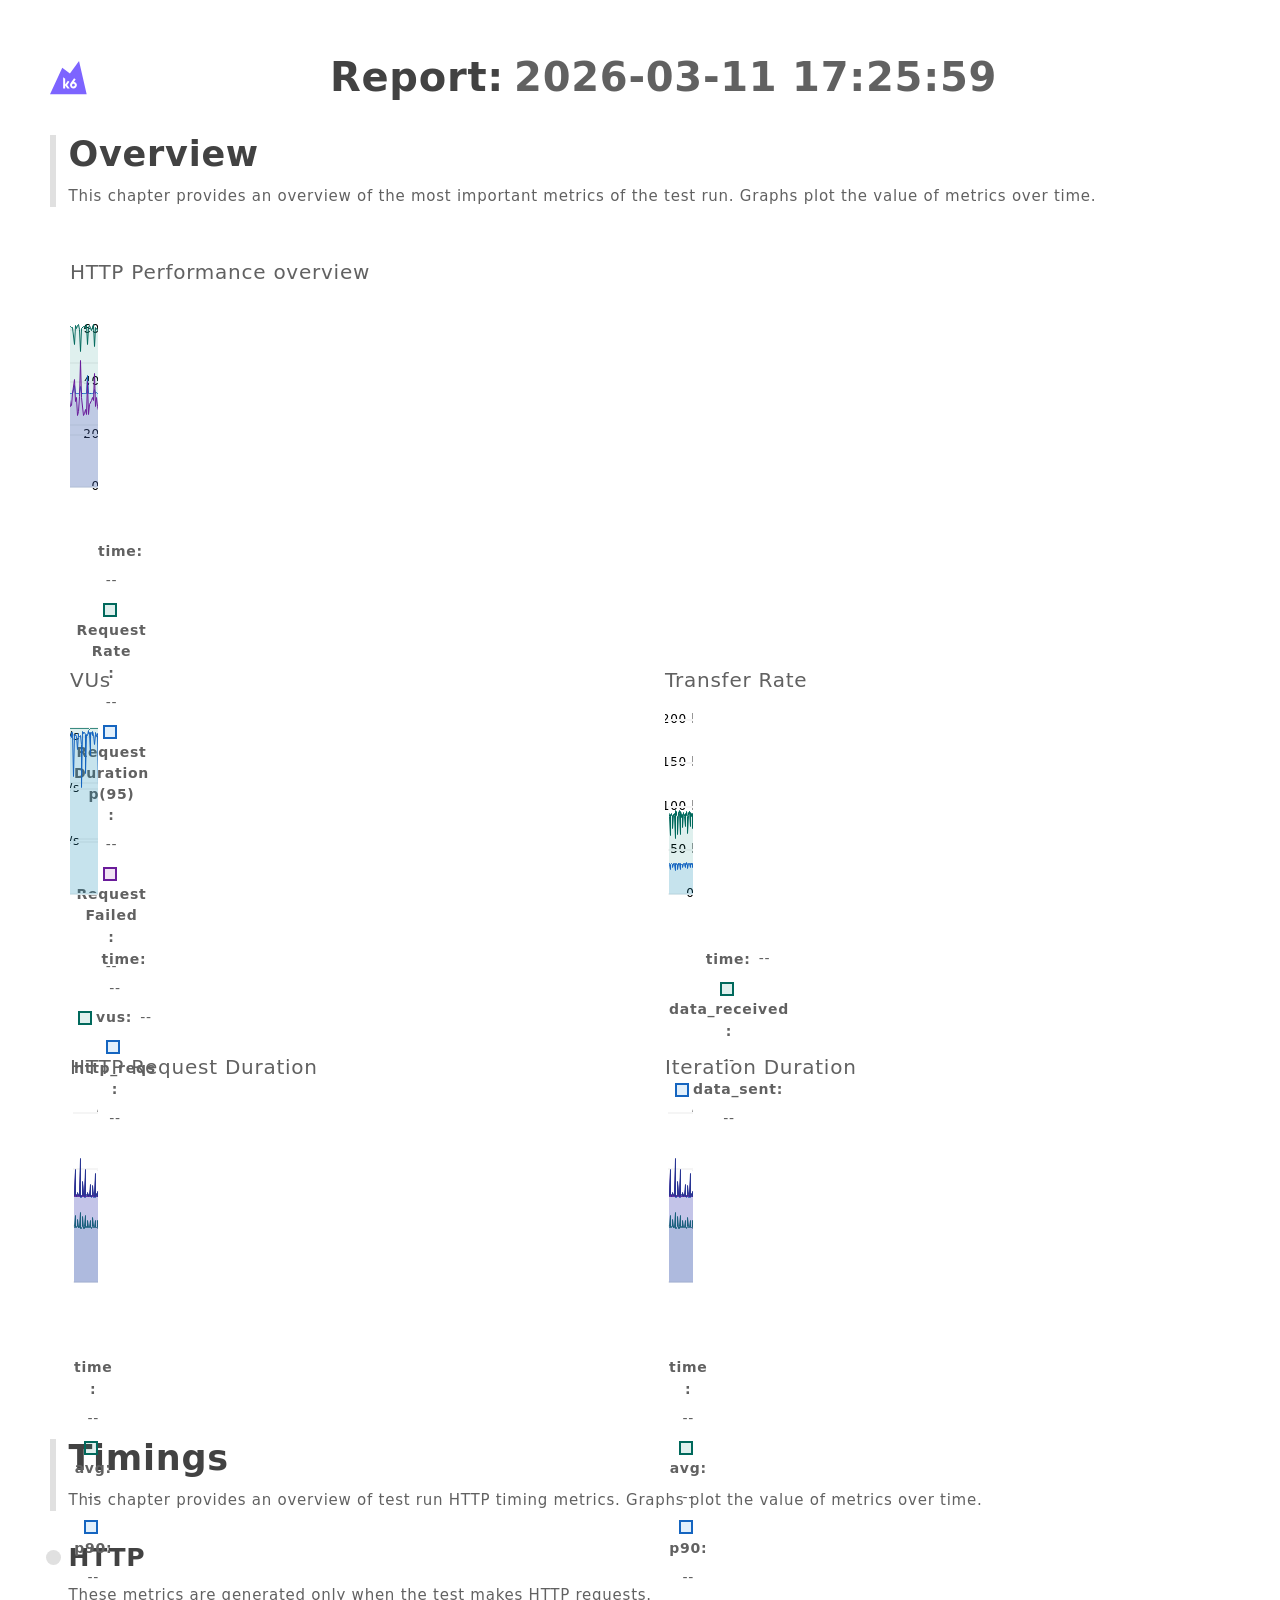
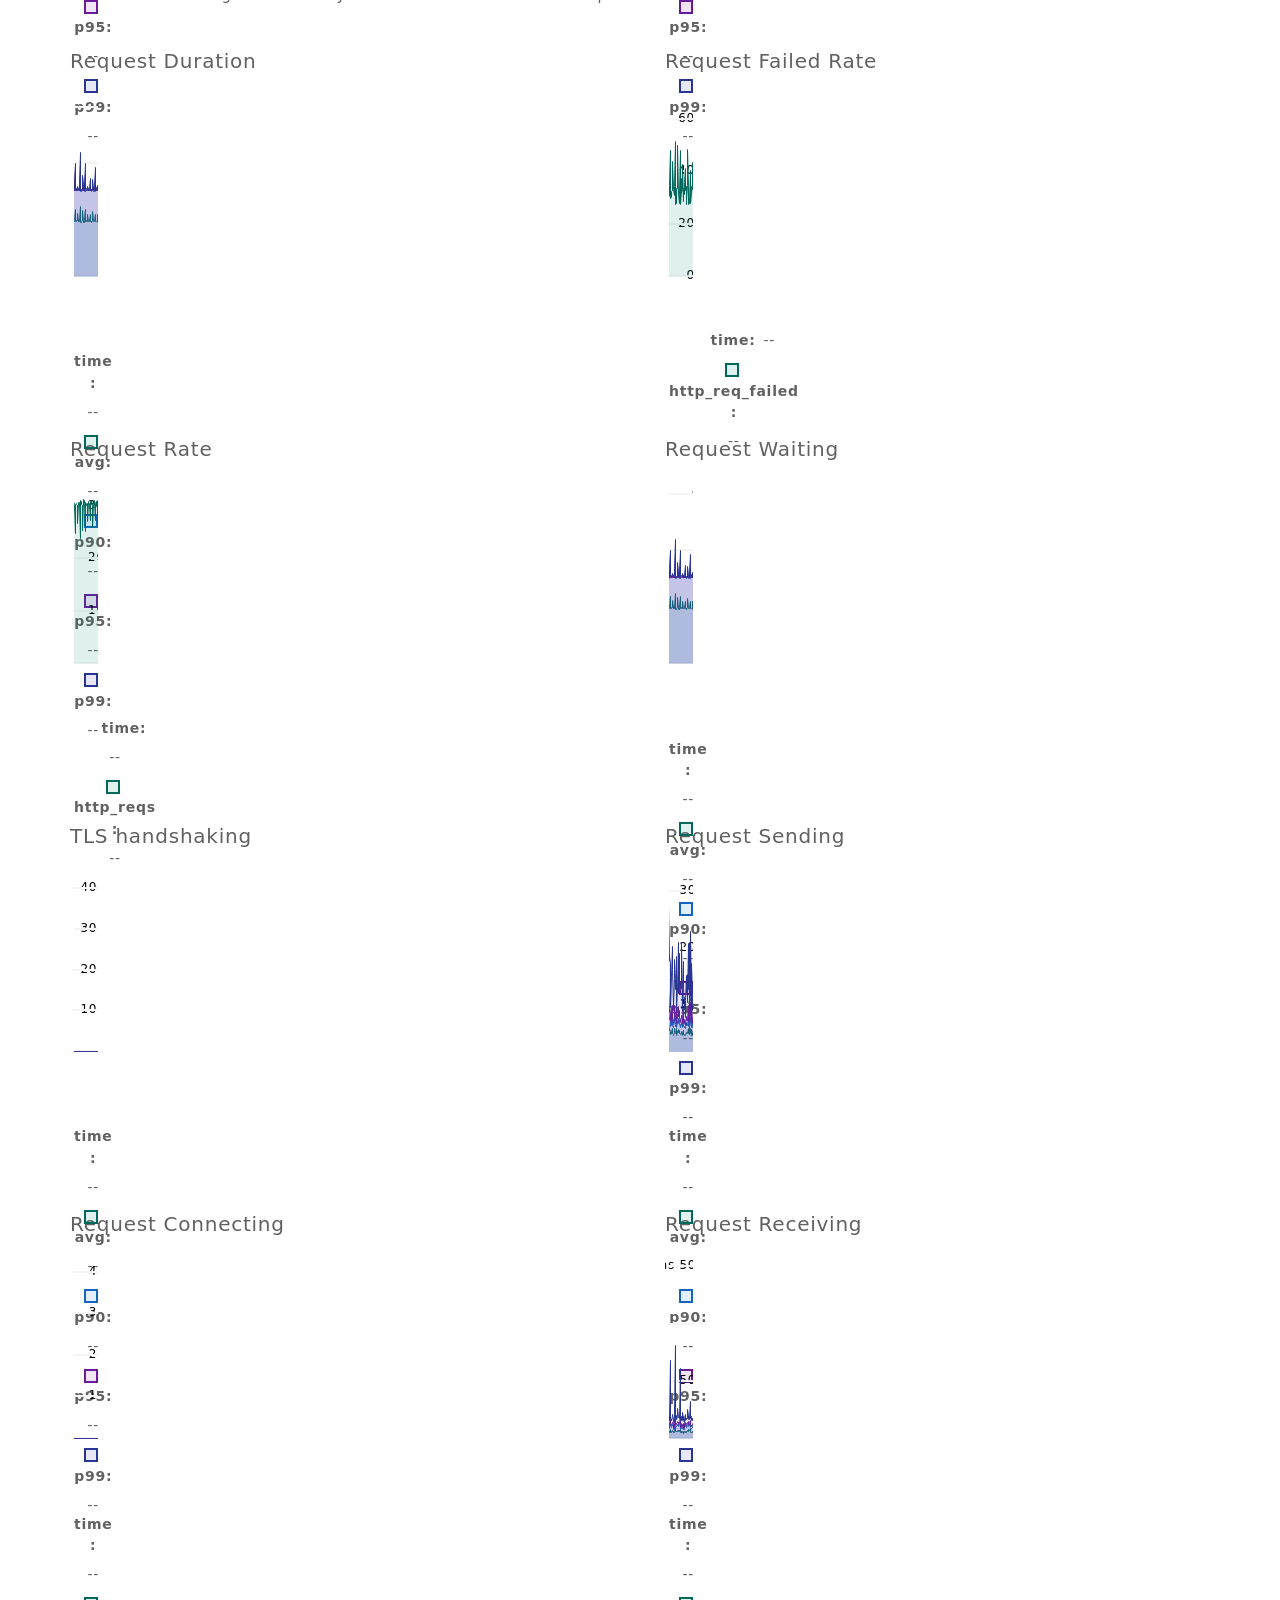
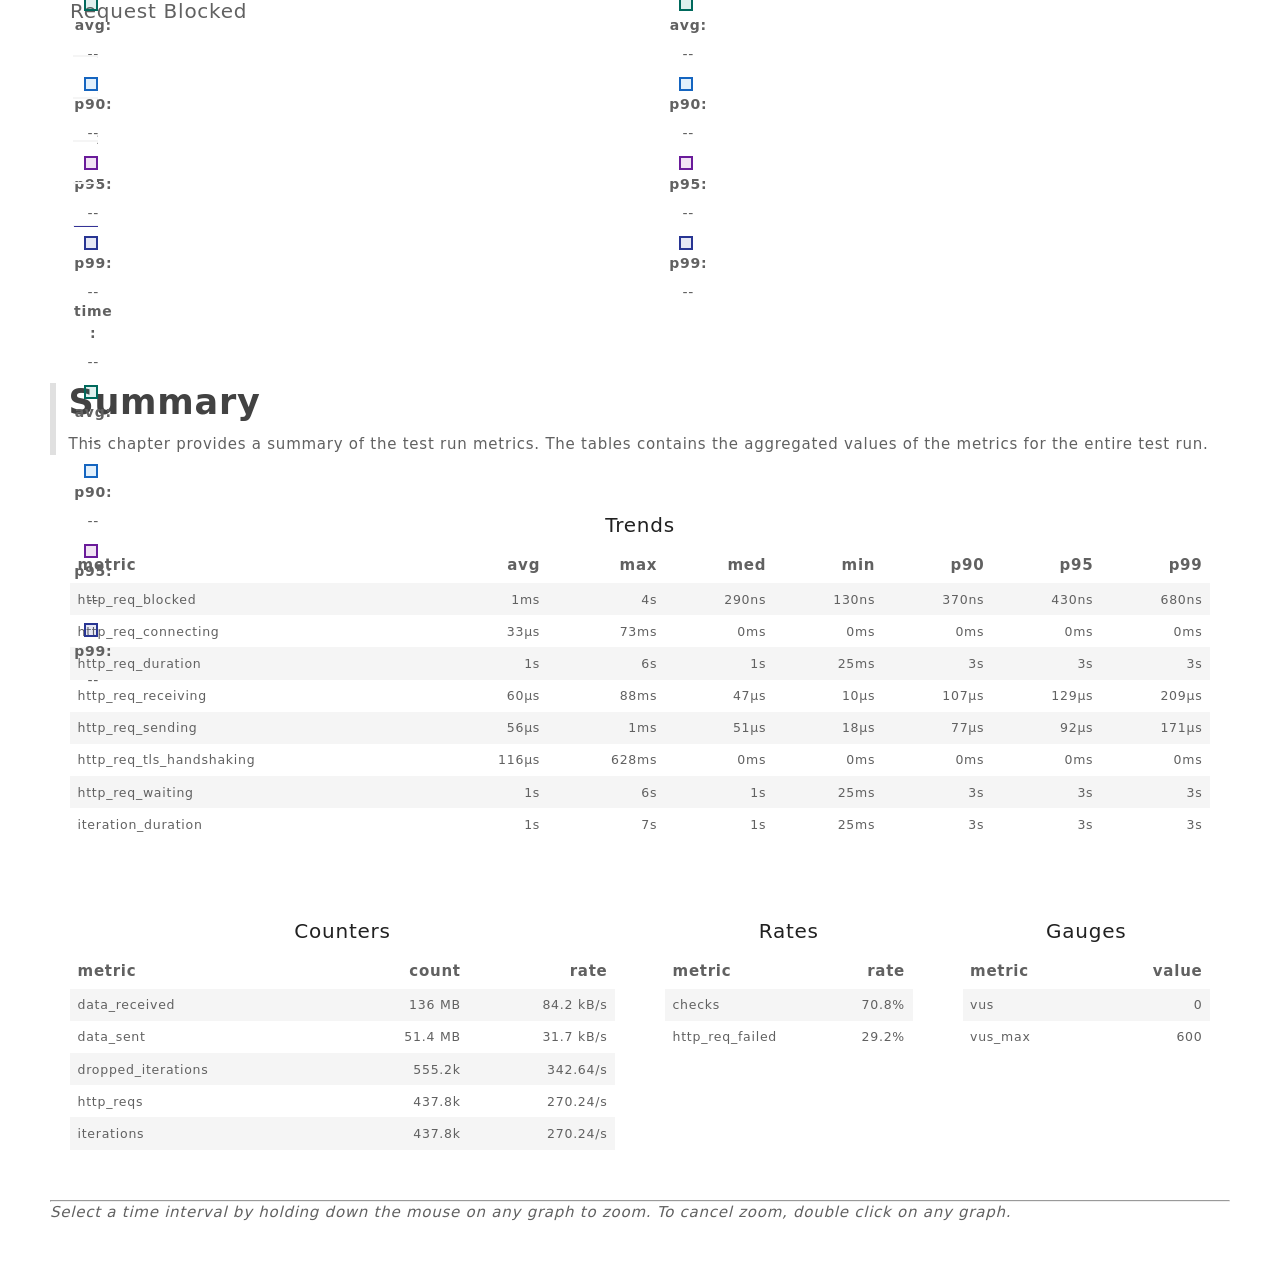
<file: test/report/baseline_cicd_mixed.html>
<!--
SPDX-FileCopyrightText: 2023 Raintank, Inc. dba Grafana Labs

SPDX-License-Identifier: AGPL-3.0-only
-->

<!doctype html>
<html lang="en">
  <head>
    <meta charset="UTF-8" />
    <link
      rel="icon"
      type="image/svg+xml"
      href="[data-uri]" />
    <meta name="viewport" content="width=device-width, initial-scale=1.0" />
    <title>k6 report</title>
    <script type="module" crossorigin>
var Bu=Object.defineProperty;var Iu=(e,t,n)=>t in e?Bu(e,t,{enumerable:!0,configurable:!0,writable:!0,value:n}):e[t]=n;var ce=(e,t,n)=>Iu(e,typeof t!="symbol"?t+"":t,n);(function(){const t=document.createElement("link").relList;if(t&&t.supports&&t.supports("modulepreload"))return;for(const l of document.querySelectorAll('link[rel="modulepreload"]'))r(l);new MutationObserver(l=>{for(const s of l)if(s.type==="childList")for(const a of s.addedNodes)a.tagName==="LINK"&&a.rel==="modulepreload"&&r(a)}).observe(document,{childList:!0,subtree:!0});function n(l){const s={};return l.integrity&&(s.integrity=l.integrity),l.referrerPolicy&&(s.referrerPolicy=l.referrerPolicy),l.crossOrigin==="use-credentials"?s.credentials="include":l.crossOrigin==="anonymous"?s.credentials="omit":s.credentials="same-origin",s}function r(l){if(l.ep)return;l.ep=!0;const s=n(l);fetch(l.href,s)}})();var Cr,fe,Oo,En,vs,Do,Lo,Ro,ai,Wl,ql,Fo,Tr={},Bo=[],$u=/acit|ex(?:s|g|n|p|$)|rph|grid|ows|mnc|ntw|ine[ch]|zoo|^ord|itera/i,jr=Array.isArray;function qt(e,t){for(var n in t)e[n]=t[n];return e}function ui(e){e&&e.parentNode&&e.parentNode.removeChild(e)}function gt(e,t,n){var r,l,s,a={};for(s in t)s=="key"?r=t[s]:s=="ref"?l=t[s]:a[s]=t[s];if(arguments.length>2&&(a.children=arguments.length>3?Cr.call(arguments,2):n),typeof e=="function"&&e.defaultProps!=null)for(s in e.defaultProps)a[s]===void 0&&(a[s]=e.defaultProps[s]);return xr(e,a,r,l,null)}function xr(e,t,n,r,l){var s={type:e,props:t,key:n,ref:r,__k:null,__:null,__b:0,__e:null,__c:null,constructor:void 0,__v:l??++Oo,__i:-1,__u:0};return l==null&&fe.vnode!=null&&fe.vnode(s),s}function Io(){return{current:null}}function Kt(e){return e.children}function It(e,t){this.props=e,this.context=t}function Jn(e,t){if(t==null)return e.__?Jn(e.__,e.__i+1):null;for(var n;t<e.__k.length;t++)if((n=e.__k[t])!=null&&n.__e!=null)return n.__e;return typeof e.type=="function"?Jn(e):null}function $o(e){var t,n;if((e=e.__)!=null&&e.__c!=null){for(e.__e=e.__c.base=null,t=0;t<e.__k.length;t++)if((n=e.__k[t])!=null&&n.__e!=null){e.__e=e.__c.base=n.__e;break}return $o(e)}}function Kl(e){(!e.__d&&(e.__d=!0)&&En.push(e)&&!Zr.__r++||vs!=fe.debounceRendering)&&((vs=fe.debounceRendering)||Do)(Zr)}function Zr(){for(var e,t,n,r,l,s,a,p=1;En.length;)En.length>p&&En.sort(Lo),e=En.shift(),p=En.length,e.__d&&(n=void 0,l=(r=(t=e).__v).__e,s=[],a=[],t.__P&&((n=qt({},r)).__v=r.__v+1,fe.vnode&&fe.vnode(n),ci(t.__P,n,r,t.__n,t.__P.namespaceURI,32&r.__u?[l]:null,s,l??Jn(r),!!(32&r.__u),a),n.__v=r.__v,n.__.__k[n.__i]=n,Vo(s,n,a),n.__e!=l&&$o(n)));Zr.__r=0}function Ho(e,t,n,r,l,s,a,p,h,o,_){var c,g,y,b,T,E,M=r&&r.__k||Bo,S=t.length;for(h=Hu(n,t,M,h,S),c=0;c<S;c++)(y=n.__k[c])!=null&&(g=y.__i==-1?Tr:M[y.__i]||Tr,y.__i=c,E=ci(e,y,g,l,s,a,p,h,o,_),b=y.__e,y.ref&&g.ref!=y.ref&&(g.ref&&fi(g.ref,null,y),_.push(y.ref,y.__c||b,y)),T==null&&b!=null&&(T=b),4&y.__u||g.__k===y.__k?h=zo(y,h,e):typeof y.type=="function"&&E!==void 0?h=E:b&&(h=b.nextSibling),y.__u&=-7);return n.__e=T,h}function Hu(e,t,n,r,l){var s,a,p,h,o,_=n.length,c=_,g=0;for(e.__k=new Array(l),s=0;s<l;s++)(a=t[s])!=null&&typeof a!="boolean"&&typeof a!="function"?(h=s+g,(a=e.__k[s]=typeof a=="string"||typeof a=="number"||typeof a=="bigint"||a.constructor==String?xr(null,a,null,null,null):jr(a)?xr(Kt,{children:a},null,null,null):a.constructor==null&&a.__b>0?xr(a.type,a.props,a.key,a.ref?a.ref:null,a.__v):a).__=e,a.__b=e.__b+1,p=null,(o=a.__i=zu(a,n,h,c))!=-1&&(c--,(p=n[o])&&(p.__u|=2)),p==null||p.__v==null?(o==-1&&(l>_?g--:l<_&&g++),typeof a.type!="function"&&(a.__u|=4)):o!=h&&(o==h-1?g--:o==h+1?g++:(o>h?g--:g++,a.__u|=4))):e.__k[s]=null;if(c)for(s=0;s<_;s++)(p=n[s])!=null&&(2&p.__u)==0&&(p.__e==r&&(r=Jn(p)),Wo(p,p));return r}function zo(e,t,n){var r,l;if(typeof e.type=="function"){for(r=e.__k,l=0;r&&l<r.length;l++)r[l]&&(r[l].__=e,t=zo(r[l],t,n));return t}e.__e!=t&&(t&&e.type&&!n.contains(t)&&(t=Jn(e)),n.insertBefore(e.__e,t||null),t=e.__e);do t=t&&t.nextSibling;while(t!=null&&t.nodeType==8);return t}function tn(e,t){return t=t||[],e==null||typeof e=="boolean"||(jr(e)?e.some(function(n){tn(n,t)}):t.push(e)),t}function zu(e,t,n,r){var l,s,a=e.key,p=e.type,h=t[n];if(h===null&&e.key==null||h&&a==h.key&&p==h.type&&(2&h.__u)==0)return n;if(r>(h!=null&&(2&h.__u)==0?1:0))for(l=n-1,s=n+1;l>=0||s<t.length;){if(l>=0){if((h=t[l])&&(2&h.__u)==0&&a==h.key&&p==h.type)return l;l--}if(s<t.length){if((h=t[s])&&(2&h.__u)==0&&a==h.key&&p==h.type)return s;s++}}return-1}function ys(e,t,n){t[0]=="-"?e.setProperty(t,n??""):e[t]=n==null?"":typeof n!="number"||$u.test(t)?n:n+"px"}function zr(e,t,n,r,l){var s,a;e:if(t=="style")if(typeof n=="string")e.style.cssText=n;else{if(typeof r=="string"&&(e.style.cssText=r=""),r)for(t in r)n&&t in n||ys(e.style,t,"");if(n)for(t in n)r&&n[t]==r[t]||ys(e.style,t,n[t])}else if(t[0]=="o"&&t[1]=="n")s=t!=(t=t.replace(Ro,"$1")),a=t.toLowerCase(),t=a in e||t=="onFocusOut"||t=="onFocusIn"?a.slice(2):t.slice(2),e.l||(e.l={}),e.l[t+s]=n,n?r?n.u=r.u:(n.u=ai,e.addEventListener(t,s?ql:Wl,s)):e.removeEventListener(t,s?ql:Wl,s);else{if(l=="http://www.w3.org/2000/svg")t=t.replace(/xlink(H|:h)/,"h").replace(/sName$/,"s");else if(t!="width"&&t!="height"&&t!="href"&&t!="list"&&t!="form"&&t!="tabIndex"&&t!="download"&&t!="rowSpan"&&t!="colSpan"&&t!="role"&&t!="popover"&&t in e)try{e[t]=n??"";break e}catch{}typeof n=="function"||(n==null||n===!1&&t[4]!="-"?e.removeAttribute(t):e.setAttribute(t,t=="popover"&&n==1?"":n))}}function bs(e){return function(t){if(this.l){var n=this.l[t.type+e];if(t.t==null)t.t=ai++;else if(t.t<n.u)return;return n(fe.event?fe.event(t):t)}}}function ci(e,t,n,r,l,s,a,p,h,o){var _,c,g,y,b,T,E,M,S,L,P,B,O,F,H,I,z,N=t.type;if(t.constructor!=null)return null;128&n.__u&&(h=!!(32&n.__u),s=[p=t.__e=n.__e]),(_=fe.__b)&&_(t);e:if(typeof N=="function")try{if(M=t.props,S="prototype"in N&&N.prototype.render,L=(_=N.contextType)&&r[_.__c],P=_?L?L.props.value:_.__:r,n.__c?E=(c=t.__c=n.__c).__=c.__E:(S?t.__c=c=new N(M,P):(t.__c=c=new It(M,P),c.constructor=N,c.render=Uu),L&&L.sub(c),c.props=M,c.state||(c.state={}),c.context=P,c.__n=r,g=c.__d=!0,c.__h=[],c._sb=[]),S&&c.__s==null&&(c.__s=c.state),S&&N.getDerivedStateFromProps!=null&&(c.__s==c.state&&(c.__s=qt({},c.__s)),qt(c.__s,N.getDerivedStateFromProps(M,c.__s))),y=c.props,b=c.state,c.__v=t,g)S&&N.getDerivedStateFromProps==null&&c.componentWillMount!=null&&c.componentWillMount(),S&&c.componentDidMount!=null&&c.__h.push(c.componentDidMount);else{if(S&&N.getDerivedStateFromProps==null&&M!==y&&c.componentWillReceiveProps!=null&&c.componentWillReceiveProps(M,P),!c.__e&&c.shouldComponentUpdate!=null&&c.shouldComponentUpdate(M,c.__s,P)===!1||t.__v==n.__v){for(t.__v!=n.__v&&(c.props=M,c.state=c.__s,c.__d=!1),t.__e=n.__e,t.__k=n.__k,t.__k.some(function(J){J&&(J.__=t)}),B=0;B<c._sb.length;B++)c.__h.push(c._sb[B]);c._sb=[],c.__h.length&&a.push(c);break e}c.componentWillUpdate!=null&&c.componentWillUpdate(M,c.__s,P),S&&c.componentDidUpdate!=null&&c.__h.push(function(){c.componentDidUpdate(y,b,T)})}if(c.context=P,c.props=M,c.__P=e,c.__e=!1,O=fe.__r,F=0,S){for(c.state=c.__s,c.__d=!1,O&&O(t),_=c.render(c.props,c.state,c.context),H=0;H<c._sb.length;H++)c.__h.push(c._sb[H]);c._sb=[]}else do c.__d=!1,O&&O(t),_=c.render(c.props,c.state,c.context),c.state=c.__s;while(c.__d&&++F<25);c.state=c.__s,c.getChildContext!=null&&(r=qt(qt({},r),c.getChildContext())),S&&!g&&c.getSnapshotBeforeUpdate!=null&&(T=c.getSnapshotBeforeUpdate(y,b)),I=_,_!=null&&_.type===Kt&&_.key==null&&(I=Uo(_.props.children)),p=Ho(e,jr(I)?I:[I],t,n,r,l,s,a,p,h,o),c.base=t.__e,t.__u&=-161,c.__h.length&&a.push(c),E&&(c.__E=c.__=null)}catch(J){if(t.__v=null,h||s!=null)if(J.then){for(t.__u|=h?160:128;p&&p.nodeType==8&&p.nextSibling;)p=p.nextSibling;s[s.indexOf(p)]=null,t.__e=p}else for(z=s.length;z--;)ui(s[z]);else t.__e=n.__e,t.__k=n.__k;fe.__e(J,t,n)}else s==null&&t.__v==n.__v?(t.__k=n.__k,t.__e=n.__e):p=t.__e=Vu(n.__e,t,n,r,l,s,a,h,o);return(_=fe.diffed)&&_(t),128&t.__u?void 0:p}function Vo(e,t,n){for(var r=0;r<n.length;r++)fi(n[r],n[++r],n[++r]);fe.__c&&fe.__c(t,e),e.some(function(l){try{e=l.__h,l.__h=[],e.some(function(s){s.call(l)})}catch(s){fe.__e(s,l.__v)}})}function Uo(e){return typeof e!="object"||e==null||e.__b&&e.__b>0?e:jr(e)?e.map(Uo):qt({},e)}function Vu(e,t,n,r,l,s,a,p,h){var o,_,c,g,y,b,T,E=n.props,M=t.props,S=t.type;if(S=="svg"?l="http://www.w3.org/2000/svg":S=="math"?l="http://www.w3.org/1998/Math/MathML":l||(l="http://www.w3.org/1999/xhtml"),s!=null){for(o=0;o<s.length;o++)if((y=s[o])&&"setAttribute"in y==!!S&&(S?y.localName==S:y.nodeType==3)){e=y,s[o]=null;break}}if(e==null){if(S==null)return document.createTextNode(M);e=document.createElementNS(l,S,M.is&&M),p&&(fe.__m&&fe.__m(t,s),p=!1),s=null}if(S==null)E===M||p&&e.data==M||(e.data=M);else{if(s=s&&Cr.call(e.childNodes),E=n.props||Tr,!p&&s!=null)for(E={},o=0;o<e.attributes.length;o++)E[(y=e.attributes[o]).name]=y.value;for(o in E)if(y=E[o],o!="children"){if(o=="dangerouslySetInnerHTML")c=y;else if(!(o in M)){if(o=="value"&&"defaultValue"in M||o=="checked"&&"defaultChecked"in M)continue;zr(e,o,null,y,l)}}for(o in M)y=M[o],o=="children"?g=y:o=="dangerouslySetInnerHTML"?_=y:o=="value"?b=y:o=="checked"?T=y:p&&typeof y!="function"||E[o]===y||zr(e,o,y,E[o],l);if(_)p||c&&(_.__html==c.__html||_.__html==e.innerHTML)||(e.innerHTML=_.__html),t.__k=[];else if(c&&(e.innerHTML=""),Ho(t.type=="template"?e.content:e,jr(g)?g:[g],t,n,r,S=="foreignObject"?"http://www.w3.org/1999/xhtml":l,s,a,s?s[0]:n.__k&&Jn(n,0),p,h),s!=null)for(o=s.length;o--;)ui(s[o]);p||(o="value",S=="progress"&&b==null?e.removeAttribute("value"):b!=null&&(b!==e[o]||S=="progress"&&!b||S=="option"&&b!=E[o])&&zr(e,o,b,E[o],l),o="checked",T!=null&&T!=e[o]&&zr(e,o,T,E[o],l))}return e}function fi(e,t,n){try{if(typeof e=="function"){var r=typeof e.__u=="function";r&&e.__u(),r&&t==null||(e.__u=e(t))}else e.current=t}catch(l){fe.__e(l,n)}}function Wo(e,t,n){var r,l;if(fe.unmount&&fe.unmount(e),(r=e.ref)&&(r.current&&r.current!=e.__e||fi(r,null,t)),(r=e.__c)!=null){if(r.componentWillUnmount)try{r.componentWillUnmount()}catch(s){fe.__e(s,t)}r.base=r.__P=null}if(r=e.__k)for(l=0;l<r.length;l++)r[l]&&Wo(r[l],t,n||typeof e.type!="function");n||ui(e.__e),e.__c=e.__=e.__e=void 0}function Uu(e,t,n){return this.constructor(e,n)}function Qn(e,t,n){var r,l,s,a;t==document&&(t=document.documentElement),fe.__&&fe.__(e,t),l=(r=typeof n=="function")?null:n&&n.__k||t.__k,s=[],a=[],ci(t,e=(!r&&n||t).__k=gt(Kt,null,[e]),l||Tr,Tr,t.namespaceURI,!r&&n?[n]:l?null:t.firstChild?Cr.call(t.childNodes):null,s,!r&&n?n:l?l.__e:t.firstChild,r,a),Vo(s,e,a)}function qo(e,t){Qn(e,t,qo)}function Wu(e,t,n){var r,l,s,a,p=qt({},e.props);for(s in e.type&&e.type.defaultProps&&(a=e.type.defaultProps),t)s=="key"?r=t[s]:s=="ref"?l=t[s]:p[s]=t[s]===void 0&&a!=null?a[s]:t[s];return arguments.length>2&&(p.children=arguments.length>3?Cr.call(arguments,2):n),xr(e.type,p,r||e.key,l||e.ref,null)}function Ko(e){function t(n){var r,l;return this.getChildContext||(r=new Set,(l={})[t.__c]=this,this.getChildContext=function(){return l},this.componentWillUnmount=function(){r=null},this.shouldComponentUpdate=function(s){this.props.value!=s.value&&r.forEach(function(a){a.__e=!0,Kl(a)})},this.sub=function(s){r.add(s);var a=s.componentWillUnmount;s.componentWillUnmount=function(){r&&r.delete(s),a&&a.call(s)}}),n.children}return t.__c="__cC"+Fo++,t.__=e,t.Provider=t.__l=(t.Consumer=function(n,r){return n.children(r)}).contextType=t,t}Cr=Bo.slice,fe={__e:function(e,t,n,r){for(var l,s,a;t=t.__;)if((l=t.__c)&&!l.__)try{if((s=l.constructor)&&s.getDerivedStateFromError!=null&&(l.setState(s.getDerivedStateFromError(e)),a=l.__d),l.componentDidCatch!=null&&(l.componentDidCatch(e,r||{}),a=l.__d),a)return l.__E=l}catch(p){e=p}throw e}},Oo=0,It.prototype.setState=function(e,t){var n;n=this.__s!=null&&this.__s!=this.state?this.__s:this.__s=qt({},this.state),typeof e=="function"&&(e=e(qt({},n),this.props)),e&&qt(n,e),e!=null&&this.__v&&(t&&this._sb.push(t),Kl(this))},It.prototype.forceUpdate=function(e){this.__v&&(this.__e=!0,e&&this.__h.push(e),Kl(this))},It.prototype.render=Kt,En=[],Do=typeof Promise=="function"?Promise.prototype.then.bind(Promise.resolve()):setTimeout,Lo=function(e,t){return e.__v.__b-t.__v.__b},Zr.__r=0,Ro=/(PointerCapture)$|Capture$/i,ai=0,Wl=bs(!1),ql=bs(!0),Fo=0;var qu=0;function ne(e,t,n,r,l,s){t||(t={});var a,p,h=t;if("ref"in h)for(p in h={},t)p=="ref"?a=t[p]:h[p]=t[p];var o={type:e,props:h,key:n,ref:a,__k:null,__:null,__b:0,__e:null,__c:null,constructor:void 0,__v:--qu,__i:-1,__u:0,__source:l,__self:s};if(typeof e=="function"&&(a=e.defaultProps))for(p in a)h[p]===void 0&&(h[p]=a[p]);return fe.vnode&&fe.vnode(o),o}var Go=typeof globalThis<"u"?globalThis:typeof window<"u"?window:typeof global<"u"?global:typeof self<"u"?self:{};function hi(e){return e&&e.__esModule&&Object.prototype.hasOwnProperty.call(e,"default")?e.default:e}function Yo(e){if(e.__esModule)return e;var t=e.default;if(typeof t=="function"){var n=function r(){return this instanceof r?Reflect.construct(t,arguments,this.constructor):t.apply(this,arguments)};n.prototype=t.prototype}else n={};return Object.defineProperty(n,"__esModule",{value:!0}),Object.keys(e).forEach(function(r){var l=Object.getOwnPropertyDescriptor(e,r);Object.defineProperty(n,r,l.get?l:{enumerable:!0,get:function(){return e[r]}})}),n}var Zo={};(function(e){(function(t){function n(f){return f!==null?Object.prototype.toString.call(f)==="[object Array]":!1}function r(f){return f!==null?Object.prototype.toString.call(f)==="[object Object]":!1}function l(f,v){if(f===v)return!0;var x=Object.prototype.toString.call(f);if(x!==Object.prototype.toString.call(v))return!1;if(n(f)===!0){if(f.length!==v.length)return!1;for(var A=0;A<f.length;A++)if(l(f[A],v[A])===!1)return!1;return!0}if(r(f)===!0){var C={};for(var V in f)if(hasOwnProperty.call(f,V)){if(l(f[V],v[V])===!1)return!1;C[V]=!0}for(var ee in v)if(hasOwnProperty.call(v,ee)&&C[ee]!==!0)return!1;return!0}return!1}function s(f){if(f===""||f===!1||f===null)return!0;if(n(f)&&f.length===0)return!0;if(r(f)){for(var v in f)if(f.hasOwnProperty(v))return!1;return!0}else return!1}function a(f){for(var v=Object.keys(f),x=[],A=0;A<v.length;A++)x.push(f[v[A]]);return x}var p;typeof String.prototype.trimLeft=="function"?p=function(f){return f.trimLeft()}:p=function(f){return f.match(/^\s*(.*)/)[1]};var h=0,o=1,_=2,c=3,g=4,y=5,b=6,T=7,E=8,M=9,S={0:"number",1:"any",2:"string",3:"array",4:"object",5:"boolean",6:"expression",7:"null",8:"Array<number>",9:"Array<string>"},L="EOF",P="UnquotedIdentifier",B="QuotedIdentifier",O="Rbracket",F="Rparen",H="Comma",I="Colon",z="Rbrace",N="Number",J="Current",$="Expref",Q="Pipe",K="Or",le="And",G="EQ",qe="GT",ke="LT",he="GTE",me="LTE",ae="NE",Y="Flatten",Ae="Star",$e="Filter",we="Dot",_e="Not",lt="Lbrace",He="Lbracket",Ee="Lparen",pt="Literal",Et={".":we,"*":Ae,",":H,":":I,"{":lt,"}":z,"]":O,"(":Ee,")":F,"@":J},_t={"<":!0,">":!0,"=":!0,"!":!0},$t={" ":!0,"	":!0,"\n":!0};function sn(f){return f>="a"&&f<="z"||f>="A"&&f<="Z"||f==="_"}function Gt(f){return f>="0"&&f<="9"||f==="-"}function gn(f){return f>="a"&&f<="z"||f>="A"&&f<="Z"||f>="0"&&f<="9"||f==="_"}function on(){}on.prototype={tokenize:function(f){var v=[];this._current=0;for(var x,A,C;this._current<f.length;)if(sn(f[this._current]))x=this._current,A=this._consumeUnquotedIdentifier(f),v.push({type:P,value:A,start:x});else if(Et[f[this._current]]!==void 0)v.push({type:Et[f[this._current]],value:f[this._current],start:this._current}),this._current++;else if(Gt(f[this._current]))C=this._consumeNumber(f),v.push(C);else if(f[this._current]==="[")C=this._consumeLBracket(f),v.push(C);else if(f[this._current]==='"')x=this._current,A=this._consumeQuotedIdentifier(f),v.push({type:B,value:A,start:x});else if(f[this._current]==="'")x=this._current,A=this._consumeRawStringLiteral(f),v.push({type:pt,value:A,start:x});else if(f[this._current]==="`"){x=this._current;var V=this._consumeLiteral(f);v.push({type:pt,value:V,start:x})}else if(_t[f[this._current]]!==void 0)v.push(this._consumeOperator(f));else if($t[f[this._current]]!==void 0)this._current++;else if(f[this._current]==="&")x=this._current,this._current++,f[this._current]==="&"?(this._current++,v.push({type:le,value:"&&",start:x})):v.push({type:$,value:"&",start:x});else if(f[this._current]==="|")x=this._current,this._current++,f[this._current]==="|"?(this._current++,v.push({type:K,value:"||",start:x})):v.push({type:Q,value:"|",start:x});else{var ee=new Error("Unknown character:"+f[this._current]);throw ee.name="LexerError",ee}return v},_consumeUnquotedIdentifier:function(f){var v=this._current;for(this._current++;this._current<f.length&&gn(f[this._current]);)this._current++;return f.slice(v,this._current)},_consumeQuotedIdentifier:function(f){var v=this._current;this._current++;for(var x=f.length;f[this._current]!=='"'&&this._current<x;){var A=this._current;f[A]==="\\"&&(f[A+1]==="\\"||f[A+1]==='"')?A+=2:A++,this._current=A}return this._current++,JSON.parse(f.slice(v,this._current))},_consumeRawStringLiteral:function(f){var v=this._current;this._current++;for(var x=f.length;f[this._current]!=="'"&&this._current<x;){var A=this._current;f[A]==="\\"&&(f[A+1]==="\\"||f[A+1]==="'")?A+=2:A++,this._current=A}this._current++;var C=f.slice(v+1,this._current-1);return C.replace("\\'","'")},_consumeNumber:function(f){var v=this._current;this._current++;for(var x=f.length;Gt(f[this._current])&&this._current<x;)this._current++;var A=parseInt(f.slice(v,this._current));return{type:N,value:A,start:v}},_consumeLBracket:function(f){var v=this._current;return this._current++,f[this._current]==="?"?(this._current++,{type:$e,value:"[?",start:v}):f[this._current]==="]"?(this._current++,{type:Y,value:"[]",start:v}):{type:He,value:"[",start:v}},_consumeOperator:function(f){var v=this._current,x=f[v];if(this._current++,x==="!")return f[this._current]==="="?(this._current++,{type:ae,value:"!=",start:v}):{type:_e,value:"!",start:v};if(x==="<")return f[this._current]==="="?(this._current++,{type:me,value:"<=",start:v}):{type:ke,value:"<",start:v};if(x===">")return f[this._current]==="="?(this._current++,{type:he,value:">=",start:v}):{type:qe,value:">",start:v};if(x==="="&&f[this._current]==="=")return this._current++,{type:G,value:"==",start:v}},_consumeLiteral:function(f){this._current++;for(var v=this._current,x=f.length,A;f[this._current]!=="`"&&this._current<x;){var C=this._current;f[C]==="\\"&&(f[C+1]==="\\"||f[C+1]==="`")?C+=2:C++,this._current=C}var V=p(f.slice(v,this._current));return V=V.replace("\\`","`"),this._looksLikeJSON(V)?A=JSON.parse(V):A=JSON.parse('"'+V+'"'),this._current++,A},_looksLikeJSON:function(f){var v='[{"',x=["true","false","null"],A="-0123456789";if(f==="")return!1;if(v.indexOf(f[0])>=0)return!0;if(x.indexOf(f)>=0)return!0;if(A.indexOf(f[0])>=0)try{return JSON.parse(f),!0}catch{return!1}else return!1}};var re={};re[L]=0,re[P]=0,re[B]=0,re[O]=0,re[F]=0,re[H]=0,re[z]=0,re[N]=0,re[J]=0,re[$]=0,re[Q]=1,re[K]=2,re[le]=3,re[G]=5,re[qe]=5,re[ke]=5,re[he]=5,re[me]=5,re[ae]=5,re[Y]=9,re[Ae]=20,re[$e]=21,re[we]=40,re[_e]=45,re[lt]=50,re[He]=55,re[Ee]=60;function Ke(){}Ke.prototype={parse:function(f){this._loadTokens(f),this.index=0;var v=this.expression(0);if(this._lookahead(0)!==L){var x=this._lookaheadToken(0),A=new Error("Unexpected token type: "+x.type+", value: "+x.value);throw A.name="ParserError",A}return v},_loadTokens:function(f){var v=new on,x=v.tokenize(f);x.push({type:L,value:"",start:f.length}),this.tokens=x},expression:function(f){var v=this._lookaheadToken(0);this._advance();for(var x=this.nud(v),A=this._lookahead(0);f<re[A];)this._advance(),x=this.led(A,x),A=this._lookahead(0);return x},_lookahead:function(f){return this.tokens[this.index+f].type},_lookaheadToken:function(f){return this.tokens[this.index+f]},_advance:function(){this.index++},nud:function(f){var v,x,A;switch(f.type){case pt:return{type:"Literal",value:f.value};case P:return{type:"Field",name:f.value};case B:var C={type:"Field",name:f.value};if(this._lookahead(0)===Ee)throw new Error("Quoted identifier not allowed for function names.");return C;case _e:return x=this.expression(re.Not),{type:"NotExpression",children:[x]};case Ae:return v={type:"Identity"},x=null,this._lookahead(0)===O?x={type:"Identity"}:x=this._parseProjectionRHS(re.Star),{type:"ValueProjection",children:[v,x]};case $e:return this.led(f.type,{type:"Identity"});case lt:return this._parseMultiselectHash();case Y:return v={type:Y,children:[{type:"Identity"}]},x=this._parseProjectionRHS(re.Flatten),{type:"Projection",children:[v,x]};case He:return this._lookahead(0)===N||this._lookahead(0)===I?(x=this._parseIndexExpression(),this._projectIfSlice({type:"Identity"},x)):this._lookahead(0)===Ae&&this._lookahead(1)===O?(this._advance(),this._advance(),x=this._parseProjectionRHS(re.Star),{type:"Projection",children:[{type:"Identity"},x]}):this._parseMultiselectList();case J:return{type:J};case $:return A=this.expression(re.Expref),{type:"ExpressionReference",children:[A]};case Ee:for(var V=[];this._lookahead(0)!==F;)this._lookahead(0)===J?(A={type:J},this._advance()):A=this.expression(0),V.push(A);return this._match(F),V[0];default:this._errorToken(f)}},led:function(f,v){var x;switch(f){case we:var A=re.Dot;return this._lookahead(0)!==Ae?(x=this._parseDotRHS(A),{type:"Subexpression",children:[v,x]}):(this._advance(),x=this._parseProjectionRHS(A),{type:"ValueProjection",children:[v,x]});case Q:return x=this.expression(re.Pipe),{type:Q,children:[v,x]};case K:return x=this.expression(re.Or),{type:"OrExpression",children:[v,x]};case le:return x=this.expression(re.And),{type:"AndExpression",children:[v,x]};case Ee:for(var C=v.name,V=[],ee,se;this._lookahead(0)!==F;)this._lookahead(0)===J?(ee={type:J},this._advance()):ee=this.expression(0),this._lookahead(0)===H&&this._match(H),V.push(ee);return this._match(F),se={type:"Function",name:C,children:V},se;case $e:var xe=this.expression(0);return this._match(O),this._lookahead(0)===Y?x={type:"Identity"}:x=this._parseProjectionRHS(re.Filter),{type:"FilterProjection",children:[v,x,xe]};case Y:var ze={type:Y,children:[v]},Re=this._parseProjectionRHS(re.Flatten);return{type:"Projection",children:[ze,Re]};case G:case ae:case qe:case he:case ke:case me:return this._parseComparator(v,f);case He:var te=this._lookaheadToken(0);return te.type===N||te.type===I?(x=this._parseIndexExpression(),this._projectIfSlice(v,x)):(this._match(Ae),this._match(O),x=this._parseProjectionRHS(re.Star),{type:"Projection",children:[v,x]});default:this._errorToken(this._lookaheadToken(0))}},_match:function(f){if(this._lookahead(0)===f)this._advance();else{var v=this._lookaheadToken(0),x=new Error("Expected "+f+", got: "+v.type);throw x.name="ParserError",x}},_errorToken:function(f){var v=new Error("Invalid token ("+f.type+'): "'+f.value+'"');throw v.name="ParserError",v},_parseIndexExpression:function(){if(this._lookahead(0)===I||this._lookahead(1)===I)return this._parseSliceExpression();var f={type:"Index",value:this._lookaheadToken(0).value};return this._advance(),this._match(O),f},_projectIfSlice:function(f,v){var x={type:"IndexExpression",children:[f,v]};return v.type==="Slice"?{type:"Projection",children:[x,this._parseProjectionRHS(re.Star)]}:x},_parseSliceExpression:function(){for(var f=[null,null,null],v=0,x=this._lookahead(0);x!==O&&v<3;){if(x===I)v++,this._advance();else if(x===N)f[v]=this._lookaheadToken(0).value,this._advance();else{var A=this._lookahead(0),C=new Error("Syntax error, unexpected token: "+A.value+"("+A.type+")");throw C.name="Parsererror",C}x=this._lookahead(0)}return this._match(O),{type:"Slice",children:f}},_parseComparator:function(f,v){var x=this.expression(re[v]);return{type:"Comparator",name:v,children:[f,x]}},_parseDotRHS:function(f){var v=this._lookahead(0),x=[P,B,Ae];if(x.indexOf(v)>=0)return this.expression(f);if(v===He)return this._match(He),this._parseMultiselectList();if(v===lt)return this._match(lt),this._parseMultiselectHash()},_parseProjectionRHS:function(f){var v;if(re[this._lookahead(0)]<10)v={type:"Identity"};else if(this._lookahead(0)===He)v=this.expression(f);else if(this._lookahead(0)===$e)v=this.expression(f);else if(this._lookahead(0)===we)this._match(we),v=this._parseDotRHS(f);else{var x=this._lookaheadToken(0),A=new Error("Sytanx error, unexpected token: "+x.value+"("+x.type+")");throw A.name="ParserError",A}return v},_parseMultiselectList:function(){for(var f=[];this._lookahead(0)!==O;){var v=this.expression(0);if(f.push(v),this._lookahead(0)===H&&(this._match(H),this._lookahead(0)===O))throw new Error("Unexpected token Rbracket")}return this._match(O),{type:"MultiSelectList",children:f}},_parseMultiselectHash:function(){for(var f=[],v=[P,B],x,A,C,V;;){if(x=this._lookaheadToken(0),v.indexOf(x.type)<0)throw new Error("Expecting an identifier token, got: "+x.type);if(A=x.value,this._advance(),this._match(I),C=this.expression(0),V={type:"KeyValuePair",name:A,value:C},f.push(V),this._lookahead(0)===H)this._match(H);else if(this._lookahead(0)===z){this._match(z);break}}return{type:"MultiSelectHash",children:f}}};function Yt(f){this.runtime=f}Yt.prototype={search:function(f,v){return this.visit(f,v)},visit:function(f,v){var x,A,C,V,ee,se,xe,ze,Re,te;switch(f.type){case"Field":return v!==null&&r(v)?(se=v[f.name],se===void 0?null:se):null;case"Subexpression":for(C=this.visit(f.children[0],v),te=1;te<f.children.length;te++)if(C=this.visit(f.children[1],C),C===null)return null;return C;case"IndexExpression":return xe=this.visit(f.children[0],v),ze=this.visit(f.children[1],xe),ze;case"Index":if(!n(v))return null;var ot=f.value;return ot<0&&(ot=v.length+ot),C=v[ot],C===void 0&&(C=null),C;case"Slice":if(!n(v))return null;var Jt=f.children.slice(0),an=this.computeSliceParams(v.length,Jt),at=an[0],On=an[1],Dn=an[2];if(C=[],Dn>0)for(te=at;te<On;te+=Dn)C.push(v[te]);else for(te=at;te>On;te+=Dn)C.push(v[te]);return C;case"Projection":var vt=this.visit(f.children[0],v);if(!n(vt))return null;for(Re=[],te=0;te<vt.length;te++)A=this.visit(f.children[1],vt[te]),A!==null&&Re.push(A);return Re;case"ValueProjection":if(vt=this.visit(f.children[0],v),!r(vt))return null;Re=[];var Or=a(vt);for(te=0;te<Or.length;te++)A=this.visit(f.children[1],Or[te]),A!==null&&Re.push(A);return Re;case"FilterProjection":if(vt=this.visit(f.children[0],v),!n(vt))return null;var ar=[],Dr=[];for(te=0;te<vt.length;te++)x=this.visit(f.children[2],vt[te]),s(x)||ar.push(vt[te]);for(var ur=0;ur<ar.length;ur++)A=this.visit(f.children[1],ar[ur]),A!==null&&Dr.push(A);return Dr;case"Comparator":switch(V=this.visit(f.children[0],v),ee=this.visit(f.children[1],v),f.name){case G:C=l(V,ee);break;case ae:C=!l(V,ee);break;case qe:C=V>ee;break;case he:C=V>=ee;break;case ke:C=V<ee;break;case me:C=V<=ee;break;default:throw new Error("Unknown comparator: "+f.name)}return C;case Y:var Nt=this.visit(f.children[0],v);if(!n(Nt))return null;var Ve=[];for(te=0;te<Nt.length;te++)A=Nt[te],n(A)?Ve.push.apply(Ve,A):Ve.push(A);return Ve;case"Identity":return v;case"MultiSelectList":if(v===null)return null;for(Re=[],te=0;te<f.children.length;te++)Re.push(this.visit(f.children[te],v));return Re;case"MultiSelectHash":if(v===null)return null;Re={};var dt;for(te=0;te<f.children.length;te++)dt=f.children[te],Re[dt.name]=this.visit(dt.value,v);return Re;case"OrExpression":return x=this.visit(f.children[0],v),s(x)&&(x=this.visit(f.children[1],v)),x;case"AndExpression":return V=this.visit(f.children[0],v),s(V)===!0?V:this.visit(f.children[1],v);case"NotExpression":return V=this.visit(f.children[0],v),s(V);case"Literal":return f.value;case Q:return xe=this.visit(f.children[0],v),this.visit(f.children[1],xe);case J:return v;case"Function":var Qt=[];for(te=0;te<f.children.length;te++)Qt.push(this.visit(f.children[te],v));return this.runtime.callFunction(f.name,Qt);case"ExpressionReference":var Xt=f.children[0];return Xt.jmespathType=$,Xt;default:throw new Error("Unknown node type: "+f.type)}},computeSliceParams:function(f,v){var x=v[0],A=v[1],C=v[2],V=[null,null,null];if(C===null)C=1;else if(C===0){var ee=new Error("Invalid slice, step cannot be 0");throw ee.name="RuntimeError",ee}var se=C<0;return x===null?x=se?f-1:0:x=this.capSliceRange(f,x,C),A===null?A=se?-1:f:A=this.capSliceRange(f,A,C),V[0]=x,V[1]=A,V[2]=C,V},capSliceRange:function(f,v,x){return v<0?(v+=f,v<0&&(v=x<0?-1:0)):v>=f&&(v=x<0?f-1:f),v}};function Tt(f){this._interpreter=f,this.functionTable={abs:{_func:this._functionAbs,_signature:[{types:[h]}]},avg:{_func:this._functionAvg,_signature:[{types:[E]}]},ceil:{_func:this._functionCeil,_signature:[{types:[h]}]},contains:{_func:this._functionContains,_signature:[{types:[_,c]},{types:[o]}]},ends_with:{_func:this._functionEndsWith,_signature:[{types:[_]},{types:[_]}]},floor:{_func:this._functionFloor,_signature:[{types:[h]}]},length:{_func:this._functionLength,_signature:[{types:[_,c,g]}]},map:{_func:this._functionMap,_signature:[{types:[b]},{types:[c]}]},max:{_func:this._functionMax,_signature:[{types:[E,M]}]},merge:{_func:this._functionMerge,_signature:[{types:[g],variadic:!0}]},max_by:{_func:this._functionMaxBy,_signature:[{types:[c]},{types:[b]}]},sum:{_func:this._functionSum,_signature:[{types:[E]}]},starts_with:{_func:this._functionStartsWith,_signature:[{types:[_]},{types:[_]}]},min:{_func:this._functionMin,_signature:[{types:[E,M]}]},min_by:{_func:this._functionMinBy,_signature:[{types:[c]},{types:[b]}]},type:{_func:this._functionType,_signature:[{types:[o]}]},keys:{_func:this._functionKeys,_signature:[{types:[g]}]},values:{_func:this._functionValues,_signature:[{types:[g]}]},sort:{_func:this._functionSort,_signature:[{types:[M,E]}]},sort_by:{_func:this._functionSortBy,_signature:[{types:[c]},{types:[b]}]},join:{_func:this._functionJoin,_signature:[{types:[_]},{types:[M]}]},reverse:{_func:this._functionReverse,_signature:[{types:[_,c]}]},to_array:{_func:this._functionToArray,_signature:[{types:[o]}]},to_string:{_func:this._functionToString,_signature:[{types:[o]}]},to_number:{_func:this._functionToNumber,_signature:[{types:[o]}]},not_null:{_func:this._functionNotNull,_signature:[{types:[o],variadic:!0}]}}}Tt.prototype={callFunction:function(f,v){var x=this.functionTable[f];if(x===void 0)throw new Error("Unknown function: "+f+"()");return this._validateArgs(f,v,x._signature),x._func.call(this,v)},_validateArgs:function(f,v,x){var A;if(x[x.length-1].variadic){if(v.length<x.length)throw A=x.length===1?" argument":" arguments",new Error("ArgumentError: "+f+"() takes at least"+x.length+A+" but received "+v.length)}else if(v.length!==x.length)throw A=x.length===1?" argument":" arguments",new Error("ArgumentError: "+f+"() takes "+x.length+A+" but received "+v.length);for(var C,V,ee,se=0;se<x.length;se++){ee=!1,C=x[se].types,V=this._getTypeName(v[se]);for(var xe=0;xe<C.length;xe++)if(this._typeMatches(V,C[xe],v[se])){ee=!0;break}if(!ee){var ze=C.map(function(Re){return S[Re]}).join(",");throw new Error("TypeError: "+f+"() expected argument "+(se+1)+" to be type "+ze+" but received type "+S[V]+" instead.")}}},_typeMatches:function(f,v,x){if(v===o)return!0;if(v===M||v===E||v===c){if(v===c)return f===c;if(f===c){var A;v===E?A=h:v===M&&(A=_);for(var C=0;C<x.length;C++)if(!this._typeMatches(this._getTypeName(x[C]),A,x[C]))return!1;return!0}}else return f===v},_getTypeName:function(f){switch(Object.prototype.toString.call(f)){case"[object String]":return _;case"[object Number]":return h;case"[object Array]":return c;case"[object Boolean]":return y;case"[object Null]":return T;case"[object Object]":return f.jmespathType===$?b:g}},_functionStartsWith:function(f){return f[0].lastIndexOf(f[1])===0},_functionEndsWith:function(f){var v=f[0],x=f[1];return v.indexOf(x,v.length-x.length)!==-1},_functionReverse:function(f){var v=this._getTypeName(f[0]);if(v===_){for(var x=f[0],A="",C=x.length-1;C>=0;C--)A+=x[C];return A}else{var V=f[0].slice(0);return V.reverse(),V}},_functionAbs:function(f){return Math.abs(f[0])},_functionCeil:function(f){return Math.ceil(f[0])},_functionAvg:function(f){for(var v=0,x=f[0],A=0;A<x.length;A++)v+=x[A];return v/x.length},_functionContains:function(f){return f[0].indexOf(f[1])>=0},_functionFloor:function(f){return Math.floor(f[0])},_functionLength:function(f){return r(f[0])?Object.keys(f[0]).length:f[0].length},_functionMap:function(f){for(var v=[],x=this._interpreter,A=f[0],C=f[1],V=0;V<C.length;V++)v.push(x.visit(A,C[V]));return v},_functionMerge:function(f){for(var v={},x=0;x<f.length;x++){var A=f[x];for(var C in A)v[C]=A[C]}return v},_functionMax:function(f){if(f[0].length>0){var v=this._getTypeName(f[0][0]);if(v===h)return Math.max.apply(Math,f[0]);for(var x=f[0],A=x[0],C=1;C<x.length;C++)A.localeCompare(x[C])<0&&(A=x[C]);return A}else return null},_functionMin:function(f){if(f[0].length>0){var v=this._getTypeName(f[0][0]);if(v===h)return Math.min.apply(Math,f[0]);for(var x=f[0],A=x[0],C=1;C<x.length;C++)x[C].localeCompare(A)<0&&(A=x[C]);return A}else return null},_functionSum:function(f){for(var v=0,x=f[0],A=0;A<x.length;A++)v+=x[A];return v},_functionType:function(f){switch(this._getTypeName(f[0])){case h:return"number";case _:return"string";case c:return"array";case g:return"object";case y:return"boolean";case b:return"expref";case T:return"null"}},_functionKeys:function(f){return Object.keys(f[0])},_functionValues:function(f){for(var v=f[0],x=Object.keys(v),A=[],C=0;C<x.length;C++)A.push(v[x[C]]);return A},_functionJoin:function(f){var v=f[0],x=f[1];return x.join(v)},_functionToArray:function(f){return this._getTypeName(f[0])===c?f[0]:[f[0]]},_functionToString:function(f){return this._getTypeName(f[0])===_?f[0]:JSON.stringify(f[0])},_functionToNumber:function(f){var v=this._getTypeName(f[0]),x;return v===h?f[0]:v===_&&(x=+f[0],!isNaN(x))?x:null},_functionNotNull:function(f){for(var v=0;v<f.length;v++)if(this._getTypeName(f[v])!==T)return f[v];return null},_functionSort:function(f){var v=f[0].slice(0);return v.sort(),v},_functionSortBy:function(f){var v=f[0].slice(0);if(v.length===0)return v;var x=this._interpreter,A=f[1],C=this._getTypeName(x.visit(A,v[0]));if([h,_].indexOf(C)<0)throw new Error("TypeError");for(var V=this,ee=[],se=0;se<v.length;se++)ee.push([se,v[se]]);ee.sort(function(ze,Re){var te=x.visit(A,ze[1]),ot=x.visit(A,Re[1]);if(V._getTypeName(te)!==C)throw new Error("TypeError: expected "+C+", received "+V._getTypeName(te));if(V._getTypeName(ot)!==C)throw new Error("TypeError: expected "+C+", received "+V._getTypeName(ot));return te>ot?1:te<ot?-1:ze[0]-Re[0]});for(var xe=0;xe<ee.length;xe++)v[xe]=ee[xe][1];return v},_functionMaxBy:function(f){for(var v=f[1],x=f[0],A=this.createKeyFunction(v,[h,_]),C=-1/0,V,ee,se=0;se<x.length;se++)ee=A(x[se]),ee>C&&(C=ee,V=x[se]);return V},_functionMinBy:function(f){for(var v=f[1],x=f[0],A=this.createKeyFunction(v,[h,_]),C=1/0,V,ee,se=0;se<x.length;se++)ee=A(x[se]),ee<C&&(C=ee,V=x[se]);return V},createKeyFunction:function(f,v){var x=this,A=this._interpreter,C=function(V){var ee=A.visit(f,V);if(v.indexOf(x._getTypeName(ee))<0){var se="TypeError: expected one of "+v+", received "+x._getTypeName(ee);throw new Error(se)}return ee};return C}};function Zt(f){var v=new Ke,x=v.parse(f);return x}function ue(f){var v=new on;return v.tokenize(f)}function W(f,v){var x=new Ke,A=new Tt,C=new Yt(A);A._interpreter=C;var V=x.parse(v);return C.search(V,f)}t.tokenize=ue,t.compile=Zt,t.search=W,t.strictDeepEqual=l})(e)})(Zo);const Gl=hi(Zo);var _n=(e=>(e.bytes="bytes",e.bps="bps",e.counter="counter",e.rps="rps",e.duration="duration",e.timestamp="timestamp",e.percent="percent",e.unknown="",e))(_n||{}),Jo=class{constructor(e){ce(this,"name");ce(this,"aggregate");const[t,n]=e.split(".",2);this.aggregate=n,this.name=t}},ws="time",pi=class{constructor({values:e={},names:t=[]}={}){ce(this,"values");ce(this,"names");ce(this,"_aggregates");this.values=e,this.names=t,this._aggregates={}}set aggregates(e){for(const t in e){const n=t;this._aggregates[n]=e[n].map(r=>r.replaceAll("(","").replaceAll(")",""))}}onEvent(e){for(const t in e)this.values[t]={...e[t],name:t};this.names=Object.keys(this.values),this.names.sort()}toAggregate(e){const t={};for(let n=0;n<e.length&&n<this.names.length;n++){const r=this.values[this.names[n]];if(!r)continue;const l={},s=r.type?this._aggregates[r.type]:[];for(let a=0;a<e[n].length&&a<s.length;a++)l[s[a]]=e[n][a];t[r.name]=l}return t}find(e){const t=new Jo(e);return this.values[t.name]}unit(e,t){const n=this.find(e);if(!n||!t&&e!=ws)return"";switch(n.type){case"counter":switch(n.contains){case"data":return t=="count"?"bytes":"bps";default:return t=="count"?"counter":"rps"}case"rate":switch(n.contains){case"data":return"bps";default:return"percent"}case"gauge":switch(n.contains){case"time":return n.name==ws?"timestamp":"duration";case"data":return"bytes";default:return"counter"}case"trend":switch(n.contains){case"time":return"duration";case"data":return"bps";default:return"rps"}default:return""}}},Vr="time",Ur=class{constructor({length:e=0,capacity:t=1e4,values:n=new Array,aggregate:r="value",metric:l=void 0,unit:s="",name:a="",tags:p={},group:h=void 0}={}){ce(this,"capacity");ce(this,"aggregate");ce(this,"metric");ce(this,"unit");ce(this,"empty");ce(this,"name");ce(this,"tags");ce(this,"group");ce(this,"values");this.values=e==0?n:new Array(e),this.capacity=t,this.aggregate=r,this.metric=l,this.unit=s,this.empty=this.values.length==0,this.name=a,this.tags=p,this.group=h,Object.defineProperty(this,r,{value:!0,configurable:!0,enumerable:!0,writable:!0})}hasTags(){return this.tags!=null&&Object.keys(this.tags).length!=0}formatTags(){if(!this.hasTags())return"";let e="{";for(const t in this.tags)e+=`${t}:${this.tags[t]}`;return e+="}",e}get legend(){let e=this.aggregate;return this.metric&&this.metric.type!="trend"&&this.name.length!=0&&(e=this.name+this.formatTags()),e}grow(e){this.values[e-1]=void 0}push(...e){let t=!1;if(e.forEach(n=>{this.values.push(n),this.empty=!1,this.values.length==this.capacity&&(this.values.shift(),t=!0)}),t){this.empty=!0;for(let n=0;n<this.values.length;n++)if(this.values[n]!=null){this.empty=!1;break}}return this.values.length}},Ku=class extends Array{constructor(e){super(),e&&super.push(e)}get empty(){if(this.length<2)return!0;for(let e=1;e<this.length;e++)if(!this[e].empty)return!1;return!0}get units(){const e=new Array;return this.forEach(t=>{t.unit&&!e.includes(t.unit)&&e.push(t.unit)}),e}},Gu=class{constructor({capacity:e=1e4,metrics:t=new pi}={}){ce(this,"capacity");ce(this,"metrics");ce(this,"values");ce(this,"vectors");ce(this,"lookup");this.capacity=e,this.metrics=t,this.lookup={},this.vectors={},this.values={}}get length(){return this.values[Vr]?this.values[Vr].values.length:0}_push(e,t,n=void 0){const r=n?e+"."+n:e;let l=this.vectors[r];if(l)l.values.length<this.length&&l.grow(this.length);else{l=this.newSampleVector(e,n),this.vectors[r]=l,this.values[r]=l;let s=this.lookup[l.name];s||(s=new Array,this.lookup[l.name]=s),s.push(l)}l.push(t)}newSampleVector(e,t=void 0){const n={length:this.length,capacity:this.capacity,aggregate:t};let r="";const l=e.indexOf("{");if(l&&l>0){r=e.substring(l),r=r.substring(1,r.length-1);const s=r.indexOf(":"),a=r.substring(0,s),p=r.substring(s+1);n.tags={[a]:p},a=="group"&&(n.group=p.substring(2)),e=e.substring(0,l)}return n.name=e,n.metric=this.metrics.find(e),n.unit=this.metrics.unit(e,t),new Ur(n)}onEvent(e){for(const t in e){if(t==Vr){this._push(t,Math.floor(e[t].value/1e3));continue}for(const n in e[t]){const r=n;this._push(t,e[t][r],r)}}}annotate(e){this.metrics=e;for(const t in this.values){this.values[t].metric=e.find(t);const n=new Jo(t);this.values[t].unit=e.unit(n.name,n.aggregate)}}select(e){const t=new Ku(this.values[Vr]);if(t.length==0)return t;for(const n of e){const r=this.queryAll(n);r.length>0&&t.push(...r)}return t}query(e){const t=Gl.search(this.lookup,e);if(Array.isArray(t)){const r=t.at(0);return r instanceof Ur?r:void 0}return t instanceof Ur?t:void 0}queryAll(e){const t=Gl.search(this.lookup,e);if(!Array.isArray(t)||t.length==0)return new Array;const n=t;return n.at(0)instanceof Ur?n:new Array}},xs=class{constructor({values:e,metric:t,name:n}={}){ce(this,"values");ce(this,"metric");ce(this,"name");ce(this,"tags");ce(this,"group");this.values=e,this.metric=t,this.name=n,t&&t.type&&Object.defineProperty(this,t.type,{value:!0,configurable:!0,enumerable:!0,writable:!0});let r="";const l=n.indexOf("{");if(l&&l>0){r=n.substring(l),r=r.substring(1,r.length-1);const s=r.indexOf(":"),a=r.substring(0,s),p=r.substring(s+1);this.tags={[a]:p},a=="group"&&(this.group=p.substring(2)),n=n.substring(0,l)}}},Yu="time",Zu=class extends Array{constructor(t){super();ce(this,"aggregates");this.aggregates=new Array;for(let n=0;n<t.length;n++){const r=t[n];super.push(r),n==0&&(this.aggregates=Object.keys(r.values).sort().map(l=>l))}}get empty(){return this.length==0}},Ju=class{constructor({values:t={},metrics:n=new pi,time:r=0}={}){ce(this,"values");ce(this,"lookup");ce(this,"metrics");ce(this,"time");this.values=t,this.lookup=new Array,this.metrics=n,this.time=r}onEvent(t){const n={};let r=0;for(const s in t){if(s==Yu){r=Math.floor(t[s].value/1e3);continue}const a=this.newSummaryRow(s,t[s]);n[s]=a}this.values=n,this.time=r;const l=Array();for(const s in this.values)l.push(this.values[s]);this.lookup=l}newSummaryRow(t,n){const r={};return r.name=t,r.metric=this.metrics.find(t),r.values=n,new xs(r)}annotate(t){this.metrics=t;for(const n in this.values)this.values[n].metric=t.find(n)}select(t){const n=new Array;for(const r of t){const l=this.queryAll(r);l.length>0&&n.push(...l)}return new Zu(n)}queryAll(t){const n=Gl.search(this.lookup,t);if(!Array.isArray(n)||n.length==0)return new Array;const r=n;return r.at(0)instanceof xs?r:new Array}},Qu=class{constructor(e={}){Object.assign(this,e)}},Xu=class{constructor({config:e={},param:t={},start:n=void 0,stop:r=void 0,metrics:l=new pi,samples:s=new Gu,summary:a=new Ju,thresholds:p=new Qu}={}){ce(this,"config");ce(this,"param");ce(this,"start");ce(this,"stop");ce(this,"metrics");ce(this,"samples");ce(this,"summary");ce(this,"thresholds");this.config=e,this.param=t,this.start=n,this.stop=r,this.metrics=l,this.samples=s,this.summary=a,this.thresholds=p}handleEvent(e){const t=e.type,n=JSON.parse(e.data);this.onEvent({type:t,data:n})}onEvent(e){switch(e.type){case"config":this.onConfig(e.data);break;case"param":this.onParam(e.data);break;case"start":this.onStart(this.metrics.toAggregate(e.data));break;case"stop":this.onStop(this.metrics.toAggregate(e.data));break;case"metric":this.onMetric(e.data);break;case"snapshot":this.onSnapshot(this.metrics.toAggregate(e.data));break;case"cumulative":this.onCumulative(this.metrics.toAggregate(e.data));break;case"threshold":this.onThreshold(e.data);break}}onConfig(e){Object.assign(this.config,e)}onParam(e){Object.assign(this.param,e),this.metrics.aggregates=e.aggregates}onStart(e){e.time&&e.time.value&&(this.start=new Date(e.time.value))}onStop(e){e.time&&e.time.value&&(this.stop=new Date(e.time.value))}onMetric(e){this.metrics.onEvent(e),this.samples.annotate(this.metrics),this.summary.annotate(this.metrics)}onSnapshot(e){this.samples.onEvent(e),this.samples.annotate(this.metrics)}onCumulative(e){this.summary.onEvent(e),this.summary.annotate(this.metrics)}onThreshold(e){Object.assign(this.thresholds,e)}};async function ec(){const e=document.getElementById("data"),t=s=>s.codePointAt(0),n=new Xu,r=new Blob([Uint8Array.from(atob(e.innerText),t)]),l=await new Response(r.stream().pipeThrough(new DecompressionStream("gzip")).pipeThrough(new TextDecoderStream));if(!l.body)return n;for await(const s of tc(l.body.getReader())){if(!s||s.length==0)continue;const a=JSON.parse(s);n.onEvent({type:a.event,data:a.data})}return n}async function*tc(e){let{value:t,done:n}=await e.read();const r=/\r\n|\n|\r/gm;let l=0;for(;;){const s=r.exec(t);if(!s){if(n)break;const a=t.substr(l);({value:t,done:n}=await e.read()),t=a+(t||""),l=r.lastIndex=0;continue}yield t.substring(l,s.index),l=r.lastIndex}l<t.length&&(yield t.substr(l))}var nc="_107fwtn1t",rc={colors:{primary:{dark:"var(--_107fwtn1o)"}}},lc={50:"#fff8e1",100:"#ffecb3",200:"#ffe082",300:"#ffd54f",400:"#ffca28",500:"#ffc107",600:"#ffb300",700:"#ffa000",800:"#ff8f00",900:"#ff6f00",A100:"#ffe57f",A200:"#ffd740",A400:"#ffc400",A700:"#ffab00"},ic={50:"#e3f2fd",100:"#bbdefb",200:"#90caf9",300:"#64b5f6",400:"#42a5f5",500:"#2196f3",600:"#1e88e5",700:"#1976d2",800:"#1565c0",900:"#0d47a1",A100:"#82b1ff",A200:"#448aff",A400:"#2979ff",A700:"#2962ff"},sc={50:"#eceff1",100:"#cfd8dc",200:"#b0bec5",300:"#90a4ae",400:"#78909c",500:"#607d8b",600:"#546e7a",700:"#455a64",800:"#37474f",900:"#263238",A100:"#cfd8dc",A200:"#b0bec5",A400:"#78909c",A700:"#455a64"},oc={50:"#efebe9",100:"#d7ccc8",200:"#bcaaa4",300:"#a1887f",400:"#8d6e63",500:"#795548",600:"#6d4c41",700:"#5d4037",800:"#4e342e",900:"#3e2723",A100:"#d7ccc8",A200:"#bcaaa4",A400:"#8d6e63",A700:"#5d4037"},Qo={black:"#000000",white:"#ffffff"},ac={50:"#e0f7fa",100:"#b2ebf2",200:"#80deea",300:"#4dd0e1",400:"#26c6da",500:"#00bcd4",600:"#00acc1",700:"#0097a7",800:"#00838f",900:"#006064",A100:"#84ffff",A200:"#18ffff",A400:"#00e5ff",A700:"#00b8d4"},uc={50:"#fbe9e7",100:"#ffccbc",200:"#ffab91",300:"#ff8a65",400:"#ff7043",500:"#ff5722",600:"#f4511e",700:"#e64a19",800:"#d84315",900:"#bf360c",A100:"#ff9e80",A200:"#ff6e40",A400:"#ff3d00",A700:"#dd2c00"},cc={50:"#ede7f6",100:"#d1c4e9",200:"#b39ddb",300:"#9575cd",400:"#7e57c2",500:"#673ab7",600:"#5e35b1",700:"#512da8",800:"#4527a0",900:"#311b92",A100:"#b388ff",A200:"#7c4dff",A400:"#651fff",A700:"#6200ea"},fc={50:"#e8f5e9",100:"#c8e6c9",200:"#a5d6a7",300:"#81c784",400:"#66bb6a",500:"#4caf50",600:"#43a047",700:"#388e3c",800:"#2e7d32",900:"#1b5e20",A100:"#b9f6ca",A200:"#69f0ae",A400:"#00e676",A700:"#00c853"},Yl={50:"#fafafa",100:"#f5f5f5",200:"#eeeeee",300:"#e0e0e0",400:"#bdbdbd",500:"#9e9e9e",600:"#757575",700:"#616161",800:"#424242",900:"#212121",A100:"#f5f5f5",A200:"#eeeeee",A400:"#bdbdbd",A700:"#616161"},hc={50:"#e8eaf6",100:"#c5cae9",200:"#9fa8da",300:"#7986cb",400:"#5c6bc0",500:"#3f51b5",600:"#3949ab",700:"#303f9f",800:"#283593",900:"#1a237e",A100:"#8c9eff",A200:"#536dfe",A400:"#3d5afe",A700:"#304ffe"},pc={50:"#e1f5fe",100:"#b3e5fc",200:"#81d4fa",300:"#4fc3f7",400:"#29b6f6",500:"#03a9f4",600:"#039be5",700:"#0288d1",800:"#0277bd",900:"#01579b",A100:"#80d8ff",A200:"#40c4ff",A400:"#00b0ff",A700:"#0091ea"},_c={50:"#f1f8e9",100:"#dcedc8",200:"#c5e1a5",300:"#aed581",400:"#9ccc65",500:"#8bc34a",600:"#7cb342",700:"#689f38",800:"#558b2f",900:"#33691e",A100:"#ccff90",A200:"#b2ff59",A400:"#76ff03",A700:"#64dd17"},dc={50:"#f9fbe7",100:"#f0f4c3",200:"#e6ee9c",300:"#dce775",400:"#d4e157",500:"#cddc39",600:"#c0ca33",700:"#afb42b",800:"#9e9d24",900:"#827717",A100:"#f4ff81",A200:"#eeff41",A400:"#c6ff00",A700:"#aeea00"},mc={50:"#fff3e0",100:"#ffe0b2",200:"#ffcc80",300:"#ffb74d",400:"#ffa726",500:"#ff9800",600:"#fb8c00",700:"#f57c00",800:"#ef6c00",900:"#e65100",A100:"#ffd180",A200:"#ffab40",A400:"#ff9100",A700:"#ff6d00"},gc={50:"#fce4ec",100:"#f8bbd0",200:"#f48fb1",300:"#f06292",400:"#ec407a",500:"#e91e63",600:"#d81b60",700:"#c2185b",800:"#ad1457",900:"#880e4f",A100:"#ff80ab",A200:"#ff4081",A400:"#f50057",A700:"#c51162"},vc={50:"#f3e5f5",100:"#e1bee7",200:"#ce93d8",300:"#ba68c8",400:"#ab47bc",500:"#9c27b0",600:"#8e24aa",700:"#7b1fa2",800:"#6a1b9a",900:"#4a148c",A100:"#ea80fc",A200:"#e040fb",A400:"#d500f9",A700:"#aa00ff"},yc={50:"#ffebee",100:"#ffcdd2",200:"#ef9a9a",300:"#e57373",400:"#ef5350",500:"#f44336",600:"#e53935",700:"#d32f2f",800:"#c62828",900:"#b71c1c",A100:"#ff8a80",A200:"#ff5252",A400:"#ff1744",A700:"#d50000"},bc={50:"#e0f2f1",100:"#b2dfdb",200:"#80cbc4",300:"#4db6ac",400:"#26a69a",500:"#009688",600:"#00897b",700:"#00796b",800:"#00695c",900:"#004d40",A100:"#a7ffeb",A200:"#64ffda",A400:"#1de9b6",A700:"#00bfa5"},wc={50:"#fffde7",100:"#fff9c4",200:"#fff59d",300:"#fff176",400:"#ffee58",500:"#ffeb3b",600:"#fdd835",700:"#fbc02d",800:"#f9a825",900:"#f57f17",A100:"#ffff8d",A200:"#ffff00",A400:"#ffea00",A700:"#ffd600"};const Ss={red:yc,pink:gc,purple:vc,deepPurple:cc,indigo:hc,blue:ic,lightBlue:pc,cyan:ac,teal:bc,green:fc,lightGreen:_c,lime:dc,yellow:wc,amber:lc,orange:mc,deepOrange:uc,brown:oc,grey:Yl,blueGrey:sc},xc=["grey","teal","blue","purple","indigo","orange","pink","green","cyan","amber","lime","brown","lightGreen","red","deepPurple","lightBlue","yellow","deepOrange","blueGrey"],Sc=xc.map(e=>({stroke:Ss[e][800],fill:Ss[e][600]+"20"})),kc=e=>Object.entries(e).reduce((t,[n,r])=>r===void 0?t:{...t,[n]:r},{});function ks(e){var t=e.match(/^var\((.*)\)$/);return t?t[1]:e}function Ec(e,t){var n=e;for(var r of t){if(!(r in n))throw new Error("Path ".concat(t.join(" -> ")," does not exist in object"));n=n[r]}return n}function Xo(e,t){var n=arguments.length>2&&arguments[2]!==void 0?arguments[2]:[],r={};for(var l in e){var s=e[l],a=[...n,l];typeof s=="string"||typeof s=="number"||s==null?r[l]=t(s,a):typeof s=="object"&&!Array.isArray(s)?r[l]=Xo(s,t,a):console.warn('Skipping invalid key "'.concat(a.join("."),'". Should be a string, number, null or object. Received: "').concat(Array.isArray(s)?"Array":typeof s,'"'))}return r}function Tc(e,t){var n={};if(typeof t=="object"){var r=e;Xo(t,(p,h)=>{if(p!=null){var o=Ec(r,h);n[ks(o)]=String(p)}})}else{var l=e;for(var s in l){var a=l[s];a!=null&&(n[ks(s)]=a)}}return Object.defineProperty(n,"toString",{value:function(){return Object.keys(this).map(h=>"".concat(h,":").concat(this[h])).join(";")},writable:!1}),n}const nl=(...e)=>e.filter(Boolean).join(" "),Ac=(e,t)=>Tc(e,kc(t));var ln,je,Dl,Es,Xn=0,ea=[],Fe=fe,Ts=Fe.__b,As=Fe.__r,Ms=Fe.diffed,Cs=Fe.__c,js=Fe.unmount,Ps=Fe.__;function jn(e,t){Fe.__h&&Fe.__h(je,e,Xn||t),Xn=0;var n=je.__H||(je.__H={__:[],__h:[]});return e>=n.__.length&&n.__.push({}),n.__[e]}function Mn(e){return Xn=1,rl(ta,e)}function rl(e,t,n){var r=jn(ln++,2);if(r.t=e,!r.__c&&(r.__=[n?n(t):ta(void 0,t),function(p){var h=r.__N?r.__N[0]:r.__[0],o=r.t(h,p);h!==o&&(r.__N=[o,r.__[1]],r.__c.setState({}))}],r.__c=je,!je.__f)){var l=function(p,h,o){if(!r.__c.__H)return!0;var _=r.__c.__H.__.filter(function(g){return!!g.__c});if(_.every(function(g){return!g.__N}))return!s||s.call(this,p,h,o);var c=r.__c.props!==p;return _.forEach(function(g){if(g.__N){var y=g.__[0];g.__=g.__N,g.__N=void 0,y!==g.__[0]&&(c=!0)}}),s&&s.call(this,p,h,o)||c};je.__f=!0;var s=je.shouldComponentUpdate,a=je.componentWillUpdate;je.componentWillUpdate=function(p,h,o){if(this.__e){var _=s;s=void 0,l(p,h,o),s=_}a&&a.call(this,p,h,o)},je.shouldComponentUpdate=l}return r.__N||r.__}function ll(e,t){var n=jn(ln++,3);!Fe.__s&&bi(n.__H,t)&&(n.__=e,n.u=t,je.__H.__h.push(n))}function Pn(e,t){var n=jn(ln++,4);!Fe.__s&&bi(n.__H,t)&&(n.__=e,n.u=t,je.__h.push(n))}function _i(e){return Xn=5,Pr(function(){return{current:e}},[])}function di(e,t,n){Xn=6,Pn(function(){if(typeof e=="function"){var r=e(t());return function(){e(null),r&&typeof r=="function"&&r()}}if(e)return e.current=t(),function(){return e.current=null}},n==null?n:n.concat(e))}function Pr(e,t){var n=jn(ln++,7);return bi(n.__H,t)&&(n.__=e(),n.__H=t,n.__h=e),n.__}function mi(e,t){return Xn=8,Pr(function(){return e},t)}function gi(e){var t=je.context[e.__c],n=jn(ln++,9);return n.c=e,t?(n.__==null&&(n.__=!0,t.sub(je)),t.props.value):e.__}function vi(e,t){Fe.useDebugValue&&Fe.useDebugValue(t?t(e):e)}function Mc(e){var t=jn(ln++,10),n=Mn();return t.__=e,je.componentDidCatch||(je.componentDidCatch=function(r,l){t.__&&t.__(r,l),n[1](r)}),[n[0],function(){n[1](void 0)}]}function yi(){var e=jn(ln++,11);if(!e.__){for(var t=je.__v;t!==null&&!t.__m&&t.__!==null;)t=t.__;var n=t.__m||(t.__m=[0,0]);e.__="P"+n[0]+"-"+n[1]++}return e.__}function Cc(){for(var e;e=ea.shift();)if(e.__P&&e.__H)try{e.__H.__h.forEach(Gr),e.__H.__h.forEach(Zl),e.__H.__h=[]}catch(t){e.__H.__h=[],Fe.__e(t,e.__v)}}Fe.__b=function(e){je=null,Ts&&Ts(e)},Fe.__=function(e,t){e&&t.__k&&t.__k.__m&&(e.__m=t.__k.__m),Ps&&Ps(e,t)},Fe.__r=function(e){As&&As(e),ln=0;var t=(je=e.__c).__H;t&&(Dl===je?(t.__h=[],je.__h=[],t.__.forEach(function(n){n.__N&&(n.__=n.__N),n.u=n.__N=void 0})):(t.__h.forEach(Gr),t.__h.forEach(Zl),t.__h=[],ln=0)),Dl=je},Fe.diffed=function(e){Ms&&Ms(e);var t=e.__c;t&&t.__H&&(t.__H.__h.length&&(ea.push(t)!==1&&Es===Fe.requestAnimationFrame||((Es=Fe.requestAnimationFrame)||jc)(Cc)),t.__H.__.forEach(function(n){n.u&&(n.__H=n.u),n.u=void 0})),Dl=je=null},Fe.__c=function(e,t){t.some(function(n){try{n.__h.forEach(Gr),n.__h=n.__h.filter(function(r){return!r.__||Zl(r)})}catch(r){t.some(function(l){l.__h&&(l.__h=[])}),t=[],Fe.__e(r,n.__v)}}),Cs&&Cs(e,t)},Fe.unmount=function(e){js&&js(e);var t,n=e.__c;n&&n.__H&&(n.__H.__.forEach(function(r){try{Gr(r)}catch(l){t=l}}),n.__H=void 0,t&&Fe.__e(t,n.__v))};var Ns=typeof requestAnimationFrame=="function";function jc(e){var t,n=function(){clearTimeout(r),Ns&&cancelAnimationFrame(t),setTimeout(e)},r=setTimeout(n,35);Ns&&(t=requestAnimationFrame(n))}function Gr(e){var t=je,n=e.__c;typeof n=="function"&&(e.__c=void 0,n()),je=t}function Zl(e){var t=je;e.__c=e.__(),je=t}function bi(e,t){return!e||e.length!==t.length||t.some(function(n,r){return n!==e[r]})}function ta(e,t){return typeof t=="function"?t(e):t}function na(e,t){for(var n in t)e[n]=t[n];return e}function Jl(e,t){for(var n in e)if(n!=="__source"&&!(n in t))return!0;for(var r in t)if(r!=="__source"&&e[r]!==t[r])return!0;return!1}function wi(e,t){var n=t(),r=Mn({t:{__:n,u:t}}),l=r[0].t,s=r[1];return Pn(function(){l.__=n,l.u=t,Ll(l)&&s({t:l})},[e,n,t]),ll(function(){return Ll(l)&&s({t:l}),e(function(){Ll(l)&&s({t:l})})},[e]),n}function Ll(e){var t,n,r=e.u,l=e.__;try{var s=r();return!((t=l)===(n=s)&&(t!==0||1/t==1/n)||t!=t&&n!=n)}catch{return!0}}function xi(e){e()}function Si(e){return e}function ki(){return[!1,xi]}var Ei=Pn;function Jr(e,t){this.props=e,this.context=t}function ra(e,t){function n(l){var s=this.props.ref,a=s==l.ref;return!a&&s&&(s.call?s(null):s.current=null),t?!t(this.props,l)||!a:Jl(this.props,l)}function r(l){return this.shouldComponentUpdate=n,gt(e,l)}return r.displayName="Memo("+(e.displayName||e.name)+")",r.prototype.isReactComponent=!0,r.__f=!0,r}(Jr.prototype=new It).isPureReactComponent=!0,Jr.prototype.shouldComponentUpdate=function(e,t){return Jl(this.props,e)||Jl(this.state,t)};var Os=fe.__b;fe.__b=function(e){e.type&&e.type.__f&&e.ref&&(e.props.ref=e.ref,e.ref=null),Os&&Os(e)};var Pc=typeof Symbol<"u"&&Symbol.for&&Symbol.for("react.forward_ref")||3911;function Ar(e){function t(n){var r=na({},n);return delete r.ref,e(r,n.ref||null)}return t.$$typeof=Pc,t.render=t,t.prototype.isReactComponent=t.__f=!0,t.displayName="ForwardRef("+(e.displayName||e.name)+")",t}var Ds=function(e,t){return e==null?null:tn(tn(e).map(t))},la={map:Ds,forEach:Ds,count:function(e){return e?tn(e).length:0},only:function(e){var t=tn(e);if(t.length!==1)throw"Children.only";return t[0]},toArray:tn},Nc=fe.__e;fe.__e=function(e,t,n,r){if(e.then){for(var l,s=t;s=s.__;)if((l=s.__c)&&l.__c)return t.__e==null&&(t.__e=n.__e,t.__k=n.__k),l.__c(e,t)}Nc(e,t,n,r)};var Ls=fe.unmount;function ia(e,t,n){return e&&(e.__c&&e.__c.__H&&(e.__c.__H.__.forEach(function(r){typeof r.__c=="function"&&r.__c()}),e.__c.__H=null),(e=na({},e)).__c!=null&&(e.__c.__P===n&&(e.__c.__P=t),e.__c.__e=!0,e.__c=null),e.__k=e.__k&&e.__k.map(function(r){return ia(r,t,n)})),e}function sa(e,t,n){return e&&n&&(e.__v=null,e.__k=e.__k&&e.__k.map(function(r){return sa(r,t,n)}),e.__c&&e.__c.__P===t&&(e.__e&&n.appendChild(e.__e),e.__c.__e=!0,e.__c.__P=n)),e}function Sr(){this.__u=0,this.o=null,this.__b=null}function oa(e){var t=e.__.__c;return t&&t.__a&&t.__a(e)}function aa(e){var t,n,r;function l(s){if(t||(t=e()).then(function(a){n=a.default||a},function(a){r=a}),r)throw r;if(!n)throw t;return gt(n,s)}return l.displayName="Lazy",l.__f=!0,l}function Yn(){this.i=null,this.l=null}fe.unmount=function(e){var t=e.__c;t&&t.__R&&t.__R(),t&&32&e.__u&&(e.type=null),Ls&&Ls(e)},(Sr.prototype=new It).__c=function(e,t){var n=t.__c,r=this;r.o==null&&(r.o=[]),r.o.push(n);var l=oa(r.__v),s=!1,a=function(){s||(s=!0,n.__R=null,l?l(p):p())};n.__R=a;var p=function(){if(!--r.__u){if(r.state.__a){var h=r.state.__a;r.__v.__k[0]=sa(h,h.__c.__P,h.__c.__O)}var o;for(r.setState({__a:r.__b=null});o=r.o.pop();)o.forceUpdate()}};r.__u++||32&t.__u||r.setState({__a:r.__b=r.__v.__k[0]}),e.then(a,a)},Sr.prototype.componentWillUnmount=function(){this.o=[]},Sr.prototype.render=function(e,t){if(this.__b){if(this.__v.__k){var n=document.createElement("div"),r=this.__v.__k[0].__c;this.__v.__k[0]=ia(this.__b,n,r.__O=r.__P)}this.__b=null}var l=t.__a&&gt(Kt,null,e.fallback);return l&&(l.__u&=-33),[gt(Kt,null,t.__a?null:e.children),l]};var Rs=function(e,t,n){if(++n[1]===n[0]&&e.l.delete(t),e.props.revealOrder&&(e.props.revealOrder[0]!=="t"||!e.l.size))for(n=e.i;n;){for(;n.length>3;)n.pop()();if(n[1]<n[0])break;e.i=n=n[2]}};function Oc(e){return this.getChildContext=function(){return e.context},e.children}function Dc(e){var t=this,n=e.h;if(t.componentWillUnmount=function(){Qn(null,t.v),t.v=null,t.h=null},t.h&&t.h!==n&&t.componentWillUnmount(),!t.v){for(var r=t.__v;r!==null&&!r.__m&&r.__!==null;)r=r.__;t.h=n,t.v={nodeType:1,parentNode:n,childNodes:[],__k:{__m:r.__m},contains:function(){return!0},insertBefore:function(l,s){this.childNodes.push(l),t.h.insertBefore(l,s)},removeChild:function(l){this.childNodes.splice(this.childNodes.indexOf(l)>>>1,1),t.h.removeChild(l)}}}Qn(gt(Oc,{context:t.context},e.__v),t.v)}function ua(e,t){var n=gt(Dc,{__v:e,h:t});return n.containerInfo=t,n}(Yn.prototype=new It).__a=function(e){var t=this,n=oa(t.__v),r=t.l.get(e);return r[0]++,function(l){var s=function(){t.props.revealOrder?(r.push(l),Rs(t,e,r)):l()};n?n(s):s()}},Yn.prototype.render=function(e){this.i=null,this.l=new Map;var t=tn(e.children);e.revealOrder&&e.revealOrder[0]==="b"&&t.reverse();for(var n=t.length;n--;)this.l.set(t[n],this.i=[1,0,this.i]);return e.children},Yn.prototype.componentDidUpdate=Yn.prototype.componentDidMount=function(){var e=this;this.l.forEach(function(t,n){Rs(e,n,t)})};var ca=typeof Symbol<"u"&&Symbol.for&&Symbol.for("react.element")||60103,Lc=/^(?:accent|alignment|arabic|baseline|cap|clip(?!PathU)|color|dominant|fill|flood|font|glyph(?!R)|horiz|image(!S)|letter|lighting|marker(?!H|W|U)|overline|paint|pointer|shape|stop|strikethrough|stroke|text(?!L)|transform|underline|unicode|units|v|vector|vert|word|writing|x(?!C))[A-Z]/,Rc=/^on(Ani|Tra|Tou|BeforeInp|Compo)/,Fc=/[A-Z0-9]/g,Bc=typeof document<"u",Ic=function(e){return(typeof Symbol<"u"&&typeof Symbol()=="symbol"?/fil|che|rad/:/fil|che|ra/).test(e)};function fa(e,t,n){return t.__k==null&&(t.textContent=""),Qn(e,t),typeof n=="function"&&n(),e?e.__c:null}function ha(e,t,n){return qo(e,t),typeof n=="function"&&n(),e?e.__c:null}It.prototype.isReactComponent={},["componentWillMount","componentWillReceiveProps","componentWillUpdate"].forEach(function(e){Object.defineProperty(It.prototype,e,{configurable:!0,get:function(){return this["UNSAFE_"+e]},set:function(t){Object.defineProperty(this,e,{configurable:!0,writable:!0,value:t})}})});var Fs=fe.event;function $c(){}function Hc(){return this.cancelBubble}function zc(){return this.defaultPrevented}fe.event=function(e){return Fs&&(e=Fs(e)),e.persist=$c,e.isPropagationStopped=Hc,e.isDefaultPrevented=zc,e.nativeEvent=e};var Ti,Vc={enumerable:!1,configurable:!0,get:function(){return this.class}},Bs=fe.vnode;fe.vnode=function(e){typeof e.type=="string"&&(function(t){var n=t.props,r=t.type,l={},s=r.indexOf("-")===-1;for(var a in n){var p=n[a];if(!(a==="value"&&"defaultValue"in n&&p==null||Bc&&a==="children"&&r==="noscript"||a==="class"||a==="className")){var h=a.toLowerCase();a==="defaultValue"&&"value"in n&&n.value==null?a="value":a==="download"&&p===!0?p="":h==="translate"&&p==="no"?p=!1:h[0]==="o"&&h[1]==="n"?h==="ondoubleclick"?a="ondblclick":h!=="onchange"||r!=="input"&&r!=="textarea"||Ic(n.type)?h==="onfocus"?a="onfocusin":h==="onblur"?a="onfocusout":Rc.test(a)&&(a=h):h=a="oninput":s&&Lc.test(a)?a=a.replace(Fc,"-$&").toLowerCase():p===null&&(p=void 0),h==="oninput"&&l[a=h]&&(a="oninputCapture"),l[a]=p}}r=="select"&&l.multiple&&Array.isArray(l.value)&&(l.value=tn(n.children).forEach(function(o){o.props.selected=l.value.indexOf(o.props.value)!=-1})),r=="select"&&l.defaultValue!=null&&(l.value=tn(n.children).forEach(function(o){o.props.selected=l.multiple?l.defaultValue.indexOf(o.props.value)!=-1:l.defaultValue==o.props.value})),n.class&&!n.className?(l.class=n.class,Object.defineProperty(l,"className",Vc)):(n.className&&!n.class||n.class&&n.className)&&(l.class=l.className=n.className),t.props=l})(e),e.$$typeof=ca,Bs&&Bs(e)};var Is=fe.__r;fe.__r=function(e){Is&&Is(e),Ti=e.__c};var $s=fe.diffed;fe.diffed=function(e){$s&&$s(e);var t=e.props,n=e.__e;n!=null&&e.type==="textarea"&&"value"in t&&t.value!==n.value&&(n.value=t.value==null?"":t.value),Ti=null};var pa={ReactCurrentDispatcher:{current:{readContext:function(e){return Ti.__n[e.__c].props.value},useCallback:mi,useContext:gi,useDebugValue:vi,useDeferredValue:Si,useEffect:ll,useId:yi,useImperativeHandle:di,useInsertionEffect:Ei,useLayoutEffect:Pn,useMemo:Pr,useReducer:rl,useRef:_i,useState:Mn,useSyncExternalStore:wi,useTransition:ki}}},Uc="18.3.1";function _a(e){return gt.bind(null,e)}function Nr(e){return!!e&&e.$$typeof===ca}function da(e){return Nr(e)&&e.type===Kt}function ma(e){return!!e&&!!e.displayName&&(typeof e.displayName=="string"||e.displayName instanceof String)&&e.displayName.startsWith("Memo(")}function ga(e){return Nr(e)?Wu.apply(null,arguments):e}function va(e){return!!e.__k&&(Qn(null,e),!0)}function ya(e){return e&&(e.base||e.nodeType===1&&e)||null}var ba=function(e,t){return e(t)},wa=function(e,t){return e(t)},xa=Kt,Sa=Nr,Wc={useState:Mn,useId:yi,useReducer:rl,useEffect:ll,useLayoutEffect:Pn,useInsertionEffect:Ei,useTransition:ki,useDeferredValue:Si,useSyncExternalStore:wi,startTransition:xi,useRef:_i,useImperativeHandle:di,useMemo:Pr,useCallback:mi,useContext:gi,useDebugValue:vi,version:"18.3.1",Children:la,render:fa,hydrate:ha,unmountComponentAtNode:va,createPortal:ua,createElement:gt,createContext:Ko,createFactory:_a,cloneElement:ga,createRef:Io,Fragment:Kt,isValidElement:Nr,isElement:Sa,isFragment:da,isMemo:ma,findDOMNode:ya,Component:It,PureComponent:Jr,memo:ra,forwardRef:Ar,flushSync:wa,unstable_batchedUpdates:ba,StrictMode:xa,Suspense:Sr,SuspenseList:Yn,lazy:aa,__SECRET_INTERNALS_DO_NOT_USE_OR_YOU_WILL_BE_FIRED:pa};const qc=Object.freeze(Object.defineProperty({__proto__:null,Children:la,Component:It,Fragment:Kt,PureComponent:Jr,StrictMode:xa,Suspense:Sr,SuspenseList:Yn,__SECRET_INTERNALS_DO_NOT_USE_OR_YOU_WILL_BE_FIRED:pa,cloneElement:ga,createContext:Ko,createElement:gt,createFactory:_a,createPortal:ua,createRef:Io,default:Wc,findDOMNode:ya,flushSync:wa,forwardRef:Ar,hydrate:ha,isElement:Sa,isFragment:da,isMemo:ma,isValidElement:Nr,lazy:aa,memo:ra,render:fa,startTransition:xi,unmountComponentAtNode:va,unstable_batchedUpdates:ba,useCallback:mi,useContext:gi,useDebugValue:vi,useDeferredValue:Si,useEffect:ll,useErrorBoundary:Mc,useId:yi,useImperativeHandle:di,useInsertionEffect:Ei,useLayoutEffect:Pn,useMemo:Pr,useReducer:rl,useRef:_i,useState:Mn,useSyncExternalStore:wi,useTransition:ki,version:Uc},Symbol.toStringTag,{value:"Module"}));function Kc(e,t){if(typeof e!="object"||!e)return e;var n=e[Symbol.toPrimitive];if(n!==void 0){var r=n.call(e,t);if(typeof r!="object")return r;throw new TypeError("@@toPrimitive must return a primitive value.")}return(t==="string"?String:Number)(e)}function Gc(e){var t=Kc(e,"string");return typeof t=="symbol"?t:String(t)}function Yc(e,t,n){return t=Gc(t),t in e?Object.defineProperty(e,t,{value:n,enumerable:!0,configurable:!0,writable:!0}):e[t]=n,e}function Hs(e,t){var n=Object.keys(e);if(Object.getOwnPropertySymbols){var r=Object.getOwnPropertySymbols(e);t&&(r=r.filter(function(l){return Object.getOwnPropertyDescriptor(e,l).enumerable})),n.push.apply(n,r)}return n}function Rl(e){for(var t=1;t<arguments.length;t++){var n=arguments[t]!=null?arguments[t]:{};t%2?Hs(Object(n),!0).forEach(function(r){Yc(e,r,n[r])}):Object.getOwnPropertyDescriptors?Object.defineProperties(e,Object.getOwnPropertyDescriptors(n)):Hs(Object(n)).forEach(function(r){Object.defineProperty(e,r,Object.getOwnPropertyDescriptor(n,r))})}return e}var Zc=e=>function(){for(var t=arguments.length,n=new Array(t),r=0;r<t;r++)n[r]=arguments[r];var l=Object.assign({},...n.map(h=>h.styles)),s=Object.keys(l),a=s.filter(h=>"mappings"in l[h]),p=h=>{var o=[],_={},c=Rl({},h),g=!1;for(var y of a){var b=h[y];if(b!=null){var T=l[y];g=!0;for(var E of T.mappings)_[E]=b,c[E]==null&&delete c[E]}}var M=g?Rl(Rl({},_),c):h,S=function(){var B=M[L],O=l[L];try{if(O.mappings)return 1;if(typeof B=="string"||typeof B=="number")o.push(O.values[B].defaultClass);else if(Array.isArray(B))for(var F=0;F<B.length;F++){var H=B[F];if(H!=null){var I=O.responsiveArray[F];o.push(O.values[H].conditions[I])}}else for(var z in B){var N=B[z];N!=null&&o.push(O.values[N].conditions[z])}}catch(J){throw J}};for(var L in M)S();return e(o.join(" "))};return Object.assign(p,{properties:new Set(s)})},Jc=e=>e,Ai=function(){return Zc(Jc)(...arguments)},Qc="_12adq2j13",Xc={flexGrow:"var(--_12adq2jy)",flexShrink:"var(--_12adq2jz)",flexBasis:"var(--_12adq2j10)",height:"var(--_12adq2j11)",width:"var(--_12adq2j12)"},ef=Ai({conditions:void 0,styles:{flexDirection:{values:{row:{defaultClass:"_12adq2j0"},column:{defaultClass:"_12adq2j1"}}},flexWrap:{values:{nowrap:{defaultClass:"_12adq2j2"},wrap:{defaultClass:"_12adq2j3"},"wrap-reverse":{defaultClass:"_12adq2j4"}}},alignItems:{values:{"flex-start":{defaultClass:"_12adq2j5"},"flex-end":{defaultClass:"_12adq2j6"},stretch:{defaultClass:"_12adq2j7"},center:{defaultClass:"_12adq2j8"},baseline:{defaultClass:"_12adq2j9"},start:{defaultClass:"_12adq2ja"},end:{defaultClass:"_12adq2jb"},"self-start":{defaultClass:"_12adq2jc"},"self-end":{defaultClass:"_12adq2jd"}}},justifyContent:{values:{"flex-start":{defaultClass:"_12adq2je"},"flex-end":{defaultClass:"_12adq2jf"},start:{defaultClass:"_12adq2jg"},end:{defaultClass:"_12adq2jh"},left:{defaultClass:"_12adq2ji"},right:{defaultClass:"_12adq2jj"},center:{defaultClass:"_12adq2jk"},"space-between":{defaultClass:"_12adq2jl"},"space-around":{defaultClass:"_12adq2jm"},"space-evenly":{defaultClass:"_12adq2jn"}}},gap:{values:{0:{defaultClass:"_12adq2jo"},1:{defaultClass:"_12adq2jp"},2:{defaultClass:"_12adq2jq"},3:{defaultClass:"_12adq2jr"},4:{defaultClass:"_12adq2js"},5:{defaultClass:"_12adq2jt"}}},padding:{values:{1:{defaultClass:"_12adq2ju"},2:{defaultClass:"_12adq2jv"},3:{defaultClass:"_12adq2jw"},4:{defaultClass:"_12adq2jx"}}}}});function tf({as:e="div",align:t,basis:n,children:r,className:l,direction:s,gap:a=3,grow:p,height:h,justify:o,padding:_,shrink:c,width:g,wrap:y,...b},T){const E=ef({alignItems:t,flexDirection:s,flexWrap:y,gap:a,justifyContent:o,padding:_}),M=nl(Qc,E,l),S=Ac(Xc,{flexBasis:n,flexGrow:p,flexShrink:c,height:h,width:g});return ne(e,{ref:T,className:M,style:S,...b,children:r})}const er=Ar(tf),nf=e=>gt("svg",{xmlns:"http://www.w3.org/2000/svg",width:37,height:34,viewBox:"0 0 37 34",fill:"currentColor",...e},gt("path",{fillRule:"evenodd",clipRule:"evenodd",d:"M19.9129 12.4547L29.0217 0L36.6667 33.1967H0L12.2687 6.86803L19.9129 12.4547ZM15.1741 24.4166L17.3529 27.4205L19.6915 27.4198L17.1351 23.8957L19.3864 20.7907L17.8567 19.6768L15.1741 23.3764V17.7248L13.1575 16.2575V27.4205H15.1741V24.4166ZM20.0105 24.1067C20.0105 26.0056 21.5468 27.5452 23.4425 27.5452C25.3396 27.5452 26.8759 26.0056 26.8759 24.1075C26.8746 23.2903 26.5844 22.5003 26.0573 21.8786C25.5301 21.2569 24.8003 20.8441 23.9983 20.714L25.6403 18.45L24.1105 17.3361L20.6675 22.0832C20.2395 22.6699 20.0093 23.379 20.0105 24.1067ZM24.9179 24.1067C24.9179 24.9226 24.2579 25.5843 23.4432 25.5843C23.2499 25.5848 23.0583 25.547 22.8795 25.473C22.7007 25.399 22.5382 25.2903 22.4011 25.153C22.2641 25.0158 22.1553 24.8528 22.081 24.6733C22.0066 24.4937 21.9681 24.3012 21.9677 24.1067C21.9677 23.2908 22.6277 22.6291 23.4432 22.6291C24.2572 22.6291 24.9179 23.2908 24.9179 24.1067Z",fill:"#7D64FF"})),rf=new Intl.DateTimeFormat("en-US",{year:"numeric",month:"2-digit",day:"2-digit",hour:"2-digit",minute:"2-digit",second:"2-digit",hour12:!1}),lf=e=>{var h,o,_,c,g,y;if(!e)return;const t=rf.formatToParts(new Date(e)),n=(h=t.find(b=>b.type==="year"))==null?void 0:h.value,r=(o=t.find(b=>b.type==="month"))==null?void 0:o.value,l=(_=t.find(b=>b.type==="day"))==null?void 0:_.value,s=(c=t.find(b=>b.type==="hour"))==null?void 0:c.value,a=(g=t.find(b=>b.type==="minute"))==null?void 0:g.value,p=(y=t.find(b=>b.type==="second"))==null?void 0:y.value;return`${n}-${r}-${l} ${s}:${a}:${p}`};var sf="zgo6rw1",of="zgo6rw0";function af({digest:e}){return ne(er,{as:"header",align:"center",children:[ne(nf,{}),ne(er,{className:of,as:"h1",grow:1,justify:"center",children:["Report: ",ne("span",{className:sf,children:lf(e.start)})]})]})}var ka={exports:{}};/*! @preserve
 * numeral.js
 * version : 2.0.6
 * author : Adam Draper
 * license : MIT
 * http://adamwdraper.github.com/Numeral-js/
 */(function(e){(function(t,n){e.exports?e.exports=n():t.numeral=n()})(Go,function(){var t,n,r="2.0.6",l={},s={},a={currentLocale:"en",zeroFormat:null,nullFormat:null,defaultFormat:"0,0",scalePercentBy100:!0},p={currentLocale:a.currentLocale,zeroFormat:a.zeroFormat,nullFormat:a.nullFormat,defaultFormat:a.defaultFormat,scalePercentBy100:a.scalePercentBy100};function h(o,_){this._input=o,this._value=_}return t=function(o){var _,c,g,y;if(t.isNumeral(o))_=o.value();else if(o===0||typeof o>"u")_=0;else if(o===null||n.isNaN(o))_=null;else if(typeof o=="string")if(p.zeroFormat&&o===p.zeroFormat)_=0;else if(p.nullFormat&&o===p.nullFormat||!o.replace(/[^0-9]+/g,"").length)_=null;else{for(c in l)if(y=typeof l[c].regexps.unformat=="function"?l[c].regexps.unformat():l[c].regexps.unformat,y&&o.match(y)){g=l[c].unformat;break}g=g||t._.stringToNumber,_=g(o)}else _=Number(o)||null;return new h(o,_)},t.version=r,t.isNumeral=function(o){return o instanceof h},t._=n={numberToFormat:function(o,_,c){var g=s[t.options.currentLocale],y=!1,b=!1,T=0,E="",M=1e12,S=1e9,L=1e6,P=1e3,B="",O=!1,F,H,I,z,N,J,$;if(o=o||0,H=Math.abs(o),t._.includes(_,"(")?(y=!0,_=_.replace(/[\(|\)]/g,"")):(t._.includes(_,"+")||t._.includes(_,"-"))&&(N=t._.includes(_,"+")?_.indexOf("+"):o<0?_.indexOf("-"):-1,_=_.replace(/[\+|\-]/g,"")),t._.includes(_,"a")&&(F=_.match(/a(k|m|b|t)?/),F=F?F[1]:!1,t._.includes(_," a")&&(E=" "),_=_.replace(new RegExp(E+"a[kmbt]?"),""),H>=M&&!F||F==="t"?(E+=g.abbreviations.trillion,o=o/M):H<M&&H>=S&&!F||F==="b"?(E+=g.abbreviations.billion,o=o/S):H<S&&H>=L&&!F||F==="m"?(E+=g.abbreviations.million,o=o/L):(H<L&&H>=P&&!F||F==="k")&&(E+=g.abbreviations.thousand,o=o/P)),t._.includes(_,"[.]")&&(b=!0,_=_.replace("[.]",".")),I=o.toString().split(".")[0],z=_.split(".")[1],J=_.indexOf(","),T=(_.split(".")[0].split(",")[0].match(/0/g)||[]).length,z?(t._.includes(z,"[")?(z=z.replace("]",""),z=z.split("["),B=t._.toFixed(o,z[0].length+z[1].length,c,z[1].length)):B=t._.toFixed(o,z.length,c),I=B.split(".")[0],t._.includes(B,".")?B=g.delimiters.decimal+B.split(".")[1]:B="",b&&Number(B.slice(1))===0&&(B="")):I=t._.toFixed(o,0,c),E&&!F&&Number(I)>=1e3&&E!==g.abbreviations.trillion)switch(I=String(Number(I)/1e3),E){case g.abbreviations.thousand:E=g.abbreviations.million;break;case g.abbreviations.million:E=g.abbreviations.billion;break;case g.abbreviations.billion:E=g.abbreviations.trillion;break}if(t._.includes(I,"-")&&(I=I.slice(1),O=!0),I.length<T)for(var Q=T-I.length;Q>0;Q--)I="0"+I;return J>-1&&(I=I.toString().replace(/(\d)(?=(\d{3})+(?!\d))/g,"$1"+g.delimiters.thousands)),_.indexOf(".")===0&&(I=""),$=I+B+(E||""),y?$=(y&&O?"(":"")+$+(y&&O?")":""):N>=0?$=N===0?(O?"-":"+")+$:$+(O?"-":"+"):O&&($="-"+$),$},stringToNumber:function(o){var _=s[p.currentLocale],c=o,g={thousand:3,million:6,billion:9,trillion:12},y,b,T;if(p.zeroFormat&&o===p.zeroFormat)b=0;else if(p.nullFormat&&o===p.nullFormat||!o.replace(/[^0-9]+/g,"").length)b=null;else{b=1,_.delimiters.decimal!=="."&&(o=o.replace(/\./g,"").replace(_.delimiters.decimal,"."));for(y in g)if(T=new RegExp("[^a-zA-Z]"+_.abbreviations[y]+"(?:\\)|(\\"+_.currency.symbol+")?(?:\\))?)?$"),c.match(T)){b*=Math.pow(10,g[y]);break}b*=(o.split("-").length+Math.min(o.split("(").length-1,o.split(")").length-1))%2?1:-1,o=o.replace(/[^0-9\.]+/g,""),b*=Number(o)}return b},isNaN:function(o){return typeof o=="number"&&isNaN(o)},includes:function(o,_){return o.indexOf(_)!==-1},insert:function(o,_,c){return o.slice(0,c)+_+o.slice(c)},reduce:function(o,_){if(this===null)throw new TypeError("Array.prototype.reduce called on null or undefined");if(typeof _!="function")throw new TypeError(_+" is not a function");var c=Object(o),g=c.length>>>0,y=0,b;if(arguments.length===3)b=arguments[2];else{for(;y<g&&!(y in c);)y++;if(y>=g)throw new TypeError("Reduce of empty array with no initial value");b=c[y++]}for(;y<g;y++)y in c&&(b=_(b,c[y],y,c));return b},multiplier:function(o){var _=o.toString().split(".");return _.length<2?1:Math.pow(10,_[1].length)},correctionFactor:function(){var o=Array.prototype.slice.call(arguments);return o.reduce(function(_,c){var g=n.multiplier(c);return _>g?_:g},1)},toFixed:function(o,_,c,g){var y=o.toString().split("."),b=_-(g||0),T,E,M,S;return y.length===2?T=Math.min(Math.max(y[1].length,b),_):T=b,M=Math.pow(10,T),S=(c(o+"e+"+T)/M).toFixed(T),g>_-T&&(E=new RegExp("\\.?0{1,"+(g-(_-T))+"}$"),S=S.replace(E,"")),S}},t.options=p,t.formats=l,t.locales=s,t.locale=function(o){return o&&(p.currentLocale=o.toLowerCase()),p.currentLocale},t.localeData=function(o){if(!o)return s[p.currentLocale];if(o=o.toLowerCase(),!s[o])throw new Error("Unknown locale : "+o);return s[o]},t.reset=function(){for(var o in a)p[o]=a[o]},t.zeroFormat=function(o){p.zeroFormat=typeof o=="string"?o:null},t.nullFormat=function(o){p.nullFormat=typeof o=="string"?o:null},t.defaultFormat=function(o){p.defaultFormat=typeof o=="string"?o:"0.0"},t.register=function(o,_,c){if(_=_.toLowerCase(),this[o+"s"][_])throw new TypeError(_+" "+o+" already registered.");return this[o+"s"][_]=c,c},t.validate=function(o,_){var c,g,y,b,T,E,M,S;if(typeof o!="string"&&(o+="",console.warn&&console.warn("Numeral.js: Value is not string. It has been co-erced to: ",o)),o=o.trim(),o.match(/^\d+$/))return!0;if(o==="")return!1;try{M=t.localeData(_)}catch{M=t.localeData(t.locale())}return y=M.currency.symbol,T=M.abbreviations,c=M.delimiters.decimal,M.delimiters.thousands==="."?g="\\.":g=M.delimiters.thousands,S=o.match(/^[^\d]+/),S!==null&&(o=o.substr(1),S[0]!==y)||(S=o.match(/[^\d]+$/),S!==null&&(o=o.slice(0,-1),S[0]!==T.thousand&&S[0]!==T.million&&S[0]!==T.billion&&S[0]!==T.trillion))?!1:(E=new RegExp(g+"{2}"),o.match(/[^\d.,]/g)?!1:(b=o.split(c),b.length>2?!1:b.length<2?!!b[0].match(/^\d+.*\d$/)&&!b[0].match(E):b[0].length===1?!!b[0].match(/^\d+$/)&&!b[0].match(E)&&!!b[1].match(/^\d+$/):!!b[0].match(/^\d+.*\d$/)&&!b[0].match(E)&&!!b[1].match(/^\d+$/)))},t.fn=h.prototype={clone:function(){return t(this)},format:function(o,_){var c=this._value,g=o||p.defaultFormat,y,b,T;if(_=_||Math.round,c===0&&p.zeroFormat!==null)b=p.zeroFormat;else if(c===null&&p.nullFormat!==null)b=p.nullFormat;else{for(y in l)if(g.match(l[y].regexps.format)){T=l[y].format;break}T=T||t._.numberToFormat,b=T(c,g,_)}return b},value:function(){return this._value},input:function(){return this._input},set:function(o){return this._value=Number(o),this},add:function(o){var _=n.correctionFactor.call(null,this._value,o);function c(g,y,b,T){return g+Math.round(_*y)}return this._value=n.reduce([this._value,o],c,0)/_,this},subtract:function(o){var _=n.correctionFactor.call(null,this._value,o);function c(g,y,b,T){return g-Math.round(_*y)}return this._value=n.reduce([o],c,Math.round(this._value*_))/_,this},multiply:function(o){function _(c,g,y,b){var T=n.correctionFactor(c,g);return Math.round(c*T)*Math.round(g*T)/Math.round(T*T)}return this._value=n.reduce([this._value,o],_,1),this},divide:function(o){function _(c,g,y,b){var T=n.correctionFactor(c,g);return Math.round(c*T)/Math.round(g*T)}return this._value=n.reduce([this._value,o],_),this},difference:function(o){return Math.abs(t(this._value).subtract(o).value())}},t.register("locale","en",{delimiters:{thousands:",",decimal:"."},abbreviations:{thousand:"k",million:"m",billion:"b",trillion:"t"},ordinal:function(o){var _=o%10;return~~(o%100/10)===1?"th":_===1?"st":_===2?"nd":_===3?"rd":"th"},currency:{symbol:"$"}}),(function(){t.register("format","bps",{regexps:{format:/(BPS)/,unformat:/(BPS)/},format:function(o,_,c){var g=t._.includes(_," BPS")?" ":"",y;return o=o*1e4,_=_.replace(/\s?BPS/,""),y=t._.numberToFormat(o,_,c),t._.includes(y,")")?(y=y.split(""),y.splice(-1,0,g+"BPS"),y=y.join("")):y=y+g+"BPS",y},unformat:function(o){return+(t._.stringToNumber(o)*1e-4).toFixed(15)}})})(),(function(){var o={base:1e3,suffixes:["B","KB","MB","GB","TB","PB","EB","ZB","YB"]},_={base:1024,suffixes:["B","KiB","MiB","GiB","TiB","PiB","EiB","ZiB","YiB"]},c=o.suffixes.concat(_.suffixes.filter(function(y){return o.suffixes.indexOf(y)<0})),g=c.join("|");g="("+g.replace("B","B(?!PS)")+")",t.register("format","bytes",{regexps:{format:/([0\s]i?b)/,unformat:new RegExp(g)},format:function(y,b,T){var E,M=t._.includes(b,"ib")?_:o,S=t._.includes(b," b")||t._.includes(b," ib")?" ":"",L,P,B;for(b=b.replace(/\s?i?b/,""),L=0;L<=M.suffixes.length;L++)if(P=Math.pow(M.base,L),B=Math.pow(M.base,L+1),y===null||y===0||y>=P&&y<B){S+=M.suffixes[L],P>0&&(y=y/P);break}return E=t._.numberToFormat(y,b,T),E+S},unformat:function(y){var b=t._.stringToNumber(y),T,E;if(b){for(T=o.suffixes.length-1;T>=0;T--){if(t._.includes(y,o.suffixes[T])){E=Math.pow(o.base,T);break}if(t._.includes(y,_.suffixes[T])){E=Math.pow(_.base,T);break}}b*=E||1}return b}})})(),(function(){t.register("format","currency",{regexps:{format:/(\$)/},format:function(o,_,c){var g=t.locales[t.options.currentLocale],y={before:_.match(/^([\+|\-|\(|\s|\$]*)/)[0],after:_.match(/([\+|\-|\)|\s|\$]*)$/)[0]},b,T,E;for(_=_.replace(/\s?\$\s?/,""),b=t._.numberToFormat(o,_,c),o>=0?(y.before=y.before.replace(/[\-\(]/,""),y.after=y.after.replace(/[\-\)]/,"")):o<0&&!t._.includes(y.before,"-")&&!t._.includes(y.before,"(")&&(y.before="-"+y.before),E=0;E<y.before.length;E++)switch(T=y.before[E],T){case"$":b=t._.insert(b,g.currency.symbol,E);break;case" ":b=t._.insert(b," ",E+g.currency.symbol.length-1);break}for(E=y.after.length-1;E>=0;E--)switch(T=y.after[E],T){case"$":b=E===y.after.length-1?b+g.currency.symbol:t._.insert(b,g.currency.symbol,-(y.after.length-(1+E)));break;case" ":b=E===y.after.length-1?b+" ":t._.insert(b," ",-(y.after.length-(1+E)+g.currency.symbol.length-1));break}return b}})})(),(function(){t.register("format","exponential",{regexps:{format:/(e\+|e-)/,unformat:/(e\+|e-)/},format:function(o,_,c){var g,y=typeof o=="number"&&!t._.isNaN(o)?o.toExponential():"0e+0",b=y.split("e");return _=_.replace(/e[\+|\-]{1}0/,""),g=t._.numberToFormat(Number(b[0]),_,c),g+"e"+b[1]},unformat:function(o){var _=t._.includes(o,"e+")?o.split("e+"):o.split("e-"),c=Number(_[0]),g=Number(_[1]);g=t._.includes(o,"e-")?g*=-1:g;function y(b,T,E,M){var S=t._.correctionFactor(b,T),L=b*S*(T*S)/(S*S);return L}return t._.reduce([c,Math.pow(10,g)],y,1)}})})(),(function(){t.register("format","ordinal",{regexps:{format:/(o)/},format:function(o,_,c){var g=t.locales[t.options.currentLocale],y,b=t._.includes(_," o")?" ":"";return _=_.replace(/\s?o/,""),b+=g.ordinal(o),y=t._.numberToFormat(o,_,c),y+b}})})(),(function(){t.register("format","percentage",{regexps:{format:/(%)/,unformat:/(%)/},format:function(o,_,c){var g=t._.includes(_," %")?" ":"",y;return t.options.scalePercentBy100&&(o=o*100),_=_.replace(/\s?\%/,""),y=t._.numberToFormat(o,_,c),t._.includes(y,")")?(y=y.split(""),y.splice(-1,0,g+"%"),y=y.join("")):y=y+g+"%",y},unformat:function(o){var _=t._.stringToNumber(o);return t.options.scalePercentBy100?_*.01:_}})})(),(function(){t.register("format","time",{regexps:{format:/(:)/,unformat:/(:)/},format:function(o,_,c){var g=Math.floor(o/60/60),y=Math.floor((o-g*60*60)/60),b=Math.round(o-g*60*60-y*60);return g+":"+(y<10?"0"+y:y)+":"+(b<10?"0"+b:b)},unformat:function(o){var _=o.split(":"),c=0;return _.length===3?(c=c+Number(_[0])*60*60,c=c+Number(_[1])*60,c=c+Number(_[2])):_.length===2&&(c=c+Number(_[0])*60,c=c+Number(_[1])),Number(c)}})})(),t})})(ka);var uf=ka.exports;const Fl=hi(uf),cf=["B","kB","MB","GB","TB","PB","EB","ZB","YB"],ff=["B","KiB","MiB","GiB","TiB","PiB","EiB","ZiB","YiB"],hf=["b","kbit","Mbit","Gbit","Tbit","Pbit","Ebit","Zbit","Ybit"],pf=["b","kibit","Mibit","Gibit","Tibit","Pibit","Eibit","Zibit","Yibit"],zs=(e,t,n)=>{let r=e;return typeof t=="string"||Array.isArray(t)?r=e.toLocaleString(t,n):(t===!0||n!==void 0)&&(r=e.toLocaleString(void 0,n)),r};function _f(e,t){if(!Number.isFinite(e))throw new TypeError(`Expected a finite number, got ${typeof e}: ${e}`);t={bits:!1,binary:!1,space:!0,...t};const n=t.bits?t.binary?pf:hf:t.binary?ff:cf,r=t.space?" ":"";if(t.signed&&e===0)return` 0${r}${n[0]}`;const l=e<0,s=l?"-":t.signed?"+":"";l&&(e=-e);let a;if(t.minimumFractionDigits!==void 0&&(a={minimumFractionDigits:t.minimumFractionDigits}),t.maximumFractionDigits!==void 0&&(a={maximumFractionDigits:t.maximumFractionDigits,...a}),e<1){const _=zs(e,t.locale,a);return s+_+r+n[0]}const p=Math.min(Math.floor(t.binary?Math.log(e)/Math.log(1024):Math.log10(e)/3),n.length-1);e/=(t.binary?1024:1e3)**p,a||(e=e.toPrecision(3));const h=zs(Number(e),t.locale,a),o=n[p];return s+h+r+o}function df(e){if(typeof e!="number")throw new TypeError("Expected a number");const t=e>0?Math.floor:Math.ceil;return{days:t(e/864e5),hours:t(e/36e5)%24,minutes:t(e/6e4)%60,seconds:t(e/1e3)%60,milliseconds:t(e)%1e3,microseconds:t(e*1e3)%1e3,nanoseconds:t(e*1e6)%1e3}}const mf=(e,t)=>t===1?e:`${e}s`,gf=1e-7;function vf(e,t={}){if(!Number.isFinite(e))throw new TypeError("Expected a finite number");t.colonNotation&&(t.compact=!1,t.formatSubMilliseconds=!1,t.separateMilliseconds=!1,t.verbose=!1),t.compact&&(t.secondsDecimalDigits=0,t.millisecondsDecimalDigits=0);const n=[],r=(a,p)=>{const h=Math.floor(a*10**p+gf);return(Math.round(h)/10**p).toFixed(p)},l=(a,p,h,o)=>{if((n.length===0||!t.colonNotation)&&a===0&&!(t.colonNotation&&h==="m"))return;o=(o||a||"0").toString();let _,c;if(t.colonNotation){_=n.length>0?":":"",c="";const g=o.includes(".")?o.split(".")[0].length:o.length,y=n.length>0?2:1;o="0".repeat(Math.max(0,y-g))+o}else _="",c=t.verbose?" "+mf(p,a):h;n.push(_+o+c)},s=df(e);if(l(Math.trunc(s.days/365),"year","y"),l(s.days%365,"day","d"),l(s.hours,"hour","h"),l(s.minutes,"minute","m"),t.separateMilliseconds||t.formatSubMilliseconds||!t.colonNotation&&e<1e3)if(l(s.seconds,"second","s"),t.formatSubMilliseconds)l(s.milliseconds,"millisecond","ms"),l(s.microseconds,"microsecond","µs"),l(s.nanoseconds,"nanosecond","ns");else{const a=s.milliseconds+s.microseconds/1e3+s.nanoseconds/1e6,p=typeof t.millisecondsDecimalDigits=="number"?t.millisecondsDecimalDigits:0,h=a>=1?Math.round(a):Math.ceil(a),o=p?a.toFixed(p):h;l(Number.parseFloat(o),"millisecond","ms",o)}else{const a=e/1e3%60,p=typeof t.secondsDecimalDigits=="number"?t.secondsDecimalDigits:1,h=r(a,p),o=t.keepDecimalsOnWholeSeconds?h:h.replace(/\.0+$/,"");l(Number.parseFloat(o),"second","s",o)}if(n.length===0)return"0"+(t.verbose?" milliseconds":"ms");if(t.compact)return n[0];if(typeof t.unitCount=="number"){const a=t.colonNotation?"":" ";return n.slice(0,Math.max(t.unitCount,1)).join(a)}return t.colonNotation?n.join(""):n.join(" ")}const yf=!0,Ze="u-",bf="uplot",wf=Ze+"hz",xf=Ze+"vt",Sf=Ze+"title",kf=Ze+"wrap",Ef=Ze+"under",Tf=Ze+"over",Af=Ze+"axis",Tn=Ze+"off",Mf=Ze+"select",Cf=Ze+"cursor-x",jf=Ze+"cursor-y",Pf=Ze+"cursor-pt",Nf=Ze+"legend",Of=Ze+"live",Df=Ze+"inline",Lf=Ze+"series",Rf=Ze+"marker",Vs=Ze+"label",Ff=Ze+"value",yr="width",br="height",gr="top",Us="bottom",Kn="left",Bl="right",Mi="#000",Ws=Mi+"0",Il="mousemove",qs="mousedown",$l="mouseup",Ks="mouseenter",Gs="mouseleave",Ys="dblclick",Bf="resize",If="scroll",Zs="change",Qr="dppxchange",Ci="--",ir=typeof window<"u",Ql=ir?document:null,Zn=ir?window:null,$f=ir?navigator:null;let be,Wr;function Xl(){let e=devicePixelRatio;be!=e&&(be=e,Wr&&ti(Zs,Wr,Xl),Wr=matchMedia(`(min-resolution: ${be-.001}dppx) and (max-resolution: ${be+.001}dppx)`),An(Zs,Wr,Xl),Zn.dispatchEvent(new CustomEvent(Qr)))}function xt(e,t){if(t!=null){let n=e.classList;!n.contains(t)&&n.add(t)}}function ei(e,t){let n=e.classList;n.contains(t)&&n.remove(t)}function De(e,t,n){e.style[t]=n+"px"}function Rt(e,t,n,r){let l=Ql.createElement(e);return t!=null&&xt(l,t),n!=null&&n.insertBefore(l,r),l}function jt(e,t){return Rt("div",e,t)}const Js=new WeakMap;function Wt(e,t,n,r,l){let s="translate("+t+"px,"+n+"px)",a=Js.get(e);s!=a&&(e.style.transform=s,Js.set(e,s),t<0||n<0||t>r||n>l?xt(e,Tn):ei(e,Tn))}const Qs=new WeakMap;function Xs(e,t,n){let r=t+n,l=Qs.get(e);r!=l&&(Qs.set(e,r),e.style.background=t,e.style.borderColor=n)}const eo=new WeakMap;function to(e,t,n,r){let l=t+""+n,s=eo.get(e);l!=s&&(eo.set(e,l),e.style.height=n+"px",e.style.width=t+"px",e.style.marginLeft=r?-t/2+"px":0,e.style.marginTop=r?-n/2+"px":0)}const ji={passive:!0},Hf={...ji,capture:!0};function An(e,t,n,r){t.addEventListener(e,n,r?Hf:ji)}function ti(e,t,n,r){t.removeEventListener(e,n,ji)}ir&&Xl();function Ft(e,t,n,r){let l;n=n||0,r=r||t.length-1;let s=r<=2147483647;for(;r-n>1;)l=s?n+r>>1:St((n+r)/2),t[l]<e?n=l:r=l;return e-t[n]<=t[r]-e?n:r}function Ea(e){return(n,r,l)=>{let s=-1,a=-1;for(let p=r;p<=l;p++)if(e(n[p])){s=p;break}for(let p=l;p>=r;p--)if(e(n[p])){a=p;break}return[s,a]}}const Ta=e=>e!=null,Aa=e=>e!=null&&e>0,il=Ea(Ta),zf=Ea(Aa);function Vf(e,t,n,r=0,l=!1){let s=l?zf:il,a=l?Aa:Ta;[t,n]=s(e,t,n);let p=e[t],h=e[t];if(t>-1)if(r==1)p=e[t],h=e[n];else if(r==-1)p=e[n],h=e[t];else for(let o=t;o<=n;o++){let _=e[o];a(_)&&(_<p?p=_:_>h&&(h=_))}return[p??Me,h??-Me]}function sl(e,t,n,r){let l=lo(e),s=lo(t);e==t&&(l==-1?(e*=n,t/=n):(e/=n,t*=n));let a=n==10?nn:Ma,p=l==1?St:Pt,h=s==1?Pt:St,o=p(a(Ye(e))),_=h(a(Ye(t))),c=tr(n,o),g=tr(n,_);return n==10&&(o<0&&(c=Ce(c,-o)),_<0&&(g=Ce(g,-_))),r||n==2?(e=c*l,t=g*s):(e=Na(e,c),t=ol(t,g)),[e,t]}function Pi(e,t,n,r){let l=sl(e,t,n,r);return e==0&&(l[0]=0),t==0&&(l[1]=0),l}const Ni=.1,no={mode:3,pad:Ni},kr={pad:0,soft:null,mode:0},Uf={min:kr,max:kr};function Xr(e,t,n,r){return al(n)?ro(e,t,n):(kr.pad=n,kr.soft=r?0:null,kr.mode=r?3:0,ro(e,t,Uf))}function ve(e,t){return e??t}function Wf(e,t,n){for(t=ve(t,0),n=ve(n,e.length-1);t<=n;){if(e[t]!=null)return!0;t++}return!1}function ro(e,t,n){let r=n.min,l=n.max,s=ve(r.pad,0),a=ve(l.pad,0),p=ve(r.hard,-Me),h=ve(l.hard,Me),o=ve(r.soft,Me),_=ve(l.soft,-Me),c=ve(r.mode,0),g=ve(l.mode,0),y=t-e,b=nn(y),T=ht(Ye(e),Ye(t)),E=nn(T),M=Ye(E-b);(y<1e-24||M>10)&&(y=0,(e==0||t==0)&&(y=1e-24,c==2&&o!=Me&&(s=0),g==2&&_!=-Me&&(a=0)));let S=y||T||1e3,L=nn(S),P=tr(10,St(L)),B=S*(y==0?e==0?.1:1:s),O=Ce(Na(e-B,P/10),24),F=e>=o&&(c==1||c==3&&O<=o||c==2&&O>=o)?o:Me,H=ht(p,O<F&&e>=F?F:Bt(F,O)),I=S*(y==0?t==0?.1:1:a),z=Ce(ol(t+I,P/10),24),N=t<=_&&(g==1||g==3&&z>=_||g==2&&z<=_)?_:-Me,J=Bt(h,z>N&&t<=N?N:ht(N,z));return H==J&&H==0&&(J=100),[H,J]}const qf=new Intl.NumberFormat(ir?$f.language:"en-US"),Oi=e=>qf.format(e),kt=Math,Yr=kt.PI,Ye=kt.abs,St=kt.floor,Ge=kt.round,Pt=kt.ceil,Bt=kt.min,ht=kt.max,tr=kt.pow,lo=kt.sign,nn=kt.log10,Ma=kt.log2,Kf=(e,t=1)=>kt.sinh(e)*t,Hl=(e,t=1)=>kt.asinh(e/t),Me=1/0;function io(e){return(nn((e^e>>31)-(e>>31))|0)+1}function ni(e,t,n){return Bt(ht(e,t),n)}function Ca(e){return typeof e=="function"}function de(e){return Ca(e)?e:()=>e}const Gf=()=>{},ja=e=>e,Pa=(e,t)=>t,Yf=e=>null,so=e=>!0,oo=(e,t)=>e==t,Zf=/\.\d*?(?=9{6,}|0{6,})/gm,Cn=e=>{if(Da(e)||mn.has(e))return e;const t=`${e}`,n=t.match(Zf);if(n==null)return e;let r=n[0].length-1;if(t.indexOf("e-")!=-1){let[l,s]=t.split("e");return+`${Cn(l)}e${s}`}return Ce(e,r)};function Sn(e,t){return Cn(Ce(Cn(e/t))*t)}function ol(e,t){return Cn(Pt(Cn(e/t))*t)}function Na(e,t){return Cn(St(Cn(e/t))*t)}function Ce(e,t=0){if(Da(e))return e;let n=10**t,r=e*n*(1+Number.EPSILON);return Ge(r)/n}const mn=new Map;function Oa(e){return((""+e).split(".")[1]||"").length}function Mr(e,t,n,r){let l=[],s=r.map(Oa);for(let a=t;a<n;a++){let p=Ye(a),h=Ce(tr(e,a),p);for(let o=0;o<r.length;o++){let _=e==10?+`${r[o]}e${a}`:r[o]*h,c=(a>=0?0:p)+(a>=s[o]?0:s[o]),g=e==10?_:Ce(_,c);l.push(g),mn.set(g,c)}}return l}const Er={},Di=[],nr=[null,null],dn=Array.isArray,Da=Number.isInteger,Jf=e=>e===void 0;function ao(e){return typeof e=="string"}function al(e){let t=!1;if(e!=null){let n=e.constructor;t=n==null||n==Object}return t}function Qf(e){return e!=null&&typeof e=="object"}const Xf=Object.getPrototypeOf(Uint8Array),La="__proto__";function rr(e,t=al){let n;if(dn(e)){let r=e.find(l=>l!=null);if(dn(r)||t(r)){n=Array(e.length);for(let l=0;l<e.length;l++)n[l]=rr(e[l],t)}else n=e.slice()}else if(e instanceof Xf)n=e.slice();else if(t(e)){n={};for(let r in e)r!=La&&(n[r]=rr(e[r],t))}else n=e;return n}function We(e){let t=arguments;for(let n=1;n<t.length;n++){let r=t[n];for(let l in r)l!=La&&(al(e[l])?We(e[l],rr(r[l])):e[l]=rr(r[l]))}return e}const eh=0,th=1,nh=2;function rh(e,t,n){for(let r=0,l,s=-1;r<t.length;r++){let a=t[r];if(a>s){for(l=a-1;l>=0&&e[l]==null;)e[l--]=null;for(l=a+1;l<n&&e[l]==null;)e[s=l++]=null}}}function lh(e,t){if(oh(e)){let a=e[0].slice();for(let p=1;p<e.length;p++)a.push(...e[p].slice(1));return ah(a[0])||(a=sh(a)),a}let n=new Set;for(let a=0;a<e.length;a++){let h=e[a][0],o=h.length;for(let _=0;_<o;_++)n.add(h[_])}let r=[Array.from(n).sort((a,p)=>a-p)],l=r[0].length,s=new Map;for(let a=0;a<l;a++)s.set(r[0][a],a);for(let a=0;a<e.length;a++){let p=e[a],h=p[0];for(let o=1;o<p.length;o++){let _=p[o],c=Array(l).fill(void 0),g=t?t[a][o]:th,y=[];for(let b=0;b<_.length;b++){let T=_[b],E=s.get(h[b]);T===null?g!=eh&&(c[E]=T,g==nh&&y.push(E)):c[E]=T}rh(c,y,l),r.push(c)}}return r}const ih=typeof queueMicrotask>"u"?e=>Promise.resolve().then(e):queueMicrotask;function sh(e){let t=e[0],n=t.length,r=Array(n);for(let s=0;s<r.length;s++)r[s]=s;r.sort((s,a)=>t[s]-t[a]);let l=[];for(let s=0;s<e.length;s++){let a=e[s],p=Array(n);for(let h=0;h<n;h++)p[h]=a[r[h]];l.push(p)}return l}function oh(e){let t=e[0][0],n=t.length;for(let r=1;r<e.length;r++){let l=e[r][0];if(l.length!=n)return!1;if(l!=t){for(let s=0;s<n;s++)if(l[s]!=t[s])return!1}}return!0}function ah(e,t=100){const n=e.length;if(n<=1)return!0;let r=0,l=n-1;for(;r<=l&&e[r]==null;)r++;for(;l>=r&&e[l]==null;)l--;if(l<=r)return!0;const s=ht(1,St((l-r+1)/t));for(let a=e[r],p=r+s;p<=l;p+=s){const h=e[p];if(h!=null){if(h<=a)return!1;a=h}}return!0}const Ra=["January","February","March","April","May","June","July","August","September","October","November","December"],Fa=["Sunday","Monday","Tuesday","Wednesday","Thursday","Friday","Saturday"];function Ba(e){return e.slice(0,3)}const uh=Fa.map(Ba),ch=Ra.map(Ba),fh={MMMM:Ra,MMM:ch,WWWW:Fa,WWW:uh};function vr(e){return(e<10?"0":"")+e}function hh(e){return(e<10?"00":e<100?"0":"")+e}const ph={YYYY:e=>e.getFullYear(),YY:e=>(e.getFullYear()+"").slice(2),MMMM:(e,t)=>t.MMMM[e.getMonth()],MMM:(e,t)=>t.MMM[e.getMonth()],MM:e=>vr(e.getMonth()+1),M:e=>e.getMonth()+1,DD:e=>vr(e.getDate()),D:e=>e.getDate(),WWWW:(e,t)=>t.WWWW[e.getDay()],WWW:(e,t)=>t.WWW[e.getDay()],HH:e=>vr(e.getHours()),H:e=>e.getHours(),h:e=>{let t=e.getHours();return t==0?12:t>12?t-12:t},AA:e=>e.getHours()>=12?"PM":"AM",aa:e=>e.getHours()>=12?"pm":"am",a:e=>e.getHours()>=12?"p":"a",mm:e=>vr(e.getMinutes()),m:e=>e.getMinutes(),ss:e=>vr(e.getSeconds()),s:e=>e.getSeconds(),fff:e=>hh(e.getMilliseconds())};function Li(e,t){t=t||fh;let n=[],r=/\{([a-z]+)\}|[^{]+/gi,l;for(;l=r.exec(e);)n.push(l[0][0]=="{"?ph[l[1]]:l[0]);return s=>{let a="";for(let p=0;p<n.length;p++)a+=typeof n[p]=="string"?n[p]:n[p](s,t);return a}}const _h=new Intl.DateTimeFormat().resolvedOptions().timeZone;function dh(e,t){let n;return t=="UTC"||t=="Etc/UTC"?n=new Date(+e+e.getTimezoneOffset()*6e4):t==_h?n=e:(n=new Date(e.toLocaleString("en-US",{timeZone:t})),n.setMilliseconds(e.getMilliseconds())),n}const Ia=e=>e%1==0,el=[1,2,2.5,5],mh=Mr(10,-32,0,el),$a=Mr(10,0,32,el),gh=$a.filter(Ia),kn=mh.concat($a),Ri=`
`,Ha="{YYYY}",uo=Ri+Ha,za="{M}/{D}",wr=Ri+za,qr=wr+"/{YY}",Va="{aa}",vh="{h}:{mm}",Gn=vh+Va,co=Ri+Gn,fo=":{ss}",Se=null;function Ua(e){let t=e*1e3,n=t*60,r=n*60,l=r*24,s=l*30,a=l*365,h=(e==1?Mr(10,0,3,el).filter(Ia):Mr(10,-3,0,el)).concat([t,t*5,t*10,t*15,t*30,n,n*5,n*10,n*15,n*30,r,r*2,r*3,r*4,r*6,r*8,r*12,l,l*2,l*3,l*4,l*5,l*6,l*7,l*8,l*9,l*10,l*15,s,s*2,s*3,s*4,s*6,a,a*2,a*5,a*10,a*25,a*50,a*100]);const o=[[a,Ha,Se,Se,Se,Se,Se,Se,1],[l*28,"{MMM}",uo,Se,Se,Se,Se,Se,1],[l,za,uo,Se,Se,Se,Se,Se,1],[r,"{h}"+Va,qr,Se,wr,Se,Se,Se,1],[n,Gn,qr,Se,wr,Se,Se,Se,1],[t,fo,qr+" "+Gn,Se,wr+" "+Gn,Se,co,Se,1],[e,fo+".{fff}",qr+" "+Gn,Se,wr+" "+Gn,Se,co,Se,1]];function _(c){return(g,y,b,T,E,M)=>{let S=[],L=E>=a,P=E>=s&&E<a,B=c(b),O=Ce(B*e,3),F=zl(B.getFullYear(),L?0:B.getMonth(),P||L?1:B.getDate()),H=Ce(F*e,3);if(P||L){let I=P?E/s:0,z=L?E/a:0,N=O==H?O:Ce(zl(F.getFullYear()+z,F.getMonth()+I,1)*e,3),J=new Date(Ge(N/e)),$=J.getFullYear(),Q=J.getMonth();for(let K=0;N<=T;K++){let le=zl($+z*K,Q+I*K,1),G=le-c(Ce(le*e,3));N=Ce((+le+G)*e,3),N<=T&&S.push(N)}}else{let I=E>=l?l:E,z=St(b)-St(O),N=H+z+ol(O-H,I);S.push(N);let J=c(N),$=J.getHours()+J.getMinutes()/n+J.getSeconds()/r,Q=E/r,K=g.axes[y]._space,le=M/K;for(;N=Ce(N+E,e==1?0:3),!(N>T);)if(Q>1){let G=St(Ce($+Q,6))%24,he=c(N).getHours()-G;he>1&&(he=-1),N-=he*r,$=($+Q)%24;let me=S[S.length-1];Ce((N-me)/E,3)*le>=.7&&S.push(N)}else S.push(N)}return S}}return[h,o,_]}const[yh,bh,wh]=Ua(1),[xh,Sh,kh]=Ua(.001);Mr(2,-53,53,[1]);function ho(e,t){return e.map(n=>n.map((r,l)=>l==0||l==8||r==null?r:t(l==1||n[8]==0?r:n[1]+r)))}function po(e,t){return(n,r,l,s,a)=>{let p=t.find(b=>a>=b[0])||t[t.length-1],h,o,_,c,g,y;return r.map(b=>{let T=e(b),E=T.getFullYear(),M=T.getMonth(),S=T.getDate(),L=T.getHours(),P=T.getMinutes(),B=T.getSeconds(),O=E!=h&&p[2]||M!=o&&p[3]||S!=_&&p[4]||L!=c&&p[5]||P!=g&&p[6]||B!=y&&p[7]||p[1];return h=E,o=M,_=S,c=L,g=P,y=B,O(T)})}}function Eh(e,t){let n=Li(t);return(r,l,s,a,p)=>l.map(h=>n(e(h)))}function zl(e,t,n){return new Date(e,t,n)}function _o(e,t){return t(e)}const Th="{YYYY}-{MM}-{DD} {h}:{mm}{aa}";function mo(e,t){return(n,r,l,s)=>s==null?Ci:t(e(r))}function Ah(e,t){let n=e.series[t];return n.width?n.stroke(e,t):n.points.width?n.points.stroke(e,t):null}function Mh(e,t){return e.series[t].fill(e,t)}const Ch={show:!0,live:!0,isolate:!1,mount:Gf,markers:{show:!0,width:2,stroke:Ah,fill:Mh,dash:"solid"},idx:null,idxs:null,values:[]};function jh(e,t){let n=e.cursor.points,r=jt(),l=n.size(e,t);De(r,yr,l),De(r,br,l);let s=l/-2;De(r,"marginLeft",s),De(r,"marginTop",s);let a=n.width(e,t,l);return a&&De(r,"borderWidth",a),r}function Ph(e,t){let n=e.series[t].points;return n._fill||n._stroke}function Nh(e,t){let n=e.series[t].points;return n._stroke||n._fill}function Oh(e,t){return e.series[t].points.size}const Vl=[0,0];function Dh(e,t,n){return Vl[0]=t,Vl[1]=n,Vl}function Kr(e,t,n,r=!0){return l=>{l.button==0&&(!r||l.target==t)&&n(l)}}function Ul(e,t,n,r=!0){return l=>{(!r||l.target==t)&&n(l)}}const Lh={show:!0,x:!0,y:!0,lock:!1,move:Dh,points:{one:!1,show:jh,size:Oh,width:0,stroke:Nh,fill:Ph},bind:{mousedown:Kr,mouseup:Kr,click:Kr,dblclick:Kr,mousemove:Ul,mouseleave:Ul,mouseenter:Ul},drag:{setScale:!0,x:!0,y:!1,dist:0,uni:null,click:(e,t)=>{t.stopPropagation(),t.stopImmediatePropagation()},_x:!1,_y:!1},focus:{dist:(e,t,n,r,l)=>r-l,prox:-1,bias:0},hover:{skip:[void 0],prox:null,bias:0},left:-10,top:-10,idx:null,dataIdx:null,idxs:null,event:null},Wa={show:!0,stroke:"rgba(0,0,0,0.07)",width:2},Fi=We({},Wa,{filter:Pa}),qa=We({},Fi,{size:10}),Ka=We({},Wa,{show:!1}),Bi='12px system-ui, -apple-system, "Segoe UI", Roboto, "Helvetica Neue", Arial, "Noto Sans", sans-serif, "Apple Color Emoji", "Segoe UI Emoji", "Segoe UI Symbol", "Noto Color Emoji"',Ga="bold "+Bi,Ya=1.5,go={show:!0,scale:"x",stroke:Mi,space:50,gap:5,alignTo:1,size:50,labelGap:0,labelSize:30,labelFont:Ga,side:2,grid:Fi,ticks:qa,border:Ka,font:Bi,lineGap:Ya,rotate:0},Rh="Value",Fh="Time",vo={show:!0,scale:"x",auto:!1,sorted:1,min:Me,max:-Me,idxs:[]};function Bh(e,t,n,r,l){return t.map(s=>s==null?"":Oi(s))}function Ih(e,t,n,r,l,s,a){let p=[],h=mn.get(l)||0;n=a?n:Ce(ol(n,l),h);for(let o=n;o<=r;o=Ce(o+l,h))p.push(Object.is(o,-0)?0:o);return p}function ri(e,t,n,r,l,s,a){const p=[],h=e.scales[e.axes[t].scale].log,o=h==10?nn:Ma,_=St(o(n));l=tr(h,_),h==10&&(l=kn[Ft(l,kn)]);let c=n,g=l*h;h==10&&(g=kn[Ft(g,kn)]);do p.push(c),c=c+l,h==10&&!mn.has(c)&&(c=Ce(c,mn.get(l))),c>=g&&(l=c,g=l*h,h==10&&(g=kn[Ft(g,kn)]));while(c<=r);return p}function $h(e,t,n,r,l,s,a){let h=e.scales[e.axes[t].scale].asinh,o=r>h?ri(e,t,ht(h,n),r,l):[h],_=r>=0&&n<=0?[0]:[];return(n<-h?ri(e,t,ht(h,-r),-n,l):[h]).reverse().map(g=>-g).concat(_,o)}const Za=/./,Hh=/[12357]/,zh=/[125]/,yo=/1/,li=(e,t,n,r)=>e.map((l,s)=>t==4&&l==0||s%r==0&&n.test(l.toExponential()[l<0?1:0])?l:null);function Vh(e,t,n,r,l){let s=e.axes[n],a=s.scale,p=e.scales[a],h=e.valToPos,o=s._space,_=h(10,a),c=h(9,a)-_>=o?Za:h(7,a)-_>=o?Hh:h(5,a)-_>=o?zh:yo;if(c==yo){let g=Ye(h(1,a)-_);if(g<o)return li(t.slice().reverse(),p.distr,c,Pt(o/g)).reverse()}return li(t,p.distr,c,1)}function Uh(e,t,n,r,l){let s=e.axes[n],a=s.scale,p=s._space,h=e.valToPos,o=Ye(h(1,a)-h(2,a));return o<p?li(t.slice().reverse(),3,Za,Pt(p/o)).reverse():t}function Wh(e,t,n,r){return r==null?Ci:t==null?"":Oi(t)}const bo={show:!0,scale:"y",stroke:Mi,space:30,gap:5,alignTo:1,size:50,labelGap:0,labelSize:30,labelFont:Ga,side:3,grid:Fi,ticks:qa,border:Ka,font:Bi,lineGap:Ya,rotate:0};function qh(e,t){let n=3+(e||1)*2;return Ce(n*t,3)}function Kh(e,t){let{scale:n,idxs:r}=e.series[0],l=e._data[0],s=e.valToPos(l[r[0]],n,!0),a=e.valToPos(l[r[1]],n,!0),p=Ye(a-s),h=e.series[t],o=p/(h.points.space*be);return r[1]-r[0]<=o}const wo={scale:null,auto:!0,sorted:0,min:Me,max:-Me},Ja=(e,t,n,r,l)=>l,xo={show:!0,auto:!0,sorted:0,gaps:Ja,alpha:1,facets:[We({},wo,{scale:"x"}),We({},wo,{scale:"y"})]},So={scale:"y",auto:!0,sorted:0,show:!0,spanGaps:!1,gaps:Ja,alpha:1,points:{show:Kh,filter:null},values:null,min:Me,max:-Me,idxs:[],path:null,clip:null};function Gh(e,t,n,r,l){return n/10}const Qa={time:yf,auto:!0,distr:1,log:10,asinh:1,min:null,max:null,dir:1,ori:0},Yh=We({},Qa,{time:!1,ori:1}),ko={};function Xa(e,t){let n=ko[e];return n||(n={key:e,plots:[],sub(r){n.plots.push(r)},unsub(r){n.plots=n.plots.filter(l=>l!=r)},pub(r,l,s,a,p,h,o){for(let _=0;_<n.plots.length;_++)n.plots[_]!=l&&n.plots[_].pub(r,l,s,a,p,h,o)}},e!=null&&(ko[e]=n)),n}const lr=1,ii=2;function Nn(e,t,n){const r=e.mode,l=e.series[t],s=r==2?e._data[t]:e._data,a=e.scales,p=e.bbox;let h=s[0],o=r==2?s[1]:s[t],_=r==2?a[l.facets[0].scale]:a[e.series[0].scale],c=r==2?a[l.facets[1].scale]:a[l.scale],g=p.left,y=p.top,b=p.width,T=p.height,E=e.valToPosH,M=e.valToPosV;return _.ori==0?n(l,h,o,_,c,E,M,g,y,b,T,cl,sr,hl,tu,ru):n(l,h,o,_,c,M,E,y,g,T,b,fl,or,Hi,nu,lu)}function Ii(e,t){let n=0,r=0,l=ve(e.bands,Di);for(let s=0;s<l.length;s++){let a=l[s];a.series[0]==t?n=a.dir:a.series[1]==t&&(a.dir==1?r|=1:r|=2)}return[n,r==1?-1:r==2?1:r==3?2:0]}function Zh(e,t,n,r,l){let s=e.mode,a=e.series[t],p=s==2?a.facets[1].scale:a.scale,h=e.scales[p];return l==-1?h.min:l==1?h.max:h.distr==3?h.dir==1?h.min:h.max:0}function rn(e,t,n,r,l,s){return Nn(e,t,(a,p,h,o,_,c,g,y,b,T,E)=>{let M=a.pxRound;const S=o.dir*(o.ori==0?1:-1),L=o.ori==0?sr:or;let P,B;S==1?(P=n,B=r):(P=r,B=n);let O=M(c(p[P],o,T,y)),F=M(g(h[P],_,E,b)),H=M(c(p[B],o,T,y)),I=M(g(s==1?_.max:_.min,_,E,b)),z=new Path2D(l);return L(z,H,I),L(z,O,I),L(z,O,F),z})}function ul(e,t,n,r,l,s){let a=null;if(e.length>0){a=new Path2D;const p=t==0?hl:Hi;let h=n;for(let c=0;c<e.length;c++){let g=e[c];if(g[1]>g[0]){let y=g[0]-h;y>0&&p(a,h,r,y,r+s),h=g[1]}}let o=n+l-h,_=10;o>0&&p(a,h,r-_/2,o,r+s+_)}return a}function Jh(e,t,n){let r=e[e.length-1];r&&r[0]==t?r[1]=n:e.push([t,n])}function $i(e,t,n,r,l,s,a){let p=[],h=e.length;for(let o=l==1?n:r;o>=n&&o<=r;o+=l)if(t[o]===null){let c=o,g=o;if(l==1)for(;++o<=r&&t[o]===null;)g=o;else for(;--o>=n&&t[o]===null;)g=o;let y=s(e[c]),b=g==c?y:s(e[g]),T=c-l;y=a<=0&&T>=0&&T<h?s(e[T]):y;let M=g+l;b=a>=0&&M>=0&&M<h?s(e[M]):b,b>=y&&p.push([y,b])}return p}function Eo(e){return e==0?ja:e==1?Ge:t=>Sn(t,e)}function eu(e){let t=e==0?cl:fl,n=e==0?(l,s,a,p,h,o)=>{l.arcTo(s,a,p,h,o)}:(l,s,a,p,h,o)=>{l.arcTo(a,s,h,p,o)},r=e==0?(l,s,a,p,h)=>{l.rect(s,a,p,h)}:(l,s,a,p,h)=>{l.rect(a,s,h,p)};return(l,s,a,p,h,o=0,_=0)=>{o==0&&_==0?r(l,s,a,p,h):(o=Bt(o,p/2,h/2),_=Bt(_,p/2,h/2),t(l,s+o,a),n(l,s+p,a,s+p,a+h,o),n(l,s+p,a+h,s,a+h,_),n(l,s,a+h,s,a,_),n(l,s,a,s+p,a,o),l.closePath())}}const cl=(e,t,n)=>{e.moveTo(t,n)},fl=(e,t,n)=>{e.moveTo(n,t)},sr=(e,t,n)=>{e.lineTo(t,n)},or=(e,t,n)=>{e.lineTo(n,t)},hl=eu(0),Hi=eu(1),tu=(e,t,n,r,l,s)=>{e.arc(t,n,r,l,s)},nu=(e,t,n,r,l,s)=>{e.arc(n,t,r,l,s)},ru=(e,t,n,r,l,s,a)=>{e.bezierCurveTo(t,n,r,l,s,a)},lu=(e,t,n,r,l,s,a)=>{e.bezierCurveTo(n,t,l,r,a,s)};function iu(e){return(t,n,r,l,s)=>Nn(t,n,(a,p,h,o,_,c,g,y,b,T,E)=>{let{pxRound:M,points:S}=a,L,P;o.ori==0?(L=cl,P=tu):(L=fl,P=nu);const B=Ce(S.width*be,3);let O=(S.size-S.width)/2*be,F=Ce(O*2,3),H=new Path2D,I=new Path2D,{left:z,top:N,width:J,height:$}=t.bbox;hl(I,z-F,N-F,J+F*2,$+F*2);const Q=K=>{if(h[K]!=null){let le=M(c(p[K],o,T,y)),G=M(g(h[K],_,E,b));L(H,le+O,G),P(H,le,G,O,0,Yr*2)}};if(s)s.forEach(Q);else for(let K=r;K<=l;K++)Q(K);return{stroke:B>0?H:null,fill:H,clip:I,flags:lr|ii}})}function su(e){return(t,n,r,l,s,a)=>{r!=l&&(s!=r&&a!=r&&e(t,n,r),s!=l&&a!=l&&e(t,n,l),e(t,n,a))}}const Qh=su(sr),Xh=su(or);function ou(e){const t=ve(e==null?void 0:e.alignGaps,0);return(n,r,l,s)=>Nn(n,r,(a,p,h,o,_,c,g,y,b,T,E)=>{[l,s]=il(h,l,s);let M=a.pxRound,S=$=>M(c($,o,T,y)),L=$=>M(g($,_,E,b)),P,B;o.ori==0?(P=sr,B=Qh):(P=or,B=Xh);const O=o.dir*(o.ori==0?1:-1),F={stroke:new Path2D,fill:null,clip:null,band:null,gaps:null,flags:lr},H=F.stroke;let I=!1;if(s-l>=T*4){let $=Y=>n.posToVal(Y,o.key,!0),Q=null,K=null,le,G,qe,ke=S(p[O==1?l:s]),he=S(p[l]),me=S(p[s]),ae=$(O==1?he+1:me-1);for(let Y=O==1?l:s;Y>=l&&Y<=s;Y+=O){let Ae=p[Y],we=(O==1?Ae<ae:Ae>ae)?ke:S(Ae),_e=h[Y];we==ke?_e!=null?(G=_e,Q==null?(P(H,we,L(G)),le=Q=K=G):G<Q?Q=G:G>K&&(K=G)):_e===null&&(I=!0):(Q!=null&&B(H,ke,L(Q),L(K),L(le),L(G)),_e!=null?(G=_e,P(H,we,L(G)),Q=K=le=G):(Q=K=null,_e===null&&(I=!0)),ke=we,ae=$(ke+O))}Q!=null&&Q!=K&&qe!=ke&&B(H,ke,L(Q),L(K),L(le),L(G))}else for(let $=O==1?l:s;$>=l&&$<=s;$+=O){let Q=h[$];Q===null?I=!0:Q!=null&&P(H,S(p[$]),L(Q))}let[N,J]=Ii(n,r);if(a.fill!=null||N!=0){let $=F.fill=new Path2D(H),Q=a.fillTo(n,r,a.min,a.max,N),K=L(Q),le=S(p[l]),G=S(p[s]);O==-1&&([G,le]=[le,G]),P($,G,K),P($,le,K)}if(!a.spanGaps){let $=[];I&&$.push(...$i(p,h,l,s,O,S,t)),F.gaps=$=a.gaps(n,r,l,s,$),F.clip=ul($,o.ori,y,b,T,E)}return J!=0&&(F.band=J==2?[rn(n,r,l,s,H,-1),rn(n,r,l,s,H,1)]:rn(n,r,l,s,H,J)),F})}function e0(e){const t=ve(e.align,1),n=ve(e.ascDesc,!1),r=ve(e.alignGaps,0),l=ve(e.extend,!1);return(s,a,p,h)=>Nn(s,a,(o,_,c,g,y,b,T,E,M,S,L)=>{[p,h]=il(c,p,h);let P=o.pxRound,{left:B,width:O}=s.bbox,F=he=>P(b(he,g,S,E)),H=he=>P(T(he,y,L,M)),I=g.ori==0?sr:or;const z={stroke:new Path2D,fill:null,clip:null,band:null,gaps:null,flags:lr},N=z.stroke,J=g.dir*(g.ori==0?1:-1);let $=H(c[J==1?p:h]),Q=F(_[J==1?p:h]),K=Q,le=Q;l&&t==-1&&(le=B,I(N,le,$)),I(N,Q,$);for(let he=J==1?p:h;he>=p&&he<=h;he+=J){let me=c[he];if(me==null)continue;let ae=F(_[he]),Y=H(me);t==1?I(N,ae,$):I(N,K,Y),I(N,ae,Y),$=Y,K=ae}let G=K;l&&t==1&&(G=B+O,I(N,G,$));let[qe,ke]=Ii(s,a);if(o.fill!=null||qe!=0){let he=z.fill=new Path2D(N),me=o.fillTo(s,a,o.min,o.max,qe),ae=H(me);I(he,G,ae),I(he,le,ae)}if(!o.spanGaps){let he=[];he.push(...$i(_,c,p,h,J,F,r));let me=o.width*be/2,ae=n||t==1?me:-me,Y=n||t==-1?-me:me;he.forEach(Ae=>{Ae[0]+=ae,Ae[1]+=Y}),z.gaps=he=o.gaps(s,a,p,h,he),z.clip=ul(he,g.ori,E,M,S,L)}return ke!=0&&(z.band=ke==2?[rn(s,a,p,h,N,-1),rn(s,a,p,h,N,1)]:rn(s,a,p,h,N,ke)),z})}function To(e,t,n,r,l,s,a=Me){if(e.length>1){let p=null;for(let h=0,o=1/0;h<e.length;h++)if(t[h]!==void 0){if(p!=null){let _=Ye(e[h]-e[p]);_<o&&(o=_,a=Ye(n(e[h],r,l,s)-n(e[p],r,l,s)))}p=h}}return a}function t0(e){e=e||Er;const t=ve(e.size,[.6,Me,1]),n=e.align||0,r=e.gap||0;let l=e.radius;l=l==null?[0,0]:typeof l=="number"?[l,0]:l;const s=de(l),a=1-t[0],p=ve(t[1],Me),h=ve(t[2],1),o=ve(e.disp,Er),_=ve(e.each,y=>{}),{fill:c,stroke:g}=o;return(y,b,T,E)=>Nn(y,b,(M,S,L,P,B,O,F,H,I,z,N)=>{let J=M.pxRound,$=n,Q=r*be,K=p*be,le=h*be,G,qe;P.ori==0?[G,qe]=s(y,b):[qe,G]=s(y,b);const ke=P.dir*(P.ori==0?1:-1);let he=P.ori==0?hl:Hi,me=P.ori==0?_:(W,f,v,x,A,C,V)=>{_(W,f,v,A,x,V,C)},ae=ve(y.bands,Di).find(W=>W.series[0]==b),Y=ae!=null?ae.dir:0,Ae=M.fillTo(y,b,M.min,M.max,Y),$e=J(F(Ae,B,N,I)),we,_e,lt,He=z,Ee=J(M.width*be),pt=!1,Et=null,_t=null,$t=null,sn=null;c!=null&&(Ee==0||g!=null)&&(pt=!0,Et=c.values(y,b,T,E),_t=new Map,new Set(Et).forEach(W=>{W!=null&&_t.set(W,new Path2D)}),Ee>0&&($t=g.values(y,b,T,E),sn=new Map,new Set($t).forEach(W=>{W!=null&&sn.set(W,new Path2D)})));let{x0:Gt,size:gn}=o;if(Gt!=null&&gn!=null){$=1,S=Gt.values(y,b,T,E),Gt.unit==2&&(S=S.map(v=>y.posToVal(H+v*z,P.key,!0)));let W=gn.values(y,b,T,E);gn.unit==2?_e=W[0]*z:_e=O(W[0],P,z,H)-O(0,P,z,H),He=To(S,L,O,P,z,H,He),lt=He-_e+Q}else He=To(S,L,O,P,z,H,He),lt=He*a+Q,_e=He-lt;lt<1&&(lt=0),Ee>=_e/2&&(Ee=0),lt<5&&(J=ja);let on=lt>0,re=He-lt-(on?Ee:0);_e=J(ni(re,le,K)),we=($==0?_e/2:$==ke?0:_e)-$*ke*(($==0?Q/2:0)+(on?Ee/2:0));const Ke={stroke:null,fill:null,clip:null,band:null,gaps:null,flags:0},Yt=pt?null:new Path2D;let Tt=null;if(ae!=null)Tt=y.data[ae.series[1]];else{let{y0:W,y1:f}=o;W!=null&&f!=null&&(L=f.values(y,b,T,E),Tt=W.values(y,b,T,E))}let Zt=G*_e,ue=qe*_e;for(let W=ke==1?T:E;W>=T&&W<=E;W+=ke){let f=L[W];if(f==null)continue;if(Tt!=null){let xe=Tt[W]??0;if(f-xe==0)continue;$e=F(xe,B,N,I)}let v=P.distr!=2||o!=null?S[W]:W,x=O(v,P,z,H),A=F(ve(f,Ae),B,N,I),C=J(x-we),V=J(ht(A,$e)),ee=J(Bt(A,$e)),se=V-ee;if(f!=null){let xe=f<0?ue:Zt,ze=f<0?Zt:ue;pt?(Ee>0&&$t[W]!=null&&he(sn.get($t[W]),C,ee+St(Ee/2),_e,ht(0,se-Ee),xe,ze),Et[W]!=null&&he(_t.get(Et[W]),C,ee+St(Ee/2),_e,ht(0,se-Ee),xe,ze)):he(Yt,C,ee+St(Ee/2),_e,ht(0,se-Ee),xe,ze),me(y,b,W,C-Ee/2,ee,_e+Ee,se)}}return Ee>0?Ke.stroke=pt?sn:Yt:pt||(Ke._fill=M.width==0?M._fill:M._stroke??M._fill,Ke.width=0),Ke.fill=pt?_t:Yt,Ke})}function n0(e,t){const n=ve(t==null?void 0:t.alignGaps,0);return(r,l,s,a)=>Nn(r,l,(p,h,o,_,c,g,y,b,T,E,M)=>{[s,a]=il(o,s,a);let S=p.pxRound,L=G=>S(g(G,_,E,b)),P=G=>S(y(G,c,M,T)),B,O,F;_.ori==0?(B=cl,F=sr,O=ru):(B=fl,F=or,O=lu);const H=_.dir*(_.ori==0?1:-1);let I=L(h[H==1?s:a]),z=I,N=[],J=[];for(let G=H==1?s:a;G>=s&&G<=a;G+=H)if(o[G]!=null){let ke=h[G],he=L(ke);N.push(z=he),J.push(P(o[G]))}const $={stroke:e(N,J,B,F,O,S),fill:null,clip:null,band:null,gaps:null,flags:lr},Q=$.stroke;let[K,le]=Ii(r,l);if(p.fill!=null||K!=0){let G=$.fill=new Path2D(Q),qe=p.fillTo(r,l,p.min,p.max,K),ke=P(qe);F(G,z,ke),F(G,I,ke)}if(!p.spanGaps){let G=[];G.push(...$i(h,o,s,a,H,L,n)),$.gaps=G=p.gaps(r,l,s,a,G),$.clip=ul(G,_.ori,b,T,E,M)}return le!=0&&($.band=le==2?[rn(r,l,s,a,Q,-1),rn(r,l,s,a,Q,1)]:rn(r,l,s,a,Q,le)),$})}function r0(e){return n0(l0,e)}function l0(e,t,n,r,l,s){const a=e.length;if(a<2)return null;const p=new Path2D;if(n(p,e[0],t[0]),a==2)r(p,e[1],t[1]);else{let h=Array(a),o=Array(a-1),_=Array(a-1),c=Array(a-1);for(let g=0;g<a-1;g++)_[g]=t[g+1]-t[g],c[g]=e[g+1]-e[g],o[g]=_[g]/c[g];h[0]=o[0];for(let g=1;g<a-1;g++)o[g]===0||o[g-1]===0||o[g-1]>0!=o[g]>0?h[g]=0:(h[g]=3*(c[g-1]+c[g])/((2*c[g]+c[g-1])/o[g-1]+(c[g]+2*c[g-1])/o[g]),isFinite(h[g])||(h[g]=0));h[a-1]=o[a-2];for(let g=0;g<a-1;g++)l(p,e[g]+c[g]/3,t[g]+h[g]*c[g]/3,e[g+1]-c[g]/3,t[g+1]-h[g+1]*c[g]/3,e[g+1],t[g+1])}return p}const si=new Set;function Ao(){for(let e of si)e.syncRect(!0)}ir&&(An(Bf,Zn,Ao),An(If,Zn,Ao,!0),An(Qr,Zn,()=>{rt.pxRatio=be}));const i0=ou(),s0=iu();function Mo(e,t,n,r){return(r?[e[0],e[1]].concat(e.slice(2)):[e[0]].concat(e.slice(1))).map((s,a)=>oi(s,a,t,n))}function o0(e,t){return e.map((n,r)=>r==0?{}:We({},t,n))}function oi(e,t,n,r){return We({},t==0?n:r,e)}function au(e,t,n){return t==null?nr:[t,n]}const a0=au;function u0(e,t,n){return t==null?nr:Xr(t,n,Ni,!0)}function uu(e,t,n,r){return t==null?nr:sl(t,n,e.scales[r].log,!1)}const c0=uu;function cu(e,t,n,r){return t==null?nr:Pi(t,n,e.scales[r].log,!1)}const f0=cu;function h0(e,t,n,r,l){let s=ht(io(e),io(t)),a=t-e,p=Ft(l/r*a,n);do{let h=n[p],o=r*h/a;if(o>=l&&s+(h<5?mn.get(h):0)<=17)return[h,o]}while(++p<n.length);return[0,0]}function Co(e){let t,n;return e=e.replace(/(\d+)px/,(r,l)=>(t=Ge((n=+l)*be))+"px"),[e,t,n]}function p0(e){e.show&&[e.font,e.labelFont].forEach(t=>{let n=Ce(t[2]*be,1);t[0]=t[0].replace(/[0-9.]+px/,n+"px"),t[1]=n})}function rt(e,t,n){const r={mode:ve(e.mode,1)},l=r.mode;function s(i,u,d,m){let w=u.valToPct(i);return m+d*(u.dir==-1?1-w:w)}function a(i,u,d,m){let w=u.valToPct(i);return m+d*(u.dir==-1?w:1-w)}function p(i,u,d,m){return u.ori==0?s(i,u,d,m):a(i,u,d,m)}r.valToPosH=s,r.valToPosV=a;let h=!1;r.status=0;const o=r.root=jt(bf);if(e.id!=null&&(o.id=e.id),xt(o,e.class),e.title){let i=jt(Sf,o);i.textContent=e.title}const _=Rt("canvas"),c=r.ctx=_.getContext("2d"),g=jt(kf,o);An("click",g,i=>{i.target===b&&(Pe!=zn||Le!=Vn)&&st.click(r,i)},!0);const y=r.under=jt(Ef,g);g.appendChild(_);const b=r.over=jt(Tf,g);e=rr(e);const T=+ve(e.pxAlign,1),E=Eo(T);(e.plugins||[]).forEach(i=>{i.opts&&(e=i.opts(r,e)||e)});const M=e.ms||.001,S=r.series=l==1?Mo(e.series||[],vo,So,!1):o0(e.series||[null],xo),L=r.axes=Mo(e.axes||[],go,bo,!0),P=r.scales={},B=r.bands=e.bands||[];B.forEach(i=>{i.fill=de(i.fill||null),i.dir=ve(i.dir,-1)});const O=l==2?S[1].facets[0].scale:S[0].scale,F={axes:Su,series:vu},H=(e.drawOrder||["axes","series"]).map(i=>F[i]);function I(i){const u=i.distr==3?d=>nn(d>0?d:i.clamp(r,d,i.min,i.max,i.key)):i.distr==4?d=>Hl(d,i.asinh):i.distr==100?d=>i.fwd(d):d=>d;return d=>{let m=u(d),{_min:w,_max:k}=i,j=k-w;return(m-w)/j}}function z(i){let u=P[i];if(u==null){let d=(e.scales||Er)[i]||Er;if(d.from!=null){z(d.from);let m=We({},P[d.from],d,{key:i});m.valToPct=I(m),P[i]=m}else{u=P[i]=We({},i==O?Qa:Yh,d),u.key=i;let m=u.time,w=u.range,k=dn(w);if((i!=O||l==2&&!m)&&(k&&(w[0]==null||w[1]==null)&&(w={min:w[0]==null?no:{mode:1,hard:w[0],soft:w[0]},max:w[1]==null?no:{mode:1,hard:w[1],soft:w[1]}},k=!1),!k&&al(w))){let j=w;w=(D,R,U)=>R==null?nr:Xr(R,U,j)}u.range=de(w||(m?a0:i==O?u.distr==3?c0:u.distr==4?f0:au:u.distr==3?uu:u.distr==4?cu:u0)),u.auto=de(k?!1:u.auto),u.clamp=de(u.clamp||Gh),u._min=u._max=null,u.valToPct=I(u)}}}z("x"),z("y"),l==1&&S.forEach(i=>{z(i.scale)}),L.forEach(i=>{z(i.scale)});for(let i in e.scales)z(i);const N=P[O],J=N.distr;let $,Q;N.ori==0?(xt(o,wf),$=s,Q=a):(xt(o,xf),$=a,Q=s);const K={};for(let i in P){let u=P[i];(u.min!=null||u.max!=null)&&(K[i]={min:u.min,max:u.max},u.min=u.max=null)}const le=e.tzDate||(i=>new Date(Ge(i/M))),G=e.fmtDate||Li,qe=M==1?wh(le):kh(le),ke=po(le,ho(M==1?bh:Sh,G)),he=mo(le,_o(Th,G)),me=[],ae=r.legend=We({},Ch,e.legend),Y=r.cursor=We({},Lh,{drag:{y:l==2}},e.cursor),Ae=ae.show,$e=Y.show,we=ae.markers;ae.idxs=me,we.width=de(we.width),we.dash=de(we.dash),we.stroke=de(we.stroke),we.fill=de(we.fill);let _e,lt,He,Ee=[],pt=[],Et,_t=!1,$t={};if(ae.live){const i=S[1]?S[1].values:null;_t=i!=null,Et=_t?i(r,1,0):{_:0};for(let u in Et)$t[u]=Ci}if(Ae)if(_e=Rt("table",Nf,o),He=Rt("tbody",null,_e),ae.mount(r,_e),_t){lt=Rt("thead",null,_e,He);let i=Rt("tr",null,lt);Rt("th",null,i);for(var sn in Et)Rt("th",Vs,i).textContent=sn}else xt(_e,Df),ae.live&&xt(_e,Of);const Gt={show:!0},gn={show:!1};function on(i,u){if(u==0&&(_t||!ae.live||l==2))return nr;let d=[],m=Rt("tr",Lf,He,He.childNodes[u]);xt(m,i.class),i.show||xt(m,Tn);let w=Rt("th",null,m);if(we.show){let D=jt(Rf,w);if(u>0){let R=we.width(r,u);R&&(D.style.border=R+"px "+we.dash(r,u)+" "+we.stroke(r,u)),D.style.background=we.fill(r,u)}}let k=jt(Vs,w);i.label instanceof HTMLElement?k.appendChild(i.label):k.textContent=i.label,u>0&&(we.show||(k.style.color=i.width>0?we.stroke(r,u):we.fill(r,u)),Ke("click",w,D=>{if(Y._lock)return;Nt(D);let R=S.indexOf(i);if((D.ctrlKey||D.metaKey)!=ae.isolate){let U=S.some((q,Z)=>Z>0&&Z!=R&&q.show);S.forEach((q,Z)=>{Z>0&&Ht(Z,U?Z==R?Gt:gn:Gt,!0,Ue.setSeries)})}else Ht(R,{show:!i.show},!0,Ue.setSeries)},!1),Qt&&Ke(Ks,w,D=>{Y._lock||(Nt(D),Ht(S.indexOf(i),Wn,!0,Ue.setSeries))},!1));for(var j in Et){let D=Rt("td",Ff,m);D.textContent="--",d.push(D)}return[m,d]}const re=new Map;function Ke(i,u,d,m=!0){const w=re.get(u)||{},k=Y.bind[i](r,u,d,m);k&&(An(i,u,w[i]=k),re.set(u,w))}function Yt(i,u,d){const m=re.get(u)||{};for(let w in m)(i==null||w==i)&&(ti(w,u,m[w]),delete m[w]);i==null&&re.delete(u)}let Tt=0,Zt=0,ue=0,W=0,f=0,v=0,x=f,A=v,C=ue,V=W,ee=0,se=0,xe=0,ze=0;r.bbox={};let Re=!1,te=!1,ot=!1,Jt=!1,an=!1,at=!1;function On(i,u,d){(d||i!=r.width||u!=r.height)&&Dn(i,u),Bn(!1),ot=!0,te=!0,In()}function Dn(i,u){r.width=Tt=ue=i,r.height=Zt=W=u,f=v=0,Dr(),ur();let d=r.bbox;ee=d.left=Sn(f*be,.5),se=d.top=Sn(v*be,.5),xe=d.width=Sn(ue*be,.5),ze=d.height=Sn(W*be,.5)}const vt=3;function Or(){let i=!1,u=0;for(;!i;){u++;let d=wu(u),m=xu(u);i=u==vt||d&&m,i||(Dn(r.width,r.height),te=!0)}}function ar({width:i,height:u}){On(i,u)}r.setSize=ar;function Dr(){let i=!1,u=!1,d=!1,m=!1;L.forEach((w,k)=>{if(w.show&&w._show){let{side:j,_size:D}=w,R=j%2,U=w.label!=null?w.labelSize:0,q=D+U;q>0&&(R?(ue-=q,j==3?(f+=q,m=!0):d=!0):(W-=q,j==0?(v+=q,i=!0):u=!0))}}),vn[0]=i,vn[1]=d,vn[2]=u,vn[3]=m,ue-=un[1]+un[3],f+=un[3],W-=un[2]+un[0],v+=un[0]}function ur(){let i=f+ue,u=v+W,d=f,m=v;function w(k,j){switch(k){case 1:return i+=j,i-j;case 2:return u+=j,u-j;case 3:return d-=j,d+j;case 0:return m-=j,m+j}}L.forEach((k,j)=>{if(k.show&&k._show){let D=k.side;k._pos=w(D,k._size),k.label!=null&&(k._lpos=w(D,k.labelSize))}})}if(Y.dataIdx==null){let i=Y.hover,u=i.skip=new Set(i.skip??[]);u.add(void 0);let d=i.prox=de(i.prox),m=i.bias??(i.bias=0);Y.dataIdx=(w,k,j,D)=>{if(k==0)return j;let R=j,U=d(w,k,j,D)??Me,q=U>=0&&U<Me,Z=N.ori==0?ue:W,oe=Y.left,ye=t[0],ge=t[k];if(u.has(ge[j])){R=null;let pe=null,ie=null,X;if(m==0||m==-1)for(X=j;pe==null&&X-- >0;)u.has(ge[X])||(pe=X);if(m==0||m==1)for(X=j;ie==null&&X++<ge.length;)u.has(ge[X])||(ie=X);if(pe!=null||ie!=null)if(q){let Oe=pe==null?-1/0:$(ye[pe],N,Z,0),Be=ie==null?1/0:$(ye[ie],N,Z,0),nt=oe-Oe,Te=Be-oe;nt<=Te?nt<=U&&(R=pe):Te<=U&&(R=ie)}else R=ie==null?pe:pe==null?ie:j-pe<=ie-j?pe:ie}else q&&Ye(oe-$(ye[j],N,Z,0))>U&&(R=null);return R}}const Nt=i=>{Y.event=i};Y.idxs=me,Y._lock=!1;let Ve=Y.points;Ve.show=de(Ve.show),Ve.size=de(Ve.size),Ve.stroke=de(Ve.stroke),Ve.width=de(Ve.width),Ve.fill=de(Ve.fill);const dt=r.focus=We({},e.focus||{alpha:.3},Y.focus),Qt=dt.prox>=0,Xt=Qt&&Ve.one;let At=[],Ln=[],Rn=[];function Vi(i,u){let d=Ve.show(r,u);if(d instanceof HTMLElement)return xt(d,Pf),xt(d,i.class),Wt(d,-10,-10,ue,W),b.insertBefore(d,At[u]),d}function Ui(i,u){if(l==1||u>0){let d=l==1&&P[i.scale].time,m=i.value;i.value=d?ao(m)?mo(le,_o(m,G)):m||he:m||Wh,i.label=i.label||(d?Fh:Rh)}if(Xt||u>0){i.width=i.width==null?1:i.width,i.paths=i.paths||i0||Yf,i.fillTo=de(i.fillTo||Zh),i.pxAlign=+ve(i.pxAlign,T),i.pxRound=Eo(i.pxAlign),i.stroke=de(i.stroke||null),i.fill=de(i.fill||null),i._stroke=i._fill=i._paths=i._focus=null;let d=qh(ht(1,i.width),1),m=i.points=We({},{size:d,width:ht(1,d*.2),stroke:i.stroke,space:d*2,paths:s0,_stroke:null,_fill:null},i.points);m.show=de(m.show),m.filter=de(m.filter),m.fill=de(m.fill),m.stroke=de(m.stroke),m.paths=de(m.paths),m.pxAlign=i.pxAlign}if(Ae){let d=on(i,u);Ee.splice(u,0,d[0]),pt.splice(u,0,d[1]),ae.values.push(null)}if($e){me.splice(u,0,null);let d=null;Xt?u==0&&(d=Vi(i,u)):u>0&&(d=Vi(i,u)),At.splice(u,0,d),Ln.splice(u,0,0),Rn.splice(u,0,0)}tt("addSeries",u)}function pu(i,u){u=u??S.length,i=l==1?oi(i,u,vo,So):oi(i,u,{},xo),S.splice(u,0,i),Ui(S[u],u)}r.addSeries=pu;function _u(i){if(S.splice(i,1),Ae){ae.values.splice(i,1),pt.splice(i,1);let u=Ee.splice(i,1)[0];Yt(null,u.firstChild),u.remove()}$e&&(me.splice(i,1),At.splice(i,1)[0].remove(),Ln.splice(i,1),Rn.splice(i,1)),tt("delSeries",i)}r.delSeries=_u;const vn=[!1,!1,!1,!1];function du(i,u){if(i._show=i.show,i.show){let d=i.side%2,m=P[i.scale];m==null&&(i.scale=d?S[1].scale:O,m=P[i.scale]);let w=m.time;i.size=de(i.size),i.space=de(i.space),i.rotate=de(i.rotate),dn(i.incrs)&&i.incrs.forEach(j=>{!mn.has(j)&&mn.set(j,Oa(j))}),i.incrs=de(i.incrs||(m.distr==2?gh:w?M==1?yh:xh:kn)),i.splits=de(i.splits||(w&&m.distr==1?qe:m.distr==3?ri:m.distr==4?$h:Ih)),i.stroke=de(i.stroke),i.grid.stroke=de(i.grid.stroke),i.ticks.stroke=de(i.ticks.stroke),i.border.stroke=de(i.border.stroke);let k=i.values;i.values=dn(k)&&!dn(k[0])?de(k):w?dn(k)?po(le,ho(k,G)):ao(k)?Eh(le,k):k||ke:k||Bh,i.filter=de(i.filter||(m.distr>=3&&m.log==10?Vh:m.distr==3&&m.log==2?Uh:Pa)),i.font=Co(i.font),i.labelFont=Co(i.labelFont),i._size=i.size(r,null,u,0),i._space=i._rotate=i._incrs=i._found=i._splits=i._values=null,i._size>0&&(vn[u]=!0,i._el=jt(Af,g))}}function cr(i,u,d,m){let[w,k,j,D]=d,R=u%2,U=0;return R==0&&(D||k)&&(U=u==0&&!w||u==2&&!j?Ge(go.size/3):0),R==1&&(w||j)&&(U=u==1&&!k||u==3&&!D?Ge(bo.size/2):0),U}const Wi=r.padding=(e.padding||[cr,cr,cr,cr]).map(i=>de(ve(i,cr))),un=r._padding=Wi.map((i,u)=>i(r,u,vn,0));let it,Je=null,Qe=null;const Lr=l==1?S[0].idxs:null;let Ot=null,fr=!1;function qi(i,u){if(t=i??[],r.data=r._data=t,l==2){it=0;for(let d=1;d<S.length;d++)it+=t[d][0].length}else{t.length==0&&(r.data=r._data=t=[[]]),Ot=t[0],it=Ot.length;let d=t;if(J==2){d=t.slice();let m=d[0]=Array(it);for(let w=0;w<it;w++)m[w]=w}r._data=t=d}if(Bn(!0),tt("setData"),J==2&&(ot=!0),u!==!1){let d=N;d.auto(r,fr)?pl():fn(O,d.min,d.max),Jt=Jt||Y.left>=0,at=!0,In()}}r.setData=qi;function pl(){fr=!0;let i,u;l==1&&(it>0?(Je=Lr[0]=0,Qe=Lr[1]=it-1,i=t[0][Je],u=t[0][Qe],J==2?(i=Je,u=Qe):i==u&&(J==3?[i,u]=sl(i,i,N.log,!1):J==4?[i,u]=Pi(i,i,N.log,!1):N.time?u=i+Ge(86400/M):[i,u]=Xr(i,u,Ni,!0))):(Je=Lr[0]=i=null,Qe=Lr[1]=u=null)),fn(O,i,u)}let Rr,Fn,_l,dl,ml,gl,vl,yl,bl,mt;function Ki(i,u,d,m,w,k){i??(i=Ws),d??(d=Di),m??(m="butt"),w??(w=Ws),k??(k="round"),i!=Rr&&(c.strokeStyle=Rr=i),w!=Fn&&(c.fillStyle=Fn=w),u!=_l&&(c.lineWidth=_l=u),k!=ml&&(c.lineJoin=ml=k),m!=gl&&(c.lineCap=gl=m),d!=dl&&c.setLineDash(dl=d)}function Gi(i,u,d,m){u!=Fn&&(c.fillStyle=Fn=u),i!=vl&&(c.font=vl=i),d!=yl&&(c.textAlign=yl=d),m!=bl&&(c.textBaseline=bl=m)}function wl(i,u,d,m,w=0){if(m.length>0&&i.auto(r,fr)&&(u==null||u.min==null)){let k=ve(Je,0),j=ve(Qe,m.length-1),D=d.min==null?Vf(m,k,j,w,i.distr==3):[d.min,d.max];i.min=Bt(i.min,d.min=D[0]),i.max=ht(i.max,d.max=D[1])}}const Yi={min:null,max:null};function mu(){for(let m in P){let w=P[m];K[m]==null&&(w.min==null||K[O]!=null&&w.auto(r,fr))&&(K[m]=Yi)}for(let m in P){let w=P[m];K[m]==null&&w.from!=null&&K[w.from]!=null&&(K[m]=Yi)}K[O]!=null&&Bn(!0);let i={};for(let m in K){let w=K[m];if(w!=null){let k=i[m]=rr(P[m],Qf);if(w.min!=null)We(k,w);else if(m!=O||l==2)if(it==0&&k.from==null){let j=k.range(r,null,null,m);k.min=j[0],k.max=j[1]}else k.min=Me,k.max=-Me}}if(it>0){S.forEach((m,w)=>{if(l==1){let k=m.scale,j=K[k];if(j==null)return;let D=i[k];if(w==0){let R=D.range(r,D.min,D.max,k);D.min=R[0],D.max=R[1],Je=Ft(D.min,t[0]),Qe=Ft(D.max,t[0]),Qe-Je>1&&(t[0][Je]<D.min&&Je++,t[0][Qe]>D.max&&Qe--),m.min=Ot[Je],m.max=Ot[Qe]}else m.show&&m.auto&&wl(D,j,m,t[w],m.sorted);m.idxs[0]=Je,m.idxs[1]=Qe}else if(w>0&&m.show&&m.auto){let[k,j]=m.facets,D=k.scale,R=j.scale,[U,q]=t[w],Z=i[D],oe=i[R];Z!=null&&wl(Z,K[D],k,U,k.sorted),oe!=null&&wl(oe,K[R],j,q,j.sorted),m.min=j.min,m.max=j.max}});for(let m in i){let w=i[m],k=K[m];if(w.from==null&&(k==null||k.min==null)){let j=w.range(r,w.min==Me?null:w.min,w.max==-Me?null:w.max,m);w.min=j[0],w.max=j[1]}}}for(let m in i){let w=i[m];if(w.from!=null){let k=i[w.from];if(k.min==null)w.min=w.max=null;else{let j=w.range(r,k.min,k.max,m);w.min=j[0],w.max=j[1]}}}let u={},d=!1;for(let m in i){let w=i[m],k=P[m];if(k.min!=w.min||k.max!=w.max){k.min=w.min,k.max=w.max;let j=k.distr;k._min=j==3?nn(k.min):j==4?Hl(k.min,k.asinh):j==100?k.fwd(k.min):k.min,k._max=j==3?nn(k.max):j==4?Hl(k.max,k.asinh):j==100?k.fwd(k.max):k.max,u[m]=d=!0}}if(d){S.forEach((m,w)=>{l==2?w>0&&u.y&&(m._paths=null):u[m.scale]&&(m._paths=null)});for(let m in u)ot=!0,tt("setScale",m);$e&&Y.left>=0&&(Jt=at=!0)}for(let m in K)K[m]=null}function gu(i){let u=ni(Je-1,0,it-1),d=ni(Qe+1,0,it-1);for(;i[u]==null&&u>0;)u--;for(;i[d]==null&&d<it-1;)d++;return[u,d]}function vu(){if(it>0){let i=S.some(u=>u._focus)&&mt!=dt.alpha;i&&(c.globalAlpha=mt=dt.alpha),S.forEach((u,d)=>{if(d>0&&u.show&&(Zi(d,!1),Zi(d,!0),u._paths==null)){let m=mt;mt!=u.alpha&&(c.globalAlpha=mt=u.alpha);let w=l==2?[0,t[d][0].length-1]:gu(t[d]);u._paths=u.paths(r,d,w[0],w[1]),mt!=m&&(c.globalAlpha=mt=m)}}),S.forEach((u,d)=>{if(d>0&&u.show){let m=mt;mt!=u.alpha&&(c.globalAlpha=mt=u.alpha),u._paths!=null&&Ji(d,!1);{let w=u._paths!=null?u._paths.gaps:null,k=u.points.show(r,d,Je,Qe,w),j=u.points.filter(r,d,k,w);(k||j)&&(u.points._paths=u.points.paths(r,d,Je,Qe,j),Ji(d,!0))}mt!=m&&(c.globalAlpha=mt=m),tt("drawSeries",d)}}),i&&(c.globalAlpha=mt=1)}}function Zi(i,u){let d=u?S[i].points:S[i];d._stroke=d.stroke(r,i),d._fill=d.fill(r,i)}function Ji(i,u){let d=u?S[i].points:S[i],{stroke:m,fill:w,clip:k,flags:j,_stroke:D=d._stroke,_fill:R=d._fill,_width:U=d.width}=d._paths;U=Ce(U*be,3);let q=null,Z=U%2/2;u&&R==null&&(R=U>0?"#fff":D);let oe=d.pxAlign==1&&Z>0;if(oe&&c.translate(Z,Z),!u){let ye=ee-U/2,ge=se-U/2,pe=xe+U,ie=ze+U;q=new Path2D,q.rect(ye,ge,pe,ie)}u?xl(D,U,d.dash,d.cap,R,m,w,j,k):yu(i,D,U,d.dash,d.cap,R,m,w,j,q,k),oe&&c.translate(-Z,-Z)}function yu(i,u,d,m,w,k,j,D,R,U,q){let Z=!1;R!=0&&B.forEach((oe,ye)=>{if(oe.series[0]==i){let ge=S[oe.series[1]],pe=t[oe.series[1]],ie=(ge._paths||Er).band;dn(ie)&&(ie=oe.dir==1?ie[0]:ie[1]);let X,Oe=null;ge.show&&ie&&Wf(pe,Je,Qe)?(Oe=oe.fill(r,ye)||k,X=ge._paths.clip):ie=null,xl(u,d,m,w,Oe,j,D,R,U,q,X,ie),Z=!0}}),Z||xl(u,d,m,w,k,j,D,R,U,q)}const Qi=lr|ii;function xl(i,u,d,m,w,k,j,D,R,U,q,Z){Ki(i,u,d,m,w),(R||U||Z)&&(c.save(),R&&c.clip(R),U&&c.clip(U)),Z?(D&Qi)==Qi?(c.clip(Z),q&&c.clip(q),Br(w,j),Fr(i,k,u)):D&ii?(Br(w,j),c.clip(Z),Fr(i,k,u)):D&lr&&(c.save(),c.clip(Z),q&&c.clip(q),Br(w,j),c.restore(),Fr(i,k,u)):(Br(w,j),Fr(i,k,u)),(R||U||Z)&&c.restore()}function Fr(i,u,d){d>0&&(u instanceof Map?u.forEach((m,w)=>{c.strokeStyle=Rr=w,c.stroke(m)}):u!=null&&i&&c.stroke(u))}function Br(i,u){u instanceof Map?u.forEach((d,m)=>{c.fillStyle=Fn=m,c.fill(d)}):u!=null&&i&&c.fill(u)}function bu(i,u,d,m){let w=L[i],k;if(m<=0)k=[0,0];else{let j=w._space=w.space(r,i,u,d,m),D=w._incrs=w.incrs(r,i,u,d,m,j);k=h0(u,d,D,m,j)}return w._found=k}function Sl(i,u,d,m,w,k,j,D,R,U){let q=j%2/2;T==1&&c.translate(q,q),Ki(D,j,R,U,D),c.beginPath();let Z,oe,ye,ge,pe=w+(m==0||m==3?-k:k);d==0?(oe=w,ge=pe):(Z=w,ye=pe);for(let ie=0;ie<i.length;ie++)u[ie]!=null&&(d==0?Z=ye=i[ie]:oe=ge=i[ie],c.moveTo(Z,oe),c.lineTo(ye,ge));c.stroke(),T==1&&c.translate(-q,-q)}function wu(i){let u=!0;return L.forEach((d,m)=>{if(!d.show)return;let w=P[d.scale];if(w.min==null){d._show&&(u=!1,d._show=!1,Bn(!1));return}else d._show||(u=!1,d._show=!0,Bn(!1));let k=d.side,j=k%2,{min:D,max:R}=w,[U,q]=bu(m,D,R,j==0?ue:W);if(q==0)return;let Z=w.distr==2,oe=d._splits=d.splits(r,m,D,R,U,q,Z),ye=w.distr==2?oe.map(X=>Ot[X]):oe,ge=w.distr==2?Ot[oe[1]]-Ot[oe[0]]:U,pe=d._values=d.values(r,d.filter(r,ye,m,q,ge),m,q,ge);d._rotate=k==2?d.rotate(r,pe,m,q):0;let ie=d._size;d._size=Pt(d.size(r,pe,m,i)),ie!=null&&d._size!=ie&&(u=!1)}),u}function xu(i){let u=!0;return Wi.forEach((d,m)=>{let w=d(r,m,vn,i);w!=un[m]&&(u=!1),un[m]=w}),u}function Su(){for(let i=0;i<L.length;i++){let u=L[i];if(!u.show||!u._show)continue;let d=u.side,m=d%2,w,k,j=u.stroke(r,i),D=d==0||d==3?-1:1,[R,U]=u._found;if(u.label!=null){let ct=u.labelGap*D,wt=Ge((u._lpos+ct)*be);Gi(u.labelFont[0],j,"center",d==2?gr:Us),c.save(),m==1?(w=k=0,c.translate(wt,Ge(se+ze/2)),c.rotate((d==3?-Yr:Yr)/2)):(w=Ge(ee+xe/2),k=wt);let wn=Ca(u.label)?u.label(r,i,R,U):u.label;c.fillText(wn,w,k),c.restore()}if(U==0)continue;let q=P[u.scale],Z=m==0?xe:ze,oe=m==0?ee:se,ye=u._splits,ge=q.distr==2?ye.map(ct=>Ot[ct]):ye,pe=q.distr==2?Ot[ye[1]]-Ot[ye[0]]:R,ie=u.ticks,X=u.border,Oe=ie.show?ie.size:0,Be=Ge(Oe*be),nt=Ge((u.alignTo==2?u._size-Oe-u.gap:u.gap)*be),Te=u._rotate*-Yr/180,Ie=E(u._pos*be),yt=(Be+nt)*D,ut=Ie+yt;k=m==0?ut:0,w=m==1?ut:0;let Mt=u.font[0],Dt=u.align==1?Kn:u.align==2?Bl:Te>0?Kn:Te<0?Bl:m==0?"center":d==3?Bl:Kn,Vt=Te||m==1?"middle":d==2?gr:Us;Gi(Mt,j,Dt,Vt);let bt=u.font[1]*u.lineGap,Ct=ye.map(ct=>E(p(ct,q,Z,oe))),Lt=u._values;for(let ct=0;ct<Lt.length;ct++){let wt=Lt[ct];if(wt!=null){m==0?w=Ct[ct]:k=Ct[ct],wt=""+wt;let wn=wt.indexOf(`
`)==-1?[wt]:wt.split(/\n/gm);for(let ft=0;ft<wn.length;ft++){let gs=wn[ft];Te?(c.save(),c.translate(w,k+ft*bt),c.rotate(Te),c.fillText(gs,0,0),c.restore()):c.fillText(gs,w,k+ft*bt)}}}ie.show&&Sl(Ct,ie.filter(r,ge,i,U,pe),m,d,Ie,Be,Ce(ie.width*be,3),ie.stroke(r,i),ie.dash,ie.cap);let Ut=u.grid;Ut.show&&Sl(Ct,Ut.filter(r,ge,i,U,pe),m,m==0?2:1,m==0?se:ee,m==0?ze:xe,Ce(Ut.width*be,3),Ut.stroke(r,i),Ut.dash,Ut.cap),X.show&&Sl([Ie],[1],m==0?1:0,m==0?1:2,m==1?se:ee,m==1?ze:xe,Ce(X.width*be,3),X.stroke(r,i),X.dash,X.cap)}tt("drawAxes")}function Bn(i){S.forEach((u,d)=>{d>0&&(u._paths=null,i&&(l==1?(u.min=null,u.max=null):u.facets.forEach(m=>{m.min=null,m.max=null})))})}let Ir=!1,kl=!1,hr=[];function ku(){kl=!1;for(let i=0;i<hr.length;i++)tt(...hr[i]);hr.length=0}function In(){Ir||(ih(Xi),Ir=!0)}function Eu(i,u=!1){Ir=!0,kl=u,i(r),Xi(),u&&hr.length>0&&queueMicrotask(ku)}r.batch=Eu;function Xi(){if(Re&&(mu(),Re=!1),ot&&(Or(),ot=!1),te){if(De(y,Kn,f),De(y,gr,v),De(y,yr,ue),De(y,br,W),De(b,Kn,f),De(b,gr,v),De(b,yr,ue),De(b,br,W),De(g,yr,Tt),De(g,br,Zt),_.width=Ge(Tt*be),_.height=Ge(Zt*be),L.forEach(({_el:i,_show:u,_size:d,_pos:m,side:w})=>{if(i!=null)if(u){let k=w===3||w===0?d:0,j=w%2==1;De(i,j?"left":"top",m-k),De(i,j?"width":"height",d),De(i,j?"top":"left",j?v:f),De(i,j?"height":"width",j?W:ue),ei(i,Tn)}else xt(i,Tn)}),Rr=Fn=_l=ml=gl=vl=yl=bl=dl=null,mt=1,dr(!0),f!=x||v!=A||ue!=C||W!=V){Bn(!1);let i=ue/C,u=W/V;if($e&&!Jt&&Y.left>=0){Y.left*=i,Y.top*=u,$n&&Wt($n,Ge(Y.left),0,ue,W),Hn&&Wt(Hn,0,Ge(Y.top),ue,W);for(let d=0;d<At.length;d++){let m=At[d];m!=null&&(Ln[d]*=i,Rn[d]*=u,Wt(m,Pt(Ln[d]),Pt(Rn[d]),ue,W))}}if(Ne.show&&!an&&Ne.left>=0&&Ne.width>0){Ne.left*=i,Ne.width*=i,Ne.top*=u,Ne.height*=u;for(let d in jl)De(Un,d,Ne[d])}x=f,A=v,C=ue,V=W}tt("setSize"),te=!1}Tt>0&&Zt>0&&(c.clearRect(0,0,_.width,_.height),tt("drawClear"),H.forEach(i=>i()),tt("draw")),Ne.show&&an&&($r(Ne),an=!1),$e&&Jt&&(bn(null,!0,!1),Jt=!1),ae.show&&ae.live&&at&&(Ml(),at=!1),h||(h=!0,r.status=1,tt("ready")),fr=!1,Ir=!1}r.redraw=(i,u)=>{ot=u||!1,i!==!1?fn(O,N.min,N.max):In()};function El(i,u){let d=P[i];if(d.from==null){if(it==0){let m=d.range(r,u.min,u.max,i);u.min=m[0],u.max=m[1]}if(u.min>u.max){let m=u.min;u.min=u.max,u.max=m}if(it>1&&u.min!=null&&u.max!=null&&u.max-u.min<1e-16)return;i==O&&d.distr==2&&it>0&&(u.min=Ft(u.min,t[0]),u.max=Ft(u.max,t[0]),u.min==u.max&&u.max++),K[i]=u,Re=!0,In()}}r.setScale=El;let Tl,Al,$n,Hn,es,ts,zn,Vn,ns,rs,Pe,Le,cn=!1;const st=Y.drag;let Xe=st.x,et=st.y;$e&&(Y.x&&(Tl=jt(Cf,b)),Y.y&&(Al=jt(jf,b)),N.ori==0?($n=Tl,Hn=Al):($n=Al,Hn=Tl),Pe=Y.left,Le=Y.top);const Ne=r.select=We({show:!0,over:!0,left:0,width:0,top:0,height:0},e.select),Un=Ne.show?jt(Mf,Ne.over?b:y):null;function $r(i,u){if(Ne.show){for(let d in i)Ne[d]=i[d],d in jl&&De(Un,d,i[d]);u!==!1&&tt("setSelect")}}r.setSelect=$r;function Tu(i){if(S[i].show)Ae&&ei(Ee[i],Tn);else if(Ae&&xt(Ee[i],Tn),$e){let d=Xt?At[0]:At[i];d!=null&&Wt(d,-10,-10,ue,W)}}function fn(i,u,d){El(i,{min:u,max:d})}function Ht(i,u,d,m){u.focus!=null&&Pu(i),u.show!=null&&S.forEach((w,k)=>{k>0&&(i==k||i==null)&&(w.show=u.show,Tu(k),l==2?(fn(w.facets[0].scale,null,null),fn(w.facets[1].scale,null,null)):fn(w.scale,null,null),In())}),d!==!1&&tt("setSeries",i,u),m&&mr("setSeries",r,i,u)}r.setSeries=Ht;function Au(i,u){We(B[i],u)}function Mu(i,u){i.fill=de(i.fill||null),i.dir=ve(i.dir,-1),u=u??B.length,B.splice(u,0,i)}function Cu(i){i==null?B.length=0:B.splice(i,1)}r.addBand=Mu,r.setBand=Au,r.delBand=Cu;function ju(i,u){S[i].alpha=u,$e&&At[i]!=null&&(At[i].style.opacity=u),Ae&&Ee[i]&&(Ee[i].style.opacity=u)}let en,hn,yn;const Wn={focus:!0};function Pu(i){if(i!=yn){let u=i==null,d=dt.alpha!=1;S.forEach((m,w)=>{if(l==1||w>0){let k=u||w==0||w==i;m._focus=u?null:k,d&&ju(w,k?1:dt.alpha)}}),yn=i,d&&In()}}Ae&&Qt&&Ke(Gs,_e,i=>{Y._lock||(Nt(i),yn!=null&&Ht(null,Wn,!0,Ue.setSeries))});function zt(i,u,d){let m=P[u];d&&(i=i/be-(m.ori==1?v:f));let w=ue;m.ori==1&&(w=W,i=w-i),m.dir==-1&&(i=w-i);let k=m._min,j=m._max,D=i/w,R=k+(j-k)*D,U=m.distr;return U==3?tr(10,R):U==4?Kf(R,m.asinh):U==100?m.bwd(R):R}function Nu(i,u){let d=zt(i,O,u);return Ft(d,t[0],Je,Qe)}r.valToIdx=i=>Ft(i,t[0]),r.posToIdx=Nu,r.posToVal=zt,r.valToPos=(i,u,d)=>P[u].ori==0?s(i,P[u],d?xe:ue,d?ee:0):a(i,P[u],d?ze:W,d?se:0),r.setCursor=(i,u,d)=>{Pe=i.left,Le=i.top,bn(null,u,d)};function ls(i,u){De(Un,Kn,Ne.left=i),De(Un,yr,Ne.width=u)}function is(i,u){De(Un,gr,Ne.top=i),De(Un,br,Ne.height=u)}let pr=N.ori==0?ls:is,_r=N.ori==1?ls:is;function Ou(){if(Ae&&ae.live)for(let i=l==2?1:0;i<S.length;i++){if(i==0&&_t)continue;let u=ae.values[i],d=0;for(let m in u)pt[i][d++].firstChild.nodeValue=u[m]}}function Ml(i,u){if(i!=null&&(i.idxs?i.idxs.forEach((d,m)=>{me[m]=d}):Jf(i.idx)||me.fill(i.idx),ae.idx=me[0]),Ae&&ae.live){for(let d=0;d<S.length;d++)(d>0||l==1&&!_t)&&Du(d,me[d]);Ou()}at=!1,u!==!1&&tt("setLegend")}r.setLegend=Ml;function Du(i,u){let d=S[i],m=i==0&&J==2?Ot:t[i],w;_t?w=d.values(r,i,u)??$t:(w=d.value(r,u==null?null:m[u],i,u),w=w==null?$t:{_:w}),ae.values[i]=w}function bn(i,u,d){ns=Pe,rs=Le,[Pe,Le]=Y.move(r,Pe,Le),Y.left=Pe,Y.top=Le,$e&&($n&&Wt($n,Ge(Pe),0,ue,W),Hn&&Wt(Hn,0,Ge(Le),ue,W));let m,w=Je>Qe;en=Me,hn=null;let k=N.ori==0?ue:W,j=N.ori==1?ue:W;if(Pe<0||it==0||w){m=Y.idx=null;for(let D=0;D<S.length;D++){let R=At[D];R!=null&&Wt(R,-10,-10,ue,W)}Qt&&Ht(null,Wn,!0,i==null&&Ue.setSeries),ae.live&&(me.fill(m),at=!0)}else{let D,R,U;l==1&&(D=N.ori==0?Pe:Le,R=zt(D,O),m=Y.idx=Ft(R,t[0],Je,Qe),U=$(t[0][m],N,k,0));let q=-10,Z=-10,oe=0,ye=0,ge=!0,pe="",ie="";for(let X=l==2?1:0;X<S.length;X++){let Oe=S[X],Be=me[X],nt=Be==null?null:l==1?t[X][Be]:t[X][1][Be],Te=Y.dataIdx(r,X,m,R),Ie=Te==null?null:l==1?t[X][Te]:t[X][1][Te];if(at=at||Ie!=nt||Te!=Be,me[X]=Te,X>0&&Oe.show){let yt=Te==null?-10:Te==m?U:$(l==1?t[0][Te]:t[X][0][Te],N,k,0),ut=Ie==null?-10:Q(Ie,l==1?P[Oe.scale]:P[Oe.facets[1].scale],j,0);if(Qt&&Ie!=null){let Mt=N.ori==1?Pe:Le,Dt=Ye(dt.dist(r,X,Te,ut,Mt));if(Dt<en){let Vt=dt.bias;if(Vt!=0){let bt=zt(Mt,Oe.scale),Ct=Ie>=0?1:-1,Lt=bt>=0?1:-1;Lt==Ct&&(Lt==1?Vt==1?Ie>=bt:Ie<=bt:Vt==1?Ie<=bt:Ie>=bt)&&(en=Dt,hn=X)}else en=Dt,hn=X}}if(at||Xt){let Mt,Dt;N.ori==0?(Mt=yt,Dt=ut):(Mt=ut,Dt=yt);let Vt,bt,Ct,Lt,Ut,ct,wt=!0,wn=Ve.bbox;if(wn!=null){wt=!1;let ft=wn(r,X);Ct=ft.left,Lt=ft.top,Vt=ft.width,bt=ft.height}else Ct=Mt,Lt=Dt,Vt=bt=Ve.size(r,X);if(ct=Ve.fill(r,X),Ut=Ve.stroke(r,X),Xt)X==hn&&en<=dt.prox&&(q=Ct,Z=Lt,oe=Vt,ye=bt,ge=wt,pe=ct,ie=Ut);else{let ft=At[X];ft!=null&&(Ln[X]=Ct,Rn[X]=Lt,to(ft,Vt,bt,wt),Xs(ft,ct,Ut),Wt(ft,Pt(Ct),Pt(Lt),ue,W))}}}}if(Xt){let X=dt.prox,Oe=yn==null?en<=X:en>X||hn!=yn;if(at||Oe){let Be=At[0];Be!=null&&(Ln[0]=q,Rn[0]=Z,to(Be,oe,ye,ge),Xs(Be,pe,ie),Wt(Be,Pt(q),Pt(Z),ue,W))}}}if(Ne.show&&cn)if(i!=null){let[D,R]=Ue.scales,[U,q]=Ue.match,[Z,oe]=i.cursor.sync.scales,ye=i.cursor.drag;if(Xe=ye._x,et=ye._y,Xe||et){let{left:ge,top:pe,width:ie,height:X}=i.select,Oe=i.scales[Z].ori,Be=i.posToVal,nt,Te,Ie,yt,ut,Mt=D!=null&&U(D,Z),Dt=R!=null&&q(R,oe);Mt&&Xe?(Oe==0?(nt=ge,Te=ie):(nt=pe,Te=X),Ie=P[D],yt=$(Be(nt,Z),Ie,k,0),ut=$(Be(nt+Te,Z),Ie,k,0),pr(Bt(yt,ut),Ye(ut-yt))):pr(0,k),Dt&&et?(Oe==1?(nt=ge,Te=ie):(nt=pe,Te=X),Ie=P[R],yt=Q(Be(nt,oe),Ie,j,0),ut=Q(Be(nt+Te,oe),Ie,j,0),_r(Bt(yt,ut),Ye(ut-yt))):_r(0,j)}else Pl()}else{let D=Ye(ns-es),R=Ye(rs-ts);if(N.ori==1){let oe=D;D=R,R=oe}Xe=st.x&&D>=st.dist,et=st.y&&R>=st.dist;let U=st.uni;U!=null?Xe&&et&&(Xe=D>=U,et=R>=U,!Xe&&!et&&(R>D?et=!0:Xe=!0)):st.x&&st.y&&(Xe||et)&&(Xe=et=!0);let q,Z;Xe&&(N.ori==0?(q=zn,Z=Pe):(q=Vn,Z=Le),pr(Bt(q,Z),Ye(Z-q)),et||_r(0,j)),et&&(N.ori==1?(q=zn,Z=Pe):(q=Vn,Z=Le),_r(Bt(q,Z),Ye(Z-q)),Xe||pr(0,k)),!Xe&&!et&&(pr(0,0),_r(0,0))}if(st._x=Xe,st._y=et,i==null){if(d){if(ms!=null){let[D,R]=Ue.scales;Ue.values[0]=D!=null?zt(N.ori==0?Pe:Le,D):null,Ue.values[1]=R!=null?zt(N.ori==1?Pe:Le,R):null}mr(Il,r,Pe,Le,ue,W,m)}if(Qt){let D=d&&Ue.setSeries,R=dt.prox;yn==null?en<=R&&Ht(hn,Wn,!0,D):en>R?Ht(null,Wn,!0,D):hn!=yn&&Ht(hn,Wn,!0,D)}}at&&(ae.idx=m,Ml()),u!==!1&&tt("setCursor")}let pn=null;Object.defineProperty(r,"rect",{get(){return pn==null&&dr(!1),pn}});function dr(i=!1){i?pn=null:(pn=b.getBoundingClientRect(),tt("syncRect",pn))}function ss(i,u,d,m,w,k,j){Y._lock||cn&&i!=null&&i.movementX==0&&i.movementY==0||(Cl(i,u,d,m,w,k,j,!1,i!=null),i!=null?bn(null,!0,!0):bn(u,!0,!1))}function Cl(i,u,d,m,w,k,j,D,R){if(pn==null&&dr(!1),Nt(i),i!=null)d=i.clientX-pn.left,m=i.clientY-pn.top;else{if(d<0||m<0){Pe=-10,Le=-10;return}let[U,q]=Ue.scales,Z=u.cursor.sync,[oe,ye]=Z.values,[ge,pe]=Z.scales,[ie,X]=Ue.match,Oe=u.axes[0].side%2==1,Be=N.ori==0?ue:W,nt=N.ori==1?ue:W,Te=Oe?k:w,Ie=Oe?w:k,yt=Oe?m:d,ut=Oe?d:m;if(ge!=null?d=ie(U,ge)?p(oe,P[U],Be,0):-10:d=Be*(yt/Te),pe!=null?m=X(q,pe)?p(ye,P[q],nt,0):-10:m=nt*(ut/Ie),N.ori==1){let Mt=d;d=m,m=Mt}}R&&(u==null||u.cursor.event.type==Il)&&((d<=1||d>=ue-1)&&(d=Sn(d,ue)),(m<=1||m>=W-1)&&(m=Sn(m,W))),D?(es=d,ts=m,[zn,Vn]=Y.move(r,d,m)):(Pe=d,Le=m)}const jl={width:0,height:0,left:0,top:0};function Pl(){$r(jl,!1)}let os,as,us,cs;function fs(i,u,d,m,w,k,j){cn=!0,Xe=et=st._x=st._y=!1,Cl(i,u,d,m,w,k,j,!0,!1),i!=null&&(Ke($l,Ql,hs,!1),mr(qs,r,zn,Vn,ue,W,null));let{left:D,top:R,width:U,height:q}=Ne;os=D,as=R,us=U,cs=q}function hs(i,u,d,m,w,k,j){cn=st._x=st._y=!1,Cl(i,u,d,m,w,k,j,!1,!0);let{left:D,top:R,width:U,height:q}=Ne,Z=U>0||q>0,oe=os!=D||as!=R||us!=U||cs!=q;if(Z&&oe&&$r(Ne),st.setScale&&Z&&oe){let ye=D,ge=U,pe=R,ie=q;if(N.ori==1&&(ye=R,ge=q,pe=D,ie=U),Xe&&fn(O,zt(ye,O),zt(ye+ge,O)),et)for(let X in P){let Oe=P[X];X!=O&&Oe.from==null&&Oe.min!=Me&&fn(X,zt(pe+ie,X),zt(pe,X))}Pl()}else Y.lock&&(Y._lock=!Y._lock,bn(u,!0,i!=null));i!=null&&(Yt($l,Ql),mr($l,r,Pe,Le,ue,W,null))}function Lu(i,u,d,m,w,k,j){if(Y._lock)return;Nt(i);let D=cn;if(cn){let R=!0,U=!0,q=10,Z,oe;N.ori==0?(Z=Xe,oe=et):(Z=et,oe=Xe),Z&&oe&&(R=Pe<=q||Pe>=ue-q,U=Le<=q||Le>=W-q),Z&&R&&(Pe=Pe<zn?0:ue),oe&&U&&(Le=Le<Vn?0:W),bn(null,!0,!0),cn=!1}Pe=-10,Le=-10,me.fill(null),bn(null,!0,!0),D&&(cn=D)}function ps(i,u,d,m,w,k,j){Y._lock||(Nt(i),pl(),Pl(),i!=null&&mr(Ys,r,Pe,Le,ue,W,null))}function _s(){L.forEach(p0),On(r.width,r.height,!0)}An(Qr,Zn,_s);const qn={};qn.mousedown=fs,qn.mousemove=ss,qn.mouseup=hs,qn.dblclick=ps,qn.setSeries=(i,u,d,m)=>{let w=Ue.match[2];d=w(r,u,d),d!=-1&&Ht(d,m,!0,!1)},$e&&(Ke(qs,b,fs),Ke(Il,b,ss),Ke(Ks,b,i=>{Nt(i),dr(!1)}),Ke(Gs,b,Lu),Ke(Ys,b,ps),si.add(r),r.syncRect=dr);const Hr=r.hooks=e.hooks||{};function tt(i,u,d){kl?hr.push([i,u,d]):i in Hr&&Hr[i].forEach(m=>{m.call(null,r,u,d)})}(e.plugins||[]).forEach(i=>{for(let u in i.hooks)Hr[u]=(Hr[u]||[]).concat(i.hooks[u])});const ds=(i,u,d)=>d,Ue=We({key:null,setSeries:!1,filters:{pub:so,sub:so},scales:[O,S[1]?S[1].scale:null],match:[oo,oo,ds],values:[null,null]},Y.sync);Ue.match.length==2&&Ue.match.push(ds),Y.sync=Ue;const ms=Ue.key,Nl=Xa(ms);function mr(i,u,d,m,w,k,j){Ue.filters.pub(i,u,d,m,w,k,j)&&Nl.pub(i,u,d,m,w,k,j)}Nl.sub(r);function Ru(i,u,d,m,w,k,j){Ue.filters.sub(i,u,d,m,w,k,j)&&qn[i](null,u,d,m,w,k,j)}r.pub=Ru;function Fu(){Nl.unsub(r),si.delete(r),re.clear(),ti(Qr,Zn,_s),o.remove(),_e==null||_e.remove(),tt("destroy")}r.destroy=Fu;function Ol(){tt("init",e,t),qi(t||e.data,!1),K[O]?El(O,K[O]):pl(),an=Ne.show&&(Ne.width>0||Ne.height>0),Jt=at=!0,On(e.width,e.height)}return S.forEach(Ui),L.forEach(du),n?n instanceof HTMLElement?(n.appendChild(o),Ol()):n(r,Ol):Ol(),r}rt.assign=We;rt.fmtNum=Oi;rt.rangeNum=Xr;rt.rangeLog=sl;rt.rangeAsinh=Pi;rt.orient=Nn;rt.pxRatio=be;rt.join=lh;rt.fmtDate=Li,rt.tzDate=dh;rt.sync=Xa;{rt.addGap=Jh,rt.clipGaps=ul;let e=rt.paths={points:iu};e.linear=ou,e.stepped=e0,e.bars=t0,e.spline=r0}const _0=Object.freeze(Object.defineProperty({__proto__:null,default:rt},Symbol.toStringTag,{value:"Module"}));function d0(e,t){let[n,r]=vf(e,{formatSubMilliseconds:!0,compact:t}).split(" ").slice(0,2);return n.match(/[0-9]+s/)&&!t?(n=n.replace("s","."),r?r=r.substring(0,1):r="0",n+r+"s"):(r&&(n+=" "+r),n)}function jo(e){return _f(e)}var m0=rt.fmtDate("{YYYY}-{MM}-{DD} {HH}:{mm}:{ss}");function zi(e,t,n=!1){switch(e){case _n.duration:return d0(t,n);case _n.bytes:return jo(t);case _n.bps:return jo(t)+"/s";case _n.counter:return Fl(t).format("0.[0]a");case _n.rps:return Fl(t).format("0.[00]a")+"/s";case _n.timestamp:return m0(new Date(t*1e3));case _n.percent:return Fl(t).format("0.0%");default:return isNaN(t)||t==null?"0":t.toFixed(2)}}function g0(e){return function(t,n,r,l){return l==null?"--":n==null?"":zi(e,n)}}var v0=class{constructor(e,t,n){ce(this,"samples");ce(this,"series");const r=t.series.map(l=>l.query);this.samples=e.samples.select(r),this.samples.empty||(this.series=this.buildSeries(t.series,n))}get empty(){return this.samples.empty}get data(){const e=new Array;for(let t=0;t<this.samples.length;t++)e.push(this.samples[t].values);return e}buildSeries(e,t){e[0].query!="time"&&(e=[{query:"time",legend:"time"},...e]);const n=[];for(let r=0;r<this.samples.length;r++){const l=r%t.length;let s=this.samples[r].legend;r<e.length&&e[r].legend&&e[r].legend.length>0&&(s=e[r].legend),n.push({stroke:t[l].stroke,fill:t[l].fill,value:g0(this.samples[r].unit),points:{show:!1},label:s,scale:this.samples[r].unit})}return n}};function y0(e){let t;function n(s){t=document.createElement("div");const a={display:"none",position:"absolute",padding:"1rem",border:"1px solid #7b65fa",zIndex:"10",pointerEvents:"none",fontSize:"1.25rem"};Object.assign(t.style,a),s.over.appendChild(t),s.over.onmouseleave=()=>{t.style.display="none"},s.over.onmouseenter=()=>{t.style.display="block"}}function r(s){l(s)}function l(s){const a=s.over.getBoundingClientRect();t.style.background=e;const p=b0(s);if(!p){t.style.display="none";return}t.innerHTML=p;const{left:h,top:o}=s.cursor,_=h??0,c=o??0;t.innerHTML=p,_<a.width/2?(t.style.left=Math.max(0,_)+"px",t.style.right="unset"):(t.style.right=Math.max(0,a.width-_)+"px",t.style.left="unset"),c<a.height/2?(t.style.top=Math.max(0,c)+"px",t.style.bottom="unset"):(t.style.bottom=Math.max(0,a.height-c)+"px",t.style.top="unset")}return{hooks:{init:n,ready:r,setCursor:l,setData:s=>s.over.focus()}}}function b0(e){const{idx:t}=e.cursor;if(t==null)return"";let n;e.legend.values?n=e.legend.values[0]._:n="";let r=`<table><caption style="white-space: nowrap;caption-side:top;background-color: unset;border:unset;">${n}</caption><tbody>`;for(let l=1;l<e.series.length;l++){let s="",a="";if(e.legend.markers!=null){let o=e.legend.markers.stroke!=null?e.legend.markers.stroke:"";s=typeof o=="string"?o:o(e,l),o=e.legend.markers.fill!=null?e.legend.markers.fill:"",a=typeof o=="string"?o:o(e,l)}const p=e.series[l].label??"",h=e.legend.values?e.legend.values[l]._:"";r+=`<tr><td style="text-align: left;padding: 0.1rem;">${w0(s,a)}</td><td style="text-align: left;padding: 0.1rem;">${p}</td><td style="text-align: right;">${h}</td></tr>`}return r+="</tbody></table>",r}function w0(e,t){return`<svg width="0.8rem" height="0.8rem"><rect width="0.8rem" height="0.8rem" style="fill:${t};stroke-width:3;stroke:${e}" /></svg>`}var tl=(e=>(e.chart="chart",e.stat="stat",e.summary="summary",e))(tl||{}),fu=class{constructor(e,t){ce(this,"view");ce(this,"metrics");this.metrics=t.metrics;const n=e.series.map(r=>r.query);this.view=t.summary.select(n)}get empty(){return this.view.empty}get cols(){return this.view.aggregates.length}get header(){return new Array("metric",...this.view.aggregates.map(e=>e))}get body(){const e=new Array;for(let t=0;t<this.view.length;t++){const n=new Array;n.push(this.view[t].name),n.push(...this.view.aggregates.map(r=>this.format(this.view[t],r))),e.push(n)}return e}format(e,t){var n;const r=this.metrics.unit(((n=e.metric)==null?void 0:n.name)??"",t);return zi(r,e.values[t],!0)}};function x0(e,t){for(let n=0;n<e.panels.length;n++){const r=e.panels[n];if(!S0(r,t))return!1}return!0}function S0(e,t){return e.kind=="summary"?E0(e,t):k0(e,t)}function k0(e,t){return t.samples.select(e.series.map(r=>r.query)).empty}function E0(e,t){return t.summary.select(e.series.map(r=>r.query)).empty}const T0=e=>gt("svg",{fill:"currentColor",width:"32px",height:"32px",viewBox:"0 0 32 32",xmlns:"http://www.w3.org/2000/svg",...e},gt("circle",{cx:16,cy:16,r:16}));var A0=Ai({conditions:{defaultCondition:"xs",conditionNames:["xs","sm","md","lg","xl","xxl"],responsiveArray:void 0},styles:{gridColumn:{values:{1:{conditions:{xs:"pjo9ul5",sm:"pjo9ul6",md:"pjo9ul7",lg:"pjo9ul8",xl:"pjo9ul9",xxl:"pjo9ula"},defaultClass:"pjo9ul5"},2:{conditions:{xs:"pjo9ulb",sm:"pjo9ulc",md:"pjo9uld",lg:"pjo9ule",xl:"pjo9ulf",xxl:"pjo9ulg"},defaultClass:"pjo9ulb"},3:{conditions:{xs:"pjo9ulh",sm:"pjo9uli",md:"pjo9ulj",lg:"pjo9ulk",xl:"pjo9ull",xxl:"pjo9ulm"},defaultClass:"pjo9ulh"},4:{conditions:{xs:"pjo9uln",sm:"pjo9ulo",md:"pjo9ulp",lg:"pjo9ulq",xl:"pjo9ulr",xxl:"pjo9uls"},defaultClass:"pjo9uln"},5:{conditions:{xs:"pjo9ult",sm:"pjo9ulu",md:"pjo9ulv",lg:"pjo9ulw",xl:"pjo9ulx",xxl:"pjo9uly"},defaultClass:"pjo9ult"},6:{conditions:{xs:"pjo9ulz",sm:"pjo9ul10",md:"pjo9ul11",lg:"pjo9ul12",xl:"pjo9ul13",xxl:"pjo9ul14"},defaultClass:"pjo9ulz"},7:{conditions:{xs:"pjo9ul15",sm:"pjo9ul16",md:"pjo9ul17",lg:"pjo9ul18",xl:"pjo9ul19",xxl:"pjo9ul1a"},defaultClass:"pjo9ul15"},8:{conditions:{xs:"pjo9ul1b",sm:"pjo9ul1c",md:"pjo9ul1d",lg:"pjo9ul1e",xl:"pjo9ul1f",xxl:"pjo9ul1g"},defaultClass:"pjo9ul1b"},9:{conditions:{xs:"pjo9ul1h",sm:"pjo9ul1i",md:"pjo9ul1j",lg:"pjo9ul1k",xl:"pjo9ul1l",xxl:"pjo9ul1m"},defaultClass:"pjo9ul1h"},10:{conditions:{xs:"pjo9ul1n",sm:"pjo9ul1o",md:"pjo9ul1p",lg:"pjo9ul1q",xl:"pjo9ul1r",xxl:"pjo9ul1s"},defaultClass:"pjo9ul1n"},11:{conditions:{xs:"pjo9ul1t",sm:"pjo9ul1u",md:"pjo9ul1v",lg:"pjo9ul1w",xl:"pjo9ul1x",xxl:"pjo9ul1y"},defaultClass:"pjo9ul1t"},12:{conditions:{xs:"pjo9ul1z",sm:"pjo9ul20",md:"pjo9ul21",lg:"pjo9ul22",xl:"pjo9ul23",xxl:"pjo9ul24"},defaultClass:"pjo9ul1z"}}}}}),Po={root:"pjo9ul0",variants:Ai({conditions:void 0,styles:{gap:{values:{1:{defaultClass:"pjo9ul1"},2:{defaultClass:"pjo9ul2"},3:{defaultClass:"pjo9ul3"},4:{defaultClass:"pjo9ul4"}}}}})};function M0({as:e="div",gap:t=3,children:n,className:r,...l},s){return ne(e,{ref:s,className:nl(r,Po.root,Po.variants({gap:t})),...l,children:n})}function C0({children:e,as:t="div",className:n,xs:r=12,sm:l,md:s,lg:a,xl:p,xxl:h,...o},_){return ne(t,{ref:_,className:nl(n,A0({gridColumn:{xs:r,sm:l,md:s,lg:a,xl:p,xxl:h}})),...o,children:e})}const No=Object.assign(Ar(M0),{Column:Ar(C0)});var hu={exports:{}};const j0=Yo(qc),P0=Yo(_0);(function(e,t){(function(r,l){e.exports=l(j0,P0)})(Go,(n,r)=>(()=>{var l={"./common/index.ts":((h,o,_)=>{_.r(o),_.d(o,{dataMatch:()=>y,optionsUpdateState:()=>g});var c=function(b,T){var E={};for(var M in b)Object.prototype.hasOwnProperty.call(b,M)&&T.indexOf(M)<0&&(E[M]=b[M]);if(b!=null&&typeof Object.getOwnPropertySymbols=="function")for(var S=0,M=Object.getOwnPropertySymbols(b);S<M.length;S++)T.indexOf(M[S])<0&&Object.prototype.propertyIsEnumerable.call(b,M[S])&&(E[M[S]]=b[M[S]]);return E};Object.is||Object.defineProperty(Object,"is",{value:function(T,E){return T===E&&(T!==0||1/T===1/E)||T!==T&&E!==E}});var g=function(T,E){var M=T.width,S=T.height,L=c(T,["width","height"]),P=E.width,B=E.height,O=c(E,["width","height"]),F="keep";if((S!==B||M!==P)&&(F="update"),Object.keys(L).length!==Object.keys(O).length)return"create";for(var H=0,I=Object.keys(L);H<I.length;H++){var z=I[H];if(!Object.is(L[z],O[z])){F="create";break}}return F},y=function(T,E){return T.length!==E.length?!1:T.every(function(M,S){var L=E[S];return M.length!==L.length?!1:M.every(function(P,B){return P===L[B]})})}}),react:(h=>{h.exports=n}),uplot:(h=>{h.exports=r})},s={};function a(h){var o=s[h];if(o!==void 0)return o.exports;var _=s[h]={exports:{}};return l[h](_,_.exports,a),_.exports}a.n=h=>{var o=h&&h.__esModule?()=>h.default:()=>h;return a.d(o,{a:o}),o},a.d=(h,o)=>{for(var _ in o)a.o(o,_)&&!a.o(h,_)&&Object.defineProperty(h,_,{enumerable:!0,get:o[_]})},a.o=(h,o)=>Object.prototype.hasOwnProperty.call(h,o),a.r=h=>{typeof Symbol<"u"&&Symbol.toStringTag&&Object.defineProperty(h,Symbol.toStringTag,{value:"Module"}),Object.defineProperty(h,"__esModule",{value:!0})};var p={};return(()=>{/*!*******************************!*\
  !*** ./react/uplot-react.tsx ***!
  \*******************************/a.r(p),a.d(p,{default:()=>y});var h=a("react"),o=a.n(h),_=a("uplot"),c=a.n(_),g=a("./common/index.ts");function y(b){var T=b.options,E=b.data,M=b.target,S=b.onDelete,L=b.onCreate,P=b.resetScales,B=P===void 0?!0:P,O=b.className,F=(0,h.useRef)(null),H=(0,h.useRef)(null),I=(0,h.useRef)(T),z=(0,h.useRef)(M),N=(0,h.useRef)(E),J=(0,h.useRef)(L),$=(0,h.useRef)(S);(0,h.useEffect)(function(){J.current=L,$.current=S});var Q=(0,h.useCallback)(function(le){var G;le&&((G=$.current)===null||G===void 0||G.call($,le),le.destroy(),F.current=null)},[]),K=(0,h.useCallback)(function(){var le,G=new(c())(I.current,N.current,z.current||H.current);F.current=G,(le=J.current)===null||le===void 0||le.call(J,G)},[]);return(0,h.useEffect)(function(){return K(),function(){Q(F.current)}},[K,Q]),(0,h.useEffect)(function(){if(I.current!==T){var le=(0,g.optionsUpdateState)(I.current,T);I.current=T,!F.current||le==="create"?(Q(F.current),K()):le==="update"&&F.current.setSize({width:T.width,height:T.height})}},[T,K,Q]),(0,h.useEffect)(function(){N.current!==E&&(F.current?(0,g.dataMatch)(N.current,E)||(B?F.current.setData(E,!0):(F.current.setData(E,!1),F.current.redraw())):(N.current=E,K()),N.current=E)},[E,B,K]),(0,h.useEffect)(function(){return z.current!==M&&(z.current=M,K()),function(){return Q(F.current)}},[M,K,Q]),M?null:o().createElement("div",{ref:H,className:O})}})(),p=p.default,p})())})(hu);var N0=hu.exports;const O0=hi(N0);var D0="_61ep0p4",L0="_61ep0p0",R0="_61ep0p1",F0="_61ep0p3",B0="_61ep0p2";const I0=1,$0=70,H0=rt.sync("chart"),z0=[[3600*24*365,"0",null,null,null,null,null,null,1],[3600*24*28,"0",null,null,null,null,null,null,1],[3600*24,"{HH}:{mm}:{ss}",null,null,null,null,null,null,1],[3600,"{HH}:{mm}:{ss}",null,null,null,null,null,null,1],[60,"{HH}:{mm}:{ss}",null,null,null,null,null,null,1],[1,"{HH}:{mm}:{ss}",null,null,null,null,null,null,1],[.001,"{HH}:{mm}:{ss}",null,null,null,null,null,null,1]],V0=(e,t)=>t===0?z0:(n,r)=>r.map(l=>zi(e,l)),U0=e=>(t,n)=>{const r={stroke:Qo.black,grid:{stroke:Yl[100]},ticks:{stroke:Yl[100]},values:V0(t,n),scale:t,space:t==="timestamp"?60:40};return n===2&&e>2&&(r.side=I0),n!==0&&(r.size=$0),r},W0=({plot:e,width:t})=>{const n=e.samples.units,r=n.map(U0(n.length));return{class:B0,width:t,height:250,cursor:{sync:{key:H0.key}},legend:{live:!0},series:e.series,axes:r,plugins:[y0(Qo.white)]}},q0=()=>{const[e,t]=Mn(null),[n,r]=Mn(0);return Pn(()=>{const l=()=>{e&&r(e.offsetWidth)};return l(),window.addEventListener("resize",l),()=>window.removeEventListener("resize",l)}),[t,n]};function K0({panel:e,digest:t}){const[n,r]=q0(),l=new v0(t,e,Sc),s=!l.empty&&l.data[0].length>1,a=s?l.data:[],p=W0({plot:l,width:r});return ne("div",{ref:n,className:D0,children:[ne("h4",{className:F0,children:e.title}),ne("div",{className:L0,children:[!s&&ne("p",{className:R0,children:"no data"}),ne(O0,{options:p,data:a})]})]})}var G0="mjsd4h0",Y0="mjsd4h4",Z0="mjsd4h1",J0={thead:"mjsd4h2",tbody:"mjsd4h3"};function Q0({children:e,...t}){return ne("table",{className:G0,...t,children:e})}function X0({children:e,...t}){return ne("thead",{...t,children:e})}function ep({children:e,...t}){return ne("tbody",{...t,children:e})}function tp({children:e,...t}){return ne("th",{className:Z0,...t,children:e})}function np({children:e,isHead:t=!1,...n}){return ne("tr",{className:J0[t?"thead":"tbody"],...n,children:e})}function rp({children:e,...t}){return ne("td",{className:Y0,...t,children:e})}function lp({children:e,...t}){return ne("tfoot",{...t,children:e})}const xn=Object.assign(Q0,{Body:ep,Cell:rp,Footer:lp,Head:X0,Header:tp,Row:np});var ip="_9zhexr1",sp="_9zhexr0";function op({panel:e,digest:t}){const n=new fu(e,t);return n.empty?null:ne("div",{className:sp,children:ne(xn,{children:[ne("caption",{className:ip,children:e.title}),ne(xn.Head,{children:ne(xn.Row,{isHead:!0,children:n.header.map((r,l)=>ne(xn.Header,{align:l==0?"left":"right",children:r},e.id+"header"+r))})}),ne(xn.Body,{children:n.body.map((r,l)=>ne(xn.Row,{children:r.map((s,a)=>ne(xn.Cell,{align:a==0?"left":"right",children:s},e.id+"_value_"+l+"_"+a))},e.id+"row"+l))})]})})}function ap({panel:e,digest:t}){if(e.kind==tl.chart)return ne(K0,{panel:e,digest:t});if(e.kind==tl.summary)return ne(op,{panel:e,digest:t})}const up=(e,t)=>{if(e.kind=="chart")return{xs:12,lg:e.fullWidth?12:6};if(e.kind=="summary"){const r=new fu(e,t).view.aggregates.length,l=r>6?12:r>1?6:3;return{xs:12,md:r>6||r>1?12:6,lg:l}}return{}};var cp="_1ser6zm0",fp="_1ser6zm1",hp="_1ser6zm2";function pp({section:e,digest:t}){const n=x0(e,t),r=e.panels.filter(l=>l.kind!==tl.stat);return n||!r.length?null:ne("section",{children:[e.title&&ne(er,{className:cp,align:"baseline",gap:2,children:[ne(T0,{className:fp,color:rc.colors.primary.dark,width:"15px",height:"15px"}),ne(er,{direction:"column",children:[ne("h3",{children:e.title}),ne("p",{children:e.summary})]})]}),ne("div",{className:hp,children:ne(No,{gap:4,children:r.map(l=>ne(No.Column,{...up(l,t),children:ne(ap,{panel:l,digest:t},l.id)},l.id+"col"))},e.id+"row")})]})}var _p="_1t27jiw0",dp="_1t27jiw1";function mp({tab:e,digest:t}){return ne(er,{id:e.id,direction:"column",gap:4,children:[ne("div",{className:_p,children:[ne("h2",{className:dp,children:e.title}),ne("p",{children:e.summary})]}),e.sections.map(n=>ne(pp,{section:n,digest:t},n.id))]})}var gp="duafue0",vp="duafue1";function yp({digest:e}){return ne(er,{as:"main",className:nl(nc,gp),direction:"column",gap:4,children:[ne(af,{digest:e}),e.config.tabs.map(t=>ne(mp,{tab:t,digest:e},t.id)),ne("section",{children:[ne("hr",{}),ne("p",{className:vp,children:"Select a time interval by holding down the mouse on any graph to zoom. To cancel zoom, double click on any graph."})]})]})}const bp=document.getElementById("root");ec().then(e=>Qn(ne(yp,{digest:e}),bp));

</script>
    <style>
.uplot,.uplot *,.uplot *:before,.uplot *:after{box-sizing:border-box}.uplot{font-family:system-ui,-apple-system,Segoe UI,Roboto,Helvetica Neue,Arial,Noto Sans,sans-serif,"Apple Color Emoji","Segoe UI Emoji",Segoe UI Symbol,"Noto Color Emoji";line-height:1.5;width:min-content}.u-title{text-align:center;font-size:18px;font-weight:700}.u-wrap{position:relative;-webkit-user-select:none;user-select:none}.u-over,.u-under{position:absolute}.u-under{overflow:hidden}.uplot canvas{display:block;position:relative;width:100%;height:100%}.u-axis{position:absolute}.u-legend{font-size:14px;margin:auto;text-align:center}.u-inline{display:block}.u-inline *{display:inline-block}.u-inline tr{margin-right:16px}.u-legend th{font-weight:600}.u-legend th>*{vertical-align:middle;display:inline-block}.u-legend .u-marker{width:1em;height:1em;margin-right:4px;background-clip:padding-box!important}.u-inline.u-live th:after{content:":";vertical-align:middle}.u-inline:not(.u-live) .u-value{display:none}.u-series>*{padding:4px}.u-series th{cursor:pointer}.u-legend .u-off>*{opacity:.3}.u-select{background:#00000012;position:absolute;pointer-events:none}.u-cursor-x,.u-cursor-y{position:absolute;left:0;top:0;pointer-events:none;will-change:transform}.u-hz .u-cursor-x,.u-vt .u-cursor-y{height:100%;border-right:1px dashed #607D8B}.u-hz .u-cursor-y,.u-vt .u-cursor-x{width:100%;border-bottom:1px dashed #607D8B}.u-cursor-pt{position:absolute;top:0;left:0;border-radius:50%;border:0 solid;pointer-events:none;will-change:transform;background-clip:padding-box!important}.u-axis.u-off,.u-select.u-off,.u-cursor-x.u-off,.u-cursor-y.u-off,.u-cursor-pt.u-off{display:none}*,*:before,*:after{box-sizing:border-box;margin:0;padding:0}*{font-family:system-ui,-apple-system,Segoe UI,Roboto,Ubuntu,Cantarell,Noto Sans,sans-serif}html{font-size:62.5%;-moz-osx-font-smoothing:grayscale;-webkit-font-smoothing:antialiased;-webkit-text-size-adjust:100%;text-size-adjust:100%}body{color:#616161;letter-spacing:.075em;line-height:1.375;text-rendering:optimizeLegibility}img,picture,video,canvas,svg{display:block;max-width:100%}input,button,textarea,select{font:inherit}p,h1,h2,h3,h4,h5,h6{overflow-wrap:break-word}h1,h2,h3,h4,h5,h6{color:#424242;overflow-wrap:break-word}h1{font-size:4rem}h2{font-size:3.5rem}h3{font-size:2.5rem}h4{font-size:2rem}p{font-size:1.5rem}#root{isolation:isolate}:root{--_107fwtn0: .25rem;--_107fwtn1: .5rem;--_107fwtn2: .75rem;--_107fwtn3: 1rem;--_107fwtn4: 1.25rem;--_107fwtn5: 1.5rem;--_107fwtn6: 1.75rem;--_107fwtn7: 2rem;--_107fwtn8: 3rem;--_107fwtn9: 4rem;--_107fwtna: 5rem;--_107fwtnb: 0px;--_107fwtnc: 480px;--_107fwtnd: 768px;--_107fwtne: 1024px;--_107fwtnf: 1440px;--_107fwtng: 1920px;--_107fwtnh: .5rem;--_107fwtni: .75rem;--_107fwtnj: 1rem;--_107fwtnk: 1.1rem;--_107fwtnl: 1.25rem;--_107fwtnm: 1.5rem;--_107fwtnn: 2rem;--_107fwtno: 2.5rem;--_107fwtnp: 3rem;--_107fwtnq: 3.5rem;--_107fwtnr: 4rem;--_107fwtns: clamp(2rem, 4vw, 4rem);--_107fwtnt: 100;--_107fwtnu: 200;--_107fwtnv: 300;--_107fwtnw: 400;--_107fwtnx: 500;--_107fwtny: 600;--_107fwtnz: 700;--_107fwtn10: 800;--_107fwtn11: 900;--_107fwtn12: system-ui,-apple-system,Segoe UI,Roboto,Ubuntu,Cantarell,Noto Sans,sans-serif;--_107fwtn13: ui-serif,serif;--_107fwtn14: Dank Mono,Operator Mono,Inconsolata,Fira Mono,ui-monospace,SF Mono,Monaco,Droid Sans Mono,Source Code Pro,monospace;--_107fwtn15: -.05em;--_107fwtn16: .025em;--_107fwtn17: .05em;--_107fwtn18: .075em;--_107fwtn19: .15em;--_107fwtn1a: .5em;--_107fwtn1b: .75em;--_107fwtn1c: 1em;--_107fwtn1d: .95;--_107fwtn1e: 1.1;--_107fwtn1f: 1.25;--_107fwtn1g: 1.375;--_107fwtn1h: 1.5;--_107fwtn1i: 1.75;--_107fwtn1j: 2}._107fwtn1t{--_107fwtn1k: #000000;--_107fwtn1l: #ffffff;--_107fwtn1m: #f5f5f5;--_107fwtn1n: #eeeeee;--_107fwtn1o: #e0e0e0;--_107fwtn1p: #212121;--_107fwtn1q: #616161;--_107fwtn1r: #bdbdbd;--_107fwtn1s: #9e9e9e}._12adq2j0{flex-direction:row}._12adq2j1{flex-direction:column}._12adq2j2{flex-wrap:nowrap}._12adq2j3{flex-wrap:wrap}._12adq2j4{flex-wrap:wrap-reverse}._12adq2j5{align-items:flex-start}._12adq2j6{align-items:flex-end}._12adq2j7{align-items:stretch}._12adq2j8{align-items:center}._12adq2j9{align-items:baseline}._12adq2ja{align-items:start}._12adq2jb{align-items:end}._12adq2jc{align-items:self-start}._12adq2jd{align-items:self-end}._12adq2je{justify-content:flex-start}._12adq2jf{justify-content:flex-end}._12adq2jg{justify-content:start}._12adq2jh{justify-content:end}._12adq2ji{justify-content:left}._12adq2jj{justify-content:right}._12adq2jk{justify-content:center}._12adq2jl{justify-content:space-between}._12adq2jm{justify-content:space-around}._12adq2jn{justify-content:space-evenly}._12adq2jo{gap:0}._12adq2jp{gap:var(--_107fwtn0)}._12adq2jq{gap:var(--_107fwtn2)}._12adq2jr{gap:var(--_107fwtn3)}._12adq2js{gap:var(--_107fwtn8)}._12adq2jt{gap:var(--_107fwtna)}._12adq2ju{padding:var(--_107fwtn2)}._12adq2jv{padding:var(--_107fwtn4)}._12adq2jw{padding:var(--_107fwtn6)}._12adq2jx{padding:var(--_107fwtn9)}._12adq2j13{display:flex;flex-grow:var(--_12adq2jy);flex-shrink:var(--_12adq2jz);flex-basis:var(--_12adq2j10);height:var(--_12adq2j11);width:var(--_12adq2j12)}.zgo6rw0{font-size:var(--_107fwtns)}.zgo6rw1{color:var(--_107fwtn1q)}.pjo9ul0{display:grid;grid-template-rows:auto;grid-template-columns:repeat(12,1fr)}.pjo9ul1{gap:var(--_107fwtn0)}.pjo9ul2{gap:clamp(var(--_107fwtn0),4vw,var(--_107fwtn1))}.pjo9ul3{gap:clamp(var(--_107fwtn0),4vw,var(--_107fwtn5))}.pjo9ul4{gap:clamp(var(--_107fwtn0),4vw,var(--_107fwtna))}@media (min-width: 0px){.pjo9ul5{grid-column:span 1}.pjo9ulb{grid-column:span 2}.pjo9ulh{grid-column:span 3}.pjo9uln{grid-column:span 4}.pjo9ult{grid-column:span 5}.pjo9ulz{grid-column:span 6}.pjo9ul15{grid-column:span 7}.pjo9ul1b{grid-column:span 8}.pjo9ul1h{grid-column:span 9}.pjo9ul1n{grid-column:span 10}.pjo9ul1t{grid-column:span 11}.pjo9ul1z{grid-column:span 12}}@media (min-width: 480px){.pjo9ul6{grid-column:span 1}.pjo9ulc{grid-column:span 2}.pjo9uli{grid-column:span 3}.pjo9ulo{grid-column:span 4}.pjo9ulu{grid-column:span 5}.pjo9ul10{grid-column:span 6}.pjo9ul16{grid-column:span 7}.pjo9ul1c{grid-column:span 8}.pjo9ul1i{grid-column:span 9}.pjo9ul1o{grid-column:span 10}.pjo9ul1u{grid-column:span 11}.pjo9ul20{grid-column:span 12}}@media (min-width: 768px){.pjo9ul7{grid-column:span 1}.pjo9uld{grid-column:span 2}.pjo9ulj{grid-column:span 3}.pjo9ulp{grid-column:span 4}.pjo9ulv{grid-column:span 5}.pjo9ul11{grid-column:span 6}.pjo9ul17{grid-column:span 7}.pjo9ul1d{grid-column:span 8}.pjo9ul1j{grid-column:span 9}.pjo9ul1p{grid-column:span 10}.pjo9ul1v{grid-column:span 11}.pjo9ul21{grid-column:span 12}}@media (min-width: 1024px){.pjo9ul8{grid-column:span 1}.pjo9ule{grid-column:span 2}.pjo9ulk{grid-column:span 3}.pjo9ulq{grid-column:span 4}.pjo9ulw{grid-column:span 5}.pjo9ul12{grid-column:span 6}.pjo9ul18{grid-column:span 7}.pjo9ul1e{grid-column:span 8}.pjo9ul1k{grid-column:span 9}.pjo9ul1q{grid-column:span 10}.pjo9ul1w{grid-column:span 11}.pjo9ul22{grid-column:span 12}}@media (min-width: 1440px){.pjo9ul9{grid-column:span 1}.pjo9ulf{grid-column:span 2}.pjo9ull{grid-column:span 3}.pjo9ulr{grid-column:span 4}.pjo9ulx{grid-column:span 5}.pjo9ul13{grid-column:span 6}.pjo9ul19{grid-column:span 7}.pjo9ul1f{grid-column:span 8}.pjo9ul1l{grid-column:span 9}.pjo9ul1r{grid-column:span 10}.pjo9ul1x{grid-column:span 11}.pjo9ul23{grid-column:span 12}}@media (min-width: 1920px){.pjo9ula{grid-column:span 1}.pjo9ulg{grid-column:span 2}.pjo9ulm{grid-column:span 3}.pjo9uls{grid-column:span 4}.pjo9uly{grid-column:span 5}.pjo9ul14{grid-column:span 6}.pjo9ul1a{grid-column:span 7}.pjo9ul1g{grid-column:span 8}.pjo9ul1m{grid-column:span 9}.pjo9ul1s{grid-column:span 10}.pjo9ul1y{grid-column:span 11}.pjo9ul24{grid-column:span 12}}._61ep0p0{position:relative}._61ep0p1{position:absolute;top:50%;left:50%;transform:translate(-50%,-50%);font-size:var(--_107fwtnm);font-weight:var(--_107fwtnx);padding:var(--_107fwtn1) var(--_107fwtn7);border:1px dashed var(--_107fwtn1o)}._61ep0p2{break-inside:avoid}._61ep0p3{color:var(--_107fwtn1q);font-weight:var(--_107fwtnx)}._61ep0p4{margin-top:var(--_107fwtn0);margin-bottom:var(--_107fwtn0)}.mjsd4h0{border-collapse:collapse;width:100%}.mjsd4h1{padding:var(--_107fwtn2);font-size:var(--_107fwtnm);font-weight:var(--_107fwtny)}.mjsd4h3:hover{background-color:var(--_107fwtn1n)}.mjsd4h3:nth-child(odd):not(:hover){background-color:var(--_107fwtn1m)}.mjsd4h3:nth-child(2n):not(:hover){background-color:var(--_107fwtn1l)}.mjsd4h4{padding:var(--_107fwtn2);font-size:var(--_107fwtnl)}._9zhexr0{overflow-x:auto}._9zhexr1{text-align:center;font-weight:var(--_107fwtnx);font-size:var(--_107fwtnn);color:var(--_107fwtn1p);padding:var(--_107fwtn2)}._1ser6zm0{margin-left:-4px;margin-bottom:var(--_107fwtn7)}._1ser6zm1{position:relative;top:-1px}@media (min-width: 1024px){._1ser6zm2{padding:var(--_107fwtn7)}}._1t27jiw0{border-left:6px solid var(--_107fwtn1o);padding-left:var(--_107fwtn4)}._1t27jiw1{line-height:var(--_107fwtn1e);margin-bottom:var(--_107fwtn4)}.duafue0{padding:var(--_107fwtn4)}.duafue1{color:var(--_107fwtn1q);font-style:italic}.u-legend{height:55px}@media (min-width: 1024px){.duafue0{padding:var(--_107fwtna)}}

</style>
  </head>

  <body>
    <div id="root"></div>
    <script id="data" type="application/json; charset=utf-8; gzip; base64">H4sIAAAAAAAA/+T9bY9ky3Enhr//f4r6D2CQAg4PMyIyMjLvG0PiWmvBwi5BUtILmrhb01Mz03t7ukfdNffqWsvvbmT8Ik+deprpbtI2ZIPg5O3uilORJzLj+eHf3+x+3N3v33z35ubh/v3thzfTm3fb/fbNd//+Zn+7v9u9+e7ND2Xzbvv08e3D9vHdm+nNfvv26c13f/z3N0+7m/3twz1++Ly9392N3z/e7vCf//pl9/jzm+/e3O53j1v/8B//5///fvvhafO/f0mJC/7dPG73uz+9+fOfpuU7/2EAbH633e/eTG9+uL1/9+a7N0/77f7N9Oa2//d++/ZXaQ4sfpVmR+FX6c305unLp09b/+I/fNxtli/379k87j4/7p529/unzf7jbnP/5dPb3ePm4f1mf/tp97TZbv75nzYft0+b3b/tbr7sd+82281+97TfPN083n7eb37Zgf7bu9377Ze7/X/bvP9y79//N5uHH3ePm+3m8+7x9uHdeN686Rg4Zpub7f3m4+7u8+bnhy+b3f3Tl8fdZv9xu+8/P+I7TlD9tN3ffNwBT5DnS/y5P+Lj9sfd5unz7ub2/e3u3eb2fvUgIDtttvfv8B3HW/3nf3o6PGJ7d/dws+07XX+fP+Zm+3l7c7v/eX7z5+kiYT/u95+/f9z963Pp+r/+4Q+/3fxu969f+tNfSlo6I60/7jEe93XqxqeertDpWxv8/l28+osb3f744Sv7/E8B+pK98tf3OrA53e/+Yb+98x1t3j/0bQZAP4e3T5vbp832fnN7/+72BuB9+x93m7vtfnd/8/Nm92/9tezub3bvNj993N1vPm1/uL3/cPTdT5vth+3t/RPO1NPPT/vdp82X+3c7HL1vv8n329u73burB2bzlTf59w76kvcoZ+/Rv+Ph/QZorHZ1c/Pw+K7vdv+wugHrazcHAgegG3+dN3df3u022/ufV+eto/blaXPz8G73tHm3+7y792c/rG7pvPnd7n1/bQ+bp93+d7unzw/3T7vfbO/u3m5vfnACfnp43G3e7fbb27unq2+2M+zvH3c3u9sfv/Jej1/r7+LjL76E+eyFbj89fLnf9z13RDYDkRdeNN9EP8jP3MDvd/cv5yD6LeQ7AoP+50d7s9k4Dpe+wff1dSn4HGY5vbnbfdj5do7YZH/6y3jS56YXHze40ebzL5v+zeUHf+OKXnxu3M2zu/vb3eP7h8dP2/ubnR+JH293P12mEl0V4X89Pr+5zkqb9g/f7O73t3dnX3DCWJv+T4N3Hr7w7dPu8cfduwvfMXjNBcz/A7Oj6c37L3d3/3L7bv/xzXf7xy+75SbefNw+7q9dFXrGVfnxy+VL8uP27ktnBBcO7fVbdSJR/vmfni6fP756/o41JyhVFw/d/uPjw5cPHx++7A80e/xy/xXx+/HhJ3z0p4fNp93+8famU+nxcddlMhS4I8Xxx9unL9u72/9jt7l977+43+3edZrd3t887rZPu83D4+bdLv77XO3rZDyQ/M0pyf5CCTO9nqH/4XF7/9TPXzD1rxDoXBF0Mm/3m58+3t58BCu/fVq4eX+Ji1h6//jw6Zrq8ry38Tz++8vtjx82/+N/bD63hEWxtL95nqr4lf3/B1YOn/eGFzvor/OKD9bk897vudLoL23/sLl5+PT5btc59v1u07nfymSL19X3OQUXdvbdQZ8+96N4e98565fP4CC77eO7h5/uz9/JZbbJR1v6rwdJusb09mlz83H7eb973Hx+fPjxtnP77f0idweOnx66sfnp88Pjfnu/X/jOagfgWv/5cfv549Pm890DCOrst39sgehCFnrdGumg67P9A3/dG/W1y0TPcBj8v+wyvdLwOtbrzrjy+Yu8wpX/o+o2L3m1z3V/nHg+vvIyv8Hi/zJfxwvPzU/b2/3t/Ye/yp38Fzzr65u/wn/f7vY/7Xb3mx9Kl+xO4+XarWS8n6uPu83728en/ebtzziDt/duhfhdXFSAx92nh/1u8/Ghn5C/vXt62Pxw//DT/Wb7tPnFYPmHx/yiq1a/+MMf/v7vfvHid7i/e/r+4/b+3dNHv+d/0bv8wz/+frN61tff5bm97hu73W/22x92T0dCrb+S9cPB2tZGzov3HYT6q5yd3+NZX9/vuYnv++1npjOGp+XouJIY/Gd9Dl66w5uH+/uOw19pk79ZHvf1fZZv7XP3tN++vbt9+oh78off/HYzUH24/2tsfLltf5V9/2487evbtm9t+8ADnMAXr/pLd/r27uHmhyuS86X7/Ds86+u7rN/aZbDkUD3eP+52pwR+6jrb2937LtVu72/3t9v9EcO8qHaubZJTFJ52i9a3fdxtPuzuu+K7e7d5uL/7GTrMIso/OWs50mXmKzt+hjPg7ePDT0+7x+//n9ASn+mT+o+vJZ695P+LtEX6/662OF7xT7u33/94u9/efX938/kvOsP/uH38EEJjv7vfv/9yt/nt9vZ+//VXf6xbXnvG5pf/+Jvf/s3m02779OVxBAWPVIehHNzFE27whM3ubveprw/3XffcfnA16u3u5uHTbvPj7dPt27tn66Dnr+z97V/Gh//e1bl/uP/8Zb/5T7u77c9ff1fHqugZ8OaXf/8P/+nkJT3ivNz+uLvfPblRvd38tHuLN/H2582/ftne72/f/zz01Hf+oKHcbjdfnnaPv3gKvfP2fr973DpO0+bpy83Hrpve3N3e/ABu/vbLft//NHyS8cJ+8TTQ+Ate9c3dZbvmua/6N18+fbnb7m9/3G3+cfvzw5f95vcfb99/43Ae66tXHrH55W/+8fer1w6naL/ab2/vbvc/4+j9tHt77Z0fwj5f7juTvemC7A7f8OTf8PB+nFUQLg7369/mfv/+7V+m9odBgkP4dz9/i8OeaMJn0JtfdlPm0g0fZ3Gl+S/i6+nhy+PNzs/bIvOPLa3tcvQ2b3cfbu/dxtg+Pt7++Jdc+7+QU2LbL+OT5cLdP+eSf/9MLomXdMojnTNuPvdHuSoFIX7zuNtdcAw+92Xd3v9lL+sfDkynI/hfdv+2f877OtbNrz5k88t/+C/rVwYZ8Qt4K7Z3d6cMdP/gLHHNCp/6nUa8bdzooTL1A3h3BxY5bfbbz+CNP+x+9gSm46d4aszDzU2X+8eRm7vb97unz9t7HOhgyZ0hIKDgKH9Vhf47UOVMy/mhDB69+fTw7svdbrP7dLt/2vT/P/x0v+jYb7dPhwPxm65t/Mvu7eafO30Rgfqv+4+7x9UvryjYz4m2/fT017Jiw3r9hlJ9PdC26NGhCP/L7u3vu720X5s2f6EOfdgqSHn4Do/fPj733v309P3T7unprxal+D0e9sx3d64/n7Hup/32cT9ex+r9DV1hd/9u/PWf/yny3boy/fz9f/5Lz8tvOxWet+Fzj+hyWA66U0foyCXYr9XnB//lze4zbIUXH5t3Xx4Hm3l8+HL/bv94+9lNicUL6d/7aff0FNru+akCG1rb7f1xgVqIy9UDXFnu1sYLqPHp6cPTNyOu0znIC1OHrgZqz2l2wZHrBvHBGju8ptg8orYHhfYZAAP/l1/c5/rt42o+PWPLF/ytV3cwsMBNvbSBFQ4L2NEX/FBCfriK8XB39/ATjiKkiDO8ReTdf9j8dLv/eHY6b292Q/6BMfjZ7/rJ9m7z8Li5233Y3vzc9eknB3ra/O1v/+GKvOFnyJsPj59v/u925MhVmfPhd7/9zcsdOWuov9Cbs37UX8mb42/4af+42356OV84B/7rcwi5LsZOrssRX+is0V9XoHedT5xxB7iCt2vw17zN53IMfPoZb+Bcrp1uZb3hZ7GKDvByLnFwNjwNNnGJOTg21++/nNqst/cfnl6RpRA5CHB17v0xA99X5yXQS/MSLhJ7/7i7f3d64Hf3755Wmaix2dV384XEg/Ujrnz2Gdz0IpI3D186MU+1c//lcxE9+L6v3IvnRr23+91Lv5Ne9J0ftl8+nHzpf+6/eum38jNIQsf3fHnsNw/4Jj5xmmZzONZ++bdv73ZP7ifYuu/k426z/fDhcffBgy1+0pdMnXHchzq5u9/fPq4SeI528ObPf/rzn/9/h4Kfz9vH7ad1vc/Hx93Tx4e7d0/9p7Ngy78/3ezut4+3D9997H/Yvvt+706M/ePP0+7+3eeH2/v9d8uvvv+w23/fBd/T/s9vvvvjG0827tSSG0ldBn/+ZUvxC0opvfnT9I2v/Onxdr/7+nd+fnjNtyHe8JXt+SP7scYD0pzoWw84QfbiE/48vRkg/Yi/OfveN9Ob80f1b97dv/uv798/7fZvvqNSU0ppeoMcjzffEX5EAdBvt/uPb7578/72bvfdr3/9648Pn3a/fvxyf797/PVPD48//Pq3jw//fXez/9Xfftk/fOrn61d/+3jz8Xa/u9l/edz96u929zcfP20ff/jV//K//f5lH+6E//UP5dfAw3/8/uPn7z/d/tvu3fzf+71cDrUft+BX/T34f76Z/H313frl7n/ws99/43+JN9p/do7cf7H98cOb6c2n7b/1fz3I+un2fpAfq8ba/ubNn/58dB9wmY4K4D7tfP35s0tVx2N6M65mv1f9E8dPcfm8POSPfyQz4dyattrkT3/66hfefNzd/PC0+spHpP4f59+u/j7e2hFS/rQB9ORf9TyA03j3Cg5v+MLep0uJEC8EHNf9hWC4dhfe1nmGwgufHHb9C6FOUnxeCB2egZdBPV0g7Z+nC+mzz3vsoUzz8nN//PJ0dh/w6+/7nTv70/HFuN9+fvr4cHQ3/jT9kZNaocmXP01/rCVxmvq/f5r+KDKrTCR5rjqlOaVUsXCeis41yVRsJmsTiczU4SnNIjwxz9poSlOamOYs4kvT/odErT+7zKVMojTrJDxbzhOXOVOZpMxmMkmdW9WJOM2OWer/n1OuTFOaSTVxRyZL8ZUl+2ok/e+pVpP+Oco1OySxcp7SzM1S3w2xiPVPCol/suban8BJWPxzRay/IJpztUllVjLfUc4zc+mLqU1Kcyqxo/7BviW2vict1vck7HsqifqerL9RTrNKf9s81bm/aUtzTnXKtcxN+qelv6sya9aJEs9JJyKak03MzSEW0MHgSqstx3vK6ZjTXaF9NdU09X/7Pq1lnvq//lins/Ax2VusWPJY48/aX1eaVv/rb4VmrWXKadZc+1tJxSldJE+is2jt2005T2JzyXlFaXI6kGj27xUTBaWBgBr5z4VT/1xqqSggzZyynLQUnInsq3BxyvcT2x/M0n9NRXBEzjHPpXbMs7RJaG6aB01EZ2q1L024Y55bf2mcy8R5LoC2oh3act82sxPUzIFVrW+b+0GxuXI+Bh40taApP5+mlGsymXzpUFYsT/3fOZ9StR1TlWKVIGcWrIUuvxzRPGmZazZ/OcR+2EknybNZvwhzTdbPvJgeyCrNzw3nKiBKxhdSBbG0mK/FcC05a2Be2FGlTOqolWR+gVk1+5VXPKmjkmZKletlzFm5Y26qHXNr0jF3WuR+BDvmpeaOOVu/2Z0rZRpk1VQmtTmljOPs0Dm3Dt0vr87NWgdWysfAg6zVdZEXXVVO1kgmX/40/bGYlDz1f1dkBb0olZPbSkHP49tqV8584TypztVZGBF2p767mpyTdQafZa4mq8vaDzvNZOrfmsm/lJOTIpWKM1dTNr+AUoLHFGO/klISLnOuvg2R5LRt1R9IyfxUEFe+wmRS62hbZj+NYDIi5KcxccebtHW8LXdaaM2TVn97/QxUP8uUXBhxq86isp+IljuwSu4cP6V8DDxo2l5+VblYoo6nJefGpX9h/3e2haYZVyPJRQ4s8WMO2upFmvJciCdqaW4VrKhC1joDk9r6/vobszKL1QNR1allQZIcHIGsVCeiSrBRp4y2SuOeOn4ErLThSHAX//0MGDbVavOzwFwuyg2ecyuOtTlROm2cwfgVY3WqdB5iZWYXwKZpck7T9QntO6a5f5rnnPwYq2scXacR63+xMivLGtKpqZ034oa+gJrChfrz++KKkOZ+JfpyfENJywk1qZyQM7QtvcK/sqsjrHgv0vy9FDAg8y1aa5O0mVc3VIn6e9ecKkGc1uC7TlZK1bLTowgUrJziGBYwYk0EthsaVleQIHeb493A2IksX8FbtHTEKTXnnFyc7za/o7VfVZ1Ls444UadGozK1he8Wog6dFfLUyEnK7MI4+K50YGl2DDyoSkHV/AKqlmo1Tb70J1GrRSZfFqoGf610QtVgtNAyD9TVS/JUpbPuSWuZ+32U2cT3xzn3b5ttIpO5CyWyWVZakrLpxHO8/JSpNlxSgUiELCSCzlt5nEZtjreYQgyrhR6tBGFKFSzbVX9KapeIqjzX2oA2dbQL+WmkbI62Am8jx5tdX01SJkrilOmnQbLDd8J3oQKdWbHtKg7fisPndgo/KMtBWXkBZVtmSpMv/UlsLXXV3Fo6oSxRuXJf7UiyXtN/RdqU25xrwcGFtuF6YDLnwdb/VGfWNfNNLkNZze9lyjBLEoXeVFuCZKx+/Ui5hUzV0vwGi7i6m1Qb9KTqBlCyUv3n2jHqT5ArqgB3Qd9m6eTjmYpreKkLEUhFnQsMNfKtE6VO9eTiC2wqN5c9zoLBvtX5EzMurLqWlYlPwQdhJcTqC65s5mxUJ1/6k8SMy+TLmQYclAt+TMf0zEHmckXlkFymXMYGBYQl2DWuHZa56z+dsNXWqpK//[base64]/qCJWOdQmVonk0rYqwYHROqvQOeWXWfKxWWqaDuFH3TVl4vYbLWoTL70J2nmkiZfzhjxqYg9pWvc3CJXjATWqZRZYNx066C/[base64]/tNde1LtDbRzArXR06QtGQgqzGUqNYFYJo5kQyNmJ2SzIKTV2IDrAWqcDhXWnNI4msuFGmONzneSTMow+6IgAvFUu1Ga2O/srkbcplmuFBp1sb9ARkP4MZD+eonA6K2ZXdVUqOzBwzaWtC2XKDtWZDk3ePD58+7d99/3Vn9HNezldYST764A9JyV+r70pFJU8eH5+rWK3VJePn2L7eep1K7QHIiNe7cqkuxrsHG/5hm9RNAnOc8kfW37+p2C+ldJyGek02ldStyotzWbo7OAfKcpcJ3VTRsKHCmYrjpLTnL5sTjwKi7M0QYABpeDoJIaFiJMhhIS37SaG5CNhnN1ZYt5NJPZmyBK/YA3bu6ldsNDyGaa/U9aOt74LmC/M3JD/5t4xVIB29wwXNX5Kkfysmovz1/BTOdgcfhqStJTumZnEELqU2+dLCapPLky5+mP56Yy6an0rydmMvBNS6LRZp50i69XUvrmkm/[base64]/[base64]/NoMh09tKmojNUoiP4QV96xcUtUohl8sWjDqWUNvlyxpj5NNBwdm/pa34Rcc+zdfvZxY+w8zdtHjvpFirPmWQqXfqtqWv98WYKZVoKAhqkcC+XAj9chbuZunoT1DUPG2kWcHJVQHKBH9MMP9cMLb+1y/azzAzEVVzsUnO1zflPnTvzzzx3G77QDKdhN/[base64]/wJkYI19CDv8HvZC8hrTZlt8sX16ZRKmXzxaNPEM8zSWlvKXa3U/C2DWpw+MJpmrt3MZJoLrVTqNJu/R5LSDV2WVmd3GmgEVkknqTqnOpVS52wTSaJ5facRwG2SKHQtmNcKullo+E2dw1Ary5WuoGSrGk7s8HTmMpSzcKUlhKwKop5zSf1NafK7uGjWndVq7ERWG8kVKsUkNc/NdyENu3ACNiIEm+BunDN3YNfKdTaB41NkkiZdrS79zQd8PYOPA5DX95vL8w4AFSo8+dIpLmRFJ18uqNWn1/skTLF4Py/eEZlr7SqFRLiiJmggye+Immd8lMJT65orH2gNbVgbwTedw2IiqxE8gjotCEqVVEfwX/xs5GRQzTQAWRpI3NxrRgkqHSe57LaV2QoBcRhNxaNQicuiNfVT4W4yBHQT8cQpZHPux6BDd3YtHm5z76ffbQO0tda3TVUATg6+Jq6ub/dziZu5P98XzxZJ1E9WX86ImyjWxaFSjh0qoZnZRZW6zYmn3NVK51+V3WSq6gKq86+SXEdlrrPoOmLhIaRWGKGknHEraVzGMHwMcWMVGTkAjqbGGegKGhRIg2XXCg4DsWvpnNLlfJ06t0Cc/Ex2kdoZL3uQgfKkbW6dQ3Gd3VjjVMvEqSLC2GYyh87ZSVvL4hivc2c9pX93dnA3uDhVc/C1XC6vIa2JVZp86c/[base64]/xCzlIkZEWDJc/++Ds4VgXN4UTOsJeUO3jXoLomcXR3BD/rWV9C3snRJ4Uvk8zjTsHTkxgqnv526L/XIvbH4uK/l8NTSLf4s6uS1hmAswjrZlcoiHgTgo/[base64]/[base64]/VLMlEe1nCiIYFVWTsLyJFvgFgFwftFlOHiRPCLjHlkG0DD1soU4cswyEPJrPiZEvg8Z+NLGndHnYC5p2qpQTA1dsxTc8yldtQRWeDi6XoJV7hwN7Yc3iOW1WBpkDq8qMOX7Fuf6Qw+CD1yv9ozydwf1FLtR9YXJzCp2eTLmbcz8UgqWQgsx/y9fUMxq90sodnZZBPGS1JIb49dFqKptLnmI/bu3pKR2pPj26kg0z2VgpyBCioXTWVcbbe5S4k0zRI+Tha4VVJhpGcachPaVTde0eyIG/LW4Oep4phrcsy1c8A2G1Qz1TSxK5cRdeo0Th6zTBVZByny4smrLIQ7dLMT6EFajjv8ItJyyyVNvnSwVLup7MuatPAqUL5iKy95t6GiXfYHQwujSrOWvkmFzODk/v1+D5XnJuqZGUQr4qq7vrI2XNyIMlJFRKxq+LGgSDcaOYkVOqNGPhG7Sp4E5hmRRsQq6ly00UXKqmuNHe3sIafI4ErijpJWOtbWujiaa8W97aZuganryU/[base64]/[base64]/CDuvpC6qbOS4YfmWuVCatnC1BRmXxxi88j2P7N7gGYcmo6y4nOHfe3S6PqimZtSEHkmbn51kJBTRPnmRNN7s+q0AbLzFNOmWebSKX/1P9qXZNRV2iIdC6T1Iqn9mtaZRhPqnniWRUJRBqhMrKoaTGEGXHNWXTkFdXsDF+ZcVYtR6p90RDGSPHU7JJHkriR0vVALhORzF0N8P9pnUuZmsy0bIiwIcWGfLvcrbKkfLQdhk9a3SeN/Azh2f3K3dIg7SyiQ5c8CVPtGmkz7jyhyOLSXoHHkRiuMfDh8oyohvtS2Z9BLGY0YfWyqlwTT764z2aC8tcFFXtW9/yNdCEtE2mWiImItOZySla5Nsyz1RIZDB5X576QduWkvwFPGkzdHu9L68pbThaP5GHM93vSJu70giAv4EEEMhM15/Mk1X9mOjjP3PrOhaB6a5SOcEaGa0XNHCWkFFMzN/2pC31nwl37i/+VzqFt7IWP9lL6XpJm7EWO9uJGdetCrOW5Ip2jM4nJuBY/[base64]/g5rWsYmXyxa83G3f+z4a66clO4tbtLG59Gtga6YKXDLGuRTt3b9SprdWvCuIdfrrdlDW/I0WD2ixMSyzDb2SuHH6zUCAJ3lNJoHtmv8BULQ8jHbqeZIsyWKIQ//AfkETUm6DzN7qGPpDXgXw/oRaEakCegbzHMFrLE3fJ2MbuBQ8wPKDzhLkLLt894wEZD6jnDwiKt4Xi+fkUr0hDa4UolckXp3gzLypuHq2qeapnNa9I07rkXKET4/vSO6vwnDHyIdW1W66zKl6aU9yrJVJpURvPVOvIGULwSmCId1UeN5zhBWzIOiLODP9KXcrqkJ+UieAa0gwzjxNCLDVF3n/[base64]/eqrNbX2qpV0K9/gGDBso2IBrZJ35iSe+L+jXGVTP7hiFT6xDN0A3QJvzdVJsXwBf1lRfwwfVlwyz+nyFTtk/[base64]/[base64]/Kdg4ZDnvNEg12jtKhzAktSTSqpjmcN0YRZkUHGmJNl3ytjr8Bf3b8oWYH9gLsGdi7Gpysb8mG2iYBnLF51/[base64]/WKngb5pt0WrX3GPFdS5trIid9+56VDR22JbFYhuZBglFYR1KMMDy+AtJKizpWZlqd5040stbrUO6U2Rc4iuCqmZ+/mY9WKYwFFXoM4d9QQl26CiO7nJT6opfFipuOoV2aUCbl/7Q/[base64]/nHxaL3F15uyqaM7NNd2+N5C9bxQqW1MPkmeNr85lJAmbtAn9ZTxfYUl0QAy8jGwV9wCx5jJIjvwVFaRolZBDjJSsZpQjhu7u+hy2/wXMgXcB3n5cPbOSgnUNxHOkOWSZuMCk8n0L4Bvgm9/y5Bt3p45zub5tOYUe1F4cbUgdf6baRh6abEJa2uRLaOmpuJbuaU+VJqtntI4K6fM846GcjwaCF92TTWn42gyKbp7YPBR+4GwuCCkNNZ2t6uJ66fRsWuAUzQ0ZF5Tjoo4ciKrICC9lOOkQGc/ROFDbUicCdQ8cgGgUcqKPxSX0V45Cj6jYXPOxGBYgD7beTa7EwdaVhqsttHx44U0O/qbsgYUOn8/[base64]/2EmoX5PM1KjnT5ItTW7mzS0ULtNrSVNuJCGf7Rk+rhaVf1tCzYL9uyBYXZV1Hx9sKY7Tv22oobTJqArQWpCehyi8rWhZRRvScBO0ABWmsZMN0VzjYRSNdOlsEgcLPVoLwFv62JleMC9gOHfUK1D0APDB36QsdxEAqc/0rYqdZ4F3sPMGBXb33npIdOlIUGTuXM/gg9uJec6X6uQq6unRqzJV48gVXGx2nKHpwUZ4o0VlPUL6isp01zrnCEA0srcAQhSibs2ffDCUdmm7Ng5+3TMO4IsdCVSh8bCNPVaOqOjpeaWQqLr3MHN1cg/cMQcCERjpGUXmPy0/EV6wydZp09GWFvlQ6UdNrDr/LMT+Hkt/6VXaFzS0UbbqSB+T3u+ar/DzzKxQ2i+5sTcw96X2BJ929torqbOpEpiSr9r7gge1af7NFitNXWbp6XKhzta6oU+1iMLd2RHPPv6ojMB491yCKPcWNMi64CoIfBM7uRczQ0/Fzk6VpkvppyRkBNrXohhU+nIZ6VWJFdqq0i4Vsjj0Be7euPLBv6FO2EJ2BPYhmbqkNosuQB833DiWgS5M10RXwdgYfRB/VnqgTeaaWnovvyFg40+SLe9IrWZ588Vzs2s9yjdt28L20s3KEa0Hxy8quuUNJzfyYt/4auiBM/f4r4mlI/M1tnLisckiQKZPMtSKMnS0KxWCZU6rRoFk8iMrCPNi7/0LYwqprHEHSaE3Z4DU2W1pRXjLIHXu/GAbcaTGtOu7iuDvmyCZWzybWAanYNwPWI+IiGbAF+wb0fAY/CJ5fI8dbLvCvetDBF7/lVVKafHGzrPJEVFe3PDysZ3HxU94eitvFdqzUwthskOXCsMuMwx71m+JOxTYyapLK4Oxol2Fk0bS9YCXJ0RItukwmZLSWfOhl6EZbJgv+EJlRHIG2HGFxQ55zjaZhl7CvwN6AvQdJS8nAPpTtCvzRYyO56g2ytRysnb1/lVt2OVIB6qFgwRoUtyPYILm+4o6XiuvXmEzq5AukOVFX3YiidSV5wh6dSPPok/1tVf2ywy27LE9wtw3/g7PESAHISB2pi/ZGLS/FA55knDWq9hXNghOFZs6CLrMSrtZaFqcbIj95qTyyyHCF7llLCx8tvC+FrxxXxnFNroLR8B7BpQ7dKyO7odbhdPMQ/yC4QBdIEAspzHEDuAHcAJ7PwIPmS8bbC4R5sYIEdcrdNuuLkzxzFyp98RxJqdNw/Kw19pK/[base64]/BcljUXF3jrgO2YesMaNf32XilvCUYecMxv4YPktfXkFzU67yaVmGbfIFNTsUmX5zkPsnBTpU3TtfiZif8/WILhK5Du9utVvfBVOQFzBl2jo7kF88MHrobl8yjS5K0PNEww9KIoVGO8v5Uop2lsyKqZIPm4s4VqWJhp0ULB/hmUmlIebMah+dys/+OP7BHgh4iZ4h1AvMKzEGx6hZXUFw8V6rDtiU/rs5aI9DqhI99yxl00Lu9wizXaIpu7CUfvsClzh61Un+51KxN1Gw+8cNQuZrBOhJfRvHwZXU3oxeJ5+uyNB1c3dNaPXWVqwfJsw1/fq6sS9th8xJiqSPGHaX/JUqA4XSDT44zyZDkjn1mDQttBEvjylfM4yFC+4f+Sq5gjzYs8LD6YJw6NwncFbjLAXcu2iYuiminb54BLtg8gutN8YCKBxQ8gM8eEGTXMRLgRfqbord2bS2lNPmClEbp+ltfPDm/dYF1HkFTvtbH+ITsF18ctUowbbueQ0UyBFquq2yI7DunNMbDSG5liZqWNvlwo8g9jxQ3jHtgNPfw1nhumOcyYuvJr3NObBE1zWGk8VFTntb8Z06aLusiNSG+72nqxdPSuqlVZSSYr9E/T1Lr22fAF8C7qVbUDvkQWaHLGHT+C0luSq8IkxfLzsBbKv2y+OJ0t+SNJzHww3V6b+t/4mInuZIMcxY5veykVoUnyvNBCgeXa0N1h6kG1X0UiwvrKBZXpGWoRVZtrhTFaRb9imOkADT5kpb5PMiFk9KiOWJ0ulwqmIbv1gUEU5Gr6GegL0AfoX5uK1sNSWx1RD7dCuWRAKVQCRAvZw49bliqh8hrqnmI9RV80J1fY69lc3d9bZm4Tb6A7lKdu6K/cuU6UeUzTS78ld8eDHLFRLeG+97V1xoWD9coTclwWXtv2KHIyZKmWEjZG2KGXyUSoIBZZ/FQ4yIyVtCqwf30bkRmikolHd3joMZZhdu9RccAK1eSO8xvuiskHXVFcVIB6gLUC1AHxcVldWjuBqdNaq7I1RQp0JQBXxZvPWrij6GD3oeUt+eL9aKKIrfElmjyBfkRgvwIkdNiqLXjNeupS+a44+ki1S+/sgTXI65JDg9cpOov5g67uRO8PafB27uqyHM1cBZNJbIjYLq1mCBBMX3Jmsmi71cfGwJVoKaYwBUhV0XWcucVCMtcw1yAOQNzFNSAKBEWcocKpUFuD7zEcLQOXwCvgHfGztDiFiNVYOjJGXwQ/HU+OI7wSpVWJ1+GQM8Hgd5UJmp67nQ9awJxxel65cVJ1KagiK+FheoNflc+GTkYPCgBXrxwrbhAj5z1OgpTo8t5pDmg09OqVYCq86WiGZdaUc3IXKNNeo3EmIoGTtcy7oF5BuYCd8yqnGbkMOXwk7tvriwZjhX+GBfm6s0/XIuTlVCAOyrM1JMHBNH1Fcp7NkEtS38Tky/eaKZW1skX/zrnVuk0yZHTWTrMqbEWf78Yn+BKPNukFh5Gr03gNqvJlJt1ZVal/zxpYQq2rlxCGSNpqU555nCUl8jUINShSUWtiZr5YWgmS3IFpokINaTl5UjroUikKhW9cK1BNOTLA4Icf3X8UZjQcaXSce8i2HHPwN1izN3kZQkDtmLvjL273dKtId97Bnzp8HwKPSheXiPHi6H/h+eW+IKUGOI0+YL2qTQxybnb9WrU/[base64]/MNpqZjw6DGNSHtNjUKoJwdi3RsQF1WaGea10lxEAHGf4YJ/[base64]/ygiqicavM3sib0yteV32NF6607E7wJpWlTL4gtkI1Tb64YOc0sZzHT7/VK3lw9cu6m7piytkrDktukRPUaKW7IV2QcogUSbr0tkbTniYKv3iOabkx2bih2xSRInJeDsPgnAlIXpxwETGPGUSBfUOneyqXBxYssZXs5YbFb23HPtEqnIaIGeGWes7PUlYcoRWvW3JwJMdSPQq/Zmyezx8Aopf0imtuCfGTJtyVEF8QXRHtREfshb3rpJzHUCPr+9s22pV0xxYpRQgiMhot2OqeROY/L/lQNppGaFNyR3uEUFMd7XRB8wqaMYPmdfG7ckVOTYwvUHQPSRy1izVL9I1qUXR4JQM/4gQr5A0zNhephMQe46BZEWjcAzofguaUcOCpyIrHEQJLPEKoK/ggOb0mvzUhDaAyN2mTL94lglXS5AvadcrEZR1d8dclem183HMmKHMyQ2aMTkwcrnZPCPBWwgldDzMv2a1Nh3FtyjbpLEUjgT0mPkoMfoua4JyRFsO0eN7gUpNaS4xGD8dbi1n4yJhLsAKo0cX8PUfd02K8Crwjjwiqs99cR3pEoO/XppbOCEAyhy++9Q7Y4ZEUhJ6ObaRIZMDXU/hBcn5VDDVBmkupLR/[base64]/3hAG5GXD1DC7I/RrPm2FMUOPSpYQvkdeck+c1e/Jj8amV60haKG1nRQunI3y/nsheECRNze+3O6z6+9Jj75MXm2pE0ngVESOSSWYqUNbywtcxsoBStANDf0ajsih9zgdE2+gjNlJc4VzPHClREsclXeZOBWHSA/aQSQP7VSpXG0YWigtH31xESVPDabHIeSzr1D//SIcvZ/BB9dckwBlVJ2xTybVNvuCSq6ezo46FTcrEJqe+t8R66nurV9j65QgkOoFwQhKZvyq2uVQ9SxCpQ2fnSjac7OJxOmsa46TE1nXPlCqiK9xSeE6Xrl+eOhclDBiOshRj1MiRzR6GY5ZrvmIXSGkhuM1lFNmscnoqRoQmN9EjmoIGIH3XvJDb5jrqi/240CoN/gg6iP2azDdT+EBbadUbALUKjl68v3lfwis4caXzBNd6qradJrgOi/zyC2N0wkE8RS0qPsjguJz1kAVWFxmemyxNlp31WmpRhDBkeLKIgFVdh9IUVZRuk7soklKiawRL9AEC/aOsgRKYPBNfiaFxGwEhxgYIBWXR1GXVFKaOGd0pdcoNaFuCKh3aLTxJAR2FLwbodgIdVLdXMHat1bUZUy3FJl9g9HsboL6gw1ueROS0YoXsKmc/7SFwuSeMeBStMOpMNYqrfVZ7ajDZ8RFdulZkokM/AOVJ5xQjxXI4SUmgwVd0+yHSNCbIjuOCORqSI0Cq3EYme+RARX0S2oQyobfGRfwF+Jvjf0iROGAvwB5GT9eACzRghy4dOmPvLtW8W0eHLoBWQJdT6EH0Q/7b8wvLLYL/LTevWOlLVKwYKlYMHdW7VlVWyluwwrOUx5flsnOYpoRM0WiAqJE2OKo2vNenzWP2lZQRGkGemjYJa2vMDY7uvZiksSTAlbrUKcH+Eqslil2gEHD01Tf0GUkN6n5rV3KbuY3KUQb6Cp/[base64]/MHJLrnRcqhOk0BL4CH15btSA9UwLcz+CA8vcZco+QtuZuwqHtdBb2bazKbfOk/uvHGB5kOrf1bEfOhvV+helTfEkKIGtlEOmq09RCdoIPW3nR4T92Y6FYVtO8YcDUaOGF+Dgk6NZPpGPucG9JdBQ3Al57uHMKoCA6DgWl4W4Jr6BvQz0BfQHRZR9T8Poer/[base64]/aqHxVUTtF+OFN/EMmV4phSJCJox42LOpYa3nbQkbxqOhvxJMTA4EQZI5obmTy1R0onceTNOixviYiXGzKbwtscIPNOw2zCZJdXL7WI0dw3McS/A3b2uLTvuGrh3zMNVLtR8sFUbOxdAV0AX+HSsQ9ucsXP2nSMtfg0/SJ5fJdMxVKJJbtZZe24W/SQSez8J5LijHc6Z4zWfzcm5lh1zxfEK1Xett1s+8sfYoaivy3MeI820cZt86G04XaPqmGFyNYzFIowH7180ciU9M0ZCC9DoRsCR1l4J/L5Fj/6IIl9AfKlIrGutXY9ksWcl20hgW9/wuP4HpR8VrG3dBQztQ6Ie8+Idf5UTTrP7KppJI5t8iWIlHxGB+eniEiqfVZoz6beqGL7eqncYLGmibgx72LlOqza9fZPhc+2ce2jstWvsOXoM5hIzhTONwDev7GtSWuQ/3C1SR6sYqcHSRxcKOHBSHBNOV91JneF6BhNpGU2lo8PwQS4VGd6Udb0xvDH9sPjABYXmahp5cHLIlC2Rw36h5tjKazS3jJYmrbif2ReY5uj5ZhU5E12S65kkT7k810i7ovKiQtObnvrGizsf4YbS1ZwFj7OC6tpGOwm1UNlD/mbTcMigt19CbSpxBEhKGq52MAVJo848wf/CcLlbeB4q2siQmFyppkTD/[base64]/[base64]/[base64]/RQhA982d3jzTUculQsD5L+mitZT0b72CHoQ+zU94LSZy7daWmdhvkBBd+Hdl/6jz7tqa67uRCS+MkvlVJBfZIqtjdrNMlGxqN0syosDI2VbM0UUCi+RUE+LGRXmuUW1SrSPGFOqWWJ6Di3VKuqfFIuoqy7T8mOQWjyxolUcWblSOtsitDLwB0umaZQGI1vCyqU0iRaGCjJ8LcpuUfmC1N6UbS3PLqVJVH5NYrMmV9Jrt2Fl8gVlaT76py/uhWGafAzEqc5+1gvsWtu/y8pbjVbFDSUf0QmVrR66p8XMgbSUpeW2dGNlLzCvWoddPoZhwq1OpUQPEUykrUulcoEk9xwjuPGgizY43SpHcnR0Yy+ZLptqlTADJ8pP3eJwX8aIAuYK3O28619FKjwjtwYdFmwWW+l8uUYBw5Wef/U1jrcSR7gl89ZQfXGSa07dDldvDuZlyJ3kp5e8XslqPrXSrgVWIjPY2wRZisSYaE5dR3clRWl9NIdiocNtbRPNXPBtGVPuEknkM6EBEJEiqd1Ul0pE9IYSzXHNa4z6TDFuIfLfsgXk5ZlJTetoZlYW/Mvc1uNBourELlSI9+3z0gvNUmTI8LrREB83JjgvMK/5NRfdKNLgfDyoL3DFeHW/ovFz7lZqZj5PkWlXCo4XsstXXTHWRvPebqVZeCUiJbyu+jV38zTSm/kQ/s5ufqlFr8dcWozKigJStegsgCJz46Mahpy1jVyJsNHQ7K8h2JbQV4L52qG1Nno1MrBHX4FRNnxo2Hwwrp2FWSQ9Gtr7RadIi0YiacAfGjZ3+HoGH2TXV7hctZLbnVY1N558cYNAvb0oYaJm1q4e6zpdAlTPJ6Y5nwj0r3ULYlKD9uY98/JI6ibxNN6EKh/[base64]/[base64]/hcU6d4X5yvJ52yptOsdkIR99fs8uF/u6wFlbryYBUODxRbONlj0hgdOlanWUoeERbkNzQOdV2j2yhJJLpqqO3RTyI0F/+kK/aC2pVufcSUNKjrIw82hiiSJLtsdpQKW5NRhQrkqR1c7NGhPXqNC+rudCS113lpf+abj0ZyeXjYo0N7zXFg1tBB8/aasuOaPOjQkmWjyRf0CCrCky+d5oVsyoXOZLmekry9wBXj3K2ix6X3xHJPc9a24o0xsoKXkTqtLWVKuU40S9ArK0cTX7iB0RCCUkMctPDQ9pHHnMcInogQcYRhS8RRLVr7C7erqJdDe8+l7gQVN20M/GIgH4y9gTG38YB2aOk/PDI6dr+eNhLFK8cPANFbelUjX3EtuCvsTVxvH31jinjfmOJEb3nKpa2SnCOXPH+rWGm0F7jSkwHjLUOg6xgWWo95O6Hkuo30GD0EwHOne0y4Xdnn8LQ3zDSOkipqiZa6F9fIs0T9Q1CcR/[base64]/hBcH6NU6YyMpyFLPPkCzKc3U7rS7/m1jU4O4udD4P2GdlQlxNM0iqGqlXhijI5a7FUlgYDZAfPis/Hia4xFENYI7+5YlgaQSmjwkvtirlPzmrUpmuMTI2o+Zhuy4ikFboS9Ec3xoiedsxd5/aR/qtm3TQSPU4y2pHyE9FT9Wag3gRYj8rbMjbOVzLa22tmMBijuW1T5lYnXyI5Inf9DYPJcs0y5WXiyUp/uxpXOY2lXelxHh3gaMwrQYBijM/SVUoQLyntdZHLJVu/vBgvnrLGLKWMaiMZvnZ0Chqd+/qddrdNrtKGTX/U17UURNutoqGYtnwVfQH6BPQNEwXytJ6ltC5CPcmVwIHvD/AyjrRqKbbMUxpRmmu5Eu1VbrhGMM7JFTNfXJxzzjT50uneSplyKyvjPALN7bl6+5VG53BEMbJdNeLmVO2oe4xg5+F9TXWx0Kvf4pZqlKOajvKVKEelUZboJ8DSkmahLri5ErRODW2UCyLnlsGgKnKqBNNAL+KvR/j7uUVjn0PTH7c7zlqrObR73KXDDpulraqPUeLGofSvYYPkr2kCV7Tk8Md0RH2BBketG+fNlR7tioim86tOV2X5KWu/bOs0dA+oXrVjJRJdGTMokA8VHS7TaGgheXGmlZp00rlFarrm6BdUkA9DBR5XDGglsyU0g3oXyTEyVRFqTRwDcyujbCU6kpOlK13aG9oHeLDE0YcPkWRlaaLxV8QL0Go/5WDxDR0EvFW5wxeMTisrY42OGvmuoIPqr0mGKxXd/Rpb7lRni/pjqs3Lziuo3jrV2ynVk5xVLF2j+pVKhgwDHZOV3CDlMteR1n7ICk9FF5FOkeqcLIULdWkDE+O0QHXWGMFhHGRflAEM7xCro6nrKDyvK8aeWiTIjNbwl9DPQF+RlN61udlG1x8bUVXEo09mHMdw1CbIiPd81zLYez346ssy8/Z8xnF7VUFqQcmpqZfx+ILsm1a9jQVmHGumSTWvgqn+itJZxVK5YqBfbMHClJFyYBNby7Bxs59mg8Mi2F8erYqy2HChupqe5zYYO3JbD2OVkkXrbgRSrSwD71tFrnpMYVhEeqQ/lhjdDN9eqxejaszkU6c79gXYV8xGwpg8P8qKKmO00lt3a+g7H1kitUM7g1NvFmJe29ZhG3bOp9CD3vU1SnupBUp7MtPJFyTBZZ+rZB5J9WGJynKaBMdUrpWonSpxl+9I5MBV2KYFzmpa+TRQeh4VJyK0tOl2Jl6L5qG/gdpRldZQi0wU/hi1akfZUGwK8Z1LZLRHumTMbSnR8bPRlclp4VH1GZ7Dq2Cz8jJFAfd/GTpP5NfnMGCnHoZvwCy30Q+tjSbAPsc6YrBH8EHw16S/FdWK7uy5dq29L9G12bMekVaKnNKjinN44M6adJ8ob0s47VrkmbBtb2o/[base64]/sFRaFHc2I1ePyl6RYJbjGDwkHlHPoaY50O1NFrRdvTLua5uNEZDKuBt1aM8Ljl60udz6CA4vcoRI37/mngvNF+i6V/ykUreK0pzSxNC6Ufh8tN6lSsu9iuRqFJHbkx/Z5SjflPoqFtO9M1bnK3tEBypE895DLWOIRqE2aepSgPJGwoaio5mQTnGkxNKElPWNpIewdUJvjyL/nXtcv+6jj+wJ2CPsEg08xrYC7DHLa0NM3La2L7gARkPyKi5btN6cporNHIOHjR/zfAFI/QxdE9OmnxBboyZlym5WFelNKnSKc2fp6dfcWQYalaQWCLRHJNKORR9RGlXGdlQXBMt1acuUarkqD5tY6g14mANY8qJ0JGZTA+VaYJReXGto2d3YgxaStbisBTY7dyuN4Czow2gcwzMMx11dXrYgCSPmuiirMf+M8DRP67yoWYn/FBltKQ4Ag+iy2uU9YZwkVltqU2+uK7AUNYZynoracIAlzXR07VU9hP/[base64]/b3plurVE8t6CvbtbqR3fUh+yspQkVrTlGPBeY4+R5i7TRlXawdc6WiocwwbF9VV9/wjhcpbKOvmCFIkiniLhLE2ttUmtnbbplrNJee2Ksn7ZU1kSZDmcEBLSkOXghEAtZlv3eBzd1c0mmqVFF7fQ3IKXl5hwjGJiTmTLQEWPpOQUaVC6GGcpmo0kBE0h7BFHvoT4wW+EmRF1JpFVOwRUzza+kInety2Ab8vgsDoa/[base64]/[base64]/MtUmFytJAgjiwil4Ke5DimcEqWpT83JhSX1CBWCjLPE+VoChQd37LBFEtLn5iCiHjuyn0Y5KGpW8RKLVLY0SewXmHrFZOvIhMmRw8JNHo4JKc24B+Ts45GIqaRHBtOdUy85eOkuU50PocOorfXqOmElAFL2axMvniDP8tEky/9WdrSVPTMw3qav3615PSioi7QwzVm9Usewzbcp1zhU3YfTJZFVa+2pDnWwj5BCerW0qqZS3T5A2fO4liwkiyX3CW5lGU2MkWLR+gmRVF8agL3zRj2cAl/[base64]/E754EwEyy5Mv/Vnc+Tuf8XeOHntfkehfT3AVRZyZoMi44oq8j2PvlbbhiWl8qCJt3UaTPDxo0eaRcVFbhklNyJNYZqArahmERq8ZQzIUW4xKy3HRIdaJ5cpYHYneHwv2GBdC7ajLeGAfIRG3NoPkcNWQz711eIWFp2eut7jbx/BB9Ff53pjdgmoqpmnyBULd3TB9caIXmwqfFih9pfubTs/JhxEeXup+1Kki7pisrRtW+/aX2dpsJrQkOXhZ2ihzz8iPSSTLTB1ZS/doiLNyxtRg8NGmnQGYLFpZVSRAk2IMyUX8V83bqMbINDrqyKpAv17IgxJZAgyFGjzsetSFwnuzXwANkr/G81ZUR4FSJpl8+ROG5Kn6kDxvByw5T25BnlhqZzPyrlhqVxyW4HzmRdoFMbQYkHcUNa221BvnJf+pFe7Kt6VIf8qjVAViuCGPnZGdR5aXqApmn2YmHTOYYq4OatRKC08Mfk+KPIKL2LudCcFk5TBkZYRNBbjbhf6OkFiGqToWjQJjEsESNrV1G7GzFo9Er/G9FSPC7FOv5vMFplrlPPnSn5WpTCXTWdKb1Wt9BU4Y+5WwSvSwbdHhMEVqRCmrUBQ2brSUHNd6KCf0sjQrMfFlZDuKoHg0B3Mf7dltafHYFO3foltMsby+5EXgjjPM+aRuql/Dv4yJ844/kiO0HZr3RrzbRhp68ybkg/BIgmgSvWAxBbSsDk0FrJzBBtFf0/tNq7rHwSw3bpMvEBzeypOi+2NL/ydn17JzS4tbX6j0CRtjw7NkFEUZREqUDLrz/C28FnXddS57hNR/8x1qUwW+rMvYfJTjNucmywMN0z7n5/arGnvztAiOQjelNBSSgty9J/pugalNrK3sHCg37wvgGoVbjsAdtUGpgKorCfRHxDb/PcCh4X9bVKkSU0hcoWj3R3rSqrC3rJLPvwXWbMXK54mdGl+59kCN3LNG7mv2wGw7PXldT+755POom/PHff7a8q8wbyY0tS5hbRs0uqrm2tP9NI/9efxvfrFSwo7bW8X1z+I3cit7XSSdfnjXX0z7y1jQjNp6OSQe59lu/MgpMLCAjVJRiNGOvljYrtONe0dtUGvGO/Nzbjk5SpSPk/omMQ5ibK/LKQWQZj+Epg1VpVEXau1ipNRWH24QYAEx0739lkf5qIz3H05KIt8ov3n3SlGBErHlAJBjQLs3S3Lu3Tf3fhzsa4cfDgxrx+12pb+VqleNPYl4nb717UyrV+z4Ss+r1KXMbn1GPD+NPgpWqPO4HJFoatohwCtW+tEvz1pLXWA5Bu2otBaXTo1ugt50/L7Srp0hd+iJeLovnizEFFrnjnuBkgRe91Qg0f5Tq1/ISYL57TGfu/[base64]/q8comz8rMb9Ly38Tr+Ngy77EQbYtccbEVAjZL8ONWmOZn7pKttIKDXKEptYooooUlGB0QJyz991YzzMyb7VB1rGRwqh0zgryFQJt94iXBNPa8sxoZBrHz1ja3Ad7ckmSPngqKMlmXyWfHsWYRK/vOOglm/Km6pmSCX9thRliaK+ol9hyQMc8e/1zyPCt9s3nGXQvtt8/8nvIzv/9RaoZquwLIFooBtbcL4w0R1vpEHg8XNMaZF+cuBge7TDbEYELzLzN0V45hGbcIcXPT7xRolm10TiN8Df6KUZ7kWyGKjui0PkAcDn2CyutYfnY9xQciB3wSMXnniF7dmnm9RZ2Iab1E0T2+ge4798A4BoQI+HNvWzhy1RpGNx98i4O7baF9mdyfo/a713z7b3qqprBatUEqquDhjl+XAgDn68EKha7AlwtqzPmM3HpPwrnw2Jtj9lRguvQi1H0RVX90B0JVNsVN5ENHu+Kjqzz7YmBt0bGR3JSrl6w+sjVgyN+WjqLTdhynUeHBnQhcvJ8Mi948GS5hHD2yAfHvUc/pfPstd1f2S+4J2h5SJvfbg6UDom0P81s1kfV/M5vulBLyvzDbW63NO1zDNSMykozaiWdKzplJPyIeunvUmv1vViemgIa4EeZ7QZaeTDXCtlmVFx92W6le8wM10ltMV8SEgzelEj2QaDseFGgbbacT8dp6d7aqRuIPmqnJHueVouJZksOSzA77/I++qmbhlyls157mc/9/k79bST0YEi6GOcANlqm5XPI/fbYfDzqrfHbGvuvdXuDtKSUOawQJm+XMsb8UGx3rtdie4VdNLfbKMwJyKNQcnfU9XGic95iT+xqw5Eei3S6K78hGR+ExwAsqVL0pSVky5V6QKQRMjfRT2IvQODbir8QjC9Es60rQfLpKSJm9VKG6phvj/nc86/qbwqHtd7LzFlyyD23ks00y0/eh84914dAd3184/[base64]/9MJuuVHkSSi9HJ0o1UDdvYXuVnkJg2ilLrgEGZUkvzihcIHXpo4XMVdkz3P1gdUnODmWR8zpix/6QaWRpNU5HzU4QsL0xK1PxGf9LPAo+k0JromjLT6KhG85pCT0qDovqFHBSJW6zRfxLsrOYtcvPvRfweC0Jobdknu9KQ67vBTbVr1m9zAkNiulc7+t1wWCi9Z1G/OrIimNjhvKWitKp1rMgZ3qKxZgu7TSzNOcyEf6rfhy2SvQEbNS3xaPpQuWDlscqVh6zKXPdzYXn0F6q3XTRsXumuX5nF8xfyB4dcwf+ejz10GKcpm9dvy78htOyqFtZqM5gIQYPtK+HhFctYzY7Y6J8reI/faNv9zmkKDvkE5zYsFjyKWKlR3URSvfOSetbvqjgDsV88HtZmXcMFatFNreycmwQqv0xSoGB9yihsagd8q+dYoR+JsILVEOqQXgcIjpP6HyqKYso+LikVF3rPmG+RXzUYHTfvGKSyOm1Yg7z+eef2eAWpKDOzyVdXKgem+LVO9tONc9z3W/73n5Q3Tz54NRdi6fw5AIMdAdKrrajyWTslWBy0N3NCMonbLqUnEYo5EG3Rfpbel/NYcquwXOo7YsoRCklzCnlicE/N+cuQWYTcgONycKvy1THT/6I7GsqbNPpqsQI/JDDmbgD8BGqsd29tHsR+/49gew5/WbApx3yf7gkFFHbDngLk/NkoY8xfuIzft42ur8adf8pQIXiHtRbXYEMKVfqq5x5i/M72LJR5jWeZMXyq8asa4MuhCyG64e2fHscM/TUXSR2SgI1dhOQS+1C6vs/eOpniunfVZ+5ewDVj3XznBC7RSGG9s4kLAM6MB2Fh8XmOoo1B9xwAe6cZVvMjUHqG+U1nvfckDUnoZGc0B2Lpmdy6Oh9lZ+u9/mL+LmAfZG8i/rcj89yyRCY2fs3ZVqbaefpKinM+S2JfwGpT4J5GvVIBLVyy7pDi/s6ksaaHGuqNkdEtTkp/6vvMTsLVZDLLB8cgmvjGPH8uVJXeEbn66POR8OqMMvjOOB+U8TB+76d+JvkGY3q2ZbDmiv1FGzkz+Qnkum53cPhqfY34uswEehawGsd2a4m7guZ5ly7irhS4/l7lLFfC+65j8SKuQqsaVW4UNeYKMycxnaZ+3yb0A4s0neVBix6xL9hYAEZGRUpL7iHmP3PJurhyvQWenFsXSczbVsiEcW3DOgABvA1LTaL3r0HXPtNpdb/Q32zQbOhF5xV9eOaL3PXcxhRuvmtoX5KXYDJ62+GiLez/SPrjQVbRVvgIIqhVC9ZqF3xo5wTEzAd/7TbZXqU0V77kVYY1ZOrCpBMeJAtduAHrvv7wjMN2qVemnGqKESM19+7DkxrvGxe5qLn6E1/XOUapzN59rz824wTmwMerXVyIA71vSOZ58HgiZQMoN16/lxz9kds+M+e+34V8U3r0lD7KPXYlsOKLBrsS2H/Lq7bj76vcAuo94TtM8dlc+3OF2GBLCQwdqbup5gJaCg667TXH3nIY7comiUC2ljfd6AKWpl/Eac6yqWZ5iXqJgYNFghv04YwgeZDN3AU6qs8356gI4H6HgAoCRaO0l/gIKuS6v5osmeDlFCZXJnGaq3Ey6mv+m5c8+/wb65GyXf+vypcsA1PlKCP3BFjCKJfbsV3/xNqPmOfHthnlIxDVorq86sZ+dQqki0pQy0qxo0yKyPtsSceIc3SkcUemAC8Oo2diwNZGKEcbn50hMQ2qSxl4YzY3zmlufaJde+9wek1FPYRQz76nk+am4VD17x4BCgML14sySIfZeKe9bdqn8Tq49RYYGp3WTLATl5ajnQQtCHjc2H3bnG2h42SveP/Nc6MahAq6C1UCkcUlZrhdDeDF3GgjWXZX07N8c2+QlZJimFvvVwNS6krWiFZJ8vZOyyN466xAFZd8OqeyFAtuBt6e4vPcCSa99p0juNcge1dKzcQQ+f9/D+3BXPrZjN0+Es75xWQuU2k1v9ldupQuVrNDcZWw6klbeetHKk4sMzLbvZa9irUO+9wvo5QlfwbTuwwBqQ/YqoF+XTBpGVWMn4TjsVb5vl3Yuv1Cm8D73VQkaSAuCu88Vbd3ieAOYNwHXrRvEIWXxGJGclgwOx8aJGqWAbdzBH9/XLmbFQlkgM9/vibiwgulTMDrBW66m+DLkUCuR88DaW+o3fQihPdK/e6pYDpN5qck8jL3Xv2jbvemOX65Nd/tJO+XyLCy1uG2SKgx/JElnpx13YbN/01o5N1/y8eahTR0Iq9CMkELhVeLlJV9+hrUG3hWXBw25KofclX+ZAL12U6KlP6zes37B+GKMMu1SQBOvHpmtKsHDThSa3aT0w5+N4M78UYSrmj8d8bvs37FPrqRPitc+QPIcEX5ho33JIqEzxLWjceQLDNLkDmu+7vprlHwNe6/ITm5kj9a7kLbQZrc93Pz0YfbM6VsGviRMCJSWxUj+dxna+2uWC2noDiaHWmv+9l7E7KSosNiR2q1S8wwHonEchGibDdrGPNcNcfJqxIvFei88WGNKtOlLoKZePgvqwTSssDHL+wMPn9S1g6rimwEzO9h/B7LjP5o7bd8RTp8Rfr9IzdBOG6yEZrqPb0nuG6wfujb/Sb4XYlyHi50/F2yq7ySYBm9vlTZKBDJvFuiT+jvJ6S3CbK5jgZfniiFHbrzbjd65kird1j0MqqHYqUBQW3py29SC4FIIll3fmp7Vn/DWwcgA1O3lk42jzK9rcXjZIreXMo+IWldT6amy58blJrtfbbG72V+W2IRnqjVo8bBsUy6xNtKVIb+KcfQbtu8zausnHw67+73qlbovVQ0I+4CCul8ILpKxXibX0RTuw0RIOI7zJl8PtwilidXPPIBui5WAesrLeST0kAMpJNWVG2QuYD9ZfBB3dlgVQ3SV6+0+H73o/0A27AvsV4ei2SFkUKK4n2/aLpV7fm61PhKN9VW7z7qCpRIGPDlgL5k1iyyF3XWZGLg+aSn+TYL/XWF/KlHCw7pa/m7JDbicZBgcFb4GZpe798VyCBysmVomLoKt1dIwjKhkLqwnTsHjtMNkoFgS9kYnGl0bpyvK6cqw7ZZwq3NEA4znM3QbW/oQvzedWzE8gtyEIGFSzJEcF7/uiLz7hT3bU3OJvII5QDXHzLQcc6AmvNKjbR1HdopyNL9lwepijvWXjL6gxSA9DO4tV5fEDG/6jmeBA7a8KTN2hMH1eeD8FqVexuoDMVOgVxus7v3g3VYM40O645KyvGjvkSOwdaXsZ+iYlAMnoUhIHI8SllvLomB6cA41ELwVVQ6j7NedCwXPEpVvaMdcfc7nh9hWmdWmvSxm65QApqBQfajAi8yE9P/A7dj30vuVv0kAv3wl0SSGEma2z8eMro40T29TXFy67jXWlvjJ1BNj+FJTXpTiB67iqxfcuikFyuaotZWZKhmCfYaNSIAoo5a2c3qCkPxoaZ4g3l3aXn3imjQWYixZUw1w2DBGwRbM7vLGEs/3yVIKyr5imrSciO5oW1y0HVHd6h4ty/teZ5EY9afQuCMxDJOZvdCNU0Q+d2cZMCVIyZXHKpaA2SWu0sSr6ZrIAya4NKTnD7V7pbIv+OMwvpaJpqqJrHoWYbZDSYhRgPzRiCHqi97V/Jh7m8ttl+TiggtpPjuUrlp+BuvfY1IFWzPl9zq+YnW+7dloYd8wmbrbdZ69d/87mVAFwLLVZbDmgxup5rofjFo+x+S7ecCaovLVK79LML1gSgL00W8SUPbXlDNZ3mTvRttSgdAesRfF0se7UWF76MJRq04ZIHZ3TPuoOoEGn1Eiha20peAqLL2Vh3hPjXl7sOgHSU5TUM0GbKUZvl8+8Yu24iG9ueAYTGZheZoaWlplXPn0m4B/M9LjlX9FNA1a2Q2RY3XJguJ5aIZCe8lEsy+q37pl2f1Pj/hODBRmO7ng2ShPUnGTTeuIqQDqCPc6qu0tCyyg9lK4YizEqqIyWYVAEEnAZpLWyGyfmmmwmaxsCOQpHDLqi0cwYr4Q0eTPshMsJG6VBoV05sxUoy1g+aD/M6Xa0SxdWrq6w9cC+l7GQT0/tCPvK6DTATpEosuVADIzWxMCAhdZi89EelpfydpHfRKBe9nu+woF4t3Q8Mh0v99BH4SOyHMvbHrh5vlx9dCGGuZOvgHNlNGy1QuprfkZry8E4VMPWl0ZzLFWqBtADvXeYsbT2wldwaAKFYfntJMQZZ3qwL3rwRe/NkaYE0pRCenGzdoneaKPypvhm46teiosT32iS+Eb2UqzOPaf01xjzYD/rtuZe1jvq6e+A65HlSE31+YWBiZ+Iq+VjXBqmpfZd+SvVGQt8sOam8zJH2FYoEaJ0T2rdd+B6AARDR1Tr1B1GFOfUHiHsTWy8GGtEFlLm8hlzJ4TZ+5UU7ud26YVUTivnSF84Zivx072f7rW6+sVvpPJWvlPrBS9pvue25YA0zaJuOeA6L9v+qazyurY/hD296QgQ7T/A8eDpZsssqW2Hue2h/bWjkanCPkalzHJtFN4H6GV3RcP/TzxiF4jJw6CSyHBYWAfSPfgkl6CC/1tPxQVksn35qJ7p2cWQiyfsKR8snyRnQ9YSc/GZl3E5Jgyz62M2N/yb2lsT6Gh5eETdckgoTJrG5gDtCEvtiBvR1B7feds+wiI++g3VzFJsBr3zYUpDzD6/sho1y5hD5jdgRQ/gOoTKsrqWAPMxBEDzRTWFDJhUiOmrtXzvvMsu+wVCctXdEJd1GOwz/eo7REB3Je9PqxesXrD6tjcGAkpuc/[base64]/oHAH8joL2tQJig10619edyf568tr99kaR0enkN6r7HlgAAu1YLnkA21kc5dj3bKs4V2t6/+1Xcuw7PzCG//TE3SbYDN5nEQevpShymra9qijuya0jFp7TmNMsbAnmuhLnfd8ayovtZUGwH8jYk5wHvR2FbpgFUErJ0/rl3n2usiU/XTXbx7dWaxuK6YPblla3bLJwckBAKmytqbnMrzy9j2mMvt/qryNhyldZP5eDmg8tYUNsZ5bZQh27qOsJ04QIkqeAbsC8La+DqMF6U0figj0QVOVKeM0y8GOUT2mTN4awvt1qRu8iOyDIk7nastKAFFsgIo5aPvqIrITltTaoq3QJVVYXpaBnmKtRAUV1+U2NEmHyMr5B4Uc4RJBNENAuCWEZNa8l5fWuz7/H6q31Hnjq87xCxbW1YLaV5+ucvbFx2VLiNLqiN8vkc5oBZTfWw55N/a/Pp9F3koQMX1u16R3cebMNsIlFTQTSxJuupLQADilWTuMdKWXvaYO6pv8tPBLirWCVFkpjZW33Rhl01XvxTCTjZYjXf2CLTjOh8O+1sZyUvSKp8LxXP1WV13rD3m2h3gZewTET2+rBLOHleuiPVLmnZbEozVfwY4GiQdJvuoMuwrkbNPhbe2Cm/5PT33+h//+3+nfV6Tein99v/8j3/+zz//+9//8V///5+3oB74CaluVnrVrZtmU6qJqWcfQeiS2GbisNX5Cecp9FPVbLNUv7q9I3X73FLnCZxmfFF/YgZb5x88usPWXlzK/LnaTxsnE7qWrA6z3WppiO+C/dG2DjurMzIStSUpAW8NHZAGo0xKZgfjLNjfhECMTlt7GrMNZPcSQkiliOvm+niCGazR334+RT5DjaMM0zI9M5p8Wg049MxwFH9g5jOhHSqgKQc/X6TRFzW5JQvW6PT+/APnd2D7t9MZ8a8AAAD//w6FzcuRdAEA
      
    </script>
  </body>
</html>
</file>
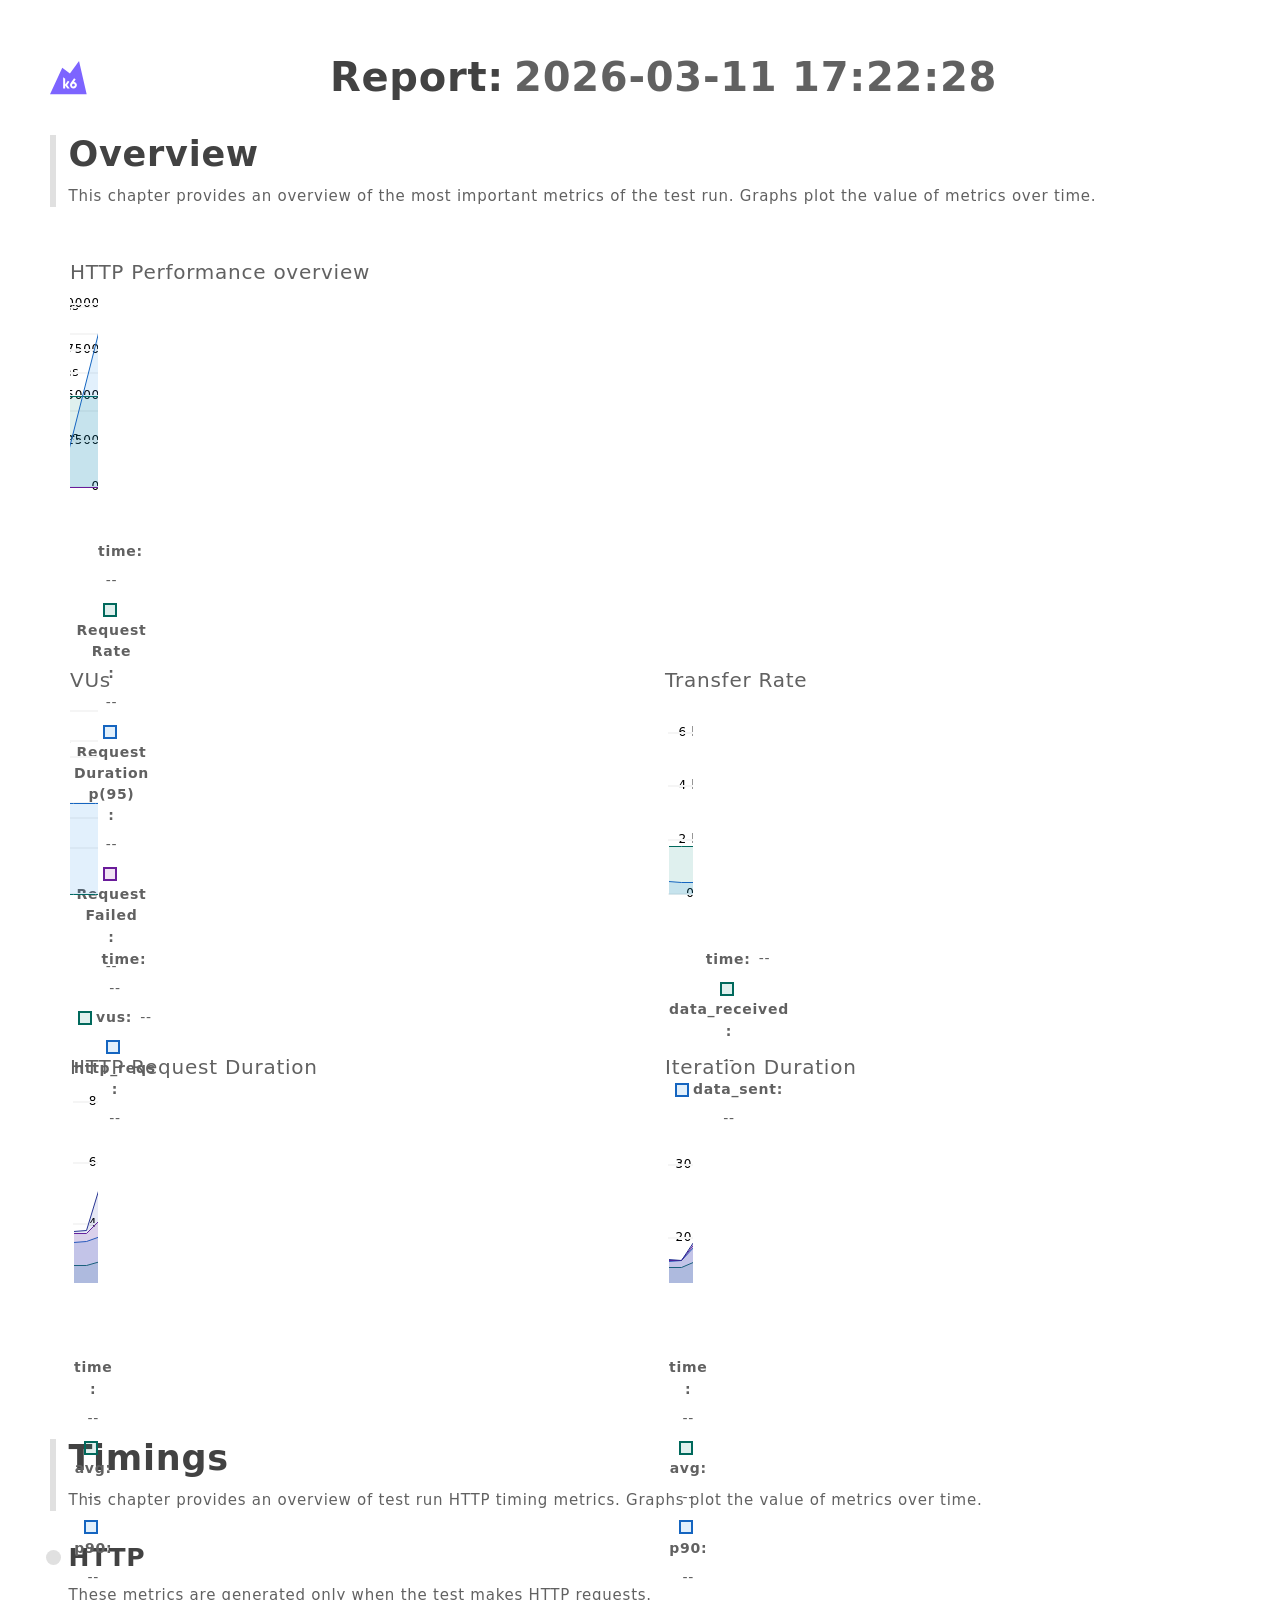
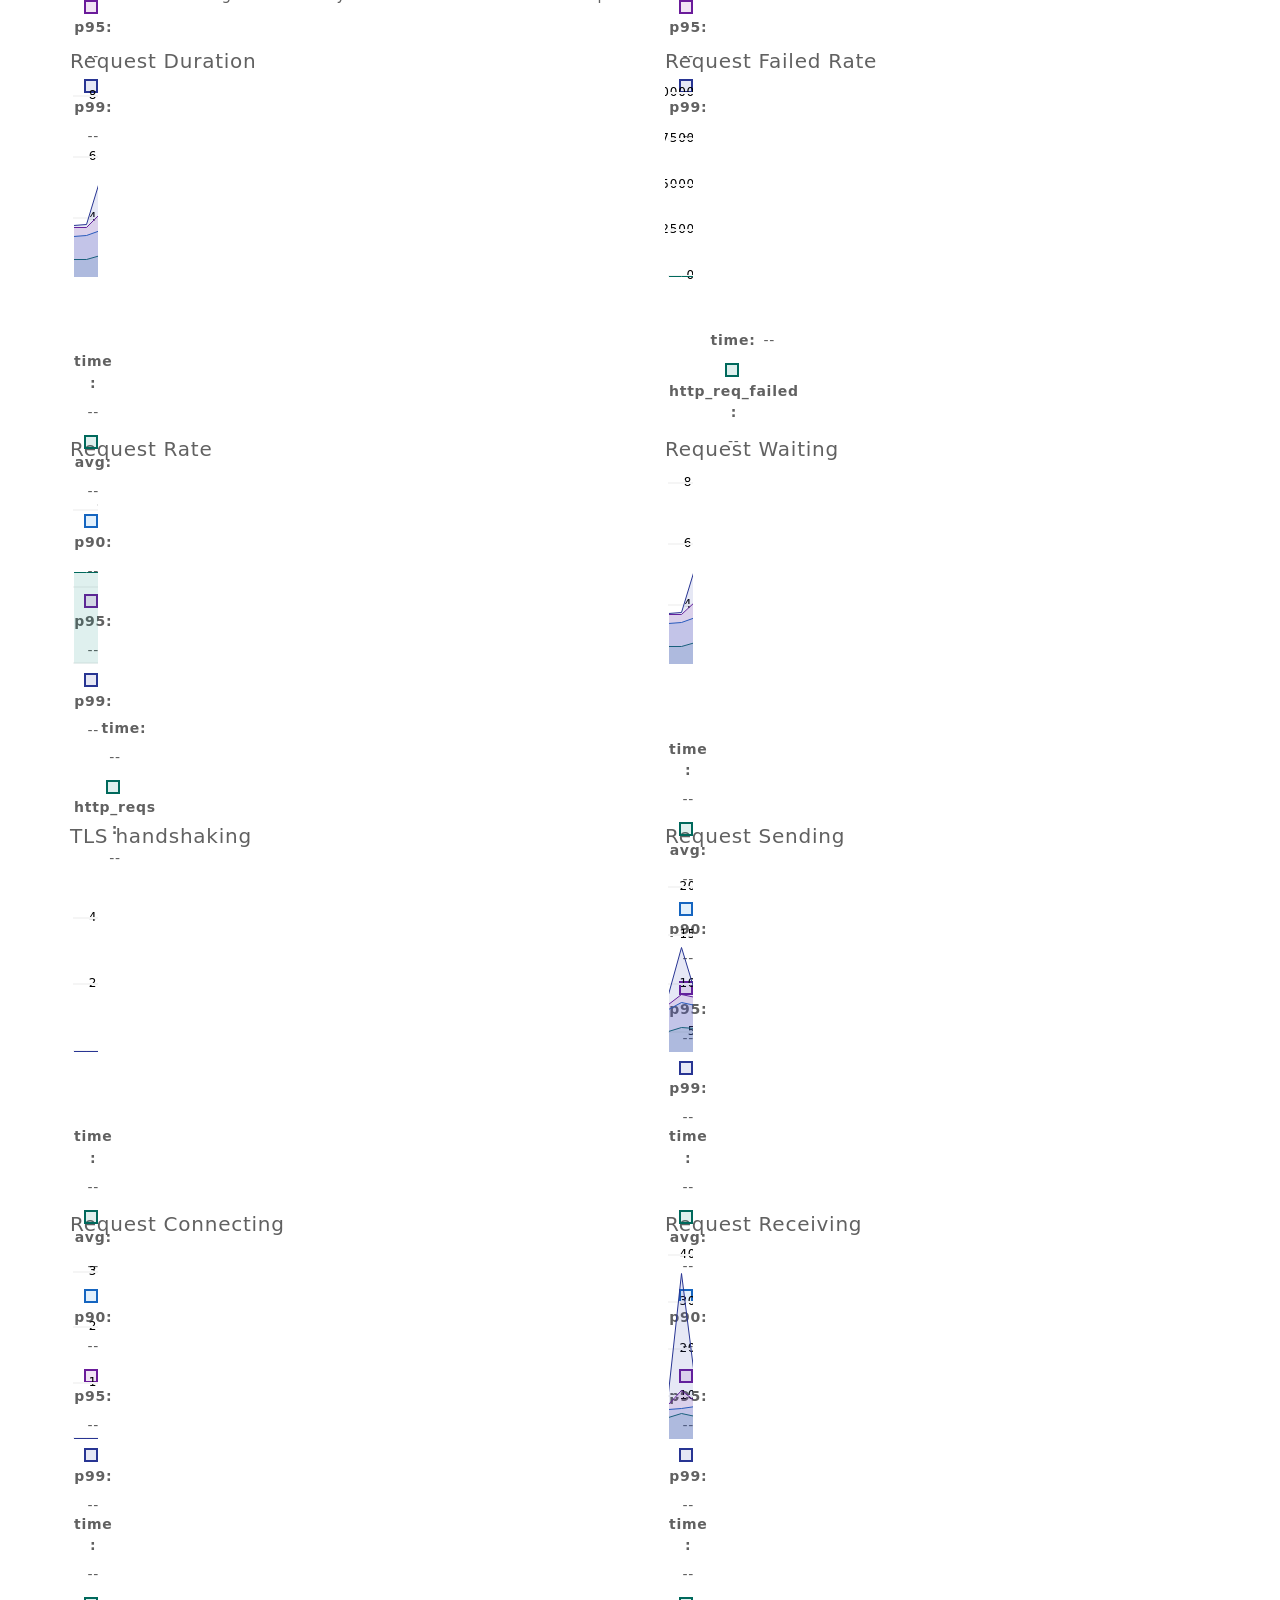
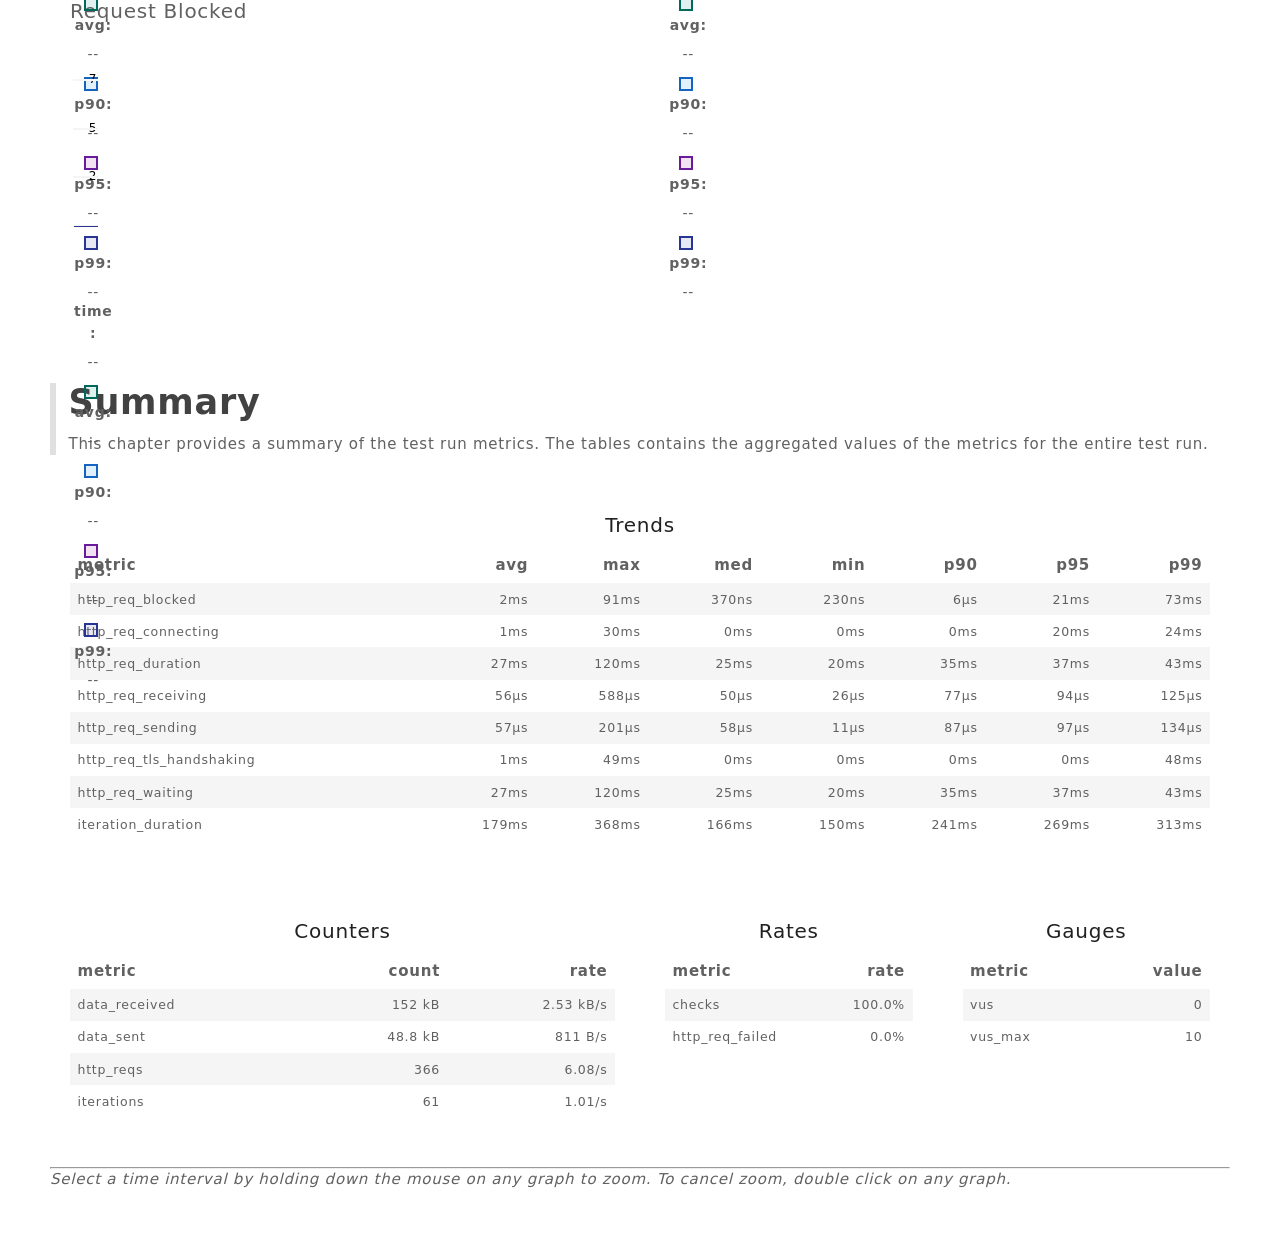
<file: test/report/baseline_cicd_smoke.html>
<!--
SPDX-FileCopyrightText: 2023 Raintank, Inc. dba Grafana Labs

SPDX-License-Identifier: AGPL-3.0-only
-->

<!doctype html>
<html lang="en">
  <head>
    <meta charset="UTF-8" />
    <link
      rel="icon"
      type="image/svg+xml"
      href="[data-uri]" />
    <meta name="viewport" content="width=device-width, initial-scale=1.0" />
    <title>k6 report</title>
    <script type="module" crossorigin>
var Bu=Object.defineProperty;var Iu=(e,t,n)=>t in e?Bu(e,t,{enumerable:!0,configurable:!0,writable:!0,value:n}):e[t]=n;var ce=(e,t,n)=>Iu(e,typeof t!="symbol"?t+"":t,n);(function(){const t=document.createElement("link").relList;if(t&&t.supports&&t.supports("modulepreload"))return;for(const l of document.querySelectorAll('link[rel="modulepreload"]'))r(l);new MutationObserver(l=>{for(const s of l)if(s.type==="childList")for(const a of s.addedNodes)a.tagName==="LINK"&&a.rel==="modulepreload"&&r(a)}).observe(document,{childList:!0,subtree:!0});function n(l){const s={};return l.integrity&&(s.integrity=l.integrity),l.referrerPolicy&&(s.referrerPolicy=l.referrerPolicy),l.crossOrigin==="use-credentials"?s.credentials="include":l.crossOrigin==="anonymous"?s.credentials="omit":s.credentials="same-origin",s}function r(l){if(l.ep)return;l.ep=!0;const s=n(l);fetch(l.href,s)}})();var Cr,fe,Oo,En,vs,Do,Lo,Ro,ai,Wl,ql,Fo,Tr={},Bo=[],$u=/acit|ex(?:s|g|n|p|$)|rph|grid|ows|mnc|ntw|ine[ch]|zoo|^ord|itera/i,jr=Array.isArray;function qt(e,t){for(var n in t)e[n]=t[n];return e}function ui(e){e&&e.parentNode&&e.parentNode.removeChild(e)}function gt(e,t,n){var r,l,s,a={};for(s in t)s=="key"?r=t[s]:s=="ref"?l=t[s]:a[s]=t[s];if(arguments.length>2&&(a.children=arguments.length>3?Cr.call(arguments,2):n),typeof e=="function"&&e.defaultProps!=null)for(s in e.defaultProps)a[s]===void 0&&(a[s]=e.defaultProps[s]);return xr(e,a,r,l,null)}function xr(e,t,n,r,l){var s={type:e,props:t,key:n,ref:r,__k:null,__:null,__b:0,__e:null,__c:null,constructor:void 0,__v:l??++Oo,__i:-1,__u:0};return l==null&&fe.vnode!=null&&fe.vnode(s),s}function Io(){return{current:null}}function Kt(e){return e.children}function It(e,t){this.props=e,this.context=t}function Jn(e,t){if(t==null)return e.__?Jn(e.__,e.__i+1):null;for(var n;t<e.__k.length;t++)if((n=e.__k[t])!=null&&n.__e!=null)return n.__e;return typeof e.type=="function"?Jn(e):null}function $o(e){var t,n;if((e=e.__)!=null&&e.__c!=null){for(e.__e=e.__c.base=null,t=0;t<e.__k.length;t++)if((n=e.__k[t])!=null&&n.__e!=null){e.__e=e.__c.base=n.__e;break}return $o(e)}}function Kl(e){(!e.__d&&(e.__d=!0)&&En.push(e)&&!Zr.__r++||vs!=fe.debounceRendering)&&((vs=fe.debounceRendering)||Do)(Zr)}function Zr(){for(var e,t,n,r,l,s,a,p=1;En.length;)En.length>p&&En.sort(Lo),e=En.shift(),p=En.length,e.__d&&(n=void 0,l=(r=(t=e).__v).__e,s=[],a=[],t.__P&&((n=qt({},r)).__v=r.__v+1,fe.vnode&&fe.vnode(n),ci(t.__P,n,r,t.__n,t.__P.namespaceURI,32&r.__u?[l]:null,s,l??Jn(r),!!(32&r.__u),a),n.__v=r.__v,n.__.__k[n.__i]=n,Vo(s,n,a),n.__e!=l&&$o(n)));Zr.__r=0}function Ho(e,t,n,r,l,s,a,p,h,o,_){var c,g,y,b,T,E,M=r&&r.__k||Bo,S=t.length;for(h=Hu(n,t,M,h,S),c=0;c<S;c++)(y=n.__k[c])!=null&&(g=y.__i==-1?Tr:M[y.__i]||Tr,y.__i=c,E=ci(e,y,g,l,s,a,p,h,o,_),b=y.__e,y.ref&&g.ref!=y.ref&&(g.ref&&fi(g.ref,null,y),_.push(y.ref,y.__c||b,y)),T==null&&b!=null&&(T=b),4&y.__u||g.__k===y.__k?h=zo(y,h,e):typeof y.type=="function"&&E!==void 0?h=E:b&&(h=b.nextSibling),y.__u&=-7);return n.__e=T,h}function Hu(e,t,n,r,l){var s,a,p,h,o,_=n.length,c=_,g=0;for(e.__k=new Array(l),s=0;s<l;s++)(a=t[s])!=null&&typeof a!="boolean"&&typeof a!="function"?(h=s+g,(a=e.__k[s]=typeof a=="string"||typeof a=="number"||typeof a=="bigint"||a.constructor==String?xr(null,a,null,null,null):jr(a)?xr(Kt,{children:a},null,null,null):a.constructor==null&&a.__b>0?xr(a.type,a.props,a.key,a.ref?a.ref:null,a.__v):a).__=e,a.__b=e.__b+1,p=null,(o=a.__i=zu(a,n,h,c))!=-1&&(c--,(p=n[o])&&(p.__u|=2)),p==null||p.__v==null?(o==-1&&(l>_?g--:l<_&&g++),typeof a.type!="function"&&(a.__u|=4)):o!=h&&(o==h-1?g--:o==h+1?g++:(o>h?g--:g++,a.__u|=4))):e.__k[s]=null;if(c)for(s=0;s<_;s++)(p=n[s])!=null&&(2&p.__u)==0&&(p.__e==r&&(r=Jn(p)),Wo(p,p));return r}function zo(e,t,n){var r,l;if(typeof e.type=="function"){for(r=e.__k,l=0;r&&l<r.length;l++)r[l]&&(r[l].__=e,t=zo(r[l],t,n));return t}e.__e!=t&&(t&&e.type&&!n.contains(t)&&(t=Jn(e)),n.insertBefore(e.__e,t||null),t=e.__e);do t=t&&t.nextSibling;while(t!=null&&t.nodeType==8);return t}function tn(e,t){return t=t||[],e==null||typeof e=="boolean"||(jr(e)?e.some(function(n){tn(n,t)}):t.push(e)),t}function zu(e,t,n,r){var l,s,a=e.key,p=e.type,h=t[n];if(h===null&&e.key==null||h&&a==h.key&&p==h.type&&(2&h.__u)==0)return n;if(r>(h!=null&&(2&h.__u)==0?1:0))for(l=n-1,s=n+1;l>=0||s<t.length;){if(l>=0){if((h=t[l])&&(2&h.__u)==0&&a==h.key&&p==h.type)return l;l--}if(s<t.length){if((h=t[s])&&(2&h.__u)==0&&a==h.key&&p==h.type)return s;s++}}return-1}function ys(e,t,n){t[0]=="-"?e.setProperty(t,n??""):e[t]=n==null?"":typeof n!="number"||$u.test(t)?n:n+"px"}function zr(e,t,n,r,l){var s,a;e:if(t=="style")if(typeof n=="string")e.style.cssText=n;else{if(typeof r=="string"&&(e.style.cssText=r=""),r)for(t in r)n&&t in n||ys(e.style,t,"");if(n)for(t in n)r&&n[t]==r[t]||ys(e.style,t,n[t])}else if(t[0]=="o"&&t[1]=="n")s=t!=(t=t.replace(Ro,"$1")),a=t.toLowerCase(),t=a in e||t=="onFocusOut"||t=="onFocusIn"?a.slice(2):t.slice(2),e.l||(e.l={}),e.l[t+s]=n,n?r?n.u=r.u:(n.u=ai,e.addEventListener(t,s?ql:Wl,s)):e.removeEventListener(t,s?ql:Wl,s);else{if(l=="http://www.w3.org/2000/svg")t=t.replace(/xlink(H|:h)/,"h").replace(/sName$/,"s");else if(t!="width"&&t!="height"&&t!="href"&&t!="list"&&t!="form"&&t!="tabIndex"&&t!="download"&&t!="rowSpan"&&t!="colSpan"&&t!="role"&&t!="popover"&&t in e)try{e[t]=n??"";break e}catch{}typeof n=="function"||(n==null||n===!1&&t[4]!="-"?e.removeAttribute(t):e.setAttribute(t,t=="popover"&&n==1?"":n))}}function bs(e){return function(t){if(this.l){var n=this.l[t.type+e];if(t.t==null)t.t=ai++;else if(t.t<n.u)return;return n(fe.event?fe.event(t):t)}}}function ci(e,t,n,r,l,s,a,p,h,o){var _,c,g,y,b,T,E,M,S,L,P,B,O,F,H,I,z,N=t.type;if(t.constructor!=null)return null;128&n.__u&&(h=!!(32&n.__u),s=[p=t.__e=n.__e]),(_=fe.__b)&&_(t);e:if(typeof N=="function")try{if(M=t.props,S="prototype"in N&&N.prototype.render,L=(_=N.contextType)&&r[_.__c],P=_?L?L.props.value:_.__:r,n.__c?E=(c=t.__c=n.__c).__=c.__E:(S?t.__c=c=new N(M,P):(t.__c=c=new It(M,P),c.constructor=N,c.render=Uu),L&&L.sub(c),c.props=M,c.state||(c.state={}),c.context=P,c.__n=r,g=c.__d=!0,c.__h=[],c._sb=[]),S&&c.__s==null&&(c.__s=c.state),S&&N.getDerivedStateFromProps!=null&&(c.__s==c.state&&(c.__s=qt({},c.__s)),qt(c.__s,N.getDerivedStateFromProps(M,c.__s))),y=c.props,b=c.state,c.__v=t,g)S&&N.getDerivedStateFromProps==null&&c.componentWillMount!=null&&c.componentWillMount(),S&&c.componentDidMount!=null&&c.__h.push(c.componentDidMount);else{if(S&&N.getDerivedStateFromProps==null&&M!==y&&c.componentWillReceiveProps!=null&&c.componentWillReceiveProps(M,P),!c.__e&&c.shouldComponentUpdate!=null&&c.shouldComponentUpdate(M,c.__s,P)===!1||t.__v==n.__v){for(t.__v!=n.__v&&(c.props=M,c.state=c.__s,c.__d=!1),t.__e=n.__e,t.__k=n.__k,t.__k.some(function(J){J&&(J.__=t)}),B=0;B<c._sb.length;B++)c.__h.push(c._sb[B]);c._sb=[],c.__h.length&&a.push(c);break e}c.componentWillUpdate!=null&&c.componentWillUpdate(M,c.__s,P),S&&c.componentDidUpdate!=null&&c.__h.push(function(){c.componentDidUpdate(y,b,T)})}if(c.context=P,c.props=M,c.__P=e,c.__e=!1,O=fe.__r,F=0,S){for(c.state=c.__s,c.__d=!1,O&&O(t),_=c.render(c.props,c.state,c.context),H=0;H<c._sb.length;H++)c.__h.push(c._sb[H]);c._sb=[]}else do c.__d=!1,O&&O(t),_=c.render(c.props,c.state,c.context),c.state=c.__s;while(c.__d&&++F<25);c.state=c.__s,c.getChildContext!=null&&(r=qt(qt({},r),c.getChildContext())),S&&!g&&c.getSnapshotBeforeUpdate!=null&&(T=c.getSnapshotBeforeUpdate(y,b)),I=_,_!=null&&_.type===Kt&&_.key==null&&(I=Uo(_.props.children)),p=Ho(e,jr(I)?I:[I],t,n,r,l,s,a,p,h,o),c.base=t.__e,t.__u&=-161,c.__h.length&&a.push(c),E&&(c.__E=c.__=null)}catch(J){if(t.__v=null,h||s!=null)if(J.then){for(t.__u|=h?160:128;p&&p.nodeType==8&&p.nextSibling;)p=p.nextSibling;s[s.indexOf(p)]=null,t.__e=p}else for(z=s.length;z--;)ui(s[z]);else t.__e=n.__e,t.__k=n.__k;fe.__e(J,t,n)}else s==null&&t.__v==n.__v?(t.__k=n.__k,t.__e=n.__e):p=t.__e=Vu(n.__e,t,n,r,l,s,a,h,o);return(_=fe.diffed)&&_(t),128&t.__u?void 0:p}function Vo(e,t,n){for(var r=0;r<n.length;r++)fi(n[r],n[++r],n[++r]);fe.__c&&fe.__c(t,e),e.some(function(l){try{e=l.__h,l.__h=[],e.some(function(s){s.call(l)})}catch(s){fe.__e(s,l.__v)}})}function Uo(e){return typeof e!="object"||e==null||e.__b&&e.__b>0?e:jr(e)?e.map(Uo):qt({},e)}function Vu(e,t,n,r,l,s,a,p,h){var o,_,c,g,y,b,T,E=n.props,M=t.props,S=t.type;if(S=="svg"?l="http://www.w3.org/2000/svg":S=="math"?l="http://www.w3.org/1998/Math/MathML":l||(l="http://www.w3.org/1999/xhtml"),s!=null){for(o=0;o<s.length;o++)if((y=s[o])&&"setAttribute"in y==!!S&&(S?y.localName==S:y.nodeType==3)){e=y,s[o]=null;break}}if(e==null){if(S==null)return document.createTextNode(M);e=document.createElementNS(l,S,M.is&&M),p&&(fe.__m&&fe.__m(t,s),p=!1),s=null}if(S==null)E===M||p&&e.data==M||(e.data=M);else{if(s=s&&Cr.call(e.childNodes),E=n.props||Tr,!p&&s!=null)for(E={},o=0;o<e.attributes.length;o++)E[(y=e.attributes[o]).name]=y.value;for(o in E)if(y=E[o],o!="children"){if(o=="dangerouslySetInnerHTML")c=y;else if(!(o in M)){if(o=="value"&&"defaultValue"in M||o=="checked"&&"defaultChecked"in M)continue;zr(e,o,null,y,l)}}for(o in M)y=M[o],o=="children"?g=y:o=="dangerouslySetInnerHTML"?_=y:o=="value"?b=y:o=="checked"?T=y:p&&typeof y!="function"||E[o]===y||zr(e,o,y,E[o],l);if(_)p||c&&(_.__html==c.__html||_.__html==e.innerHTML)||(e.innerHTML=_.__html),t.__k=[];else if(c&&(e.innerHTML=""),Ho(t.type=="template"?e.content:e,jr(g)?g:[g],t,n,r,S=="foreignObject"?"http://www.w3.org/1999/xhtml":l,s,a,s?s[0]:n.__k&&Jn(n,0),p,h),s!=null)for(o=s.length;o--;)ui(s[o]);p||(o="value",S=="progress"&&b==null?e.removeAttribute("value"):b!=null&&(b!==e[o]||S=="progress"&&!b||S=="option"&&b!=E[o])&&zr(e,o,b,E[o],l),o="checked",T!=null&&T!=e[o]&&zr(e,o,T,E[o],l))}return e}function fi(e,t,n){try{if(typeof e=="function"){var r=typeof e.__u=="function";r&&e.__u(),r&&t==null||(e.__u=e(t))}else e.current=t}catch(l){fe.__e(l,n)}}function Wo(e,t,n){var r,l;if(fe.unmount&&fe.unmount(e),(r=e.ref)&&(r.current&&r.current!=e.__e||fi(r,null,t)),(r=e.__c)!=null){if(r.componentWillUnmount)try{r.componentWillUnmount()}catch(s){fe.__e(s,t)}r.base=r.__P=null}if(r=e.__k)for(l=0;l<r.length;l++)r[l]&&Wo(r[l],t,n||typeof e.type!="function");n||ui(e.__e),e.__c=e.__=e.__e=void 0}function Uu(e,t,n){return this.constructor(e,n)}function Qn(e,t,n){var r,l,s,a;t==document&&(t=document.documentElement),fe.__&&fe.__(e,t),l=(r=typeof n=="function")?null:n&&n.__k||t.__k,s=[],a=[],ci(t,e=(!r&&n||t).__k=gt(Kt,null,[e]),l||Tr,Tr,t.namespaceURI,!r&&n?[n]:l?null:t.firstChild?Cr.call(t.childNodes):null,s,!r&&n?n:l?l.__e:t.firstChild,r,a),Vo(s,e,a)}function qo(e,t){Qn(e,t,qo)}function Wu(e,t,n){var r,l,s,a,p=qt({},e.props);for(s in e.type&&e.type.defaultProps&&(a=e.type.defaultProps),t)s=="key"?r=t[s]:s=="ref"?l=t[s]:p[s]=t[s]===void 0&&a!=null?a[s]:t[s];return arguments.length>2&&(p.children=arguments.length>3?Cr.call(arguments,2):n),xr(e.type,p,r||e.key,l||e.ref,null)}function Ko(e){function t(n){var r,l;return this.getChildContext||(r=new Set,(l={})[t.__c]=this,this.getChildContext=function(){return l},this.componentWillUnmount=function(){r=null},this.shouldComponentUpdate=function(s){this.props.value!=s.value&&r.forEach(function(a){a.__e=!0,Kl(a)})},this.sub=function(s){r.add(s);var a=s.componentWillUnmount;s.componentWillUnmount=function(){r&&r.delete(s),a&&a.call(s)}}),n.children}return t.__c="__cC"+Fo++,t.__=e,t.Provider=t.__l=(t.Consumer=function(n,r){return n.children(r)}).contextType=t,t}Cr=Bo.slice,fe={__e:function(e,t,n,r){for(var l,s,a;t=t.__;)if((l=t.__c)&&!l.__)try{if((s=l.constructor)&&s.getDerivedStateFromError!=null&&(l.setState(s.getDerivedStateFromError(e)),a=l.__d),l.componentDidCatch!=null&&(l.componentDidCatch(e,r||{}),a=l.__d),a)return l.__E=l}catch(p){e=p}throw e}},Oo=0,It.prototype.setState=function(e,t){var n;n=this.__s!=null&&this.__s!=this.state?this.__s:this.__s=qt({},this.state),typeof e=="function"&&(e=e(qt({},n),this.props)),e&&qt(n,e),e!=null&&this.__v&&(t&&this._sb.push(t),Kl(this))},It.prototype.forceUpdate=function(e){this.__v&&(this.__e=!0,e&&this.__h.push(e),Kl(this))},It.prototype.render=Kt,En=[],Do=typeof Promise=="function"?Promise.prototype.then.bind(Promise.resolve()):setTimeout,Lo=function(e,t){return e.__v.__b-t.__v.__b},Zr.__r=0,Ro=/(PointerCapture)$|Capture$/i,ai=0,Wl=bs(!1),ql=bs(!0),Fo=0;var qu=0;function ne(e,t,n,r,l,s){t||(t={});var a,p,h=t;if("ref"in h)for(p in h={},t)p=="ref"?a=t[p]:h[p]=t[p];var o={type:e,props:h,key:n,ref:a,__k:null,__:null,__b:0,__e:null,__c:null,constructor:void 0,__v:--qu,__i:-1,__u:0,__source:l,__self:s};if(typeof e=="function"&&(a=e.defaultProps))for(p in a)h[p]===void 0&&(h[p]=a[p]);return fe.vnode&&fe.vnode(o),o}var Go=typeof globalThis<"u"?globalThis:typeof window<"u"?window:typeof global<"u"?global:typeof self<"u"?self:{};function hi(e){return e&&e.__esModule&&Object.prototype.hasOwnProperty.call(e,"default")?e.default:e}function Yo(e){if(e.__esModule)return e;var t=e.default;if(typeof t=="function"){var n=function r(){return this instanceof r?Reflect.construct(t,arguments,this.constructor):t.apply(this,arguments)};n.prototype=t.prototype}else n={};return Object.defineProperty(n,"__esModule",{value:!0}),Object.keys(e).forEach(function(r){var l=Object.getOwnPropertyDescriptor(e,r);Object.defineProperty(n,r,l.get?l:{enumerable:!0,get:function(){return e[r]}})}),n}var Zo={};(function(e){(function(t){function n(f){return f!==null?Object.prototype.toString.call(f)==="[object Array]":!1}function r(f){return f!==null?Object.prototype.toString.call(f)==="[object Object]":!1}function l(f,v){if(f===v)return!0;var x=Object.prototype.toString.call(f);if(x!==Object.prototype.toString.call(v))return!1;if(n(f)===!0){if(f.length!==v.length)return!1;for(var A=0;A<f.length;A++)if(l(f[A],v[A])===!1)return!1;return!0}if(r(f)===!0){var C={};for(var V in f)if(hasOwnProperty.call(f,V)){if(l(f[V],v[V])===!1)return!1;C[V]=!0}for(var ee in v)if(hasOwnProperty.call(v,ee)&&C[ee]!==!0)return!1;return!0}return!1}function s(f){if(f===""||f===!1||f===null)return!0;if(n(f)&&f.length===0)return!0;if(r(f)){for(var v in f)if(f.hasOwnProperty(v))return!1;return!0}else return!1}function a(f){for(var v=Object.keys(f),x=[],A=0;A<v.length;A++)x.push(f[v[A]]);return x}var p;typeof String.prototype.trimLeft=="function"?p=function(f){return f.trimLeft()}:p=function(f){return f.match(/^\s*(.*)/)[1]};var h=0,o=1,_=2,c=3,g=4,y=5,b=6,T=7,E=8,M=9,S={0:"number",1:"any",2:"string",3:"array",4:"object",5:"boolean",6:"expression",7:"null",8:"Array<number>",9:"Array<string>"},L="EOF",P="UnquotedIdentifier",B="QuotedIdentifier",O="Rbracket",F="Rparen",H="Comma",I="Colon",z="Rbrace",N="Number",J="Current",$="Expref",Q="Pipe",K="Or",le="And",G="EQ",qe="GT",ke="LT",he="GTE",me="LTE",ae="NE",Y="Flatten",Ae="Star",$e="Filter",we="Dot",_e="Not",lt="Lbrace",He="Lbracket",Ee="Lparen",pt="Literal",Et={".":we,"*":Ae,",":H,":":I,"{":lt,"}":z,"]":O,"(":Ee,")":F,"@":J},_t={"<":!0,">":!0,"=":!0,"!":!0},$t={" ":!0,"	":!0,"\n":!0};function sn(f){return f>="a"&&f<="z"||f>="A"&&f<="Z"||f==="_"}function Gt(f){return f>="0"&&f<="9"||f==="-"}function gn(f){return f>="a"&&f<="z"||f>="A"&&f<="Z"||f>="0"&&f<="9"||f==="_"}function on(){}on.prototype={tokenize:function(f){var v=[];this._current=0;for(var x,A,C;this._current<f.length;)if(sn(f[this._current]))x=this._current,A=this._consumeUnquotedIdentifier(f),v.push({type:P,value:A,start:x});else if(Et[f[this._current]]!==void 0)v.push({type:Et[f[this._current]],value:f[this._current],start:this._current}),this._current++;else if(Gt(f[this._current]))C=this._consumeNumber(f),v.push(C);else if(f[this._current]==="[")C=this._consumeLBracket(f),v.push(C);else if(f[this._current]==='"')x=this._current,A=this._consumeQuotedIdentifier(f),v.push({type:B,value:A,start:x});else if(f[this._current]==="'")x=this._current,A=this._consumeRawStringLiteral(f),v.push({type:pt,value:A,start:x});else if(f[this._current]==="`"){x=this._current;var V=this._consumeLiteral(f);v.push({type:pt,value:V,start:x})}else if(_t[f[this._current]]!==void 0)v.push(this._consumeOperator(f));else if($t[f[this._current]]!==void 0)this._current++;else if(f[this._current]==="&")x=this._current,this._current++,f[this._current]==="&"?(this._current++,v.push({type:le,value:"&&",start:x})):v.push({type:$,value:"&",start:x});else if(f[this._current]==="|")x=this._current,this._current++,f[this._current]==="|"?(this._current++,v.push({type:K,value:"||",start:x})):v.push({type:Q,value:"|",start:x});else{var ee=new Error("Unknown character:"+f[this._current]);throw ee.name="LexerError",ee}return v},_consumeUnquotedIdentifier:function(f){var v=this._current;for(this._current++;this._current<f.length&&gn(f[this._current]);)this._current++;return f.slice(v,this._current)},_consumeQuotedIdentifier:function(f){var v=this._current;this._current++;for(var x=f.length;f[this._current]!=='"'&&this._current<x;){var A=this._current;f[A]==="\\"&&(f[A+1]==="\\"||f[A+1]==='"')?A+=2:A++,this._current=A}return this._current++,JSON.parse(f.slice(v,this._current))},_consumeRawStringLiteral:function(f){var v=this._current;this._current++;for(var x=f.length;f[this._current]!=="'"&&this._current<x;){var A=this._current;f[A]==="\\"&&(f[A+1]==="\\"||f[A+1]==="'")?A+=2:A++,this._current=A}this._current++;var C=f.slice(v+1,this._current-1);return C.replace("\\'","'")},_consumeNumber:function(f){var v=this._current;this._current++;for(var x=f.length;Gt(f[this._current])&&this._current<x;)this._current++;var A=parseInt(f.slice(v,this._current));return{type:N,value:A,start:v}},_consumeLBracket:function(f){var v=this._current;return this._current++,f[this._current]==="?"?(this._current++,{type:$e,value:"[?",start:v}):f[this._current]==="]"?(this._current++,{type:Y,value:"[]",start:v}):{type:He,value:"[",start:v}},_consumeOperator:function(f){var v=this._current,x=f[v];if(this._current++,x==="!")return f[this._current]==="="?(this._current++,{type:ae,value:"!=",start:v}):{type:_e,value:"!",start:v};if(x==="<")return f[this._current]==="="?(this._current++,{type:me,value:"<=",start:v}):{type:ke,value:"<",start:v};if(x===">")return f[this._current]==="="?(this._current++,{type:he,value:">=",start:v}):{type:qe,value:">",start:v};if(x==="="&&f[this._current]==="=")return this._current++,{type:G,value:"==",start:v}},_consumeLiteral:function(f){this._current++;for(var v=this._current,x=f.length,A;f[this._current]!=="`"&&this._current<x;){var C=this._current;f[C]==="\\"&&(f[C+1]==="\\"||f[C+1]==="`")?C+=2:C++,this._current=C}var V=p(f.slice(v,this._current));return V=V.replace("\\`","`"),this._looksLikeJSON(V)?A=JSON.parse(V):A=JSON.parse('"'+V+'"'),this._current++,A},_looksLikeJSON:function(f){var v='[{"',x=["true","false","null"],A="-0123456789";if(f==="")return!1;if(v.indexOf(f[0])>=0)return!0;if(x.indexOf(f)>=0)return!0;if(A.indexOf(f[0])>=0)try{return JSON.parse(f),!0}catch{return!1}else return!1}};var re={};re[L]=0,re[P]=0,re[B]=0,re[O]=0,re[F]=0,re[H]=0,re[z]=0,re[N]=0,re[J]=0,re[$]=0,re[Q]=1,re[K]=2,re[le]=3,re[G]=5,re[qe]=5,re[ke]=5,re[he]=5,re[me]=5,re[ae]=5,re[Y]=9,re[Ae]=20,re[$e]=21,re[we]=40,re[_e]=45,re[lt]=50,re[He]=55,re[Ee]=60;function Ke(){}Ke.prototype={parse:function(f){this._loadTokens(f),this.index=0;var v=this.expression(0);if(this._lookahead(0)!==L){var x=this._lookaheadToken(0),A=new Error("Unexpected token type: "+x.type+", value: "+x.value);throw A.name="ParserError",A}return v},_loadTokens:function(f){var v=new on,x=v.tokenize(f);x.push({type:L,value:"",start:f.length}),this.tokens=x},expression:function(f){var v=this._lookaheadToken(0);this._advance();for(var x=this.nud(v),A=this._lookahead(0);f<re[A];)this._advance(),x=this.led(A,x),A=this._lookahead(0);return x},_lookahead:function(f){return this.tokens[this.index+f].type},_lookaheadToken:function(f){return this.tokens[this.index+f]},_advance:function(){this.index++},nud:function(f){var v,x,A;switch(f.type){case pt:return{type:"Literal",value:f.value};case P:return{type:"Field",name:f.value};case B:var C={type:"Field",name:f.value};if(this._lookahead(0)===Ee)throw new Error("Quoted identifier not allowed for function names.");return C;case _e:return x=this.expression(re.Not),{type:"NotExpression",children:[x]};case Ae:return v={type:"Identity"},x=null,this._lookahead(0)===O?x={type:"Identity"}:x=this._parseProjectionRHS(re.Star),{type:"ValueProjection",children:[v,x]};case $e:return this.led(f.type,{type:"Identity"});case lt:return this._parseMultiselectHash();case Y:return v={type:Y,children:[{type:"Identity"}]},x=this._parseProjectionRHS(re.Flatten),{type:"Projection",children:[v,x]};case He:return this._lookahead(0)===N||this._lookahead(0)===I?(x=this._parseIndexExpression(),this._projectIfSlice({type:"Identity"},x)):this._lookahead(0)===Ae&&this._lookahead(1)===O?(this._advance(),this._advance(),x=this._parseProjectionRHS(re.Star),{type:"Projection",children:[{type:"Identity"},x]}):this._parseMultiselectList();case J:return{type:J};case $:return A=this.expression(re.Expref),{type:"ExpressionReference",children:[A]};case Ee:for(var V=[];this._lookahead(0)!==F;)this._lookahead(0)===J?(A={type:J},this._advance()):A=this.expression(0),V.push(A);return this._match(F),V[0];default:this._errorToken(f)}},led:function(f,v){var x;switch(f){case we:var A=re.Dot;return this._lookahead(0)!==Ae?(x=this._parseDotRHS(A),{type:"Subexpression",children:[v,x]}):(this._advance(),x=this._parseProjectionRHS(A),{type:"ValueProjection",children:[v,x]});case Q:return x=this.expression(re.Pipe),{type:Q,children:[v,x]};case K:return x=this.expression(re.Or),{type:"OrExpression",children:[v,x]};case le:return x=this.expression(re.And),{type:"AndExpression",children:[v,x]};case Ee:for(var C=v.name,V=[],ee,se;this._lookahead(0)!==F;)this._lookahead(0)===J?(ee={type:J},this._advance()):ee=this.expression(0),this._lookahead(0)===H&&this._match(H),V.push(ee);return this._match(F),se={type:"Function",name:C,children:V},se;case $e:var xe=this.expression(0);return this._match(O),this._lookahead(0)===Y?x={type:"Identity"}:x=this._parseProjectionRHS(re.Filter),{type:"FilterProjection",children:[v,x,xe]};case Y:var ze={type:Y,children:[v]},Re=this._parseProjectionRHS(re.Flatten);return{type:"Projection",children:[ze,Re]};case G:case ae:case qe:case he:case ke:case me:return this._parseComparator(v,f);case He:var te=this._lookaheadToken(0);return te.type===N||te.type===I?(x=this._parseIndexExpression(),this._projectIfSlice(v,x)):(this._match(Ae),this._match(O),x=this._parseProjectionRHS(re.Star),{type:"Projection",children:[v,x]});default:this._errorToken(this._lookaheadToken(0))}},_match:function(f){if(this._lookahead(0)===f)this._advance();else{var v=this._lookaheadToken(0),x=new Error("Expected "+f+", got: "+v.type);throw x.name="ParserError",x}},_errorToken:function(f){var v=new Error("Invalid token ("+f.type+'): "'+f.value+'"');throw v.name="ParserError",v},_parseIndexExpression:function(){if(this._lookahead(0)===I||this._lookahead(1)===I)return this._parseSliceExpression();var f={type:"Index",value:this._lookaheadToken(0).value};return this._advance(),this._match(O),f},_projectIfSlice:function(f,v){var x={type:"IndexExpression",children:[f,v]};return v.type==="Slice"?{type:"Projection",children:[x,this._parseProjectionRHS(re.Star)]}:x},_parseSliceExpression:function(){for(var f=[null,null,null],v=0,x=this._lookahead(0);x!==O&&v<3;){if(x===I)v++,this._advance();else if(x===N)f[v]=this._lookaheadToken(0).value,this._advance();else{var A=this._lookahead(0),C=new Error("Syntax error, unexpected token: "+A.value+"("+A.type+")");throw C.name="Parsererror",C}x=this._lookahead(0)}return this._match(O),{type:"Slice",children:f}},_parseComparator:function(f,v){var x=this.expression(re[v]);return{type:"Comparator",name:v,children:[f,x]}},_parseDotRHS:function(f){var v=this._lookahead(0),x=[P,B,Ae];if(x.indexOf(v)>=0)return this.expression(f);if(v===He)return this._match(He),this._parseMultiselectList();if(v===lt)return this._match(lt),this._parseMultiselectHash()},_parseProjectionRHS:function(f){var v;if(re[this._lookahead(0)]<10)v={type:"Identity"};else if(this._lookahead(0)===He)v=this.expression(f);else if(this._lookahead(0)===$e)v=this.expression(f);else if(this._lookahead(0)===we)this._match(we),v=this._parseDotRHS(f);else{var x=this._lookaheadToken(0),A=new Error("Sytanx error, unexpected token: "+x.value+"("+x.type+")");throw A.name="ParserError",A}return v},_parseMultiselectList:function(){for(var f=[];this._lookahead(0)!==O;){var v=this.expression(0);if(f.push(v),this._lookahead(0)===H&&(this._match(H),this._lookahead(0)===O))throw new Error("Unexpected token Rbracket")}return this._match(O),{type:"MultiSelectList",children:f}},_parseMultiselectHash:function(){for(var f=[],v=[P,B],x,A,C,V;;){if(x=this._lookaheadToken(0),v.indexOf(x.type)<0)throw new Error("Expecting an identifier token, got: "+x.type);if(A=x.value,this._advance(),this._match(I),C=this.expression(0),V={type:"KeyValuePair",name:A,value:C},f.push(V),this._lookahead(0)===H)this._match(H);else if(this._lookahead(0)===z){this._match(z);break}}return{type:"MultiSelectHash",children:f}}};function Yt(f){this.runtime=f}Yt.prototype={search:function(f,v){return this.visit(f,v)},visit:function(f,v){var x,A,C,V,ee,se,xe,ze,Re,te;switch(f.type){case"Field":return v!==null&&r(v)?(se=v[f.name],se===void 0?null:se):null;case"Subexpression":for(C=this.visit(f.children[0],v),te=1;te<f.children.length;te++)if(C=this.visit(f.children[1],C),C===null)return null;return C;case"IndexExpression":return xe=this.visit(f.children[0],v),ze=this.visit(f.children[1],xe),ze;case"Index":if(!n(v))return null;var ot=f.value;return ot<0&&(ot=v.length+ot),C=v[ot],C===void 0&&(C=null),C;case"Slice":if(!n(v))return null;var Jt=f.children.slice(0),an=this.computeSliceParams(v.length,Jt),at=an[0],On=an[1],Dn=an[2];if(C=[],Dn>0)for(te=at;te<On;te+=Dn)C.push(v[te]);else for(te=at;te>On;te+=Dn)C.push(v[te]);return C;case"Projection":var vt=this.visit(f.children[0],v);if(!n(vt))return null;for(Re=[],te=0;te<vt.length;te++)A=this.visit(f.children[1],vt[te]),A!==null&&Re.push(A);return Re;case"ValueProjection":if(vt=this.visit(f.children[0],v),!r(vt))return null;Re=[];var Or=a(vt);for(te=0;te<Or.length;te++)A=this.visit(f.children[1],Or[te]),A!==null&&Re.push(A);return Re;case"FilterProjection":if(vt=this.visit(f.children[0],v),!n(vt))return null;var ar=[],Dr=[];for(te=0;te<vt.length;te++)x=this.visit(f.children[2],vt[te]),s(x)||ar.push(vt[te]);for(var ur=0;ur<ar.length;ur++)A=this.visit(f.children[1],ar[ur]),A!==null&&Dr.push(A);return Dr;case"Comparator":switch(V=this.visit(f.children[0],v),ee=this.visit(f.children[1],v),f.name){case G:C=l(V,ee);break;case ae:C=!l(V,ee);break;case qe:C=V>ee;break;case he:C=V>=ee;break;case ke:C=V<ee;break;case me:C=V<=ee;break;default:throw new Error("Unknown comparator: "+f.name)}return C;case Y:var Nt=this.visit(f.children[0],v);if(!n(Nt))return null;var Ve=[];for(te=0;te<Nt.length;te++)A=Nt[te],n(A)?Ve.push.apply(Ve,A):Ve.push(A);return Ve;case"Identity":return v;case"MultiSelectList":if(v===null)return null;for(Re=[],te=0;te<f.children.length;te++)Re.push(this.visit(f.children[te],v));return Re;case"MultiSelectHash":if(v===null)return null;Re={};var dt;for(te=0;te<f.children.length;te++)dt=f.children[te],Re[dt.name]=this.visit(dt.value,v);return Re;case"OrExpression":return x=this.visit(f.children[0],v),s(x)&&(x=this.visit(f.children[1],v)),x;case"AndExpression":return V=this.visit(f.children[0],v),s(V)===!0?V:this.visit(f.children[1],v);case"NotExpression":return V=this.visit(f.children[0],v),s(V);case"Literal":return f.value;case Q:return xe=this.visit(f.children[0],v),this.visit(f.children[1],xe);case J:return v;case"Function":var Qt=[];for(te=0;te<f.children.length;te++)Qt.push(this.visit(f.children[te],v));return this.runtime.callFunction(f.name,Qt);case"ExpressionReference":var Xt=f.children[0];return Xt.jmespathType=$,Xt;default:throw new Error("Unknown node type: "+f.type)}},computeSliceParams:function(f,v){var x=v[0],A=v[1],C=v[2],V=[null,null,null];if(C===null)C=1;else if(C===0){var ee=new Error("Invalid slice, step cannot be 0");throw ee.name="RuntimeError",ee}var se=C<0;return x===null?x=se?f-1:0:x=this.capSliceRange(f,x,C),A===null?A=se?-1:f:A=this.capSliceRange(f,A,C),V[0]=x,V[1]=A,V[2]=C,V},capSliceRange:function(f,v,x){return v<0?(v+=f,v<0&&(v=x<0?-1:0)):v>=f&&(v=x<0?f-1:f),v}};function Tt(f){this._interpreter=f,this.functionTable={abs:{_func:this._functionAbs,_signature:[{types:[h]}]},avg:{_func:this._functionAvg,_signature:[{types:[E]}]},ceil:{_func:this._functionCeil,_signature:[{types:[h]}]},contains:{_func:this._functionContains,_signature:[{types:[_,c]},{types:[o]}]},ends_with:{_func:this._functionEndsWith,_signature:[{types:[_]},{types:[_]}]},floor:{_func:this._functionFloor,_signature:[{types:[h]}]},length:{_func:this._functionLength,_signature:[{types:[_,c,g]}]},map:{_func:this._functionMap,_signature:[{types:[b]},{types:[c]}]},max:{_func:this._functionMax,_signature:[{types:[E,M]}]},merge:{_func:this._functionMerge,_signature:[{types:[g],variadic:!0}]},max_by:{_func:this._functionMaxBy,_signature:[{types:[c]},{types:[b]}]},sum:{_func:this._functionSum,_signature:[{types:[E]}]},starts_with:{_func:this._functionStartsWith,_signature:[{types:[_]},{types:[_]}]},min:{_func:this._functionMin,_signature:[{types:[E,M]}]},min_by:{_func:this._functionMinBy,_signature:[{types:[c]},{types:[b]}]},type:{_func:this._functionType,_signature:[{types:[o]}]},keys:{_func:this._functionKeys,_signature:[{types:[g]}]},values:{_func:this._functionValues,_signature:[{types:[g]}]},sort:{_func:this._functionSort,_signature:[{types:[M,E]}]},sort_by:{_func:this._functionSortBy,_signature:[{types:[c]},{types:[b]}]},join:{_func:this._functionJoin,_signature:[{types:[_]},{types:[M]}]},reverse:{_func:this._functionReverse,_signature:[{types:[_,c]}]},to_array:{_func:this._functionToArray,_signature:[{types:[o]}]},to_string:{_func:this._functionToString,_signature:[{types:[o]}]},to_number:{_func:this._functionToNumber,_signature:[{types:[o]}]},not_null:{_func:this._functionNotNull,_signature:[{types:[o],variadic:!0}]}}}Tt.prototype={callFunction:function(f,v){var x=this.functionTable[f];if(x===void 0)throw new Error("Unknown function: "+f+"()");return this._validateArgs(f,v,x._signature),x._func.call(this,v)},_validateArgs:function(f,v,x){var A;if(x[x.length-1].variadic){if(v.length<x.length)throw A=x.length===1?" argument":" arguments",new Error("ArgumentError: "+f+"() takes at least"+x.length+A+" but received "+v.length)}else if(v.length!==x.length)throw A=x.length===1?" argument":" arguments",new Error("ArgumentError: "+f+"() takes "+x.length+A+" but received "+v.length);for(var C,V,ee,se=0;se<x.length;se++){ee=!1,C=x[se].types,V=this._getTypeName(v[se]);for(var xe=0;xe<C.length;xe++)if(this._typeMatches(V,C[xe],v[se])){ee=!0;break}if(!ee){var ze=C.map(function(Re){return S[Re]}).join(",");throw new Error("TypeError: "+f+"() expected argument "+(se+1)+" to be type "+ze+" but received type "+S[V]+" instead.")}}},_typeMatches:function(f,v,x){if(v===o)return!0;if(v===M||v===E||v===c){if(v===c)return f===c;if(f===c){var A;v===E?A=h:v===M&&(A=_);for(var C=0;C<x.length;C++)if(!this._typeMatches(this._getTypeName(x[C]),A,x[C]))return!1;return!0}}else return f===v},_getTypeName:function(f){switch(Object.prototype.toString.call(f)){case"[object String]":return _;case"[object Number]":return h;case"[object Array]":return c;case"[object Boolean]":return y;case"[object Null]":return T;case"[object Object]":return f.jmespathType===$?b:g}},_functionStartsWith:function(f){return f[0].lastIndexOf(f[1])===0},_functionEndsWith:function(f){var v=f[0],x=f[1];return v.indexOf(x,v.length-x.length)!==-1},_functionReverse:function(f){var v=this._getTypeName(f[0]);if(v===_){for(var x=f[0],A="",C=x.length-1;C>=0;C--)A+=x[C];return A}else{var V=f[0].slice(0);return V.reverse(),V}},_functionAbs:function(f){return Math.abs(f[0])},_functionCeil:function(f){return Math.ceil(f[0])},_functionAvg:function(f){for(var v=0,x=f[0],A=0;A<x.length;A++)v+=x[A];return v/x.length},_functionContains:function(f){return f[0].indexOf(f[1])>=0},_functionFloor:function(f){return Math.floor(f[0])},_functionLength:function(f){return r(f[0])?Object.keys(f[0]).length:f[0].length},_functionMap:function(f){for(var v=[],x=this._interpreter,A=f[0],C=f[1],V=0;V<C.length;V++)v.push(x.visit(A,C[V]));return v},_functionMerge:function(f){for(var v={},x=0;x<f.length;x++){var A=f[x];for(var C in A)v[C]=A[C]}return v},_functionMax:function(f){if(f[0].length>0){var v=this._getTypeName(f[0][0]);if(v===h)return Math.max.apply(Math,f[0]);for(var x=f[0],A=x[0],C=1;C<x.length;C++)A.localeCompare(x[C])<0&&(A=x[C]);return A}else return null},_functionMin:function(f){if(f[0].length>0){var v=this._getTypeName(f[0][0]);if(v===h)return Math.min.apply(Math,f[0]);for(var x=f[0],A=x[0],C=1;C<x.length;C++)x[C].localeCompare(A)<0&&(A=x[C]);return A}else return null},_functionSum:function(f){for(var v=0,x=f[0],A=0;A<x.length;A++)v+=x[A];return v},_functionType:function(f){switch(this._getTypeName(f[0])){case h:return"number";case _:return"string";case c:return"array";case g:return"object";case y:return"boolean";case b:return"expref";case T:return"null"}},_functionKeys:function(f){return Object.keys(f[0])},_functionValues:function(f){for(var v=f[0],x=Object.keys(v),A=[],C=0;C<x.length;C++)A.push(v[x[C]]);return A},_functionJoin:function(f){var v=f[0],x=f[1];return x.join(v)},_functionToArray:function(f){return this._getTypeName(f[0])===c?f[0]:[f[0]]},_functionToString:function(f){return this._getTypeName(f[0])===_?f[0]:JSON.stringify(f[0])},_functionToNumber:function(f){var v=this._getTypeName(f[0]),x;return v===h?f[0]:v===_&&(x=+f[0],!isNaN(x))?x:null},_functionNotNull:function(f){for(var v=0;v<f.length;v++)if(this._getTypeName(f[v])!==T)return f[v];return null},_functionSort:function(f){var v=f[0].slice(0);return v.sort(),v},_functionSortBy:function(f){var v=f[0].slice(0);if(v.length===0)return v;var x=this._interpreter,A=f[1],C=this._getTypeName(x.visit(A,v[0]));if([h,_].indexOf(C)<0)throw new Error("TypeError");for(var V=this,ee=[],se=0;se<v.length;se++)ee.push([se,v[se]]);ee.sort(function(ze,Re){var te=x.visit(A,ze[1]),ot=x.visit(A,Re[1]);if(V._getTypeName(te)!==C)throw new Error("TypeError: expected "+C+", received "+V._getTypeName(te));if(V._getTypeName(ot)!==C)throw new Error("TypeError: expected "+C+", received "+V._getTypeName(ot));return te>ot?1:te<ot?-1:ze[0]-Re[0]});for(var xe=0;xe<ee.length;xe++)v[xe]=ee[xe][1];return v},_functionMaxBy:function(f){for(var v=f[1],x=f[0],A=this.createKeyFunction(v,[h,_]),C=-1/0,V,ee,se=0;se<x.length;se++)ee=A(x[se]),ee>C&&(C=ee,V=x[se]);return V},_functionMinBy:function(f){for(var v=f[1],x=f[0],A=this.createKeyFunction(v,[h,_]),C=1/0,V,ee,se=0;se<x.length;se++)ee=A(x[se]),ee<C&&(C=ee,V=x[se]);return V},createKeyFunction:function(f,v){var x=this,A=this._interpreter,C=function(V){var ee=A.visit(f,V);if(v.indexOf(x._getTypeName(ee))<0){var se="TypeError: expected one of "+v+", received "+x._getTypeName(ee);throw new Error(se)}return ee};return C}};function Zt(f){var v=new Ke,x=v.parse(f);return x}function ue(f){var v=new on;return v.tokenize(f)}function W(f,v){var x=new Ke,A=new Tt,C=new Yt(A);A._interpreter=C;var V=x.parse(v);return C.search(V,f)}t.tokenize=ue,t.compile=Zt,t.search=W,t.strictDeepEqual=l})(e)})(Zo);const Gl=hi(Zo);var _n=(e=>(e.bytes="bytes",e.bps="bps",e.counter="counter",e.rps="rps",e.duration="duration",e.timestamp="timestamp",e.percent="percent",e.unknown="",e))(_n||{}),Jo=class{constructor(e){ce(this,"name");ce(this,"aggregate");const[t,n]=e.split(".",2);this.aggregate=n,this.name=t}},ws="time",pi=class{constructor({values:e={},names:t=[]}={}){ce(this,"values");ce(this,"names");ce(this,"_aggregates");this.values=e,this.names=t,this._aggregates={}}set aggregates(e){for(const t in e){const n=t;this._aggregates[n]=e[n].map(r=>r.replaceAll("(","").replaceAll(")",""))}}onEvent(e){for(const t in e)this.values[t]={...e[t],name:t};this.names=Object.keys(this.values),this.names.sort()}toAggregate(e){const t={};for(let n=0;n<e.length&&n<this.names.length;n++){const r=this.values[this.names[n]];if(!r)continue;const l={},s=r.type?this._aggregates[r.type]:[];for(let a=0;a<e[n].length&&a<s.length;a++)l[s[a]]=e[n][a];t[r.name]=l}return t}find(e){const t=new Jo(e);return this.values[t.name]}unit(e,t){const n=this.find(e);if(!n||!t&&e!=ws)return"";switch(n.type){case"counter":switch(n.contains){case"data":return t=="count"?"bytes":"bps";default:return t=="count"?"counter":"rps"}case"rate":switch(n.contains){case"data":return"bps";default:return"percent"}case"gauge":switch(n.contains){case"time":return n.name==ws?"timestamp":"duration";case"data":return"bytes";default:return"counter"}case"trend":switch(n.contains){case"time":return"duration";case"data":return"bps";default:return"rps"}default:return""}}},Vr="time",Ur=class{constructor({length:e=0,capacity:t=1e4,values:n=new Array,aggregate:r="value",metric:l=void 0,unit:s="",name:a="",tags:p={},group:h=void 0}={}){ce(this,"capacity");ce(this,"aggregate");ce(this,"metric");ce(this,"unit");ce(this,"empty");ce(this,"name");ce(this,"tags");ce(this,"group");ce(this,"values");this.values=e==0?n:new Array(e),this.capacity=t,this.aggregate=r,this.metric=l,this.unit=s,this.empty=this.values.length==0,this.name=a,this.tags=p,this.group=h,Object.defineProperty(this,r,{value:!0,configurable:!0,enumerable:!0,writable:!0})}hasTags(){return this.tags!=null&&Object.keys(this.tags).length!=0}formatTags(){if(!this.hasTags())return"";let e="{";for(const t in this.tags)e+=`${t}:${this.tags[t]}`;return e+="}",e}get legend(){let e=this.aggregate;return this.metric&&this.metric.type!="trend"&&this.name.length!=0&&(e=this.name+this.formatTags()),e}grow(e){this.values[e-1]=void 0}push(...e){let t=!1;if(e.forEach(n=>{this.values.push(n),this.empty=!1,this.values.length==this.capacity&&(this.values.shift(),t=!0)}),t){this.empty=!0;for(let n=0;n<this.values.length;n++)if(this.values[n]!=null){this.empty=!1;break}}return this.values.length}},Ku=class extends Array{constructor(e){super(),e&&super.push(e)}get empty(){if(this.length<2)return!0;for(let e=1;e<this.length;e++)if(!this[e].empty)return!1;return!0}get units(){const e=new Array;return this.forEach(t=>{t.unit&&!e.includes(t.unit)&&e.push(t.unit)}),e}},Gu=class{constructor({capacity:e=1e4,metrics:t=new pi}={}){ce(this,"capacity");ce(this,"metrics");ce(this,"values");ce(this,"vectors");ce(this,"lookup");this.capacity=e,this.metrics=t,this.lookup={},this.vectors={},this.values={}}get length(){return this.values[Vr]?this.values[Vr].values.length:0}_push(e,t,n=void 0){const r=n?e+"."+n:e;let l=this.vectors[r];if(l)l.values.length<this.length&&l.grow(this.length);else{l=this.newSampleVector(e,n),this.vectors[r]=l,this.values[r]=l;let s=this.lookup[l.name];s||(s=new Array,this.lookup[l.name]=s),s.push(l)}l.push(t)}newSampleVector(e,t=void 0){const n={length:this.length,capacity:this.capacity,aggregate:t};let r="";const l=e.indexOf("{");if(l&&l>0){r=e.substring(l),r=r.substring(1,r.length-1);const s=r.indexOf(":"),a=r.substring(0,s),p=r.substring(s+1);n.tags={[a]:p},a=="group"&&(n.group=p.substring(2)),e=e.substring(0,l)}return n.name=e,n.metric=this.metrics.find(e),n.unit=this.metrics.unit(e,t),new Ur(n)}onEvent(e){for(const t in e){if(t==Vr){this._push(t,Math.floor(e[t].value/1e3));continue}for(const n in e[t]){const r=n;this._push(t,e[t][r],r)}}}annotate(e){this.metrics=e;for(const t in this.values){this.values[t].metric=e.find(t);const n=new Jo(t);this.values[t].unit=e.unit(n.name,n.aggregate)}}select(e){const t=new Ku(this.values[Vr]);if(t.length==0)return t;for(const n of e){const r=this.queryAll(n);r.length>0&&t.push(...r)}return t}query(e){const t=Gl.search(this.lookup,e);if(Array.isArray(t)){const r=t.at(0);return r instanceof Ur?r:void 0}return t instanceof Ur?t:void 0}queryAll(e){const t=Gl.search(this.lookup,e);if(!Array.isArray(t)||t.length==0)return new Array;const n=t;return n.at(0)instanceof Ur?n:new Array}},xs=class{constructor({values:e,metric:t,name:n}={}){ce(this,"values");ce(this,"metric");ce(this,"name");ce(this,"tags");ce(this,"group");this.values=e,this.metric=t,this.name=n,t&&t.type&&Object.defineProperty(this,t.type,{value:!0,configurable:!0,enumerable:!0,writable:!0});let r="";const l=n.indexOf("{");if(l&&l>0){r=n.substring(l),r=r.substring(1,r.length-1);const s=r.indexOf(":"),a=r.substring(0,s),p=r.substring(s+1);this.tags={[a]:p},a=="group"&&(this.group=p.substring(2)),n=n.substring(0,l)}}},Yu="time",Zu=class extends Array{constructor(t){super();ce(this,"aggregates");this.aggregates=new Array;for(let n=0;n<t.length;n++){const r=t[n];super.push(r),n==0&&(this.aggregates=Object.keys(r.values).sort().map(l=>l))}}get empty(){return this.length==0}},Ju=class{constructor({values:t={},metrics:n=new pi,time:r=0}={}){ce(this,"values");ce(this,"lookup");ce(this,"metrics");ce(this,"time");this.values=t,this.lookup=new Array,this.metrics=n,this.time=r}onEvent(t){const n={};let r=0;for(const s in t){if(s==Yu){r=Math.floor(t[s].value/1e3);continue}const a=this.newSummaryRow(s,t[s]);n[s]=a}this.values=n,this.time=r;const l=Array();for(const s in this.values)l.push(this.values[s]);this.lookup=l}newSummaryRow(t,n){const r={};return r.name=t,r.metric=this.metrics.find(t),r.values=n,new xs(r)}annotate(t){this.metrics=t;for(const n in this.values)this.values[n].metric=t.find(n)}select(t){const n=new Array;for(const r of t){const l=this.queryAll(r);l.length>0&&n.push(...l)}return new Zu(n)}queryAll(t){const n=Gl.search(this.lookup,t);if(!Array.isArray(n)||n.length==0)return new Array;const r=n;return r.at(0)instanceof xs?r:new Array}},Qu=class{constructor(e={}){Object.assign(this,e)}},Xu=class{constructor({config:e={},param:t={},start:n=void 0,stop:r=void 0,metrics:l=new pi,samples:s=new Gu,summary:a=new Ju,thresholds:p=new Qu}={}){ce(this,"config");ce(this,"param");ce(this,"start");ce(this,"stop");ce(this,"metrics");ce(this,"samples");ce(this,"summary");ce(this,"thresholds");this.config=e,this.param=t,this.start=n,this.stop=r,this.metrics=l,this.samples=s,this.summary=a,this.thresholds=p}handleEvent(e){const t=e.type,n=JSON.parse(e.data);this.onEvent({type:t,data:n})}onEvent(e){switch(e.type){case"config":this.onConfig(e.data);break;case"param":this.onParam(e.data);break;case"start":this.onStart(this.metrics.toAggregate(e.data));break;case"stop":this.onStop(this.metrics.toAggregate(e.data));break;case"metric":this.onMetric(e.data);break;case"snapshot":this.onSnapshot(this.metrics.toAggregate(e.data));break;case"cumulative":this.onCumulative(this.metrics.toAggregate(e.data));break;case"threshold":this.onThreshold(e.data);break}}onConfig(e){Object.assign(this.config,e)}onParam(e){Object.assign(this.param,e),this.metrics.aggregates=e.aggregates}onStart(e){e.time&&e.time.value&&(this.start=new Date(e.time.value))}onStop(e){e.time&&e.time.value&&(this.stop=new Date(e.time.value))}onMetric(e){this.metrics.onEvent(e),this.samples.annotate(this.metrics),this.summary.annotate(this.metrics)}onSnapshot(e){this.samples.onEvent(e),this.samples.annotate(this.metrics)}onCumulative(e){this.summary.onEvent(e),this.summary.annotate(this.metrics)}onThreshold(e){Object.assign(this.thresholds,e)}};async function ec(){const e=document.getElementById("data"),t=s=>s.codePointAt(0),n=new Xu,r=new Blob([Uint8Array.from(atob(e.innerText),t)]),l=await new Response(r.stream().pipeThrough(new DecompressionStream("gzip")).pipeThrough(new TextDecoderStream));if(!l.body)return n;for await(const s of tc(l.body.getReader())){if(!s||s.length==0)continue;const a=JSON.parse(s);n.onEvent({type:a.event,data:a.data})}return n}async function*tc(e){let{value:t,done:n}=await e.read();const r=/\r\n|\n|\r/gm;let l=0;for(;;){const s=r.exec(t);if(!s){if(n)break;const a=t.substr(l);({value:t,done:n}=await e.read()),t=a+(t||""),l=r.lastIndex=0;continue}yield t.substring(l,s.index),l=r.lastIndex}l<t.length&&(yield t.substr(l))}var nc="_107fwtn1t",rc={colors:{primary:{dark:"var(--_107fwtn1o)"}}},lc={50:"#fff8e1",100:"#ffecb3",200:"#ffe082",300:"#ffd54f",400:"#ffca28",500:"#ffc107",600:"#ffb300",700:"#ffa000",800:"#ff8f00",900:"#ff6f00",A100:"#ffe57f",A200:"#ffd740",A400:"#ffc400",A700:"#ffab00"},ic={50:"#e3f2fd",100:"#bbdefb",200:"#90caf9",300:"#64b5f6",400:"#42a5f5",500:"#2196f3",600:"#1e88e5",700:"#1976d2",800:"#1565c0",900:"#0d47a1",A100:"#82b1ff",A200:"#448aff",A400:"#2979ff",A700:"#2962ff"},sc={50:"#eceff1",100:"#cfd8dc",200:"#b0bec5",300:"#90a4ae",400:"#78909c",500:"#607d8b",600:"#546e7a",700:"#455a64",800:"#37474f",900:"#263238",A100:"#cfd8dc",A200:"#b0bec5",A400:"#78909c",A700:"#455a64"},oc={50:"#efebe9",100:"#d7ccc8",200:"#bcaaa4",300:"#a1887f",400:"#8d6e63",500:"#795548",600:"#6d4c41",700:"#5d4037",800:"#4e342e",900:"#3e2723",A100:"#d7ccc8",A200:"#bcaaa4",A400:"#8d6e63",A700:"#5d4037"},Qo={black:"#000000",white:"#ffffff"},ac={50:"#e0f7fa",100:"#b2ebf2",200:"#80deea",300:"#4dd0e1",400:"#26c6da",500:"#00bcd4",600:"#00acc1",700:"#0097a7",800:"#00838f",900:"#006064",A100:"#84ffff",A200:"#18ffff",A400:"#00e5ff",A700:"#00b8d4"},uc={50:"#fbe9e7",100:"#ffccbc",200:"#ffab91",300:"#ff8a65",400:"#ff7043",500:"#ff5722",600:"#f4511e",700:"#e64a19",800:"#d84315",900:"#bf360c",A100:"#ff9e80",A200:"#ff6e40",A400:"#ff3d00",A700:"#dd2c00"},cc={50:"#ede7f6",100:"#d1c4e9",200:"#b39ddb",300:"#9575cd",400:"#7e57c2",500:"#673ab7",600:"#5e35b1",700:"#512da8",800:"#4527a0",900:"#311b92",A100:"#b388ff",A200:"#7c4dff",A400:"#651fff",A700:"#6200ea"},fc={50:"#e8f5e9",100:"#c8e6c9",200:"#a5d6a7",300:"#81c784",400:"#66bb6a",500:"#4caf50",600:"#43a047",700:"#388e3c",800:"#2e7d32",900:"#1b5e20",A100:"#b9f6ca",A200:"#69f0ae",A400:"#00e676",A700:"#00c853"},Yl={50:"#fafafa",100:"#f5f5f5",200:"#eeeeee",300:"#e0e0e0",400:"#bdbdbd",500:"#9e9e9e",600:"#757575",700:"#616161",800:"#424242",900:"#212121",A100:"#f5f5f5",A200:"#eeeeee",A400:"#bdbdbd",A700:"#616161"},hc={50:"#e8eaf6",100:"#c5cae9",200:"#9fa8da",300:"#7986cb",400:"#5c6bc0",500:"#3f51b5",600:"#3949ab",700:"#303f9f",800:"#283593",900:"#1a237e",A100:"#8c9eff",A200:"#536dfe",A400:"#3d5afe",A700:"#304ffe"},pc={50:"#e1f5fe",100:"#b3e5fc",200:"#81d4fa",300:"#4fc3f7",400:"#29b6f6",500:"#03a9f4",600:"#039be5",700:"#0288d1",800:"#0277bd",900:"#01579b",A100:"#80d8ff",A200:"#40c4ff",A400:"#00b0ff",A700:"#0091ea"},_c={50:"#f1f8e9",100:"#dcedc8",200:"#c5e1a5",300:"#aed581",400:"#9ccc65",500:"#8bc34a",600:"#7cb342",700:"#689f38",800:"#558b2f",900:"#33691e",A100:"#ccff90",A200:"#b2ff59",A400:"#76ff03",A700:"#64dd17"},dc={50:"#f9fbe7",100:"#f0f4c3",200:"#e6ee9c",300:"#dce775",400:"#d4e157",500:"#cddc39",600:"#c0ca33",700:"#afb42b",800:"#9e9d24",900:"#827717",A100:"#f4ff81",A200:"#eeff41",A400:"#c6ff00",A700:"#aeea00"},mc={50:"#fff3e0",100:"#ffe0b2",200:"#ffcc80",300:"#ffb74d",400:"#ffa726",500:"#ff9800",600:"#fb8c00",700:"#f57c00",800:"#ef6c00",900:"#e65100",A100:"#ffd180",A200:"#ffab40",A400:"#ff9100",A700:"#ff6d00"},gc={50:"#fce4ec",100:"#f8bbd0",200:"#f48fb1",300:"#f06292",400:"#ec407a",500:"#e91e63",600:"#d81b60",700:"#c2185b",800:"#ad1457",900:"#880e4f",A100:"#ff80ab",A200:"#ff4081",A400:"#f50057",A700:"#c51162"},vc={50:"#f3e5f5",100:"#e1bee7",200:"#ce93d8",300:"#ba68c8",400:"#ab47bc",500:"#9c27b0",600:"#8e24aa",700:"#7b1fa2",800:"#6a1b9a",900:"#4a148c",A100:"#ea80fc",A200:"#e040fb",A400:"#d500f9",A700:"#aa00ff"},yc={50:"#ffebee",100:"#ffcdd2",200:"#ef9a9a",300:"#e57373",400:"#ef5350",500:"#f44336",600:"#e53935",700:"#d32f2f",800:"#c62828",900:"#b71c1c",A100:"#ff8a80",A200:"#ff5252",A400:"#ff1744",A700:"#d50000"},bc={50:"#e0f2f1",100:"#b2dfdb",200:"#80cbc4",300:"#4db6ac",400:"#26a69a",500:"#009688",600:"#00897b",700:"#00796b",800:"#00695c",900:"#004d40",A100:"#a7ffeb",A200:"#64ffda",A400:"#1de9b6",A700:"#00bfa5"},wc={50:"#fffde7",100:"#fff9c4",200:"#fff59d",300:"#fff176",400:"#ffee58",500:"#ffeb3b",600:"#fdd835",700:"#fbc02d",800:"#f9a825",900:"#f57f17",A100:"#ffff8d",A200:"#ffff00",A400:"#ffea00",A700:"#ffd600"};const Ss={red:yc,pink:gc,purple:vc,deepPurple:cc,indigo:hc,blue:ic,lightBlue:pc,cyan:ac,teal:bc,green:fc,lightGreen:_c,lime:dc,yellow:wc,amber:lc,orange:mc,deepOrange:uc,brown:oc,grey:Yl,blueGrey:sc},xc=["grey","teal","blue","purple","indigo","orange","pink","green","cyan","amber","lime","brown","lightGreen","red","deepPurple","lightBlue","yellow","deepOrange","blueGrey"],Sc=xc.map(e=>({stroke:Ss[e][800],fill:Ss[e][600]+"20"})),kc=e=>Object.entries(e).reduce((t,[n,r])=>r===void 0?t:{...t,[n]:r},{});function ks(e){var t=e.match(/^var\((.*)\)$/);return t?t[1]:e}function Ec(e,t){var n=e;for(var r of t){if(!(r in n))throw new Error("Path ".concat(t.join(" -> ")," does not exist in object"));n=n[r]}return n}function Xo(e,t){var n=arguments.length>2&&arguments[2]!==void 0?arguments[2]:[],r={};for(var l in e){var s=e[l],a=[...n,l];typeof s=="string"||typeof s=="number"||s==null?r[l]=t(s,a):typeof s=="object"&&!Array.isArray(s)?r[l]=Xo(s,t,a):console.warn('Skipping invalid key "'.concat(a.join("."),'". Should be a string, number, null or object. Received: "').concat(Array.isArray(s)?"Array":typeof s,'"'))}return r}function Tc(e,t){var n={};if(typeof t=="object"){var r=e;Xo(t,(p,h)=>{if(p!=null){var o=Ec(r,h);n[ks(o)]=String(p)}})}else{var l=e;for(var s in l){var a=l[s];a!=null&&(n[ks(s)]=a)}}return Object.defineProperty(n,"toString",{value:function(){return Object.keys(this).map(h=>"".concat(h,":").concat(this[h])).join(";")},writable:!1}),n}const nl=(...e)=>e.filter(Boolean).join(" "),Ac=(e,t)=>Tc(e,kc(t));var ln,je,Dl,Es,Xn=0,ea=[],Fe=fe,Ts=Fe.__b,As=Fe.__r,Ms=Fe.diffed,Cs=Fe.__c,js=Fe.unmount,Ps=Fe.__;function jn(e,t){Fe.__h&&Fe.__h(je,e,Xn||t),Xn=0;var n=je.__H||(je.__H={__:[],__h:[]});return e>=n.__.length&&n.__.push({}),n.__[e]}function Mn(e){return Xn=1,rl(ta,e)}function rl(e,t,n){var r=jn(ln++,2);if(r.t=e,!r.__c&&(r.__=[n?n(t):ta(void 0,t),function(p){var h=r.__N?r.__N[0]:r.__[0],o=r.t(h,p);h!==o&&(r.__N=[o,r.__[1]],r.__c.setState({}))}],r.__c=je,!je.__f)){var l=function(p,h,o){if(!r.__c.__H)return!0;var _=r.__c.__H.__.filter(function(g){return!!g.__c});if(_.every(function(g){return!g.__N}))return!s||s.call(this,p,h,o);var c=r.__c.props!==p;return _.forEach(function(g){if(g.__N){var y=g.__[0];g.__=g.__N,g.__N=void 0,y!==g.__[0]&&(c=!0)}}),s&&s.call(this,p,h,o)||c};je.__f=!0;var s=je.shouldComponentUpdate,a=je.componentWillUpdate;je.componentWillUpdate=function(p,h,o){if(this.__e){var _=s;s=void 0,l(p,h,o),s=_}a&&a.call(this,p,h,o)},je.shouldComponentUpdate=l}return r.__N||r.__}function ll(e,t){var n=jn(ln++,3);!Fe.__s&&bi(n.__H,t)&&(n.__=e,n.u=t,je.__H.__h.push(n))}function Pn(e,t){var n=jn(ln++,4);!Fe.__s&&bi(n.__H,t)&&(n.__=e,n.u=t,je.__h.push(n))}function _i(e){return Xn=5,Pr(function(){return{current:e}},[])}function di(e,t,n){Xn=6,Pn(function(){if(typeof e=="function"){var r=e(t());return function(){e(null),r&&typeof r=="function"&&r()}}if(e)return e.current=t(),function(){return e.current=null}},n==null?n:n.concat(e))}function Pr(e,t){var n=jn(ln++,7);return bi(n.__H,t)&&(n.__=e(),n.__H=t,n.__h=e),n.__}function mi(e,t){return Xn=8,Pr(function(){return e},t)}function gi(e){var t=je.context[e.__c],n=jn(ln++,9);return n.c=e,t?(n.__==null&&(n.__=!0,t.sub(je)),t.props.value):e.__}function vi(e,t){Fe.useDebugValue&&Fe.useDebugValue(t?t(e):e)}function Mc(e){var t=jn(ln++,10),n=Mn();return t.__=e,je.componentDidCatch||(je.componentDidCatch=function(r,l){t.__&&t.__(r,l),n[1](r)}),[n[0],function(){n[1](void 0)}]}function yi(){var e=jn(ln++,11);if(!e.__){for(var t=je.__v;t!==null&&!t.__m&&t.__!==null;)t=t.__;var n=t.__m||(t.__m=[0,0]);e.__="P"+n[0]+"-"+n[1]++}return e.__}function Cc(){for(var e;e=ea.shift();)if(e.__P&&e.__H)try{e.__H.__h.forEach(Gr),e.__H.__h.forEach(Zl),e.__H.__h=[]}catch(t){e.__H.__h=[],Fe.__e(t,e.__v)}}Fe.__b=function(e){je=null,Ts&&Ts(e)},Fe.__=function(e,t){e&&t.__k&&t.__k.__m&&(e.__m=t.__k.__m),Ps&&Ps(e,t)},Fe.__r=function(e){As&&As(e),ln=0;var t=(je=e.__c).__H;t&&(Dl===je?(t.__h=[],je.__h=[],t.__.forEach(function(n){n.__N&&(n.__=n.__N),n.u=n.__N=void 0})):(t.__h.forEach(Gr),t.__h.forEach(Zl),t.__h=[],ln=0)),Dl=je},Fe.diffed=function(e){Ms&&Ms(e);var t=e.__c;t&&t.__H&&(t.__H.__h.length&&(ea.push(t)!==1&&Es===Fe.requestAnimationFrame||((Es=Fe.requestAnimationFrame)||jc)(Cc)),t.__H.__.forEach(function(n){n.u&&(n.__H=n.u),n.u=void 0})),Dl=je=null},Fe.__c=function(e,t){t.some(function(n){try{n.__h.forEach(Gr),n.__h=n.__h.filter(function(r){return!r.__||Zl(r)})}catch(r){t.some(function(l){l.__h&&(l.__h=[])}),t=[],Fe.__e(r,n.__v)}}),Cs&&Cs(e,t)},Fe.unmount=function(e){js&&js(e);var t,n=e.__c;n&&n.__H&&(n.__H.__.forEach(function(r){try{Gr(r)}catch(l){t=l}}),n.__H=void 0,t&&Fe.__e(t,n.__v))};var Ns=typeof requestAnimationFrame=="function";function jc(e){var t,n=function(){clearTimeout(r),Ns&&cancelAnimationFrame(t),setTimeout(e)},r=setTimeout(n,35);Ns&&(t=requestAnimationFrame(n))}function Gr(e){var t=je,n=e.__c;typeof n=="function"&&(e.__c=void 0,n()),je=t}function Zl(e){var t=je;e.__c=e.__(),je=t}function bi(e,t){return!e||e.length!==t.length||t.some(function(n,r){return n!==e[r]})}function ta(e,t){return typeof t=="function"?t(e):t}function na(e,t){for(var n in t)e[n]=t[n];return e}function Jl(e,t){for(var n in e)if(n!=="__source"&&!(n in t))return!0;for(var r in t)if(r!=="__source"&&e[r]!==t[r])return!0;return!1}function wi(e,t){var n=t(),r=Mn({t:{__:n,u:t}}),l=r[0].t,s=r[1];return Pn(function(){l.__=n,l.u=t,Ll(l)&&s({t:l})},[e,n,t]),ll(function(){return Ll(l)&&s({t:l}),e(function(){Ll(l)&&s({t:l})})},[e]),n}function Ll(e){var t,n,r=e.u,l=e.__;try{var s=r();return!((t=l)===(n=s)&&(t!==0||1/t==1/n)||t!=t&&n!=n)}catch{return!0}}function xi(e){e()}function Si(e){return e}function ki(){return[!1,xi]}var Ei=Pn;function Jr(e,t){this.props=e,this.context=t}function ra(e,t){function n(l){var s=this.props.ref,a=s==l.ref;return!a&&s&&(s.call?s(null):s.current=null),t?!t(this.props,l)||!a:Jl(this.props,l)}function r(l){return this.shouldComponentUpdate=n,gt(e,l)}return r.displayName="Memo("+(e.displayName||e.name)+")",r.prototype.isReactComponent=!0,r.__f=!0,r}(Jr.prototype=new It).isPureReactComponent=!0,Jr.prototype.shouldComponentUpdate=function(e,t){return Jl(this.props,e)||Jl(this.state,t)};var Os=fe.__b;fe.__b=function(e){e.type&&e.type.__f&&e.ref&&(e.props.ref=e.ref,e.ref=null),Os&&Os(e)};var Pc=typeof Symbol<"u"&&Symbol.for&&Symbol.for("react.forward_ref")||3911;function Ar(e){function t(n){var r=na({},n);return delete r.ref,e(r,n.ref||null)}return t.$$typeof=Pc,t.render=t,t.prototype.isReactComponent=t.__f=!0,t.displayName="ForwardRef("+(e.displayName||e.name)+")",t}var Ds=function(e,t){return e==null?null:tn(tn(e).map(t))},la={map:Ds,forEach:Ds,count:function(e){return e?tn(e).length:0},only:function(e){var t=tn(e);if(t.length!==1)throw"Children.only";return t[0]},toArray:tn},Nc=fe.__e;fe.__e=function(e,t,n,r){if(e.then){for(var l,s=t;s=s.__;)if((l=s.__c)&&l.__c)return t.__e==null&&(t.__e=n.__e,t.__k=n.__k),l.__c(e,t)}Nc(e,t,n,r)};var Ls=fe.unmount;function ia(e,t,n){return e&&(e.__c&&e.__c.__H&&(e.__c.__H.__.forEach(function(r){typeof r.__c=="function"&&r.__c()}),e.__c.__H=null),(e=na({},e)).__c!=null&&(e.__c.__P===n&&(e.__c.__P=t),e.__c.__e=!0,e.__c=null),e.__k=e.__k&&e.__k.map(function(r){return ia(r,t,n)})),e}function sa(e,t,n){return e&&n&&(e.__v=null,e.__k=e.__k&&e.__k.map(function(r){return sa(r,t,n)}),e.__c&&e.__c.__P===t&&(e.__e&&n.appendChild(e.__e),e.__c.__e=!0,e.__c.__P=n)),e}function Sr(){this.__u=0,this.o=null,this.__b=null}function oa(e){var t=e.__.__c;return t&&t.__a&&t.__a(e)}function aa(e){var t,n,r;function l(s){if(t||(t=e()).then(function(a){n=a.default||a},function(a){r=a}),r)throw r;if(!n)throw t;return gt(n,s)}return l.displayName="Lazy",l.__f=!0,l}function Yn(){this.i=null,this.l=null}fe.unmount=function(e){var t=e.__c;t&&t.__R&&t.__R(),t&&32&e.__u&&(e.type=null),Ls&&Ls(e)},(Sr.prototype=new It).__c=function(e,t){var n=t.__c,r=this;r.o==null&&(r.o=[]),r.o.push(n);var l=oa(r.__v),s=!1,a=function(){s||(s=!0,n.__R=null,l?l(p):p())};n.__R=a;var p=function(){if(!--r.__u){if(r.state.__a){var h=r.state.__a;r.__v.__k[0]=sa(h,h.__c.__P,h.__c.__O)}var o;for(r.setState({__a:r.__b=null});o=r.o.pop();)o.forceUpdate()}};r.__u++||32&t.__u||r.setState({__a:r.__b=r.__v.__k[0]}),e.then(a,a)},Sr.prototype.componentWillUnmount=function(){this.o=[]},Sr.prototype.render=function(e,t){if(this.__b){if(this.__v.__k){var n=document.createElement("div"),r=this.__v.__k[0].__c;this.__v.__k[0]=ia(this.__b,n,r.__O=r.__P)}this.__b=null}var l=t.__a&&gt(Kt,null,e.fallback);return l&&(l.__u&=-33),[gt(Kt,null,t.__a?null:e.children),l]};var Rs=function(e,t,n){if(++n[1]===n[0]&&e.l.delete(t),e.props.revealOrder&&(e.props.revealOrder[0]!=="t"||!e.l.size))for(n=e.i;n;){for(;n.length>3;)n.pop()();if(n[1]<n[0])break;e.i=n=n[2]}};function Oc(e){return this.getChildContext=function(){return e.context},e.children}function Dc(e){var t=this,n=e.h;if(t.componentWillUnmount=function(){Qn(null,t.v),t.v=null,t.h=null},t.h&&t.h!==n&&t.componentWillUnmount(),!t.v){for(var r=t.__v;r!==null&&!r.__m&&r.__!==null;)r=r.__;t.h=n,t.v={nodeType:1,parentNode:n,childNodes:[],__k:{__m:r.__m},contains:function(){return!0},insertBefore:function(l,s){this.childNodes.push(l),t.h.insertBefore(l,s)},removeChild:function(l){this.childNodes.splice(this.childNodes.indexOf(l)>>>1,1),t.h.removeChild(l)}}}Qn(gt(Oc,{context:t.context},e.__v),t.v)}function ua(e,t){var n=gt(Dc,{__v:e,h:t});return n.containerInfo=t,n}(Yn.prototype=new It).__a=function(e){var t=this,n=oa(t.__v),r=t.l.get(e);return r[0]++,function(l){var s=function(){t.props.revealOrder?(r.push(l),Rs(t,e,r)):l()};n?n(s):s()}},Yn.prototype.render=function(e){this.i=null,this.l=new Map;var t=tn(e.children);e.revealOrder&&e.revealOrder[0]==="b"&&t.reverse();for(var n=t.length;n--;)this.l.set(t[n],this.i=[1,0,this.i]);return e.children},Yn.prototype.componentDidUpdate=Yn.prototype.componentDidMount=function(){var e=this;this.l.forEach(function(t,n){Rs(e,n,t)})};var ca=typeof Symbol<"u"&&Symbol.for&&Symbol.for("react.element")||60103,Lc=/^(?:accent|alignment|arabic|baseline|cap|clip(?!PathU)|color|dominant|fill|flood|font|glyph(?!R)|horiz|image(!S)|letter|lighting|marker(?!H|W|U)|overline|paint|pointer|shape|stop|strikethrough|stroke|text(?!L)|transform|underline|unicode|units|v|vector|vert|word|writing|x(?!C))[A-Z]/,Rc=/^on(Ani|Tra|Tou|BeforeInp|Compo)/,Fc=/[A-Z0-9]/g,Bc=typeof document<"u",Ic=function(e){return(typeof Symbol<"u"&&typeof Symbol()=="symbol"?/fil|che|rad/:/fil|che|ra/).test(e)};function fa(e,t,n){return t.__k==null&&(t.textContent=""),Qn(e,t),typeof n=="function"&&n(),e?e.__c:null}function ha(e,t,n){return qo(e,t),typeof n=="function"&&n(),e?e.__c:null}It.prototype.isReactComponent={},["componentWillMount","componentWillReceiveProps","componentWillUpdate"].forEach(function(e){Object.defineProperty(It.prototype,e,{configurable:!0,get:function(){return this["UNSAFE_"+e]},set:function(t){Object.defineProperty(this,e,{configurable:!0,writable:!0,value:t})}})});var Fs=fe.event;function $c(){}function Hc(){return this.cancelBubble}function zc(){return this.defaultPrevented}fe.event=function(e){return Fs&&(e=Fs(e)),e.persist=$c,e.isPropagationStopped=Hc,e.isDefaultPrevented=zc,e.nativeEvent=e};var Ti,Vc={enumerable:!1,configurable:!0,get:function(){return this.class}},Bs=fe.vnode;fe.vnode=function(e){typeof e.type=="string"&&(function(t){var n=t.props,r=t.type,l={},s=r.indexOf("-")===-1;for(var a in n){var p=n[a];if(!(a==="value"&&"defaultValue"in n&&p==null||Bc&&a==="children"&&r==="noscript"||a==="class"||a==="className")){var h=a.toLowerCase();a==="defaultValue"&&"value"in n&&n.value==null?a="value":a==="download"&&p===!0?p="":h==="translate"&&p==="no"?p=!1:h[0]==="o"&&h[1]==="n"?h==="ondoubleclick"?a="ondblclick":h!=="onchange"||r!=="input"&&r!=="textarea"||Ic(n.type)?h==="onfocus"?a="onfocusin":h==="onblur"?a="onfocusout":Rc.test(a)&&(a=h):h=a="oninput":s&&Lc.test(a)?a=a.replace(Fc,"-$&").toLowerCase():p===null&&(p=void 0),h==="oninput"&&l[a=h]&&(a="oninputCapture"),l[a]=p}}r=="select"&&l.multiple&&Array.isArray(l.value)&&(l.value=tn(n.children).forEach(function(o){o.props.selected=l.value.indexOf(o.props.value)!=-1})),r=="select"&&l.defaultValue!=null&&(l.value=tn(n.children).forEach(function(o){o.props.selected=l.multiple?l.defaultValue.indexOf(o.props.value)!=-1:l.defaultValue==o.props.value})),n.class&&!n.className?(l.class=n.class,Object.defineProperty(l,"className",Vc)):(n.className&&!n.class||n.class&&n.className)&&(l.class=l.className=n.className),t.props=l})(e),e.$$typeof=ca,Bs&&Bs(e)};var Is=fe.__r;fe.__r=function(e){Is&&Is(e),Ti=e.__c};var $s=fe.diffed;fe.diffed=function(e){$s&&$s(e);var t=e.props,n=e.__e;n!=null&&e.type==="textarea"&&"value"in t&&t.value!==n.value&&(n.value=t.value==null?"":t.value),Ti=null};var pa={ReactCurrentDispatcher:{current:{readContext:function(e){return Ti.__n[e.__c].props.value},useCallback:mi,useContext:gi,useDebugValue:vi,useDeferredValue:Si,useEffect:ll,useId:yi,useImperativeHandle:di,useInsertionEffect:Ei,useLayoutEffect:Pn,useMemo:Pr,useReducer:rl,useRef:_i,useState:Mn,useSyncExternalStore:wi,useTransition:ki}}},Uc="18.3.1";function _a(e){return gt.bind(null,e)}function Nr(e){return!!e&&e.$$typeof===ca}function da(e){return Nr(e)&&e.type===Kt}function ma(e){return!!e&&!!e.displayName&&(typeof e.displayName=="string"||e.displayName instanceof String)&&e.displayName.startsWith("Memo(")}function ga(e){return Nr(e)?Wu.apply(null,arguments):e}function va(e){return!!e.__k&&(Qn(null,e),!0)}function ya(e){return e&&(e.base||e.nodeType===1&&e)||null}var ba=function(e,t){return e(t)},wa=function(e,t){return e(t)},xa=Kt,Sa=Nr,Wc={useState:Mn,useId:yi,useReducer:rl,useEffect:ll,useLayoutEffect:Pn,useInsertionEffect:Ei,useTransition:ki,useDeferredValue:Si,useSyncExternalStore:wi,startTransition:xi,useRef:_i,useImperativeHandle:di,useMemo:Pr,useCallback:mi,useContext:gi,useDebugValue:vi,version:"18.3.1",Children:la,render:fa,hydrate:ha,unmountComponentAtNode:va,createPortal:ua,createElement:gt,createContext:Ko,createFactory:_a,cloneElement:ga,createRef:Io,Fragment:Kt,isValidElement:Nr,isElement:Sa,isFragment:da,isMemo:ma,findDOMNode:ya,Component:It,PureComponent:Jr,memo:ra,forwardRef:Ar,flushSync:wa,unstable_batchedUpdates:ba,StrictMode:xa,Suspense:Sr,SuspenseList:Yn,lazy:aa,__SECRET_INTERNALS_DO_NOT_USE_OR_YOU_WILL_BE_FIRED:pa};const qc=Object.freeze(Object.defineProperty({__proto__:null,Children:la,Component:It,Fragment:Kt,PureComponent:Jr,StrictMode:xa,Suspense:Sr,SuspenseList:Yn,__SECRET_INTERNALS_DO_NOT_USE_OR_YOU_WILL_BE_FIRED:pa,cloneElement:ga,createContext:Ko,createElement:gt,createFactory:_a,createPortal:ua,createRef:Io,default:Wc,findDOMNode:ya,flushSync:wa,forwardRef:Ar,hydrate:ha,isElement:Sa,isFragment:da,isMemo:ma,isValidElement:Nr,lazy:aa,memo:ra,render:fa,startTransition:xi,unmountComponentAtNode:va,unstable_batchedUpdates:ba,useCallback:mi,useContext:gi,useDebugValue:vi,useDeferredValue:Si,useEffect:ll,useErrorBoundary:Mc,useId:yi,useImperativeHandle:di,useInsertionEffect:Ei,useLayoutEffect:Pn,useMemo:Pr,useReducer:rl,useRef:_i,useState:Mn,useSyncExternalStore:wi,useTransition:ki,version:Uc},Symbol.toStringTag,{value:"Module"}));function Kc(e,t){if(typeof e!="object"||!e)return e;var n=e[Symbol.toPrimitive];if(n!==void 0){var r=n.call(e,t);if(typeof r!="object")return r;throw new TypeError("@@toPrimitive must return a primitive value.")}return(t==="string"?String:Number)(e)}function Gc(e){var t=Kc(e,"string");return typeof t=="symbol"?t:String(t)}function Yc(e,t,n){return t=Gc(t),t in e?Object.defineProperty(e,t,{value:n,enumerable:!0,configurable:!0,writable:!0}):e[t]=n,e}function Hs(e,t){var n=Object.keys(e);if(Object.getOwnPropertySymbols){var r=Object.getOwnPropertySymbols(e);t&&(r=r.filter(function(l){return Object.getOwnPropertyDescriptor(e,l).enumerable})),n.push.apply(n,r)}return n}function Rl(e){for(var t=1;t<arguments.length;t++){var n=arguments[t]!=null?arguments[t]:{};t%2?Hs(Object(n),!0).forEach(function(r){Yc(e,r,n[r])}):Object.getOwnPropertyDescriptors?Object.defineProperties(e,Object.getOwnPropertyDescriptors(n)):Hs(Object(n)).forEach(function(r){Object.defineProperty(e,r,Object.getOwnPropertyDescriptor(n,r))})}return e}var Zc=e=>function(){for(var t=arguments.length,n=new Array(t),r=0;r<t;r++)n[r]=arguments[r];var l=Object.assign({},...n.map(h=>h.styles)),s=Object.keys(l),a=s.filter(h=>"mappings"in l[h]),p=h=>{var o=[],_={},c=Rl({},h),g=!1;for(var y of a){var b=h[y];if(b!=null){var T=l[y];g=!0;for(var E of T.mappings)_[E]=b,c[E]==null&&delete c[E]}}var M=g?Rl(Rl({},_),c):h,S=function(){var B=M[L],O=l[L];try{if(O.mappings)return 1;if(typeof B=="string"||typeof B=="number")o.push(O.values[B].defaultClass);else if(Array.isArray(B))for(var F=0;F<B.length;F++){var H=B[F];if(H!=null){var I=O.responsiveArray[F];o.push(O.values[H].conditions[I])}}else for(var z in B){var N=B[z];N!=null&&o.push(O.values[N].conditions[z])}}catch(J){throw J}};for(var L in M)S();return e(o.join(" "))};return Object.assign(p,{properties:new Set(s)})},Jc=e=>e,Ai=function(){return Zc(Jc)(...arguments)},Qc="_12adq2j13",Xc={flexGrow:"var(--_12adq2jy)",flexShrink:"var(--_12adq2jz)",flexBasis:"var(--_12adq2j10)",height:"var(--_12adq2j11)",width:"var(--_12adq2j12)"},ef=Ai({conditions:void 0,styles:{flexDirection:{values:{row:{defaultClass:"_12adq2j0"},column:{defaultClass:"_12adq2j1"}}},flexWrap:{values:{nowrap:{defaultClass:"_12adq2j2"},wrap:{defaultClass:"_12adq2j3"},"wrap-reverse":{defaultClass:"_12adq2j4"}}},alignItems:{values:{"flex-start":{defaultClass:"_12adq2j5"},"flex-end":{defaultClass:"_12adq2j6"},stretch:{defaultClass:"_12adq2j7"},center:{defaultClass:"_12adq2j8"},baseline:{defaultClass:"_12adq2j9"},start:{defaultClass:"_12adq2ja"},end:{defaultClass:"_12adq2jb"},"self-start":{defaultClass:"_12adq2jc"},"self-end":{defaultClass:"_12adq2jd"}}},justifyContent:{values:{"flex-start":{defaultClass:"_12adq2je"},"flex-end":{defaultClass:"_12adq2jf"},start:{defaultClass:"_12adq2jg"},end:{defaultClass:"_12adq2jh"},left:{defaultClass:"_12adq2ji"},right:{defaultClass:"_12adq2jj"},center:{defaultClass:"_12adq2jk"},"space-between":{defaultClass:"_12adq2jl"},"space-around":{defaultClass:"_12adq2jm"},"space-evenly":{defaultClass:"_12adq2jn"}}},gap:{values:{0:{defaultClass:"_12adq2jo"},1:{defaultClass:"_12adq2jp"},2:{defaultClass:"_12adq2jq"},3:{defaultClass:"_12adq2jr"},4:{defaultClass:"_12adq2js"},5:{defaultClass:"_12adq2jt"}}},padding:{values:{1:{defaultClass:"_12adq2ju"},2:{defaultClass:"_12adq2jv"},3:{defaultClass:"_12adq2jw"},4:{defaultClass:"_12adq2jx"}}}}});function tf({as:e="div",align:t,basis:n,children:r,className:l,direction:s,gap:a=3,grow:p,height:h,justify:o,padding:_,shrink:c,width:g,wrap:y,...b},T){const E=ef({alignItems:t,flexDirection:s,flexWrap:y,gap:a,justifyContent:o,padding:_}),M=nl(Qc,E,l),S=Ac(Xc,{flexBasis:n,flexGrow:p,flexShrink:c,height:h,width:g});return ne(e,{ref:T,className:M,style:S,...b,children:r})}const er=Ar(tf),nf=e=>gt("svg",{xmlns:"http://www.w3.org/2000/svg",width:37,height:34,viewBox:"0 0 37 34",fill:"currentColor",...e},gt("path",{fillRule:"evenodd",clipRule:"evenodd",d:"M19.9129 12.4547L29.0217 0L36.6667 33.1967H0L12.2687 6.86803L19.9129 12.4547ZM15.1741 24.4166L17.3529 27.4205L19.6915 27.4198L17.1351 23.8957L19.3864 20.7907L17.8567 19.6768L15.1741 23.3764V17.7248L13.1575 16.2575V27.4205H15.1741V24.4166ZM20.0105 24.1067C20.0105 26.0056 21.5468 27.5452 23.4425 27.5452C25.3396 27.5452 26.8759 26.0056 26.8759 24.1075C26.8746 23.2903 26.5844 22.5003 26.0573 21.8786C25.5301 21.2569 24.8003 20.8441 23.9983 20.714L25.6403 18.45L24.1105 17.3361L20.6675 22.0832C20.2395 22.6699 20.0093 23.379 20.0105 24.1067ZM24.9179 24.1067C24.9179 24.9226 24.2579 25.5843 23.4432 25.5843C23.2499 25.5848 23.0583 25.547 22.8795 25.473C22.7007 25.399 22.5382 25.2903 22.4011 25.153C22.2641 25.0158 22.1553 24.8528 22.081 24.6733C22.0066 24.4937 21.9681 24.3012 21.9677 24.1067C21.9677 23.2908 22.6277 22.6291 23.4432 22.6291C24.2572 22.6291 24.9179 23.2908 24.9179 24.1067Z",fill:"#7D64FF"})),rf=new Intl.DateTimeFormat("en-US",{year:"numeric",month:"2-digit",day:"2-digit",hour:"2-digit",minute:"2-digit",second:"2-digit",hour12:!1}),lf=e=>{var h,o,_,c,g,y;if(!e)return;const t=rf.formatToParts(new Date(e)),n=(h=t.find(b=>b.type==="year"))==null?void 0:h.value,r=(o=t.find(b=>b.type==="month"))==null?void 0:o.value,l=(_=t.find(b=>b.type==="day"))==null?void 0:_.value,s=(c=t.find(b=>b.type==="hour"))==null?void 0:c.value,a=(g=t.find(b=>b.type==="minute"))==null?void 0:g.value,p=(y=t.find(b=>b.type==="second"))==null?void 0:y.value;return`${n}-${r}-${l} ${s}:${a}:${p}`};var sf="zgo6rw1",of="zgo6rw0";function af({digest:e}){return ne(er,{as:"header",align:"center",children:[ne(nf,{}),ne(er,{className:of,as:"h1",grow:1,justify:"center",children:["Report: ",ne("span",{className:sf,children:lf(e.start)})]})]})}var ka={exports:{}};/*! @preserve
 * numeral.js
 * version : 2.0.6
 * author : Adam Draper
 * license : MIT
 * http://adamwdraper.github.com/Numeral-js/
 */(function(e){(function(t,n){e.exports?e.exports=n():t.numeral=n()})(Go,function(){var t,n,r="2.0.6",l={},s={},a={currentLocale:"en",zeroFormat:null,nullFormat:null,defaultFormat:"0,0",scalePercentBy100:!0},p={currentLocale:a.currentLocale,zeroFormat:a.zeroFormat,nullFormat:a.nullFormat,defaultFormat:a.defaultFormat,scalePercentBy100:a.scalePercentBy100};function h(o,_){this._input=o,this._value=_}return t=function(o){var _,c,g,y;if(t.isNumeral(o))_=o.value();else if(o===0||typeof o>"u")_=0;else if(o===null||n.isNaN(o))_=null;else if(typeof o=="string")if(p.zeroFormat&&o===p.zeroFormat)_=0;else if(p.nullFormat&&o===p.nullFormat||!o.replace(/[^0-9]+/g,"").length)_=null;else{for(c in l)if(y=typeof l[c].regexps.unformat=="function"?l[c].regexps.unformat():l[c].regexps.unformat,y&&o.match(y)){g=l[c].unformat;break}g=g||t._.stringToNumber,_=g(o)}else _=Number(o)||null;return new h(o,_)},t.version=r,t.isNumeral=function(o){return o instanceof h},t._=n={numberToFormat:function(o,_,c){var g=s[t.options.currentLocale],y=!1,b=!1,T=0,E="",M=1e12,S=1e9,L=1e6,P=1e3,B="",O=!1,F,H,I,z,N,J,$;if(o=o||0,H=Math.abs(o),t._.includes(_,"(")?(y=!0,_=_.replace(/[\(|\)]/g,"")):(t._.includes(_,"+")||t._.includes(_,"-"))&&(N=t._.includes(_,"+")?_.indexOf("+"):o<0?_.indexOf("-"):-1,_=_.replace(/[\+|\-]/g,"")),t._.includes(_,"a")&&(F=_.match(/a(k|m|b|t)?/),F=F?F[1]:!1,t._.includes(_," a")&&(E=" "),_=_.replace(new RegExp(E+"a[kmbt]?"),""),H>=M&&!F||F==="t"?(E+=g.abbreviations.trillion,o=o/M):H<M&&H>=S&&!F||F==="b"?(E+=g.abbreviations.billion,o=o/S):H<S&&H>=L&&!F||F==="m"?(E+=g.abbreviations.million,o=o/L):(H<L&&H>=P&&!F||F==="k")&&(E+=g.abbreviations.thousand,o=o/P)),t._.includes(_,"[.]")&&(b=!0,_=_.replace("[.]",".")),I=o.toString().split(".")[0],z=_.split(".")[1],J=_.indexOf(","),T=(_.split(".")[0].split(",")[0].match(/0/g)||[]).length,z?(t._.includes(z,"[")?(z=z.replace("]",""),z=z.split("["),B=t._.toFixed(o,z[0].length+z[1].length,c,z[1].length)):B=t._.toFixed(o,z.length,c),I=B.split(".")[0],t._.includes(B,".")?B=g.delimiters.decimal+B.split(".")[1]:B="",b&&Number(B.slice(1))===0&&(B="")):I=t._.toFixed(o,0,c),E&&!F&&Number(I)>=1e3&&E!==g.abbreviations.trillion)switch(I=String(Number(I)/1e3),E){case g.abbreviations.thousand:E=g.abbreviations.million;break;case g.abbreviations.million:E=g.abbreviations.billion;break;case g.abbreviations.billion:E=g.abbreviations.trillion;break}if(t._.includes(I,"-")&&(I=I.slice(1),O=!0),I.length<T)for(var Q=T-I.length;Q>0;Q--)I="0"+I;return J>-1&&(I=I.toString().replace(/(\d)(?=(\d{3})+(?!\d))/g,"$1"+g.delimiters.thousands)),_.indexOf(".")===0&&(I=""),$=I+B+(E||""),y?$=(y&&O?"(":"")+$+(y&&O?")":""):N>=0?$=N===0?(O?"-":"+")+$:$+(O?"-":"+"):O&&($="-"+$),$},stringToNumber:function(o){var _=s[p.currentLocale],c=o,g={thousand:3,million:6,billion:9,trillion:12},y,b,T;if(p.zeroFormat&&o===p.zeroFormat)b=0;else if(p.nullFormat&&o===p.nullFormat||!o.replace(/[^0-9]+/g,"").length)b=null;else{b=1,_.delimiters.decimal!=="."&&(o=o.replace(/\./g,"").replace(_.delimiters.decimal,"."));for(y in g)if(T=new RegExp("[^a-zA-Z]"+_.abbreviations[y]+"(?:\\)|(\\"+_.currency.symbol+")?(?:\\))?)?$"),c.match(T)){b*=Math.pow(10,g[y]);break}b*=(o.split("-").length+Math.min(o.split("(").length-1,o.split(")").length-1))%2?1:-1,o=o.replace(/[^0-9\.]+/g,""),b*=Number(o)}return b},isNaN:function(o){return typeof o=="number"&&isNaN(o)},includes:function(o,_){return o.indexOf(_)!==-1},insert:function(o,_,c){return o.slice(0,c)+_+o.slice(c)},reduce:function(o,_){if(this===null)throw new TypeError("Array.prototype.reduce called on null or undefined");if(typeof _!="function")throw new TypeError(_+" is not a function");var c=Object(o),g=c.length>>>0,y=0,b;if(arguments.length===3)b=arguments[2];else{for(;y<g&&!(y in c);)y++;if(y>=g)throw new TypeError("Reduce of empty array with no initial value");b=c[y++]}for(;y<g;y++)y in c&&(b=_(b,c[y],y,c));return b},multiplier:function(o){var _=o.toString().split(".");return _.length<2?1:Math.pow(10,_[1].length)},correctionFactor:function(){var o=Array.prototype.slice.call(arguments);return o.reduce(function(_,c){var g=n.multiplier(c);return _>g?_:g},1)},toFixed:function(o,_,c,g){var y=o.toString().split("."),b=_-(g||0),T,E,M,S;return y.length===2?T=Math.min(Math.max(y[1].length,b),_):T=b,M=Math.pow(10,T),S=(c(o+"e+"+T)/M).toFixed(T),g>_-T&&(E=new RegExp("\\.?0{1,"+(g-(_-T))+"}$"),S=S.replace(E,"")),S}},t.options=p,t.formats=l,t.locales=s,t.locale=function(o){return o&&(p.currentLocale=o.toLowerCase()),p.currentLocale},t.localeData=function(o){if(!o)return s[p.currentLocale];if(o=o.toLowerCase(),!s[o])throw new Error("Unknown locale : "+o);return s[o]},t.reset=function(){for(var o in a)p[o]=a[o]},t.zeroFormat=function(o){p.zeroFormat=typeof o=="string"?o:null},t.nullFormat=function(o){p.nullFormat=typeof o=="string"?o:null},t.defaultFormat=function(o){p.defaultFormat=typeof o=="string"?o:"0.0"},t.register=function(o,_,c){if(_=_.toLowerCase(),this[o+"s"][_])throw new TypeError(_+" "+o+" already registered.");return this[o+"s"][_]=c,c},t.validate=function(o,_){var c,g,y,b,T,E,M,S;if(typeof o!="string"&&(o+="",console.warn&&console.warn("Numeral.js: Value is not string. It has been co-erced to: ",o)),o=o.trim(),o.match(/^\d+$/))return!0;if(o==="")return!1;try{M=t.localeData(_)}catch{M=t.localeData(t.locale())}return y=M.currency.symbol,T=M.abbreviations,c=M.delimiters.decimal,M.delimiters.thousands==="."?g="\\.":g=M.delimiters.thousands,S=o.match(/^[^\d]+/),S!==null&&(o=o.substr(1),S[0]!==y)||(S=o.match(/[^\d]+$/),S!==null&&(o=o.slice(0,-1),S[0]!==T.thousand&&S[0]!==T.million&&S[0]!==T.billion&&S[0]!==T.trillion))?!1:(E=new RegExp(g+"{2}"),o.match(/[^\d.,]/g)?!1:(b=o.split(c),b.length>2?!1:b.length<2?!!b[0].match(/^\d+.*\d$/)&&!b[0].match(E):b[0].length===1?!!b[0].match(/^\d+$/)&&!b[0].match(E)&&!!b[1].match(/^\d+$/):!!b[0].match(/^\d+.*\d$/)&&!b[0].match(E)&&!!b[1].match(/^\d+$/)))},t.fn=h.prototype={clone:function(){return t(this)},format:function(o,_){var c=this._value,g=o||p.defaultFormat,y,b,T;if(_=_||Math.round,c===0&&p.zeroFormat!==null)b=p.zeroFormat;else if(c===null&&p.nullFormat!==null)b=p.nullFormat;else{for(y in l)if(g.match(l[y].regexps.format)){T=l[y].format;break}T=T||t._.numberToFormat,b=T(c,g,_)}return b},value:function(){return this._value},input:function(){return this._input},set:function(o){return this._value=Number(o),this},add:function(o){var _=n.correctionFactor.call(null,this._value,o);function c(g,y,b,T){return g+Math.round(_*y)}return this._value=n.reduce([this._value,o],c,0)/_,this},subtract:function(o){var _=n.correctionFactor.call(null,this._value,o);function c(g,y,b,T){return g-Math.round(_*y)}return this._value=n.reduce([o],c,Math.round(this._value*_))/_,this},multiply:function(o){function _(c,g,y,b){var T=n.correctionFactor(c,g);return Math.round(c*T)*Math.round(g*T)/Math.round(T*T)}return this._value=n.reduce([this._value,o],_,1),this},divide:function(o){function _(c,g,y,b){var T=n.correctionFactor(c,g);return Math.round(c*T)/Math.round(g*T)}return this._value=n.reduce([this._value,o],_),this},difference:function(o){return Math.abs(t(this._value).subtract(o).value())}},t.register("locale","en",{delimiters:{thousands:",",decimal:"."},abbreviations:{thousand:"k",million:"m",billion:"b",trillion:"t"},ordinal:function(o){var _=o%10;return~~(o%100/10)===1?"th":_===1?"st":_===2?"nd":_===3?"rd":"th"},currency:{symbol:"$"}}),(function(){t.register("format","bps",{regexps:{format:/(BPS)/,unformat:/(BPS)/},format:function(o,_,c){var g=t._.includes(_," BPS")?" ":"",y;return o=o*1e4,_=_.replace(/\s?BPS/,""),y=t._.numberToFormat(o,_,c),t._.includes(y,")")?(y=y.split(""),y.splice(-1,0,g+"BPS"),y=y.join("")):y=y+g+"BPS",y},unformat:function(o){return+(t._.stringToNumber(o)*1e-4).toFixed(15)}})})(),(function(){var o={base:1e3,suffixes:["B","KB","MB","GB","TB","PB","EB","ZB","YB"]},_={base:1024,suffixes:["B","KiB","MiB","GiB","TiB","PiB","EiB","ZiB","YiB"]},c=o.suffixes.concat(_.suffixes.filter(function(y){return o.suffixes.indexOf(y)<0})),g=c.join("|");g="("+g.replace("B","B(?!PS)")+")",t.register("format","bytes",{regexps:{format:/([0\s]i?b)/,unformat:new RegExp(g)},format:function(y,b,T){var E,M=t._.includes(b,"ib")?_:o,S=t._.includes(b," b")||t._.includes(b," ib")?" ":"",L,P,B;for(b=b.replace(/\s?i?b/,""),L=0;L<=M.suffixes.length;L++)if(P=Math.pow(M.base,L),B=Math.pow(M.base,L+1),y===null||y===0||y>=P&&y<B){S+=M.suffixes[L],P>0&&(y=y/P);break}return E=t._.numberToFormat(y,b,T),E+S},unformat:function(y){var b=t._.stringToNumber(y),T,E;if(b){for(T=o.suffixes.length-1;T>=0;T--){if(t._.includes(y,o.suffixes[T])){E=Math.pow(o.base,T);break}if(t._.includes(y,_.suffixes[T])){E=Math.pow(_.base,T);break}}b*=E||1}return b}})})(),(function(){t.register("format","currency",{regexps:{format:/(\$)/},format:function(o,_,c){var g=t.locales[t.options.currentLocale],y={before:_.match(/^([\+|\-|\(|\s|\$]*)/)[0],after:_.match(/([\+|\-|\)|\s|\$]*)$/)[0]},b,T,E;for(_=_.replace(/\s?\$\s?/,""),b=t._.numberToFormat(o,_,c),o>=0?(y.before=y.before.replace(/[\-\(]/,""),y.after=y.after.replace(/[\-\)]/,"")):o<0&&!t._.includes(y.before,"-")&&!t._.includes(y.before,"(")&&(y.before="-"+y.before),E=0;E<y.before.length;E++)switch(T=y.before[E],T){case"$":b=t._.insert(b,g.currency.symbol,E);break;case" ":b=t._.insert(b," ",E+g.currency.symbol.length-1);break}for(E=y.after.length-1;E>=0;E--)switch(T=y.after[E],T){case"$":b=E===y.after.length-1?b+g.currency.symbol:t._.insert(b,g.currency.symbol,-(y.after.length-(1+E)));break;case" ":b=E===y.after.length-1?b+" ":t._.insert(b," ",-(y.after.length-(1+E)+g.currency.symbol.length-1));break}return b}})})(),(function(){t.register("format","exponential",{regexps:{format:/(e\+|e-)/,unformat:/(e\+|e-)/},format:function(o,_,c){var g,y=typeof o=="number"&&!t._.isNaN(o)?o.toExponential():"0e+0",b=y.split("e");return _=_.replace(/e[\+|\-]{1}0/,""),g=t._.numberToFormat(Number(b[0]),_,c),g+"e"+b[1]},unformat:function(o){var _=t._.includes(o,"e+")?o.split("e+"):o.split("e-"),c=Number(_[0]),g=Number(_[1]);g=t._.includes(o,"e-")?g*=-1:g;function y(b,T,E,M){var S=t._.correctionFactor(b,T),L=b*S*(T*S)/(S*S);return L}return t._.reduce([c,Math.pow(10,g)],y,1)}})})(),(function(){t.register("format","ordinal",{regexps:{format:/(o)/},format:function(o,_,c){var g=t.locales[t.options.currentLocale],y,b=t._.includes(_," o")?" ":"";return _=_.replace(/\s?o/,""),b+=g.ordinal(o),y=t._.numberToFormat(o,_,c),y+b}})})(),(function(){t.register("format","percentage",{regexps:{format:/(%)/,unformat:/(%)/},format:function(o,_,c){var g=t._.includes(_," %")?" ":"",y;return t.options.scalePercentBy100&&(o=o*100),_=_.replace(/\s?\%/,""),y=t._.numberToFormat(o,_,c),t._.includes(y,")")?(y=y.split(""),y.splice(-1,0,g+"%"),y=y.join("")):y=y+g+"%",y},unformat:function(o){var _=t._.stringToNumber(o);return t.options.scalePercentBy100?_*.01:_}})})(),(function(){t.register("format","time",{regexps:{format:/(:)/,unformat:/(:)/},format:function(o,_,c){var g=Math.floor(o/60/60),y=Math.floor((o-g*60*60)/60),b=Math.round(o-g*60*60-y*60);return g+":"+(y<10?"0"+y:y)+":"+(b<10?"0"+b:b)},unformat:function(o){var _=o.split(":"),c=0;return _.length===3?(c=c+Number(_[0])*60*60,c=c+Number(_[1])*60,c=c+Number(_[2])):_.length===2&&(c=c+Number(_[0])*60,c=c+Number(_[1])),Number(c)}})})(),t})})(ka);var uf=ka.exports;const Fl=hi(uf),cf=["B","kB","MB","GB","TB","PB","EB","ZB","YB"],ff=["B","KiB","MiB","GiB","TiB","PiB","EiB","ZiB","YiB"],hf=["b","kbit","Mbit","Gbit","Tbit","Pbit","Ebit","Zbit","Ybit"],pf=["b","kibit","Mibit","Gibit","Tibit","Pibit","Eibit","Zibit","Yibit"],zs=(e,t,n)=>{let r=e;return typeof t=="string"||Array.isArray(t)?r=e.toLocaleString(t,n):(t===!0||n!==void 0)&&(r=e.toLocaleString(void 0,n)),r};function _f(e,t){if(!Number.isFinite(e))throw new TypeError(`Expected a finite number, got ${typeof e}: ${e}`);t={bits:!1,binary:!1,space:!0,...t};const n=t.bits?t.binary?pf:hf:t.binary?ff:cf,r=t.space?" ":"";if(t.signed&&e===0)return` 0${r}${n[0]}`;const l=e<0,s=l?"-":t.signed?"+":"";l&&(e=-e);let a;if(t.minimumFractionDigits!==void 0&&(a={minimumFractionDigits:t.minimumFractionDigits}),t.maximumFractionDigits!==void 0&&(a={maximumFractionDigits:t.maximumFractionDigits,...a}),e<1){const _=zs(e,t.locale,a);return s+_+r+n[0]}const p=Math.min(Math.floor(t.binary?Math.log(e)/Math.log(1024):Math.log10(e)/3),n.length-1);e/=(t.binary?1024:1e3)**p,a||(e=e.toPrecision(3));const h=zs(Number(e),t.locale,a),o=n[p];return s+h+r+o}function df(e){if(typeof e!="number")throw new TypeError("Expected a number");const t=e>0?Math.floor:Math.ceil;return{days:t(e/864e5),hours:t(e/36e5)%24,minutes:t(e/6e4)%60,seconds:t(e/1e3)%60,milliseconds:t(e)%1e3,microseconds:t(e*1e3)%1e3,nanoseconds:t(e*1e6)%1e3}}const mf=(e,t)=>t===1?e:`${e}s`,gf=1e-7;function vf(e,t={}){if(!Number.isFinite(e))throw new TypeError("Expected a finite number");t.colonNotation&&(t.compact=!1,t.formatSubMilliseconds=!1,t.separateMilliseconds=!1,t.verbose=!1),t.compact&&(t.secondsDecimalDigits=0,t.millisecondsDecimalDigits=0);const n=[],r=(a,p)=>{const h=Math.floor(a*10**p+gf);return(Math.round(h)/10**p).toFixed(p)},l=(a,p,h,o)=>{if((n.length===0||!t.colonNotation)&&a===0&&!(t.colonNotation&&h==="m"))return;o=(o||a||"0").toString();let _,c;if(t.colonNotation){_=n.length>0?":":"",c="";const g=o.includes(".")?o.split(".")[0].length:o.length,y=n.length>0?2:1;o="0".repeat(Math.max(0,y-g))+o}else _="",c=t.verbose?" "+mf(p,a):h;n.push(_+o+c)},s=df(e);if(l(Math.trunc(s.days/365),"year","y"),l(s.days%365,"day","d"),l(s.hours,"hour","h"),l(s.minutes,"minute","m"),t.separateMilliseconds||t.formatSubMilliseconds||!t.colonNotation&&e<1e3)if(l(s.seconds,"second","s"),t.formatSubMilliseconds)l(s.milliseconds,"millisecond","ms"),l(s.microseconds,"microsecond","µs"),l(s.nanoseconds,"nanosecond","ns");else{const a=s.milliseconds+s.microseconds/1e3+s.nanoseconds/1e6,p=typeof t.millisecondsDecimalDigits=="number"?t.millisecondsDecimalDigits:0,h=a>=1?Math.round(a):Math.ceil(a),o=p?a.toFixed(p):h;l(Number.parseFloat(o),"millisecond","ms",o)}else{const a=e/1e3%60,p=typeof t.secondsDecimalDigits=="number"?t.secondsDecimalDigits:1,h=r(a,p),o=t.keepDecimalsOnWholeSeconds?h:h.replace(/\.0+$/,"");l(Number.parseFloat(o),"second","s",o)}if(n.length===0)return"0"+(t.verbose?" milliseconds":"ms");if(t.compact)return n[0];if(typeof t.unitCount=="number"){const a=t.colonNotation?"":" ";return n.slice(0,Math.max(t.unitCount,1)).join(a)}return t.colonNotation?n.join(""):n.join(" ")}const yf=!0,Ze="u-",bf="uplot",wf=Ze+"hz",xf=Ze+"vt",Sf=Ze+"title",kf=Ze+"wrap",Ef=Ze+"under",Tf=Ze+"over",Af=Ze+"axis",Tn=Ze+"off",Mf=Ze+"select",Cf=Ze+"cursor-x",jf=Ze+"cursor-y",Pf=Ze+"cursor-pt",Nf=Ze+"legend",Of=Ze+"live",Df=Ze+"inline",Lf=Ze+"series",Rf=Ze+"marker",Vs=Ze+"label",Ff=Ze+"value",yr="width",br="height",gr="top",Us="bottom",Kn="left",Bl="right",Mi="#000",Ws=Mi+"0",Il="mousemove",qs="mousedown",$l="mouseup",Ks="mouseenter",Gs="mouseleave",Ys="dblclick",Bf="resize",If="scroll",Zs="change",Qr="dppxchange",Ci="--",ir=typeof window<"u",Ql=ir?document:null,Zn=ir?window:null,$f=ir?navigator:null;let be,Wr;function Xl(){let e=devicePixelRatio;be!=e&&(be=e,Wr&&ti(Zs,Wr,Xl),Wr=matchMedia(`(min-resolution: ${be-.001}dppx) and (max-resolution: ${be+.001}dppx)`),An(Zs,Wr,Xl),Zn.dispatchEvent(new CustomEvent(Qr)))}function xt(e,t){if(t!=null){let n=e.classList;!n.contains(t)&&n.add(t)}}function ei(e,t){let n=e.classList;n.contains(t)&&n.remove(t)}function De(e,t,n){e.style[t]=n+"px"}function Rt(e,t,n,r){let l=Ql.createElement(e);return t!=null&&xt(l,t),n!=null&&n.insertBefore(l,r),l}function jt(e,t){return Rt("div",e,t)}const Js=new WeakMap;function Wt(e,t,n,r,l){let s="translate("+t+"px,"+n+"px)",a=Js.get(e);s!=a&&(e.style.transform=s,Js.set(e,s),t<0||n<0||t>r||n>l?xt(e,Tn):ei(e,Tn))}const Qs=new WeakMap;function Xs(e,t,n){let r=t+n,l=Qs.get(e);r!=l&&(Qs.set(e,r),e.style.background=t,e.style.borderColor=n)}const eo=new WeakMap;function to(e,t,n,r){let l=t+""+n,s=eo.get(e);l!=s&&(eo.set(e,l),e.style.height=n+"px",e.style.width=t+"px",e.style.marginLeft=r?-t/2+"px":0,e.style.marginTop=r?-n/2+"px":0)}const ji={passive:!0},Hf={...ji,capture:!0};function An(e,t,n,r){t.addEventListener(e,n,r?Hf:ji)}function ti(e,t,n,r){t.removeEventListener(e,n,ji)}ir&&Xl();function Ft(e,t,n,r){let l;n=n||0,r=r||t.length-1;let s=r<=2147483647;for(;r-n>1;)l=s?n+r>>1:St((n+r)/2),t[l]<e?n=l:r=l;return e-t[n]<=t[r]-e?n:r}function Ea(e){return(n,r,l)=>{let s=-1,a=-1;for(let p=r;p<=l;p++)if(e(n[p])){s=p;break}for(let p=l;p>=r;p--)if(e(n[p])){a=p;break}return[s,a]}}const Ta=e=>e!=null,Aa=e=>e!=null&&e>0,il=Ea(Ta),zf=Ea(Aa);function Vf(e,t,n,r=0,l=!1){let s=l?zf:il,a=l?Aa:Ta;[t,n]=s(e,t,n);let p=e[t],h=e[t];if(t>-1)if(r==1)p=e[t],h=e[n];else if(r==-1)p=e[n],h=e[t];else for(let o=t;o<=n;o++){let _=e[o];a(_)&&(_<p?p=_:_>h&&(h=_))}return[p??Me,h??-Me]}function sl(e,t,n,r){let l=lo(e),s=lo(t);e==t&&(l==-1?(e*=n,t/=n):(e/=n,t*=n));let a=n==10?nn:Ma,p=l==1?St:Pt,h=s==1?Pt:St,o=p(a(Ye(e))),_=h(a(Ye(t))),c=tr(n,o),g=tr(n,_);return n==10&&(o<0&&(c=Ce(c,-o)),_<0&&(g=Ce(g,-_))),r||n==2?(e=c*l,t=g*s):(e=Na(e,c),t=ol(t,g)),[e,t]}function Pi(e,t,n,r){let l=sl(e,t,n,r);return e==0&&(l[0]=0),t==0&&(l[1]=0),l}const Ni=.1,no={mode:3,pad:Ni},kr={pad:0,soft:null,mode:0},Uf={min:kr,max:kr};function Xr(e,t,n,r){return al(n)?ro(e,t,n):(kr.pad=n,kr.soft=r?0:null,kr.mode=r?3:0,ro(e,t,Uf))}function ve(e,t){return e??t}function Wf(e,t,n){for(t=ve(t,0),n=ve(n,e.length-1);t<=n;){if(e[t]!=null)return!0;t++}return!1}function ro(e,t,n){let r=n.min,l=n.max,s=ve(r.pad,0),a=ve(l.pad,0),p=ve(r.hard,-Me),h=ve(l.hard,Me),o=ve(r.soft,Me),_=ve(l.soft,-Me),c=ve(r.mode,0),g=ve(l.mode,0),y=t-e,b=nn(y),T=ht(Ye(e),Ye(t)),E=nn(T),M=Ye(E-b);(y<1e-24||M>10)&&(y=0,(e==0||t==0)&&(y=1e-24,c==2&&o!=Me&&(s=0),g==2&&_!=-Me&&(a=0)));let S=y||T||1e3,L=nn(S),P=tr(10,St(L)),B=S*(y==0?e==0?.1:1:s),O=Ce(Na(e-B,P/10),24),F=e>=o&&(c==1||c==3&&O<=o||c==2&&O>=o)?o:Me,H=ht(p,O<F&&e>=F?F:Bt(F,O)),I=S*(y==0?t==0?.1:1:a),z=Ce(ol(t+I,P/10),24),N=t<=_&&(g==1||g==3&&z>=_||g==2&&z<=_)?_:-Me,J=Bt(h,z>N&&t<=N?N:ht(N,z));return H==J&&H==0&&(J=100),[H,J]}const qf=new Intl.NumberFormat(ir?$f.language:"en-US"),Oi=e=>qf.format(e),kt=Math,Yr=kt.PI,Ye=kt.abs,St=kt.floor,Ge=kt.round,Pt=kt.ceil,Bt=kt.min,ht=kt.max,tr=kt.pow,lo=kt.sign,nn=kt.log10,Ma=kt.log2,Kf=(e,t=1)=>kt.sinh(e)*t,Hl=(e,t=1)=>kt.asinh(e/t),Me=1/0;function io(e){return(nn((e^e>>31)-(e>>31))|0)+1}function ni(e,t,n){return Bt(ht(e,t),n)}function Ca(e){return typeof e=="function"}function de(e){return Ca(e)?e:()=>e}const Gf=()=>{},ja=e=>e,Pa=(e,t)=>t,Yf=e=>null,so=e=>!0,oo=(e,t)=>e==t,Zf=/\.\d*?(?=9{6,}|0{6,})/gm,Cn=e=>{if(Da(e)||mn.has(e))return e;const t=`${e}`,n=t.match(Zf);if(n==null)return e;let r=n[0].length-1;if(t.indexOf("e-")!=-1){let[l,s]=t.split("e");return+`${Cn(l)}e${s}`}return Ce(e,r)};function Sn(e,t){return Cn(Ce(Cn(e/t))*t)}function ol(e,t){return Cn(Pt(Cn(e/t))*t)}function Na(e,t){return Cn(St(Cn(e/t))*t)}function Ce(e,t=0){if(Da(e))return e;let n=10**t,r=e*n*(1+Number.EPSILON);return Ge(r)/n}const mn=new Map;function Oa(e){return((""+e).split(".")[1]||"").length}function Mr(e,t,n,r){let l=[],s=r.map(Oa);for(let a=t;a<n;a++){let p=Ye(a),h=Ce(tr(e,a),p);for(let o=0;o<r.length;o++){let _=e==10?+`${r[o]}e${a}`:r[o]*h,c=(a>=0?0:p)+(a>=s[o]?0:s[o]),g=e==10?_:Ce(_,c);l.push(g),mn.set(g,c)}}return l}const Er={},Di=[],nr=[null,null],dn=Array.isArray,Da=Number.isInteger,Jf=e=>e===void 0;function ao(e){return typeof e=="string"}function al(e){let t=!1;if(e!=null){let n=e.constructor;t=n==null||n==Object}return t}function Qf(e){return e!=null&&typeof e=="object"}const Xf=Object.getPrototypeOf(Uint8Array),La="__proto__";function rr(e,t=al){let n;if(dn(e)){let r=e.find(l=>l!=null);if(dn(r)||t(r)){n=Array(e.length);for(let l=0;l<e.length;l++)n[l]=rr(e[l],t)}else n=e.slice()}else if(e instanceof Xf)n=e.slice();else if(t(e)){n={};for(let r in e)r!=La&&(n[r]=rr(e[r],t))}else n=e;return n}function We(e){let t=arguments;for(let n=1;n<t.length;n++){let r=t[n];for(let l in r)l!=La&&(al(e[l])?We(e[l],rr(r[l])):e[l]=rr(r[l]))}return e}const eh=0,th=1,nh=2;function rh(e,t,n){for(let r=0,l,s=-1;r<t.length;r++){let a=t[r];if(a>s){for(l=a-1;l>=0&&e[l]==null;)e[l--]=null;for(l=a+1;l<n&&e[l]==null;)e[s=l++]=null}}}function lh(e,t){if(oh(e)){let a=e[0].slice();for(let p=1;p<e.length;p++)a.push(...e[p].slice(1));return ah(a[0])||(a=sh(a)),a}let n=new Set;for(let a=0;a<e.length;a++){let h=e[a][0],o=h.length;for(let _=0;_<o;_++)n.add(h[_])}let r=[Array.from(n).sort((a,p)=>a-p)],l=r[0].length,s=new Map;for(let a=0;a<l;a++)s.set(r[0][a],a);for(let a=0;a<e.length;a++){let p=e[a],h=p[0];for(let o=1;o<p.length;o++){let _=p[o],c=Array(l).fill(void 0),g=t?t[a][o]:th,y=[];for(let b=0;b<_.length;b++){let T=_[b],E=s.get(h[b]);T===null?g!=eh&&(c[E]=T,g==nh&&y.push(E)):c[E]=T}rh(c,y,l),r.push(c)}}return r}const ih=typeof queueMicrotask>"u"?e=>Promise.resolve().then(e):queueMicrotask;function sh(e){let t=e[0],n=t.length,r=Array(n);for(let s=0;s<r.length;s++)r[s]=s;r.sort((s,a)=>t[s]-t[a]);let l=[];for(let s=0;s<e.length;s++){let a=e[s],p=Array(n);for(let h=0;h<n;h++)p[h]=a[r[h]];l.push(p)}return l}function oh(e){let t=e[0][0],n=t.length;for(let r=1;r<e.length;r++){let l=e[r][0];if(l.length!=n)return!1;if(l!=t){for(let s=0;s<n;s++)if(l[s]!=t[s])return!1}}return!0}function ah(e,t=100){const n=e.length;if(n<=1)return!0;let r=0,l=n-1;for(;r<=l&&e[r]==null;)r++;for(;l>=r&&e[l]==null;)l--;if(l<=r)return!0;const s=ht(1,St((l-r+1)/t));for(let a=e[r],p=r+s;p<=l;p+=s){const h=e[p];if(h!=null){if(h<=a)return!1;a=h}}return!0}const Ra=["January","February","March","April","May","June","July","August","September","October","November","December"],Fa=["Sunday","Monday","Tuesday","Wednesday","Thursday","Friday","Saturday"];function Ba(e){return e.slice(0,3)}const uh=Fa.map(Ba),ch=Ra.map(Ba),fh={MMMM:Ra,MMM:ch,WWWW:Fa,WWW:uh};function vr(e){return(e<10?"0":"")+e}function hh(e){return(e<10?"00":e<100?"0":"")+e}const ph={YYYY:e=>e.getFullYear(),YY:e=>(e.getFullYear()+"").slice(2),MMMM:(e,t)=>t.MMMM[e.getMonth()],MMM:(e,t)=>t.MMM[e.getMonth()],MM:e=>vr(e.getMonth()+1),M:e=>e.getMonth()+1,DD:e=>vr(e.getDate()),D:e=>e.getDate(),WWWW:(e,t)=>t.WWWW[e.getDay()],WWW:(e,t)=>t.WWW[e.getDay()],HH:e=>vr(e.getHours()),H:e=>e.getHours(),h:e=>{let t=e.getHours();return t==0?12:t>12?t-12:t},AA:e=>e.getHours()>=12?"PM":"AM",aa:e=>e.getHours()>=12?"pm":"am",a:e=>e.getHours()>=12?"p":"a",mm:e=>vr(e.getMinutes()),m:e=>e.getMinutes(),ss:e=>vr(e.getSeconds()),s:e=>e.getSeconds(),fff:e=>hh(e.getMilliseconds())};function Li(e,t){t=t||fh;let n=[],r=/\{([a-z]+)\}|[^{]+/gi,l;for(;l=r.exec(e);)n.push(l[0][0]=="{"?ph[l[1]]:l[0]);return s=>{let a="";for(let p=0;p<n.length;p++)a+=typeof n[p]=="string"?n[p]:n[p](s,t);return a}}const _h=new Intl.DateTimeFormat().resolvedOptions().timeZone;function dh(e,t){let n;return t=="UTC"||t=="Etc/UTC"?n=new Date(+e+e.getTimezoneOffset()*6e4):t==_h?n=e:(n=new Date(e.toLocaleString("en-US",{timeZone:t})),n.setMilliseconds(e.getMilliseconds())),n}const Ia=e=>e%1==0,el=[1,2,2.5,5],mh=Mr(10,-32,0,el),$a=Mr(10,0,32,el),gh=$a.filter(Ia),kn=mh.concat($a),Ri=`
`,Ha="{YYYY}",uo=Ri+Ha,za="{M}/{D}",wr=Ri+za,qr=wr+"/{YY}",Va="{aa}",vh="{h}:{mm}",Gn=vh+Va,co=Ri+Gn,fo=":{ss}",Se=null;function Ua(e){let t=e*1e3,n=t*60,r=n*60,l=r*24,s=l*30,a=l*365,h=(e==1?Mr(10,0,3,el).filter(Ia):Mr(10,-3,0,el)).concat([t,t*5,t*10,t*15,t*30,n,n*5,n*10,n*15,n*30,r,r*2,r*3,r*4,r*6,r*8,r*12,l,l*2,l*3,l*4,l*5,l*6,l*7,l*8,l*9,l*10,l*15,s,s*2,s*3,s*4,s*6,a,a*2,a*5,a*10,a*25,a*50,a*100]);const o=[[a,Ha,Se,Se,Se,Se,Se,Se,1],[l*28,"{MMM}",uo,Se,Se,Se,Se,Se,1],[l,za,uo,Se,Se,Se,Se,Se,1],[r,"{h}"+Va,qr,Se,wr,Se,Se,Se,1],[n,Gn,qr,Se,wr,Se,Se,Se,1],[t,fo,qr+" "+Gn,Se,wr+" "+Gn,Se,co,Se,1],[e,fo+".{fff}",qr+" "+Gn,Se,wr+" "+Gn,Se,co,Se,1]];function _(c){return(g,y,b,T,E,M)=>{let S=[],L=E>=a,P=E>=s&&E<a,B=c(b),O=Ce(B*e,3),F=zl(B.getFullYear(),L?0:B.getMonth(),P||L?1:B.getDate()),H=Ce(F*e,3);if(P||L){let I=P?E/s:0,z=L?E/a:0,N=O==H?O:Ce(zl(F.getFullYear()+z,F.getMonth()+I,1)*e,3),J=new Date(Ge(N/e)),$=J.getFullYear(),Q=J.getMonth();for(let K=0;N<=T;K++){let le=zl($+z*K,Q+I*K,1),G=le-c(Ce(le*e,3));N=Ce((+le+G)*e,3),N<=T&&S.push(N)}}else{let I=E>=l?l:E,z=St(b)-St(O),N=H+z+ol(O-H,I);S.push(N);let J=c(N),$=J.getHours()+J.getMinutes()/n+J.getSeconds()/r,Q=E/r,K=g.axes[y]._space,le=M/K;for(;N=Ce(N+E,e==1?0:3),!(N>T);)if(Q>1){let G=St(Ce($+Q,6))%24,he=c(N).getHours()-G;he>1&&(he=-1),N-=he*r,$=($+Q)%24;let me=S[S.length-1];Ce((N-me)/E,3)*le>=.7&&S.push(N)}else S.push(N)}return S}}return[h,o,_]}const[yh,bh,wh]=Ua(1),[xh,Sh,kh]=Ua(.001);Mr(2,-53,53,[1]);function ho(e,t){return e.map(n=>n.map((r,l)=>l==0||l==8||r==null?r:t(l==1||n[8]==0?r:n[1]+r)))}function po(e,t){return(n,r,l,s,a)=>{let p=t.find(b=>a>=b[0])||t[t.length-1],h,o,_,c,g,y;return r.map(b=>{let T=e(b),E=T.getFullYear(),M=T.getMonth(),S=T.getDate(),L=T.getHours(),P=T.getMinutes(),B=T.getSeconds(),O=E!=h&&p[2]||M!=o&&p[3]||S!=_&&p[4]||L!=c&&p[5]||P!=g&&p[6]||B!=y&&p[7]||p[1];return h=E,o=M,_=S,c=L,g=P,y=B,O(T)})}}function Eh(e,t){let n=Li(t);return(r,l,s,a,p)=>l.map(h=>n(e(h)))}function zl(e,t,n){return new Date(e,t,n)}function _o(e,t){return t(e)}const Th="{YYYY}-{MM}-{DD} {h}:{mm}{aa}";function mo(e,t){return(n,r,l,s)=>s==null?Ci:t(e(r))}function Ah(e,t){let n=e.series[t];return n.width?n.stroke(e,t):n.points.width?n.points.stroke(e,t):null}function Mh(e,t){return e.series[t].fill(e,t)}const Ch={show:!0,live:!0,isolate:!1,mount:Gf,markers:{show:!0,width:2,stroke:Ah,fill:Mh,dash:"solid"},idx:null,idxs:null,values:[]};function jh(e,t){let n=e.cursor.points,r=jt(),l=n.size(e,t);De(r,yr,l),De(r,br,l);let s=l/-2;De(r,"marginLeft",s),De(r,"marginTop",s);let a=n.width(e,t,l);return a&&De(r,"borderWidth",a),r}function Ph(e,t){let n=e.series[t].points;return n._fill||n._stroke}function Nh(e,t){let n=e.series[t].points;return n._stroke||n._fill}function Oh(e,t){return e.series[t].points.size}const Vl=[0,0];function Dh(e,t,n){return Vl[0]=t,Vl[1]=n,Vl}function Kr(e,t,n,r=!0){return l=>{l.button==0&&(!r||l.target==t)&&n(l)}}function Ul(e,t,n,r=!0){return l=>{(!r||l.target==t)&&n(l)}}const Lh={show:!0,x:!0,y:!0,lock:!1,move:Dh,points:{one:!1,show:jh,size:Oh,width:0,stroke:Nh,fill:Ph},bind:{mousedown:Kr,mouseup:Kr,click:Kr,dblclick:Kr,mousemove:Ul,mouseleave:Ul,mouseenter:Ul},drag:{setScale:!0,x:!0,y:!1,dist:0,uni:null,click:(e,t)=>{t.stopPropagation(),t.stopImmediatePropagation()},_x:!1,_y:!1},focus:{dist:(e,t,n,r,l)=>r-l,prox:-1,bias:0},hover:{skip:[void 0],prox:null,bias:0},left:-10,top:-10,idx:null,dataIdx:null,idxs:null,event:null},Wa={show:!0,stroke:"rgba(0,0,0,0.07)",width:2},Fi=We({},Wa,{filter:Pa}),qa=We({},Fi,{size:10}),Ka=We({},Wa,{show:!1}),Bi='12px system-ui, -apple-system, "Segoe UI", Roboto, "Helvetica Neue", Arial, "Noto Sans", sans-serif, "Apple Color Emoji", "Segoe UI Emoji", "Segoe UI Symbol", "Noto Color Emoji"',Ga="bold "+Bi,Ya=1.5,go={show:!0,scale:"x",stroke:Mi,space:50,gap:5,alignTo:1,size:50,labelGap:0,labelSize:30,labelFont:Ga,side:2,grid:Fi,ticks:qa,border:Ka,font:Bi,lineGap:Ya,rotate:0},Rh="Value",Fh="Time",vo={show:!0,scale:"x",auto:!1,sorted:1,min:Me,max:-Me,idxs:[]};function Bh(e,t,n,r,l){return t.map(s=>s==null?"":Oi(s))}function Ih(e,t,n,r,l,s,a){let p=[],h=mn.get(l)||0;n=a?n:Ce(ol(n,l),h);for(let o=n;o<=r;o=Ce(o+l,h))p.push(Object.is(o,-0)?0:o);return p}function ri(e,t,n,r,l,s,a){const p=[],h=e.scales[e.axes[t].scale].log,o=h==10?nn:Ma,_=St(o(n));l=tr(h,_),h==10&&(l=kn[Ft(l,kn)]);let c=n,g=l*h;h==10&&(g=kn[Ft(g,kn)]);do p.push(c),c=c+l,h==10&&!mn.has(c)&&(c=Ce(c,mn.get(l))),c>=g&&(l=c,g=l*h,h==10&&(g=kn[Ft(g,kn)]));while(c<=r);return p}function $h(e,t,n,r,l,s,a){let h=e.scales[e.axes[t].scale].asinh,o=r>h?ri(e,t,ht(h,n),r,l):[h],_=r>=0&&n<=0?[0]:[];return(n<-h?ri(e,t,ht(h,-r),-n,l):[h]).reverse().map(g=>-g).concat(_,o)}const Za=/./,Hh=/[12357]/,zh=/[125]/,yo=/1/,li=(e,t,n,r)=>e.map((l,s)=>t==4&&l==0||s%r==0&&n.test(l.toExponential()[l<0?1:0])?l:null);function Vh(e,t,n,r,l){let s=e.axes[n],a=s.scale,p=e.scales[a],h=e.valToPos,o=s._space,_=h(10,a),c=h(9,a)-_>=o?Za:h(7,a)-_>=o?Hh:h(5,a)-_>=o?zh:yo;if(c==yo){let g=Ye(h(1,a)-_);if(g<o)return li(t.slice().reverse(),p.distr,c,Pt(o/g)).reverse()}return li(t,p.distr,c,1)}function Uh(e,t,n,r,l){let s=e.axes[n],a=s.scale,p=s._space,h=e.valToPos,o=Ye(h(1,a)-h(2,a));return o<p?li(t.slice().reverse(),3,Za,Pt(p/o)).reverse():t}function Wh(e,t,n,r){return r==null?Ci:t==null?"":Oi(t)}const bo={show:!0,scale:"y",stroke:Mi,space:30,gap:5,alignTo:1,size:50,labelGap:0,labelSize:30,labelFont:Ga,side:3,grid:Fi,ticks:qa,border:Ka,font:Bi,lineGap:Ya,rotate:0};function qh(e,t){let n=3+(e||1)*2;return Ce(n*t,3)}function Kh(e,t){let{scale:n,idxs:r}=e.series[0],l=e._data[0],s=e.valToPos(l[r[0]],n,!0),a=e.valToPos(l[r[1]],n,!0),p=Ye(a-s),h=e.series[t],o=p/(h.points.space*be);return r[1]-r[0]<=o}const wo={scale:null,auto:!0,sorted:0,min:Me,max:-Me},Ja=(e,t,n,r,l)=>l,xo={show:!0,auto:!0,sorted:0,gaps:Ja,alpha:1,facets:[We({},wo,{scale:"x"}),We({},wo,{scale:"y"})]},So={scale:"y",auto:!0,sorted:0,show:!0,spanGaps:!1,gaps:Ja,alpha:1,points:{show:Kh,filter:null},values:null,min:Me,max:-Me,idxs:[],path:null,clip:null};function Gh(e,t,n,r,l){return n/10}const Qa={time:yf,auto:!0,distr:1,log:10,asinh:1,min:null,max:null,dir:1,ori:0},Yh=We({},Qa,{time:!1,ori:1}),ko={};function Xa(e,t){let n=ko[e];return n||(n={key:e,plots:[],sub(r){n.plots.push(r)},unsub(r){n.plots=n.plots.filter(l=>l!=r)},pub(r,l,s,a,p,h,o){for(let _=0;_<n.plots.length;_++)n.plots[_]!=l&&n.plots[_].pub(r,l,s,a,p,h,o)}},e!=null&&(ko[e]=n)),n}const lr=1,ii=2;function Nn(e,t,n){const r=e.mode,l=e.series[t],s=r==2?e._data[t]:e._data,a=e.scales,p=e.bbox;let h=s[0],o=r==2?s[1]:s[t],_=r==2?a[l.facets[0].scale]:a[e.series[0].scale],c=r==2?a[l.facets[1].scale]:a[l.scale],g=p.left,y=p.top,b=p.width,T=p.height,E=e.valToPosH,M=e.valToPosV;return _.ori==0?n(l,h,o,_,c,E,M,g,y,b,T,cl,sr,hl,tu,ru):n(l,h,o,_,c,M,E,y,g,T,b,fl,or,Hi,nu,lu)}function Ii(e,t){let n=0,r=0,l=ve(e.bands,Di);for(let s=0;s<l.length;s++){let a=l[s];a.series[0]==t?n=a.dir:a.series[1]==t&&(a.dir==1?r|=1:r|=2)}return[n,r==1?-1:r==2?1:r==3?2:0]}function Zh(e,t,n,r,l){let s=e.mode,a=e.series[t],p=s==2?a.facets[1].scale:a.scale,h=e.scales[p];return l==-1?h.min:l==1?h.max:h.distr==3?h.dir==1?h.min:h.max:0}function rn(e,t,n,r,l,s){return Nn(e,t,(a,p,h,o,_,c,g,y,b,T,E)=>{let M=a.pxRound;const S=o.dir*(o.ori==0?1:-1),L=o.ori==0?sr:or;let P,B;S==1?(P=n,B=r):(P=r,B=n);let O=M(c(p[P],o,T,y)),F=M(g(h[P],_,E,b)),H=M(c(p[B],o,T,y)),I=M(g(s==1?_.max:_.min,_,E,b)),z=new Path2D(l);return L(z,H,I),L(z,O,I),L(z,O,F),z})}function ul(e,t,n,r,l,s){let a=null;if(e.length>0){a=new Path2D;const p=t==0?hl:Hi;let h=n;for(let c=0;c<e.length;c++){let g=e[c];if(g[1]>g[0]){let y=g[0]-h;y>0&&p(a,h,r,y,r+s),h=g[1]}}let o=n+l-h,_=10;o>0&&p(a,h,r-_/2,o,r+s+_)}return a}function Jh(e,t,n){let r=e[e.length-1];r&&r[0]==t?r[1]=n:e.push([t,n])}function $i(e,t,n,r,l,s,a){let p=[],h=e.length;for(let o=l==1?n:r;o>=n&&o<=r;o+=l)if(t[o]===null){let c=o,g=o;if(l==1)for(;++o<=r&&t[o]===null;)g=o;else for(;--o>=n&&t[o]===null;)g=o;let y=s(e[c]),b=g==c?y:s(e[g]),T=c-l;y=a<=0&&T>=0&&T<h?s(e[T]):y;let M=g+l;b=a>=0&&M>=0&&M<h?s(e[M]):b,b>=y&&p.push([y,b])}return p}function Eo(e){return e==0?ja:e==1?Ge:t=>Sn(t,e)}function eu(e){let t=e==0?cl:fl,n=e==0?(l,s,a,p,h,o)=>{l.arcTo(s,a,p,h,o)}:(l,s,a,p,h,o)=>{l.arcTo(a,s,h,p,o)},r=e==0?(l,s,a,p,h)=>{l.rect(s,a,p,h)}:(l,s,a,p,h)=>{l.rect(a,s,h,p)};return(l,s,a,p,h,o=0,_=0)=>{o==0&&_==0?r(l,s,a,p,h):(o=Bt(o,p/2,h/2),_=Bt(_,p/2,h/2),t(l,s+o,a),n(l,s+p,a,s+p,a+h,o),n(l,s+p,a+h,s,a+h,_),n(l,s,a+h,s,a,_),n(l,s,a,s+p,a,o),l.closePath())}}const cl=(e,t,n)=>{e.moveTo(t,n)},fl=(e,t,n)=>{e.moveTo(n,t)},sr=(e,t,n)=>{e.lineTo(t,n)},or=(e,t,n)=>{e.lineTo(n,t)},hl=eu(0),Hi=eu(1),tu=(e,t,n,r,l,s)=>{e.arc(t,n,r,l,s)},nu=(e,t,n,r,l,s)=>{e.arc(n,t,r,l,s)},ru=(e,t,n,r,l,s,a)=>{e.bezierCurveTo(t,n,r,l,s,a)},lu=(e,t,n,r,l,s,a)=>{e.bezierCurveTo(n,t,l,r,a,s)};function iu(e){return(t,n,r,l,s)=>Nn(t,n,(a,p,h,o,_,c,g,y,b,T,E)=>{let{pxRound:M,points:S}=a,L,P;o.ori==0?(L=cl,P=tu):(L=fl,P=nu);const B=Ce(S.width*be,3);let O=(S.size-S.width)/2*be,F=Ce(O*2,3),H=new Path2D,I=new Path2D,{left:z,top:N,width:J,height:$}=t.bbox;hl(I,z-F,N-F,J+F*2,$+F*2);const Q=K=>{if(h[K]!=null){let le=M(c(p[K],o,T,y)),G=M(g(h[K],_,E,b));L(H,le+O,G),P(H,le,G,O,0,Yr*2)}};if(s)s.forEach(Q);else for(let K=r;K<=l;K++)Q(K);return{stroke:B>0?H:null,fill:H,clip:I,flags:lr|ii}})}function su(e){return(t,n,r,l,s,a)=>{r!=l&&(s!=r&&a!=r&&e(t,n,r),s!=l&&a!=l&&e(t,n,l),e(t,n,a))}}const Qh=su(sr),Xh=su(or);function ou(e){const t=ve(e==null?void 0:e.alignGaps,0);return(n,r,l,s)=>Nn(n,r,(a,p,h,o,_,c,g,y,b,T,E)=>{[l,s]=il(h,l,s);let M=a.pxRound,S=$=>M(c($,o,T,y)),L=$=>M(g($,_,E,b)),P,B;o.ori==0?(P=sr,B=Qh):(P=or,B=Xh);const O=o.dir*(o.ori==0?1:-1),F={stroke:new Path2D,fill:null,clip:null,band:null,gaps:null,flags:lr},H=F.stroke;let I=!1;if(s-l>=T*4){let $=Y=>n.posToVal(Y,o.key,!0),Q=null,K=null,le,G,qe,ke=S(p[O==1?l:s]),he=S(p[l]),me=S(p[s]),ae=$(O==1?he+1:me-1);for(let Y=O==1?l:s;Y>=l&&Y<=s;Y+=O){let Ae=p[Y],we=(O==1?Ae<ae:Ae>ae)?ke:S(Ae),_e=h[Y];we==ke?_e!=null?(G=_e,Q==null?(P(H,we,L(G)),le=Q=K=G):G<Q?Q=G:G>K&&(K=G)):_e===null&&(I=!0):(Q!=null&&B(H,ke,L(Q),L(K),L(le),L(G)),_e!=null?(G=_e,P(H,we,L(G)),Q=K=le=G):(Q=K=null,_e===null&&(I=!0)),ke=we,ae=$(ke+O))}Q!=null&&Q!=K&&qe!=ke&&B(H,ke,L(Q),L(K),L(le),L(G))}else for(let $=O==1?l:s;$>=l&&$<=s;$+=O){let Q=h[$];Q===null?I=!0:Q!=null&&P(H,S(p[$]),L(Q))}let[N,J]=Ii(n,r);if(a.fill!=null||N!=0){let $=F.fill=new Path2D(H),Q=a.fillTo(n,r,a.min,a.max,N),K=L(Q),le=S(p[l]),G=S(p[s]);O==-1&&([G,le]=[le,G]),P($,G,K),P($,le,K)}if(!a.spanGaps){let $=[];I&&$.push(...$i(p,h,l,s,O,S,t)),F.gaps=$=a.gaps(n,r,l,s,$),F.clip=ul($,o.ori,y,b,T,E)}return J!=0&&(F.band=J==2?[rn(n,r,l,s,H,-1),rn(n,r,l,s,H,1)]:rn(n,r,l,s,H,J)),F})}function e0(e){const t=ve(e.align,1),n=ve(e.ascDesc,!1),r=ve(e.alignGaps,0),l=ve(e.extend,!1);return(s,a,p,h)=>Nn(s,a,(o,_,c,g,y,b,T,E,M,S,L)=>{[p,h]=il(c,p,h);let P=o.pxRound,{left:B,width:O}=s.bbox,F=he=>P(b(he,g,S,E)),H=he=>P(T(he,y,L,M)),I=g.ori==0?sr:or;const z={stroke:new Path2D,fill:null,clip:null,band:null,gaps:null,flags:lr},N=z.stroke,J=g.dir*(g.ori==0?1:-1);let $=H(c[J==1?p:h]),Q=F(_[J==1?p:h]),K=Q,le=Q;l&&t==-1&&(le=B,I(N,le,$)),I(N,Q,$);for(let he=J==1?p:h;he>=p&&he<=h;he+=J){let me=c[he];if(me==null)continue;let ae=F(_[he]),Y=H(me);t==1?I(N,ae,$):I(N,K,Y),I(N,ae,Y),$=Y,K=ae}let G=K;l&&t==1&&(G=B+O,I(N,G,$));let[qe,ke]=Ii(s,a);if(o.fill!=null||qe!=0){let he=z.fill=new Path2D(N),me=o.fillTo(s,a,o.min,o.max,qe),ae=H(me);I(he,G,ae),I(he,le,ae)}if(!o.spanGaps){let he=[];he.push(...$i(_,c,p,h,J,F,r));let me=o.width*be/2,ae=n||t==1?me:-me,Y=n||t==-1?-me:me;he.forEach(Ae=>{Ae[0]+=ae,Ae[1]+=Y}),z.gaps=he=o.gaps(s,a,p,h,he),z.clip=ul(he,g.ori,E,M,S,L)}return ke!=0&&(z.band=ke==2?[rn(s,a,p,h,N,-1),rn(s,a,p,h,N,1)]:rn(s,a,p,h,N,ke)),z})}function To(e,t,n,r,l,s,a=Me){if(e.length>1){let p=null;for(let h=0,o=1/0;h<e.length;h++)if(t[h]!==void 0){if(p!=null){let _=Ye(e[h]-e[p]);_<o&&(o=_,a=Ye(n(e[h],r,l,s)-n(e[p],r,l,s)))}p=h}}return a}function t0(e){e=e||Er;const t=ve(e.size,[.6,Me,1]),n=e.align||0,r=e.gap||0;let l=e.radius;l=l==null?[0,0]:typeof l=="number"?[l,0]:l;const s=de(l),a=1-t[0],p=ve(t[1],Me),h=ve(t[2],1),o=ve(e.disp,Er),_=ve(e.each,y=>{}),{fill:c,stroke:g}=o;return(y,b,T,E)=>Nn(y,b,(M,S,L,P,B,O,F,H,I,z,N)=>{let J=M.pxRound,$=n,Q=r*be,K=p*be,le=h*be,G,qe;P.ori==0?[G,qe]=s(y,b):[qe,G]=s(y,b);const ke=P.dir*(P.ori==0?1:-1);let he=P.ori==0?hl:Hi,me=P.ori==0?_:(W,f,v,x,A,C,V)=>{_(W,f,v,A,x,V,C)},ae=ve(y.bands,Di).find(W=>W.series[0]==b),Y=ae!=null?ae.dir:0,Ae=M.fillTo(y,b,M.min,M.max,Y),$e=J(F(Ae,B,N,I)),we,_e,lt,He=z,Ee=J(M.width*be),pt=!1,Et=null,_t=null,$t=null,sn=null;c!=null&&(Ee==0||g!=null)&&(pt=!0,Et=c.values(y,b,T,E),_t=new Map,new Set(Et).forEach(W=>{W!=null&&_t.set(W,new Path2D)}),Ee>0&&($t=g.values(y,b,T,E),sn=new Map,new Set($t).forEach(W=>{W!=null&&sn.set(W,new Path2D)})));let{x0:Gt,size:gn}=o;if(Gt!=null&&gn!=null){$=1,S=Gt.values(y,b,T,E),Gt.unit==2&&(S=S.map(v=>y.posToVal(H+v*z,P.key,!0)));let W=gn.values(y,b,T,E);gn.unit==2?_e=W[0]*z:_e=O(W[0],P,z,H)-O(0,P,z,H),He=To(S,L,O,P,z,H,He),lt=He-_e+Q}else He=To(S,L,O,P,z,H,He),lt=He*a+Q,_e=He-lt;lt<1&&(lt=0),Ee>=_e/2&&(Ee=0),lt<5&&(J=ja);let on=lt>0,re=He-lt-(on?Ee:0);_e=J(ni(re,le,K)),we=($==0?_e/2:$==ke?0:_e)-$*ke*(($==0?Q/2:0)+(on?Ee/2:0));const Ke={stroke:null,fill:null,clip:null,band:null,gaps:null,flags:0},Yt=pt?null:new Path2D;let Tt=null;if(ae!=null)Tt=y.data[ae.series[1]];else{let{y0:W,y1:f}=o;W!=null&&f!=null&&(L=f.values(y,b,T,E),Tt=W.values(y,b,T,E))}let Zt=G*_e,ue=qe*_e;for(let W=ke==1?T:E;W>=T&&W<=E;W+=ke){let f=L[W];if(f==null)continue;if(Tt!=null){let xe=Tt[W]??0;if(f-xe==0)continue;$e=F(xe,B,N,I)}let v=P.distr!=2||o!=null?S[W]:W,x=O(v,P,z,H),A=F(ve(f,Ae),B,N,I),C=J(x-we),V=J(ht(A,$e)),ee=J(Bt(A,$e)),se=V-ee;if(f!=null){let xe=f<0?ue:Zt,ze=f<0?Zt:ue;pt?(Ee>0&&$t[W]!=null&&he(sn.get($t[W]),C,ee+St(Ee/2),_e,ht(0,se-Ee),xe,ze),Et[W]!=null&&he(_t.get(Et[W]),C,ee+St(Ee/2),_e,ht(0,se-Ee),xe,ze)):he(Yt,C,ee+St(Ee/2),_e,ht(0,se-Ee),xe,ze),me(y,b,W,C-Ee/2,ee,_e+Ee,se)}}return Ee>0?Ke.stroke=pt?sn:Yt:pt||(Ke._fill=M.width==0?M._fill:M._stroke??M._fill,Ke.width=0),Ke.fill=pt?_t:Yt,Ke})}function n0(e,t){const n=ve(t==null?void 0:t.alignGaps,0);return(r,l,s,a)=>Nn(r,l,(p,h,o,_,c,g,y,b,T,E,M)=>{[s,a]=il(o,s,a);let S=p.pxRound,L=G=>S(g(G,_,E,b)),P=G=>S(y(G,c,M,T)),B,O,F;_.ori==0?(B=cl,F=sr,O=ru):(B=fl,F=or,O=lu);const H=_.dir*(_.ori==0?1:-1);let I=L(h[H==1?s:a]),z=I,N=[],J=[];for(let G=H==1?s:a;G>=s&&G<=a;G+=H)if(o[G]!=null){let ke=h[G],he=L(ke);N.push(z=he),J.push(P(o[G]))}const $={stroke:e(N,J,B,F,O,S),fill:null,clip:null,band:null,gaps:null,flags:lr},Q=$.stroke;let[K,le]=Ii(r,l);if(p.fill!=null||K!=0){let G=$.fill=new Path2D(Q),qe=p.fillTo(r,l,p.min,p.max,K),ke=P(qe);F(G,z,ke),F(G,I,ke)}if(!p.spanGaps){let G=[];G.push(...$i(h,o,s,a,H,L,n)),$.gaps=G=p.gaps(r,l,s,a,G),$.clip=ul(G,_.ori,b,T,E,M)}return le!=0&&($.band=le==2?[rn(r,l,s,a,Q,-1),rn(r,l,s,a,Q,1)]:rn(r,l,s,a,Q,le)),$})}function r0(e){return n0(l0,e)}function l0(e,t,n,r,l,s){const a=e.length;if(a<2)return null;const p=new Path2D;if(n(p,e[0],t[0]),a==2)r(p,e[1],t[1]);else{let h=Array(a),o=Array(a-1),_=Array(a-1),c=Array(a-1);for(let g=0;g<a-1;g++)_[g]=t[g+1]-t[g],c[g]=e[g+1]-e[g],o[g]=_[g]/c[g];h[0]=o[0];for(let g=1;g<a-1;g++)o[g]===0||o[g-1]===0||o[g-1]>0!=o[g]>0?h[g]=0:(h[g]=3*(c[g-1]+c[g])/((2*c[g]+c[g-1])/o[g-1]+(c[g]+2*c[g-1])/o[g]),isFinite(h[g])||(h[g]=0));h[a-1]=o[a-2];for(let g=0;g<a-1;g++)l(p,e[g]+c[g]/3,t[g]+h[g]*c[g]/3,e[g+1]-c[g]/3,t[g+1]-h[g+1]*c[g]/3,e[g+1],t[g+1])}return p}const si=new Set;function Ao(){for(let e of si)e.syncRect(!0)}ir&&(An(Bf,Zn,Ao),An(If,Zn,Ao,!0),An(Qr,Zn,()=>{rt.pxRatio=be}));const i0=ou(),s0=iu();function Mo(e,t,n,r){return(r?[e[0],e[1]].concat(e.slice(2)):[e[0]].concat(e.slice(1))).map((s,a)=>oi(s,a,t,n))}function o0(e,t){return e.map((n,r)=>r==0?{}:We({},t,n))}function oi(e,t,n,r){return We({},t==0?n:r,e)}function au(e,t,n){return t==null?nr:[t,n]}const a0=au;function u0(e,t,n){return t==null?nr:Xr(t,n,Ni,!0)}function uu(e,t,n,r){return t==null?nr:sl(t,n,e.scales[r].log,!1)}const c0=uu;function cu(e,t,n,r){return t==null?nr:Pi(t,n,e.scales[r].log,!1)}const f0=cu;function h0(e,t,n,r,l){let s=ht(io(e),io(t)),a=t-e,p=Ft(l/r*a,n);do{let h=n[p],o=r*h/a;if(o>=l&&s+(h<5?mn.get(h):0)<=17)return[h,o]}while(++p<n.length);return[0,0]}function Co(e){let t,n;return e=e.replace(/(\d+)px/,(r,l)=>(t=Ge((n=+l)*be))+"px"),[e,t,n]}function p0(e){e.show&&[e.font,e.labelFont].forEach(t=>{let n=Ce(t[2]*be,1);t[0]=t[0].replace(/[0-9.]+px/,n+"px"),t[1]=n})}function rt(e,t,n){const r={mode:ve(e.mode,1)},l=r.mode;function s(i,u,d,m){let w=u.valToPct(i);return m+d*(u.dir==-1?1-w:w)}function a(i,u,d,m){let w=u.valToPct(i);return m+d*(u.dir==-1?w:1-w)}function p(i,u,d,m){return u.ori==0?s(i,u,d,m):a(i,u,d,m)}r.valToPosH=s,r.valToPosV=a;let h=!1;r.status=0;const o=r.root=jt(bf);if(e.id!=null&&(o.id=e.id),xt(o,e.class),e.title){let i=jt(Sf,o);i.textContent=e.title}const _=Rt("canvas"),c=r.ctx=_.getContext("2d"),g=jt(kf,o);An("click",g,i=>{i.target===b&&(Pe!=zn||Le!=Vn)&&st.click(r,i)},!0);const y=r.under=jt(Ef,g);g.appendChild(_);const b=r.over=jt(Tf,g);e=rr(e);const T=+ve(e.pxAlign,1),E=Eo(T);(e.plugins||[]).forEach(i=>{i.opts&&(e=i.opts(r,e)||e)});const M=e.ms||.001,S=r.series=l==1?Mo(e.series||[],vo,So,!1):o0(e.series||[null],xo),L=r.axes=Mo(e.axes||[],go,bo,!0),P=r.scales={},B=r.bands=e.bands||[];B.forEach(i=>{i.fill=de(i.fill||null),i.dir=ve(i.dir,-1)});const O=l==2?S[1].facets[0].scale:S[0].scale,F={axes:Su,series:vu},H=(e.drawOrder||["axes","series"]).map(i=>F[i]);function I(i){const u=i.distr==3?d=>nn(d>0?d:i.clamp(r,d,i.min,i.max,i.key)):i.distr==4?d=>Hl(d,i.asinh):i.distr==100?d=>i.fwd(d):d=>d;return d=>{let m=u(d),{_min:w,_max:k}=i,j=k-w;return(m-w)/j}}function z(i){let u=P[i];if(u==null){let d=(e.scales||Er)[i]||Er;if(d.from!=null){z(d.from);let m=We({},P[d.from],d,{key:i});m.valToPct=I(m),P[i]=m}else{u=P[i]=We({},i==O?Qa:Yh,d),u.key=i;let m=u.time,w=u.range,k=dn(w);if((i!=O||l==2&&!m)&&(k&&(w[0]==null||w[1]==null)&&(w={min:w[0]==null?no:{mode:1,hard:w[0],soft:w[0]},max:w[1]==null?no:{mode:1,hard:w[1],soft:w[1]}},k=!1),!k&&al(w))){let j=w;w=(D,R,U)=>R==null?nr:Xr(R,U,j)}u.range=de(w||(m?a0:i==O?u.distr==3?c0:u.distr==4?f0:au:u.distr==3?uu:u.distr==4?cu:u0)),u.auto=de(k?!1:u.auto),u.clamp=de(u.clamp||Gh),u._min=u._max=null,u.valToPct=I(u)}}}z("x"),z("y"),l==1&&S.forEach(i=>{z(i.scale)}),L.forEach(i=>{z(i.scale)});for(let i in e.scales)z(i);const N=P[O],J=N.distr;let $,Q;N.ori==0?(xt(o,wf),$=s,Q=a):(xt(o,xf),$=a,Q=s);const K={};for(let i in P){let u=P[i];(u.min!=null||u.max!=null)&&(K[i]={min:u.min,max:u.max},u.min=u.max=null)}const le=e.tzDate||(i=>new Date(Ge(i/M))),G=e.fmtDate||Li,qe=M==1?wh(le):kh(le),ke=po(le,ho(M==1?bh:Sh,G)),he=mo(le,_o(Th,G)),me=[],ae=r.legend=We({},Ch,e.legend),Y=r.cursor=We({},Lh,{drag:{y:l==2}},e.cursor),Ae=ae.show,$e=Y.show,we=ae.markers;ae.idxs=me,we.width=de(we.width),we.dash=de(we.dash),we.stroke=de(we.stroke),we.fill=de(we.fill);let _e,lt,He,Ee=[],pt=[],Et,_t=!1,$t={};if(ae.live){const i=S[1]?S[1].values:null;_t=i!=null,Et=_t?i(r,1,0):{_:0};for(let u in Et)$t[u]=Ci}if(Ae)if(_e=Rt("table",Nf,o),He=Rt("tbody",null,_e),ae.mount(r,_e),_t){lt=Rt("thead",null,_e,He);let i=Rt("tr",null,lt);Rt("th",null,i);for(var sn in Et)Rt("th",Vs,i).textContent=sn}else xt(_e,Df),ae.live&&xt(_e,Of);const Gt={show:!0},gn={show:!1};function on(i,u){if(u==0&&(_t||!ae.live||l==2))return nr;let d=[],m=Rt("tr",Lf,He,He.childNodes[u]);xt(m,i.class),i.show||xt(m,Tn);let w=Rt("th",null,m);if(we.show){let D=jt(Rf,w);if(u>0){let R=we.width(r,u);R&&(D.style.border=R+"px "+we.dash(r,u)+" "+we.stroke(r,u)),D.style.background=we.fill(r,u)}}let k=jt(Vs,w);i.label instanceof HTMLElement?k.appendChild(i.label):k.textContent=i.label,u>0&&(we.show||(k.style.color=i.width>0?we.stroke(r,u):we.fill(r,u)),Ke("click",w,D=>{if(Y._lock)return;Nt(D);let R=S.indexOf(i);if((D.ctrlKey||D.metaKey)!=ae.isolate){let U=S.some((q,Z)=>Z>0&&Z!=R&&q.show);S.forEach((q,Z)=>{Z>0&&Ht(Z,U?Z==R?Gt:gn:Gt,!0,Ue.setSeries)})}else Ht(R,{show:!i.show},!0,Ue.setSeries)},!1),Qt&&Ke(Ks,w,D=>{Y._lock||(Nt(D),Ht(S.indexOf(i),Wn,!0,Ue.setSeries))},!1));for(var j in Et){let D=Rt("td",Ff,m);D.textContent="--",d.push(D)}return[m,d]}const re=new Map;function Ke(i,u,d,m=!0){const w=re.get(u)||{},k=Y.bind[i](r,u,d,m);k&&(An(i,u,w[i]=k),re.set(u,w))}function Yt(i,u,d){const m=re.get(u)||{};for(let w in m)(i==null||w==i)&&(ti(w,u,m[w]),delete m[w]);i==null&&re.delete(u)}let Tt=0,Zt=0,ue=0,W=0,f=0,v=0,x=f,A=v,C=ue,V=W,ee=0,se=0,xe=0,ze=0;r.bbox={};let Re=!1,te=!1,ot=!1,Jt=!1,an=!1,at=!1;function On(i,u,d){(d||i!=r.width||u!=r.height)&&Dn(i,u),Bn(!1),ot=!0,te=!0,In()}function Dn(i,u){r.width=Tt=ue=i,r.height=Zt=W=u,f=v=0,Dr(),ur();let d=r.bbox;ee=d.left=Sn(f*be,.5),se=d.top=Sn(v*be,.5),xe=d.width=Sn(ue*be,.5),ze=d.height=Sn(W*be,.5)}const vt=3;function Or(){let i=!1,u=0;for(;!i;){u++;let d=wu(u),m=xu(u);i=u==vt||d&&m,i||(Dn(r.width,r.height),te=!0)}}function ar({width:i,height:u}){On(i,u)}r.setSize=ar;function Dr(){let i=!1,u=!1,d=!1,m=!1;L.forEach((w,k)=>{if(w.show&&w._show){let{side:j,_size:D}=w,R=j%2,U=w.label!=null?w.labelSize:0,q=D+U;q>0&&(R?(ue-=q,j==3?(f+=q,m=!0):d=!0):(W-=q,j==0?(v+=q,i=!0):u=!0))}}),vn[0]=i,vn[1]=d,vn[2]=u,vn[3]=m,ue-=un[1]+un[3],f+=un[3],W-=un[2]+un[0],v+=un[0]}function ur(){let i=f+ue,u=v+W,d=f,m=v;function w(k,j){switch(k){case 1:return i+=j,i-j;case 2:return u+=j,u-j;case 3:return d-=j,d+j;case 0:return m-=j,m+j}}L.forEach((k,j)=>{if(k.show&&k._show){let D=k.side;k._pos=w(D,k._size),k.label!=null&&(k._lpos=w(D,k.labelSize))}})}if(Y.dataIdx==null){let i=Y.hover,u=i.skip=new Set(i.skip??[]);u.add(void 0);let d=i.prox=de(i.prox),m=i.bias??(i.bias=0);Y.dataIdx=(w,k,j,D)=>{if(k==0)return j;let R=j,U=d(w,k,j,D)??Me,q=U>=0&&U<Me,Z=N.ori==0?ue:W,oe=Y.left,ye=t[0],ge=t[k];if(u.has(ge[j])){R=null;let pe=null,ie=null,X;if(m==0||m==-1)for(X=j;pe==null&&X-- >0;)u.has(ge[X])||(pe=X);if(m==0||m==1)for(X=j;ie==null&&X++<ge.length;)u.has(ge[X])||(ie=X);if(pe!=null||ie!=null)if(q){let Oe=pe==null?-1/0:$(ye[pe],N,Z,0),Be=ie==null?1/0:$(ye[ie],N,Z,0),nt=oe-Oe,Te=Be-oe;nt<=Te?nt<=U&&(R=pe):Te<=U&&(R=ie)}else R=ie==null?pe:pe==null?ie:j-pe<=ie-j?pe:ie}else q&&Ye(oe-$(ye[j],N,Z,0))>U&&(R=null);return R}}const Nt=i=>{Y.event=i};Y.idxs=me,Y._lock=!1;let Ve=Y.points;Ve.show=de(Ve.show),Ve.size=de(Ve.size),Ve.stroke=de(Ve.stroke),Ve.width=de(Ve.width),Ve.fill=de(Ve.fill);const dt=r.focus=We({},e.focus||{alpha:.3},Y.focus),Qt=dt.prox>=0,Xt=Qt&&Ve.one;let At=[],Ln=[],Rn=[];function Vi(i,u){let d=Ve.show(r,u);if(d instanceof HTMLElement)return xt(d,Pf),xt(d,i.class),Wt(d,-10,-10,ue,W),b.insertBefore(d,At[u]),d}function Ui(i,u){if(l==1||u>0){let d=l==1&&P[i.scale].time,m=i.value;i.value=d?ao(m)?mo(le,_o(m,G)):m||he:m||Wh,i.label=i.label||(d?Fh:Rh)}if(Xt||u>0){i.width=i.width==null?1:i.width,i.paths=i.paths||i0||Yf,i.fillTo=de(i.fillTo||Zh),i.pxAlign=+ve(i.pxAlign,T),i.pxRound=Eo(i.pxAlign),i.stroke=de(i.stroke||null),i.fill=de(i.fill||null),i._stroke=i._fill=i._paths=i._focus=null;let d=qh(ht(1,i.width),1),m=i.points=We({},{size:d,width:ht(1,d*.2),stroke:i.stroke,space:d*2,paths:s0,_stroke:null,_fill:null},i.points);m.show=de(m.show),m.filter=de(m.filter),m.fill=de(m.fill),m.stroke=de(m.stroke),m.paths=de(m.paths),m.pxAlign=i.pxAlign}if(Ae){let d=on(i,u);Ee.splice(u,0,d[0]),pt.splice(u,0,d[1]),ae.values.push(null)}if($e){me.splice(u,0,null);let d=null;Xt?u==0&&(d=Vi(i,u)):u>0&&(d=Vi(i,u)),At.splice(u,0,d),Ln.splice(u,0,0),Rn.splice(u,0,0)}tt("addSeries",u)}function pu(i,u){u=u??S.length,i=l==1?oi(i,u,vo,So):oi(i,u,{},xo),S.splice(u,0,i),Ui(S[u],u)}r.addSeries=pu;function _u(i){if(S.splice(i,1),Ae){ae.values.splice(i,1),pt.splice(i,1);let u=Ee.splice(i,1)[0];Yt(null,u.firstChild),u.remove()}$e&&(me.splice(i,1),At.splice(i,1)[0].remove(),Ln.splice(i,1),Rn.splice(i,1)),tt("delSeries",i)}r.delSeries=_u;const vn=[!1,!1,!1,!1];function du(i,u){if(i._show=i.show,i.show){let d=i.side%2,m=P[i.scale];m==null&&(i.scale=d?S[1].scale:O,m=P[i.scale]);let w=m.time;i.size=de(i.size),i.space=de(i.space),i.rotate=de(i.rotate),dn(i.incrs)&&i.incrs.forEach(j=>{!mn.has(j)&&mn.set(j,Oa(j))}),i.incrs=de(i.incrs||(m.distr==2?gh:w?M==1?yh:xh:kn)),i.splits=de(i.splits||(w&&m.distr==1?qe:m.distr==3?ri:m.distr==4?$h:Ih)),i.stroke=de(i.stroke),i.grid.stroke=de(i.grid.stroke),i.ticks.stroke=de(i.ticks.stroke),i.border.stroke=de(i.border.stroke);let k=i.values;i.values=dn(k)&&!dn(k[0])?de(k):w?dn(k)?po(le,ho(k,G)):ao(k)?Eh(le,k):k||ke:k||Bh,i.filter=de(i.filter||(m.distr>=3&&m.log==10?Vh:m.distr==3&&m.log==2?Uh:Pa)),i.font=Co(i.font),i.labelFont=Co(i.labelFont),i._size=i.size(r,null,u,0),i._space=i._rotate=i._incrs=i._found=i._splits=i._values=null,i._size>0&&(vn[u]=!0,i._el=jt(Af,g))}}function cr(i,u,d,m){let[w,k,j,D]=d,R=u%2,U=0;return R==0&&(D||k)&&(U=u==0&&!w||u==2&&!j?Ge(go.size/3):0),R==1&&(w||j)&&(U=u==1&&!k||u==3&&!D?Ge(bo.size/2):0),U}const Wi=r.padding=(e.padding||[cr,cr,cr,cr]).map(i=>de(ve(i,cr))),un=r._padding=Wi.map((i,u)=>i(r,u,vn,0));let it,Je=null,Qe=null;const Lr=l==1?S[0].idxs:null;let Ot=null,fr=!1;function qi(i,u){if(t=i??[],r.data=r._data=t,l==2){it=0;for(let d=1;d<S.length;d++)it+=t[d][0].length}else{t.length==0&&(r.data=r._data=t=[[]]),Ot=t[0],it=Ot.length;let d=t;if(J==2){d=t.slice();let m=d[0]=Array(it);for(let w=0;w<it;w++)m[w]=w}r._data=t=d}if(Bn(!0),tt("setData"),J==2&&(ot=!0),u!==!1){let d=N;d.auto(r,fr)?pl():fn(O,d.min,d.max),Jt=Jt||Y.left>=0,at=!0,In()}}r.setData=qi;function pl(){fr=!0;let i,u;l==1&&(it>0?(Je=Lr[0]=0,Qe=Lr[1]=it-1,i=t[0][Je],u=t[0][Qe],J==2?(i=Je,u=Qe):i==u&&(J==3?[i,u]=sl(i,i,N.log,!1):J==4?[i,u]=Pi(i,i,N.log,!1):N.time?u=i+Ge(86400/M):[i,u]=Xr(i,u,Ni,!0))):(Je=Lr[0]=i=null,Qe=Lr[1]=u=null)),fn(O,i,u)}let Rr,Fn,_l,dl,ml,gl,vl,yl,bl,mt;function Ki(i,u,d,m,w,k){i??(i=Ws),d??(d=Di),m??(m="butt"),w??(w=Ws),k??(k="round"),i!=Rr&&(c.strokeStyle=Rr=i),w!=Fn&&(c.fillStyle=Fn=w),u!=_l&&(c.lineWidth=_l=u),k!=ml&&(c.lineJoin=ml=k),m!=gl&&(c.lineCap=gl=m),d!=dl&&c.setLineDash(dl=d)}function Gi(i,u,d,m){u!=Fn&&(c.fillStyle=Fn=u),i!=vl&&(c.font=vl=i),d!=yl&&(c.textAlign=yl=d),m!=bl&&(c.textBaseline=bl=m)}function wl(i,u,d,m,w=0){if(m.length>0&&i.auto(r,fr)&&(u==null||u.min==null)){let k=ve(Je,0),j=ve(Qe,m.length-1),D=d.min==null?Vf(m,k,j,w,i.distr==3):[d.min,d.max];i.min=Bt(i.min,d.min=D[0]),i.max=ht(i.max,d.max=D[1])}}const Yi={min:null,max:null};function mu(){for(let m in P){let w=P[m];K[m]==null&&(w.min==null||K[O]!=null&&w.auto(r,fr))&&(K[m]=Yi)}for(let m in P){let w=P[m];K[m]==null&&w.from!=null&&K[w.from]!=null&&(K[m]=Yi)}K[O]!=null&&Bn(!0);let i={};for(let m in K){let w=K[m];if(w!=null){let k=i[m]=rr(P[m],Qf);if(w.min!=null)We(k,w);else if(m!=O||l==2)if(it==0&&k.from==null){let j=k.range(r,null,null,m);k.min=j[0],k.max=j[1]}else k.min=Me,k.max=-Me}}if(it>0){S.forEach((m,w)=>{if(l==1){let k=m.scale,j=K[k];if(j==null)return;let D=i[k];if(w==0){let R=D.range(r,D.min,D.max,k);D.min=R[0],D.max=R[1],Je=Ft(D.min,t[0]),Qe=Ft(D.max,t[0]),Qe-Je>1&&(t[0][Je]<D.min&&Je++,t[0][Qe]>D.max&&Qe--),m.min=Ot[Je],m.max=Ot[Qe]}else m.show&&m.auto&&wl(D,j,m,t[w],m.sorted);m.idxs[0]=Je,m.idxs[1]=Qe}else if(w>0&&m.show&&m.auto){let[k,j]=m.facets,D=k.scale,R=j.scale,[U,q]=t[w],Z=i[D],oe=i[R];Z!=null&&wl(Z,K[D],k,U,k.sorted),oe!=null&&wl(oe,K[R],j,q,j.sorted),m.min=j.min,m.max=j.max}});for(let m in i){let w=i[m],k=K[m];if(w.from==null&&(k==null||k.min==null)){let j=w.range(r,w.min==Me?null:w.min,w.max==-Me?null:w.max,m);w.min=j[0],w.max=j[1]}}}for(let m in i){let w=i[m];if(w.from!=null){let k=i[w.from];if(k.min==null)w.min=w.max=null;else{let j=w.range(r,k.min,k.max,m);w.min=j[0],w.max=j[1]}}}let u={},d=!1;for(let m in i){let w=i[m],k=P[m];if(k.min!=w.min||k.max!=w.max){k.min=w.min,k.max=w.max;let j=k.distr;k._min=j==3?nn(k.min):j==4?Hl(k.min,k.asinh):j==100?k.fwd(k.min):k.min,k._max=j==3?nn(k.max):j==4?Hl(k.max,k.asinh):j==100?k.fwd(k.max):k.max,u[m]=d=!0}}if(d){S.forEach((m,w)=>{l==2?w>0&&u.y&&(m._paths=null):u[m.scale]&&(m._paths=null)});for(let m in u)ot=!0,tt("setScale",m);$e&&Y.left>=0&&(Jt=at=!0)}for(let m in K)K[m]=null}function gu(i){let u=ni(Je-1,0,it-1),d=ni(Qe+1,0,it-1);for(;i[u]==null&&u>0;)u--;for(;i[d]==null&&d<it-1;)d++;return[u,d]}function vu(){if(it>0){let i=S.some(u=>u._focus)&&mt!=dt.alpha;i&&(c.globalAlpha=mt=dt.alpha),S.forEach((u,d)=>{if(d>0&&u.show&&(Zi(d,!1),Zi(d,!0),u._paths==null)){let m=mt;mt!=u.alpha&&(c.globalAlpha=mt=u.alpha);let w=l==2?[0,t[d][0].length-1]:gu(t[d]);u._paths=u.paths(r,d,w[0],w[1]),mt!=m&&(c.globalAlpha=mt=m)}}),S.forEach((u,d)=>{if(d>0&&u.show){let m=mt;mt!=u.alpha&&(c.globalAlpha=mt=u.alpha),u._paths!=null&&Ji(d,!1);{let w=u._paths!=null?u._paths.gaps:null,k=u.points.show(r,d,Je,Qe,w),j=u.points.filter(r,d,k,w);(k||j)&&(u.points._paths=u.points.paths(r,d,Je,Qe,j),Ji(d,!0))}mt!=m&&(c.globalAlpha=mt=m),tt("drawSeries",d)}}),i&&(c.globalAlpha=mt=1)}}function Zi(i,u){let d=u?S[i].points:S[i];d._stroke=d.stroke(r,i),d._fill=d.fill(r,i)}function Ji(i,u){let d=u?S[i].points:S[i],{stroke:m,fill:w,clip:k,flags:j,_stroke:D=d._stroke,_fill:R=d._fill,_width:U=d.width}=d._paths;U=Ce(U*be,3);let q=null,Z=U%2/2;u&&R==null&&(R=U>0?"#fff":D);let oe=d.pxAlign==1&&Z>0;if(oe&&c.translate(Z,Z),!u){let ye=ee-U/2,ge=se-U/2,pe=xe+U,ie=ze+U;q=new Path2D,q.rect(ye,ge,pe,ie)}u?xl(D,U,d.dash,d.cap,R,m,w,j,k):yu(i,D,U,d.dash,d.cap,R,m,w,j,q,k),oe&&c.translate(-Z,-Z)}function yu(i,u,d,m,w,k,j,D,R,U,q){let Z=!1;R!=0&&B.forEach((oe,ye)=>{if(oe.series[0]==i){let ge=S[oe.series[1]],pe=t[oe.series[1]],ie=(ge._paths||Er).band;dn(ie)&&(ie=oe.dir==1?ie[0]:ie[1]);let X,Oe=null;ge.show&&ie&&Wf(pe,Je,Qe)?(Oe=oe.fill(r,ye)||k,X=ge._paths.clip):ie=null,xl(u,d,m,w,Oe,j,D,R,U,q,X,ie),Z=!0}}),Z||xl(u,d,m,w,k,j,D,R,U,q)}const Qi=lr|ii;function xl(i,u,d,m,w,k,j,D,R,U,q,Z){Ki(i,u,d,m,w),(R||U||Z)&&(c.save(),R&&c.clip(R),U&&c.clip(U)),Z?(D&Qi)==Qi?(c.clip(Z),q&&c.clip(q),Br(w,j),Fr(i,k,u)):D&ii?(Br(w,j),c.clip(Z),Fr(i,k,u)):D&lr&&(c.save(),c.clip(Z),q&&c.clip(q),Br(w,j),c.restore(),Fr(i,k,u)):(Br(w,j),Fr(i,k,u)),(R||U||Z)&&c.restore()}function Fr(i,u,d){d>0&&(u instanceof Map?u.forEach((m,w)=>{c.strokeStyle=Rr=w,c.stroke(m)}):u!=null&&i&&c.stroke(u))}function Br(i,u){u instanceof Map?u.forEach((d,m)=>{c.fillStyle=Fn=m,c.fill(d)}):u!=null&&i&&c.fill(u)}function bu(i,u,d,m){let w=L[i],k;if(m<=0)k=[0,0];else{let j=w._space=w.space(r,i,u,d,m),D=w._incrs=w.incrs(r,i,u,d,m,j);k=h0(u,d,D,m,j)}return w._found=k}function Sl(i,u,d,m,w,k,j,D,R,U){let q=j%2/2;T==1&&c.translate(q,q),Ki(D,j,R,U,D),c.beginPath();let Z,oe,ye,ge,pe=w+(m==0||m==3?-k:k);d==0?(oe=w,ge=pe):(Z=w,ye=pe);for(let ie=0;ie<i.length;ie++)u[ie]!=null&&(d==0?Z=ye=i[ie]:oe=ge=i[ie],c.moveTo(Z,oe),c.lineTo(ye,ge));c.stroke(),T==1&&c.translate(-q,-q)}function wu(i){let u=!0;return L.forEach((d,m)=>{if(!d.show)return;let w=P[d.scale];if(w.min==null){d._show&&(u=!1,d._show=!1,Bn(!1));return}else d._show||(u=!1,d._show=!0,Bn(!1));let k=d.side,j=k%2,{min:D,max:R}=w,[U,q]=bu(m,D,R,j==0?ue:W);if(q==0)return;let Z=w.distr==2,oe=d._splits=d.splits(r,m,D,R,U,q,Z),ye=w.distr==2?oe.map(X=>Ot[X]):oe,ge=w.distr==2?Ot[oe[1]]-Ot[oe[0]]:U,pe=d._values=d.values(r,d.filter(r,ye,m,q,ge),m,q,ge);d._rotate=k==2?d.rotate(r,pe,m,q):0;let ie=d._size;d._size=Pt(d.size(r,pe,m,i)),ie!=null&&d._size!=ie&&(u=!1)}),u}function xu(i){let u=!0;return Wi.forEach((d,m)=>{let w=d(r,m,vn,i);w!=un[m]&&(u=!1),un[m]=w}),u}function Su(){for(let i=0;i<L.length;i++){let u=L[i];if(!u.show||!u._show)continue;let d=u.side,m=d%2,w,k,j=u.stroke(r,i),D=d==0||d==3?-1:1,[R,U]=u._found;if(u.label!=null){let ct=u.labelGap*D,wt=Ge((u._lpos+ct)*be);Gi(u.labelFont[0],j,"center",d==2?gr:Us),c.save(),m==1?(w=k=0,c.translate(wt,Ge(se+ze/2)),c.rotate((d==3?-Yr:Yr)/2)):(w=Ge(ee+xe/2),k=wt);let wn=Ca(u.label)?u.label(r,i,R,U):u.label;c.fillText(wn,w,k),c.restore()}if(U==0)continue;let q=P[u.scale],Z=m==0?xe:ze,oe=m==0?ee:se,ye=u._splits,ge=q.distr==2?ye.map(ct=>Ot[ct]):ye,pe=q.distr==2?Ot[ye[1]]-Ot[ye[0]]:R,ie=u.ticks,X=u.border,Oe=ie.show?ie.size:0,Be=Ge(Oe*be),nt=Ge((u.alignTo==2?u._size-Oe-u.gap:u.gap)*be),Te=u._rotate*-Yr/180,Ie=E(u._pos*be),yt=(Be+nt)*D,ut=Ie+yt;k=m==0?ut:0,w=m==1?ut:0;let Mt=u.font[0],Dt=u.align==1?Kn:u.align==2?Bl:Te>0?Kn:Te<0?Bl:m==0?"center":d==3?Bl:Kn,Vt=Te||m==1?"middle":d==2?gr:Us;Gi(Mt,j,Dt,Vt);let bt=u.font[1]*u.lineGap,Ct=ye.map(ct=>E(p(ct,q,Z,oe))),Lt=u._values;for(let ct=0;ct<Lt.length;ct++){let wt=Lt[ct];if(wt!=null){m==0?w=Ct[ct]:k=Ct[ct],wt=""+wt;let wn=wt.indexOf(`
`)==-1?[wt]:wt.split(/\n/gm);for(let ft=0;ft<wn.length;ft++){let gs=wn[ft];Te?(c.save(),c.translate(w,k+ft*bt),c.rotate(Te),c.fillText(gs,0,0),c.restore()):c.fillText(gs,w,k+ft*bt)}}}ie.show&&Sl(Ct,ie.filter(r,ge,i,U,pe),m,d,Ie,Be,Ce(ie.width*be,3),ie.stroke(r,i),ie.dash,ie.cap);let Ut=u.grid;Ut.show&&Sl(Ct,Ut.filter(r,ge,i,U,pe),m,m==0?2:1,m==0?se:ee,m==0?ze:xe,Ce(Ut.width*be,3),Ut.stroke(r,i),Ut.dash,Ut.cap),X.show&&Sl([Ie],[1],m==0?1:0,m==0?1:2,m==1?se:ee,m==1?ze:xe,Ce(X.width*be,3),X.stroke(r,i),X.dash,X.cap)}tt("drawAxes")}function Bn(i){S.forEach((u,d)=>{d>0&&(u._paths=null,i&&(l==1?(u.min=null,u.max=null):u.facets.forEach(m=>{m.min=null,m.max=null})))})}let Ir=!1,kl=!1,hr=[];function ku(){kl=!1;for(let i=0;i<hr.length;i++)tt(...hr[i]);hr.length=0}function In(){Ir||(ih(Xi),Ir=!0)}function Eu(i,u=!1){Ir=!0,kl=u,i(r),Xi(),u&&hr.length>0&&queueMicrotask(ku)}r.batch=Eu;function Xi(){if(Re&&(mu(),Re=!1),ot&&(Or(),ot=!1),te){if(De(y,Kn,f),De(y,gr,v),De(y,yr,ue),De(y,br,W),De(b,Kn,f),De(b,gr,v),De(b,yr,ue),De(b,br,W),De(g,yr,Tt),De(g,br,Zt),_.width=Ge(Tt*be),_.height=Ge(Zt*be),L.forEach(({_el:i,_show:u,_size:d,_pos:m,side:w})=>{if(i!=null)if(u){let k=w===3||w===0?d:0,j=w%2==1;De(i,j?"left":"top",m-k),De(i,j?"width":"height",d),De(i,j?"top":"left",j?v:f),De(i,j?"height":"width",j?W:ue),ei(i,Tn)}else xt(i,Tn)}),Rr=Fn=_l=ml=gl=vl=yl=bl=dl=null,mt=1,dr(!0),f!=x||v!=A||ue!=C||W!=V){Bn(!1);let i=ue/C,u=W/V;if($e&&!Jt&&Y.left>=0){Y.left*=i,Y.top*=u,$n&&Wt($n,Ge(Y.left),0,ue,W),Hn&&Wt(Hn,0,Ge(Y.top),ue,W);for(let d=0;d<At.length;d++){let m=At[d];m!=null&&(Ln[d]*=i,Rn[d]*=u,Wt(m,Pt(Ln[d]),Pt(Rn[d]),ue,W))}}if(Ne.show&&!an&&Ne.left>=0&&Ne.width>0){Ne.left*=i,Ne.width*=i,Ne.top*=u,Ne.height*=u;for(let d in jl)De(Un,d,Ne[d])}x=f,A=v,C=ue,V=W}tt("setSize"),te=!1}Tt>0&&Zt>0&&(c.clearRect(0,0,_.width,_.height),tt("drawClear"),H.forEach(i=>i()),tt("draw")),Ne.show&&an&&($r(Ne),an=!1),$e&&Jt&&(bn(null,!0,!1),Jt=!1),ae.show&&ae.live&&at&&(Ml(),at=!1),h||(h=!0,r.status=1,tt("ready")),fr=!1,Ir=!1}r.redraw=(i,u)=>{ot=u||!1,i!==!1?fn(O,N.min,N.max):In()};function El(i,u){let d=P[i];if(d.from==null){if(it==0){let m=d.range(r,u.min,u.max,i);u.min=m[0],u.max=m[1]}if(u.min>u.max){let m=u.min;u.min=u.max,u.max=m}if(it>1&&u.min!=null&&u.max!=null&&u.max-u.min<1e-16)return;i==O&&d.distr==2&&it>0&&(u.min=Ft(u.min,t[0]),u.max=Ft(u.max,t[0]),u.min==u.max&&u.max++),K[i]=u,Re=!0,In()}}r.setScale=El;let Tl,Al,$n,Hn,es,ts,zn,Vn,ns,rs,Pe,Le,cn=!1;const st=Y.drag;let Xe=st.x,et=st.y;$e&&(Y.x&&(Tl=jt(Cf,b)),Y.y&&(Al=jt(jf,b)),N.ori==0?($n=Tl,Hn=Al):($n=Al,Hn=Tl),Pe=Y.left,Le=Y.top);const Ne=r.select=We({show:!0,over:!0,left:0,width:0,top:0,height:0},e.select),Un=Ne.show?jt(Mf,Ne.over?b:y):null;function $r(i,u){if(Ne.show){for(let d in i)Ne[d]=i[d],d in jl&&De(Un,d,i[d]);u!==!1&&tt("setSelect")}}r.setSelect=$r;function Tu(i){if(S[i].show)Ae&&ei(Ee[i],Tn);else if(Ae&&xt(Ee[i],Tn),$e){let d=Xt?At[0]:At[i];d!=null&&Wt(d,-10,-10,ue,W)}}function fn(i,u,d){El(i,{min:u,max:d})}function Ht(i,u,d,m){u.focus!=null&&Pu(i),u.show!=null&&S.forEach((w,k)=>{k>0&&(i==k||i==null)&&(w.show=u.show,Tu(k),l==2?(fn(w.facets[0].scale,null,null),fn(w.facets[1].scale,null,null)):fn(w.scale,null,null),In())}),d!==!1&&tt("setSeries",i,u),m&&mr("setSeries",r,i,u)}r.setSeries=Ht;function Au(i,u){We(B[i],u)}function Mu(i,u){i.fill=de(i.fill||null),i.dir=ve(i.dir,-1),u=u??B.length,B.splice(u,0,i)}function Cu(i){i==null?B.length=0:B.splice(i,1)}r.addBand=Mu,r.setBand=Au,r.delBand=Cu;function ju(i,u){S[i].alpha=u,$e&&At[i]!=null&&(At[i].style.opacity=u),Ae&&Ee[i]&&(Ee[i].style.opacity=u)}let en,hn,yn;const Wn={focus:!0};function Pu(i){if(i!=yn){let u=i==null,d=dt.alpha!=1;S.forEach((m,w)=>{if(l==1||w>0){let k=u||w==0||w==i;m._focus=u?null:k,d&&ju(w,k?1:dt.alpha)}}),yn=i,d&&In()}}Ae&&Qt&&Ke(Gs,_e,i=>{Y._lock||(Nt(i),yn!=null&&Ht(null,Wn,!0,Ue.setSeries))});function zt(i,u,d){let m=P[u];d&&(i=i/be-(m.ori==1?v:f));let w=ue;m.ori==1&&(w=W,i=w-i),m.dir==-1&&(i=w-i);let k=m._min,j=m._max,D=i/w,R=k+(j-k)*D,U=m.distr;return U==3?tr(10,R):U==4?Kf(R,m.asinh):U==100?m.bwd(R):R}function Nu(i,u){let d=zt(i,O,u);return Ft(d,t[0],Je,Qe)}r.valToIdx=i=>Ft(i,t[0]),r.posToIdx=Nu,r.posToVal=zt,r.valToPos=(i,u,d)=>P[u].ori==0?s(i,P[u],d?xe:ue,d?ee:0):a(i,P[u],d?ze:W,d?se:0),r.setCursor=(i,u,d)=>{Pe=i.left,Le=i.top,bn(null,u,d)};function ls(i,u){De(Un,Kn,Ne.left=i),De(Un,yr,Ne.width=u)}function is(i,u){De(Un,gr,Ne.top=i),De(Un,br,Ne.height=u)}let pr=N.ori==0?ls:is,_r=N.ori==1?ls:is;function Ou(){if(Ae&&ae.live)for(let i=l==2?1:0;i<S.length;i++){if(i==0&&_t)continue;let u=ae.values[i],d=0;for(let m in u)pt[i][d++].firstChild.nodeValue=u[m]}}function Ml(i,u){if(i!=null&&(i.idxs?i.idxs.forEach((d,m)=>{me[m]=d}):Jf(i.idx)||me.fill(i.idx),ae.idx=me[0]),Ae&&ae.live){for(let d=0;d<S.length;d++)(d>0||l==1&&!_t)&&Du(d,me[d]);Ou()}at=!1,u!==!1&&tt("setLegend")}r.setLegend=Ml;function Du(i,u){let d=S[i],m=i==0&&J==2?Ot:t[i],w;_t?w=d.values(r,i,u)??$t:(w=d.value(r,u==null?null:m[u],i,u),w=w==null?$t:{_:w}),ae.values[i]=w}function bn(i,u,d){ns=Pe,rs=Le,[Pe,Le]=Y.move(r,Pe,Le),Y.left=Pe,Y.top=Le,$e&&($n&&Wt($n,Ge(Pe),0,ue,W),Hn&&Wt(Hn,0,Ge(Le),ue,W));let m,w=Je>Qe;en=Me,hn=null;let k=N.ori==0?ue:W,j=N.ori==1?ue:W;if(Pe<0||it==0||w){m=Y.idx=null;for(let D=0;D<S.length;D++){let R=At[D];R!=null&&Wt(R,-10,-10,ue,W)}Qt&&Ht(null,Wn,!0,i==null&&Ue.setSeries),ae.live&&(me.fill(m),at=!0)}else{let D,R,U;l==1&&(D=N.ori==0?Pe:Le,R=zt(D,O),m=Y.idx=Ft(R,t[0],Je,Qe),U=$(t[0][m],N,k,0));let q=-10,Z=-10,oe=0,ye=0,ge=!0,pe="",ie="";for(let X=l==2?1:0;X<S.length;X++){let Oe=S[X],Be=me[X],nt=Be==null?null:l==1?t[X][Be]:t[X][1][Be],Te=Y.dataIdx(r,X,m,R),Ie=Te==null?null:l==1?t[X][Te]:t[X][1][Te];if(at=at||Ie!=nt||Te!=Be,me[X]=Te,X>0&&Oe.show){let yt=Te==null?-10:Te==m?U:$(l==1?t[0][Te]:t[X][0][Te],N,k,0),ut=Ie==null?-10:Q(Ie,l==1?P[Oe.scale]:P[Oe.facets[1].scale],j,0);if(Qt&&Ie!=null){let Mt=N.ori==1?Pe:Le,Dt=Ye(dt.dist(r,X,Te,ut,Mt));if(Dt<en){let Vt=dt.bias;if(Vt!=0){let bt=zt(Mt,Oe.scale),Ct=Ie>=0?1:-1,Lt=bt>=0?1:-1;Lt==Ct&&(Lt==1?Vt==1?Ie>=bt:Ie<=bt:Vt==1?Ie<=bt:Ie>=bt)&&(en=Dt,hn=X)}else en=Dt,hn=X}}if(at||Xt){let Mt,Dt;N.ori==0?(Mt=yt,Dt=ut):(Mt=ut,Dt=yt);let Vt,bt,Ct,Lt,Ut,ct,wt=!0,wn=Ve.bbox;if(wn!=null){wt=!1;let ft=wn(r,X);Ct=ft.left,Lt=ft.top,Vt=ft.width,bt=ft.height}else Ct=Mt,Lt=Dt,Vt=bt=Ve.size(r,X);if(ct=Ve.fill(r,X),Ut=Ve.stroke(r,X),Xt)X==hn&&en<=dt.prox&&(q=Ct,Z=Lt,oe=Vt,ye=bt,ge=wt,pe=ct,ie=Ut);else{let ft=At[X];ft!=null&&(Ln[X]=Ct,Rn[X]=Lt,to(ft,Vt,bt,wt),Xs(ft,ct,Ut),Wt(ft,Pt(Ct),Pt(Lt),ue,W))}}}}if(Xt){let X=dt.prox,Oe=yn==null?en<=X:en>X||hn!=yn;if(at||Oe){let Be=At[0];Be!=null&&(Ln[0]=q,Rn[0]=Z,to(Be,oe,ye,ge),Xs(Be,pe,ie),Wt(Be,Pt(q),Pt(Z),ue,W))}}}if(Ne.show&&cn)if(i!=null){let[D,R]=Ue.scales,[U,q]=Ue.match,[Z,oe]=i.cursor.sync.scales,ye=i.cursor.drag;if(Xe=ye._x,et=ye._y,Xe||et){let{left:ge,top:pe,width:ie,height:X}=i.select,Oe=i.scales[Z].ori,Be=i.posToVal,nt,Te,Ie,yt,ut,Mt=D!=null&&U(D,Z),Dt=R!=null&&q(R,oe);Mt&&Xe?(Oe==0?(nt=ge,Te=ie):(nt=pe,Te=X),Ie=P[D],yt=$(Be(nt,Z),Ie,k,0),ut=$(Be(nt+Te,Z),Ie,k,0),pr(Bt(yt,ut),Ye(ut-yt))):pr(0,k),Dt&&et?(Oe==1?(nt=ge,Te=ie):(nt=pe,Te=X),Ie=P[R],yt=Q(Be(nt,oe),Ie,j,0),ut=Q(Be(nt+Te,oe),Ie,j,0),_r(Bt(yt,ut),Ye(ut-yt))):_r(0,j)}else Pl()}else{let D=Ye(ns-es),R=Ye(rs-ts);if(N.ori==1){let oe=D;D=R,R=oe}Xe=st.x&&D>=st.dist,et=st.y&&R>=st.dist;let U=st.uni;U!=null?Xe&&et&&(Xe=D>=U,et=R>=U,!Xe&&!et&&(R>D?et=!0:Xe=!0)):st.x&&st.y&&(Xe||et)&&(Xe=et=!0);let q,Z;Xe&&(N.ori==0?(q=zn,Z=Pe):(q=Vn,Z=Le),pr(Bt(q,Z),Ye(Z-q)),et||_r(0,j)),et&&(N.ori==1?(q=zn,Z=Pe):(q=Vn,Z=Le),_r(Bt(q,Z),Ye(Z-q)),Xe||pr(0,k)),!Xe&&!et&&(pr(0,0),_r(0,0))}if(st._x=Xe,st._y=et,i==null){if(d){if(ms!=null){let[D,R]=Ue.scales;Ue.values[0]=D!=null?zt(N.ori==0?Pe:Le,D):null,Ue.values[1]=R!=null?zt(N.ori==1?Pe:Le,R):null}mr(Il,r,Pe,Le,ue,W,m)}if(Qt){let D=d&&Ue.setSeries,R=dt.prox;yn==null?en<=R&&Ht(hn,Wn,!0,D):en>R?Ht(null,Wn,!0,D):hn!=yn&&Ht(hn,Wn,!0,D)}}at&&(ae.idx=m,Ml()),u!==!1&&tt("setCursor")}let pn=null;Object.defineProperty(r,"rect",{get(){return pn==null&&dr(!1),pn}});function dr(i=!1){i?pn=null:(pn=b.getBoundingClientRect(),tt("syncRect",pn))}function ss(i,u,d,m,w,k,j){Y._lock||cn&&i!=null&&i.movementX==0&&i.movementY==0||(Cl(i,u,d,m,w,k,j,!1,i!=null),i!=null?bn(null,!0,!0):bn(u,!0,!1))}function Cl(i,u,d,m,w,k,j,D,R){if(pn==null&&dr(!1),Nt(i),i!=null)d=i.clientX-pn.left,m=i.clientY-pn.top;else{if(d<0||m<0){Pe=-10,Le=-10;return}let[U,q]=Ue.scales,Z=u.cursor.sync,[oe,ye]=Z.values,[ge,pe]=Z.scales,[ie,X]=Ue.match,Oe=u.axes[0].side%2==1,Be=N.ori==0?ue:W,nt=N.ori==1?ue:W,Te=Oe?k:w,Ie=Oe?w:k,yt=Oe?m:d,ut=Oe?d:m;if(ge!=null?d=ie(U,ge)?p(oe,P[U],Be,0):-10:d=Be*(yt/Te),pe!=null?m=X(q,pe)?p(ye,P[q],nt,0):-10:m=nt*(ut/Ie),N.ori==1){let Mt=d;d=m,m=Mt}}R&&(u==null||u.cursor.event.type==Il)&&((d<=1||d>=ue-1)&&(d=Sn(d,ue)),(m<=1||m>=W-1)&&(m=Sn(m,W))),D?(es=d,ts=m,[zn,Vn]=Y.move(r,d,m)):(Pe=d,Le=m)}const jl={width:0,height:0,left:0,top:0};function Pl(){$r(jl,!1)}let os,as,us,cs;function fs(i,u,d,m,w,k,j){cn=!0,Xe=et=st._x=st._y=!1,Cl(i,u,d,m,w,k,j,!0,!1),i!=null&&(Ke($l,Ql,hs,!1),mr(qs,r,zn,Vn,ue,W,null));let{left:D,top:R,width:U,height:q}=Ne;os=D,as=R,us=U,cs=q}function hs(i,u,d,m,w,k,j){cn=st._x=st._y=!1,Cl(i,u,d,m,w,k,j,!1,!0);let{left:D,top:R,width:U,height:q}=Ne,Z=U>0||q>0,oe=os!=D||as!=R||us!=U||cs!=q;if(Z&&oe&&$r(Ne),st.setScale&&Z&&oe){let ye=D,ge=U,pe=R,ie=q;if(N.ori==1&&(ye=R,ge=q,pe=D,ie=U),Xe&&fn(O,zt(ye,O),zt(ye+ge,O)),et)for(let X in P){let Oe=P[X];X!=O&&Oe.from==null&&Oe.min!=Me&&fn(X,zt(pe+ie,X),zt(pe,X))}Pl()}else Y.lock&&(Y._lock=!Y._lock,bn(u,!0,i!=null));i!=null&&(Yt($l,Ql),mr($l,r,Pe,Le,ue,W,null))}function Lu(i,u,d,m,w,k,j){if(Y._lock)return;Nt(i);let D=cn;if(cn){let R=!0,U=!0,q=10,Z,oe;N.ori==0?(Z=Xe,oe=et):(Z=et,oe=Xe),Z&&oe&&(R=Pe<=q||Pe>=ue-q,U=Le<=q||Le>=W-q),Z&&R&&(Pe=Pe<zn?0:ue),oe&&U&&(Le=Le<Vn?0:W),bn(null,!0,!0),cn=!1}Pe=-10,Le=-10,me.fill(null),bn(null,!0,!0),D&&(cn=D)}function ps(i,u,d,m,w,k,j){Y._lock||(Nt(i),pl(),Pl(),i!=null&&mr(Ys,r,Pe,Le,ue,W,null))}function _s(){L.forEach(p0),On(r.width,r.height,!0)}An(Qr,Zn,_s);const qn={};qn.mousedown=fs,qn.mousemove=ss,qn.mouseup=hs,qn.dblclick=ps,qn.setSeries=(i,u,d,m)=>{let w=Ue.match[2];d=w(r,u,d),d!=-1&&Ht(d,m,!0,!1)},$e&&(Ke(qs,b,fs),Ke(Il,b,ss),Ke(Ks,b,i=>{Nt(i),dr(!1)}),Ke(Gs,b,Lu),Ke(Ys,b,ps),si.add(r),r.syncRect=dr);const Hr=r.hooks=e.hooks||{};function tt(i,u,d){kl?hr.push([i,u,d]):i in Hr&&Hr[i].forEach(m=>{m.call(null,r,u,d)})}(e.plugins||[]).forEach(i=>{for(let u in i.hooks)Hr[u]=(Hr[u]||[]).concat(i.hooks[u])});const ds=(i,u,d)=>d,Ue=We({key:null,setSeries:!1,filters:{pub:so,sub:so},scales:[O,S[1]?S[1].scale:null],match:[oo,oo,ds],values:[null,null]},Y.sync);Ue.match.length==2&&Ue.match.push(ds),Y.sync=Ue;const ms=Ue.key,Nl=Xa(ms);function mr(i,u,d,m,w,k,j){Ue.filters.pub(i,u,d,m,w,k,j)&&Nl.pub(i,u,d,m,w,k,j)}Nl.sub(r);function Ru(i,u,d,m,w,k,j){Ue.filters.sub(i,u,d,m,w,k,j)&&qn[i](null,u,d,m,w,k,j)}r.pub=Ru;function Fu(){Nl.unsub(r),si.delete(r),re.clear(),ti(Qr,Zn,_s),o.remove(),_e==null||_e.remove(),tt("destroy")}r.destroy=Fu;function Ol(){tt("init",e,t),qi(t||e.data,!1),K[O]?El(O,K[O]):pl(),an=Ne.show&&(Ne.width>0||Ne.height>0),Jt=at=!0,On(e.width,e.height)}return S.forEach(Ui),L.forEach(du),n?n instanceof HTMLElement?(n.appendChild(o),Ol()):n(r,Ol):Ol(),r}rt.assign=We;rt.fmtNum=Oi;rt.rangeNum=Xr;rt.rangeLog=sl;rt.rangeAsinh=Pi;rt.orient=Nn;rt.pxRatio=be;rt.join=lh;rt.fmtDate=Li,rt.tzDate=dh;rt.sync=Xa;{rt.addGap=Jh,rt.clipGaps=ul;let e=rt.paths={points:iu};e.linear=ou,e.stepped=e0,e.bars=t0,e.spline=r0}const _0=Object.freeze(Object.defineProperty({__proto__:null,default:rt},Symbol.toStringTag,{value:"Module"}));function d0(e,t){let[n,r]=vf(e,{formatSubMilliseconds:!0,compact:t}).split(" ").slice(0,2);return n.match(/[0-9]+s/)&&!t?(n=n.replace("s","."),r?r=r.substring(0,1):r="0",n+r+"s"):(r&&(n+=" "+r),n)}function jo(e){return _f(e)}var m0=rt.fmtDate("{YYYY}-{MM}-{DD} {HH}:{mm}:{ss}");function zi(e,t,n=!1){switch(e){case _n.duration:return d0(t,n);case _n.bytes:return jo(t);case _n.bps:return jo(t)+"/s";case _n.counter:return Fl(t).format("0.[0]a");case _n.rps:return Fl(t).format("0.[00]a")+"/s";case _n.timestamp:return m0(new Date(t*1e3));case _n.percent:return Fl(t).format("0.0%");default:return isNaN(t)||t==null?"0":t.toFixed(2)}}function g0(e){return function(t,n,r,l){return l==null?"--":n==null?"":zi(e,n)}}var v0=class{constructor(e,t,n){ce(this,"samples");ce(this,"series");const r=t.series.map(l=>l.query);this.samples=e.samples.select(r),this.samples.empty||(this.series=this.buildSeries(t.series,n))}get empty(){return this.samples.empty}get data(){const e=new Array;for(let t=0;t<this.samples.length;t++)e.push(this.samples[t].values);return e}buildSeries(e,t){e[0].query!="time"&&(e=[{query:"time",legend:"time"},...e]);const n=[];for(let r=0;r<this.samples.length;r++){const l=r%t.length;let s=this.samples[r].legend;r<e.length&&e[r].legend&&e[r].legend.length>0&&(s=e[r].legend),n.push({stroke:t[l].stroke,fill:t[l].fill,value:g0(this.samples[r].unit),points:{show:!1},label:s,scale:this.samples[r].unit})}return n}};function y0(e){let t;function n(s){t=document.createElement("div");const a={display:"none",position:"absolute",padding:"1rem",border:"1px solid #7b65fa",zIndex:"10",pointerEvents:"none",fontSize:"1.25rem"};Object.assign(t.style,a),s.over.appendChild(t),s.over.onmouseleave=()=>{t.style.display="none"},s.over.onmouseenter=()=>{t.style.display="block"}}function r(s){l(s)}function l(s){const a=s.over.getBoundingClientRect();t.style.background=e;const p=b0(s);if(!p){t.style.display="none";return}t.innerHTML=p;const{left:h,top:o}=s.cursor,_=h??0,c=o??0;t.innerHTML=p,_<a.width/2?(t.style.left=Math.max(0,_)+"px",t.style.right="unset"):(t.style.right=Math.max(0,a.width-_)+"px",t.style.left="unset"),c<a.height/2?(t.style.top=Math.max(0,c)+"px",t.style.bottom="unset"):(t.style.bottom=Math.max(0,a.height-c)+"px",t.style.top="unset")}return{hooks:{init:n,ready:r,setCursor:l,setData:s=>s.over.focus()}}}function b0(e){const{idx:t}=e.cursor;if(t==null)return"";let n;e.legend.values?n=e.legend.values[0]._:n="";let r=`<table><caption style="white-space: nowrap;caption-side:top;background-color: unset;border:unset;">${n}</caption><tbody>`;for(let l=1;l<e.series.length;l++){let s="",a="";if(e.legend.markers!=null){let o=e.legend.markers.stroke!=null?e.legend.markers.stroke:"";s=typeof o=="string"?o:o(e,l),o=e.legend.markers.fill!=null?e.legend.markers.fill:"",a=typeof o=="string"?o:o(e,l)}const p=e.series[l].label??"",h=e.legend.values?e.legend.values[l]._:"";r+=`<tr><td style="text-align: left;padding: 0.1rem;">${w0(s,a)}</td><td style="text-align: left;padding: 0.1rem;">${p}</td><td style="text-align: right;">${h}</td></tr>`}return r+="</tbody></table>",r}function w0(e,t){return`<svg width="0.8rem" height="0.8rem"><rect width="0.8rem" height="0.8rem" style="fill:${t};stroke-width:3;stroke:${e}" /></svg>`}var tl=(e=>(e.chart="chart",e.stat="stat",e.summary="summary",e))(tl||{}),fu=class{constructor(e,t){ce(this,"view");ce(this,"metrics");this.metrics=t.metrics;const n=e.series.map(r=>r.query);this.view=t.summary.select(n)}get empty(){return this.view.empty}get cols(){return this.view.aggregates.length}get header(){return new Array("metric",...this.view.aggregates.map(e=>e))}get body(){const e=new Array;for(let t=0;t<this.view.length;t++){const n=new Array;n.push(this.view[t].name),n.push(...this.view.aggregates.map(r=>this.format(this.view[t],r))),e.push(n)}return e}format(e,t){var n;const r=this.metrics.unit(((n=e.metric)==null?void 0:n.name)??"",t);return zi(r,e.values[t],!0)}};function x0(e,t){for(let n=0;n<e.panels.length;n++){const r=e.panels[n];if(!S0(r,t))return!1}return!0}function S0(e,t){return e.kind=="summary"?E0(e,t):k0(e,t)}function k0(e,t){return t.samples.select(e.series.map(r=>r.query)).empty}function E0(e,t){return t.summary.select(e.series.map(r=>r.query)).empty}const T0=e=>gt("svg",{fill:"currentColor",width:"32px",height:"32px",viewBox:"0 0 32 32",xmlns:"http://www.w3.org/2000/svg",...e},gt("circle",{cx:16,cy:16,r:16}));var A0=Ai({conditions:{defaultCondition:"xs",conditionNames:["xs","sm","md","lg","xl","xxl"],responsiveArray:void 0},styles:{gridColumn:{values:{1:{conditions:{xs:"pjo9ul5",sm:"pjo9ul6",md:"pjo9ul7",lg:"pjo9ul8",xl:"pjo9ul9",xxl:"pjo9ula"},defaultClass:"pjo9ul5"},2:{conditions:{xs:"pjo9ulb",sm:"pjo9ulc",md:"pjo9uld",lg:"pjo9ule",xl:"pjo9ulf",xxl:"pjo9ulg"},defaultClass:"pjo9ulb"},3:{conditions:{xs:"pjo9ulh",sm:"pjo9uli",md:"pjo9ulj",lg:"pjo9ulk",xl:"pjo9ull",xxl:"pjo9ulm"},defaultClass:"pjo9ulh"},4:{conditions:{xs:"pjo9uln",sm:"pjo9ulo",md:"pjo9ulp",lg:"pjo9ulq",xl:"pjo9ulr",xxl:"pjo9uls"},defaultClass:"pjo9uln"},5:{conditions:{xs:"pjo9ult",sm:"pjo9ulu",md:"pjo9ulv",lg:"pjo9ulw",xl:"pjo9ulx",xxl:"pjo9uly"},defaultClass:"pjo9ult"},6:{conditions:{xs:"pjo9ulz",sm:"pjo9ul10",md:"pjo9ul11",lg:"pjo9ul12",xl:"pjo9ul13",xxl:"pjo9ul14"},defaultClass:"pjo9ulz"},7:{conditions:{xs:"pjo9ul15",sm:"pjo9ul16",md:"pjo9ul17",lg:"pjo9ul18",xl:"pjo9ul19",xxl:"pjo9ul1a"},defaultClass:"pjo9ul15"},8:{conditions:{xs:"pjo9ul1b",sm:"pjo9ul1c",md:"pjo9ul1d",lg:"pjo9ul1e",xl:"pjo9ul1f",xxl:"pjo9ul1g"},defaultClass:"pjo9ul1b"},9:{conditions:{xs:"pjo9ul1h",sm:"pjo9ul1i",md:"pjo9ul1j",lg:"pjo9ul1k",xl:"pjo9ul1l",xxl:"pjo9ul1m"},defaultClass:"pjo9ul1h"},10:{conditions:{xs:"pjo9ul1n",sm:"pjo9ul1o",md:"pjo9ul1p",lg:"pjo9ul1q",xl:"pjo9ul1r",xxl:"pjo9ul1s"},defaultClass:"pjo9ul1n"},11:{conditions:{xs:"pjo9ul1t",sm:"pjo9ul1u",md:"pjo9ul1v",lg:"pjo9ul1w",xl:"pjo9ul1x",xxl:"pjo9ul1y"},defaultClass:"pjo9ul1t"},12:{conditions:{xs:"pjo9ul1z",sm:"pjo9ul20",md:"pjo9ul21",lg:"pjo9ul22",xl:"pjo9ul23",xxl:"pjo9ul24"},defaultClass:"pjo9ul1z"}}}}}),Po={root:"pjo9ul0",variants:Ai({conditions:void 0,styles:{gap:{values:{1:{defaultClass:"pjo9ul1"},2:{defaultClass:"pjo9ul2"},3:{defaultClass:"pjo9ul3"},4:{defaultClass:"pjo9ul4"}}}}})};function M0({as:e="div",gap:t=3,children:n,className:r,...l},s){return ne(e,{ref:s,className:nl(r,Po.root,Po.variants({gap:t})),...l,children:n})}function C0({children:e,as:t="div",className:n,xs:r=12,sm:l,md:s,lg:a,xl:p,xxl:h,...o},_){return ne(t,{ref:_,className:nl(n,A0({gridColumn:{xs:r,sm:l,md:s,lg:a,xl:p,xxl:h}})),...o,children:e})}const No=Object.assign(Ar(M0),{Column:Ar(C0)});var hu={exports:{}};const j0=Yo(qc),P0=Yo(_0);(function(e,t){(function(r,l){e.exports=l(j0,P0)})(Go,(n,r)=>(()=>{var l={"./common/index.ts":((h,o,_)=>{_.r(o),_.d(o,{dataMatch:()=>y,optionsUpdateState:()=>g});var c=function(b,T){var E={};for(var M in b)Object.prototype.hasOwnProperty.call(b,M)&&T.indexOf(M)<0&&(E[M]=b[M]);if(b!=null&&typeof Object.getOwnPropertySymbols=="function")for(var S=0,M=Object.getOwnPropertySymbols(b);S<M.length;S++)T.indexOf(M[S])<0&&Object.prototype.propertyIsEnumerable.call(b,M[S])&&(E[M[S]]=b[M[S]]);return E};Object.is||Object.defineProperty(Object,"is",{value:function(T,E){return T===E&&(T!==0||1/T===1/E)||T!==T&&E!==E}});var g=function(T,E){var M=T.width,S=T.height,L=c(T,["width","height"]),P=E.width,B=E.height,O=c(E,["width","height"]),F="keep";if((S!==B||M!==P)&&(F="update"),Object.keys(L).length!==Object.keys(O).length)return"create";for(var H=0,I=Object.keys(L);H<I.length;H++){var z=I[H];if(!Object.is(L[z],O[z])){F="create";break}}return F},y=function(T,E){return T.length!==E.length?!1:T.every(function(M,S){var L=E[S];return M.length!==L.length?!1:M.every(function(P,B){return P===L[B]})})}}),react:(h=>{h.exports=n}),uplot:(h=>{h.exports=r})},s={};function a(h){var o=s[h];if(o!==void 0)return o.exports;var _=s[h]={exports:{}};return l[h](_,_.exports,a),_.exports}a.n=h=>{var o=h&&h.__esModule?()=>h.default:()=>h;return a.d(o,{a:o}),o},a.d=(h,o)=>{for(var _ in o)a.o(o,_)&&!a.o(h,_)&&Object.defineProperty(h,_,{enumerable:!0,get:o[_]})},a.o=(h,o)=>Object.prototype.hasOwnProperty.call(h,o),a.r=h=>{typeof Symbol<"u"&&Symbol.toStringTag&&Object.defineProperty(h,Symbol.toStringTag,{value:"Module"}),Object.defineProperty(h,"__esModule",{value:!0})};var p={};return(()=>{/*!*******************************!*\
  !*** ./react/uplot-react.tsx ***!
  \*******************************/a.r(p),a.d(p,{default:()=>y});var h=a("react"),o=a.n(h),_=a("uplot"),c=a.n(_),g=a("./common/index.ts");function y(b){var T=b.options,E=b.data,M=b.target,S=b.onDelete,L=b.onCreate,P=b.resetScales,B=P===void 0?!0:P,O=b.className,F=(0,h.useRef)(null),H=(0,h.useRef)(null),I=(0,h.useRef)(T),z=(0,h.useRef)(M),N=(0,h.useRef)(E),J=(0,h.useRef)(L),$=(0,h.useRef)(S);(0,h.useEffect)(function(){J.current=L,$.current=S});var Q=(0,h.useCallback)(function(le){var G;le&&((G=$.current)===null||G===void 0||G.call($,le),le.destroy(),F.current=null)},[]),K=(0,h.useCallback)(function(){var le,G=new(c())(I.current,N.current,z.current||H.current);F.current=G,(le=J.current)===null||le===void 0||le.call(J,G)},[]);return(0,h.useEffect)(function(){return K(),function(){Q(F.current)}},[K,Q]),(0,h.useEffect)(function(){if(I.current!==T){var le=(0,g.optionsUpdateState)(I.current,T);I.current=T,!F.current||le==="create"?(Q(F.current),K()):le==="update"&&F.current.setSize({width:T.width,height:T.height})}},[T,K,Q]),(0,h.useEffect)(function(){N.current!==E&&(F.current?(0,g.dataMatch)(N.current,E)||(B?F.current.setData(E,!0):(F.current.setData(E,!1),F.current.redraw())):(N.current=E,K()),N.current=E)},[E,B,K]),(0,h.useEffect)(function(){return z.current!==M&&(z.current=M,K()),function(){return Q(F.current)}},[M,K,Q]),M?null:o().createElement("div",{ref:H,className:O})}})(),p=p.default,p})())})(hu);var N0=hu.exports;const O0=hi(N0);var D0="_61ep0p4",L0="_61ep0p0",R0="_61ep0p1",F0="_61ep0p3",B0="_61ep0p2";const I0=1,$0=70,H0=rt.sync("chart"),z0=[[3600*24*365,"0",null,null,null,null,null,null,1],[3600*24*28,"0",null,null,null,null,null,null,1],[3600*24,"{HH}:{mm}:{ss}",null,null,null,null,null,null,1],[3600,"{HH}:{mm}:{ss}",null,null,null,null,null,null,1],[60,"{HH}:{mm}:{ss}",null,null,null,null,null,null,1],[1,"{HH}:{mm}:{ss}",null,null,null,null,null,null,1],[.001,"{HH}:{mm}:{ss}",null,null,null,null,null,null,1]],V0=(e,t)=>t===0?z0:(n,r)=>r.map(l=>zi(e,l)),U0=e=>(t,n)=>{const r={stroke:Qo.black,grid:{stroke:Yl[100]},ticks:{stroke:Yl[100]},values:V0(t,n),scale:t,space:t==="timestamp"?60:40};return n===2&&e>2&&(r.side=I0),n!==0&&(r.size=$0),r},W0=({plot:e,width:t})=>{const n=e.samples.units,r=n.map(U0(n.length));return{class:B0,width:t,height:250,cursor:{sync:{key:H0.key}},legend:{live:!0},series:e.series,axes:r,plugins:[y0(Qo.white)]}},q0=()=>{const[e,t]=Mn(null),[n,r]=Mn(0);return Pn(()=>{const l=()=>{e&&r(e.offsetWidth)};return l(),window.addEventListener("resize",l),()=>window.removeEventListener("resize",l)}),[t,n]};function K0({panel:e,digest:t}){const[n,r]=q0(),l=new v0(t,e,Sc),s=!l.empty&&l.data[0].length>1,a=s?l.data:[],p=W0({plot:l,width:r});return ne("div",{ref:n,className:D0,children:[ne("h4",{className:F0,children:e.title}),ne("div",{className:L0,children:[!s&&ne("p",{className:R0,children:"no data"}),ne(O0,{options:p,data:a})]})]})}var G0="mjsd4h0",Y0="mjsd4h4",Z0="mjsd4h1",J0={thead:"mjsd4h2",tbody:"mjsd4h3"};function Q0({children:e,...t}){return ne("table",{className:G0,...t,children:e})}function X0({children:e,...t}){return ne("thead",{...t,children:e})}function ep({children:e,...t}){return ne("tbody",{...t,children:e})}function tp({children:e,...t}){return ne("th",{className:Z0,...t,children:e})}function np({children:e,isHead:t=!1,...n}){return ne("tr",{className:J0[t?"thead":"tbody"],...n,children:e})}function rp({children:e,...t}){return ne("td",{className:Y0,...t,children:e})}function lp({children:e,...t}){return ne("tfoot",{...t,children:e})}const xn=Object.assign(Q0,{Body:ep,Cell:rp,Footer:lp,Head:X0,Header:tp,Row:np});var ip="_9zhexr1",sp="_9zhexr0";function op({panel:e,digest:t}){const n=new fu(e,t);return n.empty?null:ne("div",{className:sp,children:ne(xn,{children:[ne("caption",{className:ip,children:e.title}),ne(xn.Head,{children:ne(xn.Row,{isHead:!0,children:n.header.map((r,l)=>ne(xn.Header,{align:l==0?"left":"right",children:r},e.id+"header"+r))})}),ne(xn.Body,{children:n.body.map((r,l)=>ne(xn.Row,{children:r.map((s,a)=>ne(xn.Cell,{align:a==0?"left":"right",children:s},e.id+"_value_"+l+"_"+a))},e.id+"row"+l))})]})})}function ap({panel:e,digest:t}){if(e.kind==tl.chart)return ne(K0,{panel:e,digest:t});if(e.kind==tl.summary)return ne(op,{panel:e,digest:t})}const up=(e,t)=>{if(e.kind=="chart")return{xs:12,lg:e.fullWidth?12:6};if(e.kind=="summary"){const r=new fu(e,t).view.aggregates.length,l=r>6?12:r>1?6:3;return{xs:12,md:r>6||r>1?12:6,lg:l}}return{}};var cp="_1ser6zm0",fp="_1ser6zm1",hp="_1ser6zm2";function pp({section:e,digest:t}){const n=x0(e,t),r=e.panels.filter(l=>l.kind!==tl.stat);return n||!r.length?null:ne("section",{children:[e.title&&ne(er,{className:cp,align:"baseline",gap:2,children:[ne(T0,{className:fp,color:rc.colors.primary.dark,width:"15px",height:"15px"}),ne(er,{direction:"column",children:[ne("h3",{children:e.title}),ne("p",{children:e.summary})]})]}),ne("div",{className:hp,children:ne(No,{gap:4,children:r.map(l=>ne(No.Column,{...up(l,t),children:ne(ap,{panel:l,digest:t},l.id)},l.id+"col"))},e.id+"row")})]})}var _p="_1t27jiw0",dp="_1t27jiw1";function mp({tab:e,digest:t}){return ne(er,{id:e.id,direction:"column",gap:4,children:[ne("div",{className:_p,children:[ne("h2",{className:dp,children:e.title}),ne("p",{children:e.summary})]}),e.sections.map(n=>ne(pp,{section:n,digest:t},n.id))]})}var gp="duafue0",vp="duafue1";function yp({digest:e}){return ne(er,{as:"main",className:nl(nc,gp),direction:"column",gap:4,children:[ne(af,{digest:e}),e.config.tabs.map(t=>ne(mp,{tab:t,digest:e},t.id)),ne("section",{children:[ne("hr",{}),ne("p",{className:vp,children:"Select a time interval by holding down the mouse on any graph to zoom. To cancel zoom, double click on any graph."})]})]})}const bp=document.getElementById("root");ec().then(e=>Qn(ne(yp,{digest:e}),bp));

</script>
    <style>
.uplot,.uplot *,.uplot *:before,.uplot *:after{box-sizing:border-box}.uplot{font-family:system-ui,-apple-system,Segoe UI,Roboto,Helvetica Neue,Arial,Noto Sans,sans-serif,"Apple Color Emoji","Segoe UI Emoji",Segoe UI Symbol,"Noto Color Emoji";line-height:1.5;width:min-content}.u-title{text-align:center;font-size:18px;font-weight:700}.u-wrap{position:relative;-webkit-user-select:none;user-select:none}.u-over,.u-under{position:absolute}.u-under{overflow:hidden}.uplot canvas{display:block;position:relative;width:100%;height:100%}.u-axis{position:absolute}.u-legend{font-size:14px;margin:auto;text-align:center}.u-inline{display:block}.u-inline *{display:inline-block}.u-inline tr{margin-right:16px}.u-legend th{font-weight:600}.u-legend th>*{vertical-align:middle;display:inline-block}.u-legend .u-marker{width:1em;height:1em;margin-right:4px;background-clip:padding-box!important}.u-inline.u-live th:after{content:":";vertical-align:middle}.u-inline:not(.u-live) .u-value{display:none}.u-series>*{padding:4px}.u-series th{cursor:pointer}.u-legend .u-off>*{opacity:.3}.u-select{background:#00000012;position:absolute;pointer-events:none}.u-cursor-x,.u-cursor-y{position:absolute;left:0;top:0;pointer-events:none;will-change:transform}.u-hz .u-cursor-x,.u-vt .u-cursor-y{height:100%;border-right:1px dashed #607D8B}.u-hz .u-cursor-y,.u-vt .u-cursor-x{width:100%;border-bottom:1px dashed #607D8B}.u-cursor-pt{position:absolute;top:0;left:0;border-radius:50%;border:0 solid;pointer-events:none;will-change:transform;background-clip:padding-box!important}.u-axis.u-off,.u-select.u-off,.u-cursor-x.u-off,.u-cursor-y.u-off,.u-cursor-pt.u-off{display:none}*,*:before,*:after{box-sizing:border-box;margin:0;padding:0}*{font-family:system-ui,-apple-system,Segoe UI,Roboto,Ubuntu,Cantarell,Noto Sans,sans-serif}html{font-size:62.5%;-moz-osx-font-smoothing:grayscale;-webkit-font-smoothing:antialiased;-webkit-text-size-adjust:100%;text-size-adjust:100%}body{color:#616161;letter-spacing:.075em;line-height:1.375;text-rendering:optimizeLegibility}img,picture,video,canvas,svg{display:block;max-width:100%}input,button,textarea,select{font:inherit}p,h1,h2,h3,h4,h5,h6{overflow-wrap:break-word}h1,h2,h3,h4,h5,h6{color:#424242;overflow-wrap:break-word}h1{font-size:4rem}h2{font-size:3.5rem}h3{font-size:2.5rem}h4{font-size:2rem}p{font-size:1.5rem}#root{isolation:isolate}:root{--_107fwtn0: .25rem;--_107fwtn1: .5rem;--_107fwtn2: .75rem;--_107fwtn3: 1rem;--_107fwtn4: 1.25rem;--_107fwtn5: 1.5rem;--_107fwtn6: 1.75rem;--_107fwtn7: 2rem;--_107fwtn8: 3rem;--_107fwtn9: 4rem;--_107fwtna: 5rem;--_107fwtnb: 0px;--_107fwtnc: 480px;--_107fwtnd: 768px;--_107fwtne: 1024px;--_107fwtnf: 1440px;--_107fwtng: 1920px;--_107fwtnh: .5rem;--_107fwtni: .75rem;--_107fwtnj: 1rem;--_107fwtnk: 1.1rem;--_107fwtnl: 1.25rem;--_107fwtnm: 1.5rem;--_107fwtnn: 2rem;--_107fwtno: 2.5rem;--_107fwtnp: 3rem;--_107fwtnq: 3.5rem;--_107fwtnr: 4rem;--_107fwtns: clamp(2rem, 4vw, 4rem);--_107fwtnt: 100;--_107fwtnu: 200;--_107fwtnv: 300;--_107fwtnw: 400;--_107fwtnx: 500;--_107fwtny: 600;--_107fwtnz: 700;--_107fwtn10: 800;--_107fwtn11: 900;--_107fwtn12: system-ui,-apple-system,Segoe UI,Roboto,Ubuntu,Cantarell,Noto Sans,sans-serif;--_107fwtn13: ui-serif,serif;--_107fwtn14: Dank Mono,Operator Mono,Inconsolata,Fira Mono,ui-monospace,SF Mono,Monaco,Droid Sans Mono,Source Code Pro,monospace;--_107fwtn15: -.05em;--_107fwtn16: .025em;--_107fwtn17: .05em;--_107fwtn18: .075em;--_107fwtn19: .15em;--_107fwtn1a: .5em;--_107fwtn1b: .75em;--_107fwtn1c: 1em;--_107fwtn1d: .95;--_107fwtn1e: 1.1;--_107fwtn1f: 1.25;--_107fwtn1g: 1.375;--_107fwtn1h: 1.5;--_107fwtn1i: 1.75;--_107fwtn1j: 2}._107fwtn1t{--_107fwtn1k: #000000;--_107fwtn1l: #ffffff;--_107fwtn1m: #f5f5f5;--_107fwtn1n: #eeeeee;--_107fwtn1o: #e0e0e0;--_107fwtn1p: #212121;--_107fwtn1q: #616161;--_107fwtn1r: #bdbdbd;--_107fwtn1s: #9e9e9e}._12adq2j0{flex-direction:row}._12adq2j1{flex-direction:column}._12adq2j2{flex-wrap:nowrap}._12adq2j3{flex-wrap:wrap}._12adq2j4{flex-wrap:wrap-reverse}._12adq2j5{align-items:flex-start}._12adq2j6{align-items:flex-end}._12adq2j7{align-items:stretch}._12adq2j8{align-items:center}._12adq2j9{align-items:baseline}._12adq2ja{align-items:start}._12adq2jb{align-items:end}._12adq2jc{align-items:self-start}._12adq2jd{align-items:self-end}._12adq2je{justify-content:flex-start}._12adq2jf{justify-content:flex-end}._12adq2jg{justify-content:start}._12adq2jh{justify-content:end}._12adq2ji{justify-content:left}._12adq2jj{justify-content:right}._12adq2jk{justify-content:center}._12adq2jl{justify-content:space-between}._12adq2jm{justify-content:space-around}._12adq2jn{justify-content:space-evenly}._12adq2jo{gap:0}._12adq2jp{gap:var(--_107fwtn0)}._12adq2jq{gap:var(--_107fwtn2)}._12adq2jr{gap:var(--_107fwtn3)}._12adq2js{gap:var(--_107fwtn8)}._12adq2jt{gap:var(--_107fwtna)}._12adq2ju{padding:var(--_107fwtn2)}._12adq2jv{padding:var(--_107fwtn4)}._12adq2jw{padding:var(--_107fwtn6)}._12adq2jx{padding:var(--_107fwtn9)}._12adq2j13{display:flex;flex-grow:var(--_12adq2jy);flex-shrink:var(--_12adq2jz);flex-basis:var(--_12adq2j10);height:var(--_12adq2j11);width:var(--_12adq2j12)}.zgo6rw0{font-size:var(--_107fwtns)}.zgo6rw1{color:var(--_107fwtn1q)}.pjo9ul0{display:grid;grid-template-rows:auto;grid-template-columns:repeat(12,1fr)}.pjo9ul1{gap:var(--_107fwtn0)}.pjo9ul2{gap:clamp(var(--_107fwtn0),4vw,var(--_107fwtn1))}.pjo9ul3{gap:clamp(var(--_107fwtn0),4vw,var(--_107fwtn5))}.pjo9ul4{gap:clamp(var(--_107fwtn0),4vw,var(--_107fwtna))}@media (min-width: 0px){.pjo9ul5{grid-column:span 1}.pjo9ulb{grid-column:span 2}.pjo9ulh{grid-column:span 3}.pjo9uln{grid-column:span 4}.pjo9ult{grid-column:span 5}.pjo9ulz{grid-column:span 6}.pjo9ul15{grid-column:span 7}.pjo9ul1b{grid-column:span 8}.pjo9ul1h{grid-column:span 9}.pjo9ul1n{grid-column:span 10}.pjo9ul1t{grid-column:span 11}.pjo9ul1z{grid-column:span 12}}@media (min-width: 480px){.pjo9ul6{grid-column:span 1}.pjo9ulc{grid-column:span 2}.pjo9uli{grid-column:span 3}.pjo9ulo{grid-column:span 4}.pjo9ulu{grid-column:span 5}.pjo9ul10{grid-column:span 6}.pjo9ul16{grid-column:span 7}.pjo9ul1c{grid-column:span 8}.pjo9ul1i{grid-column:span 9}.pjo9ul1o{grid-column:span 10}.pjo9ul1u{grid-column:span 11}.pjo9ul20{grid-column:span 12}}@media (min-width: 768px){.pjo9ul7{grid-column:span 1}.pjo9uld{grid-column:span 2}.pjo9ulj{grid-column:span 3}.pjo9ulp{grid-column:span 4}.pjo9ulv{grid-column:span 5}.pjo9ul11{grid-column:span 6}.pjo9ul17{grid-column:span 7}.pjo9ul1d{grid-column:span 8}.pjo9ul1j{grid-column:span 9}.pjo9ul1p{grid-column:span 10}.pjo9ul1v{grid-column:span 11}.pjo9ul21{grid-column:span 12}}@media (min-width: 1024px){.pjo9ul8{grid-column:span 1}.pjo9ule{grid-column:span 2}.pjo9ulk{grid-column:span 3}.pjo9ulq{grid-column:span 4}.pjo9ulw{grid-column:span 5}.pjo9ul12{grid-column:span 6}.pjo9ul18{grid-column:span 7}.pjo9ul1e{grid-column:span 8}.pjo9ul1k{grid-column:span 9}.pjo9ul1q{grid-column:span 10}.pjo9ul1w{grid-column:span 11}.pjo9ul22{grid-column:span 12}}@media (min-width: 1440px){.pjo9ul9{grid-column:span 1}.pjo9ulf{grid-column:span 2}.pjo9ull{grid-column:span 3}.pjo9ulr{grid-column:span 4}.pjo9ulx{grid-column:span 5}.pjo9ul13{grid-column:span 6}.pjo9ul19{grid-column:span 7}.pjo9ul1f{grid-column:span 8}.pjo9ul1l{grid-column:span 9}.pjo9ul1r{grid-column:span 10}.pjo9ul1x{grid-column:span 11}.pjo9ul23{grid-column:span 12}}@media (min-width: 1920px){.pjo9ula{grid-column:span 1}.pjo9ulg{grid-column:span 2}.pjo9ulm{grid-column:span 3}.pjo9uls{grid-column:span 4}.pjo9uly{grid-column:span 5}.pjo9ul14{grid-column:span 6}.pjo9ul1a{grid-column:span 7}.pjo9ul1g{grid-column:span 8}.pjo9ul1m{grid-column:span 9}.pjo9ul1s{grid-column:span 10}.pjo9ul1y{grid-column:span 11}.pjo9ul24{grid-column:span 12}}._61ep0p0{position:relative}._61ep0p1{position:absolute;top:50%;left:50%;transform:translate(-50%,-50%);font-size:var(--_107fwtnm);font-weight:var(--_107fwtnx);padding:var(--_107fwtn1) var(--_107fwtn7);border:1px dashed var(--_107fwtn1o)}._61ep0p2{break-inside:avoid}._61ep0p3{color:var(--_107fwtn1q);font-weight:var(--_107fwtnx)}._61ep0p4{margin-top:var(--_107fwtn0);margin-bottom:var(--_107fwtn0)}.mjsd4h0{border-collapse:collapse;width:100%}.mjsd4h1{padding:var(--_107fwtn2);font-size:var(--_107fwtnm);font-weight:var(--_107fwtny)}.mjsd4h3:hover{background-color:var(--_107fwtn1n)}.mjsd4h3:nth-child(odd):not(:hover){background-color:var(--_107fwtn1m)}.mjsd4h3:nth-child(2n):not(:hover){background-color:var(--_107fwtn1l)}.mjsd4h4{padding:var(--_107fwtn2);font-size:var(--_107fwtnl)}._9zhexr0{overflow-x:auto}._9zhexr1{text-align:center;font-weight:var(--_107fwtnx);font-size:var(--_107fwtnn);color:var(--_107fwtn1p);padding:var(--_107fwtn2)}._1ser6zm0{margin-left:-4px;margin-bottom:var(--_107fwtn7)}._1ser6zm1{position:relative;top:-1px}@media (min-width: 1024px){._1ser6zm2{padding:var(--_107fwtn7)}}._1t27jiw0{border-left:6px solid var(--_107fwtn1o);padding-left:var(--_107fwtn4)}._1t27jiw1{line-height:var(--_107fwtn1e);margin-bottom:var(--_107fwtn4)}.duafue0{padding:var(--_107fwtn4)}.duafue1{color:var(--_107fwtn1q);font-style:italic}.u-legend{height:55px}@media (min-width: 1024px){.duafue0{padding:var(--_107fwtna)}}

</style>
  </head>

  <body>
    <div id="root"></div>
    <script id="data" type="application/json; charset=utf-8; gzip; base64">H4sIAAAAAAAA/+R7XY/buJL2/fsr+ApYJAEUhqREUuqbxUxm52ywgzNBkslcZBt9aJm2dVqWPCLVPb1z8t8XVZRs+bPtdO8uZhdBrLYkFqvqqXqqSMl/RPbO1j66ioqmnpXzKI6mxpvo6o/Il76y0VV0q8jUuMWkMe00iiNvJi66+vJH5Gzhy6YOX1amttVwvi1t+PO3zrYP0VVUetsavPnLP/9/b+aO/HvHmFDhk7TG2+vo63W8nvPdMIB8MN5GcXRb1tPoKnLe+CiOSvjbm8lrRnstXjOKKrxmURy5brk0OPGnhSXryXEe0tpVa52tvSN+YUndLSe2Jc2M+HJpHTHk8y9kYRyxv9ui83ZKDPHWeeKKtlx58hIG/W1qZ6ar/N/IrKtx/lekubMtMWRl27KZDvIoAQ1QM1KYmixstSIPTUds7brWEr8wHr63YY4dVZfGFwsb9AzwdP1lELEwd5a4lS3KWWmnpKxHgoKyMTH1NMyxbernX9xGhKmqpjBg6Xg+FFOYlSlK/0Cjr/FBYBfer25a+9u5uP7rp0/vyQf7WwfSL4WW70GL4tpe3Gl0+7vcEZweM/Bm2rv+oKHmbn7Czh/6oZfYKk7bOmiza69vvKnQIjJrwMx+AMRh6UjpiKlJWU/LIgwH8xeWVMbbungg9ndwi60LOyX3C1uTpbkt6/nW3I6YuSlrF2LKPThvl6SrpzaE3uOenJmystOjAUNOePJHHHqJH5M9P+IczYwENUZWFUXTTsFa34wyYJx2tFdgM6hAdxZVN7XE1A+jeAPVOkeKZmodmdqVrVF2M8pSSj7YGbitIc76D9atmtrZt6aqJqa4RQCXTWvJ1HpTVu6oZ4Gwb1pb2PLuhF+33fqhv/3iJEz3HGqWTVd7sBkUIYMiFyYaGgGBfKYBH219OYPIx5QHBQb890ObEII6HJoB7TpdBc8hyziq7NyiOVs0CdIv46RVLg+KG9iIrF7m8tVhwY+k6EG5fW7u5e57286admnqwmJI3JX2/jBK/GgJfz6eJ8epNJdwc2FrX1Z7E+wQay7/aeDOzYQTZ9s7Oz0wx8A1BzT/E9NRHM26qvq1nPpFdOXbzq4zsViY1h9LFX5Gqtx1h5PkzlQdEMGBoD2eVTsV5fMv7nD8iaPxt905habqYND5Rdt080XT+Q1mbVefKL+L5j7cet+QpfVtWQBKbWuhJocGbqtxvCtdZ6ryPywpZ3iitnYKmJV10VrjLGlaMrX93/ttH8C4gTzaheyJFSb+dkL/1JraQfz1pH4CoP1GEGE2ntwvymIRqLx0azYHJ67L0qxtlsdal/O8cR7/vjR3c/KPf5BVzsJBhkP+6rxW8YT9f+Lm8DwPr9dBz+PizWryPP/uN43oNN+QolmuKguMXVsC7DdasvXuAjvjnoWRvmGoW0EoljUwa7cKDGJNO23u632fHKZNsWXSz5tKOta0dKRYmJW3LVm1zV0JbG/qdd0ddFw2sNhcrprWm9qveWdkQWCtv7RmtXBkVTUBUKRfuG09Aops6OvGSve4nr0/8LwZdSqZ+BkbBv/LkukbF17bfd0eK+878ggr/1l7m0tce+72x87OxwlnPkLxT9vruDBu7k3py3r+LDn5a5B12vgj/Dux/t7amtwqqOyI8TrtRjUe42phyaxsnSeThxCDZY2rEMzFdQvQ2mXjLVk0ECHfVa4ht3VzXxPjyIuB8jdiXkBr9eLTpx+/f3GxD33lbhamnroF5vmTfPnpp49kJOu0L/fX62hY6Yk3t9ZtFTVwyVh4oLbxIudiu3ugniV2PgZZp+3dX+KjvRAzQAxuHTrYJPb8M46DSy0smroGHZ7JyLdrcaftVI/ZaZ03k6p0i5Ann96+J4OqTf0chq+z7Vns/jBIO222fszsDQcgwAdT/VJLJ1VT3B6pnJfa+X2QddrK7DEre0ruW49Za+0uwA56tomdQVUr69KXxm8R5sG2c7wm2VXB2XXXZ1pL5raGxtdOSVNXD6GHWZfyJVLLVi9Dj1h8xmbApG3unW1v/ie6xDP3pP78XeKek/+LukX+f7dbHFx8byc3d6U31U1VrJ4Uwz+Zdt4XDW9rP+sq8t6UtT/[base64]/3pvezydPa/n5BEoLw+4fHGHanE94bTV7CUuZQhg+xOOr81+XLNV1bWIy3dc3fXmmZdeiRiZ2XNa4xTNuWd09J+ycyZTD7Mp5UB3J/nyV/PJMlg5N2ORKZkaxAFLZSoYgXrbUHNgbPdVZZP81Z7zakAwr+1f7uz/HXdm9+VAh5+e6vY5eFGvEi7FaYqtolUN8gJY6p0EFOh+dtQ0YPLRMEYFUFioyJN6vAjbf2AV9g2paCr8Y0RQF1f/vJTVXOrFuZOgR0T8lACOGBAqp8soX+PqCy1+XcqoGjybKZdpUldll6R+B/c1+ve+yJcZuAeAvdxq92Qj4DvuEJ1M9+YdvRySMN9jlP2+7dc61i+9XrI0318Qdt6z66b4R/tZOPsF7y46XNE3vojakBys0c+Py2PTfv7t2Ns84921OKj0HYmb7b75/3qNt50/rBHSP/Db2CrafD1c+/[base64]/6xV50loUd6l8gBox96E9MRZqWVHZuigfopx0OcuS79++O1BtxRr2Zt6viv3sjJzlac+Yf3r+9fCNnPOqJuzljUc+0m4Medr61Znk5L+wPfn6GSI6XsZ102eIFoEZ0V6/ecZ7YY4ewFWzGw7/Fm+cyRrj7DA/s17VdU8YGn0UVMOBylthsNriBJg6RA2pzPP+T3TVrWc/dN7yl0L+DELY6PYoZ9P3m9xL4pe8lHATbt7ae7ga8radu9CZqb+xobnHgxYOxiCP3nsGmB5Usmg7A3O3O8eS5im72vo/kxblPvY23l87JL5pzbrr5zqR/gVOXzirOgIRv5/la7KMBTvo7dl+z2YQ1Jr+ZVNbhPoHBvZOFJWY+b+0cH7ZgpK/f1BnCfWgnbe3LdvQCz5YF0dfrr1//3+YHPyvTmuX49z6L1rpFU00dfCsWtrgF10cAKPg5sYzmeXQd775RsnVTwSjj45tQBoZjLyS6/hpHrrC1acsGr7plc2tvQGsYaOvpz7OZsz660owxFkfh/YXoioev4cct741fRFfRrKzs1Zs3bxbN0r5pu7q27Zv7pr19875t/m4L//q7zjdL8N3r79piUXpb+K61r7+3dbFYmvb29b/828fLbgZF39yqN0EP/HqDJtC/Q8Ct0Qp+DDm3dkIUo6/AUIxauICgwhm80nsTviPVwAlzN4/iaGl+h098ergsodFZvczZq3CU/TF/FV1/3QI6RMnWL7uWFo8PKywXqEccDTEHAQN3bEvBwrMW8uUL1zoRaa7TjGXq+vrkhEMwradswzvt2y+Wjq4PXttSCqUNgxxOdd6A3Qe5o3HBwwdsjw894b9w4NBMXjhsyKo9b+0/[base64]/BJ4WsqlYxTqagM3mI8QbeynOcBdPReAB+OMridKa7wmDEwhcWjf2gazcD+nAqdgVNSliLOGY+TlMKnpgkTcAdL1QjmJKDBc47zpVoivEIznE/[base64]/[base64]/[base64]/T6hOcD0Tc8p4uhUigPc4RP4zAAD//9kux8NPRgAA
      
    </script>
  </body>
</html>
</file>
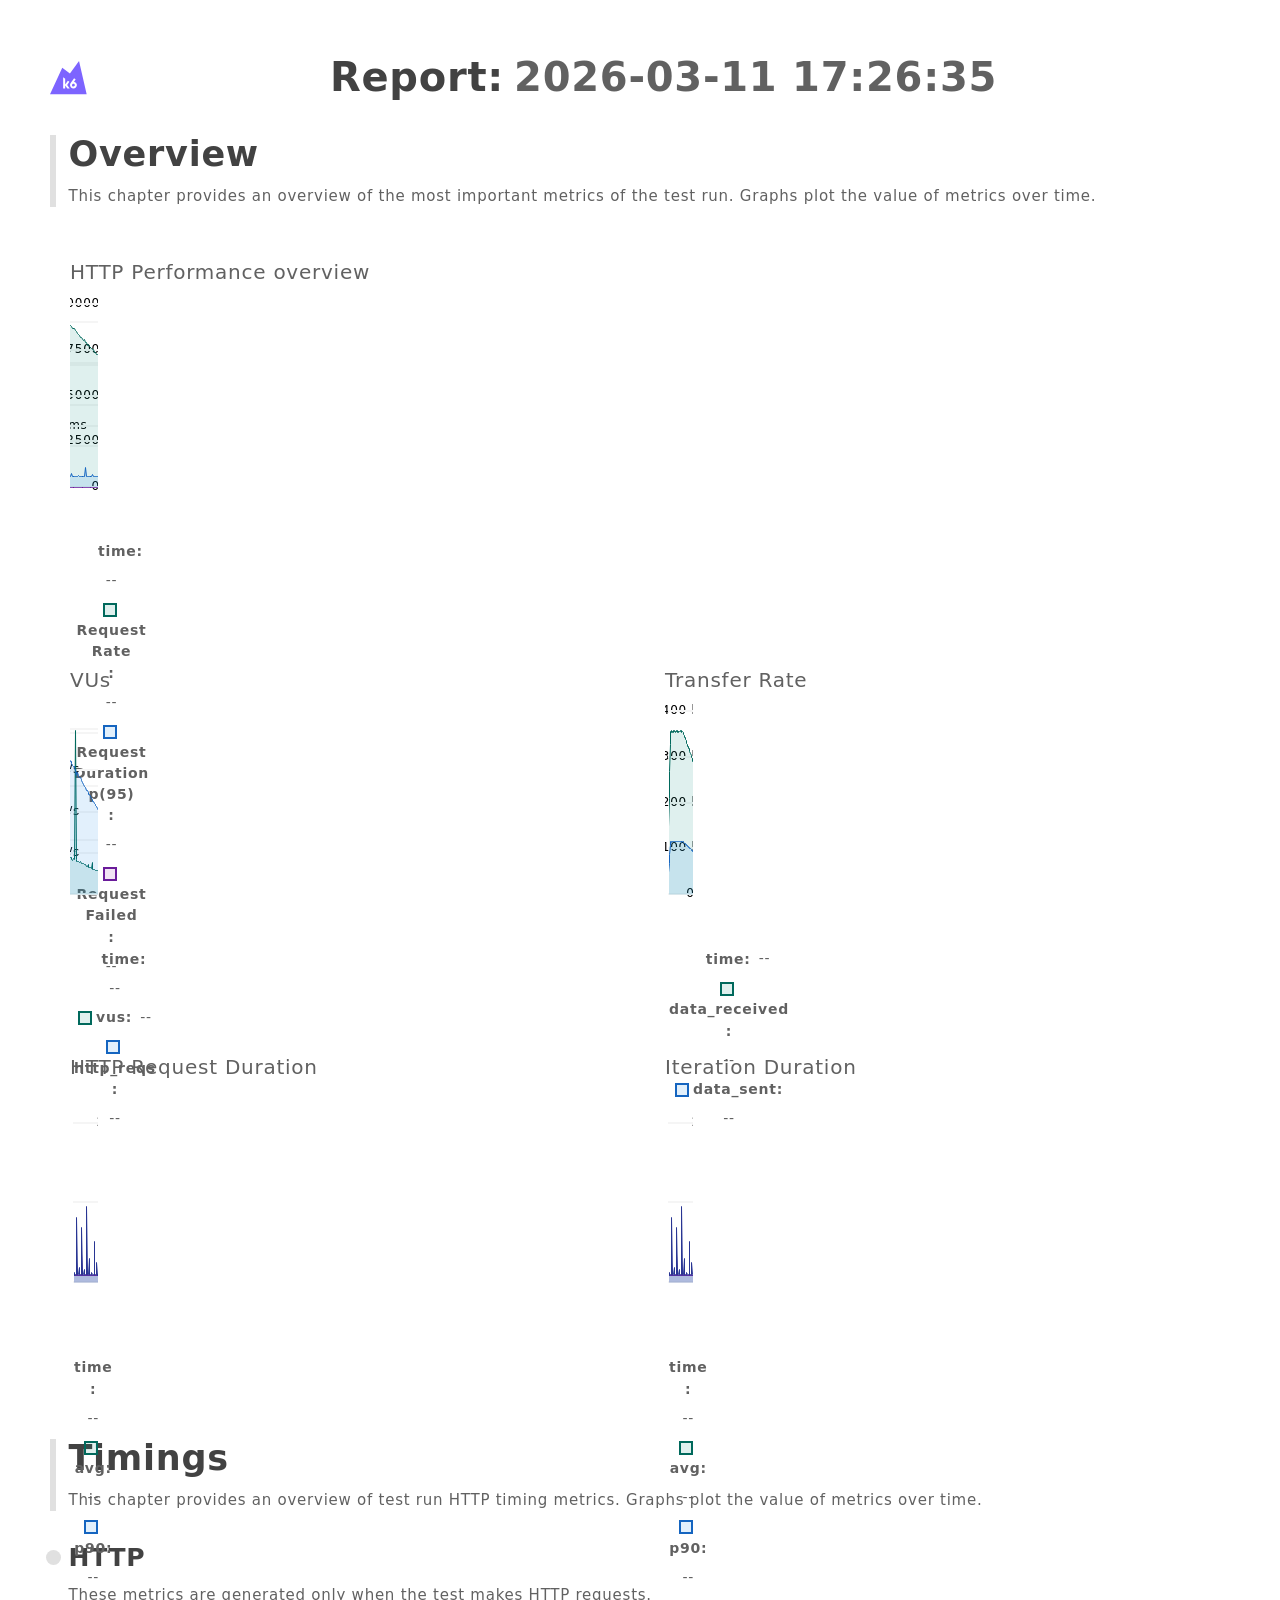
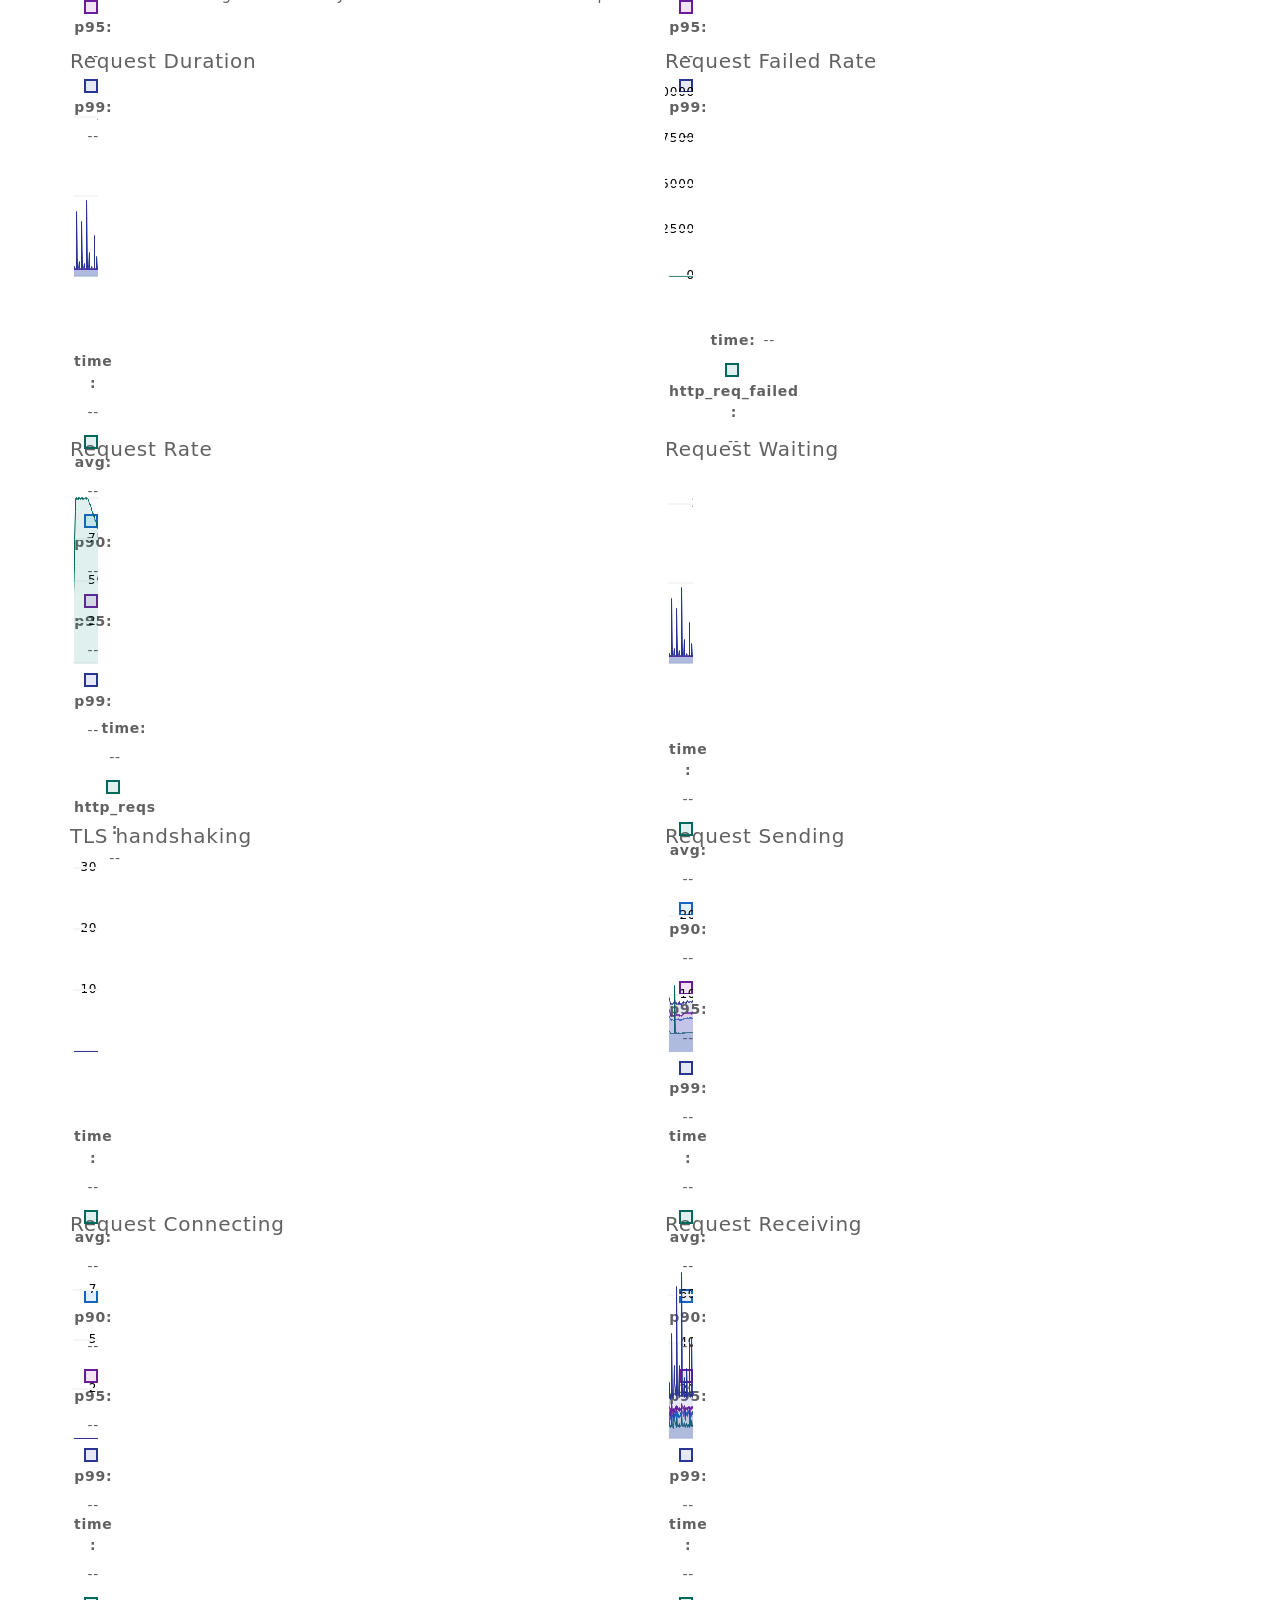
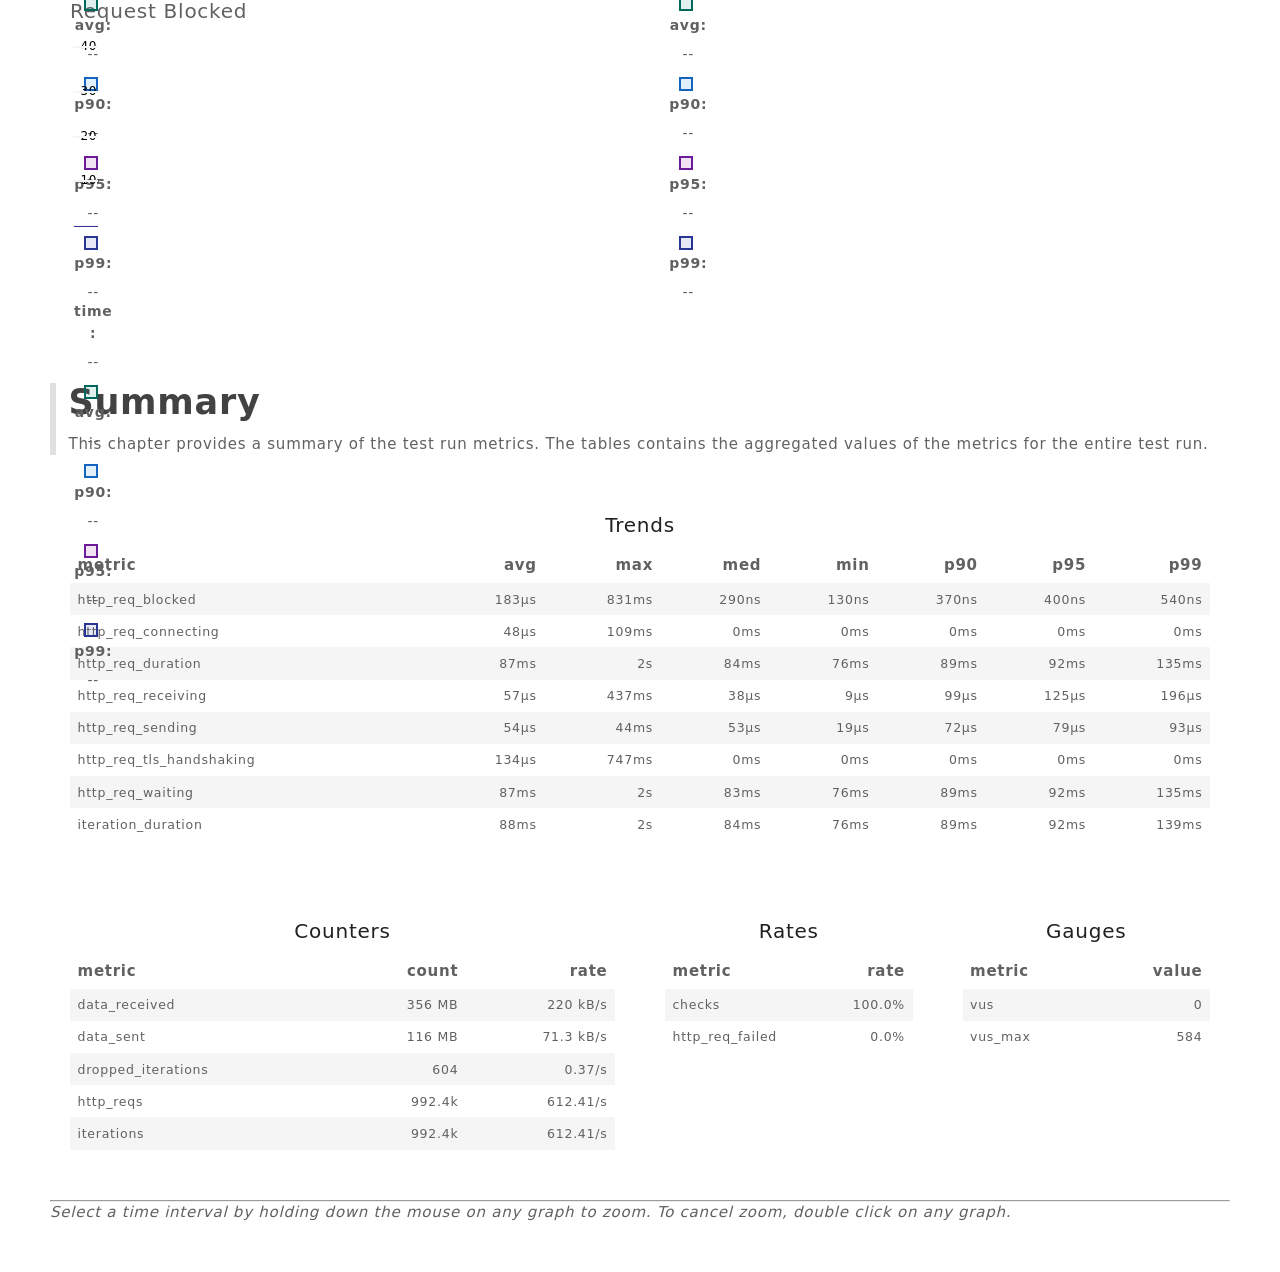
<file: test/report/kafka_cicd_mixed.html>
<!--
SPDX-FileCopyrightText: 2023 Raintank, Inc. dba Grafana Labs

SPDX-License-Identifier: AGPL-3.0-only
-->

<!doctype html>
<html lang="en">
  <head>
    <meta charset="UTF-8" />
    <link
      rel="icon"
      type="image/svg+xml"
      href="[data-uri]" />
    <meta name="viewport" content="width=device-width, initial-scale=1.0" />
    <title>k6 report</title>
    <script type="module" crossorigin>
var Bu=Object.defineProperty;var Iu=(e,t,n)=>t in e?Bu(e,t,{enumerable:!0,configurable:!0,writable:!0,value:n}):e[t]=n;var ce=(e,t,n)=>Iu(e,typeof t!="symbol"?t+"":t,n);(function(){const t=document.createElement("link").relList;if(t&&t.supports&&t.supports("modulepreload"))return;for(const l of document.querySelectorAll('link[rel="modulepreload"]'))r(l);new MutationObserver(l=>{for(const s of l)if(s.type==="childList")for(const a of s.addedNodes)a.tagName==="LINK"&&a.rel==="modulepreload"&&r(a)}).observe(document,{childList:!0,subtree:!0});function n(l){const s={};return l.integrity&&(s.integrity=l.integrity),l.referrerPolicy&&(s.referrerPolicy=l.referrerPolicy),l.crossOrigin==="use-credentials"?s.credentials="include":l.crossOrigin==="anonymous"?s.credentials="omit":s.credentials="same-origin",s}function r(l){if(l.ep)return;l.ep=!0;const s=n(l);fetch(l.href,s)}})();var Cr,fe,Oo,En,vs,Do,Lo,Ro,ai,Wl,ql,Fo,Tr={},Bo=[],$u=/acit|ex(?:s|g|n|p|$)|rph|grid|ows|mnc|ntw|ine[ch]|zoo|^ord|itera/i,jr=Array.isArray;function qt(e,t){for(var n in t)e[n]=t[n];return e}function ui(e){e&&e.parentNode&&e.parentNode.removeChild(e)}function gt(e,t,n){var r,l,s,a={};for(s in t)s=="key"?r=t[s]:s=="ref"?l=t[s]:a[s]=t[s];if(arguments.length>2&&(a.children=arguments.length>3?Cr.call(arguments,2):n),typeof e=="function"&&e.defaultProps!=null)for(s in e.defaultProps)a[s]===void 0&&(a[s]=e.defaultProps[s]);return xr(e,a,r,l,null)}function xr(e,t,n,r,l){var s={type:e,props:t,key:n,ref:r,__k:null,__:null,__b:0,__e:null,__c:null,constructor:void 0,__v:l??++Oo,__i:-1,__u:0};return l==null&&fe.vnode!=null&&fe.vnode(s),s}function Io(){return{current:null}}function Kt(e){return e.children}function It(e,t){this.props=e,this.context=t}function Jn(e,t){if(t==null)return e.__?Jn(e.__,e.__i+1):null;for(var n;t<e.__k.length;t++)if((n=e.__k[t])!=null&&n.__e!=null)return n.__e;return typeof e.type=="function"?Jn(e):null}function $o(e){var t,n;if((e=e.__)!=null&&e.__c!=null){for(e.__e=e.__c.base=null,t=0;t<e.__k.length;t++)if((n=e.__k[t])!=null&&n.__e!=null){e.__e=e.__c.base=n.__e;break}return $o(e)}}function Kl(e){(!e.__d&&(e.__d=!0)&&En.push(e)&&!Zr.__r++||vs!=fe.debounceRendering)&&((vs=fe.debounceRendering)||Do)(Zr)}function Zr(){for(var e,t,n,r,l,s,a,p=1;En.length;)En.length>p&&En.sort(Lo),e=En.shift(),p=En.length,e.__d&&(n=void 0,l=(r=(t=e).__v).__e,s=[],a=[],t.__P&&((n=qt({},r)).__v=r.__v+1,fe.vnode&&fe.vnode(n),ci(t.__P,n,r,t.__n,t.__P.namespaceURI,32&r.__u?[l]:null,s,l??Jn(r),!!(32&r.__u),a),n.__v=r.__v,n.__.__k[n.__i]=n,Vo(s,n,a),n.__e!=l&&$o(n)));Zr.__r=0}function Ho(e,t,n,r,l,s,a,p,h,o,_){var c,g,y,b,T,E,M=r&&r.__k||Bo,S=t.length;for(h=Hu(n,t,M,h,S),c=0;c<S;c++)(y=n.__k[c])!=null&&(g=y.__i==-1?Tr:M[y.__i]||Tr,y.__i=c,E=ci(e,y,g,l,s,a,p,h,o,_),b=y.__e,y.ref&&g.ref!=y.ref&&(g.ref&&fi(g.ref,null,y),_.push(y.ref,y.__c||b,y)),T==null&&b!=null&&(T=b),4&y.__u||g.__k===y.__k?h=zo(y,h,e):typeof y.type=="function"&&E!==void 0?h=E:b&&(h=b.nextSibling),y.__u&=-7);return n.__e=T,h}function Hu(e,t,n,r,l){var s,a,p,h,o,_=n.length,c=_,g=0;for(e.__k=new Array(l),s=0;s<l;s++)(a=t[s])!=null&&typeof a!="boolean"&&typeof a!="function"?(h=s+g,(a=e.__k[s]=typeof a=="string"||typeof a=="number"||typeof a=="bigint"||a.constructor==String?xr(null,a,null,null,null):jr(a)?xr(Kt,{children:a},null,null,null):a.constructor==null&&a.__b>0?xr(a.type,a.props,a.key,a.ref?a.ref:null,a.__v):a).__=e,a.__b=e.__b+1,p=null,(o=a.__i=zu(a,n,h,c))!=-1&&(c--,(p=n[o])&&(p.__u|=2)),p==null||p.__v==null?(o==-1&&(l>_?g--:l<_&&g++),typeof a.type!="function"&&(a.__u|=4)):o!=h&&(o==h-1?g--:o==h+1?g++:(o>h?g--:g++,a.__u|=4))):e.__k[s]=null;if(c)for(s=0;s<_;s++)(p=n[s])!=null&&(2&p.__u)==0&&(p.__e==r&&(r=Jn(p)),Wo(p,p));return r}function zo(e,t,n){var r,l;if(typeof e.type=="function"){for(r=e.__k,l=0;r&&l<r.length;l++)r[l]&&(r[l].__=e,t=zo(r[l],t,n));return t}e.__e!=t&&(t&&e.type&&!n.contains(t)&&(t=Jn(e)),n.insertBefore(e.__e,t||null),t=e.__e);do t=t&&t.nextSibling;while(t!=null&&t.nodeType==8);return t}function tn(e,t){return t=t||[],e==null||typeof e=="boolean"||(jr(e)?e.some(function(n){tn(n,t)}):t.push(e)),t}function zu(e,t,n,r){var l,s,a=e.key,p=e.type,h=t[n];if(h===null&&e.key==null||h&&a==h.key&&p==h.type&&(2&h.__u)==0)return n;if(r>(h!=null&&(2&h.__u)==0?1:0))for(l=n-1,s=n+1;l>=0||s<t.length;){if(l>=0){if((h=t[l])&&(2&h.__u)==0&&a==h.key&&p==h.type)return l;l--}if(s<t.length){if((h=t[s])&&(2&h.__u)==0&&a==h.key&&p==h.type)return s;s++}}return-1}function ys(e,t,n){t[0]=="-"?e.setProperty(t,n??""):e[t]=n==null?"":typeof n!="number"||$u.test(t)?n:n+"px"}function zr(e,t,n,r,l){var s,a;e:if(t=="style")if(typeof n=="string")e.style.cssText=n;else{if(typeof r=="string"&&(e.style.cssText=r=""),r)for(t in r)n&&t in n||ys(e.style,t,"");if(n)for(t in n)r&&n[t]==r[t]||ys(e.style,t,n[t])}else if(t[0]=="o"&&t[1]=="n")s=t!=(t=t.replace(Ro,"$1")),a=t.toLowerCase(),t=a in e||t=="onFocusOut"||t=="onFocusIn"?a.slice(2):t.slice(2),e.l||(e.l={}),e.l[t+s]=n,n?r?n.u=r.u:(n.u=ai,e.addEventListener(t,s?ql:Wl,s)):e.removeEventListener(t,s?ql:Wl,s);else{if(l=="http://www.w3.org/2000/svg")t=t.replace(/xlink(H|:h)/,"h").replace(/sName$/,"s");else if(t!="width"&&t!="height"&&t!="href"&&t!="list"&&t!="form"&&t!="tabIndex"&&t!="download"&&t!="rowSpan"&&t!="colSpan"&&t!="role"&&t!="popover"&&t in e)try{e[t]=n??"";break e}catch{}typeof n=="function"||(n==null||n===!1&&t[4]!="-"?e.removeAttribute(t):e.setAttribute(t,t=="popover"&&n==1?"":n))}}function bs(e){return function(t){if(this.l){var n=this.l[t.type+e];if(t.t==null)t.t=ai++;else if(t.t<n.u)return;return n(fe.event?fe.event(t):t)}}}function ci(e,t,n,r,l,s,a,p,h,o){var _,c,g,y,b,T,E,M,S,L,P,B,O,F,H,I,z,N=t.type;if(t.constructor!=null)return null;128&n.__u&&(h=!!(32&n.__u),s=[p=t.__e=n.__e]),(_=fe.__b)&&_(t);e:if(typeof N=="function")try{if(M=t.props,S="prototype"in N&&N.prototype.render,L=(_=N.contextType)&&r[_.__c],P=_?L?L.props.value:_.__:r,n.__c?E=(c=t.__c=n.__c).__=c.__E:(S?t.__c=c=new N(M,P):(t.__c=c=new It(M,P),c.constructor=N,c.render=Uu),L&&L.sub(c),c.props=M,c.state||(c.state={}),c.context=P,c.__n=r,g=c.__d=!0,c.__h=[],c._sb=[]),S&&c.__s==null&&(c.__s=c.state),S&&N.getDerivedStateFromProps!=null&&(c.__s==c.state&&(c.__s=qt({},c.__s)),qt(c.__s,N.getDerivedStateFromProps(M,c.__s))),y=c.props,b=c.state,c.__v=t,g)S&&N.getDerivedStateFromProps==null&&c.componentWillMount!=null&&c.componentWillMount(),S&&c.componentDidMount!=null&&c.__h.push(c.componentDidMount);else{if(S&&N.getDerivedStateFromProps==null&&M!==y&&c.componentWillReceiveProps!=null&&c.componentWillReceiveProps(M,P),!c.__e&&c.shouldComponentUpdate!=null&&c.shouldComponentUpdate(M,c.__s,P)===!1||t.__v==n.__v){for(t.__v!=n.__v&&(c.props=M,c.state=c.__s,c.__d=!1),t.__e=n.__e,t.__k=n.__k,t.__k.some(function(J){J&&(J.__=t)}),B=0;B<c._sb.length;B++)c.__h.push(c._sb[B]);c._sb=[],c.__h.length&&a.push(c);break e}c.componentWillUpdate!=null&&c.componentWillUpdate(M,c.__s,P),S&&c.componentDidUpdate!=null&&c.__h.push(function(){c.componentDidUpdate(y,b,T)})}if(c.context=P,c.props=M,c.__P=e,c.__e=!1,O=fe.__r,F=0,S){for(c.state=c.__s,c.__d=!1,O&&O(t),_=c.render(c.props,c.state,c.context),H=0;H<c._sb.length;H++)c.__h.push(c._sb[H]);c._sb=[]}else do c.__d=!1,O&&O(t),_=c.render(c.props,c.state,c.context),c.state=c.__s;while(c.__d&&++F<25);c.state=c.__s,c.getChildContext!=null&&(r=qt(qt({},r),c.getChildContext())),S&&!g&&c.getSnapshotBeforeUpdate!=null&&(T=c.getSnapshotBeforeUpdate(y,b)),I=_,_!=null&&_.type===Kt&&_.key==null&&(I=Uo(_.props.children)),p=Ho(e,jr(I)?I:[I],t,n,r,l,s,a,p,h,o),c.base=t.__e,t.__u&=-161,c.__h.length&&a.push(c),E&&(c.__E=c.__=null)}catch(J){if(t.__v=null,h||s!=null)if(J.then){for(t.__u|=h?160:128;p&&p.nodeType==8&&p.nextSibling;)p=p.nextSibling;s[s.indexOf(p)]=null,t.__e=p}else for(z=s.length;z--;)ui(s[z]);else t.__e=n.__e,t.__k=n.__k;fe.__e(J,t,n)}else s==null&&t.__v==n.__v?(t.__k=n.__k,t.__e=n.__e):p=t.__e=Vu(n.__e,t,n,r,l,s,a,h,o);return(_=fe.diffed)&&_(t),128&t.__u?void 0:p}function Vo(e,t,n){for(var r=0;r<n.length;r++)fi(n[r],n[++r],n[++r]);fe.__c&&fe.__c(t,e),e.some(function(l){try{e=l.__h,l.__h=[],e.some(function(s){s.call(l)})}catch(s){fe.__e(s,l.__v)}})}function Uo(e){return typeof e!="object"||e==null||e.__b&&e.__b>0?e:jr(e)?e.map(Uo):qt({},e)}function Vu(e,t,n,r,l,s,a,p,h){var o,_,c,g,y,b,T,E=n.props,M=t.props,S=t.type;if(S=="svg"?l="http://www.w3.org/2000/svg":S=="math"?l="http://www.w3.org/1998/Math/MathML":l||(l="http://www.w3.org/1999/xhtml"),s!=null){for(o=0;o<s.length;o++)if((y=s[o])&&"setAttribute"in y==!!S&&(S?y.localName==S:y.nodeType==3)){e=y,s[o]=null;break}}if(e==null){if(S==null)return document.createTextNode(M);e=document.createElementNS(l,S,M.is&&M),p&&(fe.__m&&fe.__m(t,s),p=!1),s=null}if(S==null)E===M||p&&e.data==M||(e.data=M);else{if(s=s&&Cr.call(e.childNodes),E=n.props||Tr,!p&&s!=null)for(E={},o=0;o<e.attributes.length;o++)E[(y=e.attributes[o]).name]=y.value;for(o in E)if(y=E[o],o!="children"){if(o=="dangerouslySetInnerHTML")c=y;else if(!(o in M)){if(o=="value"&&"defaultValue"in M||o=="checked"&&"defaultChecked"in M)continue;zr(e,o,null,y,l)}}for(o in M)y=M[o],o=="children"?g=y:o=="dangerouslySetInnerHTML"?_=y:o=="value"?b=y:o=="checked"?T=y:p&&typeof y!="function"||E[o]===y||zr(e,o,y,E[o],l);if(_)p||c&&(_.__html==c.__html||_.__html==e.innerHTML)||(e.innerHTML=_.__html),t.__k=[];else if(c&&(e.innerHTML=""),Ho(t.type=="template"?e.content:e,jr(g)?g:[g],t,n,r,S=="foreignObject"?"http://www.w3.org/1999/xhtml":l,s,a,s?s[0]:n.__k&&Jn(n,0),p,h),s!=null)for(o=s.length;o--;)ui(s[o]);p||(o="value",S=="progress"&&b==null?e.removeAttribute("value"):b!=null&&(b!==e[o]||S=="progress"&&!b||S=="option"&&b!=E[o])&&zr(e,o,b,E[o],l),o="checked",T!=null&&T!=e[o]&&zr(e,o,T,E[o],l))}return e}function fi(e,t,n){try{if(typeof e=="function"){var r=typeof e.__u=="function";r&&e.__u(),r&&t==null||(e.__u=e(t))}else e.current=t}catch(l){fe.__e(l,n)}}function Wo(e,t,n){var r,l;if(fe.unmount&&fe.unmount(e),(r=e.ref)&&(r.current&&r.current!=e.__e||fi(r,null,t)),(r=e.__c)!=null){if(r.componentWillUnmount)try{r.componentWillUnmount()}catch(s){fe.__e(s,t)}r.base=r.__P=null}if(r=e.__k)for(l=0;l<r.length;l++)r[l]&&Wo(r[l],t,n||typeof e.type!="function");n||ui(e.__e),e.__c=e.__=e.__e=void 0}function Uu(e,t,n){return this.constructor(e,n)}function Qn(e,t,n){var r,l,s,a;t==document&&(t=document.documentElement),fe.__&&fe.__(e,t),l=(r=typeof n=="function")?null:n&&n.__k||t.__k,s=[],a=[],ci(t,e=(!r&&n||t).__k=gt(Kt,null,[e]),l||Tr,Tr,t.namespaceURI,!r&&n?[n]:l?null:t.firstChild?Cr.call(t.childNodes):null,s,!r&&n?n:l?l.__e:t.firstChild,r,a),Vo(s,e,a)}function qo(e,t){Qn(e,t,qo)}function Wu(e,t,n){var r,l,s,a,p=qt({},e.props);for(s in e.type&&e.type.defaultProps&&(a=e.type.defaultProps),t)s=="key"?r=t[s]:s=="ref"?l=t[s]:p[s]=t[s]===void 0&&a!=null?a[s]:t[s];return arguments.length>2&&(p.children=arguments.length>3?Cr.call(arguments,2):n),xr(e.type,p,r||e.key,l||e.ref,null)}function Ko(e){function t(n){var r,l;return this.getChildContext||(r=new Set,(l={})[t.__c]=this,this.getChildContext=function(){return l},this.componentWillUnmount=function(){r=null},this.shouldComponentUpdate=function(s){this.props.value!=s.value&&r.forEach(function(a){a.__e=!0,Kl(a)})},this.sub=function(s){r.add(s);var a=s.componentWillUnmount;s.componentWillUnmount=function(){r&&r.delete(s),a&&a.call(s)}}),n.children}return t.__c="__cC"+Fo++,t.__=e,t.Provider=t.__l=(t.Consumer=function(n,r){return n.children(r)}).contextType=t,t}Cr=Bo.slice,fe={__e:function(e,t,n,r){for(var l,s,a;t=t.__;)if((l=t.__c)&&!l.__)try{if((s=l.constructor)&&s.getDerivedStateFromError!=null&&(l.setState(s.getDerivedStateFromError(e)),a=l.__d),l.componentDidCatch!=null&&(l.componentDidCatch(e,r||{}),a=l.__d),a)return l.__E=l}catch(p){e=p}throw e}},Oo=0,It.prototype.setState=function(e,t){var n;n=this.__s!=null&&this.__s!=this.state?this.__s:this.__s=qt({},this.state),typeof e=="function"&&(e=e(qt({},n),this.props)),e&&qt(n,e),e!=null&&this.__v&&(t&&this._sb.push(t),Kl(this))},It.prototype.forceUpdate=function(e){this.__v&&(this.__e=!0,e&&this.__h.push(e),Kl(this))},It.prototype.render=Kt,En=[],Do=typeof Promise=="function"?Promise.prototype.then.bind(Promise.resolve()):setTimeout,Lo=function(e,t){return e.__v.__b-t.__v.__b},Zr.__r=0,Ro=/(PointerCapture)$|Capture$/i,ai=0,Wl=bs(!1),ql=bs(!0),Fo=0;var qu=0;function ne(e,t,n,r,l,s){t||(t={});var a,p,h=t;if("ref"in h)for(p in h={},t)p=="ref"?a=t[p]:h[p]=t[p];var o={type:e,props:h,key:n,ref:a,__k:null,__:null,__b:0,__e:null,__c:null,constructor:void 0,__v:--qu,__i:-1,__u:0,__source:l,__self:s};if(typeof e=="function"&&(a=e.defaultProps))for(p in a)h[p]===void 0&&(h[p]=a[p]);return fe.vnode&&fe.vnode(o),o}var Go=typeof globalThis<"u"?globalThis:typeof window<"u"?window:typeof global<"u"?global:typeof self<"u"?self:{};function hi(e){return e&&e.__esModule&&Object.prototype.hasOwnProperty.call(e,"default")?e.default:e}function Yo(e){if(e.__esModule)return e;var t=e.default;if(typeof t=="function"){var n=function r(){return this instanceof r?Reflect.construct(t,arguments,this.constructor):t.apply(this,arguments)};n.prototype=t.prototype}else n={};return Object.defineProperty(n,"__esModule",{value:!0}),Object.keys(e).forEach(function(r){var l=Object.getOwnPropertyDescriptor(e,r);Object.defineProperty(n,r,l.get?l:{enumerable:!0,get:function(){return e[r]}})}),n}var Zo={};(function(e){(function(t){function n(f){return f!==null?Object.prototype.toString.call(f)==="[object Array]":!1}function r(f){return f!==null?Object.prototype.toString.call(f)==="[object Object]":!1}function l(f,v){if(f===v)return!0;var x=Object.prototype.toString.call(f);if(x!==Object.prototype.toString.call(v))return!1;if(n(f)===!0){if(f.length!==v.length)return!1;for(var A=0;A<f.length;A++)if(l(f[A],v[A])===!1)return!1;return!0}if(r(f)===!0){var C={};for(var V in f)if(hasOwnProperty.call(f,V)){if(l(f[V],v[V])===!1)return!1;C[V]=!0}for(var ee in v)if(hasOwnProperty.call(v,ee)&&C[ee]!==!0)return!1;return!0}return!1}function s(f){if(f===""||f===!1||f===null)return!0;if(n(f)&&f.length===0)return!0;if(r(f)){for(var v in f)if(f.hasOwnProperty(v))return!1;return!0}else return!1}function a(f){for(var v=Object.keys(f),x=[],A=0;A<v.length;A++)x.push(f[v[A]]);return x}var p;typeof String.prototype.trimLeft=="function"?p=function(f){return f.trimLeft()}:p=function(f){return f.match(/^\s*(.*)/)[1]};var h=0,o=1,_=2,c=3,g=4,y=5,b=6,T=7,E=8,M=9,S={0:"number",1:"any",2:"string",3:"array",4:"object",5:"boolean",6:"expression",7:"null",8:"Array<number>",9:"Array<string>"},L="EOF",P="UnquotedIdentifier",B="QuotedIdentifier",O="Rbracket",F="Rparen",H="Comma",I="Colon",z="Rbrace",N="Number",J="Current",$="Expref",Q="Pipe",K="Or",le="And",G="EQ",qe="GT",ke="LT",he="GTE",me="LTE",ae="NE",Y="Flatten",Ae="Star",$e="Filter",we="Dot",_e="Not",lt="Lbrace",He="Lbracket",Ee="Lparen",pt="Literal",Et={".":we,"*":Ae,",":H,":":I,"{":lt,"}":z,"]":O,"(":Ee,")":F,"@":J},_t={"<":!0,">":!0,"=":!0,"!":!0},$t={" ":!0,"	":!0,"\n":!0};function sn(f){return f>="a"&&f<="z"||f>="A"&&f<="Z"||f==="_"}function Gt(f){return f>="0"&&f<="9"||f==="-"}function gn(f){return f>="a"&&f<="z"||f>="A"&&f<="Z"||f>="0"&&f<="9"||f==="_"}function on(){}on.prototype={tokenize:function(f){var v=[];this._current=0;for(var x,A,C;this._current<f.length;)if(sn(f[this._current]))x=this._current,A=this._consumeUnquotedIdentifier(f),v.push({type:P,value:A,start:x});else if(Et[f[this._current]]!==void 0)v.push({type:Et[f[this._current]],value:f[this._current],start:this._current}),this._current++;else if(Gt(f[this._current]))C=this._consumeNumber(f),v.push(C);else if(f[this._current]==="[")C=this._consumeLBracket(f),v.push(C);else if(f[this._current]==='"')x=this._current,A=this._consumeQuotedIdentifier(f),v.push({type:B,value:A,start:x});else if(f[this._current]==="'")x=this._current,A=this._consumeRawStringLiteral(f),v.push({type:pt,value:A,start:x});else if(f[this._current]==="`"){x=this._current;var V=this._consumeLiteral(f);v.push({type:pt,value:V,start:x})}else if(_t[f[this._current]]!==void 0)v.push(this._consumeOperator(f));else if($t[f[this._current]]!==void 0)this._current++;else if(f[this._current]==="&")x=this._current,this._current++,f[this._current]==="&"?(this._current++,v.push({type:le,value:"&&",start:x})):v.push({type:$,value:"&",start:x});else if(f[this._current]==="|")x=this._current,this._current++,f[this._current]==="|"?(this._current++,v.push({type:K,value:"||",start:x})):v.push({type:Q,value:"|",start:x});else{var ee=new Error("Unknown character:"+f[this._current]);throw ee.name="LexerError",ee}return v},_consumeUnquotedIdentifier:function(f){var v=this._current;for(this._current++;this._current<f.length&&gn(f[this._current]);)this._current++;return f.slice(v,this._current)},_consumeQuotedIdentifier:function(f){var v=this._current;this._current++;for(var x=f.length;f[this._current]!=='"'&&this._current<x;){var A=this._current;f[A]==="\\"&&(f[A+1]==="\\"||f[A+1]==='"')?A+=2:A++,this._current=A}return this._current++,JSON.parse(f.slice(v,this._current))},_consumeRawStringLiteral:function(f){var v=this._current;this._current++;for(var x=f.length;f[this._current]!=="'"&&this._current<x;){var A=this._current;f[A]==="\\"&&(f[A+1]==="\\"||f[A+1]==="'")?A+=2:A++,this._current=A}this._current++;var C=f.slice(v+1,this._current-1);return C.replace("\\'","'")},_consumeNumber:function(f){var v=this._current;this._current++;for(var x=f.length;Gt(f[this._current])&&this._current<x;)this._current++;var A=parseInt(f.slice(v,this._current));return{type:N,value:A,start:v}},_consumeLBracket:function(f){var v=this._current;return this._current++,f[this._current]==="?"?(this._current++,{type:$e,value:"[?",start:v}):f[this._current]==="]"?(this._current++,{type:Y,value:"[]",start:v}):{type:He,value:"[",start:v}},_consumeOperator:function(f){var v=this._current,x=f[v];if(this._current++,x==="!")return f[this._current]==="="?(this._current++,{type:ae,value:"!=",start:v}):{type:_e,value:"!",start:v};if(x==="<")return f[this._current]==="="?(this._current++,{type:me,value:"<=",start:v}):{type:ke,value:"<",start:v};if(x===">")return f[this._current]==="="?(this._current++,{type:he,value:">=",start:v}):{type:qe,value:">",start:v};if(x==="="&&f[this._current]==="=")return this._current++,{type:G,value:"==",start:v}},_consumeLiteral:function(f){this._current++;for(var v=this._current,x=f.length,A;f[this._current]!=="`"&&this._current<x;){var C=this._current;f[C]==="\\"&&(f[C+1]==="\\"||f[C+1]==="`")?C+=2:C++,this._current=C}var V=p(f.slice(v,this._current));return V=V.replace("\\`","`"),this._looksLikeJSON(V)?A=JSON.parse(V):A=JSON.parse('"'+V+'"'),this._current++,A},_looksLikeJSON:function(f){var v='[{"',x=["true","false","null"],A="-0123456789";if(f==="")return!1;if(v.indexOf(f[0])>=0)return!0;if(x.indexOf(f)>=0)return!0;if(A.indexOf(f[0])>=0)try{return JSON.parse(f),!0}catch{return!1}else return!1}};var re={};re[L]=0,re[P]=0,re[B]=0,re[O]=0,re[F]=0,re[H]=0,re[z]=0,re[N]=0,re[J]=0,re[$]=0,re[Q]=1,re[K]=2,re[le]=3,re[G]=5,re[qe]=5,re[ke]=5,re[he]=5,re[me]=5,re[ae]=5,re[Y]=9,re[Ae]=20,re[$e]=21,re[we]=40,re[_e]=45,re[lt]=50,re[He]=55,re[Ee]=60;function Ke(){}Ke.prototype={parse:function(f){this._loadTokens(f),this.index=0;var v=this.expression(0);if(this._lookahead(0)!==L){var x=this._lookaheadToken(0),A=new Error("Unexpected token type: "+x.type+", value: "+x.value);throw A.name="ParserError",A}return v},_loadTokens:function(f){var v=new on,x=v.tokenize(f);x.push({type:L,value:"",start:f.length}),this.tokens=x},expression:function(f){var v=this._lookaheadToken(0);this._advance();for(var x=this.nud(v),A=this._lookahead(0);f<re[A];)this._advance(),x=this.led(A,x),A=this._lookahead(0);return x},_lookahead:function(f){return this.tokens[this.index+f].type},_lookaheadToken:function(f){return this.tokens[this.index+f]},_advance:function(){this.index++},nud:function(f){var v,x,A;switch(f.type){case pt:return{type:"Literal",value:f.value};case P:return{type:"Field",name:f.value};case B:var C={type:"Field",name:f.value};if(this._lookahead(0)===Ee)throw new Error("Quoted identifier not allowed for function names.");return C;case _e:return x=this.expression(re.Not),{type:"NotExpression",children:[x]};case Ae:return v={type:"Identity"},x=null,this._lookahead(0)===O?x={type:"Identity"}:x=this._parseProjectionRHS(re.Star),{type:"ValueProjection",children:[v,x]};case $e:return this.led(f.type,{type:"Identity"});case lt:return this._parseMultiselectHash();case Y:return v={type:Y,children:[{type:"Identity"}]},x=this._parseProjectionRHS(re.Flatten),{type:"Projection",children:[v,x]};case He:return this._lookahead(0)===N||this._lookahead(0)===I?(x=this._parseIndexExpression(),this._projectIfSlice({type:"Identity"},x)):this._lookahead(0)===Ae&&this._lookahead(1)===O?(this._advance(),this._advance(),x=this._parseProjectionRHS(re.Star),{type:"Projection",children:[{type:"Identity"},x]}):this._parseMultiselectList();case J:return{type:J};case $:return A=this.expression(re.Expref),{type:"ExpressionReference",children:[A]};case Ee:for(var V=[];this._lookahead(0)!==F;)this._lookahead(0)===J?(A={type:J},this._advance()):A=this.expression(0),V.push(A);return this._match(F),V[0];default:this._errorToken(f)}},led:function(f,v){var x;switch(f){case we:var A=re.Dot;return this._lookahead(0)!==Ae?(x=this._parseDotRHS(A),{type:"Subexpression",children:[v,x]}):(this._advance(),x=this._parseProjectionRHS(A),{type:"ValueProjection",children:[v,x]});case Q:return x=this.expression(re.Pipe),{type:Q,children:[v,x]};case K:return x=this.expression(re.Or),{type:"OrExpression",children:[v,x]};case le:return x=this.expression(re.And),{type:"AndExpression",children:[v,x]};case Ee:for(var C=v.name,V=[],ee,se;this._lookahead(0)!==F;)this._lookahead(0)===J?(ee={type:J},this._advance()):ee=this.expression(0),this._lookahead(0)===H&&this._match(H),V.push(ee);return this._match(F),se={type:"Function",name:C,children:V},se;case $e:var xe=this.expression(0);return this._match(O),this._lookahead(0)===Y?x={type:"Identity"}:x=this._parseProjectionRHS(re.Filter),{type:"FilterProjection",children:[v,x,xe]};case Y:var ze={type:Y,children:[v]},Re=this._parseProjectionRHS(re.Flatten);return{type:"Projection",children:[ze,Re]};case G:case ae:case qe:case he:case ke:case me:return this._parseComparator(v,f);case He:var te=this._lookaheadToken(0);return te.type===N||te.type===I?(x=this._parseIndexExpression(),this._projectIfSlice(v,x)):(this._match(Ae),this._match(O),x=this._parseProjectionRHS(re.Star),{type:"Projection",children:[v,x]});default:this._errorToken(this._lookaheadToken(0))}},_match:function(f){if(this._lookahead(0)===f)this._advance();else{var v=this._lookaheadToken(0),x=new Error("Expected "+f+", got: "+v.type);throw x.name="ParserError",x}},_errorToken:function(f){var v=new Error("Invalid token ("+f.type+'): "'+f.value+'"');throw v.name="ParserError",v},_parseIndexExpression:function(){if(this._lookahead(0)===I||this._lookahead(1)===I)return this._parseSliceExpression();var f={type:"Index",value:this._lookaheadToken(0).value};return this._advance(),this._match(O),f},_projectIfSlice:function(f,v){var x={type:"IndexExpression",children:[f,v]};return v.type==="Slice"?{type:"Projection",children:[x,this._parseProjectionRHS(re.Star)]}:x},_parseSliceExpression:function(){for(var f=[null,null,null],v=0,x=this._lookahead(0);x!==O&&v<3;){if(x===I)v++,this._advance();else if(x===N)f[v]=this._lookaheadToken(0).value,this._advance();else{var A=this._lookahead(0),C=new Error("Syntax error, unexpected token: "+A.value+"("+A.type+")");throw C.name="Parsererror",C}x=this._lookahead(0)}return this._match(O),{type:"Slice",children:f}},_parseComparator:function(f,v){var x=this.expression(re[v]);return{type:"Comparator",name:v,children:[f,x]}},_parseDotRHS:function(f){var v=this._lookahead(0),x=[P,B,Ae];if(x.indexOf(v)>=0)return this.expression(f);if(v===He)return this._match(He),this._parseMultiselectList();if(v===lt)return this._match(lt),this._parseMultiselectHash()},_parseProjectionRHS:function(f){var v;if(re[this._lookahead(0)]<10)v={type:"Identity"};else if(this._lookahead(0)===He)v=this.expression(f);else if(this._lookahead(0)===$e)v=this.expression(f);else if(this._lookahead(0)===we)this._match(we),v=this._parseDotRHS(f);else{var x=this._lookaheadToken(0),A=new Error("Sytanx error, unexpected token: "+x.value+"("+x.type+")");throw A.name="ParserError",A}return v},_parseMultiselectList:function(){for(var f=[];this._lookahead(0)!==O;){var v=this.expression(0);if(f.push(v),this._lookahead(0)===H&&(this._match(H),this._lookahead(0)===O))throw new Error("Unexpected token Rbracket")}return this._match(O),{type:"MultiSelectList",children:f}},_parseMultiselectHash:function(){for(var f=[],v=[P,B],x,A,C,V;;){if(x=this._lookaheadToken(0),v.indexOf(x.type)<0)throw new Error("Expecting an identifier token, got: "+x.type);if(A=x.value,this._advance(),this._match(I),C=this.expression(0),V={type:"KeyValuePair",name:A,value:C},f.push(V),this._lookahead(0)===H)this._match(H);else if(this._lookahead(0)===z){this._match(z);break}}return{type:"MultiSelectHash",children:f}}};function Yt(f){this.runtime=f}Yt.prototype={search:function(f,v){return this.visit(f,v)},visit:function(f,v){var x,A,C,V,ee,se,xe,ze,Re,te;switch(f.type){case"Field":return v!==null&&r(v)?(se=v[f.name],se===void 0?null:se):null;case"Subexpression":for(C=this.visit(f.children[0],v),te=1;te<f.children.length;te++)if(C=this.visit(f.children[1],C),C===null)return null;return C;case"IndexExpression":return xe=this.visit(f.children[0],v),ze=this.visit(f.children[1],xe),ze;case"Index":if(!n(v))return null;var ot=f.value;return ot<0&&(ot=v.length+ot),C=v[ot],C===void 0&&(C=null),C;case"Slice":if(!n(v))return null;var Jt=f.children.slice(0),an=this.computeSliceParams(v.length,Jt),at=an[0],On=an[1],Dn=an[2];if(C=[],Dn>0)for(te=at;te<On;te+=Dn)C.push(v[te]);else for(te=at;te>On;te+=Dn)C.push(v[te]);return C;case"Projection":var vt=this.visit(f.children[0],v);if(!n(vt))return null;for(Re=[],te=0;te<vt.length;te++)A=this.visit(f.children[1],vt[te]),A!==null&&Re.push(A);return Re;case"ValueProjection":if(vt=this.visit(f.children[0],v),!r(vt))return null;Re=[];var Or=a(vt);for(te=0;te<Or.length;te++)A=this.visit(f.children[1],Or[te]),A!==null&&Re.push(A);return Re;case"FilterProjection":if(vt=this.visit(f.children[0],v),!n(vt))return null;var ar=[],Dr=[];for(te=0;te<vt.length;te++)x=this.visit(f.children[2],vt[te]),s(x)||ar.push(vt[te]);for(var ur=0;ur<ar.length;ur++)A=this.visit(f.children[1],ar[ur]),A!==null&&Dr.push(A);return Dr;case"Comparator":switch(V=this.visit(f.children[0],v),ee=this.visit(f.children[1],v),f.name){case G:C=l(V,ee);break;case ae:C=!l(V,ee);break;case qe:C=V>ee;break;case he:C=V>=ee;break;case ke:C=V<ee;break;case me:C=V<=ee;break;default:throw new Error("Unknown comparator: "+f.name)}return C;case Y:var Nt=this.visit(f.children[0],v);if(!n(Nt))return null;var Ve=[];for(te=0;te<Nt.length;te++)A=Nt[te],n(A)?Ve.push.apply(Ve,A):Ve.push(A);return Ve;case"Identity":return v;case"MultiSelectList":if(v===null)return null;for(Re=[],te=0;te<f.children.length;te++)Re.push(this.visit(f.children[te],v));return Re;case"MultiSelectHash":if(v===null)return null;Re={};var dt;for(te=0;te<f.children.length;te++)dt=f.children[te],Re[dt.name]=this.visit(dt.value,v);return Re;case"OrExpression":return x=this.visit(f.children[0],v),s(x)&&(x=this.visit(f.children[1],v)),x;case"AndExpression":return V=this.visit(f.children[0],v),s(V)===!0?V:this.visit(f.children[1],v);case"NotExpression":return V=this.visit(f.children[0],v),s(V);case"Literal":return f.value;case Q:return xe=this.visit(f.children[0],v),this.visit(f.children[1],xe);case J:return v;case"Function":var Qt=[];for(te=0;te<f.children.length;te++)Qt.push(this.visit(f.children[te],v));return this.runtime.callFunction(f.name,Qt);case"ExpressionReference":var Xt=f.children[0];return Xt.jmespathType=$,Xt;default:throw new Error("Unknown node type: "+f.type)}},computeSliceParams:function(f,v){var x=v[0],A=v[1],C=v[2],V=[null,null,null];if(C===null)C=1;else if(C===0){var ee=new Error("Invalid slice, step cannot be 0");throw ee.name="RuntimeError",ee}var se=C<0;return x===null?x=se?f-1:0:x=this.capSliceRange(f,x,C),A===null?A=se?-1:f:A=this.capSliceRange(f,A,C),V[0]=x,V[1]=A,V[2]=C,V},capSliceRange:function(f,v,x){return v<0?(v+=f,v<0&&(v=x<0?-1:0)):v>=f&&(v=x<0?f-1:f),v}};function Tt(f){this._interpreter=f,this.functionTable={abs:{_func:this._functionAbs,_signature:[{types:[h]}]},avg:{_func:this._functionAvg,_signature:[{types:[E]}]},ceil:{_func:this._functionCeil,_signature:[{types:[h]}]},contains:{_func:this._functionContains,_signature:[{types:[_,c]},{types:[o]}]},ends_with:{_func:this._functionEndsWith,_signature:[{types:[_]},{types:[_]}]},floor:{_func:this._functionFloor,_signature:[{types:[h]}]},length:{_func:this._functionLength,_signature:[{types:[_,c,g]}]},map:{_func:this._functionMap,_signature:[{types:[b]},{types:[c]}]},max:{_func:this._functionMax,_signature:[{types:[E,M]}]},merge:{_func:this._functionMerge,_signature:[{types:[g],variadic:!0}]},max_by:{_func:this._functionMaxBy,_signature:[{types:[c]},{types:[b]}]},sum:{_func:this._functionSum,_signature:[{types:[E]}]},starts_with:{_func:this._functionStartsWith,_signature:[{types:[_]},{types:[_]}]},min:{_func:this._functionMin,_signature:[{types:[E,M]}]},min_by:{_func:this._functionMinBy,_signature:[{types:[c]},{types:[b]}]},type:{_func:this._functionType,_signature:[{types:[o]}]},keys:{_func:this._functionKeys,_signature:[{types:[g]}]},values:{_func:this._functionValues,_signature:[{types:[g]}]},sort:{_func:this._functionSort,_signature:[{types:[M,E]}]},sort_by:{_func:this._functionSortBy,_signature:[{types:[c]},{types:[b]}]},join:{_func:this._functionJoin,_signature:[{types:[_]},{types:[M]}]},reverse:{_func:this._functionReverse,_signature:[{types:[_,c]}]},to_array:{_func:this._functionToArray,_signature:[{types:[o]}]},to_string:{_func:this._functionToString,_signature:[{types:[o]}]},to_number:{_func:this._functionToNumber,_signature:[{types:[o]}]},not_null:{_func:this._functionNotNull,_signature:[{types:[o],variadic:!0}]}}}Tt.prototype={callFunction:function(f,v){var x=this.functionTable[f];if(x===void 0)throw new Error("Unknown function: "+f+"()");return this._validateArgs(f,v,x._signature),x._func.call(this,v)},_validateArgs:function(f,v,x){var A;if(x[x.length-1].variadic){if(v.length<x.length)throw A=x.length===1?" argument":" arguments",new Error("ArgumentError: "+f+"() takes at least"+x.length+A+" but received "+v.length)}else if(v.length!==x.length)throw A=x.length===1?" argument":" arguments",new Error("ArgumentError: "+f+"() takes "+x.length+A+" but received "+v.length);for(var C,V,ee,se=0;se<x.length;se++){ee=!1,C=x[se].types,V=this._getTypeName(v[se]);for(var xe=0;xe<C.length;xe++)if(this._typeMatches(V,C[xe],v[se])){ee=!0;break}if(!ee){var ze=C.map(function(Re){return S[Re]}).join(",");throw new Error("TypeError: "+f+"() expected argument "+(se+1)+" to be type "+ze+" but received type "+S[V]+" instead.")}}},_typeMatches:function(f,v,x){if(v===o)return!0;if(v===M||v===E||v===c){if(v===c)return f===c;if(f===c){var A;v===E?A=h:v===M&&(A=_);for(var C=0;C<x.length;C++)if(!this._typeMatches(this._getTypeName(x[C]),A,x[C]))return!1;return!0}}else return f===v},_getTypeName:function(f){switch(Object.prototype.toString.call(f)){case"[object String]":return _;case"[object Number]":return h;case"[object Array]":return c;case"[object Boolean]":return y;case"[object Null]":return T;case"[object Object]":return f.jmespathType===$?b:g}},_functionStartsWith:function(f){return f[0].lastIndexOf(f[1])===0},_functionEndsWith:function(f){var v=f[0],x=f[1];return v.indexOf(x,v.length-x.length)!==-1},_functionReverse:function(f){var v=this._getTypeName(f[0]);if(v===_){for(var x=f[0],A="",C=x.length-1;C>=0;C--)A+=x[C];return A}else{var V=f[0].slice(0);return V.reverse(),V}},_functionAbs:function(f){return Math.abs(f[0])},_functionCeil:function(f){return Math.ceil(f[0])},_functionAvg:function(f){for(var v=0,x=f[0],A=0;A<x.length;A++)v+=x[A];return v/x.length},_functionContains:function(f){return f[0].indexOf(f[1])>=0},_functionFloor:function(f){return Math.floor(f[0])},_functionLength:function(f){return r(f[0])?Object.keys(f[0]).length:f[0].length},_functionMap:function(f){for(var v=[],x=this._interpreter,A=f[0],C=f[1],V=0;V<C.length;V++)v.push(x.visit(A,C[V]));return v},_functionMerge:function(f){for(var v={},x=0;x<f.length;x++){var A=f[x];for(var C in A)v[C]=A[C]}return v},_functionMax:function(f){if(f[0].length>0){var v=this._getTypeName(f[0][0]);if(v===h)return Math.max.apply(Math,f[0]);for(var x=f[0],A=x[0],C=1;C<x.length;C++)A.localeCompare(x[C])<0&&(A=x[C]);return A}else return null},_functionMin:function(f){if(f[0].length>0){var v=this._getTypeName(f[0][0]);if(v===h)return Math.min.apply(Math,f[0]);for(var x=f[0],A=x[0],C=1;C<x.length;C++)x[C].localeCompare(A)<0&&(A=x[C]);return A}else return null},_functionSum:function(f){for(var v=0,x=f[0],A=0;A<x.length;A++)v+=x[A];return v},_functionType:function(f){switch(this._getTypeName(f[0])){case h:return"number";case _:return"string";case c:return"array";case g:return"object";case y:return"boolean";case b:return"expref";case T:return"null"}},_functionKeys:function(f){return Object.keys(f[0])},_functionValues:function(f){for(var v=f[0],x=Object.keys(v),A=[],C=0;C<x.length;C++)A.push(v[x[C]]);return A},_functionJoin:function(f){var v=f[0],x=f[1];return x.join(v)},_functionToArray:function(f){return this._getTypeName(f[0])===c?f[0]:[f[0]]},_functionToString:function(f){return this._getTypeName(f[0])===_?f[0]:JSON.stringify(f[0])},_functionToNumber:function(f){var v=this._getTypeName(f[0]),x;return v===h?f[0]:v===_&&(x=+f[0],!isNaN(x))?x:null},_functionNotNull:function(f){for(var v=0;v<f.length;v++)if(this._getTypeName(f[v])!==T)return f[v];return null},_functionSort:function(f){var v=f[0].slice(0);return v.sort(),v},_functionSortBy:function(f){var v=f[0].slice(0);if(v.length===0)return v;var x=this._interpreter,A=f[1],C=this._getTypeName(x.visit(A,v[0]));if([h,_].indexOf(C)<0)throw new Error("TypeError");for(var V=this,ee=[],se=0;se<v.length;se++)ee.push([se,v[se]]);ee.sort(function(ze,Re){var te=x.visit(A,ze[1]),ot=x.visit(A,Re[1]);if(V._getTypeName(te)!==C)throw new Error("TypeError: expected "+C+", received "+V._getTypeName(te));if(V._getTypeName(ot)!==C)throw new Error("TypeError: expected "+C+", received "+V._getTypeName(ot));return te>ot?1:te<ot?-1:ze[0]-Re[0]});for(var xe=0;xe<ee.length;xe++)v[xe]=ee[xe][1];return v},_functionMaxBy:function(f){for(var v=f[1],x=f[0],A=this.createKeyFunction(v,[h,_]),C=-1/0,V,ee,se=0;se<x.length;se++)ee=A(x[se]),ee>C&&(C=ee,V=x[se]);return V},_functionMinBy:function(f){for(var v=f[1],x=f[0],A=this.createKeyFunction(v,[h,_]),C=1/0,V,ee,se=0;se<x.length;se++)ee=A(x[se]),ee<C&&(C=ee,V=x[se]);return V},createKeyFunction:function(f,v){var x=this,A=this._interpreter,C=function(V){var ee=A.visit(f,V);if(v.indexOf(x._getTypeName(ee))<0){var se="TypeError: expected one of "+v+", received "+x._getTypeName(ee);throw new Error(se)}return ee};return C}};function Zt(f){var v=new Ke,x=v.parse(f);return x}function ue(f){var v=new on;return v.tokenize(f)}function W(f,v){var x=new Ke,A=new Tt,C=new Yt(A);A._interpreter=C;var V=x.parse(v);return C.search(V,f)}t.tokenize=ue,t.compile=Zt,t.search=W,t.strictDeepEqual=l})(e)})(Zo);const Gl=hi(Zo);var _n=(e=>(e.bytes="bytes",e.bps="bps",e.counter="counter",e.rps="rps",e.duration="duration",e.timestamp="timestamp",e.percent="percent",e.unknown="",e))(_n||{}),Jo=class{constructor(e){ce(this,"name");ce(this,"aggregate");const[t,n]=e.split(".",2);this.aggregate=n,this.name=t}},ws="time",pi=class{constructor({values:e={},names:t=[]}={}){ce(this,"values");ce(this,"names");ce(this,"_aggregates");this.values=e,this.names=t,this._aggregates={}}set aggregates(e){for(const t in e){const n=t;this._aggregates[n]=e[n].map(r=>r.replaceAll("(","").replaceAll(")",""))}}onEvent(e){for(const t in e)this.values[t]={...e[t],name:t};this.names=Object.keys(this.values),this.names.sort()}toAggregate(e){const t={};for(let n=0;n<e.length&&n<this.names.length;n++){const r=this.values[this.names[n]];if(!r)continue;const l={},s=r.type?this._aggregates[r.type]:[];for(let a=0;a<e[n].length&&a<s.length;a++)l[s[a]]=e[n][a];t[r.name]=l}return t}find(e){const t=new Jo(e);return this.values[t.name]}unit(e,t){const n=this.find(e);if(!n||!t&&e!=ws)return"";switch(n.type){case"counter":switch(n.contains){case"data":return t=="count"?"bytes":"bps";default:return t=="count"?"counter":"rps"}case"rate":switch(n.contains){case"data":return"bps";default:return"percent"}case"gauge":switch(n.contains){case"time":return n.name==ws?"timestamp":"duration";case"data":return"bytes";default:return"counter"}case"trend":switch(n.contains){case"time":return"duration";case"data":return"bps";default:return"rps"}default:return""}}},Vr="time",Ur=class{constructor({length:e=0,capacity:t=1e4,values:n=new Array,aggregate:r="value",metric:l=void 0,unit:s="",name:a="",tags:p={},group:h=void 0}={}){ce(this,"capacity");ce(this,"aggregate");ce(this,"metric");ce(this,"unit");ce(this,"empty");ce(this,"name");ce(this,"tags");ce(this,"group");ce(this,"values");this.values=e==0?n:new Array(e),this.capacity=t,this.aggregate=r,this.metric=l,this.unit=s,this.empty=this.values.length==0,this.name=a,this.tags=p,this.group=h,Object.defineProperty(this,r,{value:!0,configurable:!0,enumerable:!0,writable:!0})}hasTags(){return this.tags!=null&&Object.keys(this.tags).length!=0}formatTags(){if(!this.hasTags())return"";let e="{";for(const t in this.tags)e+=`${t}:${this.tags[t]}`;return e+="}",e}get legend(){let e=this.aggregate;return this.metric&&this.metric.type!="trend"&&this.name.length!=0&&(e=this.name+this.formatTags()),e}grow(e){this.values[e-1]=void 0}push(...e){let t=!1;if(e.forEach(n=>{this.values.push(n),this.empty=!1,this.values.length==this.capacity&&(this.values.shift(),t=!0)}),t){this.empty=!0;for(let n=0;n<this.values.length;n++)if(this.values[n]!=null){this.empty=!1;break}}return this.values.length}},Ku=class extends Array{constructor(e){super(),e&&super.push(e)}get empty(){if(this.length<2)return!0;for(let e=1;e<this.length;e++)if(!this[e].empty)return!1;return!0}get units(){const e=new Array;return this.forEach(t=>{t.unit&&!e.includes(t.unit)&&e.push(t.unit)}),e}},Gu=class{constructor({capacity:e=1e4,metrics:t=new pi}={}){ce(this,"capacity");ce(this,"metrics");ce(this,"values");ce(this,"vectors");ce(this,"lookup");this.capacity=e,this.metrics=t,this.lookup={},this.vectors={},this.values={}}get length(){return this.values[Vr]?this.values[Vr].values.length:0}_push(e,t,n=void 0){const r=n?e+"."+n:e;let l=this.vectors[r];if(l)l.values.length<this.length&&l.grow(this.length);else{l=this.newSampleVector(e,n),this.vectors[r]=l,this.values[r]=l;let s=this.lookup[l.name];s||(s=new Array,this.lookup[l.name]=s),s.push(l)}l.push(t)}newSampleVector(e,t=void 0){const n={length:this.length,capacity:this.capacity,aggregate:t};let r="";const l=e.indexOf("{");if(l&&l>0){r=e.substring(l),r=r.substring(1,r.length-1);const s=r.indexOf(":"),a=r.substring(0,s),p=r.substring(s+1);n.tags={[a]:p},a=="group"&&(n.group=p.substring(2)),e=e.substring(0,l)}return n.name=e,n.metric=this.metrics.find(e),n.unit=this.metrics.unit(e,t),new Ur(n)}onEvent(e){for(const t in e){if(t==Vr){this._push(t,Math.floor(e[t].value/1e3));continue}for(const n in e[t]){const r=n;this._push(t,e[t][r],r)}}}annotate(e){this.metrics=e;for(const t in this.values){this.values[t].metric=e.find(t);const n=new Jo(t);this.values[t].unit=e.unit(n.name,n.aggregate)}}select(e){const t=new Ku(this.values[Vr]);if(t.length==0)return t;for(const n of e){const r=this.queryAll(n);r.length>0&&t.push(...r)}return t}query(e){const t=Gl.search(this.lookup,e);if(Array.isArray(t)){const r=t.at(0);return r instanceof Ur?r:void 0}return t instanceof Ur?t:void 0}queryAll(e){const t=Gl.search(this.lookup,e);if(!Array.isArray(t)||t.length==0)return new Array;const n=t;return n.at(0)instanceof Ur?n:new Array}},xs=class{constructor({values:e,metric:t,name:n}={}){ce(this,"values");ce(this,"metric");ce(this,"name");ce(this,"tags");ce(this,"group");this.values=e,this.metric=t,this.name=n,t&&t.type&&Object.defineProperty(this,t.type,{value:!0,configurable:!0,enumerable:!0,writable:!0});let r="";const l=n.indexOf("{");if(l&&l>0){r=n.substring(l),r=r.substring(1,r.length-1);const s=r.indexOf(":"),a=r.substring(0,s),p=r.substring(s+1);this.tags={[a]:p},a=="group"&&(this.group=p.substring(2)),n=n.substring(0,l)}}},Yu="time",Zu=class extends Array{constructor(t){super();ce(this,"aggregates");this.aggregates=new Array;for(let n=0;n<t.length;n++){const r=t[n];super.push(r),n==0&&(this.aggregates=Object.keys(r.values).sort().map(l=>l))}}get empty(){return this.length==0}},Ju=class{constructor({values:t={},metrics:n=new pi,time:r=0}={}){ce(this,"values");ce(this,"lookup");ce(this,"metrics");ce(this,"time");this.values=t,this.lookup=new Array,this.metrics=n,this.time=r}onEvent(t){const n={};let r=0;for(const s in t){if(s==Yu){r=Math.floor(t[s].value/1e3);continue}const a=this.newSummaryRow(s,t[s]);n[s]=a}this.values=n,this.time=r;const l=Array();for(const s in this.values)l.push(this.values[s]);this.lookup=l}newSummaryRow(t,n){const r={};return r.name=t,r.metric=this.metrics.find(t),r.values=n,new xs(r)}annotate(t){this.metrics=t;for(const n in this.values)this.values[n].metric=t.find(n)}select(t){const n=new Array;for(const r of t){const l=this.queryAll(r);l.length>0&&n.push(...l)}return new Zu(n)}queryAll(t){const n=Gl.search(this.lookup,t);if(!Array.isArray(n)||n.length==0)return new Array;const r=n;return r.at(0)instanceof xs?r:new Array}},Qu=class{constructor(e={}){Object.assign(this,e)}},Xu=class{constructor({config:e={},param:t={},start:n=void 0,stop:r=void 0,metrics:l=new pi,samples:s=new Gu,summary:a=new Ju,thresholds:p=new Qu}={}){ce(this,"config");ce(this,"param");ce(this,"start");ce(this,"stop");ce(this,"metrics");ce(this,"samples");ce(this,"summary");ce(this,"thresholds");this.config=e,this.param=t,this.start=n,this.stop=r,this.metrics=l,this.samples=s,this.summary=a,this.thresholds=p}handleEvent(e){const t=e.type,n=JSON.parse(e.data);this.onEvent({type:t,data:n})}onEvent(e){switch(e.type){case"config":this.onConfig(e.data);break;case"param":this.onParam(e.data);break;case"start":this.onStart(this.metrics.toAggregate(e.data));break;case"stop":this.onStop(this.metrics.toAggregate(e.data));break;case"metric":this.onMetric(e.data);break;case"snapshot":this.onSnapshot(this.metrics.toAggregate(e.data));break;case"cumulative":this.onCumulative(this.metrics.toAggregate(e.data));break;case"threshold":this.onThreshold(e.data);break}}onConfig(e){Object.assign(this.config,e)}onParam(e){Object.assign(this.param,e),this.metrics.aggregates=e.aggregates}onStart(e){e.time&&e.time.value&&(this.start=new Date(e.time.value))}onStop(e){e.time&&e.time.value&&(this.stop=new Date(e.time.value))}onMetric(e){this.metrics.onEvent(e),this.samples.annotate(this.metrics),this.summary.annotate(this.metrics)}onSnapshot(e){this.samples.onEvent(e),this.samples.annotate(this.metrics)}onCumulative(e){this.summary.onEvent(e),this.summary.annotate(this.metrics)}onThreshold(e){Object.assign(this.thresholds,e)}};async function ec(){const e=document.getElementById("data"),t=s=>s.codePointAt(0),n=new Xu,r=new Blob([Uint8Array.from(atob(e.innerText),t)]),l=await new Response(r.stream().pipeThrough(new DecompressionStream("gzip")).pipeThrough(new TextDecoderStream));if(!l.body)return n;for await(const s of tc(l.body.getReader())){if(!s||s.length==0)continue;const a=JSON.parse(s);n.onEvent({type:a.event,data:a.data})}return n}async function*tc(e){let{value:t,done:n}=await e.read();const r=/\r\n|\n|\r/gm;let l=0;for(;;){const s=r.exec(t);if(!s){if(n)break;const a=t.substr(l);({value:t,done:n}=await e.read()),t=a+(t||""),l=r.lastIndex=0;continue}yield t.substring(l,s.index),l=r.lastIndex}l<t.length&&(yield t.substr(l))}var nc="_107fwtn1t",rc={colors:{primary:{dark:"var(--_107fwtn1o)"}}},lc={50:"#fff8e1",100:"#ffecb3",200:"#ffe082",300:"#ffd54f",400:"#ffca28",500:"#ffc107",600:"#ffb300",700:"#ffa000",800:"#ff8f00",900:"#ff6f00",A100:"#ffe57f",A200:"#ffd740",A400:"#ffc400",A700:"#ffab00"},ic={50:"#e3f2fd",100:"#bbdefb",200:"#90caf9",300:"#64b5f6",400:"#42a5f5",500:"#2196f3",600:"#1e88e5",700:"#1976d2",800:"#1565c0",900:"#0d47a1",A100:"#82b1ff",A200:"#448aff",A400:"#2979ff",A700:"#2962ff"},sc={50:"#eceff1",100:"#cfd8dc",200:"#b0bec5",300:"#90a4ae",400:"#78909c",500:"#607d8b",600:"#546e7a",700:"#455a64",800:"#37474f",900:"#263238",A100:"#cfd8dc",A200:"#b0bec5",A400:"#78909c",A700:"#455a64"},oc={50:"#efebe9",100:"#d7ccc8",200:"#bcaaa4",300:"#a1887f",400:"#8d6e63",500:"#795548",600:"#6d4c41",700:"#5d4037",800:"#4e342e",900:"#3e2723",A100:"#d7ccc8",A200:"#bcaaa4",A400:"#8d6e63",A700:"#5d4037"},Qo={black:"#000000",white:"#ffffff"},ac={50:"#e0f7fa",100:"#b2ebf2",200:"#80deea",300:"#4dd0e1",400:"#26c6da",500:"#00bcd4",600:"#00acc1",700:"#0097a7",800:"#00838f",900:"#006064",A100:"#84ffff",A200:"#18ffff",A400:"#00e5ff",A700:"#00b8d4"},uc={50:"#fbe9e7",100:"#ffccbc",200:"#ffab91",300:"#ff8a65",400:"#ff7043",500:"#ff5722",600:"#f4511e",700:"#e64a19",800:"#d84315",900:"#bf360c",A100:"#ff9e80",A200:"#ff6e40",A400:"#ff3d00",A700:"#dd2c00"},cc={50:"#ede7f6",100:"#d1c4e9",200:"#b39ddb",300:"#9575cd",400:"#7e57c2",500:"#673ab7",600:"#5e35b1",700:"#512da8",800:"#4527a0",900:"#311b92",A100:"#b388ff",A200:"#7c4dff",A400:"#651fff",A700:"#6200ea"},fc={50:"#e8f5e9",100:"#c8e6c9",200:"#a5d6a7",300:"#81c784",400:"#66bb6a",500:"#4caf50",600:"#43a047",700:"#388e3c",800:"#2e7d32",900:"#1b5e20",A100:"#b9f6ca",A200:"#69f0ae",A400:"#00e676",A700:"#00c853"},Yl={50:"#fafafa",100:"#f5f5f5",200:"#eeeeee",300:"#e0e0e0",400:"#bdbdbd",500:"#9e9e9e",600:"#757575",700:"#616161",800:"#424242",900:"#212121",A100:"#f5f5f5",A200:"#eeeeee",A400:"#bdbdbd",A700:"#616161"},hc={50:"#e8eaf6",100:"#c5cae9",200:"#9fa8da",300:"#7986cb",400:"#5c6bc0",500:"#3f51b5",600:"#3949ab",700:"#303f9f",800:"#283593",900:"#1a237e",A100:"#8c9eff",A200:"#536dfe",A400:"#3d5afe",A700:"#304ffe"},pc={50:"#e1f5fe",100:"#b3e5fc",200:"#81d4fa",300:"#4fc3f7",400:"#29b6f6",500:"#03a9f4",600:"#039be5",700:"#0288d1",800:"#0277bd",900:"#01579b",A100:"#80d8ff",A200:"#40c4ff",A400:"#00b0ff",A700:"#0091ea"},_c={50:"#f1f8e9",100:"#dcedc8",200:"#c5e1a5",300:"#aed581",400:"#9ccc65",500:"#8bc34a",600:"#7cb342",700:"#689f38",800:"#558b2f",900:"#33691e",A100:"#ccff90",A200:"#b2ff59",A400:"#76ff03",A700:"#64dd17"},dc={50:"#f9fbe7",100:"#f0f4c3",200:"#e6ee9c",300:"#dce775",400:"#d4e157",500:"#cddc39",600:"#c0ca33",700:"#afb42b",800:"#9e9d24",900:"#827717",A100:"#f4ff81",A200:"#eeff41",A400:"#c6ff00",A700:"#aeea00"},mc={50:"#fff3e0",100:"#ffe0b2",200:"#ffcc80",300:"#ffb74d",400:"#ffa726",500:"#ff9800",600:"#fb8c00",700:"#f57c00",800:"#ef6c00",900:"#e65100",A100:"#ffd180",A200:"#ffab40",A400:"#ff9100",A700:"#ff6d00"},gc={50:"#fce4ec",100:"#f8bbd0",200:"#f48fb1",300:"#f06292",400:"#ec407a",500:"#e91e63",600:"#d81b60",700:"#c2185b",800:"#ad1457",900:"#880e4f",A100:"#ff80ab",A200:"#ff4081",A400:"#f50057",A700:"#c51162"},vc={50:"#f3e5f5",100:"#e1bee7",200:"#ce93d8",300:"#ba68c8",400:"#ab47bc",500:"#9c27b0",600:"#8e24aa",700:"#7b1fa2",800:"#6a1b9a",900:"#4a148c",A100:"#ea80fc",A200:"#e040fb",A400:"#d500f9",A700:"#aa00ff"},yc={50:"#ffebee",100:"#ffcdd2",200:"#ef9a9a",300:"#e57373",400:"#ef5350",500:"#f44336",600:"#e53935",700:"#d32f2f",800:"#c62828",900:"#b71c1c",A100:"#ff8a80",A200:"#ff5252",A400:"#ff1744",A700:"#d50000"},bc={50:"#e0f2f1",100:"#b2dfdb",200:"#80cbc4",300:"#4db6ac",400:"#26a69a",500:"#009688",600:"#00897b",700:"#00796b",800:"#00695c",900:"#004d40",A100:"#a7ffeb",A200:"#64ffda",A400:"#1de9b6",A700:"#00bfa5"},wc={50:"#fffde7",100:"#fff9c4",200:"#fff59d",300:"#fff176",400:"#ffee58",500:"#ffeb3b",600:"#fdd835",700:"#fbc02d",800:"#f9a825",900:"#f57f17",A100:"#ffff8d",A200:"#ffff00",A400:"#ffea00",A700:"#ffd600"};const Ss={red:yc,pink:gc,purple:vc,deepPurple:cc,indigo:hc,blue:ic,lightBlue:pc,cyan:ac,teal:bc,green:fc,lightGreen:_c,lime:dc,yellow:wc,amber:lc,orange:mc,deepOrange:uc,brown:oc,grey:Yl,blueGrey:sc},xc=["grey","teal","blue","purple","indigo","orange","pink","green","cyan","amber","lime","brown","lightGreen","red","deepPurple","lightBlue","yellow","deepOrange","blueGrey"],Sc=xc.map(e=>({stroke:Ss[e][800],fill:Ss[e][600]+"20"})),kc=e=>Object.entries(e).reduce((t,[n,r])=>r===void 0?t:{...t,[n]:r},{});function ks(e){var t=e.match(/^var\((.*)\)$/);return t?t[1]:e}function Ec(e,t){var n=e;for(var r of t){if(!(r in n))throw new Error("Path ".concat(t.join(" -> ")," does not exist in object"));n=n[r]}return n}function Xo(e,t){var n=arguments.length>2&&arguments[2]!==void 0?arguments[2]:[],r={};for(var l in e){var s=e[l],a=[...n,l];typeof s=="string"||typeof s=="number"||s==null?r[l]=t(s,a):typeof s=="object"&&!Array.isArray(s)?r[l]=Xo(s,t,a):console.warn('Skipping invalid key "'.concat(a.join("."),'". Should be a string, number, null or object. Received: "').concat(Array.isArray(s)?"Array":typeof s,'"'))}return r}function Tc(e,t){var n={};if(typeof t=="object"){var r=e;Xo(t,(p,h)=>{if(p!=null){var o=Ec(r,h);n[ks(o)]=String(p)}})}else{var l=e;for(var s in l){var a=l[s];a!=null&&(n[ks(s)]=a)}}return Object.defineProperty(n,"toString",{value:function(){return Object.keys(this).map(h=>"".concat(h,":").concat(this[h])).join(";")},writable:!1}),n}const nl=(...e)=>e.filter(Boolean).join(" "),Ac=(e,t)=>Tc(e,kc(t));var ln,je,Dl,Es,Xn=0,ea=[],Fe=fe,Ts=Fe.__b,As=Fe.__r,Ms=Fe.diffed,Cs=Fe.__c,js=Fe.unmount,Ps=Fe.__;function jn(e,t){Fe.__h&&Fe.__h(je,e,Xn||t),Xn=0;var n=je.__H||(je.__H={__:[],__h:[]});return e>=n.__.length&&n.__.push({}),n.__[e]}function Mn(e){return Xn=1,rl(ta,e)}function rl(e,t,n){var r=jn(ln++,2);if(r.t=e,!r.__c&&(r.__=[n?n(t):ta(void 0,t),function(p){var h=r.__N?r.__N[0]:r.__[0],o=r.t(h,p);h!==o&&(r.__N=[o,r.__[1]],r.__c.setState({}))}],r.__c=je,!je.__f)){var l=function(p,h,o){if(!r.__c.__H)return!0;var _=r.__c.__H.__.filter(function(g){return!!g.__c});if(_.every(function(g){return!g.__N}))return!s||s.call(this,p,h,o);var c=r.__c.props!==p;return _.forEach(function(g){if(g.__N){var y=g.__[0];g.__=g.__N,g.__N=void 0,y!==g.__[0]&&(c=!0)}}),s&&s.call(this,p,h,o)||c};je.__f=!0;var s=je.shouldComponentUpdate,a=je.componentWillUpdate;je.componentWillUpdate=function(p,h,o){if(this.__e){var _=s;s=void 0,l(p,h,o),s=_}a&&a.call(this,p,h,o)},je.shouldComponentUpdate=l}return r.__N||r.__}function ll(e,t){var n=jn(ln++,3);!Fe.__s&&bi(n.__H,t)&&(n.__=e,n.u=t,je.__H.__h.push(n))}function Pn(e,t){var n=jn(ln++,4);!Fe.__s&&bi(n.__H,t)&&(n.__=e,n.u=t,je.__h.push(n))}function _i(e){return Xn=5,Pr(function(){return{current:e}},[])}function di(e,t,n){Xn=6,Pn(function(){if(typeof e=="function"){var r=e(t());return function(){e(null),r&&typeof r=="function"&&r()}}if(e)return e.current=t(),function(){return e.current=null}},n==null?n:n.concat(e))}function Pr(e,t){var n=jn(ln++,7);return bi(n.__H,t)&&(n.__=e(),n.__H=t,n.__h=e),n.__}function mi(e,t){return Xn=8,Pr(function(){return e},t)}function gi(e){var t=je.context[e.__c],n=jn(ln++,9);return n.c=e,t?(n.__==null&&(n.__=!0,t.sub(je)),t.props.value):e.__}function vi(e,t){Fe.useDebugValue&&Fe.useDebugValue(t?t(e):e)}function Mc(e){var t=jn(ln++,10),n=Mn();return t.__=e,je.componentDidCatch||(je.componentDidCatch=function(r,l){t.__&&t.__(r,l),n[1](r)}),[n[0],function(){n[1](void 0)}]}function yi(){var e=jn(ln++,11);if(!e.__){for(var t=je.__v;t!==null&&!t.__m&&t.__!==null;)t=t.__;var n=t.__m||(t.__m=[0,0]);e.__="P"+n[0]+"-"+n[1]++}return e.__}function Cc(){for(var e;e=ea.shift();)if(e.__P&&e.__H)try{e.__H.__h.forEach(Gr),e.__H.__h.forEach(Zl),e.__H.__h=[]}catch(t){e.__H.__h=[],Fe.__e(t,e.__v)}}Fe.__b=function(e){je=null,Ts&&Ts(e)},Fe.__=function(e,t){e&&t.__k&&t.__k.__m&&(e.__m=t.__k.__m),Ps&&Ps(e,t)},Fe.__r=function(e){As&&As(e),ln=0;var t=(je=e.__c).__H;t&&(Dl===je?(t.__h=[],je.__h=[],t.__.forEach(function(n){n.__N&&(n.__=n.__N),n.u=n.__N=void 0})):(t.__h.forEach(Gr),t.__h.forEach(Zl),t.__h=[],ln=0)),Dl=je},Fe.diffed=function(e){Ms&&Ms(e);var t=e.__c;t&&t.__H&&(t.__H.__h.length&&(ea.push(t)!==1&&Es===Fe.requestAnimationFrame||((Es=Fe.requestAnimationFrame)||jc)(Cc)),t.__H.__.forEach(function(n){n.u&&(n.__H=n.u),n.u=void 0})),Dl=je=null},Fe.__c=function(e,t){t.some(function(n){try{n.__h.forEach(Gr),n.__h=n.__h.filter(function(r){return!r.__||Zl(r)})}catch(r){t.some(function(l){l.__h&&(l.__h=[])}),t=[],Fe.__e(r,n.__v)}}),Cs&&Cs(e,t)},Fe.unmount=function(e){js&&js(e);var t,n=e.__c;n&&n.__H&&(n.__H.__.forEach(function(r){try{Gr(r)}catch(l){t=l}}),n.__H=void 0,t&&Fe.__e(t,n.__v))};var Ns=typeof requestAnimationFrame=="function";function jc(e){var t,n=function(){clearTimeout(r),Ns&&cancelAnimationFrame(t),setTimeout(e)},r=setTimeout(n,35);Ns&&(t=requestAnimationFrame(n))}function Gr(e){var t=je,n=e.__c;typeof n=="function"&&(e.__c=void 0,n()),je=t}function Zl(e){var t=je;e.__c=e.__(),je=t}function bi(e,t){return!e||e.length!==t.length||t.some(function(n,r){return n!==e[r]})}function ta(e,t){return typeof t=="function"?t(e):t}function na(e,t){for(var n in t)e[n]=t[n];return e}function Jl(e,t){for(var n in e)if(n!=="__source"&&!(n in t))return!0;for(var r in t)if(r!=="__source"&&e[r]!==t[r])return!0;return!1}function wi(e,t){var n=t(),r=Mn({t:{__:n,u:t}}),l=r[0].t,s=r[1];return Pn(function(){l.__=n,l.u=t,Ll(l)&&s({t:l})},[e,n,t]),ll(function(){return Ll(l)&&s({t:l}),e(function(){Ll(l)&&s({t:l})})},[e]),n}function Ll(e){var t,n,r=e.u,l=e.__;try{var s=r();return!((t=l)===(n=s)&&(t!==0||1/t==1/n)||t!=t&&n!=n)}catch{return!0}}function xi(e){e()}function Si(e){return e}function ki(){return[!1,xi]}var Ei=Pn;function Jr(e,t){this.props=e,this.context=t}function ra(e,t){function n(l){var s=this.props.ref,a=s==l.ref;return!a&&s&&(s.call?s(null):s.current=null),t?!t(this.props,l)||!a:Jl(this.props,l)}function r(l){return this.shouldComponentUpdate=n,gt(e,l)}return r.displayName="Memo("+(e.displayName||e.name)+")",r.prototype.isReactComponent=!0,r.__f=!0,r}(Jr.prototype=new It).isPureReactComponent=!0,Jr.prototype.shouldComponentUpdate=function(e,t){return Jl(this.props,e)||Jl(this.state,t)};var Os=fe.__b;fe.__b=function(e){e.type&&e.type.__f&&e.ref&&(e.props.ref=e.ref,e.ref=null),Os&&Os(e)};var Pc=typeof Symbol<"u"&&Symbol.for&&Symbol.for("react.forward_ref")||3911;function Ar(e){function t(n){var r=na({},n);return delete r.ref,e(r,n.ref||null)}return t.$$typeof=Pc,t.render=t,t.prototype.isReactComponent=t.__f=!0,t.displayName="ForwardRef("+(e.displayName||e.name)+")",t}var Ds=function(e,t){return e==null?null:tn(tn(e).map(t))},la={map:Ds,forEach:Ds,count:function(e){return e?tn(e).length:0},only:function(e){var t=tn(e);if(t.length!==1)throw"Children.only";return t[0]},toArray:tn},Nc=fe.__e;fe.__e=function(e,t,n,r){if(e.then){for(var l,s=t;s=s.__;)if((l=s.__c)&&l.__c)return t.__e==null&&(t.__e=n.__e,t.__k=n.__k),l.__c(e,t)}Nc(e,t,n,r)};var Ls=fe.unmount;function ia(e,t,n){return e&&(e.__c&&e.__c.__H&&(e.__c.__H.__.forEach(function(r){typeof r.__c=="function"&&r.__c()}),e.__c.__H=null),(e=na({},e)).__c!=null&&(e.__c.__P===n&&(e.__c.__P=t),e.__c.__e=!0,e.__c=null),e.__k=e.__k&&e.__k.map(function(r){return ia(r,t,n)})),e}function sa(e,t,n){return e&&n&&(e.__v=null,e.__k=e.__k&&e.__k.map(function(r){return sa(r,t,n)}),e.__c&&e.__c.__P===t&&(e.__e&&n.appendChild(e.__e),e.__c.__e=!0,e.__c.__P=n)),e}function Sr(){this.__u=0,this.o=null,this.__b=null}function oa(e){var t=e.__.__c;return t&&t.__a&&t.__a(e)}function aa(e){var t,n,r;function l(s){if(t||(t=e()).then(function(a){n=a.default||a},function(a){r=a}),r)throw r;if(!n)throw t;return gt(n,s)}return l.displayName="Lazy",l.__f=!0,l}function Yn(){this.i=null,this.l=null}fe.unmount=function(e){var t=e.__c;t&&t.__R&&t.__R(),t&&32&e.__u&&(e.type=null),Ls&&Ls(e)},(Sr.prototype=new It).__c=function(e,t){var n=t.__c,r=this;r.o==null&&(r.o=[]),r.o.push(n);var l=oa(r.__v),s=!1,a=function(){s||(s=!0,n.__R=null,l?l(p):p())};n.__R=a;var p=function(){if(!--r.__u){if(r.state.__a){var h=r.state.__a;r.__v.__k[0]=sa(h,h.__c.__P,h.__c.__O)}var o;for(r.setState({__a:r.__b=null});o=r.o.pop();)o.forceUpdate()}};r.__u++||32&t.__u||r.setState({__a:r.__b=r.__v.__k[0]}),e.then(a,a)},Sr.prototype.componentWillUnmount=function(){this.o=[]},Sr.prototype.render=function(e,t){if(this.__b){if(this.__v.__k){var n=document.createElement("div"),r=this.__v.__k[0].__c;this.__v.__k[0]=ia(this.__b,n,r.__O=r.__P)}this.__b=null}var l=t.__a&&gt(Kt,null,e.fallback);return l&&(l.__u&=-33),[gt(Kt,null,t.__a?null:e.children),l]};var Rs=function(e,t,n){if(++n[1]===n[0]&&e.l.delete(t),e.props.revealOrder&&(e.props.revealOrder[0]!=="t"||!e.l.size))for(n=e.i;n;){for(;n.length>3;)n.pop()();if(n[1]<n[0])break;e.i=n=n[2]}};function Oc(e){return this.getChildContext=function(){return e.context},e.children}function Dc(e){var t=this,n=e.h;if(t.componentWillUnmount=function(){Qn(null,t.v),t.v=null,t.h=null},t.h&&t.h!==n&&t.componentWillUnmount(),!t.v){for(var r=t.__v;r!==null&&!r.__m&&r.__!==null;)r=r.__;t.h=n,t.v={nodeType:1,parentNode:n,childNodes:[],__k:{__m:r.__m},contains:function(){return!0},insertBefore:function(l,s){this.childNodes.push(l),t.h.insertBefore(l,s)},removeChild:function(l){this.childNodes.splice(this.childNodes.indexOf(l)>>>1,1),t.h.removeChild(l)}}}Qn(gt(Oc,{context:t.context},e.__v),t.v)}function ua(e,t){var n=gt(Dc,{__v:e,h:t});return n.containerInfo=t,n}(Yn.prototype=new It).__a=function(e){var t=this,n=oa(t.__v),r=t.l.get(e);return r[0]++,function(l){var s=function(){t.props.revealOrder?(r.push(l),Rs(t,e,r)):l()};n?n(s):s()}},Yn.prototype.render=function(e){this.i=null,this.l=new Map;var t=tn(e.children);e.revealOrder&&e.revealOrder[0]==="b"&&t.reverse();for(var n=t.length;n--;)this.l.set(t[n],this.i=[1,0,this.i]);return e.children},Yn.prototype.componentDidUpdate=Yn.prototype.componentDidMount=function(){var e=this;this.l.forEach(function(t,n){Rs(e,n,t)})};var ca=typeof Symbol<"u"&&Symbol.for&&Symbol.for("react.element")||60103,Lc=/^(?:accent|alignment|arabic|baseline|cap|clip(?!PathU)|color|dominant|fill|flood|font|glyph(?!R)|horiz|image(!S)|letter|lighting|marker(?!H|W|U)|overline|paint|pointer|shape|stop|strikethrough|stroke|text(?!L)|transform|underline|unicode|units|v|vector|vert|word|writing|x(?!C))[A-Z]/,Rc=/^on(Ani|Tra|Tou|BeforeInp|Compo)/,Fc=/[A-Z0-9]/g,Bc=typeof document<"u",Ic=function(e){return(typeof Symbol<"u"&&typeof Symbol()=="symbol"?/fil|che|rad/:/fil|che|ra/).test(e)};function fa(e,t,n){return t.__k==null&&(t.textContent=""),Qn(e,t),typeof n=="function"&&n(),e?e.__c:null}function ha(e,t,n){return qo(e,t),typeof n=="function"&&n(),e?e.__c:null}It.prototype.isReactComponent={},["componentWillMount","componentWillReceiveProps","componentWillUpdate"].forEach(function(e){Object.defineProperty(It.prototype,e,{configurable:!0,get:function(){return this["UNSAFE_"+e]},set:function(t){Object.defineProperty(this,e,{configurable:!0,writable:!0,value:t})}})});var Fs=fe.event;function $c(){}function Hc(){return this.cancelBubble}function zc(){return this.defaultPrevented}fe.event=function(e){return Fs&&(e=Fs(e)),e.persist=$c,e.isPropagationStopped=Hc,e.isDefaultPrevented=zc,e.nativeEvent=e};var Ti,Vc={enumerable:!1,configurable:!0,get:function(){return this.class}},Bs=fe.vnode;fe.vnode=function(e){typeof e.type=="string"&&(function(t){var n=t.props,r=t.type,l={},s=r.indexOf("-")===-1;for(var a in n){var p=n[a];if(!(a==="value"&&"defaultValue"in n&&p==null||Bc&&a==="children"&&r==="noscript"||a==="class"||a==="className")){var h=a.toLowerCase();a==="defaultValue"&&"value"in n&&n.value==null?a="value":a==="download"&&p===!0?p="":h==="translate"&&p==="no"?p=!1:h[0]==="o"&&h[1]==="n"?h==="ondoubleclick"?a="ondblclick":h!=="onchange"||r!=="input"&&r!=="textarea"||Ic(n.type)?h==="onfocus"?a="onfocusin":h==="onblur"?a="onfocusout":Rc.test(a)&&(a=h):h=a="oninput":s&&Lc.test(a)?a=a.replace(Fc,"-$&").toLowerCase():p===null&&(p=void 0),h==="oninput"&&l[a=h]&&(a="oninputCapture"),l[a]=p}}r=="select"&&l.multiple&&Array.isArray(l.value)&&(l.value=tn(n.children).forEach(function(o){o.props.selected=l.value.indexOf(o.props.value)!=-1})),r=="select"&&l.defaultValue!=null&&(l.value=tn(n.children).forEach(function(o){o.props.selected=l.multiple?l.defaultValue.indexOf(o.props.value)!=-1:l.defaultValue==o.props.value})),n.class&&!n.className?(l.class=n.class,Object.defineProperty(l,"className",Vc)):(n.className&&!n.class||n.class&&n.className)&&(l.class=l.className=n.className),t.props=l})(e),e.$$typeof=ca,Bs&&Bs(e)};var Is=fe.__r;fe.__r=function(e){Is&&Is(e),Ti=e.__c};var $s=fe.diffed;fe.diffed=function(e){$s&&$s(e);var t=e.props,n=e.__e;n!=null&&e.type==="textarea"&&"value"in t&&t.value!==n.value&&(n.value=t.value==null?"":t.value),Ti=null};var pa={ReactCurrentDispatcher:{current:{readContext:function(e){return Ti.__n[e.__c].props.value},useCallback:mi,useContext:gi,useDebugValue:vi,useDeferredValue:Si,useEffect:ll,useId:yi,useImperativeHandle:di,useInsertionEffect:Ei,useLayoutEffect:Pn,useMemo:Pr,useReducer:rl,useRef:_i,useState:Mn,useSyncExternalStore:wi,useTransition:ki}}},Uc="18.3.1";function _a(e){return gt.bind(null,e)}function Nr(e){return!!e&&e.$$typeof===ca}function da(e){return Nr(e)&&e.type===Kt}function ma(e){return!!e&&!!e.displayName&&(typeof e.displayName=="string"||e.displayName instanceof String)&&e.displayName.startsWith("Memo(")}function ga(e){return Nr(e)?Wu.apply(null,arguments):e}function va(e){return!!e.__k&&(Qn(null,e),!0)}function ya(e){return e&&(e.base||e.nodeType===1&&e)||null}var ba=function(e,t){return e(t)},wa=function(e,t){return e(t)},xa=Kt,Sa=Nr,Wc={useState:Mn,useId:yi,useReducer:rl,useEffect:ll,useLayoutEffect:Pn,useInsertionEffect:Ei,useTransition:ki,useDeferredValue:Si,useSyncExternalStore:wi,startTransition:xi,useRef:_i,useImperativeHandle:di,useMemo:Pr,useCallback:mi,useContext:gi,useDebugValue:vi,version:"18.3.1",Children:la,render:fa,hydrate:ha,unmountComponentAtNode:va,createPortal:ua,createElement:gt,createContext:Ko,createFactory:_a,cloneElement:ga,createRef:Io,Fragment:Kt,isValidElement:Nr,isElement:Sa,isFragment:da,isMemo:ma,findDOMNode:ya,Component:It,PureComponent:Jr,memo:ra,forwardRef:Ar,flushSync:wa,unstable_batchedUpdates:ba,StrictMode:xa,Suspense:Sr,SuspenseList:Yn,lazy:aa,__SECRET_INTERNALS_DO_NOT_USE_OR_YOU_WILL_BE_FIRED:pa};const qc=Object.freeze(Object.defineProperty({__proto__:null,Children:la,Component:It,Fragment:Kt,PureComponent:Jr,StrictMode:xa,Suspense:Sr,SuspenseList:Yn,__SECRET_INTERNALS_DO_NOT_USE_OR_YOU_WILL_BE_FIRED:pa,cloneElement:ga,createContext:Ko,createElement:gt,createFactory:_a,createPortal:ua,createRef:Io,default:Wc,findDOMNode:ya,flushSync:wa,forwardRef:Ar,hydrate:ha,isElement:Sa,isFragment:da,isMemo:ma,isValidElement:Nr,lazy:aa,memo:ra,render:fa,startTransition:xi,unmountComponentAtNode:va,unstable_batchedUpdates:ba,useCallback:mi,useContext:gi,useDebugValue:vi,useDeferredValue:Si,useEffect:ll,useErrorBoundary:Mc,useId:yi,useImperativeHandle:di,useInsertionEffect:Ei,useLayoutEffect:Pn,useMemo:Pr,useReducer:rl,useRef:_i,useState:Mn,useSyncExternalStore:wi,useTransition:ki,version:Uc},Symbol.toStringTag,{value:"Module"}));function Kc(e,t){if(typeof e!="object"||!e)return e;var n=e[Symbol.toPrimitive];if(n!==void 0){var r=n.call(e,t);if(typeof r!="object")return r;throw new TypeError("@@toPrimitive must return a primitive value.")}return(t==="string"?String:Number)(e)}function Gc(e){var t=Kc(e,"string");return typeof t=="symbol"?t:String(t)}function Yc(e,t,n){return t=Gc(t),t in e?Object.defineProperty(e,t,{value:n,enumerable:!0,configurable:!0,writable:!0}):e[t]=n,e}function Hs(e,t){var n=Object.keys(e);if(Object.getOwnPropertySymbols){var r=Object.getOwnPropertySymbols(e);t&&(r=r.filter(function(l){return Object.getOwnPropertyDescriptor(e,l).enumerable})),n.push.apply(n,r)}return n}function Rl(e){for(var t=1;t<arguments.length;t++){var n=arguments[t]!=null?arguments[t]:{};t%2?Hs(Object(n),!0).forEach(function(r){Yc(e,r,n[r])}):Object.getOwnPropertyDescriptors?Object.defineProperties(e,Object.getOwnPropertyDescriptors(n)):Hs(Object(n)).forEach(function(r){Object.defineProperty(e,r,Object.getOwnPropertyDescriptor(n,r))})}return e}var Zc=e=>function(){for(var t=arguments.length,n=new Array(t),r=0;r<t;r++)n[r]=arguments[r];var l=Object.assign({},...n.map(h=>h.styles)),s=Object.keys(l),a=s.filter(h=>"mappings"in l[h]),p=h=>{var o=[],_={},c=Rl({},h),g=!1;for(var y of a){var b=h[y];if(b!=null){var T=l[y];g=!0;for(var E of T.mappings)_[E]=b,c[E]==null&&delete c[E]}}var M=g?Rl(Rl({},_),c):h,S=function(){var B=M[L],O=l[L];try{if(O.mappings)return 1;if(typeof B=="string"||typeof B=="number")o.push(O.values[B].defaultClass);else if(Array.isArray(B))for(var F=0;F<B.length;F++){var H=B[F];if(H!=null){var I=O.responsiveArray[F];o.push(O.values[H].conditions[I])}}else for(var z in B){var N=B[z];N!=null&&o.push(O.values[N].conditions[z])}}catch(J){throw J}};for(var L in M)S();return e(o.join(" "))};return Object.assign(p,{properties:new Set(s)})},Jc=e=>e,Ai=function(){return Zc(Jc)(...arguments)},Qc="_12adq2j13",Xc={flexGrow:"var(--_12adq2jy)",flexShrink:"var(--_12adq2jz)",flexBasis:"var(--_12adq2j10)",height:"var(--_12adq2j11)",width:"var(--_12adq2j12)"},ef=Ai({conditions:void 0,styles:{flexDirection:{values:{row:{defaultClass:"_12adq2j0"},column:{defaultClass:"_12adq2j1"}}},flexWrap:{values:{nowrap:{defaultClass:"_12adq2j2"},wrap:{defaultClass:"_12adq2j3"},"wrap-reverse":{defaultClass:"_12adq2j4"}}},alignItems:{values:{"flex-start":{defaultClass:"_12adq2j5"},"flex-end":{defaultClass:"_12adq2j6"},stretch:{defaultClass:"_12adq2j7"},center:{defaultClass:"_12adq2j8"},baseline:{defaultClass:"_12adq2j9"},start:{defaultClass:"_12adq2ja"},end:{defaultClass:"_12adq2jb"},"self-start":{defaultClass:"_12adq2jc"},"self-end":{defaultClass:"_12adq2jd"}}},justifyContent:{values:{"flex-start":{defaultClass:"_12adq2je"},"flex-end":{defaultClass:"_12adq2jf"},start:{defaultClass:"_12adq2jg"},end:{defaultClass:"_12adq2jh"},left:{defaultClass:"_12adq2ji"},right:{defaultClass:"_12adq2jj"},center:{defaultClass:"_12adq2jk"},"space-between":{defaultClass:"_12adq2jl"},"space-around":{defaultClass:"_12adq2jm"},"space-evenly":{defaultClass:"_12adq2jn"}}},gap:{values:{0:{defaultClass:"_12adq2jo"},1:{defaultClass:"_12adq2jp"},2:{defaultClass:"_12adq2jq"},3:{defaultClass:"_12adq2jr"},4:{defaultClass:"_12adq2js"},5:{defaultClass:"_12adq2jt"}}},padding:{values:{1:{defaultClass:"_12adq2ju"},2:{defaultClass:"_12adq2jv"},3:{defaultClass:"_12adq2jw"},4:{defaultClass:"_12adq2jx"}}}}});function tf({as:e="div",align:t,basis:n,children:r,className:l,direction:s,gap:a=3,grow:p,height:h,justify:o,padding:_,shrink:c,width:g,wrap:y,...b},T){const E=ef({alignItems:t,flexDirection:s,flexWrap:y,gap:a,justifyContent:o,padding:_}),M=nl(Qc,E,l),S=Ac(Xc,{flexBasis:n,flexGrow:p,flexShrink:c,height:h,width:g});return ne(e,{ref:T,className:M,style:S,...b,children:r})}const er=Ar(tf),nf=e=>gt("svg",{xmlns:"http://www.w3.org/2000/svg",width:37,height:34,viewBox:"0 0 37 34",fill:"currentColor",...e},gt("path",{fillRule:"evenodd",clipRule:"evenodd",d:"M19.9129 12.4547L29.0217 0L36.6667 33.1967H0L12.2687 6.86803L19.9129 12.4547ZM15.1741 24.4166L17.3529 27.4205L19.6915 27.4198L17.1351 23.8957L19.3864 20.7907L17.8567 19.6768L15.1741 23.3764V17.7248L13.1575 16.2575V27.4205H15.1741V24.4166ZM20.0105 24.1067C20.0105 26.0056 21.5468 27.5452 23.4425 27.5452C25.3396 27.5452 26.8759 26.0056 26.8759 24.1075C26.8746 23.2903 26.5844 22.5003 26.0573 21.8786C25.5301 21.2569 24.8003 20.8441 23.9983 20.714L25.6403 18.45L24.1105 17.3361L20.6675 22.0832C20.2395 22.6699 20.0093 23.379 20.0105 24.1067ZM24.9179 24.1067C24.9179 24.9226 24.2579 25.5843 23.4432 25.5843C23.2499 25.5848 23.0583 25.547 22.8795 25.473C22.7007 25.399 22.5382 25.2903 22.4011 25.153C22.2641 25.0158 22.1553 24.8528 22.081 24.6733C22.0066 24.4937 21.9681 24.3012 21.9677 24.1067C21.9677 23.2908 22.6277 22.6291 23.4432 22.6291C24.2572 22.6291 24.9179 23.2908 24.9179 24.1067Z",fill:"#7D64FF"})),rf=new Intl.DateTimeFormat("en-US",{year:"numeric",month:"2-digit",day:"2-digit",hour:"2-digit",minute:"2-digit",second:"2-digit",hour12:!1}),lf=e=>{var h,o,_,c,g,y;if(!e)return;const t=rf.formatToParts(new Date(e)),n=(h=t.find(b=>b.type==="year"))==null?void 0:h.value,r=(o=t.find(b=>b.type==="month"))==null?void 0:o.value,l=(_=t.find(b=>b.type==="day"))==null?void 0:_.value,s=(c=t.find(b=>b.type==="hour"))==null?void 0:c.value,a=(g=t.find(b=>b.type==="minute"))==null?void 0:g.value,p=(y=t.find(b=>b.type==="second"))==null?void 0:y.value;return`${n}-${r}-${l} ${s}:${a}:${p}`};var sf="zgo6rw1",of="zgo6rw0";function af({digest:e}){return ne(er,{as:"header",align:"center",children:[ne(nf,{}),ne(er,{className:of,as:"h1",grow:1,justify:"center",children:["Report: ",ne("span",{className:sf,children:lf(e.start)})]})]})}var ka={exports:{}};/*! @preserve
 * numeral.js
 * version : 2.0.6
 * author : Adam Draper
 * license : MIT
 * http://adamwdraper.github.com/Numeral-js/
 */(function(e){(function(t,n){e.exports?e.exports=n():t.numeral=n()})(Go,function(){var t,n,r="2.0.6",l={},s={},a={currentLocale:"en",zeroFormat:null,nullFormat:null,defaultFormat:"0,0",scalePercentBy100:!0},p={currentLocale:a.currentLocale,zeroFormat:a.zeroFormat,nullFormat:a.nullFormat,defaultFormat:a.defaultFormat,scalePercentBy100:a.scalePercentBy100};function h(o,_){this._input=o,this._value=_}return t=function(o){var _,c,g,y;if(t.isNumeral(o))_=o.value();else if(o===0||typeof o>"u")_=0;else if(o===null||n.isNaN(o))_=null;else if(typeof o=="string")if(p.zeroFormat&&o===p.zeroFormat)_=0;else if(p.nullFormat&&o===p.nullFormat||!o.replace(/[^0-9]+/g,"").length)_=null;else{for(c in l)if(y=typeof l[c].regexps.unformat=="function"?l[c].regexps.unformat():l[c].regexps.unformat,y&&o.match(y)){g=l[c].unformat;break}g=g||t._.stringToNumber,_=g(o)}else _=Number(o)||null;return new h(o,_)},t.version=r,t.isNumeral=function(o){return o instanceof h},t._=n={numberToFormat:function(o,_,c){var g=s[t.options.currentLocale],y=!1,b=!1,T=0,E="",M=1e12,S=1e9,L=1e6,P=1e3,B="",O=!1,F,H,I,z,N,J,$;if(o=o||0,H=Math.abs(o),t._.includes(_,"(")?(y=!0,_=_.replace(/[\(|\)]/g,"")):(t._.includes(_,"+")||t._.includes(_,"-"))&&(N=t._.includes(_,"+")?_.indexOf("+"):o<0?_.indexOf("-"):-1,_=_.replace(/[\+|\-]/g,"")),t._.includes(_,"a")&&(F=_.match(/a(k|m|b|t)?/),F=F?F[1]:!1,t._.includes(_," a")&&(E=" "),_=_.replace(new RegExp(E+"a[kmbt]?"),""),H>=M&&!F||F==="t"?(E+=g.abbreviations.trillion,o=o/M):H<M&&H>=S&&!F||F==="b"?(E+=g.abbreviations.billion,o=o/S):H<S&&H>=L&&!F||F==="m"?(E+=g.abbreviations.million,o=o/L):(H<L&&H>=P&&!F||F==="k")&&(E+=g.abbreviations.thousand,o=o/P)),t._.includes(_,"[.]")&&(b=!0,_=_.replace("[.]",".")),I=o.toString().split(".")[0],z=_.split(".")[1],J=_.indexOf(","),T=(_.split(".")[0].split(",")[0].match(/0/g)||[]).length,z?(t._.includes(z,"[")?(z=z.replace("]",""),z=z.split("["),B=t._.toFixed(o,z[0].length+z[1].length,c,z[1].length)):B=t._.toFixed(o,z.length,c),I=B.split(".")[0],t._.includes(B,".")?B=g.delimiters.decimal+B.split(".")[1]:B="",b&&Number(B.slice(1))===0&&(B="")):I=t._.toFixed(o,0,c),E&&!F&&Number(I)>=1e3&&E!==g.abbreviations.trillion)switch(I=String(Number(I)/1e3),E){case g.abbreviations.thousand:E=g.abbreviations.million;break;case g.abbreviations.million:E=g.abbreviations.billion;break;case g.abbreviations.billion:E=g.abbreviations.trillion;break}if(t._.includes(I,"-")&&(I=I.slice(1),O=!0),I.length<T)for(var Q=T-I.length;Q>0;Q--)I="0"+I;return J>-1&&(I=I.toString().replace(/(\d)(?=(\d{3})+(?!\d))/g,"$1"+g.delimiters.thousands)),_.indexOf(".")===0&&(I=""),$=I+B+(E||""),y?$=(y&&O?"(":"")+$+(y&&O?")":""):N>=0?$=N===0?(O?"-":"+")+$:$+(O?"-":"+"):O&&($="-"+$),$},stringToNumber:function(o){var _=s[p.currentLocale],c=o,g={thousand:3,million:6,billion:9,trillion:12},y,b,T;if(p.zeroFormat&&o===p.zeroFormat)b=0;else if(p.nullFormat&&o===p.nullFormat||!o.replace(/[^0-9]+/g,"").length)b=null;else{b=1,_.delimiters.decimal!=="."&&(o=o.replace(/\./g,"").replace(_.delimiters.decimal,"."));for(y in g)if(T=new RegExp("[^a-zA-Z]"+_.abbreviations[y]+"(?:\\)|(\\"+_.currency.symbol+")?(?:\\))?)?$"),c.match(T)){b*=Math.pow(10,g[y]);break}b*=(o.split("-").length+Math.min(o.split("(").length-1,o.split(")").length-1))%2?1:-1,o=o.replace(/[^0-9\.]+/g,""),b*=Number(o)}return b},isNaN:function(o){return typeof o=="number"&&isNaN(o)},includes:function(o,_){return o.indexOf(_)!==-1},insert:function(o,_,c){return o.slice(0,c)+_+o.slice(c)},reduce:function(o,_){if(this===null)throw new TypeError("Array.prototype.reduce called on null or undefined");if(typeof _!="function")throw new TypeError(_+" is not a function");var c=Object(o),g=c.length>>>0,y=0,b;if(arguments.length===3)b=arguments[2];else{for(;y<g&&!(y in c);)y++;if(y>=g)throw new TypeError("Reduce of empty array with no initial value");b=c[y++]}for(;y<g;y++)y in c&&(b=_(b,c[y],y,c));return b},multiplier:function(o){var _=o.toString().split(".");return _.length<2?1:Math.pow(10,_[1].length)},correctionFactor:function(){var o=Array.prototype.slice.call(arguments);return o.reduce(function(_,c){var g=n.multiplier(c);return _>g?_:g},1)},toFixed:function(o,_,c,g){var y=o.toString().split("."),b=_-(g||0),T,E,M,S;return y.length===2?T=Math.min(Math.max(y[1].length,b),_):T=b,M=Math.pow(10,T),S=(c(o+"e+"+T)/M).toFixed(T),g>_-T&&(E=new RegExp("\\.?0{1,"+(g-(_-T))+"}$"),S=S.replace(E,"")),S}},t.options=p,t.formats=l,t.locales=s,t.locale=function(o){return o&&(p.currentLocale=o.toLowerCase()),p.currentLocale},t.localeData=function(o){if(!o)return s[p.currentLocale];if(o=o.toLowerCase(),!s[o])throw new Error("Unknown locale : "+o);return s[o]},t.reset=function(){for(var o in a)p[o]=a[o]},t.zeroFormat=function(o){p.zeroFormat=typeof o=="string"?o:null},t.nullFormat=function(o){p.nullFormat=typeof o=="string"?o:null},t.defaultFormat=function(o){p.defaultFormat=typeof o=="string"?o:"0.0"},t.register=function(o,_,c){if(_=_.toLowerCase(),this[o+"s"][_])throw new TypeError(_+" "+o+" already registered.");return this[o+"s"][_]=c,c},t.validate=function(o,_){var c,g,y,b,T,E,M,S;if(typeof o!="string"&&(o+="",console.warn&&console.warn("Numeral.js: Value is not string. It has been co-erced to: ",o)),o=o.trim(),o.match(/^\d+$/))return!0;if(o==="")return!1;try{M=t.localeData(_)}catch{M=t.localeData(t.locale())}return y=M.currency.symbol,T=M.abbreviations,c=M.delimiters.decimal,M.delimiters.thousands==="."?g="\\.":g=M.delimiters.thousands,S=o.match(/^[^\d]+/),S!==null&&(o=o.substr(1),S[0]!==y)||(S=o.match(/[^\d]+$/),S!==null&&(o=o.slice(0,-1),S[0]!==T.thousand&&S[0]!==T.million&&S[0]!==T.billion&&S[0]!==T.trillion))?!1:(E=new RegExp(g+"{2}"),o.match(/[^\d.,]/g)?!1:(b=o.split(c),b.length>2?!1:b.length<2?!!b[0].match(/^\d+.*\d$/)&&!b[0].match(E):b[0].length===1?!!b[0].match(/^\d+$/)&&!b[0].match(E)&&!!b[1].match(/^\d+$/):!!b[0].match(/^\d+.*\d$/)&&!b[0].match(E)&&!!b[1].match(/^\d+$/)))},t.fn=h.prototype={clone:function(){return t(this)},format:function(o,_){var c=this._value,g=o||p.defaultFormat,y,b,T;if(_=_||Math.round,c===0&&p.zeroFormat!==null)b=p.zeroFormat;else if(c===null&&p.nullFormat!==null)b=p.nullFormat;else{for(y in l)if(g.match(l[y].regexps.format)){T=l[y].format;break}T=T||t._.numberToFormat,b=T(c,g,_)}return b},value:function(){return this._value},input:function(){return this._input},set:function(o){return this._value=Number(o),this},add:function(o){var _=n.correctionFactor.call(null,this._value,o);function c(g,y,b,T){return g+Math.round(_*y)}return this._value=n.reduce([this._value,o],c,0)/_,this},subtract:function(o){var _=n.correctionFactor.call(null,this._value,o);function c(g,y,b,T){return g-Math.round(_*y)}return this._value=n.reduce([o],c,Math.round(this._value*_))/_,this},multiply:function(o){function _(c,g,y,b){var T=n.correctionFactor(c,g);return Math.round(c*T)*Math.round(g*T)/Math.round(T*T)}return this._value=n.reduce([this._value,o],_,1),this},divide:function(o){function _(c,g,y,b){var T=n.correctionFactor(c,g);return Math.round(c*T)/Math.round(g*T)}return this._value=n.reduce([this._value,o],_),this},difference:function(o){return Math.abs(t(this._value).subtract(o).value())}},t.register("locale","en",{delimiters:{thousands:",",decimal:"."},abbreviations:{thousand:"k",million:"m",billion:"b",trillion:"t"},ordinal:function(o){var _=o%10;return~~(o%100/10)===1?"th":_===1?"st":_===2?"nd":_===3?"rd":"th"},currency:{symbol:"$"}}),(function(){t.register("format","bps",{regexps:{format:/(BPS)/,unformat:/(BPS)/},format:function(o,_,c){var g=t._.includes(_," BPS")?" ":"",y;return o=o*1e4,_=_.replace(/\s?BPS/,""),y=t._.numberToFormat(o,_,c),t._.includes(y,")")?(y=y.split(""),y.splice(-1,0,g+"BPS"),y=y.join("")):y=y+g+"BPS",y},unformat:function(o){return+(t._.stringToNumber(o)*1e-4).toFixed(15)}})})(),(function(){var o={base:1e3,suffixes:["B","KB","MB","GB","TB","PB","EB","ZB","YB"]},_={base:1024,suffixes:["B","KiB","MiB","GiB","TiB","PiB","EiB","ZiB","YiB"]},c=o.suffixes.concat(_.suffixes.filter(function(y){return o.suffixes.indexOf(y)<0})),g=c.join("|");g="("+g.replace("B","B(?!PS)")+")",t.register("format","bytes",{regexps:{format:/([0\s]i?b)/,unformat:new RegExp(g)},format:function(y,b,T){var E,M=t._.includes(b,"ib")?_:o,S=t._.includes(b," b")||t._.includes(b," ib")?" ":"",L,P,B;for(b=b.replace(/\s?i?b/,""),L=0;L<=M.suffixes.length;L++)if(P=Math.pow(M.base,L),B=Math.pow(M.base,L+1),y===null||y===0||y>=P&&y<B){S+=M.suffixes[L],P>0&&(y=y/P);break}return E=t._.numberToFormat(y,b,T),E+S},unformat:function(y){var b=t._.stringToNumber(y),T,E;if(b){for(T=o.suffixes.length-1;T>=0;T--){if(t._.includes(y,o.suffixes[T])){E=Math.pow(o.base,T);break}if(t._.includes(y,_.suffixes[T])){E=Math.pow(_.base,T);break}}b*=E||1}return b}})})(),(function(){t.register("format","currency",{regexps:{format:/(\$)/},format:function(o,_,c){var g=t.locales[t.options.currentLocale],y={before:_.match(/^([\+|\-|\(|\s|\$]*)/)[0],after:_.match(/([\+|\-|\)|\s|\$]*)$/)[0]},b,T,E;for(_=_.replace(/\s?\$\s?/,""),b=t._.numberToFormat(o,_,c),o>=0?(y.before=y.before.replace(/[\-\(]/,""),y.after=y.after.replace(/[\-\)]/,"")):o<0&&!t._.includes(y.before,"-")&&!t._.includes(y.before,"(")&&(y.before="-"+y.before),E=0;E<y.before.length;E++)switch(T=y.before[E],T){case"$":b=t._.insert(b,g.currency.symbol,E);break;case" ":b=t._.insert(b," ",E+g.currency.symbol.length-1);break}for(E=y.after.length-1;E>=0;E--)switch(T=y.after[E],T){case"$":b=E===y.after.length-1?b+g.currency.symbol:t._.insert(b,g.currency.symbol,-(y.after.length-(1+E)));break;case" ":b=E===y.after.length-1?b+" ":t._.insert(b," ",-(y.after.length-(1+E)+g.currency.symbol.length-1));break}return b}})})(),(function(){t.register("format","exponential",{regexps:{format:/(e\+|e-)/,unformat:/(e\+|e-)/},format:function(o,_,c){var g,y=typeof o=="number"&&!t._.isNaN(o)?o.toExponential():"0e+0",b=y.split("e");return _=_.replace(/e[\+|\-]{1}0/,""),g=t._.numberToFormat(Number(b[0]),_,c),g+"e"+b[1]},unformat:function(o){var _=t._.includes(o,"e+")?o.split("e+"):o.split("e-"),c=Number(_[0]),g=Number(_[1]);g=t._.includes(o,"e-")?g*=-1:g;function y(b,T,E,M){var S=t._.correctionFactor(b,T),L=b*S*(T*S)/(S*S);return L}return t._.reduce([c,Math.pow(10,g)],y,1)}})})(),(function(){t.register("format","ordinal",{regexps:{format:/(o)/},format:function(o,_,c){var g=t.locales[t.options.currentLocale],y,b=t._.includes(_," o")?" ":"";return _=_.replace(/\s?o/,""),b+=g.ordinal(o),y=t._.numberToFormat(o,_,c),y+b}})})(),(function(){t.register("format","percentage",{regexps:{format:/(%)/,unformat:/(%)/},format:function(o,_,c){var g=t._.includes(_," %")?" ":"",y;return t.options.scalePercentBy100&&(o=o*100),_=_.replace(/\s?\%/,""),y=t._.numberToFormat(o,_,c),t._.includes(y,")")?(y=y.split(""),y.splice(-1,0,g+"%"),y=y.join("")):y=y+g+"%",y},unformat:function(o){var _=t._.stringToNumber(o);return t.options.scalePercentBy100?_*.01:_}})})(),(function(){t.register("format","time",{regexps:{format:/(:)/,unformat:/(:)/},format:function(o,_,c){var g=Math.floor(o/60/60),y=Math.floor((o-g*60*60)/60),b=Math.round(o-g*60*60-y*60);return g+":"+(y<10?"0"+y:y)+":"+(b<10?"0"+b:b)},unformat:function(o){var _=o.split(":"),c=0;return _.length===3?(c=c+Number(_[0])*60*60,c=c+Number(_[1])*60,c=c+Number(_[2])):_.length===2&&(c=c+Number(_[0])*60,c=c+Number(_[1])),Number(c)}})})(),t})})(ka);var uf=ka.exports;const Fl=hi(uf),cf=["B","kB","MB","GB","TB","PB","EB","ZB","YB"],ff=["B","KiB","MiB","GiB","TiB","PiB","EiB","ZiB","YiB"],hf=["b","kbit","Mbit","Gbit","Tbit","Pbit","Ebit","Zbit","Ybit"],pf=["b","kibit","Mibit","Gibit","Tibit","Pibit","Eibit","Zibit","Yibit"],zs=(e,t,n)=>{let r=e;return typeof t=="string"||Array.isArray(t)?r=e.toLocaleString(t,n):(t===!0||n!==void 0)&&(r=e.toLocaleString(void 0,n)),r};function _f(e,t){if(!Number.isFinite(e))throw new TypeError(`Expected a finite number, got ${typeof e}: ${e}`);t={bits:!1,binary:!1,space:!0,...t};const n=t.bits?t.binary?pf:hf:t.binary?ff:cf,r=t.space?" ":"";if(t.signed&&e===0)return` 0${r}${n[0]}`;const l=e<0,s=l?"-":t.signed?"+":"";l&&(e=-e);let a;if(t.minimumFractionDigits!==void 0&&(a={minimumFractionDigits:t.minimumFractionDigits}),t.maximumFractionDigits!==void 0&&(a={maximumFractionDigits:t.maximumFractionDigits,...a}),e<1){const _=zs(e,t.locale,a);return s+_+r+n[0]}const p=Math.min(Math.floor(t.binary?Math.log(e)/Math.log(1024):Math.log10(e)/3),n.length-1);e/=(t.binary?1024:1e3)**p,a||(e=e.toPrecision(3));const h=zs(Number(e),t.locale,a),o=n[p];return s+h+r+o}function df(e){if(typeof e!="number")throw new TypeError("Expected a number");const t=e>0?Math.floor:Math.ceil;return{days:t(e/864e5),hours:t(e/36e5)%24,minutes:t(e/6e4)%60,seconds:t(e/1e3)%60,milliseconds:t(e)%1e3,microseconds:t(e*1e3)%1e3,nanoseconds:t(e*1e6)%1e3}}const mf=(e,t)=>t===1?e:`${e}s`,gf=1e-7;function vf(e,t={}){if(!Number.isFinite(e))throw new TypeError("Expected a finite number");t.colonNotation&&(t.compact=!1,t.formatSubMilliseconds=!1,t.separateMilliseconds=!1,t.verbose=!1),t.compact&&(t.secondsDecimalDigits=0,t.millisecondsDecimalDigits=0);const n=[],r=(a,p)=>{const h=Math.floor(a*10**p+gf);return(Math.round(h)/10**p).toFixed(p)},l=(a,p,h,o)=>{if((n.length===0||!t.colonNotation)&&a===0&&!(t.colonNotation&&h==="m"))return;o=(o||a||"0").toString();let _,c;if(t.colonNotation){_=n.length>0?":":"",c="";const g=o.includes(".")?o.split(".")[0].length:o.length,y=n.length>0?2:1;o="0".repeat(Math.max(0,y-g))+o}else _="",c=t.verbose?" "+mf(p,a):h;n.push(_+o+c)},s=df(e);if(l(Math.trunc(s.days/365),"year","y"),l(s.days%365,"day","d"),l(s.hours,"hour","h"),l(s.minutes,"minute","m"),t.separateMilliseconds||t.formatSubMilliseconds||!t.colonNotation&&e<1e3)if(l(s.seconds,"second","s"),t.formatSubMilliseconds)l(s.milliseconds,"millisecond","ms"),l(s.microseconds,"microsecond","µs"),l(s.nanoseconds,"nanosecond","ns");else{const a=s.milliseconds+s.microseconds/1e3+s.nanoseconds/1e6,p=typeof t.millisecondsDecimalDigits=="number"?t.millisecondsDecimalDigits:0,h=a>=1?Math.round(a):Math.ceil(a),o=p?a.toFixed(p):h;l(Number.parseFloat(o),"millisecond","ms",o)}else{const a=e/1e3%60,p=typeof t.secondsDecimalDigits=="number"?t.secondsDecimalDigits:1,h=r(a,p),o=t.keepDecimalsOnWholeSeconds?h:h.replace(/\.0+$/,"");l(Number.parseFloat(o),"second","s",o)}if(n.length===0)return"0"+(t.verbose?" milliseconds":"ms");if(t.compact)return n[0];if(typeof t.unitCount=="number"){const a=t.colonNotation?"":" ";return n.slice(0,Math.max(t.unitCount,1)).join(a)}return t.colonNotation?n.join(""):n.join(" ")}const yf=!0,Ze="u-",bf="uplot",wf=Ze+"hz",xf=Ze+"vt",Sf=Ze+"title",kf=Ze+"wrap",Ef=Ze+"under",Tf=Ze+"over",Af=Ze+"axis",Tn=Ze+"off",Mf=Ze+"select",Cf=Ze+"cursor-x",jf=Ze+"cursor-y",Pf=Ze+"cursor-pt",Nf=Ze+"legend",Of=Ze+"live",Df=Ze+"inline",Lf=Ze+"series",Rf=Ze+"marker",Vs=Ze+"label",Ff=Ze+"value",yr="width",br="height",gr="top",Us="bottom",Kn="left",Bl="right",Mi="#000",Ws=Mi+"0",Il="mousemove",qs="mousedown",$l="mouseup",Ks="mouseenter",Gs="mouseleave",Ys="dblclick",Bf="resize",If="scroll",Zs="change",Qr="dppxchange",Ci="--",ir=typeof window<"u",Ql=ir?document:null,Zn=ir?window:null,$f=ir?navigator:null;let be,Wr;function Xl(){let e=devicePixelRatio;be!=e&&(be=e,Wr&&ti(Zs,Wr,Xl),Wr=matchMedia(`(min-resolution: ${be-.001}dppx) and (max-resolution: ${be+.001}dppx)`),An(Zs,Wr,Xl),Zn.dispatchEvent(new CustomEvent(Qr)))}function xt(e,t){if(t!=null){let n=e.classList;!n.contains(t)&&n.add(t)}}function ei(e,t){let n=e.classList;n.contains(t)&&n.remove(t)}function De(e,t,n){e.style[t]=n+"px"}function Rt(e,t,n,r){let l=Ql.createElement(e);return t!=null&&xt(l,t),n!=null&&n.insertBefore(l,r),l}function jt(e,t){return Rt("div",e,t)}const Js=new WeakMap;function Wt(e,t,n,r,l){let s="translate("+t+"px,"+n+"px)",a=Js.get(e);s!=a&&(e.style.transform=s,Js.set(e,s),t<0||n<0||t>r||n>l?xt(e,Tn):ei(e,Tn))}const Qs=new WeakMap;function Xs(e,t,n){let r=t+n,l=Qs.get(e);r!=l&&(Qs.set(e,r),e.style.background=t,e.style.borderColor=n)}const eo=new WeakMap;function to(e,t,n,r){let l=t+""+n,s=eo.get(e);l!=s&&(eo.set(e,l),e.style.height=n+"px",e.style.width=t+"px",e.style.marginLeft=r?-t/2+"px":0,e.style.marginTop=r?-n/2+"px":0)}const ji={passive:!0},Hf={...ji,capture:!0};function An(e,t,n,r){t.addEventListener(e,n,r?Hf:ji)}function ti(e,t,n,r){t.removeEventListener(e,n,ji)}ir&&Xl();function Ft(e,t,n,r){let l;n=n||0,r=r||t.length-1;let s=r<=2147483647;for(;r-n>1;)l=s?n+r>>1:St((n+r)/2),t[l]<e?n=l:r=l;return e-t[n]<=t[r]-e?n:r}function Ea(e){return(n,r,l)=>{let s=-1,a=-1;for(let p=r;p<=l;p++)if(e(n[p])){s=p;break}for(let p=l;p>=r;p--)if(e(n[p])){a=p;break}return[s,a]}}const Ta=e=>e!=null,Aa=e=>e!=null&&e>0,il=Ea(Ta),zf=Ea(Aa);function Vf(e,t,n,r=0,l=!1){let s=l?zf:il,a=l?Aa:Ta;[t,n]=s(e,t,n);let p=e[t],h=e[t];if(t>-1)if(r==1)p=e[t],h=e[n];else if(r==-1)p=e[n],h=e[t];else for(let o=t;o<=n;o++){let _=e[o];a(_)&&(_<p?p=_:_>h&&(h=_))}return[p??Me,h??-Me]}function sl(e,t,n,r){let l=lo(e),s=lo(t);e==t&&(l==-1?(e*=n,t/=n):(e/=n,t*=n));let a=n==10?nn:Ma,p=l==1?St:Pt,h=s==1?Pt:St,o=p(a(Ye(e))),_=h(a(Ye(t))),c=tr(n,o),g=tr(n,_);return n==10&&(o<0&&(c=Ce(c,-o)),_<0&&(g=Ce(g,-_))),r||n==2?(e=c*l,t=g*s):(e=Na(e,c),t=ol(t,g)),[e,t]}function Pi(e,t,n,r){let l=sl(e,t,n,r);return e==0&&(l[0]=0),t==0&&(l[1]=0),l}const Ni=.1,no={mode:3,pad:Ni},kr={pad:0,soft:null,mode:0},Uf={min:kr,max:kr};function Xr(e,t,n,r){return al(n)?ro(e,t,n):(kr.pad=n,kr.soft=r?0:null,kr.mode=r?3:0,ro(e,t,Uf))}function ve(e,t){return e??t}function Wf(e,t,n){for(t=ve(t,0),n=ve(n,e.length-1);t<=n;){if(e[t]!=null)return!0;t++}return!1}function ro(e,t,n){let r=n.min,l=n.max,s=ve(r.pad,0),a=ve(l.pad,0),p=ve(r.hard,-Me),h=ve(l.hard,Me),o=ve(r.soft,Me),_=ve(l.soft,-Me),c=ve(r.mode,0),g=ve(l.mode,0),y=t-e,b=nn(y),T=ht(Ye(e),Ye(t)),E=nn(T),M=Ye(E-b);(y<1e-24||M>10)&&(y=0,(e==0||t==0)&&(y=1e-24,c==2&&o!=Me&&(s=0),g==2&&_!=-Me&&(a=0)));let S=y||T||1e3,L=nn(S),P=tr(10,St(L)),B=S*(y==0?e==0?.1:1:s),O=Ce(Na(e-B,P/10),24),F=e>=o&&(c==1||c==3&&O<=o||c==2&&O>=o)?o:Me,H=ht(p,O<F&&e>=F?F:Bt(F,O)),I=S*(y==0?t==0?.1:1:a),z=Ce(ol(t+I,P/10),24),N=t<=_&&(g==1||g==3&&z>=_||g==2&&z<=_)?_:-Me,J=Bt(h,z>N&&t<=N?N:ht(N,z));return H==J&&H==0&&(J=100),[H,J]}const qf=new Intl.NumberFormat(ir?$f.language:"en-US"),Oi=e=>qf.format(e),kt=Math,Yr=kt.PI,Ye=kt.abs,St=kt.floor,Ge=kt.round,Pt=kt.ceil,Bt=kt.min,ht=kt.max,tr=kt.pow,lo=kt.sign,nn=kt.log10,Ma=kt.log2,Kf=(e,t=1)=>kt.sinh(e)*t,Hl=(e,t=1)=>kt.asinh(e/t),Me=1/0;function io(e){return(nn((e^e>>31)-(e>>31))|0)+1}function ni(e,t,n){return Bt(ht(e,t),n)}function Ca(e){return typeof e=="function"}function de(e){return Ca(e)?e:()=>e}const Gf=()=>{},ja=e=>e,Pa=(e,t)=>t,Yf=e=>null,so=e=>!0,oo=(e,t)=>e==t,Zf=/\.\d*?(?=9{6,}|0{6,})/gm,Cn=e=>{if(Da(e)||mn.has(e))return e;const t=`${e}`,n=t.match(Zf);if(n==null)return e;let r=n[0].length-1;if(t.indexOf("e-")!=-1){let[l,s]=t.split("e");return+`${Cn(l)}e${s}`}return Ce(e,r)};function Sn(e,t){return Cn(Ce(Cn(e/t))*t)}function ol(e,t){return Cn(Pt(Cn(e/t))*t)}function Na(e,t){return Cn(St(Cn(e/t))*t)}function Ce(e,t=0){if(Da(e))return e;let n=10**t,r=e*n*(1+Number.EPSILON);return Ge(r)/n}const mn=new Map;function Oa(e){return((""+e).split(".")[1]||"").length}function Mr(e,t,n,r){let l=[],s=r.map(Oa);for(let a=t;a<n;a++){let p=Ye(a),h=Ce(tr(e,a),p);for(let o=0;o<r.length;o++){let _=e==10?+`${r[o]}e${a}`:r[o]*h,c=(a>=0?0:p)+(a>=s[o]?0:s[o]),g=e==10?_:Ce(_,c);l.push(g),mn.set(g,c)}}return l}const Er={},Di=[],nr=[null,null],dn=Array.isArray,Da=Number.isInteger,Jf=e=>e===void 0;function ao(e){return typeof e=="string"}function al(e){let t=!1;if(e!=null){let n=e.constructor;t=n==null||n==Object}return t}function Qf(e){return e!=null&&typeof e=="object"}const Xf=Object.getPrototypeOf(Uint8Array),La="__proto__";function rr(e,t=al){let n;if(dn(e)){let r=e.find(l=>l!=null);if(dn(r)||t(r)){n=Array(e.length);for(let l=0;l<e.length;l++)n[l]=rr(e[l],t)}else n=e.slice()}else if(e instanceof Xf)n=e.slice();else if(t(e)){n={};for(let r in e)r!=La&&(n[r]=rr(e[r],t))}else n=e;return n}function We(e){let t=arguments;for(let n=1;n<t.length;n++){let r=t[n];for(let l in r)l!=La&&(al(e[l])?We(e[l],rr(r[l])):e[l]=rr(r[l]))}return e}const eh=0,th=1,nh=2;function rh(e,t,n){for(let r=0,l,s=-1;r<t.length;r++){let a=t[r];if(a>s){for(l=a-1;l>=0&&e[l]==null;)e[l--]=null;for(l=a+1;l<n&&e[l]==null;)e[s=l++]=null}}}function lh(e,t){if(oh(e)){let a=e[0].slice();for(let p=1;p<e.length;p++)a.push(...e[p].slice(1));return ah(a[0])||(a=sh(a)),a}let n=new Set;for(let a=0;a<e.length;a++){let h=e[a][0],o=h.length;for(let _=0;_<o;_++)n.add(h[_])}let r=[Array.from(n).sort((a,p)=>a-p)],l=r[0].length,s=new Map;for(let a=0;a<l;a++)s.set(r[0][a],a);for(let a=0;a<e.length;a++){let p=e[a],h=p[0];for(let o=1;o<p.length;o++){let _=p[o],c=Array(l).fill(void 0),g=t?t[a][o]:th,y=[];for(let b=0;b<_.length;b++){let T=_[b],E=s.get(h[b]);T===null?g!=eh&&(c[E]=T,g==nh&&y.push(E)):c[E]=T}rh(c,y,l),r.push(c)}}return r}const ih=typeof queueMicrotask>"u"?e=>Promise.resolve().then(e):queueMicrotask;function sh(e){let t=e[0],n=t.length,r=Array(n);for(let s=0;s<r.length;s++)r[s]=s;r.sort((s,a)=>t[s]-t[a]);let l=[];for(let s=0;s<e.length;s++){let a=e[s],p=Array(n);for(let h=0;h<n;h++)p[h]=a[r[h]];l.push(p)}return l}function oh(e){let t=e[0][0],n=t.length;for(let r=1;r<e.length;r++){let l=e[r][0];if(l.length!=n)return!1;if(l!=t){for(let s=0;s<n;s++)if(l[s]!=t[s])return!1}}return!0}function ah(e,t=100){const n=e.length;if(n<=1)return!0;let r=0,l=n-1;for(;r<=l&&e[r]==null;)r++;for(;l>=r&&e[l]==null;)l--;if(l<=r)return!0;const s=ht(1,St((l-r+1)/t));for(let a=e[r],p=r+s;p<=l;p+=s){const h=e[p];if(h!=null){if(h<=a)return!1;a=h}}return!0}const Ra=["January","February","March","April","May","June","July","August","September","October","November","December"],Fa=["Sunday","Monday","Tuesday","Wednesday","Thursday","Friday","Saturday"];function Ba(e){return e.slice(0,3)}const uh=Fa.map(Ba),ch=Ra.map(Ba),fh={MMMM:Ra,MMM:ch,WWWW:Fa,WWW:uh};function vr(e){return(e<10?"0":"")+e}function hh(e){return(e<10?"00":e<100?"0":"")+e}const ph={YYYY:e=>e.getFullYear(),YY:e=>(e.getFullYear()+"").slice(2),MMMM:(e,t)=>t.MMMM[e.getMonth()],MMM:(e,t)=>t.MMM[e.getMonth()],MM:e=>vr(e.getMonth()+1),M:e=>e.getMonth()+1,DD:e=>vr(e.getDate()),D:e=>e.getDate(),WWWW:(e,t)=>t.WWWW[e.getDay()],WWW:(e,t)=>t.WWW[e.getDay()],HH:e=>vr(e.getHours()),H:e=>e.getHours(),h:e=>{let t=e.getHours();return t==0?12:t>12?t-12:t},AA:e=>e.getHours()>=12?"PM":"AM",aa:e=>e.getHours()>=12?"pm":"am",a:e=>e.getHours()>=12?"p":"a",mm:e=>vr(e.getMinutes()),m:e=>e.getMinutes(),ss:e=>vr(e.getSeconds()),s:e=>e.getSeconds(),fff:e=>hh(e.getMilliseconds())};function Li(e,t){t=t||fh;let n=[],r=/\{([a-z]+)\}|[^{]+/gi,l;for(;l=r.exec(e);)n.push(l[0][0]=="{"?ph[l[1]]:l[0]);return s=>{let a="";for(let p=0;p<n.length;p++)a+=typeof n[p]=="string"?n[p]:n[p](s,t);return a}}const _h=new Intl.DateTimeFormat().resolvedOptions().timeZone;function dh(e,t){let n;return t=="UTC"||t=="Etc/UTC"?n=new Date(+e+e.getTimezoneOffset()*6e4):t==_h?n=e:(n=new Date(e.toLocaleString("en-US",{timeZone:t})),n.setMilliseconds(e.getMilliseconds())),n}const Ia=e=>e%1==0,el=[1,2,2.5,5],mh=Mr(10,-32,0,el),$a=Mr(10,0,32,el),gh=$a.filter(Ia),kn=mh.concat($a),Ri=`
`,Ha="{YYYY}",uo=Ri+Ha,za="{M}/{D}",wr=Ri+za,qr=wr+"/{YY}",Va="{aa}",vh="{h}:{mm}",Gn=vh+Va,co=Ri+Gn,fo=":{ss}",Se=null;function Ua(e){let t=e*1e3,n=t*60,r=n*60,l=r*24,s=l*30,a=l*365,h=(e==1?Mr(10,0,3,el).filter(Ia):Mr(10,-3,0,el)).concat([t,t*5,t*10,t*15,t*30,n,n*5,n*10,n*15,n*30,r,r*2,r*3,r*4,r*6,r*8,r*12,l,l*2,l*3,l*4,l*5,l*6,l*7,l*8,l*9,l*10,l*15,s,s*2,s*3,s*4,s*6,a,a*2,a*5,a*10,a*25,a*50,a*100]);const o=[[a,Ha,Se,Se,Se,Se,Se,Se,1],[l*28,"{MMM}",uo,Se,Se,Se,Se,Se,1],[l,za,uo,Se,Se,Se,Se,Se,1],[r,"{h}"+Va,qr,Se,wr,Se,Se,Se,1],[n,Gn,qr,Se,wr,Se,Se,Se,1],[t,fo,qr+" "+Gn,Se,wr+" "+Gn,Se,co,Se,1],[e,fo+".{fff}",qr+" "+Gn,Se,wr+" "+Gn,Se,co,Se,1]];function _(c){return(g,y,b,T,E,M)=>{let S=[],L=E>=a,P=E>=s&&E<a,B=c(b),O=Ce(B*e,3),F=zl(B.getFullYear(),L?0:B.getMonth(),P||L?1:B.getDate()),H=Ce(F*e,3);if(P||L){let I=P?E/s:0,z=L?E/a:0,N=O==H?O:Ce(zl(F.getFullYear()+z,F.getMonth()+I,1)*e,3),J=new Date(Ge(N/e)),$=J.getFullYear(),Q=J.getMonth();for(let K=0;N<=T;K++){let le=zl($+z*K,Q+I*K,1),G=le-c(Ce(le*e,3));N=Ce((+le+G)*e,3),N<=T&&S.push(N)}}else{let I=E>=l?l:E,z=St(b)-St(O),N=H+z+ol(O-H,I);S.push(N);let J=c(N),$=J.getHours()+J.getMinutes()/n+J.getSeconds()/r,Q=E/r,K=g.axes[y]._space,le=M/K;for(;N=Ce(N+E,e==1?0:3),!(N>T);)if(Q>1){let G=St(Ce($+Q,6))%24,he=c(N).getHours()-G;he>1&&(he=-1),N-=he*r,$=($+Q)%24;let me=S[S.length-1];Ce((N-me)/E,3)*le>=.7&&S.push(N)}else S.push(N)}return S}}return[h,o,_]}const[yh,bh,wh]=Ua(1),[xh,Sh,kh]=Ua(.001);Mr(2,-53,53,[1]);function ho(e,t){return e.map(n=>n.map((r,l)=>l==0||l==8||r==null?r:t(l==1||n[8]==0?r:n[1]+r)))}function po(e,t){return(n,r,l,s,a)=>{let p=t.find(b=>a>=b[0])||t[t.length-1],h,o,_,c,g,y;return r.map(b=>{let T=e(b),E=T.getFullYear(),M=T.getMonth(),S=T.getDate(),L=T.getHours(),P=T.getMinutes(),B=T.getSeconds(),O=E!=h&&p[2]||M!=o&&p[3]||S!=_&&p[4]||L!=c&&p[5]||P!=g&&p[6]||B!=y&&p[7]||p[1];return h=E,o=M,_=S,c=L,g=P,y=B,O(T)})}}function Eh(e,t){let n=Li(t);return(r,l,s,a,p)=>l.map(h=>n(e(h)))}function zl(e,t,n){return new Date(e,t,n)}function _o(e,t){return t(e)}const Th="{YYYY}-{MM}-{DD} {h}:{mm}{aa}";function mo(e,t){return(n,r,l,s)=>s==null?Ci:t(e(r))}function Ah(e,t){let n=e.series[t];return n.width?n.stroke(e,t):n.points.width?n.points.stroke(e,t):null}function Mh(e,t){return e.series[t].fill(e,t)}const Ch={show:!0,live:!0,isolate:!1,mount:Gf,markers:{show:!0,width:2,stroke:Ah,fill:Mh,dash:"solid"},idx:null,idxs:null,values:[]};function jh(e,t){let n=e.cursor.points,r=jt(),l=n.size(e,t);De(r,yr,l),De(r,br,l);let s=l/-2;De(r,"marginLeft",s),De(r,"marginTop",s);let a=n.width(e,t,l);return a&&De(r,"borderWidth",a),r}function Ph(e,t){let n=e.series[t].points;return n._fill||n._stroke}function Nh(e,t){let n=e.series[t].points;return n._stroke||n._fill}function Oh(e,t){return e.series[t].points.size}const Vl=[0,0];function Dh(e,t,n){return Vl[0]=t,Vl[1]=n,Vl}function Kr(e,t,n,r=!0){return l=>{l.button==0&&(!r||l.target==t)&&n(l)}}function Ul(e,t,n,r=!0){return l=>{(!r||l.target==t)&&n(l)}}const Lh={show:!0,x:!0,y:!0,lock:!1,move:Dh,points:{one:!1,show:jh,size:Oh,width:0,stroke:Nh,fill:Ph},bind:{mousedown:Kr,mouseup:Kr,click:Kr,dblclick:Kr,mousemove:Ul,mouseleave:Ul,mouseenter:Ul},drag:{setScale:!0,x:!0,y:!1,dist:0,uni:null,click:(e,t)=>{t.stopPropagation(),t.stopImmediatePropagation()},_x:!1,_y:!1},focus:{dist:(e,t,n,r,l)=>r-l,prox:-1,bias:0},hover:{skip:[void 0],prox:null,bias:0},left:-10,top:-10,idx:null,dataIdx:null,idxs:null,event:null},Wa={show:!0,stroke:"rgba(0,0,0,0.07)",width:2},Fi=We({},Wa,{filter:Pa}),qa=We({},Fi,{size:10}),Ka=We({},Wa,{show:!1}),Bi='12px system-ui, -apple-system, "Segoe UI", Roboto, "Helvetica Neue", Arial, "Noto Sans", sans-serif, "Apple Color Emoji", "Segoe UI Emoji", "Segoe UI Symbol", "Noto Color Emoji"',Ga="bold "+Bi,Ya=1.5,go={show:!0,scale:"x",stroke:Mi,space:50,gap:5,alignTo:1,size:50,labelGap:0,labelSize:30,labelFont:Ga,side:2,grid:Fi,ticks:qa,border:Ka,font:Bi,lineGap:Ya,rotate:0},Rh="Value",Fh="Time",vo={show:!0,scale:"x",auto:!1,sorted:1,min:Me,max:-Me,idxs:[]};function Bh(e,t,n,r,l){return t.map(s=>s==null?"":Oi(s))}function Ih(e,t,n,r,l,s,a){let p=[],h=mn.get(l)||0;n=a?n:Ce(ol(n,l),h);for(let o=n;o<=r;o=Ce(o+l,h))p.push(Object.is(o,-0)?0:o);return p}function ri(e,t,n,r,l,s,a){const p=[],h=e.scales[e.axes[t].scale].log,o=h==10?nn:Ma,_=St(o(n));l=tr(h,_),h==10&&(l=kn[Ft(l,kn)]);let c=n,g=l*h;h==10&&(g=kn[Ft(g,kn)]);do p.push(c),c=c+l,h==10&&!mn.has(c)&&(c=Ce(c,mn.get(l))),c>=g&&(l=c,g=l*h,h==10&&(g=kn[Ft(g,kn)]));while(c<=r);return p}function $h(e,t,n,r,l,s,a){let h=e.scales[e.axes[t].scale].asinh,o=r>h?ri(e,t,ht(h,n),r,l):[h],_=r>=0&&n<=0?[0]:[];return(n<-h?ri(e,t,ht(h,-r),-n,l):[h]).reverse().map(g=>-g).concat(_,o)}const Za=/./,Hh=/[12357]/,zh=/[125]/,yo=/1/,li=(e,t,n,r)=>e.map((l,s)=>t==4&&l==0||s%r==0&&n.test(l.toExponential()[l<0?1:0])?l:null);function Vh(e,t,n,r,l){let s=e.axes[n],a=s.scale,p=e.scales[a],h=e.valToPos,o=s._space,_=h(10,a),c=h(9,a)-_>=o?Za:h(7,a)-_>=o?Hh:h(5,a)-_>=o?zh:yo;if(c==yo){let g=Ye(h(1,a)-_);if(g<o)return li(t.slice().reverse(),p.distr,c,Pt(o/g)).reverse()}return li(t,p.distr,c,1)}function Uh(e,t,n,r,l){let s=e.axes[n],a=s.scale,p=s._space,h=e.valToPos,o=Ye(h(1,a)-h(2,a));return o<p?li(t.slice().reverse(),3,Za,Pt(p/o)).reverse():t}function Wh(e,t,n,r){return r==null?Ci:t==null?"":Oi(t)}const bo={show:!0,scale:"y",stroke:Mi,space:30,gap:5,alignTo:1,size:50,labelGap:0,labelSize:30,labelFont:Ga,side:3,grid:Fi,ticks:qa,border:Ka,font:Bi,lineGap:Ya,rotate:0};function qh(e,t){let n=3+(e||1)*2;return Ce(n*t,3)}function Kh(e,t){let{scale:n,idxs:r}=e.series[0],l=e._data[0],s=e.valToPos(l[r[0]],n,!0),a=e.valToPos(l[r[1]],n,!0),p=Ye(a-s),h=e.series[t],o=p/(h.points.space*be);return r[1]-r[0]<=o}const wo={scale:null,auto:!0,sorted:0,min:Me,max:-Me},Ja=(e,t,n,r,l)=>l,xo={show:!0,auto:!0,sorted:0,gaps:Ja,alpha:1,facets:[We({},wo,{scale:"x"}),We({},wo,{scale:"y"})]},So={scale:"y",auto:!0,sorted:0,show:!0,spanGaps:!1,gaps:Ja,alpha:1,points:{show:Kh,filter:null},values:null,min:Me,max:-Me,idxs:[],path:null,clip:null};function Gh(e,t,n,r,l){return n/10}const Qa={time:yf,auto:!0,distr:1,log:10,asinh:1,min:null,max:null,dir:1,ori:0},Yh=We({},Qa,{time:!1,ori:1}),ko={};function Xa(e,t){let n=ko[e];return n||(n={key:e,plots:[],sub(r){n.plots.push(r)},unsub(r){n.plots=n.plots.filter(l=>l!=r)},pub(r,l,s,a,p,h,o){for(let _=0;_<n.plots.length;_++)n.plots[_]!=l&&n.plots[_].pub(r,l,s,a,p,h,o)}},e!=null&&(ko[e]=n)),n}const lr=1,ii=2;function Nn(e,t,n){const r=e.mode,l=e.series[t],s=r==2?e._data[t]:e._data,a=e.scales,p=e.bbox;let h=s[0],o=r==2?s[1]:s[t],_=r==2?a[l.facets[0].scale]:a[e.series[0].scale],c=r==2?a[l.facets[1].scale]:a[l.scale],g=p.left,y=p.top,b=p.width,T=p.height,E=e.valToPosH,M=e.valToPosV;return _.ori==0?n(l,h,o,_,c,E,M,g,y,b,T,cl,sr,hl,tu,ru):n(l,h,o,_,c,M,E,y,g,T,b,fl,or,Hi,nu,lu)}function Ii(e,t){let n=0,r=0,l=ve(e.bands,Di);for(let s=0;s<l.length;s++){let a=l[s];a.series[0]==t?n=a.dir:a.series[1]==t&&(a.dir==1?r|=1:r|=2)}return[n,r==1?-1:r==2?1:r==3?2:0]}function Zh(e,t,n,r,l){let s=e.mode,a=e.series[t],p=s==2?a.facets[1].scale:a.scale,h=e.scales[p];return l==-1?h.min:l==1?h.max:h.distr==3?h.dir==1?h.min:h.max:0}function rn(e,t,n,r,l,s){return Nn(e,t,(a,p,h,o,_,c,g,y,b,T,E)=>{let M=a.pxRound;const S=o.dir*(o.ori==0?1:-1),L=o.ori==0?sr:or;let P,B;S==1?(P=n,B=r):(P=r,B=n);let O=M(c(p[P],o,T,y)),F=M(g(h[P],_,E,b)),H=M(c(p[B],o,T,y)),I=M(g(s==1?_.max:_.min,_,E,b)),z=new Path2D(l);return L(z,H,I),L(z,O,I),L(z,O,F),z})}function ul(e,t,n,r,l,s){let a=null;if(e.length>0){a=new Path2D;const p=t==0?hl:Hi;let h=n;for(let c=0;c<e.length;c++){let g=e[c];if(g[1]>g[0]){let y=g[0]-h;y>0&&p(a,h,r,y,r+s),h=g[1]}}let o=n+l-h,_=10;o>0&&p(a,h,r-_/2,o,r+s+_)}return a}function Jh(e,t,n){let r=e[e.length-1];r&&r[0]==t?r[1]=n:e.push([t,n])}function $i(e,t,n,r,l,s,a){let p=[],h=e.length;for(let o=l==1?n:r;o>=n&&o<=r;o+=l)if(t[o]===null){let c=o,g=o;if(l==1)for(;++o<=r&&t[o]===null;)g=o;else for(;--o>=n&&t[o]===null;)g=o;let y=s(e[c]),b=g==c?y:s(e[g]),T=c-l;y=a<=0&&T>=0&&T<h?s(e[T]):y;let M=g+l;b=a>=0&&M>=0&&M<h?s(e[M]):b,b>=y&&p.push([y,b])}return p}function Eo(e){return e==0?ja:e==1?Ge:t=>Sn(t,e)}function eu(e){let t=e==0?cl:fl,n=e==0?(l,s,a,p,h,o)=>{l.arcTo(s,a,p,h,o)}:(l,s,a,p,h,o)=>{l.arcTo(a,s,h,p,o)},r=e==0?(l,s,a,p,h)=>{l.rect(s,a,p,h)}:(l,s,a,p,h)=>{l.rect(a,s,h,p)};return(l,s,a,p,h,o=0,_=0)=>{o==0&&_==0?r(l,s,a,p,h):(o=Bt(o,p/2,h/2),_=Bt(_,p/2,h/2),t(l,s+o,a),n(l,s+p,a,s+p,a+h,o),n(l,s+p,a+h,s,a+h,_),n(l,s,a+h,s,a,_),n(l,s,a,s+p,a,o),l.closePath())}}const cl=(e,t,n)=>{e.moveTo(t,n)},fl=(e,t,n)=>{e.moveTo(n,t)},sr=(e,t,n)=>{e.lineTo(t,n)},or=(e,t,n)=>{e.lineTo(n,t)},hl=eu(0),Hi=eu(1),tu=(e,t,n,r,l,s)=>{e.arc(t,n,r,l,s)},nu=(e,t,n,r,l,s)=>{e.arc(n,t,r,l,s)},ru=(e,t,n,r,l,s,a)=>{e.bezierCurveTo(t,n,r,l,s,a)},lu=(e,t,n,r,l,s,a)=>{e.bezierCurveTo(n,t,l,r,a,s)};function iu(e){return(t,n,r,l,s)=>Nn(t,n,(a,p,h,o,_,c,g,y,b,T,E)=>{let{pxRound:M,points:S}=a,L,P;o.ori==0?(L=cl,P=tu):(L=fl,P=nu);const B=Ce(S.width*be,3);let O=(S.size-S.width)/2*be,F=Ce(O*2,3),H=new Path2D,I=new Path2D,{left:z,top:N,width:J,height:$}=t.bbox;hl(I,z-F,N-F,J+F*2,$+F*2);const Q=K=>{if(h[K]!=null){let le=M(c(p[K],o,T,y)),G=M(g(h[K],_,E,b));L(H,le+O,G),P(H,le,G,O,0,Yr*2)}};if(s)s.forEach(Q);else for(let K=r;K<=l;K++)Q(K);return{stroke:B>0?H:null,fill:H,clip:I,flags:lr|ii}})}function su(e){return(t,n,r,l,s,a)=>{r!=l&&(s!=r&&a!=r&&e(t,n,r),s!=l&&a!=l&&e(t,n,l),e(t,n,a))}}const Qh=su(sr),Xh=su(or);function ou(e){const t=ve(e==null?void 0:e.alignGaps,0);return(n,r,l,s)=>Nn(n,r,(a,p,h,o,_,c,g,y,b,T,E)=>{[l,s]=il(h,l,s);let M=a.pxRound,S=$=>M(c($,o,T,y)),L=$=>M(g($,_,E,b)),P,B;o.ori==0?(P=sr,B=Qh):(P=or,B=Xh);const O=o.dir*(o.ori==0?1:-1),F={stroke:new Path2D,fill:null,clip:null,band:null,gaps:null,flags:lr},H=F.stroke;let I=!1;if(s-l>=T*4){let $=Y=>n.posToVal(Y,o.key,!0),Q=null,K=null,le,G,qe,ke=S(p[O==1?l:s]),he=S(p[l]),me=S(p[s]),ae=$(O==1?he+1:me-1);for(let Y=O==1?l:s;Y>=l&&Y<=s;Y+=O){let Ae=p[Y],we=(O==1?Ae<ae:Ae>ae)?ke:S(Ae),_e=h[Y];we==ke?_e!=null?(G=_e,Q==null?(P(H,we,L(G)),le=Q=K=G):G<Q?Q=G:G>K&&(K=G)):_e===null&&(I=!0):(Q!=null&&B(H,ke,L(Q),L(K),L(le),L(G)),_e!=null?(G=_e,P(H,we,L(G)),Q=K=le=G):(Q=K=null,_e===null&&(I=!0)),ke=we,ae=$(ke+O))}Q!=null&&Q!=K&&qe!=ke&&B(H,ke,L(Q),L(K),L(le),L(G))}else for(let $=O==1?l:s;$>=l&&$<=s;$+=O){let Q=h[$];Q===null?I=!0:Q!=null&&P(H,S(p[$]),L(Q))}let[N,J]=Ii(n,r);if(a.fill!=null||N!=0){let $=F.fill=new Path2D(H),Q=a.fillTo(n,r,a.min,a.max,N),K=L(Q),le=S(p[l]),G=S(p[s]);O==-1&&([G,le]=[le,G]),P($,G,K),P($,le,K)}if(!a.spanGaps){let $=[];I&&$.push(...$i(p,h,l,s,O,S,t)),F.gaps=$=a.gaps(n,r,l,s,$),F.clip=ul($,o.ori,y,b,T,E)}return J!=0&&(F.band=J==2?[rn(n,r,l,s,H,-1),rn(n,r,l,s,H,1)]:rn(n,r,l,s,H,J)),F})}function e0(e){const t=ve(e.align,1),n=ve(e.ascDesc,!1),r=ve(e.alignGaps,0),l=ve(e.extend,!1);return(s,a,p,h)=>Nn(s,a,(o,_,c,g,y,b,T,E,M,S,L)=>{[p,h]=il(c,p,h);let P=o.pxRound,{left:B,width:O}=s.bbox,F=he=>P(b(he,g,S,E)),H=he=>P(T(he,y,L,M)),I=g.ori==0?sr:or;const z={stroke:new Path2D,fill:null,clip:null,band:null,gaps:null,flags:lr},N=z.stroke,J=g.dir*(g.ori==0?1:-1);let $=H(c[J==1?p:h]),Q=F(_[J==1?p:h]),K=Q,le=Q;l&&t==-1&&(le=B,I(N,le,$)),I(N,Q,$);for(let he=J==1?p:h;he>=p&&he<=h;he+=J){let me=c[he];if(me==null)continue;let ae=F(_[he]),Y=H(me);t==1?I(N,ae,$):I(N,K,Y),I(N,ae,Y),$=Y,K=ae}let G=K;l&&t==1&&(G=B+O,I(N,G,$));let[qe,ke]=Ii(s,a);if(o.fill!=null||qe!=0){let he=z.fill=new Path2D(N),me=o.fillTo(s,a,o.min,o.max,qe),ae=H(me);I(he,G,ae),I(he,le,ae)}if(!o.spanGaps){let he=[];he.push(...$i(_,c,p,h,J,F,r));let me=o.width*be/2,ae=n||t==1?me:-me,Y=n||t==-1?-me:me;he.forEach(Ae=>{Ae[0]+=ae,Ae[1]+=Y}),z.gaps=he=o.gaps(s,a,p,h,he),z.clip=ul(he,g.ori,E,M,S,L)}return ke!=0&&(z.band=ke==2?[rn(s,a,p,h,N,-1),rn(s,a,p,h,N,1)]:rn(s,a,p,h,N,ke)),z})}function To(e,t,n,r,l,s,a=Me){if(e.length>1){let p=null;for(let h=0,o=1/0;h<e.length;h++)if(t[h]!==void 0){if(p!=null){let _=Ye(e[h]-e[p]);_<o&&(o=_,a=Ye(n(e[h],r,l,s)-n(e[p],r,l,s)))}p=h}}return a}function t0(e){e=e||Er;const t=ve(e.size,[.6,Me,1]),n=e.align||0,r=e.gap||0;let l=e.radius;l=l==null?[0,0]:typeof l=="number"?[l,0]:l;const s=de(l),a=1-t[0],p=ve(t[1],Me),h=ve(t[2],1),o=ve(e.disp,Er),_=ve(e.each,y=>{}),{fill:c,stroke:g}=o;return(y,b,T,E)=>Nn(y,b,(M,S,L,P,B,O,F,H,I,z,N)=>{let J=M.pxRound,$=n,Q=r*be,K=p*be,le=h*be,G,qe;P.ori==0?[G,qe]=s(y,b):[qe,G]=s(y,b);const ke=P.dir*(P.ori==0?1:-1);let he=P.ori==0?hl:Hi,me=P.ori==0?_:(W,f,v,x,A,C,V)=>{_(W,f,v,A,x,V,C)},ae=ve(y.bands,Di).find(W=>W.series[0]==b),Y=ae!=null?ae.dir:0,Ae=M.fillTo(y,b,M.min,M.max,Y),$e=J(F(Ae,B,N,I)),we,_e,lt,He=z,Ee=J(M.width*be),pt=!1,Et=null,_t=null,$t=null,sn=null;c!=null&&(Ee==0||g!=null)&&(pt=!0,Et=c.values(y,b,T,E),_t=new Map,new Set(Et).forEach(W=>{W!=null&&_t.set(W,new Path2D)}),Ee>0&&($t=g.values(y,b,T,E),sn=new Map,new Set($t).forEach(W=>{W!=null&&sn.set(W,new Path2D)})));let{x0:Gt,size:gn}=o;if(Gt!=null&&gn!=null){$=1,S=Gt.values(y,b,T,E),Gt.unit==2&&(S=S.map(v=>y.posToVal(H+v*z,P.key,!0)));let W=gn.values(y,b,T,E);gn.unit==2?_e=W[0]*z:_e=O(W[0],P,z,H)-O(0,P,z,H),He=To(S,L,O,P,z,H,He),lt=He-_e+Q}else He=To(S,L,O,P,z,H,He),lt=He*a+Q,_e=He-lt;lt<1&&(lt=0),Ee>=_e/2&&(Ee=0),lt<5&&(J=ja);let on=lt>0,re=He-lt-(on?Ee:0);_e=J(ni(re,le,K)),we=($==0?_e/2:$==ke?0:_e)-$*ke*(($==0?Q/2:0)+(on?Ee/2:0));const Ke={stroke:null,fill:null,clip:null,band:null,gaps:null,flags:0},Yt=pt?null:new Path2D;let Tt=null;if(ae!=null)Tt=y.data[ae.series[1]];else{let{y0:W,y1:f}=o;W!=null&&f!=null&&(L=f.values(y,b,T,E),Tt=W.values(y,b,T,E))}let Zt=G*_e,ue=qe*_e;for(let W=ke==1?T:E;W>=T&&W<=E;W+=ke){let f=L[W];if(f==null)continue;if(Tt!=null){let xe=Tt[W]??0;if(f-xe==0)continue;$e=F(xe,B,N,I)}let v=P.distr!=2||o!=null?S[W]:W,x=O(v,P,z,H),A=F(ve(f,Ae),B,N,I),C=J(x-we),V=J(ht(A,$e)),ee=J(Bt(A,$e)),se=V-ee;if(f!=null){let xe=f<0?ue:Zt,ze=f<0?Zt:ue;pt?(Ee>0&&$t[W]!=null&&he(sn.get($t[W]),C,ee+St(Ee/2),_e,ht(0,se-Ee),xe,ze),Et[W]!=null&&he(_t.get(Et[W]),C,ee+St(Ee/2),_e,ht(0,se-Ee),xe,ze)):he(Yt,C,ee+St(Ee/2),_e,ht(0,se-Ee),xe,ze),me(y,b,W,C-Ee/2,ee,_e+Ee,se)}}return Ee>0?Ke.stroke=pt?sn:Yt:pt||(Ke._fill=M.width==0?M._fill:M._stroke??M._fill,Ke.width=0),Ke.fill=pt?_t:Yt,Ke})}function n0(e,t){const n=ve(t==null?void 0:t.alignGaps,0);return(r,l,s,a)=>Nn(r,l,(p,h,o,_,c,g,y,b,T,E,M)=>{[s,a]=il(o,s,a);let S=p.pxRound,L=G=>S(g(G,_,E,b)),P=G=>S(y(G,c,M,T)),B,O,F;_.ori==0?(B=cl,F=sr,O=ru):(B=fl,F=or,O=lu);const H=_.dir*(_.ori==0?1:-1);let I=L(h[H==1?s:a]),z=I,N=[],J=[];for(let G=H==1?s:a;G>=s&&G<=a;G+=H)if(o[G]!=null){let ke=h[G],he=L(ke);N.push(z=he),J.push(P(o[G]))}const $={stroke:e(N,J,B,F,O,S),fill:null,clip:null,band:null,gaps:null,flags:lr},Q=$.stroke;let[K,le]=Ii(r,l);if(p.fill!=null||K!=0){let G=$.fill=new Path2D(Q),qe=p.fillTo(r,l,p.min,p.max,K),ke=P(qe);F(G,z,ke),F(G,I,ke)}if(!p.spanGaps){let G=[];G.push(...$i(h,o,s,a,H,L,n)),$.gaps=G=p.gaps(r,l,s,a,G),$.clip=ul(G,_.ori,b,T,E,M)}return le!=0&&($.band=le==2?[rn(r,l,s,a,Q,-1),rn(r,l,s,a,Q,1)]:rn(r,l,s,a,Q,le)),$})}function r0(e){return n0(l0,e)}function l0(e,t,n,r,l,s){const a=e.length;if(a<2)return null;const p=new Path2D;if(n(p,e[0],t[0]),a==2)r(p,e[1],t[1]);else{let h=Array(a),o=Array(a-1),_=Array(a-1),c=Array(a-1);for(let g=0;g<a-1;g++)_[g]=t[g+1]-t[g],c[g]=e[g+1]-e[g],o[g]=_[g]/c[g];h[0]=o[0];for(let g=1;g<a-1;g++)o[g]===0||o[g-1]===0||o[g-1]>0!=o[g]>0?h[g]=0:(h[g]=3*(c[g-1]+c[g])/((2*c[g]+c[g-1])/o[g-1]+(c[g]+2*c[g-1])/o[g]),isFinite(h[g])||(h[g]=0));h[a-1]=o[a-2];for(let g=0;g<a-1;g++)l(p,e[g]+c[g]/3,t[g]+h[g]*c[g]/3,e[g+1]-c[g]/3,t[g+1]-h[g+1]*c[g]/3,e[g+1],t[g+1])}return p}const si=new Set;function Ao(){for(let e of si)e.syncRect(!0)}ir&&(An(Bf,Zn,Ao),An(If,Zn,Ao,!0),An(Qr,Zn,()=>{rt.pxRatio=be}));const i0=ou(),s0=iu();function Mo(e,t,n,r){return(r?[e[0],e[1]].concat(e.slice(2)):[e[0]].concat(e.slice(1))).map((s,a)=>oi(s,a,t,n))}function o0(e,t){return e.map((n,r)=>r==0?{}:We({},t,n))}function oi(e,t,n,r){return We({},t==0?n:r,e)}function au(e,t,n){return t==null?nr:[t,n]}const a0=au;function u0(e,t,n){return t==null?nr:Xr(t,n,Ni,!0)}function uu(e,t,n,r){return t==null?nr:sl(t,n,e.scales[r].log,!1)}const c0=uu;function cu(e,t,n,r){return t==null?nr:Pi(t,n,e.scales[r].log,!1)}const f0=cu;function h0(e,t,n,r,l){let s=ht(io(e),io(t)),a=t-e,p=Ft(l/r*a,n);do{let h=n[p],o=r*h/a;if(o>=l&&s+(h<5?mn.get(h):0)<=17)return[h,o]}while(++p<n.length);return[0,0]}function Co(e){let t,n;return e=e.replace(/(\d+)px/,(r,l)=>(t=Ge((n=+l)*be))+"px"),[e,t,n]}function p0(e){e.show&&[e.font,e.labelFont].forEach(t=>{let n=Ce(t[2]*be,1);t[0]=t[0].replace(/[0-9.]+px/,n+"px"),t[1]=n})}function rt(e,t,n){const r={mode:ve(e.mode,1)},l=r.mode;function s(i,u,d,m){let w=u.valToPct(i);return m+d*(u.dir==-1?1-w:w)}function a(i,u,d,m){let w=u.valToPct(i);return m+d*(u.dir==-1?w:1-w)}function p(i,u,d,m){return u.ori==0?s(i,u,d,m):a(i,u,d,m)}r.valToPosH=s,r.valToPosV=a;let h=!1;r.status=0;const o=r.root=jt(bf);if(e.id!=null&&(o.id=e.id),xt(o,e.class),e.title){let i=jt(Sf,o);i.textContent=e.title}const _=Rt("canvas"),c=r.ctx=_.getContext("2d"),g=jt(kf,o);An("click",g,i=>{i.target===b&&(Pe!=zn||Le!=Vn)&&st.click(r,i)},!0);const y=r.under=jt(Ef,g);g.appendChild(_);const b=r.over=jt(Tf,g);e=rr(e);const T=+ve(e.pxAlign,1),E=Eo(T);(e.plugins||[]).forEach(i=>{i.opts&&(e=i.opts(r,e)||e)});const M=e.ms||.001,S=r.series=l==1?Mo(e.series||[],vo,So,!1):o0(e.series||[null],xo),L=r.axes=Mo(e.axes||[],go,bo,!0),P=r.scales={},B=r.bands=e.bands||[];B.forEach(i=>{i.fill=de(i.fill||null),i.dir=ve(i.dir,-1)});const O=l==2?S[1].facets[0].scale:S[0].scale,F={axes:Su,series:vu},H=(e.drawOrder||["axes","series"]).map(i=>F[i]);function I(i){const u=i.distr==3?d=>nn(d>0?d:i.clamp(r,d,i.min,i.max,i.key)):i.distr==4?d=>Hl(d,i.asinh):i.distr==100?d=>i.fwd(d):d=>d;return d=>{let m=u(d),{_min:w,_max:k}=i,j=k-w;return(m-w)/j}}function z(i){let u=P[i];if(u==null){let d=(e.scales||Er)[i]||Er;if(d.from!=null){z(d.from);let m=We({},P[d.from],d,{key:i});m.valToPct=I(m),P[i]=m}else{u=P[i]=We({},i==O?Qa:Yh,d),u.key=i;let m=u.time,w=u.range,k=dn(w);if((i!=O||l==2&&!m)&&(k&&(w[0]==null||w[1]==null)&&(w={min:w[0]==null?no:{mode:1,hard:w[0],soft:w[0]},max:w[1]==null?no:{mode:1,hard:w[1],soft:w[1]}},k=!1),!k&&al(w))){let j=w;w=(D,R,U)=>R==null?nr:Xr(R,U,j)}u.range=de(w||(m?a0:i==O?u.distr==3?c0:u.distr==4?f0:au:u.distr==3?uu:u.distr==4?cu:u0)),u.auto=de(k?!1:u.auto),u.clamp=de(u.clamp||Gh),u._min=u._max=null,u.valToPct=I(u)}}}z("x"),z("y"),l==1&&S.forEach(i=>{z(i.scale)}),L.forEach(i=>{z(i.scale)});for(let i in e.scales)z(i);const N=P[O],J=N.distr;let $,Q;N.ori==0?(xt(o,wf),$=s,Q=a):(xt(o,xf),$=a,Q=s);const K={};for(let i in P){let u=P[i];(u.min!=null||u.max!=null)&&(K[i]={min:u.min,max:u.max},u.min=u.max=null)}const le=e.tzDate||(i=>new Date(Ge(i/M))),G=e.fmtDate||Li,qe=M==1?wh(le):kh(le),ke=po(le,ho(M==1?bh:Sh,G)),he=mo(le,_o(Th,G)),me=[],ae=r.legend=We({},Ch,e.legend),Y=r.cursor=We({},Lh,{drag:{y:l==2}},e.cursor),Ae=ae.show,$e=Y.show,we=ae.markers;ae.idxs=me,we.width=de(we.width),we.dash=de(we.dash),we.stroke=de(we.stroke),we.fill=de(we.fill);let _e,lt,He,Ee=[],pt=[],Et,_t=!1,$t={};if(ae.live){const i=S[1]?S[1].values:null;_t=i!=null,Et=_t?i(r,1,0):{_:0};for(let u in Et)$t[u]=Ci}if(Ae)if(_e=Rt("table",Nf,o),He=Rt("tbody",null,_e),ae.mount(r,_e),_t){lt=Rt("thead",null,_e,He);let i=Rt("tr",null,lt);Rt("th",null,i);for(var sn in Et)Rt("th",Vs,i).textContent=sn}else xt(_e,Df),ae.live&&xt(_e,Of);const Gt={show:!0},gn={show:!1};function on(i,u){if(u==0&&(_t||!ae.live||l==2))return nr;let d=[],m=Rt("tr",Lf,He,He.childNodes[u]);xt(m,i.class),i.show||xt(m,Tn);let w=Rt("th",null,m);if(we.show){let D=jt(Rf,w);if(u>0){let R=we.width(r,u);R&&(D.style.border=R+"px "+we.dash(r,u)+" "+we.stroke(r,u)),D.style.background=we.fill(r,u)}}let k=jt(Vs,w);i.label instanceof HTMLElement?k.appendChild(i.label):k.textContent=i.label,u>0&&(we.show||(k.style.color=i.width>0?we.stroke(r,u):we.fill(r,u)),Ke("click",w,D=>{if(Y._lock)return;Nt(D);let R=S.indexOf(i);if((D.ctrlKey||D.metaKey)!=ae.isolate){let U=S.some((q,Z)=>Z>0&&Z!=R&&q.show);S.forEach((q,Z)=>{Z>0&&Ht(Z,U?Z==R?Gt:gn:Gt,!0,Ue.setSeries)})}else Ht(R,{show:!i.show},!0,Ue.setSeries)},!1),Qt&&Ke(Ks,w,D=>{Y._lock||(Nt(D),Ht(S.indexOf(i),Wn,!0,Ue.setSeries))},!1));for(var j in Et){let D=Rt("td",Ff,m);D.textContent="--",d.push(D)}return[m,d]}const re=new Map;function Ke(i,u,d,m=!0){const w=re.get(u)||{},k=Y.bind[i](r,u,d,m);k&&(An(i,u,w[i]=k),re.set(u,w))}function Yt(i,u,d){const m=re.get(u)||{};for(let w in m)(i==null||w==i)&&(ti(w,u,m[w]),delete m[w]);i==null&&re.delete(u)}let Tt=0,Zt=0,ue=0,W=0,f=0,v=0,x=f,A=v,C=ue,V=W,ee=0,se=0,xe=0,ze=0;r.bbox={};let Re=!1,te=!1,ot=!1,Jt=!1,an=!1,at=!1;function On(i,u,d){(d||i!=r.width||u!=r.height)&&Dn(i,u),Bn(!1),ot=!0,te=!0,In()}function Dn(i,u){r.width=Tt=ue=i,r.height=Zt=W=u,f=v=0,Dr(),ur();let d=r.bbox;ee=d.left=Sn(f*be,.5),se=d.top=Sn(v*be,.5),xe=d.width=Sn(ue*be,.5),ze=d.height=Sn(W*be,.5)}const vt=3;function Or(){let i=!1,u=0;for(;!i;){u++;let d=wu(u),m=xu(u);i=u==vt||d&&m,i||(Dn(r.width,r.height),te=!0)}}function ar({width:i,height:u}){On(i,u)}r.setSize=ar;function Dr(){let i=!1,u=!1,d=!1,m=!1;L.forEach((w,k)=>{if(w.show&&w._show){let{side:j,_size:D}=w,R=j%2,U=w.label!=null?w.labelSize:0,q=D+U;q>0&&(R?(ue-=q,j==3?(f+=q,m=!0):d=!0):(W-=q,j==0?(v+=q,i=!0):u=!0))}}),vn[0]=i,vn[1]=d,vn[2]=u,vn[3]=m,ue-=un[1]+un[3],f+=un[3],W-=un[2]+un[0],v+=un[0]}function ur(){let i=f+ue,u=v+W,d=f,m=v;function w(k,j){switch(k){case 1:return i+=j,i-j;case 2:return u+=j,u-j;case 3:return d-=j,d+j;case 0:return m-=j,m+j}}L.forEach((k,j)=>{if(k.show&&k._show){let D=k.side;k._pos=w(D,k._size),k.label!=null&&(k._lpos=w(D,k.labelSize))}})}if(Y.dataIdx==null){let i=Y.hover,u=i.skip=new Set(i.skip??[]);u.add(void 0);let d=i.prox=de(i.prox),m=i.bias??(i.bias=0);Y.dataIdx=(w,k,j,D)=>{if(k==0)return j;let R=j,U=d(w,k,j,D)??Me,q=U>=0&&U<Me,Z=N.ori==0?ue:W,oe=Y.left,ye=t[0],ge=t[k];if(u.has(ge[j])){R=null;let pe=null,ie=null,X;if(m==0||m==-1)for(X=j;pe==null&&X-- >0;)u.has(ge[X])||(pe=X);if(m==0||m==1)for(X=j;ie==null&&X++<ge.length;)u.has(ge[X])||(ie=X);if(pe!=null||ie!=null)if(q){let Oe=pe==null?-1/0:$(ye[pe],N,Z,0),Be=ie==null?1/0:$(ye[ie],N,Z,0),nt=oe-Oe,Te=Be-oe;nt<=Te?nt<=U&&(R=pe):Te<=U&&(R=ie)}else R=ie==null?pe:pe==null?ie:j-pe<=ie-j?pe:ie}else q&&Ye(oe-$(ye[j],N,Z,0))>U&&(R=null);return R}}const Nt=i=>{Y.event=i};Y.idxs=me,Y._lock=!1;let Ve=Y.points;Ve.show=de(Ve.show),Ve.size=de(Ve.size),Ve.stroke=de(Ve.stroke),Ve.width=de(Ve.width),Ve.fill=de(Ve.fill);const dt=r.focus=We({},e.focus||{alpha:.3},Y.focus),Qt=dt.prox>=0,Xt=Qt&&Ve.one;let At=[],Ln=[],Rn=[];function Vi(i,u){let d=Ve.show(r,u);if(d instanceof HTMLElement)return xt(d,Pf),xt(d,i.class),Wt(d,-10,-10,ue,W),b.insertBefore(d,At[u]),d}function Ui(i,u){if(l==1||u>0){let d=l==1&&P[i.scale].time,m=i.value;i.value=d?ao(m)?mo(le,_o(m,G)):m||he:m||Wh,i.label=i.label||(d?Fh:Rh)}if(Xt||u>0){i.width=i.width==null?1:i.width,i.paths=i.paths||i0||Yf,i.fillTo=de(i.fillTo||Zh),i.pxAlign=+ve(i.pxAlign,T),i.pxRound=Eo(i.pxAlign),i.stroke=de(i.stroke||null),i.fill=de(i.fill||null),i._stroke=i._fill=i._paths=i._focus=null;let d=qh(ht(1,i.width),1),m=i.points=We({},{size:d,width:ht(1,d*.2),stroke:i.stroke,space:d*2,paths:s0,_stroke:null,_fill:null},i.points);m.show=de(m.show),m.filter=de(m.filter),m.fill=de(m.fill),m.stroke=de(m.stroke),m.paths=de(m.paths),m.pxAlign=i.pxAlign}if(Ae){let d=on(i,u);Ee.splice(u,0,d[0]),pt.splice(u,0,d[1]),ae.values.push(null)}if($e){me.splice(u,0,null);let d=null;Xt?u==0&&(d=Vi(i,u)):u>0&&(d=Vi(i,u)),At.splice(u,0,d),Ln.splice(u,0,0),Rn.splice(u,0,0)}tt("addSeries",u)}function pu(i,u){u=u??S.length,i=l==1?oi(i,u,vo,So):oi(i,u,{},xo),S.splice(u,0,i),Ui(S[u],u)}r.addSeries=pu;function _u(i){if(S.splice(i,1),Ae){ae.values.splice(i,1),pt.splice(i,1);let u=Ee.splice(i,1)[0];Yt(null,u.firstChild),u.remove()}$e&&(me.splice(i,1),At.splice(i,1)[0].remove(),Ln.splice(i,1),Rn.splice(i,1)),tt("delSeries",i)}r.delSeries=_u;const vn=[!1,!1,!1,!1];function du(i,u){if(i._show=i.show,i.show){let d=i.side%2,m=P[i.scale];m==null&&(i.scale=d?S[1].scale:O,m=P[i.scale]);let w=m.time;i.size=de(i.size),i.space=de(i.space),i.rotate=de(i.rotate),dn(i.incrs)&&i.incrs.forEach(j=>{!mn.has(j)&&mn.set(j,Oa(j))}),i.incrs=de(i.incrs||(m.distr==2?gh:w?M==1?yh:xh:kn)),i.splits=de(i.splits||(w&&m.distr==1?qe:m.distr==3?ri:m.distr==4?$h:Ih)),i.stroke=de(i.stroke),i.grid.stroke=de(i.grid.stroke),i.ticks.stroke=de(i.ticks.stroke),i.border.stroke=de(i.border.stroke);let k=i.values;i.values=dn(k)&&!dn(k[0])?de(k):w?dn(k)?po(le,ho(k,G)):ao(k)?Eh(le,k):k||ke:k||Bh,i.filter=de(i.filter||(m.distr>=3&&m.log==10?Vh:m.distr==3&&m.log==2?Uh:Pa)),i.font=Co(i.font),i.labelFont=Co(i.labelFont),i._size=i.size(r,null,u,0),i._space=i._rotate=i._incrs=i._found=i._splits=i._values=null,i._size>0&&(vn[u]=!0,i._el=jt(Af,g))}}function cr(i,u,d,m){let[w,k,j,D]=d,R=u%2,U=0;return R==0&&(D||k)&&(U=u==0&&!w||u==2&&!j?Ge(go.size/3):0),R==1&&(w||j)&&(U=u==1&&!k||u==3&&!D?Ge(bo.size/2):0),U}const Wi=r.padding=(e.padding||[cr,cr,cr,cr]).map(i=>de(ve(i,cr))),un=r._padding=Wi.map((i,u)=>i(r,u,vn,0));let it,Je=null,Qe=null;const Lr=l==1?S[0].idxs:null;let Ot=null,fr=!1;function qi(i,u){if(t=i??[],r.data=r._data=t,l==2){it=0;for(let d=1;d<S.length;d++)it+=t[d][0].length}else{t.length==0&&(r.data=r._data=t=[[]]),Ot=t[0],it=Ot.length;let d=t;if(J==2){d=t.slice();let m=d[0]=Array(it);for(let w=0;w<it;w++)m[w]=w}r._data=t=d}if(Bn(!0),tt("setData"),J==2&&(ot=!0),u!==!1){let d=N;d.auto(r,fr)?pl():fn(O,d.min,d.max),Jt=Jt||Y.left>=0,at=!0,In()}}r.setData=qi;function pl(){fr=!0;let i,u;l==1&&(it>0?(Je=Lr[0]=0,Qe=Lr[1]=it-1,i=t[0][Je],u=t[0][Qe],J==2?(i=Je,u=Qe):i==u&&(J==3?[i,u]=sl(i,i,N.log,!1):J==4?[i,u]=Pi(i,i,N.log,!1):N.time?u=i+Ge(86400/M):[i,u]=Xr(i,u,Ni,!0))):(Je=Lr[0]=i=null,Qe=Lr[1]=u=null)),fn(O,i,u)}let Rr,Fn,_l,dl,ml,gl,vl,yl,bl,mt;function Ki(i,u,d,m,w,k){i??(i=Ws),d??(d=Di),m??(m="butt"),w??(w=Ws),k??(k="round"),i!=Rr&&(c.strokeStyle=Rr=i),w!=Fn&&(c.fillStyle=Fn=w),u!=_l&&(c.lineWidth=_l=u),k!=ml&&(c.lineJoin=ml=k),m!=gl&&(c.lineCap=gl=m),d!=dl&&c.setLineDash(dl=d)}function Gi(i,u,d,m){u!=Fn&&(c.fillStyle=Fn=u),i!=vl&&(c.font=vl=i),d!=yl&&(c.textAlign=yl=d),m!=bl&&(c.textBaseline=bl=m)}function wl(i,u,d,m,w=0){if(m.length>0&&i.auto(r,fr)&&(u==null||u.min==null)){let k=ve(Je,0),j=ve(Qe,m.length-1),D=d.min==null?Vf(m,k,j,w,i.distr==3):[d.min,d.max];i.min=Bt(i.min,d.min=D[0]),i.max=ht(i.max,d.max=D[1])}}const Yi={min:null,max:null};function mu(){for(let m in P){let w=P[m];K[m]==null&&(w.min==null||K[O]!=null&&w.auto(r,fr))&&(K[m]=Yi)}for(let m in P){let w=P[m];K[m]==null&&w.from!=null&&K[w.from]!=null&&(K[m]=Yi)}K[O]!=null&&Bn(!0);let i={};for(let m in K){let w=K[m];if(w!=null){let k=i[m]=rr(P[m],Qf);if(w.min!=null)We(k,w);else if(m!=O||l==2)if(it==0&&k.from==null){let j=k.range(r,null,null,m);k.min=j[0],k.max=j[1]}else k.min=Me,k.max=-Me}}if(it>0){S.forEach((m,w)=>{if(l==1){let k=m.scale,j=K[k];if(j==null)return;let D=i[k];if(w==0){let R=D.range(r,D.min,D.max,k);D.min=R[0],D.max=R[1],Je=Ft(D.min,t[0]),Qe=Ft(D.max,t[0]),Qe-Je>1&&(t[0][Je]<D.min&&Je++,t[0][Qe]>D.max&&Qe--),m.min=Ot[Je],m.max=Ot[Qe]}else m.show&&m.auto&&wl(D,j,m,t[w],m.sorted);m.idxs[0]=Je,m.idxs[1]=Qe}else if(w>0&&m.show&&m.auto){let[k,j]=m.facets,D=k.scale,R=j.scale,[U,q]=t[w],Z=i[D],oe=i[R];Z!=null&&wl(Z,K[D],k,U,k.sorted),oe!=null&&wl(oe,K[R],j,q,j.sorted),m.min=j.min,m.max=j.max}});for(let m in i){let w=i[m],k=K[m];if(w.from==null&&(k==null||k.min==null)){let j=w.range(r,w.min==Me?null:w.min,w.max==-Me?null:w.max,m);w.min=j[0],w.max=j[1]}}}for(let m in i){let w=i[m];if(w.from!=null){let k=i[w.from];if(k.min==null)w.min=w.max=null;else{let j=w.range(r,k.min,k.max,m);w.min=j[0],w.max=j[1]}}}let u={},d=!1;for(let m in i){let w=i[m],k=P[m];if(k.min!=w.min||k.max!=w.max){k.min=w.min,k.max=w.max;let j=k.distr;k._min=j==3?nn(k.min):j==4?Hl(k.min,k.asinh):j==100?k.fwd(k.min):k.min,k._max=j==3?nn(k.max):j==4?Hl(k.max,k.asinh):j==100?k.fwd(k.max):k.max,u[m]=d=!0}}if(d){S.forEach((m,w)=>{l==2?w>0&&u.y&&(m._paths=null):u[m.scale]&&(m._paths=null)});for(let m in u)ot=!0,tt("setScale",m);$e&&Y.left>=0&&(Jt=at=!0)}for(let m in K)K[m]=null}function gu(i){let u=ni(Je-1,0,it-1),d=ni(Qe+1,0,it-1);for(;i[u]==null&&u>0;)u--;for(;i[d]==null&&d<it-1;)d++;return[u,d]}function vu(){if(it>0){let i=S.some(u=>u._focus)&&mt!=dt.alpha;i&&(c.globalAlpha=mt=dt.alpha),S.forEach((u,d)=>{if(d>0&&u.show&&(Zi(d,!1),Zi(d,!0),u._paths==null)){let m=mt;mt!=u.alpha&&(c.globalAlpha=mt=u.alpha);let w=l==2?[0,t[d][0].length-1]:gu(t[d]);u._paths=u.paths(r,d,w[0],w[1]),mt!=m&&(c.globalAlpha=mt=m)}}),S.forEach((u,d)=>{if(d>0&&u.show){let m=mt;mt!=u.alpha&&(c.globalAlpha=mt=u.alpha),u._paths!=null&&Ji(d,!1);{let w=u._paths!=null?u._paths.gaps:null,k=u.points.show(r,d,Je,Qe,w),j=u.points.filter(r,d,k,w);(k||j)&&(u.points._paths=u.points.paths(r,d,Je,Qe,j),Ji(d,!0))}mt!=m&&(c.globalAlpha=mt=m),tt("drawSeries",d)}}),i&&(c.globalAlpha=mt=1)}}function Zi(i,u){let d=u?S[i].points:S[i];d._stroke=d.stroke(r,i),d._fill=d.fill(r,i)}function Ji(i,u){let d=u?S[i].points:S[i],{stroke:m,fill:w,clip:k,flags:j,_stroke:D=d._stroke,_fill:R=d._fill,_width:U=d.width}=d._paths;U=Ce(U*be,3);let q=null,Z=U%2/2;u&&R==null&&(R=U>0?"#fff":D);let oe=d.pxAlign==1&&Z>0;if(oe&&c.translate(Z,Z),!u){let ye=ee-U/2,ge=se-U/2,pe=xe+U,ie=ze+U;q=new Path2D,q.rect(ye,ge,pe,ie)}u?xl(D,U,d.dash,d.cap,R,m,w,j,k):yu(i,D,U,d.dash,d.cap,R,m,w,j,q,k),oe&&c.translate(-Z,-Z)}function yu(i,u,d,m,w,k,j,D,R,U,q){let Z=!1;R!=0&&B.forEach((oe,ye)=>{if(oe.series[0]==i){let ge=S[oe.series[1]],pe=t[oe.series[1]],ie=(ge._paths||Er).band;dn(ie)&&(ie=oe.dir==1?ie[0]:ie[1]);let X,Oe=null;ge.show&&ie&&Wf(pe,Je,Qe)?(Oe=oe.fill(r,ye)||k,X=ge._paths.clip):ie=null,xl(u,d,m,w,Oe,j,D,R,U,q,X,ie),Z=!0}}),Z||xl(u,d,m,w,k,j,D,R,U,q)}const Qi=lr|ii;function xl(i,u,d,m,w,k,j,D,R,U,q,Z){Ki(i,u,d,m,w),(R||U||Z)&&(c.save(),R&&c.clip(R),U&&c.clip(U)),Z?(D&Qi)==Qi?(c.clip(Z),q&&c.clip(q),Br(w,j),Fr(i,k,u)):D&ii?(Br(w,j),c.clip(Z),Fr(i,k,u)):D&lr&&(c.save(),c.clip(Z),q&&c.clip(q),Br(w,j),c.restore(),Fr(i,k,u)):(Br(w,j),Fr(i,k,u)),(R||U||Z)&&c.restore()}function Fr(i,u,d){d>0&&(u instanceof Map?u.forEach((m,w)=>{c.strokeStyle=Rr=w,c.stroke(m)}):u!=null&&i&&c.stroke(u))}function Br(i,u){u instanceof Map?u.forEach((d,m)=>{c.fillStyle=Fn=m,c.fill(d)}):u!=null&&i&&c.fill(u)}function bu(i,u,d,m){let w=L[i],k;if(m<=0)k=[0,0];else{let j=w._space=w.space(r,i,u,d,m),D=w._incrs=w.incrs(r,i,u,d,m,j);k=h0(u,d,D,m,j)}return w._found=k}function Sl(i,u,d,m,w,k,j,D,R,U){let q=j%2/2;T==1&&c.translate(q,q),Ki(D,j,R,U,D),c.beginPath();let Z,oe,ye,ge,pe=w+(m==0||m==3?-k:k);d==0?(oe=w,ge=pe):(Z=w,ye=pe);for(let ie=0;ie<i.length;ie++)u[ie]!=null&&(d==0?Z=ye=i[ie]:oe=ge=i[ie],c.moveTo(Z,oe),c.lineTo(ye,ge));c.stroke(),T==1&&c.translate(-q,-q)}function wu(i){let u=!0;return L.forEach((d,m)=>{if(!d.show)return;let w=P[d.scale];if(w.min==null){d._show&&(u=!1,d._show=!1,Bn(!1));return}else d._show||(u=!1,d._show=!0,Bn(!1));let k=d.side,j=k%2,{min:D,max:R}=w,[U,q]=bu(m,D,R,j==0?ue:W);if(q==0)return;let Z=w.distr==2,oe=d._splits=d.splits(r,m,D,R,U,q,Z),ye=w.distr==2?oe.map(X=>Ot[X]):oe,ge=w.distr==2?Ot[oe[1]]-Ot[oe[0]]:U,pe=d._values=d.values(r,d.filter(r,ye,m,q,ge),m,q,ge);d._rotate=k==2?d.rotate(r,pe,m,q):0;let ie=d._size;d._size=Pt(d.size(r,pe,m,i)),ie!=null&&d._size!=ie&&(u=!1)}),u}function xu(i){let u=!0;return Wi.forEach((d,m)=>{let w=d(r,m,vn,i);w!=un[m]&&(u=!1),un[m]=w}),u}function Su(){for(let i=0;i<L.length;i++){let u=L[i];if(!u.show||!u._show)continue;let d=u.side,m=d%2,w,k,j=u.stroke(r,i),D=d==0||d==3?-1:1,[R,U]=u._found;if(u.label!=null){let ct=u.labelGap*D,wt=Ge((u._lpos+ct)*be);Gi(u.labelFont[0],j,"center",d==2?gr:Us),c.save(),m==1?(w=k=0,c.translate(wt,Ge(se+ze/2)),c.rotate((d==3?-Yr:Yr)/2)):(w=Ge(ee+xe/2),k=wt);let wn=Ca(u.label)?u.label(r,i,R,U):u.label;c.fillText(wn,w,k),c.restore()}if(U==0)continue;let q=P[u.scale],Z=m==0?xe:ze,oe=m==0?ee:se,ye=u._splits,ge=q.distr==2?ye.map(ct=>Ot[ct]):ye,pe=q.distr==2?Ot[ye[1]]-Ot[ye[0]]:R,ie=u.ticks,X=u.border,Oe=ie.show?ie.size:0,Be=Ge(Oe*be),nt=Ge((u.alignTo==2?u._size-Oe-u.gap:u.gap)*be),Te=u._rotate*-Yr/180,Ie=E(u._pos*be),yt=(Be+nt)*D,ut=Ie+yt;k=m==0?ut:0,w=m==1?ut:0;let Mt=u.font[0],Dt=u.align==1?Kn:u.align==2?Bl:Te>0?Kn:Te<0?Bl:m==0?"center":d==3?Bl:Kn,Vt=Te||m==1?"middle":d==2?gr:Us;Gi(Mt,j,Dt,Vt);let bt=u.font[1]*u.lineGap,Ct=ye.map(ct=>E(p(ct,q,Z,oe))),Lt=u._values;for(let ct=0;ct<Lt.length;ct++){let wt=Lt[ct];if(wt!=null){m==0?w=Ct[ct]:k=Ct[ct],wt=""+wt;let wn=wt.indexOf(`
`)==-1?[wt]:wt.split(/\n/gm);for(let ft=0;ft<wn.length;ft++){let gs=wn[ft];Te?(c.save(),c.translate(w,k+ft*bt),c.rotate(Te),c.fillText(gs,0,0),c.restore()):c.fillText(gs,w,k+ft*bt)}}}ie.show&&Sl(Ct,ie.filter(r,ge,i,U,pe),m,d,Ie,Be,Ce(ie.width*be,3),ie.stroke(r,i),ie.dash,ie.cap);let Ut=u.grid;Ut.show&&Sl(Ct,Ut.filter(r,ge,i,U,pe),m,m==0?2:1,m==0?se:ee,m==0?ze:xe,Ce(Ut.width*be,3),Ut.stroke(r,i),Ut.dash,Ut.cap),X.show&&Sl([Ie],[1],m==0?1:0,m==0?1:2,m==1?se:ee,m==1?ze:xe,Ce(X.width*be,3),X.stroke(r,i),X.dash,X.cap)}tt("drawAxes")}function Bn(i){S.forEach((u,d)=>{d>0&&(u._paths=null,i&&(l==1?(u.min=null,u.max=null):u.facets.forEach(m=>{m.min=null,m.max=null})))})}let Ir=!1,kl=!1,hr=[];function ku(){kl=!1;for(let i=0;i<hr.length;i++)tt(...hr[i]);hr.length=0}function In(){Ir||(ih(Xi),Ir=!0)}function Eu(i,u=!1){Ir=!0,kl=u,i(r),Xi(),u&&hr.length>0&&queueMicrotask(ku)}r.batch=Eu;function Xi(){if(Re&&(mu(),Re=!1),ot&&(Or(),ot=!1),te){if(De(y,Kn,f),De(y,gr,v),De(y,yr,ue),De(y,br,W),De(b,Kn,f),De(b,gr,v),De(b,yr,ue),De(b,br,W),De(g,yr,Tt),De(g,br,Zt),_.width=Ge(Tt*be),_.height=Ge(Zt*be),L.forEach(({_el:i,_show:u,_size:d,_pos:m,side:w})=>{if(i!=null)if(u){let k=w===3||w===0?d:0,j=w%2==1;De(i,j?"left":"top",m-k),De(i,j?"width":"height",d),De(i,j?"top":"left",j?v:f),De(i,j?"height":"width",j?W:ue),ei(i,Tn)}else xt(i,Tn)}),Rr=Fn=_l=ml=gl=vl=yl=bl=dl=null,mt=1,dr(!0),f!=x||v!=A||ue!=C||W!=V){Bn(!1);let i=ue/C,u=W/V;if($e&&!Jt&&Y.left>=0){Y.left*=i,Y.top*=u,$n&&Wt($n,Ge(Y.left),0,ue,W),Hn&&Wt(Hn,0,Ge(Y.top),ue,W);for(let d=0;d<At.length;d++){let m=At[d];m!=null&&(Ln[d]*=i,Rn[d]*=u,Wt(m,Pt(Ln[d]),Pt(Rn[d]),ue,W))}}if(Ne.show&&!an&&Ne.left>=0&&Ne.width>0){Ne.left*=i,Ne.width*=i,Ne.top*=u,Ne.height*=u;for(let d in jl)De(Un,d,Ne[d])}x=f,A=v,C=ue,V=W}tt("setSize"),te=!1}Tt>0&&Zt>0&&(c.clearRect(0,0,_.width,_.height),tt("drawClear"),H.forEach(i=>i()),tt("draw")),Ne.show&&an&&($r(Ne),an=!1),$e&&Jt&&(bn(null,!0,!1),Jt=!1),ae.show&&ae.live&&at&&(Ml(),at=!1),h||(h=!0,r.status=1,tt("ready")),fr=!1,Ir=!1}r.redraw=(i,u)=>{ot=u||!1,i!==!1?fn(O,N.min,N.max):In()};function El(i,u){let d=P[i];if(d.from==null){if(it==0){let m=d.range(r,u.min,u.max,i);u.min=m[0],u.max=m[1]}if(u.min>u.max){let m=u.min;u.min=u.max,u.max=m}if(it>1&&u.min!=null&&u.max!=null&&u.max-u.min<1e-16)return;i==O&&d.distr==2&&it>0&&(u.min=Ft(u.min,t[0]),u.max=Ft(u.max,t[0]),u.min==u.max&&u.max++),K[i]=u,Re=!0,In()}}r.setScale=El;let Tl,Al,$n,Hn,es,ts,zn,Vn,ns,rs,Pe,Le,cn=!1;const st=Y.drag;let Xe=st.x,et=st.y;$e&&(Y.x&&(Tl=jt(Cf,b)),Y.y&&(Al=jt(jf,b)),N.ori==0?($n=Tl,Hn=Al):($n=Al,Hn=Tl),Pe=Y.left,Le=Y.top);const Ne=r.select=We({show:!0,over:!0,left:0,width:0,top:0,height:0},e.select),Un=Ne.show?jt(Mf,Ne.over?b:y):null;function $r(i,u){if(Ne.show){for(let d in i)Ne[d]=i[d],d in jl&&De(Un,d,i[d]);u!==!1&&tt("setSelect")}}r.setSelect=$r;function Tu(i){if(S[i].show)Ae&&ei(Ee[i],Tn);else if(Ae&&xt(Ee[i],Tn),$e){let d=Xt?At[0]:At[i];d!=null&&Wt(d,-10,-10,ue,W)}}function fn(i,u,d){El(i,{min:u,max:d})}function Ht(i,u,d,m){u.focus!=null&&Pu(i),u.show!=null&&S.forEach((w,k)=>{k>0&&(i==k||i==null)&&(w.show=u.show,Tu(k),l==2?(fn(w.facets[0].scale,null,null),fn(w.facets[1].scale,null,null)):fn(w.scale,null,null),In())}),d!==!1&&tt("setSeries",i,u),m&&mr("setSeries",r,i,u)}r.setSeries=Ht;function Au(i,u){We(B[i],u)}function Mu(i,u){i.fill=de(i.fill||null),i.dir=ve(i.dir,-1),u=u??B.length,B.splice(u,0,i)}function Cu(i){i==null?B.length=0:B.splice(i,1)}r.addBand=Mu,r.setBand=Au,r.delBand=Cu;function ju(i,u){S[i].alpha=u,$e&&At[i]!=null&&(At[i].style.opacity=u),Ae&&Ee[i]&&(Ee[i].style.opacity=u)}let en,hn,yn;const Wn={focus:!0};function Pu(i){if(i!=yn){let u=i==null,d=dt.alpha!=1;S.forEach((m,w)=>{if(l==1||w>0){let k=u||w==0||w==i;m._focus=u?null:k,d&&ju(w,k?1:dt.alpha)}}),yn=i,d&&In()}}Ae&&Qt&&Ke(Gs,_e,i=>{Y._lock||(Nt(i),yn!=null&&Ht(null,Wn,!0,Ue.setSeries))});function zt(i,u,d){let m=P[u];d&&(i=i/be-(m.ori==1?v:f));let w=ue;m.ori==1&&(w=W,i=w-i),m.dir==-1&&(i=w-i);let k=m._min,j=m._max,D=i/w,R=k+(j-k)*D,U=m.distr;return U==3?tr(10,R):U==4?Kf(R,m.asinh):U==100?m.bwd(R):R}function Nu(i,u){let d=zt(i,O,u);return Ft(d,t[0],Je,Qe)}r.valToIdx=i=>Ft(i,t[0]),r.posToIdx=Nu,r.posToVal=zt,r.valToPos=(i,u,d)=>P[u].ori==0?s(i,P[u],d?xe:ue,d?ee:0):a(i,P[u],d?ze:W,d?se:0),r.setCursor=(i,u,d)=>{Pe=i.left,Le=i.top,bn(null,u,d)};function ls(i,u){De(Un,Kn,Ne.left=i),De(Un,yr,Ne.width=u)}function is(i,u){De(Un,gr,Ne.top=i),De(Un,br,Ne.height=u)}let pr=N.ori==0?ls:is,_r=N.ori==1?ls:is;function Ou(){if(Ae&&ae.live)for(let i=l==2?1:0;i<S.length;i++){if(i==0&&_t)continue;let u=ae.values[i],d=0;for(let m in u)pt[i][d++].firstChild.nodeValue=u[m]}}function Ml(i,u){if(i!=null&&(i.idxs?i.idxs.forEach((d,m)=>{me[m]=d}):Jf(i.idx)||me.fill(i.idx),ae.idx=me[0]),Ae&&ae.live){for(let d=0;d<S.length;d++)(d>0||l==1&&!_t)&&Du(d,me[d]);Ou()}at=!1,u!==!1&&tt("setLegend")}r.setLegend=Ml;function Du(i,u){let d=S[i],m=i==0&&J==2?Ot:t[i],w;_t?w=d.values(r,i,u)??$t:(w=d.value(r,u==null?null:m[u],i,u),w=w==null?$t:{_:w}),ae.values[i]=w}function bn(i,u,d){ns=Pe,rs=Le,[Pe,Le]=Y.move(r,Pe,Le),Y.left=Pe,Y.top=Le,$e&&($n&&Wt($n,Ge(Pe),0,ue,W),Hn&&Wt(Hn,0,Ge(Le),ue,W));let m,w=Je>Qe;en=Me,hn=null;let k=N.ori==0?ue:W,j=N.ori==1?ue:W;if(Pe<0||it==0||w){m=Y.idx=null;for(let D=0;D<S.length;D++){let R=At[D];R!=null&&Wt(R,-10,-10,ue,W)}Qt&&Ht(null,Wn,!0,i==null&&Ue.setSeries),ae.live&&(me.fill(m),at=!0)}else{let D,R,U;l==1&&(D=N.ori==0?Pe:Le,R=zt(D,O),m=Y.idx=Ft(R,t[0],Je,Qe),U=$(t[0][m],N,k,0));let q=-10,Z=-10,oe=0,ye=0,ge=!0,pe="",ie="";for(let X=l==2?1:0;X<S.length;X++){let Oe=S[X],Be=me[X],nt=Be==null?null:l==1?t[X][Be]:t[X][1][Be],Te=Y.dataIdx(r,X,m,R),Ie=Te==null?null:l==1?t[X][Te]:t[X][1][Te];if(at=at||Ie!=nt||Te!=Be,me[X]=Te,X>0&&Oe.show){let yt=Te==null?-10:Te==m?U:$(l==1?t[0][Te]:t[X][0][Te],N,k,0),ut=Ie==null?-10:Q(Ie,l==1?P[Oe.scale]:P[Oe.facets[1].scale],j,0);if(Qt&&Ie!=null){let Mt=N.ori==1?Pe:Le,Dt=Ye(dt.dist(r,X,Te,ut,Mt));if(Dt<en){let Vt=dt.bias;if(Vt!=0){let bt=zt(Mt,Oe.scale),Ct=Ie>=0?1:-1,Lt=bt>=0?1:-1;Lt==Ct&&(Lt==1?Vt==1?Ie>=bt:Ie<=bt:Vt==1?Ie<=bt:Ie>=bt)&&(en=Dt,hn=X)}else en=Dt,hn=X}}if(at||Xt){let Mt,Dt;N.ori==0?(Mt=yt,Dt=ut):(Mt=ut,Dt=yt);let Vt,bt,Ct,Lt,Ut,ct,wt=!0,wn=Ve.bbox;if(wn!=null){wt=!1;let ft=wn(r,X);Ct=ft.left,Lt=ft.top,Vt=ft.width,bt=ft.height}else Ct=Mt,Lt=Dt,Vt=bt=Ve.size(r,X);if(ct=Ve.fill(r,X),Ut=Ve.stroke(r,X),Xt)X==hn&&en<=dt.prox&&(q=Ct,Z=Lt,oe=Vt,ye=bt,ge=wt,pe=ct,ie=Ut);else{let ft=At[X];ft!=null&&(Ln[X]=Ct,Rn[X]=Lt,to(ft,Vt,bt,wt),Xs(ft,ct,Ut),Wt(ft,Pt(Ct),Pt(Lt),ue,W))}}}}if(Xt){let X=dt.prox,Oe=yn==null?en<=X:en>X||hn!=yn;if(at||Oe){let Be=At[0];Be!=null&&(Ln[0]=q,Rn[0]=Z,to(Be,oe,ye,ge),Xs(Be,pe,ie),Wt(Be,Pt(q),Pt(Z),ue,W))}}}if(Ne.show&&cn)if(i!=null){let[D,R]=Ue.scales,[U,q]=Ue.match,[Z,oe]=i.cursor.sync.scales,ye=i.cursor.drag;if(Xe=ye._x,et=ye._y,Xe||et){let{left:ge,top:pe,width:ie,height:X}=i.select,Oe=i.scales[Z].ori,Be=i.posToVal,nt,Te,Ie,yt,ut,Mt=D!=null&&U(D,Z),Dt=R!=null&&q(R,oe);Mt&&Xe?(Oe==0?(nt=ge,Te=ie):(nt=pe,Te=X),Ie=P[D],yt=$(Be(nt,Z),Ie,k,0),ut=$(Be(nt+Te,Z),Ie,k,0),pr(Bt(yt,ut),Ye(ut-yt))):pr(0,k),Dt&&et?(Oe==1?(nt=ge,Te=ie):(nt=pe,Te=X),Ie=P[R],yt=Q(Be(nt,oe),Ie,j,0),ut=Q(Be(nt+Te,oe),Ie,j,0),_r(Bt(yt,ut),Ye(ut-yt))):_r(0,j)}else Pl()}else{let D=Ye(ns-es),R=Ye(rs-ts);if(N.ori==1){let oe=D;D=R,R=oe}Xe=st.x&&D>=st.dist,et=st.y&&R>=st.dist;let U=st.uni;U!=null?Xe&&et&&(Xe=D>=U,et=R>=U,!Xe&&!et&&(R>D?et=!0:Xe=!0)):st.x&&st.y&&(Xe||et)&&(Xe=et=!0);let q,Z;Xe&&(N.ori==0?(q=zn,Z=Pe):(q=Vn,Z=Le),pr(Bt(q,Z),Ye(Z-q)),et||_r(0,j)),et&&(N.ori==1?(q=zn,Z=Pe):(q=Vn,Z=Le),_r(Bt(q,Z),Ye(Z-q)),Xe||pr(0,k)),!Xe&&!et&&(pr(0,0),_r(0,0))}if(st._x=Xe,st._y=et,i==null){if(d){if(ms!=null){let[D,R]=Ue.scales;Ue.values[0]=D!=null?zt(N.ori==0?Pe:Le,D):null,Ue.values[1]=R!=null?zt(N.ori==1?Pe:Le,R):null}mr(Il,r,Pe,Le,ue,W,m)}if(Qt){let D=d&&Ue.setSeries,R=dt.prox;yn==null?en<=R&&Ht(hn,Wn,!0,D):en>R?Ht(null,Wn,!0,D):hn!=yn&&Ht(hn,Wn,!0,D)}}at&&(ae.idx=m,Ml()),u!==!1&&tt("setCursor")}let pn=null;Object.defineProperty(r,"rect",{get(){return pn==null&&dr(!1),pn}});function dr(i=!1){i?pn=null:(pn=b.getBoundingClientRect(),tt("syncRect",pn))}function ss(i,u,d,m,w,k,j){Y._lock||cn&&i!=null&&i.movementX==0&&i.movementY==0||(Cl(i,u,d,m,w,k,j,!1,i!=null),i!=null?bn(null,!0,!0):bn(u,!0,!1))}function Cl(i,u,d,m,w,k,j,D,R){if(pn==null&&dr(!1),Nt(i),i!=null)d=i.clientX-pn.left,m=i.clientY-pn.top;else{if(d<0||m<0){Pe=-10,Le=-10;return}let[U,q]=Ue.scales,Z=u.cursor.sync,[oe,ye]=Z.values,[ge,pe]=Z.scales,[ie,X]=Ue.match,Oe=u.axes[0].side%2==1,Be=N.ori==0?ue:W,nt=N.ori==1?ue:W,Te=Oe?k:w,Ie=Oe?w:k,yt=Oe?m:d,ut=Oe?d:m;if(ge!=null?d=ie(U,ge)?p(oe,P[U],Be,0):-10:d=Be*(yt/Te),pe!=null?m=X(q,pe)?p(ye,P[q],nt,0):-10:m=nt*(ut/Ie),N.ori==1){let Mt=d;d=m,m=Mt}}R&&(u==null||u.cursor.event.type==Il)&&((d<=1||d>=ue-1)&&(d=Sn(d,ue)),(m<=1||m>=W-1)&&(m=Sn(m,W))),D?(es=d,ts=m,[zn,Vn]=Y.move(r,d,m)):(Pe=d,Le=m)}const jl={width:0,height:0,left:0,top:0};function Pl(){$r(jl,!1)}let os,as,us,cs;function fs(i,u,d,m,w,k,j){cn=!0,Xe=et=st._x=st._y=!1,Cl(i,u,d,m,w,k,j,!0,!1),i!=null&&(Ke($l,Ql,hs,!1),mr(qs,r,zn,Vn,ue,W,null));let{left:D,top:R,width:U,height:q}=Ne;os=D,as=R,us=U,cs=q}function hs(i,u,d,m,w,k,j){cn=st._x=st._y=!1,Cl(i,u,d,m,w,k,j,!1,!0);let{left:D,top:R,width:U,height:q}=Ne,Z=U>0||q>0,oe=os!=D||as!=R||us!=U||cs!=q;if(Z&&oe&&$r(Ne),st.setScale&&Z&&oe){let ye=D,ge=U,pe=R,ie=q;if(N.ori==1&&(ye=R,ge=q,pe=D,ie=U),Xe&&fn(O,zt(ye,O),zt(ye+ge,O)),et)for(let X in P){let Oe=P[X];X!=O&&Oe.from==null&&Oe.min!=Me&&fn(X,zt(pe+ie,X),zt(pe,X))}Pl()}else Y.lock&&(Y._lock=!Y._lock,bn(u,!0,i!=null));i!=null&&(Yt($l,Ql),mr($l,r,Pe,Le,ue,W,null))}function Lu(i,u,d,m,w,k,j){if(Y._lock)return;Nt(i);let D=cn;if(cn){let R=!0,U=!0,q=10,Z,oe;N.ori==0?(Z=Xe,oe=et):(Z=et,oe=Xe),Z&&oe&&(R=Pe<=q||Pe>=ue-q,U=Le<=q||Le>=W-q),Z&&R&&(Pe=Pe<zn?0:ue),oe&&U&&(Le=Le<Vn?0:W),bn(null,!0,!0),cn=!1}Pe=-10,Le=-10,me.fill(null),bn(null,!0,!0),D&&(cn=D)}function ps(i,u,d,m,w,k,j){Y._lock||(Nt(i),pl(),Pl(),i!=null&&mr(Ys,r,Pe,Le,ue,W,null))}function _s(){L.forEach(p0),On(r.width,r.height,!0)}An(Qr,Zn,_s);const qn={};qn.mousedown=fs,qn.mousemove=ss,qn.mouseup=hs,qn.dblclick=ps,qn.setSeries=(i,u,d,m)=>{let w=Ue.match[2];d=w(r,u,d),d!=-1&&Ht(d,m,!0,!1)},$e&&(Ke(qs,b,fs),Ke(Il,b,ss),Ke(Ks,b,i=>{Nt(i),dr(!1)}),Ke(Gs,b,Lu),Ke(Ys,b,ps),si.add(r),r.syncRect=dr);const Hr=r.hooks=e.hooks||{};function tt(i,u,d){kl?hr.push([i,u,d]):i in Hr&&Hr[i].forEach(m=>{m.call(null,r,u,d)})}(e.plugins||[]).forEach(i=>{for(let u in i.hooks)Hr[u]=(Hr[u]||[]).concat(i.hooks[u])});const ds=(i,u,d)=>d,Ue=We({key:null,setSeries:!1,filters:{pub:so,sub:so},scales:[O,S[1]?S[1].scale:null],match:[oo,oo,ds],values:[null,null]},Y.sync);Ue.match.length==2&&Ue.match.push(ds),Y.sync=Ue;const ms=Ue.key,Nl=Xa(ms);function mr(i,u,d,m,w,k,j){Ue.filters.pub(i,u,d,m,w,k,j)&&Nl.pub(i,u,d,m,w,k,j)}Nl.sub(r);function Ru(i,u,d,m,w,k,j){Ue.filters.sub(i,u,d,m,w,k,j)&&qn[i](null,u,d,m,w,k,j)}r.pub=Ru;function Fu(){Nl.unsub(r),si.delete(r),re.clear(),ti(Qr,Zn,_s),o.remove(),_e==null||_e.remove(),tt("destroy")}r.destroy=Fu;function Ol(){tt("init",e,t),qi(t||e.data,!1),K[O]?El(O,K[O]):pl(),an=Ne.show&&(Ne.width>0||Ne.height>0),Jt=at=!0,On(e.width,e.height)}return S.forEach(Ui),L.forEach(du),n?n instanceof HTMLElement?(n.appendChild(o),Ol()):n(r,Ol):Ol(),r}rt.assign=We;rt.fmtNum=Oi;rt.rangeNum=Xr;rt.rangeLog=sl;rt.rangeAsinh=Pi;rt.orient=Nn;rt.pxRatio=be;rt.join=lh;rt.fmtDate=Li,rt.tzDate=dh;rt.sync=Xa;{rt.addGap=Jh,rt.clipGaps=ul;let e=rt.paths={points:iu};e.linear=ou,e.stepped=e0,e.bars=t0,e.spline=r0}const _0=Object.freeze(Object.defineProperty({__proto__:null,default:rt},Symbol.toStringTag,{value:"Module"}));function d0(e,t){let[n,r]=vf(e,{formatSubMilliseconds:!0,compact:t}).split(" ").slice(0,2);return n.match(/[0-9]+s/)&&!t?(n=n.replace("s","."),r?r=r.substring(0,1):r="0",n+r+"s"):(r&&(n+=" "+r),n)}function jo(e){return _f(e)}var m0=rt.fmtDate("{YYYY}-{MM}-{DD} {HH}:{mm}:{ss}");function zi(e,t,n=!1){switch(e){case _n.duration:return d0(t,n);case _n.bytes:return jo(t);case _n.bps:return jo(t)+"/s";case _n.counter:return Fl(t).format("0.[0]a");case _n.rps:return Fl(t).format("0.[00]a")+"/s";case _n.timestamp:return m0(new Date(t*1e3));case _n.percent:return Fl(t).format("0.0%");default:return isNaN(t)||t==null?"0":t.toFixed(2)}}function g0(e){return function(t,n,r,l){return l==null?"--":n==null?"":zi(e,n)}}var v0=class{constructor(e,t,n){ce(this,"samples");ce(this,"series");const r=t.series.map(l=>l.query);this.samples=e.samples.select(r),this.samples.empty||(this.series=this.buildSeries(t.series,n))}get empty(){return this.samples.empty}get data(){const e=new Array;for(let t=0;t<this.samples.length;t++)e.push(this.samples[t].values);return e}buildSeries(e,t){e[0].query!="time"&&(e=[{query:"time",legend:"time"},...e]);const n=[];for(let r=0;r<this.samples.length;r++){const l=r%t.length;let s=this.samples[r].legend;r<e.length&&e[r].legend&&e[r].legend.length>0&&(s=e[r].legend),n.push({stroke:t[l].stroke,fill:t[l].fill,value:g0(this.samples[r].unit),points:{show:!1},label:s,scale:this.samples[r].unit})}return n}};function y0(e){let t;function n(s){t=document.createElement("div");const a={display:"none",position:"absolute",padding:"1rem",border:"1px solid #7b65fa",zIndex:"10",pointerEvents:"none",fontSize:"1.25rem"};Object.assign(t.style,a),s.over.appendChild(t),s.over.onmouseleave=()=>{t.style.display="none"},s.over.onmouseenter=()=>{t.style.display="block"}}function r(s){l(s)}function l(s){const a=s.over.getBoundingClientRect();t.style.background=e;const p=b0(s);if(!p){t.style.display="none";return}t.innerHTML=p;const{left:h,top:o}=s.cursor,_=h??0,c=o??0;t.innerHTML=p,_<a.width/2?(t.style.left=Math.max(0,_)+"px",t.style.right="unset"):(t.style.right=Math.max(0,a.width-_)+"px",t.style.left="unset"),c<a.height/2?(t.style.top=Math.max(0,c)+"px",t.style.bottom="unset"):(t.style.bottom=Math.max(0,a.height-c)+"px",t.style.top="unset")}return{hooks:{init:n,ready:r,setCursor:l,setData:s=>s.over.focus()}}}function b0(e){const{idx:t}=e.cursor;if(t==null)return"";let n;e.legend.values?n=e.legend.values[0]._:n="";let r=`<table><caption style="white-space: nowrap;caption-side:top;background-color: unset;border:unset;">${n}</caption><tbody>`;for(let l=1;l<e.series.length;l++){let s="",a="";if(e.legend.markers!=null){let o=e.legend.markers.stroke!=null?e.legend.markers.stroke:"";s=typeof o=="string"?o:o(e,l),o=e.legend.markers.fill!=null?e.legend.markers.fill:"",a=typeof o=="string"?o:o(e,l)}const p=e.series[l].label??"",h=e.legend.values?e.legend.values[l]._:"";r+=`<tr><td style="text-align: left;padding: 0.1rem;">${w0(s,a)}</td><td style="text-align: left;padding: 0.1rem;">${p}</td><td style="text-align: right;">${h}</td></tr>`}return r+="</tbody></table>",r}function w0(e,t){return`<svg width="0.8rem" height="0.8rem"><rect width="0.8rem" height="0.8rem" style="fill:${t};stroke-width:3;stroke:${e}" /></svg>`}var tl=(e=>(e.chart="chart",e.stat="stat",e.summary="summary",e))(tl||{}),fu=class{constructor(e,t){ce(this,"view");ce(this,"metrics");this.metrics=t.metrics;const n=e.series.map(r=>r.query);this.view=t.summary.select(n)}get empty(){return this.view.empty}get cols(){return this.view.aggregates.length}get header(){return new Array("metric",...this.view.aggregates.map(e=>e))}get body(){const e=new Array;for(let t=0;t<this.view.length;t++){const n=new Array;n.push(this.view[t].name),n.push(...this.view.aggregates.map(r=>this.format(this.view[t],r))),e.push(n)}return e}format(e,t){var n;const r=this.metrics.unit(((n=e.metric)==null?void 0:n.name)??"",t);return zi(r,e.values[t],!0)}};function x0(e,t){for(let n=0;n<e.panels.length;n++){const r=e.panels[n];if(!S0(r,t))return!1}return!0}function S0(e,t){return e.kind=="summary"?E0(e,t):k0(e,t)}function k0(e,t){return t.samples.select(e.series.map(r=>r.query)).empty}function E0(e,t){return t.summary.select(e.series.map(r=>r.query)).empty}const T0=e=>gt("svg",{fill:"currentColor",width:"32px",height:"32px",viewBox:"0 0 32 32",xmlns:"http://www.w3.org/2000/svg",...e},gt("circle",{cx:16,cy:16,r:16}));var A0=Ai({conditions:{defaultCondition:"xs",conditionNames:["xs","sm","md","lg","xl","xxl"],responsiveArray:void 0},styles:{gridColumn:{values:{1:{conditions:{xs:"pjo9ul5",sm:"pjo9ul6",md:"pjo9ul7",lg:"pjo9ul8",xl:"pjo9ul9",xxl:"pjo9ula"},defaultClass:"pjo9ul5"},2:{conditions:{xs:"pjo9ulb",sm:"pjo9ulc",md:"pjo9uld",lg:"pjo9ule",xl:"pjo9ulf",xxl:"pjo9ulg"},defaultClass:"pjo9ulb"},3:{conditions:{xs:"pjo9ulh",sm:"pjo9uli",md:"pjo9ulj",lg:"pjo9ulk",xl:"pjo9ull",xxl:"pjo9ulm"},defaultClass:"pjo9ulh"},4:{conditions:{xs:"pjo9uln",sm:"pjo9ulo",md:"pjo9ulp",lg:"pjo9ulq",xl:"pjo9ulr",xxl:"pjo9uls"},defaultClass:"pjo9uln"},5:{conditions:{xs:"pjo9ult",sm:"pjo9ulu",md:"pjo9ulv",lg:"pjo9ulw",xl:"pjo9ulx",xxl:"pjo9uly"},defaultClass:"pjo9ult"},6:{conditions:{xs:"pjo9ulz",sm:"pjo9ul10",md:"pjo9ul11",lg:"pjo9ul12",xl:"pjo9ul13",xxl:"pjo9ul14"},defaultClass:"pjo9ulz"},7:{conditions:{xs:"pjo9ul15",sm:"pjo9ul16",md:"pjo9ul17",lg:"pjo9ul18",xl:"pjo9ul19",xxl:"pjo9ul1a"},defaultClass:"pjo9ul15"},8:{conditions:{xs:"pjo9ul1b",sm:"pjo9ul1c",md:"pjo9ul1d",lg:"pjo9ul1e",xl:"pjo9ul1f",xxl:"pjo9ul1g"},defaultClass:"pjo9ul1b"},9:{conditions:{xs:"pjo9ul1h",sm:"pjo9ul1i",md:"pjo9ul1j",lg:"pjo9ul1k",xl:"pjo9ul1l",xxl:"pjo9ul1m"},defaultClass:"pjo9ul1h"},10:{conditions:{xs:"pjo9ul1n",sm:"pjo9ul1o",md:"pjo9ul1p",lg:"pjo9ul1q",xl:"pjo9ul1r",xxl:"pjo9ul1s"},defaultClass:"pjo9ul1n"},11:{conditions:{xs:"pjo9ul1t",sm:"pjo9ul1u",md:"pjo9ul1v",lg:"pjo9ul1w",xl:"pjo9ul1x",xxl:"pjo9ul1y"},defaultClass:"pjo9ul1t"},12:{conditions:{xs:"pjo9ul1z",sm:"pjo9ul20",md:"pjo9ul21",lg:"pjo9ul22",xl:"pjo9ul23",xxl:"pjo9ul24"},defaultClass:"pjo9ul1z"}}}}}),Po={root:"pjo9ul0",variants:Ai({conditions:void 0,styles:{gap:{values:{1:{defaultClass:"pjo9ul1"},2:{defaultClass:"pjo9ul2"},3:{defaultClass:"pjo9ul3"},4:{defaultClass:"pjo9ul4"}}}}})};function M0({as:e="div",gap:t=3,children:n,className:r,...l},s){return ne(e,{ref:s,className:nl(r,Po.root,Po.variants({gap:t})),...l,children:n})}function C0({children:e,as:t="div",className:n,xs:r=12,sm:l,md:s,lg:a,xl:p,xxl:h,...o},_){return ne(t,{ref:_,className:nl(n,A0({gridColumn:{xs:r,sm:l,md:s,lg:a,xl:p,xxl:h}})),...o,children:e})}const No=Object.assign(Ar(M0),{Column:Ar(C0)});var hu={exports:{}};const j0=Yo(qc),P0=Yo(_0);(function(e,t){(function(r,l){e.exports=l(j0,P0)})(Go,(n,r)=>(()=>{var l={"./common/index.ts":((h,o,_)=>{_.r(o),_.d(o,{dataMatch:()=>y,optionsUpdateState:()=>g});var c=function(b,T){var E={};for(var M in b)Object.prototype.hasOwnProperty.call(b,M)&&T.indexOf(M)<0&&(E[M]=b[M]);if(b!=null&&typeof Object.getOwnPropertySymbols=="function")for(var S=0,M=Object.getOwnPropertySymbols(b);S<M.length;S++)T.indexOf(M[S])<0&&Object.prototype.propertyIsEnumerable.call(b,M[S])&&(E[M[S]]=b[M[S]]);return E};Object.is||Object.defineProperty(Object,"is",{value:function(T,E){return T===E&&(T!==0||1/T===1/E)||T!==T&&E!==E}});var g=function(T,E){var M=T.width,S=T.height,L=c(T,["width","height"]),P=E.width,B=E.height,O=c(E,["width","height"]),F="keep";if((S!==B||M!==P)&&(F="update"),Object.keys(L).length!==Object.keys(O).length)return"create";for(var H=0,I=Object.keys(L);H<I.length;H++){var z=I[H];if(!Object.is(L[z],O[z])){F="create";break}}return F},y=function(T,E){return T.length!==E.length?!1:T.every(function(M,S){var L=E[S];return M.length!==L.length?!1:M.every(function(P,B){return P===L[B]})})}}),react:(h=>{h.exports=n}),uplot:(h=>{h.exports=r})},s={};function a(h){var o=s[h];if(o!==void 0)return o.exports;var _=s[h]={exports:{}};return l[h](_,_.exports,a),_.exports}a.n=h=>{var o=h&&h.__esModule?()=>h.default:()=>h;return a.d(o,{a:o}),o},a.d=(h,o)=>{for(var _ in o)a.o(o,_)&&!a.o(h,_)&&Object.defineProperty(h,_,{enumerable:!0,get:o[_]})},a.o=(h,o)=>Object.prototype.hasOwnProperty.call(h,o),a.r=h=>{typeof Symbol<"u"&&Symbol.toStringTag&&Object.defineProperty(h,Symbol.toStringTag,{value:"Module"}),Object.defineProperty(h,"__esModule",{value:!0})};var p={};return(()=>{/*!*******************************!*\
  !*** ./react/uplot-react.tsx ***!
  \*******************************/a.r(p),a.d(p,{default:()=>y});var h=a("react"),o=a.n(h),_=a("uplot"),c=a.n(_),g=a("./common/index.ts");function y(b){var T=b.options,E=b.data,M=b.target,S=b.onDelete,L=b.onCreate,P=b.resetScales,B=P===void 0?!0:P,O=b.className,F=(0,h.useRef)(null),H=(0,h.useRef)(null),I=(0,h.useRef)(T),z=(0,h.useRef)(M),N=(0,h.useRef)(E),J=(0,h.useRef)(L),$=(0,h.useRef)(S);(0,h.useEffect)(function(){J.current=L,$.current=S});var Q=(0,h.useCallback)(function(le){var G;le&&((G=$.current)===null||G===void 0||G.call($,le),le.destroy(),F.current=null)},[]),K=(0,h.useCallback)(function(){var le,G=new(c())(I.current,N.current,z.current||H.current);F.current=G,(le=J.current)===null||le===void 0||le.call(J,G)},[]);return(0,h.useEffect)(function(){return K(),function(){Q(F.current)}},[K,Q]),(0,h.useEffect)(function(){if(I.current!==T){var le=(0,g.optionsUpdateState)(I.current,T);I.current=T,!F.current||le==="create"?(Q(F.current),K()):le==="update"&&F.current.setSize({width:T.width,height:T.height})}},[T,K,Q]),(0,h.useEffect)(function(){N.current!==E&&(F.current?(0,g.dataMatch)(N.current,E)||(B?F.current.setData(E,!0):(F.current.setData(E,!1),F.current.redraw())):(N.current=E,K()),N.current=E)},[E,B,K]),(0,h.useEffect)(function(){return z.current!==M&&(z.current=M,K()),function(){return Q(F.current)}},[M,K,Q]),M?null:o().createElement("div",{ref:H,className:O})}})(),p=p.default,p})())})(hu);var N0=hu.exports;const O0=hi(N0);var D0="_61ep0p4",L0="_61ep0p0",R0="_61ep0p1",F0="_61ep0p3",B0="_61ep0p2";const I0=1,$0=70,H0=rt.sync("chart"),z0=[[3600*24*365,"0",null,null,null,null,null,null,1],[3600*24*28,"0",null,null,null,null,null,null,1],[3600*24,"{HH}:{mm}:{ss}",null,null,null,null,null,null,1],[3600,"{HH}:{mm}:{ss}",null,null,null,null,null,null,1],[60,"{HH}:{mm}:{ss}",null,null,null,null,null,null,1],[1,"{HH}:{mm}:{ss}",null,null,null,null,null,null,1],[.001,"{HH}:{mm}:{ss}",null,null,null,null,null,null,1]],V0=(e,t)=>t===0?z0:(n,r)=>r.map(l=>zi(e,l)),U0=e=>(t,n)=>{const r={stroke:Qo.black,grid:{stroke:Yl[100]},ticks:{stroke:Yl[100]},values:V0(t,n),scale:t,space:t==="timestamp"?60:40};return n===2&&e>2&&(r.side=I0),n!==0&&(r.size=$0),r},W0=({plot:e,width:t})=>{const n=e.samples.units,r=n.map(U0(n.length));return{class:B0,width:t,height:250,cursor:{sync:{key:H0.key}},legend:{live:!0},series:e.series,axes:r,plugins:[y0(Qo.white)]}},q0=()=>{const[e,t]=Mn(null),[n,r]=Mn(0);return Pn(()=>{const l=()=>{e&&r(e.offsetWidth)};return l(),window.addEventListener("resize",l),()=>window.removeEventListener("resize",l)}),[t,n]};function K0({panel:e,digest:t}){const[n,r]=q0(),l=new v0(t,e,Sc),s=!l.empty&&l.data[0].length>1,a=s?l.data:[],p=W0({plot:l,width:r});return ne("div",{ref:n,className:D0,children:[ne("h4",{className:F0,children:e.title}),ne("div",{className:L0,children:[!s&&ne("p",{className:R0,children:"no data"}),ne(O0,{options:p,data:a})]})]})}var G0="mjsd4h0",Y0="mjsd4h4",Z0="mjsd4h1",J0={thead:"mjsd4h2",tbody:"mjsd4h3"};function Q0({children:e,...t}){return ne("table",{className:G0,...t,children:e})}function X0({children:e,...t}){return ne("thead",{...t,children:e})}function ep({children:e,...t}){return ne("tbody",{...t,children:e})}function tp({children:e,...t}){return ne("th",{className:Z0,...t,children:e})}function np({children:e,isHead:t=!1,...n}){return ne("tr",{className:J0[t?"thead":"tbody"],...n,children:e})}function rp({children:e,...t}){return ne("td",{className:Y0,...t,children:e})}function lp({children:e,...t}){return ne("tfoot",{...t,children:e})}const xn=Object.assign(Q0,{Body:ep,Cell:rp,Footer:lp,Head:X0,Header:tp,Row:np});var ip="_9zhexr1",sp="_9zhexr0";function op({panel:e,digest:t}){const n=new fu(e,t);return n.empty?null:ne("div",{className:sp,children:ne(xn,{children:[ne("caption",{className:ip,children:e.title}),ne(xn.Head,{children:ne(xn.Row,{isHead:!0,children:n.header.map((r,l)=>ne(xn.Header,{align:l==0?"left":"right",children:r},e.id+"header"+r))})}),ne(xn.Body,{children:n.body.map((r,l)=>ne(xn.Row,{children:r.map((s,a)=>ne(xn.Cell,{align:a==0?"left":"right",children:s},e.id+"_value_"+l+"_"+a))},e.id+"row"+l))})]})})}function ap({panel:e,digest:t}){if(e.kind==tl.chart)return ne(K0,{panel:e,digest:t});if(e.kind==tl.summary)return ne(op,{panel:e,digest:t})}const up=(e,t)=>{if(e.kind=="chart")return{xs:12,lg:e.fullWidth?12:6};if(e.kind=="summary"){const r=new fu(e,t).view.aggregates.length,l=r>6?12:r>1?6:3;return{xs:12,md:r>6||r>1?12:6,lg:l}}return{}};var cp="_1ser6zm0",fp="_1ser6zm1",hp="_1ser6zm2";function pp({section:e,digest:t}){const n=x0(e,t),r=e.panels.filter(l=>l.kind!==tl.stat);return n||!r.length?null:ne("section",{children:[e.title&&ne(er,{className:cp,align:"baseline",gap:2,children:[ne(T0,{className:fp,color:rc.colors.primary.dark,width:"15px",height:"15px"}),ne(er,{direction:"column",children:[ne("h3",{children:e.title}),ne("p",{children:e.summary})]})]}),ne("div",{className:hp,children:ne(No,{gap:4,children:r.map(l=>ne(No.Column,{...up(l,t),children:ne(ap,{panel:l,digest:t},l.id)},l.id+"col"))},e.id+"row")})]})}var _p="_1t27jiw0",dp="_1t27jiw1";function mp({tab:e,digest:t}){return ne(er,{id:e.id,direction:"column",gap:4,children:[ne("div",{className:_p,children:[ne("h2",{className:dp,children:e.title}),ne("p",{children:e.summary})]}),e.sections.map(n=>ne(pp,{section:n,digest:t},n.id))]})}var gp="duafue0",vp="duafue1";function yp({digest:e}){return ne(er,{as:"main",className:nl(nc,gp),direction:"column",gap:4,children:[ne(af,{digest:e}),e.config.tabs.map(t=>ne(mp,{tab:t,digest:e},t.id)),ne("section",{children:[ne("hr",{}),ne("p",{className:vp,children:"Select a time interval by holding down the mouse on any graph to zoom. To cancel zoom, double click on any graph."})]})]})}const bp=document.getElementById("root");ec().then(e=>Qn(ne(yp,{digest:e}),bp));

</script>
    <style>
.uplot,.uplot *,.uplot *:before,.uplot *:after{box-sizing:border-box}.uplot{font-family:system-ui,-apple-system,Segoe UI,Roboto,Helvetica Neue,Arial,Noto Sans,sans-serif,"Apple Color Emoji","Segoe UI Emoji",Segoe UI Symbol,"Noto Color Emoji";line-height:1.5;width:min-content}.u-title{text-align:center;font-size:18px;font-weight:700}.u-wrap{position:relative;-webkit-user-select:none;user-select:none}.u-over,.u-under{position:absolute}.u-under{overflow:hidden}.uplot canvas{display:block;position:relative;width:100%;height:100%}.u-axis{position:absolute}.u-legend{font-size:14px;margin:auto;text-align:center}.u-inline{display:block}.u-inline *{display:inline-block}.u-inline tr{margin-right:16px}.u-legend th{font-weight:600}.u-legend th>*{vertical-align:middle;display:inline-block}.u-legend .u-marker{width:1em;height:1em;margin-right:4px;background-clip:padding-box!important}.u-inline.u-live th:after{content:":";vertical-align:middle}.u-inline:not(.u-live) .u-value{display:none}.u-series>*{padding:4px}.u-series th{cursor:pointer}.u-legend .u-off>*{opacity:.3}.u-select{background:#00000012;position:absolute;pointer-events:none}.u-cursor-x,.u-cursor-y{position:absolute;left:0;top:0;pointer-events:none;will-change:transform}.u-hz .u-cursor-x,.u-vt .u-cursor-y{height:100%;border-right:1px dashed #607D8B}.u-hz .u-cursor-y,.u-vt .u-cursor-x{width:100%;border-bottom:1px dashed #607D8B}.u-cursor-pt{position:absolute;top:0;left:0;border-radius:50%;border:0 solid;pointer-events:none;will-change:transform;background-clip:padding-box!important}.u-axis.u-off,.u-select.u-off,.u-cursor-x.u-off,.u-cursor-y.u-off,.u-cursor-pt.u-off{display:none}*,*:before,*:after{box-sizing:border-box;margin:0;padding:0}*{font-family:system-ui,-apple-system,Segoe UI,Roboto,Ubuntu,Cantarell,Noto Sans,sans-serif}html{font-size:62.5%;-moz-osx-font-smoothing:grayscale;-webkit-font-smoothing:antialiased;-webkit-text-size-adjust:100%;text-size-adjust:100%}body{color:#616161;letter-spacing:.075em;line-height:1.375;text-rendering:optimizeLegibility}img,picture,video,canvas,svg{display:block;max-width:100%}input,button,textarea,select{font:inherit}p,h1,h2,h3,h4,h5,h6{overflow-wrap:break-word}h1,h2,h3,h4,h5,h6{color:#424242;overflow-wrap:break-word}h1{font-size:4rem}h2{font-size:3.5rem}h3{font-size:2.5rem}h4{font-size:2rem}p{font-size:1.5rem}#root{isolation:isolate}:root{--_107fwtn0: .25rem;--_107fwtn1: .5rem;--_107fwtn2: .75rem;--_107fwtn3: 1rem;--_107fwtn4: 1.25rem;--_107fwtn5: 1.5rem;--_107fwtn6: 1.75rem;--_107fwtn7: 2rem;--_107fwtn8: 3rem;--_107fwtn9: 4rem;--_107fwtna: 5rem;--_107fwtnb: 0px;--_107fwtnc: 480px;--_107fwtnd: 768px;--_107fwtne: 1024px;--_107fwtnf: 1440px;--_107fwtng: 1920px;--_107fwtnh: .5rem;--_107fwtni: .75rem;--_107fwtnj: 1rem;--_107fwtnk: 1.1rem;--_107fwtnl: 1.25rem;--_107fwtnm: 1.5rem;--_107fwtnn: 2rem;--_107fwtno: 2.5rem;--_107fwtnp: 3rem;--_107fwtnq: 3.5rem;--_107fwtnr: 4rem;--_107fwtns: clamp(2rem, 4vw, 4rem);--_107fwtnt: 100;--_107fwtnu: 200;--_107fwtnv: 300;--_107fwtnw: 400;--_107fwtnx: 500;--_107fwtny: 600;--_107fwtnz: 700;--_107fwtn10: 800;--_107fwtn11: 900;--_107fwtn12: system-ui,-apple-system,Segoe UI,Roboto,Ubuntu,Cantarell,Noto Sans,sans-serif;--_107fwtn13: ui-serif,serif;--_107fwtn14: Dank Mono,Operator Mono,Inconsolata,Fira Mono,ui-monospace,SF Mono,Monaco,Droid Sans Mono,Source Code Pro,monospace;--_107fwtn15: -.05em;--_107fwtn16: .025em;--_107fwtn17: .05em;--_107fwtn18: .075em;--_107fwtn19: .15em;--_107fwtn1a: .5em;--_107fwtn1b: .75em;--_107fwtn1c: 1em;--_107fwtn1d: .95;--_107fwtn1e: 1.1;--_107fwtn1f: 1.25;--_107fwtn1g: 1.375;--_107fwtn1h: 1.5;--_107fwtn1i: 1.75;--_107fwtn1j: 2}._107fwtn1t{--_107fwtn1k: #000000;--_107fwtn1l: #ffffff;--_107fwtn1m: #f5f5f5;--_107fwtn1n: #eeeeee;--_107fwtn1o: #e0e0e0;--_107fwtn1p: #212121;--_107fwtn1q: #616161;--_107fwtn1r: #bdbdbd;--_107fwtn1s: #9e9e9e}._12adq2j0{flex-direction:row}._12adq2j1{flex-direction:column}._12adq2j2{flex-wrap:nowrap}._12adq2j3{flex-wrap:wrap}._12adq2j4{flex-wrap:wrap-reverse}._12adq2j5{align-items:flex-start}._12adq2j6{align-items:flex-end}._12adq2j7{align-items:stretch}._12adq2j8{align-items:center}._12adq2j9{align-items:baseline}._12adq2ja{align-items:start}._12adq2jb{align-items:end}._12adq2jc{align-items:self-start}._12adq2jd{align-items:self-end}._12adq2je{justify-content:flex-start}._12adq2jf{justify-content:flex-end}._12adq2jg{justify-content:start}._12adq2jh{justify-content:end}._12adq2ji{justify-content:left}._12adq2jj{justify-content:right}._12adq2jk{justify-content:center}._12adq2jl{justify-content:space-between}._12adq2jm{justify-content:space-around}._12adq2jn{justify-content:space-evenly}._12adq2jo{gap:0}._12adq2jp{gap:var(--_107fwtn0)}._12adq2jq{gap:var(--_107fwtn2)}._12adq2jr{gap:var(--_107fwtn3)}._12adq2js{gap:var(--_107fwtn8)}._12adq2jt{gap:var(--_107fwtna)}._12adq2ju{padding:var(--_107fwtn2)}._12adq2jv{padding:var(--_107fwtn4)}._12adq2jw{padding:var(--_107fwtn6)}._12adq2jx{padding:var(--_107fwtn9)}._12adq2j13{display:flex;flex-grow:var(--_12adq2jy);flex-shrink:var(--_12adq2jz);flex-basis:var(--_12adq2j10);height:var(--_12adq2j11);width:var(--_12adq2j12)}.zgo6rw0{font-size:var(--_107fwtns)}.zgo6rw1{color:var(--_107fwtn1q)}.pjo9ul0{display:grid;grid-template-rows:auto;grid-template-columns:repeat(12,1fr)}.pjo9ul1{gap:var(--_107fwtn0)}.pjo9ul2{gap:clamp(var(--_107fwtn0),4vw,var(--_107fwtn1))}.pjo9ul3{gap:clamp(var(--_107fwtn0),4vw,var(--_107fwtn5))}.pjo9ul4{gap:clamp(var(--_107fwtn0),4vw,var(--_107fwtna))}@media (min-width: 0px){.pjo9ul5{grid-column:span 1}.pjo9ulb{grid-column:span 2}.pjo9ulh{grid-column:span 3}.pjo9uln{grid-column:span 4}.pjo9ult{grid-column:span 5}.pjo9ulz{grid-column:span 6}.pjo9ul15{grid-column:span 7}.pjo9ul1b{grid-column:span 8}.pjo9ul1h{grid-column:span 9}.pjo9ul1n{grid-column:span 10}.pjo9ul1t{grid-column:span 11}.pjo9ul1z{grid-column:span 12}}@media (min-width: 480px){.pjo9ul6{grid-column:span 1}.pjo9ulc{grid-column:span 2}.pjo9uli{grid-column:span 3}.pjo9ulo{grid-column:span 4}.pjo9ulu{grid-column:span 5}.pjo9ul10{grid-column:span 6}.pjo9ul16{grid-column:span 7}.pjo9ul1c{grid-column:span 8}.pjo9ul1i{grid-column:span 9}.pjo9ul1o{grid-column:span 10}.pjo9ul1u{grid-column:span 11}.pjo9ul20{grid-column:span 12}}@media (min-width: 768px){.pjo9ul7{grid-column:span 1}.pjo9uld{grid-column:span 2}.pjo9ulj{grid-column:span 3}.pjo9ulp{grid-column:span 4}.pjo9ulv{grid-column:span 5}.pjo9ul11{grid-column:span 6}.pjo9ul17{grid-column:span 7}.pjo9ul1d{grid-column:span 8}.pjo9ul1j{grid-column:span 9}.pjo9ul1p{grid-column:span 10}.pjo9ul1v{grid-column:span 11}.pjo9ul21{grid-column:span 12}}@media (min-width: 1024px){.pjo9ul8{grid-column:span 1}.pjo9ule{grid-column:span 2}.pjo9ulk{grid-column:span 3}.pjo9ulq{grid-column:span 4}.pjo9ulw{grid-column:span 5}.pjo9ul12{grid-column:span 6}.pjo9ul18{grid-column:span 7}.pjo9ul1e{grid-column:span 8}.pjo9ul1k{grid-column:span 9}.pjo9ul1q{grid-column:span 10}.pjo9ul1w{grid-column:span 11}.pjo9ul22{grid-column:span 12}}@media (min-width: 1440px){.pjo9ul9{grid-column:span 1}.pjo9ulf{grid-column:span 2}.pjo9ull{grid-column:span 3}.pjo9ulr{grid-column:span 4}.pjo9ulx{grid-column:span 5}.pjo9ul13{grid-column:span 6}.pjo9ul19{grid-column:span 7}.pjo9ul1f{grid-column:span 8}.pjo9ul1l{grid-column:span 9}.pjo9ul1r{grid-column:span 10}.pjo9ul1x{grid-column:span 11}.pjo9ul23{grid-column:span 12}}@media (min-width: 1920px){.pjo9ula{grid-column:span 1}.pjo9ulg{grid-column:span 2}.pjo9ulm{grid-column:span 3}.pjo9uls{grid-column:span 4}.pjo9uly{grid-column:span 5}.pjo9ul14{grid-column:span 6}.pjo9ul1a{grid-column:span 7}.pjo9ul1g{grid-column:span 8}.pjo9ul1m{grid-column:span 9}.pjo9ul1s{grid-column:span 10}.pjo9ul1y{grid-column:span 11}.pjo9ul24{grid-column:span 12}}._61ep0p0{position:relative}._61ep0p1{position:absolute;top:50%;left:50%;transform:translate(-50%,-50%);font-size:var(--_107fwtnm);font-weight:var(--_107fwtnx);padding:var(--_107fwtn1) var(--_107fwtn7);border:1px dashed var(--_107fwtn1o)}._61ep0p2{break-inside:avoid}._61ep0p3{color:var(--_107fwtn1q);font-weight:var(--_107fwtnx)}._61ep0p4{margin-top:var(--_107fwtn0);margin-bottom:var(--_107fwtn0)}.mjsd4h0{border-collapse:collapse;width:100%}.mjsd4h1{padding:var(--_107fwtn2);font-size:var(--_107fwtnm);font-weight:var(--_107fwtny)}.mjsd4h3:hover{background-color:var(--_107fwtn1n)}.mjsd4h3:nth-child(odd):not(:hover){background-color:var(--_107fwtn1m)}.mjsd4h3:nth-child(2n):not(:hover){background-color:var(--_107fwtn1l)}.mjsd4h4{padding:var(--_107fwtn2);font-size:var(--_107fwtnl)}._9zhexr0{overflow-x:auto}._9zhexr1{text-align:center;font-weight:var(--_107fwtnx);font-size:var(--_107fwtnn);color:var(--_107fwtn1p);padding:var(--_107fwtn2)}._1ser6zm0{margin-left:-4px;margin-bottom:var(--_107fwtn7)}._1ser6zm1{position:relative;top:-1px}@media (min-width: 1024px){._1ser6zm2{padding:var(--_107fwtn7)}}._1t27jiw0{border-left:6px solid var(--_107fwtn1o);padding-left:var(--_107fwtn4)}._1t27jiw1{line-height:var(--_107fwtn1e);margin-bottom:var(--_107fwtn4)}.duafue0{padding:var(--_107fwtn4)}.duafue1{color:var(--_107fwtn1q);font-style:italic}.u-legend{height:55px}@media (min-width: 1024px){.duafue0{padding:var(--_107fwtna)}}

</style>
  </head>

  <body>
    <div id="root"></div>
    <script id="data" type="application/json; charset=utf-8; gzip; base64">H4sIAAAAAAAA/+T9a29kSZImBn9/f0W8CQjdA5w+7Wbm5pf6Isz0alYDDXYb3T0zH0qFWiYzMpNbTDKHjKya0mz/d8HsMT88cUsyWCUJI6HR6cVMeoSf87jdb//+Zvvj9m735ps31/d3728+vJnevLvaXb355t/f7G52t9s337z5oWzeXT1+fHt/9fDuzfRmd/X28c033/77m8ft9e7m/g4/fL66296Ov3+42eI///XL9uHnN9+8udltH678l7/9n///u6sPj5v//UtKXPDn5uFqt/3uzV+/m5bv/IexYfOnq932zfTmh5u7d2++efO4u9q9md7c2H/vrt7+Ls1xit+l2Y/wu/RmevP45dOnK//iv3zcbpYv9+/ZPGw/P2wft3e7x83u43Zz9+XT2+3D5v79Znfzafu4udr88z9tPl49brb/tr3+stu+21xtdtvH3ebx+uHm827zW9v0395t3199ud39t837L3f+/X+zuf9x+7C52nzePtzcvxufN2/sBH6yzfXV3ebj9vbz5uf7L5vt3eOXh+1m9/FqZz8/4DsOjvrpanf9cYtzAp4v8c/2ER+vftxuHj9vr2/e32zfbW7uVh+Ew06bq7t3+I79R/3nf3p8+oir29v76yt70vX3+cdcX32+ur7Z/Ty/+et0EtiPu93n7x+2//pSXP/Xv/zlj5s/bf/1i336pdDSEbT+cQ/xcV9HN37r8QxOzz3g9+/i1Z980KsfP3zlOf9TbL3kWfnrzzpOc/i8u/vd1a0/0eb9vT1mbLB7ePO4uXncXN1tbu7e3Vxjuz3+x+3m9mq3vbv+ebP9N3st27vr7bvNTx+3d5tPVz/c3H3Y++7HzdWHq5u7R9ypx58fd9tPmy9377a4es+/yfdXN7fbd2cvzOYrb/Lvfesl71GO3qN/x/37DY6xeqrr6/uHd/a0u/sVBazJbo4DPG269td5ffvl3XZzdffz6r7Z0b48bq7v320fN++2n7d3/tn3KyqdN3/avrfXdr953O7+tH38fH/3uP3D1e3t26vrHxzAT/cP28277e7q5vbx7Js1hv39w/Z6e/PjV97r/mv9U/z6xUSYj17o1af7L3c7e2Y7yGYc5EJC84ewi/zCB/jz9u5yDqLPHd4OMPA/vtqbzcbPcOob/Lm+LgVfwiynN7fbD1t/nD02aZ9+GU/63PXkxw1utPn8265/c/qDnyHRk58btHlEu3/cPry/f/h0dXe99Svx4832p9Mo0VkR/uvx+c15VtrVfvl6e7e7uT36ggPG2vV/Grzz6QvfPm4ffty+O/Edg9ecOPl/YHY0vXn/5fb2X27e7T6++Wb38GW7UOL1x6uH3TlSoReQyo9fThPJj1e3X4wRnLi056nqQKL88z89nr5/fPb+7WtOUKpOXrrdx4f7Lx8+3n/ZPWH28OXuK+L34/1P+NWf7jeftruHm2tD6eFhazIZCtye4vjjzeOXq9ub/2O7uXnvf3G33b4zzG7urh+2V4/bzf3D5t02/vtY7TMYnyB/cwjZL5Qw0+sZ+l8eru4e7f4FU/8KQMeKoMN8tdv89PHm+iNY+c3jws3tJS5i6f3D/adzqsvL3sbL+O9vr378sPkf/2PzuScsiqX/zctUxa88/39g5fBlb3ixg36dV/xkTb7s/R4rjf7Sdveb6/tPn2+3xrHvthvjfiuTLV6XPecUXNjZt219/GxX8ebOOOuXz+Ag26uHd/c/3R2/k9Nsk/ce6b8+SdL1SW8eN9cfrz7vtg+bzw/3P94Yt7+6W+TuOOOnezM2P32+f9hd3e0WvrN6AnCt//xw9fnj4+bz7T0AdfZrv7bsMCELvW596MD1xf6BX5eivkZM9AKHwf/LiOmVhte+XnfElY9f5Bmu/B9Vt7nk1b7U/XHg+fjKy3yGxf8yX8eF9+anq5vdzd2HX4Um/wWf9fWHP8N/3253P223d5sfikl2x3ghu5WM93v1cbt5f/PwuNu8/Rl38ObOrRCnxUUFeNh+ut9tNx/v7Yb87e3j/eaHu/uf7jZXj5vfDJb/9DG/MdXqN3/5y9//3W8ufoe728fvP17dvXv86HT+i97lX/7xz5vVZ339XR7b6/5gN7vN7uqH7eOeULNXsv5wsLa1kXPxcwdQv8rd+TM+6+vPe2zi+/PanTHG8LhcHVcSg/+s78GlT3h9f3dnZ/iVHvIPy8d9/TnLc8+5fdxdvb29efwIOvnLH/64GUe9v/s1Hnyhtl/luf80Pu3rj12fe+wnHuAAnyT1S5/07e399Q9nJOelz/l3+KyvP2V77imDJYfq8f5huz0E+NF0trfb9ybVbu5udjdXuz2GeVLtXNskh0d43C5a39XDdvNhe2eK7/bd5v7u9mfoMIso/+SsZU+Xmc888QucAW8f7n963D58//+ElvhCn9R/fC3x6CX/X6Qt0v93tcXxin/avv3+x5vd1e33t9eff9Ed/serhw8hNHbbu937L7ebP17d3O2+/ur3dctzn7H57T/+4Y9/s/m0vXr88jCCgnuqw1AObuMTrvEJm+3t9pOt93eme159cDXq7fb6/tN28+PN483b2xfroMev7P3NL+PDf+/q3D/cff6y2/yn7e3Vz19/V/uq6NHmzW///h/+08FLesB9uflxe7d9dKP6avPT9i3exNufN//65epud/P+56GnvvMPGsrt1ebL4/bhN4+hd97c7bYPV36mafP45fqj6abXtzfXP4Cbv/2y29k/DZ9kvLDfPI5j/IJXfX172q556av+w5dPX26vdjc/bjf/ePXz/Zfd5s8fb94/czn39dUzH7H57R/+8c+r1w6nqJH225vbm93PuHo/bd+ee+dPYZ8vd8Zkr02Q3eIbHv0b7t+Puwrg4nK//m3udu/f/jK1PwwSXMK/+/k5DnugCR/t3vzWTJlTFD7u4krzX8TX4/2Xh+ut37dF5u9bWlfL1du83X64uXMb4+rh4ebHX0L2v5BT4rEv45PlBO0fc8m/fyGXxEs65JHOGTef7aNclYIQv37Ybk84Bl/6sm7uftnL+ocnpmMH/C/bf9u95H3t6+ZnP2Tz23/4L+tXBhnxG3grrm5vDxno7t5Z4poVPhpNI942KHqoTHYBb2/BIqfN7uozeOMP2589gWn/Uzw15v762uT+fuTm9ub99vHz1R0udLBkYwgIKPiRv6pC/x1QOdJyfiiDR28+3b/7crvdbD/d7B439v/7n+4WHfvt1ePThfiDaRv/sn27+WfDFxGo/7r7uH1Y/eUZBfsl0bafHn8tKzas12eU6vOBtkWPDkX4X7Zv/2z20m5t2vxCHfrpUQHl03d4/PbhpXT30+P3j9vHx18tSvFnfNgL392x/nzEuh93Vw+78TpW72/oCtu7d+Nf//mfIt/NlOmXP//nX3pf/mgovOyBjz2iy2V50p3sQHsuQSOrz/f+l9fbz7AVLr427748DDbzcP/l7t3u4eazmxKLF9K/99P28TG03eNbBTa0ttvt4+JoIS5XH+DKslkbF6Dx6fHD47MR1+l4y4WpQ2cDtceYnXDkukH8ZI09vaZ4eERtnxTaF2wY57+ccF/qtw/SfHzBI5/wt559gnEKUOqpB1idYdm29wU/lJAfrmLc397e/4SrCCniDG8ReXcfNj/d7D4e3c6b6+2Qf2AMfvdNP7m63dw/bG63H66ufzZ9+tE3PW7+9o//cEbe8AvkzYeHz9f/dzty5KzM+fCnP/7hckfOetcv9OasP+pX8ub4G37cPWyvPl3OF443//ocQs6LsQNy2eMLxhr9dcXxzvOJI+4AV/DVevtr3uZLOQZ++wVv4FiuHT7K+oFfxCpsw+Vc4snZ8DjYxCnm4Kc5T/9yaLPe3H14fEWWQuQgwNW5848Z5311XgJdmpdwEuzdw/bu3eGF3969e1xlosbDrr6bTyQerD/izO++gJuePOT1/RcD81A797986UGffN9n6OKlUe+r3fbS76SLvvPD1ZcPB1/6n+2vLv1WfgEktE/ny8c+e8E38RuHaTZP19qJ/+rt7fbR/QRX7jv5uN1cffjwsP3gwRa/6UumzrjuQ53c3u1uHlYJPHtP8Oav3/31r/+/p4Kfz1cPV5/W9T4fH7aPH+9v3z3aT0fBln9/vN7eXT3c3H/z0f7h6t33O3di7B5+nrZ37z7f39ztvln+6vsP2933Jvged3998823bzzZ2NCSa0kmgz//tqf4C0opvflueuYrf3q42W2//p2f71/zbYg3fOXx/CPtWuMD0pzouQ84OOzJT/jr9GZssSv+5uh730xvjj/Kvnl79+6/vn//uN29+YZKSyml6Q1yPN58Q/gRBUB/vNp9fPPNm/c3t9tvfv/733+8/7T9/cOXu7vtw+9/un/44fd/fLj/79vr3e/+9svu/pPdr9/97cP1x5vd9nr35WH7u7/b3l1//HT18MPv/pf/7c+X/bIB//sfyu9xDv/x+4+fv/9082/bd/N/N7pcLrVft+BX9h78P99M/r7saZ247R/87tvf+L/EG7WfnSPbX1z9+OHN9ObT1b/Znx5k/XRzN+DHqrH2v3nz3V/36AHEtFcA92nr68+fXar6OaY3gzSNruw39j/F5fPyId9+S7UK5967psbffffVL7z+uL3+4XH1lQ9I/d/Pv139+3hre4fyTxubHv2rXrbhMN692oc3fOLZp1OJEBduHOR+4TaQ3Ym3dZyhcOEnh11/4a6DFJ8Ld4dn4LJdjyeg/et0In32ZR/7VKZ5+nN//PJ4RA/46++N5o7+aZ8w7q4+P36836ON76ZvOWlSmnz5bvq2qTad7M/ZfiROc5GJe5uJJiKetU1pTib1J84y5zxx1rlP3MrM5bvpW+mzljw1nqXJJHXmWqc0tTQX7lOjWRrbvxK+bk5ap17nVGRqOov0qba51zq1NleVqfWZUpt6nnO3Ayf7/5yynYOVE9l5pHRbmFqxtZZcpzRTSs1+jVrn6tsodbbf5FqT2m929SVz8l+svbGtXat9EIt0+W76tva5sExUypxkqjqTfcpEhWf7W5kbT1Ty3NieKc996mVuZA9EXe2BWmZ7IJVmS2/VHoib/XqaGnCYW52k6dxpInsjfap9ptomEZ5pEimTVH7a4qxNU0qamp3S/imnfR53BvVWC/Fkf862i1tKZbI/54LXm5KIA014TylJ4B5rjiXWYgdK0+p/eBOlTj3NuXZ7F7mLvQvmMrU6t+QY52IQ8wrZUtSx7eSgSu1+BGoMcLl1B7c5xoWVsbEAUxJKvrGosn+AH7lX8X9N6pATc9fTZ1YtdmgpxW9kq3Zof11z6Y6f5GyHTsVfXjZS8BfX7Apk21yyUdFclGyzaLfdvXXbXewudPv8/[base64]/HdbX/zgJQD0vxySDlpI2fMzX4spbQ62Z9zPYDUWOcaUpDNEYmCTE5c996NGRXJft1rxtM1u7E1+X0nVkcYtyLIVEGmJWdQWVcBmap/fwURNgYL5ubczkAk57FS2UVJSdUxZcXNbIrn6KJ2cCLO9fTBc2c7uFKzg3Ncxkx2cG0FFOfcpVS7F1rbpBWg5rlmst1V2XYr+WNrcTJvRe2xufrFbi53VrsHqvIKVIt2KZMvfrlY+mR/zv0Q1cb7hMr7qJZAVc4w3pInojRnBqrOean749WenfNWNVaVpK2Zr3+9aDAGKdW/l0ofNOqU5v9KWUrwXu34h5yK/542oCqp+EFb6rgODYI2Mfdz3Lf5wcX1AS5ObPYyjP26xBCjwz43tXPXXKeanSaM+yZsds6tyTFl8N4cvFfsmbnk/b0D0hyQ1pdDavxKefLFPilpkzT5csR7yz6kASUdQHqSieVZm+sVmkGoVPB01SFV1y+4uGjpbU2o1aHglqgCUjDfRgw6I9BZd5WHVHoQqjbnJJw6TqoNl48bdIKWcDda69C2cjqDaW5iJ8/qQpFxF5s4pMCFxLlpdalhgr+TU4QRKtveEipEBvOl7HTayS9yIgOVXGysNg9QNUCldAGqpUpLky+2lXpmo6ie+QjVts9+2z6hhrxVOoNqyf587FxM1LkYx8thvJzkL6dkXYtUV2skCfh7JnV0qYrDmLAwOTemQpQHqs53qWRs0Ap+zQz+3UiAbgf/TUJnBEdWP7mKUxtnhZ6kzn+JwH+dgyqDMoQnSjKHlly634oayNbm/Lv6xlpxnwWCp9fD/[base64]/0D2qbJRRRdYLPmXFqWyRc3eXLvZfLlgGz1ANl6Wh8+o1baM1CeGbKqQv1wkhVXm0yjcZ7WVzJWnGk27TA2peAMlMFUS21AJ5PTrLYqA1cB4hnCVJXBjgXqcG2xs4SNI/mkaeZ42rmTc2MqOHhyvUmw9Opma85OVax2S9X9PCZmiX2/QA414FrBzdWfnLq7Y0o/[base64]/rRga6046da8plmTz2TGD8QsCI8yXCWl9Bzs2Jlqq1QHtO6DIsjhpJJDOa7+QbXi71uh8DjlM8ox14Jzu7GWNIPX+IWkkmGzOVdV90NSbnWi3ObSBzs3kVrD08Ywg6F6Zfg4zGDzm3G0fUA73E6XiFlVEa6TL/5RTblNvizQhnztp5FdtOPBjs/4WU3NpUQz4wlTdWizO24YnooGdtzXzsSc3etXqQy/E8iWodyWjO9tDHVZVYblo+6bIMqwtDUInVuFx0qxNoHDuVc5B26cPDk7JfKTt1IBLtRjsOOmjocJUFJ1b6zbw9gvEfOACgZUw7Tt6o6K5CGFvf0D3OF9olPup6PY5ruH+8+ft+++/3qM6SURI20lK0++2Nf3JD1PvtiP9oYRa8md2INE3F6kj4XUzN1eq6m6vK+6sos6VgrdE5EVGIV9NoHV56oTJ1OcV/fFdDJ21mE/hcAhhfujZjimenabiKnmRTNzucCUoWFrhlXFDG5fe4dmVsOaYo4n6L2wB4fMHNt/As7iTwBB3IKdZX8CZn+Ewv4I4NFF1ANMiu2F2iSSZuMcxRQIZ/jxBpwDpLm2ie1u5cP94+LkPYZPL+IKJbWqffLFQa8918mX76Zv9/U0Ho6thTEM/IdM56/rad10BG0zrE+Bu4idLApBEXWfUOq6luV+obRDXUtSwx/NCDoUDW8V3B8167Cs1M9LxAq2IOEQIeh5VaF2Nu4FbOGclta4+7kzHNI5LCtnaHbNXBzT1HXuLcRmmiAyTUaY1ahtrgxHF5yX5DZzZXg+2Z+bmfd3D2QXR1e5AFkpXPrkS4QdjMpsWSOLqy9yKM3LaY/IOR+mx0nSYl2pwEpxsZhDnFePGVbdc0s3nnROBZxZwgNJBSpbiVhCqyHPefF2KfxgUnTwfNCwa3CpFgp5Dj2tn7mRUrIfm/zYVKGnUYgqGR7YnuaiCOUZMdY2/NLqDD+H/i4Fj90yXGUwK8n399QO9w90y2vQLdxamXwxdClnrZMvR3SbqJaTOviRQD9ngTK5v6vBdZ/ZxSI8gYK31CMArrKmXP9gkQz5K620YNERSUJ0v1VnvCQii7bmIWEuCl1Aw9xmyP5UK5wkLRM81OdcmU5YEZLWmdTxNSXR8C1tUUXa3DwaRaZzUivDlal58hQJgrsL14MF8ILw1TWZBMJfbx/w1tfA27pInXwxeDkLuXvGBeCBvkb0nMI2gr/nHL4Cv1bYz8112ooAhFkyjq+Hv9Oewibu9BCmEs4RmMMD31Ij/puRfFEXzpw1QhKQ1cqQuBz0WhWKXIuL0/VM/MHekR0cAdzUXOpWEcBLa02zutjsUibqMoL6quT7FZ7uVlfKvCKNwVTzblKbDvcPfNsr8K3UizELggVp/NfwteWIOVPr7RnmPOLFZ+AlMKmAV518gW5OAtcXP/[base64]/j8qyMko4ylMe869zf4cCbypkz1H9ofQZg+hCAx2Nvpkp08mtZtDVWgm22wX1zTORFPJro9T4j7niXItgcZqf9wAHmlYFN/wMgKvImz3FdY252rGty/[base64]/eMC7RVcl8iAgAcEakC5cNflZFDp1nqWjiXpBMZC4U3RUtYTbCOKyRwKoCyLXp1RSAjdzjFVUM0Zxob4YXBZem9nbGZaml2aoVmzQl0W5C9kwWOvWLHZrxDFp2YZYQtencPaEWyXkYaD414hV8NzzClWV1q7e0f4HKAy+kCcBsL9TT54uDm0mTy5Rhcrad9IItJ/Izq1VjdnZj6SrWukeSk/ppacnSzruNS2dikqVgHsjnCUi2ycqorUGZ1jNAFLCvKDRadKnQ2NksImvVa9aJE+YzuVdmkqw4HLnTjCqOgZb+eNTnAAukKDYeGat3x4IyklxJ+VL/ViFx0XA/t5XD3gHd4yi6DVx0tX2xv1cYmXLXxsWqNPOOvwEvPwGv2IVFoMBzeYg3Dw5+Sm2dX9nWmbDbShfsiSY0sAQ3TliPzqiEpoOiTYwt+0BECV4U3nEOc10gbaAwO3/M5h0dt2Y8NDy4Vhxa0W6EWtzi2Q9PqxBI2sc7JuDLZhQVTh9GUkRaRI1iTbbe6sbq3f0CbX0W5tbCfMlwezbmXL0dCl5ocBh3LGWzPOLMS3lEP1wEULIaTGMawkD0l7UWmSpVJjGJBuBUGLgnYcw0LqLWEHJD0FHOsEU9ukQOSgjFjrTmF2G6RAF/PaNUtISWjIYIBodtg1BYkf1QHN7kPinOhiTMUJNtgKhJx+MgZ8eSEtFLXzbs9ll8OCO31/gGvamrlUnh7kpbMDJXmlNuZDF5b1vDizlN7zqMl542mzp4GI2SGr+eBEGxiY2jFxRDlPDedWGVex6c0m7Seh07VR7oAYK7IzaOEUAeX3J/krnsyuOeQuzB9TYJhJ1QqLVCkqZ9iy6a5qvq5W0X6q9tMhar7VSv5uc2YUIEznVWa/9Swv/U8CZnda/trxu1Izf2TnX1/x3O7u2hv/[base64]/C/s11ZHFBrZJWlmwfA1hyGWqVRLYP4syDOzfWyLM+l1LbCvnJ4bRI2WVvE2TtR4ZSdpOIoFbVlCauw6Dq4ruReskVtgK05oSiq5a8Rkn8va92D3SHOwtJOy9Ft3EvOvniqdMpGx+x5YTkfc5dOcJIJ6lXPWVYhD1YprPAWelGX/d8YSMqjxyuNSoDDlTbAAkNdxSjmqi5Kk1KZVGVkQwiHJCiTIkz9LJahpPStStK6bSXUmeNUi/[base64]/[base64]/wXpEhmYeRhDo044bghC/r2cTIi3CynNjw1rpjAUhYrMZqS+zSJ+7gZ8W/Gy6YL9pkXYfmiSDUnX5Cyhz8q+3/ScsH/2tg98h5dKLzGGKLXekhGwrYav5qw0+XLsp8oD16/ry6dzp8tcuj1RlllXjtqG0FgurjAWs4dTmssqhqT2Io2lIkVHQlCIUlQAoqwBhY6c2oggQZIIBayqNFypgDUKrlpHUl/q5+pDtTHOnUfSt1FvRRmwl4dm+42UZvfgSCo0SQpbt4SdkGXUnYF6c3OZS+7DqIr9Xom4t3/Au3ip2iXwErNn4vjqdUsqPU2+nMrMqWfI9zA154zoNdVSWT0smOcmdaplLrAImN3PWs0wqAcMOmubaB4pNRIB/nAyC5IqO0NtVhRcwjPlanCJXEMd8aKI89cMX1cjiPSudEa3KnHuJpPXfjY7d0Y+O8EQKk393PYSzXIX0tnfoRFss+1lpsltI7bdFT4qYx1mAaZuu+Eq298/AB55Vy6iXw5wFpQm22qfXSmRTL4c8WdqR+m2F1lEYtojMbtZL3P311Tq1MrcR62dP24rKy+zeoBl1pIjHAgypBRJspVQAow6Qqq66FbqbIcYkaJVInWPjEzwobCUU9d+5tiI0JPfS3GNqhYP9Rh1VgS4/OBedyFMNAmH9JW5Nn9oUoOXEuBFQgMh7UOZHOV+uHuAq68Dt3j6KlYHV80Y8+VYcY5a3Oe1q9PsWWbNMnX1enZDVxzdJPaSSlk8c6ZW5LU/Q1s24u2RV7dXu19bBW+FZUtFF9GLWK7WGnYRReqVhl1UI+sjwvutnWTO4qUZXedcgC05z1H2W6lAyTltD3RKn8Srr8aNrra9ajF0k6qjS55BWXvUovndEFcb9j9g4FuG9nwZvr10r6ux1T67tWxqgi0n8q/4JbL3zFtS7h5nyaBc7f6Wmr+lAq96A6uKKMRI35Ay0Zx1GEUtWDNMItiyrQDkWp8yrwpcG7WFYgVriIXDKsLnNWRjU6LTZUsyZ/Fjm2IkcyvA1oP4Cl9zzd3RdWxMGouEzSveX8N2a3dsKwFbv9E1bnRrfqPdrNrbP6Ctr4KWWZoZRr56Vak7b3w5FrytvFDunrEem5ZJS53F5S61QNcdeQaFaRie/1v3Gm8UNtaWvbjWPZPgq8QMiyg5EZOQu53Y0B/4gmVHyhZ6piTOdSReRYQIPo/O/aRdpK5E2bm5AiDIXXT3yeyaVVHxczvTkix1kiwjSNQr9mcHWBzfAoZeum/vCY9d2+H2gW97lWLFuTfNE1bPsFflNPlywi6SQ7voQtbs/[base64]/LobRkvYcOXq9p3N6VVEc27kzu8agiReNoRlTcXj9HYodSTRivDLbDZSg/eI6mSfVFleXXSlDDEKONge2eXit5JIQEYmxqjxh9bJwtuP6csyciQ4dkufC92e8VkRtklpngl5FeZFiUS7fZ83u3at1P8iLIjVQm1S0MyIa/ZCAK2XE62tZMieRlZMJBK5RsMSMtPgqUV/[base64]/4n4xy+nJK+hwR8hjufARg5aAaHPXUG+brw7QoZ1B1eFOE+JT7zZKZSRHlrSAoeVQtBfNErqTStS0TB/iXXyqOVA4KANVKroiocvktKVM+p/NVz39w/LDNsXvdplNFvUDqcT04W0oQmaTJkryeMtdnIw3Uz8Gf1MEqCalmkOryIxa73D3jlVbJXmijrhNXhbUZIvhzL3qjwfD6x/XSlqXqfIC51Lq5FepJhmYugIgM3WHKbSGWWdY8dVpr6XHKKOL7yk21UqYfPyZ1ZXHJevFZOr6TRsDAKzNKIENbIkWxoZJh6OZ3Yru5Ks3NrOCbiYnaU/ZJD4znigsx2ad5CMsRvcTXS9rfs2jM4fIW3jtT3Z1PgVGYEd9b7B8L5VSw6J/akNl8NYc1COvlygkXX5/ySX02gk7lI9xz+ppDA8EtWV1SgP+fq7mfZ7+ygJoCpCdJwChgtRV5BtB80NQnmLy1xBQQQqLchgTkkcNSGMhyVtYcCLXKOhjP7wfeEsBG26YVK6DbpLQbZLWjpmSbpeVGgFQ/eQcQZFrBxhDIKxBVpWjnM1NX+AfFwXslFkaMsxRMAfTWIizKXyZdjiCsfWkiH1WVfixz5k8JnzjA1CiD29nmejWRvqro0q3tEbAROXuM/oRVAGEnDcu3IhXRR3EpaHBw12qINEylCRwKirTVCR9G2sPfTnQDEnS/[base64]/cKa1FwtNhxIqr7LRsESfsL39A+LhxZKLwvu59UJGw7baRzfm0idfjqML4VB4QXThnCadzCgjz1GRuTXQgkDlQLM7adBY9joYetioanR2kh4JdZQi/JOgUKMlKdWiixsLiZTcK+1RccYn1bzqapl6kXNRkUR+bvW7WatbAFld1bLDOA27qlWifawB1BaAGY/d4NxJMJXglCXfrQQKRvve9faB7/BiXYavUhWzlHy1j+7UU518OdajmV4aYDjD69QTlMqcXJNuNSwl+LFQ5exvKe05OdTtos5oS5eklahSGL7kyENn1BqUpSdaeCmllEjNSSGFIXUrVLPUOI/K/XMhBvjOoUiHk9LJt/RI0YkgH3rMFZoyl0UEk/hDU16j22BmIX+L0GOY3Aja2z/g7a8iX1UqxBNWTw3I0tvky4n4wmGA4ZLcDdeu+lS5zH6Ls8IcNL05tbnQxNRM09Tc5zW81TivQNMBuuHFgshNjPw5ITdnuZSlBiUr0jqi6Y7SiDGUKBDN0a8lIkintGjXrYofm9zHKODONfuxs5+61Elzmz0El0X7lCXcFMmLICsP8avBnAu2V/[base64]/4tnHXy5YSPMp9uaviyxA2ETUmT2wmmPcvif67uoTeLEgblustszt64XaSGhzKNTHa4KhICD613lKGUxQZGRIEa9dFUBayZIvMqmug1lqE+nzl4peYHbzCQtC5OrDoTnFjwYeETcm51ynnxQHex7eSFc9n7SLsTGrXhGTn8uNfU+XD/AHjxYV1S/Gk4cs4TVm+a5hzMl6NCFMmH5Z/nkmJPln+KV0l662tZx3/DV4c4IeE91f3qfe81KxFelhr9SPNeEVkHJ67yVNvrIpZTrVHbG82RUOafarSgXZyUnc4FRjx7Kc0Z+OJiZvQ/ThmNykldOXLXXzayzLpIX+M8tr8KAC7wYqHpCIrQTEZ1uK32dg94lz7uFyXWFW1eZeGrwSvdXqYvJ3xYR+bvuQrQM++pdzMS1FPY4b9KTgMZ9c85O5fSdcKzojF3qQpiy9F3kgjlI8wZAzMUPfo7tYV8Ud7LVAb5IumZI+uDow6tS/StPXPq1hSnhmsVupGiwMKnYnTv0NBlzgofQklTLmUVVzG9rMMBjdQNVLEokrfcBypzdZG42j2wHd6rfJF/spRaxLC11bDNycxbX06I3vTS6P7Zt/RUI2vCF1IIspfcS5mT2mO2tOeezMacWaL+M8akpOg5KtCNKfjw0nAWvqwc9rJKWEQjLWfU5EPX6ue4Ta04MaRuXEg/MVcPeHF1cVIC1lamXNpoqJISqnpdp6LqNFujH6mgZbj4A2Nwz972gay+imp7FSo6Yf1u+rbUpK1MvtiPeSpudsksOnHNs5zzTD6FFjgnZCuTl2h5jmAtyyurfWaoBkzGpoi0zc6tSjiDCNpk4YnNSqhTz3leB/pL6zwRz2DSOaiSCPVF0T2aBEMYhPjJ/vWUMa7M4eOI4hSR6EAbjbOiuXDLXnwwc0l1Io+6L49BhefoHExzwVNAJ1ZE/d2T2Wb2WsvZZzbZZYbjqE25ZgSGWGfGdle6aocnz/OkPBguXq3v293pvL894B8JWRnVieVl8Fchu/BYvdtl750mX45cWrnmFxaHntO6emuTcHM5jGir+7Tyqs8Zi9dZ0Xpkg6pzlHBdSUxUIeiARNFwMFQGTjI6YGtB35QceZMaljPncEuja8PotJT66bQd8bPZuTOyFXBLMTskR19K8XYbnlOTW+EpP3XDIs+PbCNuCFsisnZSasiq9v2CZsLr/QPfumbcL8c3t27k7avhW4r0PvlyymY69HfIdFHYoUnxO5/wnsDIFHzQJ1t0NN1wX9d3hyM5Omvw7mgkTKyRCQ2ECY4uKrUubmkIZullOLTCJm6RSw33dKMhmOmMS6uKeH/ZjsS7GoYTLJ+YxtFdp6h+9GwPkjuhpbR4ZNTJHV5pYMy4I2OwjPod8RLGve0D47Zm4S/HuOXkJRO2YjJPSmXy5VS12XM+y6+WEdqrKe68C4yRxjISKr3nVwLCea/nmTPc3jiahteoECVk4NcopGnoZEja85I3C4mtXKPtKIdl3CPnXUeJaIT/5Zw/vbaJJA23NAImomjPwF5QmHA50fNUE9GkacnN6r37gxO0EiSDK5pT99rAvNx06uVo/4B45Gah5PClEDdywwJr9Jwt6Dl7osg7GrG+AOKT1QGCPhZJ3UgU78dgEGPcRcYMqOqBcOgMT6mzPJmkQvheYowZhVFc+mhbiLKz0p96NHDI65GeFc6PaEhco2dDi1SCXk6XectsehElfQr/[base64]/DoK7qQmgn01fIlr48mX48hweyl7PuPj7eTmhgtdEzZ4SgRmYsCoeKuD/ZksJRUzjzNwlTpc0xH6qykqtqFRdaTxO71C+xpVwCrRHymH0TQGflCK5I5yzq4n9YNLhP7h28ro/i9QhBmzbT3u441O9an3FWrGn8obYCgxenF6i5tZqytZ5Wj7AFheRcCdak08YTWAmaXp5MsxwD0ftmo4R8BnEG4Nyih8l8110VBUmisqrOjCsS4Kzj5jYc5R87a0WcGXF2RXpgYdm2rZh1f6aKETUwCi9qzGsKwxsbDL6eEd4lk2FGF7ewQIFrT/ty93/upDJtEVVsX4qyxNoZNXwlbvtwqjyRNo0XvENUuMqMxuZO3tHuCO9leXUW/PmTVNWL0FeKqZJ1+O5C+THMrfw/TZZ5qbmeIgmWZeKxo5MnbQNbt1v8UxJ2UI4OahpehwJKWHBo1QUyhXaDBIT6nRnqJAGrX/miUqG2IEWqDc0nBsn7OPzPi2U1NFOoofGv5kFq9Iqt2bZTbXOzSXNGkO/xYnPLLAcVmRyxJjN1GQ5IawRg/[base64]/0/jIOsGZMcPeG8qvdA936OnRJ7OZgdXS9Yt6XY8bM/NLuV6dekpdk8ZRNr+pQH4FuzpiqHD1zyyTJQFo5o70sbq44hrQloRK0h+6RxOiNJYLKIDTfgCTmkYwVng1YvzUqisdY2X7Sr9HR8NKPzagJ1FFTaHwmY1Ba6X5s2DVFddKCSXWdfFB5XrQqY1cV1UymR2XvFO+bPWFgb/NAd/ityiV+K06FOdUJq89m6ER18uU44M9HrRoOxe5XI/4ZpXkkI8gy0FUkj2d0XHUZlNu6rCH3iebSR0nh4M1wjVaKjrHd0WZTD/bR1bB6NHjxk+QNiR25dvl0NmVGRjqFVyJBWagZ7Sa91IzFTy1IiqmdJ619GSrbKp4apiAKCgsyOaJBbmMUwR9tH/[base64]/HtnQyHdBH283LnTOe35nA51mKcOpMUrO0La51SWE5JpVXiqCs5twIjUHvDlGVbaAN2akxUziXk9rVnlOpfm5idbFcow8dVCgl9xo9HvWnmVSt+1Cd/ZZlcacnIIJ0hcXpHp3Cu7e0QEdn/f3D4jpdRBzKrlPWAPiVhziE3WFUVz7Au3qHMSJJpHmNcHZDQLXrlD0AfdAb66FVt0f6G7qs1KLqmAe4UF4jSUSK1HpwImeaBiODR1NvWNUFsuQwBITN2hk/[base64]/oyqvQzUVMvGP1J3H55It9U5+Kez957rnrJK3Oz0cHWeA/TXOnhnEDrh3F/zxdDcOs24xGYAnpHT77ocwlZ28vVLNXTzZ7s1TmFdeuXPpEbY5grrQckaSgx1aiTZKr1rnTgjcy3nutLUpJx/RoHTp1RJIiDQ/15zwn7jyqqcaDUElocGQPkhoehJGnwkvSNPMs/hxV8Rzw7xedSirQkoVmju1O4FF5XKVOJDznNuXcZ4797Wh/XIGRuqVoKaovuwJsRCkTVh+hlFPiyZcTLZUC7TPgf7ViKc9Sqr8QjrpSkIkHDG2vmVjQsKvqHv/Ok/h8MESGo+gwwkKpR28WvwxMvHSrHN6PSFPQmGa7eD+irVojUHn0HDpxbp9fyp5pFBqVCx4M9EebShVXLjDOrpA799sgcDMRmJG+I6umLB0aHHljeJ2RgrG3eWCro5chX4Rtbr2nCathy927v9pyLJ/1cJzdOfF8Bl0ySqU6NM0OTUaRS1v9LSV43/u6s7vPlBZFOp0gMzpRio47FLFBlB3WTE+OS6dx1cVxWeMpBrhR6wQe0Us/[base64]/ZF4kunWbbe1s0BcSuX3tBaZmTa537HzBAboOKy2Ug1yymNCVkFdVcS2mTLyeouD6XOv0cyIxMRUIIHaIsK2bm5JiI5GRMe2OvqlHRPGb9S42GwhH0i8n9RB2ZOm3prIROasIx7yoaAazy7+CpbinGq5yb/M+sODfse0QgBP6bhqvZncs6BMXYSsl1lC1lbOYGD+iTc8AnjLr8rrCxnZPubR/wDi/XZfBq76XlCat3mejeptoWV+Qmn9diXyyTmJLwQiM5er5W8cRxduV5/c4ol1nJrrXOThddo5kcT9TbnCetBuhE1BABD6hbZpqE5jFKJ3p9U0LOM0mKjErXxzJH94AlTUt4mRc/DP/BsXPoW1DP4WenWUvTiRH9O3wCV4Elh14cbWiT+BMw+yPYT/YI/jpN3SiqyHzOpp3hDXj37Mi61Eo+0azWqRSavSl1Q6Ll/n4A3xb3F5rCvJSu7Wob8442Y7V08aTRLsetSpmPpPNF7s08Z8TGEUDliBljSGGRmLniTiBZF7ygXE2jsbA0jtAEmlBSzOUQZMFTXzWidWe1aV9wf0XDREY4+SnlIy2TZs+ZBEhkQFMs4si57Gjw7+zIW8XrnD0pqJSSp1JQc+BOe/L96sqbIGcTAzlqKRi4UqGYy+H2ge/i+6oX4dsKS5mw+mRKV6B9OeW+PrSb9TK+zcWvaTRkjhzxXDCnUNAVzpRrnXm/07CZTlwi5bLRyJsGu2bEICTh5/bUMg2txDVpBI7raIgXwYkaKT1wsHRN52SzOocZ5WboeiboltSyosWwn5tS1JfwVGoappM07EfBaYjmqGVKaFGToH1BeVtvHwDzqwDOrEx9wmoAt2pvwZfj4GI6amg5BHPdV6/PTdQuHd3w8Zzh4lNGHAadDqvfZMp7PdMSTzxTxCckxktSQppH6ui7w91ZMPUuvPg27Tey9OEJiSkdMVhnFK6N8ASXM4N1uJAfvEJr5KdWDwaapxRGR+HktUnFVMnS6Mk2phhf4BQMIVViSGkB5yJHmL2v6N7+gbC8DmElYhM9tvr40eyDcG059m2WI/d1Po3wuTidGbrUUJA4M7RrZEv7uBryHj3du1Ct7afuLUtLtLSsLZK2IEER/+cStpI85dRmtDzMdFDI1Ef4CbkFUYje5dw8PvFRKqMkh6Bc54YO9rViJBbcFzBwW6tTaU+j/[base64]/IXomAIkXd6RigJHLqSnp3dvVTF9edM9KuMiocvAgcxUx2bGeb1TOzEiY6GOqZp4wcxCWPtmef/mBPTM23Onh7WweyZZ308XJkhQr75EMqjqxJ1jL5ckLqHk2jvEzqwkNPMcmAI+8weTFIR5sExYzGXPeYsllWc47iJBkJ+b3E2AVkBUTzBqqydOAR16NyipaG8XNijFxKNcy70VC6p3Njgj3vhga/[base64]/iyCl+CbmEvtMbqHVfJeY5i/Mk+6Yoc1aGdId1znkqv5gLdou4/F7wkMLiEoBnvhQqLT+coERSSmsJ3FZnSMI/MOvK1tbTk87hhq+jDZOpVJOPVvTS+2iNqcc4Nwx3+CETy4YaR6jdSCpR8KMvkikqVmqcqdXFneGu04Z2VGg1sFc3BnXQ5wVHpY9XdDrf9K3B7eh240khowurgqhmcvpwg3fwMuKPi/5w1JBrFIIJQMC1Rme4OOkzahb1b1sGGUn30WZQJR59CojQmlmFAIRRrqrJ0r5SYMdtzUG+UsaDVVqqj0LhGI4/UzkGsfnCoDFHlK03RVAYODfV4YYdalSlNNdMQ23XlpxNGBRp6g1fEWHp3gLkc7B7wDneVGzUvhVeyUhG3tFHoQEzZW0X5Ck/[base64]/kMZrF5EJqwcjxLsi2XIi1nR2kv8LadxMGJLsGR7Zi4Ecbk+2Lehb2qvP8eS1cq2dTfdSVD1IzFRKHZFiihH+ouHS0qUTgDtFZKQQ5B6hpmg8XnRQ+ugXf25WtJe3S47hQYJzZzTiyJii06odmzzNv6pJWIWEbYoeeWJWk3H0MfLPc20rps6S6eZtFgdhb/sAWMLlUfQSfE1MkU5Y7TAtk7ta4Rw9MIvb2YHRBwL6ZFaMzknrVMju81JOjzJ66gTdC30+1wEHkTLxLNFgNEcXNUJpNyWQNnHpCDjQ0pgHJf9MdVQy5ZiwFMoX7maNShk+N8Cj5+5nZi/[base64]/QzNQ2rVNNWqo7pU/JEpGssDW0GBAHn1f5eOIiba3z2Q1dchW6k50Va0k2td0KNO8nHvNM5HRHuOKZ/JRUYVbvPJvOIDaKN2uHljMWNShNKgvq5Qq4WRQz2aOwDZ6K0S4QVqUbEk+cloQoVazfvdWbhF4/80ahgjznCucWlpiHBiYqUiRTIXWqObPLsMNfXVHrTWVfuOOvrvLHMDSkGb9ISi2lEUz4fbB8CLS0suAripcp+wmoaR/[base64]/[base64]/pl0GZ7MVgd2q5mgdtyYlB0OSRbvUBZFmc+RC3KDyvUCyUMnFFCmZe/prqfPlunPOeIYEkEfUYztIrkaIowcEfxPUxfs6FENIRKdBuOSfE1uj3UJqGZ5XM90ZoMT7LMJeIMggvJKB9kb7rhvo5mSLeUhx86EfzQNT91DSjo8F+KhxY5ucxtTQ+3A1xKY6ChOyleDG5nElNGfTVwc2e/hZ1PhJGi6cXzdHuutrR4y231jnc1JrFAt8i94BK7L4vzOjmHxTDSkbkRplCO5LiIISEkTL0uEldcNEvJAW6M22LueQ/[base64]/otIzEnSg6jETxFcVKLkkM+O/4pYZJZ7lCY69rcdRO9ww+NxLrmydKiTwpzwSA1dGNCPlJB5/[base64]/YWi91xptfBEOXnth/isRnfoZZTPoywJvZMblz1PVZ887hRNWXidn5P6SKyLvg6t5rLHnbn1HPQbPVmGtRuKFai4R8LWCb7Dxc8NxTdkr4Q/[base64]/ZrpeUxkRfhMq9twEX0akxMJW6C58G9IaMF9rb/vAt7yGM0tqhEJnWw3fXinnyZdTne7OFS28MECUVHGNIXzD+ouiHkzB7643t73kHPF2aNHwJwcHIYh+SpgebYozEjjyQrpwTZHSaO4/+pAGsNE0q43xaWe71OcKnkPAN4IIrjdXpCx7vauGLdc8RFB0pMRStKJJtDKLiodOEiOjFmp3d9nfihF20T18R/LVRWaRpOqJv1gd3+YqrC0nzCL9JbzZo5nKyXOvZK4U85bdeKzIHM5uH3B6Ss+hZOSXheclty6ivRGXR1skYoSgqcUI8UXQSk5LRnuw5jSaoYUnso2U9nP0W3TiyAo0zQp2EZrmFGfNgiSMhALCknlqJQ/[base64]/dRpQQUox6RMJ+Kuo9MARkrqtwUXT2GrN28pgxi2DQiCIIWkbnJEwr1u7WUeRhSR1tlaZ18nPtg0WfO7dn6bSMRKyEOXV2fYyrEvu5WfzcSM3xOTSjr1nyyaX+3JECUEbFaC/ImC9pztn3l360HxjTSMSqlyRpCLWeRCasfhohBO1sPdE5Kz2XRfl1IWyqK0n2cZzGr8I57yln6kkahHRCFE8PIVwdy6aEzNZMEcrH1xK1FLWDoNlO/SkH2qMMGcVn9vN+Q2EKMq5RO8in24HnmYRQtg3dnwLkuk4SZNcPC0zgboL0qa2SFCRqcHS6hxZdMcrDg/mV0JdDDncPiOmVELNxDayAOBUyMrb1RMP3ozT3SxWt0lyjFGd40dk+Qc+CuRAlWus8WbNleC5Qi9MYvpAwmY0SpokSpj1TF+J9Gs6jdHDM1NFQo2Nc9IgrUDrXU6mwH5phIoH1ICBfk/sXVWHkEOLmOU2tRyYlte6bc8ZEnqeJW83Nfi8sdSGOXsir3QPb4b+ql4TzhTOTl5tnhLKNC5hdh/XUoLvnupI+o2Ql9AaDAyvyFjS0yai/A/[base64]/MU1Lpe1N42DKewDLuVSrpOLnTrCCy1LC0HyoiFcYoaDVfYDJ0E59dF3h2nw3r8ctFQzx4OSxiRrRBW9ttLd/ALw4sC4DuHbTMLE6wCWb6Yj1WMkqL02FPkcJGUmz4cJCfygNd0GvCKQgY2PdkkPV2MzMkcaaU/[base64]/gu7ixLkndENHemSasjm9PGRMK0qkIsLzYDD5jIkmeVHP0b41YmbKX9TBqVRLsjJzX5MsYZ1OjS2WL1nZRJAr3M2NaDlVehgkjJaAyR+3+0ls4ipBQ7JJqjYl25/LYibofG+kXFcUmglxndC4rqDVBCn3Pnlsko2mSaPHtmGWQowjYFUs0HOlo3IF5h3u7B7zDjdUuiSCJtJJSmrAC3ta9UUyHKXaYm3PUM0ku4c55JjbzSL2OXWYk1KHBgcjKHcvrztGaa5/MBKnRuHA0ZojWOaBfoQjvx0D+hX7Jp/Hg5zHJP9CtOQgY4J7riOV6v8aYxdKi74bfSULLgYK6fVTndSVTl2hRsNS3w7jq0dQfRaKR+9GhQKNn7d72AW9/FbxZkngpkq1ebkTsIU1fjxTozEfZOflCeJGlAv0ZrRkyOsgQ8K01WtyvfZSmHxgHi74bFJWE4WvMg70iplBzX1ImBfwZfe+Mz4NBj6qjmKYVOfF02keZZzMb7Ngl1GewZ1L0ZVA0S3WAMB6/FyPKIkO3Ysb+xqtpS6aied8OVJqBaSEhdm9/[base64]/diQ/x5TRp+Tn8HTIKUbdk6tGfnA0+A8t2otnCMeuni7hjsVuH9crOmh38hpihR/eiTpiwZim48mZee546lYP9w+EORwd7aJoUu4q2iasjrCQ9zn39cR8nefK+b9uCPvsqIlyH/F+FFZKZ8y3d0+0eoI77/U4y8Yb5xqpG9KjGTiNYANGOAjDId30CWDUNqiOgv5wZS2+rChNidHQsCVOqg86UW5z0ydHJaNoO0eLo1wQMXFXRzP42lMHYU/m6BHuD1dl9A5CsrkjvTTz2Ns/IJZXQaxJSpIJKyAu1RsiStkv+4aidXZIx0slsfuhs3foM0YNoZZdFgtsDhO4pnXsdWxIZfLE6GjZMFyVMU4S6e2hLlN7CvhzRSoWx/BvDluJkItZU6haMXyk0+m5wdlDXXZueJMLWlsLIGYOVdpVREZajOnCbdGkuVXfXkLZQqAhO8IZyT7eZlZnlBXs7R8ID2dWuyjUoLkYOlgdYU25G9tR9JY5lMX50FS6FOKaJ9IePp3wGcAd7eOTCG3/dJa9fKxc2NQtCGDpIYjRjsEEMYbpRP+VLn3Md0f5PnMk20UONEs044grA/fNV3TpUv3QLeLYeak+MgPPFYgauQoea+jexaGjT6i3fcgeEkzg8aOs3+VwRoPZ3tDGUg+3D3yHJ+tCCi6pmSnsK/DNvZtcsPWX6FpnSKFwmTiN2HmNQY81g1tF66Hi1dF1DTA6YJZOJfzRsG9S7+HMQhyJR6uztuha3CLiAPmiPCrMwtORotIsGrKcp2L1oDTH2PLS2qqrjvuiGV3L2pxcllIyM9T+xP6aq+8XkHG0L0C7me4BQ/dXtuhUuLd9oFxeR8WFTAfFCpSlivFpW49QznxUrXKhyZR8pF/3jslGxkirFITPOoJvSCBvsjaKvf/J3FsLp9aYIRxerRaTgmGxr2bMovCsoPmOqdMxaCfU6FSjbZIGIZ9seuYxw+rnhlNqqNPVLYEWOUeY4V0jOmeyzf6cJfhXx7TKDLcWCgm1wFxkNOKEv1ZiP2P/ym3Jw63VLsru0NqMgrAC5Sbedl+bnCps4ENefQnKRIboRDKGv2mo1D4Gvc3KE7fk/i2NmfajIUf7P0n7mh1pct3YF0oURPFH4rNczOLC8MKADXtxjp/fECOUndWVdXq6vpXwAZM1ylZKIoPBiOL3Pug7ahSBbQkVWTCcxcDfie28UF/H2shj83eIZ/VOkZ2GWuTYiyzvpt0npg3R383Poi6drmnXnJW70HKtkFHbpJol6/GSnmHVIjrag2PgrWf9ggNdbIUdt2vStMXef3sbF4iHsWZjkWEHxru6ww+1w5/2cR95eHe0gcyRJ5NtRdRgSBDEu9QdUto8TMdjN3tTAZUG0DMcpUM1HtUbmkZn/4lbbr2VBp7WOvuBndB4a74TtxN11IUqnx/o96QqNOsP1XbmD6+YPNOl7tPTsgFvXf2ix7ZxTDSd9YeANAxC+NOze3Xzs/0bbaV3GHlKB2ItjRvHBm8/8KN/onVIOUVvNYsJqRGDswxJ5HM6zEeupoZmcaw4TLh/dUdbaD2LhtSYItAzMs8N7JAvjJ0x7dowYQ/CH964wvpG364NyB0zioDtJNGtPuQE5eyR9nrMUpVl/YCBAEDBVX7Y4yKiJqwQ3J3TeuJbv6J4+Jg99cCIdU5dYW+Nr7s4X6CPX8ZcMrI0WqlNQSpMr/[base64]/kLwVpbHoHRy8AftKMM5Tj8zc4Za1Wc+Dgkfug9bjZZi9QnKe9AOP93r8uos3vJW/KkN49LKdd9oLi7gLTmuXu8wp/3QXV9gSbJelDxG/ZqPiHerEF3TLRpWZGh3adWdNKBbNwWbS4PpuaKvjarbslD5zQls4sCMbXbKAX8/5NhHgpONC01JEw4oNjE4HQFtStfI6ZncZwkY9T+tLHPTeFTp/FLwDHiA7aXL8wnUXfwhveWZb4dYascQ9y2pvja8H9ZS/C37cph+j5KBVRuHx9hDQ0rQXi1YjjhyPJn5I2KNdMWrp/VB/OP3fp/GgxqmSYTttqtJSmyeVBxfw+ivhPiZCzSJTY0mR4vHZ7zPjKKW2NW8otTVwgPuoI7ZHYY/TDom1gtiFWbsQ1OcCQNfjEzLKZFtDatabrNeWFYSHQeX96fm9xCe+9Zt24XVAN58HRi5xJaE13pG1fuhp+fkuht1u4zbGEn8JkwrYbb7+3H9de9L0qN0wuI15UNMEPhF6yURo/SU6Cz9hnXFu5H0VswjBrvBorELcO5Tuq3g3HQ00LSgIdcauIxCRJjq/5jwy5xPC1aWUSc9KkyVgH8RbCbIH6HzXx/cK+2dRtVWvLEYimG3UVdzaa7QlQ/9uVvyOEK9ZnzqIi3PL/yH7cLwriOH+TOjRefhuI7x0DEOZVNh16CQE+JfGTv2HfXinyM4kvsWlpXXeoNVKuydrra3VD4n+SL+0sisqvmp0mLiEEFnO3xlnSB312lxhpUIJqi8D6Jiwq61/f3wv8XYy/GVAHW2OBhBz7MRpItqKm7YWEuL+5CrOQ5qzc2AXjAFiKsktRsWOa+NSuh/y0Hl2/e9zOrCLoWyHu1pmO3vCwRHVMYc97+LcATXCLYpDzXzX8tAKpoBNzFpj6jogoIZ+7IR7m214SnCbftE+Vmbd5vU6hq6ywTCpbdrHOwxTP0W36vUwMmtqRftY4028Nf5u08Pb/WBHD9n7mEcWiuMSKDYlQf2/rrTaFXCJdm7jnTQBuhSDTrgq+x5OYnyH/Sw7lrwnIUxnxEVjeDpkTTQt3C5xHD3a3sYgmzFnahQYBl9F5BXfqiX2em9Qp5M+jrDZ1SYIyesH4B3xHSHjKs+PaAFuOiqqXiMQrpJ+w3gjd/diaPhbhGsFeH1uRU+U15W5Mbo1S/TeH3FFqi1Fapnpz8FuFApJt+xsEcdhPfOZFBCnOAuNzoTWD6PRV8f3Mvu7xKnBiBEISACn6oisu6JQhuPWO05r74VT7dNapZ63KzeXFUXcUYGuLWjS5UoeaeKyVzg/O6xHzL5WeMSuOI3SLRdyJ75jmC/8+F+QL0VWHnhInwE3g90pYnYIWWyuj6ZHpFwFPKRL5uH6oIK7UbJOkPcKm/+pQBs629m+hKbEbSqO0kTrzLAHTa5HkHwpeo9S56PE3Pa8HeiFqh8CxSj1UrSOEhblNjRsQ+MvrGx0/UI1X1Kz0vnmmvXmgjffudPTL2CZbYNcv02PJXUeGJkeR/XNrvGuGPFHuoZWrhwivZFviqup405eF8eXm4PO60aeakex6HefC9UesP8CNtECmrTkKQ6O4oOKbvLHJrHgJj6Lik4RrXzTnmNoBm6E2EGkXN9exdWXwxZSIOsqDdzI8VVQFYHTRwNCZmDZxoSi8Pg6Bb49vpdYPsMxQ8oOtkYuceMSt5sl/n5S+y/j6uGHsE3N9dQ7ybLxoF70CiefWLYt9OiPNk98i+wtbD5Ukkq6HZWIOHfxbj/[base64]/vBdYP2T2mbR3Sa0S0NVfih/EG4PLv7I93TPm3FIrCWkihSApCwjBroGm6jKdWNnFBMSNUDh+P7fI/nDDm2MDUZLxVSuBCFKOOZdCwN8B1dpsyqiYH0/uuGb89pjlxMM82Tj2AXwDomivAekjkTUkxRj3e/[base64]/in+IVimiCc/p3oB/9Bsr0t5ecOpfLfGoGrGNE6fmblCFN9jKFIqoLNVrcCEG5Dg09WF0V+JdjBRqyiRrvv6tzdtZbKogrA9tvIxl68+Q3sMxKEcrt2s8CppR9Ita3btFtK3FiYw16/A4ZI6Hywt/azyi4a3pwAo9McNbr5No7V6ply5ngjvsw+JzZoA/MQNKfAfjzR6efxhMd5iuspqI3i3yGQN+8aKG5pEre2vm4Y8eaA818os2ntXMSNEDL2CM09awTl+V3MVEwFidp3Wks16MeCLlXrUUX2L53lFrdVyqiQ5hnoQimLV+w9BTPO5yibVgVTsbiomosIW+A7dsfEbDNO29HRj3RRwDF/GtUvgfBloxD5Hqo70UEy0RVgL1cP6hnpnUqCZu2cMtroUkZ9D7rlPT/8uVFBUlNd2MAFzcXfYCYwPjC2kQrrkNtLymbfNaTgRE7QBr5uk1+4RZVIkc78xmF704zhQj/ixBwOP+DvKw+dn2nU1jnc8TEh5rR6wYHuPd6v7hFWyRh6RWs+YprWxkmtb2jb7uIn0yv9NWmXCgRsylkkbgkRntnIi1gnqYtZi7AEH25dbFU6LTZPc4JUvbvWKLlcDwmnYnb6tf0OnSA+jQjhqPvg/o0llqZ5jlEy+OTq6EJoAPeFd2+HV6/YLl6w/[base64]/bAHVfs1hTH0aRaLjqaBtpYhX+2IRddyied1pSjtycoLns7tnRJJSBGuEnkwQGUFWNEEHf0l55eDkHRbJ+wXE6jMwBFA61ZMm/nokAwnDt8lnh/eyyqfkTxGWMwDI/MjMeRHt6ql8p1T+xuqlog+yroyKOah0O/U1LInWnvT0Ykq43HZt1JmK2YPWouaNVIAto4Wmk5tGHZpO/ctSR5GVuUZPvcgB0C+0fH63fm8Zm6YOOzaB25fgRW4zpp4nzXxsfHkQI4T/IHyDY8BVWqnLB4dMUPqF9b1LOORO8ty/MJ1oU8061eqDx6yLgSMrBKXgkiNd61Mf0z16GiCALdtSxgxGmXEAXv7p04XXTHWrunqpLplQ6c4yZcdwKTMOIWXIL8jAZzriz5N+8pII5rFi/wdIt1qkXK3udBKCX0qRhNa1D1hY3tD2iqF8KRy69zES5iUggkA/eIh/S1nyz/kbFmZZWNkAVEq1lrjS1+xvhYQf8u81EO6rq+3KPIA7wBZDr0QiUOeyB61GNnPMjH+99tQCR1n0kGZl9nbSaEudLN3ip2eiBZ7LCPZm2iT1mr3rS404u/KXsoRyIaNdA/IROMedRl3JPn1R+0rywLggWQYHze6mQTETWif35zX9mHHWvHaMJ4s+faOJW82/qRxvJJK6Gvlta2YJRadSCpBi5ErYytgVTkGiZdBhXggjZC3bDmh5hGuX6D0RCP5Vm/pVG/Z7WosJDpNfCC9fLePBepagwoffsGVK4+Vcvk4hYSfWXnrw4bXcAO3Fkw1J1VNUJoCH8j1JZnea+wfbeI+evSSUIMGr7SQlZZgfF3j+KEp8Sf9pXV+aVK/ZZid3/IscfyU+tcKXHp/YmythGlC63DtYco/AMhqVJoesHqY+lVcgu+/JkLwU4i49W1qSCFi8jf7m3hr5qh5UyJPucJXoXiVDgU0qBhW691p07Kiy/U8MO1B9WVIP1JpOhBl2svje4HjI5OHmNV+jbHwzmrsrOHGaTb/SL90XWLrJtbdnwv4vQSbR4l6ZiVARyp1Ls5GlzIkVfSYnqB0ywBtugPv0FapssQ4BdRwOeupYcqWUyfrUrG3J4HYty48XrqQVTdc/wKetcL4wmABTM2yBB4VCw3XdoAeVQk0noaPALqgjJaIWk6OYtWLiAjm8vBe3G1o6L9yRmvp2vTA+Nfx/2KUpHYNN0XDHz3CGW+/E7iMlYONUvy/hFkK+yybCLPQRvLkwNNXGszW0qbDGU5TvT/gs9Qhs9XV+0aj4RPdjcUnp7oWQRuE323bs0R7M2sfo2bN0xkNSIozR50InNW0yaCadvicO8YqxaOR2wRgMg0u2TiHt2FvbPuR78/v9d1wlv2maig2S0Uf43p66opqa3iFOaa8a23Z69v/Fc6hVS1yGayuOmSWLecx46Gzr8/ZSXiyrwWWCOuHqTxQzLUAvkE5y45qsXBvS+ZZMmS92LDZ3bf/Do2VHHE5JR/ynTBPsWlb0urZeOTUGbe+pjVrzcmceP0RZdphMre/ko1Rb21x4XeVgGlUI/o6ueCBl8XQenp+r+8Gsvpv9u9MRZMUOm76zGntqOFGnTa/r649H8nn6r7puBb2zeJgBsrh6yXF63hujd1e172bVfF3GsQYnexEhrAMDPE0JkTjNIomB1Nxb3g01pFsk+5A5mCCnDpuMSyF8UijraFTF8+O6dWMMuOBHkopzk13aQcAy6nMjban4QDHIeqrwLcsHUzL2g6XZ7mmsQ0N5b5E+I///p/revIhcbfx/F/+2z//65//+f//8R//++83QGabPtvRJYMSax5iJVwoWuF8VEylo+9C7NQ6f+XxcpzrfSxmm39V/eIlX/P0Vx4F2PYVgY6LUy3pICUn14sQIOqPjCc+SFzbj+l4zeJSkprpDVIgcVYZLfy5koyMbDMzt/EWLeNODRHRlWEMW/vx+xvMlngDUDsgYUpy15pX9uqmXm8AJ7MsOceQTluBWTY19RPzIJvoK4rHMR+JKM7GzS88fwD4G/Gj+b8AAAD//0RdLRwMawEA
      
    </script>
  </body>
</html>
</file>
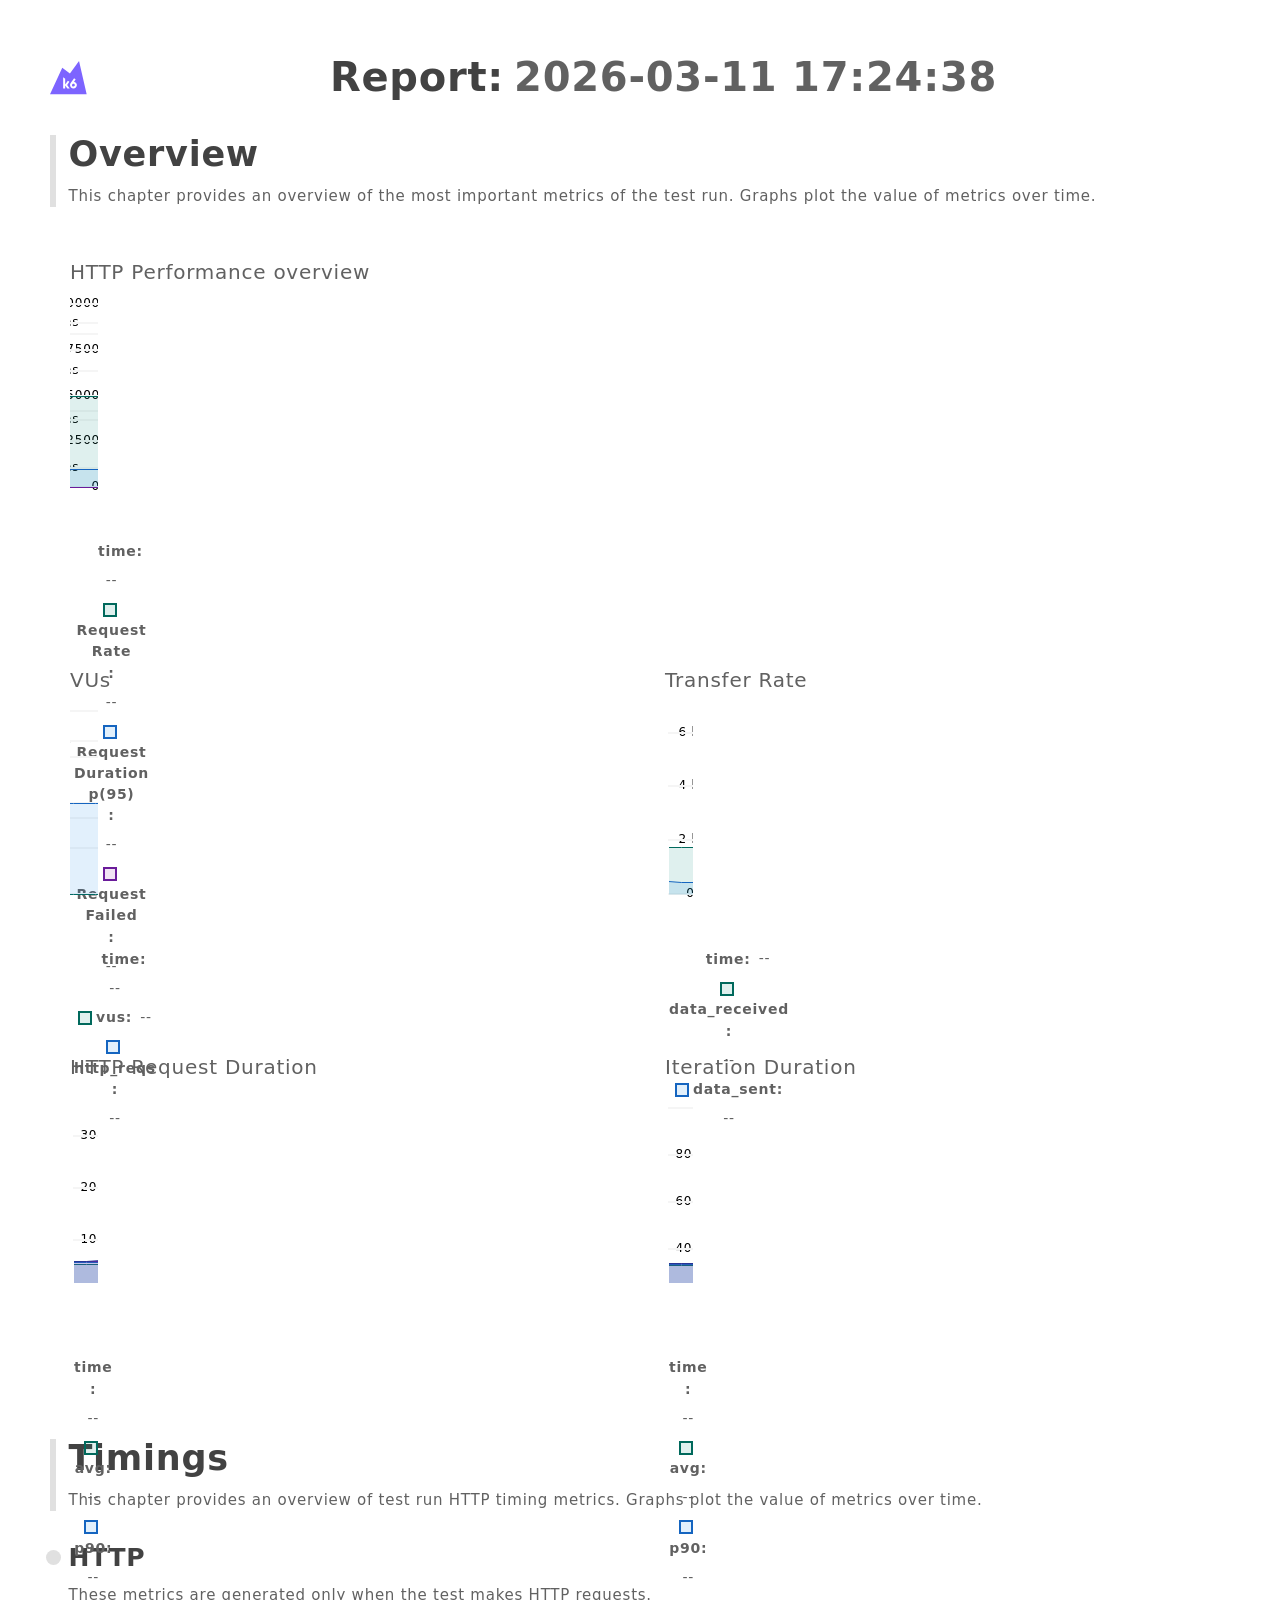
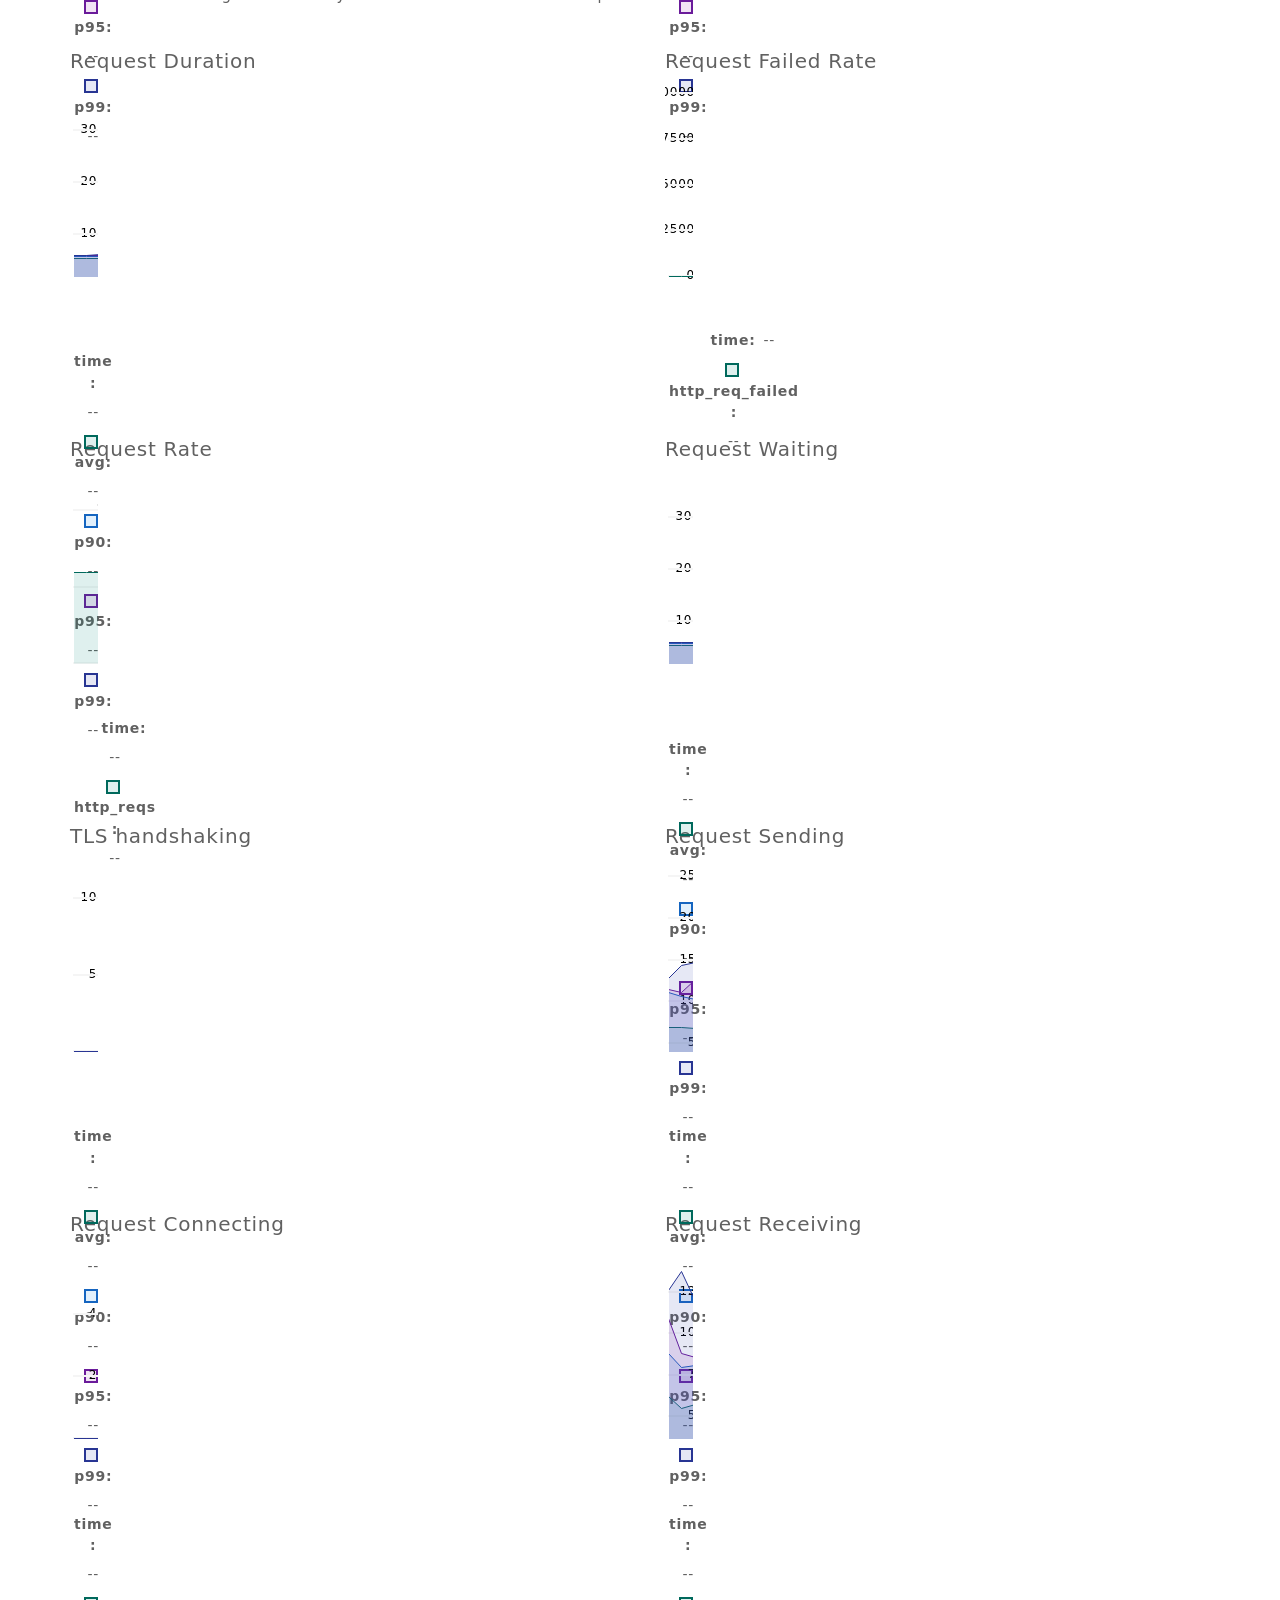
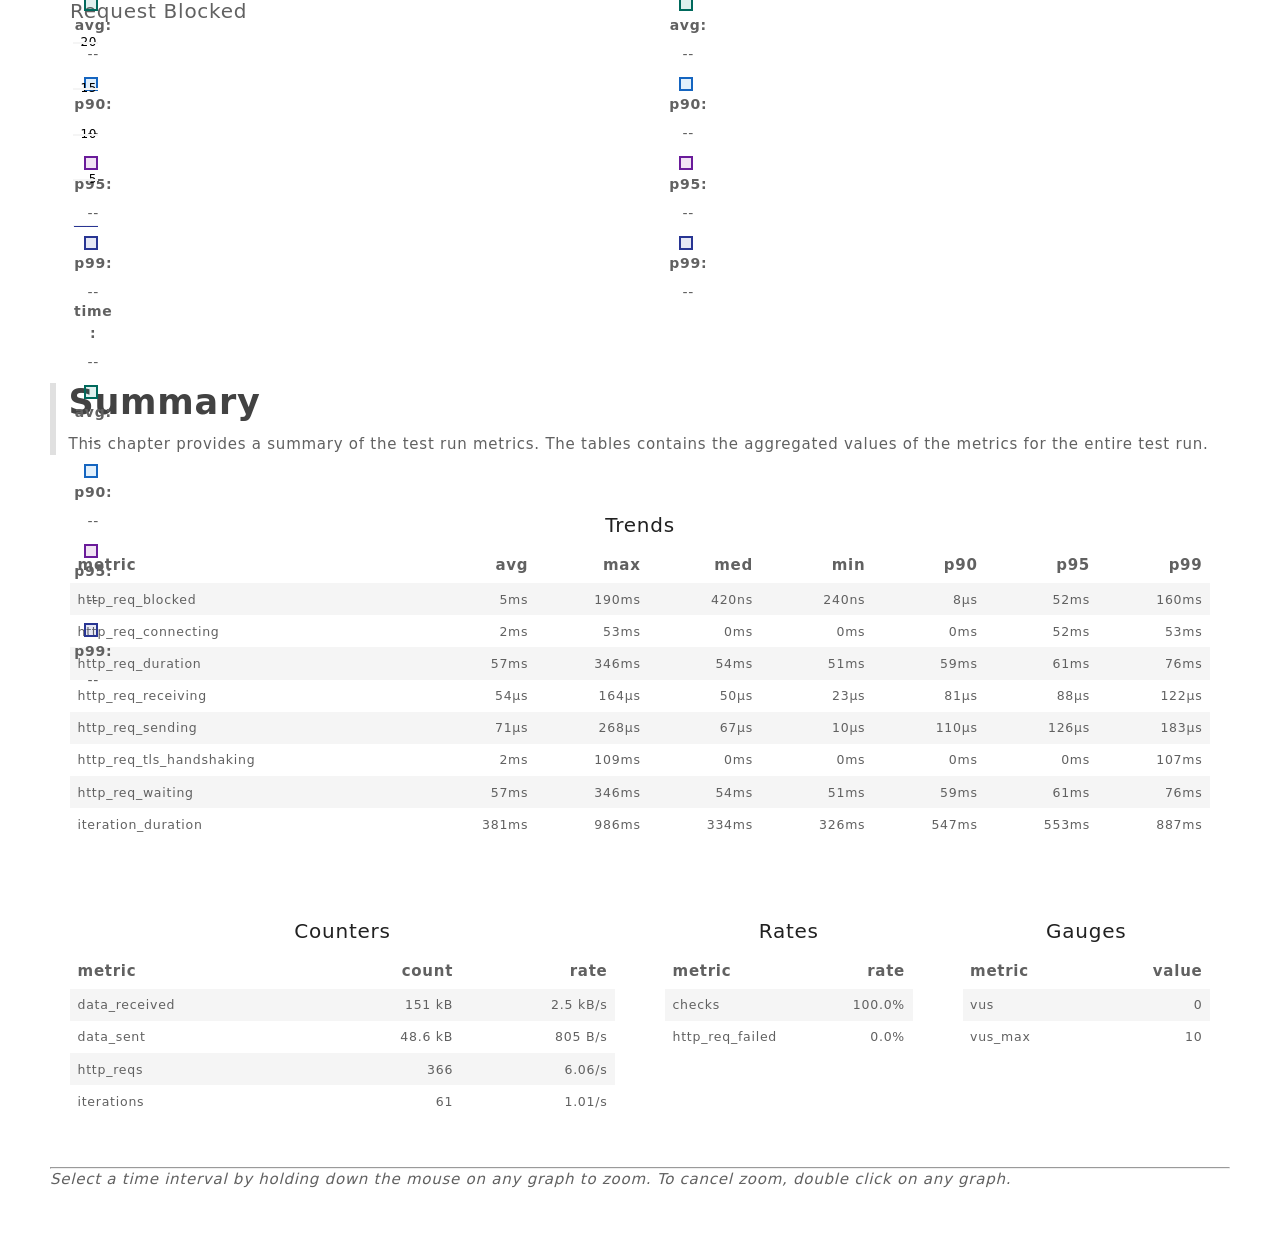
<file: test/report/kafka_cicd_smoke.html>
<!--
SPDX-FileCopyrightText: 2023 Raintank, Inc. dba Grafana Labs

SPDX-License-Identifier: AGPL-3.0-only
-->

<!doctype html>
<html lang="en">
  <head>
    <meta charset="UTF-8" />
    <link
      rel="icon"
      type="image/svg+xml"
      href="[data-uri]" />
    <meta name="viewport" content="width=device-width, initial-scale=1.0" />
    <title>k6 report</title>
    <script type="module" crossorigin>
var Bu=Object.defineProperty;var Iu=(e,t,n)=>t in e?Bu(e,t,{enumerable:!0,configurable:!0,writable:!0,value:n}):e[t]=n;var ce=(e,t,n)=>Iu(e,typeof t!="symbol"?t+"":t,n);(function(){const t=document.createElement("link").relList;if(t&&t.supports&&t.supports("modulepreload"))return;for(const l of document.querySelectorAll('link[rel="modulepreload"]'))r(l);new MutationObserver(l=>{for(const s of l)if(s.type==="childList")for(const a of s.addedNodes)a.tagName==="LINK"&&a.rel==="modulepreload"&&r(a)}).observe(document,{childList:!0,subtree:!0});function n(l){const s={};return l.integrity&&(s.integrity=l.integrity),l.referrerPolicy&&(s.referrerPolicy=l.referrerPolicy),l.crossOrigin==="use-credentials"?s.credentials="include":l.crossOrigin==="anonymous"?s.credentials="omit":s.credentials="same-origin",s}function r(l){if(l.ep)return;l.ep=!0;const s=n(l);fetch(l.href,s)}})();var Cr,fe,Oo,En,vs,Do,Lo,Ro,ai,Wl,ql,Fo,Tr={},Bo=[],$u=/acit|ex(?:s|g|n|p|$)|rph|grid|ows|mnc|ntw|ine[ch]|zoo|^ord|itera/i,jr=Array.isArray;function qt(e,t){for(var n in t)e[n]=t[n];return e}function ui(e){e&&e.parentNode&&e.parentNode.removeChild(e)}function gt(e,t,n){var r,l,s,a={};for(s in t)s=="key"?r=t[s]:s=="ref"?l=t[s]:a[s]=t[s];if(arguments.length>2&&(a.children=arguments.length>3?Cr.call(arguments,2):n),typeof e=="function"&&e.defaultProps!=null)for(s in e.defaultProps)a[s]===void 0&&(a[s]=e.defaultProps[s]);return xr(e,a,r,l,null)}function xr(e,t,n,r,l){var s={type:e,props:t,key:n,ref:r,__k:null,__:null,__b:0,__e:null,__c:null,constructor:void 0,__v:l??++Oo,__i:-1,__u:0};return l==null&&fe.vnode!=null&&fe.vnode(s),s}function Io(){return{current:null}}function Kt(e){return e.children}function It(e,t){this.props=e,this.context=t}function Jn(e,t){if(t==null)return e.__?Jn(e.__,e.__i+1):null;for(var n;t<e.__k.length;t++)if((n=e.__k[t])!=null&&n.__e!=null)return n.__e;return typeof e.type=="function"?Jn(e):null}function $o(e){var t,n;if((e=e.__)!=null&&e.__c!=null){for(e.__e=e.__c.base=null,t=0;t<e.__k.length;t++)if((n=e.__k[t])!=null&&n.__e!=null){e.__e=e.__c.base=n.__e;break}return $o(e)}}function Kl(e){(!e.__d&&(e.__d=!0)&&En.push(e)&&!Zr.__r++||vs!=fe.debounceRendering)&&((vs=fe.debounceRendering)||Do)(Zr)}function Zr(){for(var e,t,n,r,l,s,a,p=1;En.length;)En.length>p&&En.sort(Lo),e=En.shift(),p=En.length,e.__d&&(n=void 0,l=(r=(t=e).__v).__e,s=[],a=[],t.__P&&((n=qt({},r)).__v=r.__v+1,fe.vnode&&fe.vnode(n),ci(t.__P,n,r,t.__n,t.__P.namespaceURI,32&r.__u?[l]:null,s,l??Jn(r),!!(32&r.__u),a),n.__v=r.__v,n.__.__k[n.__i]=n,Vo(s,n,a),n.__e!=l&&$o(n)));Zr.__r=0}function Ho(e,t,n,r,l,s,a,p,h,o,_){var c,g,y,b,T,E,M=r&&r.__k||Bo,S=t.length;for(h=Hu(n,t,M,h,S),c=0;c<S;c++)(y=n.__k[c])!=null&&(g=y.__i==-1?Tr:M[y.__i]||Tr,y.__i=c,E=ci(e,y,g,l,s,a,p,h,o,_),b=y.__e,y.ref&&g.ref!=y.ref&&(g.ref&&fi(g.ref,null,y),_.push(y.ref,y.__c||b,y)),T==null&&b!=null&&(T=b),4&y.__u||g.__k===y.__k?h=zo(y,h,e):typeof y.type=="function"&&E!==void 0?h=E:b&&(h=b.nextSibling),y.__u&=-7);return n.__e=T,h}function Hu(e,t,n,r,l){var s,a,p,h,o,_=n.length,c=_,g=0;for(e.__k=new Array(l),s=0;s<l;s++)(a=t[s])!=null&&typeof a!="boolean"&&typeof a!="function"?(h=s+g,(a=e.__k[s]=typeof a=="string"||typeof a=="number"||typeof a=="bigint"||a.constructor==String?xr(null,a,null,null,null):jr(a)?xr(Kt,{children:a},null,null,null):a.constructor==null&&a.__b>0?xr(a.type,a.props,a.key,a.ref?a.ref:null,a.__v):a).__=e,a.__b=e.__b+1,p=null,(o=a.__i=zu(a,n,h,c))!=-1&&(c--,(p=n[o])&&(p.__u|=2)),p==null||p.__v==null?(o==-1&&(l>_?g--:l<_&&g++),typeof a.type!="function"&&(a.__u|=4)):o!=h&&(o==h-1?g--:o==h+1?g++:(o>h?g--:g++,a.__u|=4))):e.__k[s]=null;if(c)for(s=0;s<_;s++)(p=n[s])!=null&&(2&p.__u)==0&&(p.__e==r&&(r=Jn(p)),Wo(p,p));return r}function zo(e,t,n){var r,l;if(typeof e.type=="function"){for(r=e.__k,l=0;r&&l<r.length;l++)r[l]&&(r[l].__=e,t=zo(r[l],t,n));return t}e.__e!=t&&(t&&e.type&&!n.contains(t)&&(t=Jn(e)),n.insertBefore(e.__e,t||null),t=e.__e);do t=t&&t.nextSibling;while(t!=null&&t.nodeType==8);return t}function tn(e,t){return t=t||[],e==null||typeof e=="boolean"||(jr(e)?e.some(function(n){tn(n,t)}):t.push(e)),t}function zu(e,t,n,r){var l,s,a=e.key,p=e.type,h=t[n];if(h===null&&e.key==null||h&&a==h.key&&p==h.type&&(2&h.__u)==0)return n;if(r>(h!=null&&(2&h.__u)==0?1:0))for(l=n-1,s=n+1;l>=0||s<t.length;){if(l>=0){if((h=t[l])&&(2&h.__u)==0&&a==h.key&&p==h.type)return l;l--}if(s<t.length){if((h=t[s])&&(2&h.__u)==0&&a==h.key&&p==h.type)return s;s++}}return-1}function ys(e,t,n){t[0]=="-"?e.setProperty(t,n??""):e[t]=n==null?"":typeof n!="number"||$u.test(t)?n:n+"px"}function zr(e,t,n,r,l){var s,a;e:if(t=="style")if(typeof n=="string")e.style.cssText=n;else{if(typeof r=="string"&&(e.style.cssText=r=""),r)for(t in r)n&&t in n||ys(e.style,t,"");if(n)for(t in n)r&&n[t]==r[t]||ys(e.style,t,n[t])}else if(t[0]=="o"&&t[1]=="n")s=t!=(t=t.replace(Ro,"$1")),a=t.toLowerCase(),t=a in e||t=="onFocusOut"||t=="onFocusIn"?a.slice(2):t.slice(2),e.l||(e.l={}),e.l[t+s]=n,n?r?n.u=r.u:(n.u=ai,e.addEventListener(t,s?ql:Wl,s)):e.removeEventListener(t,s?ql:Wl,s);else{if(l=="http://www.w3.org/2000/svg")t=t.replace(/xlink(H|:h)/,"h").replace(/sName$/,"s");else if(t!="width"&&t!="height"&&t!="href"&&t!="list"&&t!="form"&&t!="tabIndex"&&t!="download"&&t!="rowSpan"&&t!="colSpan"&&t!="role"&&t!="popover"&&t in e)try{e[t]=n??"";break e}catch{}typeof n=="function"||(n==null||n===!1&&t[4]!="-"?e.removeAttribute(t):e.setAttribute(t,t=="popover"&&n==1?"":n))}}function bs(e){return function(t){if(this.l){var n=this.l[t.type+e];if(t.t==null)t.t=ai++;else if(t.t<n.u)return;return n(fe.event?fe.event(t):t)}}}function ci(e,t,n,r,l,s,a,p,h,o){var _,c,g,y,b,T,E,M,S,L,P,B,O,F,H,I,z,N=t.type;if(t.constructor!=null)return null;128&n.__u&&(h=!!(32&n.__u),s=[p=t.__e=n.__e]),(_=fe.__b)&&_(t);e:if(typeof N=="function")try{if(M=t.props,S="prototype"in N&&N.prototype.render,L=(_=N.contextType)&&r[_.__c],P=_?L?L.props.value:_.__:r,n.__c?E=(c=t.__c=n.__c).__=c.__E:(S?t.__c=c=new N(M,P):(t.__c=c=new It(M,P),c.constructor=N,c.render=Uu),L&&L.sub(c),c.props=M,c.state||(c.state={}),c.context=P,c.__n=r,g=c.__d=!0,c.__h=[],c._sb=[]),S&&c.__s==null&&(c.__s=c.state),S&&N.getDerivedStateFromProps!=null&&(c.__s==c.state&&(c.__s=qt({},c.__s)),qt(c.__s,N.getDerivedStateFromProps(M,c.__s))),y=c.props,b=c.state,c.__v=t,g)S&&N.getDerivedStateFromProps==null&&c.componentWillMount!=null&&c.componentWillMount(),S&&c.componentDidMount!=null&&c.__h.push(c.componentDidMount);else{if(S&&N.getDerivedStateFromProps==null&&M!==y&&c.componentWillReceiveProps!=null&&c.componentWillReceiveProps(M,P),!c.__e&&c.shouldComponentUpdate!=null&&c.shouldComponentUpdate(M,c.__s,P)===!1||t.__v==n.__v){for(t.__v!=n.__v&&(c.props=M,c.state=c.__s,c.__d=!1),t.__e=n.__e,t.__k=n.__k,t.__k.some(function(J){J&&(J.__=t)}),B=0;B<c._sb.length;B++)c.__h.push(c._sb[B]);c._sb=[],c.__h.length&&a.push(c);break e}c.componentWillUpdate!=null&&c.componentWillUpdate(M,c.__s,P),S&&c.componentDidUpdate!=null&&c.__h.push(function(){c.componentDidUpdate(y,b,T)})}if(c.context=P,c.props=M,c.__P=e,c.__e=!1,O=fe.__r,F=0,S){for(c.state=c.__s,c.__d=!1,O&&O(t),_=c.render(c.props,c.state,c.context),H=0;H<c._sb.length;H++)c.__h.push(c._sb[H]);c._sb=[]}else do c.__d=!1,O&&O(t),_=c.render(c.props,c.state,c.context),c.state=c.__s;while(c.__d&&++F<25);c.state=c.__s,c.getChildContext!=null&&(r=qt(qt({},r),c.getChildContext())),S&&!g&&c.getSnapshotBeforeUpdate!=null&&(T=c.getSnapshotBeforeUpdate(y,b)),I=_,_!=null&&_.type===Kt&&_.key==null&&(I=Uo(_.props.children)),p=Ho(e,jr(I)?I:[I],t,n,r,l,s,a,p,h,o),c.base=t.__e,t.__u&=-161,c.__h.length&&a.push(c),E&&(c.__E=c.__=null)}catch(J){if(t.__v=null,h||s!=null)if(J.then){for(t.__u|=h?160:128;p&&p.nodeType==8&&p.nextSibling;)p=p.nextSibling;s[s.indexOf(p)]=null,t.__e=p}else for(z=s.length;z--;)ui(s[z]);else t.__e=n.__e,t.__k=n.__k;fe.__e(J,t,n)}else s==null&&t.__v==n.__v?(t.__k=n.__k,t.__e=n.__e):p=t.__e=Vu(n.__e,t,n,r,l,s,a,h,o);return(_=fe.diffed)&&_(t),128&t.__u?void 0:p}function Vo(e,t,n){for(var r=0;r<n.length;r++)fi(n[r],n[++r],n[++r]);fe.__c&&fe.__c(t,e),e.some(function(l){try{e=l.__h,l.__h=[],e.some(function(s){s.call(l)})}catch(s){fe.__e(s,l.__v)}})}function Uo(e){return typeof e!="object"||e==null||e.__b&&e.__b>0?e:jr(e)?e.map(Uo):qt({},e)}function Vu(e,t,n,r,l,s,a,p,h){var o,_,c,g,y,b,T,E=n.props,M=t.props,S=t.type;if(S=="svg"?l="http://www.w3.org/2000/svg":S=="math"?l="http://www.w3.org/1998/Math/MathML":l||(l="http://www.w3.org/1999/xhtml"),s!=null){for(o=0;o<s.length;o++)if((y=s[o])&&"setAttribute"in y==!!S&&(S?y.localName==S:y.nodeType==3)){e=y,s[o]=null;break}}if(e==null){if(S==null)return document.createTextNode(M);e=document.createElementNS(l,S,M.is&&M),p&&(fe.__m&&fe.__m(t,s),p=!1),s=null}if(S==null)E===M||p&&e.data==M||(e.data=M);else{if(s=s&&Cr.call(e.childNodes),E=n.props||Tr,!p&&s!=null)for(E={},o=0;o<e.attributes.length;o++)E[(y=e.attributes[o]).name]=y.value;for(o in E)if(y=E[o],o!="children"){if(o=="dangerouslySetInnerHTML")c=y;else if(!(o in M)){if(o=="value"&&"defaultValue"in M||o=="checked"&&"defaultChecked"in M)continue;zr(e,o,null,y,l)}}for(o in M)y=M[o],o=="children"?g=y:o=="dangerouslySetInnerHTML"?_=y:o=="value"?b=y:o=="checked"?T=y:p&&typeof y!="function"||E[o]===y||zr(e,o,y,E[o],l);if(_)p||c&&(_.__html==c.__html||_.__html==e.innerHTML)||(e.innerHTML=_.__html),t.__k=[];else if(c&&(e.innerHTML=""),Ho(t.type=="template"?e.content:e,jr(g)?g:[g],t,n,r,S=="foreignObject"?"http://www.w3.org/1999/xhtml":l,s,a,s?s[0]:n.__k&&Jn(n,0),p,h),s!=null)for(o=s.length;o--;)ui(s[o]);p||(o="value",S=="progress"&&b==null?e.removeAttribute("value"):b!=null&&(b!==e[o]||S=="progress"&&!b||S=="option"&&b!=E[o])&&zr(e,o,b,E[o],l),o="checked",T!=null&&T!=e[o]&&zr(e,o,T,E[o],l))}return e}function fi(e,t,n){try{if(typeof e=="function"){var r=typeof e.__u=="function";r&&e.__u(),r&&t==null||(e.__u=e(t))}else e.current=t}catch(l){fe.__e(l,n)}}function Wo(e,t,n){var r,l;if(fe.unmount&&fe.unmount(e),(r=e.ref)&&(r.current&&r.current!=e.__e||fi(r,null,t)),(r=e.__c)!=null){if(r.componentWillUnmount)try{r.componentWillUnmount()}catch(s){fe.__e(s,t)}r.base=r.__P=null}if(r=e.__k)for(l=0;l<r.length;l++)r[l]&&Wo(r[l],t,n||typeof e.type!="function");n||ui(e.__e),e.__c=e.__=e.__e=void 0}function Uu(e,t,n){return this.constructor(e,n)}function Qn(e,t,n){var r,l,s,a;t==document&&(t=document.documentElement),fe.__&&fe.__(e,t),l=(r=typeof n=="function")?null:n&&n.__k||t.__k,s=[],a=[],ci(t,e=(!r&&n||t).__k=gt(Kt,null,[e]),l||Tr,Tr,t.namespaceURI,!r&&n?[n]:l?null:t.firstChild?Cr.call(t.childNodes):null,s,!r&&n?n:l?l.__e:t.firstChild,r,a),Vo(s,e,a)}function qo(e,t){Qn(e,t,qo)}function Wu(e,t,n){var r,l,s,a,p=qt({},e.props);for(s in e.type&&e.type.defaultProps&&(a=e.type.defaultProps),t)s=="key"?r=t[s]:s=="ref"?l=t[s]:p[s]=t[s]===void 0&&a!=null?a[s]:t[s];return arguments.length>2&&(p.children=arguments.length>3?Cr.call(arguments,2):n),xr(e.type,p,r||e.key,l||e.ref,null)}function Ko(e){function t(n){var r,l;return this.getChildContext||(r=new Set,(l={})[t.__c]=this,this.getChildContext=function(){return l},this.componentWillUnmount=function(){r=null},this.shouldComponentUpdate=function(s){this.props.value!=s.value&&r.forEach(function(a){a.__e=!0,Kl(a)})},this.sub=function(s){r.add(s);var a=s.componentWillUnmount;s.componentWillUnmount=function(){r&&r.delete(s),a&&a.call(s)}}),n.children}return t.__c="__cC"+Fo++,t.__=e,t.Provider=t.__l=(t.Consumer=function(n,r){return n.children(r)}).contextType=t,t}Cr=Bo.slice,fe={__e:function(e,t,n,r){for(var l,s,a;t=t.__;)if((l=t.__c)&&!l.__)try{if((s=l.constructor)&&s.getDerivedStateFromError!=null&&(l.setState(s.getDerivedStateFromError(e)),a=l.__d),l.componentDidCatch!=null&&(l.componentDidCatch(e,r||{}),a=l.__d),a)return l.__E=l}catch(p){e=p}throw e}},Oo=0,It.prototype.setState=function(e,t){var n;n=this.__s!=null&&this.__s!=this.state?this.__s:this.__s=qt({},this.state),typeof e=="function"&&(e=e(qt({},n),this.props)),e&&qt(n,e),e!=null&&this.__v&&(t&&this._sb.push(t),Kl(this))},It.prototype.forceUpdate=function(e){this.__v&&(this.__e=!0,e&&this.__h.push(e),Kl(this))},It.prototype.render=Kt,En=[],Do=typeof Promise=="function"?Promise.prototype.then.bind(Promise.resolve()):setTimeout,Lo=function(e,t){return e.__v.__b-t.__v.__b},Zr.__r=0,Ro=/(PointerCapture)$|Capture$/i,ai=0,Wl=bs(!1),ql=bs(!0),Fo=0;var qu=0;function ne(e,t,n,r,l,s){t||(t={});var a,p,h=t;if("ref"in h)for(p in h={},t)p=="ref"?a=t[p]:h[p]=t[p];var o={type:e,props:h,key:n,ref:a,__k:null,__:null,__b:0,__e:null,__c:null,constructor:void 0,__v:--qu,__i:-1,__u:0,__source:l,__self:s};if(typeof e=="function"&&(a=e.defaultProps))for(p in a)h[p]===void 0&&(h[p]=a[p]);return fe.vnode&&fe.vnode(o),o}var Go=typeof globalThis<"u"?globalThis:typeof window<"u"?window:typeof global<"u"?global:typeof self<"u"?self:{};function hi(e){return e&&e.__esModule&&Object.prototype.hasOwnProperty.call(e,"default")?e.default:e}function Yo(e){if(e.__esModule)return e;var t=e.default;if(typeof t=="function"){var n=function r(){return this instanceof r?Reflect.construct(t,arguments,this.constructor):t.apply(this,arguments)};n.prototype=t.prototype}else n={};return Object.defineProperty(n,"__esModule",{value:!0}),Object.keys(e).forEach(function(r){var l=Object.getOwnPropertyDescriptor(e,r);Object.defineProperty(n,r,l.get?l:{enumerable:!0,get:function(){return e[r]}})}),n}var Zo={};(function(e){(function(t){function n(f){return f!==null?Object.prototype.toString.call(f)==="[object Array]":!1}function r(f){return f!==null?Object.prototype.toString.call(f)==="[object Object]":!1}function l(f,v){if(f===v)return!0;var x=Object.prototype.toString.call(f);if(x!==Object.prototype.toString.call(v))return!1;if(n(f)===!0){if(f.length!==v.length)return!1;for(var A=0;A<f.length;A++)if(l(f[A],v[A])===!1)return!1;return!0}if(r(f)===!0){var C={};for(var V in f)if(hasOwnProperty.call(f,V)){if(l(f[V],v[V])===!1)return!1;C[V]=!0}for(var ee in v)if(hasOwnProperty.call(v,ee)&&C[ee]!==!0)return!1;return!0}return!1}function s(f){if(f===""||f===!1||f===null)return!0;if(n(f)&&f.length===0)return!0;if(r(f)){for(var v in f)if(f.hasOwnProperty(v))return!1;return!0}else return!1}function a(f){for(var v=Object.keys(f),x=[],A=0;A<v.length;A++)x.push(f[v[A]]);return x}var p;typeof String.prototype.trimLeft=="function"?p=function(f){return f.trimLeft()}:p=function(f){return f.match(/^\s*(.*)/)[1]};var h=0,o=1,_=2,c=3,g=4,y=5,b=6,T=7,E=8,M=9,S={0:"number",1:"any",2:"string",3:"array",4:"object",5:"boolean",6:"expression",7:"null",8:"Array<number>",9:"Array<string>"},L="EOF",P="UnquotedIdentifier",B="QuotedIdentifier",O="Rbracket",F="Rparen",H="Comma",I="Colon",z="Rbrace",N="Number",J="Current",$="Expref",Q="Pipe",K="Or",le="And",G="EQ",qe="GT",ke="LT",he="GTE",me="LTE",ae="NE",Y="Flatten",Ae="Star",$e="Filter",we="Dot",_e="Not",lt="Lbrace",He="Lbracket",Ee="Lparen",pt="Literal",Et={".":we,"*":Ae,",":H,":":I,"{":lt,"}":z,"]":O,"(":Ee,")":F,"@":J},_t={"<":!0,">":!0,"=":!0,"!":!0},$t={" ":!0,"	":!0,"\n":!0};function sn(f){return f>="a"&&f<="z"||f>="A"&&f<="Z"||f==="_"}function Gt(f){return f>="0"&&f<="9"||f==="-"}function gn(f){return f>="a"&&f<="z"||f>="A"&&f<="Z"||f>="0"&&f<="9"||f==="_"}function on(){}on.prototype={tokenize:function(f){var v=[];this._current=0;for(var x,A,C;this._current<f.length;)if(sn(f[this._current]))x=this._current,A=this._consumeUnquotedIdentifier(f),v.push({type:P,value:A,start:x});else if(Et[f[this._current]]!==void 0)v.push({type:Et[f[this._current]],value:f[this._current],start:this._current}),this._current++;else if(Gt(f[this._current]))C=this._consumeNumber(f),v.push(C);else if(f[this._current]==="[")C=this._consumeLBracket(f),v.push(C);else if(f[this._current]==='"')x=this._current,A=this._consumeQuotedIdentifier(f),v.push({type:B,value:A,start:x});else if(f[this._current]==="'")x=this._current,A=this._consumeRawStringLiteral(f),v.push({type:pt,value:A,start:x});else if(f[this._current]==="`"){x=this._current;var V=this._consumeLiteral(f);v.push({type:pt,value:V,start:x})}else if(_t[f[this._current]]!==void 0)v.push(this._consumeOperator(f));else if($t[f[this._current]]!==void 0)this._current++;else if(f[this._current]==="&")x=this._current,this._current++,f[this._current]==="&"?(this._current++,v.push({type:le,value:"&&",start:x})):v.push({type:$,value:"&",start:x});else if(f[this._current]==="|")x=this._current,this._current++,f[this._current]==="|"?(this._current++,v.push({type:K,value:"||",start:x})):v.push({type:Q,value:"|",start:x});else{var ee=new Error("Unknown character:"+f[this._current]);throw ee.name="LexerError",ee}return v},_consumeUnquotedIdentifier:function(f){var v=this._current;for(this._current++;this._current<f.length&&gn(f[this._current]);)this._current++;return f.slice(v,this._current)},_consumeQuotedIdentifier:function(f){var v=this._current;this._current++;for(var x=f.length;f[this._current]!=='"'&&this._current<x;){var A=this._current;f[A]==="\\"&&(f[A+1]==="\\"||f[A+1]==='"')?A+=2:A++,this._current=A}return this._current++,JSON.parse(f.slice(v,this._current))},_consumeRawStringLiteral:function(f){var v=this._current;this._current++;for(var x=f.length;f[this._current]!=="'"&&this._current<x;){var A=this._current;f[A]==="\\"&&(f[A+1]==="\\"||f[A+1]==="'")?A+=2:A++,this._current=A}this._current++;var C=f.slice(v+1,this._current-1);return C.replace("\\'","'")},_consumeNumber:function(f){var v=this._current;this._current++;for(var x=f.length;Gt(f[this._current])&&this._current<x;)this._current++;var A=parseInt(f.slice(v,this._current));return{type:N,value:A,start:v}},_consumeLBracket:function(f){var v=this._current;return this._current++,f[this._current]==="?"?(this._current++,{type:$e,value:"[?",start:v}):f[this._current]==="]"?(this._current++,{type:Y,value:"[]",start:v}):{type:He,value:"[",start:v}},_consumeOperator:function(f){var v=this._current,x=f[v];if(this._current++,x==="!")return f[this._current]==="="?(this._current++,{type:ae,value:"!=",start:v}):{type:_e,value:"!",start:v};if(x==="<")return f[this._current]==="="?(this._current++,{type:me,value:"<=",start:v}):{type:ke,value:"<",start:v};if(x===">")return f[this._current]==="="?(this._current++,{type:he,value:">=",start:v}):{type:qe,value:">",start:v};if(x==="="&&f[this._current]==="=")return this._current++,{type:G,value:"==",start:v}},_consumeLiteral:function(f){this._current++;for(var v=this._current,x=f.length,A;f[this._current]!=="`"&&this._current<x;){var C=this._current;f[C]==="\\"&&(f[C+1]==="\\"||f[C+1]==="`")?C+=2:C++,this._current=C}var V=p(f.slice(v,this._current));return V=V.replace("\\`","`"),this._looksLikeJSON(V)?A=JSON.parse(V):A=JSON.parse('"'+V+'"'),this._current++,A},_looksLikeJSON:function(f){var v='[{"',x=["true","false","null"],A="-0123456789";if(f==="")return!1;if(v.indexOf(f[0])>=0)return!0;if(x.indexOf(f)>=0)return!0;if(A.indexOf(f[0])>=0)try{return JSON.parse(f),!0}catch{return!1}else return!1}};var re={};re[L]=0,re[P]=0,re[B]=0,re[O]=0,re[F]=0,re[H]=0,re[z]=0,re[N]=0,re[J]=0,re[$]=0,re[Q]=1,re[K]=2,re[le]=3,re[G]=5,re[qe]=5,re[ke]=5,re[he]=5,re[me]=5,re[ae]=5,re[Y]=9,re[Ae]=20,re[$e]=21,re[we]=40,re[_e]=45,re[lt]=50,re[He]=55,re[Ee]=60;function Ke(){}Ke.prototype={parse:function(f){this._loadTokens(f),this.index=0;var v=this.expression(0);if(this._lookahead(0)!==L){var x=this._lookaheadToken(0),A=new Error("Unexpected token type: "+x.type+", value: "+x.value);throw A.name="ParserError",A}return v},_loadTokens:function(f){var v=new on,x=v.tokenize(f);x.push({type:L,value:"",start:f.length}),this.tokens=x},expression:function(f){var v=this._lookaheadToken(0);this._advance();for(var x=this.nud(v),A=this._lookahead(0);f<re[A];)this._advance(),x=this.led(A,x),A=this._lookahead(0);return x},_lookahead:function(f){return this.tokens[this.index+f].type},_lookaheadToken:function(f){return this.tokens[this.index+f]},_advance:function(){this.index++},nud:function(f){var v,x,A;switch(f.type){case pt:return{type:"Literal",value:f.value};case P:return{type:"Field",name:f.value};case B:var C={type:"Field",name:f.value};if(this._lookahead(0)===Ee)throw new Error("Quoted identifier not allowed for function names.");return C;case _e:return x=this.expression(re.Not),{type:"NotExpression",children:[x]};case Ae:return v={type:"Identity"},x=null,this._lookahead(0)===O?x={type:"Identity"}:x=this._parseProjectionRHS(re.Star),{type:"ValueProjection",children:[v,x]};case $e:return this.led(f.type,{type:"Identity"});case lt:return this._parseMultiselectHash();case Y:return v={type:Y,children:[{type:"Identity"}]},x=this._parseProjectionRHS(re.Flatten),{type:"Projection",children:[v,x]};case He:return this._lookahead(0)===N||this._lookahead(0)===I?(x=this._parseIndexExpression(),this._projectIfSlice({type:"Identity"},x)):this._lookahead(0)===Ae&&this._lookahead(1)===O?(this._advance(),this._advance(),x=this._parseProjectionRHS(re.Star),{type:"Projection",children:[{type:"Identity"},x]}):this._parseMultiselectList();case J:return{type:J};case $:return A=this.expression(re.Expref),{type:"ExpressionReference",children:[A]};case Ee:for(var V=[];this._lookahead(0)!==F;)this._lookahead(0)===J?(A={type:J},this._advance()):A=this.expression(0),V.push(A);return this._match(F),V[0];default:this._errorToken(f)}},led:function(f,v){var x;switch(f){case we:var A=re.Dot;return this._lookahead(0)!==Ae?(x=this._parseDotRHS(A),{type:"Subexpression",children:[v,x]}):(this._advance(),x=this._parseProjectionRHS(A),{type:"ValueProjection",children:[v,x]});case Q:return x=this.expression(re.Pipe),{type:Q,children:[v,x]};case K:return x=this.expression(re.Or),{type:"OrExpression",children:[v,x]};case le:return x=this.expression(re.And),{type:"AndExpression",children:[v,x]};case Ee:for(var C=v.name,V=[],ee,se;this._lookahead(0)!==F;)this._lookahead(0)===J?(ee={type:J},this._advance()):ee=this.expression(0),this._lookahead(0)===H&&this._match(H),V.push(ee);return this._match(F),se={type:"Function",name:C,children:V},se;case $e:var xe=this.expression(0);return this._match(O),this._lookahead(0)===Y?x={type:"Identity"}:x=this._parseProjectionRHS(re.Filter),{type:"FilterProjection",children:[v,x,xe]};case Y:var ze={type:Y,children:[v]},Re=this._parseProjectionRHS(re.Flatten);return{type:"Projection",children:[ze,Re]};case G:case ae:case qe:case he:case ke:case me:return this._parseComparator(v,f);case He:var te=this._lookaheadToken(0);return te.type===N||te.type===I?(x=this._parseIndexExpression(),this._projectIfSlice(v,x)):(this._match(Ae),this._match(O),x=this._parseProjectionRHS(re.Star),{type:"Projection",children:[v,x]});default:this._errorToken(this._lookaheadToken(0))}},_match:function(f){if(this._lookahead(0)===f)this._advance();else{var v=this._lookaheadToken(0),x=new Error("Expected "+f+", got: "+v.type);throw x.name="ParserError",x}},_errorToken:function(f){var v=new Error("Invalid token ("+f.type+'): "'+f.value+'"');throw v.name="ParserError",v},_parseIndexExpression:function(){if(this._lookahead(0)===I||this._lookahead(1)===I)return this._parseSliceExpression();var f={type:"Index",value:this._lookaheadToken(0).value};return this._advance(),this._match(O),f},_projectIfSlice:function(f,v){var x={type:"IndexExpression",children:[f,v]};return v.type==="Slice"?{type:"Projection",children:[x,this._parseProjectionRHS(re.Star)]}:x},_parseSliceExpression:function(){for(var f=[null,null,null],v=0,x=this._lookahead(0);x!==O&&v<3;){if(x===I)v++,this._advance();else if(x===N)f[v]=this._lookaheadToken(0).value,this._advance();else{var A=this._lookahead(0),C=new Error("Syntax error, unexpected token: "+A.value+"("+A.type+")");throw C.name="Parsererror",C}x=this._lookahead(0)}return this._match(O),{type:"Slice",children:f}},_parseComparator:function(f,v){var x=this.expression(re[v]);return{type:"Comparator",name:v,children:[f,x]}},_parseDotRHS:function(f){var v=this._lookahead(0),x=[P,B,Ae];if(x.indexOf(v)>=0)return this.expression(f);if(v===He)return this._match(He),this._parseMultiselectList();if(v===lt)return this._match(lt),this._parseMultiselectHash()},_parseProjectionRHS:function(f){var v;if(re[this._lookahead(0)]<10)v={type:"Identity"};else if(this._lookahead(0)===He)v=this.expression(f);else if(this._lookahead(0)===$e)v=this.expression(f);else if(this._lookahead(0)===we)this._match(we),v=this._parseDotRHS(f);else{var x=this._lookaheadToken(0),A=new Error("Sytanx error, unexpected token: "+x.value+"("+x.type+")");throw A.name="ParserError",A}return v},_parseMultiselectList:function(){for(var f=[];this._lookahead(0)!==O;){var v=this.expression(0);if(f.push(v),this._lookahead(0)===H&&(this._match(H),this._lookahead(0)===O))throw new Error("Unexpected token Rbracket")}return this._match(O),{type:"MultiSelectList",children:f}},_parseMultiselectHash:function(){for(var f=[],v=[P,B],x,A,C,V;;){if(x=this._lookaheadToken(0),v.indexOf(x.type)<0)throw new Error("Expecting an identifier token, got: "+x.type);if(A=x.value,this._advance(),this._match(I),C=this.expression(0),V={type:"KeyValuePair",name:A,value:C},f.push(V),this._lookahead(0)===H)this._match(H);else if(this._lookahead(0)===z){this._match(z);break}}return{type:"MultiSelectHash",children:f}}};function Yt(f){this.runtime=f}Yt.prototype={search:function(f,v){return this.visit(f,v)},visit:function(f,v){var x,A,C,V,ee,se,xe,ze,Re,te;switch(f.type){case"Field":return v!==null&&r(v)?(se=v[f.name],se===void 0?null:se):null;case"Subexpression":for(C=this.visit(f.children[0],v),te=1;te<f.children.length;te++)if(C=this.visit(f.children[1],C),C===null)return null;return C;case"IndexExpression":return xe=this.visit(f.children[0],v),ze=this.visit(f.children[1],xe),ze;case"Index":if(!n(v))return null;var ot=f.value;return ot<0&&(ot=v.length+ot),C=v[ot],C===void 0&&(C=null),C;case"Slice":if(!n(v))return null;var Jt=f.children.slice(0),an=this.computeSliceParams(v.length,Jt),at=an[0],On=an[1],Dn=an[2];if(C=[],Dn>0)for(te=at;te<On;te+=Dn)C.push(v[te]);else for(te=at;te>On;te+=Dn)C.push(v[te]);return C;case"Projection":var vt=this.visit(f.children[0],v);if(!n(vt))return null;for(Re=[],te=0;te<vt.length;te++)A=this.visit(f.children[1],vt[te]),A!==null&&Re.push(A);return Re;case"ValueProjection":if(vt=this.visit(f.children[0],v),!r(vt))return null;Re=[];var Or=a(vt);for(te=0;te<Or.length;te++)A=this.visit(f.children[1],Or[te]),A!==null&&Re.push(A);return Re;case"FilterProjection":if(vt=this.visit(f.children[0],v),!n(vt))return null;var ar=[],Dr=[];for(te=0;te<vt.length;te++)x=this.visit(f.children[2],vt[te]),s(x)||ar.push(vt[te]);for(var ur=0;ur<ar.length;ur++)A=this.visit(f.children[1],ar[ur]),A!==null&&Dr.push(A);return Dr;case"Comparator":switch(V=this.visit(f.children[0],v),ee=this.visit(f.children[1],v),f.name){case G:C=l(V,ee);break;case ae:C=!l(V,ee);break;case qe:C=V>ee;break;case he:C=V>=ee;break;case ke:C=V<ee;break;case me:C=V<=ee;break;default:throw new Error("Unknown comparator: "+f.name)}return C;case Y:var Nt=this.visit(f.children[0],v);if(!n(Nt))return null;var Ve=[];for(te=0;te<Nt.length;te++)A=Nt[te],n(A)?Ve.push.apply(Ve,A):Ve.push(A);return Ve;case"Identity":return v;case"MultiSelectList":if(v===null)return null;for(Re=[],te=0;te<f.children.length;te++)Re.push(this.visit(f.children[te],v));return Re;case"MultiSelectHash":if(v===null)return null;Re={};var dt;for(te=0;te<f.children.length;te++)dt=f.children[te],Re[dt.name]=this.visit(dt.value,v);return Re;case"OrExpression":return x=this.visit(f.children[0],v),s(x)&&(x=this.visit(f.children[1],v)),x;case"AndExpression":return V=this.visit(f.children[0],v),s(V)===!0?V:this.visit(f.children[1],v);case"NotExpression":return V=this.visit(f.children[0],v),s(V);case"Literal":return f.value;case Q:return xe=this.visit(f.children[0],v),this.visit(f.children[1],xe);case J:return v;case"Function":var Qt=[];for(te=0;te<f.children.length;te++)Qt.push(this.visit(f.children[te],v));return this.runtime.callFunction(f.name,Qt);case"ExpressionReference":var Xt=f.children[0];return Xt.jmespathType=$,Xt;default:throw new Error("Unknown node type: "+f.type)}},computeSliceParams:function(f,v){var x=v[0],A=v[1],C=v[2],V=[null,null,null];if(C===null)C=1;else if(C===0){var ee=new Error("Invalid slice, step cannot be 0");throw ee.name="RuntimeError",ee}var se=C<0;return x===null?x=se?f-1:0:x=this.capSliceRange(f,x,C),A===null?A=se?-1:f:A=this.capSliceRange(f,A,C),V[0]=x,V[1]=A,V[2]=C,V},capSliceRange:function(f,v,x){return v<0?(v+=f,v<0&&(v=x<0?-1:0)):v>=f&&(v=x<0?f-1:f),v}};function Tt(f){this._interpreter=f,this.functionTable={abs:{_func:this._functionAbs,_signature:[{types:[h]}]},avg:{_func:this._functionAvg,_signature:[{types:[E]}]},ceil:{_func:this._functionCeil,_signature:[{types:[h]}]},contains:{_func:this._functionContains,_signature:[{types:[_,c]},{types:[o]}]},ends_with:{_func:this._functionEndsWith,_signature:[{types:[_]},{types:[_]}]},floor:{_func:this._functionFloor,_signature:[{types:[h]}]},length:{_func:this._functionLength,_signature:[{types:[_,c,g]}]},map:{_func:this._functionMap,_signature:[{types:[b]},{types:[c]}]},max:{_func:this._functionMax,_signature:[{types:[E,M]}]},merge:{_func:this._functionMerge,_signature:[{types:[g],variadic:!0}]},max_by:{_func:this._functionMaxBy,_signature:[{types:[c]},{types:[b]}]},sum:{_func:this._functionSum,_signature:[{types:[E]}]},starts_with:{_func:this._functionStartsWith,_signature:[{types:[_]},{types:[_]}]},min:{_func:this._functionMin,_signature:[{types:[E,M]}]},min_by:{_func:this._functionMinBy,_signature:[{types:[c]},{types:[b]}]},type:{_func:this._functionType,_signature:[{types:[o]}]},keys:{_func:this._functionKeys,_signature:[{types:[g]}]},values:{_func:this._functionValues,_signature:[{types:[g]}]},sort:{_func:this._functionSort,_signature:[{types:[M,E]}]},sort_by:{_func:this._functionSortBy,_signature:[{types:[c]},{types:[b]}]},join:{_func:this._functionJoin,_signature:[{types:[_]},{types:[M]}]},reverse:{_func:this._functionReverse,_signature:[{types:[_,c]}]},to_array:{_func:this._functionToArray,_signature:[{types:[o]}]},to_string:{_func:this._functionToString,_signature:[{types:[o]}]},to_number:{_func:this._functionToNumber,_signature:[{types:[o]}]},not_null:{_func:this._functionNotNull,_signature:[{types:[o],variadic:!0}]}}}Tt.prototype={callFunction:function(f,v){var x=this.functionTable[f];if(x===void 0)throw new Error("Unknown function: "+f+"()");return this._validateArgs(f,v,x._signature),x._func.call(this,v)},_validateArgs:function(f,v,x){var A;if(x[x.length-1].variadic){if(v.length<x.length)throw A=x.length===1?" argument":" arguments",new Error("ArgumentError: "+f+"() takes at least"+x.length+A+" but received "+v.length)}else if(v.length!==x.length)throw A=x.length===1?" argument":" arguments",new Error("ArgumentError: "+f+"() takes "+x.length+A+" but received "+v.length);for(var C,V,ee,se=0;se<x.length;se++){ee=!1,C=x[se].types,V=this._getTypeName(v[se]);for(var xe=0;xe<C.length;xe++)if(this._typeMatches(V,C[xe],v[se])){ee=!0;break}if(!ee){var ze=C.map(function(Re){return S[Re]}).join(",");throw new Error("TypeError: "+f+"() expected argument "+(se+1)+" to be type "+ze+" but received type "+S[V]+" instead.")}}},_typeMatches:function(f,v,x){if(v===o)return!0;if(v===M||v===E||v===c){if(v===c)return f===c;if(f===c){var A;v===E?A=h:v===M&&(A=_);for(var C=0;C<x.length;C++)if(!this._typeMatches(this._getTypeName(x[C]),A,x[C]))return!1;return!0}}else return f===v},_getTypeName:function(f){switch(Object.prototype.toString.call(f)){case"[object String]":return _;case"[object Number]":return h;case"[object Array]":return c;case"[object Boolean]":return y;case"[object Null]":return T;case"[object Object]":return f.jmespathType===$?b:g}},_functionStartsWith:function(f){return f[0].lastIndexOf(f[1])===0},_functionEndsWith:function(f){var v=f[0],x=f[1];return v.indexOf(x,v.length-x.length)!==-1},_functionReverse:function(f){var v=this._getTypeName(f[0]);if(v===_){for(var x=f[0],A="",C=x.length-1;C>=0;C--)A+=x[C];return A}else{var V=f[0].slice(0);return V.reverse(),V}},_functionAbs:function(f){return Math.abs(f[0])},_functionCeil:function(f){return Math.ceil(f[0])},_functionAvg:function(f){for(var v=0,x=f[0],A=0;A<x.length;A++)v+=x[A];return v/x.length},_functionContains:function(f){return f[0].indexOf(f[1])>=0},_functionFloor:function(f){return Math.floor(f[0])},_functionLength:function(f){return r(f[0])?Object.keys(f[0]).length:f[0].length},_functionMap:function(f){for(var v=[],x=this._interpreter,A=f[0],C=f[1],V=0;V<C.length;V++)v.push(x.visit(A,C[V]));return v},_functionMerge:function(f){for(var v={},x=0;x<f.length;x++){var A=f[x];for(var C in A)v[C]=A[C]}return v},_functionMax:function(f){if(f[0].length>0){var v=this._getTypeName(f[0][0]);if(v===h)return Math.max.apply(Math,f[0]);for(var x=f[0],A=x[0],C=1;C<x.length;C++)A.localeCompare(x[C])<0&&(A=x[C]);return A}else return null},_functionMin:function(f){if(f[0].length>0){var v=this._getTypeName(f[0][0]);if(v===h)return Math.min.apply(Math,f[0]);for(var x=f[0],A=x[0],C=1;C<x.length;C++)x[C].localeCompare(A)<0&&(A=x[C]);return A}else return null},_functionSum:function(f){for(var v=0,x=f[0],A=0;A<x.length;A++)v+=x[A];return v},_functionType:function(f){switch(this._getTypeName(f[0])){case h:return"number";case _:return"string";case c:return"array";case g:return"object";case y:return"boolean";case b:return"expref";case T:return"null"}},_functionKeys:function(f){return Object.keys(f[0])},_functionValues:function(f){for(var v=f[0],x=Object.keys(v),A=[],C=0;C<x.length;C++)A.push(v[x[C]]);return A},_functionJoin:function(f){var v=f[0],x=f[1];return x.join(v)},_functionToArray:function(f){return this._getTypeName(f[0])===c?f[0]:[f[0]]},_functionToString:function(f){return this._getTypeName(f[0])===_?f[0]:JSON.stringify(f[0])},_functionToNumber:function(f){var v=this._getTypeName(f[0]),x;return v===h?f[0]:v===_&&(x=+f[0],!isNaN(x))?x:null},_functionNotNull:function(f){for(var v=0;v<f.length;v++)if(this._getTypeName(f[v])!==T)return f[v];return null},_functionSort:function(f){var v=f[0].slice(0);return v.sort(),v},_functionSortBy:function(f){var v=f[0].slice(0);if(v.length===0)return v;var x=this._interpreter,A=f[1],C=this._getTypeName(x.visit(A,v[0]));if([h,_].indexOf(C)<0)throw new Error("TypeError");for(var V=this,ee=[],se=0;se<v.length;se++)ee.push([se,v[se]]);ee.sort(function(ze,Re){var te=x.visit(A,ze[1]),ot=x.visit(A,Re[1]);if(V._getTypeName(te)!==C)throw new Error("TypeError: expected "+C+", received "+V._getTypeName(te));if(V._getTypeName(ot)!==C)throw new Error("TypeError: expected "+C+", received "+V._getTypeName(ot));return te>ot?1:te<ot?-1:ze[0]-Re[0]});for(var xe=0;xe<ee.length;xe++)v[xe]=ee[xe][1];return v},_functionMaxBy:function(f){for(var v=f[1],x=f[0],A=this.createKeyFunction(v,[h,_]),C=-1/0,V,ee,se=0;se<x.length;se++)ee=A(x[se]),ee>C&&(C=ee,V=x[se]);return V},_functionMinBy:function(f){for(var v=f[1],x=f[0],A=this.createKeyFunction(v,[h,_]),C=1/0,V,ee,se=0;se<x.length;se++)ee=A(x[se]),ee<C&&(C=ee,V=x[se]);return V},createKeyFunction:function(f,v){var x=this,A=this._interpreter,C=function(V){var ee=A.visit(f,V);if(v.indexOf(x._getTypeName(ee))<0){var se="TypeError: expected one of "+v+", received "+x._getTypeName(ee);throw new Error(se)}return ee};return C}};function Zt(f){var v=new Ke,x=v.parse(f);return x}function ue(f){var v=new on;return v.tokenize(f)}function W(f,v){var x=new Ke,A=new Tt,C=new Yt(A);A._interpreter=C;var V=x.parse(v);return C.search(V,f)}t.tokenize=ue,t.compile=Zt,t.search=W,t.strictDeepEqual=l})(e)})(Zo);const Gl=hi(Zo);var _n=(e=>(e.bytes="bytes",e.bps="bps",e.counter="counter",e.rps="rps",e.duration="duration",e.timestamp="timestamp",e.percent="percent",e.unknown="",e))(_n||{}),Jo=class{constructor(e){ce(this,"name");ce(this,"aggregate");const[t,n]=e.split(".",2);this.aggregate=n,this.name=t}},ws="time",pi=class{constructor({values:e={},names:t=[]}={}){ce(this,"values");ce(this,"names");ce(this,"_aggregates");this.values=e,this.names=t,this._aggregates={}}set aggregates(e){for(const t in e){const n=t;this._aggregates[n]=e[n].map(r=>r.replaceAll("(","").replaceAll(")",""))}}onEvent(e){for(const t in e)this.values[t]={...e[t],name:t};this.names=Object.keys(this.values),this.names.sort()}toAggregate(e){const t={};for(let n=0;n<e.length&&n<this.names.length;n++){const r=this.values[this.names[n]];if(!r)continue;const l={},s=r.type?this._aggregates[r.type]:[];for(let a=0;a<e[n].length&&a<s.length;a++)l[s[a]]=e[n][a];t[r.name]=l}return t}find(e){const t=new Jo(e);return this.values[t.name]}unit(e,t){const n=this.find(e);if(!n||!t&&e!=ws)return"";switch(n.type){case"counter":switch(n.contains){case"data":return t=="count"?"bytes":"bps";default:return t=="count"?"counter":"rps"}case"rate":switch(n.contains){case"data":return"bps";default:return"percent"}case"gauge":switch(n.contains){case"time":return n.name==ws?"timestamp":"duration";case"data":return"bytes";default:return"counter"}case"trend":switch(n.contains){case"time":return"duration";case"data":return"bps";default:return"rps"}default:return""}}},Vr="time",Ur=class{constructor({length:e=0,capacity:t=1e4,values:n=new Array,aggregate:r="value",metric:l=void 0,unit:s="",name:a="",tags:p={},group:h=void 0}={}){ce(this,"capacity");ce(this,"aggregate");ce(this,"metric");ce(this,"unit");ce(this,"empty");ce(this,"name");ce(this,"tags");ce(this,"group");ce(this,"values");this.values=e==0?n:new Array(e),this.capacity=t,this.aggregate=r,this.metric=l,this.unit=s,this.empty=this.values.length==0,this.name=a,this.tags=p,this.group=h,Object.defineProperty(this,r,{value:!0,configurable:!0,enumerable:!0,writable:!0})}hasTags(){return this.tags!=null&&Object.keys(this.tags).length!=0}formatTags(){if(!this.hasTags())return"";let e="{";for(const t in this.tags)e+=`${t}:${this.tags[t]}`;return e+="}",e}get legend(){let e=this.aggregate;return this.metric&&this.metric.type!="trend"&&this.name.length!=0&&(e=this.name+this.formatTags()),e}grow(e){this.values[e-1]=void 0}push(...e){let t=!1;if(e.forEach(n=>{this.values.push(n),this.empty=!1,this.values.length==this.capacity&&(this.values.shift(),t=!0)}),t){this.empty=!0;for(let n=0;n<this.values.length;n++)if(this.values[n]!=null){this.empty=!1;break}}return this.values.length}},Ku=class extends Array{constructor(e){super(),e&&super.push(e)}get empty(){if(this.length<2)return!0;for(let e=1;e<this.length;e++)if(!this[e].empty)return!1;return!0}get units(){const e=new Array;return this.forEach(t=>{t.unit&&!e.includes(t.unit)&&e.push(t.unit)}),e}},Gu=class{constructor({capacity:e=1e4,metrics:t=new pi}={}){ce(this,"capacity");ce(this,"metrics");ce(this,"values");ce(this,"vectors");ce(this,"lookup");this.capacity=e,this.metrics=t,this.lookup={},this.vectors={},this.values={}}get length(){return this.values[Vr]?this.values[Vr].values.length:0}_push(e,t,n=void 0){const r=n?e+"."+n:e;let l=this.vectors[r];if(l)l.values.length<this.length&&l.grow(this.length);else{l=this.newSampleVector(e,n),this.vectors[r]=l,this.values[r]=l;let s=this.lookup[l.name];s||(s=new Array,this.lookup[l.name]=s),s.push(l)}l.push(t)}newSampleVector(e,t=void 0){const n={length:this.length,capacity:this.capacity,aggregate:t};let r="";const l=e.indexOf("{");if(l&&l>0){r=e.substring(l),r=r.substring(1,r.length-1);const s=r.indexOf(":"),a=r.substring(0,s),p=r.substring(s+1);n.tags={[a]:p},a=="group"&&(n.group=p.substring(2)),e=e.substring(0,l)}return n.name=e,n.metric=this.metrics.find(e),n.unit=this.metrics.unit(e,t),new Ur(n)}onEvent(e){for(const t in e){if(t==Vr){this._push(t,Math.floor(e[t].value/1e3));continue}for(const n in e[t]){const r=n;this._push(t,e[t][r],r)}}}annotate(e){this.metrics=e;for(const t in this.values){this.values[t].metric=e.find(t);const n=new Jo(t);this.values[t].unit=e.unit(n.name,n.aggregate)}}select(e){const t=new Ku(this.values[Vr]);if(t.length==0)return t;for(const n of e){const r=this.queryAll(n);r.length>0&&t.push(...r)}return t}query(e){const t=Gl.search(this.lookup,e);if(Array.isArray(t)){const r=t.at(0);return r instanceof Ur?r:void 0}return t instanceof Ur?t:void 0}queryAll(e){const t=Gl.search(this.lookup,e);if(!Array.isArray(t)||t.length==0)return new Array;const n=t;return n.at(0)instanceof Ur?n:new Array}},xs=class{constructor({values:e,metric:t,name:n}={}){ce(this,"values");ce(this,"metric");ce(this,"name");ce(this,"tags");ce(this,"group");this.values=e,this.metric=t,this.name=n,t&&t.type&&Object.defineProperty(this,t.type,{value:!0,configurable:!0,enumerable:!0,writable:!0});let r="";const l=n.indexOf("{");if(l&&l>0){r=n.substring(l),r=r.substring(1,r.length-1);const s=r.indexOf(":"),a=r.substring(0,s),p=r.substring(s+1);this.tags={[a]:p},a=="group"&&(this.group=p.substring(2)),n=n.substring(0,l)}}},Yu="time",Zu=class extends Array{constructor(t){super();ce(this,"aggregates");this.aggregates=new Array;for(let n=0;n<t.length;n++){const r=t[n];super.push(r),n==0&&(this.aggregates=Object.keys(r.values).sort().map(l=>l))}}get empty(){return this.length==0}},Ju=class{constructor({values:t={},metrics:n=new pi,time:r=0}={}){ce(this,"values");ce(this,"lookup");ce(this,"metrics");ce(this,"time");this.values=t,this.lookup=new Array,this.metrics=n,this.time=r}onEvent(t){const n={};let r=0;for(const s in t){if(s==Yu){r=Math.floor(t[s].value/1e3);continue}const a=this.newSummaryRow(s,t[s]);n[s]=a}this.values=n,this.time=r;const l=Array();for(const s in this.values)l.push(this.values[s]);this.lookup=l}newSummaryRow(t,n){const r={};return r.name=t,r.metric=this.metrics.find(t),r.values=n,new xs(r)}annotate(t){this.metrics=t;for(const n in this.values)this.values[n].metric=t.find(n)}select(t){const n=new Array;for(const r of t){const l=this.queryAll(r);l.length>0&&n.push(...l)}return new Zu(n)}queryAll(t){const n=Gl.search(this.lookup,t);if(!Array.isArray(n)||n.length==0)return new Array;const r=n;return r.at(0)instanceof xs?r:new Array}},Qu=class{constructor(e={}){Object.assign(this,e)}},Xu=class{constructor({config:e={},param:t={},start:n=void 0,stop:r=void 0,metrics:l=new pi,samples:s=new Gu,summary:a=new Ju,thresholds:p=new Qu}={}){ce(this,"config");ce(this,"param");ce(this,"start");ce(this,"stop");ce(this,"metrics");ce(this,"samples");ce(this,"summary");ce(this,"thresholds");this.config=e,this.param=t,this.start=n,this.stop=r,this.metrics=l,this.samples=s,this.summary=a,this.thresholds=p}handleEvent(e){const t=e.type,n=JSON.parse(e.data);this.onEvent({type:t,data:n})}onEvent(e){switch(e.type){case"config":this.onConfig(e.data);break;case"param":this.onParam(e.data);break;case"start":this.onStart(this.metrics.toAggregate(e.data));break;case"stop":this.onStop(this.metrics.toAggregate(e.data));break;case"metric":this.onMetric(e.data);break;case"snapshot":this.onSnapshot(this.metrics.toAggregate(e.data));break;case"cumulative":this.onCumulative(this.metrics.toAggregate(e.data));break;case"threshold":this.onThreshold(e.data);break}}onConfig(e){Object.assign(this.config,e)}onParam(e){Object.assign(this.param,e),this.metrics.aggregates=e.aggregates}onStart(e){e.time&&e.time.value&&(this.start=new Date(e.time.value))}onStop(e){e.time&&e.time.value&&(this.stop=new Date(e.time.value))}onMetric(e){this.metrics.onEvent(e),this.samples.annotate(this.metrics),this.summary.annotate(this.metrics)}onSnapshot(e){this.samples.onEvent(e),this.samples.annotate(this.metrics)}onCumulative(e){this.summary.onEvent(e),this.summary.annotate(this.metrics)}onThreshold(e){Object.assign(this.thresholds,e)}};async function ec(){const e=document.getElementById("data"),t=s=>s.codePointAt(0),n=new Xu,r=new Blob([Uint8Array.from(atob(e.innerText),t)]),l=await new Response(r.stream().pipeThrough(new DecompressionStream("gzip")).pipeThrough(new TextDecoderStream));if(!l.body)return n;for await(const s of tc(l.body.getReader())){if(!s||s.length==0)continue;const a=JSON.parse(s);n.onEvent({type:a.event,data:a.data})}return n}async function*tc(e){let{value:t,done:n}=await e.read();const r=/\r\n|\n|\r/gm;let l=0;for(;;){const s=r.exec(t);if(!s){if(n)break;const a=t.substr(l);({value:t,done:n}=await e.read()),t=a+(t||""),l=r.lastIndex=0;continue}yield t.substring(l,s.index),l=r.lastIndex}l<t.length&&(yield t.substr(l))}var nc="_107fwtn1t",rc={colors:{primary:{dark:"var(--_107fwtn1o)"}}},lc={50:"#fff8e1",100:"#ffecb3",200:"#ffe082",300:"#ffd54f",400:"#ffca28",500:"#ffc107",600:"#ffb300",700:"#ffa000",800:"#ff8f00",900:"#ff6f00",A100:"#ffe57f",A200:"#ffd740",A400:"#ffc400",A700:"#ffab00"},ic={50:"#e3f2fd",100:"#bbdefb",200:"#90caf9",300:"#64b5f6",400:"#42a5f5",500:"#2196f3",600:"#1e88e5",700:"#1976d2",800:"#1565c0",900:"#0d47a1",A100:"#82b1ff",A200:"#448aff",A400:"#2979ff",A700:"#2962ff"},sc={50:"#eceff1",100:"#cfd8dc",200:"#b0bec5",300:"#90a4ae",400:"#78909c",500:"#607d8b",600:"#546e7a",700:"#455a64",800:"#37474f",900:"#263238",A100:"#cfd8dc",A200:"#b0bec5",A400:"#78909c",A700:"#455a64"},oc={50:"#efebe9",100:"#d7ccc8",200:"#bcaaa4",300:"#a1887f",400:"#8d6e63",500:"#795548",600:"#6d4c41",700:"#5d4037",800:"#4e342e",900:"#3e2723",A100:"#d7ccc8",A200:"#bcaaa4",A400:"#8d6e63",A700:"#5d4037"},Qo={black:"#000000",white:"#ffffff"},ac={50:"#e0f7fa",100:"#b2ebf2",200:"#80deea",300:"#4dd0e1",400:"#26c6da",500:"#00bcd4",600:"#00acc1",700:"#0097a7",800:"#00838f",900:"#006064",A100:"#84ffff",A200:"#18ffff",A400:"#00e5ff",A700:"#00b8d4"},uc={50:"#fbe9e7",100:"#ffccbc",200:"#ffab91",300:"#ff8a65",400:"#ff7043",500:"#ff5722",600:"#f4511e",700:"#e64a19",800:"#d84315",900:"#bf360c",A100:"#ff9e80",A200:"#ff6e40",A400:"#ff3d00",A700:"#dd2c00"},cc={50:"#ede7f6",100:"#d1c4e9",200:"#b39ddb",300:"#9575cd",400:"#7e57c2",500:"#673ab7",600:"#5e35b1",700:"#512da8",800:"#4527a0",900:"#311b92",A100:"#b388ff",A200:"#7c4dff",A400:"#651fff",A700:"#6200ea"},fc={50:"#e8f5e9",100:"#c8e6c9",200:"#a5d6a7",300:"#81c784",400:"#66bb6a",500:"#4caf50",600:"#43a047",700:"#388e3c",800:"#2e7d32",900:"#1b5e20",A100:"#b9f6ca",A200:"#69f0ae",A400:"#00e676",A700:"#00c853"},Yl={50:"#fafafa",100:"#f5f5f5",200:"#eeeeee",300:"#e0e0e0",400:"#bdbdbd",500:"#9e9e9e",600:"#757575",700:"#616161",800:"#424242",900:"#212121",A100:"#f5f5f5",A200:"#eeeeee",A400:"#bdbdbd",A700:"#616161"},hc={50:"#e8eaf6",100:"#c5cae9",200:"#9fa8da",300:"#7986cb",400:"#5c6bc0",500:"#3f51b5",600:"#3949ab",700:"#303f9f",800:"#283593",900:"#1a237e",A100:"#8c9eff",A200:"#536dfe",A400:"#3d5afe",A700:"#304ffe"},pc={50:"#e1f5fe",100:"#b3e5fc",200:"#81d4fa",300:"#4fc3f7",400:"#29b6f6",500:"#03a9f4",600:"#039be5",700:"#0288d1",800:"#0277bd",900:"#01579b",A100:"#80d8ff",A200:"#40c4ff",A400:"#00b0ff",A700:"#0091ea"},_c={50:"#f1f8e9",100:"#dcedc8",200:"#c5e1a5",300:"#aed581",400:"#9ccc65",500:"#8bc34a",600:"#7cb342",700:"#689f38",800:"#558b2f",900:"#33691e",A100:"#ccff90",A200:"#b2ff59",A400:"#76ff03",A700:"#64dd17"},dc={50:"#f9fbe7",100:"#f0f4c3",200:"#e6ee9c",300:"#dce775",400:"#d4e157",500:"#cddc39",600:"#c0ca33",700:"#afb42b",800:"#9e9d24",900:"#827717",A100:"#f4ff81",A200:"#eeff41",A400:"#c6ff00",A700:"#aeea00"},mc={50:"#fff3e0",100:"#ffe0b2",200:"#ffcc80",300:"#ffb74d",400:"#ffa726",500:"#ff9800",600:"#fb8c00",700:"#f57c00",800:"#ef6c00",900:"#e65100",A100:"#ffd180",A200:"#ffab40",A400:"#ff9100",A700:"#ff6d00"},gc={50:"#fce4ec",100:"#f8bbd0",200:"#f48fb1",300:"#f06292",400:"#ec407a",500:"#e91e63",600:"#d81b60",700:"#c2185b",800:"#ad1457",900:"#880e4f",A100:"#ff80ab",A200:"#ff4081",A400:"#f50057",A700:"#c51162"},vc={50:"#f3e5f5",100:"#e1bee7",200:"#ce93d8",300:"#ba68c8",400:"#ab47bc",500:"#9c27b0",600:"#8e24aa",700:"#7b1fa2",800:"#6a1b9a",900:"#4a148c",A100:"#ea80fc",A200:"#e040fb",A400:"#d500f9",A700:"#aa00ff"},yc={50:"#ffebee",100:"#ffcdd2",200:"#ef9a9a",300:"#e57373",400:"#ef5350",500:"#f44336",600:"#e53935",700:"#d32f2f",800:"#c62828",900:"#b71c1c",A100:"#ff8a80",A200:"#ff5252",A400:"#ff1744",A700:"#d50000"},bc={50:"#e0f2f1",100:"#b2dfdb",200:"#80cbc4",300:"#4db6ac",400:"#26a69a",500:"#009688",600:"#00897b",700:"#00796b",800:"#00695c",900:"#004d40",A100:"#a7ffeb",A200:"#64ffda",A400:"#1de9b6",A700:"#00bfa5"},wc={50:"#fffde7",100:"#fff9c4",200:"#fff59d",300:"#fff176",400:"#ffee58",500:"#ffeb3b",600:"#fdd835",700:"#fbc02d",800:"#f9a825",900:"#f57f17",A100:"#ffff8d",A200:"#ffff00",A400:"#ffea00",A700:"#ffd600"};const Ss={red:yc,pink:gc,purple:vc,deepPurple:cc,indigo:hc,blue:ic,lightBlue:pc,cyan:ac,teal:bc,green:fc,lightGreen:_c,lime:dc,yellow:wc,amber:lc,orange:mc,deepOrange:uc,brown:oc,grey:Yl,blueGrey:sc},xc=["grey","teal","blue","purple","indigo","orange","pink","green","cyan","amber","lime","brown","lightGreen","red","deepPurple","lightBlue","yellow","deepOrange","blueGrey"],Sc=xc.map(e=>({stroke:Ss[e][800],fill:Ss[e][600]+"20"})),kc=e=>Object.entries(e).reduce((t,[n,r])=>r===void 0?t:{...t,[n]:r},{});function ks(e){var t=e.match(/^var\((.*)\)$/);return t?t[1]:e}function Ec(e,t){var n=e;for(var r of t){if(!(r in n))throw new Error("Path ".concat(t.join(" -> ")," does not exist in object"));n=n[r]}return n}function Xo(e,t){var n=arguments.length>2&&arguments[2]!==void 0?arguments[2]:[],r={};for(var l in e){var s=e[l],a=[...n,l];typeof s=="string"||typeof s=="number"||s==null?r[l]=t(s,a):typeof s=="object"&&!Array.isArray(s)?r[l]=Xo(s,t,a):console.warn('Skipping invalid key "'.concat(a.join("."),'". Should be a string, number, null or object. Received: "').concat(Array.isArray(s)?"Array":typeof s,'"'))}return r}function Tc(e,t){var n={};if(typeof t=="object"){var r=e;Xo(t,(p,h)=>{if(p!=null){var o=Ec(r,h);n[ks(o)]=String(p)}})}else{var l=e;for(var s in l){var a=l[s];a!=null&&(n[ks(s)]=a)}}return Object.defineProperty(n,"toString",{value:function(){return Object.keys(this).map(h=>"".concat(h,":").concat(this[h])).join(";")},writable:!1}),n}const nl=(...e)=>e.filter(Boolean).join(" "),Ac=(e,t)=>Tc(e,kc(t));var ln,je,Dl,Es,Xn=0,ea=[],Fe=fe,Ts=Fe.__b,As=Fe.__r,Ms=Fe.diffed,Cs=Fe.__c,js=Fe.unmount,Ps=Fe.__;function jn(e,t){Fe.__h&&Fe.__h(je,e,Xn||t),Xn=0;var n=je.__H||(je.__H={__:[],__h:[]});return e>=n.__.length&&n.__.push({}),n.__[e]}function Mn(e){return Xn=1,rl(ta,e)}function rl(e,t,n){var r=jn(ln++,2);if(r.t=e,!r.__c&&(r.__=[n?n(t):ta(void 0,t),function(p){var h=r.__N?r.__N[0]:r.__[0],o=r.t(h,p);h!==o&&(r.__N=[o,r.__[1]],r.__c.setState({}))}],r.__c=je,!je.__f)){var l=function(p,h,o){if(!r.__c.__H)return!0;var _=r.__c.__H.__.filter(function(g){return!!g.__c});if(_.every(function(g){return!g.__N}))return!s||s.call(this,p,h,o);var c=r.__c.props!==p;return _.forEach(function(g){if(g.__N){var y=g.__[0];g.__=g.__N,g.__N=void 0,y!==g.__[0]&&(c=!0)}}),s&&s.call(this,p,h,o)||c};je.__f=!0;var s=je.shouldComponentUpdate,a=je.componentWillUpdate;je.componentWillUpdate=function(p,h,o){if(this.__e){var _=s;s=void 0,l(p,h,o),s=_}a&&a.call(this,p,h,o)},je.shouldComponentUpdate=l}return r.__N||r.__}function ll(e,t){var n=jn(ln++,3);!Fe.__s&&bi(n.__H,t)&&(n.__=e,n.u=t,je.__H.__h.push(n))}function Pn(e,t){var n=jn(ln++,4);!Fe.__s&&bi(n.__H,t)&&(n.__=e,n.u=t,je.__h.push(n))}function _i(e){return Xn=5,Pr(function(){return{current:e}},[])}function di(e,t,n){Xn=6,Pn(function(){if(typeof e=="function"){var r=e(t());return function(){e(null),r&&typeof r=="function"&&r()}}if(e)return e.current=t(),function(){return e.current=null}},n==null?n:n.concat(e))}function Pr(e,t){var n=jn(ln++,7);return bi(n.__H,t)&&(n.__=e(),n.__H=t,n.__h=e),n.__}function mi(e,t){return Xn=8,Pr(function(){return e},t)}function gi(e){var t=je.context[e.__c],n=jn(ln++,9);return n.c=e,t?(n.__==null&&(n.__=!0,t.sub(je)),t.props.value):e.__}function vi(e,t){Fe.useDebugValue&&Fe.useDebugValue(t?t(e):e)}function Mc(e){var t=jn(ln++,10),n=Mn();return t.__=e,je.componentDidCatch||(je.componentDidCatch=function(r,l){t.__&&t.__(r,l),n[1](r)}),[n[0],function(){n[1](void 0)}]}function yi(){var e=jn(ln++,11);if(!e.__){for(var t=je.__v;t!==null&&!t.__m&&t.__!==null;)t=t.__;var n=t.__m||(t.__m=[0,0]);e.__="P"+n[0]+"-"+n[1]++}return e.__}function Cc(){for(var e;e=ea.shift();)if(e.__P&&e.__H)try{e.__H.__h.forEach(Gr),e.__H.__h.forEach(Zl),e.__H.__h=[]}catch(t){e.__H.__h=[],Fe.__e(t,e.__v)}}Fe.__b=function(e){je=null,Ts&&Ts(e)},Fe.__=function(e,t){e&&t.__k&&t.__k.__m&&(e.__m=t.__k.__m),Ps&&Ps(e,t)},Fe.__r=function(e){As&&As(e),ln=0;var t=(je=e.__c).__H;t&&(Dl===je?(t.__h=[],je.__h=[],t.__.forEach(function(n){n.__N&&(n.__=n.__N),n.u=n.__N=void 0})):(t.__h.forEach(Gr),t.__h.forEach(Zl),t.__h=[],ln=0)),Dl=je},Fe.diffed=function(e){Ms&&Ms(e);var t=e.__c;t&&t.__H&&(t.__H.__h.length&&(ea.push(t)!==1&&Es===Fe.requestAnimationFrame||((Es=Fe.requestAnimationFrame)||jc)(Cc)),t.__H.__.forEach(function(n){n.u&&(n.__H=n.u),n.u=void 0})),Dl=je=null},Fe.__c=function(e,t){t.some(function(n){try{n.__h.forEach(Gr),n.__h=n.__h.filter(function(r){return!r.__||Zl(r)})}catch(r){t.some(function(l){l.__h&&(l.__h=[])}),t=[],Fe.__e(r,n.__v)}}),Cs&&Cs(e,t)},Fe.unmount=function(e){js&&js(e);var t,n=e.__c;n&&n.__H&&(n.__H.__.forEach(function(r){try{Gr(r)}catch(l){t=l}}),n.__H=void 0,t&&Fe.__e(t,n.__v))};var Ns=typeof requestAnimationFrame=="function";function jc(e){var t,n=function(){clearTimeout(r),Ns&&cancelAnimationFrame(t),setTimeout(e)},r=setTimeout(n,35);Ns&&(t=requestAnimationFrame(n))}function Gr(e){var t=je,n=e.__c;typeof n=="function"&&(e.__c=void 0,n()),je=t}function Zl(e){var t=je;e.__c=e.__(),je=t}function bi(e,t){return!e||e.length!==t.length||t.some(function(n,r){return n!==e[r]})}function ta(e,t){return typeof t=="function"?t(e):t}function na(e,t){for(var n in t)e[n]=t[n];return e}function Jl(e,t){for(var n in e)if(n!=="__source"&&!(n in t))return!0;for(var r in t)if(r!=="__source"&&e[r]!==t[r])return!0;return!1}function wi(e,t){var n=t(),r=Mn({t:{__:n,u:t}}),l=r[0].t,s=r[1];return Pn(function(){l.__=n,l.u=t,Ll(l)&&s({t:l})},[e,n,t]),ll(function(){return Ll(l)&&s({t:l}),e(function(){Ll(l)&&s({t:l})})},[e]),n}function Ll(e){var t,n,r=e.u,l=e.__;try{var s=r();return!((t=l)===(n=s)&&(t!==0||1/t==1/n)||t!=t&&n!=n)}catch{return!0}}function xi(e){e()}function Si(e){return e}function ki(){return[!1,xi]}var Ei=Pn;function Jr(e,t){this.props=e,this.context=t}function ra(e,t){function n(l){var s=this.props.ref,a=s==l.ref;return!a&&s&&(s.call?s(null):s.current=null),t?!t(this.props,l)||!a:Jl(this.props,l)}function r(l){return this.shouldComponentUpdate=n,gt(e,l)}return r.displayName="Memo("+(e.displayName||e.name)+")",r.prototype.isReactComponent=!0,r.__f=!0,r}(Jr.prototype=new It).isPureReactComponent=!0,Jr.prototype.shouldComponentUpdate=function(e,t){return Jl(this.props,e)||Jl(this.state,t)};var Os=fe.__b;fe.__b=function(e){e.type&&e.type.__f&&e.ref&&(e.props.ref=e.ref,e.ref=null),Os&&Os(e)};var Pc=typeof Symbol<"u"&&Symbol.for&&Symbol.for("react.forward_ref")||3911;function Ar(e){function t(n){var r=na({},n);return delete r.ref,e(r,n.ref||null)}return t.$$typeof=Pc,t.render=t,t.prototype.isReactComponent=t.__f=!0,t.displayName="ForwardRef("+(e.displayName||e.name)+")",t}var Ds=function(e,t){return e==null?null:tn(tn(e).map(t))},la={map:Ds,forEach:Ds,count:function(e){return e?tn(e).length:0},only:function(e){var t=tn(e);if(t.length!==1)throw"Children.only";return t[0]},toArray:tn},Nc=fe.__e;fe.__e=function(e,t,n,r){if(e.then){for(var l,s=t;s=s.__;)if((l=s.__c)&&l.__c)return t.__e==null&&(t.__e=n.__e,t.__k=n.__k),l.__c(e,t)}Nc(e,t,n,r)};var Ls=fe.unmount;function ia(e,t,n){return e&&(e.__c&&e.__c.__H&&(e.__c.__H.__.forEach(function(r){typeof r.__c=="function"&&r.__c()}),e.__c.__H=null),(e=na({},e)).__c!=null&&(e.__c.__P===n&&(e.__c.__P=t),e.__c.__e=!0,e.__c=null),e.__k=e.__k&&e.__k.map(function(r){return ia(r,t,n)})),e}function sa(e,t,n){return e&&n&&(e.__v=null,e.__k=e.__k&&e.__k.map(function(r){return sa(r,t,n)}),e.__c&&e.__c.__P===t&&(e.__e&&n.appendChild(e.__e),e.__c.__e=!0,e.__c.__P=n)),e}function Sr(){this.__u=0,this.o=null,this.__b=null}function oa(e){var t=e.__.__c;return t&&t.__a&&t.__a(e)}function aa(e){var t,n,r;function l(s){if(t||(t=e()).then(function(a){n=a.default||a},function(a){r=a}),r)throw r;if(!n)throw t;return gt(n,s)}return l.displayName="Lazy",l.__f=!0,l}function Yn(){this.i=null,this.l=null}fe.unmount=function(e){var t=e.__c;t&&t.__R&&t.__R(),t&&32&e.__u&&(e.type=null),Ls&&Ls(e)},(Sr.prototype=new It).__c=function(e,t){var n=t.__c,r=this;r.o==null&&(r.o=[]),r.o.push(n);var l=oa(r.__v),s=!1,a=function(){s||(s=!0,n.__R=null,l?l(p):p())};n.__R=a;var p=function(){if(!--r.__u){if(r.state.__a){var h=r.state.__a;r.__v.__k[0]=sa(h,h.__c.__P,h.__c.__O)}var o;for(r.setState({__a:r.__b=null});o=r.o.pop();)o.forceUpdate()}};r.__u++||32&t.__u||r.setState({__a:r.__b=r.__v.__k[0]}),e.then(a,a)},Sr.prototype.componentWillUnmount=function(){this.o=[]},Sr.prototype.render=function(e,t){if(this.__b){if(this.__v.__k){var n=document.createElement("div"),r=this.__v.__k[0].__c;this.__v.__k[0]=ia(this.__b,n,r.__O=r.__P)}this.__b=null}var l=t.__a&&gt(Kt,null,e.fallback);return l&&(l.__u&=-33),[gt(Kt,null,t.__a?null:e.children),l]};var Rs=function(e,t,n){if(++n[1]===n[0]&&e.l.delete(t),e.props.revealOrder&&(e.props.revealOrder[0]!=="t"||!e.l.size))for(n=e.i;n;){for(;n.length>3;)n.pop()();if(n[1]<n[0])break;e.i=n=n[2]}};function Oc(e){return this.getChildContext=function(){return e.context},e.children}function Dc(e){var t=this,n=e.h;if(t.componentWillUnmount=function(){Qn(null,t.v),t.v=null,t.h=null},t.h&&t.h!==n&&t.componentWillUnmount(),!t.v){for(var r=t.__v;r!==null&&!r.__m&&r.__!==null;)r=r.__;t.h=n,t.v={nodeType:1,parentNode:n,childNodes:[],__k:{__m:r.__m},contains:function(){return!0},insertBefore:function(l,s){this.childNodes.push(l),t.h.insertBefore(l,s)},removeChild:function(l){this.childNodes.splice(this.childNodes.indexOf(l)>>>1,1),t.h.removeChild(l)}}}Qn(gt(Oc,{context:t.context},e.__v),t.v)}function ua(e,t){var n=gt(Dc,{__v:e,h:t});return n.containerInfo=t,n}(Yn.prototype=new It).__a=function(e){var t=this,n=oa(t.__v),r=t.l.get(e);return r[0]++,function(l){var s=function(){t.props.revealOrder?(r.push(l),Rs(t,e,r)):l()};n?n(s):s()}},Yn.prototype.render=function(e){this.i=null,this.l=new Map;var t=tn(e.children);e.revealOrder&&e.revealOrder[0]==="b"&&t.reverse();for(var n=t.length;n--;)this.l.set(t[n],this.i=[1,0,this.i]);return e.children},Yn.prototype.componentDidUpdate=Yn.prototype.componentDidMount=function(){var e=this;this.l.forEach(function(t,n){Rs(e,n,t)})};var ca=typeof Symbol<"u"&&Symbol.for&&Symbol.for("react.element")||60103,Lc=/^(?:accent|alignment|arabic|baseline|cap|clip(?!PathU)|color|dominant|fill|flood|font|glyph(?!R)|horiz|image(!S)|letter|lighting|marker(?!H|W|U)|overline|paint|pointer|shape|stop|strikethrough|stroke|text(?!L)|transform|underline|unicode|units|v|vector|vert|word|writing|x(?!C))[A-Z]/,Rc=/^on(Ani|Tra|Tou|BeforeInp|Compo)/,Fc=/[A-Z0-9]/g,Bc=typeof document<"u",Ic=function(e){return(typeof Symbol<"u"&&typeof Symbol()=="symbol"?/fil|che|rad/:/fil|che|ra/).test(e)};function fa(e,t,n){return t.__k==null&&(t.textContent=""),Qn(e,t),typeof n=="function"&&n(),e?e.__c:null}function ha(e,t,n){return qo(e,t),typeof n=="function"&&n(),e?e.__c:null}It.prototype.isReactComponent={},["componentWillMount","componentWillReceiveProps","componentWillUpdate"].forEach(function(e){Object.defineProperty(It.prototype,e,{configurable:!0,get:function(){return this["UNSAFE_"+e]},set:function(t){Object.defineProperty(this,e,{configurable:!0,writable:!0,value:t})}})});var Fs=fe.event;function $c(){}function Hc(){return this.cancelBubble}function zc(){return this.defaultPrevented}fe.event=function(e){return Fs&&(e=Fs(e)),e.persist=$c,e.isPropagationStopped=Hc,e.isDefaultPrevented=zc,e.nativeEvent=e};var Ti,Vc={enumerable:!1,configurable:!0,get:function(){return this.class}},Bs=fe.vnode;fe.vnode=function(e){typeof e.type=="string"&&(function(t){var n=t.props,r=t.type,l={},s=r.indexOf("-")===-1;for(var a in n){var p=n[a];if(!(a==="value"&&"defaultValue"in n&&p==null||Bc&&a==="children"&&r==="noscript"||a==="class"||a==="className")){var h=a.toLowerCase();a==="defaultValue"&&"value"in n&&n.value==null?a="value":a==="download"&&p===!0?p="":h==="translate"&&p==="no"?p=!1:h[0]==="o"&&h[1]==="n"?h==="ondoubleclick"?a="ondblclick":h!=="onchange"||r!=="input"&&r!=="textarea"||Ic(n.type)?h==="onfocus"?a="onfocusin":h==="onblur"?a="onfocusout":Rc.test(a)&&(a=h):h=a="oninput":s&&Lc.test(a)?a=a.replace(Fc,"-$&").toLowerCase():p===null&&(p=void 0),h==="oninput"&&l[a=h]&&(a="oninputCapture"),l[a]=p}}r=="select"&&l.multiple&&Array.isArray(l.value)&&(l.value=tn(n.children).forEach(function(o){o.props.selected=l.value.indexOf(o.props.value)!=-1})),r=="select"&&l.defaultValue!=null&&(l.value=tn(n.children).forEach(function(o){o.props.selected=l.multiple?l.defaultValue.indexOf(o.props.value)!=-1:l.defaultValue==o.props.value})),n.class&&!n.className?(l.class=n.class,Object.defineProperty(l,"className",Vc)):(n.className&&!n.class||n.class&&n.className)&&(l.class=l.className=n.className),t.props=l})(e),e.$$typeof=ca,Bs&&Bs(e)};var Is=fe.__r;fe.__r=function(e){Is&&Is(e),Ti=e.__c};var $s=fe.diffed;fe.diffed=function(e){$s&&$s(e);var t=e.props,n=e.__e;n!=null&&e.type==="textarea"&&"value"in t&&t.value!==n.value&&(n.value=t.value==null?"":t.value),Ti=null};var pa={ReactCurrentDispatcher:{current:{readContext:function(e){return Ti.__n[e.__c].props.value},useCallback:mi,useContext:gi,useDebugValue:vi,useDeferredValue:Si,useEffect:ll,useId:yi,useImperativeHandle:di,useInsertionEffect:Ei,useLayoutEffect:Pn,useMemo:Pr,useReducer:rl,useRef:_i,useState:Mn,useSyncExternalStore:wi,useTransition:ki}}},Uc="18.3.1";function _a(e){return gt.bind(null,e)}function Nr(e){return!!e&&e.$$typeof===ca}function da(e){return Nr(e)&&e.type===Kt}function ma(e){return!!e&&!!e.displayName&&(typeof e.displayName=="string"||e.displayName instanceof String)&&e.displayName.startsWith("Memo(")}function ga(e){return Nr(e)?Wu.apply(null,arguments):e}function va(e){return!!e.__k&&(Qn(null,e),!0)}function ya(e){return e&&(e.base||e.nodeType===1&&e)||null}var ba=function(e,t){return e(t)},wa=function(e,t){return e(t)},xa=Kt,Sa=Nr,Wc={useState:Mn,useId:yi,useReducer:rl,useEffect:ll,useLayoutEffect:Pn,useInsertionEffect:Ei,useTransition:ki,useDeferredValue:Si,useSyncExternalStore:wi,startTransition:xi,useRef:_i,useImperativeHandle:di,useMemo:Pr,useCallback:mi,useContext:gi,useDebugValue:vi,version:"18.3.1",Children:la,render:fa,hydrate:ha,unmountComponentAtNode:va,createPortal:ua,createElement:gt,createContext:Ko,createFactory:_a,cloneElement:ga,createRef:Io,Fragment:Kt,isValidElement:Nr,isElement:Sa,isFragment:da,isMemo:ma,findDOMNode:ya,Component:It,PureComponent:Jr,memo:ra,forwardRef:Ar,flushSync:wa,unstable_batchedUpdates:ba,StrictMode:xa,Suspense:Sr,SuspenseList:Yn,lazy:aa,__SECRET_INTERNALS_DO_NOT_USE_OR_YOU_WILL_BE_FIRED:pa};const qc=Object.freeze(Object.defineProperty({__proto__:null,Children:la,Component:It,Fragment:Kt,PureComponent:Jr,StrictMode:xa,Suspense:Sr,SuspenseList:Yn,__SECRET_INTERNALS_DO_NOT_USE_OR_YOU_WILL_BE_FIRED:pa,cloneElement:ga,createContext:Ko,createElement:gt,createFactory:_a,createPortal:ua,createRef:Io,default:Wc,findDOMNode:ya,flushSync:wa,forwardRef:Ar,hydrate:ha,isElement:Sa,isFragment:da,isMemo:ma,isValidElement:Nr,lazy:aa,memo:ra,render:fa,startTransition:xi,unmountComponentAtNode:va,unstable_batchedUpdates:ba,useCallback:mi,useContext:gi,useDebugValue:vi,useDeferredValue:Si,useEffect:ll,useErrorBoundary:Mc,useId:yi,useImperativeHandle:di,useInsertionEffect:Ei,useLayoutEffect:Pn,useMemo:Pr,useReducer:rl,useRef:_i,useState:Mn,useSyncExternalStore:wi,useTransition:ki,version:Uc},Symbol.toStringTag,{value:"Module"}));function Kc(e,t){if(typeof e!="object"||!e)return e;var n=e[Symbol.toPrimitive];if(n!==void 0){var r=n.call(e,t);if(typeof r!="object")return r;throw new TypeError("@@toPrimitive must return a primitive value.")}return(t==="string"?String:Number)(e)}function Gc(e){var t=Kc(e,"string");return typeof t=="symbol"?t:String(t)}function Yc(e,t,n){return t=Gc(t),t in e?Object.defineProperty(e,t,{value:n,enumerable:!0,configurable:!0,writable:!0}):e[t]=n,e}function Hs(e,t){var n=Object.keys(e);if(Object.getOwnPropertySymbols){var r=Object.getOwnPropertySymbols(e);t&&(r=r.filter(function(l){return Object.getOwnPropertyDescriptor(e,l).enumerable})),n.push.apply(n,r)}return n}function Rl(e){for(var t=1;t<arguments.length;t++){var n=arguments[t]!=null?arguments[t]:{};t%2?Hs(Object(n),!0).forEach(function(r){Yc(e,r,n[r])}):Object.getOwnPropertyDescriptors?Object.defineProperties(e,Object.getOwnPropertyDescriptors(n)):Hs(Object(n)).forEach(function(r){Object.defineProperty(e,r,Object.getOwnPropertyDescriptor(n,r))})}return e}var Zc=e=>function(){for(var t=arguments.length,n=new Array(t),r=0;r<t;r++)n[r]=arguments[r];var l=Object.assign({},...n.map(h=>h.styles)),s=Object.keys(l),a=s.filter(h=>"mappings"in l[h]),p=h=>{var o=[],_={},c=Rl({},h),g=!1;for(var y of a){var b=h[y];if(b!=null){var T=l[y];g=!0;for(var E of T.mappings)_[E]=b,c[E]==null&&delete c[E]}}var M=g?Rl(Rl({},_),c):h,S=function(){var B=M[L],O=l[L];try{if(O.mappings)return 1;if(typeof B=="string"||typeof B=="number")o.push(O.values[B].defaultClass);else if(Array.isArray(B))for(var F=0;F<B.length;F++){var H=B[F];if(H!=null){var I=O.responsiveArray[F];o.push(O.values[H].conditions[I])}}else for(var z in B){var N=B[z];N!=null&&o.push(O.values[N].conditions[z])}}catch(J){throw J}};for(var L in M)S();return e(o.join(" "))};return Object.assign(p,{properties:new Set(s)})},Jc=e=>e,Ai=function(){return Zc(Jc)(...arguments)},Qc="_12adq2j13",Xc={flexGrow:"var(--_12adq2jy)",flexShrink:"var(--_12adq2jz)",flexBasis:"var(--_12adq2j10)",height:"var(--_12adq2j11)",width:"var(--_12adq2j12)"},ef=Ai({conditions:void 0,styles:{flexDirection:{values:{row:{defaultClass:"_12adq2j0"},column:{defaultClass:"_12adq2j1"}}},flexWrap:{values:{nowrap:{defaultClass:"_12adq2j2"},wrap:{defaultClass:"_12adq2j3"},"wrap-reverse":{defaultClass:"_12adq2j4"}}},alignItems:{values:{"flex-start":{defaultClass:"_12adq2j5"},"flex-end":{defaultClass:"_12adq2j6"},stretch:{defaultClass:"_12adq2j7"},center:{defaultClass:"_12adq2j8"},baseline:{defaultClass:"_12adq2j9"},start:{defaultClass:"_12adq2ja"},end:{defaultClass:"_12adq2jb"},"self-start":{defaultClass:"_12adq2jc"},"self-end":{defaultClass:"_12adq2jd"}}},justifyContent:{values:{"flex-start":{defaultClass:"_12adq2je"},"flex-end":{defaultClass:"_12adq2jf"},start:{defaultClass:"_12adq2jg"},end:{defaultClass:"_12adq2jh"},left:{defaultClass:"_12adq2ji"},right:{defaultClass:"_12adq2jj"},center:{defaultClass:"_12adq2jk"},"space-between":{defaultClass:"_12adq2jl"},"space-around":{defaultClass:"_12adq2jm"},"space-evenly":{defaultClass:"_12adq2jn"}}},gap:{values:{0:{defaultClass:"_12adq2jo"},1:{defaultClass:"_12adq2jp"},2:{defaultClass:"_12adq2jq"},3:{defaultClass:"_12adq2jr"},4:{defaultClass:"_12adq2js"},5:{defaultClass:"_12adq2jt"}}},padding:{values:{1:{defaultClass:"_12adq2ju"},2:{defaultClass:"_12adq2jv"},3:{defaultClass:"_12adq2jw"},4:{defaultClass:"_12adq2jx"}}}}});function tf({as:e="div",align:t,basis:n,children:r,className:l,direction:s,gap:a=3,grow:p,height:h,justify:o,padding:_,shrink:c,width:g,wrap:y,...b},T){const E=ef({alignItems:t,flexDirection:s,flexWrap:y,gap:a,justifyContent:o,padding:_}),M=nl(Qc,E,l),S=Ac(Xc,{flexBasis:n,flexGrow:p,flexShrink:c,height:h,width:g});return ne(e,{ref:T,className:M,style:S,...b,children:r})}const er=Ar(tf),nf=e=>gt("svg",{xmlns:"http://www.w3.org/2000/svg",width:37,height:34,viewBox:"0 0 37 34",fill:"currentColor",...e},gt("path",{fillRule:"evenodd",clipRule:"evenodd",d:"M19.9129 12.4547L29.0217 0L36.6667 33.1967H0L12.2687 6.86803L19.9129 12.4547ZM15.1741 24.4166L17.3529 27.4205L19.6915 27.4198L17.1351 23.8957L19.3864 20.7907L17.8567 19.6768L15.1741 23.3764V17.7248L13.1575 16.2575V27.4205H15.1741V24.4166ZM20.0105 24.1067C20.0105 26.0056 21.5468 27.5452 23.4425 27.5452C25.3396 27.5452 26.8759 26.0056 26.8759 24.1075C26.8746 23.2903 26.5844 22.5003 26.0573 21.8786C25.5301 21.2569 24.8003 20.8441 23.9983 20.714L25.6403 18.45L24.1105 17.3361L20.6675 22.0832C20.2395 22.6699 20.0093 23.379 20.0105 24.1067ZM24.9179 24.1067C24.9179 24.9226 24.2579 25.5843 23.4432 25.5843C23.2499 25.5848 23.0583 25.547 22.8795 25.473C22.7007 25.399 22.5382 25.2903 22.4011 25.153C22.2641 25.0158 22.1553 24.8528 22.081 24.6733C22.0066 24.4937 21.9681 24.3012 21.9677 24.1067C21.9677 23.2908 22.6277 22.6291 23.4432 22.6291C24.2572 22.6291 24.9179 23.2908 24.9179 24.1067Z",fill:"#7D64FF"})),rf=new Intl.DateTimeFormat("en-US",{year:"numeric",month:"2-digit",day:"2-digit",hour:"2-digit",minute:"2-digit",second:"2-digit",hour12:!1}),lf=e=>{var h,o,_,c,g,y;if(!e)return;const t=rf.formatToParts(new Date(e)),n=(h=t.find(b=>b.type==="year"))==null?void 0:h.value,r=(o=t.find(b=>b.type==="month"))==null?void 0:o.value,l=(_=t.find(b=>b.type==="day"))==null?void 0:_.value,s=(c=t.find(b=>b.type==="hour"))==null?void 0:c.value,a=(g=t.find(b=>b.type==="minute"))==null?void 0:g.value,p=(y=t.find(b=>b.type==="second"))==null?void 0:y.value;return`${n}-${r}-${l} ${s}:${a}:${p}`};var sf="zgo6rw1",of="zgo6rw0";function af({digest:e}){return ne(er,{as:"header",align:"center",children:[ne(nf,{}),ne(er,{className:of,as:"h1",grow:1,justify:"center",children:["Report: ",ne("span",{className:sf,children:lf(e.start)})]})]})}var ka={exports:{}};/*! @preserve
 * numeral.js
 * version : 2.0.6
 * author : Adam Draper
 * license : MIT
 * http://adamwdraper.github.com/Numeral-js/
 */(function(e){(function(t,n){e.exports?e.exports=n():t.numeral=n()})(Go,function(){var t,n,r="2.0.6",l={},s={},a={currentLocale:"en",zeroFormat:null,nullFormat:null,defaultFormat:"0,0",scalePercentBy100:!0},p={currentLocale:a.currentLocale,zeroFormat:a.zeroFormat,nullFormat:a.nullFormat,defaultFormat:a.defaultFormat,scalePercentBy100:a.scalePercentBy100};function h(o,_){this._input=o,this._value=_}return t=function(o){var _,c,g,y;if(t.isNumeral(o))_=o.value();else if(o===0||typeof o>"u")_=0;else if(o===null||n.isNaN(o))_=null;else if(typeof o=="string")if(p.zeroFormat&&o===p.zeroFormat)_=0;else if(p.nullFormat&&o===p.nullFormat||!o.replace(/[^0-9]+/g,"").length)_=null;else{for(c in l)if(y=typeof l[c].regexps.unformat=="function"?l[c].regexps.unformat():l[c].regexps.unformat,y&&o.match(y)){g=l[c].unformat;break}g=g||t._.stringToNumber,_=g(o)}else _=Number(o)||null;return new h(o,_)},t.version=r,t.isNumeral=function(o){return o instanceof h},t._=n={numberToFormat:function(o,_,c){var g=s[t.options.currentLocale],y=!1,b=!1,T=0,E="",M=1e12,S=1e9,L=1e6,P=1e3,B="",O=!1,F,H,I,z,N,J,$;if(o=o||0,H=Math.abs(o),t._.includes(_,"(")?(y=!0,_=_.replace(/[\(|\)]/g,"")):(t._.includes(_,"+")||t._.includes(_,"-"))&&(N=t._.includes(_,"+")?_.indexOf("+"):o<0?_.indexOf("-"):-1,_=_.replace(/[\+|\-]/g,"")),t._.includes(_,"a")&&(F=_.match(/a(k|m|b|t)?/),F=F?F[1]:!1,t._.includes(_," a")&&(E=" "),_=_.replace(new RegExp(E+"a[kmbt]?"),""),H>=M&&!F||F==="t"?(E+=g.abbreviations.trillion,o=o/M):H<M&&H>=S&&!F||F==="b"?(E+=g.abbreviations.billion,o=o/S):H<S&&H>=L&&!F||F==="m"?(E+=g.abbreviations.million,o=o/L):(H<L&&H>=P&&!F||F==="k")&&(E+=g.abbreviations.thousand,o=o/P)),t._.includes(_,"[.]")&&(b=!0,_=_.replace("[.]",".")),I=o.toString().split(".")[0],z=_.split(".")[1],J=_.indexOf(","),T=(_.split(".")[0].split(",")[0].match(/0/g)||[]).length,z?(t._.includes(z,"[")?(z=z.replace("]",""),z=z.split("["),B=t._.toFixed(o,z[0].length+z[1].length,c,z[1].length)):B=t._.toFixed(o,z.length,c),I=B.split(".")[0],t._.includes(B,".")?B=g.delimiters.decimal+B.split(".")[1]:B="",b&&Number(B.slice(1))===0&&(B="")):I=t._.toFixed(o,0,c),E&&!F&&Number(I)>=1e3&&E!==g.abbreviations.trillion)switch(I=String(Number(I)/1e3),E){case g.abbreviations.thousand:E=g.abbreviations.million;break;case g.abbreviations.million:E=g.abbreviations.billion;break;case g.abbreviations.billion:E=g.abbreviations.trillion;break}if(t._.includes(I,"-")&&(I=I.slice(1),O=!0),I.length<T)for(var Q=T-I.length;Q>0;Q--)I="0"+I;return J>-1&&(I=I.toString().replace(/(\d)(?=(\d{3})+(?!\d))/g,"$1"+g.delimiters.thousands)),_.indexOf(".")===0&&(I=""),$=I+B+(E||""),y?$=(y&&O?"(":"")+$+(y&&O?")":""):N>=0?$=N===0?(O?"-":"+")+$:$+(O?"-":"+"):O&&($="-"+$),$},stringToNumber:function(o){var _=s[p.currentLocale],c=o,g={thousand:3,million:6,billion:9,trillion:12},y,b,T;if(p.zeroFormat&&o===p.zeroFormat)b=0;else if(p.nullFormat&&o===p.nullFormat||!o.replace(/[^0-9]+/g,"").length)b=null;else{b=1,_.delimiters.decimal!=="."&&(o=o.replace(/\./g,"").replace(_.delimiters.decimal,"."));for(y in g)if(T=new RegExp("[^a-zA-Z]"+_.abbreviations[y]+"(?:\\)|(\\"+_.currency.symbol+")?(?:\\))?)?$"),c.match(T)){b*=Math.pow(10,g[y]);break}b*=(o.split("-").length+Math.min(o.split("(").length-1,o.split(")").length-1))%2?1:-1,o=o.replace(/[^0-9\.]+/g,""),b*=Number(o)}return b},isNaN:function(o){return typeof o=="number"&&isNaN(o)},includes:function(o,_){return o.indexOf(_)!==-1},insert:function(o,_,c){return o.slice(0,c)+_+o.slice(c)},reduce:function(o,_){if(this===null)throw new TypeError("Array.prototype.reduce called on null or undefined");if(typeof _!="function")throw new TypeError(_+" is not a function");var c=Object(o),g=c.length>>>0,y=0,b;if(arguments.length===3)b=arguments[2];else{for(;y<g&&!(y in c);)y++;if(y>=g)throw new TypeError("Reduce of empty array with no initial value");b=c[y++]}for(;y<g;y++)y in c&&(b=_(b,c[y],y,c));return b},multiplier:function(o){var _=o.toString().split(".");return _.length<2?1:Math.pow(10,_[1].length)},correctionFactor:function(){var o=Array.prototype.slice.call(arguments);return o.reduce(function(_,c){var g=n.multiplier(c);return _>g?_:g},1)},toFixed:function(o,_,c,g){var y=o.toString().split("."),b=_-(g||0),T,E,M,S;return y.length===2?T=Math.min(Math.max(y[1].length,b),_):T=b,M=Math.pow(10,T),S=(c(o+"e+"+T)/M).toFixed(T),g>_-T&&(E=new RegExp("\\.?0{1,"+(g-(_-T))+"}$"),S=S.replace(E,"")),S}},t.options=p,t.formats=l,t.locales=s,t.locale=function(o){return o&&(p.currentLocale=o.toLowerCase()),p.currentLocale},t.localeData=function(o){if(!o)return s[p.currentLocale];if(o=o.toLowerCase(),!s[o])throw new Error("Unknown locale : "+o);return s[o]},t.reset=function(){for(var o in a)p[o]=a[o]},t.zeroFormat=function(o){p.zeroFormat=typeof o=="string"?o:null},t.nullFormat=function(o){p.nullFormat=typeof o=="string"?o:null},t.defaultFormat=function(o){p.defaultFormat=typeof o=="string"?o:"0.0"},t.register=function(o,_,c){if(_=_.toLowerCase(),this[o+"s"][_])throw new TypeError(_+" "+o+" already registered.");return this[o+"s"][_]=c,c},t.validate=function(o,_){var c,g,y,b,T,E,M,S;if(typeof o!="string"&&(o+="",console.warn&&console.warn("Numeral.js: Value is not string. It has been co-erced to: ",o)),o=o.trim(),o.match(/^\d+$/))return!0;if(o==="")return!1;try{M=t.localeData(_)}catch{M=t.localeData(t.locale())}return y=M.currency.symbol,T=M.abbreviations,c=M.delimiters.decimal,M.delimiters.thousands==="."?g="\\.":g=M.delimiters.thousands,S=o.match(/^[^\d]+/),S!==null&&(o=o.substr(1),S[0]!==y)||(S=o.match(/[^\d]+$/),S!==null&&(o=o.slice(0,-1),S[0]!==T.thousand&&S[0]!==T.million&&S[0]!==T.billion&&S[0]!==T.trillion))?!1:(E=new RegExp(g+"{2}"),o.match(/[^\d.,]/g)?!1:(b=o.split(c),b.length>2?!1:b.length<2?!!b[0].match(/^\d+.*\d$/)&&!b[0].match(E):b[0].length===1?!!b[0].match(/^\d+$/)&&!b[0].match(E)&&!!b[1].match(/^\d+$/):!!b[0].match(/^\d+.*\d$/)&&!b[0].match(E)&&!!b[1].match(/^\d+$/)))},t.fn=h.prototype={clone:function(){return t(this)},format:function(o,_){var c=this._value,g=o||p.defaultFormat,y,b,T;if(_=_||Math.round,c===0&&p.zeroFormat!==null)b=p.zeroFormat;else if(c===null&&p.nullFormat!==null)b=p.nullFormat;else{for(y in l)if(g.match(l[y].regexps.format)){T=l[y].format;break}T=T||t._.numberToFormat,b=T(c,g,_)}return b},value:function(){return this._value},input:function(){return this._input},set:function(o){return this._value=Number(o),this},add:function(o){var _=n.correctionFactor.call(null,this._value,o);function c(g,y,b,T){return g+Math.round(_*y)}return this._value=n.reduce([this._value,o],c,0)/_,this},subtract:function(o){var _=n.correctionFactor.call(null,this._value,o);function c(g,y,b,T){return g-Math.round(_*y)}return this._value=n.reduce([o],c,Math.round(this._value*_))/_,this},multiply:function(o){function _(c,g,y,b){var T=n.correctionFactor(c,g);return Math.round(c*T)*Math.round(g*T)/Math.round(T*T)}return this._value=n.reduce([this._value,o],_,1),this},divide:function(o){function _(c,g,y,b){var T=n.correctionFactor(c,g);return Math.round(c*T)/Math.round(g*T)}return this._value=n.reduce([this._value,o],_),this},difference:function(o){return Math.abs(t(this._value).subtract(o).value())}},t.register("locale","en",{delimiters:{thousands:",",decimal:"."},abbreviations:{thousand:"k",million:"m",billion:"b",trillion:"t"},ordinal:function(o){var _=o%10;return~~(o%100/10)===1?"th":_===1?"st":_===2?"nd":_===3?"rd":"th"},currency:{symbol:"$"}}),(function(){t.register("format","bps",{regexps:{format:/(BPS)/,unformat:/(BPS)/},format:function(o,_,c){var g=t._.includes(_," BPS")?" ":"",y;return o=o*1e4,_=_.replace(/\s?BPS/,""),y=t._.numberToFormat(o,_,c),t._.includes(y,")")?(y=y.split(""),y.splice(-1,0,g+"BPS"),y=y.join("")):y=y+g+"BPS",y},unformat:function(o){return+(t._.stringToNumber(o)*1e-4).toFixed(15)}})})(),(function(){var o={base:1e3,suffixes:["B","KB","MB","GB","TB","PB","EB","ZB","YB"]},_={base:1024,suffixes:["B","KiB","MiB","GiB","TiB","PiB","EiB","ZiB","YiB"]},c=o.suffixes.concat(_.suffixes.filter(function(y){return o.suffixes.indexOf(y)<0})),g=c.join("|");g="("+g.replace("B","B(?!PS)")+")",t.register("format","bytes",{regexps:{format:/([0\s]i?b)/,unformat:new RegExp(g)},format:function(y,b,T){var E,M=t._.includes(b,"ib")?_:o,S=t._.includes(b," b")||t._.includes(b," ib")?" ":"",L,P,B;for(b=b.replace(/\s?i?b/,""),L=0;L<=M.suffixes.length;L++)if(P=Math.pow(M.base,L),B=Math.pow(M.base,L+1),y===null||y===0||y>=P&&y<B){S+=M.suffixes[L],P>0&&(y=y/P);break}return E=t._.numberToFormat(y,b,T),E+S},unformat:function(y){var b=t._.stringToNumber(y),T,E;if(b){for(T=o.suffixes.length-1;T>=0;T--){if(t._.includes(y,o.suffixes[T])){E=Math.pow(o.base,T);break}if(t._.includes(y,_.suffixes[T])){E=Math.pow(_.base,T);break}}b*=E||1}return b}})})(),(function(){t.register("format","currency",{regexps:{format:/(\$)/},format:function(o,_,c){var g=t.locales[t.options.currentLocale],y={before:_.match(/^([\+|\-|\(|\s|\$]*)/)[0],after:_.match(/([\+|\-|\)|\s|\$]*)$/)[0]},b,T,E;for(_=_.replace(/\s?\$\s?/,""),b=t._.numberToFormat(o,_,c),o>=0?(y.before=y.before.replace(/[\-\(]/,""),y.after=y.after.replace(/[\-\)]/,"")):o<0&&!t._.includes(y.before,"-")&&!t._.includes(y.before,"(")&&(y.before="-"+y.before),E=0;E<y.before.length;E++)switch(T=y.before[E],T){case"$":b=t._.insert(b,g.currency.symbol,E);break;case" ":b=t._.insert(b," ",E+g.currency.symbol.length-1);break}for(E=y.after.length-1;E>=0;E--)switch(T=y.after[E],T){case"$":b=E===y.after.length-1?b+g.currency.symbol:t._.insert(b,g.currency.symbol,-(y.after.length-(1+E)));break;case" ":b=E===y.after.length-1?b+" ":t._.insert(b," ",-(y.after.length-(1+E)+g.currency.symbol.length-1));break}return b}})})(),(function(){t.register("format","exponential",{regexps:{format:/(e\+|e-)/,unformat:/(e\+|e-)/},format:function(o,_,c){var g,y=typeof o=="number"&&!t._.isNaN(o)?o.toExponential():"0e+0",b=y.split("e");return _=_.replace(/e[\+|\-]{1}0/,""),g=t._.numberToFormat(Number(b[0]),_,c),g+"e"+b[1]},unformat:function(o){var _=t._.includes(o,"e+")?o.split("e+"):o.split("e-"),c=Number(_[0]),g=Number(_[1]);g=t._.includes(o,"e-")?g*=-1:g;function y(b,T,E,M){var S=t._.correctionFactor(b,T),L=b*S*(T*S)/(S*S);return L}return t._.reduce([c,Math.pow(10,g)],y,1)}})})(),(function(){t.register("format","ordinal",{regexps:{format:/(o)/},format:function(o,_,c){var g=t.locales[t.options.currentLocale],y,b=t._.includes(_," o")?" ":"";return _=_.replace(/\s?o/,""),b+=g.ordinal(o),y=t._.numberToFormat(o,_,c),y+b}})})(),(function(){t.register("format","percentage",{regexps:{format:/(%)/,unformat:/(%)/},format:function(o,_,c){var g=t._.includes(_," %")?" ":"",y;return t.options.scalePercentBy100&&(o=o*100),_=_.replace(/\s?\%/,""),y=t._.numberToFormat(o,_,c),t._.includes(y,")")?(y=y.split(""),y.splice(-1,0,g+"%"),y=y.join("")):y=y+g+"%",y},unformat:function(o){var _=t._.stringToNumber(o);return t.options.scalePercentBy100?_*.01:_}})})(),(function(){t.register("format","time",{regexps:{format:/(:)/,unformat:/(:)/},format:function(o,_,c){var g=Math.floor(o/60/60),y=Math.floor((o-g*60*60)/60),b=Math.round(o-g*60*60-y*60);return g+":"+(y<10?"0"+y:y)+":"+(b<10?"0"+b:b)},unformat:function(o){var _=o.split(":"),c=0;return _.length===3?(c=c+Number(_[0])*60*60,c=c+Number(_[1])*60,c=c+Number(_[2])):_.length===2&&(c=c+Number(_[0])*60,c=c+Number(_[1])),Number(c)}})})(),t})})(ka);var uf=ka.exports;const Fl=hi(uf),cf=["B","kB","MB","GB","TB","PB","EB","ZB","YB"],ff=["B","KiB","MiB","GiB","TiB","PiB","EiB","ZiB","YiB"],hf=["b","kbit","Mbit","Gbit","Tbit","Pbit","Ebit","Zbit","Ybit"],pf=["b","kibit","Mibit","Gibit","Tibit","Pibit","Eibit","Zibit","Yibit"],zs=(e,t,n)=>{let r=e;return typeof t=="string"||Array.isArray(t)?r=e.toLocaleString(t,n):(t===!0||n!==void 0)&&(r=e.toLocaleString(void 0,n)),r};function _f(e,t){if(!Number.isFinite(e))throw new TypeError(`Expected a finite number, got ${typeof e}: ${e}`);t={bits:!1,binary:!1,space:!0,...t};const n=t.bits?t.binary?pf:hf:t.binary?ff:cf,r=t.space?" ":"";if(t.signed&&e===0)return` 0${r}${n[0]}`;const l=e<0,s=l?"-":t.signed?"+":"";l&&(e=-e);let a;if(t.minimumFractionDigits!==void 0&&(a={minimumFractionDigits:t.minimumFractionDigits}),t.maximumFractionDigits!==void 0&&(a={maximumFractionDigits:t.maximumFractionDigits,...a}),e<1){const _=zs(e,t.locale,a);return s+_+r+n[0]}const p=Math.min(Math.floor(t.binary?Math.log(e)/Math.log(1024):Math.log10(e)/3),n.length-1);e/=(t.binary?1024:1e3)**p,a||(e=e.toPrecision(3));const h=zs(Number(e),t.locale,a),o=n[p];return s+h+r+o}function df(e){if(typeof e!="number")throw new TypeError("Expected a number");const t=e>0?Math.floor:Math.ceil;return{days:t(e/864e5),hours:t(e/36e5)%24,minutes:t(e/6e4)%60,seconds:t(e/1e3)%60,milliseconds:t(e)%1e3,microseconds:t(e*1e3)%1e3,nanoseconds:t(e*1e6)%1e3}}const mf=(e,t)=>t===1?e:`${e}s`,gf=1e-7;function vf(e,t={}){if(!Number.isFinite(e))throw new TypeError("Expected a finite number");t.colonNotation&&(t.compact=!1,t.formatSubMilliseconds=!1,t.separateMilliseconds=!1,t.verbose=!1),t.compact&&(t.secondsDecimalDigits=0,t.millisecondsDecimalDigits=0);const n=[],r=(a,p)=>{const h=Math.floor(a*10**p+gf);return(Math.round(h)/10**p).toFixed(p)},l=(a,p,h,o)=>{if((n.length===0||!t.colonNotation)&&a===0&&!(t.colonNotation&&h==="m"))return;o=(o||a||"0").toString();let _,c;if(t.colonNotation){_=n.length>0?":":"",c="";const g=o.includes(".")?o.split(".")[0].length:o.length,y=n.length>0?2:1;o="0".repeat(Math.max(0,y-g))+o}else _="",c=t.verbose?" "+mf(p,a):h;n.push(_+o+c)},s=df(e);if(l(Math.trunc(s.days/365),"year","y"),l(s.days%365,"day","d"),l(s.hours,"hour","h"),l(s.minutes,"minute","m"),t.separateMilliseconds||t.formatSubMilliseconds||!t.colonNotation&&e<1e3)if(l(s.seconds,"second","s"),t.formatSubMilliseconds)l(s.milliseconds,"millisecond","ms"),l(s.microseconds,"microsecond","µs"),l(s.nanoseconds,"nanosecond","ns");else{const a=s.milliseconds+s.microseconds/1e3+s.nanoseconds/1e6,p=typeof t.millisecondsDecimalDigits=="number"?t.millisecondsDecimalDigits:0,h=a>=1?Math.round(a):Math.ceil(a),o=p?a.toFixed(p):h;l(Number.parseFloat(o),"millisecond","ms",o)}else{const a=e/1e3%60,p=typeof t.secondsDecimalDigits=="number"?t.secondsDecimalDigits:1,h=r(a,p),o=t.keepDecimalsOnWholeSeconds?h:h.replace(/\.0+$/,"");l(Number.parseFloat(o),"second","s",o)}if(n.length===0)return"0"+(t.verbose?" milliseconds":"ms");if(t.compact)return n[0];if(typeof t.unitCount=="number"){const a=t.colonNotation?"":" ";return n.slice(0,Math.max(t.unitCount,1)).join(a)}return t.colonNotation?n.join(""):n.join(" ")}const yf=!0,Ze="u-",bf="uplot",wf=Ze+"hz",xf=Ze+"vt",Sf=Ze+"title",kf=Ze+"wrap",Ef=Ze+"under",Tf=Ze+"over",Af=Ze+"axis",Tn=Ze+"off",Mf=Ze+"select",Cf=Ze+"cursor-x",jf=Ze+"cursor-y",Pf=Ze+"cursor-pt",Nf=Ze+"legend",Of=Ze+"live",Df=Ze+"inline",Lf=Ze+"series",Rf=Ze+"marker",Vs=Ze+"label",Ff=Ze+"value",yr="width",br="height",gr="top",Us="bottom",Kn="left",Bl="right",Mi="#000",Ws=Mi+"0",Il="mousemove",qs="mousedown",$l="mouseup",Ks="mouseenter",Gs="mouseleave",Ys="dblclick",Bf="resize",If="scroll",Zs="change",Qr="dppxchange",Ci="--",ir=typeof window<"u",Ql=ir?document:null,Zn=ir?window:null,$f=ir?navigator:null;let be,Wr;function Xl(){let e=devicePixelRatio;be!=e&&(be=e,Wr&&ti(Zs,Wr,Xl),Wr=matchMedia(`(min-resolution: ${be-.001}dppx) and (max-resolution: ${be+.001}dppx)`),An(Zs,Wr,Xl),Zn.dispatchEvent(new CustomEvent(Qr)))}function xt(e,t){if(t!=null){let n=e.classList;!n.contains(t)&&n.add(t)}}function ei(e,t){let n=e.classList;n.contains(t)&&n.remove(t)}function De(e,t,n){e.style[t]=n+"px"}function Rt(e,t,n,r){let l=Ql.createElement(e);return t!=null&&xt(l,t),n!=null&&n.insertBefore(l,r),l}function jt(e,t){return Rt("div",e,t)}const Js=new WeakMap;function Wt(e,t,n,r,l){let s="translate("+t+"px,"+n+"px)",a=Js.get(e);s!=a&&(e.style.transform=s,Js.set(e,s),t<0||n<0||t>r||n>l?xt(e,Tn):ei(e,Tn))}const Qs=new WeakMap;function Xs(e,t,n){let r=t+n,l=Qs.get(e);r!=l&&(Qs.set(e,r),e.style.background=t,e.style.borderColor=n)}const eo=new WeakMap;function to(e,t,n,r){let l=t+""+n,s=eo.get(e);l!=s&&(eo.set(e,l),e.style.height=n+"px",e.style.width=t+"px",e.style.marginLeft=r?-t/2+"px":0,e.style.marginTop=r?-n/2+"px":0)}const ji={passive:!0},Hf={...ji,capture:!0};function An(e,t,n,r){t.addEventListener(e,n,r?Hf:ji)}function ti(e,t,n,r){t.removeEventListener(e,n,ji)}ir&&Xl();function Ft(e,t,n,r){let l;n=n||0,r=r||t.length-1;let s=r<=2147483647;for(;r-n>1;)l=s?n+r>>1:St((n+r)/2),t[l]<e?n=l:r=l;return e-t[n]<=t[r]-e?n:r}function Ea(e){return(n,r,l)=>{let s=-1,a=-1;for(let p=r;p<=l;p++)if(e(n[p])){s=p;break}for(let p=l;p>=r;p--)if(e(n[p])){a=p;break}return[s,a]}}const Ta=e=>e!=null,Aa=e=>e!=null&&e>0,il=Ea(Ta),zf=Ea(Aa);function Vf(e,t,n,r=0,l=!1){let s=l?zf:il,a=l?Aa:Ta;[t,n]=s(e,t,n);let p=e[t],h=e[t];if(t>-1)if(r==1)p=e[t],h=e[n];else if(r==-1)p=e[n],h=e[t];else for(let o=t;o<=n;o++){let _=e[o];a(_)&&(_<p?p=_:_>h&&(h=_))}return[p??Me,h??-Me]}function sl(e,t,n,r){let l=lo(e),s=lo(t);e==t&&(l==-1?(e*=n,t/=n):(e/=n,t*=n));let a=n==10?nn:Ma,p=l==1?St:Pt,h=s==1?Pt:St,o=p(a(Ye(e))),_=h(a(Ye(t))),c=tr(n,o),g=tr(n,_);return n==10&&(o<0&&(c=Ce(c,-o)),_<0&&(g=Ce(g,-_))),r||n==2?(e=c*l,t=g*s):(e=Na(e,c),t=ol(t,g)),[e,t]}function Pi(e,t,n,r){let l=sl(e,t,n,r);return e==0&&(l[0]=0),t==0&&(l[1]=0),l}const Ni=.1,no={mode:3,pad:Ni},kr={pad:0,soft:null,mode:0},Uf={min:kr,max:kr};function Xr(e,t,n,r){return al(n)?ro(e,t,n):(kr.pad=n,kr.soft=r?0:null,kr.mode=r?3:0,ro(e,t,Uf))}function ve(e,t){return e??t}function Wf(e,t,n){for(t=ve(t,0),n=ve(n,e.length-1);t<=n;){if(e[t]!=null)return!0;t++}return!1}function ro(e,t,n){let r=n.min,l=n.max,s=ve(r.pad,0),a=ve(l.pad,0),p=ve(r.hard,-Me),h=ve(l.hard,Me),o=ve(r.soft,Me),_=ve(l.soft,-Me),c=ve(r.mode,0),g=ve(l.mode,0),y=t-e,b=nn(y),T=ht(Ye(e),Ye(t)),E=nn(T),M=Ye(E-b);(y<1e-24||M>10)&&(y=0,(e==0||t==0)&&(y=1e-24,c==2&&o!=Me&&(s=0),g==2&&_!=-Me&&(a=0)));let S=y||T||1e3,L=nn(S),P=tr(10,St(L)),B=S*(y==0?e==0?.1:1:s),O=Ce(Na(e-B,P/10),24),F=e>=o&&(c==1||c==3&&O<=o||c==2&&O>=o)?o:Me,H=ht(p,O<F&&e>=F?F:Bt(F,O)),I=S*(y==0?t==0?.1:1:a),z=Ce(ol(t+I,P/10),24),N=t<=_&&(g==1||g==3&&z>=_||g==2&&z<=_)?_:-Me,J=Bt(h,z>N&&t<=N?N:ht(N,z));return H==J&&H==0&&(J=100),[H,J]}const qf=new Intl.NumberFormat(ir?$f.language:"en-US"),Oi=e=>qf.format(e),kt=Math,Yr=kt.PI,Ye=kt.abs,St=kt.floor,Ge=kt.round,Pt=kt.ceil,Bt=kt.min,ht=kt.max,tr=kt.pow,lo=kt.sign,nn=kt.log10,Ma=kt.log2,Kf=(e,t=1)=>kt.sinh(e)*t,Hl=(e,t=1)=>kt.asinh(e/t),Me=1/0;function io(e){return(nn((e^e>>31)-(e>>31))|0)+1}function ni(e,t,n){return Bt(ht(e,t),n)}function Ca(e){return typeof e=="function"}function de(e){return Ca(e)?e:()=>e}const Gf=()=>{},ja=e=>e,Pa=(e,t)=>t,Yf=e=>null,so=e=>!0,oo=(e,t)=>e==t,Zf=/\.\d*?(?=9{6,}|0{6,})/gm,Cn=e=>{if(Da(e)||mn.has(e))return e;const t=`${e}`,n=t.match(Zf);if(n==null)return e;let r=n[0].length-1;if(t.indexOf("e-")!=-1){let[l,s]=t.split("e");return+`${Cn(l)}e${s}`}return Ce(e,r)};function Sn(e,t){return Cn(Ce(Cn(e/t))*t)}function ol(e,t){return Cn(Pt(Cn(e/t))*t)}function Na(e,t){return Cn(St(Cn(e/t))*t)}function Ce(e,t=0){if(Da(e))return e;let n=10**t,r=e*n*(1+Number.EPSILON);return Ge(r)/n}const mn=new Map;function Oa(e){return((""+e).split(".")[1]||"").length}function Mr(e,t,n,r){let l=[],s=r.map(Oa);for(let a=t;a<n;a++){let p=Ye(a),h=Ce(tr(e,a),p);for(let o=0;o<r.length;o++){let _=e==10?+`${r[o]}e${a}`:r[o]*h,c=(a>=0?0:p)+(a>=s[o]?0:s[o]),g=e==10?_:Ce(_,c);l.push(g),mn.set(g,c)}}return l}const Er={},Di=[],nr=[null,null],dn=Array.isArray,Da=Number.isInteger,Jf=e=>e===void 0;function ao(e){return typeof e=="string"}function al(e){let t=!1;if(e!=null){let n=e.constructor;t=n==null||n==Object}return t}function Qf(e){return e!=null&&typeof e=="object"}const Xf=Object.getPrototypeOf(Uint8Array),La="__proto__";function rr(e,t=al){let n;if(dn(e)){let r=e.find(l=>l!=null);if(dn(r)||t(r)){n=Array(e.length);for(let l=0;l<e.length;l++)n[l]=rr(e[l],t)}else n=e.slice()}else if(e instanceof Xf)n=e.slice();else if(t(e)){n={};for(let r in e)r!=La&&(n[r]=rr(e[r],t))}else n=e;return n}function We(e){let t=arguments;for(let n=1;n<t.length;n++){let r=t[n];for(let l in r)l!=La&&(al(e[l])?We(e[l],rr(r[l])):e[l]=rr(r[l]))}return e}const eh=0,th=1,nh=2;function rh(e,t,n){for(let r=0,l,s=-1;r<t.length;r++){let a=t[r];if(a>s){for(l=a-1;l>=0&&e[l]==null;)e[l--]=null;for(l=a+1;l<n&&e[l]==null;)e[s=l++]=null}}}function lh(e,t){if(oh(e)){let a=e[0].slice();for(let p=1;p<e.length;p++)a.push(...e[p].slice(1));return ah(a[0])||(a=sh(a)),a}let n=new Set;for(let a=0;a<e.length;a++){let h=e[a][0],o=h.length;for(let _=0;_<o;_++)n.add(h[_])}let r=[Array.from(n).sort((a,p)=>a-p)],l=r[0].length,s=new Map;for(let a=0;a<l;a++)s.set(r[0][a],a);for(let a=0;a<e.length;a++){let p=e[a],h=p[0];for(let o=1;o<p.length;o++){let _=p[o],c=Array(l).fill(void 0),g=t?t[a][o]:th,y=[];for(let b=0;b<_.length;b++){let T=_[b],E=s.get(h[b]);T===null?g!=eh&&(c[E]=T,g==nh&&y.push(E)):c[E]=T}rh(c,y,l),r.push(c)}}return r}const ih=typeof queueMicrotask>"u"?e=>Promise.resolve().then(e):queueMicrotask;function sh(e){let t=e[0],n=t.length,r=Array(n);for(let s=0;s<r.length;s++)r[s]=s;r.sort((s,a)=>t[s]-t[a]);let l=[];for(let s=0;s<e.length;s++){let a=e[s],p=Array(n);for(let h=0;h<n;h++)p[h]=a[r[h]];l.push(p)}return l}function oh(e){let t=e[0][0],n=t.length;for(let r=1;r<e.length;r++){let l=e[r][0];if(l.length!=n)return!1;if(l!=t){for(let s=0;s<n;s++)if(l[s]!=t[s])return!1}}return!0}function ah(e,t=100){const n=e.length;if(n<=1)return!0;let r=0,l=n-1;for(;r<=l&&e[r]==null;)r++;for(;l>=r&&e[l]==null;)l--;if(l<=r)return!0;const s=ht(1,St((l-r+1)/t));for(let a=e[r],p=r+s;p<=l;p+=s){const h=e[p];if(h!=null){if(h<=a)return!1;a=h}}return!0}const Ra=["January","February","March","April","May","June","July","August","September","October","November","December"],Fa=["Sunday","Monday","Tuesday","Wednesday","Thursday","Friday","Saturday"];function Ba(e){return e.slice(0,3)}const uh=Fa.map(Ba),ch=Ra.map(Ba),fh={MMMM:Ra,MMM:ch,WWWW:Fa,WWW:uh};function vr(e){return(e<10?"0":"")+e}function hh(e){return(e<10?"00":e<100?"0":"")+e}const ph={YYYY:e=>e.getFullYear(),YY:e=>(e.getFullYear()+"").slice(2),MMMM:(e,t)=>t.MMMM[e.getMonth()],MMM:(e,t)=>t.MMM[e.getMonth()],MM:e=>vr(e.getMonth()+1),M:e=>e.getMonth()+1,DD:e=>vr(e.getDate()),D:e=>e.getDate(),WWWW:(e,t)=>t.WWWW[e.getDay()],WWW:(e,t)=>t.WWW[e.getDay()],HH:e=>vr(e.getHours()),H:e=>e.getHours(),h:e=>{let t=e.getHours();return t==0?12:t>12?t-12:t},AA:e=>e.getHours()>=12?"PM":"AM",aa:e=>e.getHours()>=12?"pm":"am",a:e=>e.getHours()>=12?"p":"a",mm:e=>vr(e.getMinutes()),m:e=>e.getMinutes(),ss:e=>vr(e.getSeconds()),s:e=>e.getSeconds(),fff:e=>hh(e.getMilliseconds())};function Li(e,t){t=t||fh;let n=[],r=/\{([a-z]+)\}|[^{]+/gi,l;for(;l=r.exec(e);)n.push(l[0][0]=="{"?ph[l[1]]:l[0]);return s=>{let a="";for(let p=0;p<n.length;p++)a+=typeof n[p]=="string"?n[p]:n[p](s,t);return a}}const _h=new Intl.DateTimeFormat().resolvedOptions().timeZone;function dh(e,t){let n;return t=="UTC"||t=="Etc/UTC"?n=new Date(+e+e.getTimezoneOffset()*6e4):t==_h?n=e:(n=new Date(e.toLocaleString("en-US",{timeZone:t})),n.setMilliseconds(e.getMilliseconds())),n}const Ia=e=>e%1==0,el=[1,2,2.5,5],mh=Mr(10,-32,0,el),$a=Mr(10,0,32,el),gh=$a.filter(Ia),kn=mh.concat($a),Ri=`
`,Ha="{YYYY}",uo=Ri+Ha,za="{M}/{D}",wr=Ri+za,qr=wr+"/{YY}",Va="{aa}",vh="{h}:{mm}",Gn=vh+Va,co=Ri+Gn,fo=":{ss}",Se=null;function Ua(e){let t=e*1e3,n=t*60,r=n*60,l=r*24,s=l*30,a=l*365,h=(e==1?Mr(10,0,3,el).filter(Ia):Mr(10,-3,0,el)).concat([t,t*5,t*10,t*15,t*30,n,n*5,n*10,n*15,n*30,r,r*2,r*3,r*4,r*6,r*8,r*12,l,l*2,l*3,l*4,l*5,l*6,l*7,l*8,l*9,l*10,l*15,s,s*2,s*3,s*4,s*6,a,a*2,a*5,a*10,a*25,a*50,a*100]);const o=[[a,Ha,Se,Se,Se,Se,Se,Se,1],[l*28,"{MMM}",uo,Se,Se,Se,Se,Se,1],[l,za,uo,Se,Se,Se,Se,Se,1],[r,"{h}"+Va,qr,Se,wr,Se,Se,Se,1],[n,Gn,qr,Se,wr,Se,Se,Se,1],[t,fo,qr+" "+Gn,Se,wr+" "+Gn,Se,co,Se,1],[e,fo+".{fff}",qr+" "+Gn,Se,wr+" "+Gn,Se,co,Se,1]];function _(c){return(g,y,b,T,E,M)=>{let S=[],L=E>=a,P=E>=s&&E<a,B=c(b),O=Ce(B*e,3),F=zl(B.getFullYear(),L?0:B.getMonth(),P||L?1:B.getDate()),H=Ce(F*e,3);if(P||L){let I=P?E/s:0,z=L?E/a:0,N=O==H?O:Ce(zl(F.getFullYear()+z,F.getMonth()+I,1)*e,3),J=new Date(Ge(N/e)),$=J.getFullYear(),Q=J.getMonth();for(let K=0;N<=T;K++){let le=zl($+z*K,Q+I*K,1),G=le-c(Ce(le*e,3));N=Ce((+le+G)*e,3),N<=T&&S.push(N)}}else{let I=E>=l?l:E,z=St(b)-St(O),N=H+z+ol(O-H,I);S.push(N);let J=c(N),$=J.getHours()+J.getMinutes()/n+J.getSeconds()/r,Q=E/r,K=g.axes[y]._space,le=M/K;for(;N=Ce(N+E,e==1?0:3),!(N>T);)if(Q>1){let G=St(Ce($+Q,6))%24,he=c(N).getHours()-G;he>1&&(he=-1),N-=he*r,$=($+Q)%24;let me=S[S.length-1];Ce((N-me)/E,3)*le>=.7&&S.push(N)}else S.push(N)}return S}}return[h,o,_]}const[yh,bh,wh]=Ua(1),[xh,Sh,kh]=Ua(.001);Mr(2,-53,53,[1]);function ho(e,t){return e.map(n=>n.map((r,l)=>l==0||l==8||r==null?r:t(l==1||n[8]==0?r:n[1]+r)))}function po(e,t){return(n,r,l,s,a)=>{let p=t.find(b=>a>=b[0])||t[t.length-1],h,o,_,c,g,y;return r.map(b=>{let T=e(b),E=T.getFullYear(),M=T.getMonth(),S=T.getDate(),L=T.getHours(),P=T.getMinutes(),B=T.getSeconds(),O=E!=h&&p[2]||M!=o&&p[3]||S!=_&&p[4]||L!=c&&p[5]||P!=g&&p[6]||B!=y&&p[7]||p[1];return h=E,o=M,_=S,c=L,g=P,y=B,O(T)})}}function Eh(e,t){let n=Li(t);return(r,l,s,a,p)=>l.map(h=>n(e(h)))}function zl(e,t,n){return new Date(e,t,n)}function _o(e,t){return t(e)}const Th="{YYYY}-{MM}-{DD} {h}:{mm}{aa}";function mo(e,t){return(n,r,l,s)=>s==null?Ci:t(e(r))}function Ah(e,t){let n=e.series[t];return n.width?n.stroke(e,t):n.points.width?n.points.stroke(e,t):null}function Mh(e,t){return e.series[t].fill(e,t)}const Ch={show:!0,live:!0,isolate:!1,mount:Gf,markers:{show:!0,width:2,stroke:Ah,fill:Mh,dash:"solid"},idx:null,idxs:null,values:[]};function jh(e,t){let n=e.cursor.points,r=jt(),l=n.size(e,t);De(r,yr,l),De(r,br,l);let s=l/-2;De(r,"marginLeft",s),De(r,"marginTop",s);let a=n.width(e,t,l);return a&&De(r,"borderWidth",a),r}function Ph(e,t){let n=e.series[t].points;return n._fill||n._stroke}function Nh(e,t){let n=e.series[t].points;return n._stroke||n._fill}function Oh(e,t){return e.series[t].points.size}const Vl=[0,0];function Dh(e,t,n){return Vl[0]=t,Vl[1]=n,Vl}function Kr(e,t,n,r=!0){return l=>{l.button==0&&(!r||l.target==t)&&n(l)}}function Ul(e,t,n,r=!0){return l=>{(!r||l.target==t)&&n(l)}}const Lh={show:!0,x:!0,y:!0,lock:!1,move:Dh,points:{one:!1,show:jh,size:Oh,width:0,stroke:Nh,fill:Ph},bind:{mousedown:Kr,mouseup:Kr,click:Kr,dblclick:Kr,mousemove:Ul,mouseleave:Ul,mouseenter:Ul},drag:{setScale:!0,x:!0,y:!1,dist:0,uni:null,click:(e,t)=>{t.stopPropagation(),t.stopImmediatePropagation()},_x:!1,_y:!1},focus:{dist:(e,t,n,r,l)=>r-l,prox:-1,bias:0},hover:{skip:[void 0],prox:null,bias:0},left:-10,top:-10,idx:null,dataIdx:null,idxs:null,event:null},Wa={show:!0,stroke:"rgba(0,0,0,0.07)",width:2},Fi=We({},Wa,{filter:Pa}),qa=We({},Fi,{size:10}),Ka=We({},Wa,{show:!1}),Bi='12px system-ui, -apple-system, "Segoe UI", Roboto, "Helvetica Neue", Arial, "Noto Sans", sans-serif, "Apple Color Emoji", "Segoe UI Emoji", "Segoe UI Symbol", "Noto Color Emoji"',Ga="bold "+Bi,Ya=1.5,go={show:!0,scale:"x",stroke:Mi,space:50,gap:5,alignTo:1,size:50,labelGap:0,labelSize:30,labelFont:Ga,side:2,grid:Fi,ticks:qa,border:Ka,font:Bi,lineGap:Ya,rotate:0},Rh="Value",Fh="Time",vo={show:!0,scale:"x",auto:!1,sorted:1,min:Me,max:-Me,idxs:[]};function Bh(e,t,n,r,l){return t.map(s=>s==null?"":Oi(s))}function Ih(e,t,n,r,l,s,a){let p=[],h=mn.get(l)||0;n=a?n:Ce(ol(n,l),h);for(let o=n;o<=r;o=Ce(o+l,h))p.push(Object.is(o,-0)?0:o);return p}function ri(e,t,n,r,l,s,a){const p=[],h=e.scales[e.axes[t].scale].log,o=h==10?nn:Ma,_=St(o(n));l=tr(h,_),h==10&&(l=kn[Ft(l,kn)]);let c=n,g=l*h;h==10&&(g=kn[Ft(g,kn)]);do p.push(c),c=c+l,h==10&&!mn.has(c)&&(c=Ce(c,mn.get(l))),c>=g&&(l=c,g=l*h,h==10&&(g=kn[Ft(g,kn)]));while(c<=r);return p}function $h(e,t,n,r,l,s,a){let h=e.scales[e.axes[t].scale].asinh,o=r>h?ri(e,t,ht(h,n),r,l):[h],_=r>=0&&n<=0?[0]:[];return(n<-h?ri(e,t,ht(h,-r),-n,l):[h]).reverse().map(g=>-g).concat(_,o)}const Za=/./,Hh=/[12357]/,zh=/[125]/,yo=/1/,li=(e,t,n,r)=>e.map((l,s)=>t==4&&l==0||s%r==0&&n.test(l.toExponential()[l<0?1:0])?l:null);function Vh(e,t,n,r,l){let s=e.axes[n],a=s.scale,p=e.scales[a],h=e.valToPos,o=s._space,_=h(10,a),c=h(9,a)-_>=o?Za:h(7,a)-_>=o?Hh:h(5,a)-_>=o?zh:yo;if(c==yo){let g=Ye(h(1,a)-_);if(g<o)return li(t.slice().reverse(),p.distr,c,Pt(o/g)).reverse()}return li(t,p.distr,c,1)}function Uh(e,t,n,r,l){let s=e.axes[n],a=s.scale,p=s._space,h=e.valToPos,o=Ye(h(1,a)-h(2,a));return o<p?li(t.slice().reverse(),3,Za,Pt(p/o)).reverse():t}function Wh(e,t,n,r){return r==null?Ci:t==null?"":Oi(t)}const bo={show:!0,scale:"y",stroke:Mi,space:30,gap:5,alignTo:1,size:50,labelGap:0,labelSize:30,labelFont:Ga,side:3,grid:Fi,ticks:qa,border:Ka,font:Bi,lineGap:Ya,rotate:0};function qh(e,t){let n=3+(e||1)*2;return Ce(n*t,3)}function Kh(e,t){let{scale:n,idxs:r}=e.series[0],l=e._data[0],s=e.valToPos(l[r[0]],n,!0),a=e.valToPos(l[r[1]],n,!0),p=Ye(a-s),h=e.series[t],o=p/(h.points.space*be);return r[1]-r[0]<=o}const wo={scale:null,auto:!0,sorted:0,min:Me,max:-Me},Ja=(e,t,n,r,l)=>l,xo={show:!0,auto:!0,sorted:0,gaps:Ja,alpha:1,facets:[We({},wo,{scale:"x"}),We({},wo,{scale:"y"})]},So={scale:"y",auto:!0,sorted:0,show:!0,spanGaps:!1,gaps:Ja,alpha:1,points:{show:Kh,filter:null},values:null,min:Me,max:-Me,idxs:[],path:null,clip:null};function Gh(e,t,n,r,l){return n/10}const Qa={time:yf,auto:!0,distr:1,log:10,asinh:1,min:null,max:null,dir:1,ori:0},Yh=We({},Qa,{time:!1,ori:1}),ko={};function Xa(e,t){let n=ko[e];return n||(n={key:e,plots:[],sub(r){n.plots.push(r)},unsub(r){n.plots=n.plots.filter(l=>l!=r)},pub(r,l,s,a,p,h,o){for(let _=0;_<n.plots.length;_++)n.plots[_]!=l&&n.plots[_].pub(r,l,s,a,p,h,o)}},e!=null&&(ko[e]=n)),n}const lr=1,ii=2;function Nn(e,t,n){const r=e.mode,l=e.series[t],s=r==2?e._data[t]:e._data,a=e.scales,p=e.bbox;let h=s[0],o=r==2?s[1]:s[t],_=r==2?a[l.facets[0].scale]:a[e.series[0].scale],c=r==2?a[l.facets[1].scale]:a[l.scale],g=p.left,y=p.top,b=p.width,T=p.height,E=e.valToPosH,M=e.valToPosV;return _.ori==0?n(l,h,o,_,c,E,M,g,y,b,T,cl,sr,hl,tu,ru):n(l,h,o,_,c,M,E,y,g,T,b,fl,or,Hi,nu,lu)}function Ii(e,t){let n=0,r=0,l=ve(e.bands,Di);for(let s=0;s<l.length;s++){let a=l[s];a.series[0]==t?n=a.dir:a.series[1]==t&&(a.dir==1?r|=1:r|=2)}return[n,r==1?-1:r==2?1:r==3?2:0]}function Zh(e,t,n,r,l){let s=e.mode,a=e.series[t],p=s==2?a.facets[1].scale:a.scale,h=e.scales[p];return l==-1?h.min:l==1?h.max:h.distr==3?h.dir==1?h.min:h.max:0}function rn(e,t,n,r,l,s){return Nn(e,t,(a,p,h,o,_,c,g,y,b,T,E)=>{let M=a.pxRound;const S=o.dir*(o.ori==0?1:-1),L=o.ori==0?sr:or;let P,B;S==1?(P=n,B=r):(P=r,B=n);let O=M(c(p[P],o,T,y)),F=M(g(h[P],_,E,b)),H=M(c(p[B],o,T,y)),I=M(g(s==1?_.max:_.min,_,E,b)),z=new Path2D(l);return L(z,H,I),L(z,O,I),L(z,O,F),z})}function ul(e,t,n,r,l,s){let a=null;if(e.length>0){a=new Path2D;const p=t==0?hl:Hi;let h=n;for(let c=0;c<e.length;c++){let g=e[c];if(g[1]>g[0]){let y=g[0]-h;y>0&&p(a,h,r,y,r+s),h=g[1]}}let o=n+l-h,_=10;o>0&&p(a,h,r-_/2,o,r+s+_)}return a}function Jh(e,t,n){let r=e[e.length-1];r&&r[0]==t?r[1]=n:e.push([t,n])}function $i(e,t,n,r,l,s,a){let p=[],h=e.length;for(let o=l==1?n:r;o>=n&&o<=r;o+=l)if(t[o]===null){let c=o,g=o;if(l==1)for(;++o<=r&&t[o]===null;)g=o;else for(;--o>=n&&t[o]===null;)g=o;let y=s(e[c]),b=g==c?y:s(e[g]),T=c-l;y=a<=0&&T>=0&&T<h?s(e[T]):y;let M=g+l;b=a>=0&&M>=0&&M<h?s(e[M]):b,b>=y&&p.push([y,b])}return p}function Eo(e){return e==0?ja:e==1?Ge:t=>Sn(t,e)}function eu(e){let t=e==0?cl:fl,n=e==0?(l,s,a,p,h,o)=>{l.arcTo(s,a,p,h,o)}:(l,s,a,p,h,o)=>{l.arcTo(a,s,h,p,o)},r=e==0?(l,s,a,p,h)=>{l.rect(s,a,p,h)}:(l,s,a,p,h)=>{l.rect(a,s,h,p)};return(l,s,a,p,h,o=0,_=0)=>{o==0&&_==0?r(l,s,a,p,h):(o=Bt(o,p/2,h/2),_=Bt(_,p/2,h/2),t(l,s+o,a),n(l,s+p,a,s+p,a+h,o),n(l,s+p,a+h,s,a+h,_),n(l,s,a+h,s,a,_),n(l,s,a,s+p,a,o),l.closePath())}}const cl=(e,t,n)=>{e.moveTo(t,n)},fl=(e,t,n)=>{e.moveTo(n,t)},sr=(e,t,n)=>{e.lineTo(t,n)},or=(e,t,n)=>{e.lineTo(n,t)},hl=eu(0),Hi=eu(1),tu=(e,t,n,r,l,s)=>{e.arc(t,n,r,l,s)},nu=(e,t,n,r,l,s)=>{e.arc(n,t,r,l,s)},ru=(e,t,n,r,l,s,a)=>{e.bezierCurveTo(t,n,r,l,s,a)},lu=(e,t,n,r,l,s,a)=>{e.bezierCurveTo(n,t,l,r,a,s)};function iu(e){return(t,n,r,l,s)=>Nn(t,n,(a,p,h,o,_,c,g,y,b,T,E)=>{let{pxRound:M,points:S}=a,L,P;o.ori==0?(L=cl,P=tu):(L=fl,P=nu);const B=Ce(S.width*be,3);let O=(S.size-S.width)/2*be,F=Ce(O*2,3),H=new Path2D,I=new Path2D,{left:z,top:N,width:J,height:$}=t.bbox;hl(I,z-F,N-F,J+F*2,$+F*2);const Q=K=>{if(h[K]!=null){let le=M(c(p[K],o,T,y)),G=M(g(h[K],_,E,b));L(H,le+O,G),P(H,le,G,O,0,Yr*2)}};if(s)s.forEach(Q);else for(let K=r;K<=l;K++)Q(K);return{stroke:B>0?H:null,fill:H,clip:I,flags:lr|ii}})}function su(e){return(t,n,r,l,s,a)=>{r!=l&&(s!=r&&a!=r&&e(t,n,r),s!=l&&a!=l&&e(t,n,l),e(t,n,a))}}const Qh=su(sr),Xh=su(or);function ou(e){const t=ve(e==null?void 0:e.alignGaps,0);return(n,r,l,s)=>Nn(n,r,(a,p,h,o,_,c,g,y,b,T,E)=>{[l,s]=il(h,l,s);let M=a.pxRound,S=$=>M(c($,o,T,y)),L=$=>M(g($,_,E,b)),P,B;o.ori==0?(P=sr,B=Qh):(P=or,B=Xh);const O=o.dir*(o.ori==0?1:-1),F={stroke:new Path2D,fill:null,clip:null,band:null,gaps:null,flags:lr},H=F.stroke;let I=!1;if(s-l>=T*4){let $=Y=>n.posToVal(Y,o.key,!0),Q=null,K=null,le,G,qe,ke=S(p[O==1?l:s]),he=S(p[l]),me=S(p[s]),ae=$(O==1?he+1:me-1);for(let Y=O==1?l:s;Y>=l&&Y<=s;Y+=O){let Ae=p[Y],we=(O==1?Ae<ae:Ae>ae)?ke:S(Ae),_e=h[Y];we==ke?_e!=null?(G=_e,Q==null?(P(H,we,L(G)),le=Q=K=G):G<Q?Q=G:G>K&&(K=G)):_e===null&&(I=!0):(Q!=null&&B(H,ke,L(Q),L(K),L(le),L(G)),_e!=null?(G=_e,P(H,we,L(G)),Q=K=le=G):(Q=K=null,_e===null&&(I=!0)),ke=we,ae=$(ke+O))}Q!=null&&Q!=K&&qe!=ke&&B(H,ke,L(Q),L(K),L(le),L(G))}else for(let $=O==1?l:s;$>=l&&$<=s;$+=O){let Q=h[$];Q===null?I=!0:Q!=null&&P(H,S(p[$]),L(Q))}let[N,J]=Ii(n,r);if(a.fill!=null||N!=0){let $=F.fill=new Path2D(H),Q=a.fillTo(n,r,a.min,a.max,N),K=L(Q),le=S(p[l]),G=S(p[s]);O==-1&&([G,le]=[le,G]),P($,G,K),P($,le,K)}if(!a.spanGaps){let $=[];I&&$.push(...$i(p,h,l,s,O,S,t)),F.gaps=$=a.gaps(n,r,l,s,$),F.clip=ul($,o.ori,y,b,T,E)}return J!=0&&(F.band=J==2?[rn(n,r,l,s,H,-1),rn(n,r,l,s,H,1)]:rn(n,r,l,s,H,J)),F})}function e0(e){const t=ve(e.align,1),n=ve(e.ascDesc,!1),r=ve(e.alignGaps,0),l=ve(e.extend,!1);return(s,a,p,h)=>Nn(s,a,(o,_,c,g,y,b,T,E,M,S,L)=>{[p,h]=il(c,p,h);let P=o.pxRound,{left:B,width:O}=s.bbox,F=he=>P(b(he,g,S,E)),H=he=>P(T(he,y,L,M)),I=g.ori==0?sr:or;const z={stroke:new Path2D,fill:null,clip:null,band:null,gaps:null,flags:lr},N=z.stroke,J=g.dir*(g.ori==0?1:-1);let $=H(c[J==1?p:h]),Q=F(_[J==1?p:h]),K=Q,le=Q;l&&t==-1&&(le=B,I(N,le,$)),I(N,Q,$);for(let he=J==1?p:h;he>=p&&he<=h;he+=J){let me=c[he];if(me==null)continue;let ae=F(_[he]),Y=H(me);t==1?I(N,ae,$):I(N,K,Y),I(N,ae,Y),$=Y,K=ae}let G=K;l&&t==1&&(G=B+O,I(N,G,$));let[qe,ke]=Ii(s,a);if(o.fill!=null||qe!=0){let he=z.fill=new Path2D(N),me=o.fillTo(s,a,o.min,o.max,qe),ae=H(me);I(he,G,ae),I(he,le,ae)}if(!o.spanGaps){let he=[];he.push(...$i(_,c,p,h,J,F,r));let me=o.width*be/2,ae=n||t==1?me:-me,Y=n||t==-1?-me:me;he.forEach(Ae=>{Ae[0]+=ae,Ae[1]+=Y}),z.gaps=he=o.gaps(s,a,p,h,he),z.clip=ul(he,g.ori,E,M,S,L)}return ke!=0&&(z.band=ke==2?[rn(s,a,p,h,N,-1),rn(s,a,p,h,N,1)]:rn(s,a,p,h,N,ke)),z})}function To(e,t,n,r,l,s,a=Me){if(e.length>1){let p=null;for(let h=0,o=1/0;h<e.length;h++)if(t[h]!==void 0){if(p!=null){let _=Ye(e[h]-e[p]);_<o&&(o=_,a=Ye(n(e[h],r,l,s)-n(e[p],r,l,s)))}p=h}}return a}function t0(e){e=e||Er;const t=ve(e.size,[.6,Me,1]),n=e.align||0,r=e.gap||0;let l=e.radius;l=l==null?[0,0]:typeof l=="number"?[l,0]:l;const s=de(l),a=1-t[0],p=ve(t[1],Me),h=ve(t[2],1),o=ve(e.disp,Er),_=ve(e.each,y=>{}),{fill:c,stroke:g}=o;return(y,b,T,E)=>Nn(y,b,(M,S,L,P,B,O,F,H,I,z,N)=>{let J=M.pxRound,$=n,Q=r*be,K=p*be,le=h*be,G,qe;P.ori==0?[G,qe]=s(y,b):[qe,G]=s(y,b);const ke=P.dir*(P.ori==0?1:-1);let he=P.ori==0?hl:Hi,me=P.ori==0?_:(W,f,v,x,A,C,V)=>{_(W,f,v,A,x,V,C)},ae=ve(y.bands,Di).find(W=>W.series[0]==b),Y=ae!=null?ae.dir:0,Ae=M.fillTo(y,b,M.min,M.max,Y),$e=J(F(Ae,B,N,I)),we,_e,lt,He=z,Ee=J(M.width*be),pt=!1,Et=null,_t=null,$t=null,sn=null;c!=null&&(Ee==0||g!=null)&&(pt=!0,Et=c.values(y,b,T,E),_t=new Map,new Set(Et).forEach(W=>{W!=null&&_t.set(W,new Path2D)}),Ee>0&&($t=g.values(y,b,T,E),sn=new Map,new Set($t).forEach(W=>{W!=null&&sn.set(W,new Path2D)})));let{x0:Gt,size:gn}=o;if(Gt!=null&&gn!=null){$=1,S=Gt.values(y,b,T,E),Gt.unit==2&&(S=S.map(v=>y.posToVal(H+v*z,P.key,!0)));let W=gn.values(y,b,T,E);gn.unit==2?_e=W[0]*z:_e=O(W[0],P,z,H)-O(0,P,z,H),He=To(S,L,O,P,z,H,He),lt=He-_e+Q}else He=To(S,L,O,P,z,H,He),lt=He*a+Q,_e=He-lt;lt<1&&(lt=0),Ee>=_e/2&&(Ee=0),lt<5&&(J=ja);let on=lt>0,re=He-lt-(on?Ee:0);_e=J(ni(re,le,K)),we=($==0?_e/2:$==ke?0:_e)-$*ke*(($==0?Q/2:0)+(on?Ee/2:0));const Ke={stroke:null,fill:null,clip:null,band:null,gaps:null,flags:0},Yt=pt?null:new Path2D;let Tt=null;if(ae!=null)Tt=y.data[ae.series[1]];else{let{y0:W,y1:f}=o;W!=null&&f!=null&&(L=f.values(y,b,T,E),Tt=W.values(y,b,T,E))}let Zt=G*_e,ue=qe*_e;for(let W=ke==1?T:E;W>=T&&W<=E;W+=ke){let f=L[W];if(f==null)continue;if(Tt!=null){let xe=Tt[W]??0;if(f-xe==0)continue;$e=F(xe,B,N,I)}let v=P.distr!=2||o!=null?S[W]:W,x=O(v,P,z,H),A=F(ve(f,Ae),B,N,I),C=J(x-we),V=J(ht(A,$e)),ee=J(Bt(A,$e)),se=V-ee;if(f!=null){let xe=f<0?ue:Zt,ze=f<0?Zt:ue;pt?(Ee>0&&$t[W]!=null&&he(sn.get($t[W]),C,ee+St(Ee/2),_e,ht(0,se-Ee),xe,ze),Et[W]!=null&&he(_t.get(Et[W]),C,ee+St(Ee/2),_e,ht(0,se-Ee),xe,ze)):he(Yt,C,ee+St(Ee/2),_e,ht(0,se-Ee),xe,ze),me(y,b,W,C-Ee/2,ee,_e+Ee,se)}}return Ee>0?Ke.stroke=pt?sn:Yt:pt||(Ke._fill=M.width==0?M._fill:M._stroke??M._fill,Ke.width=0),Ke.fill=pt?_t:Yt,Ke})}function n0(e,t){const n=ve(t==null?void 0:t.alignGaps,0);return(r,l,s,a)=>Nn(r,l,(p,h,o,_,c,g,y,b,T,E,M)=>{[s,a]=il(o,s,a);let S=p.pxRound,L=G=>S(g(G,_,E,b)),P=G=>S(y(G,c,M,T)),B,O,F;_.ori==0?(B=cl,F=sr,O=ru):(B=fl,F=or,O=lu);const H=_.dir*(_.ori==0?1:-1);let I=L(h[H==1?s:a]),z=I,N=[],J=[];for(let G=H==1?s:a;G>=s&&G<=a;G+=H)if(o[G]!=null){let ke=h[G],he=L(ke);N.push(z=he),J.push(P(o[G]))}const $={stroke:e(N,J,B,F,O,S),fill:null,clip:null,band:null,gaps:null,flags:lr},Q=$.stroke;let[K,le]=Ii(r,l);if(p.fill!=null||K!=0){let G=$.fill=new Path2D(Q),qe=p.fillTo(r,l,p.min,p.max,K),ke=P(qe);F(G,z,ke),F(G,I,ke)}if(!p.spanGaps){let G=[];G.push(...$i(h,o,s,a,H,L,n)),$.gaps=G=p.gaps(r,l,s,a,G),$.clip=ul(G,_.ori,b,T,E,M)}return le!=0&&($.band=le==2?[rn(r,l,s,a,Q,-1),rn(r,l,s,a,Q,1)]:rn(r,l,s,a,Q,le)),$})}function r0(e){return n0(l0,e)}function l0(e,t,n,r,l,s){const a=e.length;if(a<2)return null;const p=new Path2D;if(n(p,e[0],t[0]),a==2)r(p,e[1],t[1]);else{let h=Array(a),o=Array(a-1),_=Array(a-1),c=Array(a-1);for(let g=0;g<a-1;g++)_[g]=t[g+1]-t[g],c[g]=e[g+1]-e[g],o[g]=_[g]/c[g];h[0]=o[0];for(let g=1;g<a-1;g++)o[g]===0||o[g-1]===0||o[g-1]>0!=o[g]>0?h[g]=0:(h[g]=3*(c[g-1]+c[g])/((2*c[g]+c[g-1])/o[g-1]+(c[g]+2*c[g-1])/o[g]),isFinite(h[g])||(h[g]=0));h[a-1]=o[a-2];for(let g=0;g<a-1;g++)l(p,e[g]+c[g]/3,t[g]+h[g]*c[g]/3,e[g+1]-c[g]/3,t[g+1]-h[g+1]*c[g]/3,e[g+1],t[g+1])}return p}const si=new Set;function Ao(){for(let e of si)e.syncRect(!0)}ir&&(An(Bf,Zn,Ao),An(If,Zn,Ao,!0),An(Qr,Zn,()=>{rt.pxRatio=be}));const i0=ou(),s0=iu();function Mo(e,t,n,r){return(r?[e[0],e[1]].concat(e.slice(2)):[e[0]].concat(e.slice(1))).map((s,a)=>oi(s,a,t,n))}function o0(e,t){return e.map((n,r)=>r==0?{}:We({},t,n))}function oi(e,t,n,r){return We({},t==0?n:r,e)}function au(e,t,n){return t==null?nr:[t,n]}const a0=au;function u0(e,t,n){return t==null?nr:Xr(t,n,Ni,!0)}function uu(e,t,n,r){return t==null?nr:sl(t,n,e.scales[r].log,!1)}const c0=uu;function cu(e,t,n,r){return t==null?nr:Pi(t,n,e.scales[r].log,!1)}const f0=cu;function h0(e,t,n,r,l){let s=ht(io(e),io(t)),a=t-e,p=Ft(l/r*a,n);do{let h=n[p],o=r*h/a;if(o>=l&&s+(h<5?mn.get(h):0)<=17)return[h,o]}while(++p<n.length);return[0,0]}function Co(e){let t,n;return e=e.replace(/(\d+)px/,(r,l)=>(t=Ge((n=+l)*be))+"px"),[e,t,n]}function p0(e){e.show&&[e.font,e.labelFont].forEach(t=>{let n=Ce(t[2]*be,1);t[0]=t[0].replace(/[0-9.]+px/,n+"px"),t[1]=n})}function rt(e,t,n){const r={mode:ve(e.mode,1)},l=r.mode;function s(i,u,d,m){let w=u.valToPct(i);return m+d*(u.dir==-1?1-w:w)}function a(i,u,d,m){let w=u.valToPct(i);return m+d*(u.dir==-1?w:1-w)}function p(i,u,d,m){return u.ori==0?s(i,u,d,m):a(i,u,d,m)}r.valToPosH=s,r.valToPosV=a;let h=!1;r.status=0;const o=r.root=jt(bf);if(e.id!=null&&(o.id=e.id),xt(o,e.class),e.title){let i=jt(Sf,o);i.textContent=e.title}const _=Rt("canvas"),c=r.ctx=_.getContext("2d"),g=jt(kf,o);An("click",g,i=>{i.target===b&&(Pe!=zn||Le!=Vn)&&st.click(r,i)},!0);const y=r.under=jt(Ef,g);g.appendChild(_);const b=r.over=jt(Tf,g);e=rr(e);const T=+ve(e.pxAlign,1),E=Eo(T);(e.plugins||[]).forEach(i=>{i.opts&&(e=i.opts(r,e)||e)});const M=e.ms||.001,S=r.series=l==1?Mo(e.series||[],vo,So,!1):o0(e.series||[null],xo),L=r.axes=Mo(e.axes||[],go,bo,!0),P=r.scales={},B=r.bands=e.bands||[];B.forEach(i=>{i.fill=de(i.fill||null),i.dir=ve(i.dir,-1)});const O=l==2?S[1].facets[0].scale:S[0].scale,F={axes:Su,series:vu},H=(e.drawOrder||["axes","series"]).map(i=>F[i]);function I(i){const u=i.distr==3?d=>nn(d>0?d:i.clamp(r,d,i.min,i.max,i.key)):i.distr==4?d=>Hl(d,i.asinh):i.distr==100?d=>i.fwd(d):d=>d;return d=>{let m=u(d),{_min:w,_max:k}=i,j=k-w;return(m-w)/j}}function z(i){let u=P[i];if(u==null){let d=(e.scales||Er)[i]||Er;if(d.from!=null){z(d.from);let m=We({},P[d.from],d,{key:i});m.valToPct=I(m),P[i]=m}else{u=P[i]=We({},i==O?Qa:Yh,d),u.key=i;let m=u.time,w=u.range,k=dn(w);if((i!=O||l==2&&!m)&&(k&&(w[0]==null||w[1]==null)&&(w={min:w[0]==null?no:{mode:1,hard:w[0],soft:w[0]},max:w[1]==null?no:{mode:1,hard:w[1],soft:w[1]}},k=!1),!k&&al(w))){let j=w;w=(D,R,U)=>R==null?nr:Xr(R,U,j)}u.range=de(w||(m?a0:i==O?u.distr==3?c0:u.distr==4?f0:au:u.distr==3?uu:u.distr==4?cu:u0)),u.auto=de(k?!1:u.auto),u.clamp=de(u.clamp||Gh),u._min=u._max=null,u.valToPct=I(u)}}}z("x"),z("y"),l==1&&S.forEach(i=>{z(i.scale)}),L.forEach(i=>{z(i.scale)});for(let i in e.scales)z(i);const N=P[O],J=N.distr;let $,Q;N.ori==0?(xt(o,wf),$=s,Q=a):(xt(o,xf),$=a,Q=s);const K={};for(let i in P){let u=P[i];(u.min!=null||u.max!=null)&&(K[i]={min:u.min,max:u.max},u.min=u.max=null)}const le=e.tzDate||(i=>new Date(Ge(i/M))),G=e.fmtDate||Li,qe=M==1?wh(le):kh(le),ke=po(le,ho(M==1?bh:Sh,G)),he=mo(le,_o(Th,G)),me=[],ae=r.legend=We({},Ch,e.legend),Y=r.cursor=We({},Lh,{drag:{y:l==2}},e.cursor),Ae=ae.show,$e=Y.show,we=ae.markers;ae.idxs=me,we.width=de(we.width),we.dash=de(we.dash),we.stroke=de(we.stroke),we.fill=de(we.fill);let _e,lt,He,Ee=[],pt=[],Et,_t=!1,$t={};if(ae.live){const i=S[1]?S[1].values:null;_t=i!=null,Et=_t?i(r,1,0):{_:0};for(let u in Et)$t[u]=Ci}if(Ae)if(_e=Rt("table",Nf,o),He=Rt("tbody",null,_e),ae.mount(r,_e),_t){lt=Rt("thead",null,_e,He);let i=Rt("tr",null,lt);Rt("th",null,i);for(var sn in Et)Rt("th",Vs,i).textContent=sn}else xt(_e,Df),ae.live&&xt(_e,Of);const Gt={show:!0},gn={show:!1};function on(i,u){if(u==0&&(_t||!ae.live||l==2))return nr;let d=[],m=Rt("tr",Lf,He,He.childNodes[u]);xt(m,i.class),i.show||xt(m,Tn);let w=Rt("th",null,m);if(we.show){let D=jt(Rf,w);if(u>0){let R=we.width(r,u);R&&(D.style.border=R+"px "+we.dash(r,u)+" "+we.stroke(r,u)),D.style.background=we.fill(r,u)}}let k=jt(Vs,w);i.label instanceof HTMLElement?k.appendChild(i.label):k.textContent=i.label,u>0&&(we.show||(k.style.color=i.width>0?we.stroke(r,u):we.fill(r,u)),Ke("click",w,D=>{if(Y._lock)return;Nt(D);let R=S.indexOf(i);if((D.ctrlKey||D.metaKey)!=ae.isolate){let U=S.some((q,Z)=>Z>0&&Z!=R&&q.show);S.forEach((q,Z)=>{Z>0&&Ht(Z,U?Z==R?Gt:gn:Gt,!0,Ue.setSeries)})}else Ht(R,{show:!i.show},!0,Ue.setSeries)},!1),Qt&&Ke(Ks,w,D=>{Y._lock||(Nt(D),Ht(S.indexOf(i),Wn,!0,Ue.setSeries))},!1));for(var j in Et){let D=Rt("td",Ff,m);D.textContent="--",d.push(D)}return[m,d]}const re=new Map;function Ke(i,u,d,m=!0){const w=re.get(u)||{},k=Y.bind[i](r,u,d,m);k&&(An(i,u,w[i]=k),re.set(u,w))}function Yt(i,u,d){const m=re.get(u)||{};for(let w in m)(i==null||w==i)&&(ti(w,u,m[w]),delete m[w]);i==null&&re.delete(u)}let Tt=0,Zt=0,ue=0,W=0,f=0,v=0,x=f,A=v,C=ue,V=W,ee=0,se=0,xe=0,ze=0;r.bbox={};let Re=!1,te=!1,ot=!1,Jt=!1,an=!1,at=!1;function On(i,u,d){(d||i!=r.width||u!=r.height)&&Dn(i,u),Bn(!1),ot=!0,te=!0,In()}function Dn(i,u){r.width=Tt=ue=i,r.height=Zt=W=u,f=v=0,Dr(),ur();let d=r.bbox;ee=d.left=Sn(f*be,.5),se=d.top=Sn(v*be,.5),xe=d.width=Sn(ue*be,.5),ze=d.height=Sn(W*be,.5)}const vt=3;function Or(){let i=!1,u=0;for(;!i;){u++;let d=wu(u),m=xu(u);i=u==vt||d&&m,i||(Dn(r.width,r.height),te=!0)}}function ar({width:i,height:u}){On(i,u)}r.setSize=ar;function Dr(){let i=!1,u=!1,d=!1,m=!1;L.forEach((w,k)=>{if(w.show&&w._show){let{side:j,_size:D}=w,R=j%2,U=w.label!=null?w.labelSize:0,q=D+U;q>0&&(R?(ue-=q,j==3?(f+=q,m=!0):d=!0):(W-=q,j==0?(v+=q,i=!0):u=!0))}}),vn[0]=i,vn[1]=d,vn[2]=u,vn[3]=m,ue-=un[1]+un[3],f+=un[3],W-=un[2]+un[0],v+=un[0]}function ur(){let i=f+ue,u=v+W,d=f,m=v;function w(k,j){switch(k){case 1:return i+=j,i-j;case 2:return u+=j,u-j;case 3:return d-=j,d+j;case 0:return m-=j,m+j}}L.forEach((k,j)=>{if(k.show&&k._show){let D=k.side;k._pos=w(D,k._size),k.label!=null&&(k._lpos=w(D,k.labelSize))}})}if(Y.dataIdx==null){let i=Y.hover,u=i.skip=new Set(i.skip??[]);u.add(void 0);let d=i.prox=de(i.prox),m=i.bias??(i.bias=0);Y.dataIdx=(w,k,j,D)=>{if(k==0)return j;let R=j,U=d(w,k,j,D)??Me,q=U>=0&&U<Me,Z=N.ori==0?ue:W,oe=Y.left,ye=t[0],ge=t[k];if(u.has(ge[j])){R=null;let pe=null,ie=null,X;if(m==0||m==-1)for(X=j;pe==null&&X-- >0;)u.has(ge[X])||(pe=X);if(m==0||m==1)for(X=j;ie==null&&X++<ge.length;)u.has(ge[X])||(ie=X);if(pe!=null||ie!=null)if(q){let Oe=pe==null?-1/0:$(ye[pe],N,Z,0),Be=ie==null?1/0:$(ye[ie],N,Z,0),nt=oe-Oe,Te=Be-oe;nt<=Te?nt<=U&&(R=pe):Te<=U&&(R=ie)}else R=ie==null?pe:pe==null?ie:j-pe<=ie-j?pe:ie}else q&&Ye(oe-$(ye[j],N,Z,0))>U&&(R=null);return R}}const Nt=i=>{Y.event=i};Y.idxs=me,Y._lock=!1;let Ve=Y.points;Ve.show=de(Ve.show),Ve.size=de(Ve.size),Ve.stroke=de(Ve.stroke),Ve.width=de(Ve.width),Ve.fill=de(Ve.fill);const dt=r.focus=We({},e.focus||{alpha:.3},Y.focus),Qt=dt.prox>=0,Xt=Qt&&Ve.one;let At=[],Ln=[],Rn=[];function Vi(i,u){let d=Ve.show(r,u);if(d instanceof HTMLElement)return xt(d,Pf),xt(d,i.class),Wt(d,-10,-10,ue,W),b.insertBefore(d,At[u]),d}function Ui(i,u){if(l==1||u>0){let d=l==1&&P[i.scale].time,m=i.value;i.value=d?ao(m)?mo(le,_o(m,G)):m||he:m||Wh,i.label=i.label||(d?Fh:Rh)}if(Xt||u>0){i.width=i.width==null?1:i.width,i.paths=i.paths||i0||Yf,i.fillTo=de(i.fillTo||Zh),i.pxAlign=+ve(i.pxAlign,T),i.pxRound=Eo(i.pxAlign),i.stroke=de(i.stroke||null),i.fill=de(i.fill||null),i._stroke=i._fill=i._paths=i._focus=null;let d=qh(ht(1,i.width),1),m=i.points=We({},{size:d,width:ht(1,d*.2),stroke:i.stroke,space:d*2,paths:s0,_stroke:null,_fill:null},i.points);m.show=de(m.show),m.filter=de(m.filter),m.fill=de(m.fill),m.stroke=de(m.stroke),m.paths=de(m.paths),m.pxAlign=i.pxAlign}if(Ae){let d=on(i,u);Ee.splice(u,0,d[0]),pt.splice(u,0,d[1]),ae.values.push(null)}if($e){me.splice(u,0,null);let d=null;Xt?u==0&&(d=Vi(i,u)):u>0&&(d=Vi(i,u)),At.splice(u,0,d),Ln.splice(u,0,0),Rn.splice(u,0,0)}tt("addSeries",u)}function pu(i,u){u=u??S.length,i=l==1?oi(i,u,vo,So):oi(i,u,{},xo),S.splice(u,0,i),Ui(S[u],u)}r.addSeries=pu;function _u(i){if(S.splice(i,1),Ae){ae.values.splice(i,1),pt.splice(i,1);let u=Ee.splice(i,1)[0];Yt(null,u.firstChild),u.remove()}$e&&(me.splice(i,1),At.splice(i,1)[0].remove(),Ln.splice(i,1),Rn.splice(i,1)),tt("delSeries",i)}r.delSeries=_u;const vn=[!1,!1,!1,!1];function du(i,u){if(i._show=i.show,i.show){let d=i.side%2,m=P[i.scale];m==null&&(i.scale=d?S[1].scale:O,m=P[i.scale]);let w=m.time;i.size=de(i.size),i.space=de(i.space),i.rotate=de(i.rotate),dn(i.incrs)&&i.incrs.forEach(j=>{!mn.has(j)&&mn.set(j,Oa(j))}),i.incrs=de(i.incrs||(m.distr==2?gh:w?M==1?yh:xh:kn)),i.splits=de(i.splits||(w&&m.distr==1?qe:m.distr==3?ri:m.distr==4?$h:Ih)),i.stroke=de(i.stroke),i.grid.stroke=de(i.grid.stroke),i.ticks.stroke=de(i.ticks.stroke),i.border.stroke=de(i.border.stroke);let k=i.values;i.values=dn(k)&&!dn(k[0])?de(k):w?dn(k)?po(le,ho(k,G)):ao(k)?Eh(le,k):k||ke:k||Bh,i.filter=de(i.filter||(m.distr>=3&&m.log==10?Vh:m.distr==3&&m.log==2?Uh:Pa)),i.font=Co(i.font),i.labelFont=Co(i.labelFont),i._size=i.size(r,null,u,0),i._space=i._rotate=i._incrs=i._found=i._splits=i._values=null,i._size>0&&(vn[u]=!0,i._el=jt(Af,g))}}function cr(i,u,d,m){let[w,k,j,D]=d,R=u%2,U=0;return R==0&&(D||k)&&(U=u==0&&!w||u==2&&!j?Ge(go.size/3):0),R==1&&(w||j)&&(U=u==1&&!k||u==3&&!D?Ge(bo.size/2):0),U}const Wi=r.padding=(e.padding||[cr,cr,cr,cr]).map(i=>de(ve(i,cr))),un=r._padding=Wi.map((i,u)=>i(r,u,vn,0));let it,Je=null,Qe=null;const Lr=l==1?S[0].idxs:null;let Ot=null,fr=!1;function qi(i,u){if(t=i??[],r.data=r._data=t,l==2){it=0;for(let d=1;d<S.length;d++)it+=t[d][0].length}else{t.length==0&&(r.data=r._data=t=[[]]),Ot=t[0],it=Ot.length;let d=t;if(J==2){d=t.slice();let m=d[0]=Array(it);for(let w=0;w<it;w++)m[w]=w}r._data=t=d}if(Bn(!0),tt("setData"),J==2&&(ot=!0),u!==!1){let d=N;d.auto(r,fr)?pl():fn(O,d.min,d.max),Jt=Jt||Y.left>=0,at=!0,In()}}r.setData=qi;function pl(){fr=!0;let i,u;l==1&&(it>0?(Je=Lr[0]=0,Qe=Lr[1]=it-1,i=t[0][Je],u=t[0][Qe],J==2?(i=Je,u=Qe):i==u&&(J==3?[i,u]=sl(i,i,N.log,!1):J==4?[i,u]=Pi(i,i,N.log,!1):N.time?u=i+Ge(86400/M):[i,u]=Xr(i,u,Ni,!0))):(Je=Lr[0]=i=null,Qe=Lr[1]=u=null)),fn(O,i,u)}let Rr,Fn,_l,dl,ml,gl,vl,yl,bl,mt;function Ki(i,u,d,m,w,k){i??(i=Ws),d??(d=Di),m??(m="butt"),w??(w=Ws),k??(k="round"),i!=Rr&&(c.strokeStyle=Rr=i),w!=Fn&&(c.fillStyle=Fn=w),u!=_l&&(c.lineWidth=_l=u),k!=ml&&(c.lineJoin=ml=k),m!=gl&&(c.lineCap=gl=m),d!=dl&&c.setLineDash(dl=d)}function Gi(i,u,d,m){u!=Fn&&(c.fillStyle=Fn=u),i!=vl&&(c.font=vl=i),d!=yl&&(c.textAlign=yl=d),m!=bl&&(c.textBaseline=bl=m)}function wl(i,u,d,m,w=0){if(m.length>0&&i.auto(r,fr)&&(u==null||u.min==null)){let k=ve(Je,0),j=ve(Qe,m.length-1),D=d.min==null?Vf(m,k,j,w,i.distr==3):[d.min,d.max];i.min=Bt(i.min,d.min=D[0]),i.max=ht(i.max,d.max=D[1])}}const Yi={min:null,max:null};function mu(){for(let m in P){let w=P[m];K[m]==null&&(w.min==null||K[O]!=null&&w.auto(r,fr))&&(K[m]=Yi)}for(let m in P){let w=P[m];K[m]==null&&w.from!=null&&K[w.from]!=null&&(K[m]=Yi)}K[O]!=null&&Bn(!0);let i={};for(let m in K){let w=K[m];if(w!=null){let k=i[m]=rr(P[m],Qf);if(w.min!=null)We(k,w);else if(m!=O||l==2)if(it==0&&k.from==null){let j=k.range(r,null,null,m);k.min=j[0],k.max=j[1]}else k.min=Me,k.max=-Me}}if(it>0){S.forEach((m,w)=>{if(l==1){let k=m.scale,j=K[k];if(j==null)return;let D=i[k];if(w==0){let R=D.range(r,D.min,D.max,k);D.min=R[0],D.max=R[1],Je=Ft(D.min,t[0]),Qe=Ft(D.max,t[0]),Qe-Je>1&&(t[0][Je]<D.min&&Je++,t[0][Qe]>D.max&&Qe--),m.min=Ot[Je],m.max=Ot[Qe]}else m.show&&m.auto&&wl(D,j,m,t[w],m.sorted);m.idxs[0]=Je,m.idxs[1]=Qe}else if(w>0&&m.show&&m.auto){let[k,j]=m.facets,D=k.scale,R=j.scale,[U,q]=t[w],Z=i[D],oe=i[R];Z!=null&&wl(Z,K[D],k,U,k.sorted),oe!=null&&wl(oe,K[R],j,q,j.sorted),m.min=j.min,m.max=j.max}});for(let m in i){let w=i[m],k=K[m];if(w.from==null&&(k==null||k.min==null)){let j=w.range(r,w.min==Me?null:w.min,w.max==-Me?null:w.max,m);w.min=j[0],w.max=j[1]}}}for(let m in i){let w=i[m];if(w.from!=null){let k=i[w.from];if(k.min==null)w.min=w.max=null;else{let j=w.range(r,k.min,k.max,m);w.min=j[0],w.max=j[1]}}}let u={},d=!1;for(let m in i){let w=i[m],k=P[m];if(k.min!=w.min||k.max!=w.max){k.min=w.min,k.max=w.max;let j=k.distr;k._min=j==3?nn(k.min):j==4?Hl(k.min,k.asinh):j==100?k.fwd(k.min):k.min,k._max=j==3?nn(k.max):j==4?Hl(k.max,k.asinh):j==100?k.fwd(k.max):k.max,u[m]=d=!0}}if(d){S.forEach((m,w)=>{l==2?w>0&&u.y&&(m._paths=null):u[m.scale]&&(m._paths=null)});for(let m in u)ot=!0,tt("setScale",m);$e&&Y.left>=0&&(Jt=at=!0)}for(let m in K)K[m]=null}function gu(i){let u=ni(Je-1,0,it-1),d=ni(Qe+1,0,it-1);for(;i[u]==null&&u>0;)u--;for(;i[d]==null&&d<it-1;)d++;return[u,d]}function vu(){if(it>0){let i=S.some(u=>u._focus)&&mt!=dt.alpha;i&&(c.globalAlpha=mt=dt.alpha),S.forEach((u,d)=>{if(d>0&&u.show&&(Zi(d,!1),Zi(d,!0),u._paths==null)){let m=mt;mt!=u.alpha&&(c.globalAlpha=mt=u.alpha);let w=l==2?[0,t[d][0].length-1]:gu(t[d]);u._paths=u.paths(r,d,w[0],w[1]),mt!=m&&(c.globalAlpha=mt=m)}}),S.forEach((u,d)=>{if(d>0&&u.show){let m=mt;mt!=u.alpha&&(c.globalAlpha=mt=u.alpha),u._paths!=null&&Ji(d,!1);{let w=u._paths!=null?u._paths.gaps:null,k=u.points.show(r,d,Je,Qe,w),j=u.points.filter(r,d,k,w);(k||j)&&(u.points._paths=u.points.paths(r,d,Je,Qe,j),Ji(d,!0))}mt!=m&&(c.globalAlpha=mt=m),tt("drawSeries",d)}}),i&&(c.globalAlpha=mt=1)}}function Zi(i,u){let d=u?S[i].points:S[i];d._stroke=d.stroke(r,i),d._fill=d.fill(r,i)}function Ji(i,u){let d=u?S[i].points:S[i],{stroke:m,fill:w,clip:k,flags:j,_stroke:D=d._stroke,_fill:R=d._fill,_width:U=d.width}=d._paths;U=Ce(U*be,3);let q=null,Z=U%2/2;u&&R==null&&(R=U>0?"#fff":D);let oe=d.pxAlign==1&&Z>0;if(oe&&c.translate(Z,Z),!u){let ye=ee-U/2,ge=se-U/2,pe=xe+U,ie=ze+U;q=new Path2D,q.rect(ye,ge,pe,ie)}u?xl(D,U,d.dash,d.cap,R,m,w,j,k):yu(i,D,U,d.dash,d.cap,R,m,w,j,q,k),oe&&c.translate(-Z,-Z)}function yu(i,u,d,m,w,k,j,D,R,U,q){let Z=!1;R!=0&&B.forEach((oe,ye)=>{if(oe.series[0]==i){let ge=S[oe.series[1]],pe=t[oe.series[1]],ie=(ge._paths||Er).band;dn(ie)&&(ie=oe.dir==1?ie[0]:ie[1]);let X,Oe=null;ge.show&&ie&&Wf(pe,Je,Qe)?(Oe=oe.fill(r,ye)||k,X=ge._paths.clip):ie=null,xl(u,d,m,w,Oe,j,D,R,U,q,X,ie),Z=!0}}),Z||xl(u,d,m,w,k,j,D,R,U,q)}const Qi=lr|ii;function xl(i,u,d,m,w,k,j,D,R,U,q,Z){Ki(i,u,d,m,w),(R||U||Z)&&(c.save(),R&&c.clip(R),U&&c.clip(U)),Z?(D&Qi)==Qi?(c.clip(Z),q&&c.clip(q),Br(w,j),Fr(i,k,u)):D&ii?(Br(w,j),c.clip(Z),Fr(i,k,u)):D&lr&&(c.save(),c.clip(Z),q&&c.clip(q),Br(w,j),c.restore(),Fr(i,k,u)):(Br(w,j),Fr(i,k,u)),(R||U||Z)&&c.restore()}function Fr(i,u,d){d>0&&(u instanceof Map?u.forEach((m,w)=>{c.strokeStyle=Rr=w,c.stroke(m)}):u!=null&&i&&c.stroke(u))}function Br(i,u){u instanceof Map?u.forEach((d,m)=>{c.fillStyle=Fn=m,c.fill(d)}):u!=null&&i&&c.fill(u)}function bu(i,u,d,m){let w=L[i],k;if(m<=0)k=[0,0];else{let j=w._space=w.space(r,i,u,d,m),D=w._incrs=w.incrs(r,i,u,d,m,j);k=h0(u,d,D,m,j)}return w._found=k}function Sl(i,u,d,m,w,k,j,D,R,U){let q=j%2/2;T==1&&c.translate(q,q),Ki(D,j,R,U,D),c.beginPath();let Z,oe,ye,ge,pe=w+(m==0||m==3?-k:k);d==0?(oe=w,ge=pe):(Z=w,ye=pe);for(let ie=0;ie<i.length;ie++)u[ie]!=null&&(d==0?Z=ye=i[ie]:oe=ge=i[ie],c.moveTo(Z,oe),c.lineTo(ye,ge));c.stroke(),T==1&&c.translate(-q,-q)}function wu(i){let u=!0;return L.forEach((d,m)=>{if(!d.show)return;let w=P[d.scale];if(w.min==null){d._show&&(u=!1,d._show=!1,Bn(!1));return}else d._show||(u=!1,d._show=!0,Bn(!1));let k=d.side,j=k%2,{min:D,max:R}=w,[U,q]=bu(m,D,R,j==0?ue:W);if(q==0)return;let Z=w.distr==2,oe=d._splits=d.splits(r,m,D,R,U,q,Z),ye=w.distr==2?oe.map(X=>Ot[X]):oe,ge=w.distr==2?Ot[oe[1]]-Ot[oe[0]]:U,pe=d._values=d.values(r,d.filter(r,ye,m,q,ge),m,q,ge);d._rotate=k==2?d.rotate(r,pe,m,q):0;let ie=d._size;d._size=Pt(d.size(r,pe,m,i)),ie!=null&&d._size!=ie&&(u=!1)}),u}function xu(i){let u=!0;return Wi.forEach((d,m)=>{let w=d(r,m,vn,i);w!=un[m]&&(u=!1),un[m]=w}),u}function Su(){for(let i=0;i<L.length;i++){let u=L[i];if(!u.show||!u._show)continue;let d=u.side,m=d%2,w,k,j=u.stroke(r,i),D=d==0||d==3?-1:1,[R,U]=u._found;if(u.label!=null){let ct=u.labelGap*D,wt=Ge((u._lpos+ct)*be);Gi(u.labelFont[0],j,"center",d==2?gr:Us),c.save(),m==1?(w=k=0,c.translate(wt,Ge(se+ze/2)),c.rotate((d==3?-Yr:Yr)/2)):(w=Ge(ee+xe/2),k=wt);let wn=Ca(u.label)?u.label(r,i,R,U):u.label;c.fillText(wn,w,k),c.restore()}if(U==0)continue;let q=P[u.scale],Z=m==0?xe:ze,oe=m==0?ee:se,ye=u._splits,ge=q.distr==2?ye.map(ct=>Ot[ct]):ye,pe=q.distr==2?Ot[ye[1]]-Ot[ye[0]]:R,ie=u.ticks,X=u.border,Oe=ie.show?ie.size:0,Be=Ge(Oe*be),nt=Ge((u.alignTo==2?u._size-Oe-u.gap:u.gap)*be),Te=u._rotate*-Yr/180,Ie=E(u._pos*be),yt=(Be+nt)*D,ut=Ie+yt;k=m==0?ut:0,w=m==1?ut:0;let Mt=u.font[0],Dt=u.align==1?Kn:u.align==2?Bl:Te>0?Kn:Te<0?Bl:m==0?"center":d==3?Bl:Kn,Vt=Te||m==1?"middle":d==2?gr:Us;Gi(Mt,j,Dt,Vt);let bt=u.font[1]*u.lineGap,Ct=ye.map(ct=>E(p(ct,q,Z,oe))),Lt=u._values;for(let ct=0;ct<Lt.length;ct++){let wt=Lt[ct];if(wt!=null){m==0?w=Ct[ct]:k=Ct[ct],wt=""+wt;let wn=wt.indexOf(`
`)==-1?[wt]:wt.split(/\n/gm);for(let ft=0;ft<wn.length;ft++){let gs=wn[ft];Te?(c.save(),c.translate(w,k+ft*bt),c.rotate(Te),c.fillText(gs,0,0),c.restore()):c.fillText(gs,w,k+ft*bt)}}}ie.show&&Sl(Ct,ie.filter(r,ge,i,U,pe),m,d,Ie,Be,Ce(ie.width*be,3),ie.stroke(r,i),ie.dash,ie.cap);let Ut=u.grid;Ut.show&&Sl(Ct,Ut.filter(r,ge,i,U,pe),m,m==0?2:1,m==0?se:ee,m==0?ze:xe,Ce(Ut.width*be,3),Ut.stroke(r,i),Ut.dash,Ut.cap),X.show&&Sl([Ie],[1],m==0?1:0,m==0?1:2,m==1?se:ee,m==1?ze:xe,Ce(X.width*be,3),X.stroke(r,i),X.dash,X.cap)}tt("drawAxes")}function Bn(i){S.forEach((u,d)=>{d>0&&(u._paths=null,i&&(l==1?(u.min=null,u.max=null):u.facets.forEach(m=>{m.min=null,m.max=null})))})}let Ir=!1,kl=!1,hr=[];function ku(){kl=!1;for(let i=0;i<hr.length;i++)tt(...hr[i]);hr.length=0}function In(){Ir||(ih(Xi),Ir=!0)}function Eu(i,u=!1){Ir=!0,kl=u,i(r),Xi(),u&&hr.length>0&&queueMicrotask(ku)}r.batch=Eu;function Xi(){if(Re&&(mu(),Re=!1),ot&&(Or(),ot=!1),te){if(De(y,Kn,f),De(y,gr,v),De(y,yr,ue),De(y,br,W),De(b,Kn,f),De(b,gr,v),De(b,yr,ue),De(b,br,W),De(g,yr,Tt),De(g,br,Zt),_.width=Ge(Tt*be),_.height=Ge(Zt*be),L.forEach(({_el:i,_show:u,_size:d,_pos:m,side:w})=>{if(i!=null)if(u){let k=w===3||w===0?d:0,j=w%2==1;De(i,j?"left":"top",m-k),De(i,j?"width":"height",d),De(i,j?"top":"left",j?v:f),De(i,j?"height":"width",j?W:ue),ei(i,Tn)}else xt(i,Tn)}),Rr=Fn=_l=ml=gl=vl=yl=bl=dl=null,mt=1,dr(!0),f!=x||v!=A||ue!=C||W!=V){Bn(!1);let i=ue/C,u=W/V;if($e&&!Jt&&Y.left>=0){Y.left*=i,Y.top*=u,$n&&Wt($n,Ge(Y.left),0,ue,W),Hn&&Wt(Hn,0,Ge(Y.top),ue,W);for(let d=0;d<At.length;d++){let m=At[d];m!=null&&(Ln[d]*=i,Rn[d]*=u,Wt(m,Pt(Ln[d]),Pt(Rn[d]),ue,W))}}if(Ne.show&&!an&&Ne.left>=0&&Ne.width>0){Ne.left*=i,Ne.width*=i,Ne.top*=u,Ne.height*=u;for(let d in jl)De(Un,d,Ne[d])}x=f,A=v,C=ue,V=W}tt("setSize"),te=!1}Tt>0&&Zt>0&&(c.clearRect(0,0,_.width,_.height),tt("drawClear"),H.forEach(i=>i()),tt("draw")),Ne.show&&an&&($r(Ne),an=!1),$e&&Jt&&(bn(null,!0,!1),Jt=!1),ae.show&&ae.live&&at&&(Ml(),at=!1),h||(h=!0,r.status=1,tt("ready")),fr=!1,Ir=!1}r.redraw=(i,u)=>{ot=u||!1,i!==!1?fn(O,N.min,N.max):In()};function El(i,u){let d=P[i];if(d.from==null){if(it==0){let m=d.range(r,u.min,u.max,i);u.min=m[0],u.max=m[1]}if(u.min>u.max){let m=u.min;u.min=u.max,u.max=m}if(it>1&&u.min!=null&&u.max!=null&&u.max-u.min<1e-16)return;i==O&&d.distr==2&&it>0&&(u.min=Ft(u.min,t[0]),u.max=Ft(u.max,t[0]),u.min==u.max&&u.max++),K[i]=u,Re=!0,In()}}r.setScale=El;let Tl,Al,$n,Hn,es,ts,zn,Vn,ns,rs,Pe,Le,cn=!1;const st=Y.drag;let Xe=st.x,et=st.y;$e&&(Y.x&&(Tl=jt(Cf,b)),Y.y&&(Al=jt(jf,b)),N.ori==0?($n=Tl,Hn=Al):($n=Al,Hn=Tl),Pe=Y.left,Le=Y.top);const Ne=r.select=We({show:!0,over:!0,left:0,width:0,top:0,height:0},e.select),Un=Ne.show?jt(Mf,Ne.over?b:y):null;function $r(i,u){if(Ne.show){for(let d in i)Ne[d]=i[d],d in jl&&De(Un,d,i[d]);u!==!1&&tt("setSelect")}}r.setSelect=$r;function Tu(i){if(S[i].show)Ae&&ei(Ee[i],Tn);else if(Ae&&xt(Ee[i],Tn),$e){let d=Xt?At[0]:At[i];d!=null&&Wt(d,-10,-10,ue,W)}}function fn(i,u,d){El(i,{min:u,max:d})}function Ht(i,u,d,m){u.focus!=null&&Pu(i),u.show!=null&&S.forEach((w,k)=>{k>0&&(i==k||i==null)&&(w.show=u.show,Tu(k),l==2?(fn(w.facets[0].scale,null,null),fn(w.facets[1].scale,null,null)):fn(w.scale,null,null),In())}),d!==!1&&tt("setSeries",i,u),m&&mr("setSeries",r,i,u)}r.setSeries=Ht;function Au(i,u){We(B[i],u)}function Mu(i,u){i.fill=de(i.fill||null),i.dir=ve(i.dir,-1),u=u??B.length,B.splice(u,0,i)}function Cu(i){i==null?B.length=0:B.splice(i,1)}r.addBand=Mu,r.setBand=Au,r.delBand=Cu;function ju(i,u){S[i].alpha=u,$e&&At[i]!=null&&(At[i].style.opacity=u),Ae&&Ee[i]&&(Ee[i].style.opacity=u)}let en,hn,yn;const Wn={focus:!0};function Pu(i){if(i!=yn){let u=i==null,d=dt.alpha!=1;S.forEach((m,w)=>{if(l==1||w>0){let k=u||w==0||w==i;m._focus=u?null:k,d&&ju(w,k?1:dt.alpha)}}),yn=i,d&&In()}}Ae&&Qt&&Ke(Gs,_e,i=>{Y._lock||(Nt(i),yn!=null&&Ht(null,Wn,!0,Ue.setSeries))});function zt(i,u,d){let m=P[u];d&&(i=i/be-(m.ori==1?v:f));let w=ue;m.ori==1&&(w=W,i=w-i),m.dir==-1&&(i=w-i);let k=m._min,j=m._max,D=i/w,R=k+(j-k)*D,U=m.distr;return U==3?tr(10,R):U==4?Kf(R,m.asinh):U==100?m.bwd(R):R}function Nu(i,u){let d=zt(i,O,u);return Ft(d,t[0],Je,Qe)}r.valToIdx=i=>Ft(i,t[0]),r.posToIdx=Nu,r.posToVal=zt,r.valToPos=(i,u,d)=>P[u].ori==0?s(i,P[u],d?xe:ue,d?ee:0):a(i,P[u],d?ze:W,d?se:0),r.setCursor=(i,u,d)=>{Pe=i.left,Le=i.top,bn(null,u,d)};function ls(i,u){De(Un,Kn,Ne.left=i),De(Un,yr,Ne.width=u)}function is(i,u){De(Un,gr,Ne.top=i),De(Un,br,Ne.height=u)}let pr=N.ori==0?ls:is,_r=N.ori==1?ls:is;function Ou(){if(Ae&&ae.live)for(let i=l==2?1:0;i<S.length;i++){if(i==0&&_t)continue;let u=ae.values[i],d=0;for(let m in u)pt[i][d++].firstChild.nodeValue=u[m]}}function Ml(i,u){if(i!=null&&(i.idxs?i.idxs.forEach((d,m)=>{me[m]=d}):Jf(i.idx)||me.fill(i.idx),ae.idx=me[0]),Ae&&ae.live){for(let d=0;d<S.length;d++)(d>0||l==1&&!_t)&&Du(d,me[d]);Ou()}at=!1,u!==!1&&tt("setLegend")}r.setLegend=Ml;function Du(i,u){let d=S[i],m=i==0&&J==2?Ot:t[i],w;_t?w=d.values(r,i,u)??$t:(w=d.value(r,u==null?null:m[u],i,u),w=w==null?$t:{_:w}),ae.values[i]=w}function bn(i,u,d){ns=Pe,rs=Le,[Pe,Le]=Y.move(r,Pe,Le),Y.left=Pe,Y.top=Le,$e&&($n&&Wt($n,Ge(Pe),0,ue,W),Hn&&Wt(Hn,0,Ge(Le),ue,W));let m,w=Je>Qe;en=Me,hn=null;let k=N.ori==0?ue:W,j=N.ori==1?ue:W;if(Pe<0||it==0||w){m=Y.idx=null;for(let D=0;D<S.length;D++){let R=At[D];R!=null&&Wt(R,-10,-10,ue,W)}Qt&&Ht(null,Wn,!0,i==null&&Ue.setSeries),ae.live&&(me.fill(m),at=!0)}else{let D,R,U;l==1&&(D=N.ori==0?Pe:Le,R=zt(D,O),m=Y.idx=Ft(R,t[0],Je,Qe),U=$(t[0][m],N,k,0));let q=-10,Z=-10,oe=0,ye=0,ge=!0,pe="",ie="";for(let X=l==2?1:0;X<S.length;X++){let Oe=S[X],Be=me[X],nt=Be==null?null:l==1?t[X][Be]:t[X][1][Be],Te=Y.dataIdx(r,X,m,R),Ie=Te==null?null:l==1?t[X][Te]:t[X][1][Te];if(at=at||Ie!=nt||Te!=Be,me[X]=Te,X>0&&Oe.show){let yt=Te==null?-10:Te==m?U:$(l==1?t[0][Te]:t[X][0][Te],N,k,0),ut=Ie==null?-10:Q(Ie,l==1?P[Oe.scale]:P[Oe.facets[1].scale],j,0);if(Qt&&Ie!=null){let Mt=N.ori==1?Pe:Le,Dt=Ye(dt.dist(r,X,Te,ut,Mt));if(Dt<en){let Vt=dt.bias;if(Vt!=0){let bt=zt(Mt,Oe.scale),Ct=Ie>=0?1:-1,Lt=bt>=0?1:-1;Lt==Ct&&(Lt==1?Vt==1?Ie>=bt:Ie<=bt:Vt==1?Ie<=bt:Ie>=bt)&&(en=Dt,hn=X)}else en=Dt,hn=X}}if(at||Xt){let Mt,Dt;N.ori==0?(Mt=yt,Dt=ut):(Mt=ut,Dt=yt);let Vt,bt,Ct,Lt,Ut,ct,wt=!0,wn=Ve.bbox;if(wn!=null){wt=!1;let ft=wn(r,X);Ct=ft.left,Lt=ft.top,Vt=ft.width,bt=ft.height}else Ct=Mt,Lt=Dt,Vt=bt=Ve.size(r,X);if(ct=Ve.fill(r,X),Ut=Ve.stroke(r,X),Xt)X==hn&&en<=dt.prox&&(q=Ct,Z=Lt,oe=Vt,ye=bt,ge=wt,pe=ct,ie=Ut);else{let ft=At[X];ft!=null&&(Ln[X]=Ct,Rn[X]=Lt,to(ft,Vt,bt,wt),Xs(ft,ct,Ut),Wt(ft,Pt(Ct),Pt(Lt),ue,W))}}}}if(Xt){let X=dt.prox,Oe=yn==null?en<=X:en>X||hn!=yn;if(at||Oe){let Be=At[0];Be!=null&&(Ln[0]=q,Rn[0]=Z,to(Be,oe,ye,ge),Xs(Be,pe,ie),Wt(Be,Pt(q),Pt(Z),ue,W))}}}if(Ne.show&&cn)if(i!=null){let[D,R]=Ue.scales,[U,q]=Ue.match,[Z,oe]=i.cursor.sync.scales,ye=i.cursor.drag;if(Xe=ye._x,et=ye._y,Xe||et){let{left:ge,top:pe,width:ie,height:X}=i.select,Oe=i.scales[Z].ori,Be=i.posToVal,nt,Te,Ie,yt,ut,Mt=D!=null&&U(D,Z),Dt=R!=null&&q(R,oe);Mt&&Xe?(Oe==0?(nt=ge,Te=ie):(nt=pe,Te=X),Ie=P[D],yt=$(Be(nt,Z),Ie,k,0),ut=$(Be(nt+Te,Z),Ie,k,0),pr(Bt(yt,ut),Ye(ut-yt))):pr(0,k),Dt&&et?(Oe==1?(nt=ge,Te=ie):(nt=pe,Te=X),Ie=P[R],yt=Q(Be(nt,oe),Ie,j,0),ut=Q(Be(nt+Te,oe),Ie,j,0),_r(Bt(yt,ut),Ye(ut-yt))):_r(0,j)}else Pl()}else{let D=Ye(ns-es),R=Ye(rs-ts);if(N.ori==1){let oe=D;D=R,R=oe}Xe=st.x&&D>=st.dist,et=st.y&&R>=st.dist;let U=st.uni;U!=null?Xe&&et&&(Xe=D>=U,et=R>=U,!Xe&&!et&&(R>D?et=!0:Xe=!0)):st.x&&st.y&&(Xe||et)&&(Xe=et=!0);let q,Z;Xe&&(N.ori==0?(q=zn,Z=Pe):(q=Vn,Z=Le),pr(Bt(q,Z),Ye(Z-q)),et||_r(0,j)),et&&(N.ori==1?(q=zn,Z=Pe):(q=Vn,Z=Le),_r(Bt(q,Z),Ye(Z-q)),Xe||pr(0,k)),!Xe&&!et&&(pr(0,0),_r(0,0))}if(st._x=Xe,st._y=et,i==null){if(d){if(ms!=null){let[D,R]=Ue.scales;Ue.values[0]=D!=null?zt(N.ori==0?Pe:Le,D):null,Ue.values[1]=R!=null?zt(N.ori==1?Pe:Le,R):null}mr(Il,r,Pe,Le,ue,W,m)}if(Qt){let D=d&&Ue.setSeries,R=dt.prox;yn==null?en<=R&&Ht(hn,Wn,!0,D):en>R?Ht(null,Wn,!0,D):hn!=yn&&Ht(hn,Wn,!0,D)}}at&&(ae.idx=m,Ml()),u!==!1&&tt("setCursor")}let pn=null;Object.defineProperty(r,"rect",{get(){return pn==null&&dr(!1),pn}});function dr(i=!1){i?pn=null:(pn=b.getBoundingClientRect(),tt("syncRect",pn))}function ss(i,u,d,m,w,k,j){Y._lock||cn&&i!=null&&i.movementX==0&&i.movementY==0||(Cl(i,u,d,m,w,k,j,!1,i!=null),i!=null?bn(null,!0,!0):bn(u,!0,!1))}function Cl(i,u,d,m,w,k,j,D,R){if(pn==null&&dr(!1),Nt(i),i!=null)d=i.clientX-pn.left,m=i.clientY-pn.top;else{if(d<0||m<0){Pe=-10,Le=-10;return}let[U,q]=Ue.scales,Z=u.cursor.sync,[oe,ye]=Z.values,[ge,pe]=Z.scales,[ie,X]=Ue.match,Oe=u.axes[0].side%2==1,Be=N.ori==0?ue:W,nt=N.ori==1?ue:W,Te=Oe?k:w,Ie=Oe?w:k,yt=Oe?m:d,ut=Oe?d:m;if(ge!=null?d=ie(U,ge)?p(oe,P[U],Be,0):-10:d=Be*(yt/Te),pe!=null?m=X(q,pe)?p(ye,P[q],nt,0):-10:m=nt*(ut/Ie),N.ori==1){let Mt=d;d=m,m=Mt}}R&&(u==null||u.cursor.event.type==Il)&&((d<=1||d>=ue-1)&&(d=Sn(d,ue)),(m<=1||m>=W-1)&&(m=Sn(m,W))),D?(es=d,ts=m,[zn,Vn]=Y.move(r,d,m)):(Pe=d,Le=m)}const jl={width:0,height:0,left:0,top:0};function Pl(){$r(jl,!1)}let os,as,us,cs;function fs(i,u,d,m,w,k,j){cn=!0,Xe=et=st._x=st._y=!1,Cl(i,u,d,m,w,k,j,!0,!1),i!=null&&(Ke($l,Ql,hs,!1),mr(qs,r,zn,Vn,ue,W,null));let{left:D,top:R,width:U,height:q}=Ne;os=D,as=R,us=U,cs=q}function hs(i,u,d,m,w,k,j){cn=st._x=st._y=!1,Cl(i,u,d,m,w,k,j,!1,!0);let{left:D,top:R,width:U,height:q}=Ne,Z=U>0||q>0,oe=os!=D||as!=R||us!=U||cs!=q;if(Z&&oe&&$r(Ne),st.setScale&&Z&&oe){let ye=D,ge=U,pe=R,ie=q;if(N.ori==1&&(ye=R,ge=q,pe=D,ie=U),Xe&&fn(O,zt(ye,O),zt(ye+ge,O)),et)for(let X in P){let Oe=P[X];X!=O&&Oe.from==null&&Oe.min!=Me&&fn(X,zt(pe+ie,X),zt(pe,X))}Pl()}else Y.lock&&(Y._lock=!Y._lock,bn(u,!0,i!=null));i!=null&&(Yt($l,Ql),mr($l,r,Pe,Le,ue,W,null))}function Lu(i,u,d,m,w,k,j){if(Y._lock)return;Nt(i);let D=cn;if(cn){let R=!0,U=!0,q=10,Z,oe;N.ori==0?(Z=Xe,oe=et):(Z=et,oe=Xe),Z&&oe&&(R=Pe<=q||Pe>=ue-q,U=Le<=q||Le>=W-q),Z&&R&&(Pe=Pe<zn?0:ue),oe&&U&&(Le=Le<Vn?0:W),bn(null,!0,!0),cn=!1}Pe=-10,Le=-10,me.fill(null),bn(null,!0,!0),D&&(cn=D)}function ps(i,u,d,m,w,k,j){Y._lock||(Nt(i),pl(),Pl(),i!=null&&mr(Ys,r,Pe,Le,ue,W,null))}function _s(){L.forEach(p0),On(r.width,r.height,!0)}An(Qr,Zn,_s);const qn={};qn.mousedown=fs,qn.mousemove=ss,qn.mouseup=hs,qn.dblclick=ps,qn.setSeries=(i,u,d,m)=>{let w=Ue.match[2];d=w(r,u,d),d!=-1&&Ht(d,m,!0,!1)},$e&&(Ke(qs,b,fs),Ke(Il,b,ss),Ke(Ks,b,i=>{Nt(i),dr(!1)}),Ke(Gs,b,Lu),Ke(Ys,b,ps),si.add(r),r.syncRect=dr);const Hr=r.hooks=e.hooks||{};function tt(i,u,d){kl?hr.push([i,u,d]):i in Hr&&Hr[i].forEach(m=>{m.call(null,r,u,d)})}(e.plugins||[]).forEach(i=>{for(let u in i.hooks)Hr[u]=(Hr[u]||[]).concat(i.hooks[u])});const ds=(i,u,d)=>d,Ue=We({key:null,setSeries:!1,filters:{pub:so,sub:so},scales:[O,S[1]?S[1].scale:null],match:[oo,oo,ds],values:[null,null]},Y.sync);Ue.match.length==2&&Ue.match.push(ds),Y.sync=Ue;const ms=Ue.key,Nl=Xa(ms);function mr(i,u,d,m,w,k,j){Ue.filters.pub(i,u,d,m,w,k,j)&&Nl.pub(i,u,d,m,w,k,j)}Nl.sub(r);function Ru(i,u,d,m,w,k,j){Ue.filters.sub(i,u,d,m,w,k,j)&&qn[i](null,u,d,m,w,k,j)}r.pub=Ru;function Fu(){Nl.unsub(r),si.delete(r),re.clear(),ti(Qr,Zn,_s),o.remove(),_e==null||_e.remove(),tt("destroy")}r.destroy=Fu;function Ol(){tt("init",e,t),qi(t||e.data,!1),K[O]?El(O,K[O]):pl(),an=Ne.show&&(Ne.width>0||Ne.height>0),Jt=at=!0,On(e.width,e.height)}return S.forEach(Ui),L.forEach(du),n?n instanceof HTMLElement?(n.appendChild(o),Ol()):n(r,Ol):Ol(),r}rt.assign=We;rt.fmtNum=Oi;rt.rangeNum=Xr;rt.rangeLog=sl;rt.rangeAsinh=Pi;rt.orient=Nn;rt.pxRatio=be;rt.join=lh;rt.fmtDate=Li,rt.tzDate=dh;rt.sync=Xa;{rt.addGap=Jh,rt.clipGaps=ul;let e=rt.paths={points:iu};e.linear=ou,e.stepped=e0,e.bars=t0,e.spline=r0}const _0=Object.freeze(Object.defineProperty({__proto__:null,default:rt},Symbol.toStringTag,{value:"Module"}));function d0(e,t){let[n,r]=vf(e,{formatSubMilliseconds:!0,compact:t}).split(" ").slice(0,2);return n.match(/[0-9]+s/)&&!t?(n=n.replace("s","."),r?r=r.substring(0,1):r="0",n+r+"s"):(r&&(n+=" "+r),n)}function jo(e){return _f(e)}var m0=rt.fmtDate("{YYYY}-{MM}-{DD} {HH}:{mm}:{ss}");function zi(e,t,n=!1){switch(e){case _n.duration:return d0(t,n);case _n.bytes:return jo(t);case _n.bps:return jo(t)+"/s";case _n.counter:return Fl(t).format("0.[0]a");case _n.rps:return Fl(t).format("0.[00]a")+"/s";case _n.timestamp:return m0(new Date(t*1e3));case _n.percent:return Fl(t).format("0.0%");default:return isNaN(t)||t==null?"0":t.toFixed(2)}}function g0(e){return function(t,n,r,l){return l==null?"--":n==null?"":zi(e,n)}}var v0=class{constructor(e,t,n){ce(this,"samples");ce(this,"series");const r=t.series.map(l=>l.query);this.samples=e.samples.select(r),this.samples.empty||(this.series=this.buildSeries(t.series,n))}get empty(){return this.samples.empty}get data(){const e=new Array;for(let t=0;t<this.samples.length;t++)e.push(this.samples[t].values);return e}buildSeries(e,t){e[0].query!="time"&&(e=[{query:"time",legend:"time"},...e]);const n=[];for(let r=0;r<this.samples.length;r++){const l=r%t.length;let s=this.samples[r].legend;r<e.length&&e[r].legend&&e[r].legend.length>0&&(s=e[r].legend),n.push({stroke:t[l].stroke,fill:t[l].fill,value:g0(this.samples[r].unit),points:{show:!1},label:s,scale:this.samples[r].unit})}return n}};function y0(e){let t;function n(s){t=document.createElement("div");const a={display:"none",position:"absolute",padding:"1rem",border:"1px solid #7b65fa",zIndex:"10",pointerEvents:"none",fontSize:"1.25rem"};Object.assign(t.style,a),s.over.appendChild(t),s.over.onmouseleave=()=>{t.style.display="none"},s.over.onmouseenter=()=>{t.style.display="block"}}function r(s){l(s)}function l(s){const a=s.over.getBoundingClientRect();t.style.background=e;const p=b0(s);if(!p){t.style.display="none";return}t.innerHTML=p;const{left:h,top:o}=s.cursor,_=h??0,c=o??0;t.innerHTML=p,_<a.width/2?(t.style.left=Math.max(0,_)+"px",t.style.right="unset"):(t.style.right=Math.max(0,a.width-_)+"px",t.style.left="unset"),c<a.height/2?(t.style.top=Math.max(0,c)+"px",t.style.bottom="unset"):(t.style.bottom=Math.max(0,a.height-c)+"px",t.style.top="unset")}return{hooks:{init:n,ready:r,setCursor:l,setData:s=>s.over.focus()}}}function b0(e){const{idx:t}=e.cursor;if(t==null)return"";let n;e.legend.values?n=e.legend.values[0]._:n="";let r=`<table><caption style="white-space: nowrap;caption-side:top;background-color: unset;border:unset;">${n}</caption><tbody>`;for(let l=1;l<e.series.length;l++){let s="",a="";if(e.legend.markers!=null){let o=e.legend.markers.stroke!=null?e.legend.markers.stroke:"";s=typeof o=="string"?o:o(e,l),o=e.legend.markers.fill!=null?e.legend.markers.fill:"",a=typeof o=="string"?o:o(e,l)}const p=e.series[l].label??"",h=e.legend.values?e.legend.values[l]._:"";r+=`<tr><td style="text-align: left;padding: 0.1rem;">${w0(s,a)}</td><td style="text-align: left;padding: 0.1rem;">${p}</td><td style="text-align: right;">${h}</td></tr>`}return r+="</tbody></table>",r}function w0(e,t){return`<svg width="0.8rem" height="0.8rem"><rect width="0.8rem" height="0.8rem" style="fill:${t};stroke-width:3;stroke:${e}" /></svg>`}var tl=(e=>(e.chart="chart",e.stat="stat",e.summary="summary",e))(tl||{}),fu=class{constructor(e,t){ce(this,"view");ce(this,"metrics");this.metrics=t.metrics;const n=e.series.map(r=>r.query);this.view=t.summary.select(n)}get empty(){return this.view.empty}get cols(){return this.view.aggregates.length}get header(){return new Array("metric",...this.view.aggregates.map(e=>e))}get body(){const e=new Array;for(let t=0;t<this.view.length;t++){const n=new Array;n.push(this.view[t].name),n.push(...this.view.aggregates.map(r=>this.format(this.view[t],r))),e.push(n)}return e}format(e,t){var n;const r=this.metrics.unit(((n=e.metric)==null?void 0:n.name)??"",t);return zi(r,e.values[t],!0)}};function x0(e,t){for(let n=0;n<e.panels.length;n++){const r=e.panels[n];if(!S0(r,t))return!1}return!0}function S0(e,t){return e.kind=="summary"?E0(e,t):k0(e,t)}function k0(e,t){return t.samples.select(e.series.map(r=>r.query)).empty}function E0(e,t){return t.summary.select(e.series.map(r=>r.query)).empty}const T0=e=>gt("svg",{fill:"currentColor",width:"32px",height:"32px",viewBox:"0 0 32 32",xmlns:"http://www.w3.org/2000/svg",...e},gt("circle",{cx:16,cy:16,r:16}));var A0=Ai({conditions:{defaultCondition:"xs",conditionNames:["xs","sm","md","lg","xl","xxl"],responsiveArray:void 0},styles:{gridColumn:{values:{1:{conditions:{xs:"pjo9ul5",sm:"pjo9ul6",md:"pjo9ul7",lg:"pjo9ul8",xl:"pjo9ul9",xxl:"pjo9ula"},defaultClass:"pjo9ul5"},2:{conditions:{xs:"pjo9ulb",sm:"pjo9ulc",md:"pjo9uld",lg:"pjo9ule",xl:"pjo9ulf",xxl:"pjo9ulg"},defaultClass:"pjo9ulb"},3:{conditions:{xs:"pjo9ulh",sm:"pjo9uli",md:"pjo9ulj",lg:"pjo9ulk",xl:"pjo9ull",xxl:"pjo9ulm"},defaultClass:"pjo9ulh"},4:{conditions:{xs:"pjo9uln",sm:"pjo9ulo",md:"pjo9ulp",lg:"pjo9ulq",xl:"pjo9ulr",xxl:"pjo9uls"},defaultClass:"pjo9uln"},5:{conditions:{xs:"pjo9ult",sm:"pjo9ulu",md:"pjo9ulv",lg:"pjo9ulw",xl:"pjo9ulx",xxl:"pjo9uly"},defaultClass:"pjo9ult"},6:{conditions:{xs:"pjo9ulz",sm:"pjo9ul10",md:"pjo9ul11",lg:"pjo9ul12",xl:"pjo9ul13",xxl:"pjo9ul14"},defaultClass:"pjo9ulz"},7:{conditions:{xs:"pjo9ul15",sm:"pjo9ul16",md:"pjo9ul17",lg:"pjo9ul18",xl:"pjo9ul19",xxl:"pjo9ul1a"},defaultClass:"pjo9ul15"},8:{conditions:{xs:"pjo9ul1b",sm:"pjo9ul1c",md:"pjo9ul1d",lg:"pjo9ul1e",xl:"pjo9ul1f",xxl:"pjo9ul1g"},defaultClass:"pjo9ul1b"},9:{conditions:{xs:"pjo9ul1h",sm:"pjo9ul1i",md:"pjo9ul1j",lg:"pjo9ul1k",xl:"pjo9ul1l",xxl:"pjo9ul1m"},defaultClass:"pjo9ul1h"},10:{conditions:{xs:"pjo9ul1n",sm:"pjo9ul1o",md:"pjo9ul1p",lg:"pjo9ul1q",xl:"pjo9ul1r",xxl:"pjo9ul1s"},defaultClass:"pjo9ul1n"},11:{conditions:{xs:"pjo9ul1t",sm:"pjo9ul1u",md:"pjo9ul1v",lg:"pjo9ul1w",xl:"pjo9ul1x",xxl:"pjo9ul1y"},defaultClass:"pjo9ul1t"},12:{conditions:{xs:"pjo9ul1z",sm:"pjo9ul20",md:"pjo9ul21",lg:"pjo9ul22",xl:"pjo9ul23",xxl:"pjo9ul24"},defaultClass:"pjo9ul1z"}}}}}),Po={root:"pjo9ul0",variants:Ai({conditions:void 0,styles:{gap:{values:{1:{defaultClass:"pjo9ul1"},2:{defaultClass:"pjo9ul2"},3:{defaultClass:"pjo9ul3"},4:{defaultClass:"pjo9ul4"}}}}})};function M0({as:e="div",gap:t=3,children:n,className:r,...l},s){return ne(e,{ref:s,className:nl(r,Po.root,Po.variants({gap:t})),...l,children:n})}function C0({children:e,as:t="div",className:n,xs:r=12,sm:l,md:s,lg:a,xl:p,xxl:h,...o},_){return ne(t,{ref:_,className:nl(n,A0({gridColumn:{xs:r,sm:l,md:s,lg:a,xl:p,xxl:h}})),...o,children:e})}const No=Object.assign(Ar(M0),{Column:Ar(C0)});var hu={exports:{}};const j0=Yo(qc),P0=Yo(_0);(function(e,t){(function(r,l){e.exports=l(j0,P0)})(Go,(n,r)=>(()=>{var l={"./common/index.ts":((h,o,_)=>{_.r(o),_.d(o,{dataMatch:()=>y,optionsUpdateState:()=>g});var c=function(b,T){var E={};for(var M in b)Object.prototype.hasOwnProperty.call(b,M)&&T.indexOf(M)<0&&(E[M]=b[M]);if(b!=null&&typeof Object.getOwnPropertySymbols=="function")for(var S=0,M=Object.getOwnPropertySymbols(b);S<M.length;S++)T.indexOf(M[S])<0&&Object.prototype.propertyIsEnumerable.call(b,M[S])&&(E[M[S]]=b[M[S]]);return E};Object.is||Object.defineProperty(Object,"is",{value:function(T,E){return T===E&&(T!==0||1/T===1/E)||T!==T&&E!==E}});var g=function(T,E){var M=T.width,S=T.height,L=c(T,["width","height"]),P=E.width,B=E.height,O=c(E,["width","height"]),F="keep";if((S!==B||M!==P)&&(F="update"),Object.keys(L).length!==Object.keys(O).length)return"create";for(var H=0,I=Object.keys(L);H<I.length;H++){var z=I[H];if(!Object.is(L[z],O[z])){F="create";break}}return F},y=function(T,E){return T.length!==E.length?!1:T.every(function(M,S){var L=E[S];return M.length!==L.length?!1:M.every(function(P,B){return P===L[B]})})}}),react:(h=>{h.exports=n}),uplot:(h=>{h.exports=r})},s={};function a(h){var o=s[h];if(o!==void 0)return o.exports;var _=s[h]={exports:{}};return l[h](_,_.exports,a),_.exports}a.n=h=>{var o=h&&h.__esModule?()=>h.default:()=>h;return a.d(o,{a:o}),o},a.d=(h,o)=>{for(var _ in o)a.o(o,_)&&!a.o(h,_)&&Object.defineProperty(h,_,{enumerable:!0,get:o[_]})},a.o=(h,o)=>Object.prototype.hasOwnProperty.call(h,o),a.r=h=>{typeof Symbol<"u"&&Symbol.toStringTag&&Object.defineProperty(h,Symbol.toStringTag,{value:"Module"}),Object.defineProperty(h,"__esModule",{value:!0})};var p={};return(()=>{/*!*******************************!*\
  !*** ./react/uplot-react.tsx ***!
  \*******************************/a.r(p),a.d(p,{default:()=>y});var h=a("react"),o=a.n(h),_=a("uplot"),c=a.n(_),g=a("./common/index.ts");function y(b){var T=b.options,E=b.data,M=b.target,S=b.onDelete,L=b.onCreate,P=b.resetScales,B=P===void 0?!0:P,O=b.className,F=(0,h.useRef)(null),H=(0,h.useRef)(null),I=(0,h.useRef)(T),z=(0,h.useRef)(M),N=(0,h.useRef)(E),J=(0,h.useRef)(L),$=(0,h.useRef)(S);(0,h.useEffect)(function(){J.current=L,$.current=S});var Q=(0,h.useCallback)(function(le){var G;le&&((G=$.current)===null||G===void 0||G.call($,le),le.destroy(),F.current=null)},[]),K=(0,h.useCallback)(function(){var le,G=new(c())(I.current,N.current,z.current||H.current);F.current=G,(le=J.current)===null||le===void 0||le.call(J,G)},[]);return(0,h.useEffect)(function(){return K(),function(){Q(F.current)}},[K,Q]),(0,h.useEffect)(function(){if(I.current!==T){var le=(0,g.optionsUpdateState)(I.current,T);I.current=T,!F.current||le==="create"?(Q(F.current),K()):le==="update"&&F.current.setSize({width:T.width,height:T.height})}},[T,K,Q]),(0,h.useEffect)(function(){N.current!==E&&(F.current?(0,g.dataMatch)(N.current,E)||(B?F.current.setData(E,!0):(F.current.setData(E,!1),F.current.redraw())):(N.current=E,K()),N.current=E)},[E,B,K]),(0,h.useEffect)(function(){return z.current!==M&&(z.current=M,K()),function(){return Q(F.current)}},[M,K,Q]),M?null:o().createElement("div",{ref:H,className:O})}})(),p=p.default,p})())})(hu);var N0=hu.exports;const O0=hi(N0);var D0="_61ep0p4",L0="_61ep0p0",R0="_61ep0p1",F0="_61ep0p3",B0="_61ep0p2";const I0=1,$0=70,H0=rt.sync("chart"),z0=[[3600*24*365,"0",null,null,null,null,null,null,1],[3600*24*28,"0",null,null,null,null,null,null,1],[3600*24,"{HH}:{mm}:{ss}",null,null,null,null,null,null,1],[3600,"{HH}:{mm}:{ss}",null,null,null,null,null,null,1],[60,"{HH}:{mm}:{ss}",null,null,null,null,null,null,1],[1,"{HH}:{mm}:{ss}",null,null,null,null,null,null,1],[.001,"{HH}:{mm}:{ss}",null,null,null,null,null,null,1]],V0=(e,t)=>t===0?z0:(n,r)=>r.map(l=>zi(e,l)),U0=e=>(t,n)=>{const r={stroke:Qo.black,grid:{stroke:Yl[100]},ticks:{stroke:Yl[100]},values:V0(t,n),scale:t,space:t==="timestamp"?60:40};return n===2&&e>2&&(r.side=I0),n!==0&&(r.size=$0),r},W0=({plot:e,width:t})=>{const n=e.samples.units,r=n.map(U0(n.length));return{class:B0,width:t,height:250,cursor:{sync:{key:H0.key}},legend:{live:!0},series:e.series,axes:r,plugins:[y0(Qo.white)]}},q0=()=>{const[e,t]=Mn(null),[n,r]=Mn(0);return Pn(()=>{const l=()=>{e&&r(e.offsetWidth)};return l(),window.addEventListener("resize",l),()=>window.removeEventListener("resize",l)}),[t,n]};function K0({panel:e,digest:t}){const[n,r]=q0(),l=new v0(t,e,Sc),s=!l.empty&&l.data[0].length>1,a=s?l.data:[],p=W0({plot:l,width:r});return ne("div",{ref:n,className:D0,children:[ne("h4",{className:F0,children:e.title}),ne("div",{className:L0,children:[!s&&ne("p",{className:R0,children:"no data"}),ne(O0,{options:p,data:a})]})]})}var G0="mjsd4h0",Y0="mjsd4h4",Z0="mjsd4h1",J0={thead:"mjsd4h2",tbody:"mjsd4h3"};function Q0({children:e,...t}){return ne("table",{className:G0,...t,children:e})}function X0({children:e,...t}){return ne("thead",{...t,children:e})}function ep({children:e,...t}){return ne("tbody",{...t,children:e})}function tp({children:e,...t}){return ne("th",{className:Z0,...t,children:e})}function np({children:e,isHead:t=!1,...n}){return ne("tr",{className:J0[t?"thead":"tbody"],...n,children:e})}function rp({children:e,...t}){return ne("td",{className:Y0,...t,children:e})}function lp({children:e,...t}){return ne("tfoot",{...t,children:e})}const xn=Object.assign(Q0,{Body:ep,Cell:rp,Footer:lp,Head:X0,Header:tp,Row:np});var ip="_9zhexr1",sp="_9zhexr0";function op({panel:e,digest:t}){const n=new fu(e,t);return n.empty?null:ne("div",{className:sp,children:ne(xn,{children:[ne("caption",{className:ip,children:e.title}),ne(xn.Head,{children:ne(xn.Row,{isHead:!0,children:n.header.map((r,l)=>ne(xn.Header,{align:l==0?"left":"right",children:r},e.id+"header"+r))})}),ne(xn.Body,{children:n.body.map((r,l)=>ne(xn.Row,{children:r.map((s,a)=>ne(xn.Cell,{align:a==0?"left":"right",children:s},e.id+"_value_"+l+"_"+a))},e.id+"row"+l))})]})})}function ap({panel:e,digest:t}){if(e.kind==tl.chart)return ne(K0,{panel:e,digest:t});if(e.kind==tl.summary)return ne(op,{panel:e,digest:t})}const up=(e,t)=>{if(e.kind=="chart")return{xs:12,lg:e.fullWidth?12:6};if(e.kind=="summary"){const r=new fu(e,t).view.aggregates.length,l=r>6?12:r>1?6:3;return{xs:12,md:r>6||r>1?12:6,lg:l}}return{}};var cp="_1ser6zm0",fp="_1ser6zm1",hp="_1ser6zm2";function pp({section:e,digest:t}){const n=x0(e,t),r=e.panels.filter(l=>l.kind!==tl.stat);return n||!r.length?null:ne("section",{children:[e.title&&ne(er,{className:cp,align:"baseline",gap:2,children:[ne(T0,{className:fp,color:rc.colors.primary.dark,width:"15px",height:"15px"}),ne(er,{direction:"column",children:[ne("h3",{children:e.title}),ne("p",{children:e.summary})]})]}),ne("div",{className:hp,children:ne(No,{gap:4,children:r.map(l=>ne(No.Column,{...up(l,t),children:ne(ap,{panel:l,digest:t},l.id)},l.id+"col"))},e.id+"row")})]})}var _p="_1t27jiw0",dp="_1t27jiw1";function mp({tab:e,digest:t}){return ne(er,{id:e.id,direction:"column",gap:4,children:[ne("div",{className:_p,children:[ne("h2",{className:dp,children:e.title}),ne("p",{children:e.summary})]}),e.sections.map(n=>ne(pp,{section:n,digest:t},n.id))]})}var gp="duafue0",vp="duafue1";function yp({digest:e}){return ne(er,{as:"main",className:nl(nc,gp),direction:"column",gap:4,children:[ne(af,{digest:e}),e.config.tabs.map(t=>ne(mp,{tab:t,digest:e},t.id)),ne("section",{children:[ne("hr",{}),ne("p",{className:vp,children:"Select a time interval by holding down the mouse on any graph to zoom. To cancel zoom, double click on any graph."})]})]})}const bp=document.getElementById("root");ec().then(e=>Qn(ne(yp,{digest:e}),bp));

</script>
    <style>
.uplot,.uplot *,.uplot *:before,.uplot *:after{box-sizing:border-box}.uplot{font-family:system-ui,-apple-system,Segoe UI,Roboto,Helvetica Neue,Arial,Noto Sans,sans-serif,"Apple Color Emoji","Segoe UI Emoji",Segoe UI Symbol,"Noto Color Emoji";line-height:1.5;width:min-content}.u-title{text-align:center;font-size:18px;font-weight:700}.u-wrap{position:relative;-webkit-user-select:none;user-select:none}.u-over,.u-under{position:absolute}.u-under{overflow:hidden}.uplot canvas{display:block;position:relative;width:100%;height:100%}.u-axis{position:absolute}.u-legend{font-size:14px;margin:auto;text-align:center}.u-inline{display:block}.u-inline *{display:inline-block}.u-inline tr{margin-right:16px}.u-legend th{font-weight:600}.u-legend th>*{vertical-align:middle;display:inline-block}.u-legend .u-marker{width:1em;height:1em;margin-right:4px;background-clip:padding-box!important}.u-inline.u-live th:after{content:":";vertical-align:middle}.u-inline:not(.u-live) .u-value{display:none}.u-series>*{padding:4px}.u-series th{cursor:pointer}.u-legend .u-off>*{opacity:.3}.u-select{background:#00000012;position:absolute;pointer-events:none}.u-cursor-x,.u-cursor-y{position:absolute;left:0;top:0;pointer-events:none;will-change:transform}.u-hz .u-cursor-x,.u-vt .u-cursor-y{height:100%;border-right:1px dashed #607D8B}.u-hz .u-cursor-y,.u-vt .u-cursor-x{width:100%;border-bottom:1px dashed #607D8B}.u-cursor-pt{position:absolute;top:0;left:0;border-radius:50%;border:0 solid;pointer-events:none;will-change:transform;background-clip:padding-box!important}.u-axis.u-off,.u-select.u-off,.u-cursor-x.u-off,.u-cursor-y.u-off,.u-cursor-pt.u-off{display:none}*,*:before,*:after{box-sizing:border-box;margin:0;padding:0}*{font-family:system-ui,-apple-system,Segoe UI,Roboto,Ubuntu,Cantarell,Noto Sans,sans-serif}html{font-size:62.5%;-moz-osx-font-smoothing:grayscale;-webkit-font-smoothing:antialiased;-webkit-text-size-adjust:100%;text-size-adjust:100%}body{color:#616161;letter-spacing:.075em;line-height:1.375;text-rendering:optimizeLegibility}img,picture,video,canvas,svg{display:block;max-width:100%}input,button,textarea,select{font:inherit}p,h1,h2,h3,h4,h5,h6{overflow-wrap:break-word}h1,h2,h3,h4,h5,h6{color:#424242;overflow-wrap:break-word}h1{font-size:4rem}h2{font-size:3.5rem}h3{font-size:2.5rem}h4{font-size:2rem}p{font-size:1.5rem}#root{isolation:isolate}:root{--_107fwtn0: .25rem;--_107fwtn1: .5rem;--_107fwtn2: .75rem;--_107fwtn3: 1rem;--_107fwtn4: 1.25rem;--_107fwtn5: 1.5rem;--_107fwtn6: 1.75rem;--_107fwtn7: 2rem;--_107fwtn8: 3rem;--_107fwtn9: 4rem;--_107fwtna: 5rem;--_107fwtnb: 0px;--_107fwtnc: 480px;--_107fwtnd: 768px;--_107fwtne: 1024px;--_107fwtnf: 1440px;--_107fwtng: 1920px;--_107fwtnh: .5rem;--_107fwtni: .75rem;--_107fwtnj: 1rem;--_107fwtnk: 1.1rem;--_107fwtnl: 1.25rem;--_107fwtnm: 1.5rem;--_107fwtnn: 2rem;--_107fwtno: 2.5rem;--_107fwtnp: 3rem;--_107fwtnq: 3.5rem;--_107fwtnr: 4rem;--_107fwtns: clamp(2rem, 4vw, 4rem);--_107fwtnt: 100;--_107fwtnu: 200;--_107fwtnv: 300;--_107fwtnw: 400;--_107fwtnx: 500;--_107fwtny: 600;--_107fwtnz: 700;--_107fwtn10: 800;--_107fwtn11: 900;--_107fwtn12: system-ui,-apple-system,Segoe UI,Roboto,Ubuntu,Cantarell,Noto Sans,sans-serif;--_107fwtn13: ui-serif,serif;--_107fwtn14: Dank Mono,Operator Mono,Inconsolata,Fira Mono,ui-monospace,SF Mono,Monaco,Droid Sans Mono,Source Code Pro,monospace;--_107fwtn15: -.05em;--_107fwtn16: .025em;--_107fwtn17: .05em;--_107fwtn18: .075em;--_107fwtn19: .15em;--_107fwtn1a: .5em;--_107fwtn1b: .75em;--_107fwtn1c: 1em;--_107fwtn1d: .95;--_107fwtn1e: 1.1;--_107fwtn1f: 1.25;--_107fwtn1g: 1.375;--_107fwtn1h: 1.5;--_107fwtn1i: 1.75;--_107fwtn1j: 2}._107fwtn1t{--_107fwtn1k: #000000;--_107fwtn1l: #ffffff;--_107fwtn1m: #f5f5f5;--_107fwtn1n: #eeeeee;--_107fwtn1o: #e0e0e0;--_107fwtn1p: #212121;--_107fwtn1q: #616161;--_107fwtn1r: #bdbdbd;--_107fwtn1s: #9e9e9e}._12adq2j0{flex-direction:row}._12adq2j1{flex-direction:column}._12adq2j2{flex-wrap:nowrap}._12adq2j3{flex-wrap:wrap}._12adq2j4{flex-wrap:wrap-reverse}._12adq2j5{align-items:flex-start}._12adq2j6{align-items:flex-end}._12adq2j7{align-items:stretch}._12adq2j8{align-items:center}._12adq2j9{align-items:baseline}._12adq2ja{align-items:start}._12adq2jb{align-items:end}._12adq2jc{align-items:self-start}._12adq2jd{align-items:self-end}._12adq2je{justify-content:flex-start}._12adq2jf{justify-content:flex-end}._12adq2jg{justify-content:start}._12adq2jh{justify-content:end}._12adq2ji{justify-content:left}._12adq2jj{justify-content:right}._12adq2jk{justify-content:center}._12adq2jl{justify-content:space-between}._12adq2jm{justify-content:space-around}._12adq2jn{justify-content:space-evenly}._12adq2jo{gap:0}._12adq2jp{gap:var(--_107fwtn0)}._12adq2jq{gap:var(--_107fwtn2)}._12adq2jr{gap:var(--_107fwtn3)}._12adq2js{gap:var(--_107fwtn8)}._12adq2jt{gap:var(--_107fwtna)}._12adq2ju{padding:var(--_107fwtn2)}._12adq2jv{padding:var(--_107fwtn4)}._12adq2jw{padding:var(--_107fwtn6)}._12adq2jx{padding:var(--_107fwtn9)}._12adq2j13{display:flex;flex-grow:var(--_12adq2jy);flex-shrink:var(--_12adq2jz);flex-basis:var(--_12adq2j10);height:var(--_12adq2j11);width:var(--_12adq2j12)}.zgo6rw0{font-size:var(--_107fwtns)}.zgo6rw1{color:var(--_107fwtn1q)}.pjo9ul0{display:grid;grid-template-rows:auto;grid-template-columns:repeat(12,1fr)}.pjo9ul1{gap:var(--_107fwtn0)}.pjo9ul2{gap:clamp(var(--_107fwtn0),4vw,var(--_107fwtn1))}.pjo9ul3{gap:clamp(var(--_107fwtn0),4vw,var(--_107fwtn5))}.pjo9ul4{gap:clamp(var(--_107fwtn0),4vw,var(--_107fwtna))}@media (min-width: 0px){.pjo9ul5{grid-column:span 1}.pjo9ulb{grid-column:span 2}.pjo9ulh{grid-column:span 3}.pjo9uln{grid-column:span 4}.pjo9ult{grid-column:span 5}.pjo9ulz{grid-column:span 6}.pjo9ul15{grid-column:span 7}.pjo9ul1b{grid-column:span 8}.pjo9ul1h{grid-column:span 9}.pjo9ul1n{grid-column:span 10}.pjo9ul1t{grid-column:span 11}.pjo9ul1z{grid-column:span 12}}@media (min-width: 480px){.pjo9ul6{grid-column:span 1}.pjo9ulc{grid-column:span 2}.pjo9uli{grid-column:span 3}.pjo9ulo{grid-column:span 4}.pjo9ulu{grid-column:span 5}.pjo9ul10{grid-column:span 6}.pjo9ul16{grid-column:span 7}.pjo9ul1c{grid-column:span 8}.pjo9ul1i{grid-column:span 9}.pjo9ul1o{grid-column:span 10}.pjo9ul1u{grid-column:span 11}.pjo9ul20{grid-column:span 12}}@media (min-width: 768px){.pjo9ul7{grid-column:span 1}.pjo9uld{grid-column:span 2}.pjo9ulj{grid-column:span 3}.pjo9ulp{grid-column:span 4}.pjo9ulv{grid-column:span 5}.pjo9ul11{grid-column:span 6}.pjo9ul17{grid-column:span 7}.pjo9ul1d{grid-column:span 8}.pjo9ul1j{grid-column:span 9}.pjo9ul1p{grid-column:span 10}.pjo9ul1v{grid-column:span 11}.pjo9ul21{grid-column:span 12}}@media (min-width: 1024px){.pjo9ul8{grid-column:span 1}.pjo9ule{grid-column:span 2}.pjo9ulk{grid-column:span 3}.pjo9ulq{grid-column:span 4}.pjo9ulw{grid-column:span 5}.pjo9ul12{grid-column:span 6}.pjo9ul18{grid-column:span 7}.pjo9ul1e{grid-column:span 8}.pjo9ul1k{grid-column:span 9}.pjo9ul1q{grid-column:span 10}.pjo9ul1w{grid-column:span 11}.pjo9ul22{grid-column:span 12}}@media (min-width: 1440px){.pjo9ul9{grid-column:span 1}.pjo9ulf{grid-column:span 2}.pjo9ull{grid-column:span 3}.pjo9ulr{grid-column:span 4}.pjo9ulx{grid-column:span 5}.pjo9ul13{grid-column:span 6}.pjo9ul19{grid-column:span 7}.pjo9ul1f{grid-column:span 8}.pjo9ul1l{grid-column:span 9}.pjo9ul1r{grid-column:span 10}.pjo9ul1x{grid-column:span 11}.pjo9ul23{grid-column:span 12}}@media (min-width: 1920px){.pjo9ula{grid-column:span 1}.pjo9ulg{grid-column:span 2}.pjo9ulm{grid-column:span 3}.pjo9uls{grid-column:span 4}.pjo9uly{grid-column:span 5}.pjo9ul14{grid-column:span 6}.pjo9ul1a{grid-column:span 7}.pjo9ul1g{grid-column:span 8}.pjo9ul1m{grid-column:span 9}.pjo9ul1s{grid-column:span 10}.pjo9ul1y{grid-column:span 11}.pjo9ul24{grid-column:span 12}}._61ep0p0{position:relative}._61ep0p1{position:absolute;top:50%;left:50%;transform:translate(-50%,-50%);font-size:var(--_107fwtnm);font-weight:var(--_107fwtnx);padding:var(--_107fwtn1) var(--_107fwtn7);border:1px dashed var(--_107fwtn1o)}._61ep0p2{break-inside:avoid}._61ep0p3{color:var(--_107fwtn1q);font-weight:var(--_107fwtnx)}._61ep0p4{margin-top:var(--_107fwtn0);margin-bottom:var(--_107fwtn0)}.mjsd4h0{border-collapse:collapse;width:100%}.mjsd4h1{padding:var(--_107fwtn2);font-size:var(--_107fwtnm);font-weight:var(--_107fwtny)}.mjsd4h3:hover{background-color:var(--_107fwtn1n)}.mjsd4h3:nth-child(odd):not(:hover){background-color:var(--_107fwtn1m)}.mjsd4h3:nth-child(2n):not(:hover){background-color:var(--_107fwtn1l)}.mjsd4h4{padding:var(--_107fwtn2);font-size:var(--_107fwtnl)}._9zhexr0{overflow-x:auto}._9zhexr1{text-align:center;font-weight:var(--_107fwtnx);font-size:var(--_107fwtnn);color:var(--_107fwtn1p);padding:var(--_107fwtn2)}._1ser6zm0{margin-left:-4px;margin-bottom:var(--_107fwtn7)}._1ser6zm1{position:relative;top:-1px}@media (min-width: 1024px){._1ser6zm2{padding:var(--_107fwtn7)}}._1t27jiw0{border-left:6px solid var(--_107fwtn1o);padding-left:var(--_107fwtn4)}._1t27jiw1{line-height:var(--_107fwtn1e);margin-bottom:var(--_107fwtn4)}.duafue0{padding:var(--_107fwtn4)}.duafue1{color:var(--_107fwtn1q);font-style:italic}.u-legend{height:55px}@media (min-width: 1024px){.duafue0{padding:var(--_107fwtna)}}

</style>
  </head>

  <body>
    <div id="root"></div>
    <script id="data" type="application/json; charset=utf-8; gzip; base64">H4sIAAAAAAAA/+R7XY/cuHL2/fsr+AoIbAM0LYofIucm2PVmT4wszhq213vhDOaw1exunVFLvSI1s5M9/u8Bi1K3+nO6PZMEm8DwaPTBYlU9VU8VKc0fib2ztU+ukqKpZ+U8wcnUeJNc/ZH40lc2uUpuJZoat5g0pp0mOPFm4pKrL38kzha+bOp4sjK1rYbrbWnjr791tn1IrpLS29bAw1/++f97M3fo37s0zWT8iVrj7XXy9Rqv53w3DEAfjLcJTm7LeppcJc4bn+CkDL97M3mdkl6L1ykBFV6nCU5ct1wamPjTwqL15DAPau2qtc7W3iG/sKjulhPbomaGfLm0Dhn0+Re0MA7Z323ReTtFBnnrPHJFW648ehkG/W1qZ6ar/N/QrKth/leoubMtMmhl27KZDvIIChqAZqgwNVrYaoUemg7Z2nWtRX5hfDhv4xw7qi6NLxY26hnh6frbQcTC3FnkVrYoZ6WdorIeCYrKYmTqaZxj29TPv7iNCFNVTWGCpeP5QExhVqYo/QNJvuKDwC68X9209rdzcf3XT5/eow/2ty5IvxRaugctiGt7cafR7Z9yR3B6zMCbae/6g4aau/kJO3/[base64]/7xi5OQ7znULJuu9sHmoAgaFLkw0cCIEMhnGvDR1pcziHhM+aDAgP9+aCOEQIdDM4Bdp6vgOWSJk8rOLZizRZNB+mWctNLioLiBjdDqpRavDgt+JEUPyu1zcy9339t21rRLUxcWQuKutPeHUaJHS/jz8Tw6TqVahIcLW/uy2ptgh1i1+KeBOzcTTpxt7+z0wBwD1xzQ/E9MRziZdVX1azn1i+TKt51dZ2KxMK0/lir0jFS56w4nyZ2pukAEB4L2eFbtVJTPv7jD8Zcdjb/tzik2VQeDzi/appsvms5vMGu7+kT5XTT38dH7Bi2tb8sioNS2NtTk2MBtNY53petMVf6HReUMLtTWTgNmZV201jiLmhZNbf/7ftsXYNxAnuxC9sQKg7+d0D+1pnYh/npSPwHQfiMIMBuP7hdlsYhUXro1mwcnrsvSrG2Wx1qX87xxHv++NHdz9I9/oJVO40HEg351Xqt4wv4/cXN4nofX66DncfFmNXmef/ebRnCab1DRLFeVDYxdWxTYb7Rk690V7MQ9CwN9h6FuFUKxrAOzdqvIINa00+a+3vfJYdrMtkz6eVNJx5qWDhULs/K2Rau2uSsD25t6XXcHHZdNWGwuV03rTe3XvDOyILLWX1qzWji0qpoIKNBveGw9IhTZ2NeNle5xPXt/4Hkz6lQy0TM2DP6XJdM3Lry2+7o9Vt535BFW/rP2Npe49tztj52djxPOfITin7bXcWHc3JvSl/X8WXLy1yjrtPFH+Hdi/b21NbqVobIDxuu0G9V4iKuFRbOydR5NHmIMljWsQiAX1y1Aa5eNt2jRhAj5rnINuq2b+xoZh14MlL8R8yK0Vi8+ffrx+xcX+9BX7mZh6qlbQJ4/yZeffvqIRrJO+3J/vQ6GlR55c2vdVlELLhkLj9Q2XuRcbHcP1LPEzsco67S9+0t8sDfETCAGtw4daBJ7/hnHwaUWFk1dBx2eyci3a3Gn7ZSP2WmdN5OqdIuYJ5/evkeDqk39HIavs+1Z7P4wSDttdv6Y2RsOAIAPpvqllk6qprg9UjkvtfP7KOu0leoxK3tK7luPWWvtLsAu9GwTOwtVraxLXxq/RZgH287xmmRXBWfXXZ9pLZrbOjS+doqaunqIPcy6lC+BWrZ6GXLE4jM2AyZtc+9se/M/0SWeuSf15+8S95z8X9Qt0v+73eLg4ns7ubkrvaluqmL1pBj+ybTzvmh4W/tZV6H3pqz9addv95bHZKCXP719/wotrXFdO7wU3Godhuag6iUUUQKylV2GY1OH3tPMoY2a2KJZWnRXunJSnd2D7rtsVj6Nh3+Edu5dveo8+sFW5uG0r7Zb0b3B6OWP737YcVIb46W8s7V1sKg26N5OoicmD+i3ztS+nD0MfeoUBA3NrUGds+0L1/edZe1ta0AnjFxXLEJvWlRlcRvZfNJ5H24Ne5K9w164QY0nuLqoDq9rznX1227ZVcaXdxb9ZB6azqOPi3L2SHBu96tHRKCXb3/6OHJ73BQNqT0pq9I/xNC7t5NjPt+89unqQLJFKGRVnMHBDM1siNUIXB/c3+5N72eTp7X9/YIkBuH3D48x7E4nvDcavQxLmUMZPsTiqPNfly/XdG1hId7WNX97pWXWoYcmdl7WsMYwbVvePSXtn8iU0ezLeFIeyP19lvzxTJaMTtrlSGBGtAqioJWKRbxorT2wMXius8r6ac56tyGdoOBf7e/+HH9t9+ZHhaCX7/46dlmsES/iboWpql0C9Q1Q4pgKXcjp+L5tyOihZQoBWFWRIjHyZhW58dY+wAdM21Lg05imKELd335zU5Uz61amjgHdU3IghPhCAVQ+2UJ/H1HZ63Ju5cDRaNlMu8oiuyy9Q+F/c1+ve+yJcZuAeBu6jV/tBH0O+MY3UD/7hW1HF4802Oe8bbt3z7WK7VevjzTVx1+0rfvovhH+1U4+hvWSHy9tnthDb0yNUG7mgPe37bl5d+9unHXu2d5SfIzCzvTdfv+8R93Om9YP7hj5b+gVbD0d7n7+pf/eLTTT59u/emq8vA8onGfw/o7oOlg2vVNQaGtLMKTVqoGLhV3FtcLFYTPt2oFm2qarp74tV7CUWO9CwrxL61zf7e5HVaSh8bo9iOtV68vlSAA0y2G1cQEaSzd3j75xxftDLvx06OiL2n3MDmzkwoJ4sxrbuKk3Pr613TS0ZwwY9L88cc/dt+9T051h8oH91qMWDFrETD1kwEiH9bCtCW5lXz+gxWiqqrmPoRirCBDeuuTVc3Rf+sVedJaFHepfJAaI/dCfmAo1Lars3BQPoZ92MMih796/O1JvsjPqzbxdFf/dGznsaM2Zf3j/9vKNnPGoJ+7mjEU9024OeNj51prl5bywP/j5GYIdL2M76bLFC4EawV29esd5Yo8d4lawGQ//Fm+eyxjx6TM8sF/Xdk0ZG3wWVYQBl7PEZrPBDTRxiBxAm+P5z3bXrGU9d9/wlUL/DULc6vQgZtD3m79LoJd+l3AQbN/aerob8LaeutGXqL2xo7mzAx8ejEUcefYMNj2oZNF0Aczd7hwunqvoZu/7SF6c+9bbeHvpnPSiOeemm+9M+pdw6dJZszMgodt5vhb7aICj/ondz2w2YQ3JbyaVdbBPYGDvZGGRmc9bO4eXLRDp6y91hnAf2klb+7IdfcCzZUHy9frr1/+3+YOflWnNcvz3PovWukVTTV04Kxa2uA2uTwKgwc/MpkTr5BrvflGy9VCRkpSOHwIZEI69kOT6K05cYWvTlg3cdcvm1t4ErcNAW09/ns2c9clVnqZpipP4/UJyReNp/OOW98YvkqtkVlb26s2bN4tmad+0XV3b9s19096+ed82f7eFf/1d55tl8N3r79piUXpb+K61r7+3dbFYmvb29b/828fLHg6KvrmVb6IecHoDJpC/h4BboxX9GHNu7YQEg6+CoRC14QaAGq7And6b4RyoJlwwd/MEJ0vze/gJbw+XZWh0Vi91+ioeRX/Ur5Lrr1tAxyjZ+suupYXjwwrKBeiBkyHmQsCEJ7alQOFZC/nyheY5y7hWuVKpuL4+OeEQTOsp2/hN+/aHpaP7g9e2lAJpwyAHU503YPdF7mhc9PAB2/GhN/wXDhyayQuHDVm15639V+8XSu4XrBeO2vl25cLR/ZL3slHuALRf8YHvQs8Tu/n7w8Ny7zq3lw/x8k3Iub1b24lRm5VbNFu5cY2/SCplhsNPkl3jLxnXOcPhJ2HX+AsTRFONqU4J5TglaZpyGY+ZwlRoIhWmMiU0wzRnhMlr/IXmRGiKBSMqkzjFKRYZURkLV6iCG0LqMHdOBM8w45LkCgtOckHDsykTWDIiKcO5IFnKMGOcZEG/[base64]/[base64]/XtkNSUxlpJY1XV0RDK4gBKoVJQyuN5ptgRNqEZqMVzGcEELCmLWGZQLDXAregOltABUqiLjIZGMBRLRgFMwQHMnEa8xT6Y7BSYvlntLwU101Sw7SeL9Qc8u8CLVOsMZyINQcyVEAyrlBNok0SAJN/ujrczWKUqVEjOJHTJQMUZUYqpcXsMDTLVsUEWwRqRE6HEqDMW+To5NNE5BInmULE416Ok5tAQj5I6H/fFCuBOlVIRzoz3EZxTRkd9scwjuQ+Vlqax384kyKGKabBEZ4KN++LYG+eE9kZwoUfdMGdiTdWaKAq9U5YFI1jwZ2i+ZWjgVDhRlEg5dMShX+ZqIGzBcyIpFmElwbBSOZHQflNMg85qHB8A9jg+/jMAAP//dv7wsExGAAA=
      
    </script>
  </body>
</html>
</file>
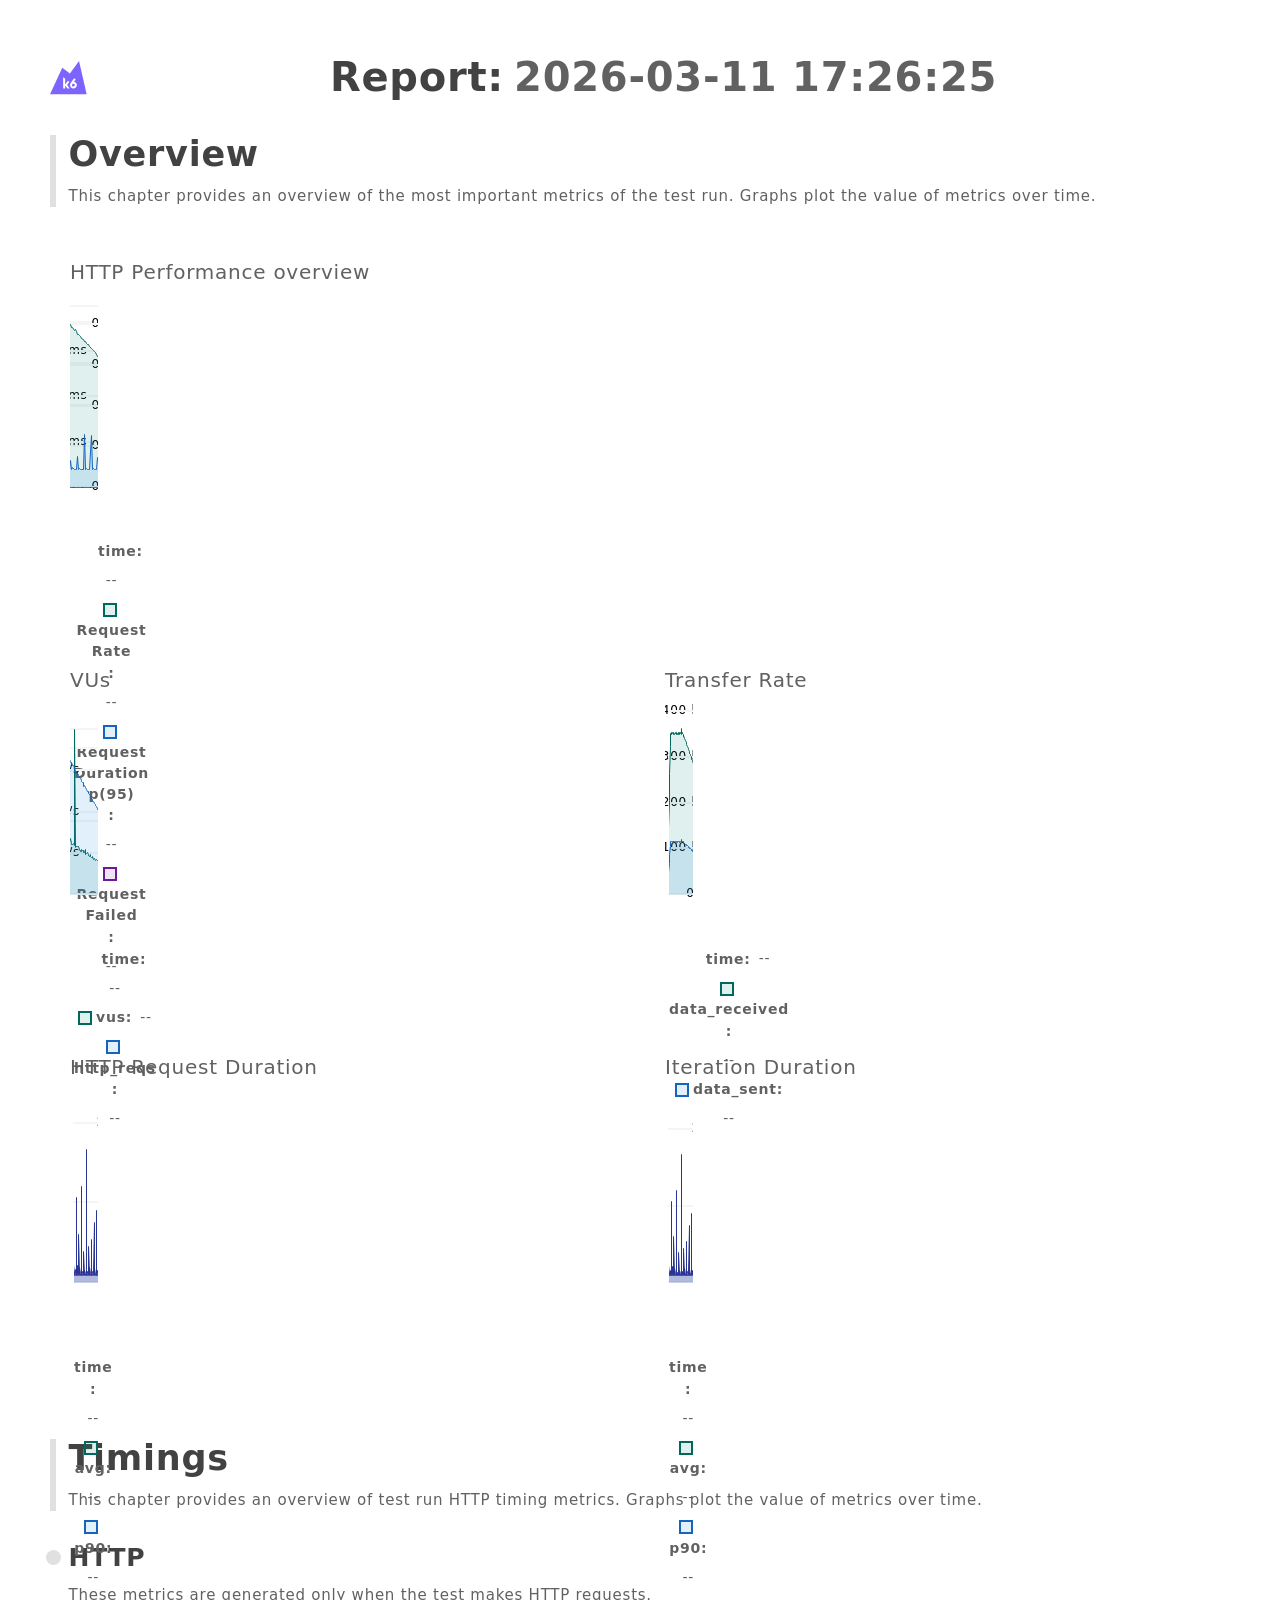
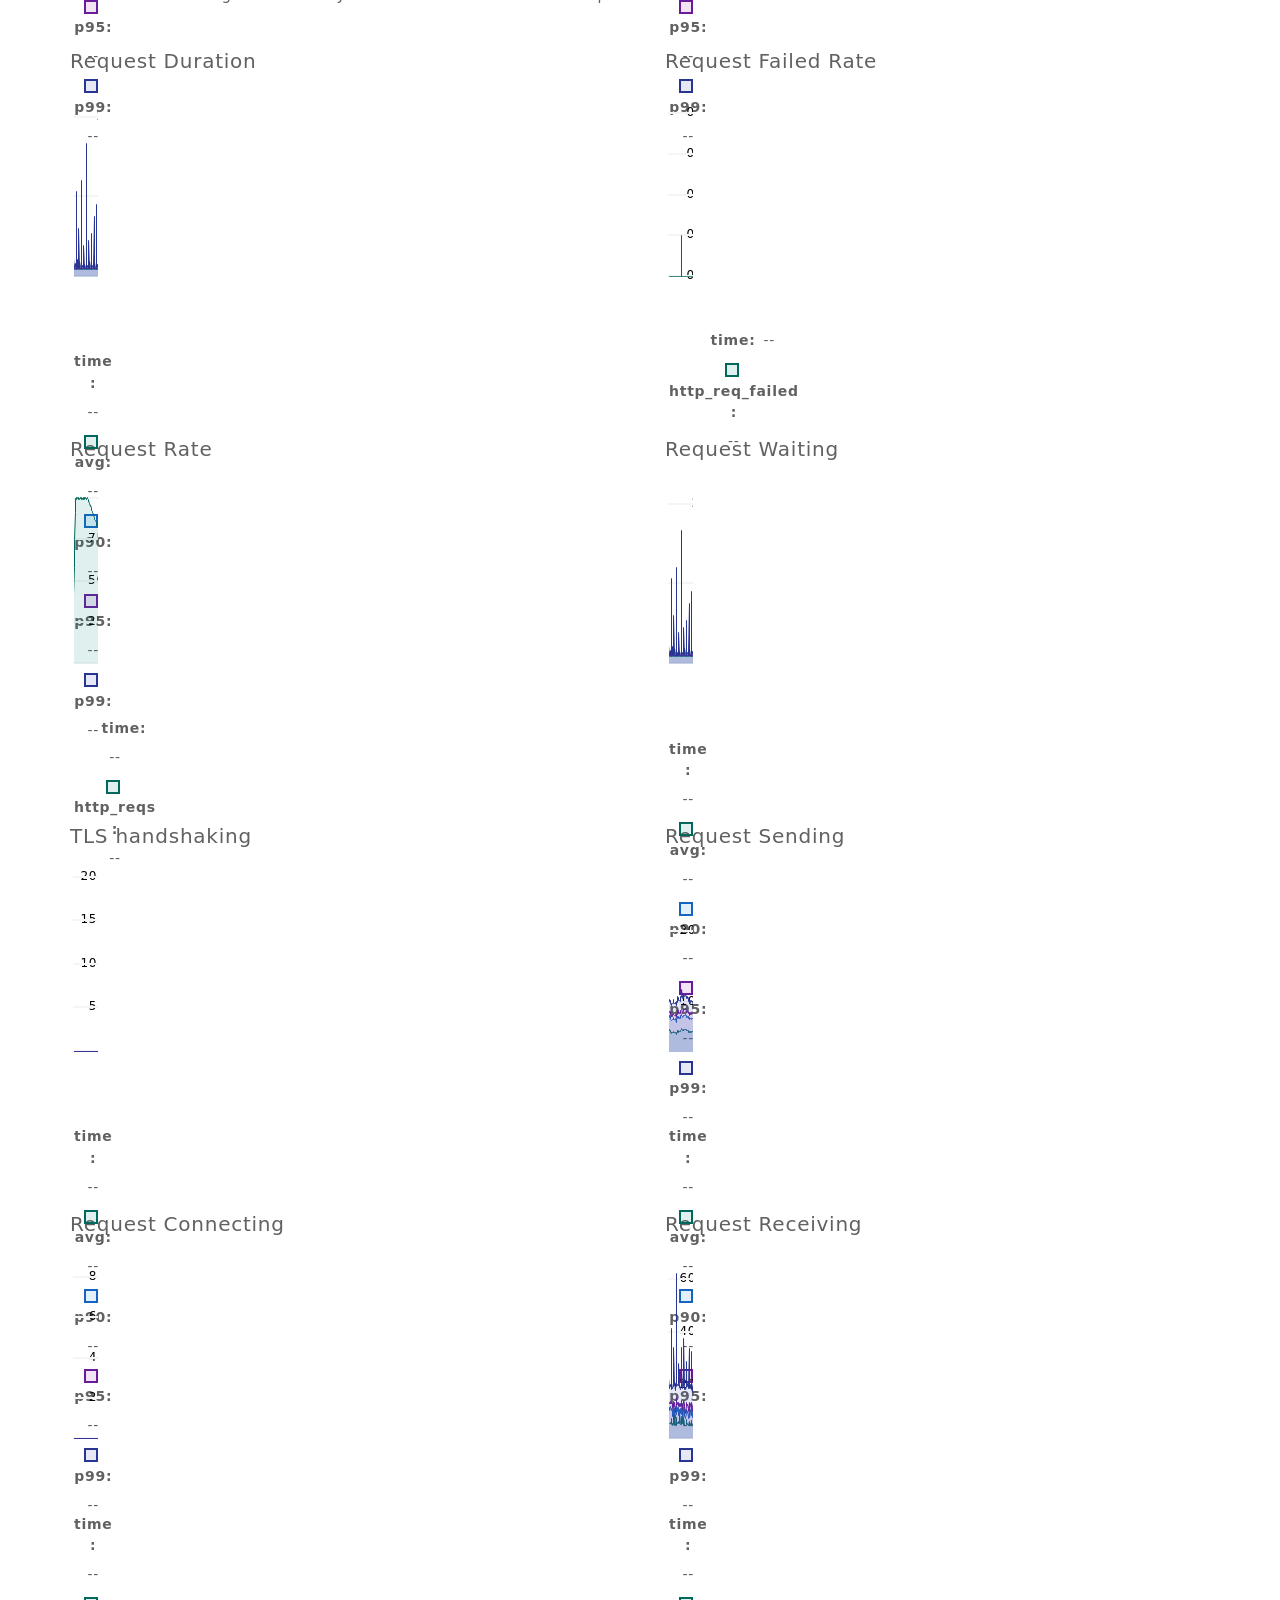
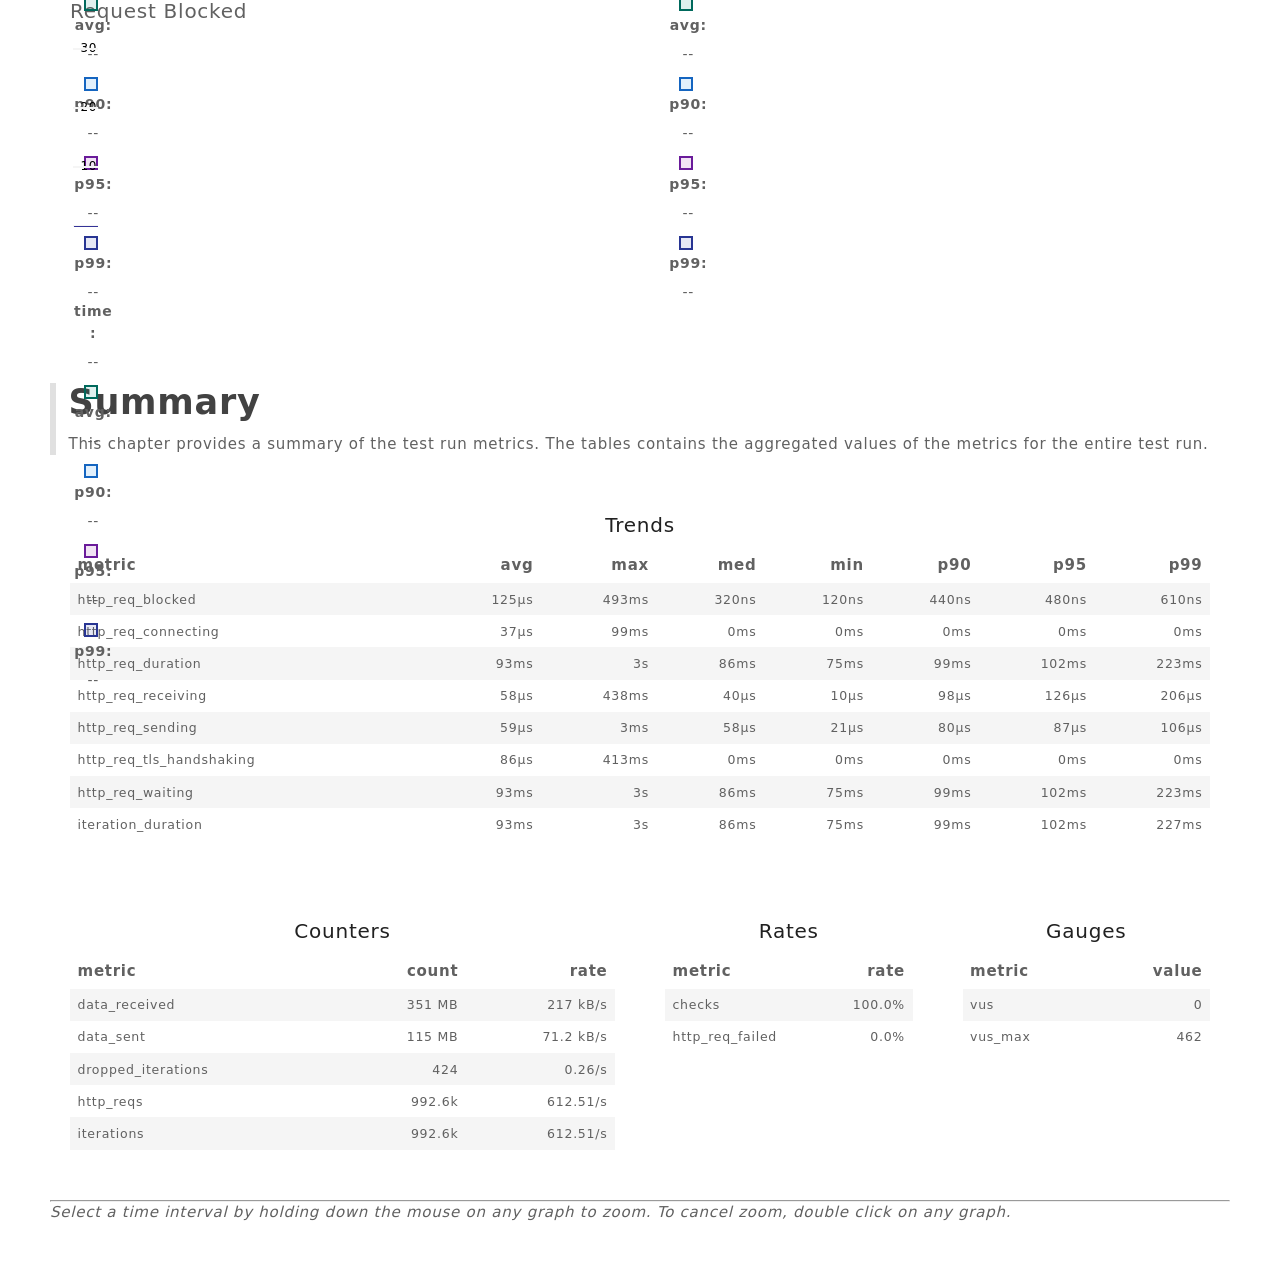
<file: test/report/redis_cicd_mixed.html>
<!--
SPDX-FileCopyrightText: 2023 Raintank, Inc. dba Grafana Labs

SPDX-License-Identifier: AGPL-3.0-only
-->

<!doctype html>
<html lang="en">
  <head>
    <meta charset="UTF-8" />
    <link
      rel="icon"
      type="image/svg+xml"
      href="[data-uri]" />
    <meta name="viewport" content="width=device-width, initial-scale=1.0" />
    <title>k6 report</title>
    <script type="module" crossorigin>
var Bu=Object.defineProperty;var Iu=(e,t,n)=>t in e?Bu(e,t,{enumerable:!0,configurable:!0,writable:!0,value:n}):e[t]=n;var ce=(e,t,n)=>Iu(e,typeof t!="symbol"?t+"":t,n);(function(){const t=document.createElement("link").relList;if(t&&t.supports&&t.supports("modulepreload"))return;for(const l of document.querySelectorAll('link[rel="modulepreload"]'))r(l);new MutationObserver(l=>{for(const s of l)if(s.type==="childList")for(const a of s.addedNodes)a.tagName==="LINK"&&a.rel==="modulepreload"&&r(a)}).observe(document,{childList:!0,subtree:!0});function n(l){const s={};return l.integrity&&(s.integrity=l.integrity),l.referrerPolicy&&(s.referrerPolicy=l.referrerPolicy),l.crossOrigin==="use-credentials"?s.credentials="include":l.crossOrigin==="anonymous"?s.credentials="omit":s.credentials="same-origin",s}function r(l){if(l.ep)return;l.ep=!0;const s=n(l);fetch(l.href,s)}})();var Cr,fe,Oo,En,vs,Do,Lo,Ro,ai,Wl,ql,Fo,Tr={},Bo=[],$u=/acit|ex(?:s|g|n|p|$)|rph|grid|ows|mnc|ntw|ine[ch]|zoo|^ord|itera/i,jr=Array.isArray;function qt(e,t){for(var n in t)e[n]=t[n];return e}function ui(e){e&&e.parentNode&&e.parentNode.removeChild(e)}function gt(e,t,n){var r,l,s,a={};for(s in t)s=="key"?r=t[s]:s=="ref"?l=t[s]:a[s]=t[s];if(arguments.length>2&&(a.children=arguments.length>3?Cr.call(arguments,2):n),typeof e=="function"&&e.defaultProps!=null)for(s in e.defaultProps)a[s]===void 0&&(a[s]=e.defaultProps[s]);return xr(e,a,r,l,null)}function xr(e,t,n,r,l){var s={type:e,props:t,key:n,ref:r,__k:null,__:null,__b:0,__e:null,__c:null,constructor:void 0,__v:l??++Oo,__i:-1,__u:0};return l==null&&fe.vnode!=null&&fe.vnode(s),s}function Io(){return{current:null}}function Kt(e){return e.children}function It(e,t){this.props=e,this.context=t}function Jn(e,t){if(t==null)return e.__?Jn(e.__,e.__i+1):null;for(var n;t<e.__k.length;t++)if((n=e.__k[t])!=null&&n.__e!=null)return n.__e;return typeof e.type=="function"?Jn(e):null}function $o(e){var t,n;if((e=e.__)!=null&&e.__c!=null){for(e.__e=e.__c.base=null,t=0;t<e.__k.length;t++)if((n=e.__k[t])!=null&&n.__e!=null){e.__e=e.__c.base=n.__e;break}return $o(e)}}function Kl(e){(!e.__d&&(e.__d=!0)&&En.push(e)&&!Zr.__r++||vs!=fe.debounceRendering)&&((vs=fe.debounceRendering)||Do)(Zr)}function Zr(){for(var e,t,n,r,l,s,a,p=1;En.length;)En.length>p&&En.sort(Lo),e=En.shift(),p=En.length,e.__d&&(n=void 0,l=(r=(t=e).__v).__e,s=[],a=[],t.__P&&((n=qt({},r)).__v=r.__v+1,fe.vnode&&fe.vnode(n),ci(t.__P,n,r,t.__n,t.__P.namespaceURI,32&r.__u?[l]:null,s,l??Jn(r),!!(32&r.__u),a),n.__v=r.__v,n.__.__k[n.__i]=n,Vo(s,n,a),n.__e!=l&&$o(n)));Zr.__r=0}function Ho(e,t,n,r,l,s,a,p,h,o,_){var c,g,y,b,T,E,M=r&&r.__k||Bo,S=t.length;for(h=Hu(n,t,M,h,S),c=0;c<S;c++)(y=n.__k[c])!=null&&(g=y.__i==-1?Tr:M[y.__i]||Tr,y.__i=c,E=ci(e,y,g,l,s,a,p,h,o,_),b=y.__e,y.ref&&g.ref!=y.ref&&(g.ref&&fi(g.ref,null,y),_.push(y.ref,y.__c||b,y)),T==null&&b!=null&&(T=b),4&y.__u||g.__k===y.__k?h=zo(y,h,e):typeof y.type=="function"&&E!==void 0?h=E:b&&(h=b.nextSibling),y.__u&=-7);return n.__e=T,h}function Hu(e,t,n,r,l){var s,a,p,h,o,_=n.length,c=_,g=0;for(e.__k=new Array(l),s=0;s<l;s++)(a=t[s])!=null&&typeof a!="boolean"&&typeof a!="function"?(h=s+g,(a=e.__k[s]=typeof a=="string"||typeof a=="number"||typeof a=="bigint"||a.constructor==String?xr(null,a,null,null,null):jr(a)?xr(Kt,{children:a},null,null,null):a.constructor==null&&a.__b>0?xr(a.type,a.props,a.key,a.ref?a.ref:null,a.__v):a).__=e,a.__b=e.__b+1,p=null,(o=a.__i=zu(a,n,h,c))!=-1&&(c--,(p=n[o])&&(p.__u|=2)),p==null||p.__v==null?(o==-1&&(l>_?g--:l<_&&g++),typeof a.type!="function"&&(a.__u|=4)):o!=h&&(o==h-1?g--:o==h+1?g++:(o>h?g--:g++,a.__u|=4))):e.__k[s]=null;if(c)for(s=0;s<_;s++)(p=n[s])!=null&&(2&p.__u)==0&&(p.__e==r&&(r=Jn(p)),Wo(p,p));return r}function zo(e,t,n){var r,l;if(typeof e.type=="function"){for(r=e.__k,l=0;r&&l<r.length;l++)r[l]&&(r[l].__=e,t=zo(r[l],t,n));return t}e.__e!=t&&(t&&e.type&&!n.contains(t)&&(t=Jn(e)),n.insertBefore(e.__e,t||null),t=e.__e);do t=t&&t.nextSibling;while(t!=null&&t.nodeType==8);return t}function tn(e,t){return t=t||[],e==null||typeof e=="boolean"||(jr(e)?e.some(function(n){tn(n,t)}):t.push(e)),t}function zu(e,t,n,r){var l,s,a=e.key,p=e.type,h=t[n];if(h===null&&e.key==null||h&&a==h.key&&p==h.type&&(2&h.__u)==0)return n;if(r>(h!=null&&(2&h.__u)==0?1:0))for(l=n-1,s=n+1;l>=0||s<t.length;){if(l>=0){if((h=t[l])&&(2&h.__u)==0&&a==h.key&&p==h.type)return l;l--}if(s<t.length){if((h=t[s])&&(2&h.__u)==0&&a==h.key&&p==h.type)return s;s++}}return-1}function ys(e,t,n){t[0]=="-"?e.setProperty(t,n??""):e[t]=n==null?"":typeof n!="number"||$u.test(t)?n:n+"px"}function zr(e,t,n,r,l){var s,a;e:if(t=="style")if(typeof n=="string")e.style.cssText=n;else{if(typeof r=="string"&&(e.style.cssText=r=""),r)for(t in r)n&&t in n||ys(e.style,t,"");if(n)for(t in n)r&&n[t]==r[t]||ys(e.style,t,n[t])}else if(t[0]=="o"&&t[1]=="n")s=t!=(t=t.replace(Ro,"$1")),a=t.toLowerCase(),t=a in e||t=="onFocusOut"||t=="onFocusIn"?a.slice(2):t.slice(2),e.l||(e.l={}),e.l[t+s]=n,n?r?n.u=r.u:(n.u=ai,e.addEventListener(t,s?ql:Wl,s)):e.removeEventListener(t,s?ql:Wl,s);else{if(l=="http://www.w3.org/2000/svg")t=t.replace(/xlink(H|:h)/,"h").replace(/sName$/,"s");else if(t!="width"&&t!="height"&&t!="href"&&t!="list"&&t!="form"&&t!="tabIndex"&&t!="download"&&t!="rowSpan"&&t!="colSpan"&&t!="role"&&t!="popover"&&t in e)try{e[t]=n??"";break e}catch{}typeof n=="function"||(n==null||n===!1&&t[4]!="-"?e.removeAttribute(t):e.setAttribute(t,t=="popover"&&n==1?"":n))}}function bs(e){return function(t){if(this.l){var n=this.l[t.type+e];if(t.t==null)t.t=ai++;else if(t.t<n.u)return;return n(fe.event?fe.event(t):t)}}}function ci(e,t,n,r,l,s,a,p,h,o){var _,c,g,y,b,T,E,M,S,L,P,B,O,F,H,I,z,N=t.type;if(t.constructor!=null)return null;128&n.__u&&(h=!!(32&n.__u),s=[p=t.__e=n.__e]),(_=fe.__b)&&_(t);e:if(typeof N=="function")try{if(M=t.props,S="prototype"in N&&N.prototype.render,L=(_=N.contextType)&&r[_.__c],P=_?L?L.props.value:_.__:r,n.__c?E=(c=t.__c=n.__c).__=c.__E:(S?t.__c=c=new N(M,P):(t.__c=c=new It(M,P),c.constructor=N,c.render=Uu),L&&L.sub(c),c.props=M,c.state||(c.state={}),c.context=P,c.__n=r,g=c.__d=!0,c.__h=[],c._sb=[]),S&&c.__s==null&&(c.__s=c.state),S&&N.getDerivedStateFromProps!=null&&(c.__s==c.state&&(c.__s=qt({},c.__s)),qt(c.__s,N.getDerivedStateFromProps(M,c.__s))),y=c.props,b=c.state,c.__v=t,g)S&&N.getDerivedStateFromProps==null&&c.componentWillMount!=null&&c.componentWillMount(),S&&c.componentDidMount!=null&&c.__h.push(c.componentDidMount);else{if(S&&N.getDerivedStateFromProps==null&&M!==y&&c.componentWillReceiveProps!=null&&c.componentWillReceiveProps(M,P),!c.__e&&c.shouldComponentUpdate!=null&&c.shouldComponentUpdate(M,c.__s,P)===!1||t.__v==n.__v){for(t.__v!=n.__v&&(c.props=M,c.state=c.__s,c.__d=!1),t.__e=n.__e,t.__k=n.__k,t.__k.some(function(J){J&&(J.__=t)}),B=0;B<c._sb.length;B++)c.__h.push(c._sb[B]);c._sb=[],c.__h.length&&a.push(c);break e}c.componentWillUpdate!=null&&c.componentWillUpdate(M,c.__s,P),S&&c.componentDidUpdate!=null&&c.__h.push(function(){c.componentDidUpdate(y,b,T)})}if(c.context=P,c.props=M,c.__P=e,c.__e=!1,O=fe.__r,F=0,S){for(c.state=c.__s,c.__d=!1,O&&O(t),_=c.render(c.props,c.state,c.context),H=0;H<c._sb.length;H++)c.__h.push(c._sb[H]);c._sb=[]}else do c.__d=!1,O&&O(t),_=c.render(c.props,c.state,c.context),c.state=c.__s;while(c.__d&&++F<25);c.state=c.__s,c.getChildContext!=null&&(r=qt(qt({},r),c.getChildContext())),S&&!g&&c.getSnapshotBeforeUpdate!=null&&(T=c.getSnapshotBeforeUpdate(y,b)),I=_,_!=null&&_.type===Kt&&_.key==null&&(I=Uo(_.props.children)),p=Ho(e,jr(I)?I:[I],t,n,r,l,s,a,p,h,o),c.base=t.__e,t.__u&=-161,c.__h.length&&a.push(c),E&&(c.__E=c.__=null)}catch(J){if(t.__v=null,h||s!=null)if(J.then){for(t.__u|=h?160:128;p&&p.nodeType==8&&p.nextSibling;)p=p.nextSibling;s[s.indexOf(p)]=null,t.__e=p}else for(z=s.length;z--;)ui(s[z]);else t.__e=n.__e,t.__k=n.__k;fe.__e(J,t,n)}else s==null&&t.__v==n.__v?(t.__k=n.__k,t.__e=n.__e):p=t.__e=Vu(n.__e,t,n,r,l,s,a,h,o);return(_=fe.diffed)&&_(t),128&t.__u?void 0:p}function Vo(e,t,n){for(var r=0;r<n.length;r++)fi(n[r],n[++r],n[++r]);fe.__c&&fe.__c(t,e),e.some(function(l){try{e=l.__h,l.__h=[],e.some(function(s){s.call(l)})}catch(s){fe.__e(s,l.__v)}})}function Uo(e){return typeof e!="object"||e==null||e.__b&&e.__b>0?e:jr(e)?e.map(Uo):qt({},e)}function Vu(e,t,n,r,l,s,a,p,h){var o,_,c,g,y,b,T,E=n.props,M=t.props,S=t.type;if(S=="svg"?l="http://www.w3.org/2000/svg":S=="math"?l="http://www.w3.org/1998/Math/MathML":l||(l="http://www.w3.org/1999/xhtml"),s!=null){for(o=0;o<s.length;o++)if((y=s[o])&&"setAttribute"in y==!!S&&(S?y.localName==S:y.nodeType==3)){e=y,s[o]=null;break}}if(e==null){if(S==null)return document.createTextNode(M);e=document.createElementNS(l,S,M.is&&M),p&&(fe.__m&&fe.__m(t,s),p=!1),s=null}if(S==null)E===M||p&&e.data==M||(e.data=M);else{if(s=s&&Cr.call(e.childNodes),E=n.props||Tr,!p&&s!=null)for(E={},o=0;o<e.attributes.length;o++)E[(y=e.attributes[o]).name]=y.value;for(o in E)if(y=E[o],o!="children"){if(o=="dangerouslySetInnerHTML")c=y;else if(!(o in M)){if(o=="value"&&"defaultValue"in M||o=="checked"&&"defaultChecked"in M)continue;zr(e,o,null,y,l)}}for(o in M)y=M[o],o=="children"?g=y:o=="dangerouslySetInnerHTML"?_=y:o=="value"?b=y:o=="checked"?T=y:p&&typeof y!="function"||E[o]===y||zr(e,o,y,E[o],l);if(_)p||c&&(_.__html==c.__html||_.__html==e.innerHTML)||(e.innerHTML=_.__html),t.__k=[];else if(c&&(e.innerHTML=""),Ho(t.type=="template"?e.content:e,jr(g)?g:[g],t,n,r,S=="foreignObject"?"http://www.w3.org/1999/xhtml":l,s,a,s?s[0]:n.__k&&Jn(n,0),p,h),s!=null)for(o=s.length;o--;)ui(s[o]);p||(o="value",S=="progress"&&b==null?e.removeAttribute("value"):b!=null&&(b!==e[o]||S=="progress"&&!b||S=="option"&&b!=E[o])&&zr(e,o,b,E[o],l),o="checked",T!=null&&T!=e[o]&&zr(e,o,T,E[o],l))}return e}function fi(e,t,n){try{if(typeof e=="function"){var r=typeof e.__u=="function";r&&e.__u(),r&&t==null||(e.__u=e(t))}else e.current=t}catch(l){fe.__e(l,n)}}function Wo(e,t,n){var r,l;if(fe.unmount&&fe.unmount(e),(r=e.ref)&&(r.current&&r.current!=e.__e||fi(r,null,t)),(r=e.__c)!=null){if(r.componentWillUnmount)try{r.componentWillUnmount()}catch(s){fe.__e(s,t)}r.base=r.__P=null}if(r=e.__k)for(l=0;l<r.length;l++)r[l]&&Wo(r[l],t,n||typeof e.type!="function");n||ui(e.__e),e.__c=e.__=e.__e=void 0}function Uu(e,t,n){return this.constructor(e,n)}function Qn(e,t,n){var r,l,s,a;t==document&&(t=document.documentElement),fe.__&&fe.__(e,t),l=(r=typeof n=="function")?null:n&&n.__k||t.__k,s=[],a=[],ci(t,e=(!r&&n||t).__k=gt(Kt,null,[e]),l||Tr,Tr,t.namespaceURI,!r&&n?[n]:l?null:t.firstChild?Cr.call(t.childNodes):null,s,!r&&n?n:l?l.__e:t.firstChild,r,a),Vo(s,e,a)}function qo(e,t){Qn(e,t,qo)}function Wu(e,t,n){var r,l,s,a,p=qt({},e.props);for(s in e.type&&e.type.defaultProps&&(a=e.type.defaultProps),t)s=="key"?r=t[s]:s=="ref"?l=t[s]:p[s]=t[s]===void 0&&a!=null?a[s]:t[s];return arguments.length>2&&(p.children=arguments.length>3?Cr.call(arguments,2):n),xr(e.type,p,r||e.key,l||e.ref,null)}function Ko(e){function t(n){var r,l;return this.getChildContext||(r=new Set,(l={})[t.__c]=this,this.getChildContext=function(){return l},this.componentWillUnmount=function(){r=null},this.shouldComponentUpdate=function(s){this.props.value!=s.value&&r.forEach(function(a){a.__e=!0,Kl(a)})},this.sub=function(s){r.add(s);var a=s.componentWillUnmount;s.componentWillUnmount=function(){r&&r.delete(s),a&&a.call(s)}}),n.children}return t.__c="__cC"+Fo++,t.__=e,t.Provider=t.__l=(t.Consumer=function(n,r){return n.children(r)}).contextType=t,t}Cr=Bo.slice,fe={__e:function(e,t,n,r){for(var l,s,a;t=t.__;)if((l=t.__c)&&!l.__)try{if((s=l.constructor)&&s.getDerivedStateFromError!=null&&(l.setState(s.getDerivedStateFromError(e)),a=l.__d),l.componentDidCatch!=null&&(l.componentDidCatch(e,r||{}),a=l.__d),a)return l.__E=l}catch(p){e=p}throw e}},Oo=0,It.prototype.setState=function(e,t){var n;n=this.__s!=null&&this.__s!=this.state?this.__s:this.__s=qt({},this.state),typeof e=="function"&&(e=e(qt({},n),this.props)),e&&qt(n,e),e!=null&&this.__v&&(t&&this._sb.push(t),Kl(this))},It.prototype.forceUpdate=function(e){this.__v&&(this.__e=!0,e&&this.__h.push(e),Kl(this))},It.prototype.render=Kt,En=[],Do=typeof Promise=="function"?Promise.prototype.then.bind(Promise.resolve()):setTimeout,Lo=function(e,t){return e.__v.__b-t.__v.__b},Zr.__r=0,Ro=/(PointerCapture)$|Capture$/i,ai=0,Wl=bs(!1),ql=bs(!0),Fo=0;var qu=0;function ne(e,t,n,r,l,s){t||(t={});var a,p,h=t;if("ref"in h)for(p in h={},t)p=="ref"?a=t[p]:h[p]=t[p];var o={type:e,props:h,key:n,ref:a,__k:null,__:null,__b:0,__e:null,__c:null,constructor:void 0,__v:--qu,__i:-1,__u:0,__source:l,__self:s};if(typeof e=="function"&&(a=e.defaultProps))for(p in a)h[p]===void 0&&(h[p]=a[p]);return fe.vnode&&fe.vnode(o),o}var Go=typeof globalThis<"u"?globalThis:typeof window<"u"?window:typeof global<"u"?global:typeof self<"u"?self:{};function hi(e){return e&&e.__esModule&&Object.prototype.hasOwnProperty.call(e,"default")?e.default:e}function Yo(e){if(e.__esModule)return e;var t=e.default;if(typeof t=="function"){var n=function r(){return this instanceof r?Reflect.construct(t,arguments,this.constructor):t.apply(this,arguments)};n.prototype=t.prototype}else n={};return Object.defineProperty(n,"__esModule",{value:!0}),Object.keys(e).forEach(function(r){var l=Object.getOwnPropertyDescriptor(e,r);Object.defineProperty(n,r,l.get?l:{enumerable:!0,get:function(){return e[r]}})}),n}var Zo={};(function(e){(function(t){function n(f){return f!==null?Object.prototype.toString.call(f)==="[object Array]":!1}function r(f){return f!==null?Object.prototype.toString.call(f)==="[object Object]":!1}function l(f,v){if(f===v)return!0;var x=Object.prototype.toString.call(f);if(x!==Object.prototype.toString.call(v))return!1;if(n(f)===!0){if(f.length!==v.length)return!1;for(var A=0;A<f.length;A++)if(l(f[A],v[A])===!1)return!1;return!0}if(r(f)===!0){var C={};for(var V in f)if(hasOwnProperty.call(f,V)){if(l(f[V],v[V])===!1)return!1;C[V]=!0}for(var ee in v)if(hasOwnProperty.call(v,ee)&&C[ee]!==!0)return!1;return!0}return!1}function s(f){if(f===""||f===!1||f===null)return!0;if(n(f)&&f.length===0)return!0;if(r(f)){for(var v in f)if(f.hasOwnProperty(v))return!1;return!0}else return!1}function a(f){for(var v=Object.keys(f),x=[],A=0;A<v.length;A++)x.push(f[v[A]]);return x}var p;typeof String.prototype.trimLeft=="function"?p=function(f){return f.trimLeft()}:p=function(f){return f.match(/^\s*(.*)/)[1]};var h=0,o=1,_=2,c=3,g=4,y=5,b=6,T=7,E=8,M=9,S={0:"number",1:"any",2:"string",3:"array",4:"object",5:"boolean",6:"expression",7:"null",8:"Array<number>",9:"Array<string>"},L="EOF",P="UnquotedIdentifier",B="QuotedIdentifier",O="Rbracket",F="Rparen",H="Comma",I="Colon",z="Rbrace",N="Number",J="Current",$="Expref",Q="Pipe",K="Or",le="And",G="EQ",qe="GT",ke="LT",he="GTE",me="LTE",ae="NE",Y="Flatten",Ae="Star",$e="Filter",we="Dot",_e="Not",lt="Lbrace",He="Lbracket",Ee="Lparen",pt="Literal",Et={".":we,"*":Ae,",":H,":":I,"{":lt,"}":z,"]":O,"(":Ee,")":F,"@":J},_t={"<":!0,">":!0,"=":!0,"!":!0},$t={" ":!0,"	":!0,"\n":!0};function sn(f){return f>="a"&&f<="z"||f>="A"&&f<="Z"||f==="_"}function Gt(f){return f>="0"&&f<="9"||f==="-"}function gn(f){return f>="a"&&f<="z"||f>="A"&&f<="Z"||f>="0"&&f<="9"||f==="_"}function on(){}on.prototype={tokenize:function(f){var v=[];this._current=0;for(var x,A,C;this._current<f.length;)if(sn(f[this._current]))x=this._current,A=this._consumeUnquotedIdentifier(f),v.push({type:P,value:A,start:x});else if(Et[f[this._current]]!==void 0)v.push({type:Et[f[this._current]],value:f[this._current],start:this._current}),this._current++;else if(Gt(f[this._current]))C=this._consumeNumber(f),v.push(C);else if(f[this._current]==="[")C=this._consumeLBracket(f),v.push(C);else if(f[this._current]==='"')x=this._current,A=this._consumeQuotedIdentifier(f),v.push({type:B,value:A,start:x});else if(f[this._current]==="'")x=this._current,A=this._consumeRawStringLiteral(f),v.push({type:pt,value:A,start:x});else if(f[this._current]==="`"){x=this._current;var V=this._consumeLiteral(f);v.push({type:pt,value:V,start:x})}else if(_t[f[this._current]]!==void 0)v.push(this._consumeOperator(f));else if($t[f[this._current]]!==void 0)this._current++;else if(f[this._current]==="&")x=this._current,this._current++,f[this._current]==="&"?(this._current++,v.push({type:le,value:"&&",start:x})):v.push({type:$,value:"&",start:x});else if(f[this._current]==="|")x=this._current,this._current++,f[this._current]==="|"?(this._current++,v.push({type:K,value:"||",start:x})):v.push({type:Q,value:"|",start:x});else{var ee=new Error("Unknown character:"+f[this._current]);throw ee.name="LexerError",ee}return v},_consumeUnquotedIdentifier:function(f){var v=this._current;for(this._current++;this._current<f.length&&gn(f[this._current]);)this._current++;return f.slice(v,this._current)},_consumeQuotedIdentifier:function(f){var v=this._current;this._current++;for(var x=f.length;f[this._current]!=='"'&&this._current<x;){var A=this._current;f[A]==="\\"&&(f[A+1]==="\\"||f[A+1]==='"')?A+=2:A++,this._current=A}return this._current++,JSON.parse(f.slice(v,this._current))},_consumeRawStringLiteral:function(f){var v=this._current;this._current++;for(var x=f.length;f[this._current]!=="'"&&this._current<x;){var A=this._current;f[A]==="\\"&&(f[A+1]==="\\"||f[A+1]==="'")?A+=2:A++,this._current=A}this._current++;var C=f.slice(v+1,this._current-1);return C.replace("\\'","'")},_consumeNumber:function(f){var v=this._current;this._current++;for(var x=f.length;Gt(f[this._current])&&this._current<x;)this._current++;var A=parseInt(f.slice(v,this._current));return{type:N,value:A,start:v}},_consumeLBracket:function(f){var v=this._current;return this._current++,f[this._current]==="?"?(this._current++,{type:$e,value:"[?",start:v}):f[this._current]==="]"?(this._current++,{type:Y,value:"[]",start:v}):{type:He,value:"[",start:v}},_consumeOperator:function(f){var v=this._current,x=f[v];if(this._current++,x==="!")return f[this._current]==="="?(this._current++,{type:ae,value:"!=",start:v}):{type:_e,value:"!",start:v};if(x==="<")return f[this._current]==="="?(this._current++,{type:me,value:"<=",start:v}):{type:ke,value:"<",start:v};if(x===">")return f[this._current]==="="?(this._current++,{type:he,value:">=",start:v}):{type:qe,value:">",start:v};if(x==="="&&f[this._current]==="=")return this._current++,{type:G,value:"==",start:v}},_consumeLiteral:function(f){this._current++;for(var v=this._current,x=f.length,A;f[this._current]!=="`"&&this._current<x;){var C=this._current;f[C]==="\\"&&(f[C+1]==="\\"||f[C+1]==="`")?C+=2:C++,this._current=C}var V=p(f.slice(v,this._current));return V=V.replace("\\`","`"),this._looksLikeJSON(V)?A=JSON.parse(V):A=JSON.parse('"'+V+'"'),this._current++,A},_looksLikeJSON:function(f){var v='[{"',x=["true","false","null"],A="-0123456789";if(f==="")return!1;if(v.indexOf(f[0])>=0)return!0;if(x.indexOf(f)>=0)return!0;if(A.indexOf(f[0])>=0)try{return JSON.parse(f),!0}catch{return!1}else return!1}};var re={};re[L]=0,re[P]=0,re[B]=0,re[O]=0,re[F]=0,re[H]=0,re[z]=0,re[N]=0,re[J]=0,re[$]=0,re[Q]=1,re[K]=2,re[le]=3,re[G]=5,re[qe]=5,re[ke]=5,re[he]=5,re[me]=5,re[ae]=5,re[Y]=9,re[Ae]=20,re[$e]=21,re[we]=40,re[_e]=45,re[lt]=50,re[He]=55,re[Ee]=60;function Ke(){}Ke.prototype={parse:function(f){this._loadTokens(f),this.index=0;var v=this.expression(0);if(this._lookahead(0)!==L){var x=this._lookaheadToken(0),A=new Error("Unexpected token type: "+x.type+", value: "+x.value);throw A.name="ParserError",A}return v},_loadTokens:function(f){var v=new on,x=v.tokenize(f);x.push({type:L,value:"",start:f.length}),this.tokens=x},expression:function(f){var v=this._lookaheadToken(0);this._advance();for(var x=this.nud(v),A=this._lookahead(0);f<re[A];)this._advance(),x=this.led(A,x),A=this._lookahead(0);return x},_lookahead:function(f){return this.tokens[this.index+f].type},_lookaheadToken:function(f){return this.tokens[this.index+f]},_advance:function(){this.index++},nud:function(f){var v,x,A;switch(f.type){case pt:return{type:"Literal",value:f.value};case P:return{type:"Field",name:f.value};case B:var C={type:"Field",name:f.value};if(this._lookahead(0)===Ee)throw new Error("Quoted identifier not allowed for function names.");return C;case _e:return x=this.expression(re.Not),{type:"NotExpression",children:[x]};case Ae:return v={type:"Identity"},x=null,this._lookahead(0)===O?x={type:"Identity"}:x=this._parseProjectionRHS(re.Star),{type:"ValueProjection",children:[v,x]};case $e:return this.led(f.type,{type:"Identity"});case lt:return this._parseMultiselectHash();case Y:return v={type:Y,children:[{type:"Identity"}]},x=this._parseProjectionRHS(re.Flatten),{type:"Projection",children:[v,x]};case He:return this._lookahead(0)===N||this._lookahead(0)===I?(x=this._parseIndexExpression(),this._projectIfSlice({type:"Identity"},x)):this._lookahead(0)===Ae&&this._lookahead(1)===O?(this._advance(),this._advance(),x=this._parseProjectionRHS(re.Star),{type:"Projection",children:[{type:"Identity"},x]}):this._parseMultiselectList();case J:return{type:J};case $:return A=this.expression(re.Expref),{type:"ExpressionReference",children:[A]};case Ee:for(var V=[];this._lookahead(0)!==F;)this._lookahead(0)===J?(A={type:J},this._advance()):A=this.expression(0),V.push(A);return this._match(F),V[0];default:this._errorToken(f)}},led:function(f,v){var x;switch(f){case we:var A=re.Dot;return this._lookahead(0)!==Ae?(x=this._parseDotRHS(A),{type:"Subexpression",children:[v,x]}):(this._advance(),x=this._parseProjectionRHS(A),{type:"ValueProjection",children:[v,x]});case Q:return x=this.expression(re.Pipe),{type:Q,children:[v,x]};case K:return x=this.expression(re.Or),{type:"OrExpression",children:[v,x]};case le:return x=this.expression(re.And),{type:"AndExpression",children:[v,x]};case Ee:for(var C=v.name,V=[],ee,se;this._lookahead(0)!==F;)this._lookahead(0)===J?(ee={type:J},this._advance()):ee=this.expression(0),this._lookahead(0)===H&&this._match(H),V.push(ee);return this._match(F),se={type:"Function",name:C,children:V},se;case $e:var xe=this.expression(0);return this._match(O),this._lookahead(0)===Y?x={type:"Identity"}:x=this._parseProjectionRHS(re.Filter),{type:"FilterProjection",children:[v,x,xe]};case Y:var ze={type:Y,children:[v]},Re=this._parseProjectionRHS(re.Flatten);return{type:"Projection",children:[ze,Re]};case G:case ae:case qe:case he:case ke:case me:return this._parseComparator(v,f);case He:var te=this._lookaheadToken(0);return te.type===N||te.type===I?(x=this._parseIndexExpression(),this._projectIfSlice(v,x)):(this._match(Ae),this._match(O),x=this._parseProjectionRHS(re.Star),{type:"Projection",children:[v,x]});default:this._errorToken(this._lookaheadToken(0))}},_match:function(f){if(this._lookahead(0)===f)this._advance();else{var v=this._lookaheadToken(0),x=new Error("Expected "+f+", got: "+v.type);throw x.name="ParserError",x}},_errorToken:function(f){var v=new Error("Invalid token ("+f.type+'): "'+f.value+'"');throw v.name="ParserError",v},_parseIndexExpression:function(){if(this._lookahead(0)===I||this._lookahead(1)===I)return this._parseSliceExpression();var f={type:"Index",value:this._lookaheadToken(0).value};return this._advance(),this._match(O),f},_projectIfSlice:function(f,v){var x={type:"IndexExpression",children:[f,v]};return v.type==="Slice"?{type:"Projection",children:[x,this._parseProjectionRHS(re.Star)]}:x},_parseSliceExpression:function(){for(var f=[null,null,null],v=0,x=this._lookahead(0);x!==O&&v<3;){if(x===I)v++,this._advance();else if(x===N)f[v]=this._lookaheadToken(0).value,this._advance();else{var A=this._lookahead(0),C=new Error("Syntax error, unexpected token: "+A.value+"("+A.type+")");throw C.name="Parsererror",C}x=this._lookahead(0)}return this._match(O),{type:"Slice",children:f}},_parseComparator:function(f,v){var x=this.expression(re[v]);return{type:"Comparator",name:v,children:[f,x]}},_parseDotRHS:function(f){var v=this._lookahead(0),x=[P,B,Ae];if(x.indexOf(v)>=0)return this.expression(f);if(v===He)return this._match(He),this._parseMultiselectList();if(v===lt)return this._match(lt),this._parseMultiselectHash()},_parseProjectionRHS:function(f){var v;if(re[this._lookahead(0)]<10)v={type:"Identity"};else if(this._lookahead(0)===He)v=this.expression(f);else if(this._lookahead(0)===$e)v=this.expression(f);else if(this._lookahead(0)===we)this._match(we),v=this._parseDotRHS(f);else{var x=this._lookaheadToken(0),A=new Error("Sytanx error, unexpected token: "+x.value+"("+x.type+")");throw A.name="ParserError",A}return v},_parseMultiselectList:function(){for(var f=[];this._lookahead(0)!==O;){var v=this.expression(0);if(f.push(v),this._lookahead(0)===H&&(this._match(H),this._lookahead(0)===O))throw new Error("Unexpected token Rbracket")}return this._match(O),{type:"MultiSelectList",children:f}},_parseMultiselectHash:function(){for(var f=[],v=[P,B],x,A,C,V;;){if(x=this._lookaheadToken(0),v.indexOf(x.type)<0)throw new Error("Expecting an identifier token, got: "+x.type);if(A=x.value,this._advance(),this._match(I),C=this.expression(0),V={type:"KeyValuePair",name:A,value:C},f.push(V),this._lookahead(0)===H)this._match(H);else if(this._lookahead(0)===z){this._match(z);break}}return{type:"MultiSelectHash",children:f}}};function Yt(f){this.runtime=f}Yt.prototype={search:function(f,v){return this.visit(f,v)},visit:function(f,v){var x,A,C,V,ee,se,xe,ze,Re,te;switch(f.type){case"Field":return v!==null&&r(v)?(se=v[f.name],se===void 0?null:se):null;case"Subexpression":for(C=this.visit(f.children[0],v),te=1;te<f.children.length;te++)if(C=this.visit(f.children[1],C),C===null)return null;return C;case"IndexExpression":return xe=this.visit(f.children[0],v),ze=this.visit(f.children[1],xe),ze;case"Index":if(!n(v))return null;var ot=f.value;return ot<0&&(ot=v.length+ot),C=v[ot],C===void 0&&(C=null),C;case"Slice":if(!n(v))return null;var Jt=f.children.slice(0),an=this.computeSliceParams(v.length,Jt),at=an[0],On=an[1],Dn=an[2];if(C=[],Dn>0)for(te=at;te<On;te+=Dn)C.push(v[te]);else for(te=at;te>On;te+=Dn)C.push(v[te]);return C;case"Projection":var vt=this.visit(f.children[0],v);if(!n(vt))return null;for(Re=[],te=0;te<vt.length;te++)A=this.visit(f.children[1],vt[te]),A!==null&&Re.push(A);return Re;case"ValueProjection":if(vt=this.visit(f.children[0],v),!r(vt))return null;Re=[];var Or=a(vt);for(te=0;te<Or.length;te++)A=this.visit(f.children[1],Or[te]),A!==null&&Re.push(A);return Re;case"FilterProjection":if(vt=this.visit(f.children[0],v),!n(vt))return null;var ar=[],Dr=[];for(te=0;te<vt.length;te++)x=this.visit(f.children[2],vt[te]),s(x)||ar.push(vt[te]);for(var ur=0;ur<ar.length;ur++)A=this.visit(f.children[1],ar[ur]),A!==null&&Dr.push(A);return Dr;case"Comparator":switch(V=this.visit(f.children[0],v),ee=this.visit(f.children[1],v),f.name){case G:C=l(V,ee);break;case ae:C=!l(V,ee);break;case qe:C=V>ee;break;case he:C=V>=ee;break;case ke:C=V<ee;break;case me:C=V<=ee;break;default:throw new Error("Unknown comparator: "+f.name)}return C;case Y:var Nt=this.visit(f.children[0],v);if(!n(Nt))return null;var Ve=[];for(te=0;te<Nt.length;te++)A=Nt[te],n(A)?Ve.push.apply(Ve,A):Ve.push(A);return Ve;case"Identity":return v;case"MultiSelectList":if(v===null)return null;for(Re=[],te=0;te<f.children.length;te++)Re.push(this.visit(f.children[te],v));return Re;case"MultiSelectHash":if(v===null)return null;Re={};var dt;for(te=0;te<f.children.length;te++)dt=f.children[te],Re[dt.name]=this.visit(dt.value,v);return Re;case"OrExpression":return x=this.visit(f.children[0],v),s(x)&&(x=this.visit(f.children[1],v)),x;case"AndExpression":return V=this.visit(f.children[0],v),s(V)===!0?V:this.visit(f.children[1],v);case"NotExpression":return V=this.visit(f.children[0],v),s(V);case"Literal":return f.value;case Q:return xe=this.visit(f.children[0],v),this.visit(f.children[1],xe);case J:return v;case"Function":var Qt=[];for(te=0;te<f.children.length;te++)Qt.push(this.visit(f.children[te],v));return this.runtime.callFunction(f.name,Qt);case"ExpressionReference":var Xt=f.children[0];return Xt.jmespathType=$,Xt;default:throw new Error("Unknown node type: "+f.type)}},computeSliceParams:function(f,v){var x=v[0],A=v[1],C=v[2],V=[null,null,null];if(C===null)C=1;else if(C===0){var ee=new Error("Invalid slice, step cannot be 0");throw ee.name="RuntimeError",ee}var se=C<0;return x===null?x=se?f-1:0:x=this.capSliceRange(f,x,C),A===null?A=se?-1:f:A=this.capSliceRange(f,A,C),V[0]=x,V[1]=A,V[2]=C,V},capSliceRange:function(f,v,x){return v<0?(v+=f,v<0&&(v=x<0?-1:0)):v>=f&&(v=x<0?f-1:f),v}};function Tt(f){this._interpreter=f,this.functionTable={abs:{_func:this._functionAbs,_signature:[{types:[h]}]},avg:{_func:this._functionAvg,_signature:[{types:[E]}]},ceil:{_func:this._functionCeil,_signature:[{types:[h]}]},contains:{_func:this._functionContains,_signature:[{types:[_,c]},{types:[o]}]},ends_with:{_func:this._functionEndsWith,_signature:[{types:[_]},{types:[_]}]},floor:{_func:this._functionFloor,_signature:[{types:[h]}]},length:{_func:this._functionLength,_signature:[{types:[_,c,g]}]},map:{_func:this._functionMap,_signature:[{types:[b]},{types:[c]}]},max:{_func:this._functionMax,_signature:[{types:[E,M]}]},merge:{_func:this._functionMerge,_signature:[{types:[g],variadic:!0}]},max_by:{_func:this._functionMaxBy,_signature:[{types:[c]},{types:[b]}]},sum:{_func:this._functionSum,_signature:[{types:[E]}]},starts_with:{_func:this._functionStartsWith,_signature:[{types:[_]},{types:[_]}]},min:{_func:this._functionMin,_signature:[{types:[E,M]}]},min_by:{_func:this._functionMinBy,_signature:[{types:[c]},{types:[b]}]},type:{_func:this._functionType,_signature:[{types:[o]}]},keys:{_func:this._functionKeys,_signature:[{types:[g]}]},values:{_func:this._functionValues,_signature:[{types:[g]}]},sort:{_func:this._functionSort,_signature:[{types:[M,E]}]},sort_by:{_func:this._functionSortBy,_signature:[{types:[c]},{types:[b]}]},join:{_func:this._functionJoin,_signature:[{types:[_]},{types:[M]}]},reverse:{_func:this._functionReverse,_signature:[{types:[_,c]}]},to_array:{_func:this._functionToArray,_signature:[{types:[o]}]},to_string:{_func:this._functionToString,_signature:[{types:[o]}]},to_number:{_func:this._functionToNumber,_signature:[{types:[o]}]},not_null:{_func:this._functionNotNull,_signature:[{types:[o],variadic:!0}]}}}Tt.prototype={callFunction:function(f,v){var x=this.functionTable[f];if(x===void 0)throw new Error("Unknown function: "+f+"()");return this._validateArgs(f,v,x._signature),x._func.call(this,v)},_validateArgs:function(f,v,x){var A;if(x[x.length-1].variadic){if(v.length<x.length)throw A=x.length===1?" argument":" arguments",new Error("ArgumentError: "+f+"() takes at least"+x.length+A+" but received "+v.length)}else if(v.length!==x.length)throw A=x.length===1?" argument":" arguments",new Error("ArgumentError: "+f+"() takes "+x.length+A+" but received "+v.length);for(var C,V,ee,se=0;se<x.length;se++){ee=!1,C=x[se].types,V=this._getTypeName(v[se]);for(var xe=0;xe<C.length;xe++)if(this._typeMatches(V,C[xe],v[se])){ee=!0;break}if(!ee){var ze=C.map(function(Re){return S[Re]}).join(",");throw new Error("TypeError: "+f+"() expected argument "+(se+1)+" to be type "+ze+" but received type "+S[V]+" instead.")}}},_typeMatches:function(f,v,x){if(v===o)return!0;if(v===M||v===E||v===c){if(v===c)return f===c;if(f===c){var A;v===E?A=h:v===M&&(A=_);for(var C=0;C<x.length;C++)if(!this._typeMatches(this._getTypeName(x[C]),A,x[C]))return!1;return!0}}else return f===v},_getTypeName:function(f){switch(Object.prototype.toString.call(f)){case"[object String]":return _;case"[object Number]":return h;case"[object Array]":return c;case"[object Boolean]":return y;case"[object Null]":return T;case"[object Object]":return f.jmespathType===$?b:g}},_functionStartsWith:function(f){return f[0].lastIndexOf(f[1])===0},_functionEndsWith:function(f){var v=f[0],x=f[1];return v.indexOf(x,v.length-x.length)!==-1},_functionReverse:function(f){var v=this._getTypeName(f[0]);if(v===_){for(var x=f[0],A="",C=x.length-1;C>=0;C--)A+=x[C];return A}else{var V=f[0].slice(0);return V.reverse(),V}},_functionAbs:function(f){return Math.abs(f[0])},_functionCeil:function(f){return Math.ceil(f[0])},_functionAvg:function(f){for(var v=0,x=f[0],A=0;A<x.length;A++)v+=x[A];return v/x.length},_functionContains:function(f){return f[0].indexOf(f[1])>=0},_functionFloor:function(f){return Math.floor(f[0])},_functionLength:function(f){return r(f[0])?Object.keys(f[0]).length:f[0].length},_functionMap:function(f){for(var v=[],x=this._interpreter,A=f[0],C=f[1],V=0;V<C.length;V++)v.push(x.visit(A,C[V]));return v},_functionMerge:function(f){for(var v={},x=0;x<f.length;x++){var A=f[x];for(var C in A)v[C]=A[C]}return v},_functionMax:function(f){if(f[0].length>0){var v=this._getTypeName(f[0][0]);if(v===h)return Math.max.apply(Math,f[0]);for(var x=f[0],A=x[0],C=1;C<x.length;C++)A.localeCompare(x[C])<0&&(A=x[C]);return A}else return null},_functionMin:function(f){if(f[0].length>0){var v=this._getTypeName(f[0][0]);if(v===h)return Math.min.apply(Math,f[0]);for(var x=f[0],A=x[0],C=1;C<x.length;C++)x[C].localeCompare(A)<0&&(A=x[C]);return A}else return null},_functionSum:function(f){for(var v=0,x=f[0],A=0;A<x.length;A++)v+=x[A];return v},_functionType:function(f){switch(this._getTypeName(f[0])){case h:return"number";case _:return"string";case c:return"array";case g:return"object";case y:return"boolean";case b:return"expref";case T:return"null"}},_functionKeys:function(f){return Object.keys(f[0])},_functionValues:function(f){for(var v=f[0],x=Object.keys(v),A=[],C=0;C<x.length;C++)A.push(v[x[C]]);return A},_functionJoin:function(f){var v=f[0],x=f[1];return x.join(v)},_functionToArray:function(f){return this._getTypeName(f[0])===c?f[0]:[f[0]]},_functionToString:function(f){return this._getTypeName(f[0])===_?f[0]:JSON.stringify(f[0])},_functionToNumber:function(f){var v=this._getTypeName(f[0]),x;return v===h?f[0]:v===_&&(x=+f[0],!isNaN(x))?x:null},_functionNotNull:function(f){for(var v=0;v<f.length;v++)if(this._getTypeName(f[v])!==T)return f[v];return null},_functionSort:function(f){var v=f[0].slice(0);return v.sort(),v},_functionSortBy:function(f){var v=f[0].slice(0);if(v.length===0)return v;var x=this._interpreter,A=f[1],C=this._getTypeName(x.visit(A,v[0]));if([h,_].indexOf(C)<0)throw new Error("TypeError");for(var V=this,ee=[],se=0;se<v.length;se++)ee.push([se,v[se]]);ee.sort(function(ze,Re){var te=x.visit(A,ze[1]),ot=x.visit(A,Re[1]);if(V._getTypeName(te)!==C)throw new Error("TypeError: expected "+C+", received "+V._getTypeName(te));if(V._getTypeName(ot)!==C)throw new Error("TypeError: expected "+C+", received "+V._getTypeName(ot));return te>ot?1:te<ot?-1:ze[0]-Re[0]});for(var xe=0;xe<ee.length;xe++)v[xe]=ee[xe][1];return v},_functionMaxBy:function(f){for(var v=f[1],x=f[0],A=this.createKeyFunction(v,[h,_]),C=-1/0,V,ee,se=0;se<x.length;se++)ee=A(x[se]),ee>C&&(C=ee,V=x[se]);return V},_functionMinBy:function(f){for(var v=f[1],x=f[0],A=this.createKeyFunction(v,[h,_]),C=1/0,V,ee,se=0;se<x.length;se++)ee=A(x[se]),ee<C&&(C=ee,V=x[se]);return V},createKeyFunction:function(f,v){var x=this,A=this._interpreter,C=function(V){var ee=A.visit(f,V);if(v.indexOf(x._getTypeName(ee))<0){var se="TypeError: expected one of "+v+", received "+x._getTypeName(ee);throw new Error(se)}return ee};return C}};function Zt(f){var v=new Ke,x=v.parse(f);return x}function ue(f){var v=new on;return v.tokenize(f)}function W(f,v){var x=new Ke,A=new Tt,C=new Yt(A);A._interpreter=C;var V=x.parse(v);return C.search(V,f)}t.tokenize=ue,t.compile=Zt,t.search=W,t.strictDeepEqual=l})(e)})(Zo);const Gl=hi(Zo);var _n=(e=>(e.bytes="bytes",e.bps="bps",e.counter="counter",e.rps="rps",e.duration="duration",e.timestamp="timestamp",e.percent="percent",e.unknown="",e))(_n||{}),Jo=class{constructor(e){ce(this,"name");ce(this,"aggregate");const[t,n]=e.split(".",2);this.aggregate=n,this.name=t}},ws="time",pi=class{constructor({values:e={},names:t=[]}={}){ce(this,"values");ce(this,"names");ce(this,"_aggregates");this.values=e,this.names=t,this._aggregates={}}set aggregates(e){for(const t in e){const n=t;this._aggregates[n]=e[n].map(r=>r.replaceAll("(","").replaceAll(")",""))}}onEvent(e){for(const t in e)this.values[t]={...e[t],name:t};this.names=Object.keys(this.values),this.names.sort()}toAggregate(e){const t={};for(let n=0;n<e.length&&n<this.names.length;n++){const r=this.values[this.names[n]];if(!r)continue;const l={},s=r.type?this._aggregates[r.type]:[];for(let a=0;a<e[n].length&&a<s.length;a++)l[s[a]]=e[n][a];t[r.name]=l}return t}find(e){const t=new Jo(e);return this.values[t.name]}unit(e,t){const n=this.find(e);if(!n||!t&&e!=ws)return"";switch(n.type){case"counter":switch(n.contains){case"data":return t=="count"?"bytes":"bps";default:return t=="count"?"counter":"rps"}case"rate":switch(n.contains){case"data":return"bps";default:return"percent"}case"gauge":switch(n.contains){case"time":return n.name==ws?"timestamp":"duration";case"data":return"bytes";default:return"counter"}case"trend":switch(n.contains){case"time":return"duration";case"data":return"bps";default:return"rps"}default:return""}}},Vr="time",Ur=class{constructor({length:e=0,capacity:t=1e4,values:n=new Array,aggregate:r="value",metric:l=void 0,unit:s="",name:a="",tags:p={},group:h=void 0}={}){ce(this,"capacity");ce(this,"aggregate");ce(this,"metric");ce(this,"unit");ce(this,"empty");ce(this,"name");ce(this,"tags");ce(this,"group");ce(this,"values");this.values=e==0?n:new Array(e),this.capacity=t,this.aggregate=r,this.metric=l,this.unit=s,this.empty=this.values.length==0,this.name=a,this.tags=p,this.group=h,Object.defineProperty(this,r,{value:!0,configurable:!0,enumerable:!0,writable:!0})}hasTags(){return this.tags!=null&&Object.keys(this.tags).length!=0}formatTags(){if(!this.hasTags())return"";let e="{";for(const t in this.tags)e+=`${t}:${this.tags[t]}`;return e+="}",e}get legend(){let e=this.aggregate;return this.metric&&this.metric.type!="trend"&&this.name.length!=0&&(e=this.name+this.formatTags()),e}grow(e){this.values[e-1]=void 0}push(...e){let t=!1;if(e.forEach(n=>{this.values.push(n),this.empty=!1,this.values.length==this.capacity&&(this.values.shift(),t=!0)}),t){this.empty=!0;for(let n=0;n<this.values.length;n++)if(this.values[n]!=null){this.empty=!1;break}}return this.values.length}},Ku=class extends Array{constructor(e){super(),e&&super.push(e)}get empty(){if(this.length<2)return!0;for(let e=1;e<this.length;e++)if(!this[e].empty)return!1;return!0}get units(){const e=new Array;return this.forEach(t=>{t.unit&&!e.includes(t.unit)&&e.push(t.unit)}),e}},Gu=class{constructor({capacity:e=1e4,metrics:t=new pi}={}){ce(this,"capacity");ce(this,"metrics");ce(this,"values");ce(this,"vectors");ce(this,"lookup");this.capacity=e,this.metrics=t,this.lookup={},this.vectors={},this.values={}}get length(){return this.values[Vr]?this.values[Vr].values.length:0}_push(e,t,n=void 0){const r=n?e+"."+n:e;let l=this.vectors[r];if(l)l.values.length<this.length&&l.grow(this.length);else{l=this.newSampleVector(e,n),this.vectors[r]=l,this.values[r]=l;let s=this.lookup[l.name];s||(s=new Array,this.lookup[l.name]=s),s.push(l)}l.push(t)}newSampleVector(e,t=void 0){const n={length:this.length,capacity:this.capacity,aggregate:t};let r="";const l=e.indexOf("{");if(l&&l>0){r=e.substring(l),r=r.substring(1,r.length-1);const s=r.indexOf(":"),a=r.substring(0,s),p=r.substring(s+1);n.tags={[a]:p},a=="group"&&(n.group=p.substring(2)),e=e.substring(0,l)}return n.name=e,n.metric=this.metrics.find(e),n.unit=this.metrics.unit(e,t),new Ur(n)}onEvent(e){for(const t in e){if(t==Vr){this._push(t,Math.floor(e[t].value/1e3));continue}for(const n in e[t]){const r=n;this._push(t,e[t][r],r)}}}annotate(e){this.metrics=e;for(const t in this.values){this.values[t].metric=e.find(t);const n=new Jo(t);this.values[t].unit=e.unit(n.name,n.aggregate)}}select(e){const t=new Ku(this.values[Vr]);if(t.length==0)return t;for(const n of e){const r=this.queryAll(n);r.length>0&&t.push(...r)}return t}query(e){const t=Gl.search(this.lookup,e);if(Array.isArray(t)){const r=t.at(0);return r instanceof Ur?r:void 0}return t instanceof Ur?t:void 0}queryAll(e){const t=Gl.search(this.lookup,e);if(!Array.isArray(t)||t.length==0)return new Array;const n=t;return n.at(0)instanceof Ur?n:new Array}},xs=class{constructor({values:e,metric:t,name:n}={}){ce(this,"values");ce(this,"metric");ce(this,"name");ce(this,"tags");ce(this,"group");this.values=e,this.metric=t,this.name=n,t&&t.type&&Object.defineProperty(this,t.type,{value:!0,configurable:!0,enumerable:!0,writable:!0});let r="";const l=n.indexOf("{");if(l&&l>0){r=n.substring(l),r=r.substring(1,r.length-1);const s=r.indexOf(":"),a=r.substring(0,s),p=r.substring(s+1);this.tags={[a]:p},a=="group"&&(this.group=p.substring(2)),n=n.substring(0,l)}}},Yu="time",Zu=class extends Array{constructor(t){super();ce(this,"aggregates");this.aggregates=new Array;for(let n=0;n<t.length;n++){const r=t[n];super.push(r),n==0&&(this.aggregates=Object.keys(r.values).sort().map(l=>l))}}get empty(){return this.length==0}},Ju=class{constructor({values:t={},metrics:n=new pi,time:r=0}={}){ce(this,"values");ce(this,"lookup");ce(this,"metrics");ce(this,"time");this.values=t,this.lookup=new Array,this.metrics=n,this.time=r}onEvent(t){const n={};let r=0;for(const s in t){if(s==Yu){r=Math.floor(t[s].value/1e3);continue}const a=this.newSummaryRow(s,t[s]);n[s]=a}this.values=n,this.time=r;const l=Array();for(const s in this.values)l.push(this.values[s]);this.lookup=l}newSummaryRow(t,n){const r={};return r.name=t,r.metric=this.metrics.find(t),r.values=n,new xs(r)}annotate(t){this.metrics=t;for(const n in this.values)this.values[n].metric=t.find(n)}select(t){const n=new Array;for(const r of t){const l=this.queryAll(r);l.length>0&&n.push(...l)}return new Zu(n)}queryAll(t){const n=Gl.search(this.lookup,t);if(!Array.isArray(n)||n.length==0)return new Array;const r=n;return r.at(0)instanceof xs?r:new Array}},Qu=class{constructor(e={}){Object.assign(this,e)}},Xu=class{constructor({config:e={},param:t={},start:n=void 0,stop:r=void 0,metrics:l=new pi,samples:s=new Gu,summary:a=new Ju,thresholds:p=new Qu}={}){ce(this,"config");ce(this,"param");ce(this,"start");ce(this,"stop");ce(this,"metrics");ce(this,"samples");ce(this,"summary");ce(this,"thresholds");this.config=e,this.param=t,this.start=n,this.stop=r,this.metrics=l,this.samples=s,this.summary=a,this.thresholds=p}handleEvent(e){const t=e.type,n=JSON.parse(e.data);this.onEvent({type:t,data:n})}onEvent(e){switch(e.type){case"config":this.onConfig(e.data);break;case"param":this.onParam(e.data);break;case"start":this.onStart(this.metrics.toAggregate(e.data));break;case"stop":this.onStop(this.metrics.toAggregate(e.data));break;case"metric":this.onMetric(e.data);break;case"snapshot":this.onSnapshot(this.metrics.toAggregate(e.data));break;case"cumulative":this.onCumulative(this.metrics.toAggregate(e.data));break;case"threshold":this.onThreshold(e.data);break}}onConfig(e){Object.assign(this.config,e)}onParam(e){Object.assign(this.param,e),this.metrics.aggregates=e.aggregates}onStart(e){e.time&&e.time.value&&(this.start=new Date(e.time.value))}onStop(e){e.time&&e.time.value&&(this.stop=new Date(e.time.value))}onMetric(e){this.metrics.onEvent(e),this.samples.annotate(this.metrics),this.summary.annotate(this.metrics)}onSnapshot(e){this.samples.onEvent(e),this.samples.annotate(this.metrics)}onCumulative(e){this.summary.onEvent(e),this.summary.annotate(this.metrics)}onThreshold(e){Object.assign(this.thresholds,e)}};async function ec(){const e=document.getElementById("data"),t=s=>s.codePointAt(0),n=new Xu,r=new Blob([Uint8Array.from(atob(e.innerText),t)]),l=await new Response(r.stream().pipeThrough(new DecompressionStream("gzip")).pipeThrough(new TextDecoderStream));if(!l.body)return n;for await(const s of tc(l.body.getReader())){if(!s||s.length==0)continue;const a=JSON.parse(s);n.onEvent({type:a.event,data:a.data})}return n}async function*tc(e){let{value:t,done:n}=await e.read();const r=/\r\n|\n|\r/gm;let l=0;for(;;){const s=r.exec(t);if(!s){if(n)break;const a=t.substr(l);({value:t,done:n}=await e.read()),t=a+(t||""),l=r.lastIndex=0;continue}yield t.substring(l,s.index),l=r.lastIndex}l<t.length&&(yield t.substr(l))}var nc="_107fwtn1t",rc={colors:{primary:{dark:"var(--_107fwtn1o)"}}},lc={50:"#fff8e1",100:"#ffecb3",200:"#ffe082",300:"#ffd54f",400:"#ffca28",500:"#ffc107",600:"#ffb300",700:"#ffa000",800:"#ff8f00",900:"#ff6f00",A100:"#ffe57f",A200:"#ffd740",A400:"#ffc400",A700:"#ffab00"},ic={50:"#e3f2fd",100:"#bbdefb",200:"#90caf9",300:"#64b5f6",400:"#42a5f5",500:"#2196f3",600:"#1e88e5",700:"#1976d2",800:"#1565c0",900:"#0d47a1",A100:"#82b1ff",A200:"#448aff",A400:"#2979ff",A700:"#2962ff"},sc={50:"#eceff1",100:"#cfd8dc",200:"#b0bec5",300:"#90a4ae",400:"#78909c",500:"#607d8b",600:"#546e7a",700:"#455a64",800:"#37474f",900:"#263238",A100:"#cfd8dc",A200:"#b0bec5",A400:"#78909c",A700:"#455a64"},oc={50:"#efebe9",100:"#d7ccc8",200:"#bcaaa4",300:"#a1887f",400:"#8d6e63",500:"#795548",600:"#6d4c41",700:"#5d4037",800:"#4e342e",900:"#3e2723",A100:"#d7ccc8",A200:"#bcaaa4",A400:"#8d6e63",A700:"#5d4037"},Qo={black:"#000000",white:"#ffffff"},ac={50:"#e0f7fa",100:"#b2ebf2",200:"#80deea",300:"#4dd0e1",400:"#26c6da",500:"#00bcd4",600:"#00acc1",700:"#0097a7",800:"#00838f",900:"#006064",A100:"#84ffff",A200:"#18ffff",A400:"#00e5ff",A700:"#00b8d4"},uc={50:"#fbe9e7",100:"#ffccbc",200:"#ffab91",300:"#ff8a65",400:"#ff7043",500:"#ff5722",600:"#f4511e",700:"#e64a19",800:"#d84315",900:"#bf360c",A100:"#ff9e80",A200:"#ff6e40",A400:"#ff3d00",A700:"#dd2c00"},cc={50:"#ede7f6",100:"#d1c4e9",200:"#b39ddb",300:"#9575cd",400:"#7e57c2",500:"#673ab7",600:"#5e35b1",700:"#512da8",800:"#4527a0",900:"#311b92",A100:"#b388ff",A200:"#7c4dff",A400:"#651fff",A700:"#6200ea"},fc={50:"#e8f5e9",100:"#c8e6c9",200:"#a5d6a7",300:"#81c784",400:"#66bb6a",500:"#4caf50",600:"#43a047",700:"#388e3c",800:"#2e7d32",900:"#1b5e20",A100:"#b9f6ca",A200:"#69f0ae",A400:"#00e676",A700:"#00c853"},Yl={50:"#fafafa",100:"#f5f5f5",200:"#eeeeee",300:"#e0e0e0",400:"#bdbdbd",500:"#9e9e9e",600:"#757575",700:"#616161",800:"#424242",900:"#212121",A100:"#f5f5f5",A200:"#eeeeee",A400:"#bdbdbd",A700:"#616161"},hc={50:"#e8eaf6",100:"#c5cae9",200:"#9fa8da",300:"#7986cb",400:"#5c6bc0",500:"#3f51b5",600:"#3949ab",700:"#303f9f",800:"#283593",900:"#1a237e",A100:"#8c9eff",A200:"#536dfe",A400:"#3d5afe",A700:"#304ffe"},pc={50:"#e1f5fe",100:"#b3e5fc",200:"#81d4fa",300:"#4fc3f7",400:"#29b6f6",500:"#03a9f4",600:"#039be5",700:"#0288d1",800:"#0277bd",900:"#01579b",A100:"#80d8ff",A200:"#40c4ff",A400:"#00b0ff",A700:"#0091ea"},_c={50:"#f1f8e9",100:"#dcedc8",200:"#c5e1a5",300:"#aed581",400:"#9ccc65",500:"#8bc34a",600:"#7cb342",700:"#689f38",800:"#558b2f",900:"#33691e",A100:"#ccff90",A200:"#b2ff59",A400:"#76ff03",A700:"#64dd17"},dc={50:"#f9fbe7",100:"#f0f4c3",200:"#e6ee9c",300:"#dce775",400:"#d4e157",500:"#cddc39",600:"#c0ca33",700:"#afb42b",800:"#9e9d24",900:"#827717",A100:"#f4ff81",A200:"#eeff41",A400:"#c6ff00",A700:"#aeea00"},mc={50:"#fff3e0",100:"#ffe0b2",200:"#ffcc80",300:"#ffb74d",400:"#ffa726",500:"#ff9800",600:"#fb8c00",700:"#f57c00",800:"#ef6c00",900:"#e65100",A100:"#ffd180",A200:"#ffab40",A400:"#ff9100",A700:"#ff6d00"},gc={50:"#fce4ec",100:"#f8bbd0",200:"#f48fb1",300:"#f06292",400:"#ec407a",500:"#e91e63",600:"#d81b60",700:"#c2185b",800:"#ad1457",900:"#880e4f",A100:"#ff80ab",A200:"#ff4081",A400:"#f50057",A700:"#c51162"},vc={50:"#f3e5f5",100:"#e1bee7",200:"#ce93d8",300:"#ba68c8",400:"#ab47bc",500:"#9c27b0",600:"#8e24aa",700:"#7b1fa2",800:"#6a1b9a",900:"#4a148c",A100:"#ea80fc",A200:"#e040fb",A400:"#d500f9",A700:"#aa00ff"},yc={50:"#ffebee",100:"#ffcdd2",200:"#ef9a9a",300:"#e57373",400:"#ef5350",500:"#f44336",600:"#e53935",700:"#d32f2f",800:"#c62828",900:"#b71c1c",A100:"#ff8a80",A200:"#ff5252",A400:"#ff1744",A700:"#d50000"},bc={50:"#e0f2f1",100:"#b2dfdb",200:"#80cbc4",300:"#4db6ac",400:"#26a69a",500:"#009688",600:"#00897b",700:"#00796b",800:"#00695c",900:"#004d40",A100:"#a7ffeb",A200:"#64ffda",A400:"#1de9b6",A700:"#00bfa5"},wc={50:"#fffde7",100:"#fff9c4",200:"#fff59d",300:"#fff176",400:"#ffee58",500:"#ffeb3b",600:"#fdd835",700:"#fbc02d",800:"#f9a825",900:"#f57f17",A100:"#ffff8d",A200:"#ffff00",A400:"#ffea00",A700:"#ffd600"};const Ss={red:yc,pink:gc,purple:vc,deepPurple:cc,indigo:hc,blue:ic,lightBlue:pc,cyan:ac,teal:bc,green:fc,lightGreen:_c,lime:dc,yellow:wc,amber:lc,orange:mc,deepOrange:uc,brown:oc,grey:Yl,blueGrey:sc},xc=["grey","teal","blue","purple","indigo","orange","pink","green","cyan","amber","lime","brown","lightGreen","red","deepPurple","lightBlue","yellow","deepOrange","blueGrey"],Sc=xc.map(e=>({stroke:Ss[e][800],fill:Ss[e][600]+"20"})),kc=e=>Object.entries(e).reduce((t,[n,r])=>r===void 0?t:{...t,[n]:r},{});function ks(e){var t=e.match(/^var\((.*)\)$/);return t?t[1]:e}function Ec(e,t){var n=e;for(var r of t){if(!(r in n))throw new Error("Path ".concat(t.join(" -> ")," does not exist in object"));n=n[r]}return n}function Xo(e,t){var n=arguments.length>2&&arguments[2]!==void 0?arguments[2]:[],r={};for(var l in e){var s=e[l],a=[...n,l];typeof s=="string"||typeof s=="number"||s==null?r[l]=t(s,a):typeof s=="object"&&!Array.isArray(s)?r[l]=Xo(s,t,a):console.warn('Skipping invalid key "'.concat(a.join("."),'". Should be a string, number, null or object. Received: "').concat(Array.isArray(s)?"Array":typeof s,'"'))}return r}function Tc(e,t){var n={};if(typeof t=="object"){var r=e;Xo(t,(p,h)=>{if(p!=null){var o=Ec(r,h);n[ks(o)]=String(p)}})}else{var l=e;for(var s in l){var a=l[s];a!=null&&(n[ks(s)]=a)}}return Object.defineProperty(n,"toString",{value:function(){return Object.keys(this).map(h=>"".concat(h,":").concat(this[h])).join(";")},writable:!1}),n}const nl=(...e)=>e.filter(Boolean).join(" "),Ac=(e,t)=>Tc(e,kc(t));var ln,je,Dl,Es,Xn=0,ea=[],Fe=fe,Ts=Fe.__b,As=Fe.__r,Ms=Fe.diffed,Cs=Fe.__c,js=Fe.unmount,Ps=Fe.__;function jn(e,t){Fe.__h&&Fe.__h(je,e,Xn||t),Xn=0;var n=je.__H||(je.__H={__:[],__h:[]});return e>=n.__.length&&n.__.push({}),n.__[e]}function Mn(e){return Xn=1,rl(ta,e)}function rl(e,t,n){var r=jn(ln++,2);if(r.t=e,!r.__c&&(r.__=[n?n(t):ta(void 0,t),function(p){var h=r.__N?r.__N[0]:r.__[0],o=r.t(h,p);h!==o&&(r.__N=[o,r.__[1]],r.__c.setState({}))}],r.__c=je,!je.__f)){var l=function(p,h,o){if(!r.__c.__H)return!0;var _=r.__c.__H.__.filter(function(g){return!!g.__c});if(_.every(function(g){return!g.__N}))return!s||s.call(this,p,h,o);var c=r.__c.props!==p;return _.forEach(function(g){if(g.__N){var y=g.__[0];g.__=g.__N,g.__N=void 0,y!==g.__[0]&&(c=!0)}}),s&&s.call(this,p,h,o)||c};je.__f=!0;var s=je.shouldComponentUpdate,a=je.componentWillUpdate;je.componentWillUpdate=function(p,h,o){if(this.__e){var _=s;s=void 0,l(p,h,o),s=_}a&&a.call(this,p,h,o)},je.shouldComponentUpdate=l}return r.__N||r.__}function ll(e,t){var n=jn(ln++,3);!Fe.__s&&bi(n.__H,t)&&(n.__=e,n.u=t,je.__H.__h.push(n))}function Pn(e,t){var n=jn(ln++,4);!Fe.__s&&bi(n.__H,t)&&(n.__=e,n.u=t,je.__h.push(n))}function _i(e){return Xn=5,Pr(function(){return{current:e}},[])}function di(e,t,n){Xn=6,Pn(function(){if(typeof e=="function"){var r=e(t());return function(){e(null),r&&typeof r=="function"&&r()}}if(e)return e.current=t(),function(){return e.current=null}},n==null?n:n.concat(e))}function Pr(e,t){var n=jn(ln++,7);return bi(n.__H,t)&&(n.__=e(),n.__H=t,n.__h=e),n.__}function mi(e,t){return Xn=8,Pr(function(){return e},t)}function gi(e){var t=je.context[e.__c],n=jn(ln++,9);return n.c=e,t?(n.__==null&&(n.__=!0,t.sub(je)),t.props.value):e.__}function vi(e,t){Fe.useDebugValue&&Fe.useDebugValue(t?t(e):e)}function Mc(e){var t=jn(ln++,10),n=Mn();return t.__=e,je.componentDidCatch||(je.componentDidCatch=function(r,l){t.__&&t.__(r,l),n[1](r)}),[n[0],function(){n[1](void 0)}]}function yi(){var e=jn(ln++,11);if(!e.__){for(var t=je.__v;t!==null&&!t.__m&&t.__!==null;)t=t.__;var n=t.__m||(t.__m=[0,0]);e.__="P"+n[0]+"-"+n[1]++}return e.__}function Cc(){for(var e;e=ea.shift();)if(e.__P&&e.__H)try{e.__H.__h.forEach(Gr),e.__H.__h.forEach(Zl),e.__H.__h=[]}catch(t){e.__H.__h=[],Fe.__e(t,e.__v)}}Fe.__b=function(e){je=null,Ts&&Ts(e)},Fe.__=function(e,t){e&&t.__k&&t.__k.__m&&(e.__m=t.__k.__m),Ps&&Ps(e,t)},Fe.__r=function(e){As&&As(e),ln=0;var t=(je=e.__c).__H;t&&(Dl===je?(t.__h=[],je.__h=[],t.__.forEach(function(n){n.__N&&(n.__=n.__N),n.u=n.__N=void 0})):(t.__h.forEach(Gr),t.__h.forEach(Zl),t.__h=[],ln=0)),Dl=je},Fe.diffed=function(e){Ms&&Ms(e);var t=e.__c;t&&t.__H&&(t.__H.__h.length&&(ea.push(t)!==1&&Es===Fe.requestAnimationFrame||((Es=Fe.requestAnimationFrame)||jc)(Cc)),t.__H.__.forEach(function(n){n.u&&(n.__H=n.u),n.u=void 0})),Dl=je=null},Fe.__c=function(e,t){t.some(function(n){try{n.__h.forEach(Gr),n.__h=n.__h.filter(function(r){return!r.__||Zl(r)})}catch(r){t.some(function(l){l.__h&&(l.__h=[])}),t=[],Fe.__e(r,n.__v)}}),Cs&&Cs(e,t)},Fe.unmount=function(e){js&&js(e);var t,n=e.__c;n&&n.__H&&(n.__H.__.forEach(function(r){try{Gr(r)}catch(l){t=l}}),n.__H=void 0,t&&Fe.__e(t,n.__v))};var Ns=typeof requestAnimationFrame=="function";function jc(e){var t,n=function(){clearTimeout(r),Ns&&cancelAnimationFrame(t),setTimeout(e)},r=setTimeout(n,35);Ns&&(t=requestAnimationFrame(n))}function Gr(e){var t=je,n=e.__c;typeof n=="function"&&(e.__c=void 0,n()),je=t}function Zl(e){var t=je;e.__c=e.__(),je=t}function bi(e,t){return!e||e.length!==t.length||t.some(function(n,r){return n!==e[r]})}function ta(e,t){return typeof t=="function"?t(e):t}function na(e,t){for(var n in t)e[n]=t[n];return e}function Jl(e,t){for(var n in e)if(n!=="__source"&&!(n in t))return!0;for(var r in t)if(r!=="__source"&&e[r]!==t[r])return!0;return!1}function wi(e,t){var n=t(),r=Mn({t:{__:n,u:t}}),l=r[0].t,s=r[1];return Pn(function(){l.__=n,l.u=t,Ll(l)&&s({t:l})},[e,n,t]),ll(function(){return Ll(l)&&s({t:l}),e(function(){Ll(l)&&s({t:l})})},[e]),n}function Ll(e){var t,n,r=e.u,l=e.__;try{var s=r();return!((t=l)===(n=s)&&(t!==0||1/t==1/n)||t!=t&&n!=n)}catch{return!0}}function xi(e){e()}function Si(e){return e}function ki(){return[!1,xi]}var Ei=Pn;function Jr(e,t){this.props=e,this.context=t}function ra(e,t){function n(l){var s=this.props.ref,a=s==l.ref;return!a&&s&&(s.call?s(null):s.current=null),t?!t(this.props,l)||!a:Jl(this.props,l)}function r(l){return this.shouldComponentUpdate=n,gt(e,l)}return r.displayName="Memo("+(e.displayName||e.name)+")",r.prototype.isReactComponent=!0,r.__f=!0,r}(Jr.prototype=new It).isPureReactComponent=!0,Jr.prototype.shouldComponentUpdate=function(e,t){return Jl(this.props,e)||Jl(this.state,t)};var Os=fe.__b;fe.__b=function(e){e.type&&e.type.__f&&e.ref&&(e.props.ref=e.ref,e.ref=null),Os&&Os(e)};var Pc=typeof Symbol<"u"&&Symbol.for&&Symbol.for("react.forward_ref")||3911;function Ar(e){function t(n){var r=na({},n);return delete r.ref,e(r,n.ref||null)}return t.$$typeof=Pc,t.render=t,t.prototype.isReactComponent=t.__f=!0,t.displayName="ForwardRef("+(e.displayName||e.name)+")",t}var Ds=function(e,t){return e==null?null:tn(tn(e).map(t))},la={map:Ds,forEach:Ds,count:function(e){return e?tn(e).length:0},only:function(e){var t=tn(e);if(t.length!==1)throw"Children.only";return t[0]},toArray:tn},Nc=fe.__e;fe.__e=function(e,t,n,r){if(e.then){for(var l,s=t;s=s.__;)if((l=s.__c)&&l.__c)return t.__e==null&&(t.__e=n.__e,t.__k=n.__k),l.__c(e,t)}Nc(e,t,n,r)};var Ls=fe.unmount;function ia(e,t,n){return e&&(e.__c&&e.__c.__H&&(e.__c.__H.__.forEach(function(r){typeof r.__c=="function"&&r.__c()}),e.__c.__H=null),(e=na({},e)).__c!=null&&(e.__c.__P===n&&(e.__c.__P=t),e.__c.__e=!0,e.__c=null),e.__k=e.__k&&e.__k.map(function(r){return ia(r,t,n)})),e}function sa(e,t,n){return e&&n&&(e.__v=null,e.__k=e.__k&&e.__k.map(function(r){return sa(r,t,n)}),e.__c&&e.__c.__P===t&&(e.__e&&n.appendChild(e.__e),e.__c.__e=!0,e.__c.__P=n)),e}function Sr(){this.__u=0,this.o=null,this.__b=null}function oa(e){var t=e.__.__c;return t&&t.__a&&t.__a(e)}function aa(e){var t,n,r;function l(s){if(t||(t=e()).then(function(a){n=a.default||a},function(a){r=a}),r)throw r;if(!n)throw t;return gt(n,s)}return l.displayName="Lazy",l.__f=!0,l}function Yn(){this.i=null,this.l=null}fe.unmount=function(e){var t=e.__c;t&&t.__R&&t.__R(),t&&32&e.__u&&(e.type=null),Ls&&Ls(e)},(Sr.prototype=new It).__c=function(e,t){var n=t.__c,r=this;r.o==null&&(r.o=[]),r.o.push(n);var l=oa(r.__v),s=!1,a=function(){s||(s=!0,n.__R=null,l?l(p):p())};n.__R=a;var p=function(){if(!--r.__u){if(r.state.__a){var h=r.state.__a;r.__v.__k[0]=sa(h,h.__c.__P,h.__c.__O)}var o;for(r.setState({__a:r.__b=null});o=r.o.pop();)o.forceUpdate()}};r.__u++||32&t.__u||r.setState({__a:r.__b=r.__v.__k[0]}),e.then(a,a)},Sr.prototype.componentWillUnmount=function(){this.o=[]},Sr.prototype.render=function(e,t){if(this.__b){if(this.__v.__k){var n=document.createElement("div"),r=this.__v.__k[0].__c;this.__v.__k[0]=ia(this.__b,n,r.__O=r.__P)}this.__b=null}var l=t.__a&&gt(Kt,null,e.fallback);return l&&(l.__u&=-33),[gt(Kt,null,t.__a?null:e.children),l]};var Rs=function(e,t,n){if(++n[1]===n[0]&&e.l.delete(t),e.props.revealOrder&&(e.props.revealOrder[0]!=="t"||!e.l.size))for(n=e.i;n;){for(;n.length>3;)n.pop()();if(n[1]<n[0])break;e.i=n=n[2]}};function Oc(e){return this.getChildContext=function(){return e.context},e.children}function Dc(e){var t=this,n=e.h;if(t.componentWillUnmount=function(){Qn(null,t.v),t.v=null,t.h=null},t.h&&t.h!==n&&t.componentWillUnmount(),!t.v){for(var r=t.__v;r!==null&&!r.__m&&r.__!==null;)r=r.__;t.h=n,t.v={nodeType:1,parentNode:n,childNodes:[],__k:{__m:r.__m},contains:function(){return!0},insertBefore:function(l,s){this.childNodes.push(l),t.h.insertBefore(l,s)},removeChild:function(l){this.childNodes.splice(this.childNodes.indexOf(l)>>>1,1),t.h.removeChild(l)}}}Qn(gt(Oc,{context:t.context},e.__v),t.v)}function ua(e,t){var n=gt(Dc,{__v:e,h:t});return n.containerInfo=t,n}(Yn.prototype=new It).__a=function(e){var t=this,n=oa(t.__v),r=t.l.get(e);return r[0]++,function(l){var s=function(){t.props.revealOrder?(r.push(l),Rs(t,e,r)):l()};n?n(s):s()}},Yn.prototype.render=function(e){this.i=null,this.l=new Map;var t=tn(e.children);e.revealOrder&&e.revealOrder[0]==="b"&&t.reverse();for(var n=t.length;n--;)this.l.set(t[n],this.i=[1,0,this.i]);return e.children},Yn.prototype.componentDidUpdate=Yn.prototype.componentDidMount=function(){var e=this;this.l.forEach(function(t,n){Rs(e,n,t)})};var ca=typeof Symbol<"u"&&Symbol.for&&Symbol.for("react.element")||60103,Lc=/^(?:accent|alignment|arabic|baseline|cap|clip(?!PathU)|color|dominant|fill|flood|font|glyph(?!R)|horiz|image(!S)|letter|lighting|marker(?!H|W|U)|overline|paint|pointer|shape|stop|strikethrough|stroke|text(?!L)|transform|underline|unicode|units|v|vector|vert|word|writing|x(?!C))[A-Z]/,Rc=/^on(Ani|Tra|Tou|BeforeInp|Compo)/,Fc=/[A-Z0-9]/g,Bc=typeof document<"u",Ic=function(e){return(typeof Symbol<"u"&&typeof Symbol()=="symbol"?/fil|che|rad/:/fil|che|ra/).test(e)};function fa(e,t,n){return t.__k==null&&(t.textContent=""),Qn(e,t),typeof n=="function"&&n(),e?e.__c:null}function ha(e,t,n){return qo(e,t),typeof n=="function"&&n(),e?e.__c:null}It.prototype.isReactComponent={},["componentWillMount","componentWillReceiveProps","componentWillUpdate"].forEach(function(e){Object.defineProperty(It.prototype,e,{configurable:!0,get:function(){return this["UNSAFE_"+e]},set:function(t){Object.defineProperty(this,e,{configurable:!0,writable:!0,value:t})}})});var Fs=fe.event;function $c(){}function Hc(){return this.cancelBubble}function zc(){return this.defaultPrevented}fe.event=function(e){return Fs&&(e=Fs(e)),e.persist=$c,e.isPropagationStopped=Hc,e.isDefaultPrevented=zc,e.nativeEvent=e};var Ti,Vc={enumerable:!1,configurable:!0,get:function(){return this.class}},Bs=fe.vnode;fe.vnode=function(e){typeof e.type=="string"&&(function(t){var n=t.props,r=t.type,l={},s=r.indexOf("-")===-1;for(var a in n){var p=n[a];if(!(a==="value"&&"defaultValue"in n&&p==null||Bc&&a==="children"&&r==="noscript"||a==="class"||a==="className")){var h=a.toLowerCase();a==="defaultValue"&&"value"in n&&n.value==null?a="value":a==="download"&&p===!0?p="":h==="translate"&&p==="no"?p=!1:h[0]==="o"&&h[1]==="n"?h==="ondoubleclick"?a="ondblclick":h!=="onchange"||r!=="input"&&r!=="textarea"||Ic(n.type)?h==="onfocus"?a="onfocusin":h==="onblur"?a="onfocusout":Rc.test(a)&&(a=h):h=a="oninput":s&&Lc.test(a)?a=a.replace(Fc,"-$&").toLowerCase():p===null&&(p=void 0),h==="oninput"&&l[a=h]&&(a="oninputCapture"),l[a]=p}}r=="select"&&l.multiple&&Array.isArray(l.value)&&(l.value=tn(n.children).forEach(function(o){o.props.selected=l.value.indexOf(o.props.value)!=-1})),r=="select"&&l.defaultValue!=null&&(l.value=tn(n.children).forEach(function(o){o.props.selected=l.multiple?l.defaultValue.indexOf(o.props.value)!=-1:l.defaultValue==o.props.value})),n.class&&!n.className?(l.class=n.class,Object.defineProperty(l,"className",Vc)):(n.className&&!n.class||n.class&&n.className)&&(l.class=l.className=n.className),t.props=l})(e),e.$$typeof=ca,Bs&&Bs(e)};var Is=fe.__r;fe.__r=function(e){Is&&Is(e),Ti=e.__c};var $s=fe.diffed;fe.diffed=function(e){$s&&$s(e);var t=e.props,n=e.__e;n!=null&&e.type==="textarea"&&"value"in t&&t.value!==n.value&&(n.value=t.value==null?"":t.value),Ti=null};var pa={ReactCurrentDispatcher:{current:{readContext:function(e){return Ti.__n[e.__c].props.value},useCallback:mi,useContext:gi,useDebugValue:vi,useDeferredValue:Si,useEffect:ll,useId:yi,useImperativeHandle:di,useInsertionEffect:Ei,useLayoutEffect:Pn,useMemo:Pr,useReducer:rl,useRef:_i,useState:Mn,useSyncExternalStore:wi,useTransition:ki}}},Uc="18.3.1";function _a(e){return gt.bind(null,e)}function Nr(e){return!!e&&e.$$typeof===ca}function da(e){return Nr(e)&&e.type===Kt}function ma(e){return!!e&&!!e.displayName&&(typeof e.displayName=="string"||e.displayName instanceof String)&&e.displayName.startsWith("Memo(")}function ga(e){return Nr(e)?Wu.apply(null,arguments):e}function va(e){return!!e.__k&&(Qn(null,e),!0)}function ya(e){return e&&(e.base||e.nodeType===1&&e)||null}var ba=function(e,t){return e(t)},wa=function(e,t){return e(t)},xa=Kt,Sa=Nr,Wc={useState:Mn,useId:yi,useReducer:rl,useEffect:ll,useLayoutEffect:Pn,useInsertionEffect:Ei,useTransition:ki,useDeferredValue:Si,useSyncExternalStore:wi,startTransition:xi,useRef:_i,useImperativeHandle:di,useMemo:Pr,useCallback:mi,useContext:gi,useDebugValue:vi,version:"18.3.1",Children:la,render:fa,hydrate:ha,unmountComponentAtNode:va,createPortal:ua,createElement:gt,createContext:Ko,createFactory:_a,cloneElement:ga,createRef:Io,Fragment:Kt,isValidElement:Nr,isElement:Sa,isFragment:da,isMemo:ma,findDOMNode:ya,Component:It,PureComponent:Jr,memo:ra,forwardRef:Ar,flushSync:wa,unstable_batchedUpdates:ba,StrictMode:xa,Suspense:Sr,SuspenseList:Yn,lazy:aa,__SECRET_INTERNALS_DO_NOT_USE_OR_YOU_WILL_BE_FIRED:pa};const qc=Object.freeze(Object.defineProperty({__proto__:null,Children:la,Component:It,Fragment:Kt,PureComponent:Jr,StrictMode:xa,Suspense:Sr,SuspenseList:Yn,__SECRET_INTERNALS_DO_NOT_USE_OR_YOU_WILL_BE_FIRED:pa,cloneElement:ga,createContext:Ko,createElement:gt,createFactory:_a,createPortal:ua,createRef:Io,default:Wc,findDOMNode:ya,flushSync:wa,forwardRef:Ar,hydrate:ha,isElement:Sa,isFragment:da,isMemo:ma,isValidElement:Nr,lazy:aa,memo:ra,render:fa,startTransition:xi,unmountComponentAtNode:va,unstable_batchedUpdates:ba,useCallback:mi,useContext:gi,useDebugValue:vi,useDeferredValue:Si,useEffect:ll,useErrorBoundary:Mc,useId:yi,useImperativeHandle:di,useInsertionEffect:Ei,useLayoutEffect:Pn,useMemo:Pr,useReducer:rl,useRef:_i,useState:Mn,useSyncExternalStore:wi,useTransition:ki,version:Uc},Symbol.toStringTag,{value:"Module"}));function Kc(e,t){if(typeof e!="object"||!e)return e;var n=e[Symbol.toPrimitive];if(n!==void 0){var r=n.call(e,t);if(typeof r!="object")return r;throw new TypeError("@@toPrimitive must return a primitive value.")}return(t==="string"?String:Number)(e)}function Gc(e){var t=Kc(e,"string");return typeof t=="symbol"?t:String(t)}function Yc(e,t,n){return t=Gc(t),t in e?Object.defineProperty(e,t,{value:n,enumerable:!0,configurable:!0,writable:!0}):e[t]=n,e}function Hs(e,t){var n=Object.keys(e);if(Object.getOwnPropertySymbols){var r=Object.getOwnPropertySymbols(e);t&&(r=r.filter(function(l){return Object.getOwnPropertyDescriptor(e,l).enumerable})),n.push.apply(n,r)}return n}function Rl(e){for(var t=1;t<arguments.length;t++){var n=arguments[t]!=null?arguments[t]:{};t%2?Hs(Object(n),!0).forEach(function(r){Yc(e,r,n[r])}):Object.getOwnPropertyDescriptors?Object.defineProperties(e,Object.getOwnPropertyDescriptors(n)):Hs(Object(n)).forEach(function(r){Object.defineProperty(e,r,Object.getOwnPropertyDescriptor(n,r))})}return e}var Zc=e=>function(){for(var t=arguments.length,n=new Array(t),r=0;r<t;r++)n[r]=arguments[r];var l=Object.assign({},...n.map(h=>h.styles)),s=Object.keys(l),a=s.filter(h=>"mappings"in l[h]),p=h=>{var o=[],_={},c=Rl({},h),g=!1;for(var y of a){var b=h[y];if(b!=null){var T=l[y];g=!0;for(var E of T.mappings)_[E]=b,c[E]==null&&delete c[E]}}var M=g?Rl(Rl({},_),c):h,S=function(){var B=M[L],O=l[L];try{if(O.mappings)return 1;if(typeof B=="string"||typeof B=="number")o.push(O.values[B].defaultClass);else if(Array.isArray(B))for(var F=0;F<B.length;F++){var H=B[F];if(H!=null){var I=O.responsiveArray[F];o.push(O.values[H].conditions[I])}}else for(var z in B){var N=B[z];N!=null&&o.push(O.values[N].conditions[z])}}catch(J){throw J}};for(var L in M)S();return e(o.join(" "))};return Object.assign(p,{properties:new Set(s)})},Jc=e=>e,Ai=function(){return Zc(Jc)(...arguments)},Qc="_12adq2j13",Xc={flexGrow:"var(--_12adq2jy)",flexShrink:"var(--_12adq2jz)",flexBasis:"var(--_12adq2j10)",height:"var(--_12adq2j11)",width:"var(--_12adq2j12)"},ef=Ai({conditions:void 0,styles:{flexDirection:{values:{row:{defaultClass:"_12adq2j0"},column:{defaultClass:"_12adq2j1"}}},flexWrap:{values:{nowrap:{defaultClass:"_12adq2j2"},wrap:{defaultClass:"_12adq2j3"},"wrap-reverse":{defaultClass:"_12adq2j4"}}},alignItems:{values:{"flex-start":{defaultClass:"_12adq2j5"},"flex-end":{defaultClass:"_12adq2j6"},stretch:{defaultClass:"_12adq2j7"},center:{defaultClass:"_12adq2j8"},baseline:{defaultClass:"_12adq2j9"},start:{defaultClass:"_12adq2ja"},end:{defaultClass:"_12adq2jb"},"self-start":{defaultClass:"_12adq2jc"},"self-end":{defaultClass:"_12adq2jd"}}},justifyContent:{values:{"flex-start":{defaultClass:"_12adq2je"},"flex-end":{defaultClass:"_12adq2jf"},start:{defaultClass:"_12adq2jg"},end:{defaultClass:"_12adq2jh"},left:{defaultClass:"_12adq2ji"},right:{defaultClass:"_12adq2jj"},center:{defaultClass:"_12adq2jk"},"space-between":{defaultClass:"_12adq2jl"},"space-around":{defaultClass:"_12adq2jm"},"space-evenly":{defaultClass:"_12adq2jn"}}},gap:{values:{0:{defaultClass:"_12adq2jo"},1:{defaultClass:"_12adq2jp"},2:{defaultClass:"_12adq2jq"},3:{defaultClass:"_12adq2jr"},4:{defaultClass:"_12adq2js"},5:{defaultClass:"_12adq2jt"}}},padding:{values:{1:{defaultClass:"_12adq2ju"},2:{defaultClass:"_12adq2jv"},3:{defaultClass:"_12adq2jw"},4:{defaultClass:"_12adq2jx"}}}}});function tf({as:e="div",align:t,basis:n,children:r,className:l,direction:s,gap:a=3,grow:p,height:h,justify:o,padding:_,shrink:c,width:g,wrap:y,...b},T){const E=ef({alignItems:t,flexDirection:s,flexWrap:y,gap:a,justifyContent:o,padding:_}),M=nl(Qc,E,l),S=Ac(Xc,{flexBasis:n,flexGrow:p,flexShrink:c,height:h,width:g});return ne(e,{ref:T,className:M,style:S,...b,children:r})}const er=Ar(tf),nf=e=>gt("svg",{xmlns:"http://www.w3.org/2000/svg",width:37,height:34,viewBox:"0 0 37 34",fill:"currentColor",...e},gt("path",{fillRule:"evenodd",clipRule:"evenodd",d:"M19.9129 12.4547L29.0217 0L36.6667 33.1967H0L12.2687 6.86803L19.9129 12.4547ZM15.1741 24.4166L17.3529 27.4205L19.6915 27.4198L17.1351 23.8957L19.3864 20.7907L17.8567 19.6768L15.1741 23.3764V17.7248L13.1575 16.2575V27.4205H15.1741V24.4166ZM20.0105 24.1067C20.0105 26.0056 21.5468 27.5452 23.4425 27.5452C25.3396 27.5452 26.8759 26.0056 26.8759 24.1075C26.8746 23.2903 26.5844 22.5003 26.0573 21.8786C25.5301 21.2569 24.8003 20.8441 23.9983 20.714L25.6403 18.45L24.1105 17.3361L20.6675 22.0832C20.2395 22.6699 20.0093 23.379 20.0105 24.1067ZM24.9179 24.1067C24.9179 24.9226 24.2579 25.5843 23.4432 25.5843C23.2499 25.5848 23.0583 25.547 22.8795 25.473C22.7007 25.399 22.5382 25.2903 22.4011 25.153C22.2641 25.0158 22.1553 24.8528 22.081 24.6733C22.0066 24.4937 21.9681 24.3012 21.9677 24.1067C21.9677 23.2908 22.6277 22.6291 23.4432 22.6291C24.2572 22.6291 24.9179 23.2908 24.9179 24.1067Z",fill:"#7D64FF"})),rf=new Intl.DateTimeFormat("en-US",{year:"numeric",month:"2-digit",day:"2-digit",hour:"2-digit",minute:"2-digit",second:"2-digit",hour12:!1}),lf=e=>{var h,o,_,c,g,y;if(!e)return;const t=rf.formatToParts(new Date(e)),n=(h=t.find(b=>b.type==="year"))==null?void 0:h.value,r=(o=t.find(b=>b.type==="month"))==null?void 0:o.value,l=(_=t.find(b=>b.type==="day"))==null?void 0:_.value,s=(c=t.find(b=>b.type==="hour"))==null?void 0:c.value,a=(g=t.find(b=>b.type==="minute"))==null?void 0:g.value,p=(y=t.find(b=>b.type==="second"))==null?void 0:y.value;return`${n}-${r}-${l} ${s}:${a}:${p}`};var sf="zgo6rw1",of="zgo6rw0";function af({digest:e}){return ne(er,{as:"header",align:"center",children:[ne(nf,{}),ne(er,{className:of,as:"h1",grow:1,justify:"center",children:["Report: ",ne("span",{className:sf,children:lf(e.start)})]})]})}var ka={exports:{}};/*! @preserve
 * numeral.js
 * version : 2.0.6
 * author : Adam Draper
 * license : MIT
 * http://adamwdraper.github.com/Numeral-js/
 */(function(e){(function(t,n){e.exports?e.exports=n():t.numeral=n()})(Go,function(){var t,n,r="2.0.6",l={},s={},a={currentLocale:"en",zeroFormat:null,nullFormat:null,defaultFormat:"0,0",scalePercentBy100:!0},p={currentLocale:a.currentLocale,zeroFormat:a.zeroFormat,nullFormat:a.nullFormat,defaultFormat:a.defaultFormat,scalePercentBy100:a.scalePercentBy100};function h(o,_){this._input=o,this._value=_}return t=function(o){var _,c,g,y;if(t.isNumeral(o))_=o.value();else if(o===0||typeof o>"u")_=0;else if(o===null||n.isNaN(o))_=null;else if(typeof o=="string")if(p.zeroFormat&&o===p.zeroFormat)_=0;else if(p.nullFormat&&o===p.nullFormat||!o.replace(/[^0-9]+/g,"").length)_=null;else{for(c in l)if(y=typeof l[c].regexps.unformat=="function"?l[c].regexps.unformat():l[c].regexps.unformat,y&&o.match(y)){g=l[c].unformat;break}g=g||t._.stringToNumber,_=g(o)}else _=Number(o)||null;return new h(o,_)},t.version=r,t.isNumeral=function(o){return o instanceof h},t._=n={numberToFormat:function(o,_,c){var g=s[t.options.currentLocale],y=!1,b=!1,T=0,E="",M=1e12,S=1e9,L=1e6,P=1e3,B="",O=!1,F,H,I,z,N,J,$;if(o=o||0,H=Math.abs(o),t._.includes(_,"(")?(y=!0,_=_.replace(/[\(|\)]/g,"")):(t._.includes(_,"+")||t._.includes(_,"-"))&&(N=t._.includes(_,"+")?_.indexOf("+"):o<0?_.indexOf("-"):-1,_=_.replace(/[\+|\-]/g,"")),t._.includes(_,"a")&&(F=_.match(/a(k|m|b|t)?/),F=F?F[1]:!1,t._.includes(_," a")&&(E=" "),_=_.replace(new RegExp(E+"a[kmbt]?"),""),H>=M&&!F||F==="t"?(E+=g.abbreviations.trillion,o=o/M):H<M&&H>=S&&!F||F==="b"?(E+=g.abbreviations.billion,o=o/S):H<S&&H>=L&&!F||F==="m"?(E+=g.abbreviations.million,o=o/L):(H<L&&H>=P&&!F||F==="k")&&(E+=g.abbreviations.thousand,o=o/P)),t._.includes(_,"[.]")&&(b=!0,_=_.replace("[.]",".")),I=o.toString().split(".")[0],z=_.split(".")[1],J=_.indexOf(","),T=(_.split(".")[0].split(",")[0].match(/0/g)||[]).length,z?(t._.includes(z,"[")?(z=z.replace("]",""),z=z.split("["),B=t._.toFixed(o,z[0].length+z[1].length,c,z[1].length)):B=t._.toFixed(o,z.length,c),I=B.split(".")[0],t._.includes(B,".")?B=g.delimiters.decimal+B.split(".")[1]:B="",b&&Number(B.slice(1))===0&&(B="")):I=t._.toFixed(o,0,c),E&&!F&&Number(I)>=1e3&&E!==g.abbreviations.trillion)switch(I=String(Number(I)/1e3),E){case g.abbreviations.thousand:E=g.abbreviations.million;break;case g.abbreviations.million:E=g.abbreviations.billion;break;case g.abbreviations.billion:E=g.abbreviations.trillion;break}if(t._.includes(I,"-")&&(I=I.slice(1),O=!0),I.length<T)for(var Q=T-I.length;Q>0;Q--)I="0"+I;return J>-1&&(I=I.toString().replace(/(\d)(?=(\d{3})+(?!\d))/g,"$1"+g.delimiters.thousands)),_.indexOf(".")===0&&(I=""),$=I+B+(E||""),y?$=(y&&O?"(":"")+$+(y&&O?")":""):N>=0?$=N===0?(O?"-":"+")+$:$+(O?"-":"+"):O&&($="-"+$),$},stringToNumber:function(o){var _=s[p.currentLocale],c=o,g={thousand:3,million:6,billion:9,trillion:12},y,b,T;if(p.zeroFormat&&o===p.zeroFormat)b=0;else if(p.nullFormat&&o===p.nullFormat||!o.replace(/[^0-9]+/g,"").length)b=null;else{b=1,_.delimiters.decimal!=="."&&(o=o.replace(/\./g,"").replace(_.delimiters.decimal,"."));for(y in g)if(T=new RegExp("[^a-zA-Z]"+_.abbreviations[y]+"(?:\\)|(\\"+_.currency.symbol+")?(?:\\))?)?$"),c.match(T)){b*=Math.pow(10,g[y]);break}b*=(o.split("-").length+Math.min(o.split("(").length-1,o.split(")").length-1))%2?1:-1,o=o.replace(/[^0-9\.]+/g,""),b*=Number(o)}return b},isNaN:function(o){return typeof o=="number"&&isNaN(o)},includes:function(o,_){return o.indexOf(_)!==-1},insert:function(o,_,c){return o.slice(0,c)+_+o.slice(c)},reduce:function(o,_){if(this===null)throw new TypeError("Array.prototype.reduce called on null or undefined");if(typeof _!="function")throw new TypeError(_+" is not a function");var c=Object(o),g=c.length>>>0,y=0,b;if(arguments.length===3)b=arguments[2];else{for(;y<g&&!(y in c);)y++;if(y>=g)throw new TypeError("Reduce of empty array with no initial value");b=c[y++]}for(;y<g;y++)y in c&&(b=_(b,c[y],y,c));return b},multiplier:function(o){var _=o.toString().split(".");return _.length<2?1:Math.pow(10,_[1].length)},correctionFactor:function(){var o=Array.prototype.slice.call(arguments);return o.reduce(function(_,c){var g=n.multiplier(c);return _>g?_:g},1)},toFixed:function(o,_,c,g){var y=o.toString().split("."),b=_-(g||0),T,E,M,S;return y.length===2?T=Math.min(Math.max(y[1].length,b),_):T=b,M=Math.pow(10,T),S=(c(o+"e+"+T)/M).toFixed(T),g>_-T&&(E=new RegExp("\\.?0{1,"+(g-(_-T))+"}$"),S=S.replace(E,"")),S}},t.options=p,t.formats=l,t.locales=s,t.locale=function(o){return o&&(p.currentLocale=o.toLowerCase()),p.currentLocale},t.localeData=function(o){if(!o)return s[p.currentLocale];if(o=o.toLowerCase(),!s[o])throw new Error("Unknown locale : "+o);return s[o]},t.reset=function(){for(var o in a)p[o]=a[o]},t.zeroFormat=function(o){p.zeroFormat=typeof o=="string"?o:null},t.nullFormat=function(o){p.nullFormat=typeof o=="string"?o:null},t.defaultFormat=function(o){p.defaultFormat=typeof o=="string"?o:"0.0"},t.register=function(o,_,c){if(_=_.toLowerCase(),this[o+"s"][_])throw new TypeError(_+" "+o+" already registered.");return this[o+"s"][_]=c,c},t.validate=function(o,_){var c,g,y,b,T,E,M,S;if(typeof o!="string"&&(o+="",console.warn&&console.warn("Numeral.js: Value is not string. It has been co-erced to: ",o)),o=o.trim(),o.match(/^\d+$/))return!0;if(o==="")return!1;try{M=t.localeData(_)}catch{M=t.localeData(t.locale())}return y=M.currency.symbol,T=M.abbreviations,c=M.delimiters.decimal,M.delimiters.thousands==="."?g="\\.":g=M.delimiters.thousands,S=o.match(/^[^\d]+/),S!==null&&(o=o.substr(1),S[0]!==y)||(S=o.match(/[^\d]+$/),S!==null&&(o=o.slice(0,-1),S[0]!==T.thousand&&S[0]!==T.million&&S[0]!==T.billion&&S[0]!==T.trillion))?!1:(E=new RegExp(g+"{2}"),o.match(/[^\d.,]/g)?!1:(b=o.split(c),b.length>2?!1:b.length<2?!!b[0].match(/^\d+.*\d$/)&&!b[0].match(E):b[0].length===1?!!b[0].match(/^\d+$/)&&!b[0].match(E)&&!!b[1].match(/^\d+$/):!!b[0].match(/^\d+.*\d$/)&&!b[0].match(E)&&!!b[1].match(/^\d+$/)))},t.fn=h.prototype={clone:function(){return t(this)},format:function(o,_){var c=this._value,g=o||p.defaultFormat,y,b,T;if(_=_||Math.round,c===0&&p.zeroFormat!==null)b=p.zeroFormat;else if(c===null&&p.nullFormat!==null)b=p.nullFormat;else{for(y in l)if(g.match(l[y].regexps.format)){T=l[y].format;break}T=T||t._.numberToFormat,b=T(c,g,_)}return b},value:function(){return this._value},input:function(){return this._input},set:function(o){return this._value=Number(o),this},add:function(o){var _=n.correctionFactor.call(null,this._value,o);function c(g,y,b,T){return g+Math.round(_*y)}return this._value=n.reduce([this._value,o],c,0)/_,this},subtract:function(o){var _=n.correctionFactor.call(null,this._value,o);function c(g,y,b,T){return g-Math.round(_*y)}return this._value=n.reduce([o],c,Math.round(this._value*_))/_,this},multiply:function(o){function _(c,g,y,b){var T=n.correctionFactor(c,g);return Math.round(c*T)*Math.round(g*T)/Math.round(T*T)}return this._value=n.reduce([this._value,o],_,1),this},divide:function(o){function _(c,g,y,b){var T=n.correctionFactor(c,g);return Math.round(c*T)/Math.round(g*T)}return this._value=n.reduce([this._value,o],_),this},difference:function(o){return Math.abs(t(this._value).subtract(o).value())}},t.register("locale","en",{delimiters:{thousands:",",decimal:"."},abbreviations:{thousand:"k",million:"m",billion:"b",trillion:"t"},ordinal:function(o){var _=o%10;return~~(o%100/10)===1?"th":_===1?"st":_===2?"nd":_===3?"rd":"th"},currency:{symbol:"$"}}),(function(){t.register("format","bps",{regexps:{format:/(BPS)/,unformat:/(BPS)/},format:function(o,_,c){var g=t._.includes(_," BPS")?" ":"",y;return o=o*1e4,_=_.replace(/\s?BPS/,""),y=t._.numberToFormat(o,_,c),t._.includes(y,")")?(y=y.split(""),y.splice(-1,0,g+"BPS"),y=y.join("")):y=y+g+"BPS",y},unformat:function(o){return+(t._.stringToNumber(o)*1e-4).toFixed(15)}})})(),(function(){var o={base:1e3,suffixes:["B","KB","MB","GB","TB","PB","EB","ZB","YB"]},_={base:1024,suffixes:["B","KiB","MiB","GiB","TiB","PiB","EiB","ZiB","YiB"]},c=o.suffixes.concat(_.suffixes.filter(function(y){return o.suffixes.indexOf(y)<0})),g=c.join("|");g="("+g.replace("B","B(?!PS)")+")",t.register("format","bytes",{regexps:{format:/([0\s]i?b)/,unformat:new RegExp(g)},format:function(y,b,T){var E,M=t._.includes(b,"ib")?_:o,S=t._.includes(b," b")||t._.includes(b," ib")?" ":"",L,P,B;for(b=b.replace(/\s?i?b/,""),L=0;L<=M.suffixes.length;L++)if(P=Math.pow(M.base,L),B=Math.pow(M.base,L+1),y===null||y===0||y>=P&&y<B){S+=M.suffixes[L],P>0&&(y=y/P);break}return E=t._.numberToFormat(y,b,T),E+S},unformat:function(y){var b=t._.stringToNumber(y),T,E;if(b){for(T=o.suffixes.length-1;T>=0;T--){if(t._.includes(y,o.suffixes[T])){E=Math.pow(o.base,T);break}if(t._.includes(y,_.suffixes[T])){E=Math.pow(_.base,T);break}}b*=E||1}return b}})})(),(function(){t.register("format","currency",{regexps:{format:/(\$)/},format:function(o,_,c){var g=t.locales[t.options.currentLocale],y={before:_.match(/^([\+|\-|\(|\s|\$]*)/)[0],after:_.match(/([\+|\-|\)|\s|\$]*)$/)[0]},b,T,E;for(_=_.replace(/\s?\$\s?/,""),b=t._.numberToFormat(o,_,c),o>=0?(y.before=y.before.replace(/[\-\(]/,""),y.after=y.after.replace(/[\-\)]/,"")):o<0&&!t._.includes(y.before,"-")&&!t._.includes(y.before,"(")&&(y.before="-"+y.before),E=0;E<y.before.length;E++)switch(T=y.before[E],T){case"$":b=t._.insert(b,g.currency.symbol,E);break;case" ":b=t._.insert(b," ",E+g.currency.symbol.length-1);break}for(E=y.after.length-1;E>=0;E--)switch(T=y.after[E],T){case"$":b=E===y.after.length-1?b+g.currency.symbol:t._.insert(b,g.currency.symbol,-(y.after.length-(1+E)));break;case" ":b=E===y.after.length-1?b+" ":t._.insert(b," ",-(y.after.length-(1+E)+g.currency.symbol.length-1));break}return b}})})(),(function(){t.register("format","exponential",{regexps:{format:/(e\+|e-)/,unformat:/(e\+|e-)/},format:function(o,_,c){var g,y=typeof o=="number"&&!t._.isNaN(o)?o.toExponential():"0e+0",b=y.split("e");return _=_.replace(/e[\+|\-]{1}0/,""),g=t._.numberToFormat(Number(b[0]),_,c),g+"e"+b[1]},unformat:function(o){var _=t._.includes(o,"e+")?o.split("e+"):o.split("e-"),c=Number(_[0]),g=Number(_[1]);g=t._.includes(o,"e-")?g*=-1:g;function y(b,T,E,M){var S=t._.correctionFactor(b,T),L=b*S*(T*S)/(S*S);return L}return t._.reduce([c,Math.pow(10,g)],y,1)}})})(),(function(){t.register("format","ordinal",{regexps:{format:/(o)/},format:function(o,_,c){var g=t.locales[t.options.currentLocale],y,b=t._.includes(_," o")?" ":"";return _=_.replace(/\s?o/,""),b+=g.ordinal(o),y=t._.numberToFormat(o,_,c),y+b}})})(),(function(){t.register("format","percentage",{regexps:{format:/(%)/,unformat:/(%)/},format:function(o,_,c){var g=t._.includes(_," %")?" ":"",y;return t.options.scalePercentBy100&&(o=o*100),_=_.replace(/\s?\%/,""),y=t._.numberToFormat(o,_,c),t._.includes(y,")")?(y=y.split(""),y.splice(-1,0,g+"%"),y=y.join("")):y=y+g+"%",y},unformat:function(o){var _=t._.stringToNumber(o);return t.options.scalePercentBy100?_*.01:_}})})(),(function(){t.register("format","time",{regexps:{format:/(:)/,unformat:/(:)/},format:function(o,_,c){var g=Math.floor(o/60/60),y=Math.floor((o-g*60*60)/60),b=Math.round(o-g*60*60-y*60);return g+":"+(y<10?"0"+y:y)+":"+(b<10?"0"+b:b)},unformat:function(o){var _=o.split(":"),c=0;return _.length===3?(c=c+Number(_[0])*60*60,c=c+Number(_[1])*60,c=c+Number(_[2])):_.length===2&&(c=c+Number(_[0])*60,c=c+Number(_[1])),Number(c)}})})(),t})})(ka);var uf=ka.exports;const Fl=hi(uf),cf=["B","kB","MB","GB","TB","PB","EB","ZB","YB"],ff=["B","KiB","MiB","GiB","TiB","PiB","EiB","ZiB","YiB"],hf=["b","kbit","Mbit","Gbit","Tbit","Pbit","Ebit","Zbit","Ybit"],pf=["b","kibit","Mibit","Gibit","Tibit","Pibit","Eibit","Zibit","Yibit"],zs=(e,t,n)=>{let r=e;return typeof t=="string"||Array.isArray(t)?r=e.toLocaleString(t,n):(t===!0||n!==void 0)&&(r=e.toLocaleString(void 0,n)),r};function _f(e,t){if(!Number.isFinite(e))throw new TypeError(`Expected a finite number, got ${typeof e}: ${e}`);t={bits:!1,binary:!1,space:!0,...t};const n=t.bits?t.binary?pf:hf:t.binary?ff:cf,r=t.space?" ":"";if(t.signed&&e===0)return` 0${r}${n[0]}`;const l=e<0,s=l?"-":t.signed?"+":"";l&&(e=-e);let a;if(t.minimumFractionDigits!==void 0&&(a={minimumFractionDigits:t.minimumFractionDigits}),t.maximumFractionDigits!==void 0&&(a={maximumFractionDigits:t.maximumFractionDigits,...a}),e<1){const _=zs(e,t.locale,a);return s+_+r+n[0]}const p=Math.min(Math.floor(t.binary?Math.log(e)/Math.log(1024):Math.log10(e)/3),n.length-1);e/=(t.binary?1024:1e3)**p,a||(e=e.toPrecision(3));const h=zs(Number(e),t.locale,a),o=n[p];return s+h+r+o}function df(e){if(typeof e!="number")throw new TypeError("Expected a number");const t=e>0?Math.floor:Math.ceil;return{days:t(e/864e5),hours:t(e/36e5)%24,minutes:t(e/6e4)%60,seconds:t(e/1e3)%60,milliseconds:t(e)%1e3,microseconds:t(e*1e3)%1e3,nanoseconds:t(e*1e6)%1e3}}const mf=(e,t)=>t===1?e:`${e}s`,gf=1e-7;function vf(e,t={}){if(!Number.isFinite(e))throw new TypeError("Expected a finite number");t.colonNotation&&(t.compact=!1,t.formatSubMilliseconds=!1,t.separateMilliseconds=!1,t.verbose=!1),t.compact&&(t.secondsDecimalDigits=0,t.millisecondsDecimalDigits=0);const n=[],r=(a,p)=>{const h=Math.floor(a*10**p+gf);return(Math.round(h)/10**p).toFixed(p)},l=(a,p,h,o)=>{if((n.length===0||!t.colonNotation)&&a===0&&!(t.colonNotation&&h==="m"))return;o=(o||a||"0").toString();let _,c;if(t.colonNotation){_=n.length>0?":":"",c="";const g=o.includes(".")?o.split(".")[0].length:o.length,y=n.length>0?2:1;o="0".repeat(Math.max(0,y-g))+o}else _="",c=t.verbose?" "+mf(p,a):h;n.push(_+o+c)},s=df(e);if(l(Math.trunc(s.days/365),"year","y"),l(s.days%365,"day","d"),l(s.hours,"hour","h"),l(s.minutes,"minute","m"),t.separateMilliseconds||t.formatSubMilliseconds||!t.colonNotation&&e<1e3)if(l(s.seconds,"second","s"),t.formatSubMilliseconds)l(s.milliseconds,"millisecond","ms"),l(s.microseconds,"microsecond","µs"),l(s.nanoseconds,"nanosecond","ns");else{const a=s.milliseconds+s.microseconds/1e3+s.nanoseconds/1e6,p=typeof t.millisecondsDecimalDigits=="number"?t.millisecondsDecimalDigits:0,h=a>=1?Math.round(a):Math.ceil(a),o=p?a.toFixed(p):h;l(Number.parseFloat(o),"millisecond","ms",o)}else{const a=e/1e3%60,p=typeof t.secondsDecimalDigits=="number"?t.secondsDecimalDigits:1,h=r(a,p),o=t.keepDecimalsOnWholeSeconds?h:h.replace(/\.0+$/,"");l(Number.parseFloat(o),"second","s",o)}if(n.length===0)return"0"+(t.verbose?" milliseconds":"ms");if(t.compact)return n[0];if(typeof t.unitCount=="number"){const a=t.colonNotation?"":" ";return n.slice(0,Math.max(t.unitCount,1)).join(a)}return t.colonNotation?n.join(""):n.join(" ")}const yf=!0,Ze="u-",bf="uplot",wf=Ze+"hz",xf=Ze+"vt",Sf=Ze+"title",kf=Ze+"wrap",Ef=Ze+"under",Tf=Ze+"over",Af=Ze+"axis",Tn=Ze+"off",Mf=Ze+"select",Cf=Ze+"cursor-x",jf=Ze+"cursor-y",Pf=Ze+"cursor-pt",Nf=Ze+"legend",Of=Ze+"live",Df=Ze+"inline",Lf=Ze+"series",Rf=Ze+"marker",Vs=Ze+"label",Ff=Ze+"value",yr="width",br="height",gr="top",Us="bottom",Kn="left",Bl="right",Mi="#000",Ws=Mi+"0",Il="mousemove",qs="mousedown",$l="mouseup",Ks="mouseenter",Gs="mouseleave",Ys="dblclick",Bf="resize",If="scroll",Zs="change",Qr="dppxchange",Ci="--",ir=typeof window<"u",Ql=ir?document:null,Zn=ir?window:null,$f=ir?navigator:null;let be,Wr;function Xl(){let e=devicePixelRatio;be!=e&&(be=e,Wr&&ti(Zs,Wr,Xl),Wr=matchMedia(`(min-resolution: ${be-.001}dppx) and (max-resolution: ${be+.001}dppx)`),An(Zs,Wr,Xl),Zn.dispatchEvent(new CustomEvent(Qr)))}function xt(e,t){if(t!=null){let n=e.classList;!n.contains(t)&&n.add(t)}}function ei(e,t){let n=e.classList;n.contains(t)&&n.remove(t)}function De(e,t,n){e.style[t]=n+"px"}function Rt(e,t,n,r){let l=Ql.createElement(e);return t!=null&&xt(l,t),n!=null&&n.insertBefore(l,r),l}function jt(e,t){return Rt("div",e,t)}const Js=new WeakMap;function Wt(e,t,n,r,l){let s="translate("+t+"px,"+n+"px)",a=Js.get(e);s!=a&&(e.style.transform=s,Js.set(e,s),t<0||n<0||t>r||n>l?xt(e,Tn):ei(e,Tn))}const Qs=new WeakMap;function Xs(e,t,n){let r=t+n,l=Qs.get(e);r!=l&&(Qs.set(e,r),e.style.background=t,e.style.borderColor=n)}const eo=new WeakMap;function to(e,t,n,r){let l=t+""+n,s=eo.get(e);l!=s&&(eo.set(e,l),e.style.height=n+"px",e.style.width=t+"px",e.style.marginLeft=r?-t/2+"px":0,e.style.marginTop=r?-n/2+"px":0)}const ji={passive:!0},Hf={...ji,capture:!0};function An(e,t,n,r){t.addEventListener(e,n,r?Hf:ji)}function ti(e,t,n,r){t.removeEventListener(e,n,ji)}ir&&Xl();function Ft(e,t,n,r){let l;n=n||0,r=r||t.length-1;let s=r<=2147483647;for(;r-n>1;)l=s?n+r>>1:St((n+r)/2),t[l]<e?n=l:r=l;return e-t[n]<=t[r]-e?n:r}function Ea(e){return(n,r,l)=>{let s=-1,a=-1;for(let p=r;p<=l;p++)if(e(n[p])){s=p;break}for(let p=l;p>=r;p--)if(e(n[p])){a=p;break}return[s,a]}}const Ta=e=>e!=null,Aa=e=>e!=null&&e>0,il=Ea(Ta),zf=Ea(Aa);function Vf(e,t,n,r=0,l=!1){let s=l?zf:il,a=l?Aa:Ta;[t,n]=s(e,t,n);let p=e[t],h=e[t];if(t>-1)if(r==1)p=e[t],h=e[n];else if(r==-1)p=e[n],h=e[t];else for(let o=t;o<=n;o++){let _=e[o];a(_)&&(_<p?p=_:_>h&&(h=_))}return[p??Me,h??-Me]}function sl(e,t,n,r){let l=lo(e),s=lo(t);e==t&&(l==-1?(e*=n,t/=n):(e/=n,t*=n));let a=n==10?nn:Ma,p=l==1?St:Pt,h=s==1?Pt:St,o=p(a(Ye(e))),_=h(a(Ye(t))),c=tr(n,o),g=tr(n,_);return n==10&&(o<0&&(c=Ce(c,-o)),_<0&&(g=Ce(g,-_))),r||n==2?(e=c*l,t=g*s):(e=Na(e,c),t=ol(t,g)),[e,t]}function Pi(e,t,n,r){let l=sl(e,t,n,r);return e==0&&(l[0]=0),t==0&&(l[1]=0),l}const Ni=.1,no={mode:3,pad:Ni},kr={pad:0,soft:null,mode:0},Uf={min:kr,max:kr};function Xr(e,t,n,r){return al(n)?ro(e,t,n):(kr.pad=n,kr.soft=r?0:null,kr.mode=r?3:0,ro(e,t,Uf))}function ve(e,t){return e??t}function Wf(e,t,n){for(t=ve(t,0),n=ve(n,e.length-1);t<=n;){if(e[t]!=null)return!0;t++}return!1}function ro(e,t,n){let r=n.min,l=n.max,s=ve(r.pad,0),a=ve(l.pad,0),p=ve(r.hard,-Me),h=ve(l.hard,Me),o=ve(r.soft,Me),_=ve(l.soft,-Me),c=ve(r.mode,0),g=ve(l.mode,0),y=t-e,b=nn(y),T=ht(Ye(e),Ye(t)),E=nn(T),M=Ye(E-b);(y<1e-24||M>10)&&(y=0,(e==0||t==0)&&(y=1e-24,c==2&&o!=Me&&(s=0),g==2&&_!=-Me&&(a=0)));let S=y||T||1e3,L=nn(S),P=tr(10,St(L)),B=S*(y==0?e==0?.1:1:s),O=Ce(Na(e-B,P/10),24),F=e>=o&&(c==1||c==3&&O<=o||c==2&&O>=o)?o:Me,H=ht(p,O<F&&e>=F?F:Bt(F,O)),I=S*(y==0?t==0?.1:1:a),z=Ce(ol(t+I,P/10),24),N=t<=_&&(g==1||g==3&&z>=_||g==2&&z<=_)?_:-Me,J=Bt(h,z>N&&t<=N?N:ht(N,z));return H==J&&H==0&&(J=100),[H,J]}const qf=new Intl.NumberFormat(ir?$f.language:"en-US"),Oi=e=>qf.format(e),kt=Math,Yr=kt.PI,Ye=kt.abs,St=kt.floor,Ge=kt.round,Pt=kt.ceil,Bt=kt.min,ht=kt.max,tr=kt.pow,lo=kt.sign,nn=kt.log10,Ma=kt.log2,Kf=(e,t=1)=>kt.sinh(e)*t,Hl=(e,t=1)=>kt.asinh(e/t),Me=1/0;function io(e){return(nn((e^e>>31)-(e>>31))|0)+1}function ni(e,t,n){return Bt(ht(e,t),n)}function Ca(e){return typeof e=="function"}function de(e){return Ca(e)?e:()=>e}const Gf=()=>{},ja=e=>e,Pa=(e,t)=>t,Yf=e=>null,so=e=>!0,oo=(e,t)=>e==t,Zf=/\.\d*?(?=9{6,}|0{6,})/gm,Cn=e=>{if(Da(e)||mn.has(e))return e;const t=`${e}`,n=t.match(Zf);if(n==null)return e;let r=n[0].length-1;if(t.indexOf("e-")!=-1){let[l,s]=t.split("e");return+`${Cn(l)}e${s}`}return Ce(e,r)};function Sn(e,t){return Cn(Ce(Cn(e/t))*t)}function ol(e,t){return Cn(Pt(Cn(e/t))*t)}function Na(e,t){return Cn(St(Cn(e/t))*t)}function Ce(e,t=0){if(Da(e))return e;let n=10**t,r=e*n*(1+Number.EPSILON);return Ge(r)/n}const mn=new Map;function Oa(e){return((""+e).split(".")[1]||"").length}function Mr(e,t,n,r){let l=[],s=r.map(Oa);for(let a=t;a<n;a++){let p=Ye(a),h=Ce(tr(e,a),p);for(let o=0;o<r.length;o++){let _=e==10?+`${r[o]}e${a}`:r[o]*h,c=(a>=0?0:p)+(a>=s[o]?0:s[o]),g=e==10?_:Ce(_,c);l.push(g),mn.set(g,c)}}return l}const Er={},Di=[],nr=[null,null],dn=Array.isArray,Da=Number.isInteger,Jf=e=>e===void 0;function ao(e){return typeof e=="string"}function al(e){let t=!1;if(e!=null){let n=e.constructor;t=n==null||n==Object}return t}function Qf(e){return e!=null&&typeof e=="object"}const Xf=Object.getPrototypeOf(Uint8Array),La="__proto__";function rr(e,t=al){let n;if(dn(e)){let r=e.find(l=>l!=null);if(dn(r)||t(r)){n=Array(e.length);for(let l=0;l<e.length;l++)n[l]=rr(e[l],t)}else n=e.slice()}else if(e instanceof Xf)n=e.slice();else if(t(e)){n={};for(let r in e)r!=La&&(n[r]=rr(e[r],t))}else n=e;return n}function We(e){let t=arguments;for(let n=1;n<t.length;n++){let r=t[n];for(let l in r)l!=La&&(al(e[l])?We(e[l],rr(r[l])):e[l]=rr(r[l]))}return e}const eh=0,th=1,nh=2;function rh(e,t,n){for(let r=0,l,s=-1;r<t.length;r++){let a=t[r];if(a>s){for(l=a-1;l>=0&&e[l]==null;)e[l--]=null;for(l=a+1;l<n&&e[l]==null;)e[s=l++]=null}}}function lh(e,t){if(oh(e)){let a=e[0].slice();for(let p=1;p<e.length;p++)a.push(...e[p].slice(1));return ah(a[0])||(a=sh(a)),a}let n=new Set;for(let a=0;a<e.length;a++){let h=e[a][0],o=h.length;for(let _=0;_<o;_++)n.add(h[_])}let r=[Array.from(n).sort((a,p)=>a-p)],l=r[0].length,s=new Map;for(let a=0;a<l;a++)s.set(r[0][a],a);for(let a=0;a<e.length;a++){let p=e[a],h=p[0];for(let o=1;o<p.length;o++){let _=p[o],c=Array(l).fill(void 0),g=t?t[a][o]:th,y=[];for(let b=0;b<_.length;b++){let T=_[b],E=s.get(h[b]);T===null?g!=eh&&(c[E]=T,g==nh&&y.push(E)):c[E]=T}rh(c,y,l),r.push(c)}}return r}const ih=typeof queueMicrotask>"u"?e=>Promise.resolve().then(e):queueMicrotask;function sh(e){let t=e[0],n=t.length,r=Array(n);for(let s=0;s<r.length;s++)r[s]=s;r.sort((s,a)=>t[s]-t[a]);let l=[];for(let s=0;s<e.length;s++){let a=e[s],p=Array(n);for(let h=0;h<n;h++)p[h]=a[r[h]];l.push(p)}return l}function oh(e){let t=e[0][0],n=t.length;for(let r=1;r<e.length;r++){let l=e[r][0];if(l.length!=n)return!1;if(l!=t){for(let s=0;s<n;s++)if(l[s]!=t[s])return!1}}return!0}function ah(e,t=100){const n=e.length;if(n<=1)return!0;let r=0,l=n-1;for(;r<=l&&e[r]==null;)r++;for(;l>=r&&e[l]==null;)l--;if(l<=r)return!0;const s=ht(1,St((l-r+1)/t));for(let a=e[r],p=r+s;p<=l;p+=s){const h=e[p];if(h!=null){if(h<=a)return!1;a=h}}return!0}const Ra=["January","February","March","April","May","June","July","August","September","October","November","December"],Fa=["Sunday","Monday","Tuesday","Wednesday","Thursday","Friday","Saturday"];function Ba(e){return e.slice(0,3)}const uh=Fa.map(Ba),ch=Ra.map(Ba),fh={MMMM:Ra,MMM:ch,WWWW:Fa,WWW:uh};function vr(e){return(e<10?"0":"")+e}function hh(e){return(e<10?"00":e<100?"0":"")+e}const ph={YYYY:e=>e.getFullYear(),YY:e=>(e.getFullYear()+"").slice(2),MMMM:(e,t)=>t.MMMM[e.getMonth()],MMM:(e,t)=>t.MMM[e.getMonth()],MM:e=>vr(e.getMonth()+1),M:e=>e.getMonth()+1,DD:e=>vr(e.getDate()),D:e=>e.getDate(),WWWW:(e,t)=>t.WWWW[e.getDay()],WWW:(e,t)=>t.WWW[e.getDay()],HH:e=>vr(e.getHours()),H:e=>e.getHours(),h:e=>{let t=e.getHours();return t==0?12:t>12?t-12:t},AA:e=>e.getHours()>=12?"PM":"AM",aa:e=>e.getHours()>=12?"pm":"am",a:e=>e.getHours()>=12?"p":"a",mm:e=>vr(e.getMinutes()),m:e=>e.getMinutes(),ss:e=>vr(e.getSeconds()),s:e=>e.getSeconds(),fff:e=>hh(e.getMilliseconds())};function Li(e,t){t=t||fh;let n=[],r=/\{([a-z]+)\}|[^{]+/gi,l;for(;l=r.exec(e);)n.push(l[0][0]=="{"?ph[l[1]]:l[0]);return s=>{let a="";for(let p=0;p<n.length;p++)a+=typeof n[p]=="string"?n[p]:n[p](s,t);return a}}const _h=new Intl.DateTimeFormat().resolvedOptions().timeZone;function dh(e,t){let n;return t=="UTC"||t=="Etc/UTC"?n=new Date(+e+e.getTimezoneOffset()*6e4):t==_h?n=e:(n=new Date(e.toLocaleString("en-US",{timeZone:t})),n.setMilliseconds(e.getMilliseconds())),n}const Ia=e=>e%1==0,el=[1,2,2.5,5],mh=Mr(10,-32,0,el),$a=Mr(10,0,32,el),gh=$a.filter(Ia),kn=mh.concat($a),Ri=`
`,Ha="{YYYY}",uo=Ri+Ha,za="{M}/{D}",wr=Ri+za,qr=wr+"/{YY}",Va="{aa}",vh="{h}:{mm}",Gn=vh+Va,co=Ri+Gn,fo=":{ss}",Se=null;function Ua(e){let t=e*1e3,n=t*60,r=n*60,l=r*24,s=l*30,a=l*365,h=(e==1?Mr(10,0,3,el).filter(Ia):Mr(10,-3,0,el)).concat([t,t*5,t*10,t*15,t*30,n,n*5,n*10,n*15,n*30,r,r*2,r*3,r*4,r*6,r*8,r*12,l,l*2,l*3,l*4,l*5,l*6,l*7,l*8,l*9,l*10,l*15,s,s*2,s*3,s*4,s*6,a,a*2,a*5,a*10,a*25,a*50,a*100]);const o=[[a,Ha,Se,Se,Se,Se,Se,Se,1],[l*28,"{MMM}",uo,Se,Se,Se,Se,Se,1],[l,za,uo,Se,Se,Se,Se,Se,1],[r,"{h}"+Va,qr,Se,wr,Se,Se,Se,1],[n,Gn,qr,Se,wr,Se,Se,Se,1],[t,fo,qr+" "+Gn,Se,wr+" "+Gn,Se,co,Se,1],[e,fo+".{fff}",qr+" "+Gn,Se,wr+" "+Gn,Se,co,Se,1]];function _(c){return(g,y,b,T,E,M)=>{let S=[],L=E>=a,P=E>=s&&E<a,B=c(b),O=Ce(B*e,3),F=zl(B.getFullYear(),L?0:B.getMonth(),P||L?1:B.getDate()),H=Ce(F*e,3);if(P||L){let I=P?E/s:0,z=L?E/a:0,N=O==H?O:Ce(zl(F.getFullYear()+z,F.getMonth()+I,1)*e,3),J=new Date(Ge(N/e)),$=J.getFullYear(),Q=J.getMonth();for(let K=0;N<=T;K++){let le=zl($+z*K,Q+I*K,1),G=le-c(Ce(le*e,3));N=Ce((+le+G)*e,3),N<=T&&S.push(N)}}else{let I=E>=l?l:E,z=St(b)-St(O),N=H+z+ol(O-H,I);S.push(N);let J=c(N),$=J.getHours()+J.getMinutes()/n+J.getSeconds()/r,Q=E/r,K=g.axes[y]._space,le=M/K;for(;N=Ce(N+E,e==1?0:3),!(N>T);)if(Q>1){let G=St(Ce($+Q,6))%24,he=c(N).getHours()-G;he>1&&(he=-1),N-=he*r,$=($+Q)%24;let me=S[S.length-1];Ce((N-me)/E,3)*le>=.7&&S.push(N)}else S.push(N)}return S}}return[h,o,_]}const[yh,bh,wh]=Ua(1),[xh,Sh,kh]=Ua(.001);Mr(2,-53,53,[1]);function ho(e,t){return e.map(n=>n.map((r,l)=>l==0||l==8||r==null?r:t(l==1||n[8]==0?r:n[1]+r)))}function po(e,t){return(n,r,l,s,a)=>{let p=t.find(b=>a>=b[0])||t[t.length-1],h,o,_,c,g,y;return r.map(b=>{let T=e(b),E=T.getFullYear(),M=T.getMonth(),S=T.getDate(),L=T.getHours(),P=T.getMinutes(),B=T.getSeconds(),O=E!=h&&p[2]||M!=o&&p[3]||S!=_&&p[4]||L!=c&&p[5]||P!=g&&p[6]||B!=y&&p[7]||p[1];return h=E,o=M,_=S,c=L,g=P,y=B,O(T)})}}function Eh(e,t){let n=Li(t);return(r,l,s,a,p)=>l.map(h=>n(e(h)))}function zl(e,t,n){return new Date(e,t,n)}function _o(e,t){return t(e)}const Th="{YYYY}-{MM}-{DD} {h}:{mm}{aa}";function mo(e,t){return(n,r,l,s)=>s==null?Ci:t(e(r))}function Ah(e,t){let n=e.series[t];return n.width?n.stroke(e,t):n.points.width?n.points.stroke(e,t):null}function Mh(e,t){return e.series[t].fill(e,t)}const Ch={show:!0,live:!0,isolate:!1,mount:Gf,markers:{show:!0,width:2,stroke:Ah,fill:Mh,dash:"solid"},idx:null,idxs:null,values:[]};function jh(e,t){let n=e.cursor.points,r=jt(),l=n.size(e,t);De(r,yr,l),De(r,br,l);let s=l/-2;De(r,"marginLeft",s),De(r,"marginTop",s);let a=n.width(e,t,l);return a&&De(r,"borderWidth",a),r}function Ph(e,t){let n=e.series[t].points;return n._fill||n._stroke}function Nh(e,t){let n=e.series[t].points;return n._stroke||n._fill}function Oh(e,t){return e.series[t].points.size}const Vl=[0,0];function Dh(e,t,n){return Vl[0]=t,Vl[1]=n,Vl}function Kr(e,t,n,r=!0){return l=>{l.button==0&&(!r||l.target==t)&&n(l)}}function Ul(e,t,n,r=!0){return l=>{(!r||l.target==t)&&n(l)}}const Lh={show:!0,x:!0,y:!0,lock:!1,move:Dh,points:{one:!1,show:jh,size:Oh,width:0,stroke:Nh,fill:Ph},bind:{mousedown:Kr,mouseup:Kr,click:Kr,dblclick:Kr,mousemove:Ul,mouseleave:Ul,mouseenter:Ul},drag:{setScale:!0,x:!0,y:!1,dist:0,uni:null,click:(e,t)=>{t.stopPropagation(),t.stopImmediatePropagation()},_x:!1,_y:!1},focus:{dist:(e,t,n,r,l)=>r-l,prox:-1,bias:0},hover:{skip:[void 0],prox:null,bias:0},left:-10,top:-10,idx:null,dataIdx:null,idxs:null,event:null},Wa={show:!0,stroke:"rgba(0,0,0,0.07)",width:2},Fi=We({},Wa,{filter:Pa}),qa=We({},Fi,{size:10}),Ka=We({},Wa,{show:!1}),Bi='12px system-ui, -apple-system, "Segoe UI", Roboto, "Helvetica Neue", Arial, "Noto Sans", sans-serif, "Apple Color Emoji", "Segoe UI Emoji", "Segoe UI Symbol", "Noto Color Emoji"',Ga="bold "+Bi,Ya=1.5,go={show:!0,scale:"x",stroke:Mi,space:50,gap:5,alignTo:1,size:50,labelGap:0,labelSize:30,labelFont:Ga,side:2,grid:Fi,ticks:qa,border:Ka,font:Bi,lineGap:Ya,rotate:0},Rh="Value",Fh="Time",vo={show:!0,scale:"x",auto:!1,sorted:1,min:Me,max:-Me,idxs:[]};function Bh(e,t,n,r,l){return t.map(s=>s==null?"":Oi(s))}function Ih(e,t,n,r,l,s,a){let p=[],h=mn.get(l)||0;n=a?n:Ce(ol(n,l),h);for(let o=n;o<=r;o=Ce(o+l,h))p.push(Object.is(o,-0)?0:o);return p}function ri(e,t,n,r,l,s,a){const p=[],h=e.scales[e.axes[t].scale].log,o=h==10?nn:Ma,_=St(o(n));l=tr(h,_),h==10&&(l=kn[Ft(l,kn)]);let c=n,g=l*h;h==10&&(g=kn[Ft(g,kn)]);do p.push(c),c=c+l,h==10&&!mn.has(c)&&(c=Ce(c,mn.get(l))),c>=g&&(l=c,g=l*h,h==10&&(g=kn[Ft(g,kn)]));while(c<=r);return p}function $h(e,t,n,r,l,s,a){let h=e.scales[e.axes[t].scale].asinh,o=r>h?ri(e,t,ht(h,n),r,l):[h],_=r>=0&&n<=0?[0]:[];return(n<-h?ri(e,t,ht(h,-r),-n,l):[h]).reverse().map(g=>-g).concat(_,o)}const Za=/./,Hh=/[12357]/,zh=/[125]/,yo=/1/,li=(e,t,n,r)=>e.map((l,s)=>t==4&&l==0||s%r==0&&n.test(l.toExponential()[l<0?1:0])?l:null);function Vh(e,t,n,r,l){let s=e.axes[n],a=s.scale,p=e.scales[a],h=e.valToPos,o=s._space,_=h(10,a),c=h(9,a)-_>=o?Za:h(7,a)-_>=o?Hh:h(5,a)-_>=o?zh:yo;if(c==yo){let g=Ye(h(1,a)-_);if(g<o)return li(t.slice().reverse(),p.distr,c,Pt(o/g)).reverse()}return li(t,p.distr,c,1)}function Uh(e,t,n,r,l){let s=e.axes[n],a=s.scale,p=s._space,h=e.valToPos,o=Ye(h(1,a)-h(2,a));return o<p?li(t.slice().reverse(),3,Za,Pt(p/o)).reverse():t}function Wh(e,t,n,r){return r==null?Ci:t==null?"":Oi(t)}const bo={show:!0,scale:"y",stroke:Mi,space:30,gap:5,alignTo:1,size:50,labelGap:0,labelSize:30,labelFont:Ga,side:3,grid:Fi,ticks:qa,border:Ka,font:Bi,lineGap:Ya,rotate:0};function qh(e,t){let n=3+(e||1)*2;return Ce(n*t,3)}function Kh(e,t){let{scale:n,idxs:r}=e.series[0],l=e._data[0],s=e.valToPos(l[r[0]],n,!0),a=e.valToPos(l[r[1]],n,!0),p=Ye(a-s),h=e.series[t],o=p/(h.points.space*be);return r[1]-r[0]<=o}const wo={scale:null,auto:!0,sorted:0,min:Me,max:-Me},Ja=(e,t,n,r,l)=>l,xo={show:!0,auto:!0,sorted:0,gaps:Ja,alpha:1,facets:[We({},wo,{scale:"x"}),We({},wo,{scale:"y"})]},So={scale:"y",auto:!0,sorted:0,show:!0,spanGaps:!1,gaps:Ja,alpha:1,points:{show:Kh,filter:null},values:null,min:Me,max:-Me,idxs:[],path:null,clip:null};function Gh(e,t,n,r,l){return n/10}const Qa={time:yf,auto:!0,distr:1,log:10,asinh:1,min:null,max:null,dir:1,ori:0},Yh=We({},Qa,{time:!1,ori:1}),ko={};function Xa(e,t){let n=ko[e];return n||(n={key:e,plots:[],sub(r){n.plots.push(r)},unsub(r){n.plots=n.plots.filter(l=>l!=r)},pub(r,l,s,a,p,h,o){for(let _=0;_<n.plots.length;_++)n.plots[_]!=l&&n.plots[_].pub(r,l,s,a,p,h,o)}},e!=null&&(ko[e]=n)),n}const lr=1,ii=2;function Nn(e,t,n){const r=e.mode,l=e.series[t],s=r==2?e._data[t]:e._data,a=e.scales,p=e.bbox;let h=s[0],o=r==2?s[1]:s[t],_=r==2?a[l.facets[0].scale]:a[e.series[0].scale],c=r==2?a[l.facets[1].scale]:a[l.scale],g=p.left,y=p.top,b=p.width,T=p.height,E=e.valToPosH,M=e.valToPosV;return _.ori==0?n(l,h,o,_,c,E,M,g,y,b,T,cl,sr,hl,tu,ru):n(l,h,o,_,c,M,E,y,g,T,b,fl,or,Hi,nu,lu)}function Ii(e,t){let n=0,r=0,l=ve(e.bands,Di);for(let s=0;s<l.length;s++){let a=l[s];a.series[0]==t?n=a.dir:a.series[1]==t&&(a.dir==1?r|=1:r|=2)}return[n,r==1?-1:r==2?1:r==3?2:0]}function Zh(e,t,n,r,l){let s=e.mode,a=e.series[t],p=s==2?a.facets[1].scale:a.scale,h=e.scales[p];return l==-1?h.min:l==1?h.max:h.distr==3?h.dir==1?h.min:h.max:0}function rn(e,t,n,r,l,s){return Nn(e,t,(a,p,h,o,_,c,g,y,b,T,E)=>{let M=a.pxRound;const S=o.dir*(o.ori==0?1:-1),L=o.ori==0?sr:or;let P,B;S==1?(P=n,B=r):(P=r,B=n);let O=M(c(p[P],o,T,y)),F=M(g(h[P],_,E,b)),H=M(c(p[B],o,T,y)),I=M(g(s==1?_.max:_.min,_,E,b)),z=new Path2D(l);return L(z,H,I),L(z,O,I),L(z,O,F),z})}function ul(e,t,n,r,l,s){let a=null;if(e.length>0){a=new Path2D;const p=t==0?hl:Hi;let h=n;for(let c=0;c<e.length;c++){let g=e[c];if(g[1]>g[0]){let y=g[0]-h;y>0&&p(a,h,r,y,r+s),h=g[1]}}let o=n+l-h,_=10;o>0&&p(a,h,r-_/2,o,r+s+_)}return a}function Jh(e,t,n){let r=e[e.length-1];r&&r[0]==t?r[1]=n:e.push([t,n])}function $i(e,t,n,r,l,s,a){let p=[],h=e.length;for(let o=l==1?n:r;o>=n&&o<=r;o+=l)if(t[o]===null){let c=o,g=o;if(l==1)for(;++o<=r&&t[o]===null;)g=o;else for(;--o>=n&&t[o]===null;)g=o;let y=s(e[c]),b=g==c?y:s(e[g]),T=c-l;y=a<=0&&T>=0&&T<h?s(e[T]):y;let M=g+l;b=a>=0&&M>=0&&M<h?s(e[M]):b,b>=y&&p.push([y,b])}return p}function Eo(e){return e==0?ja:e==1?Ge:t=>Sn(t,e)}function eu(e){let t=e==0?cl:fl,n=e==0?(l,s,a,p,h,o)=>{l.arcTo(s,a,p,h,o)}:(l,s,a,p,h,o)=>{l.arcTo(a,s,h,p,o)},r=e==0?(l,s,a,p,h)=>{l.rect(s,a,p,h)}:(l,s,a,p,h)=>{l.rect(a,s,h,p)};return(l,s,a,p,h,o=0,_=0)=>{o==0&&_==0?r(l,s,a,p,h):(o=Bt(o,p/2,h/2),_=Bt(_,p/2,h/2),t(l,s+o,a),n(l,s+p,a,s+p,a+h,o),n(l,s+p,a+h,s,a+h,_),n(l,s,a+h,s,a,_),n(l,s,a,s+p,a,o),l.closePath())}}const cl=(e,t,n)=>{e.moveTo(t,n)},fl=(e,t,n)=>{e.moveTo(n,t)},sr=(e,t,n)=>{e.lineTo(t,n)},or=(e,t,n)=>{e.lineTo(n,t)},hl=eu(0),Hi=eu(1),tu=(e,t,n,r,l,s)=>{e.arc(t,n,r,l,s)},nu=(e,t,n,r,l,s)=>{e.arc(n,t,r,l,s)},ru=(e,t,n,r,l,s,a)=>{e.bezierCurveTo(t,n,r,l,s,a)},lu=(e,t,n,r,l,s,a)=>{e.bezierCurveTo(n,t,l,r,a,s)};function iu(e){return(t,n,r,l,s)=>Nn(t,n,(a,p,h,o,_,c,g,y,b,T,E)=>{let{pxRound:M,points:S}=a,L,P;o.ori==0?(L=cl,P=tu):(L=fl,P=nu);const B=Ce(S.width*be,3);let O=(S.size-S.width)/2*be,F=Ce(O*2,3),H=new Path2D,I=new Path2D,{left:z,top:N,width:J,height:$}=t.bbox;hl(I,z-F,N-F,J+F*2,$+F*2);const Q=K=>{if(h[K]!=null){let le=M(c(p[K],o,T,y)),G=M(g(h[K],_,E,b));L(H,le+O,G),P(H,le,G,O,0,Yr*2)}};if(s)s.forEach(Q);else for(let K=r;K<=l;K++)Q(K);return{stroke:B>0?H:null,fill:H,clip:I,flags:lr|ii}})}function su(e){return(t,n,r,l,s,a)=>{r!=l&&(s!=r&&a!=r&&e(t,n,r),s!=l&&a!=l&&e(t,n,l),e(t,n,a))}}const Qh=su(sr),Xh=su(or);function ou(e){const t=ve(e==null?void 0:e.alignGaps,0);return(n,r,l,s)=>Nn(n,r,(a,p,h,o,_,c,g,y,b,T,E)=>{[l,s]=il(h,l,s);let M=a.pxRound,S=$=>M(c($,o,T,y)),L=$=>M(g($,_,E,b)),P,B;o.ori==0?(P=sr,B=Qh):(P=or,B=Xh);const O=o.dir*(o.ori==0?1:-1),F={stroke:new Path2D,fill:null,clip:null,band:null,gaps:null,flags:lr},H=F.stroke;let I=!1;if(s-l>=T*4){let $=Y=>n.posToVal(Y,o.key,!0),Q=null,K=null,le,G,qe,ke=S(p[O==1?l:s]),he=S(p[l]),me=S(p[s]),ae=$(O==1?he+1:me-1);for(let Y=O==1?l:s;Y>=l&&Y<=s;Y+=O){let Ae=p[Y],we=(O==1?Ae<ae:Ae>ae)?ke:S(Ae),_e=h[Y];we==ke?_e!=null?(G=_e,Q==null?(P(H,we,L(G)),le=Q=K=G):G<Q?Q=G:G>K&&(K=G)):_e===null&&(I=!0):(Q!=null&&B(H,ke,L(Q),L(K),L(le),L(G)),_e!=null?(G=_e,P(H,we,L(G)),Q=K=le=G):(Q=K=null,_e===null&&(I=!0)),ke=we,ae=$(ke+O))}Q!=null&&Q!=K&&qe!=ke&&B(H,ke,L(Q),L(K),L(le),L(G))}else for(let $=O==1?l:s;$>=l&&$<=s;$+=O){let Q=h[$];Q===null?I=!0:Q!=null&&P(H,S(p[$]),L(Q))}let[N,J]=Ii(n,r);if(a.fill!=null||N!=0){let $=F.fill=new Path2D(H),Q=a.fillTo(n,r,a.min,a.max,N),K=L(Q),le=S(p[l]),G=S(p[s]);O==-1&&([G,le]=[le,G]),P($,G,K),P($,le,K)}if(!a.spanGaps){let $=[];I&&$.push(...$i(p,h,l,s,O,S,t)),F.gaps=$=a.gaps(n,r,l,s,$),F.clip=ul($,o.ori,y,b,T,E)}return J!=0&&(F.band=J==2?[rn(n,r,l,s,H,-1),rn(n,r,l,s,H,1)]:rn(n,r,l,s,H,J)),F})}function e0(e){const t=ve(e.align,1),n=ve(e.ascDesc,!1),r=ve(e.alignGaps,0),l=ve(e.extend,!1);return(s,a,p,h)=>Nn(s,a,(o,_,c,g,y,b,T,E,M,S,L)=>{[p,h]=il(c,p,h);let P=o.pxRound,{left:B,width:O}=s.bbox,F=he=>P(b(he,g,S,E)),H=he=>P(T(he,y,L,M)),I=g.ori==0?sr:or;const z={stroke:new Path2D,fill:null,clip:null,band:null,gaps:null,flags:lr},N=z.stroke,J=g.dir*(g.ori==0?1:-1);let $=H(c[J==1?p:h]),Q=F(_[J==1?p:h]),K=Q,le=Q;l&&t==-1&&(le=B,I(N,le,$)),I(N,Q,$);for(let he=J==1?p:h;he>=p&&he<=h;he+=J){let me=c[he];if(me==null)continue;let ae=F(_[he]),Y=H(me);t==1?I(N,ae,$):I(N,K,Y),I(N,ae,Y),$=Y,K=ae}let G=K;l&&t==1&&(G=B+O,I(N,G,$));let[qe,ke]=Ii(s,a);if(o.fill!=null||qe!=0){let he=z.fill=new Path2D(N),me=o.fillTo(s,a,o.min,o.max,qe),ae=H(me);I(he,G,ae),I(he,le,ae)}if(!o.spanGaps){let he=[];he.push(...$i(_,c,p,h,J,F,r));let me=o.width*be/2,ae=n||t==1?me:-me,Y=n||t==-1?-me:me;he.forEach(Ae=>{Ae[0]+=ae,Ae[1]+=Y}),z.gaps=he=o.gaps(s,a,p,h,he),z.clip=ul(he,g.ori,E,M,S,L)}return ke!=0&&(z.band=ke==2?[rn(s,a,p,h,N,-1),rn(s,a,p,h,N,1)]:rn(s,a,p,h,N,ke)),z})}function To(e,t,n,r,l,s,a=Me){if(e.length>1){let p=null;for(let h=0,o=1/0;h<e.length;h++)if(t[h]!==void 0){if(p!=null){let _=Ye(e[h]-e[p]);_<o&&(o=_,a=Ye(n(e[h],r,l,s)-n(e[p],r,l,s)))}p=h}}return a}function t0(e){e=e||Er;const t=ve(e.size,[.6,Me,1]),n=e.align||0,r=e.gap||0;let l=e.radius;l=l==null?[0,0]:typeof l=="number"?[l,0]:l;const s=de(l),a=1-t[0],p=ve(t[1],Me),h=ve(t[2],1),o=ve(e.disp,Er),_=ve(e.each,y=>{}),{fill:c,stroke:g}=o;return(y,b,T,E)=>Nn(y,b,(M,S,L,P,B,O,F,H,I,z,N)=>{let J=M.pxRound,$=n,Q=r*be,K=p*be,le=h*be,G,qe;P.ori==0?[G,qe]=s(y,b):[qe,G]=s(y,b);const ke=P.dir*(P.ori==0?1:-1);let he=P.ori==0?hl:Hi,me=P.ori==0?_:(W,f,v,x,A,C,V)=>{_(W,f,v,A,x,V,C)},ae=ve(y.bands,Di).find(W=>W.series[0]==b),Y=ae!=null?ae.dir:0,Ae=M.fillTo(y,b,M.min,M.max,Y),$e=J(F(Ae,B,N,I)),we,_e,lt,He=z,Ee=J(M.width*be),pt=!1,Et=null,_t=null,$t=null,sn=null;c!=null&&(Ee==0||g!=null)&&(pt=!0,Et=c.values(y,b,T,E),_t=new Map,new Set(Et).forEach(W=>{W!=null&&_t.set(W,new Path2D)}),Ee>0&&($t=g.values(y,b,T,E),sn=new Map,new Set($t).forEach(W=>{W!=null&&sn.set(W,new Path2D)})));let{x0:Gt,size:gn}=o;if(Gt!=null&&gn!=null){$=1,S=Gt.values(y,b,T,E),Gt.unit==2&&(S=S.map(v=>y.posToVal(H+v*z,P.key,!0)));let W=gn.values(y,b,T,E);gn.unit==2?_e=W[0]*z:_e=O(W[0],P,z,H)-O(0,P,z,H),He=To(S,L,O,P,z,H,He),lt=He-_e+Q}else He=To(S,L,O,P,z,H,He),lt=He*a+Q,_e=He-lt;lt<1&&(lt=0),Ee>=_e/2&&(Ee=0),lt<5&&(J=ja);let on=lt>0,re=He-lt-(on?Ee:0);_e=J(ni(re,le,K)),we=($==0?_e/2:$==ke?0:_e)-$*ke*(($==0?Q/2:0)+(on?Ee/2:0));const Ke={stroke:null,fill:null,clip:null,band:null,gaps:null,flags:0},Yt=pt?null:new Path2D;let Tt=null;if(ae!=null)Tt=y.data[ae.series[1]];else{let{y0:W,y1:f}=o;W!=null&&f!=null&&(L=f.values(y,b,T,E),Tt=W.values(y,b,T,E))}let Zt=G*_e,ue=qe*_e;for(let W=ke==1?T:E;W>=T&&W<=E;W+=ke){let f=L[W];if(f==null)continue;if(Tt!=null){let xe=Tt[W]??0;if(f-xe==0)continue;$e=F(xe,B,N,I)}let v=P.distr!=2||o!=null?S[W]:W,x=O(v,P,z,H),A=F(ve(f,Ae),B,N,I),C=J(x-we),V=J(ht(A,$e)),ee=J(Bt(A,$e)),se=V-ee;if(f!=null){let xe=f<0?ue:Zt,ze=f<0?Zt:ue;pt?(Ee>0&&$t[W]!=null&&he(sn.get($t[W]),C,ee+St(Ee/2),_e,ht(0,se-Ee),xe,ze),Et[W]!=null&&he(_t.get(Et[W]),C,ee+St(Ee/2),_e,ht(0,se-Ee),xe,ze)):he(Yt,C,ee+St(Ee/2),_e,ht(0,se-Ee),xe,ze),me(y,b,W,C-Ee/2,ee,_e+Ee,se)}}return Ee>0?Ke.stroke=pt?sn:Yt:pt||(Ke._fill=M.width==0?M._fill:M._stroke??M._fill,Ke.width=0),Ke.fill=pt?_t:Yt,Ke})}function n0(e,t){const n=ve(t==null?void 0:t.alignGaps,0);return(r,l,s,a)=>Nn(r,l,(p,h,o,_,c,g,y,b,T,E,M)=>{[s,a]=il(o,s,a);let S=p.pxRound,L=G=>S(g(G,_,E,b)),P=G=>S(y(G,c,M,T)),B,O,F;_.ori==0?(B=cl,F=sr,O=ru):(B=fl,F=or,O=lu);const H=_.dir*(_.ori==0?1:-1);let I=L(h[H==1?s:a]),z=I,N=[],J=[];for(let G=H==1?s:a;G>=s&&G<=a;G+=H)if(o[G]!=null){let ke=h[G],he=L(ke);N.push(z=he),J.push(P(o[G]))}const $={stroke:e(N,J,B,F,O,S),fill:null,clip:null,band:null,gaps:null,flags:lr},Q=$.stroke;let[K,le]=Ii(r,l);if(p.fill!=null||K!=0){let G=$.fill=new Path2D(Q),qe=p.fillTo(r,l,p.min,p.max,K),ke=P(qe);F(G,z,ke),F(G,I,ke)}if(!p.spanGaps){let G=[];G.push(...$i(h,o,s,a,H,L,n)),$.gaps=G=p.gaps(r,l,s,a,G),$.clip=ul(G,_.ori,b,T,E,M)}return le!=0&&($.band=le==2?[rn(r,l,s,a,Q,-1),rn(r,l,s,a,Q,1)]:rn(r,l,s,a,Q,le)),$})}function r0(e){return n0(l0,e)}function l0(e,t,n,r,l,s){const a=e.length;if(a<2)return null;const p=new Path2D;if(n(p,e[0],t[0]),a==2)r(p,e[1],t[1]);else{let h=Array(a),o=Array(a-1),_=Array(a-1),c=Array(a-1);for(let g=0;g<a-1;g++)_[g]=t[g+1]-t[g],c[g]=e[g+1]-e[g],o[g]=_[g]/c[g];h[0]=o[0];for(let g=1;g<a-1;g++)o[g]===0||o[g-1]===0||o[g-1]>0!=o[g]>0?h[g]=0:(h[g]=3*(c[g-1]+c[g])/((2*c[g]+c[g-1])/o[g-1]+(c[g]+2*c[g-1])/o[g]),isFinite(h[g])||(h[g]=0));h[a-1]=o[a-2];for(let g=0;g<a-1;g++)l(p,e[g]+c[g]/3,t[g]+h[g]*c[g]/3,e[g+1]-c[g]/3,t[g+1]-h[g+1]*c[g]/3,e[g+1],t[g+1])}return p}const si=new Set;function Ao(){for(let e of si)e.syncRect(!0)}ir&&(An(Bf,Zn,Ao),An(If,Zn,Ao,!0),An(Qr,Zn,()=>{rt.pxRatio=be}));const i0=ou(),s0=iu();function Mo(e,t,n,r){return(r?[e[0],e[1]].concat(e.slice(2)):[e[0]].concat(e.slice(1))).map((s,a)=>oi(s,a,t,n))}function o0(e,t){return e.map((n,r)=>r==0?{}:We({},t,n))}function oi(e,t,n,r){return We({},t==0?n:r,e)}function au(e,t,n){return t==null?nr:[t,n]}const a0=au;function u0(e,t,n){return t==null?nr:Xr(t,n,Ni,!0)}function uu(e,t,n,r){return t==null?nr:sl(t,n,e.scales[r].log,!1)}const c0=uu;function cu(e,t,n,r){return t==null?nr:Pi(t,n,e.scales[r].log,!1)}const f0=cu;function h0(e,t,n,r,l){let s=ht(io(e),io(t)),a=t-e,p=Ft(l/r*a,n);do{let h=n[p],o=r*h/a;if(o>=l&&s+(h<5?mn.get(h):0)<=17)return[h,o]}while(++p<n.length);return[0,0]}function Co(e){let t,n;return e=e.replace(/(\d+)px/,(r,l)=>(t=Ge((n=+l)*be))+"px"),[e,t,n]}function p0(e){e.show&&[e.font,e.labelFont].forEach(t=>{let n=Ce(t[2]*be,1);t[0]=t[0].replace(/[0-9.]+px/,n+"px"),t[1]=n})}function rt(e,t,n){const r={mode:ve(e.mode,1)},l=r.mode;function s(i,u,d,m){let w=u.valToPct(i);return m+d*(u.dir==-1?1-w:w)}function a(i,u,d,m){let w=u.valToPct(i);return m+d*(u.dir==-1?w:1-w)}function p(i,u,d,m){return u.ori==0?s(i,u,d,m):a(i,u,d,m)}r.valToPosH=s,r.valToPosV=a;let h=!1;r.status=0;const o=r.root=jt(bf);if(e.id!=null&&(o.id=e.id),xt(o,e.class),e.title){let i=jt(Sf,o);i.textContent=e.title}const _=Rt("canvas"),c=r.ctx=_.getContext("2d"),g=jt(kf,o);An("click",g,i=>{i.target===b&&(Pe!=zn||Le!=Vn)&&st.click(r,i)},!0);const y=r.under=jt(Ef,g);g.appendChild(_);const b=r.over=jt(Tf,g);e=rr(e);const T=+ve(e.pxAlign,1),E=Eo(T);(e.plugins||[]).forEach(i=>{i.opts&&(e=i.opts(r,e)||e)});const M=e.ms||.001,S=r.series=l==1?Mo(e.series||[],vo,So,!1):o0(e.series||[null],xo),L=r.axes=Mo(e.axes||[],go,bo,!0),P=r.scales={},B=r.bands=e.bands||[];B.forEach(i=>{i.fill=de(i.fill||null),i.dir=ve(i.dir,-1)});const O=l==2?S[1].facets[0].scale:S[0].scale,F={axes:Su,series:vu},H=(e.drawOrder||["axes","series"]).map(i=>F[i]);function I(i){const u=i.distr==3?d=>nn(d>0?d:i.clamp(r,d,i.min,i.max,i.key)):i.distr==4?d=>Hl(d,i.asinh):i.distr==100?d=>i.fwd(d):d=>d;return d=>{let m=u(d),{_min:w,_max:k}=i,j=k-w;return(m-w)/j}}function z(i){let u=P[i];if(u==null){let d=(e.scales||Er)[i]||Er;if(d.from!=null){z(d.from);let m=We({},P[d.from],d,{key:i});m.valToPct=I(m),P[i]=m}else{u=P[i]=We({},i==O?Qa:Yh,d),u.key=i;let m=u.time,w=u.range,k=dn(w);if((i!=O||l==2&&!m)&&(k&&(w[0]==null||w[1]==null)&&(w={min:w[0]==null?no:{mode:1,hard:w[0],soft:w[0]},max:w[1]==null?no:{mode:1,hard:w[1],soft:w[1]}},k=!1),!k&&al(w))){let j=w;w=(D,R,U)=>R==null?nr:Xr(R,U,j)}u.range=de(w||(m?a0:i==O?u.distr==3?c0:u.distr==4?f0:au:u.distr==3?uu:u.distr==4?cu:u0)),u.auto=de(k?!1:u.auto),u.clamp=de(u.clamp||Gh),u._min=u._max=null,u.valToPct=I(u)}}}z("x"),z("y"),l==1&&S.forEach(i=>{z(i.scale)}),L.forEach(i=>{z(i.scale)});for(let i in e.scales)z(i);const N=P[O],J=N.distr;let $,Q;N.ori==0?(xt(o,wf),$=s,Q=a):(xt(o,xf),$=a,Q=s);const K={};for(let i in P){let u=P[i];(u.min!=null||u.max!=null)&&(K[i]={min:u.min,max:u.max},u.min=u.max=null)}const le=e.tzDate||(i=>new Date(Ge(i/M))),G=e.fmtDate||Li,qe=M==1?wh(le):kh(le),ke=po(le,ho(M==1?bh:Sh,G)),he=mo(le,_o(Th,G)),me=[],ae=r.legend=We({},Ch,e.legend),Y=r.cursor=We({},Lh,{drag:{y:l==2}},e.cursor),Ae=ae.show,$e=Y.show,we=ae.markers;ae.idxs=me,we.width=de(we.width),we.dash=de(we.dash),we.stroke=de(we.stroke),we.fill=de(we.fill);let _e,lt,He,Ee=[],pt=[],Et,_t=!1,$t={};if(ae.live){const i=S[1]?S[1].values:null;_t=i!=null,Et=_t?i(r,1,0):{_:0};for(let u in Et)$t[u]=Ci}if(Ae)if(_e=Rt("table",Nf,o),He=Rt("tbody",null,_e),ae.mount(r,_e),_t){lt=Rt("thead",null,_e,He);let i=Rt("tr",null,lt);Rt("th",null,i);for(var sn in Et)Rt("th",Vs,i).textContent=sn}else xt(_e,Df),ae.live&&xt(_e,Of);const Gt={show:!0},gn={show:!1};function on(i,u){if(u==0&&(_t||!ae.live||l==2))return nr;let d=[],m=Rt("tr",Lf,He,He.childNodes[u]);xt(m,i.class),i.show||xt(m,Tn);let w=Rt("th",null,m);if(we.show){let D=jt(Rf,w);if(u>0){let R=we.width(r,u);R&&(D.style.border=R+"px "+we.dash(r,u)+" "+we.stroke(r,u)),D.style.background=we.fill(r,u)}}let k=jt(Vs,w);i.label instanceof HTMLElement?k.appendChild(i.label):k.textContent=i.label,u>0&&(we.show||(k.style.color=i.width>0?we.stroke(r,u):we.fill(r,u)),Ke("click",w,D=>{if(Y._lock)return;Nt(D);let R=S.indexOf(i);if((D.ctrlKey||D.metaKey)!=ae.isolate){let U=S.some((q,Z)=>Z>0&&Z!=R&&q.show);S.forEach((q,Z)=>{Z>0&&Ht(Z,U?Z==R?Gt:gn:Gt,!0,Ue.setSeries)})}else Ht(R,{show:!i.show},!0,Ue.setSeries)},!1),Qt&&Ke(Ks,w,D=>{Y._lock||(Nt(D),Ht(S.indexOf(i),Wn,!0,Ue.setSeries))},!1));for(var j in Et){let D=Rt("td",Ff,m);D.textContent="--",d.push(D)}return[m,d]}const re=new Map;function Ke(i,u,d,m=!0){const w=re.get(u)||{},k=Y.bind[i](r,u,d,m);k&&(An(i,u,w[i]=k),re.set(u,w))}function Yt(i,u,d){const m=re.get(u)||{};for(let w in m)(i==null||w==i)&&(ti(w,u,m[w]),delete m[w]);i==null&&re.delete(u)}let Tt=0,Zt=0,ue=0,W=0,f=0,v=0,x=f,A=v,C=ue,V=W,ee=0,se=0,xe=0,ze=0;r.bbox={};let Re=!1,te=!1,ot=!1,Jt=!1,an=!1,at=!1;function On(i,u,d){(d||i!=r.width||u!=r.height)&&Dn(i,u),Bn(!1),ot=!0,te=!0,In()}function Dn(i,u){r.width=Tt=ue=i,r.height=Zt=W=u,f=v=0,Dr(),ur();let d=r.bbox;ee=d.left=Sn(f*be,.5),se=d.top=Sn(v*be,.5),xe=d.width=Sn(ue*be,.5),ze=d.height=Sn(W*be,.5)}const vt=3;function Or(){let i=!1,u=0;for(;!i;){u++;let d=wu(u),m=xu(u);i=u==vt||d&&m,i||(Dn(r.width,r.height),te=!0)}}function ar({width:i,height:u}){On(i,u)}r.setSize=ar;function Dr(){let i=!1,u=!1,d=!1,m=!1;L.forEach((w,k)=>{if(w.show&&w._show){let{side:j,_size:D}=w,R=j%2,U=w.label!=null?w.labelSize:0,q=D+U;q>0&&(R?(ue-=q,j==3?(f+=q,m=!0):d=!0):(W-=q,j==0?(v+=q,i=!0):u=!0))}}),vn[0]=i,vn[1]=d,vn[2]=u,vn[3]=m,ue-=un[1]+un[3],f+=un[3],W-=un[2]+un[0],v+=un[0]}function ur(){let i=f+ue,u=v+W,d=f,m=v;function w(k,j){switch(k){case 1:return i+=j,i-j;case 2:return u+=j,u-j;case 3:return d-=j,d+j;case 0:return m-=j,m+j}}L.forEach((k,j)=>{if(k.show&&k._show){let D=k.side;k._pos=w(D,k._size),k.label!=null&&(k._lpos=w(D,k.labelSize))}})}if(Y.dataIdx==null){let i=Y.hover,u=i.skip=new Set(i.skip??[]);u.add(void 0);let d=i.prox=de(i.prox),m=i.bias??(i.bias=0);Y.dataIdx=(w,k,j,D)=>{if(k==0)return j;let R=j,U=d(w,k,j,D)??Me,q=U>=0&&U<Me,Z=N.ori==0?ue:W,oe=Y.left,ye=t[0],ge=t[k];if(u.has(ge[j])){R=null;let pe=null,ie=null,X;if(m==0||m==-1)for(X=j;pe==null&&X-- >0;)u.has(ge[X])||(pe=X);if(m==0||m==1)for(X=j;ie==null&&X++<ge.length;)u.has(ge[X])||(ie=X);if(pe!=null||ie!=null)if(q){let Oe=pe==null?-1/0:$(ye[pe],N,Z,0),Be=ie==null?1/0:$(ye[ie],N,Z,0),nt=oe-Oe,Te=Be-oe;nt<=Te?nt<=U&&(R=pe):Te<=U&&(R=ie)}else R=ie==null?pe:pe==null?ie:j-pe<=ie-j?pe:ie}else q&&Ye(oe-$(ye[j],N,Z,0))>U&&(R=null);return R}}const Nt=i=>{Y.event=i};Y.idxs=me,Y._lock=!1;let Ve=Y.points;Ve.show=de(Ve.show),Ve.size=de(Ve.size),Ve.stroke=de(Ve.stroke),Ve.width=de(Ve.width),Ve.fill=de(Ve.fill);const dt=r.focus=We({},e.focus||{alpha:.3},Y.focus),Qt=dt.prox>=0,Xt=Qt&&Ve.one;let At=[],Ln=[],Rn=[];function Vi(i,u){let d=Ve.show(r,u);if(d instanceof HTMLElement)return xt(d,Pf),xt(d,i.class),Wt(d,-10,-10,ue,W),b.insertBefore(d,At[u]),d}function Ui(i,u){if(l==1||u>0){let d=l==1&&P[i.scale].time,m=i.value;i.value=d?ao(m)?mo(le,_o(m,G)):m||he:m||Wh,i.label=i.label||(d?Fh:Rh)}if(Xt||u>0){i.width=i.width==null?1:i.width,i.paths=i.paths||i0||Yf,i.fillTo=de(i.fillTo||Zh),i.pxAlign=+ve(i.pxAlign,T),i.pxRound=Eo(i.pxAlign),i.stroke=de(i.stroke||null),i.fill=de(i.fill||null),i._stroke=i._fill=i._paths=i._focus=null;let d=qh(ht(1,i.width),1),m=i.points=We({},{size:d,width:ht(1,d*.2),stroke:i.stroke,space:d*2,paths:s0,_stroke:null,_fill:null},i.points);m.show=de(m.show),m.filter=de(m.filter),m.fill=de(m.fill),m.stroke=de(m.stroke),m.paths=de(m.paths),m.pxAlign=i.pxAlign}if(Ae){let d=on(i,u);Ee.splice(u,0,d[0]),pt.splice(u,0,d[1]),ae.values.push(null)}if($e){me.splice(u,0,null);let d=null;Xt?u==0&&(d=Vi(i,u)):u>0&&(d=Vi(i,u)),At.splice(u,0,d),Ln.splice(u,0,0),Rn.splice(u,0,0)}tt("addSeries",u)}function pu(i,u){u=u??S.length,i=l==1?oi(i,u,vo,So):oi(i,u,{},xo),S.splice(u,0,i),Ui(S[u],u)}r.addSeries=pu;function _u(i){if(S.splice(i,1),Ae){ae.values.splice(i,1),pt.splice(i,1);let u=Ee.splice(i,1)[0];Yt(null,u.firstChild),u.remove()}$e&&(me.splice(i,1),At.splice(i,1)[0].remove(),Ln.splice(i,1),Rn.splice(i,1)),tt("delSeries",i)}r.delSeries=_u;const vn=[!1,!1,!1,!1];function du(i,u){if(i._show=i.show,i.show){let d=i.side%2,m=P[i.scale];m==null&&(i.scale=d?S[1].scale:O,m=P[i.scale]);let w=m.time;i.size=de(i.size),i.space=de(i.space),i.rotate=de(i.rotate),dn(i.incrs)&&i.incrs.forEach(j=>{!mn.has(j)&&mn.set(j,Oa(j))}),i.incrs=de(i.incrs||(m.distr==2?gh:w?M==1?yh:xh:kn)),i.splits=de(i.splits||(w&&m.distr==1?qe:m.distr==3?ri:m.distr==4?$h:Ih)),i.stroke=de(i.stroke),i.grid.stroke=de(i.grid.stroke),i.ticks.stroke=de(i.ticks.stroke),i.border.stroke=de(i.border.stroke);let k=i.values;i.values=dn(k)&&!dn(k[0])?de(k):w?dn(k)?po(le,ho(k,G)):ao(k)?Eh(le,k):k||ke:k||Bh,i.filter=de(i.filter||(m.distr>=3&&m.log==10?Vh:m.distr==3&&m.log==2?Uh:Pa)),i.font=Co(i.font),i.labelFont=Co(i.labelFont),i._size=i.size(r,null,u,0),i._space=i._rotate=i._incrs=i._found=i._splits=i._values=null,i._size>0&&(vn[u]=!0,i._el=jt(Af,g))}}function cr(i,u,d,m){let[w,k,j,D]=d,R=u%2,U=0;return R==0&&(D||k)&&(U=u==0&&!w||u==2&&!j?Ge(go.size/3):0),R==1&&(w||j)&&(U=u==1&&!k||u==3&&!D?Ge(bo.size/2):0),U}const Wi=r.padding=(e.padding||[cr,cr,cr,cr]).map(i=>de(ve(i,cr))),un=r._padding=Wi.map((i,u)=>i(r,u,vn,0));let it,Je=null,Qe=null;const Lr=l==1?S[0].idxs:null;let Ot=null,fr=!1;function qi(i,u){if(t=i??[],r.data=r._data=t,l==2){it=0;for(let d=1;d<S.length;d++)it+=t[d][0].length}else{t.length==0&&(r.data=r._data=t=[[]]),Ot=t[0],it=Ot.length;let d=t;if(J==2){d=t.slice();let m=d[0]=Array(it);for(let w=0;w<it;w++)m[w]=w}r._data=t=d}if(Bn(!0),tt("setData"),J==2&&(ot=!0),u!==!1){let d=N;d.auto(r,fr)?pl():fn(O,d.min,d.max),Jt=Jt||Y.left>=0,at=!0,In()}}r.setData=qi;function pl(){fr=!0;let i,u;l==1&&(it>0?(Je=Lr[0]=0,Qe=Lr[1]=it-1,i=t[0][Je],u=t[0][Qe],J==2?(i=Je,u=Qe):i==u&&(J==3?[i,u]=sl(i,i,N.log,!1):J==4?[i,u]=Pi(i,i,N.log,!1):N.time?u=i+Ge(86400/M):[i,u]=Xr(i,u,Ni,!0))):(Je=Lr[0]=i=null,Qe=Lr[1]=u=null)),fn(O,i,u)}let Rr,Fn,_l,dl,ml,gl,vl,yl,bl,mt;function Ki(i,u,d,m,w,k){i??(i=Ws),d??(d=Di),m??(m="butt"),w??(w=Ws),k??(k="round"),i!=Rr&&(c.strokeStyle=Rr=i),w!=Fn&&(c.fillStyle=Fn=w),u!=_l&&(c.lineWidth=_l=u),k!=ml&&(c.lineJoin=ml=k),m!=gl&&(c.lineCap=gl=m),d!=dl&&c.setLineDash(dl=d)}function Gi(i,u,d,m){u!=Fn&&(c.fillStyle=Fn=u),i!=vl&&(c.font=vl=i),d!=yl&&(c.textAlign=yl=d),m!=bl&&(c.textBaseline=bl=m)}function wl(i,u,d,m,w=0){if(m.length>0&&i.auto(r,fr)&&(u==null||u.min==null)){let k=ve(Je,0),j=ve(Qe,m.length-1),D=d.min==null?Vf(m,k,j,w,i.distr==3):[d.min,d.max];i.min=Bt(i.min,d.min=D[0]),i.max=ht(i.max,d.max=D[1])}}const Yi={min:null,max:null};function mu(){for(let m in P){let w=P[m];K[m]==null&&(w.min==null||K[O]!=null&&w.auto(r,fr))&&(K[m]=Yi)}for(let m in P){let w=P[m];K[m]==null&&w.from!=null&&K[w.from]!=null&&(K[m]=Yi)}K[O]!=null&&Bn(!0);let i={};for(let m in K){let w=K[m];if(w!=null){let k=i[m]=rr(P[m],Qf);if(w.min!=null)We(k,w);else if(m!=O||l==2)if(it==0&&k.from==null){let j=k.range(r,null,null,m);k.min=j[0],k.max=j[1]}else k.min=Me,k.max=-Me}}if(it>0){S.forEach((m,w)=>{if(l==1){let k=m.scale,j=K[k];if(j==null)return;let D=i[k];if(w==0){let R=D.range(r,D.min,D.max,k);D.min=R[0],D.max=R[1],Je=Ft(D.min,t[0]),Qe=Ft(D.max,t[0]),Qe-Je>1&&(t[0][Je]<D.min&&Je++,t[0][Qe]>D.max&&Qe--),m.min=Ot[Je],m.max=Ot[Qe]}else m.show&&m.auto&&wl(D,j,m,t[w],m.sorted);m.idxs[0]=Je,m.idxs[1]=Qe}else if(w>0&&m.show&&m.auto){let[k,j]=m.facets,D=k.scale,R=j.scale,[U,q]=t[w],Z=i[D],oe=i[R];Z!=null&&wl(Z,K[D],k,U,k.sorted),oe!=null&&wl(oe,K[R],j,q,j.sorted),m.min=j.min,m.max=j.max}});for(let m in i){let w=i[m],k=K[m];if(w.from==null&&(k==null||k.min==null)){let j=w.range(r,w.min==Me?null:w.min,w.max==-Me?null:w.max,m);w.min=j[0],w.max=j[1]}}}for(let m in i){let w=i[m];if(w.from!=null){let k=i[w.from];if(k.min==null)w.min=w.max=null;else{let j=w.range(r,k.min,k.max,m);w.min=j[0],w.max=j[1]}}}let u={},d=!1;for(let m in i){let w=i[m],k=P[m];if(k.min!=w.min||k.max!=w.max){k.min=w.min,k.max=w.max;let j=k.distr;k._min=j==3?nn(k.min):j==4?Hl(k.min,k.asinh):j==100?k.fwd(k.min):k.min,k._max=j==3?nn(k.max):j==4?Hl(k.max,k.asinh):j==100?k.fwd(k.max):k.max,u[m]=d=!0}}if(d){S.forEach((m,w)=>{l==2?w>0&&u.y&&(m._paths=null):u[m.scale]&&(m._paths=null)});for(let m in u)ot=!0,tt("setScale",m);$e&&Y.left>=0&&(Jt=at=!0)}for(let m in K)K[m]=null}function gu(i){let u=ni(Je-1,0,it-1),d=ni(Qe+1,0,it-1);for(;i[u]==null&&u>0;)u--;for(;i[d]==null&&d<it-1;)d++;return[u,d]}function vu(){if(it>0){let i=S.some(u=>u._focus)&&mt!=dt.alpha;i&&(c.globalAlpha=mt=dt.alpha),S.forEach((u,d)=>{if(d>0&&u.show&&(Zi(d,!1),Zi(d,!0),u._paths==null)){let m=mt;mt!=u.alpha&&(c.globalAlpha=mt=u.alpha);let w=l==2?[0,t[d][0].length-1]:gu(t[d]);u._paths=u.paths(r,d,w[0],w[1]),mt!=m&&(c.globalAlpha=mt=m)}}),S.forEach((u,d)=>{if(d>0&&u.show){let m=mt;mt!=u.alpha&&(c.globalAlpha=mt=u.alpha),u._paths!=null&&Ji(d,!1);{let w=u._paths!=null?u._paths.gaps:null,k=u.points.show(r,d,Je,Qe,w),j=u.points.filter(r,d,k,w);(k||j)&&(u.points._paths=u.points.paths(r,d,Je,Qe,j),Ji(d,!0))}mt!=m&&(c.globalAlpha=mt=m),tt("drawSeries",d)}}),i&&(c.globalAlpha=mt=1)}}function Zi(i,u){let d=u?S[i].points:S[i];d._stroke=d.stroke(r,i),d._fill=d.fill(r,i)}function Ji(i,u){let d=u?S[i].points:S[i],{stroke:m,fill:w,clip:k,flags:j,_stroke:D=d._stroke,_fill:R=d._fill,_width:U=d.width}=d._paths;U=Ce(U*be,3);let q=null,Z=U%2/2;u&&R==null&&(R=U>0?"#fff":D);let oe=d.pxAlign==1&&Z>0;if(oe&&c.translate(Z,Z),!u){let ye=ee-U/2,ge=se-U/2,pe=xe+U,ie=ze+U;q=new Path2D,q.rect(ye,ge,pe,ie)}u?xl(D,U,d.dash,d.cap,R,m,w,j,k):yu(i,D,U,d.dash,d.cap,R,m,w,j,q,k),oe&&c.translate(-Z,-Z)}function yu(i,u,d,m,w,k,j,D,R,U,q){let Z=!1;R!=0&&B.forEach((oe,ye)=>{if(oe.series[0]==i){let ge=S[oe.series[1]],pe=t[oe.series[1]],ie=(ge._paths||Er).band;dn(ie)&&(ie=oe.dir==1?ie[0]:ie[1]);let X,Oe=null;ge.show&&ie&&Wf(pe,Je,Qe)?(Oe=oe.fill(r,ye)||k,X=ge._paths.clip):ie=null,xl(u,d,m,w,Oe,j,D,R,U,q,X,ie),Z=!0}}),Z||xl(u,d,m,w,k,j,D,R,U,q)}const Qi=lr|ii;function xl(i,u,d,m,w,k,j,D,R,U,q,Z){Ki(i,u,d,m,w),(R||U||Z)&&(c.save(),R&&c.clip(R),U&&c.clip(U)),Z?(D&Qi)==Qi?(c.clip(Z),q&&c.clip(q),Br(w,j),Fr(i,k,u)):D&ii?(Br(w,j),c.clip(Z),Fr(i,k,u)):D&lr&&(c.save(),c.clip(Z),q&&c.clip(q),Br(w,j),c.restore(),Fr(i,k,u)):(Br(w,j),Fr(i,k,u)),(R||U||Z)&&c.restore()}function Fr(i,u,d){d>0&&(u instanceof Map?u.forEach((m,w)=>{c.strokeStyle=Rr=w,c.stroke(m)}):u!=null&&i&&c.stroke(u))}function Br(i,u){u instanceof Map?u.forEach((d,m)=>{c.fillStyle=Fn=m,c.fill(d)}):u!=null&&i&&c.fill(u)}function bu(i,u,d,m){let w=L[i],k;if(m<=0)k=[0,0];else{let j=w._space=w.space(r,i,u,d,m),D=w._incrs=w.incrs(r,i,u,d,m,j);k=h0(u,d,D,m,j)}return w._found=k}function Sl(i,u,d,m,w,k,j,D,R,U){let q=j%2/2;T==1&&c.translate(q,q),Ki(D,j,R,U,D),c.beginPath();let Z,oe,ye,ge,pe=w+(m==0||m==3?-k:k);d==0?(oe=w,ge=pe):(Z=w,ye=pe);for(let ie=0;ie<i.length;ie++)u[ie]!=null&&(d==0?Z=ye=i[ie]:oe=ge=i[ie],c.moveTo(Z,oe),c.lineTo(ye,ge));c.stroke(),T==1&&c.translate(-q,-q)}function wu(i){let u=!0;return L.forEach((d,m)=>{if(!d.show)return;let w=P[d.scale];if(w.min==null){d._show&&(u=!1,d._show=!1,Bn(!1));return}else d._show||(u=!1,d._show=!0,Bn(!1));let k=d.side,j=k%2,{min:D,max:R}=w,[U,q]=bu(m,D,R,j==0?ue:W);if(q==0)return;let Z=w.distr==2,oe=d._splits=d.splits(r,m,D,R,U,q,Z),ye=w.distr==2?oe.map(X=>Ot[X]):oe,ge=w.distr==2?Ot[oe[1]]-Ot[oe[0]]:U,pe=d._values=d.values(r,d.filter(r,ye,m,q,ge),m,q,ge);d._rotate=k==2?d.rotate(r,pe,m,q):0;let ie=d._size;d._size=Pt(d.size(r,pe,m,i)),ie!=null&&d._size!=ie&&(u=!1)}),u}function xu(i){let u=!0;return Wi.forEach((d,m)=>{let w=d(r,m,vn,i);w!=un[m]&&(u=!1),un[m]=w}),u}function Su(){for(let i=0;i<L.length;i++){let u=L[i];if(!u.show||!u._show)continue;let d=u.side,m=d%2,w,k,j=u.stroke(r,i),D=d==0||d==3?-1:1,[R,U]=u._found;if(u.label!=null){let ct=u.labelGap*D,wt=Ge((u._lpos+ct)*be);Gi(u.labelFont[0],j,"center",d==2?gr:Us),c.save(),m==1?(w=k=0,c.translate(wt,Ge(se+ze/2)),c.rotate((d==3?-Yr:Yr)/2)):(w=Ge(ee+xe/2),k=wt);let wn=Ca(u.label)?u.label(r,i,R,U):u.label;c.fillText(wn,w,k),c.restore()}if(U==0)continue;let q=P[u.scale],Z=m==0?xe:ze,oe=m==0?ee:se,ye=u._splits,ge=q.distr==2?ye.map(ct=>Ot[ct]):ye,pe=q.distr==2?Ot[ye[1]]-Ot[ye[0]]:R,ie=u.ticks,X=u.border,Oe=ie.show?ie.size:0,Be=Ge(Oe*be),nt=Ge((u.alignTo==2?u._size-Oe-u.gap:u.gap)*be),Te=u._rotate*-Yr/180,Ie=E(u._pos*be),yt=(Be+nt)*D,ut=Ie+yt;k=m==0?ut:0,w=m==1?ut:0;let Mt=u.font[0],Dt=u.align==1?Kn:u.align==2?Bl:Te>0?Kn:Te<0?Bl:m==0?"center":d==3?Bl:Kn,Vt=Te||m==1?"middle":d==2?gr:Us;Gi(Mt,j,Dt,Vt);let bt=u.font[1]*u.lineGap,Ct=ye.map(ct=>E(p(ct,q,Z,oe))),Lt=u._values;for(let ct=0;ct<Lt.length;ct++){let wt=Lt[ct];if(wt!=null){m==0?w=Ct[ct]:k=Ct[ct],wt=""+wt;let wn=wt.indexOf(`
`)==-1?[wt]:wt.split(/\n/gm);for(let ft=0;ft<wn.length;ft++){let gs=wn[ft];Te?(c.save(),c.translate(w,k+ft*bt),c.rotate(Te),c.fillText(gs,0,0),c.restore()):c.fillText(gs,w,k+ft*bt)}}}ie.show&&Sl(Ct,ie.filter(r,ge,i,U,pe),m,d,Ie,Be,Ce(ie.width*be,3),ie.stroke(r,i),ie.dash,ie.cap);let Ut=u.grid;Ut.show&&Sl(Ct,Ut.filter(r,ge,i,U,pe),m,m==0?2:1,m==0?se:ee,m==0?ze:xe,Ce(Ut.width*be,3),Ut.stroke(r,i),Ut.dash,Ut.cap),X.show&&Sl([Ie],[1],m==0?1:0,m==0?1:2,m==1?se:ee,m==1?ze:xe,Ce(X.width*be,3),X.stroke(r,i),X.dash,X.cap)}tt("drawAxes")}function Bn(i){S.forEach((u,d)=>{d>0&&(u._paths=null,i&&(l==1?(u.min=null,u.max=null):u.facets.forEach(m=>{m.min=null,m.max=null})))})}let Ir=!1,kl=!1,hr=[];function ku(){kl=!1;for(let i=0;i<hr.length;i++)tt(...hr[i]);hr.length=0}function In(){Ir||(ih(Xi),Ir=!0)}function Eu(i,u=!1){Ir=!0,kl=u,i(r),Xi(),u&&hr.length>0&&queueMicrotask(ku)}r.batch=Eu;function Xi(){if(Re&&(mu(),Re=!1),ot&&(Or(),ot=!1),te){if(De(y,Kn,f),De(y,gr,v),De(y,yr,ue),De(y,br,W),De(b,Kn,f),De(b,gr,v),De(b,yr,ue),De(b,br,W),De(g,yr,Tt),De(g,br,Zt),_.width=Ge(Tt*be),_.height=Ge(Zt*be),L.forEach(({_el:i,_show:u,_size:d,_pos:m,side:w})=>{if(i!=null)if(u){let k=w===3||w===0?d:0,j=w%2==1;De(i,j?"left":"top",m-k),De(i,j?"width":"height",d),De(i,j?"top":"left",j?v:f),De(i,j?"height":"width",j?W:ue),ei(i,Tn)}else xt(i,Tn)}),Rr=Fn=_l=ml=gl=vl=yl=bl=dl=null,mt=1,dr(!0),f!=x||v!=A||ue!=C||W!=V){Bn(!1);let i=ue/C,u=W/V;if($e&&!Jt&&Y.left>=0){Y.left*=i,Y.top*=u,$n&&Wt($n,Ge(Y.left),0,ue,W),Hn&&Wt(Hn,0,Ge(Y.top),ue,W);for(let d=0;d<At.length;d++){let m=At[d];m!=null&&(Ln[d]*=i,Rn[d]*=u,Wt(m,Pt(Ln[d]),Pt(Rn[d]),ue,W))}}if(Ne.show&&!an&&Ne.left>=0&&Ne.width>0){Ne.left*=i,Ne.width*=i,Ne.top*=u,Ne.height*=u;for(let d in jl)De(Un,d,Ne[d])}x=f,A=v,C=ue,V=W}tt("setSize"),te=!1}Tt>0&&Zt>0&&(c.clearRect(0,0,_.width,_.height),tt("drawClear"),H.forEach(i=>i()),tt("draw")),Ne.show&&an&&($r(Ne),an=!1),$e&&Jt&&(bn(null,!0,!1),Jt=!1),ae.show&&ae.live&&at&&(Ml(),at=!1),h||(h=!0,r.status=1,tt("ready")),fr=!1,Ir=!1}r.redraw=(i,u)=>{ot=u||!1,i!==!1?fn(O,N.min,N.max):In()};function El(i,u){let d=P[i];if(d.from==null){if(it==0){let m=d.range(r,u.min,u.max,i);u.min=m[0],u.max=m[1]}if(u.min>u.max){let m=u.min;u.min=u.max,u.max=m}if(it>1&&u.min!=null&&u.max!=null&&u.max-u.min<1e-16)return;i==O&&d.distr==2&&it>0&&(u.min=Ft(u.min,t[0]),u.max=Ft(u.max,t[0]),u.min==u.max&&u.max++),K[i]=u,Re=!0,In()}}r.setScale=El;let Tl,Al,$n,Hn,es,ts,zn,Vn,ns,rs,Pe,Le,cn=!1;const st=Y.drag;let Xe=st.x,et=st.y;$e&&(Y.x&&(Tl=jt(Cf,b)),Y.y&&(Al=jt(jf,b)),N.ori==0?($n=Tl,Hn=Al):($n=Al,Hn=Tl),Pe=Y.left,Le=Y.top);const Ne=r.select=We({show:!0,over:!0,left:0,width:0,top:0,height:0},e.select),Un=Ne.show?jt(Mf,Ne.over?b:y):null;function $r(i,u){if(Ne.show){for(let d in i)Ne[d]=i[d],d in jl&&De(Un,d,i[d]);u!==!1&&tt("setSelect")}}r.setSelect=$r;function Tu(i){if(S[i].show)Ae&&ei(Ee[i],Tn);else if(Ae&&xt(Ee[i],Tn),$e){let d=Xt?At[0]:At[i];d!=null&&Wt(d,-10,-10,ue,W)}}function fn(i,u,d){El(i,{min:u,max:d})}function Ht(i,u,d,m){u.focus!=null&&Pu(i),u.show!=null&&S.forEach((w,k)=>{k>0&&(i==k||i==null)&&(w.show=u.show,Tu(k),l==2?(fn(w.facets[0].scale,null,null),fn(w.facets[1].scale,null,null)):fn(w.scale,null,null),In())}),d!==!1&&tt("setSeries",i,u),m&&mr("setSeries",r,i,u)}r.setSeries=Ht;function Au(i,u){We(B[i],u)}function Mu(i,u){i.fill=de(i.fill||null),i.dir=ve(i.dir,-1),u=u??B.length,B.splice(u,0,i)}function Cu(i){i==null?B.length=0:B.splice(i,1)}r.addBand=Mu,r.setBand=Au,r.delBand=Cu;function ju(i,u){S[i].alpha=u,$e&&At[i]!=null&&(At[i].style.opacity=u),Ae&&Ee[i]&&(Ee[i].style.opacity=u)}let en,hn,yn;const Wn={focus:!0};function Pu(i){if(i!=yn){let u=i==null,d=dt.alpha!=1;S.forEach((m,w)=>{if(l==1||w>0){let k=u||w==0||w==i;m._focus=u?null:k,d&&ju(w,k?1:dt.alpha)}}),yn=i,d&&In()}}Ae&&Qt&&Ke(Gs,_e,i=>{Y._lock||(Nt(i),yn!=null&&Ht(null,Wn,!0,Ue.setSeries))});function zt(i,u,d){let m=P[u];d&&(i=i/be-(m.ori==1?v:f));let w=ue;m.ori==1&&(w=W,i=w-i),m.dir==-1&&(i=w-i);let k=m._min,j=m._max,D=i/w,R=k+(j-k)*D,U=m.distr;return U==3?tr(10,R):U==4?Kf(R,m.asinh):U==100?m.bwd(R):R}function Nu(i,u){let d=zt(i,O,u);return Ft(d,t[0],Je,Qe)}r.valToIdx=i=>Ft(i,t[0]),r.posToIdx=Nu,r.posToVal=zt,r.valToPos=(i,u,d)=>P[u].ori==0?s(i,P[u],d?xe:ue,d?ee:0):a(i,P[u],d?ze:W,d?se:0),r.setCursor=(i,u,d)=>{Pe=i.left,Le=i.top,bn(null,u,d)};function ls(i,u){De(Un,Kn,Ne.left=i),De(Un,yr,Ne.width=u)}function is(i,u){De(Un,gr,Ne.top=i),De(Un,br,Ne.height=u)}let pr=N.ori==0?ls:is,_r=N.ori==1?ls:is;function Ou(){if(Ae&&ae.live)for(let i=l==2?1:0;i<S.length;i++){if(i==0&&_t)continue;let u=ae.values[i],d=0;for(let m in u)pt[i][d++].firstChild.nodeValue=u[m]}}function Ml(i,u){if(i!=null&&(i.idxs?i.idxs.forEach((d,m)=>{me[m]=d}):Jf(i.idx)||me.fill(i.idx),ae.idx=me[0]),Ae&&ae.live){for(let d=0;d<S.length;d++)(d>0||l==1&&!_t)&&Du(d,me[d]);Ou()}at=!1,u!==!1&&tt("setLegend")}r.setLegend=Ml;function Du(i,u){let d=S[i],m=i==0&&J==2?Ot:t[i],w;_t?w=d.values(r,i,u)??$t:(w=d.value(r,u==null?null:m[u],i,u),w=w==null?$t:{_:w}),ae.values[i]=w}function bn(i,u,d){ns=Pe,rs=Le,[Pe,Le]=Y.move(r,Pe,Le),Y.left=Pe,Y.top=Le,$e&&($n&&Wt($n,Ge(Pe),0,ue,W),Hn&&Wt(Hn,0,Ge(Le),ue,W));let m,w=Je>Qe;en=Me,hn=null;let k=N.ori==0?ue:W,j=N.ori==1?ue:W;if(Pe<0||it==0||w){m=Y.idx=null;for(let D=0;D<S.length;D++){let R=At[D];R!=null&&Wt(R,-10,-10,ue,W)}Qt&&Ht(null,Wn,!0,i==null&&Ue.setSeries),ae.live&&(me.fill(m),at=!0)}else{let D,R,U;l==1&&(D=N.ori==0?Pe:Le,R=zt(D,O),m=Y.idx=Ft(R,t[0],Je,Qe),U=$(t[0][m],N,k,0));let q=-10,Z=-10,oe=0,ye=0,ge=!0,pe="",ie="";for(let X=l==2?1:0;X<S.length;X++){let Oe=S[X],Be=me[X],nt=Be==null?null:l==1?t[X][Be]:t[X][1][Be],Te=Y.dataIdx(r,X,m,R),Ie=Te==null?null:l==1?t[X][Te]:t[X][1][Te];if(at=at||Ie!=nt||Te!=Be,me[X]=Te,X>0&&Oe.show){let yt=Te==null?-10:Te==m?U:$(l==1?t[0][Te]:t[X][0][Te],N,k,0),ut=Ie==null?-10:Q(Ie,l==1?P[Oe.scale]:P[Oe.facets[1].scale],j,0);if(Qt&&Ie!=null){let Mt=N.ori==1?Pe:Le,Dt=Ye(dt.dist(r,X,Te,ut,Mt));if(Dt<en){let Vt=dt.bias;if(Vt!=0){let bt=zt(Mt,Oe.scale),Ct=Ie>=0?1:-1,Lt=bt>=0?1:-1;Lt==Ct&&(Lt==1?Vt==1?Ie>=bt:Ie<=bt:Vt==1?Ie<=bt:Ie>=bt)&&(en=Dt,hn=X)}else en=Dt,hn=X}}if(at||Xt){let Mt,Dt;N.ori==0?(Mt=yt,Dt=ut):(Mt=ut,Dt=yt);let Vt,bt,Ct,Lt,Ut,ct,wt=!0,wn=Ve.bbox;if(wn!=null){wt=!1;let ft=wn(r,X);Ct=ft.left,Lt=ft.top,Vt=ft.width,bt=ft.height}else Ct=Mt,Lt=Dt,Vt=bt=Ve.size(r,X);if(ct=Ve.fill(r,X),Ut=Ve.stroke(r,X),Xt)X==hn&&en<=dt.prox&&(q=Ct,Z=Lt,oe=Vt,ye=bt,ge=wt,pe=ct,ie=Ut);else{let ft=At[X];ft!=null&&(Ln[X]=Ct,Rn[X]=Lt,to(ft,Vt,bt,wt),Xs(ft,ct,Ut),Wt(ft,Pt(Ct),Pt(Lt),ue,W))}}}}if(Xt){let X=dt.prox,Oe=yn==null?en<=X:en>X||hn!=yn;if(at||Oe){let Be=At[0];Be!=null&&(Ln[0]=q,Rn[0]=Z,to(Be,oe,ye,ge),Xs(Be,pe,ie),Wt(Be,Pt(q),Pt(Z),ue,W))}}}if(Ne.show&&cn)if(i!=null){let[D,R]=Ue.scales,[U,q]=Ue.match,[Z,oe]=i.cursor.sync.scales,ye=i.cursor.drag;if(Xe=ye._x,et=ye._y,Xe||et){let{left:ge,top:pe,width:ie,height:X}=i.select,Oe=i.scales[Z].ori,Be=i.posToVal,nt,Te,Ie,yt,ut,Mt=D!=null&&U(D,Z),Dt=R!=null&&q(R,oe);Mt&&Xe?(Oe==0?(nt=ge,Te=ie):(nt=pe,Te=X),Ie=P[D],yt=$(Be(nt,Z),Ie,k,0),ut=$(Be(nt+Te,Z),Ie,k,0),pr(Bt(yt,ut),Ye(ut-yt))):pr(0,k),Dt&&et?(Oe==1?(nt=ge,Te=ie):(nt=pe,Te=X),Ie=P[R],yt=Q(Be(nt,oe),Ie,j,0),ut=Q(Be(nt+Te,oe),Ie,j,0),_r(Bt(yt,ut),Ye(ut-yt))):_r(0,j)}else Pl()}else{let D=Ye(ns-es),R=Ye(rs-ts);if(N.ori==1){let oe=D;D=R,R=oe}Xe=st.x&&D>=st.dist,et=st.y&&R>=st.dist;let U=st.uni;U!=null?Xe&&et&&(Xe=D>=U,et=R>=U,!Xe&&!et&&(R>D?et=!0:Xe=!0)):st.x&&st.y&&(Xe||et)&&(Xe=et=!0);let q,Z;Xe&&(N.ori==0?(q=zn,Z=Pe):(q=Vn,Z=Le),pr(Bt(q,Z),Ye(Z-q)),et||_r(0,j)),et&&(N.ori==1?(q=zn,Z=Pe):(q=Vn,Z=Le),_r(Bt(q,Z),Ye(Z-q)),Xe||pr(0,k)),!Xe&&!et&&(pr(0,0),_r(0,0))}if(st._x=Xe,st._y=et,i==null){if(d){if(ms!=null){let[D,R]=Ue.scales;Ue.values[0]=D!=null?zt(N.ori==0?Pe:Le,D):null,Ue.values[1]=R!=null?zt(N.ori==1?Pe:Le,R):null}mr(Il,r,Pe,Le,ue,W,m)}if(Qt){let D=d&&Ue.setSeries,R=dt.prox;yn==null?en<=R&&Ht(hn,Wn,!0,D):en>R?Ht(null,Wn,!0,D):hn!=yn&&Ht(hn,Wn,!0,D)}}at&&(ae.idx=m,Ml()),u!==!1&&tt("setCursor")}let pn=null;Object.defineProperty(r,"rect",{get(){return pn==null&&dr(!1),pn}});function dr(i=!1){i?pn=null:(pn=b.getBoundingClientRect(),tt("syncRect",pn))}function ss(i,u,d,m,w,k,j){Y._lock||cn&&i!=null&&i.movementX==0&&i.movementY==0||(Cl(i,u,d,m,w,k,j,!1,i!=null),i!=null?bn(null,!0,!0):bn(u,!0,!1))}function Cl(i,u,d,m,w,k,j,D,R){if(pn==null&&dr(!1),Nt(i),i!=null)d=i.clientX-pn.left,m=i.clientY-pn.top;else{if(d<0||m<0){Pe=-10,Le=-10;return}let[U,q]=Ue.scales,Z=u.cursor.sync,[oe,ye]=Z.values,[ge,pe]=Z.scales,[ie,X]=Ue.match,Oe=u.axes[0].side%2==1,Be=N.ori==0?ue:W,nt=N.ori==1?ue:W,Te=Oe?k:w,Ie=Oe?w:k,yt=Oe?m:d,ut=Oe?d:m;if(ge!=null?d=ie(U,ge)?p(oe,P[U],Be,0):-10:d=Be*(yt/Te),pe!=null?m=X(q,pe)?p(ye,P[q],nt,0):-10:m=nt*(ut/Ie),N.ori==1){let Mt=d;d=m,m=Mt}}R&&(u==null||u.cursor.event.type==Il)&&((d<=1||d>=ue-1)&&(d=Sn(d,ue)),(m<=1||m>=W-1)&&(m=Sn(m,W))),D?(es=d,ts=m,[zn,Vn]=Y.move(r,d,m)):(Pe=d,Le=m)}const jl={width:0,height:0,left:0,top:0};function Pl(){$r(jl,!1)}let os,as,us,cs;function fs(i,u,d,m,w,k,j){cn=!0,Xe=et=st._x=st._y=!1,Cl(i,u,d,m,w,k,j,!0,!1),i!=null&&(Ke($l,Ql,hs,!1),mr(qs,r,zn,Vn,ue,W,null));let{left:D,top:R,width:U,height:q}=Ne;os=D,as=R,us=U,cs=q}function hs(i,u,d,m,w,k,j){cn=st._x=st._y=!1,Cl(i,u,d,m,w,k,j,!1,!0);let{left:D,top:R,width:U,height:q}=Ne,Z=U>0||q>0,oe=os!=D||as!=R||us!=U||cs!=q;if(Z&&oe&&$r(Ne),st.setScale&&Z&&oe){let ye=D,ge=U,pe=R,ie=q;if(N.ori==1&&(ye=R,ge=q,pe=D,ie=U),Xe&&fn(O,zt(ye,O),zt(ye+ge,O)),et)for(let X in P){let Oe=P[X];X!=O&&Oe.from==null&&Oe.min!=Me&&fn(X,zt(pe+ie,X),zt(pe,X))}Pl()}else Y.lock&&(Y._lock=!Y._lock,bn(u,!0,i!=null));i!=null&&(Yt($l,Ql),mr($l,r,Pe,Le,ue,W,null))}function Lu(i,u,d,m,w,k,j){if(Y._lock)return;Nt(i);let D=cn;if(cn){let R=!0,U=!0,q=10,Z,oe;N.ori==0?(Z=Xe,oe=et):(Z=et,oe=Xe),Z&&oe&&(R=Pe<=q||Pe>=ue-q,U=Le<=q||Le>=W-q),Z&&R&&(Pe=Pe<zn?0:ue),oe&&U&&(Le=Le<Vn?0:W),bn(null,!0,!0),cn=!1}Pe=-10,Le=-10,me.fill(null),bn(null,!0,!0),D&&(cn=D)}function ps(i,u,d,m,w,k,j){Y._lock||(Nt(i),pl(),Pl(),i!=null&&mr(Ys,r,Pe,Le,ue,W,null))}function _s(){L.forEach(p0),On(r.width,r.height,!0)}An(Qr,Zn,_s);const qn={};qn.mousedown=fs,qn.mousemove=ss,qn.mouseup=hs,qn.dblclick=ps,qn.setSeries=(i,u,d,m)=>{let w=Ue.match[2];d=w(r,u,d),d!=-1&&Ht(d,m,!0,!1)},$e&&(Ke(qs,b,fs),Ke(Il,b,ss),Ke(Ks,b,i=>{Nt(i),dr(!1)}),Ke(Gs,b,Lu),Ke(Ys,b,ps),si.add(r),r.syncRect=dr);const Hr=r.hooks=e.hooks||{};function tt(i,u,d){kl?hr.push([i,u,d]):i in Hr&&Hr[i].forEach(m=>{m.call(null,r,u,d)})}(e.plugins||[]).forEach(i=>{for(let u in i.hooks)Hr[u]=(Hr[u]||[]).concat(i.hooks[u])});const ds=(i,u,d)=>d,Ue=We({key:null,setSeries:!1,filters:{pub:so,sub:so},scales:[O,S[1]?S[1].scale:null],match:[oo,oo,ds],values:[null,null]},Y.sync);Ue.match.length==2&&Ue.match.push(ds),Y.sync=Ue;const ms=Ue.key,Nl=Xa(ms);function mr(i,u,d,m,w,k,j){Ue.filters.pub(i,u,d,m,w,k,j)&&Nl.pub(i,u,d,m,w,k,j)}Nl.sub(r);function Ru(i,u,d,m,w,k,j){Ue.filters.sub(i,u,d,m,w,k,j)&&qn[i](null,u,d,m,w,k,j)}r.pub=Ru;function Fu(){Nl.unsub(r),si.delete(r),re.clear(),ti(Qr,Zn,_s),o.remove(),_e==null||_e.remove(),tt("destroy")}r.destroy=Fu;function Ol(){tt("init",e,t),qi(t||e.data,!1),K[O]?El(O,K[O]):pl(),an=Ne.show&&(Ne.width>0||Ne.height>0),Jt=at=!0,On(e.width,e.height)}return S.forEach(Ui),L.forEach(du),n?n instanceof HTMLElement?(n.appendChild(o),Ol()):n(r,Ol):Ol(),r}rt.assign=We;rt.fmtNum=Oi;rt.rangeNum=Xr;rt.rangeLog=sl;rt.rangeAsinh=Pi;rt.orient=Nn;rt.pxRatio=be;rt.join=lh;rt.fmtDate=Li,rt.tzDate=dh;rt.sync=Xa;{rt.addGap=Jh,rt.clipGaps=ul;let e=rt.paths={points:iu};e.linear=ou,e.stepped=e0,e.bars=t0,e.spline=r0}const _0=Object.freeze(Object.defineProperty({__proto__:null,default:rt},Symbol.toStringTag,{value:"Module"}));function d0(e,t){let[n,r]=vf(e,{formatSubMilliseconds:!0,compact:t}).split(" ").slice(0,2);return n.match(/[0-9]+s/)&&!t?(n=n.replace("s","."),r?r=r.substring(0,1):r="0",n+r+"s"):(r&&(n+=" "+r),n)}function jo(e){return _f(e)}var m0=rt.fmtDate("{YYYY}-{MM}-{DD} {HH}:{mm}:{ss}");function zi(e,t,n=!1){switch(e){case _n.duration:return d0(t,n);case _n.bytes:return jo(t);case _n.bps:return jo(t)+"/s";case _n.counter:return Fl(t).format("0.[0]a");case _n.rps:return Fl(t).format("0.[00]a")+"/s";case _n.timestamp:return m0(new Date(t*1e3));case _n.percent:return Fl(t).format("0.0%");default:return isNaN(t)||t==null?"0":t.toFixed(2)}}function g0(e){return function(t,n,r,l){return l==null?"--":n==null?"":zi(e,n)}}var v0=class{constructor(e,t,n){ce(this,"samples");ce(this,"series");const r=t.series.map(l=>l.query);this.samples=e.samples.select(r),this.samples.empty||(this.series=this.buildSeries(t.series,n))}get empty(){return this.samples.empty}get data(){const e=new Array;for(let t=0;t<this.samples.length;t++)e.push(this.samples[t].values);return e}buildSeries(e,t){e[0].query!="time"&&(e=[{query:"time",legend:"time"},...e]);const n=[];for(let r=0;r<this.samples.length;r++){const l=r%t.length;let s=this.samples[r].legend;r<e.length&&e[r].legend&&e[r].legend.length>0&&(s=e[r].legend),n.push({stroke:t[l].stroke,fill:t[l].fill,value:g0(this.samples[r].unit),points:{show:!1},label:s,scale:this.samples[r].unit})}return n}};function y0(e){let t;function n(s){t=document.createElement("div");const a={display:"none",position:"absolute",padding:"1rem",border:"1px solid #7b65fa",zIndex:"10",pointerEvents:"none",fontSize:"1.25rem"};Object.assign(t.style,a),s.over.appendChild(t),s.over.onmouseleave=()=>{t.style.display="none"},s.over.onmouseenter=()=>{t.style.display="block"}}function r(s){l(s)}function l(s){const a=s.over.getBoundingClientRect();t.style.background=e;const p=b0(s);if(!p){t.style.display="none";return}t.innerHTML=p;const{left:h,top:o}=s.cursor,_=h??0,c=o??0;t.innerHTML=p,_<a.width/2?(t.style.left=Math.max(0,_)+"px",t.style.right="unset"):(t.style.right=Math.max(0,a.width-_)+"px",t.style.left="unset"),c<a.height/2?(t.style.top=Math.max(0,c)+"px",t.style.bottom="unset"):(t.style.bottom=Math.max(0,a.height-c)+"px",t.style.top="unset")}return{hooks:{init:n,ready:r,setCursor:l,setData:s=>s.over.focus()}}}function b0(e){const{idx:t}=e.cursor;if(t==null)return"";let n;e.legend.values?n=e.legend.values[0]._:n="";let r=`<table><caption style="white-space: nowrap;caption-side:top;background-color: unset;border:unset;">${n}</caption><tbody>`;for(let l=1;l<e.series.length;l++){let s="",a="";if(e.legend.markers!=null){let o=e.legend.markers.stroke!=null?e.legend.markers.stroke:"";s=typeof o=="string"?o:o(e,l),o=e.legend.markers.fill!=null?e.legend.markers.fill:"",a=typeof o=="string"?o:o(e,l)}const p=e.series[l].label??"",h=e.legend.values?e.legend.values[l]._:"";r+=`<tr><td style="text-align: left;padding: 0.1rem;">${w0(s,a)}</td><td style="text-align: left;padding: 0.1rem;">${p}</td><td style="text-align: right;">${h}</td></tr>`}return r+="</tbody></table>",r}function w0(e,t){return`<svg width="0.8rem" height="0.8rem"><rect width="0.8rem" height="0.8rem" style="fill:${t};stroke-width:3;stroke:${e}" /></svg>`}var tl=(e=>(e.chart="chart",e.stat="stat",e.summary="summary",e))(tl||{}),fu=class{constructor(e,t){ce(this,"view");ce(this,"metrics");this.metrics=t.metrics;const n=e.series.map(r=>r.query);this.view=t.summary.select(n)}get empty(){return this.view.empty}get cols(){return this.view.aggregates.length}get header(){return new Array("metric",...this.view.aggregates.map(e=>e))}get body(){const e=new Array;for(let t=0;t<this.view.length;t++){const n=new Array;n.push(this.view[t].name),n.push(...this.view.aggregates.map(r=>this.format(this.view[t],r))),e.push(n)}return e}format(e,t){var n;const r=this.metrics.unit(((n=e.metric)==null?void 0:n.name)??"",t);return zi(r,e.values[t],!0)}};function x0(e,t){for(let n=0;n<e.panels.length;n++){const r=e.panels[n];if(!S0(r,t))return!1}return!0}function S0(e,t){return e.kind=="summary"?E0(e,t):k0(e,t)}function k0(e,t){return t.samples.select(e.series.map(r=>r.query)).empty}function E0(e,t){return t.summary.select(e.series.map(r=>r.query)).empty}const T0=e=>gt("svg",{fill:"currentColor",width:"32px",height:"32px",viewBox:"0 0 32 32",xmlns:"http://www.w3.org/2000/svg",...e},gt("circle",{cx:16,cy:16,r:16}));var A0=Ai({conditions:{defaultCondition:"xs",conditionNames:["xs","sm","md","lg","xl","xxl"],responsiveArray:void 0},styles:{gridColumn:{values:{1:{conditions:{xs:"pjo9ul5",sm:"pjo9ul6",md:"pjo9ul7",lg:"pjo9ul8",xl:"pjo9ul9",xxl:"pjo9ula"},defaultClass:"pjo9ul5"},2:{conditions:{xs:"pjo9ulb",sm:"pjo9ulc",md:"pjo9uld",lg:"pjo9ule",xl:"pjo9ulf",xxl:"pjo9ulg"},defaultClass:"pjo9ulb"},3:{conditions:{xs:"pjo9ulh",sm:"pjo9uli",md:"pjo9ulj",lg:"pjo9ulk",xl:"pjo9ull",xxl:"pjo9ulm"},defaultClass:"pjo9ulh"},4:{conditions:{xs:"pjo9uln",sm:"pjo9ulo",md:"pjo9ulp",lg:"pjo9ulq",xl:"pjo9ulr",xxl:"pjo9uls"},defaultClass:"pjo9uln"},5:{conditions:{xs:"pjo9ult",sm:"pjo9ulu",md:"pjo9ulv",lg:"pjo9ulw",xl:"pjo9ulx",xxl:"pjo9uly"},defaultClass:"pjo9ult"},6:{conditions:{xs:"pjo9ulz",sm:"pjo9ul10",md:"pjo9ul11",lg:"pjo9ul12",xl:"pjo9ul13",xxl:"pjo9ul14"},defaultClass:"pjo9ulz"},7:{conditions:{xs:"pjo9ul15",sm:"pjo9ul16",md:"pjo9ul17",lg:"pjo9ul18",xl:"pjo9ul19",xxl:"pjo9ul1a"},defaultClass:"pjo9ul15"},8:{conditions:{xs:"pjo9ul1b",sm:"pjo9ul1c",md:"pjo9ul1d",lg:"pjo9ul1e",xl:"pjo9ul1f",xxl:"pjo9ul1g"},defaultClass:"pjo9ul1b"},9:{conditions:{xs:"pjo9ul1h",sm:"pjo9ul1i",md:"pjo9ul1j",lg:"pjo9ul1k",xl:"pjo9ul1l",xxl:"pjo9ul1m"},defaultClass:"pjo9ul1h"},10:{conditions:{xs:"pjo9ul1n",sm:"pjo9ul1o",md:"pjo9ul1p",lg:"pjo9ul1q",xl:"pjo9ul1r",xxl:"pjo9ul1s"},defaultClass:"pjo9ul1n"},11:{conditions:{xs:"pjo9ul1t",sm:"pjo9ul1u",md:"pjo9ul1v",lg:"pjo9ul1w",xl:"pjo9ul1x",xxl:"pjo9ul1y"},defaultClass:"pjo9ul1t"},12:{conditions:{xs:"pjo9ul1z",sm:"pjo9ul20",md:"pjo9ul21",lg:"pjo9ul22",xl:"pjo9ul23",xxl:"pjo9ul24"},defaultClass:"pjo9ul1z"}}}}}),Po={root:"pjo9ul0",variants:Ai({conditions:void 0,styles:{gap:{values:{1:{defaultClass:"pjo9ul1"},2:{defaultClass:"pjo9ul2"},3:{defaultClass:"pjo9ul3"},4:{defaultClass:"pjo9ul4"}}}}})};function M0({as:e="div",gap:t=3,children:n,className:r,...l},s){return ne(e,{ref:s,className:nl(r,Po.root,Po.variants({gap:t})),...l,children:n})}function C0({children:e,as:t="div",className:n,xs:r=12,sm:l,md:s,lg:a,xl:p,xxl:h,...o},_){return ne(t,{ref:_,className:nl(n,A0({gridColumn:{xs:r,sm:l,md:s,lg:a,xl:p,xxl:h}})),...o,children:e})}const No=Object.assign(Ar(M0),{Column:Ar(C0)});var hu={exports:{}};const j0=Yo(qc),P0=Yo(_0);(function(e,t){(function(r,l){e.exports=l(j0,P0)})(Go,(n,r)=>(()=>{var l={"./common/index.ts":((h,o,_)=>{_.r(o),_.d(o,{dataMatch:()=>y,optionsUpdateState:()=>g});var c=function(b,T){var E={};for(var M in b)Object.prototype.hasOwnProperty.call(b,M)&&T.indexOf(M)<0&&(E[M]=b[M]);if(b!=null&&typeof Object.getOwnPropertySymbols=="function")for(var S=0,M=Object.getOwnPropertySymbols(b);S<M.length;S++)T.indexOf(M[S])<0&&Object.prototype.propertyIsEnumerable.call(b,M[S])&&(E[M[S]]=b[M[S]]);return E};Object.is||Object.defineProperty(Object,"is",{value:function(T,E){return T===E&&(T!==0||1/T===1/E)||T!==T&&E!==E}});var g=function(T,E){var M=T.width,S=T.height,L=c(T,["width","height"]),P=E.width,B=E.height,O=c(E,["width","height"]),F="keep";if((S!==B||M!==P)&&(F="update"),Object.keys(L).length!==Object.keys(O).length)return"create";for(var H=0,I=Object.keys(L);H<I.length;H++){var z=I[H];if(!Object.is(L[z],O[z])){F="create";break}}return F},y=function(T,E){return T.length!==E.length?!1:T.every(function(M,S){var L=E[S];return M.length!==L.length?!1:M.every(function(P,B){return P===L[B]})})}}),react:(h=>{h.exports=n}),uplot:(h=>{h.exports=r})},s={};function a(h){var o=s[h];if(o!==void 0)return o.exports;var _=s[h]={exports:{}};return l[h](_,_.exports,a),_.exports}a.n=h=>{var o=h&&h.__esModule?()=>h.default:()=>h;return a.d(o,{a:o}),o},a.d=(h,o)=>{for(var _ in o)a.o(o,_)&&!a.o(h,_)&&Object.defineProperty(h,_,{enumerable:!0,get:o[_]})},a.o=(h,o)=>Object.prototype.hasOwnProperty.call(h,o),a.r=h=>{typeof Symbol<"u"&&Symbol.toStringTag&&Object.defineProperty(h,Symbol.toStringTag,{value:"Module"}),Object.defineProperty(h,"__esModule",{value:!0})};var p={};return(()=>{/*!*******************************!*\
  !*** ./react/uplot-react.tsx ***!
  \*******************************/a.r(p),a.d(p,{default:()=>y});var h=a("react"),o=a.n(h),_=a("uplot"),c=a.n(_),g=a("./common/index.ts");function y(b){var T=b.options,E=b.data,M=b.target,S=b.onDelete,L=b.onCreate,P=b.resetScales,B=P===void 0?!0:P,O=b.className,F=(0,h.useRef)(null),H=(0,h.useRef)(null),I=(0,h.useRef)(T),z=(0,h.useRef)(M),N=(0,h.useRef)(E),J=(0,h.useRef)(L),$=(0,h.useRef)(S);(0,h.useEffect)(function(){J.current=L,$.current=S});var Q=(0,h.useCallback)(function(le){var G;le&&((G=$.current)===null||G===void 0||G.call($,le),le.destroy(),F.current=null)},[]),K=(0,h.useCallback)(function(){var le,G=new(c())(I.current,N.current,z.current||H.current);F.current=G,(le=J.current)===null||le===void 0||le.call(J,G)},[]);return(0,h.useEffect)(function(){return K(),function(){Q(F.current)}},[K,Q]),(0,h.useEffect)(function(){if(I.current!==T){var le=(0,g.optionsUpdateState)(I.current,T);I.current=T,!F.current||le==="create"?(Q(F.current),K()):le==="update"&&F.current.setSize({width:T.width,height:T.height})}},[T,K,Q]),(0,h.useEffect)(function(){N.current!==E&&(F.current?(0,g.dataMatch)(N.current,E)||(B?F.current.setData(E,!0):(F.current.setData(E,!1),F.current.redraw())):(N.current=E,K()),N.current=E)},[E,B,K]),(0,h.useEffect)(function(){return z.current!==M&&(z.current=M,K()),function(){return Q(F.current)}},[M,K,Q]),M?null:o().createElement("div",{ref:H,className:O})}})(),p=p.default,p})())})(hu);var N0=hu.exports;const O0=hi(N0);var D0="_61ep0p4",L0="_61ep0p0",R0="_61ep0p1",F0="_61ep0p3",B0="_61ep0p2";const I0=1,$0=70,H0=rt.sync("chart"),z0=[[3600*24*365,"0",null,null,null,null,null,null,1],[3600*24*28,"0",null,null,null,null,null,null,1],[3600*24,"{HH}:{mm}:{ss}",null,null,null,null,null,null,1],[3600,"{HH}:{mm}:{ss}",null,null,null,null,null,null,1],[60,"{HH}:{mm}:{ss}",null,null,null,null,null,null,1],[1,"{HH}:{mm}:{ss}",null,null,null,null,null,null,1],[.001,"{HH}:{mm}:{ss}",null,null,null,null,null,null,1]],V0=(e,t)=>t===0?z0:(n,r)=>r.map(l=>zi(e,l)),U0=e=>(t,n)=>{const r={stroke:Qo.black,grid:{stroke:Yl[100]},ticks:{stroke:Yl[100]},values:V0(t,n),scale:t,space:t==="timestamp"?60:40};return n===2&&e>2&&(r.side=I0),n!==0&&(r.size=$0),r},W0=({plot:e,width:t})=>{const n=e.samples.units,r=n.map(U0(n.length));return{class:B0,width:t,height:250,cursor:{sync:{key:H0.key}},legend:{live:!0},series:e.series,axes:r,plugins:[y0(Qo.white)]}},q0=()=>{const[e,t]=Mn(null),[n,r]=Mn(0);return Pn(()=>{const l=()=>{e&&r(e.offsetWidth)};return l(),window.addEventListener("resize",l),()=>window.removeEventListener("resize",l)}),[t,n]};function K0({panel:e,digest:t}){const[n,r]=q0(),l=new v0(t,e,Sc),s=!l.empty&&l.data[0].length>1,a=s?l.data:[],p=W0({plot:l,width:r});return ne("div",{ref:n,className:D0,children:[ne("h4",{className:F0,children:e.title}),ne("div",{className:L0,children:[!s&&ne("p",{className:R0,children:"no data"}),ne(O0,{options:p,data:a})]})]})}var G0="mjsd4h0",Y0="mjsd4h4",Z0="mjsd4h1",J0={thead:"mjsd4h2",tbody:"mjsd4h3"};function Q0({children:e,...t}){return ne("table",{className:G0,...t,children:e})}function X0({children:e,...t}){return ne("thead",{...t,children:e})}function ep({children:e,...t}){return ne("tbody",{...t,children:e})}function tp({children:e,...t}){return ne("th",{className:Z0,...t,children:e})}function np({children:e,isHead:t=!1,...n}){return ne("tr",{className:J0[t?"thead":"tbody"],...n,children:e})}function rp({children:e,...t}){return ne("td",{className:Y0,...t,children:e})}function lp({children:e,...t}){return ne("tfoot",{...t,children:e})}const xn=Object.assign(Q0,{Body:ep,Cell:rp,Footer:lp,Head:X0,Header:tp,Row:np});var ip="_9zhexr1",sp="_9zhexr0";function op({panel:e,digest:t}){const n=new fu(e,t);return n.empty?null:ne("div",{className:sp,children:ne(xn,{children:[ne("caption",{className:ip,children:e.title}),ne(xn.Head,{children:ne(xn.Row,{isHead:!0,children:n.header.map((r,l)=>ne(xn.Header,{align:l==0?"left":"right",children:r},e.id+"header"+r))})}),ne(xn.Body,{children:n.body.map((r,l)=>ne(xn.Row,{children:r.map((s,a)=>ne(xn.Cell,{align:a==0?"left":"right",children:s},e.id+"_value_"+l+"_"+a))},e.id+"row"+l))})]})})}function ap({panel:e,digest:t}){if(e.kind==tl.chart)return ne(K0,{panel:e,digest:t});if(e.kind==tl.summary)return ne(op,{panel:e,digest:t})}const up=(e,t)=>{if(e.kind=="chart")return{xs:12,lg:e.fullWidth?12:6};if(e.kind=="summary"){const r=new fu(e,t).view.aggregates.length,l=r>6?12:r>1?6:3;return{xs:12,md:r>6||r>1?12:6,lg:l}}return{}};var cp="_1ser6zm0",fp="_1ser6zm1",hp="_1ser6zm2";function pp({section:e,digest:t}){const n=x0(e,t),r=e.panels.filter(l=>l.kind!==tl.stat);return n||!r.length?null:ne("section",{children:[e.title&&ne(er,{className:cp,align:"baseline",gap:2,children:[ne(T0,{className:fp,color:rc.colors.primary.dark,width:"15px",height:"15px"}),ne(er,{direction:"column",children:[ne("h3",{children:e.title}),ne("p",{children:e.summary})]})]}),ne("div",{className:hp,children:ne(No,{gap:4,children:r.map(l=>ne(No.Column,{...up(l,t),children:ne(ap,{panel:l,digest:t},l.id)},l.id+"col"))},e.id+"row")})]})}var _p="_1t27jiw0",dp="_1t27jiw1";function mp({tab:e,digest:t}){return ne(er,{id:e.id,direction:"column",gap:4,children:[ne("div",{className:_p,children:[ne("h2",{className:dp,children:e.title}),ne("p",{children:e.summary})]}),e.sections.map(n=>ne(pp,{section:n,digest:t},n.id))]})}var gp="duafue0",vp="duafue1";function yp({digest:e}){return ne(er,{as:"main",className:nl(nc,gp),direction:"column",gap:4,children:[ne(af,{digest:e}),e.config.tabs.map(t=>ne(mp,{tab:t,digest:e},t.id)),ne("section",{children:[ne("hr",{}),ne("p",{className:vp,children:"Select a time interval by holding down the mouse on any graph to zoom. To cancel zoom, double click on any graph."})]})]})}const bp=document.getElementById("root");ec().then(e=>Qn(ne(yp,{digest:e}),bp));

</script>
    <style>
.uplot,.uplot *,.uplot *:before,.uplot *:after{box-sizing:border-box}.uplot{font-family:system-ui,-apple-system,Segoe UI,Roboto,Helvetica Neue,Arial,Noto Sans,sans-serif,"Apple Color Emoji","Segoe UI Emoji",Segoe UI Symbol,"Noto Color Emoji";line-height:1.5;width:min-content}.u-title{text-align:center;font-size:18px;font-weight:700}.u-wrap{position:relative;-webkit-user-select:none;user-select:none}.u-over,.u-under{position:absolute}.u-under{overflow:hidden}.uplot canvas{display:block;position:relative;width:100%;height:100%}.u-axis{position:absolute}.u-legend{font-size:14px;margin:auto;text-align:center}.u-inline{display:block}.u-inline *{display:inline-block}.u-inline tr{margin-right:16px}.u-legend th{font-weight:600}.u-legend th>*{vertical-align:middle;display:inline-block}.u-legend .u-marker{width:1em;height:1em;margin-right:4px;background-clip:padding-box!important}.u-inline.u-live th:after{content:":";vertical-align:middle}.u-inline:not(.u-live) .u-value{display:none}.u-series>*{padding:4px}.u-series th{cursor:pointer}.u-legend .u-off>*{opacity:.3}.u-select{background:#00000012;position:absolute;pointer-events:none}.u-cursor-x,.u-cursor-y{position:absolute;left:0;top:0;pointer-events:none;will-change:transform}.u-hz .u-cursor-x,.u-vt .u-cursor-y{height:100%;border-right:1px dashed #607D8B}.u-hz .u-cursor-y,.u-vt .u-cursor-x{width:100%;border-bottom:1px dashed #607D8B}.u-cursor-pt{position:absolute;top:0;left:0;border-radius:50%;border:0 solid;pointer-events:none;will-change:transform;background-clip:padding-box!important}.u-axis.u-off,.u-select.u-off,.u-cursor-x.u-off,.u-cursor-y.u-off,.u-cursor-pt.u-off{display:none}*,*:before,*:after{box-sizing:border-box;margin:0;padding:0}*{font-family:system-ui,-apple-system,Segoe UI,Roboto,Ubuntu,Cantarell,Noto Sans,sans-serif}html{font-size:62.5%;-moz-osx-font-smoothing:grayscale;-webkit-font-smoothing:antialiased;-webkit-text-size-adjust:100%;text-size-adjust:100%}body{color:#616161;letter-spacing:.075em;line-height:1.375;text-rendering:optimizeLegibility}img,picture,video,canvas,svg{display:block;max-width:100%}input,button,textarea,select{font:inherit}p,h1,h2,h3,h4,h5,h6{overflow-wrap:break-word}h1,h2,h3,h4,h5,h6{color:#424242;overflow-wrap:break-word}h1{font-size:4rem}h2{font-size:3.5rem}h3{font-size:2.5rem}h4{font-size:2rem}p{font-size:1.5rem}#root{isolation:isolate}:root{--_107fwtn0: .25rem;--_107fwtn1: .5rem;--_107fwtn2: .75rem;--_107fwtn3: 1rem;--_107fwtn4: 1.25rem;--_107fwtn5: 1.5rem;--_107fwtn6: 1.75rem;--_107fwtn7: 2rem;--_107fwtn8: 3rem;--_107fwtn9: 4rem;--_107fwtna: 5rem;--_107fwtnb: 0px;--_107fwtnc: 480px;--_107fwtnd: 768px;--_107fwtne: 1024px;--_107fwtnf: 1440px;--_107fwtng: 1920px;--_107fwtnh: .5rem;--_107fwtni: .75rem;--_107fwtnj: 1rem;--_107fwtnk: 1.1rem;--_107fwtnl: 1.25rem;--_107fwtnm: 1.5rem;--_107fwtnn: 2rem;--_107fwtno: 2.5rem;--_107fwtnp: 3rem;--_107fwtnq: 3.5rem;--_107fwtnr: 4rem;--_107fwtns: clamp(2rem, 4vw, 4rem);--_107fwtnt: 100;--_107fwtnu: 200;--_107fwtnv: 300;--_107fwtnw: 400;--_107fwtnx: 500;--_107fwtny: 600;--_107fwtnz: 700;--_107fwtn10: 800;--_107fwtn11: 900;--_107fwtn12: system-ui,-apple-system,Segoe UI,Roboto,Ubuntu,Cantarell,Noto Sans,sans-serif;--_107fwtn13: ui-serif,serif;--_107fwtn14: Dank Mono,Operator Mono,Inconsolata,Fira Mono,ui-monospace,SF Mono,Monaco,Droid Sans Mono,Source Code Pro,monospace;--_107fwtn15: -.05em;--_107fwtn16: .025em;--_107fwtn17: .05em;--_107fwtn18: .075em;--_107fwtn19: .15em;--_107fwtn1a: .5em;--_107fwtn1b: .75em;--_107fwtn1c: 1em;--_107fwtn1d: .95;--_107fwtn1e: 1.1;--_107fwtn1f: 1.25;--_107fwtn1g: 1.375;--_107fwtn1h: 1.5;--_107fwtn1i: 1.75;--_107fwtn1j: 2}._107fwtn1t{--_107fwtn1k: #000000;--_107fwtn1l: #ffffff;--_107fwtn1m: #f5f5f5;--_107fwtn1n: #eeeeee;--_107fwtn1o: #e0e0e0;--_107fwtn1p: #212121;--_107fwtn1q: #616161;--_107fwtn1r: #bdbdbd;--_107fwtn1s: #9e9e9e}._12adq2j0{flex-direction:row}._12adq2j1{flex-direction:column}._12adq2j2{flex-wrap:nowrap}._12adq2j3{flex-wrap:wrap}._12adq2j4{flex-wrap:wrap-reverse}._12adq2j5{align-items:flex-start}._12adq2j6{align-items:flex-end}._12adq2j7{align-items:stretch}._12adq2j8{align-items:center}._12adq2j9{align-items:baseline}._12adq2ja{align-items:start}._12adq2jb{align-items:end}._12adq2jc{align-items:self-start}._12adq2jd{align-items:self-end}._12adq2je{justify-content:flex-start}._12adq2jf{justify-content:flex-end}._12adq2jg{justify-content:start}._12adq2jh{justify-content:end}._12adq2ji{justify-content:left}._12adq2jj{justify-content:right}._12adq2jk{justify-content:center}._12adq2jl{justify-content:space-between}._12adq2jm{justify-content:space-around}._12adq2jn{justify-content:space-evenly}._12adq2jo{gap:0}._12adq2jp{gap:var(--_107fwtn0)}._12adq2jq{gap:var(--_107fwtn2)}._12adq2jr{gap:var(--_107fwtn3)}._12adq2js{gap:var(--_107fwtn8)}._12adq2jt{gap:var(--_107fwtna)}._12adq2ju{padding:var(--_107fwtn2)}._12adq2jv{padding:var(--_107fwtn4)}._12adq2jw{padding:var(--_107fwtn6)}._12adq2jx{padding:var(--_107fwtn9)}._12adq2j13{display:flex;flex-grow:var(--_12adq2jy);flex-shrink:var(--_12adq2jz);flex-basis:var(--_12adq2j10);height:var(--_12adq2j11);width:var(--_12adq2j12)}.zgo6rw0{font-size:var(--_107fwtns)}.zgo6rw1{color:var(--_107fwtn1q)}.pjo9ul0{display:grid;grid-template-rows:auto;grid-template-columns:repeat(12,1fr)}.pjo9ul1{gap:var(--_107fwtn0)}.pjo9ul2{gap:clamp(var(--_107fwtn0),4vw,var(--_107fwtn1))}.pjo9ul3{gap:clamp(var(--_107fwtn0),4vw,var(--_107fwtn5))}.pjo9ul4{gap:clamp(var(--_107fwtn0),4vw,var(--_107fwtna))}@media (min-width: 0px){.pjo9ul5{grid-column:span 1}.pjo9ulb{grid-column:span 2}.pjo9ulh{grid-column:span 3}.pjo9uln{grid-column:span 4}.pjo9ult{grid-column:span 5}.pjo9ulz{grid-column:span 6}.pjo9ul15{grid-column:span 7}.pjo9ul1b{grid-column:span 8}.pjo9ul1h{grid-column:span 9}.pjo9ul1n{grid-column:span 10}.pjo9ul1t{grid-column:span 11}.pjo9ul1z{grid-column:span 12}}@media (min-width: 480px){.pjo9ul6{grid-column:span 1}.pjo9ulc{grid-column:span 2}.pjo9uli{grid-column:span 3}.pjo9ulo{grid-column:span 4}.pjo9ulu{grid-column:span 5}.pjo9ul10{grid-column:span 6}.pjo9ul16{grid-column:span 7}.pjo9ul1c{grid-column:span 8}.pjo9ul1i{grid-column:span 9}.pjo9ul1o{grid-column:span 10}.pjo9ul1u{grid-column:span 11}.pjo9ul20{grid-column:span 12}}@media (min-width: 768px){.pjo9ul7{grid-column:span 1}.pjo9uld{grid-column:span 2}.pjo9ulj{grid-column:span 3}.pjo9ulp{grid-column:span 4}.pjo9ulv{grid-column:span 5}.pjo9ul11{grid-column:span 6}.pjo9ul17{grid-column:span 7}.pjo9ul1d{grid-column:span 8}.pjo9ul1j{grid-column:span 9}.pjo9ul1p{grid-column:span 10}.pjo9ul1v{grid-column:span 11}.pjo9ul21{grid-column:span 12}}@media (min-width: 1024px){.pjo9ul8{grid-column:span 1}.pjo9ule{grid-column:span 2}.pjo9ulk{grid-column:span 3}.pjo9ulq{grid-column:span 4}.pjo9ulw{grid-column:span 5}.pjo9ul12{grid-column:span 6}.pjo9ul18{grid-column:span 7}.pjo9ul1e{grid-column:span 8}.pjo9ul1k{grid-column:span 9}.pjo9ul1q{grid-column:span 10}.pjo9ul1w{grid-column:span 11}.pjo9ul22{grid-column:span 12}}@media (min-width: 1440px){.pjo9ul9{grid-column:span 1}.pjo9ulf{grid-column:span 2}.pjo9ull{grid-column:span 3}.pjo9ulr{grid-column:span 4}.pjo9ulx{grid-column:span 5}.pjo9ul13{grid-column:span 6}.pjo9ul19{grid-column:span 7}.pjo9ul1f{grid-column:span 8}.pjo9ul1l{grid-column:span 9}.pjo9ul1r{grid-column:span 10}.pjo9ul1x{grid-column:span 11}.pjo9ul23{grid-column:span 12}}@media (min-width: 1920px){.pjo9ula{grid-column:span 1}.pjo9ulg{grid-column:span 2}.pjo9ulm{grid-column:span 3}.pjo9uls{grid-column:span 4}.pjo9uly{grid-column:span 5}.pjo9ul14{grid-column:span 6}.pjo9ul1a{grid-column:span 7}.pjo9ul1g{grid-column:span 8}.pjo9ul1m{grid-column:span 9}.pjo9ul1s{grid-column:span 10}.pjo9ul1y{grid-column:span 11}.pjo9ul24{grid-column:span 12}}._61ep0p0{position:relative}._61ep0p1{position:absolute;top:50%;left:50%;transform:translate(-50%,-50%);font-size:var(--_107fwtnm);font-weight:var(--_107fwtnx);padding:var(--_107fwtn1) var(--_107fwtn7);border:1px dashed var(--_107fwtn1o)}._61ep0p2{break-inside:avoid}._61ep0p3{color:var(--_107fwtn1q);font-weight:var(--_107fwtnx)}._61ep0p4{margin-top:var(--_107fwtn0);margin-bottom:var(--_107fwtn0)}.mjsd4h0{border-collapse:collapse;width:100%}.mjsd4h1{padding:var(--_107fwtn2);font-size:var(--_107fwtnm);font-weight:var(--_107fwtny)}.mjsd4h3:hover{background-color:var(--_107fwtn1n)}.mjsd4h3:nth-child(odd):not(:hover){background-color:var(--_107fwtn1m)}.mjsd4h3:nth-child(2n):not(:hover){background-color:var(--_107fwtn1l)}.mjsd4h4{padding:var(--_107fwtn2);font-size:var(--_107fwtnl)}._9zhexr0{overflow-x:auto}._9zhexr1{text-align:center;font-weight:var(--_107fwtnx);font-size:var(--_107fwtnn);color:var(--_107fwtn1p);padding:var(--_107fwtn2)}._1ser6zm0{margin-left:-4px;margin-bottom:var(--_107fwtn7)}._1ser6zm1{position:relative;top:-1px}@media (min-width: 1024px){._1ser6zm2{padding:var(--_107fwtn7)}}._1t27jiw0{border-left:6px solid var(--_107fwtn1o);padding-left:var(--_107fwtn4)}._1t27jiw1{line-height:var(--_107fwtn1e);margin-bottom:var(--_107fwtn4)}.duafue0{padding:var(--_107fwtn4)}.duafue1{color:var(--_107fwtn1q);font-style:italic}.u-legend{height:55px}@media (min-width: 1024px){.duafue0{padding:var(--_107fwtna)}}

</style>
  </head>

  <body>
    <div id="root"></div>
    <script id="data" type="application/json; charset=utf-8; gzip; base64">H4sIAAAAAAAA/+T9bW9lOXIniL//f4r7T2DRbYB9msFgkMF6s7B71rPGGjON7rb9orZQo1TezNSUUkpLN6tc6+nvvoj4BY/uY6aUVbsL78JwsVMSzyFPkPEcv/j3V9sft3e7V9+8ur6/e3vz7lV69eZqd/Xqm39/tbvZ3W5fffPqh7Z5c/X4/vX91cObV+nV7ur146tvvv33V4/b693N/R3+8fHqbns7f/5ws8X//NdP24efX33z6ma3fbjyP/72f/7/767ePW7+9085l4b/bh6udtvvXv31u7S+8x/mhM2frnbbV+nVDzd3b1598+pxd7V7lV7d2P/eXb3+XV5iFb/Liy/hd/lVevX46cOHK3/xX95vN+vL/T2bh+3Hh+3j9m73uNm9327uPn14vX3Y3L/d7G4+bB83V5t//qfN+6vHzfbfttefdts3m6vNbvu42zxeP9x83G1+a5P+25vt26tPt7v/tnn76c7f/zeb+x+3D5urzcftw839m/m8ZWMr8JVtrq/uNu+3tx83P99/2mzvHj89bDe791c7+/cD3nG01A9Xu+v3W6wT5PkUv7ZHvL/6cbt5/Li9vnl7s32zubnbexAWmzZXd2/wjsOt/vM/PT494ur29v76yna6/z5/zPXVx6vrm93Py6u/prOEfb/bffz+Yfuvz6Xr//qXv/xx86ftv36yp7+UtHRCWn/cQzzu89SNv3q8QKcvbfD7N/Hpz2706sd3n9nnf4qpL9lr+fxe52qO97u7313d+o42b+9tmzHBzuHN4+bmcXN1t7m5e3Nzjem2/ffbze3Vbnt3/fNm+2/2WbZ319s3m5/eb+82H65+uLl7d/Dux83Vu6ubu0ecqcefH3fbD5tPd2+2OHpf/pJvr25ut28uHpjNZ77k3/vUl3xHPvmO/o77txssY29X19f3D29st7v7vRuwf+2WWMDTpGv/nNe3n95sN1d3P++dN1vap8fN9f2b7ePmzfbj9s6ffb93S5fNn7Zv7bPdbx63uz9tHz/e3z1u/3B1e/v66voHJ+CH+4ft5s12d3Vz+3jxyxrD/v5he729+fEz3/Xws/4p/vzFl7CefNCrD/ef7na2Z1vIZi7khRfNN2EH+Zkb+PP27uUcRL60eFvApP/p0d5sNr6Gc2/wfX1eCj6HWaZXt9t3W9/OAZu0p7+MJ30ccvZxkxttPv52yN+cf/AXrujZ58bdPLm7f9w+vL1/+HB1d731I/Hjzfan81SiiyL81+Pzm8usdIj98fX2bndze/KCI8Y65H+avPPpha8ftw8/bt+cecfkNWdW/h+YHaVXbz/d3v7LzZvd+1ff7B4+bdebeP3+6mF36arQM67Kj5/OX5Ifr24/GSM4c2gv36ojifLP//R4/vyVi+fvUHOCUnX20O3eP9x/evf+/tPuiWYPn+4+I37f3/+EP/3pfvNhu3u4uTYqPTxsTSZDgTtQHH+8efx0dXvzf2w3N2/9B3fb7Ruj2c3d9cP26nG7uX/YvNnG/z5V+4yMTyR/dUyyXyhh0tcz9L88XN092vkLpv4ZAp0qgk7mq93mp/c31+/Bym8eV25uH3EVS28f7j9cUl2e9zWex39/e/Xju83/+B+bjyNjEAzjb56nKn5m//+BlcPnfeHVDvp1PvGTNfm873uqNPpH291vru8/fLzdGse+226M++2ZbPG5bJ8puLCzb5v6+NGO4s2dcdZPH8FBtlcPb+5/ujv9JufZZjnY0n99kqT7K7153Fy/v/q42z5sPj7c/3hj3P7qbpW7c40f7s3Y/PDx/mF3dbdb+c7eDsC1/vPD1cf3j5uPt/cgqLNf+7N1hglZ6HX7iw66Pts/8OveqM9dJnqGw+D/ZZfpKw2vQ73uhCuffsgLXPk/qm7zkk/7XPfHkefjMx/zCyz+l/k6Xnhufrq62d3cvftV7uS/4Fmf3/wF/vt6u/tpu73b/NBMsjuN12u3J+P9XL3fbt7ePDzuNq9/xhm8uXMrxO/iqgI8bD/c77ab9/d2Qv729vF+88Pd/U93m6vHzW8my396zG9MtfrNX/7y93/3mxd/w93t4/fvr+7ePL73e/6LvuVf/vHPm71nff5bntrrvrGb3WZ39cP28UCo2SfZfzhY276R8+J9B6F+lbPzZzzr8/s9NfF9v3ZmjDE8rkfHlcTgP/vn4KU7vL6/u7M1/Eqb/MP6uM/vs31pn9vH3dXr25vH97gnf/nDHzdzqfd3v8bG19v2q+z7T/Npn992/9K2n3iAE/jsVX/pTl/f3l//cEFyvnSff4dnfX6X+qVdBksO1ePtw3Z7TOBH09leb9+aVLu5u9ndXO0OGOZZtXPfJjlewuN21fquHrabd9s7U3y3bzb3d7c/Q4dZRfkHZy0HusxyYcfPcAa8frj/6XH78P3/E1riM31S//G1xJOP/H+Rtkj/39UW5yf+afv6+x9vdle3399ef/xFZ/gfrx7ehdDYbe92bz/dbv54dXO3+/ynP9QtLz1j89t//MMf/2bzYXv1+OlhBgUPVIepHNzGE67xhM32dvvBxvs70z2v3rka9Xp7ff9hu/nx5vHm9e2zddDTT/b25pfx4b93de4f7j5+2m3+0/b26ufPf6tDVfRk8ua3f/8P/+noIz3gvNz8uL3bPrpRfbX5afsaX+L1z5t//XR1t7t5+/PUU9/4g6Zye7X59Lh9+M1j6J03d7vtw5WvKW0eP12/N930+vbm+gdw89efdjv71fRJxgf7zeNcxi/41Ne35+2a537qP3z68On2anfz43bzj1c/33/abf78/ubtFw7nob564RGb3/7hH/+899nhFLWr/frm9mb3M47eT9vXl775U9jn050x2WsTZLd4w6O/4f7tPKsgXBzur/+au93b179M7Q+DBIfw737+Eoc90oRPZm9+a6bMuRs+z+Ke5r+Kr8f7Tw/XWz9vq8w/tLSu1qO3eb19d3PnNsbVw8PNj7/k2v9CToltv4xPtjN3/5RL/v0zuSQ+0jGPdM64+WiPclUKQvz6Ybs94xh87se6uftlH+sfnpiOLfC/bP9t95zvdaibX3zI5rf/8F/2PxlkxG/grbi6vT1moLt7Z4n7rPDR7jTibfNGT5XJDuDtLVhk2uyuPoI3/rD92ROYDp/iqTH319cm9w8jN7c3b7ePH6/ucKCDJRtDQEDBl/xZFfrvQJUTLeeHNnn05sP9m0+32832w83ucWP/f//T3apjv756fDoQfzBt41+2rzf/bPRFBOq/7t5vH/Z+eEHBfk607afHX8uKDev1C0r15UDbqkeHIvwv29d/Nntpt2/a/EId+mmrIOXTOzx++/Dce/fT4/eP28fHXy1K8Wc87Jnf7lR/PmHdj7urh938HHvfb+oK27s387f//E+R72bK9PP3//GXnpc/GhWet+FTj+h6WJ50J1vQgUvQrtXHe//h9fYjbIUXH5s3nx4mm3m4/3T3Zvdw89FNidUL6e/9sH18DG339FSBDe3b7fa4WFqIy70HuLJs1sYLqPHh8d3jFyOu6XTKC1OHLgZqT2l2xpHrBvGTNfb0mWLziNo+KbTPmDDX//KL+1y/fVzNx2ds+Yy/9eIO5ipwU89tYG8N67SDF/zQQn64inF/e3v/E44ipIgzvFXk3b3b/HSze39yOm+ut1P+gTH42Tf95Op2c/+wud2+u7r+2fTpR5/0uPnbP/7DBXlTniFv3j18vP6/25HDF2XOuz/98Q8vd+Tsz/qF3pz9R/1K3hz/wo+7h+3Vh5fzhdPJvz6H4Mti7Oi6HPAFY43+uWJ5l/nECXeAK/hqf/rXfM3ncgz89TO+wKlcO97K/oafxSpswsu5xJOz4XGyiXPMwVdz+f7zsc16c/fu8SuyFCIHAa7OnT9mrver8xLopXkJZ4m9e9jevTk+8Nu7N497maix2b13lzOJB/uPuPC3z+CmZxd5ff/JiHmsnfsPn7vQJ9/3hXvx3Kj31W770nfSi9757urTu6OX/mf70UvfWp5BEjq85+tjv3jAN/EXx2k2T8faL//V69vto/sJrtx38n67uXr37mH7zoMtftLXTJ153Kc6ub3b3TzsJfAc7ODVX7/761//f08FPx+vHq4+7Nf7vH/YPr6/v33zaP86Cbb8++P19u7q4eb+m/f2i6s33+/cibF7+Dlt7958vL+5232z/uj7d9vd9yb4Hnd/ffXNt6882dioxdecTQZ//O3I8QPKOb/6Ln3hlT893Oy2n3/nx/uveRviDZ/Znj/SjjUekJdMX3rA0WLPPuGv6dWcYkf81cl7X6VXp4+yN2/v3vzXt28ft7tX31DTnHNOr5Dj8eobwj9RAPTHq937V9+8entzu/3m97///fv7D9vfP3y6u9s+/P6n+4cffv/Hh/v/vr3e/e5vP+3uP9j5+t3fPly/v9ltr3efHra/+7vt3fX7D1cPP/zuf/nf/vyyPzbC//6H9nusw//5/fuP33+4+bftm+W/271cD7Uft+BX9h38f75K/r1st3657Rd+9u0n/pv4ovZv58j2g6sf371Krz5c/Zv914OsH27uJvkxSozjb15999eD+4DLdFAA92Hr488fXar6OtKreTXtXtlfHD7F5fP6kG+/pd651DFUNPN33332hdfvt9c/PO698gGp/4f5t3u/n1/tYFH+tDnp0V/1vAnH8e69efjCZ/aeziVCvHDivO4vnIZrd+ZrnWYovPDJYde/cNZRis8LZ4dn4GWzHs+Q9q/pTPrs8x77VKZ5/rk/fno8uQ/48fd2505+dXgx7q4+Pr6/P7gb36VvS66devLhu/StigxO9t+Fv0vfUslL4VT6WGQkIk55yTmXVKosXVKpbRnNf0/ju/Qtj0WoJ60Ll5a4L5Uk5aR56U2S0lK7JC2LNPWXLSo1jbaolKSyVEm9L5opjby0wmnQQqWnwQuTrSfb/y9ZRi8pL6RjVFuRdPGVFc0+aq5k46Cm9nfUiXwm1W4/KNrVH8DD1rfkJmoTC7H/mnXYj0vLYm/tY+l5JGqyMKcui5CmnKjxkkuiVpfS/bf+DVSWVpvtSqrarkol25YMsW3V3GxQtV1RrjYjJ3VStIUlcW8LtURDlyapjyWTJmZe+kjMskhP3Gnh9jRzMrkh6g8s36Vvaz7kdhfor23kmuy/i89Up67mvBR865wriD6C+Nwx2jewsRHG+LHaunLa+z97S19yL4k62zlSWXKm1HWp6qSWxmmUpeaeqNQl75O6spOikDR7QR3s6yml+Ps7SJwVvydlapg5BhmNuUl3Go9efaz+T+JGw8Za/YHUWOu5lbdl0PCVV7aDrbXZylnUVs7abeWlcqLCizoda0+lLh37LqP67N79LAjb7F5xCMhnt+rbLu1wslNVcs5B1fp8qlKVZk+1wWZ1Ik3230UnVXk4vSjTebKKxDiCvHLu68giVdLoC4l9nF6KkzUXP+p2de0Gcxp1YZY9sgobcUpvBWQ1JmRkzd3/rWOQ39xKTlapFRO1+sWtqiB7dU6QeXSnJuXq1Cy5d1BZ9Py6/[base64]/LSuT0JCp+HgoX/3ft9cLSKTdfOkGi9O63tfrStakvvTZfuks80ZpEQdexVMbGwbn78NmNi5+DUXx2F2f2eRzOnnQtotlOensBXRvbffDBeY690f77xISDknaz8O+4nlMky+GtvXDoS+uJclmG2rFt7EyYlZOOpQ0/vSzGkqjv82ByGSBZOcgKZk8hfjv75cvKzckrUuK2dpCVZHLrOIGsDTy5uaCmXCSoS+cXTrX6wtXvm4AHG2vVsYi4ECnUbOVZ7OP3OlKvS8jjykZ3Xsi33bsfZylqs7W7WBZ2EcRCh7MnVTlu6wuoyoWENflgT8pSmJIPK1VBrlWx4ri3FGSs45CsfZz/PFxLMl1t+OdRcGHG/th5sfRmN6C4hAq6tpw5tYUYh6o2IpC1+zJGziBOd+JRkxHSow1m5664x7nZRTGy9uFkHkXmPfe/I9yIcweS2BeuLj7sCBpdW/ED6UzYbqRpSmpbH1SNtQYTFqJEhRaqzoSbn2bBfjP5oei4+LX2w9mTrDXIqi8ga+Pcc/LBnkSjFko+HLJh6u34sgZ5JX4u/fNkFSqJKDsvq0tXxtfxA0vimykmo2SRfCBcXcuVQrh1tUJHK7mALOQLo1Kyq7tZq0zCOiMhMb7mhC0Qr5WhT+OAjvizkvXCfWVVX3n2lTcXruTrtiMzaMnabN0lrgYXv6Al9OdefXYZTlgeLn5AUZbmRKy+7+ay72D+JK0EaSm/gLajiLbkg5s/Osh0Uh10dGXrvKrrla0Xrmw/r1VSaYlqXqAOg6ERdxxa15sgrXQpe1dWTIteBjenR2VocTSgnI8BJbiQOn16mYy4Gcs0uckQ/a1AzrJUyNs+/[base64]/8eP2zfefd5o8xwUiWbtK8sGXw7m5zZb92LWE8+fWOqUivqPz4lrXM1LYBLDNNxOjJyWXxPOj27d1Q9WEn3HyURfTZnRh9i8/TB8kNi2bpZuIk8bQWOeJaWpLE+OErin7ImhqVh2KclHX0croUzy15hNK7u7zyGAlXHDARxjyY7grxS6Ma6imknOibgb1ugtqJp9jF7X4LtQ2YfzHtii+hzoSS1vG8D2I38BSxY1eP0xmOacxxAWdiXA/PX34VzR+3Lp9CBl1qXoyO46P7h8fac/jCz1zrckHmypVRJIP36VvD8V5KavuPcneXqaltQ6hSO5IGHCBZIhzOzvGITq0nbovzsnNNy4yYCszvFyksLKCUlTdeUV10GT61Zl+oQY9vTE8IMwE5tAUtGbfIdEFYSWLNFdEoIVUP5/quvcAg2jDVp3dJ0XMLREzmL4sWsYqzMX5u0k6GBuFCvwg7D4+KFT78ydxp2eLyguIO3ruLfngF7lUOzY27BO3hh+kXSBuP9TZ2oVP1DK5CgIVvIt/[base64]/3NuMJBKc3FNo8lKX2ffQuGgLjmublCXglvjXFAeFxTxxt2XzU6dTq6ONNdGCA7pMdy70dwVQ1V7oqpLC+oac7H5zeeP7q7s4YaZXXozQHzXQ+rJ9Elb+hra1pGHJB/8UWOYSWHDPm3xNUWOL+8RbSeHPq/8tKWwJDJZA+KKrLuUSvCHmCJaln0zq45iH19aaf66GlEHs8zcG0IIPmTc4TamAGaw6RC/BI8rw9JSGVDYSoWtVvOFNVNhX3OH5zViJwVGc3YvTjZ9m2gZEG4tJ5JQxdl+xbCvoIebAmrGB3zSzoSpxCV9mjppWiZN6wto2luTnnywqaqudNpwjiHXC/dVnnVfja3KMLVBTWtwpaqTfx0T5HZypYBxjX12zCOVhYTDwAqPSIb7qoJIg5y7kipPj0gp0/XlRA1/XVE4RLSUcGvjWkPdOGc91O7LrgiidecyxjxMRWjqbKY2X3Z23bmxeiBK41Bk9fkddjd0yWDj3NysrMQ+393xB/MnbTk8mK7pP5O2LTcqI/lgU8ewj+2D/[base64]//AM2U6LFAETqYHzSvB/e5P4/mRVsryQdEJ7Rx8uHMfaZj7fkSj75woYUkUZVl+NUojI9UXQ1V+IaMnYweesYaK3bfVe8DGl7FTSSFr7pU/zFxR2Cp64wfNqjZVKFFm2ldcKfBmVRymNa405THBdWQB/vK1XkRka/cztXq5HTvs9lLoK+pZF2nAt2aydQWITZurmDZlzbNsvt8M9DVLv/x9Ene1RnWXkBekZo5+WDkpdqYkw+nxhHcF/vsmi+Q94IeWmr4TXyXJftHEkJkwiVTsaEu+04Tv+VmQgVpoToLQoEDFI2IkeY8zaLwTnOF+dMIR4IZrEgrZMtA6Cm3SyeSChx04kvOw5dc4XYXcZ5tAsd+5YRRs6JM25jHAjtWd19zdbra4u1AwylWe/PQqX+0g/mTsO1rCKtVtSUfjLCF28jJhxPdqtCxn7NfoOt5LaXXlspoS3WBxNk3WRQOfobnz85rLQioPfk57fVVO95bCwQqNXg2C0Hx5QbqdpJVu3JBwrnPa4vDwRn6llac1AEFg3LTs8GytrSCpZeKE+kKVvETKVng2RpuyQyIPBPMpkljullCNl1cyaqC00G+8xDkw/dd5Hj2JO7qEevPJ27PfRRNPhhxuZhl6sM5pszPU7LOUlc9GYIzLdRccFVOvbmlNMZizzDpZLssbWn7mnN1s6fmikgTj1DkO0XYAdpSywj25zqtIhCzZIUrREYk/vTwaBSJxB8K++o8T9alV1945mS6ogxbeGvORm0xrlWoL9wjFCUTpWI79Tixz/UY7VJIbK7aTR1LIfK5TXyuluO5k7Srt0pfQFrOnVvywUk7itbkwz5pQ/PMx6RtR/rVzN/h81+omCnHbclOW7tv3T6G77JilyaRMy/[base64]/mJr97guvnuxBXRqYk8lzvxKe6iecKuni4euWlz16N65mcSwCtzOPPk3yAospqMVu1nLTqQ03mESlNRxIUVHQu4fJhMSuwVDEjX+7F94jN4MW3XNDj6X32AVV7KIjqIRTW6tvo6ZKsnTFLlxnNSu6UEG2o/DiuV4tPgJx8budNRWpNn20xaSV/WU5mQ7im/7rxPdcBsrPs5+6Mnn0m90cLeL3wYdztvElX9Yh277A+0SLx815wGAg59ocN6MmymTymnIwsCmTnSMsrDkCDmEcdyccZUWaQBH/PbUypsWUnYSVWw9SYyZHnpIi7TJrR1pnrhdYUm3DF16cJRUsvDWyqzmcGZFfzeYntJQiqZTiUQJj+XbACy1SbbYZY0bbAVZWyGeLn41ltOP5k7g0b/Z4AXGVeJgWYYOn+/SinHw4VbhCTzkTXZrXOn7fLwhlT0ak5hFIY98VZ9g5t9sSOS8d8fK+r3LZ7V6K0AwngboIKuTWEFlu7tCgXnimDCAzS0QhgmVg5ByZXASHlg5wbbpAW/[base64]/lgcwdV065sONWpyxok5Aus+bNy133uVMJPWcHhPGzu9oIxOHAo3vNTVkTyeo/[base64]/ss9V9VgRTSTtm29DIBJXNbuVw9iTt9F958cOzSVsb55x8MNJStqvlwylXLuP40vYjrkyfoa2JrmrChz0m00yv9V22YUe4E7iza5GywHccF1dM31jqwNliHaFQYR0t/FBaECYcTdqB0K01U1jC8FNyZPspwWuiQygCDGeza+3yNV85x9VVXD63hFtcPreGKozE0lRTiTCDacyj+/yGyAJ5NAmKpCrUbdc5ZOGT6ZPA/avubmujUvLBCdwaSfLh5O7uid1ydHn1OWJXPSGc1NRLj6DBnwN/gQq+0kDhwH5goXbWVBZpQd+BzDsS+C86ctozqpCojZn1HamXhTt0vUb4Qw43tDIOJlL+cr/kwfICH3X/mhGX/[base64]/g1fd4Vi6mqpe5pM2A4k2lS/vgKm1XEoCHZgVZ+Ns7E/PYjLq6PqZcQVL8LDaMStPAYnH05UZlpTZem8YrXS9mxChCkoXlvh2YNImg/[base64]/Z7WoSw8FZwErkgUKEtSlyQtGWq94V1F/J1V0941t6nl83LmbBwEV+4hyY5m7KcG25gTMzVjMGxmOVu4rfBQ2nc2RPGfbrqyfSgb/kq+prEMZvaRxQ0VanJh1P1mY/j+scX+PPKs4S/yq+B86gyYPDCpRc1lZX3FSvXlIdo1KigGt9UgfAo9sh3RgipZToM7DctcXfjdIRjRGctRPg0+1mryJiOcRQxpcp9kREKqQqbNy4v9F4XbyQlMcn0Rbr9JHBl2s7haMbd1xo8C3ffRdrB/EnbmYTlLuLn07bUSm5x14piNS1akg8ntC151ZwvcOfPBvdN4CINfyCK2mE9ksIy0n3jvtT98K8zz1aAxmC3F6ZRQ4ivSYT8wi/JNa9BI0E2VuRYRsViCd1bWSMtFmm1uckFrdCMLk8Pcwobb3d/VQV7Dh85onyg8DD7ciw84oR08fQq+KsI/ki4ctTdzCGVGDMO508Sz5yr8pJYApF0kNhGe3YfXM2KH3ya106RjLZnHB2FitYw8IULPOxLSffkpbYQK6yjscZBySNiuR/4JGs1nczYLYIB8A+vV7g1GOGKajPpzGsUGOYSUmlbRhCwxHMihWO0yI29pDXAS97DHWnH2DlP2VePjIK5u63KRTVxCbt3eE0GiYbNYBfIgwnwZnr6ZXHkj6zIqDuYP6krX0ddZeQa22iP1i46kg+nqnOhS9y5py/mb4yMoMuoESqqCHUPfjr+1Wx/qrSUfkDcnmipHE4nJEplkihFYLDbPlB7UNeQL/ntrdIRfpABxl7gyLD7Dgu4R+5zoXPK1bAp7OsWV/[base64]/BLaRLq10nz+gOxfYRtmzkgY36M7V53vawMH8SeEe8pfziyhchmpOGL2MkY0T+nDq3GA6tnyPlefPUXjoUnkkEWTXYd/uvu1IS4T71uzcwSice0ra6EnNSIXxKxRu5x6hBGjNDPdzsZPw3UG5qTQcgUYjtGecSY20jzEd11ovOMyZyFfOqPjzkzmw7sqewj582bBAqonPiuCe2Tij+2QZrnvnhgsMjuzwHM7lbX47mT8JPH1X/JI0DSqt5EIJo1cWm+BNPpxmxT7FFS5ZR/QZBm16iiRSWJAIign5MRbRA/V53/RtZjIvPGpkYGmYRqEU97iNiPv0+pTvDI+FzEpi3PYSGZgqYRiVwNSiSyFqu1rKZt3a7WWnbS2+7Bohvb7nNWZRSSyr5Vuz79nTndtSsiscjeXA4g93LB/Pn8QdX8efRyPHoLLRiFsqNUo+nPJn5WPV6oLwPfud+lKNBbN4NounWHlcraShi/[base64]/1boGXJQeCounU06CgoGBQO3Vg7fBx9zXyGK7q04D4tr8mxUKsIeCMIRFFu9WxkoS9iqhAPV/llEcjPKk6gFgEvQu0U1Biz9bgDXExN62bHiCA3C02LMAJ33/eInICK+Z2O508Cz0Srl91grlrM8PLRCFxplJ58OGXPUZX5DPZ8KUfW69e6XV6jMOzAOhp4XVt97KUu+wpWK9Ur9wNOaeLFRA5l0yggFORMyZN+5RoX18ija4HvUloQuFLAtERKQL/keyYz2YwFOUiFQIDW7B4KjtiAg+tURPVZOSfW0K/sKNhs6GcdiXSN4dfxg+G5hTa79sPZk7rTc8Uvcj1zIxZJGJ26Yt/Kh3OhI73An58VF7R7gBoyAgpahZbSh9+DEq7YtjoJ1jRJo14vsH5ylAxSIOjUwKcryKcb2mUVv2DYEi7qieTRa9QtBLAD2BJRHmcPZV94gHLZ+WuN64sSIQdcHF6X7jhgIE/ribVNxMLWMJ/9cDSF+ky+7d71KUuU/VAfTJ/[base64]/DZ3JKj363KCJF4NFjEGALXCvyOg/mT6NOfBSyN/Ly0d6rEw6w5H53onkTuw6k7ul6MBx/5o8/axN3zrdwzhMMd2f2Ewo9cn2QyA8Jo9UmbyrlowOrUKHcjDo9lD/[base64]/S3WVEYezwJNeSzbLJM/7axR2pCS//[base64]/ufpeD6ZPAOrUufRGBS6cqCaPjoZl5nXw4jRnWdsydLwWUzl+Dbgpeo8V9B32Pvuo5le7BZ/fuHIQM+6BUljzGlL/hkgZb6Tl8U4wi/t7WeJKr33XyHwFCYi4tbGEKuIfItpPz2XZ9ae5WpCBvo7F6tcyWh00sWLdXuFRmTZV52sSe7dPIy9vXgGOrzq8yHzjFxvH0Sd7VqTVeQt5muocDHouXjUodgxxZZ6DUIkX52lK1I9PixLHFhyQ+wDkzcUvVtc49aDh4zYeHf4VNd/[base64]/zqEqIcGweaqdtvB7MnhenrKDw62cJ8BBJaz5R8OE3R6nypXPS4LunCdzJKUTeipEA4tX0i1ZgbEsE93aOjPGfVuTxK1GrEdWsJrj2v8cS6koBTyjTtY6mAPERGj5EYtoFK1DVAzYhEAOqXuk54vmsbJnkd4zR1WYZAmwj/nGfiNFQFVjG2KzwT4LNRsWd3CsgykEfAjCy+kMqMjXsOVhU704fVKzJ9XR4KezaJWyWtnv9LnmYp3JU0+XDqyazt0iU+QlNqF9IVswkv7RMQgcm/[base64]/ohcJ99h8dJRV/qesqQ10TJLx3jUMJtgGjeF3yrCvqZFTzkszmO4jxDEQOHJpUEP047cvtHCmyl0VvEaHsctulS35XW4cCkRZCooDIwoC6ijLdWmMwe+CjbdCbU7rn5k+DAreiF0RbBCjqdP4k63FkAmn03cwVocm4BdYReR5tF6OYRPihz44xqlY6t41nxfuASuWLAnJ7la7ZdgFD/FJYKJKPShfRwWU/iMywEmPs8k2vBAB7iKgumSljXShHZJwpH9axw+1KwR2jQuL7IFqJ1vrdOXRuLL5g6t2lbd9cAl1bBsUECppKpR9N0XVfbpwNpWmNRZIZcinac/gd0dTJ/UlbCZXsSdSyYpjnVm43fp2zaIhyQfvkvf9pZ6gEZrK4nJK4gO/Zanhd+lTlQ/OATqonYe4v/6MAHkiySjc3E/cNKxlNKd3A7l5zW4PKpDT9kj9jHvSCgRLYz4UaUA64A8pjiGxAx/dcP7EIwA2mzAukjvAao0ZmoPdDX08aDBAI12WPLCzfHM4/+oMWoJbR9csQ9kQWMfXkDYsklr20fGPjrwmrWm2qPhCstS1eY7FFoF5zbjsTv4S80K0yqAog8nB/[base64]/hcL1ah7ube9QQCvRqwLFn4iR59VZn75vXvKVaaJvN0XaMvoWfMvza4lL3YP6k8Ezgctv/+RQeQ3MgCbtxrA4748MZZOFxKUPvKMfnws3VbgyumpLh9gcszOLurhHl856u14FF9aRWp7zokBzIwoHXAW06a6AqEbpVkNJTzT8aa0VNnUS8qgQkKUXm5qwcRjeGcwRuWHdDsGkUmANjPzkJNUKLG41CVJLQCseSi/h82F0q7s0kmBOUsW8T3jNt/GD+JPDYV7yeTWAFtgFGe/QodbTkwxl3Zj/Wqku6HEE+VU8Leb8wpMq4BiLLiNpw92MWZ3Z1HFYfIhY0BBkdOehKUb8QAmMMgbtaac2gdkWr9ogizlgTw2uteQYTI8P2fNM+IwGW3SNDx1edkWDrilNxRIoaBQtC3JLQWlnqhaIuXL20DQ6fjJJajg5j5NOdOx9MD+K2/HXErVxGThgddri21pMPZ6CUvgD5/lna9qVnREzjK0G/6A15au1JOxXkUaxilzXxwqvYjfStEgDfKBzM2iL/[base64]/S0iGBe9enbAAUEIfqICMgs6KVmkZJ0woP3s7DBdn5U195RaiswjpmV7LGBAwKBE54CLUniQiCdpO9jLAF7r+7PoFSKvKEHlBRJHMwexKYv4rAo3DmnDAagTkza/LhxHXJ8V0+05hjxh8uVWvW4UhucF0qcpeAUhKRNTNDBjy8k7wAY+ilagD9tzCFp02DxpVcgKqkbYV3iMTq1lso0VFkGilBmtv0cEnw6UtlLkypcHSA83i+qVgQL+XJ+VEGAFalNk5SG7LBVRcZ2DcpAEBctySkitB4Ku/hHEr4wQMmiVfv1ngRiasKqqiAWd5Ym+Tkw2kAguYl/VIR8YVqzZZtp+JQCaFNClrMRGfuXBwfrYyDQqbG4t3yKPxbgh47VKL9IXyUFMgtU8WCB7uYbgX61kiTj/R4WlO9ogjxfBNd9RQPWzU60XaIFkJYLFRDqr5oF5QiLEmEV7hKUZ8eNtKA+oGwGmzD4mnyZQDG8WD+pK68VBSDuirdL7AiZNwka62pBeLDcb6W9gtW8HFKzyXwuF4Te8OViVcpq/[base64]/OzXdfgJysmtWGuAsEVOeXRFbuL6gcZy1f1FFBo9bH2j7rwORYcBvFGDFRksy6UmazMiwAyk1h8aboHkIMJuFFQXiQO/wZKyD6ZO404Ml9ALilsy9NkoYjbitd+7Jh1POnPsxZz52S38uHY/[base64]/PM2a0KKqvoLa4+DwC3Qo0M+Kx6wJ29yIy8Nxb8G+EKD4oPoAwbqQlFD33F8HDGW2sEChucmDO+rCWAAzRclP1847O+tNp94bjAVGAbeUCMJGJDvLqfRc240XA/D5fLEnkho8FrBwj4WssTdNbaQ36dPWk7fVcv4szFrHw22iowWpuSiCQfnhNXuCR4zysoxZ2TXkzgrBn2YwdtR11BpIgB3zhpa9yzLtRRUFoDA5hqjsKUQO3IgyOrY/VeOVsuA+0fcgsoU46mulpCdR4dwrfrJbBoEV95h3sRotdNG2q8huyJF/cNy6CSZKzOyVrQlzQjEu71S07aFjk74nMdX/tgbhC3T9+VvCRoVCj3SvbFM4A72silluTDmer/L6ZlxXBBgnlaQ3MLwLtTRkSY0ujeUMeT4FGEV/arl0xBqotEJcqTWsXTqRENB9EBvJc1URrR4yIBmCfR+qxIgDvQlNqzyPyS/yqb7dJyFCrUAdnJzVYuPQDSENb1Ik4Z2pIMnQ4srsNTLQlXv4Y96PM9YjwVtBrCd3/+JDF9jWZVqNamI2H0ZizsjhUbThVn9Nr+ev+kXRNSjtyIFtlNCAu2CVxZvRFJ3e9JadfMbI9J4ogCl2j7PwvMIj6ooqvpG5ZRCN/I2Ik290+IwnCN5MqXNEK7o8oLO4FF/[base64]/[base64]/[base64]/+pD2noE2tgWOgS4IyJ1kYzoDRtYr9/82A24FI6AVrtOQElxFNMUcGEUz0A22KWmzGt2p8CSoKcw73Zk7zTo4VmAM8mr6KVmY8gb8tO3nZa7MCajyGXLsjk84bTcPwh73cANHh3uxfkNowa/e4cFT/vI2r5W0aJrPUqPBM64OeAZ4tHtHmPegVvFO1Ekz4bGlIUD0eeNAUsrSLqlLVecKJ7R6naQ2+ypbr0hLkUAc7OicTsfZCnG3ngsRyLYNcVqEtI2OEwIig6TmPfnsJ/MH3Sd9Yfvkz4MjuUHEZPnuXh7+dxiupRyvhSzt1n/dHqEbLSR5zjDsDh4n2De18Tw6keJOyIGdB1GQHYUImmRzoQGgDVwogojcZ9qtW4zk3DKI6726CwdY2EHfBuyudNJnX0L1u0RNUzYn3sWnGgSXujlQpboLVCqbUyi0uZMF0RBAeaNJNXL1JYXC2wIurx/End2dRQ9CXUFXInIEZbTS2tcfLBk/cSklbJkyGrGeXHSvUxYYPwcA4t0kr1Jrs2b18jZUcNLzQcWbojrjRMho1hN7rm4keaBi175rEaqb3ZIQTxGhkGpF1RJEsLDiSrtqfI4Ui09MDCkyi7KjoTf6IIGXYfUQPu+lLUwWE9OHK8AfcXDS+fHEurSF4g9i3YiczeR923gECdUmoSUFnVrAnb/+JNa8esbempkOMC1oIeDza9nUwH2XU6u6K72TMT5FkrefzTRu9vSGSakA2nTPtLfbPSZ13UxfOMOZAxeoYfs/qdLuHqqkBS208BsEtRlxadSWsgXVOY7aNBnBZpwHtoMwNIFI7NrhGFkEDqqbMjU4koU6SKXFo3uW3DERoTOLp6c0WResQ/gS/klm7vJbXeZ/VDLdh2j0sN13ytbilX3c8PcUZ6MH9Sd/q5Xkjdob2PhNGpK61o8uGMSOZL+vRxL48LvkxTsiS3YF89VK6GbGN6yhbWfT8XEWdK1VlaAijALCKO0HBAMbXoKVzXVrQ5wJkCiWT1dIVwDlzqrBpA4nq+FW0HyrnmiQ9W1twjXSSa9nlGnqIJdFOqqSlNX8jo4vuGL0XDF5IjPTxK21CfClfX/vxJ4Zmk5X/xbArXwo0pYTQKD/ai9cF6miZ93H/nOIb4OYHcF7GzWtHcD35A9/cWCKenfsq5HeRIO4I/Lb1xVB4edL3LI6zhQg2eDpRmIEPL6xu6tgCZjtq0KG5ZnR89ymLyecyHjvpAWzkczU5eR6pU93i5NYw+qh7Cb6pGHp3kdTd8bVH9NHD/R3dHZiQulad2pAezJ3Gno8tZzPOJyyqu79noxB1kwsGG0xgxGvB+rnz4c+wZ/bMKPSWyYJuCWHoAkdVA/N3PwCNHfAhkLYoGHhwNJ1HgTwRUtDI1Jw8gotMwzfhhJHjUgIiP4hXY10TRU+102WLHn2QW3UT+jnrioDc9zmVh9mULSsBKT22UmQLQR/f5SAEgifThaL6FHGsCPvPx7End+nVXV4cZmRhtLdSaUPLhTHH4ReoeZQBcTJUwHaqVmeAR9beAi5MocdC9MvhV/NoPFw1NugY4JVX4PQZKDKlUVwqKCY01ioj0gBArTzCXkbpTwu8xaKIgXkyURn4NgO40+/3t4uy1BsK9lygFcEHPvaSeVwGsyEpqXluaw+MhDLH01ANAESQ+mD0pLF93f4epoQkjKGyb9+E0ktjoWPxeyvE4dxNcOJVERTOqDWu47bzsVs02LNQW1lR7P/[base64]/1L947TDhwAgDiPj+zNnpSdfiy0Tns2Zbv3M8Hong4aYyQfzhSeHSOXXnJjXXRDM1A9kZhFKPMByLJEnFQBTXKYNqsjlWVWzvCA+5lqtK/rI4pWYLxq5TVA7Ho1c4c5JeFonRUSPZouqUTskeoFILzqzbxrIJ31HMWjLnY5nFkdNZFuznXvcs4ZxaMdnYWkzkiDwCryi7uH9gFOfDB3knd81cVthbhwwmgrER2uG+o4BXTgki/13TkODZ935xpHKuJpiIrcRDd55SkO40iRJAWQAU/FZz3Vpa5NSaNZdJRwaw/AHEAnka5lKzIghrXB3SU6jSK4Q3o8QJCwl8t5IJmx5M6+8PBKoGpl5IZ+m/BDiyQSQmyz19pSr3WtLSzGHIf33moLAbKDaqCl49Yr/NgehzqYHxQeq8/qRRe4cRPOCaOtprGY4mzDGUf0xeD/ce3ZBdbcPE+JF6F94JrqN5jLXmWSolHCmuChLdUlon2s4Z4Mv3jTGjl0FAH+vrqi0Y6nBx6pRG50m/c3ytakR/MduYRG4LBEvNRwoCNQqH4DC+3VNCu6BvVqqldVxwr2zADMDwbddM/srYEvPeDOgV62P39SePVb1WdS2GsMXd4w51EzJ4yeuyDkXbt8dPAWM2ngdFua9/cYvFxyYq3wO8UBOeHLboBu9I448X9KizRU2bg/kmtuS0/DrJs+c9yYxT7MiKyPrDjYcHjPiG93+9E7rfklx2UniBSt0aBjOCuvVOssTQPli1SoXlN5KxJ1/wEEM1DiQlwdp6MuSrmmSp5pNndDI0fnSQR2fTfNdmNPsRNRfTNmD5WyGDuzzYChF0qdEV0oZhENTB82vYYjUxKrGBsYkk2fKxRwpgfT53lYWyECh4u/jDiOolOPVHVi8QiJjc6G2G6HD6eS+ykCdSy6j/[base64]/[base64]/e7IxE/CDyLRVS20bpp1EUHfzheqEsk0i/7Ul1hWxApdei4r0B9lBMC713xomWWJ3l2iD9dammcdGIEbmrt0XSu6KMNbfzB/UniWJfrFewGF2XgYRqcweezXhjPYANq+QOH2Gf1skJ3y2tTVnObo7E5haOCzMz6nkg96uwiZdrNwtDLlwJBHP+I8WgSRQe5COa/6N6HupcKBIkphJ+YABYiy8RZA1HweFIA84mnrLg3SBTl60Ro8A6K4qa87IrOlOIEK5otUny9orhjmVbQL5Nlq2+d77v/B/Eng9lUEVuNPlDDaako2FcWHfQJDcYWv4Rkm1sXKRDEdo0QH9twQN0YieQ4UI4AYlX0KS9HUlxoGEo8xtS+YVhkJe2VE62mZBjSKEXvOE0NNw4CG4t3Dn601Mv7KJRZt38jWjf5bozbUvygKHCILM4oTXd+ye9lHX7Gox/D5HB3WZC/9lPbQxBrydA+mTwLP9ojuoXwBgaXTSBj9uA2x703jUNEKAtdjHi0XCHxOBJtOQa3QMpLjd8M9DzAtGg4/xZREDpI/[base64]/Vpkxg9FawDI9zgRUS8eseIL/QG6+6lszaL7NYVoBseBJqTgNp756VhOmles6eKBlrooLi0hHIFaH93raRoQzAfTJ3Gn48sd+c8nbveWLBiNuJWGcWUbzlzafJyfN4l6BKx1Xm82zWp4qn+BAwhlBANuka6Iq3muGx1qVppHkkVrwC6Vme2BejWIVWJAXxZTtGIeytFGhSddordaiRz5HllcGkXK41L/B3uRLZt4HkpBz3f1zn+uDxZfNRzVJCMpyRJgHqzYNbvezCWgyAH2EijGdfh8ryE+mA/6Up5NETu/hL7DJCQnjE7foQ4/OvSM4hwazRm7qBz5Qy5oztlOay/RXBst88zkHOqd89aCYl30EBHP7i/jnmbWiTMdfTrQLJEI7jAa5Ym+gecRyG4S/ZcIaSK9xwNqRIvpUtdLV247eVmiGXI4lxqNZ/gpUKYIlGmpOWmJygev5erFe8m1pVQwLVxfRhl1oSd47b3Jk7gTVeuFxDVDtiWMRlxRaj35cHp5nyoSj10bx8S9ADLdRFMZDvrgeMuIJla0nB4Rs9FE0pa8D0TsPv1Fymx5CZs3UuORNEsZqRzUuR/cXeZOM+MS2yhYZp9Y4oGLmc+Hm8Yiwr7qLlAEJ22wHy9VE2+BBnxS9mZpcEno8Mrj4iqjk3YAJB4I4qNizyZ8JDAuDuZP6k7/Va8voq4wvnggb482NLfkwwl1mccl6h6K3/MdyHQZXBOX4aifZhKAx8G1nzOubof3YL/[base64]/nM05omGeEQZdaJeZpUXLo3rvLPg1C08U9IijhgY6L2FR6NSiVt/FnqkUFjfeWEH4ciy4j8XO6u+cizcQTzUOyRWQaCoFMfpsOlebijAwy/N2z973jXgamy+27mH84O69WuYMptw1JEwektzUcnJh1Pq8uqJvMSUP6su96WpF1YupaJyB6ksVdKQRZCHNzL66e/HmdzNrYMiB4BnPRpiBU0C2x1mr/ITgYH/[base64]/sC0fmb/RM85KyuqBRLQ0AnTXEY713hUxXszCmo55tDLTfMeXGAW49vTSAuI5nT/q2rxG7nEW15YTRDe9Mjnrk4zn+XC9Q+FlqVV88Y0LRM02BBOdAf7LIcFkks/fYQYqW1FQWDc8hjxYJeIEBEKGE6P9eclltXgCRsrc0gF5VD20icByVCZJ2CcJSyvCFI8O5owmWWe92hZEKW3EF3QmhxhW1PUWKzdwTnf2V4M8oA1cYWAJtRLO4k/[base64]/[base64]/s7InM0F5d/[base64]/cG+zuIOjI4I5BCUOOS8hVzx9feSWzZTdy/EwxRl6FQxCrtXZO0dHOOAbusqwN3tSd/qr9CWhBC5cRvWs/TLAnVtm9463I2xwOOG5fUmr+myOpS7SSuKaI1epBpsbDmrSVnBwzocAadKSAwqG+A18wxIFJ5EdV5BpWTJaQD3l0I6uAezfZywBNVYdoJVGXbD53i8suyI9cKaGohujQ+A174k9scE5AyFtkEdRdeLsdG9a4MWl3tQQx4PFK4uzrJ3ROC/IldmfP0nMX8WfS0U9u48gMbH3JGh0CMdyHOS9ZBt9lj+PhUhTGXXGi1CFOdB4mwMgLTPKdg7KR71anyEmahRBBYJDHkD7plJn/UpuK5E9nkAj8P0VXuqiKJboI9r9twCxrHrB65xz94UT6se4rSEj50aziworIkajUEmjBIrlWEojnw7/RpntSaCcVeybUK6EbJn9+ZPG9auYdOnekRCj07hTRTsfOsekS7mUO3usRV9KlTaWhoSUjA4OA8hExBBllY/[base64]/N1kV4a7AsXW3iNVMkouvEeY65j2cJdTRtMOaE1IqrSMNtBqBtMh0KoXfHswryIT3ZDZn9y0Hc6r9D59Ln05eIRFIyodBwAhLXxDIOmYxl8gb4XO7AQJa7I9480q8j4hTrtqihyVOSQQbsVHEK0Zg33FSwfmExUUO5No64F4M5/q0ZXvKhbyqXN/g0BxxKR4tzGpfpC00MrB9CXN38GWN+QRRXrJvSoc+pW1jTqU8d/qT69D2RZweteGtiWrIZDA1TewfRJ4em70heFF7h58xmMbq9l8tRqH09ucL0cPjrCvTsLAu/6ZE0kA5BZOTIGC/yT1a39Ucpxe8o6ckllmXBmNc/m4BKqcChJUS+sde1PidJ9aSPULNznXFrkwJboRooUbSLiC+sWb/[base64]/mg+a9VmrdU/H2Jk/6TieWviSdjiv1WkfC6PSlUaUmjCdm0gDS0Od06P4Z+o7spWjMFDUZZeaTroW2w2vhtR5S11QoWjTaRdeoiKDAC9HQtKgAAk3lqUrYHZmFSaJKOJxYbXbYiZweeMHyONvSfORFWH3ZPRAY0GG2gONkdKs36mpd/IAMs4tGzwuMWseotfnDc+G5QYBHmYIb/cPhTLUCq/hgfpC4/J+cXcGu7Dpu/CHDEEmJEj8miyDIIkCCZDGT7x+IVXLb3fa9fc5mhHcxbriPWhRZLFaVX25xmjZixRb3yBgtsDR4q4TV32U6fpJlJQEWXkPlPOdf6vwpV/ohONQbLyI7PWTzXZx7THadLPwKwVtM1vRJPTSU8vqdSfPSUKKgNH6bQ/CFRnCgdDxm0c2zoz8UY/7kA+YRtuIvzdnGOOtjpsnjaAMLnKFwiOmSNfJxl7NaZ46jXp5eW7yGDX8WpWsX62mgJ5mbiFiyJrB+XMNO4aK/94HvicOSFX0zehlWTOFF2ge3TVqODdfa0VFZSXSNbSaYMACubA2SeSUCp0Kp8Hm3ftK6w7+MQmFD4ui69HkooRTC38mDtoikeuF86dS9NtImUdjAQjRqvnWSe2K4bDEoGls0lcDn05mBe2WZhFao5JeWkY9nf/H6ODd3ScGPHzWSqpvHTPDmis1tc+Ow3vQZon2ZYz2wIYbnRYYiONkMc3ORTXI4g1fRmVjX0vN8r3RgqyzWqAefpw602DydqqCRQckhsawlj9eisEVIvmTxJRhAws94clGdVXAUshM4L5g+aDP+1Ff5Tp2rGEkGtcWMze5NpBLPvJz8paPku62RMmhO6/vja4/[base64]/zYMeKkoPqWjMXTJbJ7gAk8U50Ia/VUUq2l+KDmKl160mCMgsi2g0zx8NKkXQ8RtDX/P+FUQ7ZlkdFD2FeXjp7E2NRres9vSz7G2e4Hbo1OFiwZsLFVXM6DoLOgyEg8rSny1D87sjUdO2BKRm8kGBP4HvbPt8fu3zAWf9CI9uNmbMwZr77DkUgPUOj34/xO+10p+FO4oS1cVgaGknzcf0cyg5eCVnz46WmjW7cWSx0lFRDCodxdDW14E1mhx7jClvitKWRkX/WXpsF7Esku38iSMbYvnahereutTfx94H3loBokMhIQHg+b9QZYkcAU0YngR3oLQKn90GFtf8HVns0j4/[base64]/Re34N1fk1GgUbsqHUMb3tOmuIfLzNx3sDqTZsU03JntYhE+/zUz+e5w9hgV6SxWJ1/fKQSyQkmytv7KT/5foJa8oxifag4HDc2A+Z60yIpNfUTpspJxoT4G4Fu6gVxYZfRsDbzLldCjtPymjuGDUssFrSgho6joo5zfGcXpYtlvwqCR+UDx+kEJR4uq3znSHOEw2EpNLB+/AXUtfWSY3YImK1nVKiqXO0Uk1PoHXperaI6PH++NrfuBz0r7fXGhIyaysh6z6zi1w/treBfHqHiHxZUXmmNUA0gfy6ArIWAEhgptpla32zeUEzFxOyeqhZWmE2rNBikRB7SVqCthUUT1vlMt11RyEaAiKmlFvtlQFX/7A9oFhKx7eKqwe8ut7RVFTQG1lh1cWZTjx7pifIQqFKovx9lPGSF6Mq//UDuMO2Bg1T+ez7HVb1GcRzxQ43qbnDTW5GSXlF/[base64]/UCjHwfqod01FTCgxwJxeZ6c5Djb8DIX+YfZqQTb3CIF9H1YwYSlmg9Om31jH2lxvm+0qZKdTOxTp9aVM4m0EsLKXGAZnkV25LaoTD8QaOmFItVAiz60F/[base64]/[base64]/tcbHuumFFnO5a0g2s683ICx0x/t5KfgL88zc7bO96QJy4iOdBpoCUIWrHWZu4uW0C0OlsLU5HYWW61bHDdmRbgdu4x+LMo1mpYwnwUIGHEOejGc+YGe4weqhFyJrVCYcVxHED4TKN9HIIIpwjzfTm84MjaxyjBikblXUdrw7c5fG1w/3C9/m+cJo1yYaVcTpviFw/b2Keni8mih9EAiN0U4FfHAgh8y8FLLcDDfa6idVdz7z5LJlj52xSlcXoKhwVh0aSUeMwwlbd1DFM7ssmj6JZCoCuwyKiDESDQtnWm/ceSQkNCnkITe8hopOBWlOE0uqBQV8aFZEF8fyAQEMK+JZkTq0ZqTXnBSqo5PeNChu/q5qsl5H4R8+hnAzRA0m1f8rQdnmsjr8S4umZj4oPJtVrhMvwc/bDE7CMy2jijHv7ILhSIfNQBJZJIqCpiOEUS7z0xXtiI0pL6rnFa+SUWi0ENQ93Lnm4jVPhzge4SkXIyULwoaNBgwzPAYF0hGqWxmLzey85EO0g3qZtWmFtDdXtNj6fX3u8zBAlj/NPTrK3hECK8yTX1BHJ9bNR4f2pG/UVuRrys+qlA+/tyKlFB4rhnpN62Rko7WKCWEbfpO/LjZjiHAIOvKhBI6DhaLuqLvb8TDdkL3TjaoYpCRVcOp1F8uB8otxex9SfzfeW+d7ObmnK6NhMh+d7C99bb46ipR1gfkKdnzCoDlDhYVolP2H+1/wEfzzMtfz2Tp7FI1beydZ1w3oHgTx59Hw16NRzqCmtqMZpCmbk3ebeX2ZiDSnqMcUmfZO91kYx+Vj+8UieBqFq7UJZvBWxa8b45kYOvSw1eV/RiYgX6F9RnxDNmaDNF68ZhgpGjTtmDdtyMQTIbmwtaV6rukoKeHBh1EkpMVAEo1J2jDrNXdb359cmy++uZXOZpUGuRKxj1A3rjeVH/RvPeh3mJ8HSWQtrTVMIz+nEDlgzSUD+8tiuu1xQa9HN9iEAuiyWZDh9Kju1h3sGcS0vBSbaRcSg0gebl1p5muHBVIah1RL3TM3sHmI2GCSepXgu4HnQ2wGi0kVvcetkZWpdF7PGOs0x/+uUfdVdxyNwXRfZCyMT30dtaa1uWBm1NWco53rDFWlPM8fvV/OjR3HA4hUbTf+blociKhSrku+tl1K5dh2b7538AWOTWKjw0snFjAF/y1HkKrUlQ5Zmj10nF0HRLkOQWUaPh8wxZVBSsxDDHjzOeT2PzK4lX7suoogh5DLHthmPYkmMKV2sCy7nDpm8kR/Q5fMD1i7/Hu/SDrxLiXdJtgcqYM63XbZ4r6OejvMd/huSUappEFcwJ3vxdI578mLGhbMpqWRYre/BNNs52UYBYiGuCT6pirUD1yzkj+CJ5pR1WXu8KAXU/+93hdS8S2vdLM2FF46DuZjDoaUnkWk4nP4vgFVIXk7NCkHNhgY0GYygP7X8zvHx8NrfeiGJ/OAU59RirusUN+Re2j4bjLU/kUS+Qrv6PtJfMLOMFa6hkxKeKqenqPd5J/fm1EJczmqV5hxQZVGw5HW+1zrEeex1+EqxhVPU+EF2dkwPm49+X0b1vQ/LF2djolPZJV88c8cFZrxgZ8xxleNWVnjbOHh9IItI8vqMpbYB+T4YX6cPWPvcfrfP1nPsO1fs80hYfHWz3hlf397KTz6D84jqgAwd+I+JeKWEqWzSx/wFeHGMaq7uU/S6Wa97YyXF7gRPbwnMpRqmT62qHpUUcOtKifkGgLsoZGFKp4jPEG7zuH/vns7h88VTLTrQ6y+G2mke4D5LqHzxpp+gV1ZY/[base64]/VN69ibnn0xKqQixusvFVdMM2rbdOeoYalGz1WDM7iMIG5NF9u+XGwbkm2pq8dImZdK7S7nAIWSNHTP9hm7Wb416T7w4hpAQ8Y4hFoSymOcTdR5yWOki+wgL5cHOPXZenL7lrO6zld5f35t8LgMUPzgNp63PtbF5kJnovoNL5e2/[base64]/MyrqQKVDJ+IBavcVzGmT1YUyaNHJTTWqmFWa7Qdb931ZLkI1kcY2rUwgSnyznfZnjzYe8NpJB0zrM4bifgIKoVKtTAP2RT0b20h/5TK788yel+hxWbrCn8mOtnqH5CuuR6HT+Rfbz4ZmXNqkIaJ+N0pHRxdhYdCuPnQcbaNpl/SGZbhbZaFTUT3QF00DRRD0W9DOQmxLVac44xguzQ63GQKaqptwc50pZ2vjabZsTnUgFQQdaZmVdrKHuugTpg+VKW+LxR7CVLo5QuTim9gMa4PQTqJr/Ms3R4cut1rPaiz4iR63l70bI9JJseRMa57ffCdJb2J2rW97aNyJ4dR/p63miWsXuT4hcxgd7mbTVPCDOtdYA5nMa2BAwR26Hl49lD0RockSE6Pa8k7C5Rj8YofU8BscS18qVtvvT865CAlm+dRobBl/6kcFi6HObjvg1oxnf48szH06zH2ZlEanVXFLdfU7mslg0rI3SLsmH9jND+pAayruc/[base64]/Ah1m+NHRPg1I16IkKBJ5Bf3dICJyJOiRvSc2p5Lyb4ARRE/ao7E0GMC55Ivq0+ivwUs2q+IY1fzxt/pQ3rB9En3Yc4/dyaRXBf6qFIzsz1mJBWwB4FOTTknICmpQmnz+AM83H66Z7N5ZLsuy1oOMhg9DlIM2nLUlqLxKb7VqWuyXn3DiLvCTXKnnV40ErLhm3LRLYmgGa6WHAZQfOqz3fGlS71AmQAe/[base64]/Nrh3150/6kw6TzlJa8GKOVdLbNv0ouH4d3qcietvjdcnz7Y7PYZhAyoaSGS8MXBRMzZxcLMtKLKOYsC1OkHyeXxpZg1fH2BaA1Qg52XmaD2nyZllbCHMKTy4mITq78k1KTjnzhnjtboYBPBmWD087o0EnPiJF2GjDTWGrUlvoYqcGdKWWjCmg5Eb/ISTw9vXZ1gVj1Jw1iqe4xfze5zgd7jC5bLuddBZ9NxrvEyzq4y2l4zavdV5Cj2lbTND3TCwwElJFTEIDOZB4NVbvI+LRZF+veOKaWjc25s+g/SAkqvFAhoi0XCNc17AJMwykFokNXr5AyejSUf/JZ7VrzvZfRKtlmmMSs8Ezrmu+dJ6uK963Snz0k8+z5fH+1k9Qxhtvz4Wj5cNIHLg+v3V0DiZlPfLu7IzIZzgVOWzPg5/Kxt3J0/nkypT9s7UNom2FLJUkOba/jZauV6pLz+qm0mPu3k0XPrNLmnYeNjeVFC8UdCGMK72AZutBnR+6XmE9uLFVhTGj7YGwwwPNn/kJuU2bfY0S+tuexNXp9jzQmcc9jK7QczjxQm3nOPVGneF5l6U+EOIXrtqcBTDG4RwjD8vvTa2sXbiX3B/cf//t/523FQ17cSlz/n//xz//553//+z/+6///831AOet1a1KbzwJTxcdYGbaXWVZ0ESRziRGoC//SkmIqNWx/h0T0CoUc0+js9Fnvt3PK85OanbzlFdLd7vhjgcDokcdhGUufGojD2kVqgqLlq1+BNoYoXAa0eLwounLJzpbJNj1PEeI5LeOrNBszI6hi+/ya12/RrB0e85gyX/4DsVvB12gdoQykHm3dNxflVKslSfnlM5/FVks4Yf7dAqneDHza93H3Ea/fgsZq6PD3868AAAD//9Wu2ha1awEA
      
    </script>
  </body>
</html>
</file>
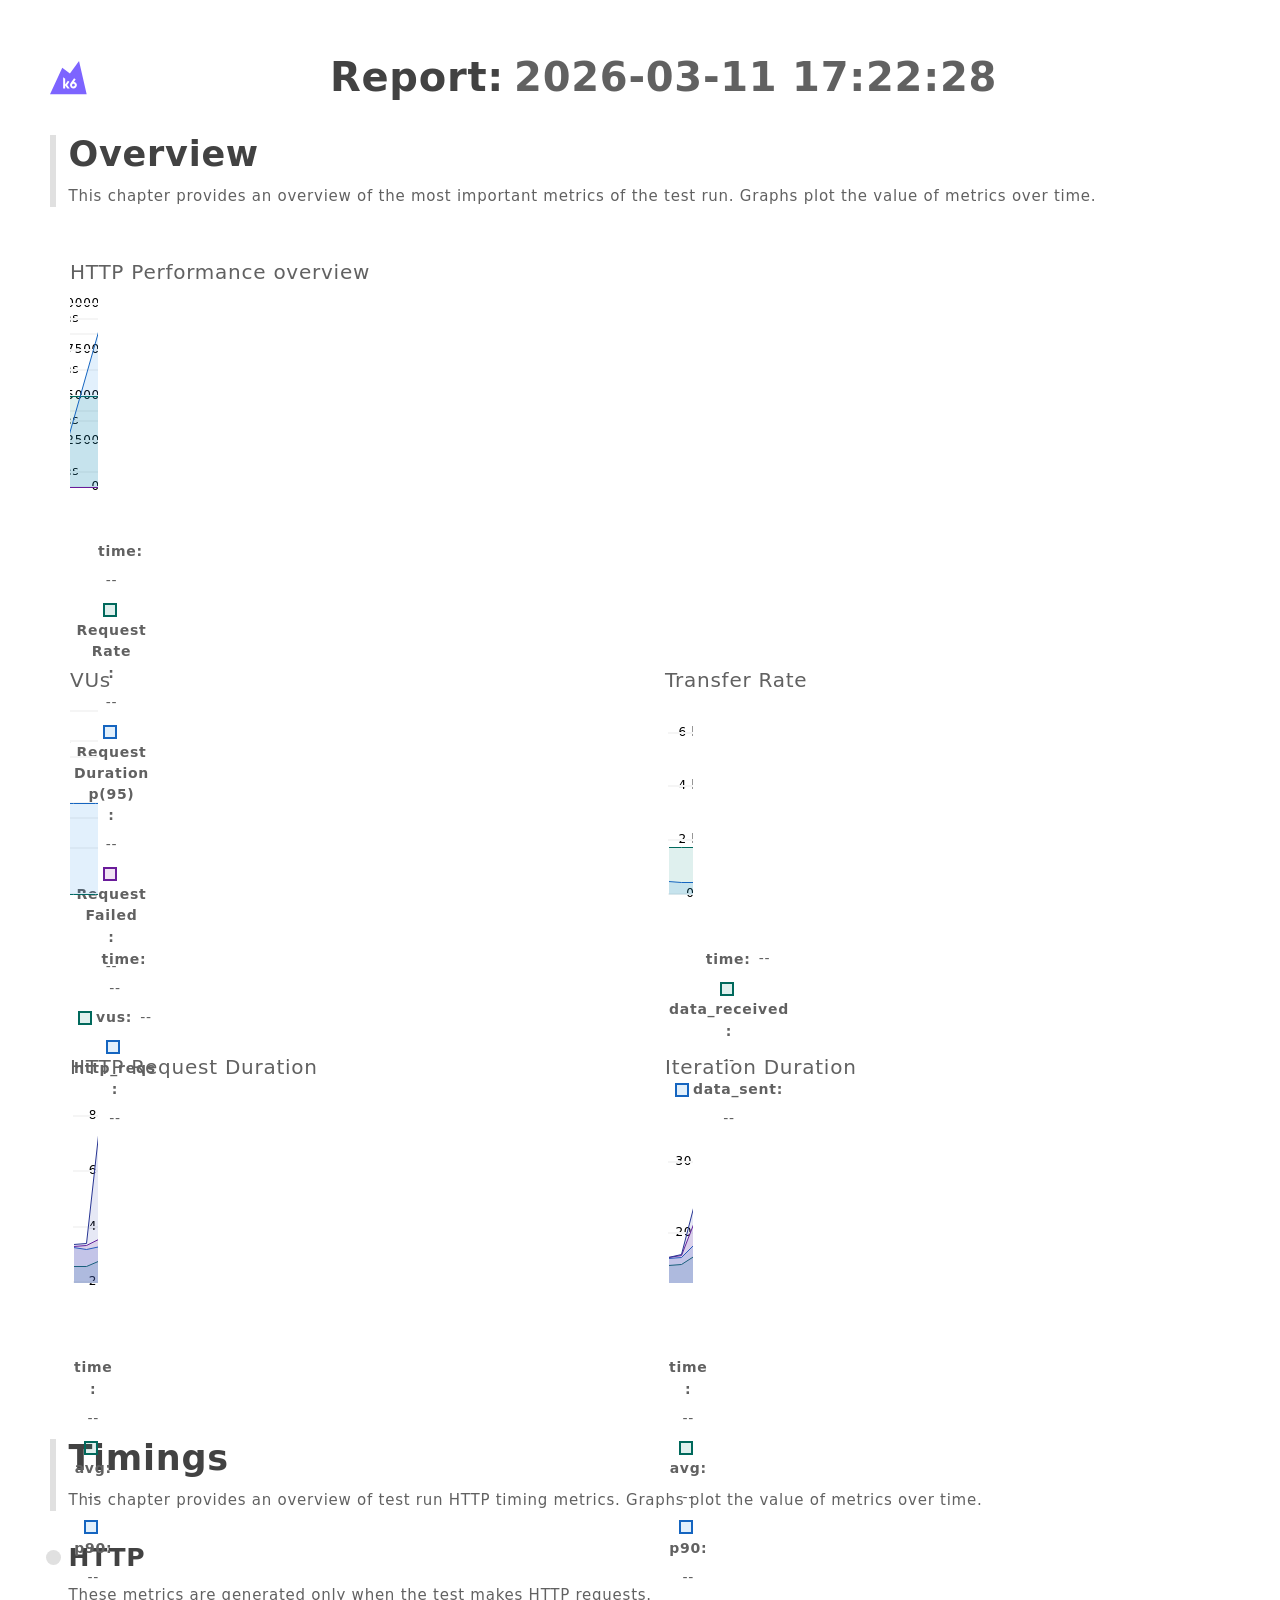
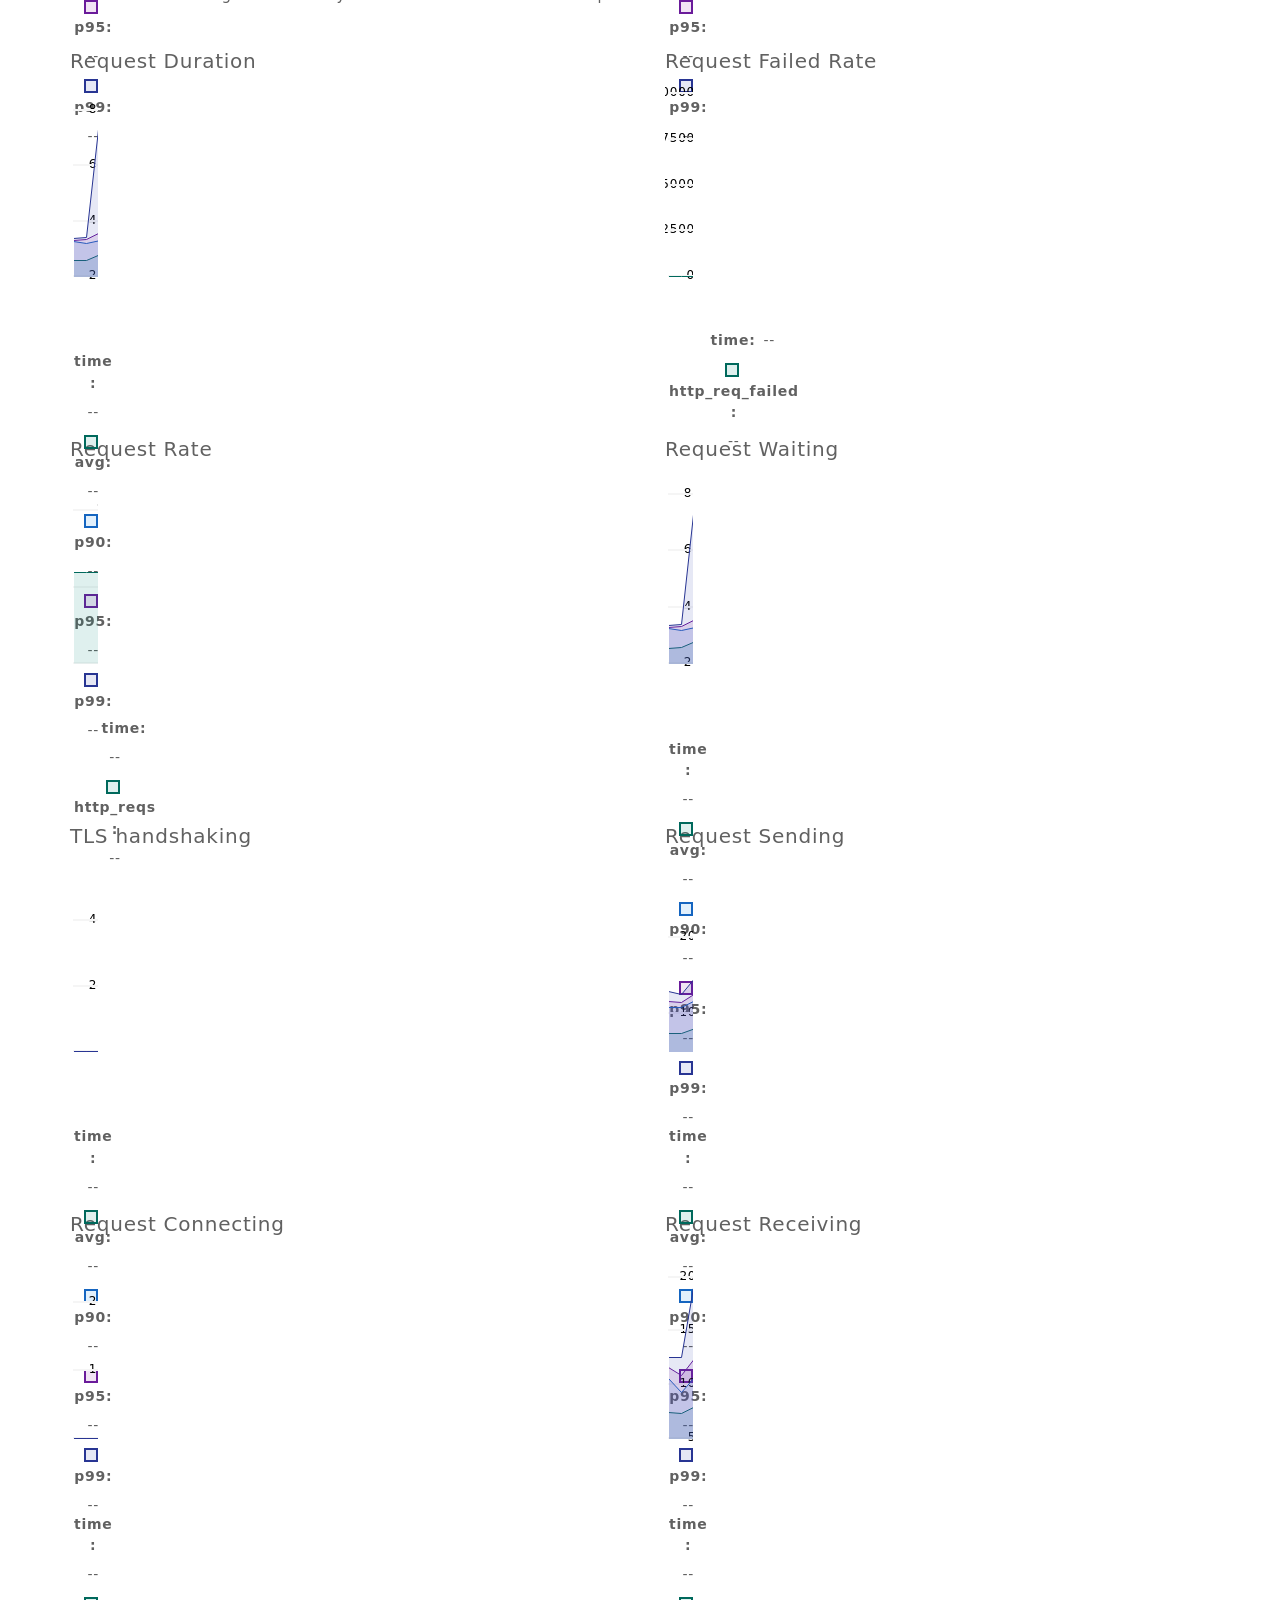
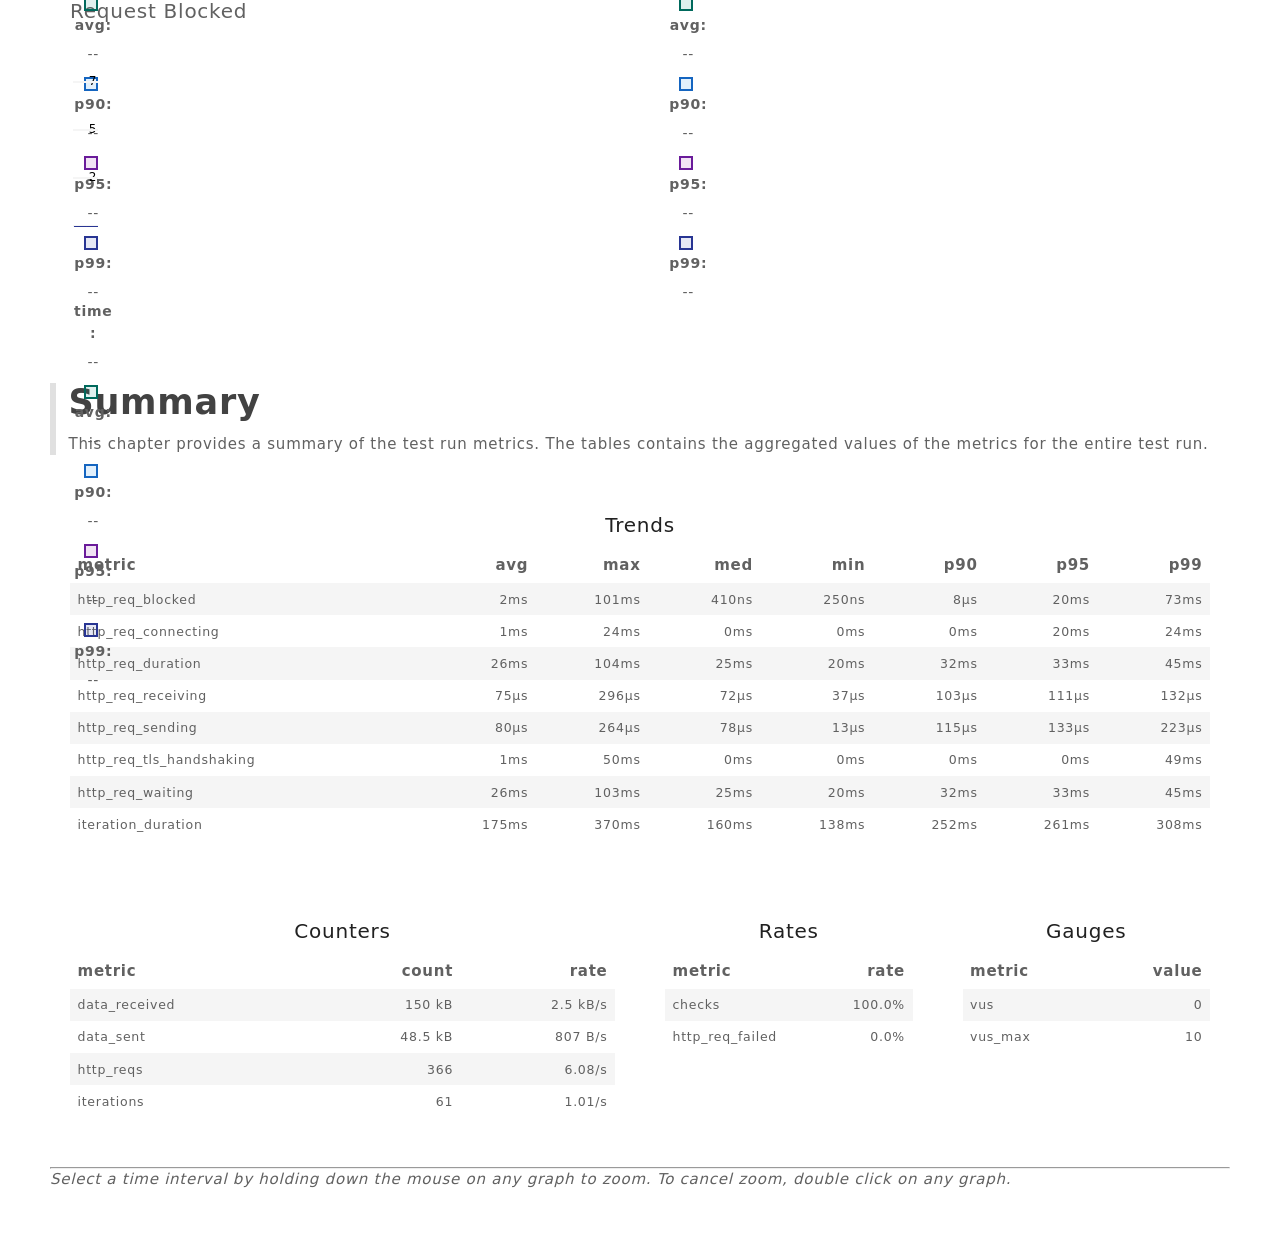
<file: test/report/redis_cicd_smoke.html>
<!--
SPDX-FileCopyrightText: 2023 Raintank, Inc. dba Grafana Labs

SPDX-License-Identifier: AGPL-3.0-only
-->

<!doctype html>
<html lang="en">
  <head>
    <meta charset="UTF-8" />
    <link
      rel="icon"
      type="image/svg+xml"
      href="[data-uri]" />
    <meta name="viewport" content="width=device-width, initial-scale=1.0" />
    <title>k6 report</title>
    <script type="module" crossorigin>
var Bu=Object.defineProperty;var Iu=(e,t,n)=>t in e?Bu(e,t,{enumerable:!0,configurable:!0,writable:!0,value:n}):e[t]=n;var ce=(e,t,n)=>Iu(e,typeof t!="symbol"?t+"":t,n);(function(){const t=document.createElement("link").relList;if(t&&t.supports&&t.supports("modulepreload"))return;for(const l of document.querySelectorAll('link[rel="modulepreload"]'))r(l);new MutationObserver(l=>{for(const s of l)if(s.type==="childList")for(const a of s.addedNodes)a.tagName==="LINK"&&a.rel==="modulepreload"&&r(a)}).observe(document,{childList:!0,subtree:!0});function n(l){const s={};return l.integrity&&(s.integrity=l.integrity),l.referrerPolicy&&(s.referrerPolicy=l.referrerPolicy),l.crossOrigin==="use-credentials"?s.credentials="include":l.crossOrigin==="anonymous"?s.credentials="omit":s.credentials="same-origin",s}function r(l){if(l.ep)return;l.ep=!0;const s=n(l);fetch(l.href,s)}})();var Cr,fe,Oo,En,vs,Do,Lo,Ro,ai,Wl,ql,Fo,Tr={},Bo=[],$u=/acit|ex(?:s|g|n|p|$)|rph|grid|ows|mnc|ntw|ine[ch]|zoo|^ord|itera/i,jr=Array.isArray;function qt(e,t){for(var n in t)e[n]=t[n];return e}function ui(e){e&&e.parentNode&&e.parentNode.removeChild(e)}function gt(e,t,n){var r,l,s,a={};for(s in t)s=="key"?r=t[s]:s=="ref"?l=t[s]:a[s]=t[s];if(arguments.length>2&&(a.children=arguments.length>3?Cr.call(arguments,2):n),typeof e=="function"&&e.defaultProps!=null)for(s in e.defaultProps)a[s]===void 0&&(a[s]=e.defaultProps[s]);return xr(e,a,r,l,null)}function xr(e,t,n,r,l){var s={type:e,props:t,key:n,ref:r,__k:null,__:null,__b:0,__e:null,__c:null,constructor:void 0,__v:l??++Oo,__i:-1,__u:0};return l==null&&fe.vnode!=null&&fe.vnode(s),s}function Io(){return{current:null}}function Kt(e){return e.children}function It(e,t){this.props=e,this.context=t}function Jn(e,t){if(t==null)return e.__?Jn(e.__,e.__i+1):null;for(var n;t<e.__k.length;t++)if((n=e.__k[t])!=null&&n.__e!=null)return n.__e;return typeof e.type=="function"?Jn(e):null}function $o(e){var t,n;if((e=e.__)!=null&&e.__c!=null){for(e.__e=e.__c.base=null,t=0;t<e.__k.length;t++)if((n=e.__k[t])!=null&&n.__e!=null){e.__e=e.__c.base=n.__e;break}return $o(e)}}function Kl(e){(!e.__d&&(e.__d=!0)&&En.push(e)&&!Zr.__r++||vs!=fe.debounceRendering)&&((vs=fe.debounceRendering)||Do)(Zr)}function Zr(){for(var e,t,n,r,l,s,a,p=1;En.length;)En.length>p&&En.sort(Lo),e=En.shift(),p=En.length,e.__d&&(n=void 0,l=(r=(t=e).__v).__e,s=[],a=[],t.__P&&((n=qt({},r)).__v=r.__v+1,fe.vnode&&fe.vnode(n),ci(t.__P,n,r,t.__n,t.__P.namespaceURI,32&r.__u?[l]:null,s,l??Jn(r),!!(32&r.__u),a),n.__v=r.__v,n.__.__k[n.__i]=n,Vo(s,n,a),n.__e!=l&&$o(n)));Zr.__r=0}function Ho(e,t,n,r,l,s,a,p,h,o,_){var c,g,y,b,T,E,M=r&&r.__k||Bo,S=t.length;for(h=Hu(n,t,M,h,S),c=0;c<S;c++)(y=n.__k[c])!=null&&(g=y.__i==-1?Tr:M[y.__i]||Tr,y.__i=c,E=ci(e,y,g,l,s,a,p,h,o,_),b=y.__e,y.ref&&g.ref!=y.ref&&(g.ref&&fi(g.ref,null,y),_.push(y.ref,y.__c||b,y)),T==null&&b!=null&&(T=b),4&y.__u||g.__k===y.__k?h=zo(y,h,e):typeof y.type=="function"&&E!==void 0?h=E:b&&(h=b.nextSibling),y.__u&=-7);return n.__e=T,h}function Hu(e,t,n,r,l){var s,a,p,h,o,_=n.length,c=_,g=0;for(e.__k=new Array(l),s=0;s<l;s++)(a=t[s])!=null&&typeof a!="boolean"&&typeof a!="function"?(h=s+g,(a=e.__k[s]=typeof a=="string"||typeof a=="number"||typeof a=="bigint"||a.constructor==String?xr(null,a,null,null,null):jr(a)?xr(Kt,{children:a},null,null,null):a.constructor==null&&a.__b>0?xr(a.type,a.props,a.key,a.ref?a.ref:null,a.__v):a).__=e,a.__b=e.__b+1,p=null,(o=a.__i=zu(a,n,h,c))!=-1&&(c--,(p=n[o])&&(p.__u|=2)),p==null||p.__v==null?(o==-1&&(l>_?g--:l<_&&g++),typeof a.type!="function"&&(a.__u|=4)):o!=h&&(o==h-1?g--:o==h+1?g++:(o>h?g--:g++,a.__u|=4))):e.__k[s]=null;if(c)for(s=0;s<_;s++)(p=n[s])!=null&&(2&p.__u)==0&&(p.__e==r&&(r=Jn(p)),Wo(p,p));return r}function zo(e,t,n){var r,l;if(typeof e.type=="function"){for(r=e.__k,l=0;r&&l<r.length;l++)r[l]&&(r[l].__=e,t=zo(r[l],t,n));return t}e.__e!=t&&(t&&e.type&&!n.contains(t)&&(t=Jn(e)),n.insertBefore(e.__e,t||null),t=e.__e);do t=t&&t.nextSibling;while(t!=null&&t.nodeType==8);return t}function tn(e,t){return t=t||[],e==null||typeof e=="boolean"||(jr(e)?e.some(function(n){tn(n,t)}):t.push(e)),t}function zu(e,t,n,r){var l,s,a=e.key,p=e.type,h=t[n];if(h===null&&e.key==null||h&&a==h.key&&p==h.type&&(2&h.__u)==0)return n;if(r>(h!=null&&(2&h.__u)==0?1:0))for(l=n-1,s=n+1;l>=0||s<t.length;){if(l>=0){if((h=t[l])&&(2&h.__u)==0&&a==h.key&&p==h.type)return l;l--}if(s<t.length){if((h=t[s])&&(2&h.__u)==0&&a==h.key&&p==h.type)return s;s++}}return-1}function ys(e,t,n){t[0]=="-"?e.setProperty(t,n??""):e[t]=n==null?"":typeof n!="number"||$u.test(t)?n:n+"px"}function zr(e,t,n,r,l){var s,a;e:if(t=="style")if(typeof n=="string")e.style.cssText=n;else{if(typeof r=="string"&&(e.style.cssText=r=""),r)for(t in r)n&&t in n||ys(e.style,t,"");if(n)for(t in n)r&&n[t]==r[t]||ys(e.style,t,n[t])}else if(t[0]=="o"&&t[1]=="n")s=t!=(t=t.replace(Ro,"$1")),a=t.toLowerCase(),t=a in e||t=="onFocusOut"||t=="onFocusIn"?a.slice(2):t.slice(2),e.l||(e.l={}),e.l[t+s]=n,n?r?n.u=r.u:(n.u=ai,e.addEventListener(t,s?ql:Wl,s)):e.removeEventListener(t,s?ql:Wl,s);else{if(l=="http://www.w3.org/2000/svg")t=t.replace(/xlink(H|:h)/,"h").replace(/sName$/,"s");else if(t!="width"&&t!="height"&&t!="href"&&t!="list"&&t!="form"&&t!="tabIndex"&&t!="download"&&t!="rowSpan"&&t!="colSpan"&&t!="role"&&t!="popover"&&t in e)try{e[t]=n??"";break e}catch{}typeof n=="function"||(n==null||n===!1&&t[4]!="-"?e.removeAttribute(t):e.setAttribute(t,t=="popover"&&n==1?"":n))}}function bs(e){return function(t){if(this.l){var n=this.l[t.type+e];if(t.t==null)t.t=ai++;else if(t.t<n.u)return;return n(fe.event?fe.event(t):t)}}}function ci(e,t,n,r,l,s,a,p,h,o){var _,c,g,y,b,T,E,M,S,L,P,B,O,F,H,I,z,N=t.type;if(t.constructor!=null)return null;128&n.__u&&(h=!!(32&n.__u),s=[p=t.__e=n.__e]),(_=fe.__b)&&_(t);e:if(typeof N=="function")try{if(M=t.props,S="prototype"in N&&N.prototype.render,L=(_=N.contextType)&&r[_.__c],P=_?L?L.props.value:_.__:r,n.__c?E=(c=t.__c=n.__c).__=c.__E:(S?t.__c=c=new N(M,P):(t.__c=c=new It(M,P),c.constructor=N,c.render=Uu),L&&L.sub(c),c.props=M,c.state||(c.state={}),c.context=P,c.__n=r,g=c.__d=!0,c.__h=[],c._sb=[]),S&&c.__s==null&&(c.__s=c.state),S&&N.getDerivedStateFromProps!=null&&(c.__s==c.state&&(c.__s=qt({},c.__s)),qt(c.__s,N.getDerivedStateFromProps(M,c.__s))),y=c.props,b=c.state,c.__v=t,g)S&&N.getDerivedStateFromProps==null&&c.componentWillMount!=null&&c.componentWillMount(),S&&c.componentDidMount!=null&&c.__h.push(c.componentDidMount);else{if(S&&N.getDerivedStateFromProps==null&&M!==y&&c.componentWillReceiveProps!=null&&c.componentWillReceiveProps(M,P),!c.__e&&c.shouldComponentUpdate!=null&&c.shouldComponentUpdate(M,c.__s,P)===!1||t.__v==n.__v){for(t.__v!=n.__v&&(c.props=M,c.state=c.__s,c.__d=!1),t.__e=n.__e,t.__k=n.__k,t.__k.some(function(J){J&&(J.__=t)}),B=0;B<c._sb.length;B++)c.__h.push(c._sb[B]);c._sb=[],c.__h.length&&a.push(c);break e}c.componentWillUpdate!=null&&c.componentWillUpdate(M,c.__s,P),S&&c.componentDidUpdate!=null&&c.__h.push(function(){c.componentDidUpdate(y,b,T)})}if(c.context=P,c.props=M,c.__P=e,c.__e=!1,O=fe.__r,F=0,S){for(c.state=c.__s,c.__d=!1,O&&O(t),_=c.render(c.props,c.state,c.context),H=0;H<c._sb.length;H++)c.__h.push(c._sb[H]);c._sb=[]}else do c.__d=!1,O&&O(t),_=c.render(c.props,c.state,c.context),c.state=c.__s;while(c.__d&&++F<25);c.state=c.__s,c.getChildContext!=null&&(r=qt(qt({},r),c.getChildContext())),S&&!g&&c.getSnapshotBeforeUpdate!=null&&(T=c.getSnapshotBeforeUpdate(y,b)),I=_,_!=null&&_.type===Kt&&_.key==null&&(I=Uo(_.props.children)),p=Ho(e,jr(I)?I:[I],t,n,r,l,s,a,p,h,o),c.base=t.__e,t.__u&=-161,c.__h.length&&a.push(c),E&&(c.__E=c.__=null)}catch(J){if(t.__v=null,h||s!=null)if(J.then){for(t.__u|=h?160:128;p&&p.nodeType==8&&p.nextSibling;)p=p.nextSibling;s[s.indexOf(p)]=null,t.__e=p}else for(z=s.length;z--;)ui(s[z]);else t.__e=n.__e,t.__k=n.__k;fe.__e(J,t,n)}else s==null&&t.__v==n.__v?(t.__k=n.__k,t.__e=n.__e):p=t.__e=Vu(n.__e,t,n,r,l,s,a,h,o);return(_=fe.diffed)&&_(t),128&t.__u?void 0:p}function Vo(e,t,n){for(var r=0;r<n.length;r++)fi(n[r],n[++r],n[++r]);fe.__c&&fe.__c(t,e),e.some(function(l){try{e=l.__h,l.__h=[],e.some(function(s){s.call(l)})}catch(s){fe.__e(s,l.__v)}})}function Uo(e){return typeof e!="object"||e==null||e.__b&&e.__b>0?e:jr(e)?e.map(Uo):qt({},e)}function Vu(e,t,n,r,l,s,a,p,h){var o,_,c,g,y,b,T,E=n.props,M=t.props,S=t.type;if(S=="svg"?l="http://www.w3.org/2000/svg":S=="math"?l="http://www.w3.org/1998/Math/MathML":l||(l="http://www.w3.org/1999/xhtml"),s!=null){for(o=0;o<s.length;o++)if((y=s[o])&&"setAttribute"in y==!!S&&(S?y.localName==S:y.nodeType==3)){e=y,s[o]=null;break}}if(e==null){if(S==null)return document.createTextNode(M);e=document.createElementNS(l,S,M.is&&M),p&&(fe.__m&&fe.__m(t,s),p=!1),s=null}if(S==null)E===M||p&&e.data==M||(e.data=M);else{if(s=s&&Cr.call(e.childNodes),E=n.props||Tr,!p&&s!=null)for(E={},o=0;o<e.attributes.length;o++)E[(y=e.attributes[o]).name]=y.value;for(o in E)if(y=E[o],o!="children"){if(o=="dangerouslySetInnerHTML")c=y;else if(!(o in M)){if(o=="value"&&"defaultValue"in M||o=="checked"&&"defaultChecked"in M)continue;zr(e,o,null,y,l)}}for(o in M)y=M[o],o=="children"?g=y:o=="dangerouslySetInnerHTML"?_=y:o=="value"?b=y:o=="checked"?T=y:p&&typeof y!="function"||E[o]===y||zr(e,o,y,E[o],l);if(_)p||c&&(_.__html==c.__html||_.__html==e.innerHTML)||(e.innerHTML=_.__html),t.__k=[];else if(c&&(e.innerHTML=""),Ho(t.type=="template"?e.content:e,jr(g)?g:[g],t,n,r,S=="foreignObject"?"http://www.w3.org/1999/xhtml":l,s,a,s?s[0]:n.__k&&Jn(n,0),p,h),s!=null)for(o=s.length;o--;)ui(s[o]);p||(o="value",S=="progress"&&b==null?e.removeAttribute("value"):b!=null&&(b!==e[o]||S=="progress"&&!b||S=="option"&&b!=E[o])&&zr(e,o,b,E[o],l),o="checked",T!=null&&T!=e[o]&&zr(e,o,T,E[o],l))}return e}function fi(e,t,n){try{if(typeof e=="function"){var r=typeof e.__u=="function";r&&e.__u(),r&&t==null||(e.__u=e(t))}else e.current=t}catch(l){fe.__e(l,n)}}function Wo(e,t,n){var r,l;if(fe.unmount&&fe.unmount(e),(r=e.ref)&&(r.current&&r.current!=e.__e||fi(r,null,t)),(r=e.__c)!=null){if(r.componentWillUnmount)try{r.componentWillUnmount()}catch(s){fe.__e(s,t)}r.base=r.__P=null}if(r=e.__k)for(l=0;l<r.length;l++)r[l]&&Wo(r[l],t,n||typeof e.type!="function");n||ui(e.__e),e.__c=e.__=e.__e=void 0}function Uu(e,t,n){return this.constructor(e,n)}function Qn(e,t,n){var r,l,s,a;t==document&&(t=document.documentElement),fe.__&&fe.__(e,t),l=(r=typeof n=="function")?null:n&&n.__k||t.__k,s=[],a=[],ci(t,e=(!r&&n||t).__k=gt(Kt,null,[e]),l||Tr,Tr,t.namespaceURI,!r&&n?[n]:l?null:t.firstChild?Cr.call(t.childNodes):null,s,!r&&n?n:l?l.__e:t.firstChild,r,a),Vo(s,e,a)}function qo(e,t){Qn(e,t,qo)}function Wu(e,t,n){var r,l,s,a,p=qt({},e.props);for(s in e.type&&e.type.defaultProps&&(a=e.type.defaultProps),t)s=="key"?r=t[s]:s=="ref"?l=t[s]:p[s]=t[s]===void 0&&a!=null?a[s]:t[s];return arguments.length>2&&(p.children=arguments.length>3?Cr.call(arguments,2):n),xr(e.type,p,r||e.key,l||e.ref,null)}function Ko(e){function t(n){var r,l;return this.getChildContext||(r=new Set,(l={})[t.__c]=this,this.getChildContext=function(){return l},this.componentWillUnmount=function(){r=null},this.shouldComponentUpdate=function(s){this.props.value!=s.value&&r.forEach(function(a){a.__e=!0,Kl(a)})},this.sub=function(s){r.add(s);var a=s.componentWillUnmount;s.componentWillUnmount=function(){r&&r.delete(s),a&&a.call(s)}}),n.children}return t.__c="__cC"+Fo++,t.__=e,t.Provider=t.__l=(t.Consumer=function(n,r){return n.children(r)}).contextType=t,t}Cr=Bo.slice,fe={__e:function(e,t,n,r){for(var l,s,a;t=t.__;)if((l=t.__c)&&!l.__)try{if((s=l.constructor)&&s.getDerivedStateFromError!=null&&(l.setState(s.getDerivedStateFromError(e)),a=l.__d),l.componentDidCatch!=null&&(l.componentDidCatch(e,r||{}),a=l.__d),a)return l.__E=l}catch(p){e=p}throw e}},Oo=0,It.prototype.setState=function(e,t){var n;n=this.__s!=null&&this.__s!=this.state?this.__s:this.__s=qt({},this.state),typeof e=="function"&&(e=e(qt({},n),this.props)),e&&qt(n,e),e!=null&&this.__v&&(t&&this._sb.push(t),Kl(this))},It.prototype.forceUpdate=function(e){this.__v&&(this.__e=!0,e&&this.__h.push(e),Kl(this))},It.prototype.render=Kt,En=[],Do=typeof Promise=="function"?Promise.prototype.then.bind(Promise.resolve()):setTimeout,Lo=function(e,t){return e.__v.__b-t.__v.__b},Zr.__r=0,Ro=/(PointerCapture)$|Capture$/i,ai=0,Wl=bs(!1),ql=bs(!0),Fo=0;var qu=0;function ne(e,t,n,r,l,s){t||(t={});var a,p,h=t;if("ref"in h)for(p in h={},t)p=="ref"?a=t[p]:h[p]=t[p];var o={type:e,props:h,key:n,ref:a,__k:null,__:null,__b:0,__e:null,__c:null,constructor:void 0,__v:--qu,__i:-1,__u:0,__source:l,__self:s};if(typeof e=="function"&&(a=e.defaultProps))for(p in a)h[p]===void 0&&(h[p]=a[p]);return fe.vnode&&fe.vnode(o),o}var Go=typeof globalThis<"u"?globalThis:typeof window<"u"?window:typeof global<"u"?global:typeof self<"u"?self:{};function hi(e){return e&&e.__esModule&&Object.prototype.hasOwnProperty.call(e,"default")?e.default:e}function Yo(e){if(e.__esModule)return e;var t=e.default;if(typeof t=="function"){var n=function r(){return this instanceof r?Reflect.construct(t,arguments,this.constructor):t.apply(this,arguments)};n.prototype=t.prototype}else n={};return Object.defineProperty(n,"__esModule",{value:!0}),Object.keys(e).forEach(function(r){var l=Object.getOwnPropertyDescriptor(e,r);Object.defineProperty(n,r,l.get?l:{enumerable:!0,get:function(){return e[r]}})}),n}var Zo={};(function(e){(function(t){function n(f){return f!==null?Object.prototype.toString.call(f)==="[object Array]":!1}function r(f){return f!==null?Object.prototype.toString.call(f)==="[object Object]":!1}function l(f,v){if(f===v)return!0;var x=Object.prototype.toString.call(f);if(x!==Object.prototype.toString.call(v))return!1;if(n(f)===!0){if(f.length!==v.length)return!1;for(var A=0;A<f.length;A++)if(l(f[A],v[A])===!1)return!1;return!0}if(r(f)===!0){var C={};for(var V in f)if(hasOwnProperty.call(f,V)){if(l(f[V],v[V])===!1)return!1;C[V]=!0}for(var ee in v)if(hasOwnProperty.call(v,ee)&&C[ee]!==!0)return!1;return!0}return!1}function s(f){if(f===""||f===!1||f===null)return!0;if(n(f)&&f.length===0)return!0;if(r(f)){for(var v in f)if(f.hasOwnProperty(v))return!1;return!0}else return!1}function a(f){for(var v=Object.keys(f),x=[],A=0;A<v.length;A++)x.push(f[v[A]]);return x}var p;typeof String.prototype.trimLeft=="function"?p=function(f){return f.trimLeft()}:p=function(f){return f.match(/^\s*(.*)/)[1]};var h=0,o=1,_=2,c=3,g=4,y=5,b=6,T=7,E=8,M=9,S={0:"number",1:"any",2:"string",3:"array",4:"object",5:"boolean",6:"expression",7:"null",8:"Array<number>",9:"Array<string>"},L="EOF",P="UnquotedIdentifier",B="QuotedIdentifier",O="Rbracket",F="Rparen",H="Comma",I="Colon",z="Rbrace",N="Number",J="Current",$="Expref",Q="Pipe",K="Or",le="And",G="EQ",qe="GT",ke="LT",he="GTE",me="LTE",ae="NE",Y="Flatten",Ae="Star",$e="Filter",we="Dot",_e="Not",lt="Lbrace",He="Lbracket",Ee="Lparen",pt="Literal",Et={".":we,"*":Ae,",":H,":":I,"{":lt,"}":z,"]":O,"(":Ee,")":F,"@":J},_t={"<":!0,">":!0,"=":!0,"!":!0},$t={" ":!0,"	":!0,"\n":!0};function sn(f){return f>="a"&&f<="z"||f>="A"&&f<="Z"||f==="_"}function Gt(f){return f>="0"&&f<="9"||f==="-"}function gn(f){return f>="a"&&f<="z"||f>="A"&&f<="Z"||f>="0"&&f<="9"||f==="_"}function on(){}on.prototype={tokenize:function(f){var v=[];this._current=0;for(var x,A,C;this._current<f.length;)if(sn(f[this._current]))x=this._current,A=this._consumeUnquotedIdentifier(f),v.push({type:P,value:A,start:x});else if(Et[f[this._current]]!==void 0)v.push({type:Et[f[this._current]],value:f[this._current],start:this._current}),this._current++;else if(Gt(f[this._current]))C=this._consumeNumber(f),v.push(C);else if(f[this._current]==="[")C=this._consumeLBracket(f),v.push(C);else if(f[this._current]==='"')x=this._current,A=this._consumeQuotedIdentifier(f),v.push({type:B,value:A,start:x});else if(f[this._current]==="'")x=this._current,A=this._consumeRawStringLiteral(f),v.push({type:pt,value:A,start:x});else if(f[this._current]==="`"){x=this._current;var V=this._consumeLiteral(f);v.push({type:pt,value:V,start:x})}else if(_t[f[this._current]]!==void 0)v.push(this._consumeOperator(f));else if($t[f[this._current]]!==void 0)this._current++;else if(f[this._current]==="&")x=this._current,this._current++,f[this._current]==="&"?(this._current++,v.push({type:le,value:"&&",start:x})):v.push({type:$,value:"&",start:x});else if(f[this._current]==="|")x=this._current,this._current++,f[this._current]==="|"?(this._current++,v.push({type:K,value:"||",start:x})):v.push({type:Q,value:"|",start:x});else{var ee=new Error("Unknown character:"+f[this._current]);throw ee.name="LexerError",ee}return v},_consumeUnquotedIdentifier:function(f){var v=this._current;for(this._current++;this._current<f.length&&gn(f[this._current]);)this._current++;return f.slice(v,this._current)},_consumeQuotedIdentifier:function(f){var v=this._current;this._current++;for(var x=f.length;f[this._current]!=='"'&&this._current<x;){var A=this._current;f[A]==="\\"&&(f[A+1]==="\\"||f[A+1]==='"')?A+=2:A++,this._current=A}return this._current++,JSON.parse(f.slice(v,this._current))},_consumeRawStringLiteral:function(f){var v=this._current;this._current++;for(var x=f.length;f[this._current]!=="'"&&this._current<x;){var A=this._current;f[A]==="\\"&&(f[A+1]==="\\"||f[A+1]==="'")?A+=2:A++,this._current=A}this._current++;var C=f.slice(v+1,this._current-1);return C.replace("\\'","'")},_consumeNumber:function(f){var v=this._current;this._current++;for(var x=f.length;Gt(f[this._current])&&this._current<x;)this._current++;var A=parseInt(f.slice(v,this._current));return{type:N,value:A,start:v}},_consumeLBracket:function(f){var v=this._current;return this._current++,f[this._current]==="?"?(this._current++,{type:$e,value:"[?",start:v}):f[this._current]==="]"?(this._current++,{type:Y,value:"[]",start:v}):{type:He,value:"[",start:v}},_consumeOperator:function(f){var v=this._current,x=f[v];if(this._current++,x==="!")return f[this._current]==="="?(this._current++,{type:ae,value:"!=",start:v}):{type:_e,value:"!",start:v};if(x==="<")return f[this._current]==="="?(this._current++,{type:me,value:"<=",start:v}):{type:ke,value:"<",start:v};if(x===">")return f[this._current]==="="?(this._current++,{type:he,value:">=",start:v}):{type:qe,value:">",start:v};if(x==="="&&f[this._current]==="=")return this._current++,{type:G,value:"==",start:v}},_consumeLiteral:function(f){this._current++;for(var v=this._current,x=f.length,A;f[this._current]!=="`"&&this._current<x;){var C=this._current;f[C]==="\\"&&(f[C+1]==="\\"||f[C+1]==="`")?C+=2:C++,this._current=C}var V=p(f.slice(v,this._current));return V=V.replace("\\`","`"),this._looksLikeJSON(V)?A=JSON.parse(V):A=JSON.parse('"'+V+'"'),this._current++,A},_looksLikeJSON:function(f){var v='[{"',x=["true","false","null"],A="-0123456789";if(f==="")return!1;if(v.indexOf(f[0])>=0)return!0;if(x.indexOf(f)>=0)return!0;if(A.indexOf(f[0])>=0)try{return JSON.parse(f),!0}catch{return!1}else return!1}};var re={};re[L]=0,re[P]=0,re[B]=0,re[O]=0,re[F]=0,re[H]=0,re[z]=0,re[N]=0,re[J]=0,re[$]=0,re[Q]=1,re[K]=2,re[le]=3,re[G]=5,re[qe]=5,re[ke]=5,re[he]=5,re[me]=5,re[ae]=5,re[Y]=9,re[Ae]=20,re[$e]=21,re[we]=40,re[_e]=45,re[lt]=50,re[He]=55,re[Ee]=60;function Ke(){}Ke.prototype={parse:function(f){this._loadTokens(f),this.index=0;var v=this.expression(0);if(this._lookahead(0)!==L){var x=this._lookaheadToken(0),A=new Error("Unexpected token type: "+x.type+", value: "+x.value);throw A.name="ParserError",A}return v},_loadTokens:function(f){var v=new on,x=v.tokenize(f);x.push({type:L,value:"",start:f.length}),this.tokens=x},expression:function(f){var v=this._lookaheadToken(0);this._advance();for(var x=this.nud(v),A=this._lookahead(0);f<re[A];)this._advance(),x=this.led(A,x),A=this._lookahead(0);return x},_lookahead:function(f){return this.tokens[this.index+f].type},_lookaheadToken:function(f){return this.tokens[this.index+f]},_advance:function(){this.index++},nud:function(f){var v,x,A;switch(f.type){case pt:return{type:"Literal",value:f.value};case P:return{type:"Field",name:f.value};case B:var C={type:"Field",name:f.value};if(this._lookahead(0)===Ee)throw new Error("Quoted identifier not allowed for function names.");return C;case _e:return x=this.expression(re.Not),{type:"NotExpression",children:[x]};case Ae:return v={type:"Identity"},x=null,this._lookahead(0)===O?x={type:"Identity"}:x=this._parseProjectionRHS(re.Star),{type:"ValueProjection",children:[v,x]};case $e:return this.led(f.type,{type:"Identity"});case lt:return this._parseMultiselectHash();case Y:return v={type:Y,children:[{type:"Identity"}]},x=this._parseProjectionRHS(re.Flatten),{type:"Projection",children:[v,x]};case He:return this._lookahead(0)===N||this._lookahead(0)===I?(x=this._parseIndexExpression(),this._projectIfSlice({type:"Identity"},x)):this._lookahead(0)===Ae&&this._lookahead(1)===O?(this._advance(),this._advance(),x=this._parseProjectionRHS(re.Star),{type:"Projection",children:[{type:"Identity"},x]}):this._parseMultiselectList();case J:return{type:J};case $:return A=this.expression(re.Expref),{type:"ExpressionReference",children:[A]};case Ee:for(var V=[];this._lookahead(0)!==F;)this._lookahead(0)===J?(A={type:J},this._advance()):A=this.expression(0),V.push(A);return this._match(F),V[0];default:this._errorToken(f)}},led:function(f,v){var x;switch(f){case we:var A=re.Dot;return this._lookahead(0)!==Ae?(x=this._parseDotRHS(A),{type:"Subexpression",children:[v,x]}):(this._advance(),x=this._parseProjectionRHS(A),{type:"ValueProjection",children:[v,x]});case Q:return x=this.expression(re.Pipe),{type:Q,children:[v,x]};case K:return x=this.expression(re.Or),{type:"OrExpression",children:[v,x]};case le:return x=this.expression(re.And),{type:"AndExpression",children:[v,x]};case Ee:for(var C=v.name,V=[],ee,se;this._lookahead(0)!==F;)this._lookahead(0)===J?(ee={type:J},this._advance()):ee=this.expression(0),this._lookahead(0)===H&&this._match(H),V.push(ee);return this._match(F),se={type:"Function",name:C,children:V},se;case $e:var xe=this.expression(0);return this._match(O),this._lookahead(0)===Y?x={type:"Identity"}:x=this._parseProjectionRHS(re.Filter),{type:"FilterProjection",children:[v,x,xe]};case Y:var ze={type:Y,children:[v]},Re=this._parseProjectionRHS(re.Flatten);return{type:"Projection",children:[ze,Re]};case G:case ae:case qe:case he:case ke:case me:return this._parseComparator(v,f);case He:var te=this._lookaheadToken(0);return te.type===N||te.type===I?(x=this._parseIndexExpression(),this._projectIfSlice(v,x)):(this._match(Ae),this._match(O),x=this._parseProjectionRHS(re.Star),{type:"Projection",children:[v,x]});default:this._errorToken(this._lookaheadToken(0))}},_match:function(f){if(this._lookahead(0)===f)this._advance();else{var v=this._lookaheadToken(0),x=new Error("Expected "+f+", got: "+v.type);throw x.name="ParserError",x}},_errorToken:function(f){var v=new Error("Invalid token ("+f.type+'): "'+f.value+'"');throw v.name="ParserError",v},_parseIndexExpression:function(){if(this._lookahead(0)===I||this._lookahead(1)===I)return this._parseSliceExpression();var f={type:"Index",value:this._lookaheadToken(0).value};return this._advance(),this._match(O),f},_projectIfSlice:function(f,v){var x={type:"IndexExpression",children:[f,v]};return v.type==="Slice"?{type:"Projection",children:[x,this._parseProjectionRHS(re.Star)]}:x},_parseSliceExpression:function(){for(var f=[null,null,null],v=0,x=this._lookahead(0);x!==O&&v<3;){if(x===I)v++,this._advance();else if(x===N)f[v]=this._lookaheadToken(0).value,this._advance();else{var A=this._lookahead(0),C=new Error("Syntax error, unexpected token: "+A.value+"("+A.type+")");throw C.name="Parsererror",C}x=this._lookahead(0)}return this._match(O),{type:"Slice",children:f}},_parseComparator:function(f,v){var x=this.expression(re[v]);return{type:"Comparator",name:v,children:[f,x]}},_parseDotRHS:function(f){var v=this._lookahead(0),x=[P,B,Ae];if(x.indexOf(v)>=0)return this.expression(f);if(v===He)return this._match(He),this._parseMultiselectList();if(v===lt)return this._match(lt),this._parseMultiselectHash()},_parseProjectionRHS:function(f){var v;if(re[this._lookahead(0)]<10)v={type:"Identity"};else if(this._lookahead(0)===He)v=this.expression(f);else if(this._lookahead(0)===$e)v=this.expression(f);else if(this._lookahead(0)===we)this._match(we),v=this._parseDotRHS(f);else{var x=this._lookaheadToken(0),A=new Error("Sytanx error, unexpected token: "+x.value+"("+x.type+")");throw A.name="ParserError",A}return v},_parseMultiselectList:function(){for(var f=[];this._lookahead(0)!==O;){var v=this.expression(0);if(f.push(v),this._lookahead(0)===H&&(this._match(H),this._lookahead(0)===O))throw new Error("Unexpected token Rbracket")}return this._match(O),{type:"MultiSelectList",children:f}},_parseMultiselectHash:function(){for(var f=[],v=[P,B],x,A,C,V;;){if(x=this._lookaheadToken(0),v.indexOf(x.type)<0)throw new Error("Expecting an identifier token, got: "+x.type);if(A=x.value,this._advance(),this._match(I),C=this.expression(0),V={type:"KeyValuePair",name:A,value:C},f.push(V),this._lookahead(0)===H)this._match(H);else if(this._lookahead(0)===z){this._match(z);break}}return{type:"MultiSelectHash",children:f}}};function Yt(f){this.runtime=f}Yt.prototype={search:function(f,v){return this.visit(f,v)},visit:function(f,v){var x,A,C,V,ee,se,xe,ze,Re,te;switch(f.type){case"Field":return v!==null&&r(v)?(se=v[f.name],se===void 0?null:se):null;case"Subexpression":for(C=this.visit(f.children[0],v),te=1;te<f.children.length;te++)if(C=this.visit(f.children[1],C),C===null)return null;return C;case"IndexExpression":return xe=this.visit(f.children[0],v),ze=this.visit(f.children[1],xe),ze;case"Index":if(!n(v))return null;var ot=f.value;return ot<0&&(ot=v.length+ot),C=v[ot],C===void 0&&(C=null),C;case"Slice":if(!n(v))return null;var Jt=f.children.slice(0),an=this.computeSliceParams(v.length,Jt),at=an[0],On=an[1],Dn=an[2];if(C=[],Dn>0)for(te=at;te<On;te+=Dn)C.push(v[te]);else for(te=at;te>On;te+=Dn)C.push(v[te]);return C;case"Projection":var vt=this.visit(f.children[0],v);if(!n(vt))return null;for(Re=[],te=0;te<vt.length;te++)A=this.visit(f.children[1],vt[te]),A!==null&&Re.push(A);return Re;case"ValueProjection":if(vt=this.visit(f.children[0],v),!r(vt))return null;Re=[];var Or=a(vt);for(te=0;te<Or.length;te++)A=this.visit(f.children[1],Or[te]),A!==null&&Re.push(A);return Re;case"FilterProjection":if(vt=this.visit(f.children[0],v),!n(vt))return null;var ar=[],Dr=[];for(te=0;te<vt.length;te++)x=this.visit(f.children[2],vt[te]),s(x)||ar.push(vt[te]);for(var ur=0;ur<ar.length;ur++)A=this.visit(f.children[1],ar[ur]),A!==null&&Dr.push(A);return Dr;case"Comparator":switch(V=this.visit(f.children[0],v),ee=this.visit(f.children[1],v),f.name){case G:C=l(V,ee);break;case ae:C=!l(V,ee);break;case qe:C=V>ee;break;case he:C=V>=ee;break;case ke:C=V<ee;break;case me:C=V<=ee;break;default:throw new Error("Unknown comparator: "+f.name)}return C;case Y:var Nt=this.visit(f.children[0],v);if(!n(Nt))return null;var Ve=[];for(te=0;te<Nt.length;te++)A=Nt[te],n(A)?Ve.push.apply(Ve,A):Ve.push(A);return Ve;case"Identity":return v;case"MultiSelectList":if(v===null)return null;for(Re=[],te=0;te<f.children.length;te++)Re.push(this.visit(f.children[te],v));return Re;case"MultiSelectHash":if(v===null)return null;Re={};var dt;for(te=0;te<f.children.length;te++)dt=f.children[te],Re[dt.name]=this.visit(dt.value,v);return Re;case"OrExpression":return x=this.visit(f.children[0],v),s(x)&&(x=this.visit(f.children[1],v)),x;case"AndExpression":return V=this.visit(f.children[0],v),s(V)===!0?V:this.visit(f.children[1],v);case"NotExpression":return V=this.visit(f.children[0],v),s(V);case"Literal":return f.value;case Q:return xe=this.visit(f.children[0],v),this.visit(f.children[1],xe);case J:return v;case"Function":var Qt=[];for(te=0;te<f.children.length;te++)Qt.push(this.visit(f.children[te],v));return this.runtime.callFunction(f.name,Qt);case"ExpressionReference":var Xt=f.children[0];return Xt.jmespathType=$,Xt;default:throw new Error("Unknown node type: "+f.type)}},computeSliceParams:function(f,v){var x=v[0],A=v[1],C=v[2],V=[null,null,null];if(C===null)C=1;else if(C===0){var ee=new Error("Invalid slice, step cannot be 0");throw ee.name="RuntimeError",ee}var se=C<0;return x===null?x=se?f-1:0:x=this.capSliceRange(f,x,C),A===null?A=se?-1:f:A=this.capSliceRange(f,A,C),V[0]=x,V[1]=A,V[2]=C,V},capSliceRange:function(f,v,x){return v<0?(v+=f,v<0&&(v=x<0?-1:0)):v>=f&&(v=x<0?f-1:f),v}};function Tt(f){this._interpreter=f,this.functionTable={abs:{_func:this._functionAbs,_signature:[{types:[h]}]},avg:{_func:this._functionAvg,_signature:[{types:[E]}]},ceil:{_func:this._functionCeil,_signature:[{types:[h]}]},contains:{_func:this._functionContains,_signature:[{types:[_,c]},{types:[o]}]},ends_with:{_func:this._functionEndsWith,_signature:[{types:[_]},{types:[_]}]},floor:{_func:this._functionFloor,_signature:[{types:[h]}]},length:{_func:this._functionLength,_signature:[{types:[_,c,g]}]},map:{_func:this._functionMap,_signature:[{types:[b]},{types:[c]}]},max:{_func:this._functionMax,_signature:[{types:[E,M]}]},merge:{_func:this._functionMerge,_signature:[{types:[g],variadic:!0}]},max_by:{_func:this._functionMaxBy,_signature:[{types:[c]},{types:[b]}]},sum:{_func:this._functionSum,_signature:[{types:[E]}]},starts_with:{_func:this._functionStartsWith,_signature:[{types:[_]},{types:[_]}]},min:{_func:this._functionMin,_signature:[{types:[E,M]}]},min_by:{_func:this._functionMinBy,_signature:[{types:[c]},{types:[b]}]},type:{_func:this._functionType,_signature:[{types:[o]}]},keys:{_func:this._functionKeys,_signature:[{types:[g]}]},values:{_func:this._functionValues,_signature:[{types:[g]}]},sort:{_func:this._functionSort,_signature:[{types:[M,E]}]},sort_by:{_func:this._functionSortBy,_signature:[{types:[c]},{types:[b]}]},join:{_func:this._functionJoin,_signature:[{types:[_]},{types:[M]}]},reverse:{_func:this._functionReverse,_signature:[{types:[_,c]}]},to_array:{_func:this._functionToArray,_signature:[{types:[o]}]},to_string:{_func:this._functionToString,_signature:[{types:[o]}]},to_number:{_func:this._functionToNumber,_signature:[{types:[o]}]},not_null:{_func:this._functionNotNull,_signature:[{types:[o],variadic:!0}]}}}Tt.prototype={callFunction:function(f,v){var x=this.functionTable[f];if(x===void 0)throw new Error("Unknown function: "+f+"()");return this._validateArgs(f,v,x._signature),x._func.call(this,v)},_validateArgs:function(f,v,x){var A;if(x[x.length-1].variadic){if(v.length<x.length)throw A=x.length===1?" argument":" arguments",new Error("ArgumentError: "+f+"() takes at least"+x.length+A+" but received "+v.length)}else if(v.length!==x.length)throw A=x.length===1?" argument":" arguments",new Error("ArgumentError: "+f+"() takes "+x.length+A+" but received "+v.length);for(var C,V,ee,se=0;se<x.length;se++){ee=!1,C=x[se].types,V=this._getTypeName(v[se]);for(var xe=0;xe<C.length;xe++)if(this._typeMatches(V,C[xe],v[se])){ee=!0;break}if(!ee){var ze=C.map(function(Re){return S[Re]}).join(",");throw new Error("TypeError: "+f+"() expected argument "+(se+1)+" to be type "+ze+" but received type "+S[V]+" instead.")}}},_typeMatches:function(f,v,x){if(v===o)return!0;if(v===M||v===E||v===c){if(v===c)return f===c;if(f===c){var A;v===E?A=h:v===M&&(A=_);for(var C=0;C<x.length;C++)if(!this._typeMatches(this._getTypeName(x[C]),A,x[C]))return!1;return!0}}else return f===v},_getTypeName:function(f){switch(Object.prototype.toString.call(f)){case"[object String]":return _;case"[object Number]":return h;case"[object Array]":return c;case"[object Boolean]":return y;case"[object Null]":return T;case"[object Object]":return f.jmespathType===$?b:g}},_functionStartsWith:function(f){return f[0].lastIndexOf(f[1])===0},_functionEndsWith:function(f){var v=f[0],x=f[1];return v.indexOf(x,v.length-x.length)!==-1},_functionReverse:function(f){var v=this._getTypeName(f[0]);if(v===_){for(var x=f[0],A="",C=x.length-1;C>=0;C--)A+=x[C];return A}else{var V=f[0].slice(0);return V.reverse(),V}},_functionAbs:function(f){return Math.abs(f[0])},_functionCeil:function(f){return Math.ceil(f[0])},_functionAvg:function(f){for(var v=0,x=f[0],A=0;A<x.length;A++)v+=x[A];return v/x.length},_functionContains:function(f){return f[0].indexOf(f[1])>=0},_functionFloor:function(f){return Math.floor(f[0])},_functionLength:function(f){return r(f[0])?Object.keys(f[0]).length:f[0].length},_functionMap:function(f){for(var v=[],x=this._interpreter,A=f[0],C=f[1],V=0;V<C.length;V++)v.push(x.visit(A,C[V]));return v},_functionMerge:function(f){for(var v={},x=0;x<f.length;x++){var A=f[x];for(var C in A)v[C]=A[C]}return v},_functionMax:function(f){if(f[0].length>0){var v=this._getTypeName(f[0][0]);if(v===h)return Math.max.apply(Math,f[0]);for(var x=f[0],A=x[0],C=1;C<x.length;C++)A.localeCompare(x[C])<0&&(A=x[C]);return A}else return null},_functionMin:function(f){if(f[0].length>0){var v=this._getTypeName(f[0][0]);if(v===h)return Math.min.apply(Math,f[0]);for(var x=f[0],A=x[0],C=1;C<x.length;C++)x[C].localeCompare(A)<0&&(A=x[C]);return A}else return null},_functionSum:function(f){for(var v=0,x=f[0],A=0;A<x.length;A++)v+=x[A];return v},_functionType:function(f){switch(this._getTypeName(f[0])){case h:return"number";case _:return"string";case c:return"array";case g:return"object";case y:return"boolean";case b:return"expref";case T:return"null"}},_functionKeys:function(f){return Object.keys(f[0])},_functionValues:function(f){for(var v=f[0],x=Object.keys(v),A=[],C=0;C<x.length;C++)A.push(v[x[C]]);return A},_functionJoin:function(f){var v=f[0],x=f[1];return x.join(v)},_functionToArray:function(f){return this._getTypeName(f[0])===c?f[0]:[f[0]]},_functionToString:function(f){return this._getTypeName(f[0])===_?f[0]:JSON.stringify(f[0])},_functionToNumber:function(f){var v=this._getTypeName(f[0]),x;return v===h?f[0]:v===_&&(x=+f[0],!isNaN(x))?x:null},_functionNotNull:function(f){for(var v=0;v<f.length;v++)if(this._getTypeName(f[v])!==T)return f[v];return null},_functionSort:function(f){var v=f[0].slice(0);return v.sort(),v},_functionSortBy:function(f){var v=f[0].slice(0);if(v.length===0)return v;var x=this._interpreter,A=f[1],C=this._getTypeName(x.visit(A,v[0]));if([h,_].indexOf(C)<0)throw new Error("TypeError");for(var V=this,ee=[],se=0;se<v.length;se++)ee.push([se,v[se]]);ee.sort(function(ze,Re){var te=x.visit(A,ze[1]),ot=x.visit(A,Re[1]);if(V._getTypeName(te)!==C)throw new Error("TypeError: expected "+C+", received "+V._getTypeName(te));if(V._getTypeName(ot)!==C)throw new Error("TypeError: expected "+C+", received "+V._getTypeName(ot));return te>ot?1:te<ot?-1:ze[0]-Re[0]});for(var xe=0;xe<ee.length;xe++)v[xe]=ee[xe][1];return v},_functionMaxBy:function(f){for(var v=f[1],x=f[0],A=this.createKeyFunction(v,[h,_]),C=-1/0,V,ee,se=0;se<x.length;se++)ee=A(x[se]),ee>C&&(C=ee,V=x[se]);return V},_functionMinBy:function(f){for(var v=f[1],x=f[0],A=this.createKeyFunction(v,[h,_]),C=1/0,V,ee,se=0;se<x.length;se++)ee=A(x[se]),ee<C&&(C=ee,V=x[se]);return V},createKeyFunction:function(f,v){var x=this,A=this._interpreter,C=function(V){var ee=A.visit(f,V);if(v.indexOf(x._getTypeName(ee))<0){var se="TypeError: expected one of "+v+", received "+x._getTypeName(ee);throw new Error(se)}return ee};return C}};function Zt(f){var v=new Ke,x=v.parse(f);return x}function ue(f){var v=new on;return v.tokenize(f)}function W(f,v){var x=new Ke,A=new Tt,C=new Yt(A);A._interpreter=C;var V=x.parse(v);return C.search(V,f)}t.tokenize=ue,t.compile=Zt,t.search=W,t.strictDeepEqual=l})(e)})(Zo);const Gl=hi(Zo);var _n=(e=>(e.bytes="bytes",e.bps="bps",e.counter="counter",e.rps="rps",e.duration="duration",e.timestamp="timestamp",e.percent="percent",e.unknown="",e))(_n||{}),Jo=class{constructor(e){ce(this,"name");ce(this,"aggregate");const[t,n]=e.split(".",2);this.aggregate=n,this.name=t}},ws="time",pi=class{constructor({values:e={},names:t=[]}={}){ce(this,"values");ce(this,"names");ce(this,"_aggregates");this.values=e,this.names=t,this._aggregates={}}set aggregates(e){for(const t in e){const n=t;this._aggregates[n]=e[n].map(r=>r.replaceAll("(","").replaceAll(")",""))}}onEvent(e){for(const t in e)this.values[t]={...e[t],name:t};this.names=Object.keys(this.values),this.names.sort()}toAggregate(e){const t={};for(let n=0;n<e.length&&n<this.names.length;n++){const r=this.values[this.names[n]];if(!r)continue;const l={},s=r.type?this._aggregates[r.type]:[];for(let a=0;a<e[n].length&&a<s.length;a++)l[s[a]]=e[n][a];t[r.name]=l}return t}find(e){const t=new Jo(e);return this.values[t.name]}unit(e,t){const n=this.find(e);if(!n||!t&&e!=ws)return"";switch(n.type){case"counter":switch(n.contains){case"data":return t=="count"?"bytes":"bps";default:return t=="count"?"counter":"rps"}case"rate":switch(n.contains){case"data":return"bps";default:return"percent"}case"gauge":switch(n.contains){case"time":return n.name==ws?"timestamp":"duration";case"data":return"bytes";default:return"counter"}case"trend":switch(n.contains){case"time":return"duration";case"data":return"bps";default:return"rps"}default:return""}}},Vr="time",Ur=class{constructor({length:e=0,capacity:t=1e4,values:n=new Array,aggregate:r="value",metric:l=void 0,unit:s="",name:a="",tags:p={},group:h=void 0}={}){ce(this,"capacity");ce(this,"aggregate");ce(this,"metric");ce(this,"unit");ce(this,"empty");ce(this,"name");ce(this,"tags");ce(this,"group");ce(this,"values");this.values=e==0?n:new Array(e),this.capacity=t,this.aggregate=r,this.metric=l,this.unit=s,this.empty=this.values.length==0,this.name=a,this.tags=p,this.group=h,Object.defineProperty(this,r,{value:!0,configurable:!0,enumerable:!0,writable:!0})}hasTags(){return this.tags!=null&&Object.keys(this.tags).length!=0}formatTags(){if(!this.hasTags())return"";let e="{";for(const t in this.tags)e+=`${t}:${this.tags[t]}`;return e+="}",e}get legend(){let e=this.aggregate;return this.metric&&this.metric.type!="trend"&&this.name.length!=0&&(e=this.name+this.formatTags()),e}grow(e){this.values[e-1]=void 0}push(...e){let t=!1;if(e.forEach(n=>{this.values.push(n),this.empty=!1,this.values.length==this.capacity&&(this.values.shift(),t=!0)}),t){this.empty=!0;for(let n=0;n<this.values.length;n++)if(this.values[n]!=null){this.empty=!1;break}}return this.values.length}},Ku=class extends Array{constructor(e){super(),e&&super.push(e)}get empty(){if(this.length<2)return!0;for(let e=1;e<this.length;e++)if(!this[e].empty)return!1;return!0}get units(){const e=new Array;return this.forEach(t=>{t.unit&&!e.includes(t.unit)&&e.push(t.unit)}),e}},Gu=class{constructor({capacity:e=1e4,metrics:t=new pi}={}){ce(this,"capacity");ce(this,"metrics");ce(this,"values");ce(this,"vectors");ce(this,"lookup");this.capacity=e,this.metrics=t,this.lookup={},this.vectors={},this.values={}}get length(){return this.values[Vr]?this.values[Vr].values.length:0}_push(e,t,n=void 0){const r=n?e+"."+n:e;let l=this.vectors[r];if(l)l.values.length<this.length&&l.grow(this.length);else{l=this.newSampleVector(e,n),this.vectors[r]=l,this.values[r]=l;let s=this.lookup[l.name];s||(s=new Array,this.lookup[l.name]=s),s.push(l)}l.push(t)}newSampleVector(e,t=void 0){const n={length:this.length,capacity:this.capacity,aggregate:t};let r="";const l=e.indexOf("{");if(l&&l>0){r=e.substring(l),r=r.substring(1,r.length-1);const s=r.indexOf(":"),a=r.substring(0,s),p=r.substring(s+1);n.tags={[a]:p},a=="group"&&(n.group=p.substring(2)),e=e.substring(0,l)}return n.name=e,n.metric=this.metrics.find(e),n.unit=this.metrics.unit(e,t),new Ur(n)}onEvent(e){for(const t in e){if(t==Vr){this._push(t,Math.floor(e[t].value/1e3));continue}for(const n in e[t]){const r=n;this._push(t,e[t][r],r)}}}annotate(e){this.metrics=e;for(const t in this.values){this.values[t].metric=e.find(t);const n=new Jo(t);this.values[t].unit=e.unit(n.name,n.aggregate)}}select(e){const t=new Ku(this.values[Vr]);if(t.length==0)return t;for(const n of e){const r=this.queryAll(n);r.length>0&&t.push(...r)}return t}query(e){const t=Gl.search(this.lookup,e);if(Array.isArray(t)){const r=t.at(0);return r instanceof Ur?r:void 0}return t instanceof Ur?t:void 0}queryAll(e){const t=Gl.search(this.lookup,e);if(!Array.isArray(t)||t.length==0)return new Array;const n=t;return n.at(0)instanceof Ur?n:new Array}},xs=class{constructor({values:e,metric:t,name:n}={}){ce(this,"values");ce(this,"metric");ce(this,"name");ce(this,"tags");ce(this,"group");this.values=e,this.metric=t,this.name=n,t&&t.type&&Object.defineProperty(this,t.type,{value:!0,configurable:!0,enumerable:!0,writable:!0});let r="";const l=n.indexOf("{");if(l&&l>0){r=n.substring(l),r=r.substring(1,r.length-1);const s=r.indexOf(":"),a=r.substring(0,s),p=r.substring(s+1);this.tags={[a]:p},a=="group"&&(this.group=p.substring(2)),n=n.substring(0,l)}}},Yu="time",Zu=class extends Array{constructor(t){super();ce(this,"aggregates");this.aggregates=new Array;for(let n=0;n<t.length;n++){const r=t[n];super.push(r),n==0&&(this.aggregates=Object.keys(r.values).sort().map(l=>l))}}get empty(){return this.length==0}},Ju=class{constructor({values:t={},metrics:n=new pi,time:r=0}={}){ce(this,"values");ce(this,"lookup");ce(this,"metrics");ce(this,"time");this.values=t,this.lookup=new Array,this.metrics=n,this.time=r}onEvent(t){const n={};let r=0;for(const s in t){if(s==Yu){r=Math.floor(t[s].value/1e3);continue}const a=this.newSummaryRow(s,t[s]);n[s]=a}this.values=n,this.time=r;const l=Array();for(const s in this.values)l.push(this.values[s]);this.lookup=l}newSummaryRow(t,n){const r={};return r.name=t,r.metric=this.metrics.find(t),r.values=n,new xs(r)}annotate(t){this.metrics=t;for(const n in this.values)this.values[n].metric=t.find(n)}select(t){const n=new Array;for(const r of t){const l=this.queryAll(r);l.length>0&&n.push(...l)}return new Zu(n)}queryAll(t){const n=Gl.search(this.lookup,t);if(!Array.isArray(n)||n.length==0)return new Array;const r=n;return r.at(0)instanceof xs?r:new Array}},Qu=class{constructor(e={}){Object.assign(this,e)}},Xu=class{constructor({config:e={},param:t={},start:n=void 0,stop:r=void 0,metrics:l=new pi,samples:s=new Gu,summary:a=new Ju,thresholds:p=new Qu}={}){ce(this,"config");ce(this,"param");ce(this,"start");ce(this,"stop");ce(this,"metrics");ce(this,"samples");ce(this,"summary");ce(this,"thresholds");this.config=e,this.param=t,this.start=n,this.stop=r,this.metrics=l,this.samples=s,this.summary=a,this.thresholds=p}handleEvent(e){const t=e.type,n=JSON.parse(e.data);this.onEvent({type:t,data:n})}onEvent(e){switch(e.type){case"config":this.onConfig(e.data);break;case"param":this.onParam(e.data);break;case"start":this.onStart(this.metrics.toAggregate(e.data));break;case"stop":this.onStop(this.metrics.toAggregate(e.data));break;case"metric":this.onMetric(e.data);break;case"snapshot":this.onSnapshot(this.metrics.toAggregate(e.data));break;case"cumulative":this.onCumulative(this.metrics.toAggregate(e.data));break;case"threshold":this.onThreshold(e.data);break}}onConfig(e){Object.assign(this.config,e)}onParam(e){Object.assign(this.param,e),this.metrics.aggregates=e.aggregates}onStart(e){e.time&&e.time.value&&(this.start=new Date(e.time.value))}onStop(e){e.time&&e.time.value&&(this.stop=new Date(e.time.value))}onMetric(e){this.metrics.onEvent(e),this.samples.annotate(this.metrics),this.summary.annotate(this.metrics)}onSnapshot(e){this.samples.onEvent(e),this.samples.annotate(this.metrics)}onCumulative(e){this.summary.onEvent(e),this.summary.annotate(this.metrics)}onThreshold(e){Object.assign(this.thresholds,e)}};async function ec(){const e=document.getElementById("data"),t=s=>s.codePointAt(0),n=new Xu,r=new Blob([Uint8Array.from(atob(e.innerText),t)]),l=await new Response(r.stream().pipeThrough(new DecompressionStream("gzip")).pipeThrough(new TextDecoderStream));if(!l.body)return n;for await(const s of tc(l.body.getReader())){if(!s||s.length==0)continue;const a=JSON.parse(s);n.onEvent({type:a.event,data:a.data})}return n}async function*tc(e){let{value:t,done:n}=await e.read();const r=/\r\n|\n|\r/gm;let l=0;for(;;){const s=r.exec(t);if(!s){if(n)break;const a=t.substr(l);({value:t,done:n}=await e.read()),t=a+(t||""),l=r.lastIndex=0;continue}yield t.substring(l,s.index),l=r.lastIndex}l<t.length&&(yield t.substr(l))}var nc="_107fwtn1t",rc={colors:{primary:{dark:"var(--_107fwtn1o)"}}},lc={50:"#fff8e1",100:"#ffecb3",200:"#ffe082",300:"#ffd54f",400:"#ffca28",500:"#ffc107",600:"#ffb300",700:"#ffa000",800:"#ff8f00",900:"#ff6f00",A100:"#ffe57f",A200:"#ffd740",A400:"#ffc400",A700:"#ffab00"},ic={50:"#e3f2fd",100:"#bbdefb",200:"#90caf9",300:"#64b5f6",400:"#42a5f5",500:"#2196f3",600:"#1e88e5",700:"#1976d2",800:"#1565c0",900:"#0d47a1",A100:"#82b1ff",A200:"#448aff",A400:"#2979ff",A700:"#2962ff"},sc={50:"#eceff1",100:"#cfd8dc",200:"#b0bec5",300:"#90a4ae",400:"#78909c",500:"#607d8b",600:"#546e7a",700:"#455a64",800:"#37474f",900:"#263238",A100:"#cfd8dc",A200:"#b0bec5",A400:"#78909c",A700:"#455a64"},oc={50:"#efebe9",100:"#d7ccc8",200:"#bcaaa4",300:"#a1887f",400:"#8d6e63",500:"#795548",600:"#6d4c41",700:"#5d4037",800:"#4e342e",900:"#3e2723",A100:"#d7ccc8",A200:"#bcaaa4",A400:"#8d6e63",A700:"#5d4037"},Qo={black:"#000000",white:"#ffffff"},ac={50:"#e0f7fa",100:"#b2ebf2",200:"#80deea",300:"#4dd0e1",400:"#26c6da",500:"#00bcd4",600:"#00acc1",700:"#0097a7",800:"#00838f",900:"#006064",A100:"#84ffff",A200:"#18ffff",A400:"#00e5ff",A700:"#00b8d4"},uc={50:"#fbe9e7",100:"#ffccbc",200:"#ffab91",300:"#ff8a65",400:"#ff7043",500:"#ff5722",600:"#f4511e",700:"#e64a19",800:"#d84315",900:"#bf360c",A100:"#ff9e80",A200:"#ff6e40",A400:"#ff3d00",A700:"#dd2c00"},cc={50:"#ede7f6",100:"#d1c4e9",200:"#b39ddb",300:"#9575cd",400:"#7e57c2",500:"#673ab7",600:"#5e35b1",700:"#512da8",800:"#4527a0",900:"#311b92",A100:"#b388ff",A200:"#7c4dff",A400:"#651fff",A700:"#6200ea"},fc={50:"#e8f5e9",100:"#c8e6c9",200:"#a5d6a7",300:"#81c784",400:"#66bb6a",500:"#4caf50",600:"#43a047",700:"#388e3c",800:"#2e7d32",900:"#1b5e20",A100:"#b9f6ca",A200:"#69f0ae",A400:"#00e676",A700:"#00c853"},Yl={50:"#fafafa",100:"#f5f5f5",200:"#eeeeee",300:"#e0e0e0",400:"#bdbdbd",500:"#9e9e9e",600:"#757575",700:"#616161",800:"#424242",900:"#212121",A100:"#f5f5f5",A200:"#eeeeee",A400:"#bdbdbd",A700:"#616161"},hc={50:"#e8eaf6",100:"#c5cae9",200:"#9fa8da",300:"#7986cb",400:"#5c6bc0",500:"#3f51b5",600:"#3949ab",700:"#303f9f",800:"#283593",900:"#1a237e",A100:"#8c9eff",A200:"#536dfe",A400:"#3d5afe",A700:"#304ffe"},pc={50:"#e1f5fe",100:"#b3e5fc",200:"#81d4fa",300:"#4fc3f7",400:"#29b6f6",500:"#03a9f4",600:"#039be5",700:"#0288d1",800:"#0277bd",900:"#01579b",A100:"#80d8ff",A200:"#40c4ff",A400:"#00b0ff",A700:"#0091ea"},_c={50:"#f1f8e9",100:"#dcedc8",200:"#c5e1a5",300:"#aed581",400:"#9ccc65",500:"#8bc34a",600:"#7cb342",700:"#689f38",800:"#558b2f",900:"#33691e",A100:"#ccff90",A200:"#b2ff59",A400:"#76ff03",A700:"#64dd17"},dc={50:"#f9fbe7",100:"#f0f4c3",200:"#e6ee9c",300:"#dce775",400:"#d4e157",500:"#cddc39",600:"#c0ca33",700:"#afb42b",800:"#9e9d24",900:"#827717",A100:"#f4ff81",A200:"#eeff41",A400:"#c6ff00",A700:"#aeea00"},mc={50:"#fff3e0",100:"#ffe0b2",200:"#ffcc80",300:"#ffb74d",400:"#ffa726",500:"#ff9800",600:"#fb8c00",700:"#f57c00",800:"#ef6c00",900:"#e65100",A100:"#ffd180",A200:"#ffab40",A400:"#ff9100",A700:"#ff6d00"},gc={50:"#fce4ec",100:"#f8bbd0",200:"#f48fb1",300:"#f06292",400:"#ec407a",500:"#e91e63",600:"#d81b60",700:"#c2185b",800:"#ad1457",900:"#880e4f",A100:"#ff80ab",A200:"#ff4081",A400:"#f50057",A700:"#c51162"},vc={50:"#f3e5f5",100:"#e1bee7",200:"#ce93d8",300:"#ba68c8",400:"#ab47bc",500:"#9c27b0",600:"#8e24aa",700:"#7b1fa2",800:"#6a1b9a",900:"#4a148c",A100:"#ea80fc",A200:"#e040fb",A400:"#d500f9",A700:"#aa00ff"},yc={50:"#ffebee",100:"#ffcdd2",200:"#ef9a9a",300:"#e57373",400:"#ef5350",500:"#f44336",600:"#e53935",700:"#d32f2f",800:"#c62828",900:"#b71c1c",A100:"#ff8a80",A200:"#ff5252",A400:"#ff1744",A700:"#d50000"},bc={50:"#e0f2f1",100:"#b2dfdb",200:"#80cbc4",300:"#4db6ac",400:"#26a69a",500:"#009688",600:"#00897b",700:"#00796b",800:"#00695c",900:"#004d40",A100:"#a7ffeb",A200:"#64ffda",A400:"#1de9b6",A700:"#00bfa5"},wc={50:"#fffde7",100:"#fff9c4",200:"#fff59d",300:"#fff176",400:"#ffee58",500:"#ffeb3b",600:"#fdd835",700:"#fbc02d",800:"#f9a825",900:"#f57f17",A100:"#ffff8d",A200:"#ffff00",A400:"#ffea00",A700:"#ffd600"};const Ss={red:yc,pink:gc,purple:vc,deepPurple:cc,indigo:hc,blue:ic,lightBlue:pc,cyan:ac,teal:bc,green:fc,lightGreen:_c,lime:dc,yellow:wc,amber:lc,orange:mc,deepOrange:uc,brown:oc,grey:Yl,blueGrey:sc},xc=["grey","teal","blue","purple","indigo","orange","pink","green","cyan","amber","lime","brown","lightGreen","red","deepPurple","lightBlue","yellow","deepOrange","blueGrey"],Sc=xc.map(e=>({stroke:Ss[e][800],fill:Ss[e][600]+"20"})),kc=e=>Object.entries(e).reduce((t,[n,r])=>r===void 0?t:{...t,[n]:r},{});function ks(e){var t=e.match(/^var\((.*)\)$/);return t?t[1]:e}function Ec(e,t){var n=e;for(var r of t){if(!(r in n))throw new Error("Path ".concat(t.join(" -> ")," does not exist in object"));n=n[r]}return n}function Xo(e,t){var n=arguments.length>2&&arguments[2]!==void 0?arguments[2]:[],r={};for(var l in e){var s=e[l],a=[...n,l];typeof s=="string"||typeof s=="number"||s==null?r[l]=t(s,a):typeof s=="object"&&!Array.isArray(s)?r[l]=Xo(s,t,a):console.warn('Skipping invalid key "'.concat(a.join("."),'". Should be a string, number, null or object. Received: "').concat(Array.isArray(s)?"Array":typeof s,'"'))}return r}function Tc(e,t){var n={};if(typeof t=="object"){var r=e;Xo(t,(p,h)=>{if(p!=null){var o=Ec(r,h);n[ks(o)]=String(p)}})}else{var l=e;for(var s in l){var a=l[s];a!=null&&(n[ks(s)]=a)}}return Object.defineProperty(n,"toString",{value:function(){return Object.keys(this).map(h=>"".concat(h,":").concat(this[h])).join(";")},writable:!1}),n}const nl=(...e)=>e.filter(Boolean).join(" "),Ac=(e,t)=>Tc(e,kc(t));var ln,je,Dl,Es,Xn=0,ea=[],Fe=fe,Ts=Fe.__b,As=Fe.__r,Ms=Fe.diffed,Cs=Fe.__c,js=Fe.unmount,Ps=Fe.__;function jn(e,t){Fe.__h&&Fe.__h(je,e,Xn||t),Xn=0;var n=je.__H||(je.__H={__:[],__h:[]});return e>=n.__.length&&n.__.push({}),n.__[e]}function Mn(e){return Xn=1,rl(ta,e)}function rl(e,t,n){var r=jn(ln++,2);if(r.t=e,!r.__c&&(r.__=[n?n(t):ta(void 0,t),function(p){var h=r.__N?r.__N[0]:r.__[0],o=r.t(h,p);h!==o&&(r.__N=[o,r.__[1]],r.__c.setState({}))}],r.__c=je,!je.__f)){var l=function(p,h,o){if(!r.__c.__H)return!0;var _=r.__c.__H.__.filter(function(g){return!!g.__c});if(_.every(function(g){return!g.__N}))return!s||s.call(this,p,h,o);var c=r.__c.props!==p;return _.forEach(function(g){if(g.__N){var y=g.__[0];g.__=g.__N,g.__N=void 0,y!==g.__[0]&&(c=!0)}}),s&&s.call(this,p,h,o)||c};je.__f=!0;var s=je.shouldComponentUpdate,a=je.componentWillUpdate;je.componentWillUpdate=function(p,h,o){if(this.__e){var _=s;s=void 0,l(p,h,o),s=_}a&&a.call(this,p,h,o)},je.shouldComponentUpdate=l}return r.__N||r.__}function ll(e,t){var n=jn(ln++,3);!Fe.__s&&bi(n.__H,t)&&(n.__=e,n.u=t,je.__H.__h.push(n))}function Pn(e,t){var n=jn(ln++,4);!Fe.__s&&bi(n.__H,t)&&(n.__=e,n.u=t,je.__h.push(n))}function _i(e){return Xn=5,Pr(function(){return{current:e}},[])}function di(e,t,n){Xn=6,Pn(function(){if(typeof e=="function"){var r=e(t());return function(){e(null),r&&typeof r=="function"&&r()}}if(e)return e.current=t(),function(){return e.current=null}},n==null?n:n.concat(e))}function Pr(e,t){var n=jn(ln++,7);return bi(n.__H,t)&&(n.__=e(),n.__H=t,n.__h=e),n.__}function mi(e,t){return Xn=8,Pr(function(){return e},t)}function gi(e){var t=je.context[e.__c],n=jn(ln++,9);return n.c=e,t?(n.__==null&&(n.__=!0,t.sub(je)),t.props.value):e.__}function vi(e,t){Fe.useDebugValue&&Fe.useDebugValue(t?t(e):e)}function Mc(e){var t=jn(ln++,10),n=Mn();return t.__=e,je.componentDidCatch||(je.componentDidCatch=function(r,l){t.__&&t.__(r,l),n[1](r)}),[n[0],function(){n[1](void 0)}]}function yi(){var e=jn(ln++,11);if(!e.__){for(var t=je.__v;t!==null&&!t.__m&&t.__!==null;)t=t.__;var n=t.__m||(t.__m=[0,0]);e.__="P"+n[0]+"-"+n[1]++}return e.__}function Cc(){for(var e;e=ea.shift();)if(e.__P&&e.__H)try{e.__H.__h.forEach(Gr),e.__H.__h.forEach(Zl),e.__H.__h=[]}catch(t){e.__H.__h=[],Fe.__e(t,e.__v)}}Fe.__b=function(e){je=null,Ts&&Ts(e)},Fe.__=function(e,t){e&&t.__k&&t.__k.__m&&(e.__m=t.__k.__m),Ps&&Ps(e,t)},Fe.__r=function(e){As&&As(e),ln=0;var t=(je=e.__c).__H;t&&(Dl===je?(t.__h=[],je.__h=[],t.__.forEach(function(n){n.__N&&(n.__=n.__N),n.u=n.__N=void 0})):(t.__h.forEach(Gr),t.__h.forEach(Zl),t.__h=[],ln=0)),Dl=je},Fe.diffed=function(e){Ms&&Ms(e);var t=e.__c;t&&t.__H&&(t.__H.__h.length&&(ea.push(t)!==1&&Es===Fe.requestAnimationFrame||((Es=Fe.requestAnimationFrame)||jc)(Cc)),t.__H.__.forEach(function(n){n.u&&(n.__H=n.u),n.u=void 0})),Dl=je=null},Fe.__c=function(e,t){t.some(function(n){try{n.__h.forEach(Gr),n.__h=n.__h.filter(function(r){return!r.__||Zl(r)})}catch(r){t.some(function(l){l.__h&&(l.__h=[])}),t=[],Fe.__e(r,n.__v)}}),Cs&&Cs(e,t)},Fe.unmount=function(e){js&&js(e);var t,n=e.__c;n&&n.__H&&(n.__H.__.forEach(function(r){try{Gr(r)}catch(l){t=l}}),n.__H=void 0,t&&Fe.__e(t,n.__v))};var Ns=typeof requestAnimationFrame=="function";function jc(e){var t,n=function(){clearTimeout(r),Ns&&cancelAnimationFrame(t),setTimeout(e)},r=setTimeout(n,35);Ns&&(t=requestAnimationFrame(n))}function Gr(e){var t=je,n=e.__c;typeof n=="function"&&(e.__c=void 0,n()),je=t}function Zl(e){var t=je;e.__c=e.__(),je=t}function bi(e,t){return!e||e.length!==t.length||t.some(function(n,r){return n!==e[r]})}function ta(e,t){return typeof t=="function"?t(e):t}function na(e,t){for(var n in t)e[n]=t[n];return e}function Jl(e,t){for(var n in e)if(n!=="__source"&&!(n in t))return!0;for(var r in t)if(r!=="__source"&&e[r]!==t[r])return!0;return!1}function wi(e,t){var n=t(),r=Mn({t:{__:n,u:t}}),l=r[0].t,s=r[1];return Pn(function(){l.__=n,l.u=t,Ll(l)&&s({t:l})},[e,n,t]),ll(function(){return Ll(l)&&s({t:l}),e(function(){Ll(l)&&s({t:l})})},[e]),n}function Ll(e){var t,n,r=e.u,l=e.__;try{var s=r();return!((t=l)===(n=s)&&(t!==0||1/t==1/n)||t!=t&&n!=n)}catch{return!0}}function xi(e){e()}function Si(e){return e}function ki(){return[!1,xi]}var Ei=Pn;function Jr(e,t){this.props=e,this.context=t}function ra(e,t){function n(l){var s=this.props.ref,a=s==l.ref;return!a&&s&&(s.call?s(null):s.current=null),t?!t(this.props,l)||!a:Jl(this.props,l)}function r(l){return this.shouldComponentUpdate=n,gt(e,l)}return r.displayName="Memo("+(e.displayName||e.name)+")",r.prototype.isReactComponent=!0,r.__f=!0,r}(Jr.prototype=new It).isPureReactComponent=!0,Jr.prototype.shouldComponentUpdate=function(e,t){return Jl(this.props,e)||Jl(this.state,t)};var Os=fe.__b;fe.__b=function(e){e.type&&e.type.__f&&e.ref&&(e.props.ref=e.ref,e.ref=null),Os&&Os(e)};var Pc=typeof Symbol<"u"&&Symbol.for&&Symbol.for("react.forward_ref")||3911;function Ar(e){function t(n){var r=na({},n);return delete r.ref,e(r,n.ref||null)}return t.$$typeof=Pc,t.render=t,t.prototype.isReactComponent=t.__f=!0,t.displayName="ForwardRef("+(e.displayName||e.name)+")",t}var Ds=function(e,t){return e==null?null:tn(tn(e).map(t))},la={map:Ds,forEach:Ds,count:function(e){return e?tn(e).length:0},only:function(e){var t=tn(e);if(t.length!==1)throw"Children.only";return t[0]},toArray:tn},Nc=fe.__e;fe.__e=function(e,t,n,r){if(e.then){for(var l,s=t;s=s.__;)if((l=s.__c)&&l.__c)return t.__e==null&&(t.__e=n.__e,t.__k=n.__k),l.__c(e,t)}Nc(e,t,n,r)};var Ls=fe.unmount;function ia(e,t,n){return e&&(e.__c&&e.__c.__H&&(e.__c.__H.__.forEach(function(r){typeof r.__c=="function"&&r.__c()}),e.__c.__H=null),(e=na({},e)).__c!=null&&(e.__c.__P===n&&(e.__c.__P=t),e.__c.__e=!0,e.__c=null),e.__k=e.__k&&e.__k.map(function(r){return ia(r,t,n)})),e}function sa(e,t,n){return e&&n&&(e.__v=null,e.__k=e.__k&&e.__k.map(function(r){return sa(r,t,n)}),e.__c&&e.__c.__P===t&&(e.__e&&n.appendChild(e.__e),e.__c.__e=!0,e.__c.__P=n)),e}function Sr(){this.__u=0,this.o=null,this.__b=null}function oa(e){var t=e.__.__c;return t&&t.__a&&t.__a(e)}function aa(e){var t,n,r;function l(s){if(t||(t=e()).then(function(a){n=a.default||a},function(a){r=a}),r)throw r;if(!n)throw t;return gt(n,s)}return l.displayName="Lazy",l.__f=!0,l}function Yn(){this.i=null,this.l=null}fe.unmount=function(e){var t=e.__c;t&&t.__R&&t.__R(),t&&32&e.__u&&(e.type=null),Ls&&Ls(e)},(Sr.prototype=new It).__c=function(e,t){var n=t.__c,r=this;r.o==null&&(r.o=[]),r.o.push(n);var l=oa(r.__v),s=!1,a=function(){s||(s=!0,n.__R=null,l?l(p):p())};n.__R=a;var p=function(){if(!--r.__u){if(r.state.__a){var h=r.state.__a;r.__v.__k[0]=sa(h,h.__c.__P,h.__c.__O)}var o;for(r.setState({__a:r.__b=null});o=r.o.pop();)o.forceUpdate()}};r.__u++||32&t.__u||r.setState({__a:r.__b=r.__v.__k[0]}),e.then(a,a)},Sr.prototype.componentWillUnmount=function(){this.o=[]},Sr.prototype.render=function(e,t){if(this.__b){if(this.__v.__k){var n=document.createElement("div"),r=this.__v.__k[0].__c;this.__v.__k[0]=ia(this.__b,n,r.__O=r.__P)}this.__b=null}var l=t.__a&&gt(Kt,null,e.fallback);return l&&(l.__u&=-33),[gt(Kt,null,t.__a?null:e.children),l]};var Rs=function(e,t,n){if(++n[1]===n[0]&&e.l.delete(t),e.props.revealOrder&&(e.props.revealOrder[0]!=="t"||!e.l.size))for(n=e.i;n;){for(;n.length>3;)n.pop()();if(n[1]<n[0])break;e.i=n=n[2]}};function Oc(e){return this.getChildContext=function(){return e.context},e.children}function Dc(e){var t=this,n=e.h;if(t.componentWillUnmount=function(){Qn(null,t.v),t.v=null,t.h=null},t.h&&t.h!==n&&t.componentWillUnmount(),!t.v){for(var r=t.__v;r!==null&&!r.__m&&r.__!==null;)r=r.__;t.h=n,t.v={nodeType:1,parentNode:n,childNodes:[],__k:{__m:r.__m},contains:function(){return!0},insertBefore:function(l,s){this.childNodes.push(l),t.h.insertBefore(l,s)},removeChild:function(l){this.childNodes.splice(this.childNodes.indexOf(l)>>>1,1),t.h.removeChild(l)}}}Qn(gt(Oc,{context:t.context},e.__v),t.v)}function ua(e,t){var n=gt(Dc,{__v:e,h:t});return n.containerInfo=t,n}(Yn.prototype=new It).__a=function(e){var t=this,n=oa(t.__v),r=t.l.get(e);return r[0]++,function(l){var s=function(){t.props.revealOrder?(r.push(l),Rs(t,e,r)):l()};n?n(s):s()}},Yn.prototype.render=function(e){this.i=null,this.l=new Map;var t=tn(e.children);e.revealOrder&&e.revealOrder[0]==="b"&&t.reverse();for(var n=t.length;n--;)this.l.set(t[n],this.i=[1,0,this.i]);return e.children},Yn.prototype.componentDidUpdate=Yn.prototype.componentDidMount=function(){var e=this;this.l.forEach(function(t,n){Rs(e,n,t)})};var ca=typeof Symbol<"u"&&Symbol.for&&Symbol.for("react.element")||60103,Lc=/^(?:accent|alignment|arabic|baseline|cap|clip(?!PathU)|color|dominant|fill|flood|font|glyph(?!R)|horiz|image(!S)|letter|lighting|marker(?!H|W|U)|overline|paint|pointer|shape|stop|strikethrough|stroke|text(?!L)|transform|underline|unicode|units|v|vector|vert|word|writing|x(?!C))[A-Z]/,Rc=/^on(Ani|Tra|Tou|BeforeInp|Compo)/,Fc=/[A-Z0-9]/g,Bc=typeof document<"u",Ic=function(e){return(typeof Symbol<"u"&&typeof Symbol()=="symbol"?/fil|che|rad/:/fil|che|ra/).test(e)};function fa(e,t,n){return t.__k==null&&(t.textContent=""),Qn(e,t),typeof n=="function"&&n(),e?e.__c:null}function ha(e,t,n){return qo(e,t),typeof n=="function"&&n(),e?e.__c:null}It.prototype.isReactComponent={},["componentWillMount","componentWillReceiveProps","componentWillUpdate"].forEach(function(e){Object.defineProperty(It.prototype,e,{configurable:!0,get:function(){return this["UNSAFE_"+e]},set:function(t){Object.defineProperty(this,e,{configurable:!0,writable:!0,value:t})}})});var Fs=fe.event;function $c(){}function Hc(){return this.cancelBubble}function zc(){return this.defaultPrevented}fe.event=function(e){return Fs&&(e=Fs(e)),e.persist=$c,e.isPropagationStopped=Hc,e.isDefaultPrevented=zc,e.nativeEvent=e};var Ti,Vc={enumerable:!1,configurable:!0,get:function(){return this.class}},Bs=fe.vnode;fe.vnode=function(e){typeof e.type=="string"&&(function(t){var n=t.props,r=t.type,l={},s=r.indexOf("-")===-1;for(var a in n){var p=n[a];if(!(a==="value"&&"defaultValue"in n&&p==null||Bc&&a==="children"&&r==="noscript"||a==="class"||a==="className")){var h=a.toLowerCase();a==="defaultValue"&&"value"in n&&n.value==null?a="value":a==="download"&&p===!0?p="":h==="translate"&&p==="no"?p=!1:h[0]==="o"&&h[1]==="n"?h==="ondoubleclick"?a="ondblclick":h!=="onchange"||r!=="input"&&r!=="textarea"||Ic(n.type)?h==="onfocus"?a="onfocusin":h==="onblur"?a="onfocusout":Rc.test(a)&&(a=h):h=a="oninput":s&&Lc.test(a)?a=a.replace(Fc,"-$&").toLowerCase():p===null&&(p=void 0),h==="oninput"&&l[a=h]&&(a="oninputCapture"),l[a]=p}}r=="select"&&l.multiple&&Array.isArray(l.value)&&(l.value=tn(n.children).forEach(function(o){o.props.selected=l.value.indexOf(o.props.value)!=-1})),r=="select"&&l.defaultValue!=null&&(l.value=tn(n.children).forEach(function(o){o.props.selected=l.multiple?l.defaultValue.indexOf(o.props.value)!=-1:l.defaultValue==o.props.value})),n.class&&!n.className?(l.class=n.class,Object.defineProperty(l,"className",Vc)):(n.className&&!n.class||n.class&&n.className)&&(l.class=l.className=n.className),t.props=l})(e),e.$$typeof=ca,Bs&&Bs(e)};var Is=fe.__r;fe.__r=function(e){Is&&Is(e),Ti=e.__c};var $s=fe.diffed;fe.diffed=function(e){$s&&$s(e);var t=e.props,n=e.__e;n!=null&&e.type==="textarea"&&"value"in t&&t.value!==n.value&&(n.value=t.value==null?"":t.value),Ti=null};var pa={ReactCurrentDispatcher:{current:{readContext:function(e){return Ti.__n[e.__c].props.value},useCallback:mi,useContext:gi,useDebugValue:vi,useDeferredValue:Si,useEffect:ll,useId:yi,useImperativeHandle:di,useInsertionEffect:Ei,useLayoutEffect:Pn,useMemo:Pr,useReducer:rl,useRef:_i,useState:Mn,useSyncExternalStore:wi,useTransition:ki}}},Uc="18.3.1";function _a(e){return gt.bind(null,e)}function Nr(e){return!!e&&e.$$typeof===ca}function da(e){return Nr(e)&&e.type===Kt}function ma(e){return!!e&&!!e.displayName&&(typeof e.displayName=="string"||e.displayName instanceof String)&&e.displayName.startsWith("Memo(")}function ga(e){return Nr(e)?Wu.apply(null,arguments):e}function va(e){return!!e.__k&&(Qn(null,e),!0)}function ya(e){return e&&(e.base||e.nodeType===1&&e)||null}var ba=function(e,t){return e(t)},wa=function(e,t){return e(t)},xa=Kt,Sa=Nr,Wc={useState:Mn,useId:yi,useReducer:rl,useEffect:ll,useLayoutEffect:Pn,useInsertionEffect:Ei,useTransition:ki,useDeferredValue:Si,useSyncExternalStore:wi,startTransition:xi,useRef:_i,useImperativeHandle:di,useMemo:Pr,useCallback:mi,useContext:gi,useDebugValue:vi,version:"18.3.1",Children:la,render:fa,hydrate:ha,unmountComponentAtNode:va,createPortal:ua,createElement:gt,createContext:Ko,createFactory:_a,cloneElement:ga,createRef:Io,Fragment:Kt,isValidElement:Nr,isElement:Sa,isFragment:da,isMemo:ma,findDOMNode:ya,Component:It,PureComponent:Jr,memo:ra,forwardRef:Ar,flushSync:wa,unstable_batchedUpdates:ba,StrictMode:xa,Suspense:Sr,SuspenseList:Yn,lazy:aa,__SECRET_INTERNALS_DO_NOT_USE_OR_YOU_WILL_BE_FIRED:pa};const qc=Object.freeze(Object.defineProperty({__proto__:null,Children:la,Component:It,Fragment:Kt,PureComponent:Jr,StrictMode:xa,Suspense:Sr,SuspenseList:Yn,__SECRET_INTERNALS_DO_NOT_USE_OR_YOU_WILL_BE_FIRED:pa,cloneElement:ga,createContext:Ko,createElement:gt,createFactory:_a,createPortal:ua,createRef:Io,default:Wc,findDOMNode:ya,flushSync:wa,forwardRef:Ar,hydrate:ha,isElement:Sa,isFragment:da,isMemo:ma,isValidElement:Nr,lazy:aa,memo:ra,render:fa,startTransition:xi,unmountComponentAtNode:va,unstable_batchedUpdates:ba,useCallback:mi,useContext:gi,useDebugValue:vi,useDeferredValue:Si,useEffect:ll,useErrorBoundary:Mc,useId:yi,useImperativeHandle:di,useInsertionEffect:Ei,useLayoutEffect:Pn,useMemo:Pr,useReducer:rl,useRef:_i,useState:Mn,useSyncExternalStore:wi,useTransition:ki,version:Uc},Symbol.toStringTag,{value:"Module"}));function Kc(e,t){if(typeof e!="object"||!e)return e;var n=e[Symbol.toPrimitive];if(n!==void 0){var r=n.call(e,t);if(typeof r!="object")return r;throw new TypeError("@@toPrimitive must return a primitive value.")}return(t==="string"?String:Number)(e)}function Gc(e){var t=Kc(e,"string");return typeof t=="symbol"?t:String(t)}function Yc(e,t,n){return t=Gc(t),t in e?Object.defineProperty(e,t,{value:n,enumerable:!0,configurable:!0,writable:!0}):e[t]=n,e}function Hs(e,t){var n=Object.keys(e);if(Object.getOwnPropertySymbols){var r=Object.getOwnPropertySymbols(e);t&&(r=r.filter(function(l){return Object.getOwnPropertyDescriptor(e,l).enumerable})),n.push.apply(n,r)}return n}function Rl(e){for(var t=1;t<arguments.length;t++){var n=arguments[t]!=null?arguments[t]:{};t%2?Hs(Object(n),!0).forEach(function(r){Yc(e,r,n[r])}):Object.getOwnPropertyDescriptors?Object.defineProperties(e,Object.getOwnPropertyDescriptors(n)):Hs(Object(n)).forEach(function(r){Object.defineProperty(e,r,Object.getOwnPropertyDescriptor(n,r))})}return e}var Zc=e=>function(){for(var t=arguments.length,n=new Array(t),r=0;r<t;r++)n[r]=arguments[r];var l=Object.assign({},...n.map(h=>h.styles)),s=Object.keys(l),a=s.filter(h=>"mappings"in l[h]),p=h=>{var o=[],_={},c=Rl({},h),g=!1;for(var y of a){var b=h[y];if(b!=null){var T=l[y];g=!0;for(var E of T.mappings)_[E]=b,c[E]==null&&delete c[E]}}var M=g?Rl(Rl({},_),c):h,S=function(){var B=M[L],O=l[L];try{if(O.mappings)return 1;if(typeof B=="string"||typeof B=="number")o.push(O.values[B].defaultClass);else if(Array.isArray(B))for(var F=0;F<B.length;F++){var H=B[F];if(H!=null){var I=O.responsiveArray[F];o.push(O.values[H].conditions[I])}}else for(var z in B){var N=B[z];N!=null&&o.push(O.values[N].conditions[z])}}catch(J){throw J}};for(var L in M)S();return e(o.join(" "))};return Object.assign(p,{properties:new Set(s)})},Jc=e=>e,Ai=function(){return Zc(Jc)(...arguments)},Qc="_12adq2j13",Xc={flexGrow:"var(--_12adq2jy)",flexShrink:"var(--_12adq2jz)",flexBasis:"var(--_12adq2j10)",height:"var(--_12adq2j11)",width:"var(--_12adq2j12)"},ef=Ai({conditions:void 0,styles:{flexDirection:{values:{row:{defaultClass:"_12adq2j0"},column:{defaultClass:"_12adq2j1"}}},flexWrap:{values:{nowrap:{defaultClass:"_12adq2j2"},wrap:{defaultClass:"_12adq2j3"},"wrap-reverse":{defaultClass:"_12adq2j4"}}},alignItems:{values:{"flex-start":{defaultClass:"_12adq2j5"},"flex-end":{defaultClass:"_12adq2j6"},stretch:{defaultClass:"_12adq2j7"},center:{defaultClass:"_12adq2j8"},baseline:{defaultClass:"_12adq2j9"},start:{defaultClass:"_12adq2ja"},end:{defaultClass:"_12adq2jb"},"self-start":{defaultClass:"_12adq2jc"},"self-end":{defaultClass:"_12adq2jd"}}},justifyContent:{values:{"flex-start":{defaultClass:"_12adq2je"},"flex-end":{defaultClass:"_12adq2jf"},start:{defaultClass:"_12adq2jg"},end:{defaultClass:"_12adq2jh"},left:{defaultClass:"_12adq2ji"},right:{defaultClass:"_12adq2jj"},center:{defaultClass:"_12adq2jk"},"space-between":{defaultClass:"_12adq2jl"},"space-around":{defaultClass:"_12adq2jm"},"space-evenly":{defaultClass:"_12adq2jn"}}},gap:{values:{0:{defaultClass:"_12adq2jo"},1:{defaultClass:"_12adq2jp"},2:{defaultClass:"_12adq2jq"},3:{defaultClass:"_12adq2jr"},4:{defaultClass:"_12adq2js"},5:{defaultClass:"_12adq2jt"}}},padding:{values:{1:{defaultClass:"_12adq2ju"},2:{defaultClass:"_12adq2jv"},3:{defaultClass:"_12adq2jw"},4:{defaultClass:"_12adq2jx"}}}}});function tf({as:e="div",align:t,basis:n,children:r,className:l,direction:s,gap:a=3,grow:p,height:h,justify:o,padding:_,shrink:c,width:g,wrap:y,...b},T){const E=ef({alignItems:t,flexDirection:s,flexWrap:y,gap:a,justifyContent:o,padding:_}),M=nl(Qc,E,l),S=Ac(Xc,{flexBasis:n,flexGrow:p,flexShrink:c,height:h,width:g});return ne(e,{ref:T,className:M,style:S,...b,children:r})}const er=Ar(tf),nf=e=>gt("svg",{xmlns:"http://www.w3.org/2000/svg",width:37,height:34,viewBox:"0 0 37 34",fill:"currentColor",...e},gt("path",{fillRule:"evenodd",clipRule:"evenodd",d:"M19.9129 12.4547L29.0217 0L36.6667 33.1967H0L12.2687 6.86803L19.9129 12.4547ZM15.1741 24.4166L17.3529 27.4205L19.6915 27.4198L17.1351 23.8957L19.3864 20.7907L17.8567 19.6768L15.1741 23.3764V17.7248L13.1575 16.2575V27.4205H15.1741V24.4166ZM20.0105 24.1067C20.0105 26.0056 21.5468 27.5452 23.4425 27.5452C25.3396 27.5452 26.8759 26.0056 26.8759 24.1075C26.8746 23.2903 26.5844 22.5003 26.0573 21.8786C25.5301 21.2569 24.8003 20.8441 23.9983 20.714L25.6403 18.45L24.1105 17.3361L20.6675 22.0832C20.2395 22.6699 20.0093 23.379 20.0105 24.1067ZM24.9179 24.1067C24.9179 24.9226 24.2579 25.5843 23.4432 25.5843C23.2499 25.5848 23.0583 25.547 22.8795 25.473C22.7007 25.399 22.5382 25.2903 22.4011 25.153C22.2641 25.0158 22.1553 24.8528 22.081 24.6733C22.0066 24.4937 21.9681 24.3012 21.9677 24.1067C21.9677 23.2908 22.6277 22.6291 23.4432 22.6291C24.2572 22.6291 24.9179 23.2908 24.9179 24.1067Z",fill:"#7D64FF"})),rf=new Intl.DateTimeFormat("en-US",{year:"numeric",month:"2-digit",day:"2-digit",hour:"2-digit",minute:"2-digit",second:"2-digit",hour12:!1}),lf=e=>{var h,o,_,c,g,y;if(!e)return;const t=rf.formatToParts(new Date(e)),n=(h=t.find(b=>b.type==="year"))==null?void 0:h.value,r=(o=t.find(b=>b.type==="month"))==null?void 0:o.value,l=(_=t.find(b=>b.type==="day"))==null?void 0:_.value,s=(c=t.find(b=>b.type==="hour"))==null?void 0:c.value,a=(g=t.find(b=>b.type==="minute"))==null?void 0:g.value,p=(y=t.find(b=>b.type==="second"))==null?void 0:y.value;return`${n}-${r}-${l} ${s}:${a}:${p}`};var sf="zgo6rw1",of="zgo6rw0";function af({digest:e}){return ne(er,{as:"header",align:"center",children:[ne(nf,{}),ne(er,{className:of,as:"h1",grow:1,justify:"center",children:["Report: ",ne("span",{className:sf,children:lf(e.start)})]})]})}var ka={exports:{}};/*! @preserve
 * numeral.js
 * version : 2.0.6
 * author : Adam Draper
 * license : MIT
 * http://adamwdraper.github.com/Numeral-js/
 */(function(e){(function(t,n){e.exports?e.exports=n():t.numeral=n()})(Go,function(){var t,n,r="2.0.6",l={},s={},a={currentLocale:"en",zeroFormat:null,nullFormat:null,defaultFormat:"0,0",scalePercentBy100:!0},p={currentLocale:a.currentLocale,zeroFormat:a.zeroFormat,nullFormat:a.nullFormat,defaultFormat:a.defaultFormat,scalePercentBy100:a.scalePercentBy100};function h(o,_){this._input=o,this._value=_}return t=function(o){var _,c,g,y;if(t.isNumeral(o))_=o.value();else if(o===0||typeof o>"u")_=0;else if(o===null||n.isNaN(o))_=null;else if(typeof o=="string")if(p.zeroFormat&&o===p.zeroFormat)_=0;else if(p.nullFormat&&o===p.nullFormat||!o.replace(/[^0-9]+/g,"").length)_=null;else{for(c in l)if(y=typeof l[c].regexps.unformat=="function"?l[c].regexps.unformat():l[c].regexps.unformat,y&&o.match(y)){g=l[c].unformat;break}g=g||t._.stringToNumber,_=g(o)}else _=Number(o)||null;return new h(o,_)},t.version=r,t.isNumeral=function(o){return o instanceof h},t._=n={numberToFormat:function(o,_,c){var g=s[t.options.currentLocale],y=!1,b=!1,T=0,E="",M=1e12,S=1e9,L=1e6,P=1e3,B="",O=!1,F,H,I,z,N,J,$;if(o=o||0,H=Math.abs(o),t._.includes(_,"(")?(y=!0,_=_.replace(/[\(|\)]/g,"")):(t._.includes(_,"+")||t._.includes(_,"-"))&&(N=t._.includes(_,"+")?_.indexOf("+"):o<0?_.indexOf("-"):-1,_=_.replace(/[\+|\-]/g,"")),t._.includes(_,"a")&&(F=_.match(/a(k|m|b|t)?/),F=F?F[1]:!1,t._.includes(_," a")&&(E=" "),_=_.replace(new RegExp(E+"a[kmbt]?"),""),H>=M&&!F||F==="t"?(E+=g.abbreviations.trillion,o=o/M):H<M&&H>=S&&!F||F==="b"?(E+=g.abbreviations.billion,o=o/S):H<S&&H>=L&&!F||F==="m"?(E+=g.abbreviations.million,o=o/L):(H<L&&H>=P&&!F||F==="k")&&(E+=g.abbreviations.thousand,o=o/P)),t._.includes(_,"[.]")&&(b=!0,_=_.replace("[.]",".")),I=o.toString().split(".")[0],z=_.split(".")[1],J=_.indexOf(","),T=(_.split(".")[0].split(",")[0].match(/0/g)||[]).length,z?(t._.includes(z,"[")?(z=z.replace("]",""),z=z.split("["),B=t._.toFixed(o,z[0].length+z[1].length,c,z[1].length)):B=t._.toFixed(o,z.length,c),I=B.split(".")[0],t._.includes(B,".")?B=g.delimiters.decimal+B.split(".")[1]:B="",b&&Number(B.slice(1))===0&&(B="")):I=t._.toFixed(o,0,c),E&&!F&&Number(I)>=1e3&&E!==g.abbreviations.trillion)switch(I=String(Number(I)/1e3),E){case g.abbreviations.thousand:E=g.abbreviations.million;break;case g.abbreviations.million:E=g.abbreviations.billion;break;case g.abbreviations.billion:E=g.abbreviations.trillion;break}if(t._.includes(I,"-")&&(I=I.slice(1),O=!0),I.length<T)for(var Q=T-I.length;Q>0;Q--)I="0"+I;return J>-1&&(I=I.toString().replace(/(\d)(?=(\d{3})+(?!\d))/g,"$1"+g.delimiters.thousands)),_.indexOf(".")===0&&(I=""),$=I+B+(E||""),y?$=(y&&O?"(":"")+$+(y&&O?")":""):N>=0?$=N===0?(O?"-":"+")+$:$+(O?"-":"+"):O&&($="-"+$),$},stringToNumber:function(o){var _=s[p.currentLocale],c=o,g={thousand:3,million:6,billion:9,trillion:12},y,b,T;if(p.zeroFormat&&o===p.zeroFormat)b=0;else if(p.nullFormat&&o===p.nullFormat||!o.replace(/[^0-9]+/g,"").length)b=null;else{b=1,_.delimiters.decimal!=="."&&(o=o.replace(/\./g,"").replace(_.delimiters.decimal,"."));for(y in g)if(T=new RegExp("[^a-zA-Z]"+_.abbreviations[y]+"(?:\\)|(\\"+_.currency.symbol+")?(?:\\))?)?$"),c.match(T)){b*=Math.pow(10,g[y]);break}b*=(o.split("-").length+Math.min(o.split("(").length-1,o.split(")").length-1))%2?1:-1,o=o.replace(/[^0-9\.]+/g,""),b*=Number(o)}return b},isNaN:function(o){return typeof o=="number"&&isNaN(o)},includes:function(o,_){return o.indexOf(_)!==-1},insert:function(o,_,c){return o.slice(0,c)+_+o.slice(c)},reduce:function(o,_){if(this===null)throw new TypeError("Array.prototype.reduce called on null or undefined");if(typeof _!="function")throw new TypeError(_+" is not a function");var c=Object(o),g=c.length>>>0,y=0,b;if(arguments.length===3)b=arguments[2];else{for(;y<g&&!(y in c);)y++;if(y>=g)throw new TypeError("Reduce of empty array with no initial value");b=c[y++]}for(;y<g;y++)y in c&&(b=_(b,c[y],y,c));return b},multiplier:function(o){var _=o.toString().split(".");return _.length<2?1:Math.pow(10,_[1].length)},correctionFactor:function(){var o=Array.prototype.slice.call(arguments);return o.reduce(function(_,c){var g=n.multiplier(c);return _>g?_:g},1)},toFixed:function(o,_,c,g){var y=o.toString().split("."),b=_-(g||0),T,E,M,S;return y.length===2?T=Math.min(Math.max(y[1].length,b),_):T=b,M=Math.pow(10,T),S=(c(o+"e+"+T)/M).toFixed(T),g>_-T&&(E=new RegExp("\\.?0{1,"+(g-(_-T))+"}$"),S=S.replace(E,"")),S}},t.options=p,t.formats=l,t.locales=s,t.locale=function(o){return o&&(p.currentLocale=o.toLowerCase()),p.currentLocale},t.localeData=function(o){if(!o)return s[p.currentLocale];if(o=o.toLowerCase(),!s[o])throw new Error("Unknown locale : "+o);return s[o]},t.reset=function(){for(var o in a)p[o]=a[o]},t.zeroFormat=function(o){p.zeroFormat=typeof o=="string"?o:null},t.nullFormat=function(o){p.nullFormat=typeof o=="string"?o:null},t.defaultFormat=function(o){p.defaultFormat=typeof o=="string"?o:"0.0"},t.register=function(o,_,c){if(_=_.toLowerCase(),this[o+"s"][_])throw new TypeError(_+" "+o+" already registered.");return this[o+"s"][_]=c,c},t.validate=function(o,_){var c,g,y,b,T,E,M,S;if(typeof o!="string"&&(o+="",console.warn&&console.warn("Numeral.js: Value is not string. It has been co-erced to: ",o)),o=o.trim(),o.match(/^\d+$/))return!0;if(o==="")return!1;try{M=t.localeData(_)}catch{M=t.localeData(t.locale())}return y=M.currency.symbol,T=M.abbreviations,c=M.delimiters.decimal,M.delimiters.thousands==="."?g="\\.":g=M.delimiters.thousands,S=o.match(/^[^\d]+/),S!==null&&(o=o.substr(1),S[0]!==y)||(S=o.match(/[^\d]+$/),S!==null&&(o=o.slice(0,-1),S[0]!==T.thousand&&S[0]!==T.million&&S[0]!==T.billion&&S[0]!==T.trillion))?!1:(E=new RegExp(g+"{2}"),o.match(/[^\d.,]/g)?!1:(b=o.split(c),b.length>2?!1:b.length<2?!!b[0].match(/^\d+.*\d$/)&&!b[0].match(E):b[0].length===1?!!b[0].match(/^\d+$/)&&!b[0].match(E)&&!!b[1].match(/^\d+$/):!!b[0].match(/^\d+.*\d$/)&&!b[0].match(E)&&!!b[1].match(/^\d+$/)))},t.fn=h.prototype={clone:function(){return t(this)},format:function(o,_){var c=this._value,g=o||p.defaultFormat,y,b,T;if(_=_||Math.round,c===0&&p.zeroFormat!==null)b=p.zeroFormat;else if(c===null&&p.nullFormat!==null)b=p.nullFormat;else{for(y in l)if(g.match(l[y].regexps.format)){T=l[y].format;break}T=T||t._.numberToFormat,b=T(c,g,_)}return b},value:function(){return this._value},input:function(){return this._input},set:function(o){return this._value=Number(o),this},add:function(o){var _=n.correctionFactor.call(null,this._value,o);function c(g,y,b,T){return g+Math.round(_*y)}return this._value=n.reduce([this._value,o],c,0)/_,this},subtract:function(o){var _=n.correctionFactor.call(null,this._value,o);function c(g,y,b,T){return g-Math.round(_*y)}return this._value=n.reduce([o],c,Math.round(this._value*_))/_,this},multiply:function(o){function _(c,g,y,b){var T=n.correctionFactor(c,g);return Math.round(c*T)*Math.round(g*T)/Math.round(T*T)}return this._value=n.reduce([this._value,o],_,1),this},divide:function(o){function _(c,g,y,b){var T=n.correctionFactor(c,g);return Math.round(c*T)/Math.round(g*T)}return this._value=n.reduce([this._value,o],_),this},difference:function(o){return Math.abs(t(this._value).subtract(o).value())}},t.register("locale","en",{delimiters:{thousands:",",decimal:"."},abbreviations:{thousand:"k",million:"m",billion:"b",trillion:"t"},ordinal:function(o){var _=o%10;return~~(o%100/10)===1?"th":_===1?"st":_===2?"nd":_===3?"rd":"th"},currency:{symbol:"$"}}),(function(){t.register("format","bps",{regexps:{format:/(BPS)/,unformat:/(BPS)/},format:function(o,_,c){var g=t._.includes(_," BPS")?" ":"",y;return o=o*1e4,_=_.replace(/\s?BPS/,""),y=t._.numberToFormat(o,_,c),t._.includes(y,")")?(y=y.split(""),y.splice(-1,0,g+"BPS"),y=y.join("")):y=y+g+"BPS",y},unformat:function(o){return+(t._.stringToNumber(o)*1e-4).toFixed(15)}})})(),(function(){var o={base:1e3,suffixes:["B","KB","MB","GB","TB","PB","EB","ZB","YB"]},_={base:1024,suffixes:["B","KiB","MiB","GiB","TiB","PiB","EiB","ZiB","YiB"]},c=o.suffixes.concat(_.suffixes.filter(function(y){return o.suffixes.indexOf(y)<0})),g=c.join("|");g="("+g.replace("B","B(?!PS)")+")",t.register("format","bytes",{regexps:{format:/([0\s]i?b)/,unformat:new RegExp(g)},format:function(y,b,T){var E,M=t._.includes(b,"ib")?_:o,S=t._.includes(b," b")||t._.includes(b," ib")?" ":"",L,P,B;for(b=b.replace(/\s?i?b/,""),L=0;L<=M.suffixes.length;L++)if(P=Math.pow(M.base,L),B=Math.pow(M.base,L+1),y===null||y===0||y>=P&&y<B){S+=M.suffixes[L],P>0&&(y=y/P);break}return E=t._.numberToFormat(y,b,T),E+S},unformat:function(y){var b=t._.stringToNumber(y),T,E;if(b){for(T=o.suffixes.length-1;T>=0;T--){if(t._.includes(y,o.suffixes[T])){E=Math.pow(o.base,T);break}if(t._.includes(y,_.suffixes[T])){E=Math.pow(_.base,T);break}}b*=E||1}return b}})})(),(function(){t.register("format","currency",{regexps:{format:/(\$)/},format:function(o,_,c){var g=t.locales[t.options.currentLocale],y={before:_.match(/^([\+|\-|\(|\s|\$]*)/)[0],after:_.match(/([\+|\-|\)|\s|\$]*)$/)[0]},b,T,E;for(_=_.replace(/\s?\$\s?/,""),b=t._.numberToFormat(o,_,c),o>=0?(y.before=y.before.replace(/[\-\(]/,""),y.after=y.after.replace(/[\-\)]/,"")):o<0&&!t._.includes(y.before,"-")&&!t._.includes(y.before,"(")&&(y.before="-"+y.before),E=0;E<y.before.length;E++)switch(T=y.before[E],T){case"$":b=t._.insert(b,g.currency.symbol,E);break;case" ":b=t._.insert(b," ",E+g.currency.symbol.length-1);break}for(E=y.after.length-1;E>=0;E--)switch(T=y.after[E],T){case"$":b=E===y.after.length-1?b+g.currency.symbol:t._.insert(b,g.currency.symbol,-(y.after.length-(1+E)));break;case" ":b=E===y.after.length-1?b+" ":t._.insert(b," ",-(y.after.length-(1+E)+g.currency.symbol.length-1));break}return b}})})(),(function(){t.register("format","exponential",{regexps:{format:/(e\+|e-)/,unformat:/(e\+|e-)/},format:function(o,_,c){var g,y=typeof o=="number"&&!t._.isNaN(o)?o.toExponential():"0e+0",b=y.split("e");return _=_.replace(/e[\+|\-]{1}0/,""),g=t._.numberToFormat(Number(b[0]),_,c),g+"e"+b[1]},unformat:function(o){var _=t._.includes(o,"e+")?o.split("e+"):o.split("e-"),c=Number(_[0]),g=Number(_[1]);g=t._.includes(o,"e-")?g*=-1:g;function y(b,T,E,M){var S=t._.correctionFactor(b,T),L=b*S*(T*S)/(S*S);return L}return t._.reduce([c,Math.pow(10,g)],y,1)}})})(),(function(){t.register("format","ordinal",{regexps:{format:/(o)/},format:function(o,_,c){var g=t.locales[t.options.currentLocale],y,b=t._.includes(_," o")?" ":"";return _=_.replace(/\s?o/,""),b+=g.ordinal(o),y=t._.numberToFormat(o,_,c),y+b}})})(),(function(){t.register("format","percentage",{regexps:{format:/(%)/,unformat:/(%)/},format:function(o,_,c){var g=t._.includes(_," %")?" ":"",y;return t.options.scalePercentBy100&&(o=o*100),_=_.replace(/\s?\%/,""),y=t._.numberToFormat(o,_,c),t._.includes(y,")")?(y=y.split(""),y.splice(-1,0,g+"%"),y=y.join("")):y=y+g+"%",y},unformat:function(o){var _=t._.stringToNumber(o);return t.options.scalePercentBy100?_*.01:_}})})(),(function(){t.register("format","time",{regexps:{format:/(:)/,unformat:/(:)/},format:function(o,_,c){var g=Math.floor(o/60/60),y=Math.floor((o-g*60*60)/60),b=Math.round(o-g*60*60-y*60);return g+":"+(y<10?"0"+y:y)+":"+(b<10?"0"+b:b)},unformat:function(o){var _=o.split(":"),c=0;return _.length===3?(c=c+Number(_[0])*60*60,c=c+Number(_[1])*60,c=c+Number(_[2])):_.length===2&&(c=c+Number(_[0])*60,c=c+Number(_[1])),Number(c)}})})(),t})})(ka);var uf=ka.exports;const Fl=hi(uf),cf=["B","kB","MB","GB","TB","PB","EB","ZB","YB"],ff=["B","KiB","MiB","GiB","TiB","PiB","EiB","ZiB","YiB"],hf=["b","kbit","Mbit","Gbit","Tbit","Pbit","Ebit","Zbit","Ybit"],pf=["b","kibit","Mibit","Gibit","Tibit","Pibit","Eibit","Zibit","Yibit"],zs=(e,t,n)=>{let r=e;return typeof t=="string"||Array.isArray(t)?r=e.toLocaleString(t,n):(t===!0||n!==void 0)&&(r=e.toLocaleString(void 0,n)),r};function _f(e,t){if(!Number.isFinite(e))throw new TypeError(`Expected a finite number, got ${typeof e}: ${e}`);t={bits:!1,binary:!1,space:!0,...t};const n=t.bits?t.binary?pf:hf:t.binary?ff:cf,r=t.space?" ":"";if(t.signed&&e===0)return` 0${r}${n[0]}`;const l=e<0,s=l?"-":t.signed?"+":"";l&&(e=-e);let a;if(t.minimumFractionDigits!==void 0&&(a={minimumFractionDigits:t.minimumFractionDigits}),t.maximumFractionDigits!==void 0&&(a={maximumFractionDigits:t.maximumFractionDigits,...a}),e<1){const _=zs(e,t.locale,a);return s+_+r+n[0]}const p=Math.min(Math.floor(t.binary?Math.log(e)/Math.log(1024):Math.log10(e)/3),n.length-1);e/=(t.binary?1024:1e3)**p,a||(e=e.toPrecision(3));const h=zs(Number(e),t.locale,a),o=n[p];return s+h+r+o}function df(e){if(typeof e!="number")throw new TypeError("Expected a number");const t=e>0?Math.floor:Math.ceil;return{days:t(e/864e5),hours:t(e/36e5)%24,minutes:t(e/6e4)%60,seconds:t(e/1e3)%60,milliseconds:t(e)%1e3,microseconds:t(e*1e3)%1e3,nanoseconds:t(e*1e6)%1e3}}const mf=(e,t)=>t===1?e:`${e}s`,gf=1e-7;function vf(e,t={}){if(!Number.isFinite(e))throw new TypeError("Expected a finite number");t.colonNotation&&(t.compact=!1,t.formatSubMilliseconds=!1,t.separateMilliseconds=!1,t.verbose=!1),t.compact&&(t.secondsDecimalDigits=0,t.millisecondsDecimalDigits=0);const n=[],r=(a,p)=>{const h=Math.floor(a*10**p+gf);return(Math.round(h)/10**p).toFixed(p)},l=(a,p,h,o)=>{if((n.length===0||!t.colonNotation)&&a===0&&!(t.colonNotation&&h==="m"))return;o=(o||a||"0").toString();let _,c;if(t.colonNotation){_=n.length>0?":":"",c="";const g=o.includes(".")?o.split(".")[0].length:o.length,y=n.length>0?2:1;o="0".repeat(Math.max(0,y-g))+o}else _="",c=t.verbose?" "+mf(p,a):h;n.push(_+o+c)},s=df(e);if(l(Math.trunc(s.days/365),"year","y"),l(s.days%365,"day","d"),l(s.hours,"hour","h"),l(s.minutes,"minute","m"),t.separateMilliseconds||t.formatSubMilliseconds||!t.colonNotation&&e<1e3)if(l(s.seconds,"second","s"),t.formatSubMilliseconds)l(s.milliseconds,"millisecond","ms"),l(s.microseconds,"microsecond","µs"),l(s.nanoseconds,"nanosecond","ns");else{const a=s.milliseconds+s.microseconds/1e3+s.nanoseconds/1e6,p=typeof t.millisecondsDecimalDigits=="number"?t.millisecondsDecimalDigits:0,h=a>=1?Math.round(a):Math.ceil(a),o=p?a.toFixed(p):h;l(Number.parseFloat(o),"millisecond","ms",o)}else{const a=e/1e3%60,p=typeof t.secondsDecimalDigits=="number"?t.secondsDecimalDigits:1,h=r(a,p),o=t.keepDecimalsOnWholeSeconds?h:h.replace(/\.0+$/,"");l(Number.parseFloat(o),"second","s",o)}if(n.length===0)return"0"+(t.verbose?" milliseconds":"ms");if(t.compact)return n[0];if(typeof t.unitCount=="number"){const a=t.colonNotation?"":" ";return n.slice(0,Math.max(t.unitCount,1)).join(a)}return t.colonNotation?n.join(""):n.join(" ")}const yf=!0,Ze="u-",bf="uplot",wf=Ze+"hz",xf=Ze+"vt",Sf=Ze+"title",kf=Ze+"wrap",Ef=Ze+"under",Tf=Ze+"over",Af=Ze+"axis",Tn=Ze+"off",Mf=Ze+"select",Cf=Ze+"cursor-x",jf=Ze+"cursor-y",Pf=Ze+"cursor-pt",Nf=Ze+"legend",Of=Ze+"live",Df=Ze+"inline",Lf=Ze+"series",Rf=Ze+"marker",Vs=Ze+"label",Ff=Ze+"value",yr="width",br="height",gr="top",Us="bottom",Kn="left",Bl="right",Mi="#000",Ws=Mi+"0",Il="mousemove",qs="mousedown",$l="mouseup",Ks="mouseenter",Gs="mouseleave",Ys="dblclick",Bf="resize",If="scroll",Zs="change",Qr="dppxchange",Ci="--",ir=typeof window<"u",Ql=ir?document:null,Zn=ir?window:null,$f=ir?navigator:null;let be,Wr;function Xl(){let e=devicePixelRatio;be!=e&&(be=e,Wr&&ti(Zs,Wr,Xl),Wr=matchMedia(`(min-resolution: ${be-.001}dppx) and (max-resolution: ${be+.001}dppx)`),An(Zs,Wr,Xl),Zn.dispatchEvent(new CustomEvent(Qr)))}function xt(e,t){if(t!=null){let n=e.classList;!n.contains(t)&&n.add(t)}}function ei(e,t){let n=e.classList;n.contains(t)&&n.remove(t)}function De(e,t,n){e.style[t]=n+"px"}function Rt(e,t,n,r){let l=Ql.createElement(e);return t!=null&&xt(l,t),n!=null&&n.insertBefore(l,r),l}function jt(e,t){return Rt("div",e,t)}const Js=new WeakMap;function Wt(e,t,n,r,l){let s="translate("+t+"px,"+n+"px)",a=Js.get(e);s!=a&&(e.style.transform=s,Js.set(e,s),t<0||n<0||t>r||n>l?xt(e,Tn):ei(e,Tn))}const Qs=new WeakMap;function Xs(e,t,n){let r=t+n,l=Qs.get(e);r!=l&&(Qs.set(e,r),e.style.background=t,e.style.borderColor=n)}const eo=new WeakMap;function to(e,t,n,r){let l=t+""+n,s=eo.get(e);l!=s&&(eo.set(e,l),e.style.height=n+"px",e.style.width=t+"px",e.style.marginLeft=r?-t/2+"px":0,e.style.marginTop=r?-n/2+"px":0)}const ji={passive:!0},Hf={...ji,capture:!0};function An(e,t,n,r){t.addEventListener(e,n,r?Hf:ji)}function ti(e,t,n,r){t.removeEventListener(e,n,ji)}ir&&Xl();function Ft(e,t,n,r){let l;n=n||0,r=r||t.length-1;let s=r<=2147483647;for(;r-n>1;)l=s?n+r>>1:St((n+r)/2),t[l]<e?n=l:r=l;return e-t[n]<=t[r]-e?n:r}function Ea(e){return(n,r,l)=>{let s=-1,a=-1;for(let p=r;p<=l;p++)if(e(n[p])){s=p;break}for(let p=l;p>=r;p--)if(e(n[p])){a=p;break}return[s,a]}}const Ta=e=>e!=null,Aa=e=>e!=null&&e>0,il=Ea(Ta),zf=Ea(Aa);function Vf(e,t,n,r=0,l=!1){let s=l?zf:il,a=l?Aa:Ta;[t,n]=s(e,t,n);let p=e[t],h=e[t];if(t>-1)if(r==1)p=e[t],h=e[n];else if(r==-1)p=e[n],h=e[t];else for(let o=t;o<=n;o++){let _=e[o];a(_)&&(_<p?p=_:_>h&&(h=_))}return[p??Me,h??-Me]}function sl(e,t,n,r){let l=lo(e),s=lo(t);e==t&&(l==-1?(e*=n,t/=n):(e/=n,t*=n));let a=n==10?nn:Ma,p=l==1?St:Pt,h=s==1?Pt:St,o=p(a(Ye(e))),_=h(a(Ye(t))),c=tr(n,o),g=tr(n,_);return n==10&&(o<0&&(c=Ce(c,-o)),_<0&&(g=Ce(g,-_))),r||n==2?(e=c*l,t=g*s):(e=Na(e,c),t=ol(t,g)),[e,t]}function Pi(e,t,n,r){let l=sl(e,t,n,r);return e==0&&(l[0]=0),t==0&&(l[1]=0),l}const Ni=.1,no={mode:3,pad:Ni},kr={pad:0,soft:null,mode:0},Uf={min:kr,max:kr};function Xr(e,t,n,r){return al(n)?ro(e,t,n):(kr.pad=n,kr.soft=r?0:null,kr.mode=r?3:0,ro(e,t,Uf))}function ve(e,t){return e??t}function Wf(e,t,n){for(t=ve(t,0),n=ve(n,e.length-1);t<=n;){if(e[t]!=null)return!0;t++}return!1}function ro(e,t,n){let r=n.min,l=n.max,s=ve(r.pad,0),a=ve(l.pad,0),p=ve(r.hard,-Me),h=ve(l.hard,Me),o=ve(r.soft,Me),_=ve(l.soft,-Me),c=ve(r.mode,0),g=ve(l.mode,0),y=t-e,b=nn(y),T=ht(Ye(e),Ye(t)),E=nn(T),M=Ye(E-b);(y<1e-24||M>10)&&(y=0,(e==0||t==0)&&(y=1e-24,c==2&&o!=Me&&(s=0),g==2&&_!=-Me&&(a=0)));let S=y||T||1e3,L=nn(S),P=tr(10,St(L)),B=S*(y==0?e==0?.1:1:s),O=Ce(Na(e-B,P/10),24),F=e>=o&&(c==1||c==3&&O<=o||c==2&&O>=o)?o:Me,H=ht(p,O<F&&e>=F?F:Bt(F,O)),I=S*(y==0?t==0?.1:1:a),z=Ce(ol(t+I,P/10),24),N=t<=_&&(g==1||g==3&&z>=_||g==2&&z<=_)?_:-Me,J=Bt(h,z>N&&t<=N?N:ht(N,z));return H==J&&H==0&&(J=100),[H,J]}const qf=new Intl.NumberFormat(ir?$f.language:"en-US"),Oi=e=>qf.format(e),kt=Math,Yr=kt.PI,Ye=kt.abs,St=kt.floor,Ge=kt.round,Pt=kt.ceil,Bt=kt.min,ht=kt.max,tr=kt.pow,lo=kt.sign,nn=kt.log10,Ma=kt.log2,Kf=(e,t=1)=>kt.sinh(e)*t,Hl=(e,t=1)=>kt.asinh(e/t),Me=1/0;function io(e){return(nn((e^e>>31)-(e>>31))|0)+1}function ni(e,t,n){return Bt(ht(e,t),n)}function Ca(e){return typeof e=="function"}function de(e){return Ca(e)?e:()=>e}const Gf=()=>{},ja=e=>e,Pa=(e,t)=>t,Yf=e=>null,so=e=>!0,oo=(e,t)=>e==t,Zf=/\.\d*?(?=9{6,}|0{6,})/gm,Cn=e=>{if(Da(e)||mn.has(e))return e;const t=`${e}`,n=t.match(Zf);if(n==null)return e;let r=n[0].length-1;if(t.indexOf("e-")!=-1){let[l,s]=t.split("e");return+`${Cn(l)}e${s}`}return Ce(e,r)};function Sn(e,t){return Cn(Ce(Cn(e/t))*t)}function ol(e,t){return Cn(Pt(Cn(e/t))*t)}function Na(e,t){return Cn(St(Cn(e/t))*t)}function Ce(e,t=0){if(Da(e))return e;let n=10**t,r=e*n*(1+Number.EPSILON);return Ge(r)/n}const mn=new Map;function Oa(e){return((""+e).split(".")[1]||"").length}function Mr(e,t,n,r){let l=[],s=r.map(Oa);for(let a=t;a<n;a++){let p=Ye(a),h=Ce(tr(e,a),p);for(let o=0;o<r.length;o++){let _=e==10?+`${r[o]}e${a}`:r[o]*h,c=(a>=0?0:p)+(a>=s[o]?0:s[o]),g=e==10?_:Ce(_,c);l.push(g),mn.set(g,c)}}return l}const Er={},Di=[],nr=[null,null],dn=Array.isArray,Da=Number.isInteger,Jf=e=>e===void 0;function ao(e){return typeof e=="string"}function al(e){let t=!1;if(e!=null){let n=e.constructor;t=n==null||n==Object}return t}function Qf(e){return e!=null&&typeof e=="object"}const Xf=Object.getPrototypeOf(Uint8Array),La="__proto__";function rr(e,t=al){let n;if(dn(e)){let r=e.find(l=>l!=null);if(dn(r)||t(r)){n=Array(e.length);for(let l=0;l<e.length;l++)n[l]=rr(e[l],t)}else n=e.slice()}else if(e instanceof Xf)n=e.slice();else if(t(e)){n={};for(let r in e)r!=La&&(n[r]=rr(e[r],t))}else n=e;return n}function We(e){let t=arguments;for(let n=1;n<t.length;n++){let r=t[n];for(let l in r)l!=La&&(al(e[l])?We(e[l],rr(r[l])):e[l]=rr(r[l]))}return e}const eh=0,th=1,nh=2;function rh(e,t,n){for(let r=0,l,s=-1;r<t.length;r++){let a=t[r];if(a>s){for(l=a-1;l>=0&&e[l]==null;)e[l--]=null;for(l=a+1;l<n&&e[l]==null;)e[s=l++]=null}}}function lh(e,t){if(oh(e)){let a=e[0].slice();for(let p=1;p<e.length;p++)a.push(...e[p].slice(1));return ah(a[0])||(a=sh(a)),a}let n=new Set;for(let a=0;a<e.length;a++){let h=e[a][0],o=h.length;for(let _=0;_<o;_++)n.add(h[_])}let r=[Array.from(n).sort((a,p)=>a-p)],l=r[0].length,s=new Map;for(let a=0;a<l;a++)s.set(r[0][a],a);for(let a=0;a<e.length;a++){let p=e[a],h=p[0];for(let o=1;o<p.length;o++){let _=p[o],c=Array(l).fill(void 0),g=t?t[a][o]:th,y=[];for(let b=0;b<_.length;b++){let T=_[b],E=s.get(h[b]);T===null?g!=eh&&(c[E]=T,g==nh&&y.push(E)):c[E]=T}rh(c,y,l),r.push(c)}}return r}const ih=typeof queueMicrotask>"u"?e=>Promise.resolve().then(e):queueMicrotask;function sh(e){let t=e[0],n=t.length,r=Array(n);for(let s=0;s<r.length;s++)r[s]=s;r.sort((s,a)=>t[s]-t[a]);let l=[];for(let s=0;s<e.length;s++){let a=e[s],p=Array(n);for(let h=0;h<n;h++)p[h]=a[r[h]];l.push(p)}return l}function oh(e){let t=e[0][0],n=t.length;for(let r=1;r<e.length;r++){let l=e[r][0];if(l.length!=n)return!1;if(l!=t){for(let s=0;s<n;s++)if(l[s]!=t[s])return!1}}return!0}function ah(e,t=100){const n=e.length;if(n<=1)return!0;let r=0,l=n-1;for(;r<=l&&e[r]==null;)r++;for(;l>=r&&e[l]==null;)l--;if(l<=r)return!0;const s=ht(1,St((l-r+1)/t));for(let a=e[r],p=r+s;p<=l;p+=s){const h=e[p];if(h!=null){if(h<=a)return!1;a=h}}return!0}const Ra=["January","February","March","April","May","June","July","August","September","October","November","December"],Fa=["Sunday","Monday","Tuesday","Wednesday","Thursday","Friday","Saturday"];function Ba(e){return e.slice(0,3)}const uh=Fa.map(Ba),ch=Ra.map(Ba),fh={MMMM:Ra,MMM:ch,WWWW:Fa,WWW:uh};function vr(e){return(e<10?"0":"")+e}function hh(e){return(e<10?"00":e<100?"0":"")+e}const ph={YYYY:e=>e.getFullYear(),YY:e=>(e.getFullYear()+"").slice(2),MMMM:(e,t)=>t.MMMM[e.getMonth()],MMM:(e,t)=>t.MMM[e.getMonth()],MM:e=>vr(e.getMonth()+1),M:e=>e.getMonth()+1,DD:e=>vr(e.getDate()),D:e=>e.getDate(),WWWW:(e,t)=>t.WWWW[e.getDay()],WWW:(e,t)=>t.WWW[e.getDay()],HH:e=>vr(e.getHours()),H:e=>e.getHours(),h:e=>{let t=e.getHours();return t==0?12:t>12?t-12:t},AA:e=>e.getHours()>=12?"PM":"AM",aa:e=>e.getHours()>=12?"pm":"am",a:e=>e.getHours()>=12?"p":"a",mm:e=>vr(e.getMinutes()),m:e=>e.getMinutes(),ss:e=>vr(e.getSeconds()),s:e=>e.getSeconds(),fff:e=>hh(e.getMilliseconds())};function Li(e,t){t=t||fh;let n=[],r=/\{([a-z]+)\}|[^{]+/gi,l;for(;l=r.exec(e);)n.push(l[0][0]=="{"?ph[l[1]]:l[0]);return s=>{let a="";for(let p=0;p<n.length;p++)a+=typeof n[p]=="string"?n[p]:n[p](s,t);return a}}const _h=new Intl.DateTimeFormat().resolvedOptions().timeZone;function dh(e,t){let n;return t=="UTC"||t=="Etc/UTC"?n=new Date(+e+e.getTimezoneOffset()*6e4):t==_h?n=e:(n=new Date(e.toLocaleString("en-US",{timeZone:t})),n.setMilliseconds(e.getMilliseconds())),n}const Ia=e=>e%1==0,el=[1,2,2.5,5],mh=Mr(10,-32,0,el),$a=Mr(10,0,32,el),gh=$a.filter(Ia),kn=mh.concat($a),Ri=`
`,Ha="{YYYY}",uo=Ri+Ha,za="{M}/{D}",wr=Ri+za,qr=wr+"/{YY}",Va="{aa}",vh="{h}:{mm}",Gn=vh+Va,co=Ri+Gn,fo=":{ss}",Se=null;function Ua(e){let t=e*1e3,n=t*60,r=n*60,l=r*24,s=l*30,a=l*365,h=(e==1?Mr(10,0,3,el).filter(Ia):Mr(10,-3,0,el)).concat([t,t*5,t*10,t*15,t*30,n,n*5,n*10,n*15,n*30,r,r*2,r*3,r*4,r*6,r*8,r*12,l,l*2,l*3,l*4,l*5,l*6,l*7,l*8,l*9,l*10,l*15,s,s*2,s*3,s*4,s*6,a,a*2,a*5,a*10,a*25,a*50,a*100]);const o=[[a,Ha,Se,Se,Se,Se,Se,Se,1],[l*28,"{MMM}",uo,Se,Se,Se,Se,Se,1],[l,za,uo,Se,Se,Se,Se,Se,1],[r,"{h}"+Va,qr,Se,wr,Se,Se,Se,1],[n,Gn,qr,Se,wr,Se,Se,Se,1],[t,fo,qr+" "+Gn,Se,wr+" "+Gn,Se,co,Se,1],[e,fo+".{fff}",qr+" "+Gn,Se,wr+" "+Gn,Se,co,Se,1]];function _(c){return(g,y,b,T,E,M)=>{let S=[],L=E>=a,P=E>=s&&E<a,B=c(b),O=Ce(B*e,3),F=zl(B.getFullYear(),L?0:B.getMonth(),P||L?1:B.getDate()),H=Ce(F*e,3);if(P||L){let I=P?E/s:0,z=L?E/a:0,N=O==H?O:Ce(zl(F.getFullYear()+z,F.getMonth()+I,1)*e,3),J=new Date(Ge(N/e)),$=J.getFullYear(),Q=J.getMonth();for(let K=0;N<=T;K++){let le=zl($+z*K,Q+I*K,1),G=le-c(Ce(le*e,3));N=Ce((+le+G)*e,3),N<=T&&S.push(N)}}else{let I=E>=l?l:E,z=St(b)-St(O),N=H+z+ol(O-H,I);S.push(N);let J=c(N),$=J.getHours()+J.getMinutes()/n+J.getSeconds()/r,Q=E/r,K=g.axes[y]._space,le=M/K;for(;N=Ce(N+E,e==1?0:3),!(N>T);)if(Q>1){let G=St(Ce($+Q,6))%24,he=c(N).getHours()-G;he>1&&(he=-1),N-=he*r,$=($+Q)%24;let me=S[S.length-1];Ce((N-me)/E,3)*le>=.7&&S.push(N)}else S.push(N)}return S}}return[h,o,_]}const[yh,bh,wh]=Ua(1),[xh,Sh,kh]=Ua(.001);Mr(2,-53,53,[1]);function ho(e,t){return e.map(n=>n.map((r,l)=>l==0||l==8||r==null?r:t(l==1||n[8]==0?r:n[1]+r)))}function po(e,t){return(n,r,l,s,a)=>{let p=t.find(b=>a>=b[0])||t[t.length-1],h,o,_,c,g,y;return r.map(b=>{let T=e(b),E=T.getFullYear(),M=T.getMonth(),S=T.getDate(),L=T.getHours(),P=T.getMinutes(),B=T.getSeconds(),O=E!=h&&p[2]||M!=o&&p[3]||S!=_&&p[4]||L!=c&&p[5]||P!=g&&p[6]||B!=y&&p[7]||p[1];return h=E,o=M,_=S,c=L,g=P,y=B,O(T)})}}function Eh(e,t){let n=Li(t);return(r,l,s,a,p)=>l.map(h=>n(e(h)))}function zl(e,t,n){return new Date(e,t,n)}function _o(e,t){return t(e)}const Th="{YYYY}-{MM}-{DD} {h}:{mm}{aa}";function mo(e,t){return(n,r,l,s)=>s==null?Ci:t(e(r))}function Ah(e,t){let n=e.series[t];return n.width?n.stroke(e,t):n.points.width?n.points.stroke(e,t):null}function Mh(e,t){return e.series[t].fill(e,t)}const Ch={show:!0,live:!0,isolate:!1,mount:Gf,markers:{show:!0,width:2,stroke:Ah,fill:Mh,dash:"solid"},idx:null,idxs:null,values:[]};function jh(e,t){let n=e.cursor.points,r=jt(),l=n.size(e,t);De(r,yr,l),De(r,br,l);let s=l/-2;De(r,"marginLeft",s),De(r,"marginTop",s);let a=n.width(e,t,l);return a&&De(r,"borderWidth",a),r}function Ph(e,t){let n=e.series[t].points;return n._fill||n._stroke}function Nh(e,t){let n=e.series[t].points;return n._stroke||n._fill}function Oh(e,t){return e.series[t].points.size}const Vl=[0,0];function Dh(e,t,n){return Vl[0]=t,Vl[1]=n,Vl}function Kr(e,t,n,r=!0){return l=>{l.button==0&&(!r||l.target==t)&&n(l)}}function Ul(e,t,n,r=!0){return l=>{(!r||l.target==t)&&n(l)}}const Lh={show:!0,x:!0,y:!0,lock:!1,move:Dh,points:{one:!1,show:jh,size:Oh,width:0,stroke:Nh,fill:Ph},bind:{mousedown:Kr,mouseup:Kr,click:Kr,dblclick:Kr,mousemove:Ul,mouseleave:Ul,mouseenter:Ul},drag:{setScale:!0,x:!0,y:!1,dist:0,uni:null,click:(e,t)=>{t.stopPropagation(),t.stopImmediatePropagation()},_x:!1,_y:!1},focus:{dist:(e,t,n,r,l)=>r-l,prox:-1,bias:0},hover:{skip:[void 0],prox:null,bias:0},left:-10,top:-10,idx:null,dataIdx:null,idxs:null,event:null},Wa={show:!0,stroke:"rgba(0,0,0,0.07)",width:2},Fi=We({},Wa,{filter:Pa}),qa=We({},Fi,{size:10}),Ka=We({},Wa,{show:!1}),Bi='12px system-ui, -apple-system, "Segoe UI", Roboto, "Helvetica Neue", Arial, "Noto Sans", sans-serif, "Apple Color Emoji", "Segoe UI Emoji", "Segoe UI Symbol", "Noto Color Emoji"',Ga="bold "+Bi,Ya=1.5,go={show:!0,scale:"x",stroke:Mi,space:50,gap:5,alignTo:1,size:50,labelGap:0,labelSize:30,labelFont:Ga,side:2,grid:Fi,ticks:qa,border:Ka,font:Bi,lineGap:Ya,rotate:0},Rh="Value",Fh="Time",vo={show:!0,scale:"x",auto:!1,sorted:1,min:Me,max:-Me,idxs:[]};function Bh(e,t,n,r,l){return t.map(s=>s==null?"":Oi(s))}function Ih(e,t,n,r,l,s,a){let p=[],h=mn.get(l)||0;n=a?n:Ce(ol(n,l),h);for(let o=n;o<=r;o=Ce(o+l,h))p.push(Object.is(o,-0)?0:o);return p}function ri(e,t,n,r,l,s,a){const p=[],h=e.scales[e.axes[t].scale].log,o=h==10?nn:Ma,_=St(o(n));l=tr(h,_),h==10&&(l=kn[Ft(l,kn)]);let c=n,g=l*h;h==10&&(g=kn[Ft(g,kn)]);do p.push(c),c=c+l,h==10&&!mn.has(c)&&(c=Ce(c,mn.get(l))),c>=g&&(l=c,g=l*h,h==10&&(g=kn[Ft(g,kn)]));while(c<=r);return p}function $h(e,t,n,r,l,s,a){let h=e.scales[e.axes[t].scale].asinh,o=r>h?ri(e,t,ht(h,n),r,l):[h],_=r>=0&&n<=0?[0]:[];return(n<-h?ri(e,t,ht(h,-r),-n,l):[h]).reverse().map(g=>-g).concat(_,o)}const Za=/./,Hh=/[12357]/,zh=/[125]/,yo=/1/,li=(e,t,n,r)=>e.map((l,s)=>t==4&&l==0||s%r==0&&n.test(l.toExponential()[l<0?1:0])?l:null);function Vh(e,t,n,r,l){let s=e.axes[n],a=s.scale,p=e.scales[a],h=e.valToPos,o=s._space,_=h(10,a),c=h(9,a)-_>=o?Za:h(7,a)-_>=o?Hh:h(5,a)-_>=o?zh:yo;if(c==yo){let g=Ye(h(1,a)-_);if(g<o)return li(t.slice().reverse(),p.distr,c,Pt(o/g)).reverse()}return li(t,p.distr,c,1)}function Uh(e,t,n,r,l){let s=e.axes[n],a=s.scale,p=s._space,h=e.valToPos,o=Ye(h(1,a)-h(2,a));return o<p?li(t.slice().reverse(),3,Za,Pt(p/o)).reverse():t}function Wh(e,t,n,r){return r==null?Ci:t==null?"":Oi(t)}const bo={show:!0,scale:"y",stroke:Mi,space:30,gap:5,alignTo:1,size:50,labelGap:0,labelSize:30,labelFont:Ga,side:3,grid:Fi,ticks:qa,border:Ka,font:Bi,lineGap:Ya,rotate:0};function qh(e,t){let n=3+(e||1)*2;return Ce(n*t,3)}function Kh(e,t){let{scale:n,idxs:r}=e.series[0],l=e._data[0],s=e.valToPos(l[r[0]],n,!0),a=e.valToPos(l[r[1]],n,!0),p=Ye(a-s),h=e.series[t],o=p/(h.points.space*be);return r[1]-r[0]<=o}const wo={scale:null,auto:!0,sorted:0,min:Me,max:-Me},Ja=(e,t,n,r,l)=>l,xo={show:!0,auto:!0,sorted:0,gaps:Ja,alpha:1,facets:[We({},wo,{scale:"x"}),We({},wo,{scale:"y"})]},So={scale:"y",auto:!0,sorted:0,show:!0,spanGaps:!1,gaps:Ja,alpha:1,points:{show:Kh,filter:null},values:null,min:Me,max:-Me,idxs:[],path:null,clip:null};function Gh(e,t,n,r,l){return n/10}const Qa={time:yf,auto:!0,distr:1,log:10,asinh:1,min:null,max:null,dir:1,ori:0},Yh=We({},Qa,{time:!1,ori:1}),ko={};function Xa(e,t){let n=ko[e];return n||(n={key:e,plots:[],sub(r){n.plots.push(r)},unsub(r){n.plots=n.plots.filter(l=>l!=r)},pub(r,l,s,a,p,h,o){for(let _=0;_<n.plots.length;_++)n.plots[_]!=l&&n.plots[_].pub(r,l,s,a,p,h,o)}},e!=null&&(ko[e]=n)),n}const lr=1,ii=2;function Nn(e,t,n){const r=e.mode,l=e.series[t],s=r==2?e._data[t]:e._data,a=e.scales,p=e.bbox;let h=s[0],o=r==2?s[1]:s[t],_=r==2?a[l.facets[0].scale]:a[e.series[0].scale],c=r==2?a[l.facets[1].scale]:a[l.scale],g=p.left,y=p.top,b=p.width,T=p.height,E=e.valToPosH,M=e.valToPosV;return _.ori==0?n(l,h,o,_,c,E,M,g,y,b,T,cl,sr,hl,tu,ru):n(l,h,o,_,c,M,E,y,g,T,b,fl,or,Hi,nu,lu)}function Ii(e,t){let n=0,r=0,l=ve(e.bands,Di);for(let s=0;s<l.length;s++){let a=l[s];a.series[0]==t?n=a.dir:a.series[1]==t&&(a.dir==1?r|=1:r|=2)}return[n,r==1?-1:r==2?1:r==3?2:0]}function Zh(e,t,n,r,l){let s=e.mode,a=e.series[t],p=s==2?a.facets[1].scale:a.scale,h=e.scales[p];return l==-1?h.min:l==1?h.max:h.distr==3?h.dir==1?h.min:h.max:0}function rn(e,t,n,r,l,s){return Nn(e,t,(a,p,h,o,_,c,g,y,b,T,E)=>{let M=a.pxRound;const S=o.dir*(o.ori==0?1:-1),L=o.ori==0?sr:or;let P,B;S==1?(P=n,B=r):(P=r,B=n);let O=M(c(p[P],o,T,y)),F=M(g(h[P],_,E,b)),H=M(c(p[B],o,T,y)),I=M(g(s==1?_.max:_.min,_,E,b)),z=new Path2D(l);return L(z,H,I),L(z,O,I),L(z,O,F),z})}function ul(e,t,n,r,l,s){let a=null;if(e.length>0){a=new Path2D;const p=t==0?hl:Hi;let h=n;for(let c=0;c<e.length;c++){let g=e[c];if(g[1]>g[0]){let y=g[0]-h;y>0&&p(a,h,r,y,r+s),h=g[1]}}let o=n+l-h,_=10;o>0&&p(a,h,r-_/2,o,r+s+_)}return a}function Jh(e,t,n){let r=e[e.length-1];r&&r[0]==t?r[1]=n:e.push([t,n])}function $i(e,t,n,r,l,s,a){let p=[],h=e.length;for(let o=l==1?n:r;o>=n&&o<=r;o+=l)if(t[o]===null){let c=o,g=o;if(l==1)for(;++o<=r&&t[o]===null;)g=o;else for(;--o>=n&&t[o]===null;)g=o;let y=s(e[c]),b=g==c?y:s(e[g]),T=c-l;y=a<=0&&T>=0&&T<h?s(e[T]):y;let M=g+l;b=a>=0&&M>=0&&M<h?s(e[M]):b,b>=y&&p.push([y,b])}return p}function Eo(e){return e==0?ja:e==1?Ge:t=>Sn(t,e)}function eu(e){let t=e==0?cl:fl,n=e==0?(l,s,a,p,h,o)=>{l.arcTo(s,a,p,h,o)}:(l,s,a,p,h,o)=>{l.arcTo(a,s,h,p,o)},r=e==0?(l,s,a,p,h)=>{l.rect(s,a,p,h)}:(l,s,a,p,h)=>{l.rect(a,s,h,p)};return(l,s,a,p,h,o=0,_=0)=>{o==0&&_==0?r(l,s,a,p,h):(o=Bt(o,p/2,h/2),_=Bt(_,p/2,h/2),t(l,s+o,a),n(l,s+p,a,s+p,a+h,o),n(l,s+p,a+h,s,a+h,_),n(l,s,a+h,s,a,_),n(l,s,a,s+p,a,o),l.closePath())}}const cl=(e,t,n)=>{e.moveTo(t,n)},fl=(e,t,n)=>{e.moveTo(n,t)},sr=(e,t,n)=>{e.lineTo(t,n)},or=(e,t,n)=>{e.lineTo(n,t)},hl=eu(0),Hi=eu(1),tu=(e,t,n,r,l,s)=>{e.arc(t,n,r,l,s)},nu=(e,t,n,r,l,s)=>{e.arc(n,t,r,l,s)},ru=(e,t,n,r,l,s,a)=>{e.bezierCurveTo(t,n,r,l,s,a)},lu=(e,t,n,r,l,s,a)=>{e.bezierCurveTo(n,t,l,r,a,s)};function iu(e){return(t,n,r,l,s)=>Nn(t,n,(a,p,h,o,_,c,g,y,b,T,E)=>{let{pxRound:M,points:S}=a,L,P;o.ori==0?(L=cl,P=tu):(L=fl,P=nu);const B=Ce(S.width*be,3);let O=(S.size-S.width)/2*be,F=Ce(O*2,3),H=new Path2D,I=new Path2D,{left:z,top:N,width:J,height:$}=t.bbox;hl(I,z-F,N-F,J+F*2,$+F*2);const Q=K=>{if(h[K]!=null){let le=M(c(p[K],o,T,y)),G=M(g(h[K],_,E,b));L(H,le+O,G),P(H,le,G,O,0,Yr*2)}};if(s)s.forEach(Q);else for(let K=r;K<=l;K++)Q(K);return{stroke:B>0?H:null,fill:H,clip:I,flags:lr|ii}})}function su(e){return(t,n,r,l,s,a)=>{r!=l&&(s!=r&&a!=r&&e(t,n,r),s!=l&&a!=l&&e(t,n,l),e(t,n,a))}}const Qh=su(sr),Xh=su(or);function ou(e){const t=ve(e==null?void 0:e.alignGaps,0);return(n,r,l,s)=>Nn(n,r,(a,p,h,o,_,c,g,y,b,T,E)=>{[l,s]=il(h,l,s);let M=a.pxRound,S=$=>M(c($,o,T,y)),L=$=>M(g($,_,E,b)),P,B;o.ori==0?(P=sr,B=Qh):(P=or,B=Xh);const O=o.dir*(o.ori==0?1:-1),F={stroke:new Path2D,fill:null,clip:null,band:null,gaps:null,flags:lr},H=F.stroke;let I=!1;if(s-l>=T*4){let $=Y=>n.posToVal(Y,o.key,!0),Q=null,K=null,le,G,qe,ke=S(p[O==1?l:s]),he=S(p[l]),me=S(p[s]),ae=$(O==1?he+1:me-1);for(let Y=O==1?l:s;Y>=l&&Y<=s;Y+=O){let Ae=p[Y],we=(O==1?Ae<ae:Ae>ae)?ke:S(Ae),_e=h[Y];we==ke?_e!=null?(G=_e,Q==null?(P(H,we,L(G)),le=Q=K=G):G<Q?Q=G:G>K&&(K=G)):_e===null&&(I=!0):(Q!=null&&B(H,ke,L(Q),L(K),L(le),L(G)),_e!=null?(G=_e,P(H,we,L(G)),Q=K=le=G):(Q=K=null,_e===null&&(I=!0)),ke=we,ae=$(ke+O))}Q!=null&&Q!=K&&qe!=ke&&B(H,ke,L(Q),L(K),L(le),L(G))}else for(let $=O==1?l:s;$>=l&&$<=s;$+=O){let Q=h[$];Q===null?I=!0:Q!=null&&P(H,S(p[$]),L(Q))}let[N,J]=Ii(n,r);if(a.fill!=null||N!=0){let $=F.fill=new Path2D(H),Q=a.fillTo(n,r,a.min,a.max,N),K=L(Q),le=S(p[l]),G=S(p[s]);O==-1&&([G,le]=[le,G]),P($,G,K),P($,le,K)}if(!a.spanGaps){let $=[];I&&$.push(...$i(p,h,l,s,O,S,t)),F.gaps=$=a.gaps(n,r,l,s,$),F.clip=ul($,o.ori,y,b,T,E)}return J!=0&&(F.band=J==2?[rn(n,r,l,s,H,-1),rn(n,r,l,s,H,1)]:rn(n,r,l,s,H,J)),F})}function e0(e){const t=ve(e.align,1),n=ve(e.ascDesc,!1),r=ve(e.alignGaps,0),l=ve(e.extend,!1);return(s,a,p,h)=>Nn(s,a,(o,_,c,g,y,b,T,E,M,S,L)=>{[p,h]=il(c,p,h);let P=o.pxRound,{left:B,width:O}=s.bbox,F=he=>P(b(he,g,S,E)),H=he=>P(T(he,y,L,M)),I=g.ori==0?sr:or;const z={stroke:new Path2D,fill:null,clip:null,band:null,gaps:null,flags:lr},N=z.stroke,J=g.dir*(g.ori==0?1:-1);let $=H(c[J==1?p:h]),Q=F(_[J==1?p:h]),K=Q,le=Q;l&&t==-1&&(le=B,I(N,le,$)),I(N,Q,$);for(let he=J==1?p:h;he>=p&&he<=h;he+=J){let me=c[he];if(me==null)continue;let ae=F(_[he]),Y=H(me);t==1?I(N,ae,$):I(N,K,Y),I(N,ae,Y),$=Y,K=ae}let G=K;l&&t==1&&(G=B+O,I(N,G,$));let[qe,ke]=Ii(s,a);if(o.fill!=null||qe!=0){let he=z.fill=new Path2D(N),me=o.fillTo(s,a,o.min,o.max,qe),ae=H(me);I(he,G,ae),I(he,le,ae)}if(!o.spanGaps){let he=[];he.push(...$i(_,c,p,h,J,F,r));let me=o.width*be/2,ae=n||t==1?me:-me,Y=n||t==-1?-me:me;he.forEach(Ae=>{Ae[0]+=ae,Ae[1]+=Y}),z.gaps=he=o.gaps(s,a,p,h,he),z.clip=ul(he,g.ori,E,M,S,L)}return ke!=0&&(z.band=ke==2?[rn(s,a,p,h,N,-1),rn(s,a,p,h,N,1)]:rn(s,a,p,h,N,ke)),z})}function To(e,t,n,r,l,s,a=Me){if(e.length>1){let p=null;for(let h=0,o=1/0;h<e.length;h++)if(t[h]!==void 0){if(p!=null){let _=Ye(e[h]-e[p]);_<o&&(o=_,a=Ye(n(e[h],r,l,s)-n(e[p],r,l,s)))}p=h}}return a}function t0(e){e=e||Er;const t=ve(e.size,[.6,Me,1]),n=e.align||0,r=e.gap||0;let l=e.radius;l=l==null?[0,0]:typeof l=="number"?[l,0]:l;const s=de(l),a=1-t[0],p=ve(t[1],Me),h=ve(t[2],1),o=ve(e.disp,Er),_=ve(e.each,y=>{}),{fill:c,stroke:g}=o;return(y,b,T,E)=>Nn(y,b,(M,S,L,P,B,O,F,H,I,z,N)=>{let J=M.pxRound,$=n,Q=r*be,K=p*be,le=h*be,G,qe;P.ori==0?[G,qe]=s(y,b):[qe,G]=s(y,b);const ke=P.dir*(P.ori==0?1:-1);let he=P.ori==0?hl:Hi,me=P.ori==0?_:(W,f,v,x,A,C,V)=>{_(W,f,v,A,x,V,C)},ae=ve(y.bands,Di).find(W=>W.series[0]==b),Y=ae!=null?ae.dir:0,Ae=M.fillTo(y,b,M.min,M.max,Y),$e=J(F(Ae,B,N,I)),we,_e,lt,He=z,Ee=J(M.width*be),pt=!1,Et=null,_t=null,$t=null,sn=null;c!=null&&(Ee==0||g!=null)&&(pt=!0,Et=c.values(y,b,T,E),_t=new Map,new Set(Et).forEach(W=>{W!=null&&_t.set(W,new Path2D)}),Ee>0&&($t=g.values(y,b,T,E),sn=new Map,new Set($t).forEach(W=>{W!=null&&sn.set(W,new Path2D)})));let{x0:Gt,size:gn}=o;if(Gt!=null&&gn!=null){$=1,S=Gt.values(y,b,T,E),Gt.unit==2&&(S=S.map(v=>y.posToVal(H+v*z,P.key,!0)));let W=gn.values(y,b,T,E);gn.unit==2?_e=W[0]*z:_e=O(W[0],P,z,H)-O(0,P,z,H),He=To(S,L,O,P,z,H,He),lt=He-_e+Q}else He=To(S,L,O,P,z,H,He),lt=He*a+Q,_e=He-lt;lt<1&&(lt=0),Ee>=_e/2&&(Ee=0),lt<5&&(J=ja);let on=lt>0,re=He-lt-(on?Ee:0);_e=J(ni(re,le,K)),we=($==0?_e/2:$==ke?0:_e)-$*ke*(($==0?Q/2:0)+(on?Ee/2:0));const Ke={stroke:null,fill:null,clip:null,band:null,gaps:null,flags:0},Yt=pt?null:new Path2D;let Tt=null;if(ae!=null)Tt=y.data[ae.series[1]];else{let{y0:W,y1:f}=o;W!=null&&f!=null&&(L=f.values(y,b,T,E),Tt=W.values(y,b,T,E))}let Zt=G*_e,ue=qe*_e;for(let W=ke==1?T:E;W>=T&&W<=E;W+=ke){let f=L[W];if(f==null)continue;if(Tt!=null){let xe=Tt[W]??0;if(f-xe==0)continue;$e=F(xe,B,N,I)}let v=P.distr!=2||o!=null?S[W]:W,x=O(v,P,z,H),A=F(ve(f,Ae),B,N,I),C=J(x-we),V=J(ht(A,$e)),ee=J(Bt(A,$e)),se=V-ee;if(f!=null){let xe=f<0?ue:Zt,ze=f<0?Zt:ue;pt?(Ee>0&&$t[W]!=null&&he(sn.get($t[W]),C,ee+St(Ee/2),_e,ht(0,se-Ee),xe,ze),Et[W]!=null&&he(_t.get(Et[W]),C,ee+St(Ee/2),_e,ht(0,se-Ee),xe,ze)):he(Yt,C,ee+St(Ee/2),_e,ht(0,se-Ee),xe,ze),me(y,b,W,C-Ee/2,ee,_e+Ee,se)}}return Ee>0?Ke.stroke=pt?sn:Yt:pt||(Ke._fill=M.width==0?M._fill:M._stroke??M._fill,Ke.width=0),Ke.fill=pt?_t:Yt,Ke})}function n0(e,t){const n=ve(t==null?void 0:t.alignGaps,0);return(r,l,s,a)=>Nn(r,l,(p,h,o,_,c,g,y,b,T,E,M)=>{[s,a]=il(o,s,a);let S=p.pxRound,L=G=>S(g(G,_,E,b)),P=G=>S(y(G,c,M,T)),B,O,F;_.ori==0?(B=cl,F=sr,O=ru):(B=fl,F=or,O=lu);const H=_.dir*(_.ori==0?1:-1);let I=L(h[H==1?s:a]),z=I,N=[],J=[];for(let G=H==1?s:a;G>=s&&G<=a;G+=H)if(o[G]!=null){let ke=h[G],he=L(ke);N.push(z=he),J.push(P(o[G]))}const $={stroke:e(N,J,B,F,O,S),fill:null,clip:null,band:null,gaps:null,flags:lr},Q=$.stroke;let[K,le]=Ii(r,l);if(p.fill!=null||K!=0){let G=$.fill=new Path2D(Q),qe=p.fillTo(r,l,p.min,p.max,K),ke=P(qe);F(G,z,ke),F(G,I,ke)}if(!p.spanGaps){let G=[];G.push(...$i(h,o,s,a,H,L,n)),$.gaps=G=p.gaps(r,l,s,a,G),$.clip=ul(G,_.ori,b,T,E,M)}return le!=0&&($.band=le==2?[rn(r,l,s,a,Q,-1),rn(r,l,s,a,Q,1)]:rn(r,l,s,a,Q,le)),$})}function r0(e){return n0(l0,e)}function l0(e,t,n,r,l,s){const a=e.length;if(a<2)return null;const p=new Path2D;if(n(p,e[0],t[0]),a==2)r(p,e[1],t[1]);else{let h=Array(a),o=Array(a-1),_=Array(a-1),c=Array(a-1);for(let g=0;g<a-1;g++)_[g]=t[g+1]-t[g],c[g]=e[g+1]-e[g],o[g]=_[g]/c[g];h[0]=o[0];for(let g=1;g<a-1;g++)o[g]===0||o[g-1]===0||o[g-1]>0!=o[g]>0?h[g]=0:(h[g]=3*(c[g-1]+c[g])/((2*c[g]+c[g-1])/o[g-1]+(c[g]+2*c[g-1])/o[g]),isFinite(h[g])||(h[g]=0));h[a-1]=o[a-2];for(let g=0;g<a-1;g++)l(p,e[g]+c[g]/3,t[g]+h[g]*c[g]/3,e[g+1]-c[g]/3,t[g+1]-h[g+1]*c[g]/3,e[g+1],t[g+1])}return p}const si=new Set;function Ao(){for(let e of si)e.syncRect(!0)}ir&&(An(Bf,Zn,Ao),An(If,Zn,Ao,!0),An(Qr,Zn,()=>{rt.pxRatio=be}));const i0=ou(),s0=iu();function Mo(e,t,n,r){return(r?[e[0],e[1]].concat(e.slice(2)):[e[0]].concat(e.slice(1))).map((s,a)=>oi(s,a,t,n))}function o0(e,t){return e.map((n,r)=>r==0?{}:We({},t,n))}function oi(e,t,n,r){return We({},t==0?n:r,e)}function au(e,t,n){return t==null?nr:[t,n]}const a0=au;function u0(e,t,n){return t==null?nr:Xr(t,n,Ni,!0)}function uu(e,t,n,r){return t==null?nr:sl(t,n,e.scales[r].log,!1)}const c0=uu;function cu(e,t,n,r){return t==null?nr:Pi(t,n,e.scales[r].log,!1)}const f0=cu;function h0(e,t,n,r,l){let s=ht(io(e),io(t)),a=t-e,p=Ft(l/r*a,n);do{let h=n[p],o=r*h/a;if(o>=l&&s+(h<5?mn.get(h):0)<=17)return[h,o]}while(++p<n.length);return[0,0]}function Co(e){let t,n;return e=e.replace(/(\d+)px/,(r,l)=>(t=Ge((n=+l)*be))+"px"),[e,t,n]}function p0(e){e.show&&[e.font,e.labelFont].forEach(t=>{let n=Ce(t[2]*be,1);t[0]=t[0].replace(/[0-9.]+px/,n+"px"),t[1]=n})}function rt(e,t,n){const r={mode:ve(e.mode,1)},l=r.mode;function s(i,u,d,m){let w=u.valToPct(i);return m+d*(u.dir==-1?1-w:w)}function a(i,u,d,m){let w=u.valToPct(i);return m+d*(u.dir==-1?w:1-w)}function p(i,u,d,m){return u.ori==0?s(i,u,d,m):a(i,u,d,m)}r.valToPosH=s,r.valToPosV=a;let h=!1;r.status=0;const o=r.root=jt(bf);if(e.id!=null&&(o.id=e.id),xt(o,e.class),e.title){let i=jt(Sf,o);i.textContent=e.title}const _=Rt("canvas"),c=r.ctx=_.getContext("2d"),g=jt(kf,o);An("click",g,i=>{i.target===b&&(Pe!=zn||Le!=Vn)&&st.click(r,i)},!0);const y=r.under=jt(Ef,g);g.appendChild(_);const b=r.over=jt(Tf,g);e=rr(e);const T=+ve(e.pxAlign,1),E=Eo(T);(e.plugins||[]).forEach(i=>{i.opts&&(e=i.opts(r,e)||e)});const M=e.ms||.001,S=r.series=l==1?Mo(e.series||[],vo,So,!1):o0(e.series||[null],xo),L=r.axes=Mo(e.axes||[],go,bo,!0),P=r.scales={},B=r.bands=e.bands||[];B.forEach(i=>{i.fill=de(i.fill||null),i.dir=ve(i.dir,-1)});const O=l==2?S[1].facets[0].scale:S[0].scale,F={axes:Su,series:vu},H=(e.drawOrder||["axes","series"]).map(i=>F[i]);function I(i){const u=i.distr==3?d=>nn(d>0?d:i.clamp(r,d,i.min,i.max,i.key)):i.distr==4?d=>Hl(d,i.asinh):i.distr==100?d=>i.fwd(d):d=>d;return d=>{let m=u(d),{_min:w,_max:k}=i,j=k-w;return(m-w)/j}}function z(i){let u=P[i];if(u==null){let d=(e.scales||Er)[i]||Er;if(d.from!=null){z(d.from);let m=We({},P[d.from],d,{key:i});m.valToPct=I(m),P[i]=m}else{u=P[i]=We({},i==O?Qa:Yh,d),u.key=i;let m=u.time,w=u.range,k=dn(w);if((i!=O||l==2&&!m)&&(k&&(w[0]==null||w[1]==null)&&(w={min:w[0]==null?no:{mode:1,hard:w[0],soft:w[0]},max:w[1]==null?no:{mode:1,hard:w[1],soft:w[1]}},k=!1),!k&&al(w))){let j=w;w=(D,R,U)=>R==null?nr:Xr(R,U,j)}u.range=de(w||(m?a0:i==O?u.distr==3?c0:u.distr==4?f0:au:u.distr==3?uu:u.distr==4?cu:u0)),u.auto=de(k?!1:u.auto),u.clamp=de(u.clamp||Gh),u._min=u._max=null,u.valToPct=I(u)}}}z("x"),z("y"),l==1&&S.forEach(i=>{z(i.scale)}),L.forEach(i=>{z(i.scale)});for(let i in e.scales)z(i);const N=P[O],J=N.distr;let $,Q;N.ori==0?(xt(o,wf),$=s,Q=a):(xt(o,xf),$=a,Q=s);const K={};for(let i in P){let u=P[i];(u.min!=null||u.max!=null)&&(K[i]={min:u.min,max:u.max},u.min=u.max=null)}const le=e.tzDate||(i=>new Date(Ge(i/M))),G=e.fmtDate||Li,qe=M==1?wh(le):kh(le),ke=po(le,ho(M==1?bh:Sh,G)),he=mo(le,_o(Th,G)),me=[],ae=r.legend=We({},Ch,e.legend),Y=r.cursor=We({},Lh,{drag:{y:l==2}},e.cursor),Ae=ae.show,$e=Y.show,we=ae.markers;ae.idxs=me,we.width=de(we.width),we.dash=de(we.dash),we.stroke=de(we.stroke),we.fill=de(we.fill);let _e,lt,He,Ee=[],pt=[],Et,_t=!1,$t={};if(ae.live){const i=S[1]?S[1].values:null;_t=i!=null,Et=_t?i(r,1,0):{_:0};for(let u in Et)$t[u]=Ci}if(Ae)if(_e=Rt("table",Nf,o),He=Rt("tbody",null,_e),ae.mount(r,_e),_t){lt=Rt("thead",null,_e,He);let i=Rt("tr",null,lt);Rt("th",null,i);for(var sn in Et)Rt("th",Vs,i).textContent=sn}else xt(_e,Df),ae.live&&xt(_e,Of);const Gt={show:!0},gn={show:!1};function on(i,u){if(u==0&&(_t||!ae.live||l==2))return nr;let d=[],m=Rt("tr",Lf,He,He.childNodes[u]);xt(m,i.class),i.show||xt(m,Tn);let w=Rt("th",null,m);if(we.show){let D=jt(Rf,w);if(u>0){let R=we.width(r,u);R&&(D.style.border=R+"px "+we.dash(r,u)+" "+we.stroke(r,u)),D.style.background=we.fill(r,u)}}let k=jt(Vs,w);i.label instanceof HTMLElement?k.appendChild(i.label):k.textContent=i.label,u>0&&(we.show||(k.style.color=i.width>0?we.stroke(r,u):we.fill(r,u)),Ke("click",w,D=>{if(Y._lock)return;Nt(D);let R=S.indexOf(i);if((D.ctrlKey||D.metaKey)!=ae.isolate){let U=S.some((q,Z)=>Z>0&&Z!=R&&q.show);S.forEach((q,Z)=>{Z>0&&Ht(Z,U?Z==R?Gt:gn:Gt,!0,Ue.setSeries)})}else Ht(R,{show:!i.show},!0,Ue.setSeries)},!1),Qt&&Ke(Ks,w,D=>{Y._lock||(Nt(D),Ht(S.indexOf(i),Wn,!0,Ue.setSeries))},!1));for(var j in Et){let D=Rt("td",Ff,m);D.textContent="--",d.push(D)}return[m,d]}const re=new Map;function Ke(i,u,d,m=!0){const w=re.get(u)||{},k=Y.bind[i](r,u,d,m);k&&(An(i,u,w[i]=k),re.set(u,w))}function Yt(i,u,d){const m=re.get(u)||{};for(let w in m)(i==null||w==i)&&(ti(w,u,m[w]),delete m[w]);i==null&&re.delete(u)}let Tt=0,Zt=0,ue=0,W=0,f=0,v=0,x=f,A=v,C=ue,V=W,ee=0,se=0,xe=0,ze=0;r.bbox={};let Re=!1,te=!1,ot=!1,Jt=!1,an=!1,at=!1;function On(i,u,d){(d||i!=r.width||u!=r.height)&&Dn(i,u),Bn(!1),ot=!0,te=!0,In()}function Dn(i,u){r.width=Tt=ue=i,r.height=Zt=W=u,f=v=0,Dr(),ur();let d=r.bbox;ee=d.left=Sn(f*be,.5),se=d.top=Sn(v*be,.5),xe=d.width=Sn(ue*be,.5),ze=d.height=Sn(W*be,.5)}const vt=3;function Or(){let i=!1,u=0;for(;!i;){u++;let d=wu(u),m=xu(u);i=u==vt||d&&m,i||(Dn(r.width,r.height),te=!0)}}function ar({width:i,height:u}){On(i,u)}r.setSize=ar;function Dr(){let i=!1,u=!1,d=!1,m=!1;L.forEach((w,k)=>{if(w.show&&w._show){let{side:j,_size:D}=w,R=j%2,U=w.label!=null?w.labelSize:0,q=D+U;q>0&&(R?(ue-=q,j==3?(f+=q,m=!0):d=!0):(W-=q,j==0?(v+=q,i=!0):u=!0))}}),vn[0]=i,vn[1]=d,vn[2]=u,vn[3]=m,ue-=un[1]+un[3],f+=un[3],W-=un[2]+un[0],v+=un[0]}function ur(){let i=f+ue,u=v+W,d=f,m=v;function w(k,j){switch(k){case 1:return i+=j,i-j;case 2:return u+=j,u-j;case 3:return d-=j,d+j;case 0:return m-=j,m+j}}L.forEach((k,j)=>{if(k.show&&k._show){let D=k.side;k._pos=w(D,k._size),k.label!=null&&(k._lpos=w(D,k.labelSize))}})}if(Y.dataIdx==null){let i=Y.hover,u=i.skip=new Set(i.skip??[]);u.add(void 0);let d=i.prox=de(i.prox),m=i.bias??(i.bias=0);Y.dataIdx=(w,k,j,D)=>{if(k==0)return j;let R=j,U=d(w,k,j,D)??Me,q=U>=0&&U<Me,Z=N.ori==0?ue:W,oe=Y.left,ye=t[0],ge=t[k];if(u.has(ge[j])){R=null;let pe=null,ie=null,X;if(m==0||m==-1)for(X=j;pe==null&&X-- >0;)u.has(ge[X])||(pe=X);if(m==0||m==1)for(X=j;ie==null&&X++<ge.length;)u.has(ge[X])||(ie=X);if(pe!=null||ie!=null)if(q){let Oe=pe==null?-1/0:$(ye[pe],N,Z,0),Be=ie==null?1/0:$(ye[ie],N,Z,0),nt=oe-Oe,Te=Be-oe;nt<=Te?nt<=U&&(R=pe):Te<=U&&(R=ie)}else R=ie==null?pe:pe==null?ie:j-pe<=ie-j?pe:ie}else q&&Ye(oe-$(ye[j],N,Z,0))>U&&(R=null);return R}}const Nt=i=>{Y.event=i};Y.idxs=me,Y._lock=!1;let Ve=Y.points;Ve.show=de(Ve.show),Ve.size=de(Ve.size),Ve.stroke=de(Ve.stroke),Ve.width=de(Ve.width),Ve.fill=de(Ve.fill);const dt=r.focus=We({},e.focus||{alpha:.3},Y.focus),Qt=dt.prox>=0,Xt=Qt&&Ve.one;let At=[],Ln=[],Rn=[];function Vi(i,u){let d=Ve.show(r,u);if(d instanceof HTMLElement)return xt(d,Pf),xt(d,i.class),Wt(d,-10,-10,ue,W),b.insertBefore(d,At[u]),d}function Ui(i,u){if(l==1||u>0){let d=l==1&&P[i.scale].time,m=i.value;i.value=d?ao(m)?mo(le,_o(m,G)):m||he:m||Wh,i.label=i.label||(d?Fh:Rh)}if(Xt||u>0){i.width=i.width==null?1:i.width,i.paths=i.paths||i0||Yf,i.fillTo=de(i.fillTo||Zh),i.pxAlign=+ve(i.pxAlign,T),i.pxRound=Eo(i.pxAlign),i.stroke=de(i.stroke||null),i.fill=de(i.fill||null),i._stroke=i._fill=i._paths=i._focus=null;let d=qh(ht(1,i.width),1),m=i.points=We({},{size:d,width:ht(1,d*.2),stroke:i.stroke,space:d*2,paths:s0,_stroke:null,_fill:null},i.points);m.show=de(m.show),m.filter=de(m.filter),m.fill=de(m.fill),m.stroke=de(m.stroke),m.paths=de(m.paths),m.pxAlign=i.pxAlign}if(Ae){let d=on(i,u);Ee.splice(u,0,d[0]),pt.splice(u,0,d[1]),ae.values.push(null)}if($e){me.splice(u,0,null);let d=null;Xt?u==0&&(d=Vi(i,u)):u>0&&(d=Vi(i,u)),At.splice(u,0,d),Ln.splice(u,0,0),Rn.splice(u,0,0)}tt("addSeries",u)}function pu(i,u){u=u??S.length,i=l==1?oi(i,u,vo,So):oi(i,u,{},xo),S.splice(u,0,i),Ui(S[u],u)}r.addSeries=pu;function _u(i){if(S.splice(i,1),Ae){ae.values.splice(i,1),pt.splice(i,1);let u=Ee.splice(i,1)[0];Yt(null,u.firstChild),u.remove()}$e&&(me.splice(i,1),At.splice(i,1)[0].remove(),Ln.splice(i,1),Rn.splice(i,1)),tt("delSeries",i)}r.delSeries=_u;const vn=[!1,!1,!1,!1];function du(i,u){if(i._show=i.show,i.show){let d=i.side%2,m=P[i.scale];m==null&&(i.scale=d?S[1].scale:O,m=P[i.scale]);let w=m.time;i.size=de(i.size),i.space=de(i.space),i.rotate=de(i.rotate),dn(i.incrs)&&i.incrs.forEach(j=>{!mn.has(j)&&mn.set(j,Oa(j))}),i.incrs=de(i.incrs||(m.distr==2?gh:w?M==1?yh:xh:kn)),i.splits=de(i.splits||(w&&m.distr==1?qe:m.distr==3?ri:m.distr==4?$h:Ih)),i.stroke=de(i.stroke),i.grid.stroke=de(i.grid.stroke),i.ticks.stroke=de(i.ticks.stroke),i.border.stroke=de(i.border.stroke);let k=i.values;i.values=dn(k)&&!dn(k[0])?de(k):w?dn(k)?po(le,ho(k,G)):ao(k)?Eh(le,k):k||ke:k||Bh,i.filter=de(i.filter||(m.distr>=3&&m.log==10?Vh:m.distr==3&&m.log==2?Uh:Pa)),i.font=Co(i.font),i.labelFont=Co(i.labelFont),i._size=i.size(r,null,u,0),i._space=i._rotate=i._incrs=i._found=i._splits=i._values=null,i._size>0&&(vn[u]=!0,i._el=jt(Af,g))}}function cr(i,u,d,m){let[w,k,j,D]=d,R=u%2,U=0;return R==0&&(D||k)&&(U=u==0&&!w||u==2&&!j?Ge(go.size/3):0),R==1&&(w||j)&&(U=u==1&&!k||u==3&&!D?Ge(bo.size/2):0),U}const Wi=r.padding=(e.padding||[cr,cr,cr,cr]).map(i=>de(ve(i,cr))),un=r._padding=Wi.map((i,u)=>i(r,u,vn,0));let it,Je=null,Qe=null;const Lr=l==1?S[0].idxs:null;let Ot=null,fr=!1;function qi(i,u){if(t=i??[],r.data=r._data=t,l==2){it=0;for(let d=1;d<S.length;d++)it+=t[d][0].length}else{t.length==0&&(r.data=r._data=t=[[]]),Ot=t[0],it=Ot.length;let d=t;if(J==2){d=t.slice();let m=d[0]=Array(it);for(let w=0;w<it;w++)m[w]=w}r._data=t=d}if(Bn(!0),tt("setData"),J==2&&(ot=!0),u!==!1){let d=N;d.auto(r,fr)?pl():fn(O,d.min,d.max),Jt=Jt||Y.left>=0,at=!0,In()}}r.setData=qi;function pl(){fr=!0;let i,u;l==1&&(it>0?(Je=Lr[0]=0,Qe=Lr[1]=it-1,i=t[0][Je],u=t[0][Qe],J==2?(i=Je,u=Qe):i==u&&(J==3?[i,u]=sl(i,i,N.log,!1):J==4?[i,u]=Pi(i,i,N.log,!1):N.time?u=i+Ge(86400/M):[i,u]=Xr(i,u,Ni,!0))):(Je=Lr[0]=i=null,Qe=Lr[1]=u=null)),fn(O,i,u)}let Rr,Fn,_l,dl,ml,gl,vl,yl,bl,mt;function Ki(i,u,d,m,w,k){i??(i=Ws),d??(d=Di),m??(m="butt"),w??(w=Ws),k??(k="round"),i!=Rr&&(c.strokeStyle=Rr=i),w!=Fn&&(c.fillStyle=Fn=w),u!=_l&&(c.lineWidth=_l=u),k!=ml&&(c.lineJoin=ml=k),m!=gl&&(c.lineCap=gl=m),d!=dl&&c.setLineDash(dl=d)}function Gi(i,u,d,m){u!=Fn&&(c.fillStyle=Fn=u),i!=vl&&(c.font=vl=i),d!=yl&&(c.textAlign=yl=d),m!=bl&&(c.textBaseline=bl=m)}function wl(i,u,d,m,w=0){if(m.length>0&&i.auto(r,fr)&&(u==null||u.min==null)){let k=ve(Je,0),j=ve(Qe,m.length-1),D=d.min==null?Vf(m,k,j,w,i.distr==3):[d.min,d.max];i.min=Bt(i.min,d.min=D[0]),i.max=ht(i.max,d.max=D[1])}}const Yi={min:null,max:null};function mu(){for(let m in P){let w=P[m];K[m]==null&&(w.min==null||K[O]!=null&&w.auto(r,fr))&&(K[m]=Yi)}for(let m in P){let w=P[m];K[m]==null&&w.from!=null&&K[w.from]!=null&&(K[m]=Yi)}K[O]!=null&&Bn(!0);let i={};for(let m in K){let w=K[m];if(w!=null){let k=i[m]=rr(P[m],Qf);if(w.min!=null)We(k,w);else if(m!=O||l==2)if(it==0&&k.from==null){let j=k.range(r,null,null,m);k.min=j[0],k.max=j[1]}else k.min=Me,k.max=-Me}}if(it>0){S.forEach((m,w)=>{if(l==1){let k=m.scale,j=K[k];if(j==null)return;let D=i[k];if(w==0){let R=D.range(r,D.min,D.max,k);D.min=R[0],D.max=R[1],Je=Ft(D.min,t[0]),Qe=Ft(D.max,t[0]),Qe-Je>1&&(t[0][Je]<D.min&&Je++,t[0][Qe]>D.max&&Qe--),m.min=Ot[Je],m.max=Ot[Qe]}else m.show&&m.auto&&wl(D,j,m,t[w],m.sorted);m.idxs[0]=Je,m.idxs[1]=Qe}else if(w>0&&m.show&&m.auto){let[k,j]=m.facets,D=k.scale,R=j.scale,[U,q]=t[w],Z=i[D],oe=i[R];Z!=null&&wl(Z,K[D],k,U,k.sorted),oe!=null&&wl(oe,K[R],j,q,j.sorted),m.min=j.min,m.max=j.max}});for(let m in i){let w=i[m],k=K[m];if(w.from==null&&(k==null||k.min==null)){let j=w.range(r,w.min==Me?null:w.min,w.max==-Me?null:w.max,m);w.min=j[0],w.max=j[1]}}}for(let m in i){let w=i[m];if(w.from!=null){let k=i[w.from];if(k.min==null)w.min=w.max=null;else{let j=w.range(r,k.min,k.max,m);w.min=j[0],w.max=j[1]}}}let u={},d=!1;for(let m in i){let w=i[m],k=P[m];if(k.min!=w.min||k.max!=w.max){k.min=w.min,k.max=w.max;let j=k.distr;k._min=j==3?nn(k.min):j==4?Hl(k.min,k.asinh):j==100?k.fwd(k.min):k.min,k._max=j==3?nn(k.max):j==4?Hl(k.max,k.asinh):j==100?k.fwd(k.max):k.max,u[m]=d=!0}}if(d){S.forEach((m,w)=>{l==2?w>0&&u.y&&(m._paths=null):u[m.scale]&&(m._paths=null)});for(let m in u)ot=!0,tt("setScale",m);$e&&Y.left>=0&&(Jt=at=!0)}for(let m in K)K[m]=null}function gu(i){let u=ni(Je-1,0,it-1),d=ni(Qe+1,0,it-1);for(;i[u]==null&&u>0;)u--;for(;i[d]==null&&d<it-1;)d++;return[u,d]}function vu(){if(it>0){let i=S.some(u=>u._focus)&&mt!=dt.alpha;i&&(c.globalAlpha=mt=dt.alpha),S.forEach((u,d)=>{if(d>0&&u.show&&(Zi(d,!1),Zi(d,!0),u._paths==null)){let m=mt;mt!=u.alpha&&(c.globalAlpha=mt=u.alpha);let w=l==2?[0,t[d][0].length-1]:gu(t[d]);u._paths=u.paths(r,d,w[0],w[1]),mt!=m&&(c.globalAlpha=mt=m)}}),S.forEach((u,d)=>{if(d>0&&u.show){let m=mt;mt!=u.alpha&&(c.globalAlpha=mt=u.alpha),u._paths!=null&&Ji(d,!1);{let w=u._paths!=null?u._paths.gaps:null,k=u.points.show(r,d,Je,Qe,w),j=u.points.filter(r,d,k,w);(k||j)&&(u.points._paths=u.points.paths(r,d,Je,Qe,j),Ji(d,!0))}mt!=m&&(c.globalAlpha=mt=m),tt("drawSeries",d)}}),i&&(c.globalAlpha=mt=1)}}function Zi(i,u){let d=u?S[i].points:S[i];d._stroke=d.stroke(r,i),d._fill=d.fill(r,i)}function Ji(i,u){let d=u?S[i].points:S[i],{stroke:m,fill:w,clip:k,flags:j,_stroke:D=d._stroke,_fill:R=d._fill,_width:U=d.width}=d._paths;U=Ce(U*be,3);let q=null,Z=U%2/2;u&&R==null&&(R=U>0?"#fff":D);let oe=d.pxAlign==1&&Z>0;if(oe&&c.translate(Z,Z),!u){let ye=ee-U/2,ge=se-U/2,pe=xe+U,ie=ze+U;q=new Path2D,q.rect(ye,ge,pe,ie)}u?xl(D,U,d.dash,d.cap,R,m,w,j,k):yu(i,D,U,d.dash,d.cap,R,m,w,j,q,k),oe&&c.translate(-Z,-Z)}function yu(i,u,d,m,w,k,j,D,R,U,q){let Z=!1;R!=0&&B.forEach((oe,ye)=>{if(oe.series[0]==i){let ge=S[oe.series[1]],pe=t[oe.series[1]],ie=(ge._paths||Er).band;dn(ie)&&(ie=oe.dir==1?ie[0]:ie[1]);let X,Oe=null;ge.show&&ie&&Wf(pe,Je,Qe)?(Oe=oe.fill(r,ye)||k,X=ge._paths.clip):ie=null,xl(u,d,m,w,Oe,j,D,R,U,q,X,ie),Z=!0}}),Z||xl(u,d,m,w,k,j,D,R,U,q)}const Qi=lr|ii;function xl(i,u,d,m,w,k,j,D,R,U,q,Z){Ki(i,u,d,m,w),(R||U||Z)&&(c.save(),R&&c.clip(R),U&&c.clip(U)),Z?(D&Qi)==Qi?(c.clip(Z),q&&c.clip(q),Br(w,j),Fr(i,k,u)):D&ii?(Br(w,j),c.clip(Z),Fr(i,k,u)):D&lr&&(c.save(),c.clip(Z),q&&c.clip(q),Br(w,j),c.restore(),Fr(i,k,u)):(Br(w,j),Fr(i,k,u)),(R||U||Z)&&c.restore()}function Fr(i,u,d){d>0&&(u instanceof Map?u.forEach((m,w)=>{c.strokeStyle=Rr=w,c.stroke(m)}):u!=null&&i&&c.stroke(u))}function Br(i,u){u instanceof Map?u.forEach((d,m)=>{c.fillStyle=Fn=m,c.fill(d)}):u!=null&&i&&c.fill(u)}function bu(i,u,d,m){let w=L[i],k;if(m<=0)k=[0,0];else{let j=w._space=w.space(r,i,u,d,m),D=w._incrs=w.incrs(r,i,u,d,m,j);k=h0(u,d,D,m,j)}return w._found=k}function Sl(i,u,d,m,w,k,j,D,R,U){let q=j%2/2;T==1&&c.translate(q,q),Ki(D,j,R,U,D),c.beginPath();let Z,oe,ye,ge,pe=w+(m==0||m==3?-k:k);d==0?(oe=w,ge=pe):(Z=w,ye=pe);for(let ie=0;ie<i.length;ie++)u[ie]!=null&&(d==0?Z=ye=i[ie]:oe=ge=i[ie],c.moveTo(Z,oe),c.lineTo(ye,ge));c.stroke(),T==1&&c.translate(-q,-q)}function wu(i){let u=!0;return L.forEach((d,m)=>{if(!d.show)return;let w=P[d.scale];if(w.min==null){d._show&&(u=!1,d._show=!1,Bn(!1));return}else d._show||(u=!1,d._show=!0,Bn(!1));let k=d.side,j=k%2,{min:D,max:R}=w,[U,q]=bu(m,D,R,j==0?ue:W);if(q==0)return;let Z=w.distr==2,oe=d._splits=d.splits(r,m,D,R,U,q,Z),ye=w.distr==2?oe.map(X=>Ot[X]):oe,ge=w.distr==2?Ot[oe[1]]-Ot[oe[0]]:U,pe=d._values=d.values(r,d.filter(r,ye,m,q,ge),m,q,ge);d._rotate=k==2?d.rotate(r,pe,m,q):0;let ie=d._size;d._size=Pt(d.size(r,pe,m,i)),ie!=null&&d._size!=ie&&(u=!1)}),u}function xu(i){let u=!0;return Wi.forEach((d,m)=>{let w=d(r,m,vn,i);w!=un[m]&&(u=!1),un[m]=w}),u}function Su(){for(let i=0;i<L.length;i++){let u=L[i];if(!u.show||!u._show)continue;let d=u.side,m=d%2,w,k,j=u.stroke(r,i),D=d==0||d==3?-1:1,[R,U]=u._found;if(u.label!=null){let ct=u.labelGap*D,wt=Ge((u._lpos+ct)*be);Gi(u.labelFont[0],j,"center",d==2?gr:Us),c.save(),m==1?(w=k=0,c.translate(wt,Ge(se+ze/2)),c.rotate((d==3?-Yr:Yr)/2)):(w=Ge(ee+xe/2),k=wt);let wn=Ca(u.label)?u.label(r,i,R,U):u.label;c.fillText(wn,w,k),c.restore()}if(U==0)continue;let q=P[u.scale],Z=m==0?xe:ze,oe=m==0?ee:se,ye=u._splits,ge=q.distr==2?ye.map(ct=>Ot[ct]):ye,pe=q.distr==2?Ot[ye[1]]-Ot[ye[0]]:R,ie=u.ticks,X=u.border,Oe=ie.show?ie.size:0,Be=Ge(Oe*be),nt=Ge((u.alignTo==2?u._size-Oe-u.gap:u.gap)*be),Te=u._rotate*-Yr/180,Ie=E(u._pos*be),yt=(Be+nt)*D,ut=Ie+yt;k=m==0?ut:0,w=m==1?ut:0;let Mt=u.font[0],Dt=u.align==1?Kn:u.align==2?Bl:Te>0?Kn:Te<0?Bl:m==0?"center":d==3?Bl:Kn,Vt=Te||m==1?"middle":d==2?gr:Us;Gi(Mt,j,Dt,Vt);let bt=u.font[1]*u.lineGap,Ct=ye.map(ct=>E(p(ct,q,Z,oe))),Lt=u._values;for(let ct=0;ct<Lt.length;ct++){let wt=Lt[ct];if(wt!=null){m==0?w=Ct[ct]:k=Ct[ct],wt=""+wt;let wn=wt.indexOf(`
`)==-1?[wt]:wt.split(/\n/gm);for(let ft=0;ft<wn.length;ft++){let gs=wn[ft];Te?(c.save(),c.translate(w,k+ft*bt),c.rotate(Te),c.fillText(gs,0,0),c.restore()):c.fillText(gs,w,k+ft*bt)}}}ie.show&&Sl(Ct,ie.filter(r,ge,i,U,pe),m,d,Ie,Be,Ce(ie.width*be,3),ie.stroke(r,i),ie.dash,ie.cap);let Ut=u.grid;Ut.show&&Sl(Ct,Ut.filter(r,ge,i,U,pe),m,m==0?2:1,m==0?se:ee,m==0?ze:xe,Ce(Ut.width*be,3),Ut.stroke(r,i),Ut.dash,Ut.cap),X.show&&Sl([Ie],[1],m==0?1:0,m==0?1:2,m==1?se:ee,m==1?ze:xe,Ce(X.width*be,3),X.stroke(r,i),X.dash,X.cap)}tt("drawAxes")}function Bn(i){S.forEach((u,d)=>{d>0&&(u._paths=null,i&&(l==1?(u.min=null,u.max=null):u.facets.forEach(m=>{m.min=null,m.max=null})))})}let Ir=!1,kl=!1,hr=[];function ku(){kl=!1;for(let i=0;i<hr.length;i++)tt(...hr[i]);hr.length=0}function In(){Ir||(ih(Xi),Ir=!0)}function Eu(i,u=!1){Ir=!0,kl=u,i(r),Xi(),u&&hr.length>0&&queueMicrotask(ku)}r.batch=Eu;function Xi(){if(Re&&(mu(),Re=!1),ot&&(Or(),ot=!1),te){if(De(y,Kn,f),De(y,gr,v),De(y,yr,ue),De(y,br,W),De(b,Kn,f),De(b,gr,v),De(b,yr,ue),De(b,br,W),De(g,yr,Tt),De(g,br,Zt),_.width=Ge(Tt*be),_.height=Ge(Zt*be),L.forEach(({_el:i,_show:u,_size:d,_pos:m,side:w})=>{if(i!=null)if(u){let k=w===3||w===0?d:0,j=w%2==1;De(i,j?"left":"top",m-k),De(i,j?"width":"height",d),De(i,j?"top":"left",j?v:f),De(i,j?"height":"width",j?W:ue),ei(i,Tn)}else xt(i,Tn)}),Rr=Fn=_l=ml=gl=vl=yl=bl=dl=null,mt=1,dr(!0),f!=x||v!=A||ue!=C||W!=V){Bn(!1);let i=ue/C,u=W/V;if($e&&!Jt&&Y.left>=0){Y.left*=i,Y.top*=u,$n&&Wt($n,Ge(Y.left),0,ue,W),Hn&&Wt(Hn,0,Ge(Y.top),ue,W);for(let d=0;d<At.length;d++){let m=At[d];m!=null&&(Ln[d]*=i,Rn[d]*=u,Wt(m,Pt(Ln[d]),Pt(Rn[d]),ue,W))}}if(Ne.show&&!an&&Ne.left>=0&&Ne.width>0){Ne.left*=i,Ne.width*=i,Ne.top*=u,Ne.height*=u;for(let d in jl)De(Un,d,Ne[d])}x=f,A=v,C=ue,V=W}tt("setSize"),te=!1}Tt>0&&Zt>0&&(c.clearRect(0,0,_.width,_.height),tt("drawClear"),H.forEach(i=>i()),tt("draw")),Ne.show&&an&&($r(Ne),an=!1),$e&&Jt&&(bn(null,!0,!1),Jt=!1),ae.show&&ae.live&&at&&(Ml(),at=!1),h||(h=!0,r.status=1,tt("ready")),fr=!1,Ir=!1}r.redraw=(i,u)=>{ot=u||!1,i!==!1?fn(O,N.min,N.max):In()};function El(i,u){let d=P[i];if(d.from==null){if(it==0){let m=d.range(r,u.min,u.max,i);u.min=m[0],u.max=m[1]}if(u.min>u.max){let m=u.min;u.min=u.max,u.max=m}if(it>1&&u.min!=null&&u.max!=null&&u.max-u.min<1e-16)return;i==O&&d.distr==2&&it>0&&(u.min=Ft(u.min,t[0]),u.max=Ft(u.max,t[0]),u.min==u.max&&u.max++),K[i]=u,Re=!0,In()}}r.setScale=El;let Tl,Al,$n,Hn,es,ts,zn,Vn,ns,rs,Pe,Le,cn=!1;const st=Y.drag;let Xe=st.x,et=st.y;$e&&(Y.x&&(Tl=jt(Cf,b)),Y.y&&(Al=jt(jf,b)),N.ori==0?($n=Tl,Hn=Al):($n=Al,Hn=Tl),Pe=Y.left,Le=Y.top);const Ne=r.select=We({show:!0,over:!0,left:0,width:0,top:0,height:0},e.select),Un=Ne.show?jt(Mf,Ne.over?b:y):null;function $r(i,u){if(Ne.show){for(let d in i)Ne[d]=i[d],d in jl&&De(Un,d,i[d]);u!==!1&&tt("setSelect")}}r.setSelect=$r;function Tu(i){if(S[i].show)Ae&&ei(Ee[i],Tn);else if(Ae&&xt(Ee[i],Tn),$e){let d=Xt?At[0]:At[i];d!=null&&Wt(d,-10,-10,ue,W)}}function fn(i,u,d){El(i,{min:u,max:d})}function Ht(i,u,d,m){u.focus!=null&&Pu(i),u.show!=null&&S.forEach((w,k)=>{k>0&&(i==k||i==null)&&(w.show=u.show,Tu(k),l==2?(fn(w.facets[0].scale,null,null),fn(w.facets[1].scale,null,null)):fn(w.scale,null,null),In())}),d!==!1&&tt("setSeries",i,u),m&&mr("setSeries",r,i,u)}r.setSeries=Ht;function Au(i,u){We(B[i],u)}function Mu(i,u){i.fill=de(i.fill||null),i.dir=ve(i.dir,-1),u=u??B.length,B.splice(u,0,i)}function Cu(i){i==null?B.length=0:B.splice(i,1)}r.addBand=Mu,r.setBand=Au,r.delBand=Cu;function ju(i,u){S[i].alpha=u,$e&&At[i]!=null&&(At[i].style.opacity=u),Ae&&Ee[i]&&(Ee[i].style.opacity=u)}let en,hn,yn;const Wn={focus:!0};function Pu(i){if(i!=yn){let u=i==null,d=dt.alpha!=1;S.forEach((m,w)=>{if(l==1||w>0){let k=u||w==0||w==i;m._focus=u?null:k,d&&ju(w,k?1:dt.alpha)}}),yn=i,d&&In()}}Ae&&Qt&&Ke(Gs,_e,i=>{Y._lock||(Nt(i),yn!=null&&Ht(null,Wn,!0,Ue.setSeries))});function zt(i,u,d){let m=P[u];d&&(i=i/be-(m.ori==1?v:f));let w=ue;m.ori==1&&(w=W,i=w-i),m.dir==-1&&(i=w-i);let k=m._min,j=m._max,D=i/w,R=k+(j-k)*D,U=m.distr;return U==3?tr(10,R):U==4?Kf(R,m.asinh):U==100?m.bwd(R):R}function Nu(i,u){let d=zt(i,O,u);return Ft(d,t[0],Je,Qe)}r.valToIdx=i=>Ft(i,t[0]),r.posToIdx=Nu,r.posToVal=zt,r.valToPos=(i,u,d)=>P[u].ori==0?s(i,P[u],d?xe:ue,d?ee:0):a(i,P[u],d?ze:W,d?se:0),r.setCursor=(i,u,d)=>{Pe=i.left,Le=i.top,bn(null,u,d)};function ls(i,u){De(Un,Kn,Ne.left=i),De(Un,yr,Ne.width=u)}function is(i,u){De(Un,gr,Ne.top=i),De(Un,br,Ne.height=u)}let pr=N.ori==0?ls:is,_r=N.ori==1?ls:is;function Ou(){if(Ae&&ae.live)for(let i=l==2?1:0;i<S.length;i++){if(i==0&&_t)continue;let u=ae.values[i],d=0;for(let m in u)pt[i][d++].firstChild.nodeValue=u[m]}}function Ml(i,u){if(i!=null&&(i.idxs?i.idxs.forEach((d,m)=>{me[m]=d}):Jf(i.idx)||me.fill(i.idx),ae.idx=me[0]),Ae&&ae.live){for(let d=0;d<S.length;d++)(d>0||l==1&&!_t)&&Du(d,me[d]);Ou()}at=!1,u!==!1&&tt("setLegend")}r.setLegend=Ml;function Du(i,u){let d=S[i],m=i==0&&J==2?Ot:t[i],w;_t?w=d.values(r,i,u)??$t:(w=d.value(r,u==null?null:m[u],i,u),w=w==null?$t:{_:w}),ae.values[i]=w}function bn(i,u,d){ns=Pe,rs=Le,[Pe,Le]=Y.move(r,Pe,Le),Y.left=Pe,Y.top=Le,$e&&($n&&Wt($n,Ge(Pe),0,ue,W),Hn&&Wt(Hn,0,Ge(Le),ue,W));let m,w=Je>Qe;en=Me,hn=null;let k=N.ori==0?ue:W,j=N.ori==1?ue:W;if(Pe<0||it==0||w){m=Y.idx=null;for(let D=0;D<S.length;D++){let R=At[D];R!=null&&Wt(R,-10,-10,ue,W)}Qt&&Ht(null,Wn,!0,i==null&&Ue.setSeries),ae.live&&(me.fill(m),at=!0)}else{let D,R,U;l==1&&(D=N.ori==0?Pe:Le,R=zt(D,O),m=Y.idx=Ft(R,t[0],Je,Qe),U=$(t[0][m],N,k,0));let q=-10,Z=-10,oe=0,ye=0,ge=!0,pe="",ie="";for(let X=l==2?1:0;X<S.length;X++){let Oe=S[X],Be=me[X],nt=Be==null?null:l==1?t[X][Be]:t[X][1][Be],Te=Y.dataIdx(r,X,m,R),Ie=Te==null?null:l==1?t[X][Te]:t[X][1][Te];if(at=at||Ie!=nt||Te!=Be,me[X]=Te,X>0&&Oe.show){let yt=Te==null?-10:Te==m?U:$(l==1?t[0][Te]:t[X][0][Te],N,k,0),ut=Ie==null?-10:Q(Ie,l==1?P[Oe.scale]:P[Oe.facets[1].scale],j,0);if(Qt&&Ie!=null){let Mt=N.ori==1?Pe:Le,Dt=Ye(dt.dist(r,X,Te,ut,Mt));if(Dt<en){let Vt=dt.bias;if(Vt!=0){let bt=zt(Mt,Oe.scale),Ct=Ie>=0?1:-1,Lt=bt>=0?1:-1;Lt==Ct&&(Lt==1?Vt==1?Ie>=bt:Ie<=bt:Vt==1?Ie<=bt:Ie>=bt)&&(en=Dt,hn=X)}else en=Dt,hn=X}}if(at||Xt){let Mt,Dt;N.ori==0?(Mt=yt,Dt=ut):(Mt=ut,Dt=yt);let Vt,bt,Ct,Lt,Ut,ct,wt=!0,wn=Ve.bbox;if(wn!=null){wt=!1;let ft=wn(r,X);Ct=ft.left,Lt=ft.top,Vt=ft.width,bt=ft.height}else Ct=Mt,Lt=Dt,Vt=bt=Ve.size(r,X);if(ct=Ve.fill(r,X),Ut=Ve.stroke(r,X),Xt)X==hn&&en<=dt.prox&&(q=Ct,Z=Lt,oe=Vt,ye=bt,ge=wt,pe=ct,ie=Ut);else{let ft=At[X];ft!=null&&(Ln[X]=Ct,Rn[X]=Lt,to(ft,Vt,bt,wt),Xs(ft,ct,Ut),Wt(ft,Pt(Ct),Pt(Lt),ue,W))}}}}if(Xt){let X=dt.prox,Oe=yn==null?en<=X:en>X||hn!=yn;if(at||Oe){let Be=At[0];Be!=null&&(Ln[0]=q,Rn[0]=Z,to(Be,oe,ye,ge),Xs(Be,pe,ie),Wt(Be,Pt(q),Pt(Z),ue,W))}}}if(Ne.show&&cn)if(i!=null){let[D,R]=Ue.scales,[U,q]=Ue.match,[Z,oe]=i.cursor.sync.scales,ye=i.cursor.drag;if(Xe=ye._x,et=ye._y,Xe||et){let{left:ge,top:pe,width:ie,height:X}=i.select,Oe=i.scales[Z].ori,Be=i.posToVal,nt,Te,Ie,yt,ut,Mt=D!=null&&U(D,Z),Dt=R!=null&&q(R,oe);Mt&&Xe?(Oe==0?(nt=ge,Te=ie):(nt=pe,Te=X),Ie=P[D],yt=$(Be(nt,Z),Ie,k,0),ut=$(Be(nt+Te,Z),Ie,k,0),pr(Bt(yt,ut),Ye(ut-yt))):pr(0,k),Dt&&et?(Oe==1?(nt=ge,Te=ie):(nt=pe,Te=X),Ie=P[R],yt=Q(Be(nt,oe),Ie,j,0),ut=Q(Be(nt+Te,oe),Ie,j,0),_r(Bt(yt,ut),Ye(ut-yt))):_r(0,j)}else Pl()}else{let D=Ye(ns-es),R=Ye(rs-ts);if(N.ori==1){let oe=D;D=R,R=oe}Xe=st.x&&D>=st.dist,et=st.y&&R>=st.dist;let U=st.uni;U!=null?Xe&&et&&(Xe=D>=U,et=R>=U,!Xe&&!et&&(R>D?et=!0:Xe=!0)):st.x&&st.y&&(Xe||et)&&(Xe=et=!0);let q,Z;Xe&&(N.ori==0?(q=zn,Z=Pe):(q=Vn,Z=Le),pr(Bt(q,Z),Ye(Z-q)),et||_r(0,j)),et&&(N.ori==1?(q=zn,Z=Pe):(q=Vn,Z=Le),_r(Bt(q,Z),Ye(Z-q)),Xe||pr(0,k)),!Xe&&!et&&(pr(0,0),_r(0,0))}if(st._x=Xe,st._y=et,i==null){if(d){if(ms!=null){let[D,R]=Ue.scales;Ue.values[0]=D!=null?zt(N.ori==0?Pe:Le,D):null,Ue.values[1]=R!=null?zt(N.ori==1?Pe:Le,R):null}mr(Il,r,Pe,Le,ue,W,m)}if(Qt){let D=d&&Ue.setSeries,R=dt.prox;yn==null?en<=R&&Ht(hn,Wn,!0,D):en>R?Ht(null,Wn,!0,D):hn!=yn&&Ht(hn,Wn,!0,D)}}at&&(ae.idx=m,Ml()),u!==!1&&tt("setCursor")}let pn=null;Object.defineProperty(r,"rect",{get(){return pn==null&&dr(!1),pn}});function dr(i=!1){i?pn=null:(pn=b.getBoundingClientRect(),tt("syncRect",pn))}function ss(i,u,d,m,w,k,j){Y._lock||cn&&i!=null&&i.movementX==0&&i.movementY==0||(Cl(i,u,d,m,w,k,j,!1,i!=null),i!=null?bn(null,!0,!0):bn(u,!0,!1))}function Cl(i,u,d,m,w,k,j,D,R){if(pn==null&&dr(!1),Nt(i),i!=null)d=i.clientX-pn.left,m=i.clientY-pn.top;else{if(d<0||m<0){Pe=-10,Le=-10;return}let[U,q]=Ue.scales,Z=u.cursor.sync,[oe,ye]=Z.values,[ge,pe]=Z.scales,[ie,X]=Ue.match,Oe=u.axes[0].side%2==1,Be=N.ori==0?ue:W,nt=N.ori==1?ue:W,Te=Oe?k:w,Ie=Oe?w:k,yt=Oe?m:d,ut=Oe?d:m;if(ge!=null?d=ie(U,ge)?p(oe,P[U],Be,0):-10:d=Be*(yt/Te),pe!=null?m=X(q,pe)?p(ye,P[q],nt,0):-10:m=nt*(ut/Ie),N.ori==1){let Mt=d;d=m,m=Mt}}R&&(u==null||u.cursor.event.type==Il)&&((d<=1||d>=ue-1)&&(d=Sn(d,ue)),(m<=1||m>=W-1)&&(m=Sn(m,W))),D?(es=d,ts=m,[zn,Vn]=Y.move(r,d,m)):(Pe=d,Le=m)}const jl={width:0,height:0,left:0,top:0};function Pl(){$r(jl,!1)}let os,as,us,cs;function fs(i,u,d,m,w,k,j){cn=!0,Xe=et=st._x=st._y=!1,Cl(i,u,d,m,w,k,j,!0,!1),i!=null&&(Ke($l,Ql,hs,!1),mr(qs,r,zn,Vn,ue,W,null));let{left:D,top:R,width:U,height:q}=Ne;os=D,as=R,us=U,cs=q}function hs(i,u,d,m,w,k,j){cn=st._x=st._y=!1,Cl(i,u,d,m,w,k,j,!1,!0);let{left:D,top:R,width:U,height:q}=Ne,Z=U>0||q>0,oe=os!=D||as!=R||us!=U||cs!=q;if(Z&&oe&&$r(Ne),st.setScale&&Z&&oe){let ye=D,ge=U,pe=R,ie=q;if(N.ori==1&&(ye=R,ge=q,pe=D,ie=U),Xe&&fn(O,zt(ye,O),zt(ye+ge,O)),et)for(let X in P){let Oe=P[X];X!=O&&Oe.from==null&&Oe.min!=Me&&fn(X,zt(pe+ie,X),zt(pe,X))}Pl()}else Y.lock&&(Y._lock=!Y._lock,bn(u,!0,i!=null));i!=null&&(Yt($l,Ql),mr($l,r,Pe,Le,ue,W,null))}function Lu(i,u,d,m,w,k,j){if(Y._lock)return;Nt(i);let D=cn;if(cn){let R=!0,U=!0,q=10,Z,oe;N.ori==0?(Z=Xe,oe=et):(Z=et,oe=Xe),Z&&oe&&(R=Pe<=q||Pe>=ue-q,U=Le<=q||Le>=W-q),Z&&R&&(Pe=Pe<zn?0:ue),oe&&U&&(Le=Le<Vn?0:W),bn(null,!0,!0),cn=!1}Pe=-10,Le=-10,me.fill(null),bn(null,!0,!0),D&&(cn=D)}function ps(i,u,d,m,w,k,j){Y._lock||(Nt(i),pl(),Pl(),i!=null&&mr(Ys,r,Pe,Le,ue,W,null))}function _s(){L.forEach(p0),On(r.width,r.height,!0)}An(Qr,Zn,_s);const qn={};qn.mousedown=fs,qn.mousemove=ss,qn.mouseup=hs,qn.dblclick=ps,qn.setSeries=(i,u,d,m)=>{let w=Ue.match[2];d=w(r,u,d),d!=-1&&Ht(d,m,!0,!1)},$e&&(Ke(qs,b,fs),Ke(Il,b,ss),Ke(Ks,b,i=>{Nt(i),dr(!1)}),Ke(Gs,b,Lu),Ke(Ys,b,ps),si.add(r),r.syncRect=dr);const Hr=r.hooks=e.hooks||{};function tt(i,u,d){kl?hr.push([i,u,d]):i in Hr&&Hr[i].forEach(m=>{m.call(null,r,u,d)})}(e.plugins||[]).forEach(i=>{for(let u in i.hooks)Hr[u]=(Hr[u]||[]).concat(i.hooks[u])});const ds=(i,u,d)=>d,Ue=We({key:null,setSeries:!1,filters:{pub:so,sub:so},scales:[O,S[1]?S[1].scale:null],match:[oo,oo,ds],values:[null,null]},Y.sync);Ue.match.length==2&&Ue.match.push(ds),Y.sync=Ue;const ms=Ue.key,Nl=Xa(ms);function mr(i,u,d,m,w,k,j){Ue.filters.pub(i,u,d,m,w,k,j)&&Nl.pub(i,u,d,m,w,k,j)}Nl.sub(r);function Ru(i,u,d,m,w,k,j){Ue.filters.sub(i,u,d,m,w,k,j)&&qn[i](null,u,d,m,w,k,j)}r.pub=Ru;function Fu(){Nl.unsub(r),si.delete(r),re.clear(),ti(Qr,Zn,_s),o.remove(),_e==null||_e.remove(),tt("destroy")}r.destroy=Fu;function Ol(){tt("init",e,t),qi(t||e.data,!1),K[O]?El(O,K[O]):pl(),an=Ne.show&&(Ne.width>0||Ne.height>0),Jt=at=!0,On(e.width,e.height)}return S.forEach(Ui),L.forEach(du),n?n instanceof HTMLElement?(n.appendChild(o),Ol()):n(r,Ol):Ol(),r}rt.assign=We;rt.fmtNum=Oi;rt.rangeNum=Xr;rt.rangeLog=sl;rt.rangeAsinh=Pi;rt.orient=Nn;rt.pxRatio=be;rt.join=lh;rt.fmtDate=Li,rt.tzDate=dh;rt.sync=Xa;{rt.addGap=Jh,rt.clipGaps=ul;let e=rt.paths={points:iu};e.linear=ou,e.stepped=e0,e.bars=t0,e.spline=r0}const _0=Object.freeze(Object.defineProperty({__proto__:null,default:rt},Symbol.toStringTag,{value:"Module"}));function d0(e,t){let[n,r]=vf(e,{formatSubMilliseconds:!0,compact:t}).split(" ").slice(0,2);return n.match(/[0-9]+s/)&&!t?(n=n.replace("s","."),r?r=r.substring(0,1):r="0",n+r+"s"):(r&&(n+=" "+r),n)}function jo(e){return _f(e)}var m0=rt.fmtDate("{YYYY}-{MM}-{DD} {HH}:{mm}:{ss}");function zi(e,t,n=!1){switch(e){case _n.duration:return d0(t,n);case _n.bytes:return jo(t);case _n.bps:return jo(t)+"/s";case _n.counter:return Fl(t).format("0.[0]a");case _n.rps:return Fl(t).format("0.[00]a")+"/s";case _n.timestamp:return m0(new Date(t*1e3));case _n.percent:return Fl(t).format("0.0%");default:return isNaN(t)||t==null?"0":t.toFixed(2)}}function g0(e){return function(t,n,r,l){return l==null?"--":n==null?"":zi(e,n)}}var v0=class{constructor(e,t,n){ce(this,"samples");ce(this,"series");const r=t.series.map(l=>l.query);this.samples=e.samples.select(r),this.samples.empty||(this.series=this.buildSeries(t.series,n))}get empty(){return this.samples.empty}get data(){const e=new Array;for(let t=0;t<this.samples.length;t++)e.push(this.samples[t].values);return e}buildSeries(e,t){e[0].query!="time"&&(e=[{query:"time",legend:"time"},...e]);const n=[];for(let r=0;r<this.samples.length;r++){const l=r%t.length;let s=this.samples[r].legend;r<e.length&&e[r].legend&&e[r].legend.length>0&&(s=e[r].legend),n.push({stroke:t[l].stroke,fill:t[l].fill,value:g0(this.samples[r].unit),points:{show:!1},label:s,scale:this.samples[r].unit})}return n}};function y0(e){let t;function n(s){t=document.createElement("div");const a={display:"none",position:"absolute",padding:"1rem",border:"1px solid #7b65fa",zIndex:"10",pointerEvents:"none",fontSize:"1.25rem"};Object.assign(t.style,a),s.over.appendChild(t),s.over.onmouseleave=()=>{t.style.display="none"},s.over.onmouseenter=()=>{t.style.display="block"}}function r(s){l(s)}function l(s){const a=s.over.getBoundingClientRect();t.style.background=e;const p=b0(s);if(!p){t.style.display="none";return}t.innerHTML=p;const{left:h,top:o}=s.cursor,_=h??0,c=o??0;t.innerHTML=p,_<a.width/2?(t.style.left=Math.max(0,_)+"px",t.style.right="unset"):(t.style.right=Math.max(0,a.width-_)+"px",t.style.left="unset"),c<a.height/2?(t.style.top=Math.max(0,c)+"px",t.style.bottom="unset"):(t.style.bottom=Math.max(0,a.height-c)+"px",t.style.top="unset")}return{hooks:{init:n,ready:r,setCursor:l,setData:s=>s.over.focus()}}}function b0(e){const{idx:t}=e.cursor;if(t==null)return"";let n;e.legend.values?n=e.legend.values[0]._:n="";let r=`<table><caption style="white-space: nowrap;caption-side:top;background-color: unset;border:unset;">${n}</caption><tbody>`;for(let l=1;l<e.series.length;l++){let s="",a="";if(e.legend.markers!=null){let o=e.legend.markers.stroke!=null?e.legend.markers.stroke:"";s=typeof o=="string"?o:o(e,l),o=e.legend.markers.fill!=null?e.legend.markers.fill:"",a=typeof o=="string"?o:o(e,l)}const p=e.series[l].label??"",h=e.legend.values?e.legend.values[l]._:"";r+=`<tr><td style="text-align: left;padding: 0.1rem;">${w0(s,a)}</td><td style="text-align: left;padding: 0.1rem;">${p}</td><td style="text-align: right;">${h}</td></tr>`}return r+="</tbody></table>",r}function w0(e,t){return`<svg width="0.8rem" height="0.8rem"><rect width="0.8rem" height="0.8rem" style="fill:${t};stroke-width:3;stroke:${e}" /></svg>`}var tl=(e=>(e.chart="chart",e.stat="stat",e.summary="summary",e))(tl||{}),fu=class{constructor(e,t){ce(this,"view");ce(this,"metrics");this.metrics=t.metrics;const n=e.series.map(r=>r.query);this.view=t.summary.select(n)}get empty(){return this.view.empty}get cols(){return this.view.aggregates.length}get header(){return new Array("metric",...this.view.aggregates.map(e=>e))}get body(){const e=new Array;for(let t=0;t<this.view.length;t++){const n=new Array;n.push(this.view[t].name),n.push(...this.view.aggregates.map(r=>this.format(this.view[t],r))),e.push(n)}return e}format(e,t){var n;const r=this.metrics.unit(((n=e.metric)==null?void 0:n.name)??"",t);return zi(r,e.values[t],!0)}};function x0(e,t){for(let n=0;n<e.panels.length;n++){const r=e.panels[n];if(!S0(r,t))return!1}return!0}function S0(e,t){return e.kind=="summary"?E0(e,t):k0(e,t)}function k0(e,t){return t.samples.select(e.series.map(r=>r.query)).empty}function E0(e,t){return t.summary.select(e.series.map(r=>r.query)).empty}const T0=e=>gt("svg",{fill:"currentColor",width:"32px",height:"32px",viewBox:"0 0 32 32",xmlns:"http://www.w3.org/2000/svg",...e},gt("circle",{cx:16,cy:16,r:16}));var A0=Ai({conditions:{defaultCondition:"xs",conditionNames:["xs","sm","md","lg","xl","xxl"],responsiveArray:void 0},styles:{gridColumn:{values:{1:{conditions:{xs:"pjo9ul5",sm:"pjo9ul6",md:"pjo9ul7",lg:"pjo9ul8",xl:"pjo9ul9",xxl:"pjo9ula"},defaultClass:"pjo9ul5"},2:{conditions:{xs:"pjo9ulb",sm:"pjo9ulc",md:"pjo9uld",lg:"pjo9ule",xl:"pjo9ulf",xxl:"pjo9ulg"},defaultClass:"pjo9ulb"},3:{conditions:{xs:"pjo9ulh",sm:"pjo9uli",md:"pjo9ulj",lg:"pjo9ulk",xl:"pjo9ull",xxl:"pjo9ulm"},defaultClass:"pjo9ulh"},4:{conditions:{xs:"pjo9uln",sm:"pjo9ulo",md:"pjo9ulp",lg:"pjo9ulq",xl:"pjo9ulr",xxl:"pjo9uls"},defaultClass:"pjo9uln"},5:{conditions:{xs:"pjo9ult",sm:"pjo9ulu",md:"pjo9ulv",lg:"pjo9ulw",xl:"pjo9ulx",xxl:"pjo9uly"},defaultClass:"pjo9ult"},6:{conditions:{xs:"pjo9ulz",sm:"pjo9ul10",md:"pjo9ul11",lg:"pjo9ul12",xl:"pjo9ul13",xxl:"pjo9ul14"},defaultClass:"pjo9ulz"},7:{conditions:{xs:"pjo9ul15",sm:"pjo9ul16",md:"pjo9ul17",lg:"pjo9ul18",xl:"pjo9ul19",xxl:"pjo9ul1a"},defaultClass:"pjo9ul15"},8:{conditions:{xs:"pjo9ul1b",sm:"pjo9ul1c",md:"pjo9ul1d",lg:"pjo9ul1e",xl:"pjo9ul1f",xxl:"pjo9ul1g"},defaultClass:"pjo9ul1b"},9:{conditions:{xs:"pjo9ul1h",sm:"pjo9ul1i",md:"pjo9ul1j",lg:"pjo9ul1k",xl:"pjo9ul1l",xxl:"pjo9ul1m"},defaultClass:"pjo9ul1h"},10:{conditions:{xs:"pjo9ul1n",sm:"pjo9ul1o",md:"pjo9ul1p",lg:"pjo9ul1q",xl:"pjo9ul1r",xxl:"pjo9ul1s"},defaultClass:"pjo9ul1n"},11:{conditions:{xs:"pjo9ul1t",sm:"pjo9ul1u",md:"pjo9ul1v",lg:"pjo9ul1w",xl:"pjo9ul1x",xxl:"pjo9ul1y"},defaultClass:"pjo9ul1t"},12:{conditions:{xs:"pjo9ul1z",sm:"pjo9ul20",md:"pjo9ul21",lg:"pjo9ul22",xl:"pjo9ul23",xxl:"pjo9ul24"},defaultClass:"pjo9ul1z"}}}}}),Po={root:"pjo9ul0",variants:Ai({conditions:void 0,styles:{gap:{values:{1:{defaultClass:"pjo9ul1"},2:{defaultClass:"pjo9ul2"},3:{defaultClass:"pjo9ul3"},4:{defaultClass:"pjo9ul4"}}}}})};function M0({as:e="div",gap:t=3,children:n,className:r,...l},s){return ne(e,{ref:s,className:nl(r,Po.root,Po.variants({gap:t})),...l,children:n})}function C0({children:e,as:t="div",className:n,xs:r=12,sm:l,md:s,lg:a,xl:p,xxl:h,...o},_){return ne(t,{ref:_,className:nl(n,A0({gridColumn:{xs:r,sm:l,md:s,lg:a,xl:p,xxl:h}})),...o,children:e})}const No=Object.assign(Ar(M0),{Column:Ar(C0)});var hu={exports:{}};const j0=Yo(qc),P0=Yo(_0);(function(e,t){(function(r,l){e.exports=l(j0,P0)})(Go,(n,r)=>(()=>{var l={"./common/index.ts":((h,o,_)=>{_.r(o),_.d(o,{dataMatch:()=>y,optionsUpdateState:()=>g});var c=function(b,T){var E={};for(var M in b)Object.prototype.hasOwnProperty.call(b,M)&&T.indexOf(M)<0&&(E[M]=b[M]);if(b!=null&&typeof Object.getOwnPropertySymbols=="function")for(var S=0,M=Object.getOwnPropertySymbols(b);S<M.length;S++)T.indexOf(M[S])<0&&Object.prototype.propertyIsEnumerable.call(b,M[S])&&(E[M[S]]=b[M[S]]);return E};Object.is||Object.defineProperty(Object,"is",{value:function(T,E){return T===E&&(T!==0||1/T===1/E)||T!==T&&E!==E}});var g=function(T,E){var M=T.width,S=T.height,L=c(T,["width","height"]),P=E.width,B=E.height,O=c(E,["width","height"]),F="keep";if((S!==B||M!==P)&&(F="update"),Object.keys(L).length!==Object.keys(O).length)return"create";for(var H=0,I=Object.keys(L);H<I.length;H++){var z=I[H];if(!Object.is(L[z],O[z])){F="create";break}}return F},y=function(T,E){return T.length!==E.length?!1:T.every(function(M,S){var L=E[S];return M.length!==L.length?!1:M.every(function(P,B){return P===L[B]})})}}),react:(h=>{h.exports=n}),uplot:(h=>{h.exports=r})},s={};function a(h){var o=s[h];if(o!==void 0)return o.exports;var _=s[h]={exports:{}};return l[h](_,_.exports,a),_.exports}a.n=h=>{var o=h&&h.__esModule?()=>h.default:()=>h;return a.d(o,{a:o}),o},a.d=(h,o)=>{for(var _ in o)a.o(o,_)&&!a.o(h,_)&&Object.defineProperty(h,_,{enumerable:!0,get:o[_]})},a.o=(h,o)=>Object.prototype.hasOwnProperty.call(h,o),a.r=h=>{typeof Symbol<"u"&&Symbol.toStringTag&&Object.defineProperty(h,Symbol.toStringTag,{value:"Module"}),Object.defineProperty(h,"__esModule",{value:!0})};var p={};return(()=>{/*!*******************************!*\
  !*** ./react/uplot-react.tsx ***!
  \*******************************/a.r(p),a.d(p,{default:()=>y});var h=a("react"),o=a.n(h),_=a("uplot"),c=a.n(_),g=a("./common/index.ts");function y(b){var T=b.options,E=b.data,M=b.target,S=b.onDelete,L=b.onCreate,P=b.resetScales,B=P===void 0?!0:P,O=b.className,F=(0,h.useRef)(null),H=(0,h.useRef)(null),I=(0,h.useRef)(T),z=(0,h.useRef)(M),N=(0,h.useRef)(E),J=(0,h.useRef)(L),$=(0,h.useRef)(S);(0,h.useEffect)(function(){J.current=L,$.current=S});var Q=(0,h.useCallback)(function(le){var G;le&&((G=$.current)===null||G===void 0||G.call($,le),le.destroy(),F.current=null)},[]),K=(0,h.useCallback)(function(){var le,G=new(c())(I.current,N.current,z.current||H.current);F.current=G,(le=J.current)===null||le===void 0||le.call(J,G)},[]);return(0,h.useEffect)(function(){return K(),function(){Q(F.current)}},[K,Q]),(0,h.useEffect)(function(){if(I.current!==T){var le=(0,g.optionsUpdateState)(I.current,T);I.current=T,!F.current||le==="create"?(Q(F.current),K()):le==="update"&&F.current.setSize({width:T.width,height:T.height})}},[T,K,Q]),(0,h.useEffect)(function(){N.current!==E&&(F.current?(0,g.dataMatch)(N.current,E)||(B?F.current.setData(E,!0):(F.current.setData(E,!1),F.current.redraw())):(N.current=E,K()),N.current=E)},[E,B,K]),(0,h.useEffect)(function(){return z.current!==M&&(z.current=M,K()),function(){return Q(F.current)}},[M,K,Q]),M?null:o().createElement("div",{ref:H,className:O})}})(),p=p.default,p})())})(hu);var N0=hu.exports;const O0=hi(N0);var D0="_61ep0p4",L0="_61ep0p0",R0="_61ep0p1",F0="_61ep0p3",B0="_61ep0p2";const I0=1,$0=70,H0=rt.sync("chart"),z0=[[3600*24*365,"0",null,null,null,null,null,null,1],[3600*24*28,"0",null,null,null,null,null,null,1],[3600*24,"{HH}:{mm}:{ss}",null,null,null,null,null,null,1],[3600,"{HH}:{mm}:{ss}",null,null,null,null,null,null,1],[60,"{HH}:{mm}:{ss}",null,null,null,null,null,null,1],[1,"{HH}:{mm}:{ss}",null,null,null,null,null,null,1],[.001,"{HH}:{mm}:{ss}",null,null,null,null,null,null,1]],V0=(e,t)=>t===0?z0:(n,r)=>r.map(l=>zi(e,l)),U0=e=>(t,n)=>{const r={stroke:Qo.black,grid:{stroke:Yl[100]},ticks:{stroke:Yl[100]},values:V0(t,n),scale:t,space:t==="timestamp"?60:40};return n===2&&e>2&&(r.side=I0),n!==0&&(r.size=$0),r},W0=({plot:e,width:t})=>{const n=e.samples.units,r=n.map(U0(n.length));return{class:B0,width:t,height:250,cursor:{sync:{key:H0.key}},legend:{live:!0},series:e.series,axes:r,plugins:[y0(Qo.white)]}},q0=()=>{const[e,t]=Mn(null),[n,r]=Mn(0);return Pn(()=>{const l=()=>{e&&r(e.offsetWidth)};return l(),window.addEventListener("resize",l),()=>window.removeEventListener("resize",l)}),[t,n]};function K0({panel:e,digest:t}){const[n,r]=q0(),l=new v0(t,e,Sc),s=!l.empty&&l.data[0].length>1,a=s?l.data:[],p=W0({plot:l,width:r});return ne("div",{ref:n,className:D0,children:[ne("h4",{className:F0,children:e.title}),ne("div",{className:L0,children:[!s&&ne("p",{className:R0,children:"no data"}),ne(O0,{options:p,data:a})]})]})}var G0="mjsd4h0",Y0="mjsd4h4",Z0="mjsd4h1",J0={thead:"mjsd4h2",tbody:"mjsd4h3"};function Q0({children:e,...t}){return ne("table",{className:G0,...t,children:e})}function X0({children:e,...t}){return ne("thead",{...t,children:e})}function ep({children:e,...t}){return ne("tbody",{...t,children:e})}function tp({children:e,...t}){return ne("th",{className:Z0,...t,children:e})}function np({children:e,isHead:t=!1,...n}){return ne("tr",{className:J0[t?"thead":"tbody"],...n,children:e})}function rp({children:e,...t}){return ne("td",{className:Y0,...t,children:e})}function lp({children:e,...t}){return ne("tfoot",{...t,children:e})}const xn=Object.assign(Q0,{Body:ep,Cell:rp,Footer:lp,Head:X0,Header:tp,Row:np});var ip="_9zhexr1",sp="_9zhexr0";function op({panel:e,digest:t}){const n=new fu(e,t);return n.empty?null:ne("div",{className:sp,children:ne(xn,{children:[ne("caption",{className:ip,children:e.title}),ne(xn.Head,{children:ne(xn.Row,{isHead:!0,children:n.header.map((r,l)=>ne(xn.Header,{align:l==0?"left":"right",children:r},e.id+"header"+r))})}),ne(xn.Body,{children:n.body.map((r,l)=>ne(xn.Row,{children:r.map((s,a)=>ne(xn.Cell,{align:a==0?"left":"right",children:s},e.id+"_value_"+l+"_"+a))},e.id+"row"+l))})]})})}function ap({panel:e,digest:t}){if(e.kind==tl.chart)return ne(K0,{panel:e,digest:t});if(e.kind==tl.summary)return ne(op,{panel:e,digest:t})}const up=(e,t)=>{if(e.kind=="chart")return{xs:12,lg:e.fullWidth?12:6};if(e.kind=="summary"){const r=new fu(e,t).view.aggregates.length,l=r>6?12:r>1?6:3;return{xs:12,md:r>6||r>1?12:6,lg:l}}return{}};var cp="_1ser6zm0",fp="_1ser6zm1",hp="_1ser6zm2";function pp({section:e,digest:t}){const n=x0(e,t),r=e.panels.filter(l=>l.kind!==tl.stat);return n||!r.length?null:ne("section",{children:[e.title&&ne(er,{className:cp,align:"baseline",gap:2,children:[ne(T0,{className:fp,color:rc.colors.primary.dark,width:"15px",height:"15px"}),ne(er,{direction:"column",children:[ne("h3",{children:e.title}),ne("p",{children:e.summary})]})]}),ne("div",{className:hp,children:ne(No,{gap:4,children:r.map(l=>ne(No.Column,{...up(l,t),children:ne(ap,{panel:l,digest:t},l.id)},l.id+"col"))},e.id+"row")})]})}var _p="_1t27jiw0",dp="_1t27jiw1";function mp({tab:e,digest:t}){return ne(er,{id:e.id,direction:"column",gap:4,children:[ne("div",{className:_p,children:[ne("h2",{className:dp,children:e.title}),ne("p",{children:e.summary})]}),e.sections.map(n=>ne(pp,{section:n,digest:t},n.id))]})}var gp="duafue0",vp="duafue1";function yp({digest:e}){return ne(er,{as:"main",className:nl(nc,gp),direction:"column",gap:4,children:[ne(af,{digest:e}),e.config.tabs.map(t=>ne(mp,{tab:t,digest:e},t.id)),ne("section",{children:[ne("hr",{}),ne("p",{className:vp,children:"Select a time interval by holding down the mouse on any graph to zoom. To cancel zoom, double click on any graph."})]})]})}const bp=document.getElementById("root");ec().then(e=>Qn(ne(yp,{digest:e}),bp));

</script>
    <style>
.uplot,.uplot *,.uplot *:before,.uplot *:after{box-sizing:border-box}.uplot{font-family:system-ui,-apple-system,Segoe UI,Roboto,Helvetica Neue,Arial,Noto Sans,sans-serif,"Apple Color Emoji","Segoe UI Emoji",Segoe UI Symbol,"Noto Color Emoji";line-height:1.5;width:min-content}.u-title{text-align:center;font-size:18px;font-weight:700}.u-wrap{position:relative;-webkit-user-select:none;user-select:none}.u-over,.u-under{position:absolute}.u-under{overflow:hidden}.uplot canvas{display:block;position:relative;width:100%;height:100%}.u-axis{position:absolute}.u-legend{font-size:14px;margin:auto;text-align:center}.u-inline{display:block}.u-inline *{display:inline-block}.u-inline tr{margin-right:16px}.u-legend th{font-weight:600}.u-legend th>*{vertical-align:middle;display:inline-block}.u-legend .u-marker{width:1em;height:1em;margin-right:4px;background-clip:padding-box!important}.u-inline.u-live th:after{content:":";vertical-align:middle}.u-inline:not(.u-live) .u-value{display:none}.u-series>*{padding:4px}.u-series th{cursor:pointer}.u-legend .u-off>*{opacity:.3}.u-select{background:#00000012;position:absolute;pointer-events:none}.u-cursor-x,.u-cursor-y{position:absolute;left:0;top:0;pointer-events:none;will-change:transform}.u-hz .u-cursor-x,.u-vt .u-cursor-y{height:100%;border-right:1px dashed #607D8B}.u-hz .u-cursor-y,.u-vt .u-cursor-x{width:100%;border-bottom:1px dashed #607D8B}.u-cursor-pt{position:absolute;top:0;left:0;border-radius:50%;border:0 solid;pointer-events:none;will-change:transform;background-clip:padding-box!important}.u-axis.u-off,.u-select.u-off,.u-cursor-x.u-off,.u-cursor-y.u-off,.u-cursor-pt.u-off{display:none}*,*:before,*:after{box-sizing:border-box;margin:0;padding:0}*{font-family:system-ui,-apple-system,Segoe UI,Roboto,Ubuntu,Cantarell,Noto Sans,sans-serif}html{font-size:62.5%;-moz-osx-font-smoothing:grayscale;-webkit-font-smoothing:antialiased;-webkit-text-size-adjust:100%;text-size-adjust:100%}body{color:#616161;letter-spacing:.075em;line-height:1.375;text-rendering:optimizeLegibility}img,picture,video,canvas,svg{display:block;max-width:100%}input,button,textarea,select{font:inherit}p,h1,h2,h3,h4,h5,h6{overflow-wrap:break-word}h1,h2,h3,h4,h5,h6{color:#424242;overflow-wrap:break-word}h1{font-size:4rem}h2{font-size:3.5rem}h3{font-size:2.5rem}h4{font-size:2rem}p{font-size:1.5rem}#root{isolation:isolate}:root{--_107fwtn0: .25rem;--_107fwtn1: .5rem;--_107fwtn2: .75rem;--_107fwtn3: 1rem;--_107fwtn4: 1.25rem;--_107fwtn5: 1.5rem;--_107fwtn6: 1.75rem;--_107fwtn7: 2rem;--_107fwtn8: 3rem;--_107fwtn9: 4rem;--_107fwtna: 5rem;--_107fwtnb: 0px;--_107fwtnc: 480px;--_107fwtnd: 768px;--_107fwtne: 1024px;--_107fwtnf: 1440px;--_107fwtng: 1920px;--_107fwtnh: .5rem;--_107fwtni: .75rem;--_107fwtnj: 1rem;--_107fwtnk: 1.1rem;--_107fwtnl: 1.25rem;--_107fwtnm: 1.5rem;--_107fwtnn: 2rem;--_107fwtno: 2.5rem;--_107fwtnp: 3rem;--_107fwtnq: 3.5rem;--_107fwtnr: 4rem;--_107fwtns: clamp(2rem, 4vw, 4rem);--_107fwtnt: 100;--_107fwtnu: 200;--_107fwtnv: 300;--_107fwtnw: 400;--_107fwtnx: 500;--_107fwtny: 600;--_107fwtnz: 700;--_107fwtn10: 800;--_107fwtn11: 900;--_107fwtn12: system-ui,-apple-system,Segoe UI,Roboto,Ubuntu,Cantarell,Noto Sans,sans-serif;--_107fwtn13: ui-serif,serif;--_107fwtn14: Dank Mono,Operator Mono,Inconsolata,Fira Mono,ui-monospace,SF Mono,Monaco,Droid Sans Mono,Source Code Pro,monospace;--_107fwtn15: -.05em;--_107fwtn16: .025em;--_107fwtn17: .05em;--_107fwtn18: .075em;--_107fwtn19: .15em;--_107fwtn1a: .5em;--_107fwtn1b: .75em;--_107fwtn1c: 1em;--_107fwtn1d: .95;--_107fwtn1e: 1.1;--_107fwtn1f: 1.25;--_107fwtn1g: 1.375;--_107fwtn1h: 1.5;--_107fwtn1i: 1.75;--_107fwtn1j: 2}._107fwtn1t{--_107fwtn1k: #000000;--_107fwtn1l: #ffffff;--_107fwtn1m: #f5f5f5;--_107fwtn1n: #eeeeee;--_107fwtn1o: #e0e0e0;--_107fwtn1p: #212121;--_107fwtn1q: #616161;--_107fwtn1r: #bdbdbd;--_107fwtn1s: #9e9e9e}._12adq2j0{flex-direction:row}._12adq2j1{flex-direction:column}._12adq2j2{flex-wrap:nowrap}._12adq2j3{flex-wrap:wrap}._12adq2j4{flex-wrap:wrap-reverse}._12adq2j5{align-items:flex-start}._12adq2j6{align-items:flex-end}._12adq2j7{align-items:stretch}._12adq2j8{align-items:center}._12adq2j9{align-items:baseline}._12adq2ja{align-items:start}._12adq2jb{align-items:end}._12adq2jc{align-items:self-start}._12adq2jd{align-items:self-end}._12adq2je{justify-content:flex-start}._12adq2jf{justify-content:flex-end}._12adq2jg{justify-content:start}._12adq2jh{justify-content:end}._12adq2ji{justify-content:left}._12adq2jj{justify-content:right}._12adq2jk{justify-content:center}._12adq2jl{justify-content:space-between}._12adq2jm{justify-content:space-around}._12adq2jn{justify-content:space-evenly}._12adq2jo{gap:0}._12adq2jp{gap:var(--_107fwtn0)}._12adq2jq{gap:var(--_107fwtn2)}._12adq2jr{gap:var(--_107fwtn3)}._12adq2js{gap:var(--_107fwtn8)}._12adq2jt{gap:var(--_107fwtna)}._12adq2ju{padding:var(--_107fwtn2)}._12adq2jv{padding:var(--_107fwtn4)}._12adq2jw{padding:var(--_107fwtn6)}._12adq2jx{padding:var(--_107fwtn9)}._12adq2j13{display:flex;flex-grow:var(--_12adq2jy);flex-shrink:var(--_12adq2jz);flex-basis:var(--_12adq2j10);height:var(--_12adq2j11);width:var(--_12adq2j12)}.zgo6rw0{font-size:var(--_107fwtns)}.zgo6rw1{color:var(--_107fwtn1q)}.pjo9ul0{display:grid;grid-template-rows:auto;grid-template-columns:repeat(12,1fr)}.pjo9ul1{gap:var(--_107fwtn0)}.pjo9ul2{gap:clamp(var(--_107fwtn0),4vw,var(--_107fwtn1))}.pjo9ul3{gap:clamp(var(--_107fwtn0),4vw,var(--_107fwtn5))}.pjo9ul4{gap:clamp(var(--_107fwtn0),4vw,var(--_107fwtna))}@media (min-width: 0px){.pjo9ul5{grid-column:span 1}.pjo9ulb{grid-column:span 2}.pjo9ulh{grid-column:span 3}.pjo9uln{grid-column:span 4}.pjo9ult{grid-column:span 5}.pjo9ulz{grid-column:span 6}.pjo9ul15{grid-column:span 7}.pjo9ul1b{grid-column:span 8}.pjo9ul1h{grid-column:span 9}.pjo9ul1n{grid-column:span 10}.pjo9ul1t{grid-column:span 11}.pjo9ul1z{grid-column:span 12}}@media (min-width: 480px){.pjo9ul6{grid-column:span 1}.pjo9ulc{grid-column:span 2}.pjo9uli{grid-column:span 3}.pjo9ulo{grid-column:span 4}.pjo9ulu{grid-column:span 5}.pjo9ul10{grid-column:span 6}.pjo9ul16{grid-column:span 7}.pjo9ul1c{grid-column:span 8}.pjo9ul1i{grid-column:span 9}.pjo9ul1o{grid-column:span 10}.pjo9ul1u{grid-column:span 11}.pjo9ul20{grid-column:span 12}}@media (min-width: 768px){.pjo9ul7{grid-column:span 1}.pjo9uld{grid-column:span 2}.pjo9ulj{grid-column:span 3}.pjo9ulp{grid-column:span 4}.pjo9ulv{grid-column:span 5}.pjo9ul11{grid-column:span 6}.pjo9ul17{grid-column:span 7}.pjo9ul1d{grid-column:span 8}.pjo9ul1j{grid-column:span 9}.pjo9ul1p{grid-column:span 10}.pjo9ul1v{grid-column:span 11}.pjo9ul21{grid-column:span 12}}@media (min-width: 1024px){.pjo9ul8{grid-column:span 1}.pjo9ule{grid-column:span 2}.pjo9ulk{grid-column:span 3}.pjo9ulq{grid-column:span 4}.pjo9ulw{grid-column:span 5}.pjo9ul12{grid-column:span 6}.pjo9ul18{grid-column:span 7}.pjo9ul1e{grid-column:span 8}.pjo9ul1k{grid-column:span 9}.pjo9ul1q{grid-column:span 10}.pjo9ul1w{grid-column:span 11}.pjo9ul22{grid-column:span 12}}@media (min-width: 1440px){.pjo9ul9{grid-column:span 1}.pjo9ulf{grid-column:span 2}.pjo9ull{grid-column:span 3}.pjo9ulr{grid-column:span 4}.pjo9ulx{grid-column:span 5}.pjo9ul13{grid-column:span 6}.pjo9ul19{grid-column:span 7}.pjo9ul1f{grid-column:span 8}.pjo9ul1l{grid-column:span 9}.pjo9ul1r{grid-column:span 10}.pjo9ul1x{grid-column:span 11}.pjo9ul23{grid-column:span 12}}@media (min-width: 1920px){.pjo9ula{grid-column:span 1}.pjo9ulg{grid-column:span 2}.pjo9ulm{grid-column:span 3}.pjo9uls{grid-column:span 4}.pjo9uly{grid-column:span 5}.pjo9ul14{grid-column:span 6}.pjo9ul1a{grid-column:span 7}.pjo9ul1g{grid-column:span 8}.pjo9ul1m{grid-column:span 9}.pjo9ul1s{grid-column:span 10}.pjo9ul1y{grid-column:span 11}.pjo9ul24{grid-column:span 12}}._61ep0p0{position:relative}._61ep0p1{position:absolute;top:50%;left:50%;transform:translate(-50%,-50%);font-size:var(--_107fwtnm);font-weight:var(--_107fwtnx);padding:var(--_107fwtn1) var(--_107fwtn7);border:1px dashed var(--_107fwtn1o)}._61ep0p2{break-inside:avoid}._61ep0p3{color:var(--_107fwtn1q);font-weight:var(--_107fwtnx)}._61ep0p4{margin-top:var(--_107fwtn0);margin-bottom:var(--_107fwtn0)}.mjsd4h0{border-collapse:collapse;width:100%}.mjsd4h1{padding:var(--_107fwtn2);font-size:var(--_107fwtnm);font-weight:var(--_107fwtny)}.mjsd4h3:hover{background-color:var(--_107fwtn1n)}.mjsd4h3:nth-child(odd):not(:hover){background-color:var(--_107fwtn1m)}.mjsd4h3:nth-child(2n):not(:hover){background-color:var(--_107fwtn1l)}.mjsd4h4{padding:var(--_107fwtn2);font-size:var(--_107fwtnl)}._9zhexr0{overflow-x:auto}._9zhexr1{text-align:center;font-weight:var(--_107fwtnx);font-size:var(--_107fwtnn);color:var(--_107fwtn1p);padding:var(--_107fwtn2)}._1ser6zm0{margin-left:-4px;margin-bottom:var(--_107fwtn7)}._1ser6zm1{position:relative;top:-1px}@media (min-width: 1024px){._1ser6zm2{padding:var(--_107fwtn7)}}._1t27jiw0{border-left:6px solid var(--_107fwtn1o);padding-left:var(--_107fwtn4)}._1t27jiw1{line-height:var(--_107fwtn1e);margin-bottom:var(--_107fwtn4)}.duafue0{padding:var(--_107fwtn4)}.duafue1{color:var(--_107fwtn1q);font-style:italic}.u-legend{height:55px}@media (min-width: 1024px){.duafue0{padding:var(--_107fwtna)}}

</style>
  </head>

  <body>
    <div id="root"></div>
    <script id="data" type="application/json; charset=utf-8; gzip; base64">H4sIAAAAAAAA/+R7b4/btpb++9+n4E/AIgmgMCRFUtK8WbTp9m6wxW2QpOmL7GAuLdO27siSK1Izne3Nd1+cQ8mW/46dmd1Fd1HUii2RPOc85zznoaT5I7J3tvbRVVQ09aycR3E0Nd5EV39EvvSVja6iW02mxi0mjWmnURx5M3HR1Zc/ImcLXzZ1+LIyta2G39vShn/+1tn2IbqKSm9bgxd/+ef/783ckX/vGBM6fJLWeHsdfb2O12u+GwaQD8bbKI5uy3oaXUXOGx/FUQn/9mbymtHeiteMogmvWRRHrlsuDS78aWHJenFch7R21Vpna++IX1hSd8uJbUkzI75cWkcM+fwLWRhH7O+26LydEkO8dZ64oi1XnryEQX+b2pnpKv83MutqXP8Vae5sSwxZ2bZspsN8lIAFaBkpTE0WtlqRh6YjtnZda4lfGA/f27DGjqlL44uFDXYGeLr+NEyxMHeWuJUtyllpp6SsRxMFY2Ni6mlYY9vVz7+4zRSmqprCgKfj9XCawqxMUfoHGn2NDwK78H5109rfzsX1Xz99ek8+2N86mP1SaPketDhd2093Gt3+KncEp8ccvJn2oT/oqLmbn/Dzh37oJb6K074O1uz66xtvKvSIzBpwsx8AeVg6UjpialLW07IIw8H9hSWV8bYuHoj9HcJi68JOyf3C1mRpbst6vrW2I2ZuytqFnHIPztsl6eqpDan3eCRnpqzs9GjCkBOR/BGHXhLHZC+OuEYzI8GMkVdF0bRT8NY3owoYlx3tDdgMKjCcRdVNLTH1wyjfwLTOkaKZWkemdmVrnLsZVSklH+wMwtYQZ/0H61ZN7exbU1UTU9wigMumtWRqvSkrdzSyQNg3rS1seXcirtth/dBffnERyr2AmmXT1R58BkPIYMiFhYZOQCKf6cBHW1/OIOox48GAAf/91CaEoA2HVkC/TnfBc8gyjio7t+jOFk3C7Jdx0ipXB6cb2IisXubq1eGJHynRg/P2tblXu+9tO2vapakLiylxV9r7wyjxoy38+XieHKfSXMHFha19We0tsEOsufqngTs3C06cbe/s9MAaA9ccsPxPTEdxNOuq6tdy6hfRlW87u67EYmFaf6xU+BmlctcdLpI7U3VABAeS9nhV7XSUz7+4w/knjubftnIKoupg0vlF23TzRdP5DWZtV59ov4vmPlx635Cl9W1ZAEpta6EnBwG3JRzvSteZqvwPS8oZ/lBbOwXMyrporXGWNC2Z2v7f+7IPYNxAHu1C9sQOE387oX9qTe0g/3pSPwHQvhBEmI0n94uyWAQqL92azSGI67Y0a5vlMelyXjTO49+X5m5O/vEPsspZOKhwyF+dJxVP+P8nFofnRXi9D3qeEG92k+fFd180YtB8Q4pmuaosMHZtCbDfaMvWhwv8jHsWRvqGoW4FqVjWwKzdKjCINe20ua/3Y3KYNsWWSz9vOunY0tKRYmFW3rZk1TZ3JbC9qdd9d7Bx2cBmc7lqWm9qv+adkQeBtf7SmtXCkVXVBECRfuGy9QhoskHXjY3ucT37/sDzVtSpYuJn3DD4X1ZM37jx2tZ1e6y8H8gjrPxn1TaXhPbc2x87dz5OBPMRin/avY4L8+belL6s589Sk7+GuU47f4R/J9bfW1uTWw2dHTFel92ox2NeLSyZla3zZPIQcrCscReCtbiWAK1dNt6SRQMZ8l3lGnJbN/c1MY68GCh/M80LkFYvPn368fsXF8fQV+5mYeqpW2CdPymWn376SEZznY7l/n4dHSs98ebWuq2mBiEZTx6obbzJudjvHqhnyZ2PYa7T/u5v8dFfyBkgBrdOHRSJPf+M8+BSD4umrsGGZ3Ly7Xq6037qx/y0zptJVbpFqJNPb9+TwdSmfg7H19X2LH5/GGY77Xb6mNsbDkCAD5b6pZ5Oqqa4PdI5L/Xz+zDXaS+zx7zsKbmXHrPW2l2AHWi2iZ1BVyvr0pfGbxHmQdk53pPsmuDsWvWZ1pK5rUH42ilp6uohaJh1K18itWxpGXrE4zNuBkza5t7Z9uZ/QiWeeU/qz68S94L8X6QW+f9dtTiE+N5Obu5Kb6qbqlg9KYd/Mu28bxre1n7WVeS9KWt/OvTb2vLYHOTlT2/fvyJLa1zXDg8Ft6TDIA6qfoYizEBsZZdwbGrQnmaOMmpii2ZpyV3pykl1tgbdD9msfBoP/4hy7l296jz5wVbm4XSstqXo3mDy8sd3P+wEqQ35Ut7Z2jrcVBtybychEpMH8ltnal/OHgadOsWJBnFrSOds+8L1urOsvW0N2hQT1xUL0KZFVRa3gc0nnfdwargn2QfshRvMeEKoi+rwvubcUL/tll1lfHlnyU/moek8+bgoZ48k57ZePTIFefn2p4+jsIebolDak7Iq/UNIvXs7ORbzzWOfrgaSLaCRVWEFhys0syFXA3B9cn97NL2fTZ4m+/sNSUjC7x8eY9gdJbw3mryErcyhCh9ycaT81+3LNV1bWMy3dc/f3mmZdeqRiZ2XNe4xTNuWd08p+ycyZXD7Mp7UB2p/nyV/PJMlQ5B2ORKZkaxgKpRSoYkXrbUHbgyeG6yyflqw3m1IBwz8q/3dnxOvbW1+dBLy8t1fxyELPeJFuFthqmqXQH2DlDimQgc1HZ63DRU9SCZIwKoKFBkTb1aBG2/tA77AtD0LvhrTFAX0/e0nN1U5s25l6pDQPSUDIYQHCmjySQn9fUBlT+Xc6oGjybKZdpUldll6R+D/5r5ea+yJcZuEeAtq41c7IZ8B3/AE6me/sO3oxyMC+5ynbffuuXax/e71EVF9/EHbWkf3QvhXO/kI+yU/3to8UUNvXA1QbtbA57ftuXV3726cde7ZnlJ8DJOdGbt9/bxH3c6b1g/hGMVv0Aq2ng5nP//Sv+8GYvp8/1dPzZf3gMJ5Du/fEV0ny0Y7gUFbtwShrFYN/ljYVdgrXJw2064daKZtunrq23KFW4n1XUhcd2md69XuflYFGhrv22G63rS+XY4mQLEMu40L0Fi6uXv0iWu8P+TCV4eOPqjdx+zAjVzcEG92Y5sw9c6Hp7YbQXvGgMH+ywv33Pv2fWm6M1w+cL/1qAeDFaFSDzkwsmE9bGuBW933D5QYTVU19yEVQxdBwlu3vHpO7ku/2MvOsrBD/wvEgLkP+sRUpGlJZeemeAA97XCQI9+9f3ek34gz+s28XRX/3TdykqM9Z/7h/dvLb+SMRz3xbs54qme6m4MRdr61Znk5L+wPfn6GSI63sZ1y2eIFoEYMV2/ecZ7YY4dwK9iMh39LNM9ljHD1GRHY72u7rowdPosqYMDlLLG52eAGmjhEDmjN8fpPdvesZT133/CWQv8OQrjV6XGawd5vfi+BX/pewkGwfWvr6W7C23rqRm+i9s6O1hYHXjwYT3Hk2jPY9KCRRdMBmLvqHH8819DNve8jdXHuU2/j7aVr8ovWnJtuvrPoX+CnS1cVZ0DCt+t8Pe2jCU76K3Zfs9mkNRa/mVTW4X0Cg/dOFpaY+by1c3zYgpm+flNnSPdBTtral+3oBZ4tD6Kv11+//r/NH/ysTGuW47/3WbTWLZpq6uBbsbDFLYQ+AkAhzollNM+j63j3jZKtiwpGGR9fhHNgOvaTRNdf48gVtjZt2eBZt2xu7Q1YDQNtPf15NnPWR1cpY4zFUXh/Ibri4Wv445b3xi+iq2hWVvbqzZs3i2Zp37RdXdv2zX3T3r553zZ/t4V//V3nmyXE7vV3bbEovS1819rX39u6WCxNe/v6X/7t42UXg6FvbvWbYAd+vUEX6N8h4dZohTiGmlsHIYoxVuAoZi2cQFDhFzzTRxO+I9XAD+ZuHsXR0vwOn/j0cFmC0Fm9zNmrcFT9MX8VXX/dAjpkydZfdi0tHh9W2C7Qjjgacg4SBq7YngUbz3qSL194miZC5qnMciaur08uOCTTesk2vNO+/WLp6PwQtS2jcLZhkMOlzhuw+yB3NC5E+IDv8aEn/BcOHMTkhcOGqtqL1v6j9wtn7jesF47aeXflwtH9lveyUe4AtF/jA++Fnjft5u8PD89717m9egg/30DN7Z3aLozarNyi2aqN6/iL5kqLGD6puI6/CJlrHsMnhbNc0TyTMWecchEzyhhT4SDSOBU0lTxOE5qJPM4U1bm+jr+kVMk0jYWkMlUxi1ksEppr/[base64]/EyziAGLB79h55RnqWx4lSzBGKSwoFRrTWiLHScSKoyHoMZeT6CmScJwsdyjTBzDrCyJEsQvDxFs/IUzeQsk3LID8Rd8FyjxanMgyMJwspZLjE/uBbgAdcq54ctZ5KD5VIosBzwg/zUCaKpOFieZGC44CMwucoo0zHPNJUxfJEy5pJTqWKuM6pjnqZUxTyTVIt9JHWWM/lUJFNEMl0jmWIAmMp7JJN1DSOUafiehUJiecBhNyCQ0HECdZpCPCDMgCQmNwxNEspzCVdILUdAZhjmRDARyjUkUpLmiC/[base64]/JzKwOca04/[base64]/W6MUoSqBr2WuRQz6SAxYBh3Ccql7LPl2p8z6wuzPZ+pgv1FUB4/[base64]/lWq+2Ll3NsETwRKCVBTbFEjaVxmqltjlY6tNigtYVIUL5ymjCej6UxyuOcqiQLjog02xLEci2IBeWohxUH2UllCjyZaB1ryjKBLJwqKvJBFXPNUEKF/tuTOQhnYAuWURY2MzEHq7NxliDk4yz5zwAAAP//jOFzAk1GAAA=
      
    </script>
  </body>
</html>
</file>
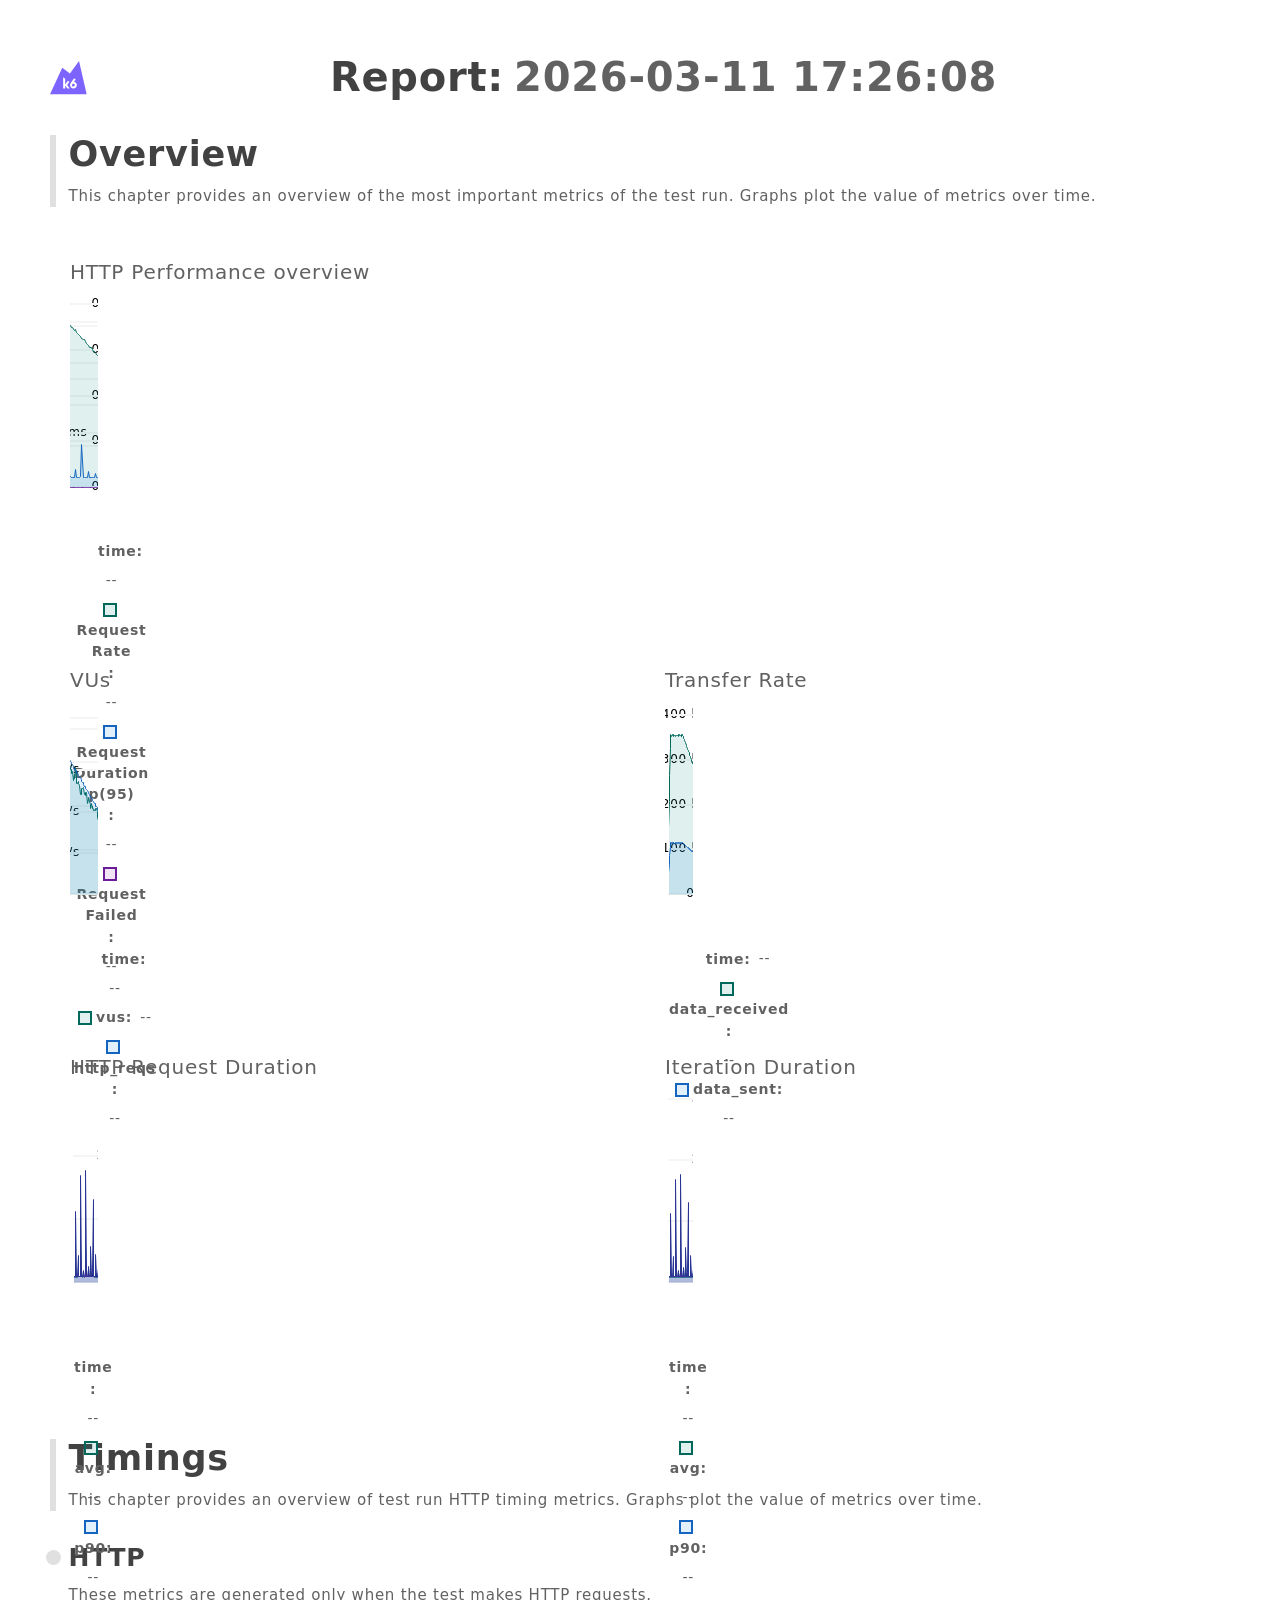
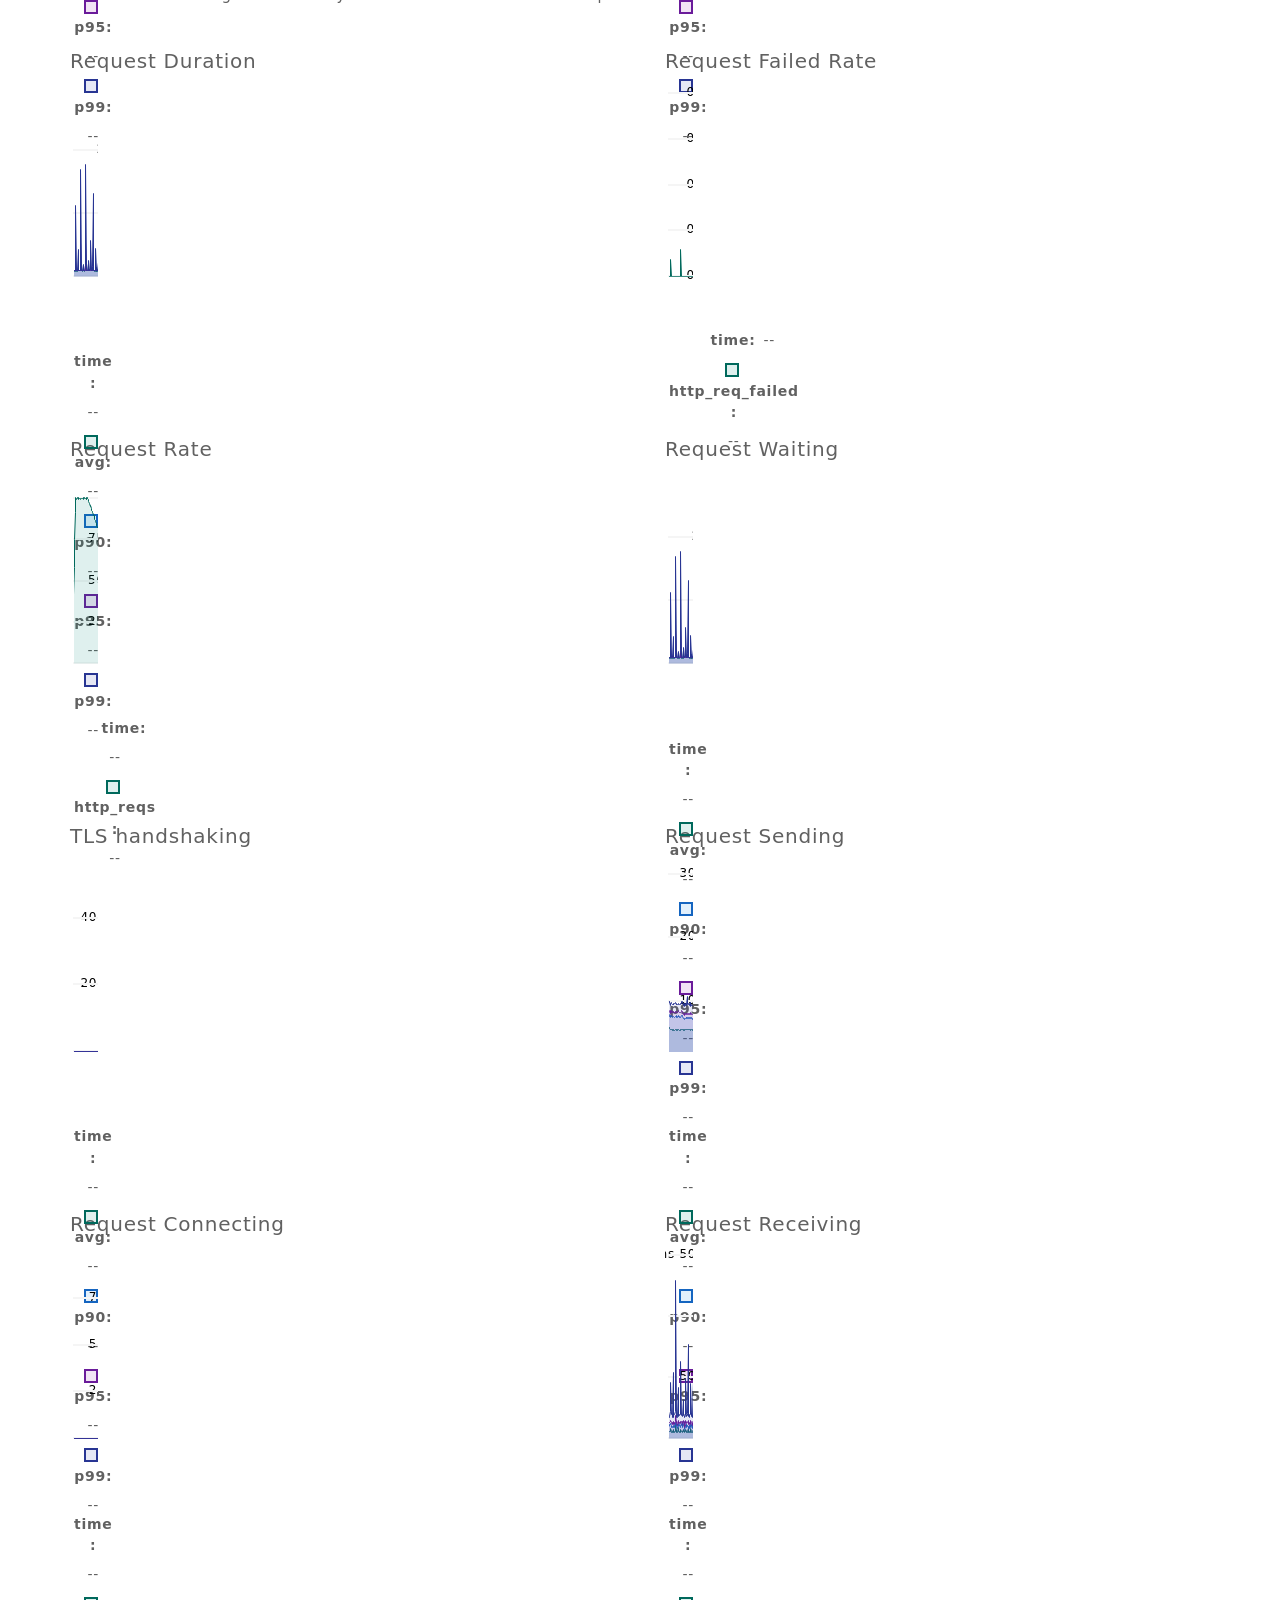
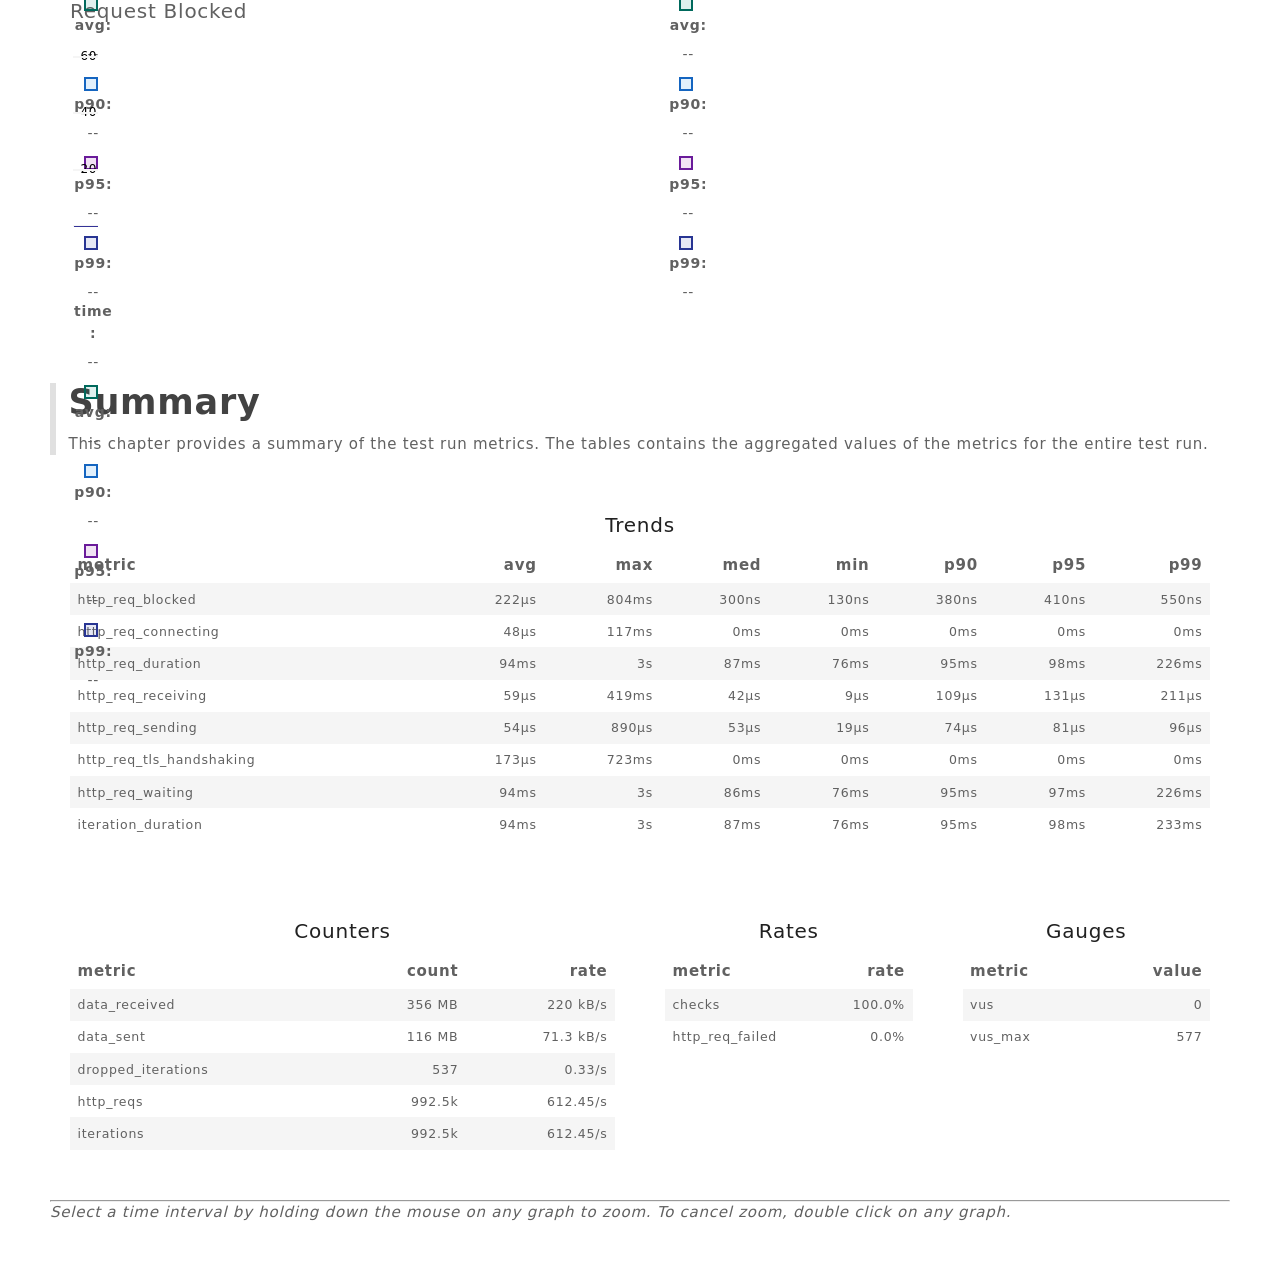
<file: test/report/scale_cicd_mixed.html>
<!--
SPDX-FileCopyrightText: 2023 Raintank, Inc. dba Grafana Labs

SPDX-License-Identifier: AGPL-3.0-only
-->

<!doctype html>
<html lang="en">
  <head>
    <meta charset="UTF-8" />
    <link
      rel="icon"
      type="image/svg+xml"
      href="[data-uri]" />
    <meta name="viewport" content="width=device-width, initial-scale=1.0" />
    <title>k6 report</title>
    <script type="module" crossorigin>
var Bu=Object.defineProperty;var Iu=(e,t,n)=>t in e?Bu(e,t,{enumerable:!0,configurable:!0,writable:!0,value:n}):e[t]=n;var ce=(e,t,n)=>Iu(e,typeof t!="symbol"?t+"":t,n);(function(){const t=document.createElement("link").relList;if(t&&t.supports&&t.supports("modulepreload"))return;for(const l of document.querySelectorAll('link[rel="modulepreload"]'))r(l);new MutationObserver(l=>{for(const s of l)if(s.type==="childList")for(const a of s.addedNodes)a.tagName==="LINK"&&a.rel==="modulepreload"&&r(a)}).observe(document,{childList:!0,subtree:!0});function n(l){const s={};return l.integrity&&(s.integrity=l.integrity),l.referrerPolicy&&(s.referrerPolicy=l.referrerPolicy),l.crossOrigin==="use-credentials"?s.credentials="include":l.crossOrigin==="anonymous"?s.credentials="omit":s.credentials="same-origin",s}function r(l){if(l.ep)return;l.ep=!0;const s=n(l);fetch(l.href,s)}})();var Cr,fe,Oo,En,vs,Do,Lo,Ro,ai,Wl,ql,Fo,Tr={},Bo=[],$u=/acit|ex(?:s|g|n|p|$)|rph|grid|ows|mnc|ntw|ine[ch]|zoo|^ord|itera/i,jr=Array.isArray;function qt(e,t){for(var n in t)e[n]=t[n];return e}function ui(e){e&&e.parentNode&&e.parentNode.removeChild(e)}function gt(e,t,n){var r,l,s,a={};for(s in t)s=="key"?r=t[s]:s=="ref"?l=t[s]:a[s]=t[s];if(arguments.length>2&&(a.children=arguments.length>3?Cr.call(arguments,2):n),typeof e=="function"&&e.defaultProps!=null)for(s in e.defaultProps)a[s]===void 0&&(a[s]=e.defaultProps[s]);return xr(e,a,r,l,null)}function xr(e,t,n,r,l){var s={type:e,props:t,key:n,ref:r,__k:null,__:null,__b:0,__e:null,__c:null,constructor:void 0,__v:l??++Oo,__i:-1,__u:0};return l==null&&fe.vnode!=null&&fe.vnode(s),s}function Io(){return{current:null}}function Kt(e){return e.children}function It(e,t){this.props=e,this.context=t}function Jn(e,t){if(t==null)return e.__?Jn(e.__,e.__i+1):null;for(var n;t<e.__k.length;t++)if((n=e.__k[t])!=null&&n.__e!=null)return n.__e;return typeof e.type=="function"?Jn(e):null}function $o(e){var t,n;if((e=e.__)!=null&&e.__c!=null){for(e.__e=e.__c.base=null,t=0;t<e.__k.length;t++)if((n=e.__k[t])!=null&&n.__e!=null){e.__e=e.__c.base=n.__e;break}return $o(e)}}function Kl(e){(!e.__d&&(e.__d=!0)&&En.push(e)&&!Zr.__r++||vs!=fe.debounceRendering)&&((vs=fe.debounceRendering)||Do)(Zr)}function Zr(){for(var e,t,n,r,l,s,a,p=1;En.length;)En.length>p&&En.sort(Lo),e=En.shift(),p=En.length,e.__d&&(n=void 0,l=(r=(t=e).__v).__e,s=[],a=[],t.__P&&((n=qt({},r)).__v=r.__v+1,fe.vnode&&fe.vnode(n),ci(t.__P,n,r,t.__n,t.__P.namespaceURI,32&r.__u?[l]:null,s,l??Jn(r),!!(32&r.__u),a),n.__v=r.__v,n.__.__k[n.__i]=n,Vo(s,n,a),n.__e!=l&&$o(n)));Zr.__r=0}function Ho(e,t,n,r,l,s,a,p,h,o,_){var c,g,y,b,T,E,M=r&&r.__k||Bo,S=t.length;for(h=Hu(n,t,M,h,S),c=0;c<S;c++)(y=n.__k[c])!=null&&(g=y.__i==-1?Tr:M[y.__i]||Tr,y.__i=c,E=ci(e,y,g,l,s,a,p,h,o,_),b=y.__e,y.ref&&g.ref!=y.ref&&(g.ref&&fi(g.ref,null,y),_.push(y.ref,y.__c||b,y)),T==null&&b!=null&&(T=b),4&y.__u||g.__k===y.__k?h=zo(y,h,e):typeof y.type=="function"&&E!==void 0?h=E:b&&(h=b.nextSibling),y.__u&=-7);return n.__e=T,h}function Hu(e,t,n,r,l){var s,a,p,h,o,_=n.length,c=_,g=0;for(e.__k=new Array(l),s=0;s<l;s++)(a=t[s])!=null&&typeof a!="boolean"&&typeof a!="function"?(h=s+g,(a=e.__k[s]=typeof a=="string"||typeof a=="number"||typeof a=="bigint"||a.constructor==String?xr(null,a,null,null,null):jr(a)?xr(Kt,{children:a},null,null,null):a.constructor==null&&a.__b>0?xr(a.type,a.props,a.key,a.ref?a.ref:null,a.__v):a).__=e,a.__b=e.__b+1,p=null,(o=a.__i=zu(a,n,h,c))!=-1&&(c--,(p=n[o])&&(p.__u|=2)),p==null||p.__v==null?(o==-1&&(l>_?g--:l<_&&g++),typeof a.type!="function"&&(a.__u|=4)):o!=h&&(o==h-1?g--:o==h+1?g++:(o>h?g--:g++,a.__u|=4))):e.__k[s]=null;if(c)for(s=0;s<_;s++)(p=n[s])!=null&&(2&p.__u)==0&&(p.__e==r&&(r=Jn(p)),Wo(p,p));return r}function zo(e,t,n){var r,l;if(typeof e.type=="function"){for(r=e.__k,l=0;r&&l<r.length;l++)r[l]&&(r[l].__=e,t=zo(r[l],t,n));return t}e.__e!=t&&(t&&e.type&&!n.contains(t)&&(t=Jn(e)),n.insertBefore(e.__e,t||null),t=e.__e);do t=t&&t.nextSibling;while(t!=null&&t.nodeType==8);return t}function tn(e,t){return t=t||[],e==null||typeof e=="boolean"||(jr(e)?e.some(function(n){tn(n,t)}):t.push(e)),t}function zu(e,t,n,r){var l,s,a=e.key,p=e.type,h=t[n];if(h===null&&e.key==null||h&&a==h.key&&p==h.type&&(2&h.__u)==0)return n;if(r>(h!=null&&(2&h.__u)==0?1:0))for(l=n-1,s=n+1;l>=0||s<t.length;){if(l>=0){if((h=t[l])&&(2&h.__u)==0&&a==h.key&&p==h.type)return l;l--}if(s<t.length){if((h=t[s])&&(2&h.__u)==0&&a==h.key&&p==h.type)return s;s++}}return-1}function ys(e,t,n){t[0]=="-"?e.setProperty(t,n??""):e[t]=n==null?"":typeof n!="number"||$u.test(t)?n:n+"px"}function zr(e,t,n,r,l){var s,a;e:if(t=="style")if(typeof n=="string")e.style.cssText=n;else{if(typeof r=="string"&&(e.style.cssText=r=""),r)for(t in r)n&&t in n||ys(e.style,t,"");if(n)for(t in n)r&&n[t]==r[t]||ys(e.style,t,n[t])}else if(t[0]=="o"&&t[1]=="n")s=t!=(t=t.replace(Ro,"$1")),a=t.toLowerCase(),t=a in e||t=="onFocusOut"||t=="onFocusIn"?a.slice(2):t.slice(2),e.l||(e.l={}),e.l[t+s]=n,n?r?n.u=r.u:(n.u=ai,e.addEventListener(t,s?ql:Wl,s)):e.removeEventListener(t,s?ql:Wl,s);else{if(l=="http://www.w3.org/2000/svg")t=t.replace(/xlink(H|:h)/,"h").replace(/sName$/,"s");else if(t!="width"&&t!="height"&&t!="href"&&t!="list"&&t!="form"&&t!="tabIndex"&&t!="download"&&t!="rowSpan"&&t!="colSpan"&&t!="role"&&t!="popover"&&t in e)try{e[t]=n??"";break e}catch{}typeof n=="function"||(n==null||n===!1&&t[4]!="-"?e.removeAttribute(t):e.setAttribute(t,t=="popover"&&n==1?"":n))}}function bs(e){return function(t){if(this.l){var n=this.l[t.type+e];if(t.t==null)t.t=ai++;else if(t.t<n.u)return;return n(fe.event?fe.event(t):t)}}}function ci(e,t,n,r,l,s,a,p,h,o){var _,c,g,y,b,T,E,M,S,L,P,B,O,F,H,I,z,N=t.type;if(t.constructor!=null)return null;128&n.__u&&(h=!!(32&n.__u),s=[p=t.__e=n.__e]),(_=fe.__b)&&_(t);e:if(typeof N=="function")try{if(M=t.props,S="prototype"in N&&N.prototype.render,L=(_=N.contextType)&&r[_.__c],P=_?L?L.props.value:_.__:r,n.__c?E=(c=t.__c=n.__c).__=c.__E:(S?t.__c=c=new N(M,P):(t.__c=c=new It(M,P),c.constructor=N,c.render=Uu),L&&L.sub(c),c.props=M,c.state||(c.state={}),c.context=P,c.__n=r,g=c.__d=!0,c.__h=[],c._sb=[]),S&&c.__s==null&&(c.__s=c.state),S&&N.getDerivedStateFromProps!=null&&(c.__s==c.state&&(c.__s=qt({},c.__s)),qt(c.__s,N.getDerivedStateFromProps(M,c.__s))),y=c.props,b=c.state,c.__v=t,g)S&&N.getDerivedStateFromProps==null&&c.componentWillMount!=null&&c.componentWillMount(),S&&c.componentDidMount!=null&&c.__h.push(c.componentDidMount);else{if(S&&N.getDerivedStateFromProps==null&&M!==y&&c.componentWillReceiveProps!=null&&c.componentWillReceiveProps(M,P),!c.__e&&c.shouldComponentUpdate!=null&&c.shouldComponentUpdate(M,c.__s,P)===!1||t.__v==n.__v){for(t.__v!=n.__v&&(c.props=M,c.state=c.__s,c.__d=!1),t.__e=n.__e,t.__k=n.__k,t.__k.some(function(J){J&&(J.__=t)}),B=0;B<c._sb.length;B++)c.__h.push(c._sb[B]);c._sb=[],c.__h.length&&a.push(c);break e}c.componentWillUpdate!=null&&c.componentWillUpdate(M,c.__s,P),S&&c.componentDidUpdate!=null&&c.__h.push(function(){c.componentDidUpdate(y,b,T)})}if(c.context=P,c.props=M,c.__P=e,c.__e=!1,O=fe.__r,F=0,S){for(c.state=c.__s,c.__d=!1,O&&O(t),_=c.render(c.props,c.state,c.context),H=0;H<c._sb.length;H++)c.__h.push(c._sb[H]);c._sb=[]}else do c.__d=!1,O&&O(t),_=c.render(c.props,c.state,c.context),c.state=c.__s;while(c.__d&&++F<25);c.state=c.__s,c.getChildContext!=null&&(r=qt(qt({},r),c.getChildContext())),S&&!g&&c.getSnapshotBeforeUpdate!=null&&(T=c.getSnapshotBeforeUpdate(y,b)),I=_,_!=null&&_.type===Kt&&_.key==null&&(I=Uo(_.props.children)),p=Ho(e,jr(I)?I:[I],t,n,r,l,s,a,p,h,o),c.base=t.__e,t.__u&=-161,c.__h.length&&a.push(c),E&&(c.__E=c.__=null)}catch(J){if(t.__v=null,h||s!=null)if(J.then){for(t.__u|=h?160:128;p&&p.nodeType==8&&p.nextSibling;)p=p.nextSibling;s[s.indexOf(p)]=null,t.__e=p}else for(z=s.length;z--;)ui(s[z]);else t.__e=n.__e,t.__k=n.__k;fe.__e(J,t,n)}else s==null&&t.__v==n.__v?(t.__k=n.__k,t.__e=n.__e):p=t.__e=Vu(n.__e,t,n,r,l,s,a,h,o);return(_=fe.diffed)&&_(t),128&t.__u?void 0:p}function Vo(e,t,n){for(var r=0;r<n.length;r++)fi(n[r],n[++r],n[++r]);fe.__c&&fe.__c(t,e),e.some(function(l){try{e=l.__h,l.__h=[],e.some(function(s){s.call(l)})}catch(s){fe.__e(s,l.__v)}})}function Uo(e){return typeof e!="object"||e==null||e.__b&&e.__b>0?e:jr(e)?e.map(Uo):qt({},e)}function Vu(e,t,n,r,l,s,a,p,h){var o,_,c,g,y,b,T,E=n.props,M=t.props,S=t.type;if(S=="svg"?l="http://www.w3.org/2000/svg":S=="math"?l="http://www.w3.org/1998/Math/MathML":l||(l="http://www.w3.org/1999/xhtml"),s!=null){for(o=0;o<s.length;o++)if((y=s[o])&&"setAttribute"in y==!!S&&(S?y.localName==S:y.nodeType==3)){e=y,s[o]=null;break}}if(e==null){if(S==null)return document.createTextNode(M);e=document.createElementNS(l,S,M.is&&M),p&&(fe.__m&&fe.__m(t,s),p=!1),s=null}if(S==null)E===M||p&&e.data==M||(e.data=M);else{if(s=s&&Cr.call(e.childNodes),E=n.props||Tr,!p&&s!=null)for(E={},o=0;o<e.attributes.length;o++)E[(y=e.attributes[o]).name]=y.value;for(o in E)if(y=E[o],o!="children"){if(o=="dangerouslySetInnerHTML")c=y;else if(!(o in M)){if(o=="value"&&"defaultValue"in M||o=="checked"&&"defaultChecked"in M)continue;zr(e,o,null,y,l)}}for(o in M)y=M[o],o=="children"?g=y:o=="dangerouslySetInnerHTML"?_=y:o=="value"?b=y:o=="checked"?T=y:p&&typeof y!="function"||E[o]===y||zr(e,o,y,E[o],l);if(_)p||c&&(_.__html==c.__html||_.__html==e.innerHTML)||(e.innerHTML=_.__html),t.__k=[];else if(c&&(e.innerHTML=""),Ho(t.type=="template"?e.content:e,jr(g)?g:[g],t,n,r,S=="foreignObject"?"http://www.w3.org/1999/xhtml":l,s,a,s?s[0]:n.__k&&Jn(n,0),p,h),s!=null)for(o=s.length;o--;)ui(s[o]);p||(o="value",S=="progress"&&b==null?e.removeAttribute("value"):b!=null&&(b!==e[o]||S=="progress"&&!b||S=="option"&&b!=E[o])&&zr(e,o,b,E[o],l),o="checked",T!=null&&T!=e[o]&&zr(e,o,T,E[o],l))}return e}function fi(e,t,n){try{if(typeof e=="function"){var r=typeof e.__u=="function";r&&e.__u(),r&&t==null||(e.__u=e(t))}else e.current=t}catch(l){fe.__e(l,n)}}function Wo(e,t,n){var r,l;if(fe.unmount&&fe.unmount(e),(r=e.ref)&&(r.current&&r.current!=e.__e||fi(r,null,t)),(r=e.__c)!=null){if(r.componentWillUnmount)try{r.componentWillUnmount()}catch(s){fe.__e(s,t)}r.base=r.__P=null}if(r=e.__k)for(l=0;l<r.length;l++)r[l]&&Wo(r[l],t,n||typeof e.type!="function");n||ui(e.__e),e.__c=e.__=e.__e=void 0}function Uu(e,t,n){return this.constructor(e,n)}function Qn(e,t,n){var r,l,s,a;t==document&&(t=document.documentElement),fe.__&&fe.__(e,t),l=(r=typeof n=="function")?null:n&&n.__k||t.__k,s=[],a=[],ci(t,e=(!r&&n||t).__k=gt(Kt,null,[e]),l||Tr,Tr,t.namespaceURI,!r&&n?[n]:l?null:t.firstChild?Cr.call(t.childNodes):null,s,!r&&n?n:l?l.__e:t.firstChild,r,a),Vo(s,e,a)}function qo(e,t){Qn(e,t,qo)}function Wu(e,t,n){var r,l,s,a,p=qt({},e.props);for(s in e.type&&e.type.defaultProps&&(a=e.type.defaultProps),t)s=="key"?r=t[s]:s=="ref"?l=t[s]:p[s]=t[s]===void 0&&a!=null?a[s]:t[s];return arguments.length>2&&(p.children=arguments.length>3?Cr.call(arguments,2):n),xr(e.type,p,r||e.key,l||e.ref,null)}function Ko(e){function t(n){var r,l;return this.getChildContext||(r=new Set,(l={})[t.__c]=this,this.getChildContext=function(){return l},this.componentWillUnmount=function(){r=null},this.shouldComponentUpdate=function(s){this.props.value!=s.value&&r.forEach(function(a){a.__e=!0,Kl(a)})},this.sub=function(s){r.add(s);var a=s.componentWillUnmount;s.componentWillUnmount=function(){r&&r.delete(s),a&&a.call(s)}}),n.children}return t.__c="__cC"+Fo++,t.__=e,t.Provider=t.__l=(t.Consumer=function(n,r){return n.children(r)}).contextType=t,t}Cr=Bo.slice,fe={__e:function(e,t,n,r){for(var l,s,a;t=t.__;)if((l=t.__c)&&!l.__)try{if((s=l.constructor)&&s.getDerivedStateFromError!=null&&(l.setState(s.getDerivedStateFromError(e)),a=l.__d),l.componentDidCatch!=null&&(l.componentDidCatch(e,r||{}),a=l.__d),a)return l.__E=l}catch(p){e=p}throw e}},Oo=0,It.prototype.setState=function(e,t){var n;n=this.__s!=null&&this.__s!=this.state?this.__s:this.__s=qt({},this.state),typeof e=="function"&&(e=e(qt({},n),this.props)),e&&qt(n,e),e!=null&&this.__v&&(t&&this._sb.push(t),Kl(this))},It.prototype.forceUpdate=function(e){this.__v&&(this.__e=!0,e&&this.__h.push(e),Kl(this))},It.prototype.render=Kt,En=[],Do=typeof Promise=="function"?Promise.prototype.then.bind(Promise.resolve()):setTimeout,Lo=function(e,t){return e.__v.__b-t.__v.__b},Zr.__r=0,Ro=/(PointerCapture)$|Capture$/i,ai=0,Wl=bs(!1),ql=bs(!0),Fo=0;var qu=0;function ne(e,t,n,r,l,s){t||(t={});var a,p,h=t;if("ref"in h)for(p in h={},t)p=="ref"?a=t[p]:h[p]=t[p];var o={type:e,props:h,key:n,ref:a,__k:null,__:null,__b:0,__e:null,__c:null,constructor:void 0,__v:--qu,__i:-1,__u:0,__source:l,__self:s};if(typeof e=="function"&&(a=e.defaultProps))for(p in a)h[p]===void 0&&(h[p]=a[p]);return fe.vnode&&fe.vnode(o),o}var Go=typeof globalThis<"u"?globalThis:typeof window<"u"?window:typeof global<"u"?global:typeof self<"u"?self:{};function hi(e){return e&&e.__esModule&&Object.prototype.hasOwnProperty.call(e,"default")?e.default:e}function Yo(e){if(e.__esModule)return e;var t=e.default;if(typeof t=="function"){var n=function r(){return this instanceof r?Reflect.construct(t,arguments,this.constructor):t.apply(this,arguments)};n.prototype=t.prototype}else n={};return Object.defineProperty(n,"__esModule",{value:!0}),Object.keys(e).forEach(function(r){var l=Object.getOwnPropertyDescriptor(e,r);Object.defineProperty(n,r,l.get?l:{enumerable:!0,get:function(){return e[r]}})}),n}var Zo={};(function(e){(function(t){function n(f){return f!==null?Object.prototype.toString.call(f)==="[object Array]":!1}function r(f){return f!==null?Object.prototype.toString.call(f)==="[object Object]":!1}function l(f,v){if(f===v)return!0;var x=Object.prototype.toString.call(f);if(x!==Object.prototype.toString.call(v))return!1;if(n(f)===!0){if(f.length!==v.length)return!1;for(var A=0;A<f.length;A++)if(l(f[A],v[A])===!1)return!1;return!0}if(r(f)===!0){var C={};for(var V in f)if(hasOwnProperty.call(f,V)){if(l(f[V],v[V])===!1)return!1;C[V]=!0}for(var ee in v)if(hasOwnProperty.call(v,ee)&&C[ee]!==!0)return!1;return!0}return!1}function s(f){if(f===""||f===!1||f===null)return!0;if(n(f)&&f.length===0)return!0;if(r(f)){for(var v in f)if(f.hasOwnProperty(v))return!1;return!0}else return!1}function a(f){for(var v=Object.keys(f),x=[],A=0;A<v.length;A++)x.push(f[v[A]]);return x}var p;typeof String.prototype.trimLeft=="function"?p=function(f){return f.trimLeft()}:p=function(f){return f.match(/^\s*(.*)/)[1]};var h=0,o=1,_=2,c=3,g=4,y=5,b=6,T=7,E=8,M=9,S={0:"number",1:"any",2:"string",3:"array",4:"object",5:"boolean",6:"expression",7:"null",8:"Array<number>",9:"Array<string>"},L="EOF",P="UnquotedIdentifier",B="QuotedIdentifier",O="Rbracket",F="Rparen",H="Comma",I="Colon",z="Rbrace",N="Number",J="Current",$="Expref",Q="Pipe",K="Or",le="And",G="EQ",qe="GT",ke="LT",he="GTE",me="LTE",ae="NE",Y="Flatten",Ae="Star",$e="Filter",we="Dot",_e="Not",lt="Lbrace",He="Lbracket",Ee="Lparen",pt="Literal",Et={".":we,"*":Ae,",":H,":":I,"{":lt,"}":z,"]":O,"(":Ee,")":F,"@":J},_t={"<":!0,">":!0,"=":!0,"!":!0},$t={" ":!0,"	":!0,"\n":!0};function sn(f){return f>="a"&&f<="z"||f>="A"&&f<="Z"||f==="_"}function Gt(f){return f>="0"&&f<="9"||f==="-"}function gn(f){return f>="a"&&f<="z"||f>="A"&&f<="Z"||f>="0"&&f<="9"||f==="_"}function on(){}on.prototype={tokenize:function(f){var v=[];this._current=0;for(var x,A,C;this._current<f.length;)if(sn(f[this._current]))x=this._current,A=this._consumeUnquotedIdentifier(f),v.push({type:P,value:A,start:x});else if(Et[f[this._current]]!==void 0)v.push({type:Et[f[this._current]],value:f[this._current],start:this._current}),this._current++;else if(Gt(f[this._current]))C=this._consumeNumber(f),v.push(C);else if(f[this._current]==="[")C=this._consumeLBracket(f),v.push(C);else if(f[this._current]==='"')x=this._current,A=this._consumeQuotedIdentifier(f),v.push({type:B,value:A,start:x});else if(f[this._current]==="'")x=this._current,A=this._consumeRawStringLiteral(f),v.push({type:pt,value:A,start:x});else if(f[this._current]==="`"){x=this._current;var V=this._consumeLiteral(f);v.push({type:pt,value:V,start:x})}else if(_t[f[this._current]]!==void 0)v.push(this._consumeOperator(f));else if($t[f[this._current]]!==void 0)this._current++;else if(f[this._current]==="&")x=this._current,this._current++,f[this._current]==="&"?(this._current++,v.push({type:le,value:"&&",start:x})):v.push({type:$,value:"&",start:x});else if(f[this._current]==="|")x=this._current,this._current++,f[this._current]==="|"?(this._current++,v.push({type:K,value:"||",start:x})):v.push({type:Q,value:"|",start:x});else{var ee=new Error("Unknown character:"+f[this._current]);throw ee.name="LexerError",ee}return v},_consumeUnquotedIdentifier:function(f){var v=this._current;for(this._current++;this._current<f.length&&gn(f[this._current]);)this._current++;return f.slice(v,this._current)},_consumeQuotedIdentifier:function(f){var v=this._current;this._current++;for(var x=f.length;f[this._current]!=='"'&&this._current<x;){var A=this._current;f[A]==="\\"&&(f[A+1]==="\\"||f[A+1]==='"')?A+=2:A++,this._current=A}return this._current++,JSON.parse(f.slice(v,this._current))},_consumeRawStringLiteral:function(f){var v=this._current;this._current++;for(var x=f.length;f[this._current]!=="'"&&this._current<x;){var A=this._current;f[A]==="\\"&&(f[A+1]==="\\"||f[A+1]==="'")?A+=2:A++,this._current=A}this._current++;var C=f.slice(v+1,this._current-1);return C.replace("\\'","'")},_consumeNumber:function(f){var v=this._current;this._current++;for(var x=f.length;Gt(f[this._current])&&this._current<x;)this._current++;var A=parseInt(f.slice(v,this._current));return{type:N,value:A,start:v}},_consumeLBracket:function(f){var v=this._current;return this._current++,f[this._current]==="?"?(this._current++,{type:$e,value:"[?",start:v}):f[this._current]==="]"?(this._current++,{type:Y,value:"[]",start:v}):{type:He,value:"[",start:v}},_consumeOperator:function(f){var v=this._current,x=f[v];if(this._current++,x==="!")return f[this._current]==="="?(this._current++,{type:ae,value:"!=",start:v}):{type:_e,value:"!",start:v};if(x==="<")return f[this._current]==="="?(this._current++,{type:me,value:"<=",start:v}):{type:ke,value:"<",start:v};if(x===">")return f[this._current]==="="?(this._current++,{type:he,value:">=",start:v}):{type:qe,value:">",start:v};if(x==="="&&f[this._current]==="=")return this._current++,{type:G,value:"==",start:v}},_consumeLiteral:function(f){this._current++;for(var v=this._current,x=f.length,A;f[this._current]!=="`"&&this._current<x;){var C=this._current;f[C]==="\\"&&(f[C+1]==="\\"||f[C+1]==="`")?C+=2:C++,this._current=C}var V=p(f.slice(v,this._current));return V=V.replace("\\`","`"),this._looksLikeJSON(V)?A=JSON.parse(V):A=JSON.parse('"'+V+'"'),this._current++,A},_looksLikeJSON:function(f){var v='[{"',x=["true","false","null"],A="-0123456789";if(f==="")return!1;if(v.indexOf(f[0])>=0)return!0;if(x.indexOf(f)>=0)return!0;if(A.indexOf(f[0])>=0)try{return JSON.parse(f),!0}catch{return!1}else return!1}};var re={};re[L]=0,re[P]=0,re[B]=0,re[O]=0,re[F]=0,re[H]=0,re[z]=0,re[N]=0,re[J]=0,re[$]=0,re[Q]=1,re[K]=2,re[le]=3,re[G]=5,re[qe]=5,re[ke]=5,re[he]=5,re[me]=5,re[ae]=5,re[Y]=9,re[Ae]=20,re[$e]=21,re[we]=40,re[_e]=45,re[lt]=50,re[He]=55,re[Ee]=60;function Ke(){}Ke.prototype={parse:function(f){this._loadTokens(f),this.index=0;var v=this.expression(0);if(this._lookahead(0)!==L){var x=this._lookaheadToken(0),A=new Error("Unexpected token type: "+x.type+", value: "+x.value);throw A.name="ParserError",A}return v},_loadTokens:function(f){var v=new on,x=v.tokenize(f);x.push({type:L,value:"",start:f.length}),this.tokens=x},expression:function(f){var v=this._lookaheadToken(0);this._advance();for(var x=this.nud(v),A=this._lookahead(0);f<re[A];)this._advance(),x=this.led(A,x),A=this._lookahead(0);return x},_lookahead:function(f){return this.tokens[this.index+f].type},_lookaheadToken:function(f){return this.tokens[this.index+f]},_advance:function(){this.index++},nud:function(f){var v,x,A;switch(f.type){case pt:return{type:"Literal",value:f.value};case P:return{type:"Field",name:f.value};case B:var C={type:"Field",name:f.value};if(this._lookahead(0)===Ee)throw new Error("Quoted identifier not allowed for function names.");return C;case _e:return x=this.expression(re.Not),{type:"NotExpression",children:[x]};case Ae:return v={type:"Identity"},x=null,this._lookahead(0)===O?x={type:"Identity"}:x=this._parseProjectionRHS(re.Star),{type:"ValueProjection",children:[v,x]};case $e:return this.led(f.type,{type:"Identity"});case lt:return this._parseMultiselectHash();case Y:return v={type:Y,children:[{type:"Identity"}]},x=this._parseProjectionRHS(re.Flatten),{type:"Projection",children:[v,x]};case He:return this._lookahead(0)===N||this._lookahead(0)===I?(x=this._parseIndexExpression(),this._projectIfSlice({type:"Identity"},x)):this._lookahead(0)===Ae&&this._lookahead(1)===O?(this._advance(),this._advance(),x=this._parseProjectionRHS(re.Star),{type:"Projection",children:[{type:"Identity"},x]}):this._parseMultiselectList();case J:return{type:J};case $:return A=this.expression(re.Expref),{type:"ExpressionReference",children:[A]};case Ee:for(var V=[];this._lookahead(0)!==F;)this._lookahead(0)===J?(A={type:J},this._advance()):A=this.expression(0),V.push(A);return this._match(F),V[0];default:this._errorToken(f)}},led:function(f,v){var x;switch(f){case we:var A=re.Dot;return this._lookahead(0)!==Ae?(x=this._parseDotRHS(A),{type:"Subexpression",children:[v,x]}):(this._advance(),x=this._parseProjectionRHS(A),{type:"ValueProjection",children:[v,x]});case Q:return x=this.expression(re.Pipe),{type:Q,children:[v,x]};case K:return x=this.expression(re.Or),{type:"OrExpression",children:[v,x]};case le:return x=this.expression(re.And),{type:"AndExpression",children:[v,x]};case Ee:for(var C=v.name,V=[],ee,se;this._lookahead(0)!==F;)this._lookahead(0)===J?(ee={type:J},this._advance()):ee=this.expression(0),this._lookahead(0)===H&&this._match(H),V.push(ee);return this._match(F),se={type:"Function",name:C,children:V},se;case $e:var xe=this.expression(0);return this._match(O),this._lookahead(0)===Y?x={type:"Identity"}:x=this._parseProjectionRHS(re.Filter),{type:"FilterProjection",children:[v,x,xe]};case Y:var ze={type:Y,children:[v]},Re=this._parseProjectionRHS(re.Flatten);return{type:"Projection",children:[ze,Re]};case G:case ae:case qe:case he:case ke:case me:return this._parseComparator(v,f);case He:var te=this._lookaheadToken(0);return te.type===N||te.type===I?(x=this._parseIndexExpression(),this._projectIfSlice(v,x)):(this._match(Ae),this._match(O),x=this._parseProjectionRHS(re.Star),{type:"Projection",children:[v,x]});default:this._errorToken(this._lookaheadToken(0))}},_match:function(f){if(this._lookahead(0)===f)this._advance();else{var v=this._lookaheadToken(0),x=new Error("Expected "+f+", got: "+v.type);throw x.name="ParserError",x}},_errorToken:function(f){var v=new Error("Invalid token ("+f.type+'): "'+f.value+'"');throw v.name="ParserError",v},_parseIndexExpression:function(){if(this._lookahead(0)===I||this._lookahead(1)===I)return this._parseSliceExpression();var f={type:"Index",value:this._lookaheadToken(0).value};return this._advance(),this._match(O),f},_projectIfSlice:function(f,v){var x={type:"IndexExpression",children:[f,v]};return v.type==="Slice"?{type:"Projection",children:[x,this._parseProjectionRHS(re.Star)]}:x},_parseSliceExpression:function(){for(var f=[null,null,null],v=0,x=this._lookahead(0);x!==O&&v<3;){if(x===I)v++,this._advance();else if(x===N)f[v]=this._lookaheadToken(0).value,this._advance();else{var A=this._lookahead(0),C=new Error("Syntax error, unexpected token: "+A.value+"("+A.type+")");throw C.name="Parsererror",C}x=this._lookahead(0)}return this._match(O),{type:"Slice",children:f}},_parseComparator:function(f,v){var x=this.expression(re[v]);return{type:"Comparator",name:v,children:[f,x]}},_parseDotRHS:function(f){var v=this._lookahead(0),x=[P,B,Ae];if(x.indexOf(v)>=0)return this.expression(f);if(v===He)return this._match(He),this._parseMultiselectList();if(v===lt)return this._match(lt),this._parseMultiselectHash()},_parseProjectionRHS:function(f){var v;if(re[this._lookahead(0)]<10)v={type:"Identity"};else if(this._lookahead(0)===He)v=this.expression(f);else if(this._lookahead(0)===$e)v=this.expression(f);else if(this._lookahead(0)===we)this._match(we),v=this._parseDotRHS(f);else{var x=this._lookaheadToken(0),A=new Error("Sytanx error, unexpected token: "+x.value+"("+x.type+")");throw A.name="ParserError",A}return v},_parseMultiselectList:function(){for(var f=[];this._lookahead(0)!==O;){var v=this.expression(0);if(f.push(v),this._lookahead(0)===H&&(this._match(H),this._lookahead(0)===O))throw new Error("Unexpected token Rbracket")}return this._match(O),{type:"MultiSelectList",children:f}},_parseMultiselectHash:function(){for(var f=[],v=[P,B],x,A,C,V;;){if(x=this._lookaheadToken(0),v.indexOf(x.type)<0)throw new Error("Expecting an identifier token, got: "+x.type);if(A=x.value,this._advance(),this._match(I),C=this.expression(0),V={type:"KeyValuePair",name:A,value:C},f.push(V),this._lookahead(0)===H)this._match(H);else if(this._lookahead(0)===z){this._match(z);break}}return{type:"MultiSelectHash",children:f}}};function Yt(f){this.runtime=f}Yt.prototype={search:function(f,v){return this.visit(f,v)},visit:function(f,v){var x,A,C,V,ee,se,xe,ze,Re,te;switch(f.type){case"Field":return v!==null&&r(v)?(se=v[f.name],se===void 0?null:se):null;case"Subexpression":for(C=this.visit(f.children[0],v),te=1;te<f.children.length;te++)if(C=this.visit(f.children[1],C),C===null)return null;return C;case"IndexExpression":return xe=this.visit(f.children[0],v),ze=this.visit(f.children[1],xe),ze;case"Index":if(!n(v))return null;var ot=f.value;return ot<0&&(ot=v.length+ot),C=v[ot],C===void 0&&(C=null),C;case"Slice":if(!n(v))return null;var Jt=f.children.slice(0),an=this.computeSliceParams(v.length,Jt),at=an[0],On=an[1],Dn=an[2];if(C=[],Dn>0)for(te=at;te<On;te+=Dn)C.push(v[te]);else for(te=at;te>On;te+=Dn)C.push(v[te]);return C;case"Projection":var vt=this.visit(f.children[0],v);if(!n(vt))return null;for(Re=[],te=0;te<vt.length;te++)A=this.visit(f.children[1],vt[te]),A!==null&&Re.push(A);return Re;case"ValueProjection":if(vt=this.visit(f.children[0],v),!r(vt))return null;Re=[];var Or=a(vt);for(te=0;te<Or.length;te++)A=this.visit(f.children[1],Or[te]),A!==null&&Re.push(A);return Re;case"FilterProjection":if(vt=this.visit(f.children[0],v),!n(vt))return null;var ar=[],Dr=[];for(te=0;te<vt.length;te++)x=this.visit(f.children[2],vt[te]),s(x)||ar.push(vt[te]);for(var ur=0;ur<ar.length;ur++)A=this.visit(f.children[1],ar[ur]),A!==null&&Dr.push(A);return Dr;case"Comparator":switch(V=this.visit(f.children[0],v),ee=this.visit(f.children[1],v),f.name){case G:C=l(V,ee);break;case ae:C=!l(V,ee);break;case qe:C=V>ee;break;case he:C=V>=ee;break;case ke:C=V<ee;break;case me:C=V<=ee;break;default:throw new Error("Unknown comparator: "+f.name)}return C;case Y:var Nt=this.visit(f.children[0],v);if(!n(Nt))return null;var Ve=[];for(te=0;te<Nt.length;te++)A=Nt[te],n(A)?Ve.push.apply(Ve,A):Ve.push(A);return Ve;case"Identity":return v;case"MultiSelectList":if(v===null)return null;for(Re=[],te=0;te<f.children.length;te++)Re.push(this.visit(f.children[te],v));return Re;case"MultiSelectHash":if(v===null)return null;Re={};var dt;for(te=0;te<f.children.length;te++)dt=f.children[te],Re[dt.name]=this.visit(dt.value,v);return Re;case"OrExpression":return x=this.visit(f.children[0],v),s(x)&&(x=this.visit(f.children[1],v)),x;case"AndExpression":return V=this.visit(f.children[0],v),s(V)===!0?V:this.visit(f.children[1],v);case"NotExpression":return V=this.visit(f.children[0],v),s(V);case"Literal":return f.value;case Q:return xe=this.visit(f.children[0],v),this.visit(f.children[1],xe);case J:return v;case"Function":var Qt=[];for(te=0;te<f.children.length;te++)Qt.push(this.visit(f.children[te],v));return this.runtime.callFunction(f.name,Qt);case"ExpressionReference":var Xt=f.children[0];return Xt.jmespathType=$,Xt;default:throw new Error("Unknown node type: "+f.type)}},computeSliceParams:function(f,v){var x=v[0],A=v[1],C=v[2],V=[null,null,null];if(C===null)C=1;else if(C===0){var ee=new Error("Invalid slice, step cannot be 0");throw ee.name="RuntimeError",ee}var se=C<0;return x===null?x=se?f-1:0:x=this.capSliceRange(f,x,C),A===null?A=se?-1:f:A=this.capSliceRange(f,A,C),V[0]=x,V[1]=A,V[2]=C,V},capSliceRange:function(f,v,x){return v<0?(v+=f,v<0&&(v=x<0?-1:0)):v>=f&&(v=x<0?f-1:f),v}};function Tt(f){this._interpreter=f,this.functionTable={abs:{_func:this._functionAbs,_signature:[{types:[h]}]},avg:{_func:this._functionAvg,_signature:[{types:[E]}]},ceil:{_func:this._functionCeil,_signature:[{types:[h]}]},contains:{_func:this._functionContains,_signature:[{types:[_,c]},{types:[o]}]},ends_with:{_func:this._functionEndsWith,_signature:[{types:[_]},{types:[_]}]},floor:{_func:this._functionFloor,_signature:[{types:[h]}]},length:{_func:this._functionLength,_signature:[{types:[_,c,g]}]},map:{_func:this._functionMap,_signature:[{types:[b]},{types:[c]}]},max:{_func:this._functionMax,_signature:[{types:[E,M]}]},merge:{_func:this._functionMerge,_signature:[{types:[g],variadic:!0}]},max_by:{_func:this._functionMaxBy,_signature:[{types:[c]},{types:[b]}]},sum:{_func:this._functionSum,_signature:[{types:[E]}]},starts_with:{_func:this._functionStartsWith,_signature:[{types:[_]},{types:[_]}]},min:{_func:this._functionMin,_signature:[{types:[E,M]}]},min_by:{_func:this._functionMinBy,_signature:[{types:[c]},{types:[b]}]},type:{_func:this._functionType,_signature:[{types:[o]}]},keys:{_func:this._functionKeys,_signature:[{types:[g]}]},values:{_func:this._functionValues,_signature:[{types:[g]}]},sort:{_func:this._functionSort,_signature:[{types:[M,E]}]},sort_by:{_func:this._functionSortBy,_signature:[{types:[c]},{types:[b]}]},join:{_func:this._functionJoin,_signature:[{types:[_]},{types:[M]}]},reverse:{_func:this._functionReverse,_signature:[{types:[_,c]}]},to_array:{_func:this._functionToArray,_signature:[{types:[o]}]},to_string:{_func:this._functionToString,_signature:[{types:[o]}]},to_number:{_func:this._functionToNumber,_signature:[{types:[o]}]},not_null:{_func:this._functionNotNull,_signature:[{types:[o],variadic:!0}]}}}Tt.prototype={callFunction:function(f,v){var x=this.functionTable[f];if(x===void 0)throw new Error("Unknown function: "+f+"()");return this._validateArgs(f,v,x._signature),x._func.call(this,v)},_validateArgs:function(f,v,x){var A;if(x[x.length-1].variadic){if(v.length<x.length)throw A=x.length===1?" argument":" arguments",new Error("ArgumentError: "+f+"() takes at least"+x.length+A+" but received "+v.length)}else if(v.length!==x.length)throw A=x.length===1?" argument":" arguments",new Error("ArgumentError: "+f+"() takes "+x.length+A+" but received "+v.length);for(var C,V,ee,se=0;se<x.length;se++){ee=!1,C=x[se].types,V=this._getTypeName(v[se]);for(var xe=0;xe<C.length;xe++)if(this._typeMatches(V,C[xe],v[se])){ee=!0;break}if(!ee){var ze=C.map(function(Re){return S[Re]}).join(",");throw new Error("TypeError: "+f+"() expected argument "+(se+1)+" to be type "+ze+" but received type "+S[V]+" instead.")}}},_typeMatches:function(f,v,x){if(v===o)return!0;if(v===M||v===E||v===c){if(v===c)return f===c;if(f===c){var A;v===E?A=h:v===M&&(A=_);for(var C=0;C<x.length;C++)if(!this._typeMatches(this._getTypeName(x[C]),A,x[C]))return!1;return!0}}else return f===v},_getTypeName:function(f){switch(Object.prototype.toString.call(f)){case"[object String]":return _;case"[object Number]":return h;case"[object Array]":return c;case"[object Boolean]":return y;case"[object Null]":return T;case"[object Object]":return f.jmespathType===$?b:g}},_functionStartsWith:function(f){return f[0].lastIndexOf(f[1])===0},_functionEndsWith:function(f){var v=f[0],x=f[1];return v.indexOf(x,v.length-x.length)!==-1},_functionReverse:function(f){var v=this._getTypeName(f[0]);if(v===_){for(var x=f[0],A="",C=x.length-1;C>=0;C--)A+=x[C];return A}else{var V=f[0].slice(0);return V.reverse(),V}},_functionAbs:function(f){return Math.abs(f[0])},_functionCeil:function(f){return Math.ceil(f[0])},_functionAvg:function(f){for(var v=0,x=f[0],A=0;A<x.length;A++)v+=x[A];return v/x.length},_functionContains:function(f){return f[0].indexOf(f[1])>=0},_functionFloor:function(f){return Math.floor(f[0])},_functionLength:function(f){return r(f[0])?Object.keys(f[0]).length:f[0].length},_functionMap:function(f){for(var v=[],x=this._interpreter,A=f[0],C=f[1],V=0;V<C.length;V++)v.push(x.visit(A,C[V]));return v},_functionMerge:function(f){for(var v={},x=0;x<f.length;x++){var A=f[x];for(var C in A)v[C]=A[C]}return v},_functionMax:function(f){if(f[0].length>0){var v=this._getTypeName(f[0][0]);if(v===h)return Math.max.apply(Math,f[0]);for(var x=f[0],A=x[0],C=1;C<x.length;C++)A.localeCompare(x[C])<0&&(A=x[C]);return A}else return null},_functionMin:function(f){if(f[0].length>0){var v=this._getTypeName(f[0][0]);if(v===h)return Math.min.apply(Math,f[0]);for(var x=f[0],A=x[0],C=1;C<x.length;C++)x[C].localeCompare(A)<0&&(A=x[C]);return A}else return null},_functionSum:function(f){for(var v=0,x=f[0],A=0;A<x.length;A++)v+=x[A];return v},_functionType:function(f){switch(this._getTypeName(f[0])){case h:return"number";case _:return"string";case c:return"array";case g:return"object";case y:return"boolean";case b:return"expref";case T:return"null"}},_functionKeys:function(f){return Object.keys(f[0])},_functionValues:function(f){for(var v=f[0],x=Object.keys(v),A=[],C=0;C<x.length;C++)A.push(v[x[C]]);return A},_functionJoin:function(f){var v=f[0],x=f[1];return x.join(v)},_functionToArray:function(f){return this._getTypeName(f[0])===c?f[0]:[f[0]]},_functionToString:function(f){return this._getTypeName(f[0])===_?f[0]:JSON.stringify(f[0])},_functionToNumber:function(f){var v=this._getTypeName(f[0]),x;return v===h?f[0]:v===_&&(x=+f[0],!isNaN(x))?x:null},_functionNotNull:function(f){for(var v=0;v<f.length;v++)if(this._getTypeName(f[v])!==T)return f[v];return null},_functionSort:function(f){var v=f[0].slice(0);return v.sort(),v},_functionSortBy:function(f){var v=f[0].slice(0);if(v.length===0)return v;var x=this._interpreter,A=f[1],C=this._getTypeName(x.visit(A,v[0]));if([h,_].indexOf(C)<0)throw new Error("TypeError");for(var V=this,ee=[],se=0;se<v.length;se++)ee.push([se,v[se]]);ee.sort(function(ze,Re){var te=x.visit(A,ze[1]),ot=x.visit(A,Re[1]);if(V._getTypeName(te)!==C)throw new Error("TypeError: expected "+C+", received "+V._getTypeName(te));if(V._getTypeName(ot)!==C)throw new Error("TypeError: expected "+C+", received "+V._getTypeName(ot));return te>ot?1:te<ot?-1:ze[0]-Re[0]});for(var xe=0;xe<ee.length;xe++)v[xe]=ee[xe][1];return v},_functionMaxBy:function(f){for(var v=f[1],x=f[0],A=this.createKeyFunction(v,[h,_]),C=-1/0,V,ee,se=0;se<x.length;se++)ee=A(x[se]),ee>C&&(C=ee,V=x[se]);return V},_functionMinBy:function(f){for(var v=f[1],x=f[0],A=this.createKeyFunction(v,[h,_]),C=1/0,V,ee,se=0;se<x.length;se++)ee=A(x[se]),ee<C&&(C=ee,V=x[se]);return V},createKeyFunction:function(f,v){var x=this,A=this._interpreter,C=function(V){var ee=A.visit(f,V);if(v.indexOf(x._getTypeName(ee))<0){var se="TypeError: expected one of "+v+", received "+x._getTypeName(ee);throw new Error(se)}return ee};return C}};function Zt(f){var v=new Ke,x=v.parse(f);return x}function ue(f){var v=new on;return v.tokenize(f)}function W(f,v){var x=new Ke,A=new Tt,C=new Yt(A);A._interpreter=C;var V=x.parse(v);return C.search(V,f)}t.tokenize=ue,t.compile=Zt,t.search=W,t.strictDeepEqual=l})(e)})(Zo);const Gl=hi(Zo);var _n=(e=>(e.bytes="bytes",e.bps="bps",e.counter="counter",e.rps="rps",e.duration="duration",e.timestamp="timestamp",e.percent="percent",e.unknown="",e))(_n||{}),Jo=class{constructor(e){ce(this,"name");ce(this,"aggregate");const[t,n]=e.split(".",2);this.aggregate=n,this.name=t}},ws="time",pi=class{constructor({values:e={},names:t=[]}={}){ce(this,"values");ce(this,"names");ce(this,"_aggregates");this.values=e,this.names=t,this._aggregates={}}set aggregates(e){for(const t in e){const n=t;this._aggregates[n]=e[n].map(r=>r.replaceAll("(","").replaceAll(")",""))}}onEvent(e){for(const t in e)this.values[t]={...e[t],name:t};this.names=Object.keys(this.values),this.names.sort()}toAggregate(e){const t={};for(let n=0;n<e.length&&n<this.names.length;n++){const r=this.values[this.names[n]];if(!r)continue;const l={},s=r.type?this._aggregates[r.type]:[];for(let a=0;a<e[n].length&&a<s.length;a++)l[s[a]]=e[n][a];t[r.name]=l}return t}find(e){const t=new Jo(e);return this.values[t.name]}unit(e,t){const n=this.find(e);if(!n||!t&&e!=ws)return"";switch(n.type){case"counter":switch(n.contains){case"data":return t=="count"?"bytes":"bps";default:return t=="count"?"counter":"rps"}case"rate":switch(n.contains){case"data":return"bps";default:return"percent"}case"gauge":switch(n.contains){case"time":return n.name==ws?"timestamp":"duration";case"data":return"bytes";default:return"counter"}case"trend":switch(n.contains){case"time":return"duration";case"data":return"bps";default:return"rps"}default:return""}}},Vr="time",Ur=class{constructor({length:e=0,capacity:t=1e4,values:n=new Array,aggregate:r="value",metric:l=void 0,unit:s="",name:a="",tags:p={},group:h=void 0}={}){ce(this,"capacity");ce(this,"aggregate");ce(this,"metric");ce(this,"unit");ce(this,"empty");ce(this,"name");ce(this,"tags");ce(this,"group");ce(this,"values");this.values=e==0?n:new Array(e),this.capacity=t,this.aggregate=r,this.metric=l,this.unit=s,this.empty=this.values.length==0,this.name=a,this.tags=p,this.group=h,Object.defineProperty(this,r,{value:!0,configurable:!0,enumerable:!0,writable:!0})}hasTags(){return this.tags!=null&&Object.keys(this.tags).length!=0}formatTags(){if(!this.hasTags())return"";let e="{";for(const t in this.tags)e+=`${t}:${this.tags[t]}`;return e+="}",e}get legend(){let e=this.aggregate;return this.metric&&this.metric.type!="trend"&&this.name.length!=0&&(e=this.name+this.formatTags()),e}grow(e){this.values[e-1]=void 0}push(...e){let t=!1;if(e.forEach(n=>{this.values.push(n),this.empty=!1,this.values.length==this.capacity&&(this.values.shift(),t=!0)}),t){this.empty=!0;for(let n=0;n<this.values.length;n++)if(this.values[n]!=null){this.empty=!1;break}}return this.values.length}},Ku=class extends Array{constructor(e){super(),e&&super.push(e)}get empty(){if(this.length<2)return!0;for(let e=1;e<this.length;e++)if(!this[e].empty)return!1;return!0}get units(){const e=new Array;return this.forEach(t=>{t.unit&&!e.includes(t.unit)&&e.push(t.unit)}),e}},Gu=class{constructor({capacity:e=1e4,metrics:t=new pi}={}){ce(this,"capacity");ce(this,"metrics");ce(this,"values");ce(this,"vectors");ce(this,"lookup");this.capacity=e,this.metrics=t,this.lookup={},this.vectors={},this.values={}}get length(){return this.values[Vr]?this.values[Vr].values.length:0}_push(e,t,n=void 0){const r=n?e+"."+n:e;let l=this.vectors[r];if(l)l.values.length<this.length&&l.grow(this.length);else{l=this.newSampleVector(e,n),this.vectors[r]=l,this.values[r]=l;let s=this.lookup[l.name];s||(s=new Array,this.lookup[l.name]=s),s.push(l)}l.push(t)}newSampleVector(e,t=void 0){const n={length:this.length,capacity:this.capacity,aggregate:t};let r="";const l=e.indexOf("{");if(l&&l>0){r=e.substring(l),r=r.substring(1,r.length-1);const s=r.indexOf(":"),a=r.substring(0,s),p=r.substring(s+1);n.tags={[a]:p},a=="group"&&(n.group=p.substring(2)),e=e.substring(0,l)}return n.name=e,n.metric=this.metrics.find(e),n.unit=this.metrics.unit(e,t),new Ur(n)}onEvent(e){for(const t in e){if(t==Vr){this._push(t,Math.floor(e[t].value/1e3));continue}for(const n in e[t]){const r=n;this._push(t,e[t][r],r)}}}annotate(e){this.metrics=e;for(const t in this.values){this.values[t].metric=e.find(t);const n=new Jo(t);this.values[t].unit=e.unit(n.name,n.aggregate)}}select(e){const t=new Ku(this.values[Vr]);if(t.length==0)return t;for(const n of e){const r=this.queryAll(n);r.length>0&&t.push(...r)}return t}query(e){const t=Gl.search(this.lookup,e);if(Array.isArray(t)){const r=t.at(0);return r instanceof Ur?r:void 0}return t instanceof Ur?t:void 0}queryAll(e){const t=Gl.search(this.lookup,e);if(!Array.isArray(t)||t.length==0)return new Array;const n=t;return n.at(0)instanceof Ur?n:new Array}},xs=class{constructor({values:e,metric:t,name:n}={}){ce(this,"values");ce(this,"metric");ce(this,"name");ce(this,"tags");ce(this,"group");this.values=e,this.metric=t,this.name=n,t&&t.type&&Object.defineProperty(this,t.type,{value:!0,configurable:!0,enumerable:!0,writable:!0});let r="";const l=n.indexOf("{");if(l&&l>0){r=n.substring(l),r=r.substring(1,r.length-1);const s=r.indexOf(":"),a=r.substring(0,s),p=r.substring(s+1);this.tags={[a]:p},a=="group"&&(this.group=p.substring(2)),n=n.substring(0,l)}}},Yu="time",Zu=class extends Array{constructor(t){super();ce(this,"aggregates");this.aggregates=new Array;for(let n=0;n<t.length;n++){const r=t[n];super.push(r),n==0&&(this.aggregates=Object.keys(r.values).sort().map(l=>l))}}get empty(){return this.length==0}},Ju=class{constructor({values:t={},metrics:n=new pi,time:r=0}={}){ce(this,"values");ce(this,"lookup");ce(this,"metrics");ce(this,"time");this.values=t,this.lookup=new Array,this.metrics=n,this.time=r}onEvent(t){const n={};let r=0;for(const s in t){if(s==Yu){r=Math.floor(t[s].value/1e3);continue}const a=this.newSummaryRow(s,t[s]);n[s]=a}this.values=n,this.time=r;const l=Array();for(const s in this.values)l.push(this.values[s]);this.lookup=l}newSummaryRow(t,n){const r={};return r.name=t,r.metric=this.metrics.find(t),r.values=n,new xs(r)}annotate(t){this.metrics=t;for(const n in this.values)this.values[n].metric=t.find(n)}select(t){const n=new Array;for(const r of t){const l=this.queryAll(r);l.length>0&&n.push(...l)}return new Zu(n)}queryAll(t){const n=Gl.search(this.lookup,t);if(!Array.isArray(n)||n.length==0)return new Array;const r=n;return r.at(0)instanceof xs?r:new Array}},Qu=class{constructor(e={}){Object.assign(this,e)}},Xu=class{constructor({config:e={},param:t={},start:n=void 0,stop:r=void 0,metrics:l=new pi,samples:s=new Gu,summary:a=new Ju,thresholds:p=new Qu}={}){ce(this,"config");ce(this,"param");ce(this,"start");ce(this,"stop");ce(this,"metrics");ce(this,"samples");ce(this,"summary");ce(this,"thresholds");this.config=e,this.param=t,this.start=n,this.stop=r,this.metrics=l,this.samples=s,this.summary=a,this.thresholds=p}handleEvent(e){const t=e.type,n=JSON.parse(e.data);this.onEvent({type:t,data:n})}onEvent(e){switch(e.type){case"config":this.onConfig(e.data);break;case"param":this.onParam(e.data);break;case"start":this.onStart(this.metrics.toAggregate(e.data));break;case"stop":this.onStop(this.metrics.toAggregate(e.data));break;case"metric":this.onMetric(e.data);break;case"snapshot":this.onSnapshot(this.metrics.toAggregate(e.data));break;case"cumulative":this.onCumulative(this.metrics.toAggregate(e.data));break;case"threshold":this.onThreshold(e.data);break}}onConfig(e){Object.assign(this.config,e)}onParam(e){Object.assign(this.param,e),this.metrics.aggregates=e.aggregates}onStart(e){e.time&&e.time.value&&(this.start=new Date(e.time.value))}onStop(e){e.time&&e.time.value&&(this.stop=new Date(e.time.value))}onMetric(e){this.metrics.onEvent(e),this.samples.annotate(this.metrics),this.summary.annotate(this.metrics)}onSnapshot(e){this.samples.onEvent(e),this.samples.annotate(this.metrics)}onCumulative(e){this.summary.onEvent(e),this.summary.annotate(this.metrics)}onThreshold(e){Object.assign(this.thresholds,e)}};async function ec(){const e=document.getElementById("data"),t=s=>s.codePointAt(0),n=new Xu,r=new Blob([Uint8Array.from(atob(e.innerText),t)]),l=await new Response(r.stream().pipeThrough(new DecompressionStream("gzip")).pipeThrough(new TextDecoderStream));if(!l.body)return n;for await(const s of tc(l.body.getReader())){if(!s||s.length==0)continue;const a=JSON.parse(s);n.onEvent({type:a.event,data:a.data})}return n}async function*tc(e){let{value:t,done:n}=await e.read();const r=/\r\n|\n|\r/gm;let l=0;for(;;){const s=r.exec(t);if(!s){if(n)break;const a=t.substr(l);({value:t,done:n}=await e.read()),t=a+(t||""),l=r.lastIndex=0;continue}yield t.substring(l,s.index),l=r.lastIndex}l<t.length&&(yield t.substr(l))}var nc="_107fwtn1t",rc={colors:{primary:{dark:"var(--_107fwtn1o)"}}},lc={50:"#fff8e1",100:"#ffecb3",200:"#ffe082",300:"#ffd54f",400:"#ffca28",500:"#ffc107",600:"#ffb300",700:"#ffa000",800:"#ff8f00",900:"#ff6f00",A100:"#ffe57f",A200:"#ffd740",A400:"#ffc400",A700:"#ffab00"},ic={50:"#e3f2fd",100:"#bbdefb",200:"#90caf9",300:"#64b5f6",400:"#42a5f5",500:"#2196f3",600:"#1e88e5",700:"#1976d2",800:"#1565c0",900:"#0d47a1",A100:"#82b1ff",A200:"#448aff",A400:"#2979ff",A700:"#2962ff"},sc={50:"#eceff1",100:"#cfd8dc",200:"#b0bec5",300:"#90a4ae",400:"#78909c",500:"#607d8b",600:"#546e7a",700:"#455a64",800:"#37474f",900:"#263238",A100:"#cfd8dc",A200:"#b0bec5",A400:"#78909c",A700:"#455a64"},oc={50:"#efebe9",100:"#d7ccc8",200:"#bcaaa4",300:"#a1887f",400:"#8d6e63",500:"#795548",600:"#6d4c41",700:"#5d4037",800:"#4e342e",900:"#3e2723",A100:"#d7ccc8",A200:"#bcaaa4",A400:"#8d6e63",A700:"#5d4037"},Qo={black:"#000000",white:"#ffffff"},ac={50:"#e0f7fa",100:"#b2ebf2",200:"#80deea",300:"#4dd0e1",400:"#26c6da",500:"#00bcd4",600:"#00acc1",700:"#0097a7",800:"#00838f",900:"#006064",A100:"#84ffff",A200:"#18ffff",A400:"#00e5ff",A700:"#00b8d4"},uc={50:"#fbe9e7",100:"#ffccbc",200:"#ffab91",300:"#ff8a65",400:"#ff7043",500:"#ff5722",600:"#f4511e",700:"#e64a19",800:"#d84315",900:"#bf360c",A100:"#ff9e80",A200:"#ff6e40",A400:"#ff3d00",A700:"#dd2c00"},cc={50:"#ede7f6",100:"#d1c4e9",200:"#b39ddb",300:"#9575cd",400:"#7e57c2",500:"#673ab7",600:"#5e35b1",700:"#512da8",800:"#4527a0",900:"#311b92",A100:"#b388ff",A200:"#7c4dff",A400:"#651fff",A700:"#6200ea"},fc={50:"#e8f5e9",100:"#c8e6c9",200:"#a5d6a7",300:"#81c784",400:"#66bb6a",500:"#4caf50",600:"#43a047",700:"#388e3c",800:"#2e7d32",900:"#1b5e20",A100:"#b9f6ca",A200:"#69f0ae",A400:"#00e676",A700:"#00c853"},Yl={50:"#fafafa",100:"#f5f5f5",200:"#eeeeee",300:"#e0e0e0",400:"#bdbdbd",500:"#9e9e9e",600:"#757575",700:"#616161",800:"#424242",900:"#212121",A100:"#f5f5f5",A200:"#eeeeee",A400:"#bdbdbd",A700:"#616161"},hc={50:"#e8eaf6",100:"#c5cae9",200:"#9fa8da",300:"#7986cb",400:"#5c6bc0",500:"#3f51b5",600:"#3949ab",700:"#303f9f",800:"#283593",900:"#1a237e",A100:"#8c9eff",A200:"#536dfe",A400:"#3d5afe",A700:"#304ffe"},pc={50:"#e1f5fe",100:"#b3e5fc",200:"#81d4fa",300:"#4fc3f7",400:"#29b6f6",500:"#03a9f4",600:"#039be5",700:"#0288d1",800:"#0277bd",900:"#01579b",A100:"#80d8ff",A200:"#40c4ff",A400:"#00b0ff",A700:"#0091ea"},_c={50:"#f1f8e9",100:"#dcedc8",200:"#c5e1a5",300:"#aed581",400:"#9ccc65",500:"#8bc34a",600:"#7cb342",700:"#689f38",800:"#558b2f",900:"#33691e",A100:"#ccff90",A200:"#b2ff59",A400:"#76ff03",A700:"#64dd17"},dc={50:"#f9fbe7",100:"#f0f4c3",200:"#e6ee9c",300:"#dce775",400:"#d4e157",500:"#cddc39",600:"#c0ca33",700:"#afb42b",800:"#9e9d24",900:"#827717",A100:"#f4ff81",A200:"#eeff41",A400:"#c6ff00",A700:"#aeea00"},mc={50:"#fff3e0",100:"#ffe0b2",200:"#ffcc80",300:"#ffb74d",400:"#ffa726",500:"#ff9800",600:"#fb8c00",700:"#f57c00",800:"#ef6c00",900:"#e65100",A100:"#ffd180",A200:"#ffab40",A400:"#ff9100",A700:"#ff6d00"},gc={50:"#fce4ec",100:"#f8bbd0",200:"#f48fb1",300:"#f06292",400:"#ec407a",500:"#e91e63",600:"#d81b60",700:"#c2185b",800:"#ad1457",900:"#880e4f",A100:"#ff80ab",A200:"#ff4081",A400:"#f50057",A700:"#c51162"},vc={50:"#f3e5f5",100:"#e1bee7",200:"#ce93d8",300:"#ba68c8",400:"#ab47bc",500:"#9c27b0",600:"#8e24aa",700:"#7b1fa2",800:"#6a1b9a",900:"#4a148c",A100:"#ea80fc",A200:"#e040fb",A400:"#d500f9",A700:"#aa00ff"},yc={50:"#ffebee",100:"#ffcdd2",200:"#ef9a9a",300:"#e57373",400:"#ef5350",500:"#f44336",600:"#e53935",700:"#d32f2f",800:"#c62828",900:"#b71c1c",A100:"#ff8a80",A200:"#ff5252",A400:"#ff1744",A700:"#d50000"},bc={50:"#e0f2f1",100:"#b2dfdb",200:"#80cbc4",300:"#4db6ac",400:"#26a69a",500:"#009688",600:"#00897b",700:"#00796b",800:"#00695c",900:"#004d40",A100:"#a7ffeb",A200:"#64ffda",A400:"#1de9b6",A700:"#00bfa5"},wc={50:"#fffde7",100:"#fff9c4",200:"#fff59d",300:"#fff176",400:"#ffee58",500:"#ffeb3b",600:"#fdd835",700:"#fbc02d",800:"#f9a825",900:"#f57f17",A100:"#ffff8d",A200:"#ffff00",A400:"#ffea00",A700:"#ffd600"};const Ss={red:yc,pink:gc,purple:vc,deepPurple:cc,indigo:hc,blue:ic,lightBlue:pc,cyan:ac,teal:bc,green:fc,lightGreen:_c,lime:dc,yellow:wc,amber:lc,orange:mc,deepOrange:uc,brown:oc,grey:Yl,blueGrey:sc},xc=["grey","teal","blue","purple","indigo","orange","pink","green","cyan","amber","lime","brown","lightGreen","red","deepPurple","lightBlue","yellow","deepOrange","blueGrey"],Sc=xc.map(e=>({stroke:Ss[e][800],fill:Ss[e][600]+"20"})),kc=e=>Object.entries(e).reduce((t,[n,r])=>r===void 0?t:{...t,[n]:r},{});function ks(e){var t=e.match(/^var\((.*)\)$/);return t?t[1]:e}function Ec(e,t){var n=e;for(var r of t){if(!(r in n))throw new Error("Path ".concat(t.join(" -> ")," does not exist in object"));n=n[r]}return n}function Xo(e,t){var n=arguments.length>2&&arguments[2]!==void 0?arguments[2]:[],r={};for(var l in e){var s=e[l],a=[...n,l];typeof s=="string"||typeof s=="number"||s==null?r[l]=t(s,a):typeof s=="object"&&!Array.isArray(s)?r[l]=Xo(s,t,a):console.warn('Skipping invalid key "'.concat(a.join("."),'". Should be a string, number, null or object. Received: "').concat(Array.isArray(s)?"Array":typeof s,'"'))}return r}function Tc(e,t){var n={};if(typeof t=="object"){var r=e;Xo(t,(p,h)=>{if(p!=null){var o=Ec(r,h);n[ks(o)]=String(p)}})}else{var l=e;for(var s in l){var a=l[s];a!=null&&(n[ks(s)]=a)}}return Object.defineProperty(n,"toString",{value:function(){return Object.keys(this).map(h=>"".concat(h,":").concat(this[h])).join(";")},writable:!1}),n}const nl=(...e)=>e.filter(Boolean).join(" "),Ac=(e,t)=>Tc(e,kc(t));var ln,je,Dl,Es,Xn=0,ea=[],Fe=fe,Ts=Fe.__b,As=Fe.__r,Ms=Fe.diffed,Cs=Fe.__c,js=Fe.unmount,Ps=Fe.__;function jn(e,t){Fe.__h&&Fe.__h(je,e,Xn||t),Xn=0;var n=je.__H||(je.__H={__:[],__h:[]});return e>=n.__.length&&n.__.push({}),n.__[e]}function Mn(e){return Xn=1,rl(ta,e)}function rl(e,t,n){var r=jn(ln++,2);if(r.t=e,!r.__c&&(r.__=[n?n(t):ta(void 0,t),function(p){var h=r.__N?r.__N[0]:r.__[0],o=r.t(h,p);h!==o&&(r.__N=[o,r.__[1]],r.__c.setState({}))}],r.__c=je,!je.__f)){var l=function(p,h,o){if(!r.__c.__H)return!0;var _=r.__c.__H.__.filter(function(g){return!!g.__c});if(_.every(function(g){return!g.__N}))return!s||s.call(this,p,h,o);var c=r.__c.props!==p;return _.forEach(function(g){if(g.__N){var y=g.__[0];g.__=g.__N,g.__N=void 0,y!==g.__[0]&&(c=!0)}}),s&&s.call(this,p,h,o)||c};je.__f=!0;var s=je.shouldComponentUpdate,a=je.componentWillUpdate;je.componentWillUpdate=function(p,h,o){if(this.__e){var _=s;s=void 0,l(p,h,o),s=_}a&&a.call(this,p,h,o)},je.shouldComponentUpdate=l}return r.__N||r.__}function ll(e,t){var n=jn(ln++,3);!Fe.__s&&bi(n.__H,t)&&(n.__=e,n.u=t,je.__H.__h.push(n))}function Pn(e,t){var n=jn(ln++,4);!Fe.__s&&bi(n.__H,t)&&(n.__=e,n.u=t,je.__h.push(n))}function _i(e){return Xn=5,Pr(function(){return{current:e}},[])}function di(e,t,n){Xn=6,Pn(function(){if(typeof e=="function"){var r=e(t());return function(){e(null),r&&typeof r=="function"&&r()}}if(e)return e.current=t(),function(){return e.current=null}},n==null?n:n.concat(e))}function Pr(e,t){var n=jn(ln++,7);return bi(n.__H,t)&&(n.__=e(),n.__H=t,n.__h=e),n.__}function mi(e,t){return Xn=8,Pr(function(){return e},t)}function gi(e){var t=je.context[e.__c],n=jn(ln++,9);return n.c=e,t?(n.__==null&&(n.__=!0,t.sub(je)),t.props.value):e.__}function vi(e,t){Fe.useDebugValue&&Fe.useDebugValue(t?t(e):e)}function Mc(e){var t=jn(ln++,10),n=Mn();return t.__=e,je.componentDidCatch||(je.componentDidCatch=function(r,l){t.__&&t.__(r,l),n[1](r)}),[n[0],function(){n[1](void 0)}]}function yi(){var e=jn(ln++,11);if(!e.__){for(var t=je.__v;t!==null&&!t.__m&&t.__!==null;)t=t.__;var n=t.__m||(t.__m=[0,0]);e.__="P"+n[0]+"-"+n[1]++}return e.__}function Cc(){for(var e;e=ea.shift();)if(e.__P&&e.__H)try{e.__H.__h.forEach(Gr),e.__H.__h.forEach(Zl),e.__H.__h=[]}catch(t){e.__H.__h=[],Fe.__e(t,e.__v)}}Fe.__b=function(e){je=null,Ts&&Ts(e)},Fe.__=function(e,t){e&&t.__k&&t.__k.__m&&(e.__m=t.__k.__m),Ps&&Ps(e,t)},Fe.__r=function(e){As&&As(e),ln=0;var t=(je=e.__c).__H;t&&(Dl===je?(t.__h=[],je.__h=[],t.__.forEach(function(n){n.__N&&(n.__=n.__N),n.u=n.__N=void 0})):(t.__h.forEach(Gr),t.__h.forEach(Zl),t.__h=[],ln=0)),Dl=je},Fe.diffed=function(e){Ms&&Ms(e);var t=e.__c;t&&t.__H&&(t.__H.__h.length&&(ea.push(t)!==1&&Es===Fe.requestAnimationFrame||((Es=Fe.requestAnimationFrame)||jc)(Cc)),t.__H.__.forEach(function(n){n.u&&(n.__H=n.u),n.u=void 0})),Dl=je=null},Fe.__c=function(e,t){t.some(function(n){try{n.__h.forEach(Gr),n.__h=n.__h.filter(function(r){return!r.__||Zl(r)})}catch(r){t.some(function(l){l.__h&&(l.__h=[])}),t=[],Fe.__e(r,n.__v)}}),Cs&&Cs(e,t)},Fe.unmount=function(e){js&&js(e);var t,n=e.__c;n&&n.__H&&(n.__H.__.forEach(function(r){try{Gr(r)}catch(l){t=l}}),n.__H=void 0,t&&Fe.__e(t,n.__v))};var Ns=typeof requestAnimationFrame=="function";function jc(e){var t,n=function(){clearTimeout(r),Ns&&cancelAnimationFrame(t),setTimeout(e)},r=setTimeout(n,35);Ns&&(t=requestAnimationFrame(n))}function Gr(e){var t=je,n=e.__c;typeof n=="function"&&(e.__c=void 0,n()),je=t}function Zl(e){var t=je;e.__c=e.__(),je=t}function bi(e,t){return!e||e.length!==t.length||t.some(function(n,r){return n!==e[r]})}function ta(e,t){return typeof t=="function"?t(e):t}function na(e,t){for(var n in t)e[n]=t[n];return e}function Jl(e,t){for(var n in e)if(n!=="__source"&&!(n in t))return!0;for(var r in t)if(r!=="__source"&&e[r]!==t[r])return!0;return!1}function wi(e,t){var n=t(),r=Mn({t:{__:n,u:t}}),l=r[0].t,s=r[1];return Pn(function(){l.__=n,l.u=t,Ll(l)&&s({t:l})},[e,n,t]),ll(function(){return Ll(l)&&s({t:l}),e(function(){Ll(l)&&s({t:l})})},[e]),n}function Ll(e){var t,n,r=e.u,l=e.__;try{var s=r();return!((t=l)===(n=s)&&(t!==0||1/t==1/n)||t!=t&&n!=n)}catch{return!0}}function xi(e){e()}function Si(e){return e}function ki(){return[!1,xi]}var Ei=Pn;function Jr(e,t){this.props=e,this.context=t}function ra(e,t){function n(l){var s=this.props.ref,a=s==l.ref;return!a&&s&&(s.call?s(null):s.current=null),t?!t(this.props,l)||!a:Jl(this.props,l)}function r(l){return this.shouldComponentUpdate=n,gt(e,l)}return r.displayName="Memo("+(e.displayName||e.name)+")",r.prototype.isReactComponent=!0,r.__f=!0,r}(Jr.prototype=new It).isPureReactComponent=!0,Jr.prototype.shouldComponentUpdate=function(e,t){return Jl(this.props,e)||Jl(this.state,t)};var Os=fe.__b;fe.__b=function(e){e.type&&e.type.__f&&e.ref&&(e.props.ref=e.ref,e.ref=null),Os&&Os(e)};var Pc=typeof Symbol<"u"&&Symbol.for&&Symbol.for("react.forward_ref")||3911;function Ar(e){function t(n){var r=na({},n);return delete r.ref,e(r,n.ref||null)}return t.$$typeof=Pc,t.render=t,t.prototype.isReactComponent=t.__f=!0,t.displayName="ForwardRef("+(e.displayName||e.name)+")",t}var Ds=function(e,t){return e==null?null:tn(tn(e).map(t))},la={map:Ds,forEach:Ds,count:function(e){return e?tn(e).length:0},only:function(e){var t=tn(e);if(t.length!==1)throw"Children.only";return t[0]},toArray:tn},Nc=fe.__e;fe.__e=function(e,t,n,r){if(e.then){for(var l,s=t;s=s.__;)if((l=s.__c)&&l.__c)return t.__e==null&&(t.__e=n.__e,t.__k=n.__k),l.__c(e,t)}Nc(e,t,n,r)};var Ls=fe.unmount;function ia(e,t,n){return e&&(e.__c&&e.__c.__H&&(e.__c.__H.__.forEach(function(r){typeof r.__c=="function"&&r.__c()}),e.__c.__H=null),(e=na({},e)).__c!=null&&(e.__c.__P===n&&(e.__c.__P=t),e.__c.__e=!0,e.__c=null),e.__k=e.__k&&e.__k.map(function(r){return ia(r,t,n)})),e}function sa(e,t,n){return e&&n&&(e.__v=null,e.__k=e.__k&&e.__k.map(function(r){return sa(r,t,n)}),e.__c&&e.__c.__P===t&&(e.__e&&n.appendChild(e.__e),e.__c.__e=!0,e.__c.__P=n)),e}function Sr(){this.__u=0,this.o=null,this.__b=null}function oa(e){var t=e.__.__c;return t&&t.__a&&t.__a(e)}function aa(e){var t,n,r;function l(s){if(t||(t=e()).then(function(a){n=a.default||a},function(a){r=a}),r)throw r;if(!n)throw t;return gt(n,s)}return l.displayName="Lazy",l.__f=!0,l}function Yn(){this.i=null,this.l=null}fe.unmount=function(e){var t=e.__c;t&&t.__R&&t.__R(),t&&32&e.__u&&(e.type=null),Ls&&Ls(e)},(Sr.prototype=new It).__c=function(e,t){var n=t.__c,r=this;r.o==null&&(r.o=[]),r.o.push(n);var l=oa(r.__v),s=!1,a=function(){s||(s=!0,n.__R=null,l?l(p):p())};n.__R=a;var p=function(){if(!--r.__u){if(r.state.__a){var h=r.state.__a;r.__v.__k[0]=sa(h,h.__c.__P,h.__c.__O)}var o;for(r.setState({__a:r.__b=null});o=r.o.pop();)o.forceUpdate()}};r.__u++||32&t.__u||r.setState({__a:r.__b=r.__v.__k[0]}),e.then(a,a)},Sr.prototype.componentWillUnmount=function(){this.o=[]},Sr.prototype.render=function(e,t){if(this.__b){if(this.__v.__k){var n=document.createElement("div"),r=this.__v.__k[0].__c;this.__v.__k[0]=ia(this.__b,n,r.__O=r.__P)}this.__b=null}var l=t.__a&&gt(Kt,null,e.fallback);return l&&(l.__u&=-33),[gt(Kt,null,t.__a?null:e.children),l]};var Rs=function(e,t,n){if(++n[1]===n[0]&&e.l.delete(t),e.props.revealOrder&&(e.props.revealOrder[0]!=="t"||!e.l.size))for(n=e.i;n;){for(;n.length>3;)n.pop()();if(n[1]<n[0])break;e.i=n=n[2]}};function Oc(e){return this.getChildContext=function(){return e.context},e.children}function Dc(e){var t=this,n=e.h;if(t.componentWillUnmount=function(){Qn(null,t.v),t.v=null,t.h=null},t.h&&t.h!==n&&t.componentWillUnmount(),!t.v){for(var r=t.__v;r!==null&&!r.__m&&r.__!==null;)r=r.__;t.h=n,t.v={nodeType:1,parentNode:n,childNodes:[],__k:{__m:r.__m},contains:function(){return!0},insertBefore:function(l,s){this.childNodes.push(l),t.h.insertBefore(l,s)},removeChild:function(l){this.childNodes.splice(this.childNodes.indexOf(l)>>>1,1),t.h.removeChild(l)}}}Qn(gt(Oc,{context:t.context},e.__v),t.v)}function ua(e,t){var n=gt(Dc,{__v:e,h:t});return n.containerInfo=t,n}(Yn.prototype=new It).__a=function(e){var t=this,n=oa(t.__v),r=t.l.get(e);return r[0]++,function(l){var s=function(){t.props.revealOrder?(r.push(l),Rs(t,e,r)):l()};n?n(s):s()}},Yn.prototype.render=function(e){this.i=null,this.l=new Map;var t=tn(e.children);e.revealOrder&&e.revealOrder[0]==="b"&&t.reverse();for(var n=t.length;n--;)this.l.set(t[n],this.i=[1,0,this.i]);return e.children},Yn.prototype.componentDidUpdate=Yn.prototype.componentDidMount=function(){var e=this;this.l.forEach(function(t,n){Rs(e,n,t)})};var ca=typeof Symbol<"u"&&Symbol.for&&Symbol.for("react.element")||60103,Lc=/^(?:accent|alignment|arabic|baseline|cap|clip(?!PathU)|color|dominant|fill|flood|font|glyph(?!R)|horiz|image(!S)|letter|lighting|marker(?!H|W|U)|overline|paint|pointer|shape|stop|strikethrough|stroke|text(?!L)|transform|underline|unicode|units|v|vector|vert|word|writing|x(?!C))[A-Z]/,Rc=/^on(Ani|Tra|Tou|BeforeInp|Compo)/,Fc=/[A-Z0-9]/g,Bc=typeof document<"u",Ic=function(e){return(typeof Symbol<"u"&&typeof Symbol()=="symbol"?/fil|che|rad/:/fil|che|ra/).test(e)};function fa(e,t,n){return t.__k==null&&(t.textContent=""),Qn(e,t),typeof n=="function"&&n(),e?e.__c:null}function ha(e,t,n){return qo(e,t),typeof n=="function"&&n(),e?e.__c:null}It.prototype.isReactComponent={},["componentWillMount","componentWillReceiveProps","componentWillUpdate"].forEach(function(e){Object.defineProperty(It.prototype,e,{configurable:!0,get:function(){return this["UNSAFE_"+e]},set:function(t){Object.defineProperty(this,e,{configurable:!0,writable:!0,value:t})}})});var Fs=fe.event;function $c(){}function Hc(){return this.cancelBubble}function zc(){return this.defaultPrevented}fe.event=function(e){return Fs&&(e=Fs(e)),e.persist=$c,e.isPropagationStopped=Hc,e.isDefaultPrevented=zc,e.nativeEvent=e};var Ti,Vc={enumerable:!1,configurable:!0,get:function(){return this.class}},Bs=fe.vnode;fe.vnode=function(e){typeof e.type=="string"&&(function(t){var n=t.props,r=t.type,l={},s=r.indexOf("-")===-1;for(var a in n){var p=n[a];if(!(a==="value"&&"defaultValue"in n&&p==null||Bc&&a==="children"&&r==="noscript"||a==="class"||a==="className")){var h=a.toLowerCase();a==="defaultValue"&&"value"in n&&n.value==null?a="value":a==="download"&&p===!0?p="":h==="translate"&&p==="no"?p=!1:h[0]==="o"&&h[1]==="n"?h==="ondoubleclick"?a="ondblclick":h!=="onchange"||r!=="input"&&r!=="textarea"||Ic(n.type)?h==="onfocus"?a="onfocusin":h==="onblur"?a="onfocusout":Rc.test(a)&&(a=h):h=a="oninput":s&&Lc.test(a)?a=a.replace(Fc,"-$&").toLowerCase():p===null&&(p=void 0),h==="oninput"&&l[a=h]&&(a="oninputCapture"),l[a]=p}}r=="select"&&l.multiple&&Array.isArray(l.value)&&(l.value=tn(n.children).forEach(function(o){o.props.selected=l.value.indexOf(o.props.value)!=-1})),r=="select"&&l.defaultValue!=null&&(l.value=tn(n.children).forEach(function(o){o.props.selected=l.multiple?l.defaultValue.indexOf(o.props.value)!=-1:l.defaultValue==o.props.value})),n.class&&!n.className?(l.class=n.class,Object.defineProperty(l,"className",Vc)):(n.className&&!n.class||n.class&&n.className)&&(l.class=l.className=n.className),t.props=l})(e),e.$$typeof=ca,Bs&&Bs(e)};var Is=fe.__r;fe.__r=function(e){Is&&Is(e),Ti=e.__c};var $s=fe.diffed;fe.diffed=function(e){$s&&$s(e);var t=e.props,n=e.__e;n!=null&&e.type==="textarea"&&"value"in t&&t.value!==n.value&&(n.value=t.value==null?"":t.value),Ti=null};var pa={ReactCurrentDispatcher:{current:{readContext:function(e){return Ti.__n[e.__c].props.value},useCallback:mi,useContext:gi,useDebugValue:vi,useDeferredValue:Si,useEffect:ll,useId:yi,useImperativeHandle:di,useInsertionEffect:Ei,useLayoutEffect:Pn,useMemo:Pr,useReducer:rl,useRef:_i,useState:Mn,useSyncExternalStore:wi,useTransition:ki}}},Uc="18.3.1";function _a(e){return gt.bind(null,e)}function Nr(e){return!!e&&e.$$typeof===ca}function da(e){return Nr(e)&&e.type===Kt}function ma(e){return!!e&&!!e.displayName&&(typeof e.displayName=="string"||e.displayName instanceof String)&&e.displayName.startsWith("Memo(")}function ga(e){return Nr(e)?Wu.apply(null,arguments):e}function va(e){return!!e.__k&&(Qn(null,e),!0)}function ya(e){return e&&(e.base||e.nodeType===1&&e)||null}var ba=function(e,t){return e(t)},wa=function(e,t){return e(t)},xa=Kt,Sa=Nr,Wc={useState:Mn,useId:yi,useReducer:rl,useEffect:ll,useLayoutEffect:Pn,useInsertionEffect:Ei,useTransition:ki,useDeferredValue:Si,useSyncExternalStore:wi,startTransition:xi,useRef:_i,useImperativeHandle:di,useMemo:Pr,useCallback:mi,useContext:gi,useDebugValue:vi,version:"18.3.1",Children:la,render:fa,hydrate:ha,unmountComponentAtNode:va,createPortal:ua,createElement:gt,createContext:Ko,createFactory:_a,cloneElement:ga,createRef:Io,Fragment:Kt,isValidElement:Nr,isElement:Sa,isFragment:da,isMemo:ma,findDOMNode:ya,Component:It,PureComponent:Jr,memo:ra,forwardRef:Ar,flushSync:wa,unstable_batchedUpdates:ba,StrictMode:xa,Suspense:Sr,SuspenseList:Yn,lazy:aa,__SECRET_INTERNALS_DO_NOT_USE_OR_YOU_WILL_BE_FIRED:pa};const qc=Object.freeze(Object.defineProperty({__proto__:null,Children:la,Component:It,Fragment:Kt,PureComponent:Jr,StrictMode:xa,Suspense:Sr,SuspenseList:Yn,__SECRET_INTERNALS_DO_NOT_USE_OR_YOU_WILL_BE_FIRED:pa,cloneElement:ga,createContext:Ko,createElement:gt,createFactory:_a,createPortal:ua,createRef:Io,default:Wc,findDOMNode:ya,flushSync:wa,forwardRef:Ar,hydrate:ha,isElement:Sa,isFragment:da,isMemo:ma,isValidElement:Nr,lazy:aa,memo:ra,render:fa,startTransition:xi,unmountComponentAtNode:va,unstable_batchedUpdates:ba,useCallback:mi,useContext:gi,useDebugValue:vi,useDeferredValue:Si,useEffect:ll,useErrorBoundary:Mc,useId:yi,useImperativeHandle:di,useInsertionEffect:Ei,useLayoutEffect:Pn,useMemo:Pr,useReducer:rl,useRef:_i,useState:Mn,useSyncExternalStore:wi,useTransition:ki,version:Uc},Symbol.toStringTag,{value:"Module"}));function Kc(e,t){if(typeof e!="object"||!e)return e;var n=e[Symbol.toPrimitive];if(n!==void 0){var r=n.call(e,t);if(typeof r!="object")return r;throw new TypeError("@@toPrimitive must return a primitive value.")}return(t==="string"?String:Number)(e)}function Gc(e){var t=Kc(e,"string");return typeof t=="symbol"?t:String(t)}function Yc(e,t,n){return t=Gc(t),t in e?Object.defineProperty(e,t,{value:n,enumerable:!0,configurable:!0,writable:!0}):e[t]=n,e}function Hs(e,t){var n=Object.keys(e);if(Object.getOwnPropertySymbols){var r=Object.getOwnPropertySymbols(e);t&&(r=r.filter(function(l){return Object.getOwnPropertyDescriptor(e,l).enumerable})),n.push.apply(n,r)}return n}function Rl(e){for(var t=1;t<arguments.length;t++){var n=arguments[t]!=null?arguments[t]:{};t%2?Hs(Object(n),!0).forEach(function(r){Yc(e,r,n[r])}):Object.getOwnPropertyDescriptors?Object.defineProperties(e,Object.getOwnPropertyDescriptors(n)):Hs(Object(n)).forEach(function(r){Object.defineProperty(e,r,Object.getOwnPropertyDescriptor(n,r))})}return e}var Zc=e=>function(){for(var t=arguments.length,n=new Array(t),r=0;r<t;r++)n[r]=arguments[r];var l=Object.assign({},...n.map(h=>h.styles)),s=Object.keys(l),a=s.filter(h=>"mappings"in l[h]),p=h=>{var o=[],_={},c=Rl({},h),g=!1;for(var y of a){var b=h[y];if(b!=null){var T=l[y];g=!0;for(var E of T.mappings)_[E]=b,c[E]==null&&delete c[E]}}var M=g?Rl(Rl({},_),c):h,S=function(){var B=M[L],O=l[L];try{if(O.mappings)return 1;if(typeof B=="string"||typeof B=="number")o.push(O.values[B].defaultClass);else if(Array.isArray(B))for(var F=0;F<B.length;F++){var H=B[F];if(H!=null){var I=O.responsiveArray[F];o.push(O.values[H].conditions[I])}}else for(var z in B){var N=B[z];N!=null&&o.push(O.values[N].conditions[z])}}catch(J){throw J}};for(var L in M)S();return e(o.join(" "))};return Object.assign(p,{properties:new Set(s)})},Jc=e=>e,Ai=function(){return Zc(Jc)(...arguments)},Qc="_12adq2j13",Xc={flexGrow:"var(--_12adq2jy)",flexShrink:"var(--_12adq2jz)",flexBasis:"var(--_12adq2j10)",height:"var(--_12adq2j11)",width:"var(--_12adq2j12)"},ef=Ai({conditions:void 0,styles:{flexDirection:{values:{row:{defaultClass:"_12adq2j0"},column:{defaultClass:"_12adq2j1"}}},flexWrap:{values:{nowrap:{defaultClass:"_12adq2j2"},wrap:{defaultClass:"_12adq2j3"},"wrap-reverse":{defaultClass:"_12adq2j4"}}},alignItems:{values:{"flex-start":{defaultClass:"_12adq2j5"},"flex-end":{defaultClass:"_12adq2j6"},stretch:{defaultClass:"_12adq2j7"},center:{defaultClass:"_12adq2j8"},baseline:{defaultClass:"_12adq2j9"},start:{defaultClass:"_12adq2ja"},end:{defaultClass:"_12adq2jb"},"self-start":{defaultClass:"_12adq2jc"},"self-end":{defaultClass:"_12adq2jd"}}},justifyContent:{values:{"flex-start":{defaultClass:"_12adq2je"},"flex-end":{defaultClass:"_12adq2jf"},start:{defaultClass:"_12adq2jg"},end:{defaultClass:"_12adq2jh"},left:{defaultClass:"_12adq2ji"},right:{defaultClass:"_12adq2jj"},center:{defaultClass:"_12adq2jk"},"space-between":{defaultClass:"_12adq2jl"},"space-around":{defaultClass:"_12adq2jm"},"space-evenly":{defaultClass:"_12adq2jn"}}},gap:{values:{0:{defaultClass:"_12adq2jo"},1:{defaultClass:"_12adq2jp"},2:{defaultClass:"_12adq2jq"},3:{defaultClass:"_12adq2jr"},4:{defaultClass:"_12adq2js"},5:{defaultClass:"_12adq2jt"}}},padding:{values:{1:{defaultClass:"_12adq2ju"},2:{defaultClass:"_12adq2jv"},3:{defaultClass:"_12adq2jw"},4:{defaultClass:"_12adq2jx"}}}}});function tf({as:e="div",align:t,basis:n,children:r,className:l,direction:s,gap:a=3,grow:p,height:h,justify:o,padding:_,shrink:c,width:g,wrap:y,...b},T){const E=ef({alignItems:t,flexDirection:s,flexWrap:y,gap:a,justifyContent:o,padding:_}),M=nl(Qc,E,l),S=Ac(Xc,{flexBasis:n,flexGrow:p,flexShrink:c,height:h,width:g});return ne(e,{ref:T,className:M,style:S,...b,children:r})}const er=Ar(tf),nf=e=>gt("svg",{xmlns:"http://www.w3.org/2000/svg",width:37,height:34,viewBox:"0 0 37 34",fill:"currentColor",...e},gt("path",{fillRule:"evenodd",clipRule:"evenodd",d:"M19.9129 12.4547L29.0217 0L36.6667 33.1967H0L12.2687 6.86803L19.9129 12.4547ZM15.1741 24.4166L17.3529 27.4205L19.6915 27.4198L17.1351 23.8957L19.3864 20.7907L17.8567 19.6768L15.1741 23.3764V17.7248L13.1575 16.2575V27.4205H15.1741V24.4166ZM20.0105 24.1067C20.0105 26.0056 21.5468 27.5452 23.4425 27.5452C25.3396 27.5452 26.8759 26.0056 26.8759 24.1075C26.8746 23.2903 26.5844 22.5003 26.0573 21.8786C25.5301 21.2569 24.8003 20.8441 23.9983 20.714L25.6403 18.45L24.1105 17.3361L20.6675 22.0832C20.2395 22.6699 20.0093 23.379 20.0105 24.1067ZM24.9179 24.1067C24.9179 24.9226 24.2579 25.5843 23.4432 25.5843C23.2499 25.5848 23.0583 25.547 22.8795 25.473C22.7007 25.399 22.5382 25.2903 22.4011 25.153C22.2641 25.0158 22.1553 24.8528 22.081 24.6733C22.0066 24.4937 21.9681 24.3012 21.9677 24.1067C21.9677 23.2908 22.6277 22.6291 23.4432 22.6291C24.2572 22.6291 24.9179 23.2908 24.9179 24.1067Z",fill:"#7D64FF"})),rf=new Intl.DateTimeFormat("en-US",{year:"numeric",month:"2-digit",day:"2-digit",hour:"2-digit",minute:"2-digit",second:"2-digit",hour12:!1}),lf=e=>{var h,o,_,c,g,y;if(!e)return;const t=rf.formatToParts(new Date(e)),n=(h=t.find(b=>b.type==="year"))==null?void 0:h.value,r=(o=t.find(b=>b.type==="month"))==null?void 0:o.value,l=(_=t.find(b=>b.type==="day"))==null?void 0:_.value,s=(c=t.find(b=>b.type==="hour"))==null?void 0:c.value,a=(g=t.find(b=>b.type==="minute"))==null?void 0:g.value,p=(y=t.find(b=>b.type==="second"))==null?void 0:y.value;return`${n}-${r}-${l} ${s}:${a}:${p}`};var sf="zgo6rw1",of="zgo6rw0";function af({digest:e}){return ne(er,{as:"header",align:"center",children:[ne(nf,{}),ne(er,{className:of,as:"h1",grow:1,justify:"center",children:["Report: ",ne("span",{className:sf,children:lf(e.start)})]})]})}var ka={exports:{}};/*! @preserve
 * numeral.js
 * version : 2.0.6
 * author : Adam Draper
 * license : MIT
 * http://adamwdraper.github.com/Numeral-js/
 */(function(e){(function(t,n){e.exports?e.exports=n():t.numeral=n()})(Go,function(){var t,n,r="2.0.6",l={},s={},a={currentLocale:"en",zeroFormat:null,nullFormat:null,defaultFormat:"0,0",scalePercentBy100:!0},p={currentLocale:a.currentLocale,zeroFormat:a.zeroFormat,nullFormat:a.nullFormat,defaultFormat:a.defaultFormat,scalePercentBy100:a.scalePercentBy100};function h(o,_){this._input=o,this._value=_}return t=function(o){var _,c,g,y;if(t.isNumeral(o))_=o.value();else if(o===0||typeof o>"u")_=0;else if(o===null||n.isNaN(o))_=null;else if(typeof o=="string")if(p.zeroFormat&&o===p.zeroFormat)_=0;else if(p.nullFormat&&o===p.nullFormat||!o.replace(/[^0-9]+/g,"").length)_=null;else{for(c in l)if(y=typeof l[c].regexps.unformat=="function"?l[c].regexps.unformat():l[c].regexps.unformat,y&&o.match(y)){g=l[c].unformat;break}g=g||t._.stringToNumber,_=g(o)}else _=Number(o)||null;return new h(o,_)},t.version=r,t.isNumeral=function(o){return o instanceof h},t._=n={numberToFormat:function(o,_,c){var g=s[t.options.currentLocale],y=!1,b=!1,T=0,E="",M=1e12,S=1e9,L=1e6,P=1e3,B="",O=!1,F,H,I,z,N,J,$;if(o=o||0,H=Math.abs(o),t._.includes(_,"(")?(y=!0,_=_.replace(/[\(|\)]/g,"")):(t._.includes(_,"+")||t._.includes(_,"-"))&&(N=t._.includes(_,"+")?_.indexOf("+"):o<0?_.indexOf("-"):-1,_=_.replace(/[\+|\-]/g,"")),t._.includes(_,"a")&&(F=_.match(/a(k|m|b|t)?/),F=F?F[1]:!1,t._.includes(_," a")&&(E=" "),_=_.replace(new RegExp(E+"a[kmbt]?"),""),H>=M&&!F||F==="t"?(E+=g.abbreviations.trillion,o=o/M):H<M&&H>=S&&!F||F==="b"?(E+=g.abbreviations.billion,o=o/S):H<S&&H>=L&&!F||F==="m"?(E+=g.abbreviations.million,o=o/L):(H<L&&H>=P&&!F||F==="k")&&(E+=g.abbreviations.thousand,o=o/P)),t._.includes(_,"[.]")&&(b=!0,_=_.replace("[.]",".")),I=o.toString().split(".")[0],z=_.split(".")[1],J=_.indexOf(","),T=(_.split(".")[0].split(",")[0].match(/0/g)||[]).length,z?(t._.includes(z,"[")?(z=z.replace("]",""),z=z.split("["),B=t._.toFixed(o,z[0].length+z[1].length,c,z[1].length)):B=t._.toFixed(o,z.length,c),I=B.split(".")[0],t._.includes(B,".")?B=g.delimiters.decimal+B.split(".")[1]:B="",b&&Number(B.slice(1))===0&&(B="")):I=t._.toFixed(o,0,c),E&&!F&&Number(I)>=1e3&&E!==g.abbreviations.trillion)switch(I=String(Number(I)/1e3),E){case g.abbreviations.thousand:E=g.abbreviations.million;break;case g.abbreviations.million:E=g.abbreviations.billion;break;case g.abbreviations.billion:E=g.abbreviations.trillion;break}if(t._.includes(I,"-")&&(I=I.slice(1),O=!0),I.length<T)for(var Q=T-I.length;Q>0;Q--)I="0"+I;return J>-1&&(I=I.toString().replace(/(\d)(?=(\d{3})+(?!\d))/g,"$1"+g.delimiters.thousands)),_.indexOf(".")===0&&(I=""),$=I+B+(E||""),y?$=(y&&O?"(":"")+$+(y&&O?")":""):N>=0?$=N===0?(O?"-":"+")+$:$+(O?"-":"+"):O&&($="-"+$),$},stringToNumber:function(o){var _=s[p.currentLocale],c=o,g={thousand:3,million:6,billion:9,trillion:12},y,b,T;if(p.zeroFormat&&o===p.zeroFormat)b=0;else if(p.nullFormat&&o===p.nullFormat||!o.replace(/[^0-9]+/g,"").length)b=null;else{b=1,_.delimiters.decimal!=="."&&(o=o.replace(/\./g,"").replace(_.delimiters.decimal,"."));for(y in g)if(T=new RegExp("[^a-zA-Z]"+_.abbreviations[y]+"(?:\\)|(\\"+_.currency.symbol+")?(?:\\))?)?$"),c.match(T)){b*=Math.pow(10,g[y]);break}b*=(o.split("-").length+Math.min(o.split("(").length-1,o.split(")").length-1))%2?1:-1,o=o.replace(/[^0-9\.]+/g,""),b*=Number(o)}return b},isNaN:function(o){return typeof o=="number"&&isNaN(o)},includes:function(o,_){return o.indexOf(_)!==-1},insert:function(o,_,c){return o.slice(0,c)+_+o.slice(c)},reduce:function(o,_){if(this===null)throw new TypeError("Array.prototype.reduce called on null or undefined");if(typeof _!="function")throw new TypeError(_+" is not a function");var c=Object(o),g=c.length>>>0,y=0,b;if(arguments.length===3)b=arguments[2];else{for(;y<g&&!(y in c);)y++;if(y>=g)throw new TypeError("Reduce of empty array with no initial value");b=c[y++]}for(;y<g;y++)y in c&&(b=_(b,c[y],y,c));return b},multiplier:function(o){var _=o.toString().split(".");return _.length<2?1:Math.pow(10,_[1].length)},correctionFactor:function(){var o=Array.prototype.slice.call(arguments);return o.reduce(function(_,c){var g=n.multiplier(c);return _>g?_:g},1)},toFixed:function(o,_,c,g){var y=o.toString().split("."),b=_-(g||0),T,E,M,S;return y.length===2?T=Math.min(Math.max(y[1].length,b),_):T=b,M=Math.pow(10,T),S=(c(o+"e+"+T)/M).toFixed(T),g>_-T&&(E=new RegExp("\\.?0{1,"+(g-(_-T))+"}$"),S=S.replace(E,"")),S}},t.options=p,t.formats=l,t.locales=s,t.locale=function(o){return o&&(p.currentLocale=o.toLowerCase()),p.currentLocale},t.localeData=function(o){if(!o)return s[p.currentLocale];if(o=o.toLowerCase(),!s[o])throw new Error("Unknown locale : "+o);return s[o]},t.reset=function(){for(var o in a)p[o]=a[o]},t.zeroFormat=function(o){p.zeroFormat=typeof o=="string"?o:null},t.nullFormat=function(o){p.nullFormat=typeof o=="string"?o:null},t.defaultFormat=function(o){p.defaultFormat=typeof o=="string"?o:"0.0"},t.register=function(o,_,c){if(_=_.toLowerCase(),this[o+"s"][_])throw new TypeError(_+" "+o+" already registered.");return this[o+"s"][_]=c,c},t.validate=function(o,_){var c,g,y,b,T,E,M,S;if(typeof o!="string"&&(o+="",console.warn&&console.warn("Numeral.js: Value is not string. It has been co-erced to: ",o)),o=o.trim(),o.match(/^\d+$/))return!0;if(o==="")return!1;try{M=t.localeData(_)}catch{M=t.localeData(t.locale())}return y=M.currency.symbol,T=M.abbreviations,c=M.delimiters.decimal,M.delimiters.thousands==="."?g="\\.":g=M.delimiters.thousands,S=o.match(/^[^\d]+/),S!==null&&(o=o.substr(1),S[0]!==y)||(S=o.match(/[^\d]+$/),S!==null&&(o=o.slice(0,-1),S[0]!==T.thousand&&S[0]!==T.million&&S[0]!==T.billion&&S[0]!==T.trillion))?!1:(E=new RegExp(g+"{2}"),o.match(/[^\d.,]/g)?!1:(b=o.split(c),b.length>2?!1:b.length<2?!!b[0].match(/^\d+.*\d$/)&&!b[0].match(E):b[0].length===1?!!b[0].match(/^\d+$/)&&!b[0].match(E)&&!!b[1].match(/^\d+$/):!!b[0].match(/^\d+.*\d$/)&&!b[0].match(E)&&!!b[1].match(/^\d+$/)))},t.fn=h.prototype={clone:function(){return t(this)},format:function(o,_){var c=this._value,g=o||p.defaultFormat,y,b,T;if(_=_||Math.round,c===0&&p.zeroFormat!==null)b=p.zeroFormat;else if(c===null&&p.nullFormat!==null)b=p.nullFormat;else{for(y in l)if(g.match(l[y].regexps.format)){T=l[y].format;break}T=T||t._.numberToFormat,b=T(c,g,_)}return b},value:function(){return this._value},input:function(){return this._input},set:function(o){return this._value=Number(o),this},add:function(o){var _=n.correctionFactor.call(null,this._value,o);function c(g,y,b,T){return g+Math.round(_*y)}return this._value=n.reduce([this._value,o],c,0)/_,this},subtract:function(o){var _=n.correctionFactor.call(null,this._value,o);function c(g,y,b,T){return g-Math.round(_*y)}return this._value=n.reduce([o],c,Math.round(this._value*_))/_,this},multiply:function(o){function _(c,g,y,b){var T=n.correctionFactor(c,g);return Math.round(c*T)*Math.round(g*T)/Math.round(T*T)}return this._value=n.reduce([this._value,o],_,1),this},divide:function(o){function _(c,g,y,b){var T=n.correctionFactor(c,g);return Math.round(c*T)/Math.round(g*T)}return this._value=n.reduce([this._value,o],_),this},difference:function(o){return Math.abs(t(this._value).subtract(o).value())}},t.register("locale","en",{delimiters:{thousands:",",decimal:"."},abbreviations:{thousand:"k",million:"m",billion:"b",trillion:"t"},ordinal:function(o){var _=o%10;return~~(o%100/10)===1?"th":_===1?"st":_===2?"nd":_===3?"rd":"th"},currency:{symbol:"$"}}),(function(){t.register("format","bps",{regexps:{format:/(BPS)/,unformat:/(BPS)/},format:function(o,_,c){var g=t._.includes(_," BPS")?" ":"",y;return o=o*1e4,_=_.replace(/\s?BPS/,""),y=t._.numberToFormat(o,_,c),t._.includes(y,")")?(y=y.split(""),y.splice(-1,0,g+"BPS"),y=y.join("")):y=y+g+"BPS",y},unformat:function(o){return+(t._.stringToNumber(o)*1e-4).toFixed(15)}})})(),(function(){var o={base:1e3,suffixes:["B","KB","MB","GB","TB","PB","EB","ZB","YB"]},_={base:1024,suffixes:["B","KiB","MiB","GiB","TiB","PiB","EiB","ZiB","YiB"]},c=o.suffixes.concat(_.suffixes.filter(function(y){return o.suffixes.indexOf(y)<0})),g=c.join("|");g="("+g.replace("B","B(?!PS)")+")",t.register("format","bytes",{regexps:{format:/([0\s]i?b)/,unformat:new RegExp(g)},format:function(y,b,T){var E,M=t._.includes(b,"ib")?_:o,S=t._.includes(b," b")||t._.includes(b," ib")?" ":"",L,P,B;for(b=b.replace(/\s?i?b/,""),L=0;L<=M.suffixes.length;L++)if(P=Math.pow(M.base,L),B=Math.pow(M.base,L+1),y===null||y===0||y>=P&&y<B){S+=M.suffixes[L],P>0&&(y=y/P);break}return E=t._.numberToFormat(y,b,T),E+S},unformat:function(y){var b=t._.stringToNumber(y),T,E;if(b){for(T=o.suffixes.length-1;T>=0;T--){if(t._.includes(y,o.suffixes[T])){E=Math.pow(o.base,T);break}if(t._.includes(y,_.suffixes[T])){E=Math.pow(_.base,T);break}}b*=E||1}return b}})})(),(function(){t.register("format","currency",{regexps:{format:/(\$)/},format:function(o,_,c){var g=t.locales[t.options.currentLocale],y={before:_.match(/^([\+|\-|\(|\s|\$]*)/)[0],after:_.match(/([\+|\-|\)|\s|\$]*)$/)[0]},b,T,E;for(_=_.replace(/\s?\$\s?/,""),b=t._.numberToFormat(o,_,c),o>=0?(y.before=y.before.replace(/[\-\(]/,""),y.after=y.after.replace(/[\-\)]/,"")):o<0&&!t._.includes(y.before,"-")&&!t._.includes(y.before,"(")&&(y.before="-"+y.before),E=0;E<y.before.length;E++)switch(T=y.before[E],T){case"$":b=t._.insert(b,g.currency.symbol,E);break;case" ":b=t._.insert(b," ",E+g.currency.symbol.length-1);break}for(E=y.after.length-1;E>=0;E--)switch(T=y.after[E],T){case"$":b=E===y.after.length-1?b+g.currency.symbol:t._.insert(b,g.currency.symbol,-(y.after.length-(1+E)));break;case" ":b=E===y.after.length-1?b+" ":t._.insert(b," ",-(y.after.length-(1+E)+g.currency.symbol.length-1));break}return b}})})(),(function(){t.register("format","exponential",{regexps:{format:/(e\+|e-)/,unformat:/(e\+|e-)/},format:function(o,_,c){var g,y=typeof o=="number"&&!t._.isNaN(o)?o.toExponential():"0e+0",b=y.split("e");return _=_.replace(/e[\+|\-]{1}0/,""),g=t._.numberToFormat(Number(b[0]),_,c),g+"e"+b[1]},unformat:function(o){var _=t._.includes(o,"e+")?o.split("e+"):o.split("e-"),c=Number(_[0]),g=Number(_[1]);g=t._.includes(o,"e-")?g*=-1:g;function y(b,T,E,M){var S=t._.correctionFactor(b,T),L=b*S*(T*S)/(S*S);return L}return t._.reduce([c,Math.pow(10,g)],y,1)}})})(),(function(){t.register("format","ordinal",{regexps:{format:/(o)/},format:function(o,_,c){var g=t.locales[t.options.currentLocale],y,b=t._.includes(_," o")?" ":"";return _=_.replace(/\s?o/,""),b+=g.ordinal(o),y=t._.numberToFormat(o,_,c),y+b}})})(),(function(){t.register("format","percentage",{regexps:{format:/(%)/,unformat:/(%)/},format:function(o,_,c){var g=t._.includes(_," %")?" ":"",y;return t.options.scalePercentBy100&&(o=o*100),_=_.replace(/\s?\%/,""),y=t._.numberToFormat(o,_,c),t._.includes(y,")")?(y=y.split(""),y.splice(-1,0,g+"%"),y=y.join("")):y=y+g+"%",y},unformat:function(o){var _=t._.stringToNumber(o);return t.options.scalePercentBy100?_*.01:_}})})(),(function(){t.register("format","time",{regexps:{format:/(:)/,unformat:/(:)/},format:function(o,_,c){var g=Math.floor(o/60/60),y=Math.floor((o-g*60*60)/60),b=Math.round(o-g*60*60-y*60);return g+":"+(y<10?"0"+y:y)+":"+(b<10?"0"+b:b)},unformat:function(o){var _=o.split(":"),c=0;return _.length===3?(c=c+Number(_[0])*60*60,c=c+Number(_[1])*60,c=c+Number(_[2])):_.length===2&&(c=c+Number(_[0])*60,c=c+Number(_[1])),Number(c)}})})(),t})})(ka);var uf=ka.exports;const Fl=hi(uf),cf=["B","kB","MB","GB","TB","PB","EB","ZB","YB"],ff=["B","KiB","MiB","GiB","TiB","PiB","EiB","ZiB","YiB"],hf=["b","kbit","Mbit","Gbit","Tbit","Pbit","Ebit","Zbit","Ybit"],pf=["b","kibit","Mibit","Gibit","Tibit","Pibit","Eibit","Zibit","Yibit"],zs=(e,t,n)=>{let r=e;return typeof t=="string"||Array.isArray(t)?r=e.toLocaleString(t,n):(t===!0||n!==void 0)&&(r=e.toLocaleString(void 0,n)),r};function _f(e,t){if(!Number.isFinite(e))throw new TypeError(`Expected a finite number, got ${typeof e}: ${e}`);t={bits:!1,binary:!1,space:!0,...t};const n=t.bits?t.binary?pf:hf:t.binary?ff:cf,r=t.space?" ":"";if(t.signed&&e===0)return` 0${r}${n[0]}`;const l=e<0,s=l?"-":t.signed?"+":"";l&&(e=-e);let a;if(t.minimumFractionDigits!==void 0&&(a={minimumFractionDigits:t.minimumFractionDigits}),t.maximumFractionDigits!==void 0&&(a={maximumFractionDigits:t.maximumFractionDigits,...a}),e<1){const _=zs(e,t.locale,a);return s+_+r+n[0]}const p=Math.min(Math.floor(t.binary?Math.log(e)/Math.log(1024):Math.log10(e)/3),n.length-1);e/=(t.binary?1024:1e3)**p,a||(e=e.toPrecision(3));const h=zs(Number(e),t.locale,a),o=n[p];return s+h+r+o}function df(e){if(typeof e!="number")throw new TypeError("Expected a number");const t=e>0?Math.floor:Math.ceil;return{days:t(e/864e5),hours:t(e/36e5)%24,minutes:t(e/6e4)%60,seconds:t(e/1e3)%60,milliseconds:t(e)%1e3,microseconds:t(e*1e3)%1e3,nanoseconds:t(e*1e6)%1e3}}const mf=(e,t)=>t===1?e:`${e}s`,gf=1e-7;function vf(e,t={}){if(!Number.isFinite(e))throw new TypeError("Expected a finite number");t.colonNotation&&(t.compact=!1,t.formatSubMilliseconds=!1,t.separateMilliseconds=!1,t.verbose=!1),t.compact&&(t.secondsDecimalDigits=0,t.millisecondsDecimalDigits=0);const n=[],r=(a,p)=>{const h=Math.floor(a*10**p+gf);return(Math.round(h)/10**p).toFixed(p)},l=(a,p,h,o)=>{if((n.length===0||!t.colonNotation)&&a===0&&!(t.colonNotation&&h==="m"))return;o=(o||a||"0").toString();let _,c;if(t.colonNotation){_=n.length>0?":":"",c="";const g=o.includes(".")?o.split(".")[0].length:o.length,y=n.length>0?2:1;o="0".repeat(Math.max(0,y-g))+o}else _="",c=t.verbose?" "+mf(p,a):h;n.push(_+o+c)},s=df(e);if(l(Math.trunc(s.days/365),"year","y"),l(s.days%365,"day","d"),l(s.hours,"hour","h"),l(s.minutes,"minute","m"),t.separateMilliseconds||t.formatSubMilliseconds||!t.colonNotation&&e<1e3)if(l(s.seconds,"second","s"),t.formatSubMilliseconds)l(s.milliseconds,"millisecond","ms"),l(s.microseconds,"microsecond","µs"),l(s.nanoseconds,"nanosecond","ns");else{const a=s.milliseconds+s.microseconds/1e3+s.nanoseconds/1e6,p=typeof t.millisecondsDecimalDigits=="number"?t.millisecondsDecimalDigits:0,h=a>=1?Math.round(a):Math.ceil(a),o=p?a.toFixed(p):h;l(Number.parseFloat(o),"millisecond","ms",o)}else{const a=e/1e3%60,p=typeof t.secondsDecimalDigits=="number"?t.secondsDecimalDigits:1,h=r(a,p),o=t.keepDecimalsOnWholeSeconds?h:h.replace(/\.0+$/,"");l(Number.parseFloat(o),"second","s",o)}if(n.length===0)return"0"+(t.verbose?" milliseconds":"ms");if(t.compact)return n[0];if(typeof t.unitCount=="number"){const a=t.colonNotation?"":" ";return n.slice(0,Math.max(t.unitCount,1)).join(a)}return t.colonNotation?n.join(""):n.join(" ")}const yf=!0,Ze="u-",bf="uplot",wf=Ze+"hz",xf=Ze+"vt",Sf=Ze+"title",kf=Ze+"wrap",Ef=Ze+"under",Tf=Ze+"over",Af=Ze+"axis",Tn=Ze+"off",Mf=Ze+"select",Cf=Ze+"cursor-x",jf=Ze+"cursor-y",Pf=Ze+"cursor-pt",Nf=Ze+"legend",Of=Ze+"live",Df=Ze+"inline",Lf=Ze+"series",Rf=Ze+"marker",Vs=Ze+"label",Ff=Ze+"value",yr="width",br="height",gr="top",Us="bottom",Kn="left",Bl="right",Mi="#000",Ws=Mi+"0",Il="mousemove",qs="mousedown",$l="mouseup",Ks="mouseenter",Gs="mouseleave",Ys="dblclick",Bf="resize",If="scroll",Zs="change",Qr="dppxchange",Ci="--",ir=typeof window<"u",Ql=ir?document:null,Zn=ir?window:null,$f=ir?navigator:null;let be,Wr;function Xl(){let e=devicePixelRatio;be!=e&&(be=e,Wr&&ti(Zs,Wr,Xl),Wr=matchMedia(`(min-resolution: ${be-.001}dppx) and (max-resolution: ${be+.001}dppx)`),An(Zs,Wr,Xl),Zn.dispatchEvent(new CustomEvent(Qr)))}function xt(e,t){if(t!=null){let n=e.classList;!n.contains(t)&&n.add(t)}}function ei(e,t){let n=e.classList;n.contains(t)&&n.remove(t)}function De(e,t,n){e.style[t]=n+"px"}function Rt(e,t,n,r){let l=Ql.createElement(e);return t!=null&&xt(l,t),n!=null&&n.insertBefore(l,r),l}function jt(e,t){return Rt("div",e,t)}const Js=new WeakMap;function Wt(e,t,n,r,l){let s="translate("+t+"px,"+n+"px)",a=Js.get(e);s!=a&&(e.style.transform=s,Js.set(e,s),t<0||n<0||t>r||n>l?xt(e,Tn):ei(e,Tn))}const Qs=new WeakMap;function Xs(e,t,n){let r=t+n,l=Qs.get(e);r!=l&&(Qs.set(e,r),e.style.background=t,e.style.borderColor=n)}const eo=new WeakMap;function to(e,t,n,r){let l=t+""+n,s=eo.get(e);l!=s&&(eo.set(e,l),e.style.height=n+"px",e.style.width=t+"px",e.style.marginLeft=r?-t/2+"px":0,e.style.marginTop=r?-n/2+"px":0)}const ji={passive:!0},Hf={...ji,capture:!0};function An(e,t,n,r){t.addEventListener(e,n,r?Hf:ji)}function ti(e,t,n,r){t.removeEventListener(e,n,ji)}ir&&Xl();function Ft(e,t,n,r){let l;n=n||0,r=r||t.length-1;let s=r<=2147483647;for(;r-n>1;)l=s?n+r>>1:St((n+r)/2),t[l]<e?n=l:r=l;return e-t[n]<=t[r]-e?n:r}function Ea(e){return(n,r,l)=>{let s=-1,a=-1;for(let p=r;p<=l;p++)if(e(n[p])){s=p;break}for(let p=l;p>=r;p--)if(e(n[p])){a=p;break}return[s,a]}}const Ta=e=>e!=null,Aa=e=>e!=null&&e>0,il=Ea(Ta),zf=Ea(Aa);function Vf(e,t,n,r=0,l=!1){let s=l?zf:il,a=l?Aa:Ta;[t,n]=s(e,t,n);let p=e[t],h=e[t];if(t>-1)if(r==1)p=e[t],h=e[n];else if(r==-1)p=e[n],h=e[t];else for(let o=t;o<=n;o++){let _=e[o];a(_)&&(_<p?p=_:_>h&&(h=_))}return[p??Me,h??-Me]}function sl(e,t,n,r){let l=lo(e),s=lo(t);e==t&&(l==-1?(e*=n,t/=n):(e/=n,t*=n));let a=n==10?nn:Ma,p=l==1?St:Pt,h=s==1?Pt:St,o=p(a(Ye(e))),_=h(a(Ye(t))),c=tr(n,o),g=tr(n,_);return n==10&&(o<0&&(c=Ce(c,-o)),_<0&&(g=Ce(g,-_))),r||n==2?(e=c*l,t=g*s):(e=Na(e,c),t=ol(t,g)),[e,t]}function Pi(e,t,n,r){let l=sl(e,t,n,r);return e==0&&(l[0]=0),t==0&&(l[1]=0),l}const Ni=.1,no={mode:3,pad:Ni},kr={pad:0,soft:null,mode:0},Uf={min:kr,max:kr};function Xr(e,t,n,r){return al(n)?ro(e,t,n):(kr.pad=n,kr.soft=r?0:null,kr.mode=r?3:0,ro(e,t,Uf))}function ve(e,t){return e??t}function Wf(e,t,n){for(t=ve(t,0),n=ve(n,e.length-1);t<=n;){if(e[t]!=null)return!0;t++}return!1}function ro(e,t,n){let r=n.min,l=n.max,s=ve(r.pad,0),a=ve(l.pad,0),p=ve(r.hard,-Me),h=ve(l.hard,Me),o=ve(r.soft,Me),_=ve(l.soft,-Me),c=ve(r.mode,0),g=ve(l.mode,0),y=t-e,b=nn(y),T=ht(Ye(e),Ye(t)),E=nn(T),M=Ye(E-b);(y<1e-24||M>10)&&(y=0,(e==0||t==0)&&(y=1e-24,c==2&&o!=Me&&(s=0),g==2&&_!=-Me&&(a=0)));let S=y||T||1e3,L=nn(S),P=tr(10,St(L)),B=S*(y==0?e==0?.1:1:s),O=Ce(Na(e-B,P/10),24),F=e>=o&&(c==1||c==3&&O<=o||c==2&&O>=o)?o:Me,H=ht(p,O<F&&e>=F?F:Bt(F,O)),I=S*(y==0?t==0?.1:1:a),z=Ce(ol(t+I,P/10),24),N=t<=_&&(g==1||g==3&&z>=_||g==2&&z<=_)?_:-Me,J=Bt(h,z>N&&t<=N?N:ht(N,z));return H==J&&H==0&&(J=100),[H,J]}const qf=new Intl.NumberFormat(ir?$f.language:"en-US"),Oi=e=>qf.format(e),kt=Math,Yr=kt.PI,Ye=kt.abs,St=kt.floor,Ge=kt.round,Pt=kt.ceil,Bt=kt.min,ht=kt.max,tr=kt.pow,lo=kt.sign,nn=kt.log10,Ma=kt.log2,Kf=(e,t=1)=>kt.sinh(e)*t,Hl=(e,t=1)=>kt.asinh(e/t),Me=1/0;function io(e){return(nn((e^e>>31)-(e>>31))|0)+1}function ni(e,t,n){return Bt(ht(e,t),n)}function Ca(e){return typeof e=="function"}function de(e){return Ca(e)?e:()=>e}const Gf=()=>{},ja=e=>e,Pa=(e,t)=>t,Yf=e=>null,so=e=>!0,oo=(e,t)=>e==t,Zf=/\.\d*?(?=9{6,}|0{6,})/gm,Cn=e=>{if(Da(e)||mn.has(e))return e;const t=`${e}`,n=t.match(Zf);if(n==null)return e;let r=n[0].length-1;if(t.indexOf("e-")!=-1){let[l,s]=t.split("e");return+`${Cn(l)}e${s}`}return Ce(e,r)};function Sn(e,t){return Cn(Ce(Cn(e/t))*t)}function ol(e,t){return Cn(Pt(Cn(e/t))*t)}function Na(e,t){return Cn(St(Cn(e/t))*t)}function Ce(e,t=0){if(Da(e))return e;let n=10**t,r=e*n*(1+Number.EPSILON);return Ge(r)/n}const mn=new Map;function Oa(e){return((""+e).split(".")[1]||"").length}function Mr(e,t,n,r){let l=[],s=r.map(Oa);for(let a=t;a<n;a++){let p=Ye(a),h=Ce(tr(e,a),p);for(let o=0;o<r.length;o++){let _=e==10?+`${r[o]}e${a}`:r[o]*h,c=(a>=0?0:p)+(a>=s[o]?0:s[o]),g=e==10?_:Ce(_,c);l.push(g),mn.set(g,c)}}return l}const Er={},Di=[],nr=[null,null],dn=Array.isArray,Da=Number.isInteger,Jf=e=>e===void 0;function ao(e){return typeof e=="string"}function al(e){let t=!1;if(e!=null){let n=e.constructor;t=n==null||n==Object}return t}function Qf(e){return e!=null&&typeof e=="object"}const Xf=Object.getPrototypeOf(Uint8Array),La="__proto__";function rr(e,t=al){let n;if(dn(e)){let r=e.find(l=>l!=null);if(dn(r)||t(r)){n=Array(e.length);for(let l=0;l<e.length;l++)n[l]=rr(e[l],t)}else n=e.slice()}else if(e instanceof Xf)n=e.slice();else if(t(e)){n={};for(let r in e)r!=La&&(n[r]=rr(e[r],t))}else n=e;return n}function We(e){let t=arguments;for(let n=1;n<t.length;n++){let r=t[n];for(let l in r)l!=La&&(al(e[l])?We(e[l],rr(r[l])):e[l]=rr(r[l]))}return e}const eh=0,th=1,nh=2;function rh(e,t,n){for(let r=0,l,s=-1;r<t.length;r++){let a=t[r];if(a>s){for(l=a-1;l>=0&&e[l]==null;)e[l--]=null;for(l=a+1;l<n&&e[l]==null;)e[s=l++]=null}}}function lh(e,t){if(oh(e)){let a=e[0].slice();for(let p=1;p<e.length;p++)a.push(...e[p].slice(1));return ah(a[0])||(a=sh(a)),a}let n=new Set;for(let a=0;a<e.length;a++){let h=e[a][0],o=h.length;for(let _=0;_<o;_++)n.add(h[_])}let r=[Array.from(n).sort((a,p)=>a-p)],l=r[0].length,s=new Map;for(let a=0;a<l;a++)s.set(r[0][a],a);for(let a=0;a<e.length;a++){let p=e[a],h=p[0];for(let o=1;o<p.length;o++){let _=p[o],c=Array(l).fill(void 0),g=t?t[a][o]:th,y=[];for(let b=0;b<_.length;b++){let T=_[b],E=s.get(h[b]);T===null?g!=eh&&(c[E]=T,g==nh&&y.push(E)):c[E]=T}rh(c,y,l),r.push(c)}}return r}const ih=typeof queueMicrotask>"u"?e=>Promise.resolve().then(e):queueMicrotask;function sh(e){let t=e[0],n=t.length,r=Array(n);for(let s=0;s<r.length;s++)r[s]=s;r.sort((s,a)=>t[s]-t[a]);let l=[];for(let s=0;s<e.length;s++){let a=e[s],p=Array(n);for(let h=0;h<n;h++)p[h]=a[r[h]];l.push(p)}return l}function oh(e){let t=e[0][0],n=t.length;for(let r=1;r<e.length;r++){let l=e[r][0];if(l.length!=n)return!1;if(l!=t){for(let s=0;s<n;s++)if(l[s]!=t[s])return!1}}return!0}function ah(e,t=100){const n=e.length;if(n<=1)return!0;let r=0,l=n-1;for(;r<=l&&e[r]==null;)r++;for(;l>=r&&e[l]==null;)l--;if(l<=r)return!0;const s=ht(1,St((l-r+1)/t));for(let a=e[r],p=r+s;p<=l;p+=s){const h=e[p];if(h!=null){if(h<=a)return!1;a=h}}return!0}const Ra=["January","February","March","April","May","June","July","August","September","October","November","December"],Fa=["Sunday","Monday","Tuesday","Wednesday","Thursday","Friday","Saturday"];function Ba(e){return e.slice(0,3)}const uh=Fa.map(Ba),ch=Ra.map(Ba),fh={MMMM:Ra,MMM:ch,WWWW:Fa,WWW:uh};function vr(e){return(e<10?"0":"")+e}function hh(e){return(e<10?"00":e<100?"0":"")+e}const ph={YYYY:e=>e.getFullYear(),YY:e=>(e.getFullYear()+"").slice(2),MMMM:(e,t)=>t.MMMM[e.getMonth()],MMM:(e,t)=>t.MMM[e.getMonth()],MM:e=>vr(e.getMonth()+1),M:e=>e.getMonth()+1,DD:e=>vr(e.getDate()),D:e=>e.getDate(),WWWW:(e,t)=>t.WWWW[e.getDay()],WWW:(e,t)=>t.WWW[e.getDay()],HH:e=>vr(e.getHours()),H:e=>e.getHours(),h:e=>{let t=e.getHours();return t==0?12:t>12?t-12:t},AA:e=>e.getHours()>=12?"PM":"AM",aa:e=>e.getHours()>=12?"pm":"am",a:e=>e.getHours()>=12?"p":"a",mm:e=>vr(e.getMinutes()),m:e=>e.getMinutes(),ss:e=>vr(e.getSeconds()),s:e=>e.getSeconds(),fff:e=>hh(e.getMilliseconds())};function Li(e,t){t=t||fh;let n=[],r=/\{([a-z]+)\}|[^{]+/gi,l;for(;l=r.exec(e);)n.push(l[0][0]=="{"?ph[l[1]]:l[0]);return s=>{let a="";for(let p=0;p<n.length;p++)a+=typeof n[p]=="string"?n[p]:n[p](s,t);return a}}const _h=new Intl.DateTimeFormat().resolvedOptions().timeZone;function dh(e,t){let n;return t=="UTC"||t=="Etc/UTC"?n=new Date(+e+e.getTimezoneOffset()*6e4):t==_h?n=e:(n=new Date(e.toLocaleString("en-US",{timeZone:t})),n.setMilliseconds(e.getMilliseconds())),n}const Ia=e=>e%1==0,el=[1,2,2.5,5],mh=Mr(10,-32,0,el),$a=Mr(10,0,32,el),gh=$a.filter(Ia),kn=mh.concat($a),Ri=`
`,Ha="{YYYY}",uo=Ri+Ha,za="{M}/{D}",wr=Ri+za,qr=wr+"/{YY}",Va="{aa}",vh="{h}:{mm}",Gn=vh+Va,co=Ri+Gn,fo=":{ss}",Se=null;function Ua(e){let t=e*1e3,n=t*60,r=n*60,l=r*24,s=l*30,a=l*365,h=(e==1?Mr(10,0,3,el).filter(Ia):Mr(10,-3,0,el)).concat([t,t*5,t*10,t*15,t*30,n,n*5,n*10,n*15,n*30,r,r*2,r*3,r*4,r*6,r*8,r*12,l,l*2,l*3,l*4,l*5,l*6,l*7,l*8,l*9,l*10,l*15,s,s*2,s*3,s*4,s*6,a,a*2,a*5,a*10,a*25,a*50,a*100]);const o=[[a,Ha,Se,Se,Se,Se,Se,Se,1],[l*28,"{MMM}",uo,Se,Se,Se,Se,Se,1],[l,za,uo,Se,Se,Se,Se,Se,1],[r,"{h}"+Va,qr,Se,wr,Se,Se,Se,1],[n,Gn,qr,Se,wr,Se,Se,Se,1],[t,fo,qr+" "+Gn,Se,wr+" "+Gn,Se,co,Se,1],[e,fo+".{fff}",qr+" "+Gn,Se,wr+" "+Gn,Se,co,Se,1]];function _(c){return(g,y,b,T,E,M)=>{let S=[],L=E>=a,P=E>=s&&E<a,B=c(b),O=Ce(B*e,3),F=zl(B.getFullYear(),L?0:B.getMonth(),P||L?1:B.getDate()),H=Ce(F*e,3);if(P||L){let I=P?E/s:0,z=L?E/a:0,N=O==H?O:Ce(zl(F.getFullYear()+z,F.getMonth()+I,1)*e,3),J=new Date(Ge(N/e)),$=J.getFullYear(),Q=J.getMonth();for(let K=0;N<=T;K++){let le=zl($+z*K,Q+I*K,1),G=le-c(Ce(le*e,3));N=Ce((+le+G)*e,3),N<=T&&S.push(N)}}else{let I=E>=l?l:E,z=St(b)-St(O),N=H+z+ol(O-H,I);S.push(N);let J=c(N),$=J.getHours()+J.getMinutes()/n+J.getSeconds()/r,Q=E/r,K=g.axes[y]._space,le=M/K;for(;N=Ce(N+E,e==1?0:3),!(N>T);)if(Q>1){let G=St(Ce($+Q,6))%24,he=c(N).getHours()-G;he>1&&(he=-1),N-=he*r,$=($+Q)%24;let me=S[S.length-1];Ce((N-me)/E,3)*le>=.7&&S.push(N)}else S.push(N)}return S}}return[h,o,_]}const[yh,bh,wh]=Ua(1),[xh,Sh,kh]=Ua(.001);Mr(2,-53,53,[1]);function ho(e,t){return e.map(n=>n.map((r,l)=>l==0||l==8||r==null?r:t(l==1||n[8]==0?r:n[1]+r)))}function po(e,t){return(n,r,l,s,a)=>{let p=t.find(b=>a>=b[0])||t[t.length-1],h,o,_,c,g,y;return r.map(b=>{let T=e(b),E=T.getFullYear(),M=T.getMonth(),S=T.getDate(),L=T.getHours(),P=T.getMinutes(),B=T.getSeconds(),O=E!=h&&p[2]||M!=o&&p[3]||S!=_&&p[4]||L!=c&&p[5]||P!=g&&p[6]||B!=y&&p[7]||p[1];return h=E,o=M,_=S,c=L,g=P,y=B,O(T)})}}function Eh(e,t){let n=Li(t);return(r,l,s,a,p)=>l.map(h=>n(e(h)))}function zl(e,t,n){return new Date(e,t,n)}function _o(e,t){return t(e)}const Th="{YYYY}-{MM}-{DD} {h}:{mm}{aa}";function mo(e,t){return(n,r,l,s)=>s==null?Ci:t(e(r))}function Ah(e,t){let n=e.series[t];return n.width?n.stroke(e,t):n.points.width?n.points.stroke(e,t):null}function Mh(e,t){return e.series[t].fill(e,t)}const Ch={show:!0,live:!0,isolate:!1,mount:Gf,markers:{show:!0,width:2,stroke:Ah,fill:Mh,dash:"solid"},idx:null,idxs:null,values:[]};function jh(e,t){let n=e.cursor.points,r=jt(),l=n.size(e,t);De(r,yr,l),De(r,br,l);let s=l/-2;De(r,"marginLeft",s),De(r,"marginTop",s);let a=n.width(e,t,l);return a&&De(r,"borderWidth",a),r}function Ph(e,t){let n=e.series[t].points;return n._fill||n._stroke}function Nh(e,t){let n=e.series[t].points;return n._stroke||n._fill}function Oh(e,t){return e.series[t].points.size}const Vl=[0,0];function Dh(e,t,n){return Vl[0]=t,Vl[1]=n,Vl}function Kr(e,t,n,r=!0){return l=>{l.button==0&&(!r||l.target==t)&&n(l)}}function Ul(e,t,n,r=!0){return l=>{(!r||l.target==t)&&n(l)}}const Lh={show:!0,x:!0,y:!0,lock:!1,move:Dh,points:{one:!1,show:jh,size:Oh,width:0,stroke:Nh,fill:Ph},bind:{mousedown:Kr,mouseup:Kr,click:Kr,dblclick:Kr,mousemove:Ul,mouseleave:Ul,mouseenter:Ul},drag:{setScale:!0,x:!0,y:!1,dist:0,uni:null,click:(e,t)=>{t.stopPropagation(),t.stopImmediatePropagation()},_x:!1,_y:!1},focus:{dist:(e,t,n,r,l)=>r-l,prox:-1,bias:0},hover:{skip:[void 0],prox:null,bias:0},left:-10,top:-10,idx:null,dataIdx:null,idxs:null,event:null},Wa={show:!0,stroke:"rgba(0,0,0,0.07)",width:2},Fi=We({},Wa,{filter:Pa}),qa=We({},Fi,{size:10}),Ka=We({},Wa,{show:!1}),Bi='12px system-ui, -apple-system, "Segoe UI", Roboto, "Helvetica Neue", Arial, "Noto Sans", sans-serif, "Apple Color Emoji", "Segoe UI Emoji", "Segoe UI Symbol", "Noto Color Emoji"',Ga="bold "+Bi,Ya=1.5,go={show:!0,scale:"x",stroke:Mi,space:50,gap:5,alignTo:1,size:50,labelGap:0,labelSize:30,labelFont:Ga,side:2,grid:Fi,ticks:qa,border:Ka,font:Bi,lineGap:Ya,rotate:0},Rh="Value",Fh="Time",vo={show:!0,scale:"x",auto:!1,sorted:1,min:Me,max:-Me,idxs:[]};function Bh(e,t,n,r,l){return t.map(s=>s==null?"":Oi(s))}function Ih(e,t,n,r,l,s,a){let p=[],h=mn.get(l)||0;n=a?n:Ce(ol(n,l),h);for(let o=n;o<=r;o=Ce(o+l,h))p.push(Object.is(o,-0)?0:o);return p}function ri(e,t,n,r,l,s,a){const p=[],h=e.scales[e.axes[t].scale].log,o=h==10?nn:Ma,_=St(o(n));l=tr(h,_),h==10&&(l=kn[Ft(l,kn)]);let c=n,g=l*h;h==10&&(g=kn[Ft(g,kn)]);do p.push(c),c=c+l,h==10&&!mn.has(c)&&(c=Ce(c,mn.get(l))),c>=g&&(l=c,g=l*h,h==10&&(g=kn[Ft(g,kn)]));while(c<=r);return p}function $h(e,t,n,r,l,s,a){let h=e.scales[e.axes[t].scale].asinh,o=r>h?ri(e,t,ht(h,n),r,l):[h],_=r>=0&&n<=0?[0]:[];return(n<-h?ri(e,t,ht(h,-r),-n,l):[h]).reverse().map(g=>-g).concat(_,o)}const Za=/./,Hh=/[12357]/,zh=/[125]/,yo=/1/,li=(e,t,n,r)=>e.map((l,s)=>t==4&&l==0||s%r==0&&n.test(l.toExponential()[l<0?1:0])?l:null);function Vh(e,t,n,r,l){let s=e.axes[n],a=s.scale,p=e.scales[a],h=e.valToPos,o=s._space,_=h(10,a),c=h(9,a)-_>=o?Za:h(7,a)-_>=o?Hh:h(5,a)-_>=o?zh:yo;if(c==yo){let g=Ye(h(1,a)-_);if(g<o)return li(t.slice().reverse(),p.distr,c,Pt(o/g)).reverse()}return li(t,p.distr,c,1)}function Uh(e,t,n,r,l){let s=e.axes[n],a=s.scale,p=s._space,h=e.valToPos,o=Ye(h(1,a)-h(2,a));return o<p?li(t.slice().reverse(),3,Za,Pt(p/o)).reverse():t}function Wh(e,t,n,r){return r==null?Ci:t==null?"":Oi(t)}const bo={show:!0,scale:"y",stroke:Mi,space:30,gap:5,alignTo:1,size:50,labelGap:0,labelSize:30,labelFont:Ga,side:3,grid:Fi,ticks:qa,border:Ka,font:Bi,lineGap:Ya,rotate:0};function qh(e,t){let n=3+(e||1)*2;return Ce(n*t,3)}function Kh(e,t){let{scale:n,idxs:r}=e.series[0],l=e._data[0],s=e.valToPos(l[r[0]],n,!0),a=e.valToPos(l[r[1]],n,!0),p=Ye(a-s),h=e.series[t],o=p/(h.points.space*be);return r[1]-r[0]<=o}const wo={scale:null,auto:!0,sorted:0,min:Me,max:-Me},Ja=(e,t,n,r,l)=>l,xo={show:!0,auto:!0,sorted:0,gaps:Ja,alpha:1,facets:[We({},wo,{scale:"x"}),We({},wo,{scale:"y"})]},So={scale:"y",auto:!0,sorted:0,show:!0,spanGaps:!1,gaps:Ja,alpha:1,points:{show:Kh,filter:null},values:null,min:Me,max:-Me,idxs:[],path:null,clip:null};function Gh(e,t,n,r,l){return n/10}const Qa={time:yf,auto:!0,distr:1,log:10,asinh:1,min:null,max:null,dir:1,ori:0},Yh=We({},Qa,{time:!1,ori:1}),ko={};function Xa(e,t){let n=ko[e];return n||(n={key:e,plots:[],sub(r){n.plots.push(r)},unsub(r){n.plots=n.plots.filter(l=>l!=r)},pub(r,l,s,a,p,h,o){for(let _=0;_<n.plots.length;_++)n.plots[_]!=l&&n.plots[_].pub(r,l,s,a,p,h,o)}},e!=null&&(ko[e]=n)),n}const lr=1,ii=2;function Nn(e,t,n){const r=e.mode,l=e.series[t],s=r==2?e._data[t]:e._data,a=e.scales,p=e.bbox;let h=s[0],o=r==2?s[1]:s[t],_=r==2?a[l.facets[0].scale]:a[e.series[0].scale],c=r==2?a[l.facets[1].scale]:a[l.scale],g=p.left,y=p.top,b=p.width,T=p.height,E=e.valToPosH,M=e.valToPosV;return _.ori==0?n(l,h,o,_,c,E,M,g,y,b,T,cl,sr,hl,tu,ru):n(l,h,o,_,c,M,E,y,g,T,b,fl,or,Hi,nu,lu)}function Ii(e,t){let n=0,r=0,l=ve(e.bands,Di);for(let s=0;s<l.length;s++){let a=l[s];a.series[0]==t?n=a.dir:a.series[1]==t&&(a.dir==1?r|=1:r|=2)}return[n,r==1?-1:r==2?1:r==3?2:0]}function Zh(e,t,n,r,l){let s=e.mode,a=e.series[t],p=s==2?a.facets[1].scale:a.scale,h=e.scales[p];return l==-1?h.min:l==1?h.max:h.distr==3?h.dir==1?h.min:h.max:0}function rn(e,t,n,r,l,s){return Nn(e,t,(a,p,h,o,_,c,g,y,b,T,E)=>{let M=a.pxRound;const S=o.dir*(o.ori==0?1:-1),L=o.ori==0?sr:or;let P,B;S==1?(P=n,B=r):(P=r,B=n);let O=M(c(p[P],o,T,y)),F=M(g(h[P],_,E,b)),H=M(c(p[B],o,T,y)),I=M(g(s==1?_.max:_.min,_,E,b)),z=new Path2D(l);return L(z,H,I),L(z,O,I),L(z,O,F),z})}function ul(e,t,n,r,l,s){let a=null;if(e.length>0){a=new Path2D;const p=t==0?hl:Hi;let h=n;for(let c=0;c<e.length;c++){let g=e[c];if(g[1]>g[0]){let y=g[0]-h;y>0&&p(a,h,r,y,r+s),h=g[1]}}let o=n+l-h,_=10;o>0&&p(a,h,r-_/2,o,r+s+_)}return a}function Jh(e,t,n){let r=e[e.length-1];r&&r[0]==t?r[1]=n:e.push([t,n])}function $i(e,t,n,r,l,s,a){let p=[],h=e.length;for(let o=l==1?n:r;o>=n&&o<=r;o+=l)if(t[o]===null){let c=o,g=o;if(l==1)for(;++o<=r&&t[o]===null;)g=o;else for(;--o>=n&&t[o]===null;)g=o;let y=s(e[c]),b=g==c?y:s(e[g]),T=c-l;y=a<=0&&T>=0&&T<h?s(e[T]):y;let M=g+l;b=a>=0&&M>=0&&M<h?s(e[M]):b,b>=y&&p.push([y,b])}return p}function Eo(e){return e==0?ja:e==1?Ge:t=>Sn(t,e)}function eu(e){let t=e==0?cl:fl,n=e==0?(l,s,a,p,h,o)=>{l.arcTo(s,a,p,h,o)}:(l,s,a,p,h,o)=>{l.arcTo(a,s,h,p,o)},r=e==0?(l,s,a,p,h)=>{l.rect(s,a,p,h)}:(l,s,a,p,h)=>{l.rect(a,s,h,p)};return(l,s,a,p,h,o=0,_=0)=>{o==0&&_==0?r(l,s,a,p,h):(o=Bt(o,p/2,h/2),_=Bt(_,p/2,h/2),t(l,s+o,a),n(l,s+p,a,s+p,a+h,o),n(l,s+p,a+h,s,a+h,_),n(l,s,a+h,s,a,_),n(l,s,a,s+p,a,o),l.closePath())}}const cl=(e,t,n)=>{e.moveTo(t,n)},fl=(e,t,n)=>{e.moveTo(n,t)},sr=(e,t,n)=>{e.lineTo(t,n)},or=(e,t,n)=>{e.lineTo(n,t)},hl=eu(0),Hi=eu(1),tu=(e,t,n,r,l,s)=>{e.arc(t,n,r,l,s)},nu=(e,t,n,r,l,s)=>{e.arc(n,t,r,l,s)},ru=(e,t,n,r,l,s,a)=>{e.bezierCurveTo(t,n,r,l,s,a)},lu=(e,t,n,r,l,s,a)=>{e.bezierCurveTo(n,t,l,r,a,s)};function iu(e){return(t,n,r,l,s)=>Nn(t,n,(a,p,h,o,_,c,g,y,b,T,E)=>{let{pxRound:M,points:S}=a,L,P;o.ori==0?(L=cl,P=tu):(L=fl,P=nu);const B=Ce(S.width*be,3);let O=(S.size-S.width)/2*be,F=Ce(O*2,3),H=new Path2D,I=new Path2D,{left:z,top:N,width:J,height:$}=t.bbox;hl(I,z-F,N-F,J+F*2,$+F*2);const Q=K=>{if(h[K]!=null){let le=M(c(p[K],o,T,y)),G=M(g(h[K],_,E,b));L(H,le+O,G),P(H,le,G,O,0,Yr*2)}};if(s)s.forEach(Q);else for(let K=r;K<=l;K++)Q(K);return{stroke:B>0?H:null,fill:H,clip:I,flags:lr|ii}})}function su(e){return(t,n,r,l,s,a)=>{r!=l&&(s!=r&&a!=r&&e(t,n,r),s!=l&&a!=l&&e(t,n,l),e(t,n,a))}}const Qh=su(sr),Xh=su(or);function ou(e){const t=ve(e==null?void 0:e.alignGaps,0);return(n,r,l,s)=>Nn(n,r,(a,p,h,o,_,c,g,y,b,T,E)=>{[l,s]=il(h,l,s);let M=a.pxRound,S=$=>M(c($,o,T,y)),L=$=>M(g($,_,E,b)),P,B;o.ori==0?(P=sr,B=Qh):(P=or,B=Xh);const O=o.dir*(o.ori==0?1:-1),F={stroke:new Path2D,fill:null,clip:null,band:null,gaps:null,flags:lr},H=F.stroke;let I=!1;if(s-l>=T*4){let $=Y=>n.posToVal(Y,o.key,!0),Q=null,K=null,le,G,qe,ke=S(p[O==1?l:s]),he=S(p[l]),me=S(p[s]),ae=$(O==1?he+1:me-1);for(let Y=O==1?l:s;Y>=l&&Y<=s;Y+=O){let Ae=p[Y],we=(O==1?Ae<ae:Ae>ae)?ke:S(Ae),_e=h[Y];we==ke?_e!=null?(G=_e,Q==null?(P(H,we,L(G)),le=Q=K=G):G<Q?Q=G:G>K&&(K=G)):_e===null&&(I=!0):(Q!=null&&B(H,ke,L(Q),L(K),L(le),L(G)),_e!=null?(G=_e,P(H,we,L(G)),Q=K=le=G):(Q=K=null,_e===null&&(I=!0)),ke=we,ae=$(ke+O))}Q!=null&&Q!=K&&qe!=ke&&B(H,ke,L(Q),L(K),L(le),L(G))}else for(let $=O==1?l:s;$>=l&&$<=s;$+=O){let Q=h[$];Q===null?I=!0:Q!=null&&P(H,S(p[$]),L(Q))}let[N,J]=Ii(n,r);if(a.fill!=null||N!=0){let $=F.fill=new Path2D(H),Q=a.fillTo(n,r,a.min,a.max,N),K=L(Q),le=S(p[l]),G=S(p[s]);O==-1&&([G,le]=[le,G]),P($,G,K),P($,le,K)}if(!a.spanGaps){let $=[];I&&$.push(...$i(p,h,l,s,O,S,t)),F.gaps=$=a.gaps(n,r,l,s,$),F.clip=ul($,o.ori,y,b,T,E)}return J!=0&&(F.band=J==2?[rn(n,r,l,s,H,-1),rn(n,r,l,s,H,1)]:rn(n,r,l,s,H,J)),F})}function e0(e){const t=ve(e.align,1),n=ve(e.ascDesc,!1),r=ve(e.alignGaps,0),l=ve(e.extend,!1);return(s,a,p,h)=>Nn(s,a,(o,_,c,g,y,b,T,E,M,S,L)=>{[p,h]=il(c,p,h);let P=o.pxRound,{left:B,width:O}=s.bbox,F=he=>P(b(he,g,S,E)),H=he=>P(T(he,y,L,M)),I=g.ori==0?sr:or;const z={stroke:new Path2D,fill:null,clip:null,band:null,gaps:null,flags:lr},N=z.stroke,J=g.dir*(g.ori==0?1:-1);let $=H(c[J==1?p:h]),Q=F(_[J==1?p:h]),K=Q,le=Q;l&&t==-1&&(le=B,I(N,le,$)),I(N,Q,$);for(let he=J==1?p:h;he>=p&&he<=h;he+=J){let me=c[he];if(me==null)continue;let ae=F(_[he]),Y=H(me);t==1?I(N,ae,$):I(N,K,Y),I(N,ae,Y),$=Y,K=ae}let G=K;l&&t==1&&(G=B+O,I(N,G,$));let[qe,ke]=Ii(s,a);if(o.fill!=null||qe!=0){let he=z.fill=new Path2D(N),me=o.fillTo(s,a,o.min,o.max,qe),ae=H(me);I(he,G,ae),I(he,le,ae)}if(!o.spanGaps){let he=[];he.push(...$i(_,c,p,h,J,F,r));let me=o.width*be/2,ae=n||t==1?me:-me,Y=n||t==-1?-me:me;he.forEach(Ae=>{Ae[0]+=ae,Ae[1]+=Y}),z.gaps=he=o.gaps(s,a,p,h,he),z.clip=ul(he,g.ori,E,M,S,L)}return ke!=0&&(z.band=ke==2?[rn(s,a,p,h,N,-1),rn(s,a,p,h,N,1)]:rn(s,a,p,h,N,ke)),z})}function To(e,t,n,r,l,s,a=Me){if(e.length>1){let p=null;for(let h=0,o=1/0;h<e.length;h++)if(t[h]!==void 0){if(p!=null){let _=Ye(e[h]-e[p]);_<o&&(o=_,a=Ye(n(e[h],r,l,s)-n(e[p],r,l,s)))}p=h}}return a}function t0(e){e=e||Er;const t=ve(e.size,[.6,Me,1]),n=e.align||0,r=e.gap||0;let l=e.radius;l=l==null?[0,0]:typeof l=="number"?[l,0]:l;const s=de(l),a=1-t[0],p=ve(t[1],Me),h=ve(t[2],1),o=ve(e.disp,Er),_=ve(e.each,y=>{}),{fill:c,stroke:g}=o;return(y,b,T,E)=>Nn(y,b,(M,S,L,P,B,O,F,H,I,z,N)=>{let J=M.pxRound,$=n,Q=r*be,K=p*be,le=h*be,G,qe;P.ori==0?[G,qe]=s(y,b):[qe,G]=s(y,b);const ke=P.dir*(P.ori==0?1:-1);let he=P.ori==0?hl:Hi,me=P.ori==0?_:(W,f,v,x,A,C,V)=>{_(W,f,v,A,x,V,C)},ae=ve(y.bands,Di).find(W=>W.series[0]==b),Y=ae!=null?ae.dir:0,Ae=M.fillTo(y,b,M.min,M.max,Y),$e=J(F(Ae,B,N,I)),we,_e,lt,He=z,Ee=J(M.width*be),pt=!1,Et=null,_t=null,$t=null,sn=null;c!=null&&(Ee==0||g!=null)&&(pt=!0,Et=c.values(y,b,T,E),_t=new Map,new Set(Et).forEach(W=>{W!=null&&_t.set(W,new Path2D)}),Ee>0&&($t=g.values(y,b,T,E),sn=new Map,new Set($t).forEach(W=>{W!=null&&sn.set(W,new Path2D)})));let{x0:Gt,size:gn}=o;if(Gt!=null&&gn!=null){$=1,S=Gt.values(y,b,T,E),Gt.unit==2&&(S=S.map(v=>y.posToVal(H+v*z,P.key,!0)));let W=gn.values(y,b,T,E);gn.unit==2?_e=W[0]*z:_e=O(W[0],P,z,H)-O(0,P,z,H),He=To(S,L,O,P,z,H,He),lt=He-_e+Q}else He=To(S,L,O,P,z,H,He),lt=He*a+Q,_e=He-lt;lt<1&&(lt=0),Ee>=_e/2&&(Ee=0),lt<5&&(J=ja);let on=lt>0,re=He-lt-(on?Ee:0);_e=J(ni(re,le,K)),we=($==0?_e/2:$==ke?0:_e)-$*ke*(($==0?Q/2:0)+(on?Ee/2:0));const Ke={stroke:null,fill:null,clip:null,band:null,gaps:null,flags:0},Yt=pt?null:new Path2D;let Tt=null;if(ae!=null)Tt=y.data[ae.series[1]];else{let{y0:W,y1:f}=o;W!=null&&f!=null&&(L=f.values(y,b,T,E),Tt=W.values(y,b,T,E))}let Zt=G*_e,ue=qe*_e;for(let W=ke==1?T:E;W>=T&&W<=E;W+=ke){let f=L[W];if(f==null)continue;if(Tt!=null){let xe=Tt[W]??0;if(f-xe==0)continue;$e=F(xe,B,N,I)}let v=P.distr!=2||o!=null?S[W]:W,x=O(v,P,z,H),A=F(ve(f,Ae),B,N,I),C=J(x-we),V=J(ht(A,$e)),ee=J(Bt(A,$e)),se=V-ee;if(f!=null){let xe=f<0?ue:Zt,ze=f<0?Zt:ue;pt?(Ee>0&&$t[W]!=null&&he(sn.get($t[W]),C,ee+St(Ee/2),_e,ht(0,se-Ee),xe,ze),Et[W]!=null&&he(_t.get(Et[W]),C,ee+St(Ee/2),_e,ht(0,se-Ee),xe,ze)):he(Yt,C,ee+St(Ee/2),_e,ht(0,se-Ee),xe,ze),me(y,b,W,C-Ee/2,ee,_e+Ee,se)}}return Ee>0?Ke.stroke=pt?sn:Yt:pt||(Ke._fill=M.width==0?M._fill:M._stroke??M._fill,Ke.width=0),Ke.fill=pt?_t:Yt,Ke})}function n0(e,t){const n=ve(t==null?void 0:t.alignGaps,0);return(r,l,s,a)=>Nn(r,l,(p,h,o,_,c,g,y,b,T,E,M)=>{[s,a]=il(o,s,a);let S=p.pxRound,L=G=>S(g(G,_,E,b)),P=G=>S(y(G,c,M,T)),B,O,F;_.ori==0?(B=cl,F=sr,O=ru):(B=fl,F=or,O=lu);const H=_.dir*(_.ori==0?1:-1);let I=L(h[H==1?s:a]),z=I,N=[],J=[];for(let G=H==1?s:a;G>=s&&G<=a;G+=H)if(o[G]!=null){let ke=h[G],he=L(ke);N.push(z=he),J.push(P(o[G]))}const $={stroke:e(N,J,B,F,O,S),fill:null,clip:null,band:null,gaps:null,flags:lr},Q=$.stroke;let[K,le]=Ii(r,l);if(p.fill!=null||K!=0){let G=$.fill=new Path2D(Q),qe=p.fillTo(r,l,p.min,p.max,K),ke=P(qe);F(G,z,ke),F(G,I,ke)}if(!p.spanGaps){let G=[];G.push(...$i(h,o,s,a,H,L,n)),$.gaps=G=p.gaps(r,l,s,a,G),$.clip=ul(G,_.ori,b,T,E,M)}return le!=0&&($.band=le==2?[rn(r,l,s,a,Q,-1),rn(r,l,s,a,Q,1)]:rn(r,l,s,a,Q,le)),$})}function r0(e){return n0(l0,e)}function l0(e,t,n,r,l,s){const a=e.length;if(a<2)return null;const p=new Path2D;if(n(p,e[0],t[0]),a==2)r(p,e[1],t[1]);else{let h=Array(a),o=Array(a-1),_=Array(a-1),c=Array(a-1);for(let g=0;g<a-1;g++)_[g]=t[g+1]-t[g],c[g]=e[g+1]-e[g],o[g]=_[g]/c[g];h[0]=o[0];for(let g=1;g<a-1;g++)o[g]===0||o[g-1]===0||o[g-1]>0!=o[g]>0?h[g]=0:(h[g]=3*(c[g-1]+c[g])/((2*c[g]+c[g-1])/o[g-1]+(c[g]+2*c[g-1])/o[g]),isFinite(h[g])||(h[g]=0));h[a-1]=o[a-2];for(let g=0;g<a-1;g++)l(p,e[g]+c[g]/3,t[g]+h[g]*c[g]/3,e[g+1]-c[g]/3,t[g+1]-h[g+1]*c[g]/3,e[g+1],t[g+1])}return p}const si=new Set;function Ao(){for(let e of si)e.syncRect(!0)}ir&&(An(Bf,Zn,Ao),An(If,Zn,Ao,!0),An(Qr,Zn,()=>{rt.pxRatio=be}));const i0=ou(),s0=iu();function Mo(e,t,n,r){return(r?[e[0],e[1]].concat(e.slice(2)):[e[0]].concat(e.slice(1))).map((s,a)=>oi(s,a,t,n))}function o0(e,t){return e.map((n,r)=>r==0?{}:We({},t,n))}function oi(e,t,n,r){return We({},t==0?n:r,e)}function au(e,t,n){return t==null?nr:[t,n]}const a0=au;function u0(e,t,n){return t==null?nr:Xr(t,n,Ni,!0)}function uu(e,t,n,r){return t==null?nr:sl(t,n,e.scales[r].log,!1)}const c0=uu;function cu(e,t,n,r){return t==null?nr:Pi(t,n,e.scales[r].log,!1)}const f0=cu;function h0(e,t,n,r,l){let s=ht(io(e),io(t)),a=t-e,p=Ft(l/r*a,n);do{let h=n[p],o=r*h/a;if(o>=l&&s+(h<5?mn.get(h):0)<=17)return[h,o]}while(++p<n.length);return[0,0]}function Co(e){let t,n;return e=e.replace(/(\d+)px/,(r,l)=>(t=Ge((n=+l)*be))+"px"),[e,t,n]}function p0(e){e.show&&[e.font,e.labelFont].forEach(t=>{let n=Ce(t[2]*be,1);t[0]=t[0].replace(/[0-9.]+px/,n+"px"),t[1]=n})}function rt(e,t,n){const r={mode:ve(e.mode,1)},l=r.mode;function s(i,u,d,m){let w=u.valToPct(i);return m+d*(u.dir==-1?1-w:w)}function a(i,u,d,m){let w=u.valToPct(i);return m+d*(u.dir==-1?w:1-w)}function p(i,u,d,m){return u.ori==0?s(i,u,d,m):a(i,u,d,m)}r.valToPosH=s,r.valToPosV=a;let h=!1;r.status=0;const o=r.root=jt(bf);if(e.id!=null&&(o.id=e.id),xt(o,e.class),e.title){let i=jt(Sf,o);i.textContent=e.title}const _=Rt("canvas"),c=r.ctx=_.getContext("2d"),g=jt(kf,o);An("click",g,i=>{i.target===b&&(Pe!=zn||Le!=Vn)&&st.click(r,i)},!0);const y=r.under=jt(Ef,g);g.appendChild(_);const b=r.over=jt(Tf,g);e=rr(e);const T=+ve(e.pxAlign,1),E=Eo(T);(e.plugins||[]).forEach(i=>{i.opts&&(e=i.opts(r,e)||e)});const M=e.ms||.001,S=r.series=l==1?Mo(e.series||[],vo,So,!1):o0(e.series||[null],xo),L=r.axes=Mo(e.axes||[],go,bo,!0),P=r.scales={},B=r.bands=e.bands||[];B.forEach(i=>{i.fill=de(i.fill||null),i.dir=ve(i.dir,-1)});const O=l==2?S[1].facets[0].scale:S[0].scale,F={axes:Su,series:vu},H=(e.drawOrder||["axes","series"]).map(i=>F[i]);function I(i){const u=i.distr==3?d=>nn(d>0?d:i.clamp(r,d,i.min,i.max,i.key)):i.distr==4?d=>Hl(d,i.asinh):i.distr==100?d=>i.fwd(d):d=>d;return d=>{let m=u(d),{_min:w,_max:k}=i,j=k-w;return(m-w)/j}}function z(i){let u=P[i];if(u==null){let d=(e.scales||Er)[i]||Er;if(d.from!=null){z(d.from);let m=We({},P[d.from],d,{key:i});m.valToPct=I(m),P[i]=m}else{u=P[i]=We({},i==O?Qa:Yh,d),u.key=i;let m=u.time,w=u.range,k=dn(w);if((i!=O||l==2&&!m)&&(k&&(w[0]==null||w[1]==null)&&(w={min:w[0]==null?no:{mode:1,hard:w[0],soft:w[0]},max:w[1]==null?no:{mode:1,hard:w[1],soft:w[1]}},k=!1),!k&&al(w))){let j=w;w=(D,R,U)=>R==null?nr:Xr(R,U,j)}u.range=de(w||(m?a0:i==O?u.distr==3?c0:u.distr==4?f0:au:u.distr==3?uu:u.distr==4?cu:u0)),u.auto=de(k?!1:u.auto),u.clamp=de(u.clamp||Gh),u._min=u._max=null,u.valToPct=I(u)}}}z("x"),z("y"),l==1&&S.forEach(i=>{z(i.scale)}),L.forEach(i=>{z(i.scale)});for(let i in e.scales)z(i);const N=P[O],J=N.distr;let $,Q;N.ori==0?(xt(o,wf),$=s,Q=a):(xt(o,xf),$=a,Q=s);const K={};for(let i in P){let u=P[i];(u.min!=null||u.max!=null)&&(K[i]={min:u.min,max:u.max},u.min=u.max=null)}const le=e.tzDate||(i=>new Date(Ge(i/M))),G=e.fmtDate||Li,qe=M==1?wh(le):kh(le),ke=po(le,ho(M==1?bh:Sh,G)),he=mo(le,_o(Th,G)),me=[],ae=r.legend=We({},Ch,e.legend),Y=r.cursor=We({},Lh,{drag:{y:l==2}},e.cursor),Ae=ae.show,$e=Y.show,we=ae.markers;ae.idxs=me,we.width=de(we.width),we.dash=de(we.dash),we.stroke=de(we.stroke),we.fill=de(we.fill);let _e,lt,He,Ee=[],pt=[],Et,_t=!1,$t={};if(ae.live){const i=S[1]?S[1].values:null;_t=i!=null,Et=_t?i(r,1,0):{_:0};for(let u in Et)$t[u]=Ci}if(Ae)if(_e=Rt("table",Nf,o),He=Rt("tbody",null,_e),ae.mount(r,_e),_t){lt=Rt("thead",null,_e,He);let i=Rt("tr",null,lt);Rt("th",null,i);for(var sn in Et)Rt("th",Vs,i).textContent=sn}else xt(_e,Df),ae.live&&xt(_e,Of);const Gt={show:!0},gn={show:!1};function on(i,u){if(u==0&&(_t||!ae.live||l==2))return nr;let d=[],m=Rt("tr",Lf,He,He.childNodes[u]);xt(m,i.class),i.show||xt(m,Tn);let w=Rt("th",null,m);if(we.show){let D=jt(Rf,w);if(u>0){let R=we.width(r,u);R&&(D.style.border=R+"px "+we.dash(r,u)+" "+we.stroke(r,u)),D.style.background=we.fill(r,u)}}let k=jt(Vs,w);i.label instanceof HTMLElement?k.appendChild(i.label):k.textContent=i.label,u>0&&(we.show||(k.style.color=i.width>0?we.stroke(r,u):we.fill(r,u)),Ke("click",w,D=>{if(Y._lock)return;Nt(D);let R=S.indexOf(i);if((D.ctrlKey||D.metaKey)!=ae.isolate){let U=S.some((q,Z)=>Z>0&&Z!=R&&q.show);S.forEach((q,Z)=>{Z>0&&Ht(Z,U?Z==R?Gt:gn:Gt,!0,Ue.setSeries)})}else Ht(R,{show:!i.show},!0,Ue.setSeries)},!1),Qt&&Ke(Ks,w,D=>{Y._lock||(Nt(D),Ht(S.indexOf(i),Wn,!0,Ue.setSeries))},!1));for(var j in Et){let D=Rt("td",Ff,m);D.textContent="--",d.push(D)}return[m,d]}const re=new Map;function Ke(i,u,d,m=!0){const w=re.get(u)||{},k=Y.bind[i](r,u,d,m);k&&(An(i,u,w[i]=k),re.set(u,w))}function Yt(i,u,d){const m=re.get(u)||{};for(let w in m)(i==null||w==i)&&(ti(w,u,m[w]),delete m[w]);i==null&&re.delete(u)}let Tt=0,Zt=0,ue=0,W=0,f=0,v=0,x=f,A=v,C=ue,V=W,ee=0,se=0,xe=0,ze=0;r.bbox={};let Re=!1,te=!1,ot=!1,Jt=!1,an=!1,at=!1;function On(i,u,d){(d||i!=r.width||u!=r.height)&&Dn(i,u),Bn(!1),ot=!0,te=!0,In()}function Dn(i,u){r.width=Tt=ue=i,r.height=Zt=W=u,f=v=0,Dr(),ur();let d=r.bbox;ee=d.left=Sn(f*be,.5),se=d.top=Sn(v*be,.5),xe=d.width=Sn(ue*be,.5),ze=d.height=Sn(W*be,.5)}const vt=3;function Or(){let i=!1,u=0;for(;!i;){u++;let d=wu(u),m=xu(u);i=u==vt||d&&m,i||(Dn(r.width,r.height),te=!0)}}function ar({width:i,height:u}){On(i,u)}r.setSize=ar;function Dr(){let i=!1,u=!1,d=!1,m=!1;L.forEach((w,k)=>{if(w.show&&w._show){let{side:j,_size:D}=w,R=j%2,U=w.label!=null?w.labelSize:0,q=D+U;q>0&&(R?(ue-=q,j==3?(f+=q,m=!0):d=!0):(W-=q,j==0?(v+=q,i=!0):u=!0))}}),vn[0]=i,vn[1]=d,vn[2]=u,vn[3]=m,ue-=un[1]+un[3],f+=un[3],W-=un[2]+un[0],v+=un[0]}function ur(){let i=f+ue,u=v+W,d=f,m=v;function w(k,j){switch(k){case 1:return i+=j,i-j;case 2:return u+=j,u-j;case 3:return d-=j,d+j;case 0:return m-=j,m+j}}L.forEach((k,j)=>{if(k.show&&k._show){let D=k.side;k._pos=w(D,k._size),k.label!=null&&(k._lpos=w(D,k.labelSize))}})}if(Y.dataIdx==null){let i=Y.hover,u=i.skip=new Set(i.skip??[]);u.add(void 0);let d=i.prox=de(i.prox),m=i.bias??(i.bias=0);Y.dataIdx=(w,k,j,D)=>{if(k==0)return j;let R=j,U=d(w,k,j,D)??Me,q=U>=0&&U<Me,Z=N.ori==0?ue:W,oe=Y.left,ye=t[0],ge=t[k];if(u.has(ge[j])){R=null;let pe=null,ie=null,X;if(m==0||m==-1)for(X=j;pe==null&&X-- >0;)u.has(ge[X])||(pe=X);if(m==0||m==1)for(X=j;ie==null&&X++<ge.length;)u.has(ge[X])||(ie=X);if(pe!=null||ie!=null)if(q){let Oe=pe==null?-1/0:$(ye[pe],N,Z,0),Be=ie==null?1/0:$(ye[ie],N,Z,0),nt=oe-Oe,Te=Be-oe;nt<=Te?nt<=U&&(R=pe):Te<=U&&(R=ie)}else R=ie==null?pe:pe==null?ie:j-pe<=ie-j?pe:ie}else q&&Ye(oe-$(ye[j],N,Z,0))>U&&(R=null);return R}}const Nt=i=>{Y.event=i};Y.idxs=me,Y._lock=!1;let Ve=Y.points;Ve.show=de(Ve.show),Ve.size=de(Ve.size),Ve.stroke=de(Ve.stroke),Ve.width=de(Ve.width),Ve.fill=de(Ve.fill);const dt=r.focus=We({},e.focus||{alpha:.3},Y.focus),Qt=dt.prox>=0,Xt=Qt&&Ve.one;let At=[],Ln=[],Rn=[];function Vi(i,u){let d=Ve.show(r,u);if(d instanceof HTMLElement)return xt(d,Pf),xt(d,i.class),Wt(d,-10,-10,ue,W),b.insertBefore(d,At[u]),d}function Ui(i,u){if(l==1||u>0){let d=l==1&&P[i.scale].time,m=i.value;i.value=d?ao(m)?mo(le,_o(m,G)):m||he:m||Wh,i.label=i.label||(d?Fh:Rh)}if(Xt||u>0){i.width=i.width==null?1:i.width,i.paths=i.paths||i0||Yf,i.fillTo=de(i.fillTo||Zh),i.pxAlign=+ve(i.pxAlign,T),i.pxRound=Eo(i.pxAlign),i.stroke=de(i.stroke||null),i.fill=de(i.fill||null),i._stroke=i._fill=i._paths=i._focus=null;let d=qh(ht(1,i.width),1),m=i.points=We({},{size:d,width:ht(1,d*.2),stroke:i.stroke,space:d*2,paths:s0,_stroke:null,_fill:null},i.points);m.show=de(m.show),m.filter=de(m.filter),m.fill=de(m.fill),m.stroke=de(m.stroke),m.paths=de(m.paths),m.pxAlign=i.pxAlign}if(Ae){let d=on(i,u);Ee.splice(u,0,d[0]),pt.splice(u,0,d[1]),ae.values.push(null)}if($e){me.splice(u,0,null);let d=null;Xt?u==0&&(d=Vi(i,u)):u>0&&(d=Vi(i,u)),At.splice(u,0,d),Ln.splice(u,0,0),Rn.splice(u,0,0)}tt("addSeries",u)}function pu(i,u){u=u??S.length,i=l==1?oi(i,u,vo,So):oi(i,u,{},xo),S.splice(u,0,i),Ui(S[u],u)}r.addSeries=pu;function _u(i){if(S.splice(i,1),Ae){ae.values.splice(i,1),pt.splice(i,1);let u=Ee.splice(i,1)[0];Yt(null,u.firstChild),u.remove()}$e&&(me.splice(i,1),At.splice(i,1)[0].remove(),Ln.splice(i,1),Rn.splice(i,1)),tt("delSeries",i)}r.delSeries=_u;const vn=[!1,!1,!1,!1];function du(i,u){if(i._show=i.show,i.show){let d=i.side%2,m=P[i.scale];m==null&&(i.scale=d?S[1].scale:O,m=P[i.scale]);let w=m.time;i.size=de(i.size),i.space=de(i.space),i.rotate=de(i.rotate),dn(i.incrs)&&i.incrs.forEach(j=>{!mn.has(j)&&mn.set(j,Oa(j))}),i.incrs=de(i.incrs||(m.distr==2?gh:w?M==1?yh:xh:kn)),i.splits=de(i.splits||(w&&m.distr==1?qe:m.distr==3?ri:m.distr==4?$h:Ih)),i.stroke=de(i.stroke),i.grid.stroke=de(i.grid.stroke),i.ticks.stroke=de(i.ticks.stroke),i.border.stroke=de(i.border.stroke);let k=i.values;i.values=dn(k)&&!dn(k[0])?de(k):w?dn(k)?po(le,ho(k,G)):ao(k)?Eh(le,k):k||ke:k||Bh,i.filter=de(i.filter||(m.distr>=3&&m.log==10?Vh:m.distr==3&&m.log==2?Uh:Pa)),i.font=Co(i.font),i.labelFont=Co(i.labelFont),i._size=i.size(r,null,u,0),i._space=i._rotate=i._incrs=i._found=i._splits=i._values=null,i._size>0&&(vn[u]=!0,i._el=jt(Af,g))}}function cr(i,u,d,m){let[w,k,j,D]=d,R=u%2,U=0;return R==0&&(D||k)&&(U=u==0&&!w||u==2&&!j?Ge(go.size/3):0),R==1&&(w||j)&&(U=u==1&&!k||u==3&&!D?Ge(bo.size/2):0),U}const Wi=r.padding=(e.padding||[cr,cr,cr,cr]).map(i=>de(ve(i,cr))),un=r._padding=Wi.map((i,u)=>i(r,u,vn,0));let it,Je=null,Qe=null;const Lr=l==1?S[0].idxs:null;let Ot=null,fr=!1;function qi(i,u){if(t=i??[],r.data=r._data=t,l==2){it=0;for(let d=1;d<S.length;d++)it+=t[d][0].length}else{t.length==0&&(r.data=r._data=t=[[]]),Ot=t[0],it=Ot.length;let d=t;if(J==2){d=t.slice();let m=d[0]=Array(it);for(let w=0;w<it;w++)m[w]=w}r._data=t=d}if(Bn(!0),tt("setData"),J==2&&(ot=!0),u!==!1){let d=N;d.auto(r,fr)?pl():fn(O,d.min,d.max),Jt=Jt||Y.left>=0,at=!0,In()}}r.setData=qi;function pl(){fr=!0;let i,u;l==1&&(it>0?(Je=Lr[0]=0,Qe=Lr[1]=it-1,i=t[0][Je],u=t[0][Qe],J==2?(i=Je,u=Qe):i==u&&(J==3?[i,u]=sl(i,i,N.log,!1):J==4?[i,u]=Pi(i,i,N.log,!1):N.time?u=i+Ge(86400/M):[i,u]=Xr(i,u,Ni,!0))):(Je=Lr[0]=i=null,Qe=Lr[1]=u=null)),fn(O,i,u)}let Rr,Fn,_l,dl,ml,gl,vl,yl,bl,mt;function Ki(i,u,d,m,w,k){i??(i=Ws),d??(d=Di),m??(m="butt"),w??(w=Ws),k??(k="round"),i!=Rr&&(c.strokeStyle=Rr=i),w!=Fn&&(c.fillStyle=Fn=w),u!=_l&&(c.lineWidth=_l=u),k!=ml&&(c.lineJoin=ml=k),m!=gl&&(c.lineCap=gl=m),d!=dl&&c.setLineDash(dl=d)}function Gi(i,u,d,m){u!=Fn&&(c.fillStyle=Fn=u),i!=vl&&(c.font=vl=i),d!=yl&&(c.textAlign=yl=d),m!=bl&&(c.textBaseline=bl=m)}function wl(i,u,d,m,w=0){if(m.length>0&&i.auto(r,fr)&&(u==null||u.min==null)){let k=ve(Je,0),j=ve(Qe,m.length-1),D=d.min==null?Vf(m,k,j,w,i.distr==3):[d.min,d.max];i.min=Bt(i.min,d.min=D[0]),i.max=ht(i.max,d.max=D[1])}}const Yi={min:null,max:null};function mu(){for(let m in P){let w=P[m];K[m]==null&&(w.min==null||K[O]!=null&&w.auto(r,fr))&&(K[m]=Yi)}for(let m in P){let w=P[m];K[m]==null&&w.from!=null&&K[w.from]!=null&&(K[m]=Yi)}K[O]!=null&&Bn(!0);let i={};for(let m in K){let w=K[m];if(w!=null){let k=i[m]=rr(P[m],Qf);if(w.min!=null)We(k,w);else if(m!=O||l==2)if(it==0&&k.from==null){let j=k.range(r,null,null,m);k.min=j[0],k.max=j[1]}else k.min=Me,k.max=-Me}}if(it>0){S.forEach((m,w)=>{if(l==1){let k=m.scale,j=K[k];if(j==null)return;let D=i[k];if(w==0){let R=D.range(r,D.min,D.max,k);D.min=R[0],D.max=R[1],Je=Ft(D.min,t[0]),Qe=Ft(D.max,t[0]),Qe-Je>1&&(t[0][Je]<D.min&&Je++,t[0][Qe]>D.max&&Qe--),m.min=Ot[Je],m.max=Ot[Qe]}else m.show&&m.auto&&wl(D,j,m,t[w],m.sorted);m.idxs[0]=Je,m.idxs[1]=Qe}else if(w>0&&m.show&&m.auto){let[k,j]=m.facets,D=k.scale,R=j.scale,[U,q]=t[w],Z=i[D],oe=i[R];Z!=null&&wl(Z,K[D],k,U,k.sorted),oe!=null&&wl(oe,K[R],j,q,j.sorted),m.min=j.min,m.max=j.max}});for(let m in i){let w=i[m],k=K[m];if(w.from==null&&(k==null||k.min==null)){let j=w.range(r,w.min==Me?null:w.min,w.max==-Me?null:w.max,m);w.min=j[0],w.max=j[1]}}}for(let m in i){let w=i[m];if(w.from!=null){let k=i[w.from];if(k.min==null)w.min=w.max=null;else{let j=w.range(r,k.min,k.max,m);w.min=j[0],w.max=j[1]}}}let u={},d=!1;for(let m in i){let w=i[m],k=P[m];if(k.min!=w.min||k.max!=w.max){k.min=w.min,k.max=w.max;let j=k.distr;k._min=j==3?nn(k.min):j==4?Hl(k.min,k.asinh):j==100?k.fwd(k.min):k.min,k._max=j==3?nn(k.max):j==4?Hl(k.max,k.asinh):j==100?k.fwd(k.max):k.max,u[m]=d=!0}}if(d){S.forEach((m,w)=>{l==2?w>0&&u.y&&(m._paths=null):u[m.scale]&&(m._paths=null)});for(let m in u)ot=!0,tt("setScale",m);$e&&Y.left>=0&&(Jt=at=!0)}for(let m in K)K[m]=null}function gu(i){let u=ni(Je-1,0,it-1),d=ni(Qe+1,0,it-1);for(;i[u]==null&&u>0;)u--;for(;i[d]==null&&d<it-1;)d++;return[u,d]}function vu(){if(it>0){let i=S.some(u=>u._focus)&&mt!=dt.alpha;i&&(c.globalAlpha=mt=dt.alpha),S.forEach((u,d)=>{if(d>0&&u.show&&(Zi(d,!1),Zi(d,!0),u._paths==null)){let m=mt;mt!=u.alpha&&(c.globalAlpha=mt=u.alpha);let w=l==2?[0,t[d][0].length-1]:gu(t[d]);u._paths=u.paths(r,d,w[0],w[1]),mt!=m&&(c.globalAlpha=mt=m)}}),S.forEach((u,d)=>{if(d>0&&u.show){let m=mt;mt!=u.alpha&&(c.globalAlpha=mt=u.alpha),u._paths!=null&&Ji(d,!1);{let w=u._paths!=null?u._paths.gaps:null,k=u.points.show(r,d,Je,Qe,w),j=u.points.filter(r,d,k,w);(k||j)&&(u.points._paths=u.points.paths(r,d,Je,Qe,j),Ji(d,!0))}mt!=m&&(c.globalAlpha=mt=m),tt("drawSeries",d)}}),i&&(c.globalAlpha=mt=1)}}function Zi(i,u){let d=u?S[i].points:S[i];d._stroke=d.stroke(r,i),d._fill=d.fill(r,i)}function Ji(i,u){let d=u?S[i].points:S[i],{stroke:m,fill:w,clip:k,flags:j,_stroke:D=d._stroke,_fill:R=d._fill,_width:U=d.width}=d._paths;U=Ce(U*be,3);let q=null,Z=U%2/2;u&&R==null&&(R=U>0?"#fff":D);let oe=d.pxAlign==1&&Z>0;if(oe&&c.translate(Z,Z),!u){let ye=ee-U/2,ge=se-U/2,pe=xe+U,ie=ze+U;q=new Path2D,q.rect(ye,ge,pe,ie)}u?xl(D,U,d.dash,d.cap,R,m,w,j,k):yu(i,D,U,d.dash,d.cap,R,m,w,j,q,k),oe&&c.translate(-Z,-Z)}function yu(i,u,d,m,w,k,j,D,R,U,q){let Z=!1;R!=0&&B.forEach((oe,ye)=>{if(oe.series[0]==i){let ge=S[oe.series[1]],pe=t[oe.series[1]],ie=(ge._paths||Er).band;dn(ie)&&(ie=oe.dir==1?ie[0]:ie[1]);let X,Oe=null;ge.show&&ie&&Wf(pe,Je,Qe)?(Oe=oe.fill(r,ye)||k,X=ge._paths.clip):ie=null,xl(u,d,m,w,Oe,j,D,R,U,q,X,ie),Z=!0}}),Z||xl(u,d,m,w,k,j,D,R,U,q)}const Qi=lr|ii;function xl(i,u,d,m,w,k,j,D,R,U,q,Z){Ki(i,u,d,m,w),(R||U||Z)&&(c.save(),R&&c.clip(R),U&&c.clip(U)),Z?(D&Qi)==Qi?(c.clip(Z),q&&c.clip(q),Br(w,j),Fr(i,k,u)):D&ii?(Br(w,j),c.clip(Z),Fr(i,k,u)):D&lr&&(c.save(),c.clip(Z),q&&c.clip(q),Br(w,j),c.restore(),Fr(i,k,u)):(Br(w,j),Fr(i,k,u)),(R||U||Z)&&c.restore()}function Fr(i,u,d){d>0&&(u instanceof Map?u.forEach((m,w)=>{c.strokeStyle=Rr=w,c.stroke(m)}):u!=null&&i&&c.stroke(u))}function Br(i,u){u instanceof Map?u.forEach((d,m)=>{c.fillStyle=Fn=m,c.fill(d)}):u!=null&&i&&c.fill(u)}function bu(i,u,d,m){let w=L[i],k;if(m<=0)k=[0,0];else{let j=w._space=w.space(r,i,u,d,m),D=w._incrs=w.incrs(r,i,u,d,m,j);k=h0(u,d,D,m,j)}return w._found=k}function Sl(i,u,d,m,w,k,j,D,R,U){let q=j%2/2;T==1&&c.translate(q,q),Ki(D,j,R,U,D),c.beginPath();let Z,oe,ye,ge,pe=w+(m==0||m==3?-k:k);d==0?(oe=w,ge=pe):(Z=w,ye=pe);for(let ie=0;ie<i.length;ie++)u[ie]!=null&&(d==0?Z=ye=i[ie]:oe=ge=i[ie],c.moveTo(Z,oe),c.lineTo(ye,ge));c.stroke(),T==1&&c.translate(-q,-q)}function wu(i){let u=!0;return L.forEach((d,m)=>{if(!d.show)return;let w=P[d.scale];if(w.min==null){d._show&&(u=!1,d._show=!1,Bn(!1));return}else d._show||(u=!1,d._show=!0,Bn(!1));let k=d.side,j=k%2,{min:D,max:R}=w,[U,q]=bu(m,D,R,j==0?ue:W);if(q==0)return;let Z=w.distr==2,oe=d._splits=d.splits(r,m,D,R,U,q,Z),ye=w.distr==2?oe.map(X=>Ot[X]):oe,ge=w.distr==2?Ot[oe[1]]-Ot[oe[0]]:U,pe=d._values=d.values(r,d.filter(r,ye,m,q,ge),m,q,ge);d._rotate=k==2?d.rotate(r,pe,m,q):0;let ie=d._size;d._size=Pt(d.size(r,pe,m,i)),ie!=null&&d._size!=ie&&(u=!1)}),u}function xu(i){let u=!0;return Wi.forEach((d,m)=>{let w=d(r,m,vn,i);w!=un[m]&&(u=!1),un[m]=w}),u}function Su(){for(let i=0;i<L.length;i++){let u=L[i];if(!u.show||!u._show)continue;let d=u.side,m=d%2,w,k,j=u.stroke(r,i),D=d==0||d==3?-1:1,[R,U]=u._found;if(u.label!=null){let ct=u.labelGap*D,wt=Ge((u._lpos+ct)*be);Gi(u.labelFont[0],j,"center",d==2?gr:Us),c.save(),m==1?(w=k=0,c.translate(wt,Ge(se+ze/2)),c.rotate((d==3?-Yr:Yr)/2)):(w=Ge(ee+xe/2),k=wt);let wn=Ca(u.label)?u.label(r,i,R,U):u.label;c.fillText(wn,w,k),c.restore()}if(U==0)continue;let q=P[u.scale],Z=m==0?xe:ze,oe=m==0?ee:se,ye=u._splits,ge=q.distr==2?ye.map(ct=>Ot[ct]):ye,pe=q.distr==2?Ot[ye[1]]-Ot[ye[0]]:R,ie=u.ticks,X=u.border,Oe=ie.show?ie.size:0,Be=Ge(Oe*be),nt=Ge((u.alignTo==2?u._size-Oe-u.gap:u.gap)*be),Te=u._rotate*-Yr/180,Ie=E(u._pos*be),yt=(Be+nt)*D,ut=Ie+yt;k=m==0?ut:0,w=m==1?ut:0;let Mt=u.font[0],Dt=u.align==1?Kn:u.align==2?Bl:Te>0?Kn:Te<0?Bl:m==0?"center":d==3?Bl:Kn,Vt=Te||m==1?"middle":d==2?gr:Us;Gi(Mt,j,Dt,Vt);let bt=u.font[1]*u.lineGap,Ct=ye.map(ct=>E(p(ct,q,Z,oe))),Lt=u._values;for(let ct=0;ct<Lt.length;ct++){let wt=Lt[ct];if(wt!=null){m==0?w=Ct[ct]:k=Ct[ct],wt=""+wt;let wn=wt.indexOf(`
`)==-1?[wt]:wt.split(/\n/gm);for(let ft=0;ft<wn.length;ft++){let gs=wn[ft];Te?(c.save(),c.translate(w,k+ft*bt),c.rotate(Te),c.fillText(gs,0,0),c.restore()):c.fillText(gs,w,k+ft*bt)}}}ie.show&&Sl(Ct,ie.filter(r,ge,i,U,pe),m,d,Ie,Be,Ce(ie.width*be,3),ie.stroke(r,i),ie.dash,ie.cap);let Ut=u.grid;Ut.show&&Sl(Ct,Ut.filter(r,ge,i,U,pe),m,m==0?2:1,m==0?se:ee,m==0?ze:xe,Ce(Ut.width*be,3),Ut.stroke(r,i),Ut.dash,Ut.cap),X.show&&Sl([Ie],[1],m==0?1:0,m==0?1:2,m==1?se:ee,m==1?ze:xe,Ce(X.width*be,3),X.stroke(r,i),X.dash,X.cap)}tt("drawAxes")}function Bn(i){S.forEach((u,d)=>{d>0&&(u._paths=null,i&&(l==1?(u.min=null,u.max=null):u.facets.forEach(m=>{m.min=null,m.max=null})))})}let Ir=!1,kl=!1,hr=[];function ku(){kl=!1;for(let i=0;i<hr.length;i++)tt(...hr[i]);hr.length=0}function In(){Ir||(ih(Xi),Ir=!0)}function Eu(i,u=!1){Ir=!0,kl=u,i(r),Xi(),u&&hr.length>0&&queueMicrotask(ku)}r.batch=Eu;function Xi(){if(Re&&(mu(),Re=!1),ot&&(Or(),ot=!1),te){if(De(y,Kn,f),De(y,gr,v),De(y,yr,ue),De(y,br,W),De(b,Kn,f),De(b,gr,v),De(b,yr,ue),De(b,br,W),De(g,yr,Tt),De(g,br,Zt),_.width=Ge(Tt*be),_.height=Ge(Zt*be),L.forEach(({_el:i,_show:u,_size:d,_pos:m,side:w})=>{if(i!=null)if(u){let k=w===3||w===0?d:0,j=w%2==1;De(i,j?"left":"top",m-k),De(i,j?"width":"height",d),De(i,j?"top":"left",j?v:f),De(i,j?"height":"width",j?W:ue),ei(i,Tn)}else xt(i,Tn)}),Rr=Fn=_l=ml=gl=vl=yl=bl=dl=null,mt=1,dr(!0),f!=x||v!=A||ue!=C||W!=V){Bn(!1);let i=ue/C,u=W/V;if($e&&!Jt&&Y.left>=0){Y.left*=i,Y.top*=u,$n&&Wt($n,Ge(Y.left),0,ue,W),Hn&&Wt(Hn,0,Ge(Y.top),ue,W);for(let d=0;d<At.length;d++){let m=At[d];m!=null&&(Ln[d]*=i,Rn[d]*=u,Wt(m,Pt(Ln[d]),Pt(Rn[d]),ue,W))}}if(Ne.show&&!an&&Ne.left>=0&&Ne.width>0){Ne.left*=i,Ne.width*=i,Ne.top*=u,Ne.height*=u;for(let d in jl)De(Un,d,Ne[d])}x=f,A=v,C=ue,V=W}tt("setSize"),te=!1}Tt>0&&Zt>0&&(c.clearRect(0,0,_.width,_.height),tt("drawClear"),H.forEach(i=>i()),tt("draw")),Ne.show&&an&&($r(Ne),an=!1),$e&&Jt&&(bn(null,!0,!1),Jt=!1),ae.show&&ae.live&&at&&(Ml(),at=!1),h||(h=!0,r.status=1,tt("ready")),fr=!1,Ir=!1}r.redraw=(i,u)=>{ot=u||!1,i!==!1?fn(O,N.min,N.max):In()};function El(i,u){let d=P[i];if(d.from==null){if(it==0){let m=d.range(r,u.min,u.max,i);u.min=m[0],u.max=m[1]}if(u.min>u.max){let m=u.min;u.min=u.max,u.max=m}if(it>1&&u.min!=null&&u.max!=null&&u.max-u.min<1e-16)return;i==O&&d.distr==2&&it>0&&(u.min=Ft(u.min,t[0]),u.max=Ft(u.max,t[0]),u.min==u.max&&u.max++),K[i]=u,Re=!0,In()}}r.setScale=El;let Tl,Al,$n,Hn,es,ts,zn,Vn,ns,rs,Pe,Le,cn=!1;const st=Y.drag;let Xe=st.x,et=st.y;$e&&(Y.x&&(Tl=jt(Cf,b)),Y.y&&(Al=jt(jf,b)),N.ori==0?($n=Tl,Hn=Al):($n=Al,Hn=Tl),Pe=Y.left,Le=Y.top);const Ne=r.select=We({show:!0,over:!0,left:0,width:0,top:0,height:0},e.select),Un=Ne.show?jt(Mf,Ne.over?b:y):null;function $r(i,u){if(Ne.show){for(let d in i)Ne[d]=i[d],d in jl&&De(Un,d,i[d]);u!==!1&&tt("setSelect")}}r.setSelect=$r;function Tu(i){if(S[i].show)Ae&&ei(Ee[i],Tn);else if(Ae&&xt(Ee[i],Tn),$e){let d=Xt?At[0]:At[i];d!=null&&Wt(d,-10,-10,ue,W)}}function fn(i,u,d){El(i,{min:u,max:d})}function Ht(i,u,d,m){u.focus!=null&&Pu(i),u.show!=null&&S.forEach((w,k)=>{k>0&&(i==k||i==null)&&(w.show=u.show,Tu(k),l==2?(fn(w.facets[0].scale,null,null),fn(w.facets[1].scale,null,null)):fn(w.scale,null,null),In())}),d!==!1&&tt("setSeries",i,u),m&&mr("setSeries",r,i,u)}r.setSeries=Ht;function Au(i,u){We(B[i],u)}function Mu(i,u){i.fill=de(i.fill||null),i.dir=ve(i.dir,-1),u=u??B.length,B.splice(u,0,i)}function Cu(i){i==null?B.length=0:B.splice(i,1)}r.addBand=Mu,r.setBand=Au,r.delBand=Cu;function ju(i,u){S[i].alpha=u,$e&&At[i]!=null&&(At[i].style.opacity=u),Ae&&Ee[i]&&(Ee[i].style.opacity=u)}let en,hn,yn;const Wn={focus:!0};function Pu(i){if(i!=yn){let u=i==null,d=dt.alpha!=1;S.forEach((m,w)=>{if(l==1||w>0){let k=u||w==0||w==i;m._focus=u?null:k,d&&ju(w,k?1:dt.alpha)}}),yn=i,d&&In()}}Ae&&Qt&&Ke(Gs,_e,i=>{Y._lock||(Nt(i),yn!=null&&Ht(null,Wn,!0,Ue.setSeries))});function zt(i,u,d){let m=P[u];d&&(i=i/be-(m.ori==1?v:f));let w=ue;m.ori==1&&(w=W,i=w-i),m.dir==-1&&(i=w-i);let k=m._min,j=m._max,D=i/w,R=k+(j-k)*D,U=m.distr;return U==3?tr(10,R):U==4?Kf(R,m.asinh):U==100?m.bwd(R):R}function Nu(i,u){let d=zt(i,O,u);return Ft(d,t[0],Je,Qe)}r.valToIdx=i=>Ft(i,t[0]),r.posToIdx=Nu,r.posToVal=zt,r.valToPos=(i,u,d)=>P[u].ori==0?s(i,P[u],d?xe:ue,d?ee:0):a(i,P[u],d?ze:W,d?se:0),r.setCursor=(i,u,d)=>{Pe=i.left,Le=i.top,bn(null,u,d)};function ls(i,u){De(Un,Kn,Ne.left=i),De(Un,yr,Ne.width=u)}function is(i,u){De(Un,gr,Ne.top=i),De(Un,br,Ne.height=u)}let pr=N.ori==0?ls:is,_r=N.ori==1?ls:is;function Ou(){if(Ae&&ae.live)for(let i=l==2?1:0;i<S.length;i++){if(i==0&&_t)continue;let u=ae.values[i],d=0;for(let m in u)pt[i][d++].firstChild.nodeValue=u[m]}}function Ml(i,u){if(i!=null&&(i.idxs?i.idxs.forEach((d,m)=>{me[m]=d}):Jf(i.idx)||me.fill(i.idx),ae.idx=me[0]),Ae&&ae.live){for(let d=0;d<S.length;d++)(d>0||l==1&&!_t)&&Du(d,me[d]);Ou()}at=!1,u!==!1&&tt("setLegend")}r.setLegend=Ml;function Du(i,u){let d=S[i],m=i==0&&J==2?Ot:t[i],w;_t?w=d.values(r,i,u)??$t:(w=d.value(r,u==null?null:m[u],i,u),w=w==null?$t:{_:w}),ae.values[i]=w}function bn(i,u,d){ns=Pe,rs=Le,[Pe,Le]=Y.move(r,Pe,Le),Y.left=Pe,Y.top=Le,$e&&($n&&Wt($n,Ge(Pe),0,ue,W),Hn&&Wt(Hn,0,Ge(Le),ue,W));let m,w=Je>Qe;en=Me,hn=null;let k=N.ori==0?ue:W,j=N.ori==1?ue:W;if(Pe<0||it==0||w){m=Y.idx=null;for(let D=0;D<S.length;D++){let R=At[D];R!=null&&Wt(R,-10,-10,ue,W)}Qt&&Ht(null,Wn,!0,i==null&&Ue.setSeries),ae.live&&(me.fill(m),at=!0)}else{let D,R,U;l==1&&(D=N.ori==0?Pe:Le,R=zt(D,O),m=Y.idx=Ft(R,t[0],Je,Qe),U=$(t[0][m],N,k,0));let q=-10,Z=-10,oe=0,ye=0,ge=!0,pe="",ie="";for(let X=l==2?1:0;X<S.length;X++){let Oe=S[X],Be=me[X],nt=Be==null?null:l==1?t[X][Be]:t[X][1][Be],Te=Y.dataIdx(r,X,m,R),Ie=Te==null?null:l==1?t[X][Te]:t[X][1][Te];if(at=at||Ie!=nt||Te!=Be,me[X]=Te,X>0&&Oe.show){let yt=Te==null?-10:Te==m?U:$(l==1?t[0][Te]:t[X][0][Te],N,k,0),ut=Ie==null?-10:Q(Ie,l==1?P[Oe.scale]:P[Oe.facets[1].scale],j,0);if(Qt&&Ie!=null){let Mt=N.ori==1?Pe:Le,Dt=Ye(dt.dist(r,X,Te,ut,Mt));if(Dt<en){let Vt=dt.bias;if(Vt!=0){let bt=zt(Mt,Oe.scale),Ct=Ie>=0?1:-1,Lt=bt>=0?1:-1;Lt==Ct&&(Lt==1?Vt==1?Ie>=bt:Ie<=bt:Vt==1?Ie<=bt:Ie>=bt)&&(en=Dt,hn=X)}else en=Dt,hn=X}}if(at||Xt){let Mt,Dt;N.ori==0?(Mt=yt,Dt=ut):(Mt=ut,Dt=yt);let Vt,bt,Ct,Lt,Ut,ct,wt=!0,wn=Ve.bbox;if(wn!=null){wt=!1;let ft=wn(r,X);Ct=ft.left,Lt=ft.top,Vt=ft.width,bt=ft.height}else Ct=Mt,Lt=Dt,Vt=bt=Ve.size(r,X);if(ct=Ve.fill(r,X),Ut=Ve.stroke(r,X),Xt)X==hn&&en<=dt.prox&&(q=Ct,Z=Lt,oe=Vt,ye=bt,ge=wt,pe=ct,ie=Ut);else{let ft=At[X];ft!=null&&(Ln[X]=Ct,Rn[X]=Lt,to(ft,Vt,bt,wt),Xs(ft,ct,Ut),Wt(ft,Pt(Ct),Pt(Lt),ue,W))}}}}if(Xt){let X=dt.prox,Oe=yn==null?en<=X:en>X||hn!=yn;if(at||Oe){let Be=At[0];Be!=null&&(Ln[0]=q,Rn[0]=Z,to(Be,oe,ye,ge),Xs(Be,pe,ie),Wt(Be,Pt(q),Pt(Z),ue,W))}}}if(Ne.show&&cn)if(i!=null){let[D,R]=Ue.scales,[U,q]=Ue.match,[Z,oe]=i.cursor.sync.scales,ye=i.cursor.drag;if(Xe=ye._x,et=ye._y,Xe||et){let{left:ge,top:pe,width:ie,height:X}=i.select,Oe=i.scales[Z].ori,Be=i.posToVal,nt,Te,Ie,yt,ut,Mt=D!=null&&U(D,Z),Dt=R!=null&&q(R,oe);Mt&&Xe?(Oe==0?(nt=ge,Te=ie):(nt=pe,Te=X),Ie=P[D],yt=$(Be(nt,Z),Ie,k,0),ut=$(Be(nt+Te,Z),Ie,k,0),pr(Bt(yt,ut),Ye(ut-yt))):pr(0,k),Dt&&et?(Oe==1?(nt=ge,Te=ie):(nt=pe,Te=X),Ie=P[R],yt=Q(Be(nt,oe),Ie,j,0),ut=Q(Be(nt+Te,oe),Ie,j,0),_r(Bt(yt,ut),Ye(ut-yt))):_r(0,j)}else Pl()}else{let D=Ye(ns-es),R=Ye(rs-ts);if(N.ori==1){let oe=D;D=R,R=oe}Xe=st.x&&D>=st.dist,et=st.y&&R>=st.dist;let U=st.uni;U!=null?Xe&&et&&(Xe=D>=U,et=R>=U,!Xe&&!et&&(R>D?et=!0:Xe=!0)):st.x&&st.y&&(Xe||et)&&(Xe=et=!0);let q,Z;Xe&&(N.ori==0?(q=zn,Z=Pe):(q=Vn,Z=Le),pr(Bt(q,Z),Ye(Z-q)),et||_r(0,j)),et&&(N.ori==1?(q=zn,Z=Pe):(q=Vn,Z=Le),_r(Bt(q,Z),Ye(Z-q)),Xe||pr(0,k)),!Xe&&!et&&(pr(0,0),_r(0,0))}if(st._x=Xe,st._y=et,i==null){if(d){if(ms!=null){let[D,R]=Ue.scales;Ue.values[0]=D!=null?zt(N.ori==0?Pe:Le,D):null,Ue.values[1]=R!=null?zt(N.ori==1?Pe:Le,R):null}mr(Il,r,Pe,Le,ue,W,m)}if(Qt){let D=d&&Ue.setSeries,R=dt.prox;yn==null?en<=R&&Ht(hn,Wn,!0,D):en>R?Ht(null,Wn,!0,D):hn!=yn&&Ht(hn,Wn,!0,D)}}at&&(ae.idx=m,Ml()),u!==!1&&tt("setCursor")}let pn=null;Object.defineProperty(r,"rect",{get(){return pn==null&&dr(!1),pn}});function dr(i=!1){i?pn=null:(pn=b.getBoundingClientRect(),tt("syncRect",pn))}function ss(i,u,d,m,w,k,j){Y._lock||cn&&i!=null&&i.movementX==0&&i.movementY==0||(Cl(i,u,d,m,w,k,j,!1,i!=null),i!=null?bn(null,!0,!0):bn(u,!0,!1))}function Cl(i,u,d,m,w,k,j,D,R){if(pn==null&&dr(!1),Nt(i),i!=null)d=i.clientX-pn.left,m=i.clientY-pn.top;else{if(d<0||m<0){Pe=-10,Le=-10;return}let[U,q]=Ue.scales,Z=u.cursor.sync,[oe,ye]=Z.values,[ge,pe]=Z.scales,[ie,X]=Ue.match,Oe=u.axes[0].side%2==1,Be=N.ori==0?ue:W,nt=N.ori==1?ue:W,Te=Oe?k:w,Ie=Oe?w:k,yt=Oe?m:d,ut=Oe?d:m;if(ge!=null?d=ie(U,ge)?p(oe,P[U],Be,0):-10:d=Be*(yt/Te),pe!=null?m=X(q,pe)?p(ye,P[q],nt,0):-10:m=nt*(ut/Ie),N.ori==1){let Mt=d;d=m,m=Mt}}R&&(u==null||u.cursor.event.type==Il)&&((d<=1||d>=ue-1)&&(d=Sn(d,ue)),(m<=1||m>=W-1)&&(m=Sn(m,W))),D?(es=d,ts=m,[zn,Vn]=Y.move(r,d,m)):(Pe=d,Le=m)}const jl={width:0,height:0,left:0,top:0};function Pl(){$r(jl,!1)}let os,as,us,cs;function fs(i,u,d,m,w,k,j){cn=!0,Xe=et=st._x=st._y=!1,Cl(i,u,d,m,w,k,j,!0,!1),i!=null&&(Ke($l,Ql,hs,!1),mr(qs,r,zn,Vn,ue,W,null));let{left:D,top:R,width:U,height:q}=Ne;os=D,as=R,us=U,cs=q}function hs(i,u,d,m,w,k,j){cn=st._x=st._y=!1,Cl(i,u,d,m,w,k,j,!1,!0);let{left:D,top:R,width:U,height:q}=Ne,Z=U>0||q>0,oe=os!=D||as!=R||us!=U||cs!=q;if(Z&&oe&&$r(Ne),st.setScale&&Z&&oe){let ye=D,ge=U,pe=R,ie=q;if(N.ori==1&&(ye=R,ge=q,pe=D,ie=U),Xe&&fn(O,zt(ye,O),zt(ye+ge,O)),et)for(let X in P){let Oe=P[X];X!=O&&Oe.from==null&&Oe.min!=Me&&fn(X,zt(pe+ie,X),zt(pe,X))}Pl()}else Y.lock&&(Y._lock=!Y._lock,bn(u,!0,i!=null));i!=null&&(Yt($l,Ql),mr($l,r,Pe,Le,ue,W,null))}function Lu(i,u,d,m,w,k,j){if(Y._lock)return;Nt(i);let D=cn;if(cn){let R=!0,U=!0,q=10,Z,oe;N.ori==0?(Z=Xe,oe=et):(Z=et,oe=Xe),Z&&oe&&(R=Pe<=q||Pe>=ue-q,U=Le<=q||Le>=W-q),Z&&R&&(Pe=Pe<zn?0:ue),oe&&U&&(Le=Le<Vn?0:W),bn(null,!0,!0),cn=!1}Pe=-10,Le=-10,me.fill(null),bn(null,!0,!0),D&&(cn=D)}function ps(i,u,d,m,w,k,j){Y._lock||(Nt(i),pl(),Pl(),i!=null&&mr(Ys,r,Pe,Le,ue,W,null))}function _s(){L.forEach(p0),On(r.width,r.height,!0)}An(Qr,Zn,_s);const qn={};qn.mousedown=fs,qn.mousemove=ss,qn.mouseup=hs,qn.dblclick=ps,qn.setSeries=(i,u,d,m)=>{let w=Ue.match[2];d=w(r,u,d),d!=-1&&Ht(d,m,!0,!1)},$e&&(Ke(qs,b,fs),Ke(Il,b,ss),Ke(Ks,b,i=>{Nt(i),dr(!1)}),Ke(Gs,b,Lu),Ke(Ys,b,ps),si.add(r),r.syncRect=dr);const Hr=r.hooks=e.hooks||{};function tt(i,u,d){kl?hr.push([i,u,d]):i in Hr&&Hr[i].forEach(m=>{m.call(null,r,u,d)})}(e.plugins||[]).forEach(i=>{for(let u in i.hooks)Hr[u]=(Hr[u]||[]).concat(i.hooks[u])});const ds=(i,u,d)=>d,Ue=We({key:null,setSeries:!1,filters:{pub:so,sub:so},scales:[O,S[1]?S[1].scale:null],match:[oo,oo,ds],values:[null,null]},Y.sync);Ue.match.length==2&&Ue.match.push(ds),Y.sync=Ue;const ms=Ue.key,Nl=Xa(ms);function mr(i,u,d,m,w,k,j){Ue.filters.pub(i,u,d,m,w,k,j)&&Nl.pub(i,u,d,m,w,k,j)}Nl.sub(r);function Ru(i,u,d,m,w,k,j){Ue.filters.sub(i,u,d,m,w,k,j)&&qn[i](null,u,d,m,w,k,j)}r.pub=Ru;function Fu(){Nl.unsub(r),si.delete(r),re.clear(),ti(Qr,Zn,_s),o.remove(),_e==null||_e.remove(),tt("destroy")}r.destroy=Fu;function Ol(){tt("init",e,t),qi(t||e.data,!1),K[O]?El(O,K[O]):pl(),an=Ne.show&&(Ne.width>0||Ne.height>0),Jt=at=!0,On(e.width,e.height)}return S.forEach(Ui),L.forEach(du),n?n instanceof HTMLElement?(n.appendChild(o),Ol()):n(r,Ol):Ol(),r}rt.assign=We;rt.fmtNum=Oi;rt.rangeNum=Xr;rt.rangeLog=sl;rt.rangeAsinh=Pi;rt.orient=Nn;rt.pxRatio=be;rt.join=lh;rt.fmtDate=Li,rt.tzDate=dh;rt.sync=Xa;{rt.addGap=Jh,rt.clipGaps=ul;let e=rt.paths={points:iu};e.linear=ou,e.stepped=e0,e.bars=t0,e.spline=r0}const _0=Object.freeze(Object.defineProperty({__proto__:null,default:rt},Symbol.toStringTag,{value:"Module"}));function d0(e,t){let[n,r]=vf(e,{formatSubMilliseconds:!0,compact:t}).split(" ").slice(0,2);return n.match(/[0-9]+s/)&&!t?(n=n.replace("s","."),r?r=r.substring(0,1):r="0",n+r+"s"):(r&&(n+=" "+r),n)}function jo(e){return _f(e)}var m0=rt.fmtDate("{YYYY}-{MM}-{DD} {HH}:{mm}:{ss}");function zi(e,t,n=!1){switch(e){case _n.duration:return d0(t,n);case _n.bytes:return jo(t);case _n.bps:return jo(t)+"/s";case _n.counter:return Fl(t).format("0.[0]a");case _n.rps:return Fl(t).format("0.[00]a")+"/s";case _n.timestamp:return m0(new Date(t*1e3));case _n.percent:return Fl(t).format("0.0%");default:return isNaN(t)||t==null?"0":t.toFixed(2)}}function g0(e){return function(t,n,r,l){return l==null?"--":n==null?"":zi(e,n)}}var v0=class{constructor(e,t,n){ce(this,"samples");ce(this,"series");const r=t.series.map(l=>l.query);this.samples=e.samples.select(r),this.samples.empty||(this.series=this.buildSeries(t.series,n))}get empty(){return this.samples.empty}get data(){const e=new Array;for(let t=0;t<this.samples.length;t++)e.push(this.samples[t].values);return e}buildSeries(e,t){e[0].query!="time"&&(e=[{query:"time",legend:"time"},...e]);const n=[];for(let r=0;r<this.samples.length;r++){const l=r%t.length;let s=this.samples[r].legend;r<e.length&&e[r].legend&&e[r].legend.length>0&&(s=e[r].legend),n.push({stroke:t[l].stroke,fill:t[l].fill,value:g0(this.samples[r].unit),points:{show:!1},label:s,scale:this.samples[r].unit})}return n}};function y0(e){let t;function n(s){t=document.createElement("div");const a={display:"none",position:"absolute",padding:"1rem",border:"1px solid #7b65fa",zIndex:"10",pointerEvents:"none",fontSize:"1.25rem"};Object.assign(t.style,a),s.over.appendChild(t),s.over.onmouseleave=()=>{t.style.display="none"},s.over.onmouseenter=()=>{t.style.display="block"}}function r(s){l(s)}function l(s){const a=s.over.getBoundingClientRect();t.style.background=e;const p=b0(s);if(!p){t.style.display="none";return}t.innerHTML=p;const{left:h,top:o}=s.cursor,_=h??0,c=o??0;t.innerHTML=p,_<a.width/2?(t.style.left=Math.max(0,_)+"px",t.style.right="unset"):(t.style.right=Math.max(0,a.width-_)+"px",t.style.left="unset"),c<a.height/2?(t.style.top=Math.max(0,c)+"px",t.style.bottom="unset"):(t.style.bottom=Math.max(0,a.height-c)+"px",t.style.top="unset")}return{hooks:{init:n,ready:r,setCursor:l,setData:s=>s.over.focus()}}}function b0(e){const{idx:t}=e.cursor;if(t==null)return"";let n;e.legend.values?n=e.legend.values[0]._:n="";let r=`<table><caption style="white-space: nowrap;caption-side:top;background-color: unset;border:unset;">${n}</caption><tbody>`;for(let l=1;l<e.series.length;l++){let s="",a="";if(e.legend.markers!=null){let o=e.legend.markers.stroke!=null?e.legend.markers.stroke:"";s=typeof o=="string"?o:o(e,l),o=e.legend.markers.fill!=null?e.legend.markers.fill:"",a=typeof o=="string"?o:o(e,l)}const p=e.series[l].label??"",h=e.legend.values?e.legend.values[l]._:"";r+=`<tr><td style="text-align: left;padding: 0.1rem;">${w0(s,a)}</td><td style="text-align: left;padding: 0.1rem;">${p}</td><td style="text-align: right;">${h}</td></tr>`}return r+="</tbody></table>",r}function w0(e,t){return`<svg width="0.8rem" height="0.8rem"><rect width="0.8rem" height="0.8rem" style="fill:${t};stroke-width:3;stroke:${e}" /></svg>`}var tl=(e=>(e.chart="chart",e.stat="stat",e.summary="summary",e))(tl||{}),fu=class{constructor(e,t){ce(this,"view");ce(this,"metrics");this.metrics=t.metrics;const n=e.series.map(r=>r.query);this.view=t.summary.select(n)}get empty(){return this.view.empty}get cols(){return this.view.aggregates.length}get header(){return new Array("metric",...this.view.aggregates.map(e=>e))}get body(){const e=new Array;for(let t=0;t<this.view.length;t++){const n=new Array;n.push(this.view[t].name),n.push(...this.view.aggregates.map(r=>this.format(this.view[t],r))),e.push(n)}return e}format(e,t){var n;const r=this.metrics.unit(((n=e.metric)==null?void 0:n.name)??"",t);return zi(r,e.values[t],!0)}};function x0(e,t){for(let n=0;n<e.panels.length;n++){const r=e.panels[n];if(!S0(r,t))return!1}return!0}function S0(e,t){return e.kind=="summary"?E0(e,t):k0(e,t)}function k0(e,t){return t.samples.select(e.series.map(r=>r.query)).empty}function E0(e,t){return t.summary.select(e.series.map(r=>r.query)).empty}const T0=e=>gt("svg",{fill:"currentColor",width:"32px",height:"32px",viewBox:"0 0 32 32",xmlns:"http://www.w3.org/2000/svg",...e},gt("circle",{cx:16,cy:16,r:16}));var A0=Ai({conditions:{defaultCondition:"xs",conditionNames:["xs","sm","md","lg","xl","xxl"],responsiveArray:void 0},styles:{gridColumn:{values:{1:{conditions:{xs:"pjo9ul5",sm:"pjo9ul6",md:"pjo9ul7",lg:"pjo9ul8",xl:"pjo9ul9",xxl:"pjo9ula"},defaultClass:"pjo9ul5"},2:{conditions:{xs:"pjo9ulb",sm:"pjo9ulc",md:"pjo9uld",lg:"pjo9ule",xl:"pjo9ulf",xxl:"pjo9ulg"},defaultClass:"pjo9ulb"},3:{conditions:{xs:"pjo9ulh",sm:"pjo9uli",md:"pjo9ulj",lg:"pjo9ulk",xl:"pjo9ull",xxl:"pjo9ulm"},defaultClass:"pjo9ulh"},4:{conditions:{xs:"pjo9uln",sm:"pjo9ulo",md:"pjo9ulp",lg:"pjo9ulq",xl:"pjo9ulr",xxl:"pjo9uls"},defaultClass:"pjo9uln"},5:{conditions:{xs:"pjo9ult",sm:"pjo9ulu",md:"pjo9ulv",lg:"pjo9ulw",xl:"pjo9ulx",xxl:"pjo9uly"},defaultClass:"pjo9ult"},6:{conditions:{xs:"pjo9ulz",sm:"pjo9ul10",md:"pjo9ul11",lg:"pjo9ul12",xl:"pjo9ul13",xxl:"pjo9ul14"},defaultClass:"pjo9ulz"},7:{conditions:{xs:"pjo9ul15",sm:"pjo9ul16",md:"pjo9ul17",lg:"pjo9ul18",xl:"pjo9ul19",xxl:"pjo9ul1a"},defaultClass:"pjo9ul15"},8:{conditions:{xs:"pjo9ul1b",sm:"pjo9ul1c",md:"pjo9ul1d",lg:"pjo9ul1e",xl:"pjo9ul1f",xxl:"pjo9ul1g"},defaultClass:"pjo9ul1b"},9:{conditions:{xs:"pjo9ul1h",sm:"pjo9ul1i",md:"pjo9ul1j",lg:"pjo9ul1k",xl:"pjo9ul1l",xxl:"pjo9ul1m"},defaultClass:"pjo9ul1h"},10:{conditions:{xs:"pjo9ul1n",sm:"pjo9ul1o",md:"pjo9ul1p",lg:"pjo9ul1q",xl:"pjo9ul1r",xxl:"pjo9ul1s"},defaultClass:"pjo9ul1n"},11:{conditions:{xs:"pjo9ul1t",sm:"pjo9ul1u",md:"pjo9ul1v",lg:"pjo9ul1w",xl:"pjo9ul1x",xxl:"pjo9ul1y"},defaultClass:"pjo9ul1t"},12:{conditions:{xs:"pjo9ul1z",sm:"pjo9ul20",md:"pjo9ul21",lg:"pjo9ul22",xl:"pjo9ul23",xxl:"pjo9ul24"},defaultClass:"pjo9ul1z"}}}}}),Po={root:"pjo9ul0",variants:Ai({conditions:void 0,styles:{gap:{values:{1:{defaultClass:"pjo9ul1"},2:{defaultClass:"pjo9ul2"},3:{defaultClass:"pjo9ul3"},4:{defaultClass:"pjo9ul4"}}}}})};function M0({as:e="div",gap:t=3,children:n,className:r,...l},s){return ne(e,{ref:s,className:nl(r,Po.root,Po.variants({gap:t})),...l,children:n})}function C0({children:e,as:t="div",className:n,xs:r=12,sm:l,md:s,lg:a,xl:p,xxl:h,...o},_){return ne(t,{ref:_,className:nl(n,A0({gridColumn:{xs:r,sm:l,md:s,lg:a,xl:p,xxl:h}})),...o,children:e})}const No=Object.assign(Ar(M0),{Column:Ar(C0)});var hu={exports:{}};const j0=Yo(qc),P0=Yo(_0);(function(e,t){(function(r,l){e.exports=l(j0,P0)})(Go,(n,r)=>(()=>{var l={"./common/index.ts":((h,o,_)=>{_.r(o),_.d(o,{dataMatch:()=>y,optionsUpdateState:()=>g});var c=function(b,T){var E={};for(var M in b)Object.prototype.hasOwnProperty.call(b,M)&&T.indexOf(M)<0&&(E[M]=b[M]);if(b!=null&&typeof Object.getOwnPropertySymbols=="function")for(var S=0,M=Object.getOwnPropertySymbols(b);S<M.length;S++)T.indexOf(M[S])<0&&Object.prototype.propertyIsEnumerable.call(b,M[S])&&(E[M[S]]=b[M[S]]);return E};Object.is||Object.defineProperty(Object,"is",{value:function(T,E){return T===E&&(T!==0||1/T===1/E)||T!==T&&E!==E}});var g=function(T,E){var M=T.width,S=T.height,L=c(T,["width","height"]),P=E.width,B=E.height,O=c(E,["width","height"]),F="keep";if((S!==B||M!==P)&&(F="update"),Object.keys(L).length!==Object.keys(O).length)return"create";for(var H=0,I=Object.keys(L);H<I.length;H++){var z=I[H];if(!Object.is(L[z],O[z])){F="create";break}}return F},y=function(T,E){return T.length!==E.length?!1:T.every(function(M,S){var L=E[S];return M.length!==L.length?!1:M.every(function(P,B){return P===L[B]})})}}),react:(h=>{h.exports=n}),uplot:(h=>{h.exports=r})},s={};function a(h){var o=s[h];if(o!==void 0)return o.exports;var _=s[h]={exports:{}};return l[h](_,_.exports,a),_.exports}a.n=h=>{var o=h&&h.__esModule?()=>h.default:()=>h;return a.d(o,{a:o}),o},a.d=(h,o)=>{for(var _ in o)a.o(o,_)&&!a.o(h,_)&&Object.defineProperty(h,_,{enumerable:!0,get:o[_]})},a.o=(h,o)=>Object.prototype.hasOwnProperty.call(h,o),a.r=h=>{typeof Symbol<"u"&&Symbol.toStringTag&&Object.defineProperty(h,Symbol.toStringTag,{value:"Module"}),Object.defineProperty(h,"__esModule",{value:!0})};var p={};return(()=>{/*!*******************************!*\
  !*** ./react/uplot-react.tsx ***!
  \*******************************/a.r(p),a.d(p,{default:()=>y});var h=a("react"),o=a.n(h),_=a("uplot"),c=a.n(_),g=a("./common/index.ts");function y(b){var T=b.options,E=b.data,M=b.target,S=b.onDelete,L=b.onCreate,P=b.resetScales,B=P===void 0?!0:P,O=b.className,F=(0,h.useRef)(null),H=(0,h.useRef)(null),I=(0,h.useRef)(T),z=(0,h.useRef)(M),N=(0,h.useRef)(E),J=(0,h.useRef)(L),$=(0,h.useRef)(S);(0,h.useEffect)(function(){J.current=L,$.current=S});var Q=(0,h.useCallback)(function(le){var G;le&&((G=$.current)===null||G===void 0||G.call($,le),le.destroy(),F.current=null)},[]),K=(0,h.useCallback)(function(){var le,G=new(c())(I.current,N.current,z.current||H.current);F.current=G,(le=J.current)===null||le===void 0||le.call(J,G)},[]);return(0,h.useEffect)(function(){return K(),function(){Q(F.current)}},[K,Q]),(0,h.useEffect)(function(){if(I.current!==T){var le=(0,g.optionsUpdateState)(I.current,T);I.current=T,!F.current||le==="create"?(Q(F.current),K()):le==="update"&&F.current.setSize({width:T.width,height:T.height})}},[T,K,Q]),(0,h.useEffect)(function(){N.current!==E&&(F.current?(0,g.dataMatch)(N.current,E)||(B?F.current.setData(E,!0):(F.current.setData(E,!1),F.current.redraw())):(N.current=E,K()),N.current=E)},[E,B,K]),(0,h.useEffect)(function(){return z.current!==M&&(z.current=M,K()),function(){return Q(F.current)}},[M,K,Q]),M?null:o().createElement("div",{ref:H,className:O})}})(),p=p.default,p})())})(hu);var N0=hu.exports;const O0=hi(N0);var D0="_61ep0p4",L0="_61ep0p0",R0="_61ep0p1",F0="_61ep0p3",B0="_61ep0p2";const I0=1,$0=70,H0=rt.sync("chart"),z0=[[3600*24*365,"0",null,null,null,null,null,null,1],[3600*24*28,"0",null,null,null,null,null,null,1],[3600*24,"{HH}:{mm}:{ss}",null,null,null,null,null,null,1],[3600,"{HH}:{mm}:{ss}",null,null,null,null,null,null,1],[60,"{HH}:{mm}:{ss}",null,null,null,null,null,null,1],[1,"{HH}:{mm}:{ss}",null,null,null,null,null,null,1],[.001,"{HH}:{mm}:{ss}",null,null,null,null,null,null,1]],V0=(e,t)=>t===0?z0:(n,r)=>r.map(l=>zi(e,l)),U0=e=>(t,n)=>{const r={stroke:Qo.black,grid:{stroke:Yl[100]},ticks:{stroke:Yl[100]},values:V0(t,n),scale:t,space:t==="timestamp"?60:40};return n===2&&e>2&&(r.side=I0),n!==0&&(r.size=$0),r},W0=({plot:e,width:t})=>{const n=e.samples.units,r=n.map(U0(n.length));return{class:B0,width:t,height:250,cursor:{sync:{key:H0.key}},legend:{live:!0},series:e.series,axes:r,plugins:[y0(Qo.white)]}},q0=()=>{const[e,t]=Mn(null),[n,r]=Mn(0);return Pn(()=>{const l=()=>{e&&r(e.offsetWidth)};return l(),window.addEventListener("resize",l),()=>window.removeEventListener("resize",l)}),[t,n]};function K0({panel:e,digest:t}){const[n,r]=q0(),l=new v0(t,e,Sc),s=!l.empty&&l.data[0].length>1,a=s?l.data:[],p=W0({plot:l,width:r});return ne("div",{ref:n,className:D0,children:[ne("h4",{className:F0,children:e.title}),ne("div",{className:L0,children:[!s&&ne("p",{className:R0,children:"no data"}),ne(O0,{options:p,data:a})]})]})}var G0="mjsd4h0",Y0="mjsd4h4",Z0="mjsd4h1",J0={thead:"mjsd4h2",tbody:"mjsd4h3"};function Q0({children:e,...t}){return ne("table",{className:G0,...t,children:e})}function X0({children:e,...t}){return ne("thead",{...t,children:e})}function ep({children:e,...t}){return ne("tbody",{...t,children:e})}function tp({children:e,...t}){return ne("th",{className:Z0,...t,children:e})}function np({children:e,isHead:t=!1,...n}){return ne("tr",{className:J0[t?"thead":"tbody"],...n,children:e})}function rp({children:e,...t}){return ne("td",{className:Y0,...t,children:e})}function lp({children:e,...t}){return ne("tfoot",{...t,children:e})}const xn=Object.assign(Q0,{Body:ep,Cell:rp,Footer:lp,Head:X0,Header:tp,Row:np});var ip="_9zhexr1",sp="_9zhexr0";function op({panel:e,digest:t}){const n=new fu(e,t);return n.empty?null:ne("div",{className:sp,children:ne(xn,{children:[ne("caption",{className:ip,children:e.title}),ne(xn.Head,{children:ne(xn.Row,{isHead:!0,children:n.header.map((r,l)=>ne(xn.Header,{align:l==0?"left":"right",children:r},e.id+"header"+r))})}),ne(xn.Body,{children:n.body.map((r,l)=>ne(xn.Row,{children:r.map((s,a)=>ne(xn.Cell,{align:a==0?"left":"right",children:s},e.id+"_value_"+l+"_"+a))},e.id+"row"+l))})]})})}function ap({panel:e,digest:t}){if(e.kind==tl.chart)return ne(K0,{panel:e,digest:t});if(e.kind==tl.summary)return ne(op,{panel:e,digest:t})}const up=(e,t)=>{if(e.kind=="chart")return{xs:12,lg:e.fullWidth?12:6};if(e.kind=="summary"){const r=new fu(e,t).view.aggregates.length,l=r>6?12:r>1?6:3;return{xs:12,md:r>6||r>1?12:6,lg:l}}return{}};var cp="_1ser6zm0",fp="_1ser6zm1",hp="_1ser6zm2";function pp({section:e,digest:t}){const n=x0(e,t),r=e.panels.filter(l=>l.kind!==tl.stat);return n||!r.length?null:ne("section",{children:[e.title&&ne(er,{className:cp,align:"baseline",gap:2,children:[ne(T0,{className:fp,color:rc.colors.primary.dark,width:"15px",height:"15px"}),ne(er,{direction:"column",children:[ne("h3",{children:e.title}),ne("p",{children:e.summary})]})]}),ne("div",{className:hp,children:ne(No,{gap:4,children:r.map(l=>ne(No.Column,{...up(l,t),children:ne(ap,{panel:l,digest:t},l.id)},l.id+"col"))},e.id+"row")})]})}var _p="_1t27jiw0",dp="_1t27jiw1";function mp({tab:e,digest:t}){return ne(er,{id:e.id,direction:"column",gap:4,children:[ne("div",{className:_p,children:[ne("h2",{className:dp,children:e.title}),ne("p",{children:e.summary})]}),e.sections.map(n=>ne(pp,{section:n,digest:t},n.id))]})}var gp="duafue0",vp="duafue1";function yp({digest:e}){return ne(er,{as:"main",className:nl(nc,gp),direction:"column",gap:4,children:[ne(af,{digest:e}),e.config.tabs.map(t=>ne(mp,{tab:t,digest:e},t.id)),ne("section",{children:[ne("hr",{}),ne("p",{className:vp,children:"Select a time interval by holding down the mouse on any graph to zoom. To cancel zoom, double click on any graph."})]})]})}const bp=document.getElementById("root");ec().then(e=>Qn(ne(yp,{digest:e}),bp));

</script>
    <style>
.uplot,.uplot *,.uplot *:before,.uplot *:after{box-sizing:border-box}.uplot{font-family:system-ui,-apple-system,Segoe UI,Roboto,Helvetica Neue,Arial,Noto Sans,sans-serif,"Apple Color Emoji","Segoe UI Emoji",Segoe UI Symbol,"Noto Color Emoji";line-height:1.5;width:min-content}.u-title{text-align:center;font-size:18px;font-weight:700}.u-wrap{position:relative;-webkit-user-select:none;user-select:none}.u-over,.u-under{position:absolute}.u-under{overflow:hidden}.uplot canvas{display:block;position:relative;width:100%;height:100%}.u-axis{position:absolute}.u-legend{font-size:14px;margin:auto;text-align:center}.u-inline{display:block}.u-inline *{display:inline-block}.u-inline tr{margin-right:16px}.u-legend th{font-weight:600}.u-legend th>*{vertical-align:middle;display:inline-block}.u-legend .u-marker{width:1em;height:1em;margin-right:4px;background-clip:padding-box!important}.u-inline.u-live th:after{content:":";vertical-align:middle}.u-inline:not(.u-live) .u-value{display:none}.u-series>*{padding:4px}.u-series th{cursor:pointer}.u-legend .u-off>*{opacity:.3}.u-select{background:#00000012;position:absolute;pointer-events:none}.u-cursor-x,.u-cursor-y{position:absolute;left:0;top:0;pointer-events:none;will-change:transform}.u-hz .u-cursor-x,.u-vt .u-cursor-y{height:100%;border-right:1px dashed #607D8B}.u-hz .u-cursor-y,.u-vt .u-cursor-x{width:100%;border-bottom:1px dashed #607D8B}.u-cursor-pt{position:absolute;top:0;left:0;border-radius:50%;border:0 solid;pointer-events:none;will-change:transform;background-clip:padding-box!important}.u-axis.u-off,.u-select.u-off,.u-cursor-x.u-off,.u-cursor-y.u-off,.u-cursor-pt.u-off{display:none}*,*:before,*:after{box-sizing:border-box;margin:0;padding:0}*{font-family:system-ui,-apple-system,Segoe UI,Roboto,Ubuntu,Cantarell,Noto Sans,sans-serif}html{font-size:62.5%;-moz-osx-font-smoothing:grayscale;-webkit-font-smoothing:antialiased;-webkit-text-size-adjust:100%;text-size-adjust:100%}body{color:#616161;letter-spacing:.075em;line-height:1.375;text-rendering:optimizeLegibility}img,picture,video,canvas,svg{display:block;max-width:100%}input,button,textarea,select{font:inherit}p,h1,h2,h3,h4,h5,h6{overflow-wrap:break-word}h1,h2,h3,h4,h5,h6{color:#424242;overflow-wrap:break-word}h1{font-size:4rem}h2{font-size:3.5rem}h3{font-size:2.5rem}h4{font-size:2rem}p{font-size:1.5rem}#root{isolation:isolate}:root{--_107fwtn0: .25rem;--_107fwtn1: .5rem;--_107fwtn2: .75rem;--_107fwtn3: 1rem;--_107fwtn4: 1.25rem;--_107fwtn5: 1.5rem;--_107fwtn6: 1.75rem;--_107fwtn7: 2rem;--_107fwtn8: 3rem;--_107fwtn9: 4rem;--_107fwtna: 5rem;--_107fwtnb: 0px;--_107fwtnc: 480px;--_107fwtnd: 768px;--_107fwtne: 1024px;--_107fwtnf: 1440px;--_107fwtng: 1920px;--_107fwtnh: .5rem;--_107fwtni: .75rem;--_107fwtnj: 1rem;--_107fwtnk: 1.1rem;--_107fwtnl: 1.25rem;--_107fwtnm: 1.5rem;--_107fwtnn: 2rem;--_107fwtno: 2.5rem;--_107fwtnp: 3rem;--_107fwtnq: 3.5rem;--_107fwtnr: 4rem;--_107fwtns: clamp(2rem, 4vw, 4rem);--_107fwtnt: 100;--_107fwtnu: 200;--_107fwtnv: 300;--_107fwtnw: 400;--_107fwtnx: 500;--_107fwtny: 600;--_107fwtnz: 700;--_107fwtn10: 800;--_107fwtn11: 900;--_107fwtn12: system-ui,-apple-system,Segoe UI,Roboto,Ubuntu,Cantarell,Noto Sans,sans-serif;--_107fwtn13: ui-serif,serif;--_107fwtn14: Dank Mono,Operator Mono,Inconsolata,Fira Mono,ui-monospace,SF Mono,Monaco,Droid Sans Mono,Source Code Pro,monospace;--_107fwtn15: -.05em;--_107fwtn16: .025em;--_107fwtn17: .05em;--_107fwtn18: .075em;--_107fwtn19: .15em;--_107fwtn1a: .5em;--_107fwtn1b: .75em;--_107fwtn1c: 1em;--_107fwtn1d: .95;--_107fwtn1e: 1.1;--_107fwtn1f: 1.25;--_107fwtn1g: 1.375;--_107fwtn1h: 1.5;--_107fwtn1i: 1.75;--_107fwtn1j: 2}._107fwtn1t{--_107fwtn1k: #000000;--_107fwtn1l: #ffffff;--_107fwtn1m: #f5f5f5;--_107fwtn1n: #eeeeee;--_107fwtn1o: #e0e0e0;--_107fwtn1p: #212121;--_107fwtn1q: #616161;--_107fwtn1r: #bdbdbd;--_107fwtn1s: #9e9e9e}._12adq2j0{flex-direction:row}._12adq2j1{flex-direction:column}._12adq2j2{flex-wrap:nowrap}._12adq2j3{flex-wrap:wrap}._12adq2j4{flex-wrap:wrap-reverse}._12adq2j5{align-items:flex-start}._12adq2j6{align-items:flex-end}._12adq2j7{align-items:stretch}._12adq2j8{align-items:center}._12adq2j9{align-items:baseline}._12adq2ja{align-items:start}._12adq2jb{align-items:end}._12adq2jc{align-items:self-start}._12adq2jd{align-items:self-end}._12adq2je{justify-content:flex-start}._12adq2jf{justify-content:flex-end}._12adq2jg{justify-content:start}._12adq2jh{justify-content:end}._12adq2ji{justify-content:left}._12adq2jj{justify-content:right}._12adq2jk{justify-content:center}._12adq2jl{justify-content:space-between}._12adq2jm{justify-content:space-around}._12adq2jn{justify-content:space-evenly}._12adq2jo{gap:0}._12adq2jp{gap:var(--_107fwtn0)}._12adq2jq{gap:var(--_107fwtn2)}._12adq2jr{gap:var(--_107fwtn3)}._12adq2js{gap:var(--_107fwtn8)}._12adq2jt{gap:var(--_107fwtna)}._12adq2ju{padding:var(--_107fwtn2)}._12adq2jv{padding:var(--_107fwtn4)}._12adq2jw{padding:var(--_107fwtn6)}._12adq2jx{padding:var(--_107fwtn9)}._12adq2j13{display:flex;flex-grow:var(--_12adq2jy);flex-shrink:var(--_12adq2jz);flex-basis:var(--_12adq2j10);height:var(--_12adq2j11);width:var(--_12adq2j12)}.zgo6rw0{font-size:var(--_107fwtns)}.zgo6rw1{color:var(--_107fwtn1q)}.pjo9ul0{display:grid;grid-template-rows:auto;grid-template-columns:repeat(12,1fr)}.pjo9ul1{gap:var(--_107fwtn0)}.pjo9ul2{gap:clamp(var(--_107fwtn0),4vw,var(--_107fwtn1))}.pjo9ul3{gap:clamp(var(--_107fwtn0),4vw,var(--_107fwtn5))}.pjo9ul4{gap:clamp(var(--_107fwtn0),4vw,var(--_107fwtna))}@media (min-width: 0px){.pjo9ul5{grid-column:span 1}.pjo9ulb{grid-column:span 2}.pjo9ulh{grid-column:span 3}.pjo9uln{grid-column:span 4}.pjo9ult{grid-column:span 5}.pjo9ulz{grid-column:span 6}.pjo9ul15{grid-column:span 7}.pjo9ul1b{grid-column:span 8}.pjo9ul1h{grid-column:span 9}.pjo9ul1n{grid-column:span 10}.pjo9ul1t{grid-column:span 11}.pjo9ul1z{grid-column:span 12}}@media (min-width: 480px){.pjo9ul6{grid-column:span 1}.pjo9ulc{grid-column:span 2}.pjo9uli{grid-column:span 3}.pjo9ulo{grid-column:span 4}.pjo9ulu{grid-column:span 5}.pjo9ul10{grid-column:span 6}.pjo9ul16{grid-column:span 7}.pjo9ul1c{grid-column:span 8}.pjo9ul1i{grid-column:span 9}.pjo9ul1o{grid-column:span 10}.pjo9ul1u{grid-column:span 11}.pjo9ul20{grid-column:span 12}}@media (min-width: 768px){.pjo9ul7{grid-column:span 1}.pjo9uld{grid-column:span 2}.pjo9ulj{grid-column:span 3}.pjo9ulp{grid-column:span 4}.pjo9ulv{grid-column:span 5}.pjo9ul11{grid-column:span 6}.pjo9ul17{grid-column:span 7}.pjo9ul1d{grid-column:span 8}.pjo9ul1j{grid-column:span 9}.pjo9ul1p{grid-column:span 10}.pjo9ul1v{grid-column:span 11}.pjo9ul21{grid-column:span 12}}@media (min-width: 1024px){.pjo9ul8{grid-column:span 1}.pjo9ule{grid-column:span 2}.pjo9ulk{grid-column:span 3}.pjo9ulq{grid-column:span 4}.pjo9ulw{grid-column:span 5}.pjo9ul12{grid-column:span 6}.pjo9ul18{grid-column:span 7}.pjo9ul1e{grid-column:span 8}.pjo9ul1k{grid-column:span 9}.pjo9ul1q{grid-column:span 10}.pjo9ul1w{grid-column:span 11}.pjo9ul22{grid-column:span 12}}@media (min-width: 1440px){.pjo9ul9{grid-column:span 1}.pjo9ulf{grid-column:span 2}.pjo9ull{grid-column:span 3}.pjo9ulr{grid-column:span 4}.pjo9ulx{grid-column:span 5}.pjo9ul13{grid-column:span 6}.pjo9ul19{grid-column:span 7}.pjo9ul1f{grid-column:span 8}.pjo9ul1l{grid-column:span 9}.pjo9ul1r{grid-column:span 10}.pjo9ul1x{grid-column:span 11}.pjo9ul23{grid-column:span 12}}@media (min-width: 1920px){.pjo9ula{grid-column:span 1}.pjo9ulg{grid-column:span 2}.pjo9ulm{grid-column:span 3}.pjo9uls{grid-column:span 4}.pjo9uly{grid-column:span 5}.pjo9ul14{grid-column:span 6}.pjo9ul1a{grid-column:span 7}.pjo9ul1g{grid-column:span 8}.pjo9ul1m{grid-column:span 9}.pjo9ul1s{grid-column:span 10}.pjo9ul1y{grid-column:span 11}.pjo9ul24{grid-column:span 12}}._61ep0p0{position:relative}._61ep0p1{position:absolute;top:50%;left:50%;transform:translate(-50%,-50%);font-size:var(--_107fwtnm);font-weight:var(--_107fwtnx);padding:var(--_107fwtn1) var(--_107fwtn7);border:1px dashed var(--_107fwtn1o)}._61ep0p2{break-inside:avoid}._61ep0p3{color:var(--_107fwtn1q);font-weight:var(--_107fwtnx)}._61ep0p4{margin-top:var(--_107fwtn0);margin-bottom:var(--_107fwtn0)}.mjsd4h0{border-collapse:collapse;width:100%}.mjsd4h1{padding:var(--_107fwtn2);font-size:var(--_107fwtnm);font-weight:var(--_107fwtny)}.mjsd4h3:hover{background-color:var(--_107fwtn1n)}.mjsd4h3:nth-child(odd):not(:hover){background-color:var(--_107fwtn1m)}.mjsd4h3:nth-child(2n):not(:hover){background-color:var(--_107fwtn1l)}.mjsd4h4{padding:var(--_107fwtn2);font-size:var(--_107fwtnl)}._9zhexr0{overflow-x:auto}._9zhexr1{text-align:center;font-weight:var(--_107fwtnx);font-size:var(--_107fwtnn);color:var(--_107fwtn1p);padding:var(--_107fwtn2)}._1ser6zm0{margin-left:-4px;margin-bottom:var(--_107fwtn7)}._1ser6zm1{position:relative;top:-1px}@media (min-width: 1024px){._1ser6zm2{padding:var(--_107fwtn7)}}._1t27jiw0{border-left:6px solid var(--_107fwtn1o);padding-left:var(--_107fwtn4)}._1t27jiw1{line-height:var(--_107fwtn1e);margin-bottom:var(--_107fwtn4)}.duafue0{padding:var(--_107fwtn4)}.duafue1{color:var(--_107fwtn1q);font-style:italic}.u-legend{height:55px}@media (min-width: 1024px){.duafue0{padding:var(--_107fwtna)}}

</style>
  </head>

  <body>
    <div id="root"></div>
    <script id="data" type="application/json; charset=utf-8; gzip; base64">H4sIAAAAAAAA/+T9XW9kSXImCN+/vyJeAotuAd6n3cw/zL1uFlLPalZYYabR3ZIuags1kczITE4xyRQjskq1mv7vC7PH/DA+TpARrNpdaBeCyptMeoSfY27fj5n9+83mx83D7uabm9vHhw93H2/Czfv1bn3zzb/f7O5295ubb25+qKv36+2nd4/rp/c34Wa3fre9+ebbf7/Zbm53d48P+OHL+mFzP37/dLfB//zXr5unn2++ubnbbZ7W9sff/s///93643b1v3+NkSv+u3pa7zbf3fz1uzB/5z+MDas/rXebm3Dzw93D+5tvbra79e4m3Nzp/96t3/0uTn6K38XJjvC7eBNutl8/f17bF//l02Y1f7l9z+pp8+Vps9087Lar3afN6uHr53ebp9Xjh9Xu7vNmu1qv/vmfVp/W29Xm3za3X3eb96v1arfZ7lbb26e7L7vVb3XTf3u/+bD+er/7b6sPXx/s+/9m9fjj5mm1Xn3ZPN09vh+fN630BHay1e36YfVpc/9l9fPj19XmYfv1abPafVrv9OcnfMfRUT+vd7efNjgnyPPV/1k/4tP6x81q+2Vze/fhbvN+dfew90E4bFitH97jOw4f9Z//afv8Eev7+8fbtT7p/vfZx9yuv6xv73Y/Tzd/DYuE/bTbffn+afOvl9L1f/3LX/64+tPmX7/qp19LWjohrX3ck3/cy9T1v9qeodNrD/j9e3/1iw+6/vHjC8/5n3zrNc/KLz/rOM3x8+4ed+t7e6LVh0d9TN+g9/Buu7rbrtYPq7uH93e32K6P/2mzul/vNg+3P682/6avZfNwu3m/+unT5mH1ef3D3cPHg+/ertYf13cPW9yp7c/b3ebz6uvD+w2u3utv8sP67n7z/uyFWb3wJv/etl7zHtPJe7TvePywwjH2nur29vHpvT7t7nGPA/bZbvIDPG+6tdd5e//1/Wa1fvh5777p0b5uV7eP7zfb1fvNl82DffbjHpdOqz9tPuhre1xtN7s/bbZfHh+2mz+s7+/frW9/MAJ+fnzarN5vduu7++3ZN6sC+/unze3m7scX3uvha/2T//nVTJhPXuj68+PXh50+sx5kNQ5yJaPZQ+hFvvAB/rx5uF6ClNcOrwcY9D+92qvVys6w9A32XC9rwUuEZbi533zc2OMciEn99Otk0pdeFj9uSKPVl9/28jfLH/wKiy5+rvPmCe/+cfP04fHp8/rhdmNX4se7zU/LVKKzKvzXk/Or86K0F/3j283D7u7+5AuOBGsv/9OQnc9f+G67efpx837hO4asWTj5f2BxFG4+fL2//5e797tPN9/snr5uZk68/bR+2p1jFbqAVX78uswkP67vv6ogWLi057nqSKP88z9tl+8fn71/h5YTjKrFS7f79PT49eOnx6+7Z5o9fX14Qf1+evwJf/rT4+rzZvd0d6tUenraqE6GAXdgOP54t/26vr/7Pzaruw/2i4fN5r3S7O7h9mmz3m5Wj0+r9xv/36dmn5LxmeQ3xyT7hRomvF2g/+Vp/bDV++dC/QUCnRqCRub1bvXTp7vbTxDld9tZmutLnNXSh6fHz+dMl8vexmXy97frHz+u/sf/WH3pEUvB0v/mMlPxhef/D2wcXvaGZz/o13nFz97kZe/31Gi0l7Z7XN0+fv5yv1GJ/bBZqfTbc9n8delzBpfCJr516/aLXsW7B5WsX79AgmzWT+8ff3o4fSfLYpMPHum/PmvS/ZPebVe3n9Zfdpun1Zenxx/vVNqvH2a9O874+VGdzc9fHp9264fdLHf2ngBS6z8/rb982q6+3D+CoCZ+9c/mHapkYdftH9rpenF84NflqJeYiS4IGPy/jJne6Hgd2nUnUvn0RZ6Ryv9RbZtrXu2l4Y+jyMcLL/MVEf/LYh1X3puf1ne7u4ePvwpP/gs+6+WHPyN/3212P202D6sfqmp2o/HMdns63u7Vp83qw93Tdrd69zPu4N2DeSHGi7MJ8LT5/LjbrD496g352/vt4+qHh8efHlbr7eo3Q+Q/f8xv1LT6zV/+8vd/95ur3+Hufvv9p/XD++0n4/Nf9C7/8o9/Xu191svv8tRftwe726126x822wOlpq9k/8Mh2vadnKuf2wn1q9ydP+OzXn7eUxffnlfvjAqG7Xx1zEh0+bN/D659wtvHhwc9w6/0kH+YP+7l56yvPedmu1u/u7/bfgKf/OUPf1yNoz4+/BoPPnPbr/Lcfxqf9vJjy2uP/SwDjMCLrH7tk767f7z94YzmvPY5/w6f9fJTttee0kWymx4fnjabYwJv1WZ7t/mgWu3u4W53t94dCMxFs3PfJzk+wnYzW33rp83q4+ZBDd/N+9Xjw/3PsGFmVf7ZRMuBLTOdeeILggHvnh5/2m6evv9/wkq8MCb1H99KPHnJ/xdZi/T/XWtxvOKfNu++//Fut77//v72yy+6w/+4fvroSmO3edh9+Hq/+uP67mH38qs/tC3Pfcbqt//4hz/+zerzZr39+jSSggemwzAO7v0TbvEJq8395rOujw9qe64/mhn1bnP7+Hmz+vFue/fu/mIb9PSVfbj7ZXL4782c+4eHL193q/+0uV///PK7OjRFTzavfvv3//Cfjl7SE+7L3Y+bh83WnOr16qfNO7yJdz+v/vXr+mF39+HnYae+tw8axu169XW7efrN1u3Ou4fd5mltZwqr7dfbT2qb3t7f3f4Aaf7u626n/zRikv7CfrMdx/gFr/r2ftmvufRV/+Hr56/3693dj5vVP65/fvy6W/35092HVy7nob165iNWv/3DP/5577UjKKqs/e7u/m73M67eT5t35975c9rn64MK2VtVZPf4hq19w+OHcVdBOL/cb3+bu92Hd7/M7HeHBJfw735+TcIeWcInu1e/VVdmicPHXdyz/Gf1tX38+nS7sfs26/xDT2s9X73Vu83HuwfzMdZPT3c//hK2/4WSEo99nZysC7x/KiX//kIpiZd0LCNNMq6+6EeZKQUlfvu02SwEBi99WXcPv+xl/cOz0NED/pfNv+0ueV+HtvnZD1n99h/+y/4rg474DaIV6/v7YwG6ezSRuC8Kt8rTyLcNjh4mk17A+3uIyLDarb9ANv6w+dkATIefYtCYx9tb1fuHmZv7uw+b7Zf1Ay60i2QVCEgo2JFfNKH/DlQ5sXJ+qENGrz4/vv96v1ltPt/ttiv9/8efHmYb+916+3wh/qDWxr9s3q3+WemLDNR/3X3aPO398oyBfUm27aftr+XFuvf6ilF9PtE229FuCP/L5t2f1V/a7bs2v9CGfn5UkPL5Oyx/+3Qp3/20/X672W5/tSzFn/FhF767U/v5RHRvd+un3Xgde+9v2Aqbh/fjX//5nxzvpsb05c//5Zfelz8qFS574NOI6HxZnm0nPdBBSFDZ6suj/fJ28wW+wtXX5v3XpyFmnh6/PrzfPd19MVdijkLa937ebLdu7Z7eKoihfb9dP86P5upy7wPMWFZv4wpqfN5+3L6acQ2nW66EDp1N1J7SbCGQaw7xszf2/Jr84ZG1fTZoL9gwzn89414at3fW3F7wyAvx1rNPME4BTl16gL0zzNsOvuCH6vrDTIzH+/vHn3AVoUVM4M0q7+Hj6qe73aeT23l3uxn6D4LB7r7aJ+v71ePT6n7zcX37s9rTW9u0Xf3tH//hjL7hC/TNx6cvt/93B3LSWZ3z8U9//MP1gZz9Xb8wmrP/Ub9SNMfe8Hb3tFl/vl4unG7+9SVEOq/GjtjlQC6oaLTX5cc7LydOpANCwev97W95m5dKDPz1BW/gVK8dP8r+A18kKnTD9VLiOdiwHWJiSTjYac7zfzr2We8ePm7fgFJwDAJCnTv7mHHeN+MS6FpcwiKxd0+bh/fHF37z8H67h0T1h937bl4AHux/xJm/vUCaLh7y9vGrEvPYOrdfXnrQ59j3Gb64NOu93m2u/U666js/rr9+PPrS/6y/uvZb+QKS0CGfzx/76gVf+V8cw2yer7Ux//rd/WZrcYK1xU4+bVbrjx+fNh8t2WI3fUbqjOs+zMnNw+7uaQ/Ac/AEN3/97q9//f89F/x8WT+tP+/X+3x62mw/Pd6/3+pPJ8mWf9/ebh7WT3eP33zSf1i//35nQYzd089h8/D+y+Pdw+6b+Vfff9zsvlfFt9399eabb28MbKzUSrcpqg7+8tse/RcUY7z5LrzylT893e02L3/nl8e3fBvyDS88nn2kXmt8QJwivfYBR4dd/IS/hpuxRa/4zcn33oSb04/Sb948vP+vHz5sN7ubb6i2GGMMN8B43HxD+BEFQH9c7z7dfHPz4e5+883vf//7T4+fN79/+vrwsHn6/U+PTz/8/o9Pj/99c7v73d9+3T1+1vv1u799uv10t9vc7r4+bX73d5uH20+f108//O5/+d/+fN0fK+F//0P9Pc5hP37/6cv3n+/+bfN++u/Kl/Oltuvm8krfg/3Pm2DvS5/WmFv/we6+/sb+xd+o/mwSWX+x/vHjTbj5vP43/a8lWT/fPQzyYy2+9r+5+e6vB/wAZjoogPu8sfXnL6ZV7RzhZrCm8pX+xeGnmH6eP+Tbb0kkce69Nm7lu+9e/MLbT5vbH7Z7X/kE6P8h/nbv38dbOziUfdrYtLWvumzDcb57bx/e8MKzhyUgxJUbB7tfuQ1st/C2ThEKV36y+/VX7jqC+Fy52yMD1+3aLpD2r2EBPnvZxz6XaS5/7o9ftyf8gF9/rzx38k+HjPGw/rL99HjAG9+FbzmWSBJs+S5820oRCfrfSb4L3xL1KaXAIlMLRDz1EuIUY+QUOKcpcuCcpySBq0w5fxe+TX3iyKHRVEOSKXMLMbQ4Za661Jr131Ir34Vve5x6y4FKmzqH1qdcRP+1xxp6mVpMocsUO75aDxT1/6dYiuQQJ8qxiR6oJKm6snDSVSTZ2qg2/Ttq2D0R96x/mWKKpP/CteknxaSfw5QT68o96V9xS1H3SZ8o90A1T1SDlClzDzFQ5YmLLV0C1TS1iqeS3u2pJOlTcbJnFin6VFVy6HXq2Z5KdEeLoSktKE4lh5zq1FPgmCbdyBMRh5TaRCWkHCehkCRPMT/vHFJOGtsR+LvwbY6H4u7MBWiNewn630lJwo2pB/3v1PGuY7R3ESMRaJ98pYa1JF/955Z0Y9j7P/[base64]/zL4WZ/palt9OlR56N3bVt9ONsI3t7bSc8HaqPh8V3iNsTl2ZrHC2L04d52GqICzZj7V3Ag83P7iw3YdMDLpH8H61+0ExCv4+ZnB44XqGqjXpuWvveu4muJB6arFLmSuZ/DFuohwyTRk7WxHd2Uu1q9yMol2Movoa9Spn0c2ppsPdg6LdKVoupyhHKbUEW74L31ZhakH/O7UjilI8w6u5HpJUzvBqUbEc86RM2qaGCy8VLyeZHCtkbyf3fV4VNhr0pAJSSVztANTFfq412gGlFtCoVpcytRvRiZWdnn+ODEkfe0ugbikVt6G25aPnKsZtXfTokqrxai169EpGmwzFkkQpW1oKpU3JhZTK+Zgn7krZyKaPWgejQ35XY/RqMmpvsxG2qPwDYeUKwtbChYMteoyqHKD/nfiEsO2IsNfwao9TTaaxu9PVLq4SW5+vQgaLBFJtUPZlcNXPT+w8l3MzluVo+jXWDnq3WPX3VIVl0BUyNrcIpu7F1sS4Gb3ZlSQocuKUzxxcr5ueXIxZhbqdHCK4pW6U4W4nz/rWJJcgeSpDIatILapCjaz23JJJt1GCCM5ku40l9nYPutL1dE1qXXCwRT8pFlX+thyL4H6Ork5PvLUzDGtytgSueTLdmpsZYLlUk8ukryVOuQa1MDLt2VE19UBTZHxtZjN/Ikm2Y6nPZFSRZtRPQk7VXEBVAXdWhr3FBVRuTezcvTifu04+PbdwtnMXO3iqxq1JrYE+FSl2cLVAKRqTdWqhQ97pje146GZmVoVFUVqBbCbbXMU2223e2z2oyk5VileQtXY9mi26lSORfRnRTFao0tT4ULM6tbP/OjvVcR8WZBlxoKgv0C59N2mUExm74vZWqc96ZtasRb8o1dg7NGu1lbKpxlgzGXkEVKx9lsIJ8pub05WSS2GzmGKTbtK5O/0ppjO6NcVsVIBuFTUNaEopGbsybIJsJ2cyesTUTGy7zaRiXp+cm9kUyZ68FGjYLuYekAniQv14/yBuegtxe0qtBFuMuFJjCrbMxDXeTKnkZbOpHenYM2ZTIXUBZGpmVEo1iabWtz5iJXhAOXQ1/OVAFpsHI6BtTgwVq6/DjKMEUvUMVRxLdrMJt5JyE4hi+E5cnVe7fRBFKd3uQJZ8hra92MHFDl6LHZyKK0lIYtFzR/[base64]/7s7F9b/bgOZphoc9dJ8iFRPl496BsGZSlKyibm7potpjrU6r6XLrMlHWROyIYx0x7aB9XOvN+zIfN6p/r1YddzLFALCFq0c0ubnjFwy6mHHjqDeo+u69MMKtizS5eYzNjqFa/kKWb000VHmssMLcYYYrY3HxoqkWNvnLGgU0kdu5mdl/[base64]/l49yCsNG4wghYIexJhf//[base64]/YUxPYUkuwxanOFqerSdvdJ35DuFt1doSqSUOBaJ+qhcJ6i3Z5kpNjf7ZdnRLWMhI0vkgqFe5QabLGPohol2PJd+PZI2tMsGQ5pnvqRPl90OslCz9zUc+r6usEeHZGspgKPR7RgTzCQBURzbG4nwgeKJMnDWvhZxHxmkjrilQXRa6oMMQ9zIHKCcygVa/[base64]/[base64]/[base64]/BBhsgdHrKuyia6csB8O0f7+Qd055CVXULcWEQm2WBq6UlTDsVI8VbzlOKR5Ri4vxqmr5Qq5tqmZXLa4nnJatWQ4pUA5qblKxuR7pjPlEpS3E/[base64]/DlVaehalckntE0N8tOc8uKhJ1/[base64]/krSNAcoVAltSklWCLkbdbek+XBVuK6EV1OyKa5zggMajrnGvCSRnuOTLYyFA57RC8Yfq0pwqJmqMHMzJEdE0FPFxNbVLuz7aU5ZCIs92PWIDbUGMquzEFNzfjkzsgNYvhrz3y5tbBu5Yca9WiV7UR7iU7fCJwlJGHMJkVZSKLVdcGVVSNd4ntXveOqGY/3j6oOwBX5hpdSl1JKVOwRT+3UIo52LJPXfiV/Zh56zLzLgas1VKUGtjygyBvMh6AZCuA15WmTvbU6wF1Q5xqB5wjZo8zO8dVgoUnAq+o5dLnQFUGogrXrnjqgvPgXeiZxtEF8zJOgaakL7uL0tgEs5ilm4z3Uocfl6sdvMFoEbZYF2O/Omxs8JRBXBVagH9U4Ho4USB1rtrx/kHdEZ8qV6hd6TUXDrYYdUVyC7aciuZel1OIJ6L5DAeoWUm5IHJdK5uAIsR/s72rosbJ8ORnU1nIsv7Q6tnTTSQQyLUyuzuj/65W/iCvA+cKi6cjyBFbEOkC27BlXN7e6EzEnatlZ5w6qruUOtmETuGZyEh9w3gRNV1Gmkmvk+53MAg4P9p2AXarZoKl3Y+3D+KOEBXHy4gbp96bXXQq1HuOAaveD8lqQNpi36Bel90kbhMXCVLqVI+TFCMrwXo7ptZCaW2yN6Z/jBSr+pcIPsepEgG8UgxaktSQTDnFCXkYwktU3sg0ido1XaYSuBLPADHPGBIrI0o119ksL1hcVICEpA7cbEGKQlqfU43wlZkT/Koi7MhbcHyrQADF5gjdYpKJkbyvNU8qUjwUXScJ2QJu9kSsL8GeSJBPA89WeyD1nPSBMh4IPJ9aYII5lQpNuep2k22pJGjrHIgiTz1QZZkMqMwGJTnY7ZeCR1SL7dAlXwahLbGo01fApyzM1IItpyxf67L7NBAhLgHqov8Ukc/JbYoEZLGBqgmIPJVy6mLVHvSR4z7Qh6QFMuCbmWI4CszuLnCSWBpA0CUO8FY0vqbaYU2Uzi7OXUWz44S60zwuIQbUJyK9jnbJDfoLIwO5/[base64]/aaegPQOMJTrBa7k7RvZ7cSaGoJgcYcHU+bu3vICZHLiABILXkmr2PbR+QD1OSSRpYB4loIyIG6CNBrOKKeuwHcnWFIdaMP146oluG/[base64]/H2wd985voW0ldSFuMvi2WEmxZsLSP84X5jB91Ru9SD0TVpVQi5wJCmYCRV/[base64]/S30NKmkVIUkyfa3ZvurbYd6PNjutK1voS1FUtszYAVMXl+mLSeal/txOqkeKd7XLObcrBaP4T3lHsQKkYx1UZaUTDL3KctBpt9gHCmTq15xwQwylQyb16vOeuQRm0bFA6t3HJ4NLWVdj33AWW5uV+V0JsnJqIyMQEBz1XNHgL4TUthkcrVPpru5qZPb4ORarjDZ/pRQo9R0PzdYk1abpFa8bq/[base64]/TryvRUvAi1g5DqS/S15MXFxq7k7eXFBpMOeasDeUSRazIrJ1NXcK2IhCTHQrMkd495Gs5Ttk1OnxpCiMy9Ttb3ZWD+nBtFuVyOjlq1ne+ZkGc+93U7ZFN9EWSKmnAJWo2xXaWHLaTiDRiXLaz7ROeYFTg33F/FGc+wzKtM8sdSmdMC6ZkfrtUBksuYRWzG+JEYuOJFDYmXOK/U0bGgENBp7TVpy0oKBK/4spuWMmEzd8kptipA5LCZzOmQOylSEgP407iBOIRHPfCt47FSMuJKNuGTELR1ppWoAw2LIwoP9g7xzrKpdRd7cSuSAVT9akiQOtizk/FNbFM0XRasML58CZeqTGSgpsj5oKlW/f6JAyNAJlwMQtHQpIU3JGa6MUggPU3FG4JlNQGfJz6UQsJuT56SK4HZy8VQ/4fdNqDt9lw1nK06xcxvqXZnVDKNs+rR3O3hsdvCKKk6uITFDd1JUn4AyR0tMJdvtb90ykuon2WZLDRxudury26hbs/QYsBp1WxQJtlwOfT4Sy2dYF+EMpN9kogajGdrHIGZ14m5AtZL2Y5H2LblEd4oS4BnEXi7Yo+f6oYalxdloNkXNtXmkWdqIZsDf7dnlslvNCDYtnNxKMbNhHZtYrwBjP69cN4/VsLJ9SgzqCofESNcYTIBtf2rQR2K3o6JLhaOw2PZXY6qD/YPA6W0E7tVccVv1o5tVTduyZDjzy9K5vMC+PU69Fms1InhQVUJ16tmTb0gNxxqYaYp7irdW84ekekSywW0lRqUS94IiQzSVoBbLqBmOJm+4Ne/Z0qqHJJsbzGYvRxQxxNoWM9rRquns3NC7UCvs1YMWbmqcA3O0CGJKlUJKdaIBryXb3Tqk875XVSpQsmpZMLl0398/yDvCVemaLBEx91Q4YLVqGatstOVU+cor8aoXAVkN3l8tzsDq5AwtVKZMCPvkNtf2zMrXtG1KHVHj7D6rQcDNnIJZlRLMo9Zgkyk1zaJn6h6OFJyckT6I0lDB3tC9hSItAqCNAcVODgbO8Iu8GkmVjOWKkNw1XEbKJYWUy9C/lYrth8ug/oeKLhLkmhCqa+kZP3qwf1C4uGt0JYVzbyUFrEZhybUGW04ozHSc/[base64]/qkCpQAPDUUL8wlFaal4hnkEIVzZ8AMW8GG8zqz/bwWPbc9lV1pvpYAJaJWxvU0tI3LcaUmkjssHNtidcarhGfS6crmje0oELOdg7iDuiVumaPK/e6pJLwIpicSkp2HJqO3M5g5dtF0StLAmUQtVXAFgWtaGGrBpaAjWeqIaUykFQsvScQzJkLWgL3QvRKuIhyWRWFsdGQzhXjzlzdIi7x5yzJxNGuw+vTYlLjGsJILZTo15UzSC9k4xTV7JTx2anNn8y1VxCqt5HJdJUqu3vQMvmZKybuu1vzfYz9sPyPtjv5G1vIq/qcbbCgopS1ZQ71WDLKXlTeiUbOGyrxaRpUz6zyCpiN7k0BAcAUEK6KCZr7SBpH6Vh5JFYspeneLaowJxuxc3ohg4NzdHqpm0FzpE4prJ4SXHxfksDKA9vunueeMH5tVx7d+2p3pw6v2j8VGEmdXjtCNYnZZIks/alXhBTtnCsYWZVbAl6Q5j5rA6yXn2TfAf7B4n70L58FYlLbK0ErEbiwkVJjHKcY6zGcVrhnIF1RvuWrve1edy5eJQAoVdGZky4oInWQQmSMaewf2EmcfUbRxcOsKrAVaoiMxObROdckhcQVrewPCUocYh2RJ5luYlBM/9XSQ37yg5ekdBXn0Ltq4bqUKdwzyEJlLEVpmR7cDLtXRHXbOh9oMayGuDVthu89WC7EziP6NWVBG4plxqwWtcHaTkHW04JXF+r/[base64]/2Xoy3SiHxhlns5pVXmUFxUITfRMJxBJ7BtVwrrOXi1WWcvBIpj+Yujowu5+hbhe3g0SU08gqMllBGH87ebxL9jEoPScU2tvdItj3VPQHtDdSoAa5lMjyh6P9g/yDwCGClq6LPOWfrpWSrErj2yjnYcsq//djEOnaPXkwMNkOiUO4jQyawQ9FdiaGCu+Gt8r79XFBsn6MAYJFZvNSseZ869jiHweWo1jmEhcwfd2ws1RsYZqhkQXeG2Fw4L9pYFo80oKvVY4jl8vReMjrwoJFOryZ22FIT1ksmx4KKJLXKbDsb+0L7om+PM6/VuPepND7ePIg7glepXkXcmtRzxGrdW0jtHltODax4DIM9p30Xg1d5kkZm91tlThJEN6yumSezAUgtGKY88V7St5XUQ5LJu9ZlPwV5Dp/QtZIymXmck8w5/eqojty9vLt4Ix4ZdQ0Ox4FO9gDewsGrnqCY/csC+1lwbGEc205tlnsmopAJrquRX+yh2Zr46FFUNNdq23u37QX7TbQf7B/UnWNXV4Umc6fEyrq66ke3nFIOtpzKZj6uES1nZPMZHihZAtVu3Uc9eFWnhmSglSZVa02lj32AlbTQz9RBo9QdK8needIzua12rwmtw7LyLoUZQehYvNEWe/[base64]/lwu6nmGXpdbVjZLBgykpJh/Z5YzesQ2nkvOIiG1l1NS7zINy1nM8q5W1CTW/1rFM5Rv5o6SswTuP94+6Ctvo2/[base64]/[base64]/stKCOyBeAcpQvZPFO2SSIZtQwl5axE12UBuEOvOE/8kmes8pnU0pt6CfooxcEdHTFeM6+t8EO9xD0u70bTWlr20JZ363A4c/HAZTTzmqM36LfKFEACyIFZpY7OZw6lHsNaHHtblgdNqEVtJqplTaq1PDf5BGiVN2Ro5htnyPBKMeSKOr6pigQq7IkpPaYI3OGMRsvVoim9T9bNYW/zIC69jbgiZhPZqsTNiVINtlzQzuHY+noFD81qxhMkoTpN0FSwUgsK5z31UNN+5t+OOLFb05lGVhj8R9UZmrGKt7iysLQDPqpXqoyKf+//QKNU1DvC5zOwO6psByc7uDppenA0+M8wH70VS2YPMHDI3tzKItlk+1O3W+3JpVgA/GFkHizlAhm+v30QeMS1UFB0KYEFRVhYrZFhZuJgyyn3ihxXEp5JDC+qOnU8eiDO1iZK5TS8EIy3QAsxa1zTp3TQ6d/qa6eekpvX4EECCIG82QolDE/hWOamlJVRB8GjhVLxtAN78rC4fe3tOmTZupCJo9jBC+nBEY+zgGu2WIbStzECW0agpvzXaLA+nlrMuI6A/XQmOF+IbBnnF/hez5sHbdO+fr6ctomMo2y1VhBcMwVbFrDQWRYNsAtJq9ecxIr3Tb7BRk2YSIMSUe8Ol/dj0kjylSLAZWTy02CaAxEzSkHR1JDkGQ1dyFGXRzFp+GCSOx+YX2VxOIfeyVrs4LUZaZNRp3rW0GOtRp3q1Kkp5FaRNFRfyzq4WilEtY6Wli7FsAB41gm1sU1O9g/[base64]/Wg3gE8dTrZ7uStb2LeRhT1hdpq/WVtyJktS+T9ZZVm1nqD0mQyrrEJ5wpkgzcqIE/MxH3pzFbPkEoawjk7dT0R5M030CCW/OioHQYUflTwe4++uemoN8lzB6qTLAY+ZGJOdm6BbLZjR0KPeGPeCDx0tFR0UQu6xDa41/ozkDUoNGfBy9QA6GBHgpuzkNLJ/kHeEdbChMiLyctNnxmrucFWHm/[base64]/skjjXwRBXfm8n7qyQvI0J2ibjC2OrPfWXRKZVSc8doDGVJnncYqC5EOnrrZy6mRQZyMUhVtdbeRmEjEHAoKtmsV5YFi7jmULgCryPW7Uy3I9tCkFuWjSrwlivMtxgxOO1g/yDwHNzqVxG4R2vOb6sSmCj1FmxZYOByoXw+856K9bGwPqwNiCSBp2A32Ss/2klLd8/[base64]/[base64]/fxA3vYW4HCNRbAGrEjdLkRpsOVW6uaZlnj22ml8Qy5yThTSqtalT96IhagvrIjaUS+4j3WusPfBUHMWZk6Og2dF1Gd5QEiQIG5UZqxO9oL8dxqyyd/5OXr5ESEL2dO7k3KudvJpCKckdIzQeaA60QxUSuK+yxf32xbLu7wylDY1U4Vi5Y0SmkTBS7WD/IPEIWqFc+2ISp9QbBaxK4tKUULYsiGVe7th/GdJd1Ali5qkmOEaIaqDjJPmEbORG+368uRmjyQiZZe+HQgyjiV08J8B4SNLcsx94HW45OQu3oXjdbh4F3w6EPlMKLBZc1pMbgQUNCCSDg3MHngNJYZM9RSiFIoSyQmvxgCeXOsecBckTr0QUpAV9Fv/h/[base64]/UGlCvzW0j0lnxmRiNibNzDDLKQEWpH4oFuT0dkNKxA3e7XZGKgyoO55TLo6x8C52cEZlgMKRat3aPfZ/[base64]/ehP3op9QCL7gFRPP8BpPHd5vyYxyES9txywGo0NimbLAqbymIWvSS0oJxRDh1gX1mp2iSDHbSM+jRPcx6/7Tc6qbptKH56R3zTvlEMe2QCUjhrNPQrh2xI3QGMLw9hiH8kh3ByX5RWjuZ7TLBnnFhgPyP04WpAa2vhXxGSATO0lh9LLYOEmYvuBmY0N/lE20ZULEGkJwat2vH3Qd8SuyjWpI6bSbIaArTZOx4af23JqRnN6hb6vmNGVEcRhT+qDFdBflJHVb7Gh7OqgO7DJ6FYY7k3ynhoUvQsdhmERPFhqdTTjKNkC1swiPlE0jdQRe3QDHxCrI+/yOTCRDVpO6uCaGYyTJx/UblaWYOZzKwjy1hRqrLOVJVnsAwwvDLAKrrW4iYbQJp/sdfrKiF6hnvRi+racpQWs34VvJVrjKFsW3KTjdhznVPAZ+qrO5FisdKNOzfvYoaquxDSbkm3aHwheSqfAk2TvUQggZSROsg+oTOy9veNcTJjsvJVy9MwvjXGEsK/8vkprPiD8DHWb4NwEJweIBJUqY76RMiXZwa09eKVUQ6UZE00x2f5U9zP76KZjQ+JlSsa/DcjKg/2DwCN2Va7JHjETiRnwhMyYUI2qYnRZENC/sA1lS54hrwemJKpiG7rpwJQs9SB/JCEpJb2kwcsJ8TMReb+k6GPAa51Tv5jE4RC6MZCD2YvNuHrPs/ayfJaEbkkAbnSvWPERRxXyOQHzbtiPysSh8gy6snLx7LXE5HVYKNRRR12vdUPXa7N8DrYP8vKbLGhOTVT/sg9JEi5SerBloRmHvNJr5ZXkYLOyuuR84Pq3RdxjXGPBjPR2kB40B6nFOooavA0lyEmoo6EU0WW0IkMHcWzNdMhLVrzJ8DxN1PWxeJueXhYT+0bfg5wIgNEedC4FNQnWRLYAe1G5tVC5oWWbErjiAwCsjt6rBX2EGgRXMefB+50dfsAgcfKC/[base64]/DH7DfLc/yxu6fEnvOX9hzlsNxwGs1Fi9cTMmanRUndY5WOv5JzkSzLCBRyNs70HMrKhntVGvv8FFNQNccUao6zkcW52gcge1ahnjq3PRRIgZxuJ9sHicv+NKyLSZy46+NiVRKXbOFwXRZywHwkp8sZJl58UWp/EppD6WOOzlLqJ6SpIZ5VMNOtHWB00AykJs/gzghKhKOI0MWdUkIDFiGaYRwYmeOtc2YzOntnHY+ZSIc+7nkZQVktiUvJOsLWiRFkNfs/[base64]/k54sFzhh/t5keFhEbbNAsAVEsHHmwfBB6RrHpVJCsTqdeFVQncqJQYbFlQwu2VXMMrxUfUCdNmGm6yg2RRfISEoTWfPULp1Bg5qPNU3dJCEogA6iTO0cFWQGGVQzcpJ4fouAE9GnwJR/eDsztKfO5e2kC9kSIp3roB4KLiw72BP+n25VWEQxUZjlLCUycTWiqHBNb0M4jLRhHHiJL3g+2DvP1N/Fu4cKWAVQ+TSP0XW+zfAwPLp44bWy+uV8wspzDaS/nwDLaedAemqUHtmCVOBe0uYG8RBeo0tR5ypYkCpYQDgNLEXCUwuvyjxY7rYgQ9OCGZJI2rynSeQ1qA8rB4gXNuI6eEvpY+V0V8FEDDzN44VYNJM9L6x09QCp7AOm6omWYNHdieoIg9gd5LfQQL9EsroUrDC80VuVOJGNCZiYdxbtBofQP2Fba/Yn+2/XvxyxYPyJ7ahVydes6Woe4Q2z0mm+0UD8fMQiPW1zAe9ILzpOzhXZObwL7EgwLjZH5mRSV8n+pBgBpEjITkQ/aibore5w7jB1M2LctU8ihs4IYccfUZ0T6cfzQ4FLfRxR1vNNxdEtqwJQDTKGiW5dCsnIBeKGhzXRDkLxRqK0No24Tp3Gw0NtrKWkFi3RNmiVGxY7VItRW2/Xts3ejA6LqYvtJqbQGrniamljnYslAyely4cs45PmN0kU3p48mFNqiL4iv0urOy3Bin3g6Usn5rI2qeY6oe3vJif/[base64]/8yoiGV9JKiXOgGq0LOGBZdv8xXpfRpLKi9Gq/j39NlIPKQ9yj7PVi5HA7xqhQysgAc0wlz/5SgaQegcsxILo7aZu38yef/[base64]/bQxd/Jg+yDwCGlZuO9yAospIqxmUWdlJlsWGlUe9xI+9ojpBdVrrdxbELZCS0MtIrJjRkVnCcQN/bTqVPdCWtJMIU9gYJ/tSxAYlBBmo4JDZNrLG1ovJe9dXlz/Moal7blLc0Hh4jjUohalHbp6Ymg2GPok0u3Qxc5swBph9ZZ9SIq1icIj9+fhZujHYl5hse2SbL9VHhzsH7QdsazrmLdy7qkFrN/ZbG+1nWxZiGWdM5svoa1RU8yVqEDPFho9KjOMZ7VZ0OeOD6Y0lBxIr8Jo8Q7jDjNS1NqC5s3Z08JzObC5UiWJo+4cNcAIa0aJ3nanIqvYMN1+iXdbhQsExQtAmXgnDSjPgk5XlreXJBwkzc5wpmLbUYqlGw31TnsDACSiRViS4/2DvvJG+qamTpmteprce03BlgVo1nE9/7kms+diQiqcJVvLuDqh0Yq1QstTQZNZi/o1dXb3w9HZKkY9WukTLik6+B0DkEazyiZ5GM2MNpbsYOriyWB2D1o8uyzVg9G0jH1H5wE9NhD7uaITGgZgNUywwui50p08MaCZ0IiUSPYmLQKbmRCgrakhwNPQ/58Pdw/SznGsdhVpqxU6Y7UHSRL1xSc5Zd3MZwbxX653DZhEsKx8Sgk8P29ZYKVvkadYDhL+XVm3enAjitd6I4xFKGIdpjFJ6nOY0my+RJwGcd1opkObGQq9p3jO1M/JDg6XNXdk/DPKmCt6EDTvcqev1ZpASO5zIEvNiZo9kyQ+AwBddLrjfRJ415IkB/sHgUckS66ynQWANqx2GmvuZ8tCr4Zj2XyVYdUnpVSK2doWqBHV9yBZCRNFo7K3jZjdx9xZrqGicVXMHmEhArtydMwOxsqSiMygO3N3yujKULyXLEd3dt3ql+qVDZEWK4L7xNUO3hDUAFZBfGK7WM6/Fzu3xQOlqElROpqQdpu5kWbIz7CcfZ4/WfLMMB09ogvpwX4ncJ9jVvVKAhfpASsITDYXUogXRoueG5F0KQenCgPUWRiN7L2ljHc6Lx7b3E8mYX5vbjS6CHuL94jYs8/9JTSOJqnz/Bw0yMrg9Vi88z97MKN20HuM9u5xuVGl2CAUPTi8utzhG+WEVIEP/vEOm+b51hiD1OETut3tiQb0h2fUezd04xDo7nS4d9CWrpXOUa8Po1841yIxYLWe/[base64]/3uAojtmXiuIhcyOZFMseA1YSOsKojXRagW69lFF9hc5vHWcjq31VhmTi0ocF56mQKy7rPHJX918aBpwxHeJ/JU9gbwZKA+GGiuW0HsANc+hiQhxQxeyP56iNaxCeyAL22GFIHZKNC/+ipS4V9gV7QqkEMGmvEsfomyaOtg3W/n3v8NTQsFQA3o49/q/P4t4Pdg7gjwGXW08XEbcSt54DVJvYJ9RJsWXCghH+RDK/CoRC7khZv/NkMnkbZijxolIg8U5dikxJsdKnjPTzHxAQzLDsgIM5zKutezNOqiUfskvnQxnZPWRAy617ydHryQoGk2BQzXEc3scsU0bA0mvlYUforPVKQHkfiQTpZE47YURmDygfgPLg5ri/bc/Px9kHfAdmq/Sr6quskAavNVJSknhthktFh8GPM346R+xGBD5vene/pkKy9J24xhkNXDLFPsQBVm1B8uN/[base64]/LbkuVYyY7tGAaEbYrXS3LFCCQ06re0Uotmx9CoajEHi5ubYA0ddx3mZaXHMpHX1CJfsb9/0Le+jb41JdW9thp97VLbcoqpreVC3XuurEWlXE2jsR/BFan7rggSh2XaH1FZOFpmqfscNPZOsx5K7UC9E0c0r6xt5t/uzXh8xOwYoTQq0xwV7y2V4rmSFitaSiM8hUbAFRNI1R7oMmULTxUE1a34Ws1Ud5FFEBuINsMwohtiE8xejR3dwoGZrnK8f5B3hLckX0PeHovUHLDa1JDYDYIU+ylYi/lY+x6T9wXq9mxF1MLdcmgyZVhWAhSLeojJplAxeW3ISC71VoN5KJ7zd389AqFF3ZvaoXFsFh9VZy2yoI19XGHxwWfsZTHCxWMg3pGFFvsI9zR1Lnbwin4dmN1vo4kipntzn5rYya0NaqPKoRHyuj1ParXo/s7BmyMagQvqjNmenK22aEL/0v39g8DtTfzbs1TuAatFy2s2NH7NtGBe5TNzDC+MTyeVQmXAOnyEEsYY+gxS8VG8fb+qRflnoioHRS2xo8UsAZGXCDaWMM/[base64]/Nwja28rCEpxRLTkKle3N8OWY7V+P721GGw5sZYJhunb5HFzU5jylNGFt/PIFGZrdmLDvzIakuwby3Z7GnkDQmtdDV8IWQK0eSfoChLHbxl7moCuPm/SWzawIzOFHavTfO4Kp8W5OmAsPTZS9Q5S6JAyVDAylNFKyZKtrYSW2nB0qWM3kNGd+zwOOptKsvZ2BhjuFog/2D+IS2/h1hS5Wf2erUrcFkUvoC6n3BpfG87xysDCTBJSGq6u+xQeuC/ActgQmFwPmgd7v+7WB5jDa7cJbR0o+rjuRBao5pif9a2gatgN7JLzkDvgdi9GG0VoaRnL0UyL2MmR6UeLSW/SkYG1Eauvq0ChtIKMK0jcDJeXUrKJ8HVq6OPQZK92pTdsl+Pdg8D8RgJzqzFgVQJLtUEBuizNtPtFvpBJVmJvxDkEFFliRT9b5TFldLgrB8ngEniKAomc2bOFaBpC5EOhE5KC1OfuhWirw4lGBbi7up5QGoN5evPe0G0xkFFtxoaeO/eR40QGSNUIYO8N/WEJOMWszkDuM4RSRreGhrrx53C0d7NHd1rU3R3sHsRNbxHNKVapuQWsStxuDRxtOSVua2cKSC8JVJlZ2QJRSxPvtYirGU112EJ1OeRcD0xl6bUELtYpHKzrXbLQM4kaOq9kGLy5PA9N8mmVvdRRQOqp4BHI8KGyc/PgtlheaP0kcG5rkcMYF1qEHexpB09sJy8oRbJGAMDc2N9ge9qfupSLN9Wx7SXZdljKB9udvvktrlDSh8ocsOIw2VINti7I5+OpKucg0OeMTms/Gh3P1IDEEuCZGIqI1BXrhy06YikhqcHlENnsaHeA1KuFEYl8XH9Pz637zbdNfXRhKaNRAbRu9jn/BNR7l0UCW2lhs2PDCpwr/C0LFpEPirAaigXpWjVWnfWvNa7Qy7fXPtjz4Al1EYy+yWLka9Xi8PsId4rlTQxM1KukgBUE7sxGYEBGj52h4/[base64]/[base64]/IqOtoKf5EKiGZtgRzbBz88gPCjZ4f2g/UkEifcSsisc1IHtbjqOZMBrOztnebDRP7OWhxcsjmT2x77mG8cE9ny3BsLrIhgJh8UoxVJrYVLI6legtGE0y99ZC622kjDIKkVAU3Ys3AQfoDiErGWDqdrx9ULg73L1dk/BNzKVzC1iNwjlz08uYMajrCHgn+ZU5DS+pYUo2uZ5Ltcnf0TvO9DRmpidHN6X9VoaNWwucJx7p3ur1DEgX4AiUMXpWJM1ddsCnVLzO6Lm8f7RR6oN/jbhVlsSOnpmTnjmiT073bK/YSBW1sPXUkvTUYhTpFoCLXt2bujpX+syYd67mv4wb0yfqIfVmTVgTNcSoD/aDvDQiWFeSt6Saa8CKtns56/u2daFT1nF5/1V93tvUStcvmwrwhYi9qlQehRsCfFJp00GnrNRCmmofjXZGM0NI6OIxLExQ4jgPr0Ozf461jxiWq2Bn37mPUnRY5XIj0maGsx7bJTQK/HME3iJbr8pcGdOdkTZPPXRK096A2YQZOnVqqO+vBZ1Im+EBasdsacM6HmwfBB5RrHZNRiGxtFaUfwUILFJfJKuE1vU0J5jPNZu9FHbX6rOga25FJ0RzqhsbbkYfNPLvNoajjzE6oyG416sA+YwZ0NSALIZbZG6SuO4u2ef2+0h3nzzpqJ5Yl2d/ixVh6KE9eoyMb6375d9DAdtL7Bx76BznjAJBPrubNKzosjc8qFbPKcjx/kHfEcRqVwWxUqxNYsBq9BX2tqkcT2GVY472m92kQhRSylMGgdHyTRDtkzFGuxm0hfZ7sEjIE/uo/ex1+gRYDdEIYsHiaplnNzjEqURMutsbseJhjuSZow7X73wftNS7HRpYUCle6I1LiVoi9i5XJp9VoXSetW9V6ZPyVPL+bBmEKLt3qjXfsKIF68H+Qd4RxmrpKvIm7iqfbQV5GwCQggr3Q/mczkwovHgMh9puqTv0oSePUvY90Kx0H+a2z76RLKNf5jCHT3f3ESmOjYZ11ek5JZjhA9fkQcrorYShwcXb+M/VZimdcZFSLDg37EJkBL3/UYIFLF4sZuI5qQI9msFhPa/22vt1QiFwP+iTB/7f3z8IPOJY7aowR8qJKAWsRmCrJAxYTxVwOa4FPqeAz+V8S7aW2j5PCgBhKd6gw6P1AC/[base64]/3Fe7NXQJTcehDi3nG/WZrvdLR8c4Qkwd1Sdm4tzUHtvv4Zx/621FzQoykEXWiUQ+MoTl5pPSL97Sbh2DNoLoy8kjnNLCdG5ir6pgrrxpD8lqdYoNMZiAjDBcxa2Bm298dMrnX304FsyEuM2Y1yPH2QWB5k3zORciaCRRUqZAyRbNcHi34v+wq661J/iwcqLUpo7A9IqMCPWbWc+sgrxyANtAsp4L5rFwZkEknkrs3HouW8oyow/yVMSGYuyf5R9mC42HJ25/Vc0BPP3UCCD8i8ta9rRfiEw1KxYKcXcxqoln/qk/f2lTc7IDUArZBan0eBZDgNRzsH/Rtb6NvzS3HgBX0jT2rgNZ1ATMZ+y+zsKoEKgYga5jEOBKqMzScCb0e9wu+K+aS9T56kXq7SkrFWderghFCpZbnNpWoE+bkTXTmGJb3Jn2OcqByoddzTbKS2vUlei/whhZoDimySe4+KoYmi993eypJAzdZuu3OjFazcy+eec5MynhuQBv3dw8S97fp4G5NPbEaiVM0lWjrqQ3d6RUSv0Dhrg8fcmTjBXRLhibrxU1npV7gXA/zSL2UUCbP4z/[base64]/KhFS3ASZpihR4r+bI2tiHPtXqY77riFECFuulR7lapj9RleeSo2pNOXyC1lyUkr23rDdUfbawFsv6O1t7Iz20YTEYU0alGZ69OQyn66EFld/WGKF3TNnvPKWK7aUCy4FrLda/IDb0r6WiDw3HsHeb2X+QCmZ+GwNj/BVWkLdE9ehtXTCiR6p/Ju+ZNNIZRaYsZ+1WUb/jBRr/J2lXszM5bgNfyDBESqTEZwlyCIIcAiRIDrt5/[base64]/WpV34s3P6rt7Pqmo8kVV05GULC/5CsoqXBoZuqfndVrIDOxmrkRlOoZyE4MiPYDh3uglzYNa4k1dzKPHdo8HYEeVm2TKwbGBBCejIdGVdPcvQm1AIQkdY2UA8m8WGQDkUuawGTxrtDwq2eK/gJkGP32P2Mu6Ry/oIzWG9zwdjxBYO19SXD79gcFA7+1mfNDB0EAU3J5yj+1ObhyzcClERL/RJ8/fZG2V+G/HrgozUvFKwh6EkKlEemxjVCNcFiF54naB5oWvX4FCH6x3SSBxoZ5h3IcmAmZUXKJnwnM2CXGmrnlSJ9AaxUJRnFgdFwcLNH+SHpycsM6+U1qd7uDbzDSP2cFjMiHiOF8C7+ovO1t0mXiyrDkIT7AZQzsArzaRIqSf9wrw/nUwrpUG3btoZGemg+oobsJVFjrI/2WVJSGmsBmulgCFZZQerEdH7XdnQKY/joH0H7qbn+SOohSWN3Wr0jNQqCDuIsmZE0EYKVD74G8Fd0BBJgGWoQqHyZf4ycv90L5c9Ir/5ahYxA+Mcl981j44cL2oP8RvHtdg8+LYqrVCLxNg5OTapSVViNmPMTfpyjguYMqC2b5vYPoiVJrOA0FuO4eT4h9JDORA83OZWnKRoQNtpJaMSS8VDmePySxX/ufhiWDwEZLQvPpm5eG+5eFtrn05TQlXX5Iq5md0OCle459xhm3lJapLeV0b7eToNfeS3PoJZmoWlb22I/EWsWklt6moXCK1DouNnNr4stY4UAK/FFtuso0uJqUBKoZWWKfn+0hPcU8uwv2LwCNAIiq8IclQStR4J6ox6tQNOW4z9SboS041Kdyo/RGiN1FKaCwfpnZG0DkjnnrdNoA7BdoLsegjExiM1wOfsjstqJLpUkRTwmpEjAMZUQnuZvywc30VPvbfqG0ZYOP+A8UwGLl4Wc9Zh4XMJ8UcWhiKj9brgqLUvbouaqNqkj4OH2p4NnMzwe2ssIPLYFkXlUKwx/QHXOvRBWpk7uBZZ1Gi2SkxkfKfmO8F80S53MCOo1PdFKwvcxQH5GIeq2bB4AGGzlQC36sqA2NisL7R0B5K2qECABk0AZFL29wfQzPXLLJeLe98wciNnWSfHC9LoOLePfthu6JYUu6CYMeprj5Sc8Yyg3pG0GYDO/0rO6MEcCFJbBRGwqKOxZdjBnZV/MKYsTZeqP+sQSI2VIUvO8PpC9j1mYOOFZECUnM3F1t1AbTh6PFJzkj9DRrhtuebsmgXTPeXQYWCQTjd8267v85eB5buTuiW1DkbGTj11f+Z4ESH7mXzlMwOrjk2iH40DcvxYbS/9YHI862V5VmL2RraGho1bRKhF2ildaCCjjfGAW6ajWL2wwZ8ZD2UekyI8M+5MK1u5c7uk5sK5j0EM7tiFAZBKGUDDpicSSQwdB61/UqQBSJqBhT3xmyqk/ZPH8ShFPM9fNtavShGWsisbxrSxF5/hQo4XNtZf3MQ/ijStrk3M/q7BdEJbFKUzVnwVrozY6l6tLzZNmJh4WoA8FEe59P5QBs9rWxuIdoo1W4AtFhKNIZQTUXtXUCzT47dK/vYGfnDDNgSRCu4YBUXHRQRVwJuNfdzB/pckHy3JV/[base64]/CeKStLQx8dLWnTlE2HbZcyKTmUjDkQorfiWpiUKAUrbNRoKIJGwUUMpqus68detfIiFVykq3G4aj6B/HiQXunJBjFwxIMMAtqhp/nLwkee66OmFvPpZG4YYWHtmhbWC8ylHqDLn+W57mikO84qoB+MfCbzV6oQrjSkQ8YM3J8LEnmajmoUzWKBX5i/GiTUKYHkda/y0L1DiWIxSZOtsvIiJmxakR+NpndE0sm92FgJbUCL+kgjgbYGYhsz5qnnsDZ1Sebs/gSpHx0fNjikRjZs77LO+LeYuPp3npaX1tOVLq1zCyfdYo5vJ7TJOCcyb7bwXYbLx6Yl6ZLmq6I0Pg/ouveKiIlULM+YrXm+yq7CgqIMsmSxhIA7VBR+mATgZqDFAs0dUbimvm5hRsQkIz2aHu7qxa657AJ6c2jPWs80dYJ7DLrY05uOC/PWyOlkf8PX0Xu+dtp5uWll97evYxm4fxkrFe+6YeQV3HpmqiFJcgL1DP09Vzq8blpjHlMZWSrwTxWJwHSlkz9Kx/6s7+/Z47P3oPSsr5gYWB5V6DjUgQ08en9wd6SJfQBMYKu9jpAeR4F01AXpubyDU/i658KhstHAStFQVJzxRaAbIhUZ5OKcHtOPyCcgVb3a4kEmryC6xIvHD87p8e05XQesXFlSNDGkL+WCAuCndHc/3sVZbMhiK6o24CkZyBBJB3J6uh3AxxzFptxu3le8pCxHoKeldMddHHSmoeL3wG3NS4yZrdXcQh0lo5GV5aZ2h/tIvqu5cEiqoprAuq9Cz8GL5so74qW5uUkLnDR/[base64]/50vPUKnOkIEcAA9JsXQtpw9DvrtnRkMR2WxvrSxMwCJFw87F9SrQtFN5wLZGliKCYjuL75/BdCd9AIOkLnfFRMeKUSIibFI7ch15iVYSRbMQmLJZB9sDW58qaQ9Go7Qwq8WokXd9MDycnrDsK9+VEr3MYBsjPelIIiS7am4haeDPT+gf6e1YrCS8POFTFeLCFBl6wcaLZ6gEfv/[base64]/05UIlyAgQi8d34eV2WlVr9Ee4wZdWJkqjJl+3K8OJvlF+kqby0M5RnAWghfLABs8XfqD0G/A+xhsWUHDDYvGDmKgGNFCo/[base64]/G0qS8YoG0Y6WB7IRfsVvUM714Y/qP7n+6fityMpq4O6FGlTFCLa1moFScJCTifaaexUmG2s/zCvwWakTPVsZbcm1V/cZy9jAWsX7mwwQKqroMSMyWWiA+kLrBqZaFQb5h0TsffpXVmdPvJcuNpF2W9+rw1PyBx8k6O0nCAv5LkKntD8tnDYvkxndR8lcXkgrhSxUWDkUS6M/Aa6/MyJlmwD8l1wFaN8loorj7wOd3F9ZgCQ7EFcYhyNvh610UoUQjy8MVt5yBrmpa19rPq/E0CNB/[base64]/OLxsi7eMyLJ8eLo3pZ8lt/q3dwYiBYwseM+igMDJ4WeZVeSe71zCxuz1RLqwki2MwUmaPS0g9J/9zd1WR1mlI2aZH7H4Ul7GGzW6YW0I+gfXKRDQMZWypZ/NAFQZxVknLa4sJrIC/BBhYKZoMsEelOd0CnpZ5nL/N+mcryIj4QCvu6ia3hJr6oCls7n9KfobTK/EzdKELicYBq8yrL+hnaH17YhpPlZmcTf9NF08IopwNLqeh20PIoOeAMtharCbEt7RWatxNl2YidLnd0w8Nz2YVdLrRvXi694YzG9r3KVKr0nI1K2hB/AtQW6GKJo+RAaPz79rXyXarDonrbMK6qf2HV/ypcGv5r9r27hSFlx1SWk4dHEBAraNVd3mF4zftme+1KoCX7TFFdkoJy/wyJlYy0B9VSlo+0g6RnhsjkHKbmO5vEB6uH0a9DYuj6z5X3cSAtoZ40I+JcOJX561tEu1BLTxdwaok3eNOejKcHz+FVMGwfY7MSLj0YEbdARNyY8oiaSIM5XqQ82tnEH7FKa9+tbVWkMLGLhFZCwqrubdMmqcci2nZZ/+8ldjXK/KHmZsdVbLau4kX10EAunVd0s3641eDUEiudGACyLhHCQ2E7UoSEj0uwt04vOBeflHYNNYd5Mlfd1XPtKQyg9KDhKxParn33jleH9CEY08Z826rzZ1Hwoea768UTaO2V24qPUFrai4zYMIJgZLTE/c3xQmxYTrmtj3WkM4XA6qHht0IlvIIab27XpIYfz3npEtu89dirZmworti6Mihll4gO6Q9q6YyjnG3D1vpi9GBqyxalJfaxxs1RPWrLZSOab4DT+shla80CvoEaXtHFlNpoclBLz+8rdZh4gvlBupRMqGEpVB2xo2T7Mn3Zt35DS6veTYttGPNluiSauV9Q8pBT/UvCBwoxSqN1a+WXnK+ZQha2V/Mtxq6vKuHTGZyhJJIejVIswMZKAdeHoOIr/aCG97xXqqxucWfVkMHwkfRg9iSQ57lYt1XIjYD0TNlcV/sWml52GJrGB0XqbAa9RhE0wCrndIA0563TUQueXwcQQFYSG1L9PH1ZdwG07CPrTqez24bxr9tfvGt423J497P8nNI6i8/+RGWnJeB7gHlMkNLyNn+kBr8DPBZ79eeisCepdO5gpC1h3AYeHoFXLBV56V6WQK0tBkQhLTybkZVfR++FInlMefRr0Q5HqaSs1iUyniUyS/cKkWRXdGtAQHLo2GwoeGcy04n3hlB4VT9AtJrNyak3DCifv81fBjZmLdsnkVJ64GXGaXOcs4fP6z+H95rwm4HPhIf0u+4cUmmbVksleCCSet+n1zR/KHAfuEPF0F8ILWvqhLN58Ehq4fMao7FJDQymI8qKhEORqu5sTiMltjru28EPNNGbCcbVOy2lopvWlolp27tl0lHmx6gpLxmNNlTQtaS32vQoHJY28sVhYHDSVuv4skFsiUgpOVNfZi/zrnSWfpLqGFHr/LEDJWEdo0RsObzt3lJu+LRW8LSQeXfEkAlO6SOl4nyvaBhIl7LidLO9Zbu1gTThsG7aTb2gbNBIcyYkuIxAr41C7F1sVFuXNjABjZ1NThYPNadfhVhrgONASr+7faen2xdlkgr3X56vBWrwNVtEDVtOrcSmdlCWZjauDxam2pJlykwHSFs8U9rTGz9PX/ZdqSy59qX/+M9/n23LSWN0t9d/+fc///3nv/72xz//94+z3736FEe06biqhCsJQLzUVNGRmuAzCmZUYd5QVUtcqoufaxYvlGvJrCSbSJ8+yPNvTpKEJS3es8L7IC9urSdThuqm6ntbH2pZ8VPIeNYkXj4jGG+lALoiFRVFFXkACaKeCH6QOF0wkcYvZ/U/OXTzdukpffgqL843aSUOZXHfAy3K5DOumhfW/MDmmxRUNLS5bi4E3M/TvR/y4h2c1QelsY38LcRj01qvn/D0ObSVYOIn9P8AAAD//5VTuxY2awEA
      
    </script>
  </body>
</html>
</file>
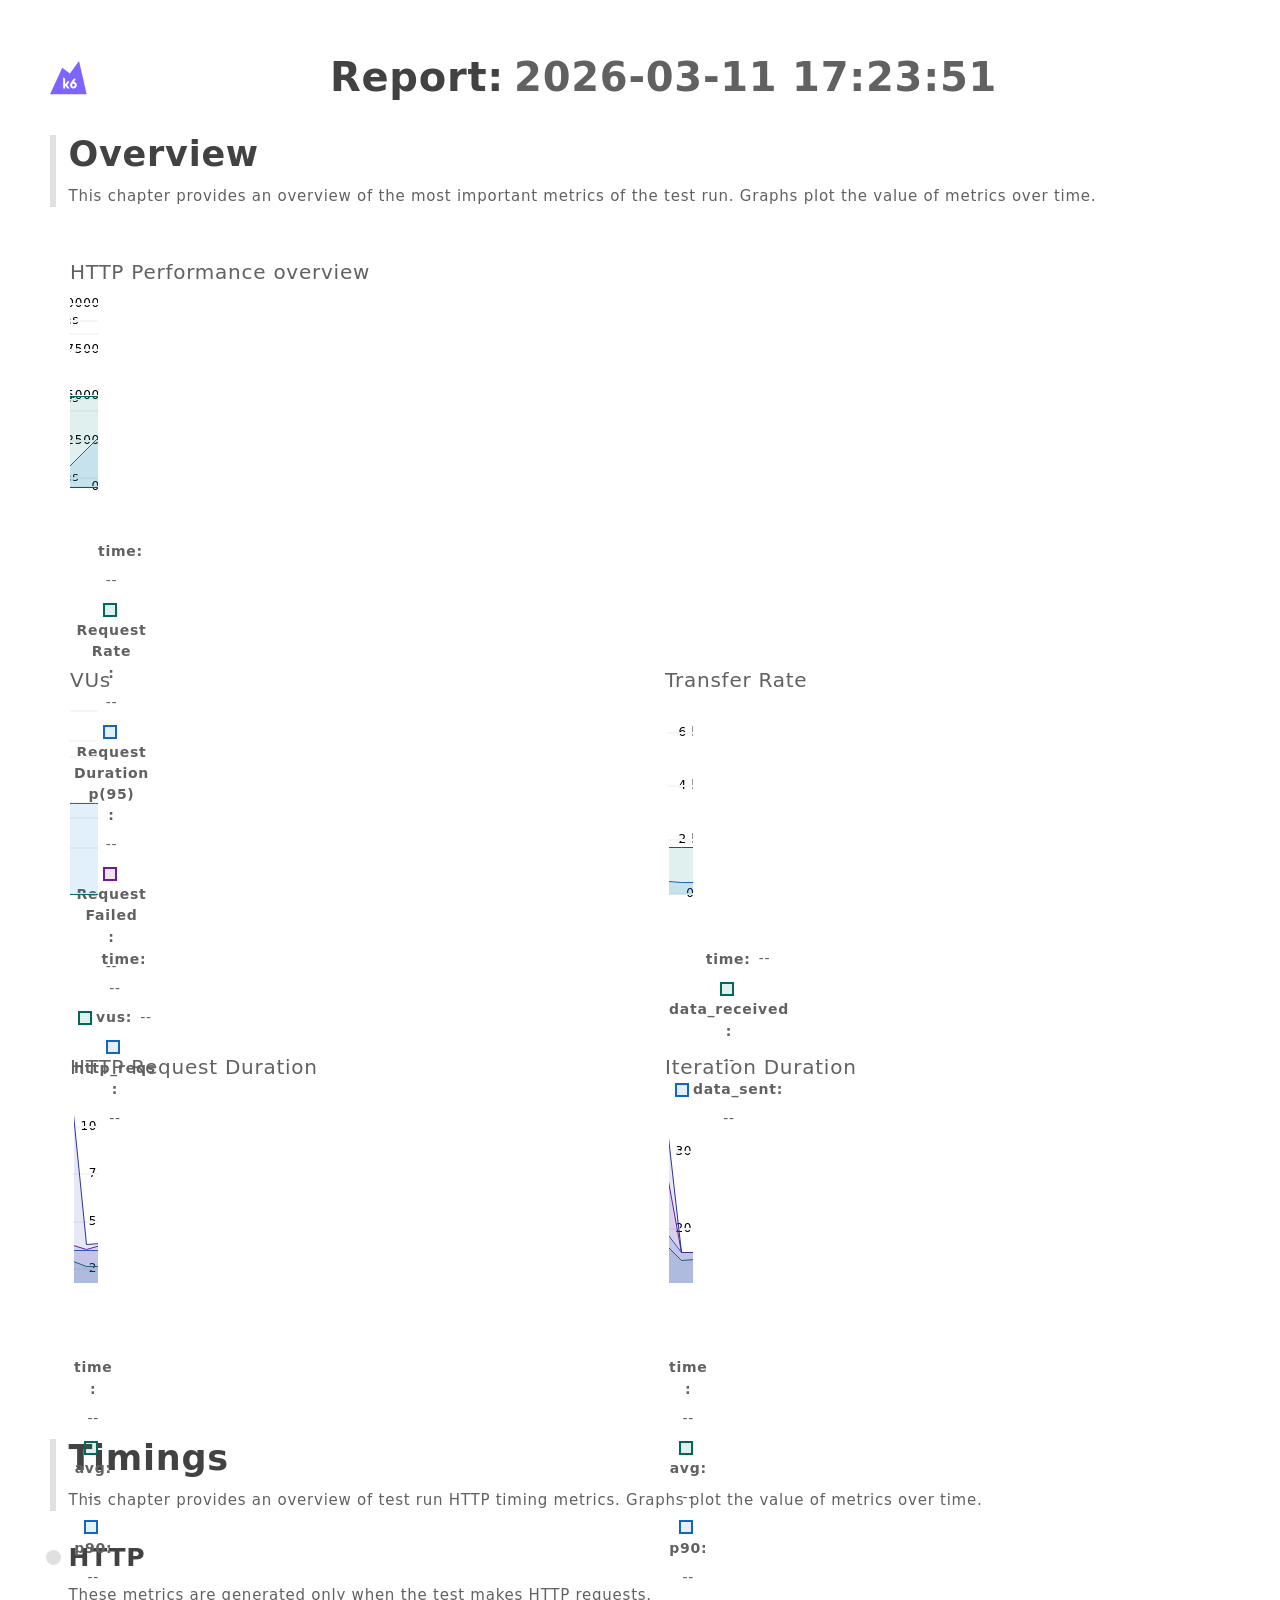
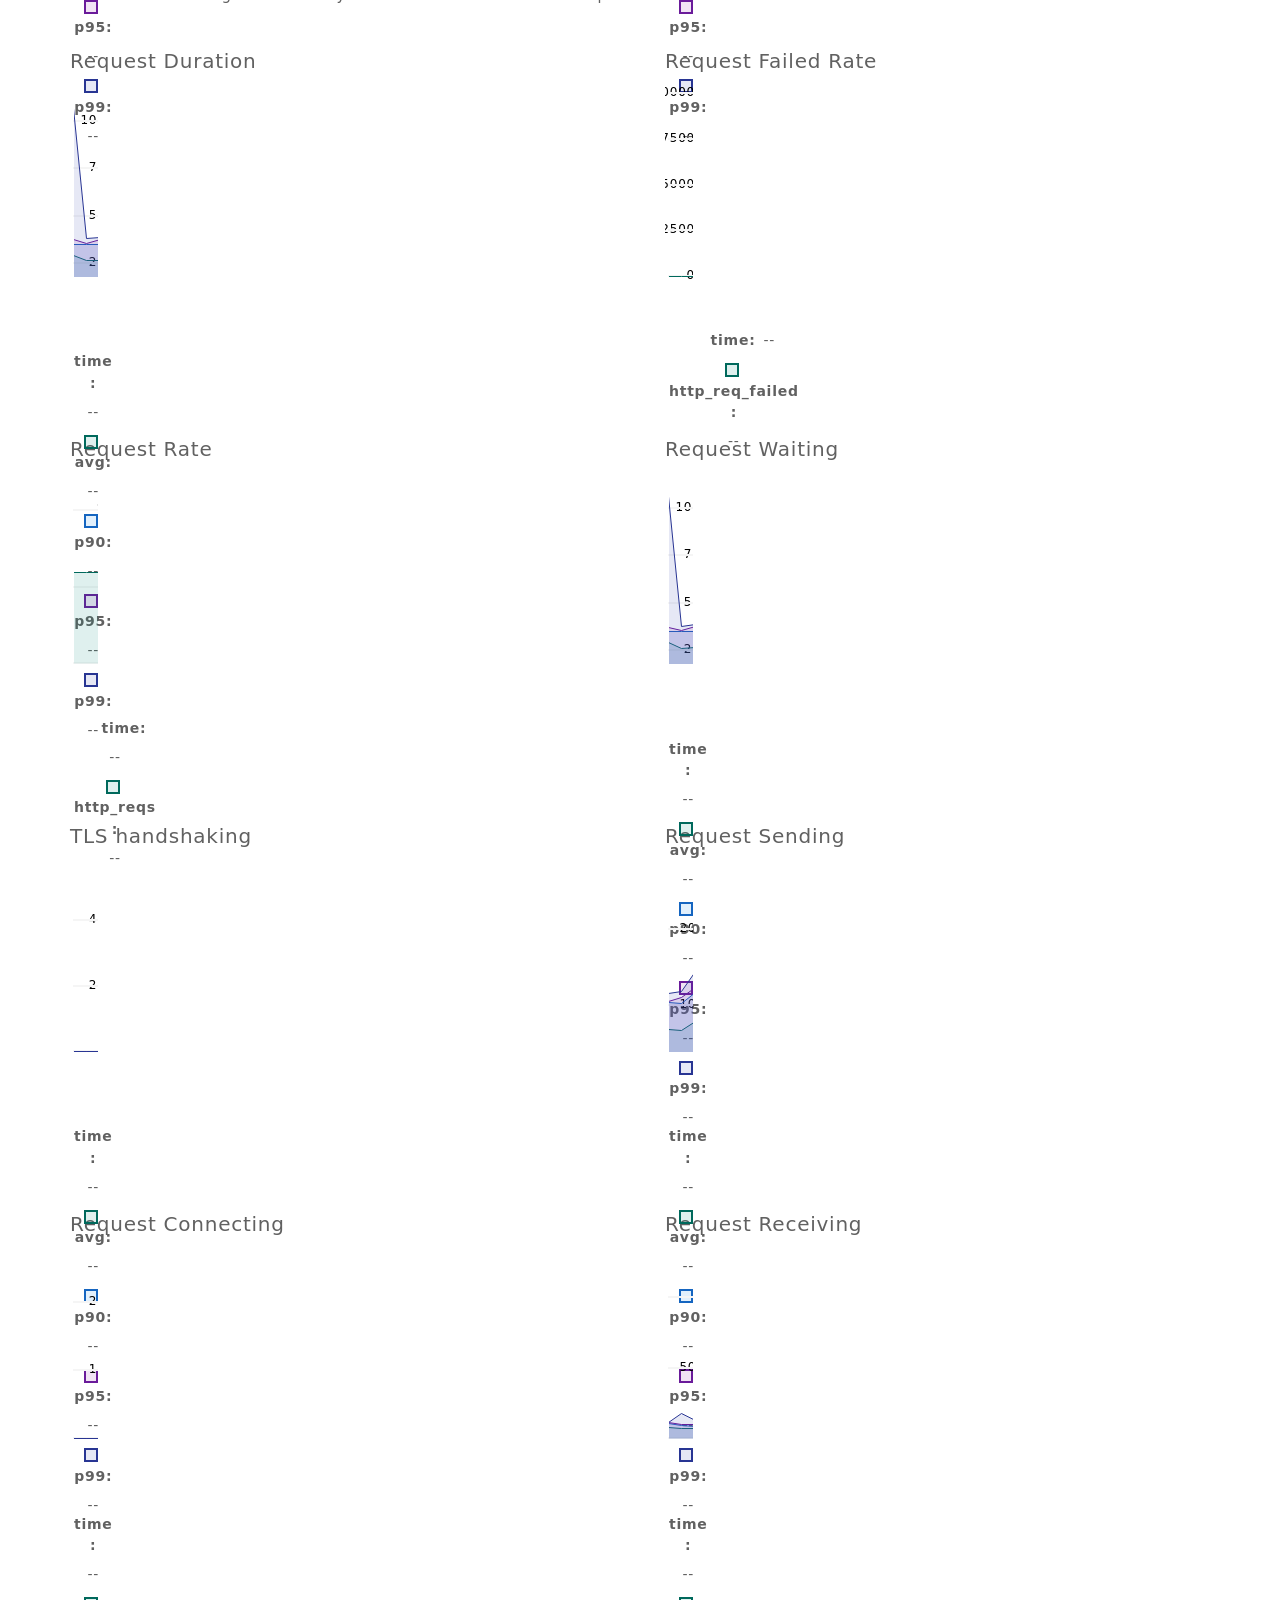
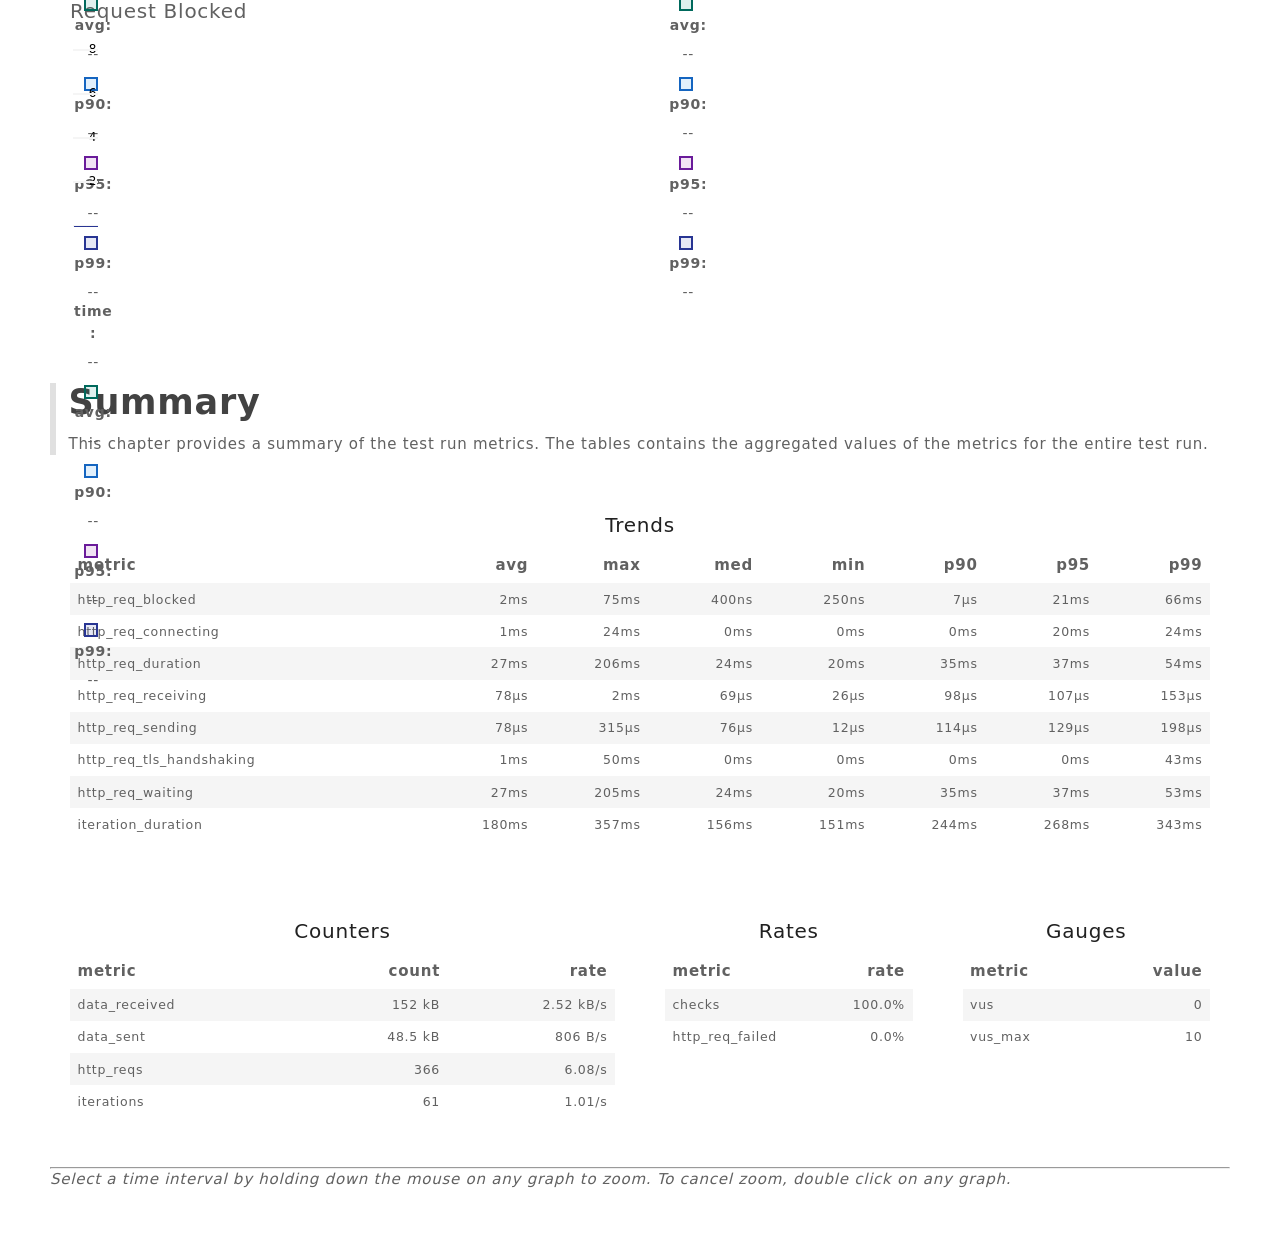
<file: test/report/scale_cicd_smoke.html>
<!--
SPDX-FileCopyrightText: 2023 Raintank, Inc. dba Grafana Labs

SPDX-License-Identifier: AGPL-3.0-only
-->

<!doctype html>
<html lang="en">
  <head>
    <meta charset="UTF-8" />
    <link
      rel="icon"
      type="image/svg+xml"
      href="[data-uri]" />
    <meta name="viewport" content="width=device-width, initial-scale=1.0" />
    <title>k6 report</title>
    <script type="module" crossorigin>
var Bu=Object.defineProperty;var Iu=(e,t,n)=>t in e?Bu(e,t,{enumerable:!0,configurable:!0,writable:!0,value:n}):e[t]=n;var ce=(e,t,n)=>Iu(e,typeof t!="symbol"?t+"":t,n);(function(){const t=document.createElement("link").relList;if(t&&t.supports&&t.supports("modulepreload"))return;for(const l of document.querySelectorAll('link[rel="modulepreload"]'))r(l);new MutationObserver(l=>{for(const s of l)if(s.type==="childList")for(const a of s.addedNodes)a.tagName==="LINK"&&a.rel==="modulepreload"&&r(a)}).observe(document,{childList:!0,subtree:!0});function n(l){const s={};return l.integrity&&(s.integrity=l.integrity),l.referrerPolicy&&(s.referrerPolicy=l.referrerPolicy),l.crossOrigin==="use-credentials"?s.credentials="include":l.crossOrigin==="anonymous"?s.credentials="omit":s.credentials="same-origin",s}function r(l){if(l.ep)return;l.ep=!0;const s=n(l);fetch(l.href,s)}})();var Cr,fe,Oo,En,vs,Do,Lo,Ro,ai,Wl,ql,Fo,Tr={},Bo=[],$u=/acit|ex(?:s|g|n|p|$)|rph|grid|ows|mnc|ntw|ine[ch]|zoo|^ord|itera/i,jr=Array.isArray;function qt(e,t){for(var n in t)e[n]=t[n];return e}function ui(e){e&&e.parentNode&&e.parentNode.removeChild(e)}function gt(e,t,n){var r,l,s,a={};for(s in t)s=="key"?r=t[s]:s=="ref"?l=t[s]:a[s]=t[s];if(arguments.length>2&&(a.children=arguments.length>3?Cr.call(arguments,2):n),typeof e=="function"&&e.defaultProps!=null)for(s in e.defaultProps)a[s]===void 0&&(a[s]=e.defaultProps[s]);return xr(e,a,r,l,null)}function xr(e,t,n,r,l){var s={type:e,props:t,key:n,ref:r,__k:null,__:null,__b:0,__e:null,__c:null,constructor:void 0,__v:l??++Oo,__i:-1,__u:0};return l==null&&fe.vnode!=null&&fe.vnode(s),s}function Io(){return{current:null}}function Kt(e){return e.children}function It(e,t){this.props=e,this.context=t}function Jn(e,t){if(t==null)return e.__?Jn(e.__,e.__i+1):null;for(var n;t<e.__k.length;t++)if((n=e.__k[t])!=null&&n.__e!=null)return n.__e;return typeof e.type=="function"?Jn(e):null}function $o(e){var t,n;if((e=e.__)!=null&&e.__c!=null){for(e.__e=e.__c.base=null,t=0;t<e.__k.length;t++)if((n=e.__k[t])!=null&&n.__e!=null){e.__e=e.__c.base=n.__e;break}return $o(e)}}function Kl(e){(!e.__d&&(e.__d=!0)&&En.push(e)&&!Zr.__r++||vs!=fe.debounceRendering)&&((vs=fe.debounceRendering)||Do)(Zr)}function Zr(){for(var e,t,n,r,l,s,a,p=1;En.length;)En.length>p&&En.sort(Lo),e=En.shift(),p=En.length,e.__d&&(n=void 0,l=(r=(t=e).__v).__e,s=[],a=[],t.__P&&((n=qt({},r)).__v=r.__v+1,fe.vnode&&fe.vnode(n),ci(t.__P,n,r,t.__n,t.__P.namespaceURI,32&r.__u?[l]:null,s,l??Jn(r),!!(32&r.__u),a),n.__v=r.__v,n.__.__k[n.__i]=n,Vo(s,n,a),n.__e!=l&&$o(n)));Zr.__r=0}function Ho(e,t,n,r,l,s,a,p,h,o,_){var c,g,y,b,T,E,M=r&&r.__k||Bo,S=t.length;for(h=Hu(n,t,M,h,S),c=0;c<S;c++)(y=n.__k[c])!=null&&(g=y.__i==-1?Tr:M[y.__i]||Tr,y.__i=c,E=ci(e,y,g,l,s,a,p,h,o,_),b=y.__e,y.ref&&g.ref!=y.ref&&(g.ref&&fi(g.ref,null,y),_.push(y.ref,y.__c||b,y)),T==null&&b!=null&&(T=b),4&y.__u||g.__k===y.__k?h=zo(y,h,e):typeof y.type=="function"&&E!==void 0?h=E:b&&(h=b.nextSibling),y.__u&=-7);return n.__e=T,h}function Hu(e,t,n,r,l){var s,a,p,h,o,_=n.length,c=_,g=0;for(e.__k=new Array(l),s=0;s<l;s++)(a=t[s])!=null&&typeof a!="boolean"&&typeof a!="function"?(h=s+g,(a=e.__k[s]=typeof a=="string"||typeof a=="number"||typeof a=="bigint"||a.constructor==String?xr(null,a,null,null,null):jr(a)?xr(Kt,{children:a},null,null,null):a.constructor==null&&a.__b>0?xr(a.type,a.props,a.key,a.ref?a.ref:null,a.__v):a).__=e,a.__b=e.__b+1,p=null,(o=a.__i=zu(a,n,h,c))!=-1&&(c--,(p=n[o])&&(p.__u|=2)),p==null||p.__v==null?(o==-1&&(l>_?g--:l<_&&g++),typeof a.type!="function"&&(a.__u|=4)):o!=h&&(o==h-1?g--:o==h+1?g++:(o>h?g--:g++,a.__u|=4))):e.__k[s]=null;if(c)for(s=0;s<_;s++)(p=n[s])!=null&&(2&p.__u)==0&&(p.__e==r&&(r=Jn(p)),Wo(p,p));return r}function zo(e,t,n){var r,l;if(typeof e.type=="function"){for(r=e.__k,l=0;r&&l<r.length;l++)r[l]&&(r[l].__=e,t=zo(r[l],t,n));return t}e.__e!=t&&(t&&e.type&&!n.contains(t)&&(t=Jn(e)),n.insertBefore(e.__e,t||null),t=e.__e);do t=t&&t.nextSibling;while(t!=null&&t.nodeType==8);return t}function tn(e,t){return t=t||[],e==null||typeof e=="boolean"||(jr(e)?e.some(function(n){tn(n,t)}):t.push(e)),t}function zu(e,t,n,r){var l,s,a=e.key,p=e.type,h=t[n];if(h===null&&e.key==null||h&&a==h.key&&p==h.type&&(2&h.__u)==0)return n;if(r>(h!=null&&(2&h.__u)==0?1:0))for(l=n-1,s=n+1;l>=0||s<t.length;){if(l>=0){if((h=t[l])&&(2&h.__u)==0&&a==h.key&&p==h.type)return l;l--}if(s<t.length){if((h=t[s])&&(2&h.__u)==0&&a==h.key&&p==h.type)return s;s++}}return-1}function ys(e,t,n){t[0]=="-"?e.setProperty(t,n??""):e[t]=n==null?"":typeof n!="number"||$u.test(t)?n:n+"px"}function zr(e,t,n,r,l){var s,a;e:if(t=="style")if(typeof n=="string")e.style.cssText=n;else{if(typeof r=="string"&&(e.style.cssText=r=""),r)for(t in r)n&&t in n||ys(e.style,t,"");if(n)for(t in n)r&&n[t]==r[t]||ys(e.style,t,n[t])}else if(t[0]=="o"&&t[1]=="n")s=t!=(t=t.replace(Ro,"$1")),a=t.toLowerCase(),t=a in e||t=="onFocusOut"||t=="onFocusIn"?a.slice(2):t.slice(2),e.l||(e.l={}),e.l[t+s]=n,n?r?n.u=r.u:(n.u=ai,e.addEventListener(t,s?ql:Wl,s)):e.removeEventListener(t,s?ql:Wl,s);else{if(l=="http://www.w3.org/2000/svg")t=t.replace(/xlink(H|:h)/,"h").replace(/sName$/,"s");else if(t!="width"&&t!="height"&&t!="href"&&t!="list"&&t!="form"&&t!="tabIndex"&&t!="download"&&t!="rowSpan"&&t!="colSpan"&&t!="role"&&t!="popover"&&t in e)try{e[t]=n??"";break e}catch{}typeof n=="function"||(n==null||n===!1&&t[4]!="-"?e.removeAttribute(t):e.setAttribute(t,t=="popover"&&n==1?"":n))}}function bs(e){return function(t){if(this.l){var n=this.l[t.type+e];if(t.t==null)t.t=ai++;else if(t.t<n.u)return;return n(fe.event?fe.event(t):t)}}}function ci(e,t,n,r,l,s,a,p,h,o){var _,c,g,y,b,T,E,M,S,L,P,B,O,F,H,I,z,N=t.type;if(t.constructor!=null)return null;128&n.__u&&(h=!!(32&n.__u),s=[p=t.__e=n.__e]),(_=fe.__b)&&_(t);e:if(typeof N=="function")try{if(M=t.props,S="prototype"in N&&N.prototype.render,L=(_=N.contextType)&&r[_.__c],P=_?L?L.props.value:_.__:r,n.__c?E=(c=t.__c=n.__c).__=c.__E:(S?t.__c=c=new N(M,P):(t.__c=c=new It(M,P),c.constructor=N,c.render=Uu),L&&L.sub(c),c.props=M,c.state||(c.state={}),c.context=P,c.__n=r,g=c.__d=!0,c.__h=[],c._sb=[]),S&&c.__s==null&&(c.__s=c.state),S&&N.getDerivedStateFromProps!=null&&(c.__s==c.state&&(c.__s=qt({},c.__s)),qt(c.__s,N.getDerivedStateFromProps(M,c.__s))),y=c.props,b=c.state,c.__v=t,g)S&&N.getDerivedStateFromProps==null&&c.componentWillMount!=null&&c.componentWillMount(),S&&c.componentDidMount!=null&&c.__h.push(c.componentDidMount);else{if(S&&N.getDerivedStateFromProps==null&&M!==y&&c.componentWillReceiveProps!=null&&c.componentWillReceiveProps(M,P),!c.__e&&c.shouldComponentUpdate!=null&&c.shouldComponentUpdate(M,c.__s,P)===!1||t.__v==n.__v){for(t.__v!=n.__v&&(c.props=M,c.state=c.__s,c.__d=!1),t.__e=n.__e,t.__k=n.__k,t.__k.some(function(J){J&&(J.__=t)}),B=0;B<c._sb.length;B++)c.__h.push(c._sb[B]);c._sb=[],c.__h.length&&a.push(c);break e}c.componentWillUpdate!=null&&c.componentWillUpdate(M,c.__s,P),S&&c.componentDidUpdate!=null&&c.__h.push(function(){c.componentDidUpdate(y,b,T)})}if(c.context=P,c.props=M,c.__P=e,c.__e=!1,O=fe.__r,F=0,S){for(c.state=c.__s,c.__d=!1,O&&O(t),_=c.render(c.props,c.state,c.context),H=0;H<c._sb.length;H++)c.__h.push(c._sb[H]);c._sb=[]}else do c.__d=!1,O&&O(t),_=c.render(c.props,c.state,c.context),c.state=c.__s;while(c.__d&&++F<25);c.state=c.__s,c.getChildContext!=null&&(r=qt(qt({},r),c.getChildContext())),S&&!g&&c.getSnapshotBeforeUpdate!=null&&(T=c.getSnapshotBeforeUpdate(y,b)),I=_,_!=null&&_.type===Kt&&_.key==null&&(I=Uo(_.props.children)),p=Ho(e,jr(I)?I:[I],t,n,r,l,s,a,p,h,o),c.base=t.__e,t.__u&=-161,c.__h.length&&a.push(c),E&&(c.__E=c.__=null)}catch(J){if(t.__v=null,h||s!=null)if(J.then){for(t.__u|=h?160:128;p&&p.nodeType==8&&p.nextSibling;)p=p.nextSibling;s[s.indexOf(p)]=null,t.__e=p}else for(z=s.length;z--;)ui(s[z]);else t.__e=n.__e,t.__k=n.__k;fe.__e(J,t,n)}else s==null&&t.__v==n.__v?(t.__k=n.__k,t.__e=n.__e):p=t.__e=Vu(n.__e,t,n,r,l,s,a,h,o);return(_=fe.diffed)&&_(t),128&t.__u?void 0:p}function Vo(e,t,n){for(var r=0;r<n.length;r++)fi(n[r],n[++r],n[++r]);fe.__c&&fe.__c(t,e),e.some(function(l){try{e=l.__h,l.__h=[],e.some(function(s){s.call(l)})}catch(s){fe.__e(s,l.__v)}})}function Uo(e){return typeof e!="object"||e==null||e.__b&&e.__b>0?e:jr(e)?e.map(Uo):qt({},e)}function Vu(e,t,n,r,l,s,a,p,h){var o,_,c,g,y,b,T,E=n.props,M=t.props,S=t.type;if(S=="svg"?l="http://www.w3.org/2000/svg":S=="math"?l="http://www.w3.org/1998/Math/MathML":l||(l="http://www.w3.org/1999/xhtml"),s!=null){for(o=0;o<s.length;o++)if((y=s[o])&&"setAttribute"in y==!!S&&(S?y.localName==S:y.nodeType==3)){e=y,s[o]=null;break}}if(e==null){if(S==null)return document.createTextNode(M);e=document.createElementNS(l,S,M.is&&M),p&&(fe.__m&&fe.__m(t,s),p=!1),s=null}if(S==null)E===M||p&&e.data==M||(e.data=M);else{if(s=s&&Cr.call(e.childNodes),E=n.props||Tr,!p&&s!=null)for(E={},o=0;o<e.attributes.length;o++)E[(y=e.attributes[o]).name]=y.value;for(o in E)if(y=E[o],o!="children"){if(o=="dangerouslySetInnerHTML")c=y;else if(!(o in M)){if(o=="value"&&"defaultValue"in M||o=="checked"&&"defaultChecked"in M)continue;zr(e,o,null,y,l)}}for(o in M)y=M[o],o=="children"?g=y:o=="dangerouslySetInnerHTML"?_=y:o=="value"?b=y:o=="checked"?T=y:p&&typeof y!="function"||E[o]===y||zr(e,o,y,E[o],l);if(_)p||c&&(_.__html==c.__html||_.__html==e.innerHTML)||(e.innerHTML=_.__html),t.__k=[];else if(c&&(e.innerHTML=""),Ho(t.type=="template"?e.content:e,jr(g)?g:[g],t,n,r,S=="foreignObject"?"http://www.w3.org/1999/xhtml":l,s,a,s?s[0]:n.__k&&Jn(n,0),p,h),s!=null)for(o=s.length;o--;)ui(s[o]);p||(o="value",S=="progress"&&b==null?e.removeAttribute("value"):b!=null&&(b!==e[o]||S=="progress"&&!b||S=="option"&&b!=E[o])&&zr(e,o,b,E[o],l),o="checked",T!=null&&T!=e[o]&&zr(e,o,T,E[o],l))}return e}function fi(e,t,n){try{if(typeof e=="function"){var r=typeof e.__u=="function";r&&e.__u(),r&&t==null||(e.__u=e(t))}else e.current=t}catch(l){fe.__e(l,n)}}function Wo(e,t,n){var r,l;if(fe.unmount&&fe.unmount(e),(r=e.ref)&&(r.current&&r.current!=e.__e||fi(r,null,t)),(r=e.__c)!=null){if(r.componentWillUnmount)try{r.componentWillUnmount()}catch(s){fe.__e(s,t)}r.base=r.__P=null}if(r=e.__k)for(l=0;l<r.length;l++)r[l]&&Wo(r[l],t,n||typeof e.type!="function");n||ui(e.__e),e.__c=e.__=e.__e=void 0}function Uu(e,t,n){return this.constructor(e,n)}function Qn(e,t,n){var r,l,s,a;t==document&&(t=document.documentElement),fe.__&&fe.__(e,t),l=(r=typeof n=="function")?null:n&&n.__k||t.__k,s=[],a=[],ci(t,e=(!r&&n||t).__k=gt(Kt,null,[e]),l||Tr,Tr,t.namespaceURI,!r&&n?[n]:l?null:t.firstChild?Cr.call(t.childNodes):null,s,!r&&n?n:l?l.__e:t.firstChild,r,a),Vo(s,e,a)}function qo(e,t){Qn(e,t,qo)}function Wu(e,t,n){var r,l,s,a,p=qt({},e.props);for(s in e.type&&e.type.defaultProps&&(a=e.type.defaultProps),t)s=="key"?r=t[s]:s=="ref"?l=t[s]:p[s]=t[s]===void 0&&a!=null?a[s]:t[s];return arguments.length>2&&(p.children=arguments.length>3?Cr.call(arguments,2):n),xr(e.type,p,r||e.key,l||e.ref,null)}function Ko(e){function t(n){var r,l;return this.getChildContext||(r=new Set,(l={})[t.__c]=this,this.getChildContext=function(){return l},this.componentWillUnmount=function(){r=null},this.shouldComponentUpdate=function(s){this.props.value!=s.value&&r.forEach(function(a){a.__e=!0,Kl(a)})},this.sub=function(s){r.add(s);var a=s.componentWillUnmount;s.componentWillUnmount=function(){r&&r.delete(s),a&&a.call(s)}}),n.children}return t.__c="__cC"+Fo++,t.__=e,t.Provider=t.__l=(t.Consumer=function(n,r){return n.children(r)}).contextType=t,t}Cr=Bo.slice,fe={__e:function(e,t,n,r){for(var l,s,a;t=t.__;)if((l=t.__c)&&!l.__)try{if((s=l.constructor)&&s.getDerivedStateFromError!=null&&(l.setState(s.getDerivedStateFromError(e)),a=l.__d),l.componentDidCatch!=null&&(l.componentDidCatch(e,r||{}),a=l.__d),a)return l.__E=l}catch(p){e=p}throw e}},Oo=0,It.prototype.setState=function(e,t){var n;n=this.__s!=null&&this.__s!=this.state?this.__s:this.__s=qt({},this.state),typeof e=="function"&&(e=e(qt({},n),this.props)),e&&qt(n,e),e!=null&&this.__v&&(t&&this._sb.push(t),Kl(this))},It.prototype.forceUpdate=function(e){this.__v&&(this.__e=!0,e&&this.__h.push(e),Kl(this))},It.prototype.render=Kt,En=[],Do=typeof Promise=="function"?Promise.prototype.then.bind(Promise.resolve()):setTimeout,Lo=function(e,t){return e.__v.__b-t.__v.__b},Zr.__r=0,Ro=/(PointerCapture)$|Capture$/i,ai=0,Wl=bs(!1),ql=bs(!0),Fo=0;var qu=0;function ne(e,t,n,r,l,s){t||(t={});var a,p,h=t;if("ref"in h)for(p in h={},t)p=="ref"?a=t[p]:h[p]=t[p];var o={type:e,props:h,key:n,ref:a,__k:null,__:null,__b:0,__e:null,__c:null,constructor:void 0,__v:--qu,__i:-1,__u:0,__source:l,__self:s};if(typeof e=="function"&&(a=e.defaultProps))for(p in a)h[p]===void 0&&(h[p]=a[p]);return fe.vnode&&fe.vnode(o),o}var Go=typeof globalThis<"u"?globalThis:typeof window<"u"?window:typeof global<"u"?global:typeof self<"u"?self:{};function hi(e){return e&&e.__esModule&&Object.prototype.hasOwnProperty.call(e,"default")?e.default:e}function Yo(e){if(e.__esModule)return e;var t=e.default;if(typeof t=="function"){var n=function r(){return this instanceof r?Reflect.construct(t,arguments,this.constructor):t.apply(this,arguments)};n.prototype=t.prototype}else n={};return Object.defineProperty(n,"__esModule",{value:!0}),Object.keys(e).forEach(function(r){var l=Object.getOwnPropertyDescriptor(e,r);Object.defineProperty(n,r,l.get?l:{enumerable:!0,get:function(){return e[r]}})}),n}var Zo={};(function(e){(function(t){function n(f){return f!==null?Object.prototype.toString.call(f)==="[object Array]":!1}function r(f){return f!==null?Object.prototype.toString.call(f)==="[object Object]":!1}function l(f,v){if(f===v)return!0;var x=Object.prototype.toString.call(f);if(x!==Object.prototype.toString.call(v))return!1;if(n(f)===!0){if(f.length!==v.length)return!1;for(var A=0;A<f.length;A++)if(l(f[A],v[A])===!1)return!1;return!0}if(r(f)===!0){var C={};for(var V in f)if(hasOwnProperty.call(f,V)){if(l(f[V],v[V])===!1)return!1;C[V]=!0}for(var ee in v)if(hasOwnProperty.call(v,ee)&&C[ee]!==!0)return!1;return!0}return!1}function s(f){if(f===""||f===!1||f===null)return!0;if(n(f)&&f.length===0)return!0;if(r(f)){for(var v in f)if(f.hasOwnProperty(v))return!1;return!0}else return!1}function a(f){for(var v=Object.keys(f),x=[],A=0;A<v.length;A++)x.push(f[v[A]]);return x}var p;typeof String.prototype.trimLeft=="function"?p=function(f){return f.trimLeft()}:p=function(f){return f.match(/^\s*(.*)/)[1]};var h=0,o=1,_=2,c=3,g=4,y=5,b=6,T=7,E=8,M=9,S={0:"number",1:"any",2:"string",3:"array",4:"object",5:"boolean",6:"expression",7:"null",8:"Array<number>",9:"Array<string>"},L="EOF",P="UnquotedIdentifier",B="QuotedIdentifier",O="Rbracket",F="Rparen",H="Comma",I="Colon",z="Rbrace",N="Number",J="Current",$="Expref",Q="Pipe",K="Or",le="And",G="EQ",qe="GT",ke="LT",he="GTE",me="LTE",ae="NE",Y="Flatten",Ae="Star",$e="Filter",we="Dot",_e="Not",lt="Lbrace",He="Lbracket",Ee="Lparen",pt="Literal",Et={".":we,"*":Ae,",":H,":":I,"{":lt,"}":z,"]":O,"(":Ee,")":F,"@":J},_t={"<":!0,">":!0,"=":!0,"!":!0},$t={" ":!0,"	":!0,"\n":!0};function sn(f){return f>="a"&&f<="z"||f>="A"&&f<="Z"||f==="_"}function Gt(f){return f>="0"&&f<="9"||f==="-"}function gn(f){return f>="a"&&f<="z"||f>="A"&&f<="Z"||f>="0"&&f<="9"||f==="_"}function on(){}on.prototype={tokenize:function(f){var v=[];this._current=0;for(var x,A,C;this._current<f.length;)if(sn(f[this._current]))x=this._current,A=this._consumeUnquotedIdentifier(f),v.push({type:P,value:A,start:x});else if(Et[f[this._current]]!==void 0)v.push({type:Et[f[this._current]],value:f[this._current],start:this._current}),this._current++;else if(Gt(f[this._current]))C=this._consumeNumber(f),v.push(C);else if(f[this._current]==="[")C=this._consumeLBracket(f),v.push(C);else if(f[this._current]==='"')x=this._current,A=this._consumeQuotedIdentifier(f),v.push({type:B,value:A,start:x});else if(f[this._current]==="'")x=this._current,A=this._consumeRawStringLiteral(f),v.push({type:pt,value:A,start:x});else if(f[this._current]==="`"){x=this._current;var V=this._consumeLiteral(f);v.push({type:pt,value:V,start:x})}else if(_t[f[this._current]]!==void 0)v.push(this._consumeOperator(f));else if($t[f[this._current]]!==void 0)this._current++;else if(f[this._current]==="&")x=this._current,this._current++,f[this._current]==="&"?(this._current++,v.push({type:le,value:"&&",start:x})):v.push({type:$,value:"&",start:x});else if(f[this._current]==="|")x=this._current,this._current++,f[this._current]==="|"?(this._current++,v.push({type:K,value:"||",start:x})):v.push({type:Q,value:"|",start:x});else{var ee=new Error("Unknown character:"+f[this._current]);throw ee.name="LexerError",ee}return v},_consumeUnquotedIdentifier:function(f){var v=this._current;for(this._current++;this._current<f.length&&gn(f[this._current]);)this._current++;return f.slice(v,this._current)},_consumeQuotedIdentifier:function(f){var v=this._current;this._current++;for(var x=f.length;f[this._current]!=='"'&&this._current<x;){var A=this._current;f[A]==="\\"&&(f[A+1]==="\\"||f[A+1]==='"')?A+=2:A++,this._current=A}return this._current++,JSON.parse(f.slice(v,this._current))},_consumeRawStringLiteral:function(f){var v=this._current;this._current++;for(var x=f.length;f[this._current]!=="'"&&this._current<x;){var A=this._current;f[A]==="\\"&&(f[A+1]==="\\"||f[A+1]==="'")?A+=2:A++,this._current=A}this._current++;var C=f.slice(v+1,this._current-1);return C.replace("\\'","'")},_consumeNumber:function(f){var v=this._current;this._current++;for(var x=f.length;Gt(f[this._current])&&this._current<x;)this._current++;var A=parseInt(f.slice(v,this._current));return{type:N,value:A,start:v}},_consumeLBracket:function(f){var v=this._current;return this._current++,f[this._current]==="?"?(this._current++,{type:$e,value:"[?",start:v}):f[this._current]==="]"?(this._current++,{type:Y,value:"[]",start:v}):{type:He,value:"[",start:v}},_consumeOperator:function(f){var v=this._current,x=f[v];if(this._current++,x==="!")return f[this._current]==="="?(this._current++,{type:ae,value:"!=",start:v}):{type:_e,value:"!",start:v};if(x==="<")return f[this._current]==="="?(this._current++,{type:me,value:"<=",start:v}):{type:ke,value:"<",start:v};if(x===">")return f[this._current]==="="?(this._current++,{type:he,value:">=",start:v}):{type:qe,value:">",start:v};if(x==="="&&f[this._current]==="=")return this._current++,{type:G,value:"==",start:v}},_consumeLiteral:function(f){this._current++;for(var v=this._current,x=f.length,A;f[this._current]!=="`"&&this._current<x;){var C=this._current;f[C]==="\\"&&(f[C+1]==="\\"||f[C+1]==="`")?C+=2:C++,this._current=C}var V=p(f.slice(v,this._current));return V=V.replace("\\`","`"),this._looksLikeJSON(V)?A=JSON.parse(V):A=JSON.parse('"'+V+'"'),this._current++,A},_looksLikeJSON:function(f){var v='[{"',x=["true","false","null"],A="-0123456789";if(f==="")return!1;if(v.indexOf(f[0])>=0)return!0;if(x.indexOf(f)>=0)return!0;if(A.indexOf(f[0])>=0)try{return JSON.parse(f),!0}catch{return!1}else return!1}};var re={};re[L]=0,re[P]=0,re[B]=0,re[O]=0,re[F]=0,re[H]=0,re[z]=0,re[N]=0,re[J]=0,re[$]=0,re[Q]=1,re[K]=2,re[le]=3,re[G]=5,re[qe]=5,re[ke]=5,re[he]=5,re[me]=5,re[ae]=5,re[Y]=9,re[Ae]=20,re[$e]=21,re[we]=40,re[_e]=45,re[lt]=50,re[He]=55,re[Ee]=60;function Ke(){}Ke.prototype={parse:function(f){this._loadTokens(f),this.index=0;var v=this.expression(0);if(this._lookahead(0)!==L){var x=this._lookaheadToken(0),A=new Error("Unexpected token type: "+x.type+", value: "+x.value);throw A.name="ParserError",A}return v},_loadTokens:function(f){var v=new on,x=v.tokenize(f);x.push({type:L,value:"",start:f.length}),this.tokens=x},expression:function(f){var v=this._lookaheadToken(0);this._advance();for(var x=this.nud(v),A=this._lookahead(0);f<re[A];)this._advance(),x=this.led(A,x),A=this._lookahead(0);return x},_lookahead:function(f){return this.tokens[this.index+f].type},_lookaheadToken:function(f){return this.tokens[this.index+f]},_advance:function(){this.index++},nud:function(f){var v,x,A;switch(f.type){case pt:return{type:"Literal",value:f.value};case P:return{type:"Field",name:f.value};case B:var C={type:"Field",name:f.value};if(this._lookahead(0)===Ee)throw new Error("Quoted identifier not allowed for function names.");return C;case _e:return x=this.expression(re.Not),{type:"NotExpression",children:[x]};case Ae:return v={type:"Identity"},x=null,this._lookahead(0)===O?x={type:"Identity"}:x=this._parseProjectionRHS(re.Star),{type:"ValueProjection",children:[v,x]};case $e:return this.led(f.type,{type:"Identity"});case lt:return this._parseMultiselectHash();case Y:return v={type:Y,children:[{type:"Identity"}]},x=this._parseProjectionRHS(re.Flatten),{type:"Projection",children:[v,x]};case He:return this._lookahead(0)===N||this._lookahead(0)===I?(x=this._parseIndexExpression(),this._projectIfSlice({type:"Identity"},x)):this._lookahead(0)===Ae&&this._lookahead(1)===O?(this._advance(),this._advance(),x=this._parseProjectionRHS(re.Star),{type:"Projection",children:[{type:"Identity"},x]}):this._parseMultiselectList();case J:return{type:J};case $:return A=this.expression(re.Expref),{type:"ExpressionReference",children:[A]};case Ee:for(var V=[];this._lookahead(0)!==F;)this._lookahead(0)===J?(A={type:J},this._advance()):A=this.expression(0),V.push(A);return this._match(F),V[0];default:this._errorToken(f)}},led:function(f,v){var x;switch(f){case we:var A=re.Dot;return this._lookahead(0)!==Ae?(x=this._parseDotRHS(A),{type:"Subexpression",children:[v,x]}):(this._advance(),x=this._parseProjectionRHS(A),{type:"ValueProjection",children:[v,x]});case Q:return x=this.expression(re.Pipe),{type:Q,children:[v,x]};case K:return x=this.expression(re.Or),{type:"OrExpression",children:[v,x]};case le:return x=this.expression(re.And),{type:"AndExpression",children:[v,x]};case Ee:for(var C=v.name,V=[],ee,se;this._lookahead(0)!==F;)this._lookahead(0)===J?(ee={type:J},this._advance()):ee=this.expression(0),this._lookahead(0)===H&&this._match(H),V.push(ee);return this._match(F),se={type:"Function",name:C,children:V},se;case $e:var xe=this.expression(0);return this._match(O),this._lookahead(0)===Y?x={type:"Identity"}:x=this._parseProjectionRHS(re.Filter),{type:"FilterProjection",children:[v,x,xe]};case Y:var ze={type:Y,children:[v]},Re=this._parseProjectionRHS(re.Flatten);return{type:"Projection",children:[ze,Re]};case G:case ae:case qe:case he:case ke:case me:return this._parseComparator(v,f);case He:var te=this._lookaheadToken(0);return te.type===N||te.type===I?(x=this._parseIndexExpression(),this._projectIfSlice(v,x)):(this._match(Ae),this._match(O),x=this._parseProjectionRHS(re.Star),{type:"Projection",children:[v,x]});default:this._errorToken(this._lookaheadToken(0))}},_match:function(f){if(this._lookahead(0)===f)this._advance();else{var v=this._lookaheadToken(0),x=new Error("Expected "+f+", got: "+v.type);throw x.name="ParserError",x}},_errorToken:function(f){var v=new Error("Invalid token ("+f.type+'): "'+f.value+'"');throw v.name="ParserError",v},_parseIndexExpression:function(){if(this._lookahead(0)===I||this._lookahead(1)===I)return this._parseSliceExpression();var f={type:"Index",value:this._lookaheadToken(0).value};return this._advance(),this._match(O),f},_projectIfSlice:function(f,v){var x={type:"IndexExpression",children:[f,v]};return v.type==="Slice"?{type:"Projection",children:[x,this._parseProjectionRHS(re.Star)]}:x},_parseSliceExpression:function(){for(var f=[null,null,null],v=0,x=this._lookahead(0);x!==O&&v<3;){if(x===I)v++,this._advance();else if(x===N)f[v]=this._lookaheadToken(0).value,this._advance();else{var A=this._lookahead(0),C=new Error("Syntax error, unexpected token: "+A.value+"("+A.type+")");throw C.name="Parsererror",C}x=this._lookahead(0)}return this._match(O),{type:"Slice",children:f}},_parseComparator:function(f,v){var x=this.expression(re[v]);return{type:"Comparator",name:v,children:[f,x]}},_parseDotRHS:function(f){var v=this._lookahead(0),x=[P,B,Ae];if(x.indexOf(v)>=0)return this.expression(f);if(v===He)return this._match(He),this._parseMultiselectList();if(v===lt)return this._match(lt),this._parseMultiselectHash()},_parseProjectionRHS:function(f){var v;if(re[this._lookahead(0)]<10)v={type:"Identity"};else if(this._lookahead(0)===He)v=this.expression(f);else if(this._lookahead(0)===$e)v=this.expression(f);else if(this._lookahead(0)===we)this._match(we),v=this._parseDotRHS(f);else{var x=this._lookaheadToken(0),A=new Error("Sytanx error, unexpected token: "+x.value+"("+x.type+")");throw A.name="ParserError",A}return v},_parseMultiselectList:function(){for(var f=[];this._lookahead(0)!==O;){var v=this.expression(0);if(f.push(v),this._lookahead(0)===H&&(this._match(H),this._lookahead(0)===O))throw new Error("Unexpected token Rbracket")}return this._match(O),{type:"MultiSelectList",children:f}},_parseMultiselectHash:function(){for(var f=[],v=[P,B],x,A,C,V;;){if(x=this._lookaheadToken(0),v.indexOf(x.type)<0)throw new Error("Expecting an identifier token, got: "+x.type);if(A=x.value,this._advance(),this._match(I),C=this.expression(0),V={type:"KeyValuePair",name:A,value:C},f.push(V),this._lookahead(0)===H)this._match(H);else if(this._lookahead(0)===z){this._match(z);break}}return{type:"MultiSelectHash",children:f}}};function Yt(f){this.runtime=f}Yt.prototype={search:function(f,v){return this.visit(f,v)},visit:function(f,v){var x,A,C,V,ee,se,xe,ze,Re,te;switch(f.type){case"Field":return v!==null&&r(v)?(se=v[f.name],se===void 0?null:se):null;case"Subexpression":for(C=this.visit(f.children[0],v),te=1;te<f.children.length;te++)if(C=this.visit(f.children[1],C),C===null)return null;return C;case"IndexExpression":return xe=this.visit(f.children[0],v),ze=this.visit(f.children[1],xe),ze;case"Index":if(!n(v))return null;var ot=f.value;return ot<0&&(ot=v.length+ot),C=v[ot],C===void 0&&(C=null),C;case"Slice":if(!n(v))return null;var Jt=f.children.slice(0),an=this.computeSliceParams(v.length,Jt),at=an[0],On=an[1],Dn=an[2];if(C=[],Dn>0)for(te=at;te<On;te+=Dn)C.push(v[te]);else for(te=at;te>On;te+=Dn)C.push(v[te]);return C;case"Projection":var vt=this.visit(f.children[0],v);if(!n(vt))return null;for(Re=[],te=0;te<vt.length;te++)A=this.visit(f.children[1],vt[te]),A!==null&&Re.push(A);return Re;case"ValueProjection":if(vt=this.visit(f.children[0],v),!r(vt))return null;Re=[];var Or=a(vt);for(te=0;te<Or.length;te++)A=this.visit(f.children[1],Or[te]),A!==null&&Re.push(A);return Re;case"FilterProjection":if(vt=this.visit(f.children[0],v),!n(vt))return null;var ar=[],Dr=[];for(te=0;te<vt.length;te++)x=this.visit(f.children[2],vt[te]),s(x)||ar.push(vt[te]);for(var ur=0;ur<ar.length;ur++)A=this.visit(f.children[1],ar[ur]),A!==null&&Dr.push(A);return Dr;case"Comparator":switch(V=this.visit(f.children[0],v),ee=this.visit(f.children[1],v),f.name){case G:C=l(V,ee);break;case ae:C=!l(V,ee);break;case qe:C=V>ee;break;case he:C=V>=ee;break;case ke:C=V<ee;break;case me:C=V<=ee;break;default:throw new Error("Unknown comparator: "+f.name)}return C;case Y:var Nt=this.visit(f.children[0],v);if(!n(Nt))return null;var Ve=[];for(te=0;te<Nt.length;te++)A=Nt[te],n(A)?Ve.push.apply(Ve,A):Ve.push(A);return Ve;case"Identity":return v;case"MultiSelectList":if(v===null)return null;for(Re=[],te=0;te<f.children.length;te++)Re.push(this.visit(f.children[te],v));return Re;case"MultiSelectHash":if(v===null)return null;Re={};var dt;for(te=0;te<f.children.length;te++)dt=f.children[te],Re[dt.name]=this.visit(dt.value,v);return Re;case"OrExpression":return x=this.visit(f.children[0],v),s(x)&&(x=this.visit(f.children[1],v)),x;case"AndExpression":return V=this.visit(f.children[0],v),s(V)===!0?V:this.visit(f.children[1],v);case"NotExpression":return V=this.visit(f.children[0],v),s(V);case"Literal":return f.value;case Q:return xe=this.visit(f.children[0],v),this.visit(f.children[1],xe);case J:return v;case"Function":var Qt=[];for(te=0;te<f.children.length;te++)Qt.push(this.visit(f.children[te],v));return this.runtime.callFunction(f.name,Qt);case"ExpressionReference":var Xt=f.children[0];return Xt.jmespathType=$,Xt;default:throw new Error("Unknown node type: "+f.type)}},computeSliceParams:function(f,v){var x=v[0],A=v[1],C=v[2],V=[null,null,null];if(C===null)C=1;else if(C===0){var ee=new Error("Invalid slice, step cannot be 0");throw ee.name="RuntimeError",ee}var se=C<0;return x===null?x=se?f-1:0:x=this.capSliceRange(f,x,C),A===null?A=se?-1:f:A=this.capSliceRange(f,A,C),V[0]=x,V[1]=A,V[2]=C,V},capSliceRange:function(f,v,x){return v<0?(v+=f,v<0&&(v=x<0?-1:0)):v>=f&&(v=x<0?f-1:f),v}};function Tt(f){this._interpreter=f,this.functionTable={abs:{_func:this._functionAbs,_signature:[{types:[h]}]},avg:{_func:this._functionAvg,_signature:[{types:[E]}]},ceil:{_func:this._functionCeil,_signature:[{types:[h]}]},contains:{_func:this._functionContains,_signature:[{types:[_,c]},{types:[o]}]},ends_with:{_func:this._functionEndsWith,_signature:[{types:[_]},{types:[_]}]},floor:{_func:this._functionFloor,_signature:[{types:[h]}]},length:{_func:this._functionLength,_signature:[{types:[_,c,g]}]},map:{_func:this._functionMap,_signature:[{types:[b]},{types:[c]}]},max:{_func:this._functionMax,_signature:[{types:[E,M]}]},merge:{_func:this._functionMerge,_signature:[{types:[g],variadic:!0}]},max_by:{_func:this._functionMaxBy,_signature:[{types:[c]},{types:[b]}]},sum:{_func:this._functionSum,_signature:[{types:[E]}]},starts_with:{_func:this._functionStartsWith,_signature:[{types:[_]},{types:[_]}]},min:{_func:this._functionMin,_signature:[{types:[E,M]}]},min_by:{_func:this._functionMinBy,_signature:[{types:[c]},{types:[b]}]},type:{_func:this._functionType,_signature:[{types:[o]}]},keys:{_func:this._functionKeys,_signature:[{types:[g]}]},values:{_func:this._functionValues,_signature:[{types:[g]}]},sort:{_func:this._functionSort,_signature:[{types:[M,E]}]},sort_by:{_func:this._functionSortBy,_signature:[{types:[c]},{types:[b]}]},join:{_func:this._functionJoin,_signature:[{types:[_]},{types:[M]}]},reverse:{_func:this._functionReverse,_signature:[{types:[_,c]}]},to_array:{_func:this._functionToArray,_signature:[{types:[o]}]},to_string:{_func:this._functionToString,_signature:[{types:[o]}]},to_number:{_func:this._functionToNumber,_signature:[{types:[o]}]},not_null:{_func:this._functionNotNull,_signature:[{types:[o],variadic:!0}]}}}Tt.prototype={callFunction:function(f,v){var x=this.functionTable[f];if(x===void 0)throw new Error("Unknown function: "+f+"()");return this._validateArgs(f,v,x._signature),x._func.call(this,v)},_validateArgs:function(f,v,x){var A;if(x[x.length-1].variadic){if(v.length<x.length)throw A=x.length===1?" argument":" arguments",new Error("ArgumentError: "+f+"() takes at least"+x.length+A+" but received "+v.length)}else if(v.length!==x.length)throw A=x.length===1?" argument":" arguments",new Error("ArgumentError: "+f+"() takes "+x.length+A+" but received "+v.length);for(var C,V,ee,se=0;se<x.length;se++){ee=!1,C=x[se].types,V=this._getTypeName(v[se]);for(var xe=0;xe<C.length;xe++)if(this._typeMatches(V,C[xe],v[se])){ee=!0;break}if(!ee){var ze=C.map(function(Re){return S[Re]}).join(",");throw new Error("TypeError: "+f+"() expected argument "+(se+1)+" to be type "+ze+" but received type "+S[V]+" instead.")}}},_typeMatches:function(f,v,x){if(v===o)return!0;if(v===M||v===E||v===c){if(v===c)return f===c;if(f===c){var A;v===E?A=h:v===M&&(A=_);for(var C=0;C<x.length;C++)if(!this._typeMatches(this._getTypeName(x[C]),A,x[C]))return!1;return!0}}else return f===v},_getTypeName:function(f){switch(Object.prototype.toString.call(f)){case"[object String]":return _;case"[object Number]":return h;case"[object Array]":return c;case"[object Boolean]":return y;case"[object Null]":return T;case"[object Object]":return f.jmespathType===$?b:g}},_functionStartsWith:function(f){return f[0].lastIndexOf(f[1])===0},_functionEndsWith:function(f){var v=f[0],x=f[1];return v.indexOf(x,v.length-x.length)!==-1},_functionReverse:function(f){var v=this._getTypeName(f[0]);if(v===_){for(var x=f[0],A="",C=x.length-1;C>=0;C--)A+=x[C];return A}else{var V=f[0].slice(0);return V.reverse(),V}},_functionAbs:function(f){return Math.abs(f[0])},_functionCeil:function(f){return Math.ceil(f[0])},_functionAvg:function(f){for(var v=0,x=f[0],A=0;A<x.length;A++)v+=x[A];return v/x.length},_functionContains:function(f){return f[0].indexOf(f[1])>=0},_functionFloor:function(f){return Math.floor(f[0])},_functionLength:function(f){return r(f[0])?Object.keys(f[0]).length:f[0].length},_functionMap:function(f){for(var v=[],x=this._interpreter,A=f[0],C=f[1],V=0;V<C.length;V++)v.push(x.visit(A,C[V]));return v},_functionMerge:function(f){for(var v={},x=0;x<f.length;x++){var A=f[x];for(var C in A)v[C]=A[C]}return v},_functionMax:function(f){if(f[0].length>0){var v=this._getTypeName(f[0][0]);if(v===h)return Math.max.apply(Math,f[0]);for(var x=f[0],A=x[0],C=1;C<x.length;C++)A.localeCompare(x[C])<0&&(A=x[C]);return A}else return null},_functionMin:function(f){if(f[0].length>0){var v=this._getTypeName(f[0][0]);if(v===h)return Math.min.apply(Math,f[0]);for(var x=f[0],A=x[0],C=1;C<x.length;C++)x[C].localeCompare(A)<0&&(A=x[C]);return A}else return null},_functionSum:function(f){for(var v=0,x=f[0],A=0;A<x.length;A++)v+=x[A];return v},_functionType:function(f){switch(this._getTypeName(f[0])){case h:return"number";case _:return"string";case c:return"array";case g:return"object";case y:return"boolean";case b:return"expref";case T:return"null"}},_functionKeys:function(f){return Object.keys(f[0])},_functionValues:function(f){for(var v=f[0],x=Object.keys(v),A=[],C=0;C<x.length;C++)A.push(v[x[C]]);return A},_functionJoin:function(f){var v=f[0],x=f[1];return x.join(v)},_functionToArray:function(f){return this._getTypeName(f[0])===c?f[0]:[f[0]]},_functionToString:function(f){return this._getTypeName(f[0])===_?f[0]:JSON.stringify(f[0])},_functionToNumber:function(f){var v=this._getTypeName(f[0]),x;return v===h?f[0]:v===_&&(x=+f[0],!isNaN(x))?x:null},_functionNotNull:function(f){for(var v=0;v<f.length;v++)if(this._getTypeName(f[v])!==T)return f[v];return null},_functionSort:function(f){var v=f[0].slice(0);return v.sort(),v},_functionSortBy:function(f){var v=f[0].slice(0);if(v.length===0)return v;var x=this._interpreter,A=f[1],C=this._getTypeName(x.visit(A,v[0]));if([h,_].indexOf(C)<0)throw new Error("TypeError");for(var V=this,ee=[],se=0;se<v.length;se++)ee.push([se,v[se]]);ee.sort(function(ze,Re){var te=x.visit(A,ze[1]),ot=x.visit(A,Re[1]);if(V._getTypeName(te)!==C)throw new Error("TypeError: expected "+C+", received "+V._getTypeName(te));if(V._getTypeName(ot)!==C)throw new Error("TypeError: expected "+C+", received "+V._getTypeName(ot));return te>ot?1:te<ot?-1:ze[0]-Re[0]});for(var xe=0;xe<ee.length;xe++)v[xe]=ee[xe][1];return v},_functionMaxBy:function(f){for(var v=f[1],x=f[0],A=this.createKeyFunction(v,[h,_]),C=-1/0,V,ee,se=0;se<x.length;se++)ee=A(x[se]),ee>C&&(C=ee,V=x[se]);return V},_functionMinBy:function(f){for(var v=f[1],x=f[0],A=this.createKeyFunction(v,[h,_]),C=1/0,V,ee,se=0;se<x.length;se++)ee=A(x[se]),ee<C&&(C=ee,V=x[se]);return V},createKeyFunction:function(f,v){var x=this,A=this._interpreter,C=function(V){var ee=A.visit(f,V);if(v.indexOf(x._getTypeName(ee))<0){var se="TypeError: expected one of "+v+", received "+x._getTypeName(ee);throw new Error(se)}return ee};return C}};function Zt(f){var v=new Ke,x=v.parse(f);return x}function ue(f){var v=new on;return v.tokenize(f)}function W(f,v){var x=new Ke,A=new Tt,C=new Yt(A);A._interpreter=C;var V=x.parse(v);return C.search(V,f)}t.tokenize=ue,t.compile=Zt,t.search=W,t.strictDeepEqual=l})(e)})(Zo);const Gl=hi(Zo);var _n=(e=>(e.bytes="bytes",e.bps="bps",e.counter="counter",e.rps="rps",e.duration="duration",e.timestamp="timestamp",e.percent="percent",e.unknown="",e))(_n||{}),Jo=class{constructor(e){ce(this,"name");ce(this,"aggregate");const[t,n]=e.split(".",2);this.aggregate=n,this.name=t}},ws="time",pi=class{constructor({values:e={},names:t=[]}={}){ce(this,"values");ce(this,"names");ce(this,"_aggregates");this.values=e,this.names=t,this._aggregates={}}set aggregates(e){for(const t in e){const n=t;this._aggregates[n]=e[n].map(r=>r.replaceAll("(","").replaceAll(")",""))}}onEvent(e){for(const t in e)this.values[t]={...e[t],name:t};this.names=Object.keys(this.values),this.names.sort()}toAggregate(e){const t={};for(let n=0;n<e.length&&n<this.names.length;n++){const r=this.values[this.names[n]];if(!r)continue;const l={},s=r.type?this._aggregates[r.type]:[];for(let a=0;a<e[n].length&&a<s.length;a++)l[s[a]]=e[n][a];t[r.name]=l}return t}find(e){const t=new Jo(e);return this.values[t.name]}unit(e,t){const n=this.find(e);if(!n||!t&&e!=ws)return"";switch(n.type){case"counter":switch(n.contains){case"data":return t=="count"?"bytes":"bps";default:return t=="count"?"counter":"rps"}case"rate":switch(n.contains){case"data":return"bps";default:return"percent"}case"gauge":switch(n.contains){case"time":return n.name==ws?"timestamp":"duration";case"data":return"bytes";default:return"counter"}case"trend":switch(n.contains){case"time":return"duration";case"data":return"bps";default:return"rps"}default:return""}}},Vr="time",Ur=class{constructor({length:e=0,capacity:t=1e4,values:n=new Array,aggregate:r="value",metric:l=void 0,unit:s="",name:a="",tags:p={},group:h=void 0}={}){ce(this,"capacity");ce(this,"aggregate");ce(this,"metric");ce(this,"unit");ce(this,"empty");ce(this,"name");ce(this,"tags");ce(this,"group");ce(this,"values");this.values=e==0?n:new Array(e),this.capacity=t,this.aggregate=r,this.metric=l,this.unit=s,this.empty=this.values.length==0,this.name=a,this.tags=p,this.group=h,Object.defineProperty(this,r,{value:!0,configurable:!0,enumerable:!0,writable:!0})}hasTags(){return this.tags!=null&&Object.keys(this.tags).length!=0}formatTags(){if(!this.hasTags())return"";let e="{";for(const t in this.tags)e+=`${t}:${this.tags[t]}`;return e+="}",e}get legend(){let e=this.aggregate;return this.metric&&this.metric.type!="trend"&&this.name.length!=0&&(e=this.name+this.formatTags()),e}grow(e){this.values[e-1]=void 0}push(...e){let t=!1;if(e.forEach(n=>{this.values.push(n),this.empty=!1,this.values.length==this.capacity&&(this.values.shift(),t=!0)}),t){this.empty=!0;for(let n=0;n<this.values.length;n++)if(this.values[n]!=null){this.empty=!1;break}}return this.values.length}},Ku=class extends Array{constructor(e){super(),e&&super.push(e)}get empty(){if(this.length<2)return!0;for(let e=1;e<this.length;e++)if(!this[e].empty)return!1;return!0}get units(){const e=new Array;return this.forEach(t=>{t.unit&&!e.includes(t.unit)&&e.push(t.unit)}),e}},Gu=class{constructor({capacity:e=1e4,metrics:t=new pi}={}){ce(this,"capacity");ce(this,"metrics");ce(this,"values");ce(this,"vectors");ce(this,"lookup");this.capacity=e,this.metrics=t,this.lookup={},this.vectors={},this.values={}}get length(){return this.values[Vr]?this.values[Vr].values.length:0}_push(e,t,n=void 0){const r=n?e+"."+n:e;let l=this.vectors[r];if(l)l.values.length<this.length&&l.grow(this.length);else{l=this.newSampleVector(e,n),this.vectors[r]=l,this.values[r]=l;let s=this.lookup[l.name];s||(s=new Array,this.lookup[l.name]=s),s.push(l)}l.push(t)}newSampleVector(e,t=void 0){const n={length:this.length,capacity:this.capacity,aggregate:t};let r="";const l=e.indexOf("{");if(l&&l>0){r=e.substring(l),r=r.substring(1,r.length-1);const s=r.indexOf(":"),a=r.substring(0,s),p=r.substring(s+1);n.tags={[a]:p},a=="group"&&(n.group=p.substring(2)),e=e.substring(0,l)}return n.name=e,n.metric=this.metrics.find(e),n.unit=this.metrics.unit(e,t),new Ur(n)}onEvent(e){for(const t in e){if(t==Vr){this._push(t,Math.floor(e[t].value/1e3));continue}for(const n in e[t]){const r=n;this._push(t,e[t][r],r)}}}annotate(e){this.metrics=e;for(const t in this.values){this.values[t].metric=e.find(t);const n=new Jo(t);this.values[t].unit=e.unit(n.name,n.aggregate)}}select(e){const t=new Ku(this.values[Vr]);if(t.length==0)return t;for(const n of e){const r=this.queryAll(n);r.length>0&&t.push(...r)}return t}query(e){const t=Gl.search(this.lookup,e);if(Array.isArray(t)){const r=t.at(0);return r instanceof Ur?r:void 0}return t instanceof Ur?t:void 0}queryAll(e){const t=Gl.search(this.lookup,e);if(!Array.isArray(t)||t.length==0)return new Array;const n=t;return n.at(0)instanceof Ur?n:new Array}},xs=class{constructor({values:e,metric:t,name:n}={}){ce(this,"values");ce(this,"metric");ce(this,"name");ce(this,"tags");ce(this,"group");this.values=e,this.metric=t,this.name=n,t&&t.type&&Object.defineProperty(this,t.type,{value:!0,configurable:!0,enumerable:!0,writable:!0});let r="";const l=n.indexOf("{");if(l&&l>0){r=n.substring(l),r=r.substring(1,r.length-1);const s=r.indexOf(":"),a=r.substring(0,s),p=r.substring(s+1);this.tags={[a]:p},a=="group"&&(this.group=p.substring(2)),n=n.substring(0,l)}}},Yu="time",Zu=class extends Array{constructor(t){super();ce(this,"aggregates");this.aggregates=new Array;for(let n=0;n<t.length;n++){const r=t[n];super.push(r),n==0&&(this.aggregates=Object.keys(r.values).sort().map(l=>l))}}get empty(){return this.length==0}},Ju=class{constructor({values:t={},metrics:n=new pi,time:r=0}={}){ce(this,"values");ce(this,"lookup");ce(this,"metrics");ce(this,"time");this.values=t,this.lookup=new Array,this.metrics=n,this.time=r}onEvent(t){const n={};let r=0;for(const s in t){if(s==Yu){r=Math.floor(t[s].value/1e3);continue}const a=this.newSummaryRow(s,t[s]);n[s]=a}this.values=n,this.time=r;const l=Array();for(const s in this.values)l.push(this.values[s]);this.lookup=l}newSummaryRow(t,n){const r={};return r.name=t,r.metric=this.metrics.find(t),r.values=n,new xs(r)}annotate(t){this.metrics=t;for(const n in this.values)this.values[n].metric=t.find(n)}select(t){const n=new Array;for(const r of t){const l=this.queryAll(r);l.length>0&&n.push(...l)}return new Zu(n)}queryAll(t){const n=Gl.search(this.lookup,t);if(!Array.isArray(n)||n.length==0)return new Array;const r=n;return r.at(0)instanceof xs?r:new Array}},Qu=class{constructor(e={}){Object.assign(this,e)}},Xu=class{constructor({config:e={},param:t={},start:n=void 0,stop:r=void 0,metrics:l=new pi,samples:s=new Gu,summary:a=new Ju,thresholds:p=new Qu}={}){ce(this,"config");ce(this,"param");ce(this,"start");ce(this,"stop");ce(this,"metrics");ce(this,"samples");ce(this,"summary");ce(this,"thresholds");this.config=e,this.param=t,this.start=n,this.stop=r,this.metrics=l,this.samples=s,this.summary=a,this.thresholds=p}handleEvent(e){const t=e.type,n=JSON.parse(e.data);this.onEvent({type:t,data:n})}onEvent(e){switch(e.type){case"config":this.onConfig(e.data);break;case"param":this.onParam(e.data);break;case"start":this.onStart(this.metrics.toAggregate(e.data));break;case"stop":this.onStop(this.metrics.toAggregate(e.data));break;case"metric":this.onMetric(e.data);break;case"snapshot":this.onSnapshot(this.metrics.toAggregate(e.data));break;case"cumulative":this.onCumulative(this.metrics.toAggregate(e.data));break;case"threshold":this.onThreshold(e.data);break}}onConfig(e){Object.assign(this.config,e)}onParam(e){Object.assign(this.param,e),this.metrics.aggregates=e.aggregates}onStart(e){e.time&&e.time.value&&(this.start=new Date(e.time.value))}onStop(e){e.time&&e.time.value&&(this.stop=new Date(e.time.value))}onMetric(e){this.metrics.onEvent(e),this.samples.annotate(this.metrics),this.summary.annotate(this.metrics)}onSnapshot(e){this.samples.onEvent(e),this.samples.annotate(this.metrics)}onCumulative(e){this.summary.onEvent(e),this.summary.annotate(this.metrics)}onThreshold(e){Object.assign(this.thresholds,e)}};async function ec(){const e=document.getElementById("data"),t=s=>s.codePointAt(0),n=new Xu,r=new Blob([Uint8Array.from(atob(e.innerText),t)]),l=await new Response(r.stream().pipeThrough(new DecompressionStream("gzip")).pipeThrough(new TextDecoderStream));if(!l.body)return n;for await(const s of tc(l.body.getReader())){if(!s||s.length==0)continue;const a=JSON.parse(s);n.onEvent({type:a.event,data:a.data})}return n}async function*tc(e){let{value:t,done:n}=await e.read();const r=/\r\n|\n|\r/gm;let l=0;for(;;){const s=r.exec(t);if(!s){if(n)break;const a=t.substr(l);({value:t,done:n}=await e.read()),t=a+(t||""),l=r.lastIndex=0;continue}yield t.substring(l,s.index),l=r.lastIndex}l<t.length&&(yield t.substr(l))}var nc="_107fwtn1t",rc={colors:{primary:{dark:"var(--_107fwtn1o)"}}},lc={50:"#fff8e1",100:"#ffecb3",200:"#ffe082",300:"#ffd54f",400:"#ffca28",500:"#ffc107",600:"#ffb300",700:"#ffa000",800:"#ff8f00",900:"#ff6f00",A100:"#ffe57f",A200:"#ffd740",A400:"#ffc400",A700:"#ffab00"},ic={50:"#e3f2fd",100:"#bbdefb",200:"#90caf9",300:"#64b5f6",400:"#42a5f5",500:"#2196f3",600:"#1e88e5",700:"#1976d2",800:"#1565c0",900:"#0d47a1",A100:"#82b1ff",A200:"#448aff",A400:"#2979ff",A700:"#2962ff"},sc={50:"#eceff1",100:"#cfd8dc",200:"#b0bec5",300:"#90a4ae",400:"#78909c",500:"#607d8b",600:"#546e7a",700:"#455a64",800:"#37474f",900:"#263238",A100:"#cfd8dc",A200:"#b0bec5",A400:"#78909c",A700:"#455a64"},oc={50:"#efebe9",100:"#d7ccc8",200:"#bcaaa4",300:"#a1887f",400:"#8d6e63",500:"#795548",600:"#6d4c41",700:"#5d4037",800:"#4e342e",900:"#3e2723",A100:"#d7ccc8",A200:"#bcaaa4",A400:"#8d6e63",A700:"#5d4037"},Qo={black:"#000000",white:"#ffffff"},ac={50:"#e0f7fa",100:"#b2ebf2",200:"#80deea",300:"#4dd0e1",400:"#26c6da",500:"#00bcd4",600:"#00acc1",700:"#0097a7",800:"#00838f",900:"#006064",A100:"#84ffff",A200:"#18ffff",A400:"#00e5ff",A700:"#00b8d4"},uc={50:"#fbe9e7",100:"#ffccbc",200:"#ffab91",300:"#ff8a65",400:"#ff7043",500:"#ff5722",600:"#f4511e",700:"#e64a19",800:"#d84315",900:"#bf360c",A100:"#ff9e80",A200:"#ff6e40",A400:"#ff3d00",A700:"#dd2c00"},cc={50:"#ede7f6",100:"#d1c4e9",200:"#b39ddb",300:"#9575cd",400:"#7e57c2",500:"#673ab7",600:"#5e35b1",700:"#512da8",800:"#4527a0",900:"#311b92",A100:"#b388ff",A200:"#7c4dff",A400:"#651fff",A700:"#6200ea"},fc={50:"#e8f5e9",100:"#c8e6c9",200:"#a5d6a7",300:"#81c784",400:"#66bb6a",500:"#4caf50",600:"#43a047",700:"#388e3c",800:"#2e7d32",900:"#1b5e20",A100:"#b9f6ca",A200:"#69f0ae",A400:"#00e676",A700:"#00c853"},Yl={50:"#fafafa",100:"#f5f5f5",200:"#eeeeee",300:"#e0e0e0",400:"#bdbdbd",500:"#9e9e9e",600:"#757575",700:"#616161",800:"#424242",900:"#212121",A100:"#f5f5f5",A200:"#eeeeee",A400:"#bdbdbd",A700:"#616161"},hc={50:"#e8eaf6",100:"#c5cae9",200:"#9fa8da",300:"#7986cb",400:"#5c6bc0",500:"#3f51b5",600:"#3949ab",700:"#303f9f",800:"#283593",900:"#1a237e",A100:"#8c9eff",A200:"#536dfe",A400:"#3d5afe",A700:"#304ffe"},pc={50:"#e1f5fe",100:"#b3e5fc",200:"#81d4fa",300:"#4fc3f7",400:"#29b6f6",500:"#03a9f4",600:"#039be5",700:"#0288d1",800:"#0277bd",900:"#01579b",A100:"#80d8ff",A200:"#40c4ff",A400:"#00b0ff",A700:"#0091ea"},_c={50:"#f1f8e9",100:"#dcedc8",200:"#c5e1a5",300:"#aed581",400:"#9ccc65",500:"#8bc34a",600:"#7cb342",700:"#689f38",800:"#558b2f",900:"#33691e",A100:"#ccff90",A200:"#b2ff59",A400:"#76ff03",A700:"#64dd17"},dc={50:"#f9fbe7",100:"#f0f4c3",200:"#e6ee9c",300:"#dce775",400:"#d4e157",500:"#cddc39",600:"#c0ca33",700:"#afb42b",800:"#9e9d24",900:"#827717",A100:"#f4ff81",A200:"#eeff41",A400:"#c6ff00",A700:"#aeea00"},mc={50:"#fff3e0",100:"#ffe0b2",200:"#ffcc80",300:"#ffb74d",400:"#ffa726",500:"#ff9800",600:"#fb8c00",700:"#f57c00",800:"#ef6c00",900:"#e65100",A100:"#ffd180",A200:"#ffab40",A400:"#ff9100",A700:"#ff6d00"},gc={50:"#fce4ec",100:"#f8bbd0",200:"#f48fb1",300:"#f06292",400:"#ec407a",500:"#e91e63",600:"#d81b60",700:"#c2185b",800:"#ad1457",900:"#880e4f",A100:"#ff80ab",A200:"#ff4081",A400:"#f50057",A700:"#c51162"},vc={50:"#f3e5f5",100:"#e1bee7",200:"#ce93d8",300:"#ba68c8",400:"#ab47bc",500:"#9c27b0",600:"#8e24aa",700:"#7b1fa2",800:"#6a1b9a",900:"#4a148c",A100:"#ea80fc",A200:"#e040fb",A400:"#d500f9",A700:"#aa00ff"},yc={50:"#ffebee",100:"#ffcdd2",200:"#ef9a9a",300:"#e57373",400:"#ef5350",500:"#f44336",600:"#e53935",700:"#d32f2f",800:"#c62828",900:"#b71c1c",A100:"#ff8a80",A200:"#ff5252",A400:"#ff1744",A700:"#d50000"},bc={50:"#e0f2f1",100:"#b2dfdb",200:"#80cbc4",300:"#4db6ac",400:"#26a69a",500:"#009688",600:"#00897b",700:"#00796b",800:"#00695c",900:"#004d40",A100:"#a7ffeb",A200:"#64ffda",A400:"#1de9b6",A700:"#00bfa5"},wc={50:"#fffde7",100:"#fff9c4",200:"#fff59d",300:"#fff176",400:"#ffee58",500:"#ffeb3b",600:"#fdd835",700:"#fbc02d",800:"#f9a825",900:"#f57f17",A100:"#ffff8d",A200:"#ffff00",A400:"#ffea00",A700:"#ffd600"};const Ss={red:yc,pink:gc,purple:vc,deepPurple:cc,indigo:hc,blue:ic,lightBlue:pc,cyan:ac,teal:bc,green:fc,lightGreen:_c,lime:dc,yellow:wc,amber:lc,orange:mc,deepOrange:uc,brown:oc,grey:Yl,blueGrey:sc},xc=["grey","teal","blue","purple","indigo","orange","pink","green","cyan","amber","lime","brown","lightGreen","red","deepPurple","lightBlue","yellow","deepOrange","blueGrey"],Sc=xc.map(e=>({stroke:Ss[e][800],fill:Ss[e][600]+"20"})),kc=e=>Object.entries(e).reduce((t,[n,r])=>r===void 0?t:{...t,[n]:r},{});function ks(e){var t=e.match(/^var\((.*)\)$/);return t?t[1]:e}function Ec(e,t){var n=e;for(var r of t){if(!(r in n))throw new Error("Path ".concat(t.join(" -> ")," does not exist in object"));n=n[r]}return n}function Xo(e,t){var n=arguments.length>2&&arguments[2]!==void 0?arguments[2]:[],r={};for(var l in e){var s=e[l],a=[...n,l];typeof s=="string"||typeof s=="number"||s==null?r[l]=t(s,a):typeof s=="object"&&!Array.isArray(s)?r[l]=Xo(s,t,a):console.warn('Skipping invalid key "'.concat(a.join("."),'". Should be a string, number, null or object. Received: "').concat(Array.isArray(s)?"Array":typeof s,'"'))}return r}function Tc(e,t){var n={};if(typeof t=="object"){var r=e;Xo(t,(p,h)=>{if(p!=null){var o=Ec(r,h);n[ks(o)]=String(p)}})}else{var l=e;for(var s in l){var a=l[s];a!=null&&(n[ks(s)]=a)}}return Object.defineProperty(n,"toString",{value:function(){return Object.keys(this).map(h=>"".concat(h,":").concat(this[h])).join(";")},writable:!1}),n}const nl=(...e)=>e.filter(Boolean).join(" "),Ac=(e,t)=>Tc(e,kc(t));var ln,je,Dl,Es,Xn=0,ea=[],Fe=fe,Ts=Fe.__b,As=Fe.__r,Ms=Fe.diffed,Cs=Fe.__c,js=Fe.unmount,Ps=Fe.__;function jn(e,t){Fe.__h&&Fe.__h(je,e,Xn||t),Xn=0;var n=je.__H||(je.__H={__:[],__h:[]});return e>=n.__.length&&n.__.push({}),n.__[e]}function Mn(e){return Xn=1,rl(ta,e)}function rl(e,t,n){var r=jn(ln++,2);if(r.t=e,!r.__c&&(r.__=[n?n(t):ta(void 0,t),function(p){var h=r.__N?r.__N[0]:r.__[0],o=r.t(h,p);h!==o&&(r.__N=[o,r.__[1]],r.__c.setState({}))}],r.__c=je,!je.__f)){var l=function(p,h,o){if(!r.__c.__H)return!0;var _=r.__c.__H.__.filter(function(g){return!!g.__c});if(_.every(function(g){return!g.__N}))return!s||s.call(this,p,h,o);var c=r.__c.props!==p;return _.forEach(function(g){if(g.__N){var y=g.__[0];g.__=g.__N,g.__N=void 0,y!==g.__[0]&&(c=!0)}}),s&&s.call(this,p,h,o)||c};je.__f=!0;var s=je.shouldComponentUpdate,a=je.componentWillUpdate;je.componentWillUpdate=function(p,h,o){if(this.__e){var _=s;s=void 0,l(p,h,o),s=_}a&&a.call(this,p,h,o)},je.shouldComponentUpdate=l}return r.__N||r.__}function ll(e,t){var n=jn(ln++,3);!Fe.__s&&bi(n.__H,t)&&(n.__=e,n.u=t,je.__H.__h.push(n))}function Pn(e,t){var n=jn(ln++,4);!Fe.__s&&bi(n.__H,t)&&(n.__=e,n.u=t,je.__h.push(n))}function _i(e){return Xn=5,Pr(function(){return{current:e}},[])}function di(e,t,n){Xn=6,Pn(function(){if(typeof e=="function"){var r=e(t());return function(){e(null),r&&typeof r=="function"&&r()}}if(e)return e.current=t(),function(){return e.current=null}},n==null?n:n.concat(e))}function Pr(e,t){var n=jn(ln++,7);return bi(n.__H,t)&&(n.__=e(),n.__H=t,n.__h=e),n.__}function mi(e,t){return Xn=8,Pr(function(){return e},t)}function gi(e){var t=je.context[e.__c],n=jn(ln++,9);return n.c=e,t?(n.__==null&&(n.__=!0,t.sub(je)),t.props.value):e.__}function vi(e,t){Fe.useDebugValue&&Fe.useDebugValue(t?t(e):e)}function Mc(e){var t=jn(ln++,10),n=Mn();return t.__=e,je.componentDidCatch||(je.componentDidCatch=function(r,l){t.__&&t.__(r,l),n[1](r)}),[n[0],function(){n[1](void 0)}]}function yi(){var e=jn(ln++,11);if(!e.__){for(var t=je.__v;t!==null&&!t.__m&&t.__!==null;)t=t.__;var n=t.__m||(t.__m=[0,0]);e.__="P"+n[0]+"-"+n[1]++}return e.__}function Cc(){for(var e;e=ea.shift();)if(e.__P&&e.__H)try{e.__H.__h.forEach(Gr),e.__H.__h.forEach(Zl),e.__H.__h=[]}catch(t){e.__H.__h=[],Fe.__e(t,e.__v)}}Fe.__b=function(e){je=null,Ts&&Ts(e)},Fe.__=function(e,t){e&&t.__k&&t.__k.__m&&(e.__m=t.__k.__m),Ps&&Ps(e,t)},Fe.__r=function(e){As&&As(e),ln=0;var t=(je=e.__c).__H;t&&(Dl===je?(t.__h=[],je.__h=[],t.__.forEach(function(n){n.__N&&(n.__=n.__N),n.u=n.__N=void 0})):(t.__h.forEach(Gr),t.__h.forEach(Zl),t.__h=[],ln=0)),Dl=je},Fe.diffed=function(e){Ms&&Ms(e);var t=e.__c;t&&t.__H&&(t.__H.__h.length&&(ea.push(t)!==1&&Es===Fe.requestAnimationFrame||((Es=Fe.requestAnimationFrame)||jc)(Cc)),t.__H.__.forEach(function(n){n.u&&(n.__H=n.u),n.u=void 0})),Dl=je=null},Fe.__c=function(e,t){t.some(function(n){try{n.__h.forEach(Gr),n.__h=n.__h.filter(function(r){return!r.__||Zl(r)})}catch(r){t.some(function(l){l.__h&&(l.__h=[])}),t=[],Fe.__e(r,n.__v)}}),Cs&&Cs(e,t)},Fe.unmount=function(e){js&&js(e);var t,n=e.__c;n&&n.__H&&(n.__H.__.forEach(function(r){try{Gr(r)}catch(l){t=l}}),n.__H=void 0,t&&Fe.__e(t,n.__v))};var Ns=typeof requestAnimationFrame=="function";function jc(e){var t,n=function(){clearTimeout(r),Ns&&cancelAnimationFrame(t),setTimeout(e)},r=setTimeout(n,35);Ns&&(t=requestAnimationFrame(n))}function Gr(e){var t=je,n=e.__c;typeof n=="function"&&(e.__c=void 0,n()),je=t}function Zl(e){var t=je;e.__c=e.__(),je=t}function bi(e,t){return!e||e.length!==t.length||t.some(function(n,r){return n!==e[r]})}function ta(e,t){return typeof t=="function"?t(e):t}function na(e,t){for(var n in t)e[n]=t[n];return e}function Jl(e,t){for(var n in e)if(n!=="__source"&&!(n in t))return!0;for(var r in t)if(r!=="__source"&&e[r]!==t[r])return!0;return!1}function wi(e,t){var n=t(),r=Mn({t:{__:n,u:t}}),l=r[0].t,s=r[1];return Pn(function(){l.__=n,l.u=t,Ll(l)&&s({t:l})},[e,n,t]),ll(function(){return Ll(l)&&s({t:l}),e(function(){Ll(l)&&s({t:l})})},[e]),n}function Ll(e){var t,n,r=e.u,l=e.__;try{var s=r();return!((t=l)===(n=s)&&(t!==0||1/t==1/n)||t!=t&&n!=n)}catch{return!0}}function xi(e){e()}function Si(e){return e}function ki(){return[!1,xi]}var Ei=Pn;function Jr(e,t){this.props=e,this.context=t}function ra(e,t){function n(l){var s=this.props.ref,a=s==l.ref;return!a&&s&&(s.call?s(null):s.current=null),t?!t(this.props,l)||!a:Jl(this.props,l)}function r(l){return this.shouldComponentUpdate=n,gt(e,l)}return r.displayName="Memo("+(e.displayName||e.name)+")",r.prototype.isReactComponent=!0,r.__f=!0,r}(Jr.prototype=new It).isPureReactComponent=!0,Jr.prototype.shouldComponentUpdate=function(e,t){return Jl(this.props,e)||Jl(this.state,t)};var Os=fe.__b;fe.__b=function(e){e.type&&e.type.__f&&e.ref&&(e.props.ref=e.ref,e.ref=null),Os&&Os(e)};var Pc=typeof Symbol<"u"&&Symbol.for&&Symbol.for("react.forward_ref")||3911;function Ar(e){function t(n){var r=na({},n);return delete r.ref,e(r,n.ref||null)}return t.$$typeof=Pc,t.render=t,t.prototype.isReactComponent=t.__f=!0,t.displayName="ForwardRef("+(e.displayName||e.name)+")",t}var Ds=function(e,t){return e==null?null:tn(tn(e).map(t))},la={map:Ds,forEach:Ds,count:function(e){return e?tn(e).length:0},only:function(e){var t=tn(e);if(t.length!==1)throw"Children.only";return t[0]},toArray:tn},Nc=fe.__e;fe.__e=function(e,t,n,r){if(e.then){for(var l,s=t;s=s.__;)if((l=s.__c)&&l.__c)return t.__e==null&&(t.__e=n.__e,t.__k=n.__k),l.__c(e,t)}Nc(e,t,n,r)};var Ls=fe.unmount;function ia(e,t,n){return e&&(e.__c&&e.__c.__H&&(e.__c.__H.__.forEach(function(r){typeof r.__c=="function"&&r.__c()}),e.__c.__H=null),(e=na({},e)).__c!=null&&(e.__c.__P===n&&(e.__c.__P=t),e.__c.__e=!0,e.__c=null),e.__k=e.__k&&e.__k.map(function(r){return ia(r,t,n)})),e}function sa(e,t,n){return e&&n&&(e.__v=null,e.__k=e.__k&&e.__k.map(function(r){return sa(r,t,n)}),e.__c&&e.__c.__P===t&&(e.__e&&n.appendChild(e.__e),e.__c.__e=!0,e.__c.__P=n)),e}function Sr(){this.__u=0,this.o=null,this.__b=null}function oa(e){var t=e.__.__c;return t&&t.__a&&t.__a(e)}function aa(e){var t,n,r;function l(s){if(t||(t=e()).then(function(a){n=a.default||a},function(a){r=a}),r)throw r;if(!n)throw t;return gt(n,s)}return l.displayName="Lazy",l.__f=!0,l}function Yn(){this.i=null,this.l=null}fe.unmount=function(e){var t=e.__c;t&&t.__R&&t.__R(),t&&32&e.__u&&(e.type=null),Ls&&Ls(e)},(Sr.prototype=new It).__c=function(e,t){var n=t.__c,r=this;r.o==null&&(r.o=[]),r.o.push(n);var l=oa(r.__v),s=!1,a=function(){s||(s=!0,n.__R=null,l?l(p):p())};n.__R=a;var p=function(){if(!--r.__u){if(r.state.__a){var h=r.state.__a;r.__v.__k[0]=sa(h,h.__c.__P,h.__c.__O)}var o;for(r.setState({__a:r.__b=null});o=r.o.pop();)o.forceUpdate()}};r.__u++||32&t.__u||r.setState({__a:r.__b=r.__v.__k[0]}),e.then(a,a)},Sr.prototype.componentWillUnmount=function(){this.o=[]},Sr.prototype.render=function(e,t){if(this.__b){if(this.__v.__k){var n=document.createElement("div"),r=this.__v.__k[0].__c;this.__v.__k[0]=ia(this.__b,n,r.__O=r.__P)}this.__b=null}var l=t.__a&&gt(Kt,null,e.fallback);return l&&(l.__u&=-33),[gt(Kt,null,t.__a?null:e.children),l]};var Rs=function(e,t,n){if(++n[1]===n[0]&&e.l.delete(t),e.props.revealOrder&&(e.props.revealOrder[0]!=="t"||!e.l.size))for(n=e.i;n;){for(;n.length>3;)n.pop()();if(n[1]<n[0])break;e.i=n=n[2]}};function Oc(e){return this.getChildContext=function(){return e.context},e.children}function Dc(e){var t=this,n=e.h;if(t.componentWillUnmount=function(){Qn(null,t.v),t.v=null,t.h=null},t.h&&t.h!==n&&t.componentWillUnmount(),!t.v){for(var r=t.__v;r!==null&&!r.__m&&r.__!==null;)r=r.__;t.h=n,t.v={nodeType:1,parentNode:n,childNodes:[],__k:{__m:r.__m},contains:function(){return!0},insertBefore:function(l,s){this.childNodes.push(l),t.h.insertBefore(l,s)},removeChild:function(l){this.childNodes.splice(this.childNodes.indexOf(l)>>>1,1),t.h.removeChild(l)}}}Qn(gt(Oc,{context:t.context},e.__v),t.v)}function ua(e,t){var n=gt(Dc,{__v:e,h:t});return n.containerInfo=t,n}(Yn.prototype=new It).__a=function(e){var t=this,n=oa(t.__v),r=t.l.get(e);return r[0]++,function(l){var s=function(){t.props.revealOrder?(r.push(l),Rs(t,e,r)):l()};n?n(s):s()}},Yn.prototype.render=function(e){this.i=null,this.l=new Map;var t=tn(e.children);e.revealOrder&&e.revealOrder[0]==="b"&&t.reverse();for(var n=t.length;n--;)this.l.set(t[n],this.i=[1,0,this.i]);return e.children},Yn.prototype.componentDidUpdate=Yn.prototype.componentDidMount=function(){var e=this;this.l.forEach(function(t,n){Rs(e,n,t)})};var ca=typeof Symbol<"u"&&Symbol.for&&Symbol.for("react.element")||60103,Lc=/^(?:accent|alignment|arabic|baseline|cap|clip(?!PathU)|color|dominant|fill|flood|font|glyph(?!R)|horiz|image(!S)|letter|lighting|marker(?!H|W|U)|overline|paint|pointer|shape|stop|strikethrough|stroke|text(?!L)|transform|underline|unicode|units|v|vector|vert|word|writing|x(?!C))[A-Z]/,Rc=/^on(Ani|Tra|Tou|BeforeInp|Compo)/,Fc=/[A-Z0-9]/g,Bc=typeof document<"u",Ic=function(e){return(typeof Symbol<"u"&&typeof Symbol()=="symbol"?/fil|che|rad/:/fil|che|ra/).test(e)};function fa(e,t,n){return t.__k==null&&(t.textContent=""),Qn(e,t),typeof n=="function"&&n(),e?e.__c:null}function ha(e,t,n){return qo(e,t),typeof n=="function"&&n(),e?e.__c:null}It.prototype.isReactComponent={},["componentWillMount","componentWillReceiveProps","componentWillUpdate"].forEach(function(e){Object.defineProperty(It.prototype,e,{configurable:!0,get:function(){return this["UNSAFE_"+e]},set:function(t){Object.defineProperty(this,e,{configurable:!0,writable:!0,value:t})}})});var Fs=fe.event;function $c(){}function Hc(){return this.cancelBubble}function zc(){return this.defaultPrevented}fe.event=function(e){return Fs&&(e=Fs(e)),e.persist=$c,e.isPropagationStopped=Hc,e.isDefaultPrevented=zc,e.nativeEvent=e};var Ti,Vc={enumerable:!1,configurable:!0,get:function(){return this.class}},Bs=fe.vnode;fe.vnode=function(e){typeof e.type=="string"&&(function(t){var n=t.props,r=t.type,l={},s=r.indexOf("-")===-1;for(var a in n){var p=n[a];if(!(a==="value"&&"defaultValue"in n&&p==null||Bc&&a==="children"&&r==="noscript"||a==="class"||a==="className")){var h=a.toLowerCase();a==="defaultValue"&&"value"in n&&n.value==null?a="value":a==="download"&&p===!0?p="":h==="translate"&&p==="no"?p=!1:h[0]==="o"&&h[1]==="n"?h==="ondoubleclick"?a="ondblclick":h!=="onchange"||r!=="input"&&r!=="textarea"||Ic(n.type)?h==="onfocus"?a="onfocusin":h==="onblur"?a="onfocusout":Rc.test(a)&&(a=h):h=a="oninput":s&&Lc.test(a)?a=a.replace(Fc,"-$&").toLowerCase():p===null&&(p=void 0),h==="oninput"&&l[a=h]&&(a="oninputCapture"),l[a]=p}}r=="select"&&l.multiple&&Array.isArray(l.value)&&(l.value=tn(n.children).forEach(function(o){o.props.selected=l.value.indexOf(o.props.value)!=-1})),r=="select"&&l.defaultValue!=null&&(l.value=tn(n.children).forEach(function(o){o.props.selected=l.multiple?l.defaultValue.indexOf(o.props.value)!=-1:l.defaultValue==o.props.value})),n.class&&!n.className?(l.class=n.class,Object.defineProperty(l,"className",Vc)):(n.className&&!n.class||n.class&&n.className)&&(l.class=l.className=n.className),t.props=l})(e),e.$$typeof=ca,Bs&&Bs(e)};var Is=fe.__r;fe.__r=function(e){Is&&Is(e),Ti=e.__c};var $s=fe.diffed;fe.diffed=function(e){$s&&$s(e);var t=e.props,n=e.__e;n!=null&&e.type==="textarea"&&"value"in t&&t.value!==n.value&&(n.value=t.value==null?"":t.value),Ti=null};var pa={ReactCurrentDispatcher:{current:{readContext:function(e){return Ti.__n[e.__c].props.value},useCallback:mi,useContext:gi,useDebugValue:vi,useDeferredValue:Si,useEffect:ll,useId:yi,useImperativeHandle:di,useInsertionEffect:Ei,useLayoutEffect:Pn,useMemo:Pr,useReducer:rl,useRef:_i,useState:Mn,useSyncExternalStore:wi,useTransition:ki}}},Uc="18.3.1";function _a(e){return gt.bind(null,e)}function Nr(e){return!!e&&e.$$typeof===ca}function da(e){return Nr(e)&&e.type===Kt}function ma(e){return!!e&&!!e.displayName&&(typeof e.displayName=="string"||e.displayName instanceof String)&&e.displayName.startsWith("Memo(")}function ga(e){return Nr(e)?Wu.apply(null,arguments):e}function va(e){return!!e.__k&&(Qn(null,e),!0)}function ya(e){return e&&(e.base||e.nodeType===1&&e)||null}var ba=function(e,t){return e(t)},wa=function(e,t){return e(t)},xa=Kt,Sa=Nr,Wc={useState:Mn,useId:yi,useReducer:rl,useEffect:ll,useLayoutEffect:Pn,useInsertionEffect:Ei,useTransition:ki,useDeferredValue:Si,useSyncExternalStore:wi,startTransition:xi,useRef:_i,useImperativeHandle:di,useMemo:Pr,useCallback:mi,useContext:gi,useDebugValue:vi,version:"18.3.1",Children:la,render:fa,hydrate:ha,unmountComponentAtNode:va,createPortal:ua,createElement:gt,createContext:Ko,createFactory:_a,cloneElement:ga,createRef:Io,Fragment:Kt,isValidElement:Nr,isElement:Sa,isFragment:da,isMemo:ma,findDOMNode:ya,Component:It,PureComponent:Jr,memo:ra,forwardRef:Ar,flushSync:wa,unstable_batchedUpdates:ba,StrictMode:xa,Suspense:Sr,SuspenseList:Yn,lazy:aa,__SECRET_INTERNALS_DO_NOT_USE_OR_YOU_WILL_BE_FIRED:pa};const qc=Object.freeze(Object.defineProperty({__proto__:null,Children:la,Component:It,Fragment:Kt,PureComponent:Jr,StrictMode:xa,Suspense:Sr,SuspenseList:Yn,__SECRET_INTERNALS_DO_NOT_USE_OR_YOU_WILL_BE_FIRED:pa,cloneElement:ga,createContext:Ko,createElement:gt,createFactory:_a,createPortal:ua,createRef:Io,default:Wc,findDOMNode:ya,flushSync:wa,forwardRef:Ar,hydrate:ha,isElement:Sa,isFragment:da,isMemo:ma,isValidElement:Nr,lazy:aa,memo:ra,render:fa,startTransition:xi,unmountComponentAtNode:va,unstable_batchedUpdates:ba,useCallback:mi,useContext:gi,useDebugValue:vi,useDeferredValue:Si,useEffect:ll,useErrorBoundary:Mc,useId:yi,useImperativeHandle:di,useInsertionEffect:Ei,useLayoutEffect:Pn,useMemo:Pr,useReducer:rl,useRef:_i,useState:Mn,useSyncExternalStore:wi,useTransition:ki,version:Uc},Symbol.toStringTag,{value:"Module"}));function Kc(e,t){if(typeof e!="object"||!e)return e;var n=e[Symbol.toPrimitive];if(n!==void 0){var r=n.call(e,t);if(typeof r!="object")return r;throw new TypeError("@@toPrimitive must return a primitive value.")}return(t==="string"?String:Number)(e)}function Gc(e){var t=Kc(e,"string");return typeof t=="symbol"?t:String(t)}function Yc(e,t,n){return t=Gc(t),t in e?Object.defineProperty(e,t,{value:n,enumerable:!0,configurable:!0,writable:!0}):e[t]=n,e}function Hs(e,t){var n=Object.keys(e);if(Object.getOwnPropertySymbols){var r=Object.getOwnPropertySymbols(e);t&&(r=r.filter(function(l){return Object.getOwnPropertyDescriptor(e,l).enumerable})),n.push.apply(n,r)}return n}function Rl(e){for(var t=1;t<arguments.length;t++){var n=arguments[t]!=null?arguments[t]:{};t%2?Hs(Object(n),!0).forEach(function(r){Yc(e,r,n[r])}):Object.getOwnPropertyDescriptors?Object.defineProperties(e,Object.getOwnPropertyDescriptors(n)):Hs(Object(n)).forEach(function(r){Object.defineProperty(e,r,Object.getOwnPropertyDescriptor(n,r))})}return e}var Zc=e=>function(){for(var t=arguments.length,n=new Array(t),r=0;r<t;r++)n[r]=arguments[r];var l=Object.assign({},...n.map(h=>h.styles)),s=Object.keys(l),a=s.filter(h=>"mappings"in l[h]),p=h=>{var o=[],_={},c=Rl({},h),g=!1;for(var y of a){var b=h[y];if(b!=null){var T=l[y];g=!0;for(var E of T.mappings)_[E]=b,c[E]==null&&delete c[E]}}var M=g?Rl(Rl({},_),c):h,S=function(){var B=M[L],O=l[L];try{if(O.mappings)return 1;if(typeof B=="string"||typeof B=="number")o.push(O.values[B].defaultClass);else if(Array.isArray(B))for(var F=0;F<B.length;F++){var H=B[F];if(H!=null){var I=O.responsiveArray[F];o.push(O.values[H].conditions[I])}}else for(var z in B){var N=B[z];N!=null&&o.push(O.values[N].conditions[z])}}catch(J){throw J}};for(var L in M)S();return e(o.join(" "))};return Object.assign(p,{properties:new Set(s)})},Jc=e=>e,Ai=function(){return Zc(Jc)(...arguments)},Qc="_12adq2j13",Xc={flexGrow:"var(--_12adq2jy)",flexShrink:"var(--_12adq2jz)",flexBasis:"var(--_12adq2j10)",height:"var(--_12adq2j11)",width:"var(--_12adq2j12)"},ef=Ai({conditions:void 0,styles:{flexDirection:{values:{row:{defaultClass:"_12adq2j0"},column:{defaultClass:"_12adq2j1"}}},flexWrap:{values:{nowrap:{defaultClass:"_12adq2j2"},wrap:{defaultClass:"_12adq2j3"},"wrap-reverse":{defaultClass:"_12adq2j4"}}},alignItems:{values:{"flex-start":{defaultClass:"_12adq2j5"},"flex-end":{defaultClass:"_12adq2j6"},stretch:{defaultClass:"_12adq2j7"},center:{defaultClass:"_12adq2j8"},baseline:{defaultClass:"_12adq2j9"},start:{defaultClass:"_12adq2ja"},end:{defaultClass:"_12adq2jb"},"self-start":{defaultClass:"_12adq2jc"},"self-end":{defaultClass:"_12adq2jd"}}},justifyContent:{values:{"flex-start":{defaultClass:"_12adq2je"},"flex-end":{defaultClass:"_12adq2jf"},start:{defaultClass:"_12adq2jg"},end:{defaultClass:"_12adq2jh"},left:{defaultClass:"_12adq2ji"},right:{defaultClass:"_12adq2jj"},center:{defaultClass:"_12adq2jk"},"space-between":{defaultClass:"_12adq2jl"},"space-around":{defaultClass:"_12adq2jm"},"space-evenly":{defaultClass:"_12adq2jn"}}},gap:{values:{0:{defaultClass:"_12adq2jo"},1:{defaultClass:"_12adq2jp"},2:{defaultClass:"_12adq2jq"},3:{defaultClass:"_12adq2jr"},4:{defaultClass:"_12adq2js"},5:{defaultClass:"_12adq2jt"}}},padding:{values:{1:{defaultClass:"_12adq2ju"},2:{defaultClass:"_12adq2jv"},3:{defaultClass:"_12adq2jw"},4:{defaultClass:"_12adq2jx"}}}}});function tf({as:e="div",align:t,basis:n,children:r,className:l,direction:s,gap:a=3,grow:p,height:h,justify:o,padding:_,shrink:c,width:g,wrap:y,...b},T){const E=ef({alignItems:t,flexDirection:s,flexWrap:y,gap:a,justifyContent:o,padding:_}),M=nl(Qc,E,l),S=Ac(Xc,{flexBasis:n,flexGrow:p,flexShrink:c,height:h,width:g});return ne(e,{ref:T,className:M,style:S,...b,children:r})}const er=Ar(tf),nf=e=>gt("svg",{xmlns:"http://www.w3.org/2000/svg",width:37,height:34,viewBox:"0 0 37 34",fill:"currentColor",...e},gt("path",{fillRule:"evenodd",clipRule:"evenodd",d:"M19.9129 12.4547L29.0217 0L36.6667 33.1967H0L12.2687 6.86803L19.9129 12.4547ZM15.1741 24.4166L17.3529 27.4205L19.6915 27.4198L17.1351 23.8957L19.3864 20.7907L17.8567 19.6768L15.1741 23.3764V17.7248L13.1575 16.2575V27.4205H15.1741V24.4166ZM20.0105 24.1067C20.0105 26.0056 21.5468 27.5452 23.4425 27.5452C25.3396 27.5452 26.8759 26.0056 26.8759 24.1075C26.8746 23.2903 26.5844 22.5003 26.0573 21.8786C25.5301 21.2569 24.8003 20.8441 23.9983 20.714L25.6403 18.45L24.1105 17.3361L20.6675 22.0832C20.2395 22.6699 20.0093 23.379 20.0105 24.1067ZM24.9179 24.1067C24.9179 24.9226 24.2579 25.5843 23.4432 25.5843C23.2499 25.5848 23.0583 25.547 22.8795 25.473C22.7007 25.399 22.5382 25.2903 22.4011 25.153C22.2641 25.0158 22.1553 24.8528 22.081 24.6733C22.0066 24.4937 21.9681 24.3012 21.9677 24.1067C21.9677 23.2908 22.6277 22.6291 23.4432 22.6291C24.2572 22.6291 24.9179 23.2908 24.9179 24.1067Z",fill:"#7D64FF"})),rf=new Intl.DateTimeFormat("en-US",{year:"numeric",month:"2-digit",day:"2-digit",hour:"2-digit",minute:"2-digit",second:"2-digit",hour12:!1}),lf=e=>{var h,o,_,c,g,y;if(!e)return;const t=rf.formatToParts(new Date(e)),n=(h=t.find(b=>b.type==="year"))==null?void 0:h.value,r=(o=t.find(b=>b.type==="month"))==null?void 0:o.value,l=(_=t.find(b=>b.type==="day"))==null?void 0:_.value,s=(c=t.find(b=>b.type==="hour"))==null?void 0:c.value,a=(g=t.find(b=>b.type==="minute"))==null?void 0:g.value,p=(y=t.find(b=>b.type==="second"))==null?void 0:y.value;return`${n}-${r}-${l} ${s}:${a}:${p}`};var sf="zgo6rw1",of="zgo6rw0";function af({digest:e}){return ne(er,{as:"header",align:"center",children:[ne(nf,{}),ne(er,{className:of,as:"h1",grow:1,justify:"center",children:["Report: ",ne("span",{className:sf,children:lf(e.start)})]})]})}var ka={exports:{}};/*! @preserve
 * numeral.js
 * version : 2.0.6
 * author : Adam Draper
 * license : MIT
 * http://adamwdraper.github.com/Numeral-js/
 */(function(e){(function(t,n){e.exports?e.exports=n():t.numeral=n()})(Go,function(){var t,n,r="2.0.6",l={},s={},a={currentLocale:"en",zeroFormat:null,nullFormat:null,defaultFormat:"0,0",scalePercentBy100:!0},p={currentLocale:a.currentLocale,zeroFormat:a.zeroFormat,nullFormat:a.nullFormat,defaultFormat:a.defaultFormat,scalePercentBy100:a.scalePercentBy100};function h(o,_){this._input=o,this._value=_}return t=function(o){var _,c,g,y;if(t.isNumeral(o))_=o.value();else if(o===0||typeof o>"u")_=0;else if(o===null||n.isNaN(o))_=null;else if(typeof o=="string")if(p.zeroFormat&&o===p.zeroFormat)_=0;else if(p.nullFormat&&o===p.nullFormat||!o.replace(/[^0-9]+/g,"").length)_=null;else{for(c in l)if(y=typeof l[c].regexps.unformat=="function"?l[c].regexps.unformat():l[c].regexps.unformat,y&&o.match(y)){g=l[c].unformat;break}g=g||t._.stringToNumber,_=g(o)}else _=Number(o)||null;return new h(o,_)},t.version=r,t.isNumeral=function(o){return o instanceof h},t._=n={numberToFormat:function(o,_,c){var g=s[t.options.currentLocale],y=!1,b=!1,T=0,E="",M=1e12,S=1e9,L=1e6,P=1e3,B="",O=!1,F,H,I,z,N,J,$;if(o=o||0,H=Math.abs(o),t._.includes(_,"(")?(y=!0,_=_.replace(/[\(|\)]/g,"")):(t._.includes(_,"+")||t._.includes(_,"-"))&&(N=t._.includes(_,"+")?_.indexOf("+"):o<0?_.indexOf("-"):-1,_=_.replace(/[\+|\-]/g,"")),t._.includes(_,"a")&&(F=_.match(/a(k|m|b|t)?/),F=F?F[1]:!1,t._.includes(_," a")&&(E=" "),_=_.replace(new RegExp(E+"a[kmbt]?"),""),H>=M&&!F||F==="t"?(E+=g.abbreviations.trillion,o=o/M):H<M&&H>=S&&!F||F==="b"?(E+=g.abbreviations.billion,o=o/S):H<S&&H>=L&&!F||F==="m"?(E+=g.abbreviations.million,o=o/L):(H<L&&H>=P&&!F||F==="k")&&(E+=g.abbreviations.thousand,o=o/P)),t._.includes(_,"[.]")&&(b=!0,_=_.replace("[.]",".")),I=o.toString().split(".")[0],z=_.split(".")[1],J=_.indexOf(","),T=(_.split(".")[0].split(",")[0].match(/0/g)||[]).length,z?(t._.includes(z,"[")?(z=z.replace("]",""),z=z.split("["),B=t._.toFixed(o,z[0].length+z[1].length,c,z[1].length)):B=t._.toFixed(o,z.length,c),I=B.split(".")[0],t._.includes(B,".")?B=g.delimiters.decimal+B.split(".")[1]:B="",b&&Number(B.slice(1))===0&&(B="")):I=t._.toFixed(o,0,c),E&&!F&&Number(I)>=1e3&&E!==g.abbreviations.trillion)switch(I=String(Number(I)/1e3),E){case g.abbreviations.thousand:E=g.abbreviations.million;break;case g.abbreviations.million:E=g.abbreviations.billion;break;case g.abbreviations.billion:E=g.abbreviations.trillion;break}if(t._.includes(I,"-")&&(I=I.slice(1),O=!0),I.length<T)for(var Q=T-I.length;Q>0;Q--)I="0"+I;return J>-1&&(I=I.toString().replace(/(\d)(?=(\d{3})+(?!\d))/g,"$1"+g.delimiters.thousands)),_.indexOf(".")===0&&(I=""),$=I+B+(E||""),y?$=(y&&O?"(":"")+$+(y&&O?")":""):N>=0?$=N===0?(O?"-":"+")+$:$+(O?"-":"+"):O&&($="-"+$),$},stringToNumber:function(o){var _=s[p.currentLocale],c=o,g={thousand:3,million:6,billion:9,trillion:12},y,b,T;if(p.zeroFormat&&o===p.zeroFormat)b=0;else if(p.nullFormat&&o===p.nullFormat||!o.replace(/[^0-9]+/g,"").length)b=null;else{b=1,_.delimiters.decimal!=="."&&(o=o.replace(/\./g,"").replace(_.delimiters.decimal,"."));for(y in g)if(T=new RegExp("[^a-zA-Z]"+_.abbreviations[y]+"(?:\\)|(\\"+_.currency.symbol+")?(?:\\))?)?$"),c.match(T)){b*=Math.pow(10,g[y]);break}b*=(o.split("-").length+Math.min(o.split("(").length-1,o.split(")").length-1))%2?1:-1,o=o.replace(/[^0-9\.]+/g,""),b*=Number(o)}return b},isNaN:function(o){return typeof o=="number"&&isNaN(o)},includes:function(o,_){return o.indexOf(_)!==-1},insert:function(o,_,c){return o.slice(0,c)+_+o.slice(c)},reduce:function(o,_){if(this===null)throw new TypeError("Array.prototype.reduce called on null or undefined");if(typeof _!="function")throw new TypeError(_+" is not a function");var c=Object(o),g=c.length>>>0,y=0,b;if(arguments.length===3)b=arguments[2];else{for(;y<g&&!(y in c);)y++;if(y>=g)throw new TypeError("Reduce of empty array with no initial value");b=c[y++]}for(;y<g;y++)y in c&&(b=_(b,c[y],y,c));return b},multiplier:function(o){var _=o.toString().split(".");return _.length<2?1:Math.pow(10,_[1].length)},correctionFactor:function(){var o=Array.prototype.slice.call(arguments);return o.reduce(function(_,c){var g=n.multiplier(c);return _>g?_:g},1)},toFixed:function(o,_,c,g){var y=o.toString().split("."),b=_-(g||0),T,E,M,S;return y.length===2?T=Math.min(Math.max(y[1].length,b),_):T=b,M=Math.pow(10,T),S=(c(o+"e+"+T)/M).toFixed(T),g>_-T&&(E=new RegExp("\\.?0{1,"+(g-(_-T))+"}$"),S=S.replace(E,"")),S}},t.options=p,t.formats=l,t.locales=s,t.locale=function(o){return o&&(p.currentLocale=o.toLowerCase()),p.currentLocale},t.localeData=function(o){if(!o)return s[p.currentLocale];if(o=o.toLowerCase(),!s[o])throw new Error("Unknown locale : "+o);return s[o]},t.reset=function(){for(var o in a)p[o]=a[o]},t.zeroFormat=function(o){p.zeroFormat=typeof o=="string"?o:null},t.nullFormat=function(o){p.nullFormat=typeof o=="string"?o:null},t.defaultFormat=function(o){p.defaultFormat=typeof o=="string"?o:"0.0"},t.register=function(o,_,c){if(_=_.toLowerCase(),this[o+"s"][_])throw new TypeError(_+" "+o+" already registered.");return this[o+"s"][_]=c,c},t.validate=function(o,_){var c,g,y,b,T,E,M,S;if(typeof o!="string"&&(o+="",console.warn&&console.warn("Numeral.js: Value is not string. It has been co-erced to: ",o)),o=o.trim(),o.match(/^\d+$/))return!0;if(o==="")return!1;try{M=t.localeData(_)}catch{M=t.localeData(t.locale())}return y=M.currency.symbol,T=M.abbreviations,c=M.delimiters.decimal,M.delimiters.thousands==="."?g="\\.":g=M.delimiters.thousands,S=o.match(/^[^\d]+/),S!==null&&(o=o.substr(1),S[0]!==y)||(S=o.match(/[^\d]+$/),S!==null&&(o=o.slice(0,-1),S[0]!==T.thousand&&S[0]!==T.million&&S[0]!==T.billion&&S[0]!==T.trillion))?!1:(E=new RegExp(g+"{2}"),o.match(/[^\d.,]/g)?!1:(b=o.split(c),b.length>2?!1:b.length<2?!!b[0].match(/^\d+.*\d$/)&&!b[0].match(E):b[0].length===1?!!b[0].match(/^\d+$/)&&!b[0].match(E)&&!!b[1].match(/^\d+$/):!!b[0].match(/^\d+.*\d$/)&&!b[0].match(E)&&!!b[1].match(/^\d+$/)))},t.fn=h.prototype={clone:function(){return t(this)},format:function(o,_){var c=this._value,g=o||p.defaultFormat,y,b,T;if(_=_||Math.round,c===0&&p.zeroFormat!==null)b=p.zeroFormat;else if(c===null&&p.nullFormat!==null)b=p.nullFormat;else{for(y in l)if(g.match(l[y].regexps.format)){T=l[y].format;break}T=T||t._.numberToFormat,b=T(c,g,_)}return b},value:function(){return this._value},input:function(){return this._input},set:function(o){return this._value=Number(o),this},add:function(o){var _=n.correctionFactor.call(null,this._value,o);function c(g,y,b,T){return g+Math.round(_*y)}return this._value=n.reduce([this._value,o],c,0)/_,this},subtract:function(o){var _=n.correctionFactor.call(null,this._value,o);function c(g,y,b,T){return g-Math.round(_*y)}return this._value=n.reduce([o],c,Math.round(this._value*_))/_,this},multiply:function(o){function _(c,g,y,b){var T=n.correctionFactor(c,g);return Math.round(c*T)*Math.round(g*T)/Math.round(T*T)}return this._value=n.reduce([this._value,o],_,1),this},divide:function(o){function _(c,g,y,b){var T=n.correctionFactor(c,g);return Math.round(c*T)/Math.round(g*T)}return this._value=n.reduce([this._value,o],_),this},difference:function(o){return Math.abs(t(this._value).subtract(o).value())}},t.register("locale","en",{delimiters:{thousands:",",decimal:"."},abbreviations:{thousand:"k",million:"m",billion:"b",trillion:"t"},ordinal:function(o){var _=o%10;return~~(o%100/10)===1?"th":_===1?"st":_===2?"nd":_===3?"rd":"th"},currency:{symbol:"$"}}),(function(){t.register("format","bps",{regexps:{format:/(BPS)/,unformat:/(BPS)/},format:function(o,_,c){var g=t._.includes(_," BPS")?" ":"",y;return o=o*1e4,_=_.replace(/\s?BPS/,""),y=t._.numberToFormat(o,_,c),t._.includes(y,")")?(y=y.split(""),y.splice(-1,0,g+"BPS"),y=y.join("")):y=y+g+"BPS",y},unformat:function(o){return+(t._.stringToNumber(o)*1e-4).toFixed(15)}})})(),(function(){var o={base:1e3,suffixes:["B","KB","MB","GB","TB","PB","EB","ZB","YB"]},_={base:1024,suffixes:["B","KiB","MiB","GiB","TiB","PiB","EiB","ZiB","YiB"]},c=o.suffixes.concat(_.suffixes.filter(function(y){return o.suffixes.indexOf(y)<0})),g=c.join("|");g="("+g.replace("B","B(?!PS)")+")",t.register("format","bytes",{regexps:{format:/([0\s]i?b)/,unformat:new RegExp(g)},format:function(y,b,T){var E,M=t._.includes(b,"ib")?_:o,S=t._.includes(b," b")||t._.includes(b," ib")?" ":"",L,P,B;for(b=b.replace(/\s?i?b/,""),L=0;L<=M.suffixes.length;L++)if(P=Math.pow(M.base,L),B=Math.pow(M.base,L+1),y===null||y===0||y>=P&&y<B){S+=M.suffixes[L],P>0&&(y=y/P);break}return E=t._.numberToFormat(y,b,T),E+S},unformat:function(y){var b=t._.stringToNumber(y),T,E;if(b){for(T=o.suffixes.length-1;T>=0;T--){if(t._.includes(y,o.suffixes[T])){E=Math.pow(o.base,T);break}if(t._.includes(y,_.suffixes[T])){E=Math.pow(_.base,T);break}}b*=E||1}return b}})})(),(function(){t.register("format","currency",{regexps:{format:/(\$)/},format:function(o,_,c){var g=t.locales[t.options.currentLocale],y={before:_.match(/^([\+|\-|\(|\s|\$]*)/)[0],after:_.match(/([\+|\-|\)|\s|\$]*)$/)[0]},b,T,E;for(_=_.replace(/\s?\$\s?/,""),b=t._.numberToFormat(o,_,c),o>=0?(y.before=y.before.replace(/[\-\(]/,""),y.after=y.after.replace(/[\-\)]/,"")):o<0&&!t._.includes(y.before,"-")&&!t._.includes(y.before,"(")&&(y.before="-"+y.before),E=0;E<y.before.length;E++)switch(T=y.before[E],T){case"$":b=t._.insert(b,g.currency.symbol,E);break;case" ":b=t._.insert(b," ",E+g.currency.symbol.length-1);break}for(E=y.after.length-1;E>=0;E--)switch(T=y.after[E],T){case"$":b=E===y.after.length-1?b+g.currency.symbol:t._.insert(b,g.currency.symbol,-(y.after.length-(1+E)));break;case" ":b=E===y.after.length-1?b+" ":t._.insert(b," ",-(y.after.length-(1+E)+g.currency.symbol.length-1));break}return b}})})(),(function(){t.register("format","exponential",{regexps:{format:/(e\+|e-)/,unformat:/(e\+|e-)/},format:function(o,_,c){var g,y=typeof o=="number"&&!t._.isNaN(o)?o.toExponential():"0e+0",b=y.split("e");return _=_.replace(/e[\+|\-]{1}0/,""),g=t._.numberToFormat(Number(b[0]),_,c),g+"e"+b[1]},unformat:function(o){var _=t._.includes(o,"e+")?o.split("e+"):o.split("e-"),c=Number(_[0]),g=Number(_[1]);g=t._.includes(o,"e-")?g*=-1:g;function y(b,T,E,M){var S=t._.correctionFactor(b,T),L=b*S*(T*S)/(S*S);return L}return t._.reduce([c,Math.pow(10,g)],y,1)}})})(),(function(){t.register("format","ordinal",{regexps:{format:/(o)/},format:function(o,_,c){var g=t.locales[t.options.currentLocale],y,b=t._.includes(_," o")?" ":"";return _=_.replace(/\s?o/,""),b+=g.ordinal(o),y=t._.numberToFormat(o,_,c),y+b}})})(),(function(){t.register("format","percentage",{regexps:{format:/(%)/,unformat:/(%)/},format:function(o,_,c){var g=t._.includes(_," %")?" ":"",y;return t.options.scalePercentBy100&&(o=o*100),_=_.replace(/\s?\%/,""),y=t._.numberToFormat(o,_,c),t._.includes(y,")")?(y=y.split(""),y.splice(-1,0,g+"%"),y=y.join("")):y=y+g+"%",y},unformat:function(o){var _=t._.stringToNumber(o);return t.options.scalePercentBy100?_*.01:_}})})(),(function(){t.register("format","time",{regexps:{format:/(:)/,unformat:/(:)/},format:function(o,_,c){var g=Math.floor(o/60/60),y=Math.floor((o-g*60*60)/60),b=Math.round(o-g*60*60-y*60);return g+":"+(y<10?"0"+y:y)+":"+(b<10?"0"+b:b)},unformat:function(o){var _=o.split(":"),c=0;return _.length===3?(c=c+Number(_[0])*60*60,c=c+Number(_[1])*60,c=c+Number(_[2])):_.length===2&&(c=c+Number(_[0])*60,c=c+Number(_[1])),Number(c)}})})(),t})})(ka);var uf=ka.exports;const Fl=hi(uf),cf=["B","kB","MB","GB","TB","PB","EB","ZB","YB"],ff=["B","KiB","MiB","GiB","TiB","PiB","EiB","ZiB","YiB"],hf=["b","kbit","Mbit","Gbit","Tbit","Pbit","Ebit","Zbit","Ybit"],pf=["b","kibit","Mibit","Gibit","Tibit","Pibit","Eibit","Zibit","Yibit"],zs=(e,t,n)=>{let r=e;return typeof t=="string"||Array.isArray(t)?r=e.toLocaleString(t,n):(t===!0||n!==void 0)&&(r=e.toLocaleString(void 0,n)),r};function _f(e,t){if(!Number.isFinite(e))throw new TypeError(`Expected a finite number, got ${typeof e}: ${e}`);t={bits:!1,binary:!1,space:!0,...t};const n=t.bits?t.binary?pf:hf:t.binary?ff:cf,r=t.space?" ":"";if(t.signed&&e===0)return` 0${r}${n[0]}`;const l=e<0,s=l?"-":t.signed?"+":"";l&&(e=-e);let a;if(t.minimumFractionDigits!==void 0&&(a={minimumFractionDigits:t.minimumFractionDigits}),t.maximumFractionDigits!==void 0&&(a={maximumFractionDigits:t.maximumFractionDigits,...a}),e<1){const _=zs(e,t.locale,a);return s+_+r+n[0]}const p=Math.min(Math.floor(t.binary?Math.log(e)/Math.log(1024):Math.log10(e)/3),n.length-1);e/=(t.binary?1024:1e3)**p,a||(e=e.toPrecision(3));const h=zs(Number(e),t.locale,a),o=n[p];return s+h+r+o}function df(e){if(typeof e!="number")throw new TypeError("Expected a number");const t=e>0?Math.floor:Math.ceil;return{days:t(e/864e5),hours:t(e/36e5)%24,minutes:t(e/6e4)%60,seconds:t(e/1e3)%60,milliseconds:t(e)%1e3,microseconds:t(e*1e3)%1e3,nanoseconds:t(e*1e6)%1e3}}const mf=(e,t)=>t===1?e:`${e}s`,gf=1e-7;function vf(e,t={}){if(!Number.isFinite(e))throw new TypeError("Expected a finite number");t.colonNotation&&(t.compact=!1,t.formatSubMilliseconds=!1,t.separateMilliseconds=!1,t.verbose=!1),t.compact&&(t.secondsDecimalDigits=0,t.millisecondsDecimalDigits=0);const n=[],r=(a,p)=>{const h=Math.floor(a*10**p+gf);return(Math.round(h)/10**p).toFixed(p)},l=(a,p,h,o)=>{if((n.length===0||!t.colonNotation)&&a===0&&!(t.colonNotation&&h==="m"))return;o=(o||a||"0").toString();let _,c;if(t.colonNotation){_=n.length>0?":":"",c="";const g=o.includes(".")?o.split(".")[0].length:o.length,y=n.length>0?2:1;o="0".repeat(Math.max(0,y-g))+o}else _="",c=t.verbose?" "+mf(p,a):h;n.push(_+o+c)},s=df(e);if(l(Math.trunc(s.days/365),"year","y"),l(s.days%365,"day","d"),l(s.hours,"hour","h"),l(s.minutes,"minute","m"),t.separateMilliseconds||t.formatSubMilliseconds||!t.colonNotation&&e<1e3)if(l(s.seconds,"second","s"),t.formatSubMilliseconds)l(s.milliseconds,"millisecond","ms"),l(s.microseconds,"microsecond","µs"),l(s.nanoseconds,"nanosecond","ns");else{const a=s.milliseconds+s.microseconds/1e3+s.nanoseconds/1e6,p=typeof t.millisecondsDecimalDigits=="number"?t.millisecondsDecimalDigits:0,h=a>=1?Math.round(a):Math.ceil(a),o=p?a.toFixed(p):h;l(Number.parseFloat(o),"millisecond","ms",o)}else{const a=e/1e3%60,p=typeof t.secondsDecimalDigits=="number"?t.secondsDecimalDigits:1,h=r(a,p),o=t.keepDecimalsOnWholeSeconds?h:h.replace(/\.0+$/,"");l(Number.parseFloat(o),"second","s",o)}if(n.length===0)return"0"+(t.verbose?" milliseconds":"ms");if(t.compact)return n[0];if(typeof t.unitCount=="number"){const a=t.colonNotation?"":" ";return n.slice(0,Math.max(t.unitCount,1)).join(a)}return t.colonNotation?n.join(""):n.join(" ")}const yf=!0,Ze="u-",bf="uplot",wf=Ze+"hz",xf=Ze+"vt",Sf=Ze+"title",kf=Ze+"wrap",Ef=Ze+"under",Tf=Ze+"over",Af=Ze+"axis",Tn=Ze+"off",Mf=Ze+"select",Cf=Ze+"cursor-x",jf=Ze+"cursor-y",Pf=Ze+"cursor-pt",Nf=Ze+"legend",Of=Ze+"live",Df=Ze+"inline",Lf=Ze+"series",Rf=Ze+"marker",Vs=Ze+"label",Ff=Ze+"value",yr="width",br="height",gr="top",Us="bottom",Kn="left",Bl="right",Mi="#000",Ws=Mi+"0",Il="mousemove",qs="mousedown",$l="mouseup",Ks="mouseenter",Gs="mouseleave",Ys="dblclick",Bf="resize",If="scroll",Zs="change",Qr="dppxchange",Ci="--",ir=typeof window<"u",Ql=ir?document:null,Zn=ir?window:null,$f=ir?navigator:null;let be,Wr;function Xl(){let e=devicePixelRatio;be!=e&&(be=e,Wr&&ti(Zs,Wr,Xl),Wr=matchMedia(`(min-resolution: ${be-.001}dppx) and (max-resolution: ${be+.001}dppx)`),An(Zs,Wr,Xl),Zn.dispatchEvent(new CustomEvent(Qr)))}function xt(e,t){if(t!=null){let n=e.classList;!n.contains(t)&&n.add(t)}}function ei(e,t){let n=e.classList;n.contains(t)&&n.remove(t)}function De(e,t,n){e.style[t]=n+"px"}function Rt(e,t,n,r){let l=Ql.createElement(e);return t!=null&&xt(l,t),n!=null&&n.insertBefore(l,r),l}function jt(e,t){return Rt("div",e,t)}const Js=new WeakMap;function Wt(e,t,n,r,l){let s="translate("+t+"px,"+n+"px)",a=Js.get(e);s!=a&&(e.style.transform=s,Js.set(e,s),t<0||n<0||t>r||n>l?xt(e,Tn):ei(e,Tn))}const Qs=new WeakMap;function Xs(e,t,n){let r=t+n,l=Qs.get(e);r!=l&&(Qs.set(e,r),e.style.background=t,e.style.borderColor=n)}const eo=new WeakMap;function to(e,t,n,r){let l=t+""+n,s=eo.get(e);l!=s&&(eo.set(e,l),e.style.height=n+"px",e.style.width=t+"px",e.style.marginLeft=r?-t/2+"px":0,e.style.marginTop=r?-n/2+"px":0)}const ji={passive:!0},Hf={...ji,capture:!0};function An(e,t,n,r){t.addEventListener(e,n,r?Hf:ji)}function ti(e,t,n,r){t.removeEventListener(e,n,ji)}ir&&Xl();function Ft(e,t,n,r){let l;n=n||0,r=r||t.length-1;let s=r<=2147483647;for(;r-n>1;)l=s?n+r>>1:St((n+r)/2),t[l]<e?n=l:r=l;return e-t[n]<=t[r]-e?n:r}function Ea(e){return(n,r,l)=>{let s=-1,a=-1;for(let p=r;p<=l;p++)if(e(n[p])){s=p;break}for(let p=l;p>=r;p--)if(e(n[p])){a=p;break}return[s,a]}}const Ta=e=>e!=null,Aa=e=>e!=null&&e>0,il=Ea(Ta),zf=Ea(Aa);function Vf(e,t,n,r=0,l=!1){let s=l?zf:il,a=l?Aa:Ta;[t,n]=s(e,t,n);let p=e[t],h=e[t];if(t>-1)if(r==1)p=e[t],h=e[n];else if(r==-1)p=e[n],h=e[t];else for(let o=t;o<=n;o++){let _=e[o];a(_)&&(_<p?p=_:_>h&&(h=_))}return[p??Me,h??-Me]}function sl(e,t,n,r){let l=lo(e),s=lo(t);e==t&&(l==-1?(e*=n,t/=n):(e/=n,t*=n));let a=n==10?nn:Ma,p=l==1?St:Pt,h=s==1?Pt:St,o=p(a(Ye(e))),_=h(a(Ye(t))),c=tr(n,o),g=tr(n,_);return n==10&&(o<0&&(c=Ce(c,-o)),_<0&&(g=Ce(g,-_))),r||n==2?(e=c*l,t=g*s):(e=Na(e,c),t=ol(t,g)),[e,t]}function Pi(e,t,n,r){let l=sl(e,t,n,r);return e==0&&(l[0]=0),t==0&&(l[1]=0),l}const Ni=.1,no={mode:3,pad:Ni},kr={pad:0,soft:null,mode:0},Uf={min:kr,max:kr};function Xr(e,t,n,r){return al(n)?ro(e,t,n):(kr.pad=n,kr.soft=r?0:null,kr.mode=r?3:0,ro(e,t,Uf))}function ve(e,t){return e??t}function Wf(e,t,n){for(t=ve(t,0),n=ve(n,e.length-1);t<=n;){if(e[t]!=null)return!0;t++}return!1}function ro(e,t,n){let r=n.min,l=n.max,s=ve(r.pad,0),a=ve(l.pad,0),p=ve(r.hard,-Me),h=ve(l.hard,Me),o=ve(r.soft,Me),_=ve(l.soft,-Me),c=ve(r.mode,0),g=ve(l.mode,0),y=t-e,b=nn(y),T=ht(Ye(e),Ye(t)),E=nn(T),M=Ye(E-b);(y<1e-24||M>10)&&(y=0,(e==0||t==0)&&(y=1e-24,c==2&&o!=Me&&(s=0),g==2&&_!=-Me&&(a=0)));let S=y||T||1e3,L=nn(S),P=tr(10,St(L)),B=S*(y==0?e==0?.1:1:s),O=Ce(Na(e-B,P/10),24),F=e>=o&&(c==1||c==3&&O<=o||c==2&&O>=o)?o:Me,H=ht(p,O<F&&e>=F?F:Bt(F,O)),I=S*(y==0?t==0?.1:1:a),z=Ce(ol(t+I,P/10),24),N=t<=_&&(g==1||g==3&&z>=_||g==2&&z<=_)?_:-Me,J=Bt(h,z>N&&t<=N?N:ht(N,z));return H==J&&H==0&&(J=100),[H,J]}const qf=new Intl.NumberFormat(ir?$f.language:"en-US"),Oi=e=>qf.format(e),kt=Math,Yr=kt.PI,Ye=kt.abs,St=kt.floor,Ge=kt.round,Pt=kt.ceil,Bt=kt.min,ht=kt.max,tr=kt.pow,lo=kt.sign,nn=kt.log10,Ma=kt.log2,Kf=(e,t=1)=>kt.sinh(e)*t,Hl=(e,t=1)=>kt.asinh(e/t),Me=1/0;function io(e){return(nn((e^e>>31)-(e>>31))|0)+1}function ni(e,t,n){return Bt(ht(e,t),n)}function Ca(e){return typeof e=="function"}function de(e){return Ca(e)?e:()=>e}const Gf=()=>{},ja=e=>e,Pa=(e,t)=>t,Yf=e=>null,so=e=>!0,oo=(e,t)=>e==t,Zf=/\.\d*?(?=9{6,}|0{6,})/gm,Cn=e=>{if(Da(e)||mn.has(e))return e;const t=`${e}`,n=t.match(Zf);if(n==null)return e;let r=n[0].length-1;if(t.indexOf("e-")!=-1){let[l,s]=t.split("e");return+`${Cn(l)}e${s}`}return Ce(e,r)};function Sn(e,t){return Cn(Ce(Cn(e/t))*t)}function ol(e,t){return Cn(Pt(Cn(e/t))*t)}function Na(e,t){return Cn(St(Cn(e/t))*t)}function Ce(e,t=0){if(Da(e))return e;let n=10**t,r=e*n*(1+Number.EPSILON);return Ge(r)/n}const mn=new Map;function Oa(e){return((""+e).split(".")[1]||"").length}function Mr(e,t,n,r){let l=[],s=r.map(Oa);for(let a=t;a<n;a++){let p=Ye(a),h=Ce(tr(e,a),p);for(let o=0;o<r.length;o++){let _=e==10?+`${r[o]}e${a}`:r[o]*h,c=(a>=0?0:p)+(a>=s[o]?0:s[o]),g=e==10?_:Ce(_,c);l.push(g),mn.set(g,c)}}return l}const Er={},Di=[],nr=[null,null],dn=Array.isArray,Da=Number.isInteger,Jf=e=>e===void 0;function ao(e){return typeof e=="string"}function al(e){let t=!1;if(e!=null){let n=e.constructor;t=n==null||n==Object}return t}function Qf(e){return e!=null&&typeof e=="object"}const Xf=Object.getPrototypeOf(Uint8Array),La="__proto__";function rr(e,t=al){let n;if(dn(e)){let r=e.find(l=>l!=null);if(dn(r)||t(r)){n=Array(e.length);for(let l=0;l<e.length;l++)n[l]=rr(e[l],t)}else n=e.slice()}else if(e instanceof Xf)n=e.slice();else if(t(e)){n={};for(let r in e)r!=La&&(n[r]=rr(e[r],t))}else n=e;return n}function We(e){let t=arguments;for(let n=1;n<t.length;n++){let r=t[n];for(let l in r)l!=La&&(al(e[l])?We(e[l],rr(r[l])):e[l]=rr(r[l]))}return e}const eh=0,th=1,nh=2;function rh(e,t,n){for(let r=0,l,s=-1;r<t.length;r++){let a=t[r];if(a>s){for(l=a-1;l>=0&&e[l]==null;)e[l--]=null;for(l=a+1;l<n&&e[l]==null;)e[s=l++]=null}}}function lh(e,t){if(oh(e)){let a=e[0].slice();for(let p=1;p<e.length;p++)a.push(...e[p].slice(1));return ah(a[0])||(a=sh(a)),a}let n=new Set;for(let a=0;a<e.length;a++){let h=e[a][0],o=h.length;for(let _=0;_<o;_++)n.add(h[_])}let r=[Array.from(n).sort((a,p)=>a-p)],l=r[0].length,s=new Map;for(let a=0;a<l;a++)s.set(r[0][a],a);for(let a=0;a<e.length;a++){let p=e[a],h=p[0];for(let o=1;o<p.length;o++){let _=p[o],c=Array(l).fill(void 0),g=t?t[a][o]:th,y=[];for(let b=0;b<_.length;b++){let T=_[b],E=s.get(h[b]);T===null?g!=eh&&(c[E]=T,g==nh&&y.push(E)):c[E]=T}rh(c,y,l),r.push(c)}}return r}const ih=typeof queueMicrotask>"u"?e=>Promise.resolve().then(e):queueMicrotask;function sh(e){let t=e[0],n=t.length,r=Array(n);for(let s=0;s<r.length;s++)r[s]=s;r.sort((s,a)=>t[s]-t[a]);let l=[];for(let s=0;s<e.length;s++){let a=e[s],p=Array(n);for(let h=0;h<n;h++)p[h]=a[r[h]];l.push(p)}return l}function oh(e){let t=e[0][0],n=t.length;for(let r=1;r<e.length;r++){let l=e[r][0];if(l.length!=n)return!1;if(l!=t){for(let s=0;s<n;s++)if(l[s]!=t[s])return!1}}return!0}function ah(e,t=100){const n=e.length;if(n<=1)return!0;let r=0,l=n-1;for(;r<=l&&e[r]==null;)r++;for(;l>=r&&e[l]==null;)l--;if(l<=r)return!0;const s=ht(1,St((l-r+1)/t));for(let a=e[r],p=r+s;p<=l;p+=s){const h=e[p];if(h!=null){if(h<=a)return!1;a=h}}return!0}const Ra=["January","February","March","April","May","June","July","August","September","October","November","December"],Fa=["Sunday","Monday","Tuesday","Wednesday","Thursday","Friday","Saturday"];function Ba(e){return e.slice(0,3)}const uh=Fa.map(Ba),ch=Ra.map(Ba),fh={MMMM:Ra,MMM:ch,WWWW:Fa,WWW:uh};function vr(e){return(e<10?"0":"")+e}function hh(e){return(e<10?"00":e<100?"0":"")+e}const ph={YYYY:e=>e.getFullYear(),YY:e=>(e.getFullYear()+"").slice(2),MMMM:(e,t)=>t.MMMM[e.getMonth()],MMM:(e,t)=>t.MMM[e.getMonth()],MM:e=>vr(e.getMonth()+1),M:e=>e.getMonth()+1,DD:e=>vr(e.getDate()),D:e=>e.getDate(),WWWW:(e,t)=>t.WWWW[e.getDay()],WWW:(e,t)=>t.WWW[e.getDay()],HH:e=>vr(e.getHours()),H:e=>e.getHours(),h:e=>{let t=e.getHours();return t==0?12:t>12?t-12:t},AA:e=>e.getHours()>=12?"PM":"AM",aa:e=>e.getHours()>=12?"pm":"am",a:e=>e.getHours()>=12?"p":"a",mm:e=>vr(e.getMinutes()),m:e=>e.getMinutes(),ss:e=>vr(e.getSeconds()),s:e=>e.getSeconds(),fff:e=>hh(e.getMilliseconds())};function Li(e,t){t=t||fh;let n=[],r=/\{([a-z]+)\}|[^{]+/gi,l;for(;l=r.exec(e);)n.push(l[0][0]=="{"?ph[l[1]]:l[0]);return s=>{let a="";for(let p=0;p<n.length;p++)a+=typeof n[p]=="string"?n[p]:n[p](s,t);return a}}const _h=new Intl.DateTimeFormat().resolvedOptions().timeZone;function dh(e,t){let n;return t=="UTC"||t=="Etc/UTC"?n=new Date(+e+e.getTimezoneOffset()*6e4):t==_h?n=e:(n=new Date(e.toLocaleString("en-US",{timeZone:t})),n.setMilliseconds(e.getMilliseconds())),n}const Ia=e=>e%1==0,el=[1,2,2.5,5],mh=Mr(10,-32,0,el),$a=Mr(10,0,32,el),gh=$a.filter(Ia),kn=mh.concat($a),Ri=`
`,Ha="{YYYY}",uo=Ri+Ha,za="{M}/{D}",wr=Ri+za,qr=wr+"/{YY}",Va="{aa}",vh="{h}:{mm}",Gn=vh+Va,co=Ri+Gn,fo=":{ss}",Se=null;function Ua(e){let t=e*1e3,n=t*60,r=n*60,l=r*24,s=l*30,a=l*365,h=(e==1?Mr(10,0,3,el).filter(Ia):Mr(10,-3,0,el)).concat([t,t*5,t*10,t*15,t*30,n,n*5,n*10,n*15,n*30,r,r*2,r*3,r*4,r*6,r*8,r*12,l,l*2,l*3,l*4,l*5,l*6,l*7,l*8,l*9,l*10,l*15,s,s*2,s*3,s*4,s*6,a,a*2,a*5,a*10,a*25,a*50,a*100]);const o=[[a,Ha,Se,Se,Se,Se,Se,Se,1],[l*28,"{MMM}",uo,Se,Se,Se,Se,Se,1],[l,za,uo,Se,Se,Se,Se,Se,1],[r,"{h}"+Va,qr,Se,wr,Se,Se,Se,1],[n,Gn,qr,Se,wr,Se,Se,Se,1],[t,fo,qr+" "+Gn,Se,wr+" "+Gn,Se,co,Se,1],[e,fo+".{fff}",qr+" "+Gn,Se,wr+" "+Gn,Se,co,Se,1]];function _(c){return(g,y,b,T,E,M)=>{let S=[],L=E>=a,P=E>=s&&E<a,B=c(b),O=Ce(B*e,3),F=zl(B.getFullYear(),L?0:B.getMonth(),P||L?1:B.getDate()),H=Ce(F*e,3);if(P||L){let I=P?E/s:0,z=L?E/a:0,N=O==H?O:Ce(zl(F.getFullYear()+z,F.getMonth()+I,1)*e,3),J=new Date(Ge(N/e)),$=J.getFullYear(),Q=J.getMonth();for(let K=0;N<=T;K++){let le=zl($+z*K,Q+I*K,1),G=le-c(Ce(le*e,3));N=Ce((+le+G)*e,3),N<=T&&S.push(N)}}else{let I=E>=l?l:E,z=St(b)-St(O),N=H+z+ol(O-H,I);S.push(N);let J=c(N),$=J.getHours()+J.getMinutes()/n+J.getSeconds()/r,Q=E/r,K=g.axes[y]._space,le=M/K;for(;N=Ce(N+E,e==1?0:3),!(N>T);)if(Q>1){let G=St(Ce($+Q,6))%24,he=c(N).getHours()-G;he>1&&(he=-1),N-=he*r,$=($+Q)%24;let me=S[S.length-1];Ce((N-me)/E,3)*le>=.7&&S.push(N)}else S.push(N)}return S}}return[h,o,_]}const[yh,bh,wh]=Ua(1),[xh,Sh,kh]=Ua(.001);Mr(2,-53,53,[1]);function ho(e,t){return e.map(n=>n.map((r,l)=>l==0||l==8||r==null?r:t(l==1||n[8]==0?r:n[1]+r)))}function po(e,t){return(n,r,l,s,a)=>{let p=t.find(b=>a>=b[0])||t[t.length-1],h,o,_,c,g,y;return r.map(b=>{let T=e(b),E=T.getFullYear(),M=T.getMonth(),S=T.getDate(),L=T.getHours(),P=T.getMinutes(),B=T.getSeconds(),O=E!=h&&p[2]||M!=o&&p[3]||S!=_&&p[4]||L!=c&&p[5]||P!=g&&p[6]||B!=y&&p[7]||p[1];return h=E,o=M,_=S,c=L,g=P,y=B,O(T)})}}function Eh(e,t){let n=Li(t);return(r,l,s,a,p)=>l.map(h=>n(e(h)))}function zl(e,t,n){return new Date(e,t,n)}function _o(e,t){return t(e)}const Th="{YYYY}-{MM}-{DD} {h}:{mm}{aa}";function mo(e,t){return(n,r,l,s)=>s==null?Ci:t(e(r))}function Ah(e,t){let n=e.series[t];return n.width?n.stroke(e,t):n.points.width?n.points.stroke(e,t):null}function Mh(e,t){return e.series[t].fill(e,t)}const Ch={show:!0,live:!0,isolate:!1,mount:Gf,markers:{show:!0,width:2,stroke:Ah,fill:Mh,dash:"solid"},idx:null,idxs:null,values:[]};function jh(e,t){let n=e.cursor.points,r=jt(),l=n.size(e,t);De(r,yr,l),De(r,br,l);let s=l/-2;De(r,"marginLeft",s),De(r,"marginTop",s);let a=n.width(e,t,l);return a&&De(r,"borderWidth",a),r}function Ph(e,t){let n=e.series[t].points;return n._fill||n._stroke}function Nh(e,t){let n=e.series[t].points;return n._stroke||n._fill}function Oh(e,t){return e.series[t].points.size}const Vl=[0,0];function Dh(e,t,n){return Vl[0]=t,Vl[1]=n,Vl}function Kr(e,t,n,r=!0){return l=>{l.button==0&&(!r||l.target==t)&&n(l)}}function Ul(e,t,n,r=!0){return l=>{(!r||l.target==t)&&n(l)}}const Lh={show:!0,x:!0,y:!0,lock:!1,move:Dh,points:{one:!1,show:jh,size:Oh,width:0,stroke:Nh,fill:Ph},bind:{mousedown:Kr,mouseup:Kr,click:Kr,dblclick:Kr,mousemove:Ul,mouseleave:Ul,mouseenter:Ul},drag:{setScale:!0,x:!0,y:!1,dist:0,uni:null,click:(e,t)=>{t.stopPropagation(),t.stopImmediatePropagation()},_x:!1,_y:!1},focus:{dist:(e,t,n,r,l)=>r-l,prox:-1,bias:0},hover:{skip:[void 0],prox:null,bias:0},left:-10,top:-10,idx:null,dataIdx:null,idxs:null,event:null},Wa={show:!0,stroke:"rgba(0,0,0,0.07)",width:2},Fi=We({},Wa,{filter:Pa}),qa=We({},Fi,{size:10}),Ka=We({},Wa,{show:!1}),Bi='12px system-ui, -apple-system, "Segoe UI", Roboto, "Helvetica Neue", Arial, "Noto Sans", sans-serif, "Apple Color Emoji", "Segoe UI Emoji", "Segoe UI Symbol", "Noto Color Emoji"',Ga="bold "+Bi,Ya=1.5,go={show:!0,scale:"x",stroke:Mi,space:50,gap:5,alignTo:1,size:50,labelGap:0,labelSize:30,labelFont:Ga,side:2,grid:Fi,ticks:qa,border:Ka,font:Bi,lineGap:Ya,rotate:0},Rh="Value",Fh="Time",vo={show:!0,scale:"x",auto:!1,sorted:1,min:Me,max:-Me,idxs:[]};function Bh(e,t,n,r,l){return t.map(s=>s==null?"":Oi(s))}function Ih(e,t,n,r,l,s,a){let p=[],h=mn.get(l)||0;n=a?n:Ce(ol(n,l),h);for(let o=n;o<=r;o=Ce(o+l,h))p.push(Object.is(o,-0)?0:o);return p}function ri(e,t,n,r,l,s,a){const p=[],h=e.scales[e.axes[t].scale].log,o=h==10?nn:Ma,_=St(o(n));l=tr(h,_),h==10&&(l=kn[Ft(l,kn)]);let c=n,g=l*h;h==10&&(g=kn[Ft(g,kn)]);do p.push(c),c=c+l,h==10&&!mn.has(c)&&(c=Ce(c,mn.get(l))),c>=g&&(l=c,g=l*h,h==10&&(g=kn[Ft(g,kn)]));while(c<=r);return p}function $h(e,t,n,r,l,s,a){let h=e.scales[e.axes[t].scale].asinh,o=r>h?ri(e,t,ht(h,n),r,l):[h],_=r>=0&&n<=0?[0]:[];return(n<-h?ri(e,t,ht(h,-r),-n,l):[h]).reverse().map(g=>-g).concat(_,o)}const Za=/./,Hh=/[12357]/,zh=/[125]/,yo=/1/,li=(e,t,n,r)=>e.map((l,s)=>t==4&&l==0||s%r==0&&n.test(l.toExponential()[l<0?1:0])?l:null);function Vh(e,t,n,r,l){let s=e.axes[n],a=s.scale,p=e.scales[a],h=e.valToPos,o=s._space,_=h(10,a),c=h(9,a)-_>=o?Za:h(7,a)-_>=o?Hh:h(5,a)-_>=o?zh:yo;if(c==yo){let g=Ye(h(1,a)-_);if(g<o)return li(t.slice().reverse(),p.distr,c,Pt(o/g)).reverse()}return li(t,p.distr,c,1)}function Uh(e,t,n,r,l){let s=e.axes[n],a=s.scale,p=s._space,h=e.valToPos,o=Ye(h(1,a)-h(2,a));return o<p?li(t.slice().reverse(),3,Za,Pt(p/o)).reverse():t}function Wh(e,t,n,r){return r==null?Ci:t==null?"":Oi(t)}const bo={show:!0,scale:"y",stroke:Mi,space:30,gap:5,alignTo:1,size:50,labelGap:0,labelSize:30,labelFont:Ga,side:3,grid:Fi,ticks:qa,border:Ka,font:Bi,lineGap:Ya,rotate:0};function qh(e,t){let n=3+(e||1)*2;return Ce(n*t,3)}function Kh(e,t){let{scale:n,idxs:r}=e.series[0],l=e._data[0],s=e.valToPos(l[r[0]],n,!0),a=e.valToPos(l[r[1]],n,!0),p=Ye(a-s),h=e.series[t],o=p/(h.points.space*be);return r[1]-r[0]<=o}const wo={scale:null,auto:!0,sorted:0,min:Me,max:-Me},Ja=(e,t,n,r,l)=>l,xo={show:!0,auto:!0,sorted:0,gaps:Ja,alpha:1,facets:[We({},wo,{scale:"x"}),We({},wo,{scale:"y"})]},So={scale:"y",auto:!0,sorted:0,show:!0,spanGaps:!1,gaps:Ja,alpha:1,points:{show:Kh,filter:null},values:null,min:Me,max:-Me,idxs:[],path:null,clip:null};function Gh(e,t,n,r,l){return n/10}const Qa={time:yf,auto:!0,distr:1,log:10,asinh:1,min:null,max:null,dir:1,ori:0},Yh=We({},Qa,{time:!1,ori:1}),ko={};function Xa(e,t){let n=ko[e];return n||(n={key:e,plots:[],sub(r){n.plots.push(r)},unsub(r){n.plots=n.plots.filter(l=>l!=r)},pub(r,l,s,a,p,h,o){for(let _=0;_<n.plots.length;_++)n.plots[_]!=l&&n.plots[_].pub(r,l,s,a,p,h,o)}},e!=null&&(ko[e]=n)),n}const lr=1,ii=2;function Nn(e,t,n){const r=e.mode,l=e.series[t],s=r==2?e._data[t]:e._data,a=e.scales,p=e.bbox;let h=s[0],o=r==2?s[1]:s[t],_=r==2?a[l.facets[0].scale]:a[e.series[0].scale],c=r==2?a[l.facets[1].scale]:a[l.scale],g=p.left,y=p.top,b=p.width,T=p.height,E=e.valToPosH,M=e.valToPosV;return _.ori==0?n(l,h,o,_,c,E,M,g,y,b,T,cl,sr,hl,tu,ru):n(l,h,o,_,c,M,E,y,g,T,b,fl,or,Hi,nu,lu)}function Ii(e,t){let n=0,r=0,l=ve(e.bands,Di);for(let s=0;s<l.length;s++){let a=l[s];a.series[0]==t?n=a.dir:a.series[1]==t&&(a.dir==1?r|=1:r|=2)}return[n,r==1?-1:r==2?1:r==3?2:0]}function Zh(e,t,n,r,l){let s=e.mode,a=e.series[t],p=s==2?a.facets[1].scale:a.scale,h=e.scales[p];return l==-1?h.min:l==1?h.max:h.distr==3?h.dir==1?h.min:h.max:0}function rn(e,t,n,r,l,s){return Nn(e,t,(a,p,h,o,_,c,g,y,b,T,E)=>{let M=a.pxRound;const S=o.dir*(o.ori==0?1:-1),L=o.ori==0?sr:or;let P,B;S==1?(P=n,B=r):(P=r,B=n);let O=M(c(p[P],o,T,y)),F=M(g(h[P],_,E,b)),H=M(c(p[B],o,T,y)),I=M(g(s==1?_.max:_.min,_,E,b)),z=new Path2D(l);return L(z,H,I),L(z,O,I),L(z,O,F),z})}function ul(e,t,n,r,l,s){let a=null;if(e.length>0){a=new Path2D;const p=t==0?hl:Hi;let h=n;for(let c=0;c<e.length;c++){let g=e[c];if(g[1]>g[0]){let y=g[0]-h;y>0&&p(a,h,r,y,r+s),h=g[1]}}let o=n+l-h,_=10;o>0&&p(a,h,r-_/2,o,r+s+_)}return a}function Jh(e,t,n){let r=e[e.length-1];r&&r[0]==t?r[1]=n:e.push([t,n])}function $i(e,t,n,r,l,s,a){let p=[],h=e.length;for(let o=l==1?n:r;o>=n&&o<=r;o+=l)if(t[o]===null){let c=o,g=o;if(l==1)for(;++o<=r&&t[o]===null;)g=o;else for(;--o>=n&&t[o]===null;)g=o;let y=s(e[c]),b=g==c?y:s(e[g]),T=c-l;y=a<=0&&T>=0&&T<h?s(e[T]):y;let M=g+l;b=a>=0&&M>=0&&M<h?s(e[M]):b,b>=y&&p.push([y,b])}return p}function Eo(e){return e==0?ja:e==1?Ge:t=>Sn(t,e)}function eu(e){let t=e==0?cl:fl,n=e==0?(l,s,a,p,h,o)=>{l.arcTo(s,a,p,h,o)}:(l,s,a,p,h,o)=>{l.arcTo(a,s,h,p,o)},r=e==0?(l,s,a,p,h)=>{l.rect(s,a,p,h)}:(l,s,a,p,h)=>{l.rect(a,s,h,p)};return(l,s,a,p,h,o=0,_=0)=>{o==0&&_==0?r(l,s,a,p,h):(o=Bt(o,p/2,h/2),_=Bt(_,p/2,h/2),t(l,s+o,a),n(l,s+p,a,s+p,a+h,o),n(l,s+p,a+h,s,a+h,_),n(l,s,a+h,s,a,_),n(l,s,a,s+p,a,o),l.closePath())}}const cl=(e,t,n)=>{e.moveTo(t,n)},fl=(e,t,n)=>{e.moveTo(n,t)},sr=(e,t,n)=>{e.lineTo(t,n)},or=(e,t,n)=>{e.lineTo(n,t)},hl=eu(0),Hi=eu(1),tu=(e,t,n,r,l,s)=>{e.arc(t,n,r,l,s)},nu=(e,t,n,r,l,s)=>{e.arc(n,t,r,l,s)},ru=(e,t,n,r,l,s,a)=>{e.bezierCurveTo(t,n,r,l,s,a)},lu=(e,t,n,r,l,s,a)=>{e.bezierCurveTo(n,t,l,r,a,s)};function iu(e){return(t,n,r,l,s)=>Nn(t,n,(a,p,h,o,_,c,g,y,b,T,E)=>{let{pxRound:M,points:S}=a,L,P;o.ori==0?(L=cl,P=tu):(L=fl,P=nu);const B=Ce(S.width*be,3);let O=(S.size-S.width)/2*be,F=Ce(O*2,3),H=new Path2D,I=new Path2D,{left:z,top:N,width:J,height:$}=t.bbox;hl(I,z-F,N-F,J+F*2,$+F*2);const Q=K=>{if(h[K]!=null){let le=M(c(p[K],o,T,y)),G=M(g(h[K],_,E,b));L(H,le+O,G),P(H,le,G,O,0,Yr*2)}};if(s)s.forEach(Q);else for(let K=r;K<=l;K++)Q(K);return{stroke:B>0?H:null,fill:H,clip:I,flags:lr|ii}})}function su(e){return(t,n,r,l,s,a)=>{r!=l&&(s!=r&&a!=r&&e(t,n,r),s!=l&&a!=l&&e(t,n,l),e(t,n,a))}}const Qh=su(sr),Xh=su(or);function ou(e){const t=ve(e==null?void 0:e.alignGaps,0);return(n,r,l,s)=>Nn(n,r,(a,p,h,o,_,c,g,y,b,T,E)=>{[l,s]=il(h,l,s);let M=a.pxRound,S=$=>M(c($,o,T,y)),L=$=>M(g($,_,E,b)),P,B;o.ori==0?(P=sr,B=Qh):(P=or,B=Xh);const O=o.dir*(o.ori==0?1:-1),F={stroke:new Path2D,fill:null,clip:null,band:null,gaps:null,flags:lr},H=F.stroke;let I=!1;if(s-l>=T*4){let $=Y=>n.posToVal(Y,o.key,!0),Q=null,K=null,le,G,qe,ke=S(p[O==1?l:s]),he=S(p[l]),me=S(p[s]),ae=$(O==1?he+1:me-1);for(let Y=O==1?l:s;Y>=l&&Y<=s;Y+=O){let Ae=p[Y],we=(O==1?Ae<ae:Ae>ae)?ke:S(Ae),_e=h[Y];we==ke?_e!=null?(G=_e,Q==null?(P(H,we,L(G)),le=Q=K=G):G<Q?Q=G:G>K&&(K=G)):_e===null&&(I=!0):(Q!=null&&B(H,ke,L(Q),L(K),L(le),L(G)),_e!=null?(G=_e,P(H,we,L(G)),Q=K=le=G):(Q=K=null,_e===null&&(I=!0)),ke=we,ae=$(ke+O))}Q!=null&&Q!=K&&qe!=ke&&B(H,ke,L(Q),L(K),L(le),L(G))}else for(let $=O==1?l:s;$>=l&&$<=s;$+=O){let Q=h[$];Q===null?I=!0:Q!=null&&P(H,S(p[$]),L(Q))}let[N,J]=Ii(n,r);if(a.fill!=null||N!=0){let $=F.fill=new Path2D(H),Q=a.fillTo(n,r,a.min,a.max,N),K=L(Q),le=S(p[l]),G=S(p[s]);O==-1&&([G,le]=[le,G]),P($,G,K),P($,le,K)}if(!a.spanGaps){let $=[];I&&$.push(...$i(p,h,l,s,O,S,t)),F.gaps=$=a.gaps(n,r,l,s,$),F.clip=ul($,o.ori,y,b,T,E)}return J!=0&&(F.band=J==2?[rn(n,r,l,s,H,-1),rn(n,r,l,s,H,1)]:rn(n,r,l,s,H,J)),F})}function e0(e){const t=ve(e.align,1),n=ve(e.ascDesc,!1),r=ve(e.alignGaps,0),l=ve(e.extend,!1);return(s,a,p,h)=>Nn(s,a,(o,_,c,g,y,b,T,E,M,S,L)=>{[p,h]=il(c,p,h);let P=o.pxRound,{left:B,width:O}=s.bbox,F=he=>P(b(he,g,S,E)),H=he=>P(T(he,y,L,M)),I=g.ori==0?sr:or;const z={stroke:new Path2D,fill:null,clip:null,band:null,gaps:null,flags:lr},N=z.stroke,J=g.dir*(g.ori==0?1:-1);let $=H(c[J==1?p:h]),Q=F(_[J==1?p:h]),K=Q,le=Q;l&&t==-1&&(le=B,I(N,le,$)),I(N,Q,$);for(let he=J==1?p:h;he>=p&&he<=h;he+=J){let me=c[he];if(me==null)continue;let ae=F(_[he]),Y=H(me);t==1?I(N,ae,$):I(N,K,Y),I(N,ae,Y),$=Y,K=ae}let G=K;l&&t==1&&(G=B+O,I(N,G,$));let[qe,ke]=Ii(s,a);if(o.fill!=null||qe!=0){let he=z.fill=new Path2D(N),me=o.fillTo(s,a,o.min,o.max,qe),ae=H(me);I(he,G,ae),I(he,le,ae)}if(!o.spanGaps){let he=[];he.push(...$i(_,c,p,h,J,F,r));let me=o.width*be/2,ae=n||t==1?me:-me,Y=n||t==-1?-me:me;he.forEach(Ae=>{Ae[0]+=ae,Ae[1]+=Y}),z.gaps=he=o.gaps(s,a,p,h,he),z.clip=ul(he,g.ori,E,M,S,L)}return ke!=0&&(z.band=ke==2?[rn(s,a,p,h,N,-1),rn(s,a,p,h,N,1)]:rn(s,a,p,h,N,ke)),z})}function To(e,t,n,r,l,s,a=Me){if(e.length>1){let p=null;for(let h=0,o=1/0;h<e.length;h++)if(t[h]!==void 0){if(p!=null){let _=Ye(e[h]-e[p]);_<o&&(o=_,a=Ye(n(e[h],r,l,s)-n(e[p],r,l,s)))}p=h}}return a}function t0(e){e=e||Er;const t=ve(e.size,[.6,Me,1]),n=e.align||0,r=e.gap||0;let l=e.radius;l=l==null?[0,0]:typeof l=="number"?[l,0]:l;const s=de(l),a=1-t[0],p=ve(t[1],Me),h=ve(t[2],1),o=ve(e.disp,Er),_=ve(e.each,y=>{}),{fill:c,stroke:g}=o;return(y,b,T,E)=>Nn(y,b,(M,S,L,P,B,O,F,H,I,z,N)=>{let J=M.pxRound,$=n,Q=r*be,K=p*be,le=h*be,G,qe;P.ori==0?[G,qe]=s(y,b):[qe,G]=s(y,b);const ke=P.dir*(P.ori==0?1:-1);let he=P.ori==0?hl:Hi,me=P.ori==0?_:(W,f,v,x,A,C,V)=>{_(W,f,v,A,x,V,C)},ae=ve(y.bands,Di).find(W=>W.series[0]==b),Y=ae!=null?ae.dir:0,Ae=M.fillTo(y,b,M.min,M.max,Y),$e=J(F(Ae,B,N,I)),we,_e,lt,He=z,Ee=J(M.width*be),pt=!1,Et=null,_t=null,$t=null,sn=null;c!=null&&(Ee==0||g!=null)&&(pt=!0,Et=c.values(y,b,T,E),_t=new Map,new Set(Et).forEach(W=>{W!=null&&_t.set(W,new Path2D)}),Ee>0&&($t=g.values(y,b,T,E),sn=new Map,new Set($t).forEach(W=>{W!=null&&sn.set(W,new Path2D)})));let{x0:Gt,size:gn}=o;if(Gt!=null&&gn!=null){$=1,S=Gt.values(y,b,T,E),Gt.unit==2&&(S=S.map(v=>y.posToVal(H+v*z,P.key,!0)));let W=gn.values(y,b,T,E);gn.unit==2?_e=W[0]*z:_e=O(W[0],P,z,H)-O(0,P,z,H),He=To(S,L,O,P,z,H,He),lt=He-_e+Q}else He=To(S,L,O,P,z,H,He),lt=He*a+Q,_e=He-lt;lt<1&&(lt=0),Ee>=_e/2&&(Ee=0),lt<5&&(J=ja);let on=lt>0,re=He-lt-(on?Ee:0);_e=J(ni(re,le,K)),we=($==0?_e/2:$==ke?0:_e)-$*ke*(($==0?Q/2:0)+(on?Ee/2:0));const Ke={stroke:null,fill:null,clip:null,band:null,gaps:null,flags:0},Yt=pt?null:new Path2D;let Tt=null;if(ae!=null)Tt=y.data[ae.series[1]];else{let{y0:W,y1:f}=o;W!=null&&f!=null&&(L=f.values(y,b,T,E),Tt=W.values(y,b,T,E))}let Zt=G*_e,ue=qe*_e;for(let W=ke==1?T:E;W>=T&&W<=E;W+=ke){let f=L[W];if(f==null)continue;if(Tt!=null){let xe=Tt[W]??0;if(f-xe==0)continue;$e=F(xe,B,N,I)}let v=P.distr!=2||o!=null?S[W]:W,x=O(v,P,z,H),A=F(ve(f,Ae),B,N,I),C=J(x-we),V=J(ht(A,$e)),ee=J(Bt(A,$e)),se=V-ee;if(f!=null){let xe=f<0?ue:Zt,ze=f<0?Zt:ue;pt?(Ee>0&&$t[W]!=null&&he(sn.get($t[W]),C,ee+St(Ee/2),_e,ht(0,se-Ee),xe,ze),Et[W]!=null&&he(_t.get(Et[W]),C,ee+St(Ee/2),_e,ht(0,se-Ee),xe,ze)):he(Yt,C,ee+St(Ee/2),_e,ht(0,se-Ee),xe,ze),me(y,b,W,C-Ee/2,ee,_e+Ee,se)}}return Ee>0?Ke.stroke=pt?sn:Yt:pt||(Ke._fill=M.width==0?M._fill:M._stroke??M._fill,Ke.width=0),Ke.fill=pt?_t:Yt,Ke})}function n0(e,t){const n=ve(t==null?void 0:t.alignGaps,0);return(r,l,s,a)=>Nn(r,l,(p,h,o,_,c,g,y,b,T,E,M)=>{[s,a]=il(o,s,a);let S=p.pxRound,L=G=>S(g(G,_,E,b)),P=G=>S(y(G,c,M,T)),B,O,F;_.ori==0?(B=cl,F=sr,O=ru):(B=fl,F=or,O=lu);const H=_.dir*(_.ori==0?1:-1);let I=L(h[H==1?s:a]),z=I,N=[],J=[];for(let G=H==1?s:a;G>=s&&G<=a;G+=H)if(o[G]!=null){let ke=h[G],he=L(ke);N.push(z=he),J.push(P(o[G]))}const $={stroke:e(N,J,B,F,O,S),fill:null,clip:null,band:null,gaps:null,flags:lr},Q=$.stroke;let[K,le]=Ii(r,l);if(p.fill!=null||K!=0){let G=$.fill=new Path2D(Q),qe=p.fillTo(r,l,p.min,p.max,K),ke=P(qe);F(G,z,ke),F(G,I,ke)}if(!p.spanGaps){let G=[];G.push(...$i(h,o,s,a,H,L,n)),$.gaps=G=p.gaps(r,l,s,a,G),$.clip=ul(G,_.ori,b,T,E,M)}return le!=0&&($.band=le==2?[rn(r,l,s,a,Q,-1),rn(r,l,s,a,Q,1)]:rn(r,l,s,a,Q,le)),$})}function r0(e){return n0(l0,e)}function l0(e,t,n,r,l,s){const a=e.length;if(a<2)return null;const p=new Path2D;if(n(p,e[0],t[0]),a==2)r(p,e[1],t[1]);else{let h=Array(a),o=Array(a-1),_=Array(a-1),c=Array(a-1);for(let g=0;g<a-1;g++)_[g]=t[g+1]-t[g],c[g]=e[g+1]-e[g],o[g]=_[g]/c[g];h[0]=o[0];for(let g=1;g<a-1;g++)o[g]===0||o[g-1]===0||o[g-1]>0!=o[g]>0?h[g]=0:(h[g]=3*(c[g-1]+c[g])/((2*c[g]+c[g-1])/o[g-1]+(c[g]+2*c[g-1])/o[g]),isFinite(h[g])||(h[g]=0));h[a-1]=o[a-2];for(let g=0;g<a-1;g++)l(p,e[g]+c[g]/3,t[g]+h[g]*c[g]/3,e[g+1]-c[g]/3,t[g+1]-h[g+1]*c[g]/3,e[g+1],t[g+1])}return p}const si=new Set;function Ao(){for(let e of si)e.syncRect(!0)}ir&&(An(Bf,Zn,Ao),An(If,Zn,Ao,!0),An(Qr,Zn,()=>{rt.pxRatio=be}));const i0=ou(),s0=iu();function Mo(e,t,n,r){return(r?[e[0],e[1]].concat(e.slice(2)):[e[0]].concat(e.slice(1))).map((s,a)=>oi(s,a,t,n))}function o0(e,t){return e.map((n,r)=>r==0?{}:We({},t,n))}function oi(e,t,n,r){return We({},t==0?n:r,e)}function au(e,t,n){return t==null?nr:[t,n]}const a0=au;function u0(e,t,n){return t==null?nr:Xr(t,n,Ni,!0)}function uu(e,t,n,r){return t==null?nr:sl(t,n,e.scales[r].log,!1)}const c0=uu;function cu(e,t,n,r){return t==null?nr:Pi(t,n,e.scales[r].log,!1)}const f0=cu;function h0(e,t,n,r,l){let s=ht(io(e),io(t)),a=t-e,p=Ft(l/r*a,n);do{let h=n[p],o=r*h/a;if(o>=l&&s+(h<5?mn.get(h):0)<=17)return[h,o]}while(++p<n.length);return[0,0]}function Co(e){let t,n;return e=e.replace(/(\d+)px/,(r,l)=>(t=Ge((n=+l)*be))+"px"),[e,t,n]}function p0(e){e.show&&[e.font,e.labelFont].forEach(t=>{let n=Ce(t[2]*be,1);t[0]=t[0].replace(/[0-9.]+px/,n+"px"),t[1]=n})}function rt(e,t,n){const r={mode:ve(e.mode,1)},l=r.mode;function s(i,u,d,m){let w=u.valToPct(i);return m+d*(u.dir==-1?1-w:w)}function a(i,u,d,m){let w=u.valToPct(i);return m+d*(u.dir==-1?w:1-w)}function p(i,u,d,m){return u.ori==0?s(i,u,d,m):a(i,u,d,m)}r.valToPosH=s,r.valToPosV=a;let h=!1;r.status=0;const o=r.root=jt(bf);if(e.id!=null&&(o.id=e.id),xt(o,e.class),e.title){let i=jt(Sf,o);i.textContent=e.title}const _=Rt("canvas"),c=r.ctx=_.getContext("2d"),g=jt(kf,o);An("click",g,i=>{i.target===b&&(Pe!=zn||Le!=Vn)&&st.click(r,i)},!0);const y=r.under=jt(Ef,g);g.appendChild(_);const b=r.over=jt(Tf,g);e=rr(e);const T=+ve(e.pxAlign,1),E=Eo(T);(e.plugins||[]).forEach(i=>{i.opts&&(e=i.opts(r,e)||e)});const M=e.ms||.001,S=r.series=l==1?Mo(e.series||[],vo,So,!1):o0(e.series||[null],xo),L=r.axes=Mo(e.axes||[],go,bo,!0),P=r.scales={},B=r.bands=e.bands||[];B.forEach(i=>{i.fill=de(i.fill||null),i.dir=ve(i.dir,-1)});const O=l==2?S[1].facets[0].scale:S[0].scale,F={axes:Su,series:vu},H=(e.drawOrder||["axes","series"]).map(i=>F[i]);function I(i){const u=i.distr==3?d=>nn(d>0?d:i.clamp(r,d,i.min,i.max,i.key)):i.distr==4?d=>Hl(d,i.asinh):i.distr==100?d=>i.fwd(d):d=>d;return d=>{let m=u(d),{_min:w,_max:k}=i,j=k-w;return(m-w)/j}}function z(i){let u=P[i];if(u==null){let d=(e.scales||Er)[i]||Er;if(d.from!=null){z(d.from);let m=We({},P[d.from],d,{key:i});m.valToPct=I(m),P[i]=m}else{u=P[i]=We({},i==O?Qa:Yh,d),u.key=i;let m=u.time,w=u.range,k=dn(w);if((i!=O||l==2&&!m)&&(k&&(w[0]==null||w[1]==null)&&(w={min:w[0]==null?no:{mode:1,hard:w[0],soft:w[0]},max:w[1]==null?no:{mode:1,hard:w[1],soft:w[1]}},k=!1),!k&&al(w))){let j=w;w=(D,R,U)=>R==null?nr:Xr(R,U,j)}u.range=de(w||(m?a0:i==O?u.distr==3?c0:u.distr==4?f0:au:u.distr==3?uu:u.distr==4?cu:u0)),u.auto=de(k?!1:u.auto),u.clamp=de(u.clamp||Gh),u._min=u._max=null,u.valToPct=I(u)}}}z("x"),z("y"),l==1&&S.forEach(i=>{z(i.scale)}),L.forEach(i=>{z(i.scale)});for(let i in e.scales)z(i);const N=P[O],J=N.distr;let $,Q;N.ori==0?(xt(o,wf),$=s,Q=a):(xt(o,xf),$=a,Q=s);const K={};for(let i in P){let u=P[i];(u.min!=null||u.max!=null)&&(K[i]={min:u.min,max:u.max},u.min=u.max=null)}const le=e.tzDate||(i=>new Date(Ge(i/M))),G=e.fmtDate||Li,qe=M==1?wh(le):kh(le),ke=po(le,ho(M==1?bh:Sh,G)),he=mo(le,_o(Th,G)),me=[],ae=r.legend=We({},Ch,e.legend),Y=r.cursor=We({},Lh,{drag:{y:l==2}},e.cursor),Ae=ae.show,$e=Y.show,we=ae.markers;ae.idxs=me,we.width=de(we.width),we.dash=de(we.dash),we.stroke=de(we.stroke),we.fill=de(we.fill);let _e,lt,He,Ee=[],pt=[],Et,_t=!1,$t={};if(ae.live){const i=S[1]?S[1].values:null;_t=i!=null,Et=_t?i(r,1,0):{_:0};for(let u in Et)$t[u]=Ci}if(Ae)if(_e=Rt("table",Nf,o),He=Rt("tbody",null,_e),ae.mount(r,_e),_t){lt=Rt("thead",null,_e,He);let i=Rt("tr",null,lt);Rt("th",null,i);for(var sn in Et)Rt("th",Vs,i).textContent=sn}else xt(_e,Df),ae.live&&xt(_e,Of);const Gt={show:!0},gn={show:!1};function on(i,u){if(u==0&&(_t||!ae.live||l==2))return nr;let d=[],m=Rt("tr",Lf,He,He.childNodes[u]);xt(m,i.class),i.show||xt(m,Tn);let w=Rt("th",null,m);if(we.show){let D=jt(Rf,w);if(u>0){let R=we.width(r,u);R&&(D.style.border=R+"px "+we.dash(r,u)+" "+we.stroke(r,u)),D.style.background=we.fill(r,u)}}let k=jt(Vs,w);i.label instanceof HTMLElement?k.appendChild(i.label):k.textContent=i.label,u>0&&(we.show||(k.style.color=i.width>0?we.stroke(r,u):we.fill(r,u)),Ke("click",w,D=>{if(Y._lock)return;Nt(D);let R=S.indexOf(i);if((D.ctrlKey||D.metaKey)!=ae.isolate){let U=S.some((q,Z)=>Z>0&&Z!=R&&q.show);S.forEach((q,Z)=>{Z>0&&Ht(Z,U?Z==R?Gt:gn:Gt,!0,Ue.setSeries)})}else Ht(R,{show:!i.show},!0,Ue.setSeries)},!1),Qt&&Ke(Ks,w,D=>{Y._lock||(Nt(D),Ht(S.indexOf(i),Wn,!0,Ue.setSeries))},!1));for(var j in Et){let D=Rt("td",Ff,m);D.textContent="--",d.push(D)}return[m,d]}const re=new Map;function Ke(i,u,d,m=!0){const w=re.get(u)||{},k=Y.bind[i](r,u,d,m);k&&(An(i,u,w[i]=k),re.set(u,w))}function Yt(i,u,d){const m=re.get(u)||{};for(let w in m)(i==null||w==i)&&(ti(w,u,m[w]),delete m[w]);i==null&&re.delete(u)}let Tt=0,Zt=0,ue=0,W=0,f=0,v=0,x=f,A=v,C=ue,V=W,ee=0,se=0,xe=0,ze=0;r.bbox={};let Re=!1,te=!1,ot=!1,Jt=!1,an=!1,at=!1;function On(i,u,d){(d||i!=r.width||u!=r.height)&&Dn(i,u),Bn(!1),ot=!0,te=!0,In()}function Dn(i,u){r.width=Tt=ue=i,r.height=Zt=W=u,f=v=0,Dr(),ur();let d=r.bbox;ee=d.left=Sn(f*be,.5),se=d.top=Sn(v*be,.5),xe=d.width=Sn(ue*be,.5),ze=d.height=Sn(W*be,.5)}const vt=3;function Or(){let i=!1,u=0;for(;!i;){u++;let d=wu(u),m=xu(u);i=u==vt||d&&m,i||(Dn(r.width,r.height),te=!0)}}function ar({width:i,height:u}){On(i,u)}r.setSize=ar;function Dr(){let i=!1,u=!1,d=!1,m=!1;L.forEach((w,k)=>{if(w.show&&w._show){let{side:j,_size:D}=w,R=j%2,U=w.label!=null?w.labelSize:0,q=D+U;q>0&&(R?(ue-=q,j==3?(f+=q,m=!0):d=!0):(W-=q,j==0?(v+=q,i=!0):u=!0))}}),vn[0]=i,vn[1]=d,vn[2]=u,vn[3]=m,ue-=un[1]+un[3],f+=un[3],W-=un[2]+un[0],v+=un[0]}function ur(){let i=f+ue,u=v+W,d=f,m=v;function w(k,j){switch(k){case 1:return i+=j,i-j;case 2:return u+=j,u-j;case 3:return d-=j,d+j;case 0:return m-=j,m+j}}L.forEach((k,j)=>{if(k.show&&k._show){let D=k.side;k._pos=w(D,k._size),k.label!=null&&(k._lpos=w(D,k.labelSize))}})}if(Y.dataIdx==null){let i=Y.hover,u=i.skip=new Set(i.skip??[]);u.add(void 0);let d=i.prox=de(i.prox),m=i.bias??(i.bias=0);Y.dataIdx=(w,k,j,D)=>{if(k==0)return j;let R=j,U=d(w,k,j,D)??Me,q=U>=0&&U<Me,Z=N.ori==0?ue:W,oe=Y.left,ye=t[0],ge=t[k];if(u.has(ge[j])){R=null;let pe=null,ie=null,X;if(m==0||m==-1)for(X=j;pe==null&&X-- >0;)u.has(ge[X])||(pe=X);if(m==0||m==1)for(X=j;ie==null&&X++<ge.length;)u.has(ge[X])||(ie=X);if(pe!=null||ie!=null)if(q){let Oe=pe==null?-1/0:$(ye[pe],N,Z,0),Be=ie==null?1/0:$(ye[ie],N,Z,0),nt=oe-Oe,Te=Be-oe;nt<=Te?nt<=U&&(R=pe):Te<=U&&(R=ie)}else R=ie==null?pe:pe==null?ie:j-pe<=ie-j?pe:ie}else q&&Ye(oe-$(ye[j],N,Z,0))>U&&(R=null);return R}}const Nt=i=>{Y.event=i};Y.idxs=me,Y._lock=!1;let Ve=Y.points;Ve.show=de(Ve.show),Ve.size=de(Ve.size),Ve.stroke=de(Ve.stroke),Ve.width=de(Ve.width),Ve.fill=de(Ve.fill);const dt=r.focus=We({},e.focus||{alpha:.3},Y.focus),Qt=dt.prox>=0,Xt=Qt&&Ve.one;let At=[],Ln=[],Rn=[];function Vi(i,u){let d=Ve.show(r,u);if(d instanceof HTMLElement)return xt(d,Pf),xt(d,i.class),Wt(d,-10,-10,ue,W),b.insertBefore(d,At[u]),d}function Ui(i,u){if(l==1||u>0){let d=l==1&&P[i.scale].time,m=i.value;i.value=d?ao(m)?mo(le,_o(m,G)):m||he:m||Wh,i.label=i.label||(d?Fh:Rh)}if(Xt||u>0){i.width=i.width==null?1:i.width,i.paths=i.paths||i0||Yf,i.fillTo=de(i.fillTo||Zh),i.pxAlign=+ve(i.pxAlign,T),i.pxRound=Eo(i.pxAlign),i.stroke=de(i.stroke||null),i.fill=de(i.fill||null),i._stroke=i._fill=i._paths=i._focus=null;let d=qh(ht(1,i.width),1),m=i.points=We({},{size:d,width:ht(1,d*.2),stroke:i.stroke,space:d*2,paths:s0,_stroke:null,_fill:null},i.points);m.show=de(m.show),m.filter=de(m.filter),m.fill=de(m.fill),m.stroke=de(m.stroke),m.paths=de(m.paths),m.pxAlign=i.pxAlign}if(Ae){let d=on(i,u);Ee.splice(u,0,d[0]),pt.splice(u,0,d[1]),ae.values.push(null)}if($e){me.splice(u,0,null);let d=null;Xt?u==0&&(d=Vi(i,u)):u>0&&(d=Vi(i,u)),At.splice(u,0,d),Ln.splice(u,0,0),Rn.splice(u,0,0)}tt("addSeries",u)}function pu(i,u){u=u??S.length,i=l==1?oi(i,u,vo,So):oi(i,u,{},xo),S.splice(u,0,i),Ui(S[u],u)}r.addSeries=pu;function _u(i){if(S.splice(i,1),Ae){ae.values.splice(i,1),pt.splice(i,1);let u=Ee.splice(i,1)[0];Yt(null,u.firstChild),u.remove()}$e&&(me.splice(i,1),At.splice(i,1)[0].remove(),Ln.splice(i,1),Rn.splice(i,1)),tt("delSeries",i)}r.delSeries=_u;const vn=[!1,!1,!1,!1];function du(i,u){if(i._show=i.show,i.show){let d=i.side%2,m=P[i.scale];m==null&&(i.scale=d?S[1].scale:O,m=P[i.scale]);let w=m.time;i.size=de(i.size),i.space=de(i.space),i.rotate=de(i.rotate),dn(i.incrs)&&i.incrs.forEach(j=>{!mn.has(j)&&mn.set(j,Oa(j))}),i.incrs=de(i.incrs||(m.distr==2?gh:w?M==1?yh:xh:kn)),i.splits=de(i.splits||(w&&m.distr==1?qe:m.distr==3?ri:m.distr==4?$h:Ih)),i.stroke=de(i.stroke),i.grid.stroke=de(i.grid.stroke),i.ticks.stroke=de(i.ticks.stroke),i.border.stroke=de(i.border.stroke);let k=i.values;i.values=dn(k)&&!dn(k[0])?de(k):w?dn(k)?po(le,ho(k,G)):ao(k)?Eh(le,k):k||ke:k||Bh,i.filter=de(i.filter||(m.distr>=3&&m.log==10?Vh:m.distr==3&&m.log==2?Uh:Pa)),i.font=Co(i.font),i.labelFont=Co(i.labelFont),i._size=i.size(r,null,u,0),i._space=i._rotate=i._incrs=i._found=i._splits=i._values=null,i._size>0&&(vn[u]=!0,i._el=jt(Af,g))}}function cr(i,u,d,m){let[w,k,j,D]=d,R=u%2,U=0;return R==0&&(D||k)&&(U=u==0&&!w||u==2&&!j?Ge(go.size/3):0),R==1&&(w||j)&&(U=u==1&&!k||u==3&&!D?Ge(bo.size/2):0),U}const Wi=r.padding=(e.padding||[cr,cr,cr,cr]).map(i=>de(ve(i,cr))),un=r._padding=Wi.map((i,u)=>i(r,u,vn,0));let it,Je=null,Qe=null;const Lr=l==1?S[0].idxs:null;let Ot=null,fr=!1;function qi(i,u){if(t=i??[],r.data=r._data=t,l==2){it=0;for(let d=1;d<S.length;d++)it+=t[d][0].length}else{t.length==0&&(r.data=r._data=t=[[]]),Ot=t[0],it=Ot.length;let d=t;if(J==2){d=t.slice();let m=d[0]=Array(it);for(let w=0;w<it;w++)m[w]=w}r._data=t=d}if(Bn(!0),tt("setData"),J==2&&(ot=!0),u!==!1){let d=N;d.auto(r,fr)?pl():fn(O,d.min,d.max),Jt=Jt||Y.left>=0,at=!0,In()}}r.setData=qi;function pl(){fr=!0;let i,u;l==1&&(it>0?(Je=Lr[0]=0,Qe=Lr[1]=it-1,i=t[0][Je],u=t[0][Qe],J==2?(i=Je,u=Qe):i==u&&(J==3?[i,u]=sl(i,i,N.log,!1):J==4?[i,u]=Pi(i,i,N.log,!1):N.time?u=i+Ge(86400/M):[i,u]=Xr(i,u,Ni,!0))):(Je=Lr[0]=i=null,Qe=Lr[1]=u=null)),fn(O,i,u)}let Rr,Fn,_l,dl,ml,gl,vl,yl,bl,mt;function Ki(i,u,d,m,w,k){i??(i=Ws),d??(d=Di),m??(m="butt"),w??(w=Ws),k??(k="round"),i!=Rr&&(c.strokeStyle=Rr=i),w!=Fn&&(c.fillStyle=Fn=w),u!=_l&&(c.lineWidth=_l=u),k!=ml&&(c.lineJoin=ml=k),m!=gl&&(c.lineCap=gl=m),d!=dl&&c.setLineDash(dl=d)}function Gi(i,u,d,m){u!=Fn&&(c.fillStyle=Fn=u),i!=vl&&(c.font=vl=i),d!=yl&&(c.textAlign=yl=d),m!=bl&&(c.textBaseline=bl=m)}function wl(i,u,d,m,w=0){if(m.length>0&&i.auto(r,fr)&&(u==null||u.min==null)){let k=ve(Je,0),j=ve(Qe,m.length-1),D=d.min==null?Vf(m,k,j,w,i.distr==3):[d.min,d.max];i.min=Bt(i.min,d.min=D[0]),i.max=ht(i.max,d.max=D[1])}}const Yi={min:null,max:null};function mu(){for(let m in P){let w=P[m];K[m]==null&&(w.min==null||K[O]!=null&&w.auto(r,fr))&&(K[m]=Yi)}for(let m in P){let w=P[m];K[m]==null&&w.from!=null&&K[w.from]!=null&&(K[m]=Yi)}K[O]!=null&&Bn(!0);let i={};for(let m in K){let w=K[m];if(w!=null){let k=i[m]=rr(P[m],Qf);if(w.min!=null)We(k,w);else if(m!=O||l==2)if(it==0&&k.from==null){let j=k.range(r,null,null,m);k.min=j[0],k.max=j[1]}else k.min=Me,k.max=-Me}}if(it>0){S.forEach((m,w)=>{if(l==1){let k=m.scale,j=K[k];if(j==null)return;let D=i[k];if(w==0){let R=D.range(r,D.min,D.max,k);D.min=R[0],D.max=R[1],Je=Ft(D.min,t[0]),Qe=Ft(D.max,t[0]),Qe-Je>1&&(t[0][Je]<D.min&&Je++,t[0][Qe]>D.max&&Qe--),m.min=Ot[Je],m.max=Ot[Qe]}else m.show&&m.auto&&wl(D,j,m,t[w],m.sorted);m.idxs[0]=Je,m.idxs[1]=Qe}else if(w>0&&m.show&&m.auto){let[k,j]=m.facets,D=k.scale,R=j.scale,[U,q]=t[w],Z=i[D],oe=i[R];Z!=null&&wl(Z,K[D],k,U,k.sorted),oe!=null&&wl(oe,K[R],j,q,j.sorted),m.min=j.min,m.max=j.max}});for(let m in i){let w=i[m],k=K[m];if(w.from==null&&(k==null||k.min==null)){let j=w.range(r,w.min==Me?null:w.min,w.max==-Me?null:w.max,m);w.min=j[0],w.max=j[1]}}}for(let m in i){let w=i[m];if(w.from!=null){let k=i[w.from];if(k.min==null)w.min=w.max=null;else{let j=w.range(r,k.min,k.max,m);w.min=j[0],w.max=j[1]}}}let u={},d=!1;for(let m in i){let w=i[m],k=P[m];if(k.min!=w.min||k.max!=w.max){k.min=w.min,k.max=w.max;let j=k.distr;k._min=j==3?nn(k.min):j==4?Hl(k.min,k.asinh):j==100?k.fwd(k.min):k.min,k._max=j==3?nn(k.max):j==4?Hl(k.max,k.asinh):j==100?k.fwd(k.max):k.max,u[m]=d=!0}}if(d){S.forEach((m,w)=>{l==2?w>0&&u.y&&(m._paths=null):u[m.scale]&&(m._paths=null)});for(let m in u)ot=!0,tt("setScale",m);$e&&Y.left>=0&&(Jt=at=!0)}for(let m in K)K[m]=null}function gu(i){let u=ni(Je-1,0,it-1),d=ni(Qe+1,0,it-1);for(;i[u]==null&&u>0;)u--;for(;i[d]==null&&d<it-1;)d++;return[u,d]}function vu(){if(it>0){let i=S.some(u=>u._focus)&&mt!=dt.alpha;i&&(c.globalAlpha=mt=dt.alpha),S.forEach((u,d)=>{if(d>0&&u.show&&(Zi(d,!1),Zi(d,!0),u._paths==null)){let m=mt;mt!=u.alpha&&(c.globalAlpha=mt=u.alpha);let w=l==2?[0,t[d][0].length-1]:gu(t[d]);u._paths=u.paths(r,d,w[0],w[1]),mt!=m&&(c.globalAlpha=mt=m)}}),S.forEach((u,d)=>{if(d>0&&u.show){let m=mt;mt!=u.alpha&&(c.globalAlpha=mt=u.alpha),u._paths!=null&&Ji(d,!1);{let w=u._paths!=null?u._paths.gaps:null,k=u.points.show(r,d,Je,Qe,w),j=u.points.filter(r,d,k,w);(k||j)&&(u.points._paths=u.points.paths(r,d,Je,Qe,j),Ji(d,!0))}mt!=m&&(c.globalAlpha=mt=m),tt("drawSeries",d)}}),i&&(c.globalAlpha=mt=1)}}function Zi(i,u){let d=u?S[i].points:S[i];d._stroke=d.stroke(r,i),d._fill=d.fill(r,i)}function Ji(i,u){let d=u?S[i].points:S[i],{stroke:m,fill:w,clip:k,flags:j,_stroke:D=d._stroke,_fill:R=d._fill,_width:U=d.width}=d._paths;U=Ce(U*be,3);let q=null,Z=U%2/2;u&&R==null&&(R=U>0?"#fff":D);let oe=d.pxAlign==1&&Z>0;if(oe&&c.translate(Z,Z),!u){let ye=ee-U/2,ge=se-U/2,pe=xe+U,ie=ze+U;q=new Path2D,q.rect(ye,ge,pe,ie)}u?xl(D,U,d.dash,d.cap,R,m,w,j,k):yu(i,D,U,d.dash,d.cap,R,m,w,j,q,k),oe&&c.translate(-Z,-Z)}function yu(i,u,d,m,w,k,j,D,R,U,q){let Z=!1;R!=0&&B.forEach((oe,ye)=>{if(oe.series[0]==i){let ge=S[oe.series[1]],pe=t[oe.series[1]],ie=(ge._paths||Er).band;dn(ie)&&(ie=oe.dir==1?ie[0]:ie[1]);let X,Oe=null;ge.show&&ie&&Wf(pe,Je,Qe)?(Oe=oe.fill(r,ye)||k,X=ge._paths.clip):ie=null,xl(u,d,m,w,Oe,j,D,R,U,q,X,ie),Z=!0}}),Z||xl(u,d,m,w,k,j,D,R,U,q)}const Qi=lr|ii;function xl(i,u,d,m,w,k,j,D,R,U,q,Z){Ki(i,u,d,m,w),(R||U||Z)&&(c.save(),R&&c.clip(R),U&&c.clip(U)),Z?(D&Qi)==Qi?(c.clip(Z),q&&c.clip(q),Br(w,j),Fr(i,k,u)):D&ii?(Br(w,j),c.clip(Z),Fr(i,k,u)):D&lr&&(c.save(),c.clip(Z),q&&c.clip(q),Br(w,j),c.restore(),Fr(i,k,u)):(Br(w,j),Fr(i,k,u)),(R||U||Z)&&c.restore()}function Fr(i,u,d){d>0&&(u instanceof Map?u.forEach((m,w)=>{c.strokeStyle=Rr=w,c.stroke(m)}):u!=null&&i&&c.stroke(u))}function Br(i,u){u instanceof Map?u.forEach((d,m)=>{c.fillStyle=Fn=m,c.fill(d)}):u!=null&&i&&c.fill(u)}function bu(i,u,d,m){let w=L[i],k;if(m<=0)k=[0,0];else{let j=w._space=w.space(r,i,u,d,m),D=w._incrs=w.incrs(r,i,u,d,m,j);k=h0(u,d,D,m,j)}return w._found=k}function Sl(i,u,d,m,w,k,j,D,R,U){let q=j%2/2;T==1&&c.translate(q,q),Ki(D,j,R,U,D),c.beginPath();let Z,oe,ye,ge,pe=w+(m==0||m==3?-k:k);d==0?(oe=w,ge=pe):(Z=w,ye=pe);for(let ie=0;ie<i.length;ie++)u[ie]!=null&&(d==0?Z=ye=i[ie]:oe=ge=i[ie],c.moveTo(Z,oe),c.lineTo(ye,ge));c.stroke(),T==1&&c.translate(-q,-q)}function wu(i){let u=!0;return L.forEach((d,m)=>{if(!d.show)return;let w=P[d.scale];if(w.min==null){d._show&&(u=!1,d._show=!1,Bn(!1));return}else d._show||(u=!1,d._show=!0,Bn(!1));let k=d.side,j=k%2,{min:D,max:R}=w,[U,q]=bu(m,D,R,j==0?ue:W);if(q==0)return;let Z=w.distr==2,oe=d._splits=d.splits(r,m,D,R,U,q,Z),ye=w.distr==2?oe.map(X=>Ot[X]):oe,ge=w.distr==2?Ot[oe[1]]-Ot[oe[0]]:U,pe=d._values=d.values(r,d.filter(r,ye,m,q,ge),m,q,ge);d._rotate=k==2?d.rotate(r,pe,m,q):0;let ie=d._size;d._size=Pt(d.size(r,pe,m,i)),ie!=null&&d._size!=ie&&(u=!1)}),u}function xu(i){let u=!0;return Wi.forEach((d,m)=>{let w=d(r,m,vn,i);w!=un[m]&&(u=!1),un[m]=w}),u}function Su(){for(let i=0;i<L.length;i++){let u=L[i];if(!u.show||!u._show)continue;let d=u.side,m=d%2,w,k,j=u.stroke(r,i),D=d==0||d==3?-1:1,[R,U]=u._found;if(u.label!=null){let ct=u.labelGap*D,wt=Ge((u._lpos+ct)*be);Gi(u.labelFont[0],j,"center",d==2?gr:Us),c.save(),m==1?(w=k=0,c.translate(wt,Ge(se+ze/2)),c.rotate((d==3?-Yr:Yr)/2)):(w=Ge(ee+xe/2),k=wt);let wn=Ca(u.label)?u.label(r,i,R,U):u.label;c.fillText(wn,w,k),c.restore()}if(U==0)continue;let q=P[u.scale],Z=m==0?xe:ze,oe=m==0?ee:se,ye=u._splits,ge=q.distr==2?ye.map(ct=>Ot[ct]):ye,pe=q.distr==2?Ot[ye[1]]-Ot[ye[0]]:R,ie=u.ticks,X=u.border,Oe=ie.show?ie.size:0,Be=Ge(Oe*be),nt=Ge((u.alignTo==2?u._size-Oe-u.gap:u.gap)*be),Te=u._rotate*-Yr/180,Ie=E(u._pos*be),yt=(Be+nt)*D,ut=Ie+yt;k=m==0?ut:0,w=m==1?ut:0;let Mt=u.font[0],Dt=u.align==1?Kn:u.align==2?Bl:Te>0?Kn:Te<0?Bl:m==0?"center":d==3?Bl:Kn,Vt=Te||m==1?"middle":d==2?gr:Us;Gi(Mt,j,Dt,Vt);let bt=u.font[1]*u.lineGap,Ct=ye.map(ct=>E(p(ct,q,Z,oe))),Lt=u._values;for(let ct=0;ct<Lt.length;ct++){let wt=Lt[ct];if(wt!=null){m==0?w=Ct[ct]:k=Ct[ct],wt=""+wt;let wn=wt.indexOf(`
`)==-1?[wt]:wt.split(/\n/gm);for(let ft=0;ft<wn.length;ft++){let gs=wn[ft];Te?(c.save(),c.translate(w,k+ft*bt),c.rotate(Te),c.fillText(gs,0,0),c.restore()):c.fillText(gs,w,k+ft*bt)}}}ie.show&&Sl(Ct,ie.filter(r,ge,i,U,pe),m,d,Ie,Be,Ce(ie.width*be,3),ie.stroke(r,i),ie.dash,ie.cap);let Ut=u.grid;Ut.show&&Sl(Ct,Ut.filter(r,ge,i,U,pe),m,m==0?2:1,m==0?se:ee,m==0?ze:xe,Ce(Ut.width*be,3),Ut.stroke(r,i),Ut.dash,Ut.cap),X.show&&Sl([Ie],[1],m==0?1:0,m==0?1:2,m==1?se:ee,m==1?ze:xe,Ce(X.width*be,3),X.stroke(r,i),X.dash,X.cap)}tt("drawAxes")}function Bn(i){S.forEach((u,d)=>{d>0&&(u._paths=null,i&&(l==1?(u.min=null,u.max=null):u.facets.forEach(m=>{m.min=null,m.max=null})))})}let Ir=!1,kl=!1,hr=[];function ku(){kl=!1;for(let i=0;i<hr.length;i++)tt(...hr[i]);hr.length=0}function In(){Ir||(ih(Xi),Ir=!0)}function Eu(i,u=!1){Ir=!0,kl=u,i(r),Xi(),u&&hr.length>0&&queueMicrotask(ku)}r.batch=Eu;function Xi(){if(Re&&(mu(),Re=!1),ot&&(Or(),ot=!1),te){if(De(y,Kn,f),De(y,gr,v),De(y,yr,ue),De(y,br,W),De(b,Kn,f),De(b,gr,v),De(b,yr,ue),De(b,br,W),De(g,yr,Tt),De(g,br,Zt),_.width=Ge(Tt*be),_.height=Ge(Zt*be),L.forEach(({_el:i,_show:u,_size:d,_pos:m,side:w})=>{if(i!=null)if(u){let k=w===3||w===0?d:0,j=w%2==1;De(i,j?"left":"top",m-k),De(i,j?"width":"height",d),De(i,j?"top":"left",j?v:f),De(i,j?"height":"width",j?W:ue),ei(i,Tn)}else xt(i,Tn)}),Rr=Fn=_l=ml=gl=vl=yl=bl=dl=null,mt=1,dr(!0),f!=x||v!=A||ue!=C||W!=V){Bn(!1);let i=ue/C,u=W/V;if($e&&!Jt&&Y.left>=0){Y.left*=i,Y.top*=u,$n&&Wt($n,Ge(Y.left),0,ue,W),Hn&&Wt(Hn,0,Ge(Y.top),ue,W);for(let d=0;d<At.length;d++){let m=At[d];m!=null&&(Ln[d]*=i,Rn[d]*=u,Wt(m,Pt(Ln[d]),Pt(Rn[d]),ue,W))}}if(Ne.show&&!an&&Ne.left>=0&&Ne.width>0){Ne.left*=i,Ne.width*=i,Ne.top*=u,Ne.height*=u;for(let d in jl)De(Un,d,Ne[d])}x=f,A=v,C=ue,V=W}tt("setSize"),te=!1}Tt>0&&Zt>0&&(c.clearRect(0,0,_.width,_.height),tt("drawClear"),H.forEach(i=>i()),tt("draw")),Ne.show&&an&&($r(Ne),an=!1),$e&&Jt&&(bn(null,!0,!1),Jt=!1),ae.show&&ae.live&&at&&(Ml(),at=!1),h||(h=!0,r.status=1,tt("ready")),fr=!1,Ir=!1}r.redraw=(i,u)=>{ot=u||!1,i!==!1?fn(O,N.min,N.max):In()};function El(i,u){let d=P[i];if(d.from==null){if(it==0){let m=d.range(r,u.min,u.max,i);u.min=m[0],u.max=m[1]}if(u.min>u.max){let m=u.min;u.min=u.max,u.max=m}if(it>1&&u.min!=null&&u.max!=null&&u.max-u.min<1e-16)return;i==O&&d.distr==2&&it>0&&(u.min=Ft(u.min,t[0]),u.max=Ft(u.max,t[0]),u.min==u.max&&u.max++),K[i]=u,Re=!0,In()}}r.setScale=El;let Tl,Al,$n,Hn,es,ts,zn,Vn,ns,rs,Pe,Le,cn=!1;const st=Y.drag;let Xe=st.x,et=st.y;$e&&(Y.x&&(Tl=jt(Cf,b)),Y.y&&(Al=jt(jf,b)),N.ori==0?($n=Tl,Hn=Al):($n=Al,Hn=Tl),Pe=Y.left,Le=Y.top);const Ne=r.select=We({show:!0,over:!0,left:0,width:0,top:0,height:0},e.select),Un=Ne.show?jt(Mf,Ne.over?b:y):null;function $r(i,u){if(Ne.show){for(let d in i)Ne[d]=i[d],d in jl&&De(Un,d,i[d]);u!==!1&&tt("setSelect")}}r.setSelect=$r;function Tu(i){if(S[i].show)Ae&&ei(Ee[i],Tn);else if(Ae&&xt(Ee[i],Tn),$e){let d=Xt?At[0]:At[i];d!=null&&Wt(d,-10,-10,ue,W)}}function fn(i,u,d){El(i,{min:u,max:d})}function Ht(i,u,d,m){u.focus!=null&&Pu(i),u.show!=null&&S.forEach((w,k)=>{k>0&&(i==k||i==null)&&(w.show=u.show,Tu(k),l==2?(fn(w.facets[0].scale,null,null),fn(w.facets[1].scale,null,null)):fn(w.scale,null,null),In())}),d!==!1&&tt("setSeries",i,u),m&&mr("setSeries",r,i,u)}r.setSeries=Ht;function Au(i,u){We(B[i],u)}function Mu(i,u){i.fill=de(i.fill||null),i.dir=ve(i.dir,-1),u=u??B.length,B.splice(u,0,i)}function Cu(i){i==null?B.length=0:B.splice(i,1)}r.addBand=Mu,r.setBand=Au,r.delBand=Cu;function ju(i,u){S[i].alpha=u,$e&&At[i]!=null&&(At[i].style.opacity=u),Ae&&Ee[i]&&(Ee[i].style.opacity=u)}let en,hn,yn;const Wn={focus:!0};function Pu(i){if(i!=yn){let u=i==null,d=dt.alpha!=1;S.forEach((m,w)=>{if(l==1||w>0){let k=u||w==0||w==i;m._focus=u?null:k,d&&ju(w,k?1:dt.alpha)}}),yn=i,d&&In()}}Ae&&Qt&&Ke(Gs,_e,i=>{Y._lock||(Nt(i),yn!=null&&Ht(null,Wn,!0,Ue.setSeries))});function zt(i,u,d){let m=P[u];d&&(i=i/be-(m.ori==1?v:f));let w=ue;m.ori==1&&(w=W,i=w-i),m.dir==-1&&(i=w-i);let k=m._min,j=m._max,D=i/w,R=k+(j-k)*D,U=m.distr;return U==3?tr(10,R):U==4?Kf(R,m.asinh):U==100?m.bwd(R):R}function Nu(i,u){let d=zt(i,O,u);return Ft(d,t[0],Je,Qe)}r.valToIdx=i=>Ft(i,t[0]),r.posToIdx=Nu,r.posToVal=zt,r.valToPos=(i,u,d)=>P[u].ori==0?s(i,P[u],d?xe:ue,d?ee:0):a(i,P[u],d?ze:W,d?se:0),r.setCursor=(i,u,d)=>{Pe=i.left,Le=i.top,bn(null,u,d)};function ls(i,u){De(Un,Kn,Ne.left=i),De(Un,yr,Ne.width=u)}function is(i,u){De(Un,gr,Ne.top=i),De(Un,br,Ne.height=u)}let pr=N.ori==0?ls:is,_r=N.ori==1?ls:is;function Ou(){if(Ae&&ae.live)for(let i=l==2?1:0;i<S.length;i++){if(i==0&&_t)continue;let u=ae.values[i],d=0;for(let m in u)pt[i][d++].firstChild.nodeValue=u[m]}}function Ml(i,u){if(i!=null&&(i.idxs?i.idxs.forEach((d,m)=>{me[m]=d}):Jf(i.idx)||me.fill(i.idx),ae.idx=me[0]),Ae&&ae.live){for(let d=0;d<S.length;d++)(d>0||l==1&&!_t)&&Du(d,me[d]);Ou()}at=!1,u!==!1&&tt("setLegend")}r.setLegend=Ml;function Du(i,u){let d=S[i],m=i==0&&J==2?Ot:t[i],w;_t?w=d.values(r,i,u)??$t:(w=d.value(r,u==null?null:m[u],i,u),w=w==null?$t:{_:w}),ae.values[i]=w}function bn(i,u,d){ns=Pe,rs=Le,[Pe,Le]=Y.move(r,Pe,Le),Y.left=Pe,Y.top=Le,$e&&($n&&Wt($n,Ge(Pe),0,ue,W),Hn&&Wt(Hn,0,Ge(Le),ue,W));let m,w=Je>Qe;en=Me,hn=null;let k=N.ori==0?ue:W,j=N.ori==1?ue:W;if(Pe<0||it==0||w){m=Y.idx=null;for(let D=0;D<S.length;D++){let R=At[D];R!=null&&Wt(R,-10,-10,ue,W)}Qt&&Ht(null,Wn,!0,i==null&&Ue.setSeries),ae.live&&(me.fill(m),at=!0)}else{let D,R,U;l==1&&(D=N.ori==0?Pe:Le,R=zt(D,O),m=Y.idx=Ft(R,t[0],Je,Qe),U=$(t[0][m],N,k,0));let q=-10,Z=-10,oe=0,ye=0,ge=!0,pe="",ie="";for(let X=l==2?1:0;X<S.length;X++){let Oe=S[X],Be=me[X],nt=Be==null?null:l==1?t[X][Be]:t[X][1][Be],Te=Y.dataIdx(r,X,m,R),Ie=Te==null?null:l==1?t[X][Te]:t[X][1][Te];if(at=at||Ie!=nt||Te!=Be,me[X]=Te,X>0&&Oe.show){let yt=Te==null?-10:Te==m?U:$(l==1?t[0][Te]:t[X][0][Te],N,k,0),ut=Ie==null?-10:Q(Ie,l==1?P[Oe.scale]:P[Oe.facets[1].scale],j,0);if(Qt&&Ie!=null){let Mt=N.ori==1?Pe:Le,Dt=Ye(dt.dist(r,X,Te,ut,Mt));if(Dt<en){let Vt=dt.bias;if(Vt!=0){let bt=zt(Mt,Oe.scale),Ct=Ie>=0?1:-1,Lt=bt>=0?1:-1;Lt==Ct&&(Lt==1?Vt==1?Ie>=bt:Ie<=bt:Vt==1?Ie<=bt:Ie>=bt)&&(en=Dt,hn=X)}else en=Dt,hn=X}}if(at||Xt){let Mt,Dt;N.ori==0?(Mt=yt,Dt=ut):(Mt=ut,Dt=yt);let Vt,bt,Ct,Lt,Ut,ct,wt=!0,wn=Ve.bbox;if(wn!=null){wt=!1;let ft=wn(r,X);Ct=ft.left,Lt=ft.top,Vt=ft.width,bt=ft.height}else Ct=Mt,Lt=Dt,Vt=bt=Ve.size(r,X);if(ct=Ve.fill(r,X),Ut=Ve.stroke(r,X),Xt)X==hn&&en<=dt.prox&&(q=Ct,Z=Lt,oe=Vt,ye=bt,ge=wt,pe=ct,ie=Ut);else{let ft=At[X];ft!=null&&(Ln[X]=Ct,Rn[X]=Lt,to(ft,Vt,bt,wt),Xs(ft,ct,Ut),Wt(ft,Pt(Ct),Pt(Lt),ue,W))}}}}if(Xt){let X=dt.prox,Oe=yn==null?en<=X:en>X||hn!=yn;if(at||Oe){let Be=At[0];Be!=null&&(Ln[0]=q,Rn[0]=Z,to(Be,oe,ye,ge),Xs(Be,pe,ie),Wt(Be,Pt(q),Pt(Z),ue,W))}}}if(Ne.show&&cn)if(i!=null){let[D,R]=Ue.scales,[U,q]=Ue.match,[Z,oe]=i.cursor.sync.scales,ye=i.cursor.drag;if(Xe=ye._x,et=ye._y,Xe||et){let{left:ge,top:pe,width:ie,height:X}=i.select,Oe=i.scales[Z].ori,Be=i.posToVal,nt,Te,Ie,yt,ut,Mt=D!=null&&U(D,Z),Dt=R!=null&&q(R,oe);Mt&&Xe?(Oe==0?(nt=ge,Te=ie):(nt=pe,Te=X),Ie=P[D],yt=$(Be(nt,Z),Ie,k,0),ut=$(Be(nt+Te,Z),Ie,k,0),pr(Bt(yt,ut),Ye(ut-yt))):pr(0,k),Dt&&et?(Oe==1?(nt=ge,Te=ie):(nt=pe,Te=X),Ie=P[R],yt=Q(Be(nt,oe),Ie,j,0),ut=Q(Be(nt+Te,oe),Ie,j,0),_r(Bt(yt,ut),Ye(ut-yt))):_r(0,j)}else Pl()}else{let D=Ye(ns-es),R=Ye(rs-ts);if(N.ori==1){let oe=D;D=R,R=oe}Xe=st.x&&D>=st.dist,et=st.y&&R>=st.dist;let U=st.uni;U!=null?Xe&&et&&(Xe=D>=U,et=R>=U,!Xe&&!et&&(R>D?et=!0:Xe=!0)):st.x&&st.y&&(Xe||et)&&(Xe=et=!0);let q,Z;Xe&&(N.ori==0?(q=zn,Z=Pe):(q=Vn,Z=Le),pr(Bt(q,Z),Ye(Z-q)),et||_r(0,j)),et&&(N.ori==1?(q=zn,Z=Pe):(q=Vn,Z=Le),_r(Bt(q,Z),Ye(Z-q)),Xe||pr(0,k)),!Xe&&!et&&(pr(0,0),_r(0,0))}if(st._x=Xe,st._y=et,i==null){if(d){if(ms!=null){let[D,R]=Ue.scales;Ue.values[0]=D!=null?zt(N.ori==0?Pe:Le,D):null,Ue.values[1]=R!=null?zt(N.ori==1?Pe:Le,R):null}mr(Il,r,Pe,Le,ue,W,m)}if(Qt){let D=d&&Ue.setSeries,R=dt.prox;yn==null?en<=R&&Ht(hn,Wn,!0,D):en>R?Ht(null,Wn,!0,D):hn!=yn&&Ht(hn,Wn,!0,D)}}at&&(ae.idx=m,Ml()),u!==!1&&tt("setCursor")}let pn=null;Object.defineProperty(r,"rect",{get(){return pn==null&&dr(!1),pn}});function dr(i=!1){i?pn=null:(pn=b.getBoundingClientRect(),tt("syncRect",pn))}function ss(i,u,d,m,w,k,j){Y._lock||cn&&i!=null&&i.movementX==0&&i.movementY==0||(Cl(i,u,d,m,w,k,j,!1,i!=null),i!=null?bn(null,!0,!0):bn(u,!0,!1))}function Cl(i,u,d,m,w,k,j,D,R){if(pn==null&&dr(!1),Nt(i),i!=null)d=i.clientX-pn.left,m=i.clientY-pn.top;else{if(d<0||m<0){Pe=-10,Le=-10;return}let[U,q]=Ue.scales,Z=u.cursor.sync,[oe,ye]=Z.values,[ge,pe]=Z.scales,[ie,X]=Ue.match,Oe=u.axes[0].side%2==1,Be=N.ori==0?ue:W,nt=N.ori==1?ue:W,Te=Oe?k:w,Ie=Oe?w:k,yt=Oe?m:d,ut=Oe?d:m;if(ge!=null?d=ie(U,ge)?p(oe,P[U],Be,0):-10:d=Be*(yt/Te),pe!=null?m=X(q,pe)?p(ye,P[q],nt,0):-10:m=nt*(ut/Ie),N.ori==1){let Mt=d;d=m,m=Mt}}R&&(u==null||u.cursor.event.type==Il)&&((d<=1||d>=ue-1)&&(d=Sn(d,ue)),(m<=1||m>=W-1)&&(m=Sn(m,W))),D?(es=d,ts=m,[zn,Vn]=Y.move(r,d,m)):(Pe=d,Le=m)}const jl={width:0,height:0,left:0,top:0};function Pl(){$r(jl,!1)}let os,as,us,cs;function fs(i,u,d,m,w,k,j){cn=!0,Xe=et=st._x=st._y=!1,Cl(i,u,d,m,w,k,j,!0,!1),i!=null&&(Ke($l,Ql,hs,!1),mr(qs,r,zn,Vn,ue,W,null));let{left:D,top:R,width:U,height:q}=Ne;os=D,as=R,us=U,cs=q}function hs(i,u,d,m,w,k,j){cn=st._x=st._y=!1,Cl(i,u,d,m,w,k,j,!1,!0);let{left:D,top:R,width:U,height:q}=Ne,Z=U>0||q>0,oe=os!=D||as!=R||us!=U||cs!=q;if(Z&&oe&&$r(Ne),st.setScale&&Z&&oe){let ye=D,ge=U,pe=R,ie=q;if(N.ori==1&&(ye=R,ge=q,pe=D,ie=U),Xe&&fn(O,zt(ye,O),zt(ye+ge,O)),et)for(let X in P){let Oe=P[X];X!=O&&Oe.from==null&&Oe.min!=Me&&fn(X,zt(pe+ie,X),zt(pe,X))}Pl()}else Y.lock&&(Y._lock=!Y._lock,bn(u,!0,i!=null));i!=null&&(Yt($l,Ql),mr($l,r,Pe,Le,ue,W,null))}function Lu(i,u,d,m,w,k,j){if(Y._lock)return;Nt(i);let D=cn;if(cn){let R=!0,U=!0,q=10,Z,oe;N.ori==0?(Z=Xe,oe=et):(Z=et,oe=Xe),Z&&oe&&(R=Pe<=q||Pe>=ue-q,U=Le<=q||Le>=W-q),Z&&R&&(Pe=Pe<zn?0:ue),oe&&U&&(Le=Le<Vn?0:W),bn(null,!0,!0),cn=!1}Pe=-10,Le=-10,me.fill(null),bn(null,!0,!0),D&&(cn=D)}function ps(i,u,d,m,w,k,j){Y._lock||(Nt(i),pl(),Pl(),i!=null&&mr(Ys,r,Pe,Le,ue,W,null))}function _s(){L.forEach(p0),On(r.width,r.height,!0)}An(Qr,Zn,_s);const qn={};qn.mousedown=fs,qn.mousemove=ss,qn.mouseup=hs,qn.dblclick=ps,qn.setSeries=(i,u,d,m)=>{let w=Ue.match[2];d=w(r,u,d),d!=-1&&Ht(d,m,!0,!1)},$e&&(Ke(qs,b,fs),Ke(Il,b,ss),Ke(Ks,b,i=>{Nt(i),dr(!1)}),Ke(Gs,b,Lu),Ke(Ys,b,ps),si.add(r),r.syncRect=dr);const Hr=r.hooks=e.hooks||{};function tt(i,u,d){kl?hr.push([i,u,d]):i in Hr&&Hr[i].forEach(m=>{m.call(null,r,u,d)})}(e.plugins||[]).forEach(i=>{for(let u in i.hooks)Hr[u]=(Hr[u]||[]).concat(i.hooks[u])});const ds=(i,u,d)=>d,Ue=We({key:null,setSeries:!1,filters:{pub:so,sub:so},scales:[O,S[1]?S[1].scale:null],match:[oo,oo,ds],values:[null,null]},Y.sync);Ue.match.length==2&&Ue.match.push(ds),Y.sync=Ue;const ms=Ue.key,Nl=Xa(ms);function mr(i,u,d,m,w,k,j){Ue.filters.pub(i,u,d,m,w,k,j)&&Nl.pub(i,u,d,m,w,k,j)}Nl.sub(r);function Ru(i,u,d,m,w,k,j){Ue.filters.sub(i,u,d,m,w,k,j)&&qn[i](null,u,d,m,w,k,j)}r.pub=Ru;function Fu(){Nl.unsub(r),si.delete(r),re.clear(),ti(Qr,Zn,_s),o.remove(),_e==null||_e.remove(),tt("destroy")}r.destroy=Fu;function Ol(){tt("init",e,t),qi(t||e.data,!1),K[O]?El(O,K[O]):pl(),an=Ne.show&&(Ne.width>0||Ne.height>0),Jt=at=!0,On(e.width,e.height)}return S.forEach(Ui),L.forEach(du),n?n instanceof HTMLElement?(n.appendChild(o),Ol()):n(r,Ol):Ol(),r}rt.assign=We;rt.fmtNum=Oi;rt.rangeNum=Xr;rt.rangeLog=sl;rt.rangeAsinh=Pi;rt.orient=Nn;rt.pxRatio=be;rt.join=lh;rt.fmtDate=Li,rt.tzDate=dh;rt.sync=Xa;{rt.addGap=Jh,rt.clipGaps=ul;let e=rt.paths={points:iu};e.linear=ou,e.stepped=e0,e.bars=t0,e.spline=r0}const _0=Object.freeze(Object.defineProperty({__proto__:null,default:rt},Symbol.toStringTag,{value:"Module"}));function d0(e,t){let[n,r]=vf(e,{formatSubMilliseconds:!0,compact:t}).split(" ").slice(0,2);return n.match(/[0-9]+s/)&&!t?(n=n.replace("s","."),r?r=r.substring(0,1):r="0",n+r+"s"):(r&&(n+=" "+r),n)}function jo(e){return _f(e)}var m0=rt.fmtDate("{YYYY}-{MM}-{DD} {HH}:{mm}:{ss}");function zi(e,t,n=!1){switch(e){case _n.duration:return d0(t,n);case _n.bytes:return jo(t);case _n.bps:return jo(t)+"/s";case _n.counter:return Fl(t).format("0.[0]a");case _n.rps:return Fl(t).format("0.[00]a")+"/s";case _n.timestamp:return m0(new Date(t*1e3));case _n.percent:return Fl(t).format("0.0%");default:return isNaN(t)||t==null?"0":t.toFixed(2)}}function g0(e){return function(t,n,r,l){return l==null?"--":n==null?"":zi(e,n)}}var v0=class{constructor(e,t,n){ce(this,"samples");ce(this,"series");const r=t.series.map(l=>l.query);this.samples=e.samples.select(r),this.samples.empty||(this.series=this.buildSeries(t.series,n))}get empty(){return this.samples.empty}get data(){const e=new Array;for(let t=0;t<this.samples.length;t++)e.push(this.samples[t].values);return e}buildSeries(e,t){e[0].query!="time"&&(e=[{query:"time",legend:"time"},...e]);const n=[];for(let r=0;r<this.samples.length;r++){const l=r%t.length;let s=this.samples[r].legend;r<e.length&&e[r].legend&&e[r].legend.length>0&&(s=e[r].legend),n.push({stroke:t[l].stroke,fill:t[l].fill,value:g0(this.samples[r].unit),points:{show:!1},label:s,scale:this.samples[r].unit})}return n}};function y0(e){let t;function n(s){t=document.createElement("div");const a={display:"none",position:"absolute",padding:"1rem",border:"1px solid #7b65fa",zIndex:"10",pointerEvents:"none",fontSize:"1.25rem"};Object.assign(t.style,a),s.over.appendChild(t),s.over.onmouseleave=()=>{t.style.display="none"},s.over.onmouseenter=()=>{t.style.display="block"}}function r(s){l(s)}function l(s){const a=s.over.getBoundingClientRect();t.style.background=e;const p=b0(s);if(!p){t.style.display="none";return}t.innerHTML=p;const{left:h,top:o}=s.cursor,_=h??0,c=o??0;t.innerHTML=p,_<a.width/2?(t.style.left=Math.max(0,_)+"px",t.style.right="unset"):(t.style.right=Math.max(0,a.width-_)+"px",t.style.left="unset"),c<a.height/2?(t.style.top=Math.max(0,c)+"px",t.style.bottom="unset"):(t.style.bottom=Math.max(0,a.height-c)+"px",t.style.top="unset")}return{hooks:{init:n,ready:r,setCursor:l,setData:s=>s.over.focus()}}}function b0(e){const{idx:t}=e.cursor;if(t==null)return"";let n;e.legend.values?n=e.legend.values[0]._:n="";let r=`<table><caption style="white-space: nowrap;caption-side:top;background-color: unset;border:unset;">${n}</caption><tbody>`;for(let l=1;l<e.series.length;l++){let s="",a="";if(e.legend.markers!=null){let o=e.legend.markers.stroke!=null?e.legend.markers.stroke:"";s=typeof o=="string"?o:o(e,l),o=e.legend.markers.fill!=null?e.legend.markers.fill:"",a=typeof o=="string"?o:o(e,l)}const p=e.series[l].label??"",h=e.legend.values?e.legend.values[l]._:"";r+=`<tr><td style="text-align: left;padding: 0.1rem;">${w0(s,a)}</td><td style="text-align: left;padding: 0.1rem;">${p}</td><td style="text-align: right;">${h}</td></tr>`}return r+="</tbody></table>",r}function w0(e,t){return`<svg width="0.8rem" height="0.8rem"><rect width="0.8rem" height="0.8rem" style="fill:${t};stroke-width:3;stroke:${e}" /></svg>`}var tl=(e=>(e.chart="chart",e.stat="stat",e.summary="summary",e))(tl||{}),fu=class{constructor(e,t){ce(this,"view");ce(this,"metrics");this.metrics=t.metrics;const n=e.series.map(r=>r.query);this.view=t.summary.select(n)}get empty(){return this.view.empty}get cols(){return this.view.aggregates.length}get header(){return new Array("metric",...this.view.aggregates.map(e=>e))}get body(){const e=new Array;for(let t=0;t<this.view.length;t++){const n=new Array;n.push(this.view[t].name),n.push(...this.view.aggregates.map(r=>this.format(this.view[t],r))),e.push(n)}return e}format(e,t){var n;const r=this.metrics.unit(((n=e.metric)==null?void 0:n.name)??"",t);return zi(r,e.values[t],!0)}};function x0(e,t){for(let n=0;n<e.panels.length;n++){const r=e.panels[n];if(!S0(r,t))return!1}return!0}function S0(e,t){return e.kind=="summary"?E0(e,t):k0(e,t)}function k0(e,t){return t.samples.select(e.series.map(r=>r.query)).empty}function E0(e,t){return t.summary.select(e.series.map(r=>r.query)).empty}const T0=e=>gt("svg",{fill:"currentColor",width:"32px",height:"32px",viewBox:"0 0 32 32",xmlns:"http://www.w3.org/2000/svg",...e},gt("circle",{cx:16,cy:16,r:16}));var A0=Ai({conditions:{defaultCondition:"xs",conditionNames:["xs","sm","md","lg","xl","xxl"],responsiveArray:void 0},styles:{gridColumn:{values:{1:{conditions:{xs:"pjo9ul5",sm:"pjo9ul6",md:"pjo9ul7",lg:"pjo9ul8",xl:"pjo9ul9",xxl:"pjo9ula"},defaultClass:"pjo9ul5"},2:{conditions:{xs:"pjo9ulb",sm:"pjo9ulc",md:"pjo9uld",lg:"pjo9ule",xl:"pjo9ulf",xxl:"pjo9ulg"},defaultClass:"pjo9ulb"},3:{conditions:{xs:"pjo9ulh",sm:"pjo9uli",md:"pjo9ulj",lg:"pjo9ulk",xl:"pjo9ull",xxl:"pjo9ulm"},defaultClass:"pjo9ulh"},4:{conditions:{xs:"pjo9uln",sm:"pjo9ulo",md:"pjo9ulp",lg:"pjo9ulq",xl:"pjo9ulr",xxl:"pjo9uls"},defaultClass:"pjo9uln"},5:{conditions:{xs:"pjo9ult",sm:"pjo9ulu",md:"pjo9ulv",lg:"pjo9ulw",xl:"pjo9ulx",xxl:"pjo9uly"},defaultClass:"pjo9ult"},6:{conditions:{xs:"pjo9ulz",sm:"pjo9ul10",md:"pjo9ul11",lg:"pjo9ul12",xl:"pjo9ul13",xxl:"pjo9ul14"},defaultClass:"pjo9ulz"},7:{conditions:{xs:"pjo9ul15",sm:"pjo9ul16",md:"pjo9ul17",lg:"pjo9ul18",xl:"pjo9ul19",xxl:"pjo9ul1a"},defaultClass:"pjo9ul15"},8:{conditions:{xs:"pjo9ul1b",sm:"pjo9ul1c",md:"pjo9ul1d",lg:"pjo9ul1e",xl:"pjo9ul1f",xxl:"pjo9ul1g"},defaultClass:"pjo9ul1b"},9:{conditions:{xs:"pjo9ul1h",sm:"pjo9ul1i",md:"pjo9ul1j",lg:"pjo9ul1k",xl:"pjo9ul1l",xxl:"pjo9ul1m"},defaultClass:"pjo9ul1h"},10:{conditions:{xs:"pjo9ul1n",sm:"pjo9ul1o",md:"pjo9ul1p",lg:"pjo9ul1q",xl:"pjo9ul1r",xxl:"pjo9ul1s"},defaultClass:"pjo9ul1n"},11:{conditions:{xs:"pjo9ul1t",sm:"pjo9ul1u",md:"pjo9ul1v",lg:"pjo9ul1w",xl:"pjo9ul1x",xxl:"pjo9ul1y"},defaultClass:"pjo9ul1t"},12:{conditions:{xs:"pjo9ul1z",sm:"pjo9ul20",md:"pjo9ul21",lg:"pjo9ul22",xl:"pjo9ul23",xxl:"pjo9ul24"},defaultClass:"pjo9ul1z"}}}}}),Po={root:"pjo9ul0",variants:Ai({conditions:void 0,styles:{gap:{values:{1:{defaultClass:"pjo9ul1"},2:{defaultClass:"pjo9ul2"},3:{defaultClass:"pjo9ul3"},4:{defaultClass:"pjo9ul4"}}}}})};function M0({as:e="div",gap:t=3,children:n,className:r,...l},s){return ne(e,{ref:s,className:nl(r,Po.root,Po.variants({gap:t})),...l,children:n})}function C0({children:e,as:t="div",className:n,xs:r=12,sm:l,md:s,lg:a,xl:p,xxl:h,...o},_){return ne(t,{ref:_,className:nl(n,A0({gridColumn:{xs:r,sm:l,md:s,lg:a,xl:p,xxl:h}})),...o,children:e})}const No=Object.assign(Ar(M0),{Column:Ar(C0)});var hu={exports:{}};const j0=Yo(qc),P0=Yo(_0);(function(e,t){(function(r,l){e.exports=l(j0,P0)})(Go,(n,r)=>(()=>{var l={"./common/index.ts":((h,o,_)=>{_.r(o),_.d(o,{dataMatch:()=>y,optionsUpdateState:()=>g});var c=function(b,T){var E={};for(var M in b)Object.prototype.hasOwnProperty.call(b,M)&&T.indexOf(M)<0&&(E[M]=b[M]);if(b!=null&&typeof Object.getOwnPropertySymbols=="function")for(var S=0,M=Object.getOwnPropertySymbols(b);S<M.length;S++)T.indexOf(M[S])<0&&Object.prototype.propertyIsEnumerable.call(b,M[S])&&(E[M[S]]=b[M[S]]);return E};Object.is||Object.defineProperty(Object,"is",{value:function(T,E){return T===E&&(T!==0||1/T===1/E)||T!==T&&E!==E}});var g=function(T,E){var M=T.width,S=T.height,L=c(T,["width","height"]),P=E.width,B=E.height,O=c(E,["width","height"]),F="keep";if((S!==B||M!==P)&&(F="update"),Object.keys(L).length!==Object.keys(O).length)return"create";for(var H=0,I=Object.keys(L);H<I.length;H++){var z=I[H];if(!Object.is(L[z],O[z])){F="create";break}}return F},y=function(T,E){return T.length!==E.length?!1:T.every(function(M,S){var L=E[S];return M.length!==L.length?!1:M.every(function(P,B){return P===L[B]})})}}),react:(h=>{h.exports=n}),uplot:(h=>{h.exports=r})},s={};function a(h){var o=s[h];if(o!==void 0)return o.exports;var _=s[h]={exports:{}};return l[h](_,_.exports,a),_.exports}a.n=h=>{var o=h&&h.__esModule?()=>h.default:()=>h;return a.d(o,{a:o}),o},a.d=(h,o)=>{for(var _ in o)a.o(o,_)&&!a.o(h,_)&&Object.defineProperty(h,_,{enumerable:!0,get:o[_]})},a.o=(h,o)=>Object.prototype.hasOwnProperty.call(h,o),a.r=h=>{typeof Symbol<"u"&&Symbol.toStringTag&&Object.defineProperty(h,Symbol.toStringTag,{value:"Module"}),Object.defineProperty(h,"__esModule",{value:!0})};var p={};return(()=>{/*!*******************************!*\
  !*** ./react/uplot-react.tsx ***!
  \*******************************/a.r(p),a.d(p,{default:()=>y});var h=a("react"),o=a.n(h),_=a("uplot"),c=a.n(_),g=a("./common/index.ts");function y(b){var T=b.options,E=b.data,M=b.target,S=b.onDelete,L=b.onCreate,P=b.resetScales,B=P===void 0?!0:P,O=b.className,F=(0,h.useRef)(null),H=(0,h.useRef)(null),I=(0,h.useRef)(T),z=(0,h.useRef)(M),N=(0,h.useRef)(E),J=(0,h.useRef)(L),$=(0,h.useRef)(S);(0,h.useEffect)(function(){J.current=L,$.current=S});var Q=(0,h.useCallback)(function(le){var G;le&&((G=$.current)===null||G===void 0||G.call($,le),le.destroy(),F.current=null)},[]),K=(0,h.useCallback)(function(){var le,G=new(c())(I.current,N.current,z.current||H.current);F.current=G,(le=J.current)===null||le===void 0||le.call(J,G)},[]);return(0,h.useEffect)(function(){return K(),function(){Q(F.current)}},[K,Q]),(0,h.useEffect)(function(){if(I.current!==T){var le=(0,g.optionsUpdateState)(I.current,T);I.current=T,!F.current||le==="create"?(Q(F.current),K()):le==="update"&&F.current.setSize({width:T.width,height:T.height})}},[T,K,Q]),(0,h.useEffect)(function(){N.current!==E&&(F.current?(0,g.dataMatch)(N.current,E)||(B?F.current.setData(E,!0):(F.current.setData(E,!1),F.current.redraw())):(N.current=E,K()),N.current=E)},[E,B,K]),(0,h.useEffect)(function(){return z.current!==M&&(z.current=M,K()),function(){return Q(F.current)}},[M,K,Q]),M?null:o().createElement("div",{ref:H,className:O})}})(),p=p.default,p})())})(hu);var N0=hu.exports;const O0=hi(N0);var D0="_61ep0p4",L0="_61ep0p0",R0="_61ep0p1",F0="_61ep0p3",B0="_61ep0p2";const I0=1,$0=70,H0=rt.sync("chart"),z0=[[3600*24*365,"0",null,null,null,null,null,null,1],[3600*24*28,"0",null,null,null,null,null,null,1],[3600*24,"{HH}:{mm}:{ss}",null,null,null,null,null,null,1],[3600,"{HH}:{mm}:{ss}",null,null,null,null,null,null,1],[60,"{HH}:{mm}:{ss}",null,null,null,null,null,null,1],[1,"{HH}:{mm}:{ss}",null,null,null,null,null,null,1],[.001,"{HH}:{mm}:{ss}",null,null,null,null,null,null,1]],V0=(e,t)=>t===0?z0:(n,r)=>r.map(l=>zi(e,l)),U0=e=>(t,n)=>{const r={stroke:Qo.black,grid:{stroke:Yl[100]},ticks:{stroke:Yl[100]},values:V0(t,n),scale:t,space:t==="timestamp"?60:40};return n===2&&e>2&&(r.side=I0),n!==0&&(r.size=$0),r},W0=({plot:e,width:t})=>{const n=e.samples.units,r=n.map(U0(n.length));return{class:B0,width:t,height:250,cursor:{sync:{key:H0.key}},legend:{live:!0},series:e.series,axes:r,plugins:[y0(Qo.white)]}},q0=()=>{const[e,t]=Mn(null),[n,r]=Mn(0);return Pn(()=>{const l=()=>{e&&r(e.offsetWidth)};return l(),window.addEventListener("resize",l),()=>window.removeEventListener("resize",l)}),[t,n]};function K0({panel:e,digest:t}){const[n,r]=q0(),l=new v0(t,e,Sc),s=!l.empty&&l.data[0].length>1,a=s?l.data:[],p=W0({plot:l,width:r});return ne("div",{ref:n,className:D0,children:[ne("h4",{className:F0,children:e.title}),ne("div",{className:L0,children:[!s&&ne("p",{className:R0,children:"no data"}),ne(O0,{options:p,data:a})]})]})}var G0="mjsd4h0",Y0="mjsd4h4",Z0="mjsd4h1",J0={thead:"mjsd4h2",tbody:"mjsd4h3"};function Q0({children:e,...t}){return ne("table",{className:G0,...t,children:e})}function X0({children:e,...t}){return ne("thead",{...t,children:e})}function ep({children:e,...t}){return ne("tbody",{...t,children:e})}function tp({children:e,...t}){return ne("th",{className:Z0,...t,children:e})}function np({children:e,isHead:t=!1,...n}){return ne("tr",{className:J0[t?"thead":"tbody"],...n,children:e})}function rp({children:e,...t}){return ne("td",{className:Y0,...t,children:e})}function lp({children:e,...t}){return ne("tfoot",{...t,children:e})}const xn=Object.assign(Q0,{Body:ep,Cell:rp,Footer:lp,Head:X0,Header:tp,Row:np});var ip="_9zhexr1",sp="_9zhexr0";function op({panel:e,digest:t}){const n=new fu(e,t);return n.empty?null:ne("div",{className:sp,children:ne(xn,{children:[ne("caption",{className:ip,children:e.title}),ne(xn.Head,{children:ne(xn.Row,{isHead:!0,children:n.header.map((r,l)=>ne(xn.Header,{align:l==0?"left":"right",children:r},e.id+"header"+r))})}),ne(xn.Body,{children:n.body.map((r,l)=>ne(xn.Row,{children:r.map((s,a)=>ne(xn.Cell,{align:a==0?"left":"right",children:s},e.id+"_value_"+l+"_"+a))},e.id+"row"+l))})]})})}function ap({panel:e,digest:t}){if(e.kind==tl.chart)return ne(K0,{panel:e,digest:t});if(e.kind==tl.summary)return ne(op,{panel:e,digest:t})}const up=(e,t)=>{if(e.kind=="chart")return{xs:12,lg:e.fullWidth?12:6};if(e.kind=="summary"){const r=new fu(e,t).view.aggregates.length,l=r>6?12:r>1?6:3;return{xs:12,md:r>6||r>1?12:6,lg:l}}return{}};var cp="_1ser6zm0",fp="_1ser6zm1",hp="_1ser6zm2";function pp({section:e,digest:t}){const n=x0(e,t),r=e.panels.filter(l=>l.kind!==tl.stat);return n||!r.length?null:ne("section",{children:[e.title&&ne(er,{className:cp,align:"baseline",gap:2,children:[ne(T0,{className:fp,color:rc.colors.primary.dark,width:"15px",height:"15px"}),ne(er,{direction:"column",children:[ne("h3",{children:e.title}),ne("p",{children:e.summary})]})]}),ne("div",{className:hp,children:ne(No,{gap:4,children:r.map(l=>ne(No.Column,{...up(l,t),children:ne(ap,{panel:l,digest:t},l.id)},l.id+"col"))},e.id+"row")})]})}var _p="_1t27jiw0",dp="_1t27jiw1";function mp({tab:e,digest:t}){return ne(er,{id:e.id,direction:"column",gap:4,children:[ne("div",{className:_p,children:[ne("h2",{className:dp,children:e.title}),ne("p",{children:e.summary})]}),e.sections.map(n=>ne(pp,{section:n,digest:t},n.id))]})}var gp="duafue0",vp="duafue1";function yp({digest:e}){return ne(er,{as:"main",className:nl(nc,gp),direction:"column",gap:4,children:[ne(af,{digest:e}),e.config.tabs.map(t=>ne(mp,{tab:t,digest:e},t.id)),ne("section",{children:[ne("hr",{}),ne("p",{className:vp,children:"Select a time interval by holding down the mouse on any graph to zoom. To cancel zoom, double click on any graph."})]})]})}const bp=document.getElementById("root");ec().then(e=>Qn(ne(yp,{digest:e}),bp));

</script>
    <style>
.uplot,.uplot *,.uplot *:before,.uplot *:after{box-sizing:border-box}.uplot{font-family:system-ui,-apple-system,Segoe UI,Roboto,Helvetica Neue,Arial,Noto Sans,sans-serif,"Apple Color Emoji","Segoe UI Emoji",Segoe UI Symbol,"Noto Color Emoji";line-height:1.5;width:min-content}.u-title{text-align:center;font-size:18px;font-weight:700}.u-wrap{position:relative;-webkit-user-select:none;user-select:none}.u-over,.u-under{position:absolute}.u-under{overflow:hidden}.uplot canvas{display:block;position:relative;width:100%;height:100%}.u-axis{position:absolute}.u-legend{font-size:14px;margin:auto;text-align:center}.u-inline{display:block}.u-inline *{display:inline-block}.u-inline tr{margin-right:16px}.u-legend th{font-weight:600}.u-legend th>*{vertical-align:middle;display:inline-block}.u-legend .u-marker{width:1em;height:1em;margin-right:4px;background-clip:padding-box!important}.u-inline.u-live th:after{content:":";vertical-align:middle}.u-inline:not(.u-live) .u-value{display:none}.u-series>*{padding:4px}.u-series th{cursor:pointer}.u-legend .u-off>*{opacity:.3}.u-select{background:#00000012;position:absolute;pointer-events:none}.u-cursor-x,.u-cursor-y{position:absolute;left:0;top:0;pointer-events:none;will-change:transform}.u-hz .u-cursor-x,.u-vt .u-cursor-y{height:100%;border-right:1px dashed #607D8B}.u-hz .u-cursor-y,.u-vt .u-cursor-x{width:100%;border-bottom:1px dashed #607D8B}.u-cursor-pt{position:absolute;top:0;left:0;border-radius:50%;border:0 solid;pointer-events:none;will-change:transform;background-clip:padding-box!important}.u-axis.u-off,.u-select.u-off,.u-cursor-x.u-off,.u-cursor-y.u-off,.u-cursor-pt.u-off{display:none}*,*:before,*:after{box-sizing:border-box;margin:0;padding:0}*{font-family:system-ui,-apple-system,Segoe UI,Roboto,Ubuntu,Cantarell,Noto Sans,sans-serif}html{font-size:62.5%;-moz-osx-font-smoothing:grayscale;-webkit-font-smoothing:antialiased;-webkit-text-size-adjust:100%;text-size-adjust:100%}body{color:#616161;letter-spacing:.075em;line-height:1.375;text-rendering:optimizeLegibility}img,picture,video,canvas,svg{display:block;max-width:100%}input,button,textarea,select{font:inherit}p,h1,h2,h3,h4,h5,h6{overflow-wrap:break-word}h1,h2,h3,h4,h5,h6{color:#424242;overflow-wrap:break-word}h1{font-size:4rem}h2{font-size:3.5rem}h3{font-size:2.5rem}h4{font-size:2rem}p{font-size:1.5rem}#root{isolation:isolate}:root{--_107fwtn0: .25rem;--_107fwtn1: .5rem;--_107fwtn2: .75rem;--_107fwtn3: 1rem;--_107fwtn4: 1.25rem;--_107fwtn5: 1.5rem;--_107fwtn6: 1.75rem;--_107fwtn7: 2rem;--_107fwtn8: 3rem;--_107fwtn9: 4rem;--_107fwtna: 5rem;--_107fwtnb: 0px;--_107fwtnc: 480px;--_107fwtnd: 768px;--_107fwtne: 1024px;--_107fwtnf: 1440px;--_107fwtng: 1920px;--_107fwtnh: .5rem;--_107fwtni: .75rem;--_107fwtnj: 1rem;--_107fwtnk: 1.1rem;--_107fwtnl: 1.25rem;--_107fwtnm: 1.5rem;--_107fwtnn: 2rem;--_107fwtno: 2.5rem;--_107fwtnp: 3rem;--_107fwtnq: 3.5rem;--_107fwtnr: 4rem;--_107fwtns: clamp(2rem, 4vw, 4rem);--_107fwtnt: 100;--_107fwtnu: 200;--_107fwtnv: 300;--_107fwtnw: 400;--_107fwtnx: 500;--_107fwtny: 600;--_107fwtnz: 700;--_107fwtn10: 800;--_107fwtn11: 900;--_107fwtn12: system-ui,-apple-system,Segoe UI,Roboto,Ubuntu,Cantarell,Noto Sans,sans-serif;--_107fwtn13: ui-serif,serif;--_107fwtn14: Dank Mono,Operator Mono,Inconsolata,Fira Mono,ui-monospace,SF Mono,Monaco,Droid Sans Mono,Source Code Pro,monospace;--_107fwtn15: -.05em;--_107fwtn16: .025em;--_107fwtn17: .05em;--_107fwtn18: .075em;--_107fwtn19: .15em;--_107fwtn1a: .5em;--_107fwtn1b: .75em;--_107fwtn1c: 1em;--_107fwtn1d: .95;--_107fwtn1e: 1.1;--_107fwtn1f: 1.25;--_107fwtn1g: 1.375;--_107fwtn1h: 1.5;--_107fwtn1i: 1.75;--_107fwtn1j: 2}._107fwtn1t{--_107fwtn1k: #000000;--_107fwtn1l: #ffffff;--_107fwtn1m: #f5f5f5;--_107fwtn1n: #eeeeee;--_107fwtn1o: #e0e0e0;--_107fwtn1p: #212121;--_107fwtn1q: #616161;--_107fwtn1r: #bdbdbd;--_107fwtn1s: #9e9e9e}._12adq2j0{flex-direction:row}._12adq2j1{flex-direction:column}._12adq2j2{flex-wrap:nowrap}._12adq2j3{flex-wrap:wrap}._12adq2j4{flex-wrap:wrap-reverse}._12adq2j5{align-items:flex-start}._12adq2j6{align-items:flex-end}._12adq2j7{align-items:stretch}._12adq2j8{align-items:center}._12adq2j9{align-items:baseline}._12adq2ja{align-items:start}._12adq2jb{align-items:end}._12adq2jc{align-items:self-start}._12adq2jd{align-items:self-end}._12adq2je{justify-content:flex-start}._12adq2jf{justify-content:flex-end}._12adq2jg{justify-content:start}._12adq2jh{justify-content:end}._12adq2ji{justify-content:left}._12adq2jj{justify-content:right}._12adq2jk{justify-content:center}._12adq2jl{justify-content:space-between}._12adq2jm{justify-content:space-around}._12adq2jn{justify-content:space-evenly}._12adq2jo{gap:0}._12adq2jp{gap:var(--_107fwtn0)}._12adq2jq{gap:var(--_107fwtn2)}._12adq2jr{gap:var(--_107fwtn3)}._12adq2js{gap:var(--_107fwtn8)}._12adq2jt{gap:var(--_107fwtna)}._12adq2ju{padding:var(--_107fwtn2)}._12adq2jv{padding:var(--_107fwtn4)}._12adq2jw{padding:var(--_107fwtn6)}._12adq2jx{padding:var(--_107fwtn9)}._12adq2j13{display:flex;flex-grow:var(--_12adq2jy);flex-shrink:var(--_12adq2jz);flex-basis:var(--_12adq2j10);height:var(--_12adq2j11);width:var(--_12adq2j12)}.zgo6rw0{font-size:var(--_107fwtns)}.zgo6rw1{color:var(--_107fwtn1q)}.pjo9ul0{display:grid;grid-template-rows:auto;grid-template-columns:repeat(12,1fr)}.pjo9ul1{gap:var(--_107fwtn0)}.pjo9ul2{gap:clamp(var(--_107fwtn0),4vw,var(--_107fwtn1))}.pjo9ul3{gap:clamp(var(--_107fwtn0),4vw,var(--_107fwtn5))}.pjo9ul4{gap:clamp(var(--_107fwtn0),4vw,var(--_107fwtna))}@media (min-width: 0px){.pjo9ul5{grid-column:span 1}.pjo9ulb{grid-column:span 2}.pjo9ulh{grid-column:span 3}.pjo9uln{grid-column:span 4}.pjo9ult{grid-column:span 5}.pjo9ulz{grid-column:span 6}.pjo9ul15{grid-column:span 7}.pjo9ul1b{grid-column:span 8}.pjo9ul1h{grid-column:span 9}.pjo9ul1n{grid-column:span 10}.pjo9ul1t{grid-column:span 11}.pjo9ul1z{grid-column:span 12}}@media (min-width: 480px){.pjo9ul6{grid-column:span 1}.pjo9ulc{grid-column:span 2}.pjo9uli{grid-column:span 3}.pjo9ulo{grid-column:span 4}.pjo9ulu{grid-column:span 5}.pjo9ul10{grid-column:span 6}.pjo9ul16{grid-column:span 7}.pjo9ul1c{grid-column:span 8}.pjo9ul1i{grid-column:span 9}.pjo9ul1o{grid-column:span 10}.pjo9ul1u{grid-column:span 11}.pjo9ul20{grid-column:span 12}}@media (min-width: 768px){.pjo9ul7{grid-column:span 1}.pjo9uld{grid-column:span 2}.pjo9ulj{grid-column:span 3}.pjo9ulp{grid-column:span 4}.pjo9ulv{grid-column:span 5}.pjo9ul11{grid-column:span 6}.pjo9ul17{grid-column:span 7}.pjo9ul1d{grid-column:span 8}.pjo9ul1j{grid-column:span 9}.pjo9ul1p{grid-column:span 10}.pjo9ul1v{grid-column:span 11}.pjo9ul21{grid-column:span 12}}@media (min-width: 1024px){.pjo9ul8{grid-column:span 1}.pjo9ule{grid-column:span 2}.pjo9ulk{grid-column:span 3}.pjo9ulq{grid-column:span 4}.pjo9ulw{grid-column:span 5}.pjo9ul12{grid-column:span 6}.pjo9ul18{grid-column:span 7}.pjo9ul1e{grid-column:span 8}.pjo9ul1k{grid-column:span 9}.pjo9ul1q{grid-column:span 10}.pjo9ul1w{grid-column:span 11}.pjo9ul22{grid-column:span 12}}@media (min-width: 1440px){.pjo9ul9{grid-column:span 1}.pjo9ulf{grid-column:span 2}.pjo9ull{grid-column:span 3}.pjo9ulr{grid-column:span 4}.pjo9ulx{grid-column:span 5}.pjo9ul13{grid-column:span 6}.pjo9ul19{grid-column:span 7}.pjo9ul1f{grid-column:span 8}.pjo9ul1l{grid-column:span 9}.pjo9ul1r{grid-column:span 10}.pjo9ul1x{grid-column:span 11}.pjo9ul23{grid-column:span 12}}@media (min-width: 1920px){.pjo9ula{grid-column:span 1}.pjo9ulg{grid-column:span 2}.pjo9ulm{grid-column:span 3}.pjo9uls{grid-column:span 4}.pjo9uly{grid-column:span 5}.pjo9ul14{grid-column:span 6}.pjo9ul1a{grid-column:span 7}.pjo9ul1g{grid-column:span 8}.pjo9ul1m{grid-column:span 9}.pjo9ul1s{grid-column:span 10}.pjo9ul1y{grid-column:span 11}.pjo9ul24{grid-column:span 12}}._61ep0p0{position:relative}._61ep0p1{position:absolute;top:50%;left:50%;transform:translate(-50%,-50%);font-size:var(--_107fwtnm);font-weight:var(--_107fwtnx);padding:var(--_107fwtn1) var(--_107fwtn7);border:1px dashed var(--_107fwtn1o)}._61ep0p2{break-inside:avoid}._61ep0p3{color:var(--_107fwtn1q);font-weight:var(--_107fwtnx)}._61ep0p4{margin-top:var(--_107fwtn0);margin-bottom:var(--_107fwtn0)}.mjsd4h0{border-collapse:collapse;width:100%}.mjsd4h1{padding:var(--_107fwtn2);font-size:var(--_107fwtnm);font-weight:var(--_107fwtny)}.mjsd4h3:hover{background-color:var(--_107fwtn1n)}.mjsd4h3:nth-child(odd):not(:hover){background-color:var(--_107fwtn1m)}.mjsd4h3:nth-child(2n):not(:hover){background-color:var(--_107fwtn1l)}.mjsd4h4{padding:var(--_107fwtn2);font-size:var(--_107fwtnl)}._9zhexr0{overflow-x:auto}._9zhexr1{text-align:center;font-weight:var(--_107fwtnx);font-size:var(--_107fwtnn);color:var(--_107fwtn1p);padding:var(--_107fwtn2)}._1ser6zm0{margin-left:-4px;margin-bottom:var(--_107fwtn7)}._1ser6zm1{position:relative;top:-1px}@media (min-width: 1024px){._1ser6zm2{padding:var(--_107fwtn7)}}._1t27jiw0{border-left:6px solid var(--_107fwtn1o);padding-left:var(--_107fwtn4)}._1t27jiw1{line-height:var(--_107fwtn1e);margin-bottom:var(--_107fwtn4)}.duafue0{padding:var(--_107fwtn4)}.duafue1{color:var(--_107fwtn1q);font-style:italic}.u-legend{height:55px}@media (min-width: 1024px){.duafue0{padding:var(--_107fwtna)}}

</style>
  </head>

  <body>
    <div id="root"></div>
    <script id="data" type="application/json; charset=utf-8; gzip; base64">H4sIAAAAAAAA/+R7XY/buJL2/fsr+ApYJAEYhR8iKfXNYiazczbYwZkgyWQuso0+tEzbOi1LHpHqnt45+e+LIiVbsmW3ne7dxewiSKv1wWJVPVVPFSn1H5G5M5WLrqK8rhbFMsLRXDsdXf0RucKVJrqKbiWaa7ua1bqZRzhyemajqy9/RNbkrqircLLRlSn7601hwq+/taZ5iK6iwplG+4e//PP/d3pp0b+3hDAZfqJGO3Mdfb3G2znf9QPQB+1MhKPboppHV5F12kU4KuB3p2evSdxp8ZrEXoXXJMKRbddr7Sf+tDJoO7mfBzVm0xhrKmeRWxlUteuZaVC9QK5YG4s0+vwLWmmLzO8mb52ZI42csQ7ZvCk2Dr2EQX+bm4VuS/c3tGgrP/8rVN+ZBmm0MU1Rz3t5MQINvGYo1xVamXKDHuoWmcq2jUFupR2cN2GOPVXX2uUrE/QM8LTdbRCx0ncG2Y3Ji0Vh5qioBoKCshjpah7mGJv6+Re7E6HLss41WDqcz4vJ9UbnhXuIo694EtiVc5ubxvx2Lq7/+unTe/TB/NaC9EuhpQfQenFNJ+40ut1T9ghOjxl4M+9cP2movluesPOHbugltrLTtvba7NvraqdLbxFa1GBmNwDisLCosEhXqKjmRR6Gg/krg0rtTJU/IPM7uMVUuZmj+5Wp0FrfFtVyNLdFeqmLyoaYsg/WmTVqq7kJofe4Jxe6KM38aMCgE5780Q+9xI/8wI9+jnqBghoDq/K8buZgrasHGTBMu7hTYDco9+7My3ZukK4eBvEGqrUW5fXcWDQ3G1N52fUgS2P0wSzAbTWyxn0wdlNX1rzVZTnT+a0HcF03Bs2N00Vpj3oWCPumMbkp7k74dezWD93jFydhcuBQva7byoHNoAjqFbkw0bwREMhnGvDRVJcziHhMeVCgx/8wtBFCXoepGbxdp6vgOWSJo9IsjTdnRJMg/TJO2mRiUlzPRmjzMhOvpgU/kqKTcrvcPMjd96ZZ1M1aV7nxIXFXmPtplOjREv58PI+OU2km4OHcVK4oDybYI9ZM/FPPnbsJZ9Y0d2Y+MUfPNROa/4npCEeLtix/LeZuFV25pjXbTMxXunHHUoWekSp37XSS3OmyBSKYCNrjWbVXUT7/Yqfjjx2Nv3HnFJqqyaBzq6Zul6u6dTvMmrY6UX5X9X149L5Ga+OaIgeUmsZATQ4N3KhxvCtsq8viPwwqFv5CZcwcMCuqvDHaGlQ3aG663w/bPoBxB3m0D9kTKwz+dkL/1OjKQvx1pH4CoMNG0MOsHbpfFfkqUHlht2wOTtyWpUVTr4+1Lud54zz+fanvlugf/0CbjISDCIfs1Xmt4gn7/8TN4Xke3q6DnsfFu9Xkef49bBq901yN8nq9KQ0wdmUQsN9gyda5C+zEHQt7+oahdgOhWFTArO0mMIjRzby+rw59Mk2bbGTSz7tKOtS0sChf6Y0zDdo09V0BbK+rbd3tdVzXsNhcb+rG6cpteWdgQWCtvzR6s7JoU9YBUE+/8Nh2BBTZ0NcNle5wPXt/4Hkz6lQy0TM2DP6XJdM3LrzGfd0BKx868ggr/1l7m0tce+72x97OxwlnPkLxT9vruDBu7nXhimr5LDn5a5B12vgj/Dsz7t6YCt1KqOwe423aDWq8j6uVQYuisQ7NHkIMFpVfhfhc3LYAjVnXzqBVDRHyXWlrdFvV9xXSFr3oKX8n5gW0Vi8+ffrx+xcX+9CV9malq7ld+Tx/ki8//fQRDWSd9uXhet0bVjjk9K2xo6IGLhkKD9Q2XORcbHcH1LPEzscg67S9h0t8by/EDBCD3YaObxI7/hnGwaUW5nVVgQ7PZOTbrbjTdsrH7DTW6VlZ2FXIk09v36Ne1bp6DsO32fYsdn/opZ02Wz1m9o4DPMCTqX6ppbOyzm+PVM5L7fw+yDptZfqYlR0ld63HojFmH2ALPdvMLKCqFVXhCu1GhDnZdg7XJPsqWLPt+nRj0NJU0PiaOaqr8iH0MNtSvvbUMupl4iMWn7EZMGvqe2uam/+JLvHMPak/f5d44OT/om6R/t/tFnsX35vZzV3hdHlT5psnxfBPull2RcOZyi3aEr3XReVOu37cWx6TgV7+9Pb9K7Q22rZN/1Jw1Dr0zUHZSciDBGRKs4ZjXUHvqZe+jZqZvF4bdFfYYlae3YMeumxRPI2Hf/Tt3Ltq0zr0gyn1w2lfjVvRg8Ho5Y/[base64]/P7hMYbd64QPRqOXsJSZyvA+Fged/7Z82bptcuPjbVvzxystvQ09NDPLovJrDN00xd1T0v6JTBnMvown5UTuH7Lkj2eyZHDSPkd6ZkQbEOVbqVDE88aYiY3Bc51VVE9z1rsd6YCCfzW/u3P8Ne7NjwpBL9/9deiyUCNehN0KXZb7BOpqT4lDKrSQ0+F9W5/RfcsEAViWgSIxcnoTuPHWPPgPmMZS/KcxdZ5D3R+/uSmLhbEbXYWA7igZCCG8UPAqn2yhvw+oHHQ5t7LnaLSu521pkFkXziL4X99X2x57pu0uIN5Ct/GrmaHPgG94A/WzW5lmcPFIg33O27Z7+1yr2G71+khTffxF27aP7hrhX83sI6yX3HBp88QeemdqgHI3h39/25ybd/f2xhprn+0txccg7EzfHfbPB9RtnW5c746B//pewVTz/u7nX7rv3aCZPt/+zVPj5T2gcJ7Bhzui22DZ9U6g0GhLENJqU/uLudmEtcLFYTNvm55mmrqt5q4pNn4psd2F9POujbVdt3sYVYGGhut2ENep1pXLgQDfLMNq4wI01nZpH33jig+HXPjp0NEXtYeYTWzk+gXxbjW2c1NnfHhru2tozxjQ63954p67b9+lpj3D5In91qMW9FqETJ0yYKDDdthoglvZ1Q/fYtRlWd+HUAxVxBPetuRVS3RfuNVBdBa56etfIAYf+9Cf6BLVDSrNUucP0E9bP8ii796/O1Jv2Bn1Ztls8v/ujRx+tOYsP7x/e/lGznDUE3dzhqKeaTfHe9i6xuj15bxwOPj5GYIfL2N76TLiBaBG765OveM8ccAOYStYD4d/izfPZYzw9BkeOKxr+6YMDT6LKmDA5Syx22ywPU1MkYPX5nj+8/01a1Et7Td8pdB9gxC2Op0X0+v7zd8l0Eu/S5gE2zWmmu8HvKnmdvAlamfsYG428eHBUMSRZ89g00kl87oFMPe7c3/xXEV3e99H8uLct97amUvnpBfNudTtcm/Sv8ClS2dlZ0BCx3m+FftogKPuif3PbHZh7ZNfz0pj/T6B9nsnK4P0ctmYpX/Z4iN9+6VOH+59O2kqVzSDD3hGFkRfr79+/X+7P/jZ6Eavh3/vs2qMXdXl3MJZvjL5Lbg+AkDBz9yQOMuia7z/RcnooZzEhA4f8jJ8OHZCouuvOLK5qXRT1P6uXde35ga0hoGmmv+8WFjjoitFCCE4Ct8vRFc0nIY/bnmv3Sq6ihZFaa7evHmzqtfmTdNWlWne3NfN7Zv3Tf13k7vX37WuXoPvXn/X5KvCmdy1jXn9vany1Vo3t6//5d8+XvYwKPrmVr4JevjTG29C/HcIuC1awY8h57ZOiLD3FRjqoxZueFDhir/TeRPOPdXABX23jHC01r/DT//2cF1Ao7N5mZFX4Si6Y/Yquv46AjpEyegvu9bGHx82vlx4PXDUxxwEDDwxluILz1bIly9UKc6SLOVUUnl9fXLCPpi2Uzbhm/bxh6WD+73XRkp5af0g66c6b8D+i9zBuODhCdvx1Bv+Cwf2zeSFw/qsOvDW4av3CyV3C9YLR+19u3Lh6G7Je9koOwHtVzzxXeh5Ynd/fzgt9661B/kQLt9Azh3cGidGpTd2VY9y4xp/kVRlFMPPGE5ZkkmG4WfMrvEXKmKWKKxETJjCJCaEJGk4sgzLJE45lmlMKccqiZUAESoWKsEsiWEEJvAbERIOlAh/nfuZ0pgIgSmTceYvU04xI3EqBOYiJhnDPI0ZxSqLk0Re4y8E/sdEUYZJTJPMKySZgAPnqYSrJFEZHBkn/jxRSeqHUSIFxSTmVDB4gmQJ4XBkMvXyUqbAMkZoAiOZkIwFa1LGsCCx4tLbk/A4UQlOkpgoBTe4gimYilOlvD0qw4zHWZKBPTLBPImzJAFzSLCHSQ6uJxjMYpLEimEuVMzB9UksOGZcwkimwLmYU+UfSbI4AVQIBg/21JZ4agv+oWTMcUdQp0oKguHnNf6SCEFxIoQPAMCWEe8hrmiPeQd5OJX+LklZ8B/[base64]/CUSuAEQeKw8ih0zk20zsYeRjFMNVRbpjGlBNUzbtDkETzLOYKaCXmCufihmj4AeqEu+HjIPHJE+HROtBlNRTK1GQmSQmgoZ5U8F9imYqDShmoocxC/DLNOifJkSEbJQhC4PGlHHhn+vo/VBxLjko3tcNFXCkyjNqJkBxyT2xJmkywFGCWpgqgqmQMRWYiiQmdIRfADWbwFF9G4484MgDjpCMfIsiD+aLnk/ZKB2lDDVVMX+kJM2OpKPMQlH05ZQHckp9GgLEIk4o98kYaLFDg3hvM6WUn1ZK6tOKp9RzZZqFJM0U9aioRHWKS+VrLKVZ4AmpPH6EJolHnHDhjzQYQmlKj0Qg5SEffQBCOAOppixURlCcJZkPwxGMIgXq9DDJkI88sGrIUaA/[base64]/D96Mt9+qLOPu6BKEswEY77FSlJBFU6JjBNIBhYLQsdt8LigpglmFEoXljJm1LNKzJKQqF0jTDztpknIARF6Ru6ToY8EprJtmyRilvlIUEpi4C81TOpUDdskmYWa0EUCyVISMrTriwTPZD/QF5NtG6xkqB7bIpv4po+yzEum4MbOGJYN2+CuFVaqM4RxMYgMynnf/IqYstRTNRVYQACAd7iUWEK3BcNpSqD37Vpg4GzVRwdLEsxgiQFkwWPmyzXF1Pd2o/jokm0bH/8ZAAD//7LVFPU0RgAA
      
    </script>
  </body>
</html>
</file>
